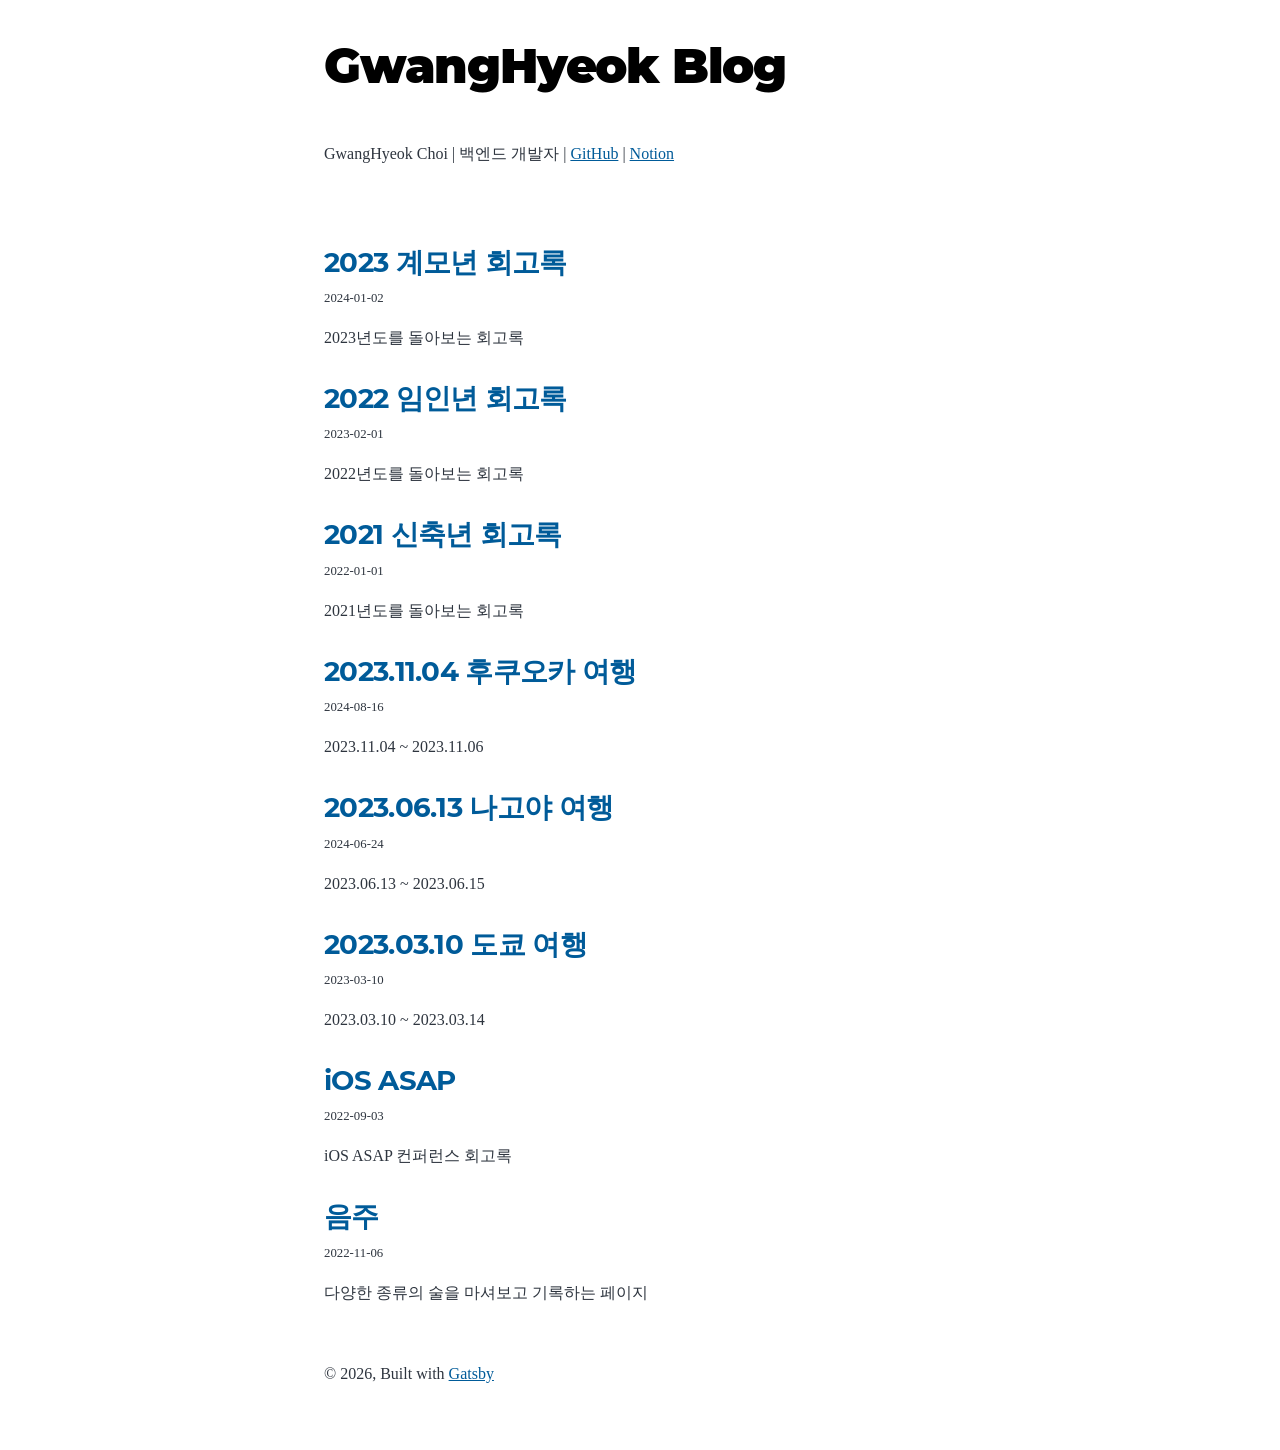
<file: index.html>
<!DOCTYPE html><html lang="en"><head><meta charSet="utf-8"/><meta http-equiv="x-ua-compatible" content="ie=edge"/><meta name="viewport" content="width=device-width, initial-scale=1, shrink-to-fit=no"/><meta name="generator" content="Gatsby 4.25.8"/><meta name="description" data-gatsby-head="true"/><meta property="og:title" content="GwangHyeok 블로그" data-gatsby-head="true"/><meta property="og:description" data-gatsby-head="true"/><meta property="og:type" content="website" data-gatsby-head="true"/><meta name="twitter:card" content="summary" data-gatsby-head="true"/><meta name="twitter:creator" content="" data-gatsby-head="true"/><meta name="twitter:title" content="GwangHyeok 블로그" data-gatsby-head="true"/><meta name="twitter:description" data-gatsby-head="true"/><style data-href="/styles.d4eccd4d883ae755ecb1.css" data-identity="gatsby-global-css">@font-face{font-display:swap;font-family:Montserrat;font-style:normal;font-weight:100;src:local("Montserrat Thin "),local("Montserrat-Thin"),url(/static/montserrat-latin-100-8d7d79679b70dbe27172b6460e7a7910.woff2) format("woff2"),url(/static/montserrat-latin-100-ec38980a9e0119a379e2a9b3dbb1901a.woff) format("woff")}@font-face{font-display:swap;font-family:Montserrat;font-style:italic;font-weight:100;src:local("Montserrat Thin italic"),local("Montserrat-Thinitalic"),url(/static/montserrat-latin-100italic-e279051046ba1286706adc886cf1c96b.woff2) format("woff2"),url(/static/montserrat-latin-100italic-3b325a3173c8207435cd1b76e19bf501.woff) format("woff")}@font-face{font-display:swap;font-family:Montserrat;font-style:normal;font-weight:200;src:local("Montserrat Extra Light "),local("Montserrat-Extra Light"),url(/static/montserrat-latin-200-9d266fbbfa6cab7009bd56003b1eeb67.woff2) format("woff2"),url(/static/montserrat-latin-200-2d8ba08717110d27122e54c34b8a5798.woff) format("woff")}@font-face{font-display:swap;font-family:Montserrat;font-style:italic;font-weight:200;src:local("Montserrat Extra Light italic"),local("Montserrat-Extra Lightitalic"),url(/static/montserrat-latin-200italic-6e5b3756583bb2263eb062eae992735e.woff2) format("woff2"),url(/static/montserrat-latin-200italic-a0d6f343e4b536c582926255367a57da.woff) format("woff")}@font-face{font-display:swap;font-family:Montserrat;font-style:normal;font-weight:300;src:local("Montserrat Light "),local("Montserrat-Light"),url(/static/montserrat-latin-300-00b3e893aab5a8fd632d6342eb72551a.woff2) format("woff2"),url(/static/montserrat-latin-300-ea303695ceab35f17e7d062f30e0173b.woff) format("woff")}@font-face{font-display:swap;font-family:Montserrat;font-style:italic;font-weight:300;src:local("Montserrat Light italic"),local("Montserrat-Lightitalic"),url(/static/montserrat-latin-300italic-56f34ea368f6aedf89583d444bbcb227.woff2) format("woff2"),url(/static/montserrat-latin-300italic-54b0bf2c8c4c12ffafd803be2466a790.woff) format("woff")}@font-face{font-display:swap;font-family:Montserrat;font-style:normal;font-weight:400;src:local("Montserrat Regular "),local("Montserrat-Regular"),url(/static/montserrat-latin-400-b71748ae4f80ec8c014def4c5fa8688b.woff2) format("woff2"),url(/static/montserrat-latin-400-0659a9f4e90db5cf51b50d005bff1e41.woff) format("woff")}@font-face{font-display:swap;font-family:Montserrat;font-style:italic;font-weight:400;src:local("Montserrat Regular italic"),local("Montserrat-Regularitalic"),url(/static/montserrat-latin-400italic-6eed6b4cbb809c6efc7aa7ddad6dbe3e.woff2) format("woff2"),url(/static/montserrat-latin-400italic-7583622cfde30ae49086d18447ab28e7.woff) format("woff")}@font-face{font-display:swap;font-family:Montserrat;font-style:normal;font-weight:500;src:local("Montserrat Medium "),local("Montserrat-Medium"),url(/static/montserrat-latin-500-091b209546e16313fd4f4fc36090c757.woff2) format("woff2"),url(/static/montserrat-latin-500-edd311588712a96bbf435fad264fff62.woff) format("woff")}@font-face{font-display:swap;font-family:Montserrat;font-style:italic;font-weight:500;src:local("Montserrat Medium italic"),local("Montserrat-Mediumitalic"),url(/static/montserrat-latin-500italic-c90ced68b46050061d1a41842d6dfb43.woff2) format("woff2"),url(/static/montserrat-latin-500italic-5146cbfe02b1deea5dffea27a5f2f998.woff) format("woff")}@font-face{font-display:swap;font-family:Montserrat;font-style:normal;font-weight:600;src:local("Montserrat SemiBold "),local("Montserrat-SemiBold"),url(/static/montserrat-latin-600-0480d2f8a71f38db8633b84d8722e0c2.woff2) format("woff2"),url(/static/montserrat-latin-600-b77863a375260a05dd13f86a1cee598f.woff) format("woff")}@font-face{font-display:swap;font-family:Montserrat;font-style:italic;font-weight:600;src:local("Montserrat SemiBold italic"),local("Montserrat-SemiBolditalic"),url(/static/montserrat-latin-600italic-cf46ffb11f3a60d7df0567f8851a1d00.woff2) format("woff2"),url(/static/montserrat-latin-600italic-c4fcfeeb057724724097167e57bd7801.woff) format("woff")}@font-face{font-display:swap;font-family:Montserrat;font-style:normal;font-weight:700;src:local("Montserrat Bold "),local("Montserrat-Bold"),url(/static/montserrat-latin-700-7dbcc8a5ea2289d83f657c25b4be6193.woff2) format("woff2"),url(/static/montserrat-latin-700-99271a835e1cae8c76ef8bba99a8cc4e.woff) format("woff")}@font-face{font-display:swap;font-family:Montserrat;font-style:italic;font-weight:700;src:local("Montserrat Bold italic"),local("Montserrat-Bolditalic"),url(/static/montserrat-latin-700italic-c41ad6bdb4bd504a843d546d0a47958d.woff2) format("woff2"),url(/static/montserrat-latin-700italic-6779372f04095051c62ed36bc1dcc142.woff) format("woff")}@font-face{font-display:swap;font-family:Montserrat;font-style:normal;font-weight:800;src:local("Montserrat ExtraBold "),local("Montserrat-ExtraBold"),url(/static/montserrat-latin-800-db9a3e0ba7eaea32e5f55328ace6cf23.woff2) format("woff2"),url(/static/montserrat-latin-800-4e3c615967a2360f5db87d2f0fd2456f.woff) format("woff")}@font-face{font-display:swap;font-family:Montserrat;font-style:italic;font-weight:800;src:local("Montserrat ExtraBold italic"),local("Montserrat-ExtraBolditalic"),url(/static/montserrat-latin-800italic-bf45bfa14805969eda318973947bc42b.woff2) format("woff2"),url(/static/montserrat-latin-800italic-fe82abb0bcede51bf724254878e0c374.woff) format("woff")}@font-face{font-display:swap;font-family:Montserrat;font-style:normal;font-weight:900;src:local("Montserrat Black "),local("Montserrat-Black"),url(/static/montserrat-latin-900-e66c7edc609e24bacbb705175669d814.woff2) format("woff2"),url(/static/montserrat-latin-900-8211f418baeb8ec880b80ba3c682f957.woff) format("woff")}@font-face{font-display:swap;font-family:Montserrat;font-style:italic;font-weight:900;src:local("Montserrat Black italic"),local("Montserrat-Blackitalic"),url(/static/montserrat-latin-900italic-4454c775e48152c1a72510ceed3603e2.woff2) format("woff2"),url(/static/montserrat-latin-900italic-efcaa0f6a82ee0640b83a0916e6e8d68.woff) format("woff")}@font-face{font-display:swap;font-family:Merriweather;font-style:normal;font-weight:300;src:local("Merriweather Light "),local("Merriweather-Light"),url(/static/merriweather-latin-300-fc117160c69a8ea0851b26dd14748ee4.woff2) format("woff2"),url(/static/merriweather-latin-300-58b18067ebbd21fda77b67e73c241d3b.woff) format("woff")}@font-face{font-display:swap;font-family:Merriweather;font-style:italic;font-weight:300;src:local("Merriweather Light italic"),local("Merriweather-Lightitalic"),url(/static/merriweather-latin-300italic-fe29961474f8dbf77c0aa7b9a629e4bc.woff2) format("woff2"),url(/static/merriweather-latin-300italic-23c3f1f88683618a4fb8d265d33d383a.woff) format("woff")}@font-face{font-display:swap;font-family:Merriweather;font-style:normal;font-weight:400;src:local("Merriweather Regular "),local("Merriweather-Regular"),url(/static/merriweather-latin-400-d9479e8023bef9cbd9bf8d6eabd6bf36.woff2) format("woff2"),url(/static/merriweather-latin-400-040426f99ff6e00b86506452e0d1f10b.woff) format("woff")}@font-face{font-display:swap;font-family:Merriweather;font-style:italic;font-weight:400;src:local("Merriweather Regular italic"),local("Merriweather-Regularitalic"),url(/static/merriweather-latin-400italic-2de7bfeaf08fb03d4315d49947f062f7.woff2) format("woff2"),url(/static/merriweather-latin-400italic-79db67aca65f5285964ab332bd65f451.woff) format("woff")}@font-face{font-display:swap;font-family:Merriweather;font-style:normal;font-weight:700;src:local("Merriweather Bold "),local("Merriweather-Bold"),url(/static/merriweather-latin-700-4b08e01d805fa35d7bf777f1b24314ae.woff2) format("woff2"),url(/static/merriweather-latin-700-22fb8afba4ab1f093b6ef9e28a9b6e92.woff) format("woff")}@font-face{font-display:swap;font-family:Merriweather;font-style:italic;font-weight:700;src:local("Merriweather Bold italic"),local("Merriweather-Bolditalic"),url(/static/merriweather-latin-700italic-cd92541b177652fffb6e3b952f1c33f1.woff2) format("woff2"),url(/static/merriweather-latin-700italic-f87f3d87cea0dd0979bfc8ac9ea90243.woff) format("woff")}@font-face{font-display:swap;font-family:Merriweather;font-style:normal;font-weight:900;src:local("Merriweather Black "),local("Merriweather-Black"),url(/static/merriweather-latin-900-f813fc6a4bee46eda5224ac7ebf1b7be.woff2) format("woff2"),url(/static/merriweather-latin-900-5d4e42cb44410674acd99153d57df032.woff) format("woff")}@font-face{font-display:swap;font-family:Merriweather;font-style:italic;font-weight:900;src:local("Merriweather Black italic"),local("Merriweather-Blackitalic"),url(/static/merriweather-latin-900italic-b7901d85486871c1779c0e93ddd85656.woff2) format("woff2"),url(/static/merriweather-latin-900italic-9647f9fdab98756989a8a5550eb205c3.woff) format("woff")}


/*! normalize.css v8.0.1 | MIT License | github.com/necolas/normalize.css */html{-webkit-text-size-adjust:100%;line-height:1.15}body{margin:0}main{display:block}h1{font-size:2em;margin:.67em 0}hr{box-sizing:content-box;height:0;overflow:visible}pre{font-family:monospace,monospace;font-size:1em}a{background-color:transparent}abbr[title]{border-bottom:none;text-decoration:underline;-webkit-text-decoration:underline dotted;text-decoration:underline dotted}b,strong{font-weight:bolder}code,kbd,samp{font-family:monospace,monospace;font-size:1em}small{font-size:80%}sub,sup{font-size:75%;line-height:0;position:relative;vertical-align:baseline}sub{bottom:-.25em}sup{top:-.5em}img{border-style:none}button,input,optgroup,select,textarea{font-family:inherit;font-size:100%;line-height:1.15;margin:0}button,input{overflow:visible}button,select{text-transform:none}[type=button],[type=reset],[type=submit],button{-webkit-appearance:button}[type=button]::-moz-focus-inner,[type=reset]::-moz-focus-inner,[type=submit]::-moz-focus-inner,button::-moz-focus-inner{border-style:none;padding:0}[type=button]:-moz-focusring,[type=reset]:-moz-focusring,[type=submit]:-moz-focusring,button:-moz-focusring{outline:1px dotted ButtonText}fieldset{padding:.35em .75em .625em}legend{box-sizing:border-box;color:inherit;display:table;max-width:100%;padding:0;white-space:normal}progress{vertical-align:baseline}textarea{overflow:auto}[type=checkbox],[type=radio]{box-sizing:border-box;padding:0}[type=number]::-webkit-inner-spin-button,[type=number]::-webkit-outer-spin-button{height:auto}[type=search]{-webkit-appearance:textfield;outline-offset:-2px}[type=search]::-webkit-search-decoration{-webkit-appearance:none}::-webkit-file-upload-button{-webkit-appearance:button;font:inherit}details{display:block}summary{display:list-item}[hidden]{display:none}:root{--maxWidth-none:"none";--maxWidth-xs:20rem;--maxWidth-sm:24rem;--maxWidth-md:28rem;--maxWidth-lg:32rem;--maxWidth-xl:36rem;--maxWidth-2xl:42rem;--maxWidth-3xl:48rem;--maxWidth-4xl:56rem;--maxWidth-full:"100%";--maxWidth-wrapper:var(--maxWidth-2xl);--spacing-px:"1px";--spacing-0:0;--spacing-1:0.25rem;--spacing-2:0.5rem;--spacing-3:0.75rem;--spacing-4:1rem;--spacing-5:1.25rem;--spacing-6:1.5rem;--spacing-8:2rem;--spacing-10:2.5rem;--spacing-12:3rem;--spacing-16:4rem;--spacing-20:5rem;--spacing-24:6rem;--spacing-32:8rem;--fontFamily-sans:Montserrat,system-ui,-apple-system,BlinkMacSystemFont,"Segoe UI",Roboto,"Helvetica Neue",Arial,"Noto Sans",sans-serif,"Apple Color Emoji","Segoe UI Emoji","Segoe UI Symbol","Noto Color Emoji";--fontFamily-serif:"Noto Sans" Times,serif;--font-body:var(--fontFamily-serif);--font-heading:var(--fontFamily-sans);--fontWeight-normal:400;--fontWeight-medium:500;--fontWeight-semibold:600;--fontWeight-bold:700;--fontWeight-extrabold:800;--fontWeight-black:900;--fontSize-root:16px;--lineHeight-none:1;--lineHeight-tight:1.1;--lineHeight-normal:1.5;--lineHeight-relaxed:1.625;--fontSize-0:0.833rem;--fontSize-1:1rem;--fontSize-2:1.2rem;--fontSize-3:1.44rem;--fontSize-4:1.728rem;--fontSize-5:2.074rem;--fontSize-6:2.488rem;--fontSize-7:2.986rem;--color-primary:#005b99;--color-text:#2e353f;--color-text-light:#4f5969;--color-heading:#1a202c;--color-heading-black:#000;--color-accent:#d1dce5}*,:after,:before{box-sizing:border-box}html{-webkit-font-smoothing:antialiased;-moz-osx-font-smoothing:grayscale;font-size:var(--fontSize-root);line-height:var(--lineHeight-normal)}body{color:var(--color-text);font-family:var(--font-body);font-size:var(--fontSize-1)}footer{padding:var(--spacing-6) var(--spacing-0)}hr{background:var(--color-accent);border:0;height:1px}h1,h2,h3,h4,h5,h6{font-family:var(--font-heading);letter-spacing:-.025em;line-height:var(--lineHeight-tight);margin-bottom:var(--spacing-6);margin-top:var(--spacing-12)}h2,h3,h4,h5,h6{color:var(--color-heading);font-weight:var(--fontWeight-bold)}h1{color:var(--color-heading-black);font-size:var(--fontSize-6);font-weight:var(--fontWeight-black)}h2{font-size:var(--fontSize-5)}h3{font-size:var(--fontSize-4)}h4{font-size:var(--fontSize-3)}h5{font-size:var(--fontSize-2)}h6{font-size:var(--fontSize-1)}h1>a,h2>a,h3>a,h4>a,h5>a,h6>a{color:inherit;text-decoration:none}p{--baseline-multiplier:0.179;--x-height-multiplier:0.35;line-height:var(--lineHeight-relaxed);margin:var(--spacing-0) var(--spacing-0) var(--spacing-8) var(--spacing-0)}ol,p,ul{padding:var(--spacing-0)}ol,ul{list-style-image:none;list-style-position:outside;margin-bottom:var(--spacing-8);margin-left:var(--spacing-0);margin-right:var(--spacing-0)}ol li,ul li{padding-left:var(--spacing-0)}li>p,ol li,ul li{margin-bottom:calc(var(--spacing-8)/2)}li :last-child{margin-bottom:var(--spacing-0)}li>ul{margin-left:var(--spacing-8);margin-top:calc(var(--spacing-8)/2)}blockquote{border-left:var(--spacing-1) solid var(--color-primary);color:var(--color-text-light);font-size:var(--fontSize-2);font-style:italic;margin-bottom:var(--spacing-8);margin-left:calc(var(--spacing-6)*-1);margin-right:var(--spacing-8);padding:var(--spacing-0) var(--spacing-0) var(--spacing-0) var(--spacing-6)}blockquote>:last-child{margin-bottom:var(--spacing-0)}blockquote>ol,blockquote>ul{list-style-position:inside}table{border-collapse:collapse;border-spacing:.25rem;margin-bottom:var(--spacing-8);width:100%}table thead tr th{border-bottom:1px solid var(--color-accent)}a{color:var(--color-primary)}a:focus,a:hover{text-decoration:none}.global-wrapper{margin:var(--spacing-0) auto;max-width:var(--maxWidth-wrapper);padding:var(--spacing-10) var(--spacing-5)}.global-wrapper[data-is-root-path=true] .bio{margin-bottom:var(--spacing-20)}.global-header{margin-bottom:var(--spacing-12)}.main-heading{font-size:var(--fontSize-7);margin:0}.post-list-item{margin-bottom:var(--spacing-8);margin-top:var(--spacing-8)}.post-list-item p{margin-bottom:var(--spacing-0)}.post-list-item h2{color:var(--color-primary);font-size:var(--fontSize-4);margin-bottom:var(--spacing-2);margin-top:var(--spacing-0)}.post-list-item header{margin-bottom:var(--spacing-4)}.header-link-home{font-family:var(--font-heading);font-size:var(--fontSize-2);font-weight:var(--fontWeight-bold);text-decoration:none}.bio{display:flex;margin-bottom:var(--spacing-16)}.bio p,.bio-avatar{margin-bottom:var(--spacing-0)}.bio-avatar{border-radius:100%;margin-right:var(--spacing-4);min-width:50px}.blog-post header h1{margin:var(--spacing-0) var(--spacing-0) var(--spacing-4) var(--spacing-0)}.blog-post header p{font-family:var(--font-heading);font-size:var(--fontSize-2)}.blog-post-nav ul{margin:var(--spacing-0)}.gatsby-highlight{margin-bottom:var(--spacing-8)}@media (max-width:42rem){blockquote{margin-left:var(--spacing-0);padding:var(--spacing-0) var(--spacing-0) var(--spacing-0) var(--spacing-4)}ol,ul{list-style-position:inside}}code[class*=language-],pre[class*=language-]{word-wrap:normal;background:none;color:#000;font-family:Consolas,Monaco,Andale Mono,Ubuntu Mono,monospace;font-size:1em;-webkit-hyphens:none;hyphens:none;line-height:1.5;tab-size:4;text-align:left;text-shadow:0 1px #fff;white-space:pre;word-break:normal;word-spacing:normal}code[class*=language-] ::selection,code[class*=language-]::selection,pre[class*=language-] ::selection,pre[class*=language-]::selection{background:#b3d4fc;text-shadow:none}@media print{code[class*=language-],pre[class*=language-]{text-shadow:none}}pre[class*=language-]{margin:.5em 0;overflow:auto;padding:1em}:not(pre)>code[class*=language-],pre[class*=language-]{background:#f5f2f0}:not(pre)>code[class*=language-]{border-radius:.3em;padding:.1em;white-space:normal}.token.cdata,.token.comment,.token.doctype,.token.prolog{color:#708090}.token.punctuation{color:#999}.token.namespace{opacity:.7}.token.boolean,.token.constant,.token.deleted,.token.number,.token.property,.token.symbol,.token.tag{color:#905}.token.attr-name,.token.builtin,.token.char,.token.inserted,.token.selector,.token.string{color:#690}.language-css .token.string,.style .token.string,.token.entity,.token.operator,.token.url{background:hsla(0,0%,100%,.5);color:#9a6e3a}.token.atrule,.token.attr-value,.token.keyword{color:#07a}.token.class-name,.token.function{color:#dd4a68}.token.important,.token.regex,.token.variable{color:#e90}.token.bold,.token.important{font-weight:700}.token.italic{font-style:italic}.token.entity{cursor:help}@font-face{font-display:swap;font-family:Nanum Gothic;font-style:normal;font-weight:400;src:url(/static/nanum-gothic-0-400-normal-2b89c86f072181acf23c88a35859398a.woff2) format("woff2"),url(/static/nanum-gothic-all-400-normal-c38c5ee946f4cd6bcfeb8f7122422fbb.woff) format("woff");unicode-range:u+f9ca-fa0b,u+ff03-ff05,u+ff07,u+ff0a-ff0b,u+ff0d-ff19,u+ff1b,u+ff1d,u+ff20-ff5b,u+ff5d,u+ffe0-ffe3,u+ffe5-ffe6}@font-face{font-display:swap;font-family:Nanum Gothic;font-style:normal;font-weight:400;src:url(/static/nanum-gothic-1-400-normal-5102243886f7bcc86f58a353df2a5707.woff2) format("woff2"),url(/static/nanum-gothic-all-400-normal-c38c5ee946f4cd6bcfeb8f7122422fbb.woff) format("woff");unicode-range:u+f92f-f980,u+f982-f9c9}@font-face{font-display:swap;font-family:Nanum Gothic;font-style:normal;font-weight:400;src:url(/static/nanum-gothic-2-400-normal-d15975d45256c17c1ceecb5e1ec32a9f.woff2) format("woff2"),url(/static/nanum-gothic-all-400-normal-c38c5ee946f4cd6bcfeb8f7122422fbb.woff) format("woff");unicode-range:u+d723-d728,u+d72a-d733,u+d735-d748,u+d74a-d74f,u+d752-d753,u+d755-d757,u+d75a-d75f,u+d762-d764,u+d766-d768,u+d76a-d76b,u+d76d-d76f,u+d771-d787,u+d789-d78b,u+d78d-d78f,u+d791-d797,u+d79a,u+d79c,u+d79e-d7a3,u+f900-f909,u+f90b-f92e}@font-face{font-display:swap;font-family:Nanum Gothic;font-style:normal;font-weight:400;src:url(/static/nanum-gothic-3-400-normal-63353c07ac565248d262797b32c4f296.woff2) format("woff2"),url(/static/nanum-gothic-all-400-normal-c38c5ee946f4cd6bcfeb8f7122422fbb.woff) format("woff");unicode-range:u+d679-d68b,u+d68e-d69e,u+d6a0,u+d6a2-d6a7,u+d6a9-d6c3,u+d6c6-d6c7,u+d6c9-d6cb,u+d6cd-d6d3,u+d6d5-d6d6,u+d6d8-d6e3,u+d6e5-d6e7,u+d6e9-d6fb,u+d6fd-d717,u+d719-d71f,u+d721-d722}@font-face{font-display:swap;font-family:Nanum Gothic;font-style:normal;font-weight:400;src:url(/static/nanum-gothic-4-400-normal-1b11dd29aa82dba6c408503c236b10d1.woff2) format("woff2"),url(/static/nanum-gothic-all-400-normal-c38c5ee946f4cd6bcfeb8f7122422fbb.woff) format("woff");unicode-range:u+d5bc-d5c7,u+d5ca-d5cb,u+d5cd-d5cf,u+d5d1-d5d7,u+d5d9-d5da,u+d5dc,u+d5de-d5e3,u+d5e6-d5e7,u+d5e9-d5eb,u+d5ed-d5f6,u+d5f8,u+d5fa-d5ff,u+d602-d603,u+d605-d607,u+d609-d60f,u+d612-d613,u+d616-d61b,u+d61d-d637,u+d63a-d63b,u+d63d-d63f,u+d641-d647,u+d64a-d64c,u+d64e-d653,u+d656-d657,u+d659-d65b,u+d65d-d666,u+d668,u+d66a-d678}@font-face{font-display:swap;font-family:Nanum Gothic;font-style:normal;font-weight:400;src:url(/static/nanum-gothic-5-400-normal-d6964ee2e7ae533a0611361012a06006.woff2) format("woff2"),url(/static/nanum-gothic-all-400-normal-c38c5ee946f4cd6bcfeb8f7122422fbb.woff) format("woff");unicode-range:u+d507,u+d509-d50b,u+d50d-d513,u+d515-d53b,u+d53e-d53f,u+d541-d543,u+d545-d54c,u+d54e,u+d550,u+d552-d557,u+d55a-d55b,u+d55d-d55f,u+d561-d564,u+d566-d567,u+d56a,u+d56c,u+d56e-d573,u+d576-d577,u+d579-d583,u+d585-d586,u+d58a-d5a4,u+d5a6-d5bb}@font-face{font-display:swap;font-family:Nanum Gothic;font-style:normal;font-weight:400;src:url(/static/nanum-gothic-6-400-normal-5f0ef73b60799bda1c83b016c8f6a921.woff2) format("woff2"),url(/static/nanum-gothic-all-400-normal-c38c5ee946f4cd6bcfeb8f7122422fbb.woff) format("woff");unicode-range:u+d464-d477,u+d47a-d47b,u+d47d-d47f,u+d481-d487,u+d489-d48a,u+d48c,u+d48e-d4e7,u+d4e9-d503,u+d505-d506}@font-face{font-display:swap;font-family:Nanum Gothic;font-style:normal;font-weight:400;src:url(/static/nanum-gothic-7-400-normal-93a2e3911fba125156a16c9d40616909.woff2) format("woff2"),url(/static/nanum-gothic-all-400-normal-c38c5ee946f4cd6bcfeb8f7122422fbb.woff) format("woff");unicode-range:u+d3bf-d3c7,u+d3ca-d3cf,u+d3d1-d3eb,u+d3ee-d3ef,u+d3f1-d3f3,u+d3f5-d3fb,u+d3fd-d400,u+d402-d45b,u+d45d-d463}@font-face{font-display:swap;font-family:Nanum Gothic;font-style:normal;font-weight:400;src:url(/static/nanum-gothic-8-400-normal-b3f7d30bf99ca4afa19bd347fe43f911.woff2) format("woff2"),url(/static/nanum-gothic-all-400-normal-c38c5ee946f4cd6bcfeb8f7122422fbb.woff) format("woff");unicode-range:u+d2ff,u+d302-d304,u+d306-d30b,u+d30f,u+d311-d313,u+d315-d31b,u+d31e,u+d322-d324,u+d326-d327,u+d32a-d32b,u+d32d-d32f,u+d331-d337,u+d339-d33c,u+d33e-d37b,u+d37e-d37f,u+d381-d383,u+d385-d38b,u+d38e-d390,u+d392-d397,u+d39a-d39b,u+d39d-d39f,u+d3a1-d3a7,u+d3a9-d3aa,u+d3ac,u+d3ae-d3b3,u+d3b5-d3b7,u+d3b9-d3bb,u+d3bd-d3be}@font-face{font-display:swap;font-family:Nanum Gothic;font-style:normal;font-weight:400;src:url(/static/nanum-gothic-9-400-normal-befaa8289d3df2697a3868b34278dcc9.woff2) format("woff2"),url(/static/nanum-gothic-all-400-normal-c38c5ee946f4cd6bcfeb8f7122422fbb.woff) format("woff");unicode-range:u+d257-d27f,u+d281-d29b,u+d29d-d29f,u+d2a1-d2ab,u+d2ad-d2b7,u+d2ba-d2bb,u+d2bd-d2bf,u+d2c1-d2c7,u+d2c9-d2ef,u+d2f2-d2f3,u+d2f5-d2f7,u+d2f9-d2fe}@font-face{font-display:swap;font-family:Nanum Gothic;font-style:normal;font-weight:400;src:url(/static/nanum-gothic-10-400-normal-5ffb5352b44639784ef4f956d1e5ffae.woff2) format("woff2"),url(/static/nanum-gothic-all-400-normal-c38c5ee946f4cd6bcfeb8f7122422fbb.woff) format("woff");unicode-range:u+d1b4,u+d1b6-d1f3,u+d1f5-d22b,u+d22e-d22f,u+d231-d233,u+d235-d23b,u+d23d-d240,u+d242-d256}@font-face{font-display:swap;font-family:Nanum Gothic;font-style:normal;font-weight:400;src:url(/static/nanum-gothic-11-400-normal-1da756d011d65f9e77607e12286beafe.woff2) format("woff2"),url(/static/nanum-gothic-all-400-normal-c38c5ee946f4cd6bcfeb8f7122422fbb.woff) format("woff");unicode-range:u+d105-d12f,u+d132-d133,u+d135-d137,u+d139-d13f,u+d141-d142,u+d144,u+d146-d14b,u+d14e-d14f,u+d151-d153,u+d155-d15b,u+d15e-d187,u+d189-d19f,u+d1a2-d1a3,u+d1a5-d1a7,u+d1a9-d1af,u+d1b2-d1b3}@font-face{font-display:swap;font-family:Nanum Gothic;font-style:normal;font-weight:400;src:url(/static/nanum-gothic-12-400-normal-aeb04d2c5af922ad1cbb4d64c2f31296.woff2) format("woff2"),url(/static/nanum-gothic-all-400-normal-c38c5ee946f4cd6bcfeb8f7122422fbb.woff) format("woff");unicode-range:u+d04b-d04f,u+d051-d057,u+d059-d06b,u+d06d-d06f,u+d071-d073,u+d075-d07b,u+d07e-d0a3,u+d0a6-d0a7,u+d0a9-d0ab,u+d0ad-d0b3,u+d0b6,u+d0b8,u+d0ba-d0bf,u+d0c2-d0c3,u+d0c5-d0c7,u+d0c9-d0cf,u+d0d2,u+d0d6-d0db,u+d0de-d0df,u+d0e1-d0e3,u+d0e5-d0eb,u+d0ee-d0f0,u+d0f2-d104}@font-face{font-display:swap;font-family:Nanum Gothic;font-style:normal;font-weight:400;src:url(/static/nanum-gothic-13-400-normal-a9fb58bc7efaf2084ccbcbde81c0b93f.woff2) format("woff2"),url(/static/nanum-gothic-all-400-normal-c38c5ee946f4cd6bcfeb8f7122422fbb.woff) format("woff");unicode-range:u+cfa2-cfc3,u+cfc5-cfdf,u+cfe2-cfe3,u+cfe5-cfe7,u+cfe9-cff4,u+cff6-cffb,u+cffd-cfff,u+d001-d003,u+d005-d017,u+d019-d033,u+d036-d037,u+d039-d03b,u+d03d-d04a}@font-face{font-display:swap;font-family:Nanum Gothic;font-style:normal;font-weight:400;src:url(/static/nanum-gothic-14-400-normal-edff162c0b26a25619bcb03f51f42720.woff2) format("woff2"),url(/static/nanum-gothic-all-400-normal-c38c5ee946f4cd6bcfeb8f7122422fbb.woff) format("woff");unicode-range:u+cef0-cef3,u+cef6,u+cef9-ceff,u+cf01-cf03,u+cf05-cf07,u+cf09-cf0f,u+cf11-cf12,u+cf14-cf1b,u+cf1d-cf1f,u+cf21-cf2f,u+cf31-cf53,u+cf56-cf57,u+cf59-cf5b,u+cf5d-cf63,u+cf66,u+cf68,u+cf6a-cf6f,u+cf71-cf84,u+cf86-cf8b,u+cf8d-cfa1}@font-face{font-display:swap;font-family:Nanum Gothic;font-style:normal;font-weight:400;src:url(/static/nanum-gothic-15-400-normal-de07c845c6cfe5d0a50ac5e23b3b447f.woff2) format("woff2"),url(/static/nanum-gothic-all-400-normal-c38c5ee946f4cd6bcfeb8f7122422fbb.woff) format("woff");unicode-range:u+ce3c-ce57,u+ce5a-ce5b,u+ce5d-ce5f,u+ce61-ce67,u+ce6a,u+ce6c,u+ce6e-ce73,u+ce76-ce77,u+ce79-ce7b,u+ce7d-ce83,u+ce85-ce88,u+ce8a-ce8f,u+ce91-ce93,u+ce95-ce97,u+ce99-ce9f,u+cea2,u+cea4-ceab,u+cead-cee3,u+cee6-cee7,u+cee9-ceeb,u+ceed-ceef}@font-face{font-display:swap;font-family:Nanum Gothic;font-style:normal;font-weight:400;src:url(/static/nanum-gothic-16-400-normal-96e81a087d4b2e545a1c9e1063c84426.woff2) format("woff2"),url(/static/nanum-gothic-all-400-normal-c38c5ee946f4cd6bcfeb8f7122422fbb.woff) format("woff");unicode-range:u+cd92-cd93,u+cd96-cd97,u+cd99-cd9b,u+cd9d-cda3,u+cda6-cda8,u+cdaa-cdaf,u+cdb1-cdc3,u+cdc5-cdcb,u+cdcd-cde7,u+cde9-ce03,u+ce05-ce1f,u+ce22-ce34,u+ce36-ce3b}@font-face{font-display:swap;font-family:Nanum Gothic;font-style:normal;font-weight:400;src:url(/static/nanum-gothic-17-400-normal-b91dd371594f83cd1470cd60f0e8246b.woff2) format("woff2"),url(/static/nanum-gothic-all-400-normal-c38c5ee946f4cd6bcfeb8f7122422fbb.woff) format("woff");unicode-range:u+ccef-cd07,u+cd0a-cd0b,u+cd0d-cd1a,u+cd1c,u+cd1e-cd2b,u+cd2d-cd5b,u+cd5d-cd77,u+cd79-cd91}@font-face{font-display:swap;font-family:Nanum Gothic;font-style:normal;font-weight:400;src:url(/static/nanum-gothic-18-400-normal-e00570c672662e22e2bfe37f225a6e83.woff2) format("woff2"),url(/static/nanum-gothic-all-400-normal-c38c5ee946f4cd6bcfeb8f7122422fbb.woff) format("woff");unicode-range:u+cc3f-cc43,u+cc46-cc47,u+cc49-cc4b,u+cc4d-cc53,u+cc55-cc58,u+cc5a-cc5f,u+cc61-cc97,u+cc9a-cc9b,u+cc9d-cc9f,u+cca1-cca7,u+ccaa,u+ccac,u+ccae-ccb3,u+ccb6-ccb7,u+ccb9-ccbb,u+ccbd-cccf,u+ccd1-cce3,u+cce5-ccee}@font-face{font-display:swap;font-family:Nanum Gothic;font-style:normal;font-weight:400;src:url(/static/nanum-gothic-19-400-normal-d5a917408c7b91a01f42f45eb42925b6.woff2) format("woff2"),url(/static/nanum-gothic-all-400-normal-c38c5ee946f4cd6bcfeb8f7122422fbb.woff) format("woff");unicode-range:u+cb91-cbd3,u+cbd5-cbe3,u+cbe5-cc0b,u+cc0e-cc0f,u+cc11-cc13,u+cc15-cc1b,u+cc1d-cc20,u+cc23-cc27,u+cc2a-cc2b,u+cc2d,u+cc2f,u+cc31-cc37,u+cc3a,u+cc3c}@font-face{font-display:swap;font-family:Nanum Gothic;font-style:normal;font-weight:400;src:url(/static/nanum-gothic-20-400-normal-fab31784bf5dd9fada25a1c7911abfbe.woff2) format("woff2"),url(/static/nanum-gothic-all-400-normal-c38c5ee946f4cd6bcfeb8f7122422fbb.woff) format("woff");unicode-range:u+caf4-cb47,u+cb4a-cb90}@font-face{font-display:swap;font-family:Nanum Gothic;font-style:normal;font-weight:400;src:url(/static/nanum-gothic-21-400-normal-b327bf410c7fb2f347d1eacbab4ef2fc.woff2) format("woff2"),url(/static/nanum-gothic-all-400-normal-c38c5ee946f4cd6bcfeb8f7122422fbb.woff) format("woff");unicode-range:u+ca4a-ca4b,u+ca4e-ca4f,u+ca51-ca53,u+ca55-ca5b,u+ca5d-ca60,u+ca62-ca83,u+ca85-cabb,u+cabe-cabf,u+cac1-cac3,u+cac5-cacb,u+cacd-cad0,u+cad2,u+cad4-cad8,u+cada-caf3}@font-face{font-display:swap;font-family:Nanum Gothic;font-style:normal;font-weight:400;src:url(/static/nanum-gothic-22-400-normal-55984f4c1c0af12c7ff788160494b332.woff2) format("woff2"),url(/static/nanum-gothic-all-400-normal-c38c5ee946f4cd6bcfeb8f7122422fbb.woff) format("woff");unicode-range:u+c996-c997,u+c99a-c99c,u+c99e-c9bf,u+c9c2-c9c3,u+c9c5-c9c7,u+c9c9-c9cf,u+c9d2,u+c9d4,u+c9d7-c9d8,u+c9db,u+c9de-c9df,u+c9e1-c9e3,u+c9e5-c9e6,u+c9e8-c9eb,u+c9ee-c9f0,u+c9f2-c9f7,u+c9f9-ca0b,u+ca0d-ca28,u+ca2a-ca49}@font-face{font-display:swap;font-family:Nanum Gothic;font-style:normal;font-weight:400;src:url(/static/nanum-gothic-23-400-normal-d0fa74f693fb61d81187f2d9d5b4ad35.woff2) format("woff2"),url(/static/nanum-gothic-all-400-normal-c38c5ee946f4cd6bcfeb8f7122422fbb.woff) format("woff");unicode-range:u+c8e9-c8f4,u+c8f6-c8fb,u+c8fe-c8ff,u+c901-c903,u+c905-c90b,u+c90e-c910,u+c912-c917,u+c919-c92b,u+c92d-c94f,u+c951-c953,u+c955-c96b,u+c96d-c973,u+c975-c987,u+c98a-c98b,u+c98d-c98f,u+c991-c995}@font-face{font-display:swap;font-family:Nanum Gothic;font-style:normal;font-weight:400;src:url(/static/nanum-gothic-24-400-normal-73ce97e401f92c903acab3ad32c0ad02.woff2) format("woff2"),url(/static/nanum-gothic-all-400-normal-c38c5ee946f4cd6bcfeb8f7122422fbb.woff) format("woff");unicode-range:u+c841-c84b,u+c84d-c86f,u+c872-c873,u+c875-c877,u+c879-c87f,u+c882-c884,u+c887-c88a,u+c88d-c8c3,u+c8c5-c8df,u+c8e1-c8e8}@font-face{font-display:swap;font-family:Nanum Gothic;font-style:normal;font-weight:400;src:url(/static/nanum-gothic-25-400-normal-462962722b7afab89db172c12e044dc2.woff2) format("woff2"),url(/static/nanum-gothic-all-400-normal-c38c5ee946f4cd6bcfeb8f7122422fbb.woff) format("woff");unicode-range:u+c779-c77b,u+c77e-c782,u+c786,u+c78b,u+c78d,u+c78f,u+c792-c793,u+c795,u+c797,u+c799-c79f,u+c7a2,u+c7a7-c7ab,u+c7ae-c7bb,u+c7bd-c7c0,u+c7c2-c7c7,u+c7c9-c7dc,u+c7de-c7ff,u+c802-c803,u+c805-c807,u+c809,u+c80b-c80f,u+c812,u+c814,u+c817-c81b,u+c81e-c81f,u+c821-c823,u+c825-c82e,u+c830-c837,u+c839-c83b,u+c83d-c840}@font-face{font-display:swap;font-family:Nanum Gothic;font-style:normal;font-weight:400;src:url(/static/nanum-gothic-26-400-normal-469974767401e8a7bb242526f1b0a188.woff2) format("woff2"),url(/static/nanum-gothic-all-400-normal-c38c5ee946f4cd6bcfeb8f7122422fbb.woff) format("woff");unicode-range:u+c6bb-c6bf,u+c6c2,u+c6c4,u+c6c6-c6cb,u+c6ce-c6cf,u+c6d1-c6d3,u+c6d5-c6db,u+c6dd-c6df,u+c6e1-c6e7,u+c6e9-c6eb,u+c6ed-c6ef,u+c6f1-c6f8,u+c6fa-c703,u+c705-c707,u+c709-c70b,u+c70d-c716,u+c718,u+c71a-c71f,u+c722-c723,u+c725-c727,u+c729-c734,u+c736-c73b,u+c73e-c73f,u+c741-c743,u+c745-c74b,u+c74e-c750,u+c752-c757,u+c759-c773,u+c776-c777}@font-face{font-display:swap;font-family:Nanum Gothic;font-style:normal;font-weight:400;src:url(/static/nanum-gothic-27-400-normal-66abb46b35e4916b3e95f53f5b976669.woff2) format("woff2"),url(/static/nanum-gothic-all-400-normal-c38c5ee946f4cd6bcfeb8f7122422fbb.woff) format("woff");unicode-range:u+c5f5-c5fb,u+c5fe,u+c602-c605,u+c607,u+c609-c60f,u+c611-c61a,u+c61c-c623,u+c626-c627,u+c629-c62b,u+c62d,u+c62f-c632,u+c636,u+c638,u+c63a-c63f,u+c642-c643,u+c645-c647,u+c649-c652,u+c656-c65b,u+c65d-c65f,u+c661-c663,u+c665-c677,u+c679-c67b,u+c67d-c693,u+c696-c697,u+c699-c69b,u+c69d-c6a3,u+c6a6,u+c6a8,u+c6aa-c6af,u+c6b2-c6b3,u+c6b5-c6b7,u+c6b9-c6ba}@font-face{font-display:swap;font-family:Nanum Gothic;font-style:normal;font-weight:400;src:url(/static/nanum-gothic-28-400-normal-47f800e5c4c10c60c7386f7c623567b0.woff2) format("woff2"),url(/static/nanum-gothic-all-400-normal-c38c5ee946f4cd6bcfeb8f7122422fbb.woff) format("woff");unicode-range:u+c517-c527,u+c52a-c52b,u+c52d-c52f,u+c531-c538,u+c53a,u+c53c,u+c53e-c543,u+c546-c547,u+c54b,u+c54d-c552,u+c556,u+c55a-c55b,u+c55d,u+c55f,u+c562-c563,u+c565-c567,u+c569-c56f,u+c572,u+c574,u+c576-c57b,u+c57e-c57f,u+c581-c583,u+c585-c586,u+c588-c58b,u+c58e,u+c590,u+c592-c596,u+c599-c5b3,u+c5b6-c5b7,u+c5ba,u+c5be-c5c3,u+c5ca-c5cb,u+c5cd,u+c5cf,u+c5d2-c5d3,u+c5d5-c5d7,u+c5d9-c5df,u+c5e1-c5e2,u+c5e4,u+c5e6-c5eb,u+c5ef,u+c5f1-c5f3}@font-face{font-display:swap;font-family:Nanum Gothic;font-style:normal;font-weight:400;src:url(/static/nanum-gothic-29-400-normal-cad50c047c43d263f4c792f882637818.woff2) format("woff2"),url(/static/nanum-gothic-all-400-normal-c38c5ee946f4cd6bcfeb8f7122422fbb.woff) format("woff");unicode-range:u+c475-c4ef,u+c4f2-c4f3,u+c4f5-c4f7,u+c4f9-c4ff,u+c502-c50b,u+c50d-c516}@font-face{font-display:swap;font-family:Nanum Gothic;font-style:normal;font-weight:400;src:url(/static/nanum-gothic-30-400-normal-901a106e0efab9ed3ea2fd7416e592bf.woff2) format("woff2"),url(/static/nanum-gothic-all-400-normal-c38c5ee946f4cd6bcfeb8f7122422fbb.woff) format("woff");unicode-range:u+c3d0-c3d7,u+c3da-c3db,u+c3dd-c3de,u+c3e1-c3ec,u+c3ee-c3f3,u+c3f5-c42b,u+c42d-c463,u+c466-c474}@font-face{font-display:swap;font-family:Nanum Gothic;font-style:normal;font-weight:400;src:url(/static/nanum-gothic-31-400-normal-d383999bfc06f8cd927fcea5a49bfc36.woff2) format("woff2"),url(/static/nanum-gothic-all-400-normal-c38c5ee946f4cd6bcfeb8f7122422fbb.woff) format("woff");unicode-range:u+c32b-c367,u+c36a-c36b,u+c36d-c36f,u+c371-c377,u+c37a-c37b,u+c37e-c383,u+c385-c387,u+c389-c3cf}@font-face{font-display:swap;font-family:Nanum Gothic;font-style:normal;font-weight:400;src:url(/static/nanum-gothic-32-400-normal-2da67db7e9916314dba2486ce83c3d6a.woff2) format("woff2"),url(/static/nanum-gothic-all-400-normal-c38c5ee946f4cd6bcfeb8f7122422fbb.woff) format("woff");unicode-range:u+c26a-c26b,u+c26d-c26f,u+c271-c273,u+c275-c27b,u+c27e-c287,u+c289-c28f,u+c291-c297,u+c299-c29a,u+c29c-c2a3,u+c2a5-c2a7,u+c2a9-c2ab,u+c2ad-c2b3,u+c2b6,u+c2b8,u+c2ba-c2bb,u+c2bd-c2db,u+c2de-c2df,u+c2e1-c2e2,u+c2e5-c2ea,u+c2ee,u+c2f0,u+c2f2-c2f5,u+c2f7,u+c2fa-c2fb,u+c2fd-c2ff,u+c301-c307,u+c309-c30c,u+c30e-c312,u+c315-c323,u+c325-c328,u+c32a}@font-face{font-display:swap;font-family:Nanum Gothic;font-style:normal;font-weight:400;src:url(/static/nanum-gothic-33-400-normal-1d1cb1154ea29d467ad570362c4d1eaf.woff2) format("woff2"),url(/static/nanum-gothic-all-400-normal-c38c5ee946f4cd6bcfeb8f7122422fbb.woff) format("woff");unicode-range:u+c1bc-c1c3,u+c1c5-c1df,u+c1e1-c1fb,u+c1fd-c203,u+c205-c20c,u+c20e,u+c210-c217,u+c21a-c21b,u+c21d-c21e,u+c221-c227,u+c229-c22a,u+c22c,u+c22e,u+c230,u+c233-c24f,u+c251-c257,u+c259-c269}@font-face{font-display:swap;font-family:Nanum Gothic;font-style:normal;font-weight:400;src:url(/static/nanum-gothic-34-400-normal-24153c2f59593c8b0256f7c9e4073d01.woff2) format("woff2"),url(/static/nanum-gothic-all-400-normal-c38c5ee946f4cd6bcfeb8f7122422fbb.woff) format("woff");unicode-range:u+c101-c11b,u+c11f,u+c121-c123,u+c125-c12b,u+c12e,u+c132-c137,u+c13a-c13b,u+c13d-c13f,u+c141-c147,u+c14a,u+c14c-c153,u+c155-c157,u+c159-c15b,u+c15d-c166,u+c169-c16f,u+c171-c177,u+c179-c18b,u+c18e-c18f,u+c191-c193,u+c195-c19b,u+c19d-c19e,u+c1a0,u+c1a2-c1a4,u+c1a6-c1bb}@font-face{font-display:swap;font-family:Nanum Gothic;font-style:normal;font-weight:400;src:url(/static/nanum-gothic-35-400-normal-8c1e99f757d5bea591fcb1cd08532715.woff2) format("woff2"),url(/static/nanum-gothic-all-400-normal-c38c5ee946f4cd6bcfeb8f7122422fbb.woff) format("woff");unicode-range:u+c049-c057,u+c059-c05b,u+c05d-c05f,u+c061-c067,u+c069-c08f,u+c091-c0ab,u+c0ae-c0af,u+c0b1-c0b3,u+c0b5,u+c0b7-c0bb,u+c0be,u+c0c2-c0c7,u+c0ca-c0cb,u+c0cd-c0cf,u+c0d1-c0d7,u+c0d9-c0da,u+c0dc,u+c0de-c0e3,u+c0e5-c0eb,u+c0ed-c0f3,u+c0f6,u+c0f8,u+c0fa-c0ff}@font-face{font-display:swap;font-family:Nanum Gothic;font-style:normal;font-weight:400;src:url(/static/nanum-gothic-36-400-normal-59511a8535a7703207b6369622da74d6.woff2) format("woff2"),url(/static/nanum-gothic-all-400-normal-c38c5ee946f4cd6bcfeb8f7122422fbb.woff) format("woff");unicode-range:u+bfa7-bfaf,u+bfb1-bfc4,u+bfc6-bfcb,u+bfce-bfcf,u+bfd1-bfd3,u+bfd5-bfdb,u+bfdd-c048}@font-face{font-display:swap;font-family:Nanum Gothic;font-style:normal;font-weight:400;src:url(/static/nanum-gothic-37-400-normal-28cf3670e28c7cd3eed434d42cdc292d.woff2) format("woff2"),url(/static/nanum-gothic-all-400-normal-c38c5ee946f4cd6bcfeb8f7122422fbb.woff) format("woff");unicode-range:u+bf07,u+bf09-bf3f,u+bf41-bf4f,u+bf52-bf54,u+bf56-bfa6}@font-face{font-display:swap;font-family:Nanum Gothic;font-style:normal;font-weight:400;src:url(/static/nanum-gothic-38-400-normal-036c8ba055d73bc7ebeef52cc1264574.woff2) format("woff2"),url(/static/nanum-gothic-all-400-normal-c38c5ee946f4cd6bcfeb8f7122422fbb.woff) format("woff");unicode-range:u+be56,u+be58,u+be5c-be5f,u+be62-be63,u+be65-be67,u+be69-be74,u+be76-be7b,u+be7e-be7f,u+be81-be8e,u+be90,u+be92-bea7,u+bea9-becf,u+bed2-bed3,u+bed5-bed6,u+bed9-bee3,u+bee6-bf06}@font-face{font-display:swap;font-family:Nanum Gothic;font-style:normal;font-weight:400;src:url(/static/nanum-gothic-39-400-normal-09a27a527880af43811826b12beadd8f.woff2) format("woff2"),url(/static/nanum-gothic-all-400-normal-c38c5ee946f4cd6bcfeb8f7122422fbb.woff) format("woff");unicode-range:u+bdb0-bdd3,u+bdd5-bdef,u+bdf1-be0b,u+be0d-be0f,u+be11-be13,u+be15-be43,u+be46-be47,u+be49-be4b,u+be4d-be53}@font-face{font-display:swap;font-family:Nanum Gothic;font-style:normal;font-weight:400;src:url(/static/nanum-gothic-40-400-normal-6a64b0e903877a9d3acaba1ed947b6c3.woff2) format("woff2"),url(/static/nanum-gothic-all-400-normal-c38c5ee946f4cd6bcfeb8f7122422fbb.woff) format("woff");unicode-range:u+bd03,u+bd06,u+bd08,u+bd0a-bd0f,u+bd11-bd22,u+bd25-bd47,u+bd49-bd58,u+bd5a-bd7f,u+bd82-bd83,u+bd85-bd87,u+bd8a-bd8f,u+bd91-bd92,u+bd94,u+bd96-bd98,u+bd9a-bdaf}@font-face{font-display:swap;font-family:Nanum Gothic;font-style:normal;font-weight:400;src:url(/static/nanum-gothic-41-400-normal-79d7e49465740be2794fe34e2e62584e.woff2) format("woff2"),url(/static/nanum-gothic-all-400-normal-c38c5ee946f4cd6bcfeb8f7122422fbb.woff) format("woff");unicode-range:u+bc4e-bc83,u+bc86-bc87,u+bc89-bc8b,u+bc8d-bc93,u+bc96,u+bc98,u+bc9b-bc9f,u+bca2-bca3,u+bca5-bca7,u+bca9-bcb2,u+bcb4-bcbb,u+bcbe-bcbf,u+bcc1-bcc3,u+bcc5-bccc,u+bcce-bcd0,u+bcd2-bcd4,u+bcd6-bcf3,u+bcf7,u+bcf9-bcfb,u+bcfd-bd02}@font-face{font-display:swap;font-family:Nanum Gothic;font-style:normal;font-weight:400;src:url(/static/nanum-gothic-42-400-normal-5876333987fda32395ec24de419e1768.woff2) format("woff2"),url(/static/nanum-gothic-all-400-normal-c38c5ee946f4cd6bcfeb8f7122422fbb.woff) format("woff");unicode-range:u+bb90-bba3,u+bba5-bbab,u+bbad-bbbf,u+bbc1-bbf7,u+bbfa-bbfb,u+bbfd-bbfe,u+bc01-bc07,u+bc09-bc0a,u+bc0e,u+bc10,u+bc12-bc13,u+bc17,u+bc19-bc1a,u+bc1e,u+bc20-bc23,u+bc26,u+bc28,u+bc2a-bc2c,u+bc2e-bc2f,u+bc32-bc33,u+bc35-bc37,u+bc39-bc3f,u+bc41-bc42,u+bc44,u+bc46-bc48,u+bc4a-bc4d}@font-face{font-display:swap;font-family:Nanum Gothic;font-style:normal;font-weight:400;src:url(/static/nanum-gothic-43-400-normal-bccfe28dc197373890dd2e1e8715fd2c.woff2) format("woff2"),url(/static/nanum-gothic-all-400-normal-c38c5ee946f4cd6bcfeb8f7122422fbb.woff) format("woff");unicode-range:u+bae6-bafb,u+bafd-bb17,u+bb19-bb33,u+bb37,u+bb39-bb3a,u+bb3d-bb43,u+bb45-bb46,u+bb48,u+bb4a-bb4f,u+bb51-bb53,u+bb55-bb57,u+bb59-bb62,u+bb64-bb8f}@font-face{font-display:swap;font-family:Nanum Gothic;font-style:normal;font-weight:400;src:url(/static/nanum-gothic-44-400-normal-3b6d67a842f4cdb938f6dc6e6356cf16.woff2) format("woff2"),url(/static/nanum-gothic-all-400-normal-c38c5ee946f4cd6bcfeb8f7122422fbb.woff) format("woff");unicode-range:u+ba30-ba37,u+ba3a-ba3b,u+ba3d-ba3f,u+ba41-ba47,u+ba49-ba4a,u+ba4c,u+ba4e-ba53,u+ba56-ba57,u+ba59-ba5b,u+ba5d-ba63,u+ba65-ba66,u+ba68-ba6f,u+ba71-ba73,u+ba75-ba77,u+ba79-ba84,u+ba86,u+ba88-baa7,u+baaa,u+baad-baaf,u+bab1-bab7,u+baba,u+babc,u+babe-bae5}@font-face{font-display:swap;font-family:Nanum Gothic;font-style:normal;font-weight:400;src:url(/static/nanum-gothic-45-400-normal-4dec4eb5d27a69a4d081b1638e148f32.woff2) format("woff2"),url(/static/nanum-gothic-all-400-normal-c38c5ee946f4cd6bcfeb8f7122422fbb.woff) format("woff");unicode-range:u+b96e-b973,u+b976-b977,u+b979-b97b,u+b97d-b983,u+b986,u+b988,u+b98a-b98d,u+b98f-b9ab,u+b9ae-b9af,u+b9b1-b9b3,u+b9b5-b9bb,u+b9be,u+b9c0,u+b9c2-b9c7,u+b9ca-b9cb,u+b9cd,u+b9d2-b9d7,u+b9da,u+b9dc,u+b9df-b9e0,u+b9e2,u+b9e6-b9e7,u+b9e9-b9f3,u+b9f6,u+b9f8,u+b9fb-ba2f}@font-face{font-display:swap;font-family:Nanum Gothic;font-style:normal;font-weight:400;src:url(/static/nanum-gothic-46-400-normal-2e40a0da6860632a97c8f0333e826e97.woff2) format("woff2"),url(/static/nanum-gothic-all-400-normal-c38c5ee946f4cd6bcfeb8f7122422fbb.woff) format("woff");unicode-range:u+b8bf-b8cb,u+b8cd-b8e0,u+b8e2-b8e7,u+b8ea-b8eb,u+b8ed-b8ef,u+b8f1-b8f7,u+b8fa,u+b8fc,u+b8fe-b903,u+b905-b917,u+b919-b91f,u+b921-b93b,u+b93d-b957,u+b95a-b95b,u+b95d-b95f,u+b961-b967,u+b969-b96c}@font-face{font-display:swap;font-family:Nanum Gothic;font-style:normal;font-weight:400;src:url(/static/nanum-gothic-47-400-normal-d0f22106170cc99e8ab1ea565d43ed10.woff2) format("woff2"),url(/static/nanum-gothic-all-400-normal-c38c5ee946f4cd6bcfeb8f7122422fbb.woff) format("woff");unicode-range:u+b80d-b80f,u+b811-b817,u+b81a,u+b81c-b823,u+b826-b827,u+b829-b82b,u+b82d-b833,u+b836,u+b83a-b83f,u+b841-b85b,u+b85e-b85f,u+b861-b863,u+b865-b86b,u+b86e,u+b870,u+b872-b8af,u+b8b1-b8be}@font-face{font-display:swap;font-family:Nanum Gothic;font-style:normal;font-weight:400;src:url(/static/nanum-gothic-48-400-normal-8891697e92bc8820d3f8a504a0e3483c.woff2) format("woff2"),url(/static/nanum-gothic-all-400-normal-c38c5ee946f4cd6bcfeb8f7122422fbb.woff) format("woff");unicode-range:u+b74d-b75f,u+b761-b763,u+b765-b774,u+b776-b77b,u+b77e-b77f,u+b781-b783,u+b785-b78b,u+b78e,u+b792-b796,u+b79a-b79b,u+b79d-b7a7,u+b7aa,u+b7ae-b7b3,u+b7b6-b7c8,u+b7ca-b7eb,u+b7ee-b7ef,u+b7f1-b7f3,u+b7f5-b7fb,u+b7fe,u+b802-b806,u+b80a-b80b}@font-face{font-display:swap;font-family:Nanum Gothic;font-style:normal;font-weight:400;src:url(/static/nanum-gothic-49-400-normal-0d2d00cdec385ce51af1a0121c135d96.woff2) format("woff2"),url(/static/nanum-gothic-all-400-normal-c38c5ee946f4cd6bcfeb8f7122422fbb.woff) format("woff");unicode-range:u+b6a7-b6aa,u+b6ac-b6b0,u+b6b2-b6ef,u+b6f1-b727,u+b72a-b72b,u+b72d-b72e,u+b731-b737,u+b739-b73a,u+b73c-b743,u+b745-b74c}@font-face{font-display:swap;font-family:Nanum Gothic;font-style:normal;font-weight:400;src:url(/static/nanum-gothic-50-400-normal-c5551bb55111aef8dee41dfad4a4ad9f.woff2) format("woff2"),url(/static/nanum-gothic-all-400-normal-c38c5ee946f4cd6bcfeb8f7122422fbb.woff) format("woff");unicode-range:u+b605-b60f,u+b612-b617,u+b619-b624,u+b626-b69b,u+b69e-b6a3,u+b6a5-b6a6}@font-face{font-display:swap;font-family:Nanum Gothic;font-style:normal;font-weight:400;src:url(/static/nanum-gothic-51-400-normal-47bd7fddcecae1ec824ab0a865b417d5.woff2) format("woff2"),url(/static/nanum-gothic-all-400-normal-c38c5ee946f4cd6bcfeb8f7122422fbb.woff) format("woff");unicode-range:u+b55f,u+b562-b583,u+b585-b59f,u+b5a2-b5a3,u+b5a5-b5a7,u+b5a9-b5b2,u+b5b5-b5ba,u+b5bd-b604}@font-face{font-display:swap;font-family:Nanum Gothic;font-style:normal;font-weight:400;src:url(/static/nanum-gothic-52-400-normal-0f726b9c61b8fd3a88eba1e321b15f25.woff2) format("woff2"),url(/static/nanum-gothic-all-400-normal-c38c5ee946f4cd6bcfeb8f7122422fbb.woff) format("woff");unicode-range:u+b4a5-b4b6,u+b4b8-b4bf,u+b4c1-b4c7,u+b4c9-b4db,u+b4de-b4df,u+b4e1-b4e2,u+b4e5-b4eb,u+b4ee,u+b4f0,u+b4f2-b513,u+b516-b517,u+b519-b51a,u+b51d-b523,u+b526,u+b528,u+b52b-b52f,u+b532-b533,u+b535-b537,u+b539-b53f,u+b541-b544,u+b546-b54b,u+b54d-b54f,u+b551-b55b,u+b55d-b55e}@font-face{font-display:swap;font-family:Nanum Gothic;font-style:normal;font-weight:400;src:url(/static/nanum-gothic-53-400-normal-8ff59b68501551f3fbbc78d9706a0164.woff2) format("woff2"),url(/static/nanum-gothic-all-400-normal-c38c5ee946f4cd6bcfeb8f7122422fbb.woff) format("woff");unicode-range:u+b3f8-b3fb,u+b3fd-b40f,u+b411-b417,u+b419-b41b,u+b41d-b41f,u+b421-b427,u+b42a-b42b,u+b42d-b44f,u+b452-b453,u+b455-b457,u+b459-b45f,u+b462-b464,u+b466-b46b,u+b46d-b47f,u+b481-b4a3}@font-face{font-display:swap;font-family:Nanum Gothic;font-style:normal;font-weight:400;src:url(/static/nanum-gothic-54-400-normal-faed1884240e64dcfdb479d724c9619c.woff2) format("woff2"),url(/static/nanum-gothic-all-400-normal-c38c5ee946f4cd6bcfeb8f7122422fbb.woff) format("woff");unicode-range:u+b342-b353,u+b356-b357,u+b359-b35b,u+b35d-b35e,u+b360-b363,u+b366,u+b368,u+b36a-b36d,u+b36f,u+b372-b373,u+b375-b377,u+b379-b37f,u+b381-b382,u+b384,u+b386-b38b,u+b38d-b3c3,u+b3c6-b3c7,u+b3c9-b3ca,u+b3cd-b3d3,u+b3d6,u+b3d8,u+b3da-b3f7}@font-face{font-display:swap;font-family:Nanum Gothic;font-style:normal;font-weight:400;src:url(/static/nanum-gothic-55-400-normal-b5e50620b1b0488072e16012180c9c93.woff2) format("woff2"),url(/static/nanum-gothic-all-400-normal-c38c5ee946f4cd6bcfeb8f7122422fbb.woff) format("woff");unicode-range:u+b27c-b283,u+b285-b28f,u+b292-b293,u+b295-b297,u+b29a-b29f,u+b2a1-b2a4,u+b2a7-b2a9,u+b2ab,u+b2ad-b2c7,u+b2ca-b2cb,u+b2cd-b2cf,u+b2d1-b2d7,u+b2da,u+b2dc,u+b2de-b2e3,u+b2e7,u+b2e9-b2ea,u+b2ef-b2f3,u+b2f6,u+b2f8,u+b2fa-b2fb,u+b2fd-b2fe,u+b302-b303,u+b305-b307,u+b309-b30f,u+b312,u+b316-b31b,u+b31d-b341}@font-face{font-display:swap;font-family:Nanum Gothic;font-style:normal;font-weight:400;src:url(/static/nanum-gothic-56-400-normal-577a3cc0ea5f31e90089746806f90ec0.woff2) format("woff2"),url(/static/nanum-gothic-all-400-normal-c38c5ee946f4cd6bcfeb8f7122422fbb.woff) format("woff");unicode-range:u+b1d6-b1e7,u+b1e9-b1fc,u+b1fe-b203,u+b206-b207,u+b209-b20b,u+b20d-b213,u+b216-b21f,u+b221-b257,u+b259-b273,u+b275-b27b}@font-face{font-display:swap;font-family:Nanum Gothic;font-style:normal;font-weight:400;src:url(/static/nanum-gothic-57-400-normal-9680b2bf47b5aa3ce537356cf6267117.woff2) format("woff2"),url(/static/nanum-gothic-all-400-normal-c38c5ee946f4cd6bcfeb8f7122422fbb.woff) format("woff");unicode-range:u+b120-b122,u+b126-b127,u+b129-b12b,u+b12d-b133,u+b136,u+b138,u+b13a-b13f,u+b142-b143,u+b145-b14f,u+b151-b153,u+b156-b157,u+b159-b177,u+b17a-b17b,u+b17d-b17f,u+b181-b187,u+b189-b18c,u+b18e-b191,u+b195-b1a7,u+b1a9-b1cb,u+b1cd-b1d5}@font-face{font-display:swap;font-family:Nanum Gothic;font-style:normal;font-weight:400;src:url(/static/nanum-gothic-58-400-normal-9b2b91b4a3daed229c8a27d96b0f71af.woff2) format("woff2"),url(/static/nanum-gothic-all-400-normal-c38c5ee946f4cd6bcfeb8f7122422fbb.woff) format("woff");unicode-range:u+b05f-b07b,u+b07e-b07f,u+b081-b083,u+b085-b08b,u+b08d-b097,u+b09b,u+b09d-b09f,u+b0a2-b0a7,u+b0aa,u+b0b0,u+b0b2,u+b0b6-b0b7,u+b0b9-b0bb,u+b0bd-b0c3,u+b0c6-b0c7,u+b0ca-b0cf,u+b0d1-b0df,u+b0e1-b0e4,u+b0e6-b107,u+b10a-b10b,u+b10d-b10f,u+b111-b112,u+b114-b117,u+b119-b11a,u+b11c-b11f}@font-face{font-display:swap;font-family:Nanum Gothic;font-style:normal;font-weight:400;src:url(/static/nanum-gothic-59-400-normal-a3ea77cef9b2cf738fba4e25f313b19b.woff2) format("woff2"),url(/static/nanum-gothic-all-400-normal-c38c5ee946f4cd6bcfeb8f7122422fbb.woff) format("woff");unicode-range:u+afac-afb7,u+afba-afbb,u+afbd-afbf,u+afc1-afc6,u+afca-afcc,u+afce-afd3,u+afd5-afe7,u+afe9-afef,u+aff1-b00b,u+b00d-b00f,u+b011-b013,u+b015-b01b,u+b01d-b027,u+b029-b043,u+b045-b047,u+b049,u+b04b,u+b04d-b052,u+b055-b056,u+b058-b05c,u+b05e}@font-face{font-display:swap;font-family:Nanum Gothic;font-style:normal;font-weight:400;src:url(/static/nanum-gothic-60-400-normal-848d944b6f6c46556de2c5595dfe2caf.woff2) format("woff2"),url(/static/nanum-gothic-all-400-normal-c38c5ee946f4cd6bcfeb8f7122422fbb.woff) format("woff");unicode-range:u+af03-af07,u+af09-af2b,u+af2e-af33,u+af35-af3b,u+af3e-af40,u+af44-af47,u+af4a-af5c,u+af5e-af63,u+af65-af7f,u+af81-afab}@font-face{font-display:swap;font-family:Nanum Gothic;font-style:normal;font-weight:400;src:url(/static/nanum-gothic-61-400-normal-0e14f70fb35b73628770747fe46d2237.woff2) format("woff2"),url(/static/nanum-gothic-all-400-normal-c38c5ee946f4cd6bcfeb8f7122422fbb.woff) format("woff");unicode-range:u+ae56-ae5b,u+ae5e-ae60,u+ae62-ae64,u+ae66-ae67,u+ae69-ae6b,u+ae6d-ae83,u+ae85-aebb,u+aebf,u+aec1-aec3,u+aec5-aecb,u+aece,u+aed0,u+aed2-aed7,u+aed9-aef3,u+aef5-af02}@font-face{font-display:swap;font-family:Nanum Gothic;font-style:normal;font-weight:400;src:url(/static/nanum-gothic-62-400-normal-88939910d4d561537ebec3d90c6414dd.woff2) format("woff2"),url(/static/nanum-gothic-all-400-normal-c38c5ee946f4cd6bcfeb8f7122422fbb.woff) format("woff");unicode-range:u+ad9c-ada3,u+ada5-adbf,u+adc1-adc3,u+adc5-adc7,u+adc9-add2,u+add4-addb,u+addd-addf,u+ade1-ade3,u+ade5-adf7,u+adfa-adfb,u+adfd-adff,u+ae02-ae07,u+ae0a,u+ae0c,u+ae0e-ae13,u+ae15-ae2f,u+ae31-ae33,u+ae35-ae37,u+ae39-ae3f,u+ae42,u+ae44,u+ae46-ae49,u+ae4b,u+ae4f,u+ae51-ae53,u+ae55}@font-face{font-display:swap;font-family:Nanum Gothic;font-style:normal;font-weight:400;src:url(/static/nanum-gothic-63-400-normal-052df1135f2f4306f18b3f9a853c08a2.woff2) format("woff2"),url(/static/nanum-gothic-all-400-normal-c38c5ee946f4cd6bcfeb8f7122422fbb.woff) format("woff");unicode-range:u+ace2-ace3,u+ace5-ace6,u+ace9-acef,u+acf2,u+acf4,u+acf7-acfb,u+acfe-acff,u+ad01-ad03,u+ad05-ad0b,u+ad0d-ad10,u+ad12-ad1b,u+ad1d-ad33,u+ad35-ad48,u+ad4a-ad4f,u+ad51-ad6b,u+ad6e-ad6f,u+ad71-ad72,u+ad77-ad7c,u+ad7e,u+ad80,u+ad82-ad87,u+ad89-ad8b,u+ad8d-ad8f,u+ad91-ad9b}@font-face{font-display:swap;font-family:Nanum Gothic;font-style:normal;font-weight:400;src:url(/static/nanum-gothic-64-400-normal-620474f7ab90eb61ae85984d80edf15b.woff2) format("woff2"),url(/static/nanum-gothic-all-400-normal-c38c5ee946f4cd6bcfeb8f7122422fbb.woff) format("woff");unicode-range:u+ac25-ac2c,u+ac2e,u+ac30,u+ac32-ac37,u+ac39-ac3f,u+ac41-ac4c,u+ac4e-ac6f,u+ac72-ac73,u+ac75-ac76,u+ac79-ac7f,u+ac82,u+ac84-ac88,u+ac8a-ac8b,u+ac8d-ac8f,u+ac91-ac93,u+ac95-ac9b,u+ac9d-ac9e,u+aca1-aca7,u+acab,u+acad-acaf,u+acb1-acb7,u+acba-acbb,u+acbe-acc0,u+acc2-acc3,u+acc5-acdf}@font-face{font-display:swap;font-family:Nanum Gothic;font-style:normal;font-weight:400;src:url(/static/nanum-gothic-65-400-normal-f00aebbfdbc6c145fa79f4d32cbb9fb8.woff2) format("woff2"),url(/static/nanum-gothic-all-400-normal-c38c5ee946f4cd6bcfeb8f7122422fbb.woff) format("woff");unicode-range:u+99df,u+99ed,u+99f1,u+99ff,u+9a01,u+9a08,u+9a0e-9a0f,u+9a19,u+9a2b,u+9a30,u+9a36-9a37,u+9a40,u+9a43,u+9a45,u+9a4d,u+9a55,u+9a57,u+9a5a-9a5b,u+9a5f,u+9a62,u+9a65,u+9a69-9a6a,u+9aa8,u+9ab8,u+9ad3,u+9ae5,u+9aee,u+9b1a,u+9b27,u+9b2a,u+9b31,u+9b3c,u+9b41-9b45,u+9b4f,u+9b54,u+9b5a,u+9b6f,u+9b8e,u+9b91,u+9b9f,u+9bab,u+9bae,u+9bc9,u+9bd6,u+9be4,u+9be8,u+9c0d,u+9c10,u+9c12,u+9c15,u+9c25,u+9c32,u+9c3b,u+9c47,u+9c49,u+9c57,u+9ce5,u+9ce7,u+9ce9,u+9cf3-9cf4,u+9cf6,u+9d09,u+9d1b,u+9d26,u+9d28,u+9d3b,u+9d51,u+9d5d,u+9d60-9d61,u+9d6c,u+9d72,u+9da9,u+9daf,u+9db4,u+9dc4,u+9dd7,u+9df2,u+9df8-9dfa,u+9e1a,u+9e1e,u+9e75,u+9e79,u+9e7d,u+9e7f,u+9e92-9e93,u+9e97,u+9e9d,u+9e9f,u+9ea5,u+9eb4-9eb5,u+9ebb,u+9ebe,u+9ec3,u+9ecd-9ece,u+9ed4,u+9ed8,u+9edb-9edc,u+9ede,u+9ee8,u+9ef4,u+9f07-9f08,u+9f0e,u+9f13,u+9f20,u+9f3b,u+9f4a-9f4b,u+9f4e,u+9f52,u+9f5f,u+9f61,u+9f67,u+9f6a,u+9f6c,u+9f77,u+9f8d,u+9f90,u+9f95,u+9f9c,u+ac02-ac03,u+ac05-ac06,u+ac09-ac0f,u+ac17-ac18,u+ac1b,u+ac1e-ac1f,u+ac21-ac23}@font-face{font-display:swap;font-family:Nanum Gothic;font-style:normal;font-weight:400;src:url(/static/nanum-gothic-66-400-normal-ab5295cb98bac2540ed17be707622eaa.woff2) format("woff2"),url(/static/nanum-gothic-all-400-normal-c38c5ee946f4cd6bcfeb8f7122422fbb.woff) format("woff");unicode-range:u+96a7-96a8,u+96aa,u+96b1,u+96b7,u+96bb,u+96c0-96c1,u+96c4-96c5,u+96c7,u+96c9,u+96cb-96ce,u+96d5-96d6,u+96d9,u+96db-96dc,u+96e2-96e3,u+96e8-96ea,u+96ef-96f0,u+96f2,u+96f6-96f7,u+96f9,u+96fb,u+9700,u+9706-9707,u+9711,u+9713,u+9716,u+9719,u+971c,u+971e,u+9727,u+9730,u+9732,u+9739,u+973d,u+9742,u+9744,u+9748,u+9756,u+975c,u+9761,u+9769,u+976d,u+9774,u+9777,u+977a,u+978b,u+978d,u+978f,u+97a0,u+97a8,u+97ab,u+97ad,u+97c6,u+97cb,u+97dc,u+97f6,u+97fb,u+97ff-9803,u+9805-9806,u+9808,u+980a,u+980c,u+9810-9813,u+9817-9818,u+982d,u+9830,u+9838-9839,u+983b,u+9846,u+984c-984e,u+9854,u+9858,u+985a,u+985e,u+9865,u+9867,u+986b,u+986f,u+98af,u+98b1,u+98c4,u+98c7,u+98db-98dc,u+98e1-98e2,u+98ed-98ef,u+98f4,u+98fc-98fe,u+9903,u+9909-990a,u+990c,u+9910,u+9913,u+9918,u+991e,u+9920,u+9928,u+9945,u+9949,u+994b-994d,u+9951-9952,u+9954,u+9957,u+9996,u+999d,u+99a5,u+99a8,u+99ac-99ae,u+99b1,u+99b3-99b4,u+99b9,u+99c1,u+99d0-99d2,u+99d5,u+99d9,u+99dd}@font-face{font-display:swap;font-family:Nanum Gothic;font-style:normal;font-weight:400;src:url(/static/nanum-gothic-67-400-normal-af39b655b582f3b73263538ac3d045ce.woff2) format("woff2"),url(/static/nanum-gothic-all-400-normal-c38c5ee946f4cd6bcfeb8f7122422fbb.woff) format("woff");unicode-range:u+920d,u+9210-9212,u+9217,u+921e,u+9234,u+923a,u+923f-9240,u+9245,u+9249,u+9257,u+925b,u+925e,u+9262,u+9264-9266,u+9283,u+9285,u+9291,u+9293,u+9296,u+9298,u+929c,u+92b3,u+92b6-92b7,u+92b9,u+92cc,u+92cf,u+92d2,u+92e4,u+92ea,u+92f8,u+92fc,u+9304,u+9310,u+9318,u+931a,u+931e-9322,u+9324,u+9326,u+9328,u+932b,u+932e-932f,u+9348,u+934a-934b,u+934d,u+9354,u+935b,u+936e,u+9375,u+937c,u+937e,u+938c,u+9394,u+9396,u+939a,u+93a3,u+93a7,u+93ac-93ad,u+93b0,u+93c3,u+93d1,u+93de,u+93e1,u+93e4,u+93f6,u+9404,u+9418,u+9425,u+942b,u+9435,u+9438,u+9444,u+9451-9452,u+945b,u+947d,u+947f,u+9583,u+9589,u+958f,u+9591-9592,u+9594,u+9598,u+95a3-95a5,u+95a8,u+95ad,u+95b1,u+95bb-95bc,u+95c7,u+95ca,u+95d4-95d6,u+95dc,u+95e1-95e2,u+961c,u+9621,u+962a,u+962e,u+9632,u+963b,u+963f-9640,u+9642,u+9644,u+964b-964d,u+9650,u+965b-965f,u+9662-9664,u+966a,u+9670,u+9673,u+9675-9678,u+967d,u+9685-9686,u+968a-968b,u+968d-968e,u+9694-9695,u+9698-9699,u+969b-969c,u+96a3}@font-face{font-display:swap;font-family:Nanum Gothic;font-style:normal;font-weight:400;src:url(/static/nanum-gothic-68-400-normal-63890b23c8fc24e4f7753ec946731a9d.woff2) format("woff2"),url(/static/nanum-gothic-all-400-normal-c38c5ee946f4cd6bcfeb8f7122422fbb.woff) format("woff");unicode-range:u+8fa8,u+8fad,u+8faf-8fb2,u+8fc2,u+8fc5,u+8fce,u+8fd4,u+8fe6,u+8fea-8feb,u+8fed,u+8ff0,u+8ff2,u+8ff7,u+8ff9,u+8ffd,u+9000-9003,u+9005-9006,u+9008,u+900b,u+900d,u+900f-9011,u+9014-9015,u+9017,u+9019,u+901d-9023,u+902e,u+9031-9032,u+9035,u+9038,u+903c,u+903e,u+9041-9042,u+9047,u+904a-904b,u+904d-904e,u+9050-9051,u+9054-9055,u+9059,u+905c-905e,u+9060-9061,u+9063,u+9069,u+906d-906f,u+9072,u+9075,u+9077-9078,u+907a,u+907c-907d,u+907f-9084,u+9087-9088,u+908a,u+908f,u+9091,u+9095,u+9099,u+90a2-90a3,u+90a6,u+90a8,u+90aa,u+90af-90b1,u+90b5,u+90b8,u+90c1,u+90ca,u+90de,u+90e1,u+90ed,u+90f5,u+9102,u+9112,u+9115,u+9119,u+9127,u+912d,u+9132,u+9149-914e,u+9152,u+9162,u+9169-916a,u+916c,u+9175,u+9177-9178,u+9187,u+9189,u+918b,u+918d,u+9192,u+919c,u+91ab-91ac,u+91ae-91af,u+91b1,u+91b4-91b5,u+91c0,u+91c7,u+91c9,u+91cb,u+91cf-91d0,u+91d7-91d8,u+91dc-91dd,u+91e3,u+91e7,u+91ea,u+91f5}@font-face{font-display:swap;font-family:Nanum Gothic;font-style:normal;font-weight:400;src:url(/static/nanum-gothic-69-400-normal-f23b404e9a0ca5eb97a6e49d6d15e640.woff2) format("woff2"),url(/static/nanum-gothic-all-400-normal-c38c5ee946f4cd6bcfeb8f7122422fbb.woff) format("woff");unicode-range:u+8c6a-8c6b,u+8c79-8c7a,u+8c82,u+8c8a,u+8c8c,u+8c9d-8c9e,u+8ca0-8ca2,u+8ca7-8cac,u+8caf-8cb0,u+8cb3-8cb4,u+8cb6-8cb8,u+8cbb-8cbd,u+8cbf-8cc4,u+8cc7-8cc8,u+8cca,u+8cd1,u+8cd3,u+8cda,u+8cdc,u+8cde,u+8ce0,u+8ce2-8ce4,u+8ce6,u+8cea,u+8ced,u+8cf4,u+8cfb-8cfd,u+8d04-8d05,u+8d07-8d08,u+8d0a,u+8d0d,u+8d13,u+8d16,u+8d64,u+8d66,u+8d6b,u+8d70,u+8d73-8d74,u+8d77,u+8d85,u+8d8a,u+8d99,u+8da3,u+8da8,u+8db3,u+8dba,u+8dbe,u+8dc6,u+8dcb-8dcc,u+8dcf,u+8ddb,u+8ddd,u+8de1,u+8de3,u+8de8,u+8df3,u+8e0a,u+8e0f-8e10,u+8e1e,u+8e2a,u+8e30,u+8e35,u+8e42,u+8e44,u+8e47-8e4a,u+8e59,u+8e5f-8e60,u+8e74,u+8e76,u+8e81,u+8e87,u+8e8a,u+8e8d,u+8eaa-8eac,u+8ec0,u+8ecb-8ecc,u+8ed2,u+8edf,u+8eeb,u+8ef8,u+8efb,u+8efe,u+8f03,u+8f05,u+8f09,u+8f12-8f15,u+8f1b-8f1f,u+8f26-8f27,u+8f29-8f2a,u+8f2f,u+8f33,u+8f38-8f39,u+8f3b,u+8f3e-8f3f,u+8f44-8f45,u+8f49,u+8f4d-8f4e,u+8f5d,u+8f5f,u+8f62,u+8f9b-8f9c,u+8fa3,u+8fa6}@font-face{font-display:swap;font-family:Nanum Gothic;font-style:normal;font-weight:400;src:url(/static/nanum-gothic-70-400-normal-c5baf1a211dbca8002ebb6640b387b67.woff2) format("woff2"),url(/static/nanum-gothic-all-400-normal-c38c5ee946f4cd6bcfeb8f7122422fbb.woff) format("woff");unicode-range:u+8941,u+8944,u+895f,u+8964,u+896a,u+8972,u+8981,u+8983,u+8986-8987,u+898f,u+8993,u+8996,u+89a1,u+89a9-89aa,u+89b2,u+89ba,u+89bd,u+89c0,u+89d2,u+89e3,u+89f4,u+89f8,u+8a02-8a03,u+8a08,u+8a0a,u+8a0c,u+8a0e,u+8a13,u+8a16-8a17,u+8a1b,u+8a1d,u+8a1f,u+8a23,u+8a25,u+8a2a,u+8a2d,u+8a31,u+8a34,u+8a36,u+8a3a-8a3b,u+8a50,u+8a54-8a55,u+8a5b,u+8a5e,u+8a60,u+8a62-8a63,u+8a66,u+8a6d-8a6e,u+8a70,u+8a72-8a73,u+8a75,u+8a79,u+8a85,u+8a87,u+8a8c-8a8d,u+8a93,u+8a95,u+8a98,u+8aa0-8aa1,u+8aa3-8aa6,u+8aa8,u+8aaa,u+8ab0,u+8ab2,u+8ab9,u+8abc,u+8abe-8abf,u+8ac2,u+8ac4,u+8ac7,u+8acb,u+8acd,u+8acf,u+8ad2,u+8ad6,u+8adb-8adc,u+8ae1,u+8ae6-8ae7,u+8aea-8aeb,u+8aed-8aee,u+8af1,u+8af6-8af8,u+8afa,u+8afe,u+8b00-8b02,u+8b04,u+8b0e,u+8b10,u+8b14,u+8b16-8b17,u+8b19-8b1b,u+8b1d,u+8b20,u+8b28,u+8b2b-8b2c,u+8b33,u+8b39,u+8b41,u+8b49,u+8b4e-8b4f,u+8b58,u+8b5a,u+8b5c,u+8b66,u+8b6c,u+8b6f-8b70,u+8b74,u+8b77,u+8b7d,u+8b80,u+8b8a,u+8b90,u+8b92-8b93,u+8b96,u+8b9a,u+8c37,u+8c3f,u+8c41,u+8c46,u+8c48,u+8c4a,u+8c4c,u+8c55,u+8c5a,u+8c61}@font-face{font-display:swap;font-family:Nanum Gothic;font-style:normal;font-weight:400;src:url(/static/nanum-gothic-71-400-normal-735fa6d4eb0aec7718619c4d26e8ec3a.woff2) format("woff2"),url(/static/nanum-gothic-all-400-normal-c38c5ee946f4cd6bcfeb8f7122422fbb.woff) format("woff");unicode-range:u+858f,u+8591,u+8594,u+859b,u+85a6,u+85a8-85aa,u+85af-85b0,u+85ba,u+85c1,u+85c9,u+85cd-85cf,u+85d5,u+85dc-85dd,u+85e4-85e5,u+85e9-85ea,u+85f7,u+85fa-85fb,u+85ff,u+8602,u+8606-8607,u+860a,u+8616-8617,u+861a,u+862d,u+863f,u+864e,u+8650,u+8654-8655,u+865b-865c,u+865e-865f,u+8667,u+8679,u+868a,u+868c,u+8693,u+86a3-86a4,u+86a9,u+86c7,u+86cb,u+86d4,u+86d9,u+86db,u+86df,u+86e4,u+86ed,u+86fe,u+8700,u+8702-8703,u+8708,u+8718,u+871a,u+871c,u+874e,u+8755,u+8757,u+875f,u+8766,u+8768,u+8774,u+8776,u+8778,u+8782,u+878d,u+879f,u+87a2,u+87b3,u+87ba,u+87c4,u+87e0,u+87ec,u+87ef,u+87f2,u+87f9,u+87fb,u+87fe,u+8805,u+881f,u+8822-8823,u+8831,u+8836,u+883b,u+8840,u+8846,u+884d,u+8852-8853,u+8857,u+8859,u+885b,u+885d,u+8861-8863,u+8868,u+886b,u+8870,u+8872,u+8877,u+887e-887f,u+8881-8882,u+8888,u+888b,u+888d,u+8892,u+8896-8897,u+889e,u+88ab,u+88b4,u+88c1-88c2,u+88cf,u+88d4-88d5,u+88d9,u+88dc-88dd,u+88df,u+88e1,u+88e8,u+88f3-88f5,u+88f8,u+88fd,u+8907,u+8910,u+8912-8913,u+8918-8919,u+8925,u+892a,u+8936,u+8938,u+893b}@font-face{font-display:swap;font-family:Nanum Gothic;font-style:normal;font-weight:400;src:url(/static/nanum-gothic-72-400-normal-818b70e66639c4a76d5f723c250122b5.woff2) format("woff2"),url(/static/nanum-gothic-all-400-normal-c38c5ee946f4cd6bcfeb8f7122422fbb.woff) format("woff");unicode-range:u+82a6,u+82a9,u+82ac-82af,u+82b3,u+82b7-82b9,u+82bb-82bd,u+82bf,u+82d1-82d2,u+82d4-82d5,u+82d7,u+82db,u+82de-82df,u+82e1,u+82e5-82e7,u+82fd-82fe,u+8301-8305,u+8309,u+8317,u+8328,u+832b,u+832f,u+8331,u+8334-8336,u+8338-8339,u+8340,u+8347,u+8349-834a,u+834f,u+8351-8352,u+8373,u+8377,u+837b,u+8389-838a,u+838e,u+8396,u+8398,u+839e,u+83a2,u+83a9-83ab,u+83bd,u+83c1,u+83c5,u+83c9-83ca,u+83cc,u+83d3,u+83d6,u+83dc,u+83e9,u+83eb,u+83ef-83f2,u+83f4,u+83f9,u+83fd,u+8403-8404,u+840a,u+840c-840e,u+8429,u+842c,u+8431,u+8438,u+843d,u+8449,u+8457,u+845b,u+8461,u+8463,u+8466,u+846b-846c,u+846f,u+8475,u+847a,u+8490,u+8494,u+8499,u+849c,u+84a1,u+84b2,u+84b8,u+84bb-84bc,u+84bf-84c0,u+84c2,u+84c4,u+84c6,u+84c9,u+84cb,u+84cd,u+84d1,u+84da,u+84ec,u+84ee,u+84f4,u+84fc,u+8511,u+8513-8514,u+8517-8518,u+851a,u+851e,u+8521,u+8523,u+8525,u+852c-852d,u+852f,u+853d,u+853f,u+8541,u+8543,u+8549,u+854e,u+8553,u+8559,u+8563,u+8568-856a,u+856d,u+8584,u+8587}@font-face{font-display:swap;font-family:Nanum Gothic;font-style:normal;font-weight:400;src:url(/static/nanum-gothic-73-400-normal-f6605d846c2c0f3530791d9884bd25d4.woff2) format("woff2"),url(/static/nanum-gothic-all-400-normal-c38c5ee946f4cd6bcfeb8f7122422fbb.woff) format("woff");unicode-range:u+8033,u+8036,u+803d,u+803f,u+8043,u+8046,u+804a,u+8056,u+8058,u+805a,u+805e,u+806f-8070,u+8072-8073,u+8077,u+807d-807f,u+8084-8087,u+8089,u+808b-808c,u+8096,u+809b,u+809d,u+80a1-80a2,u+80a5,u+80a9-80aa,u+80af,u+80b1-80b2,u+80b4,u+80ba,u+80c3-80c4,u+80cc,u+80ce,u+80da-80db,u+80de,u+80e1,u+80e4-80e5,u+80f1,u+80f4,u+80f8,u+80fd,u+8102,u+8105-8108,u+810a,u+8118,u+811a-811b,u+8123,u+8129,u+812b,u+812f,u+8139,u+813e,u+814b,u+814e,u+8150-8151,u+8154-8155,u+8165-8166,u+816b,u+8170-8171,u+8178-817a,u+817f-8180,u+8188,u+818a,u+818f,u+819a,u+819c-819d,u+81a0,u+81a3,u+81a8,u+81b3,u+81b5,u+81ba,u+81bd-81c0,u+81c2,u+81c6,u+81cd,u+81d8,u+81df,u+81e3,u+81e5,u+81e7-81e8,u+81ed,u+81f3-81f4,u+81fa-81fc,u+81fe,u+8205,u+8208,u+820a,u+820c-820d,u+8212,u+821b-821c,u+821e-821f,u+8221,u+822a-822c,u+8235-8237,u+8239,u+8240,u+8245,u+8247,u+8259,u+8264,u+8266,u+826e-826f,u+8271,u+8276,u+8278,u+827e,u+828b,u+828d-828e,u+8292,u+8299-829a,u+829d,u+829f,u+82a5}@font-face{font-display:swap;font-family:Nanum Gothic;font-style:normal;font-weight:400;src:url(/static/nanum-gothic-74-400-normal-584c12ee6ea6f305b682546fdc362837.woff2) format("woff2"),url(/static/nanum-gothic-all-400-normal-c38c5ee946f4cd6bcfeb8f7122422fbb.woff) format("woff");unicode-range:u+7d2f-7d30,u+7d33,u+7d35,u+7d39-7d3a,u+7d42-7d46,u+7d50,u+7d5e,u+7d61-7d62,u+7d66,u+7d68,u+7d6a,u+7d6e,u+7d71-7d73,u+7d76,u+7d79,u+7d7f,u+7d8e-7d8f,u+7d93,u+7d9c,u+7da0,u+7da2,u+7dac-7dad,u+7db1-7db2,u+7db4-7db5,u+7db8,u+7dba-7dbb,u+7dbd-7dbf,u+7dc7,u+7dca-7dcb,u+7dd6,u+7dd8,u+7dda,u+7ddd-7dde,u+7de0-7de1,u+7de3,u+7de8-7de9,u+7dec,u+7def,u+7df4,u+7dfb,u+7e09-7e0a,u+7e15,u+7e1b,u+7e1d-7e1f,u+7e21,u+7e23,u+7e2b,u+7e2e-7e2f,u+7e31,u+7e37,u+7e3d-7e3e,u+7e43,u+7e46-7e47,u+7e52,u+7e54-7e55,u+7e5e,u+7e61,u+7e69-7e6b,u+7e6d,u+7e70,u+7e79,u+7e7c,u+7e82,u+7e8c,u+7e8f,u+7e93,u+7e96,u+7e98,u+7e9b-7e9c,u+7f36,u+7f38,u+7f3a,u+7f4c,u+7f50,u+7f54-7f55,u+7f6a-7f6b,u+7f6e,u+7f70,u+7f72,u+7f75,u+7f77,u+7f79,u+7f85,u+7f88,u+7f8a,u+7f8c,u+7f94,u+7f9a,u+7f9e,u+7fa4,u+7fa8-7fa9,u+7fb2,u+7fb8-7fb9,u+7fbd,u+7fc1,u+7fc5,u+7fca,u+7fcc,u+7fce,u+7fd2,u+7fd4-7fd5,u+7fdf-7fe1,u+7fe9,u+7feb,u+7ff0,u+7ff9,u+7ffc,u+8000-8001,u+8003,u+8006,u+8009,u+800c,u+8010,u+8015,u+8017-8018,u+802d}@font-face{font-display:swap;font-family:Nanum Gothic;font-style:normal;font-weight:400;src:url(/static/nanum-gothic-75-400-normal-c498c6179cac4259c031d95ebcaf34eb.woff2) format("woff2"),url(/static/nanum-gothic-all-400-normal-c38c5ee946f4cd6bcfeb8f7122422fbb.woff) format("woff");unicode-range:u+7a49,u+7a4d-7a4e,u+7a57,u+7a61-7a62,u+7a69,u+7a6b,u+7a70,u+7a74,u+7a76,u+7a79,u+7a7d,u+7a7f,u+7a81,u+7a84,u+7a88,u+7a92-7a93,u+7a95,u+7a98,u+7a9f,u+7aa9-7aaa,u+7aae-7aaf,u+7aba,u+7ac4-7ac5,u+7ac7,u+7aca,u+7ad7,u+7ad9,u+7add,u+7adf-7ae0,u+7ae3,u+7ae5,u+7aea,u+7aed,u+7aef,u+7af6,u+7af9-7afa,u+7aff,u+7b0f,u+7b11,u+7b19,u+7b1b,u+7b1e,u+7b20,u+7b26,u+7b2d,u+7b39,u+7b46,u+7b49,u+7b4b-7b4d,u+7b4f-7b52,u+7b54,u+7b56,u+7b60,u+7b6c,u+7b6e,u+7b75,u+7b7d,u+7b87,u+7b8b,u+7b8f,u+7b94-7b95,u+7b97,u+7b9a,u+7b9d,u+7ba1,u+7bad,u+7bb1,u+7bb4,u+7bb8,u+7bc0-7bc1,u+7bc4,u+7bc6-7bc7,u+7bc9,u+7bd2,u+7be0,u+7be4,u+7be9,u+7c07,u+7c12,u+7c1e,u+7c21,u+7c27,u+7c2a-7c2b,u+7c3d-7c3f,u+7c43,u+7c4c-7c4d,u+7c60,u+7c64,u+7c6c,u+7c73,u+7c83,u+7c89,u+7c92,u+7c95,u+7c97-7c98,u+7c9f,u+7ca5,u+7ca7,u+7cae,u+7cb1-7cb3,u+7cb9,u+7cbe,u+7cca,u+7cd6,u+7cde-7ce0,u+7ce7,u+7cfb,u+7cfe,u+7d00,u+7d02,u+7d04-7d08,u+7d0a-7d0b,u+7d0d,u+7d10,u+7d14,u+7d17-7d1b,u+7d20-7d21,u+7d2b-7d2c,u+7d2e}@font-face{font-display:swap;font-family:Nanum Gothic;font-style:normal;font-weight:400;src:url(/static/nanum-gothic-76-400-normal-261ddb42aaa544c81e23134a87402b36.woff2) format("woff2"),url(/static/nanum-gothic-all-400-normal-c38c5ee946f4cd6bcfeb8f7122422fbb.woff) format("woff");unicode-range:u+7704,u+7708-7709,u+770b,u+771e,u+7720,u+7729,u+7737-7738,u+773a,u+773c,u+7740,u+774d,u+775b,u+7761,u+7763,u+7766,u+776b,u+7779,u+777e-777f,u+778b,u+7791,u+779e,u+77a5,u+77ac-77ad,u+77b0,u+77b3,u+77bb-77bc,u+77bf,u+77d7,u+77db-77dc,u+77e2-77e3,u+77e9,u+77ed-77ef,u+7802,u+7812,u+7825-7827,u+782c,u+7832,u+7834,u+7845,u+784f,u+785d,u+786b-786c,u+786f,u+787c,u+7881,u+7887,u+788c-788e,u+7891,u+7897,u+78a3,u+78a7,u+78a9,u+78ba-78bc,u+78c1,u+78c5,u+78ca-78cb,u+78ce,u+78d0,u+78e8,u+78ec,u+78ef,u+78f5,u+78fb,u+7901,u+790e,u+7916,u+792a-792c,u+793a,u+7940-7941,u+7947-7949,u+7950,u+7956-7957,u+795a-795d,u+7960,u+7965,u+7968,u+796d,u+797a,u+797f,u+7981,u+798d-798e,u+7991,u+79a6-79a7,u+79aa,u+79ae,u+79b1,u+79b3,u+79b9,u+79bd-79c1,u+79c9-79cb,u+79d2,u+79d5,u+79d8,u+79df,u+79e4,u+79e6-79e7,u+79e9,u+79fb,u+7a00,u+7a05,u+7a08,u+7a0b,u+7a0d,u+7a14,u+7a17,u+7a19-7a1a,u+7a1c,u+7a1f-7a20,u+7a2e,u+7a31,u+7a36-7a37,u+7a3b-7a3d,u+7a3f-7a40,u+7a46}@font-face{font-display:swap;font-family:Nanum Gothic;font-style:normal;font-weight:400;src:url(/static/nanum-gothic-77-400-normal-358a57752049c2e9783fb7ef6f5e37b4.woff2) format("woff2"),url(/static/nanum-gothic-all-400-normal-c38c5ee946f4cd6bcfeb8f7122422fbb.woff) format("woff");unicode-range:u+7482-7483,u+7487,u+7489,u+748b,u+7498,u+749c,u+749e-749f,u+74a1,u+74a3,u+74a5,u+74a7-74a8,u+74aa,u+74b0,u+74b2,u+74b5,u+74b9,u+74bd,u+74bf,u+74c6,u+74ca,u+74cf,u+74d4,u+74d8,u+74da,u+74dc,u+74e0,u+74e2-74e3,u+74e6,u+74ee,u+74f7,u+7501,u+7504,u+7511,u+7515,u+7518,u+751a-751b,u+7523,u+7525-7526,u+752b-752c,u+7531,u+7533,u+7538,u+753a,u+7547,u+754c,u+754f,u+7551,u+7553-7554,u+7559,u+755b-755d,u+7562,u+7565-7566,u+756a,u+756f-7570,u+7575-7576,u+7578,u+757a,u+757f,u+7586-7587,u+758a-758b,u+758e-758f,u+7591,u+759d,u+75a5,u+75ab,u+75b1-75b3,u+75b5,u+75b8-75b9,u+75bc-75be,u+75c2,u+75c5,u+75c7,u+75cd,u+75d2,u+75d4-75d5,u+75d8-75d9,u+75db,u+75e2,u+75f0,u+75f2,u+75f4,u+75fa,u+75fc,u+7600,u+760d,u+7619,u+761f-7622,u+7624,u+7626,u+763b,u+7642,u+764c,u+764e,u+7652,u+7656,u+7661,u+7664,u+7669,u+766c,u+7670,u+7672,u+7678,u+7686-7687,u+768e,u+7690,u+7693,u+76ae,u+76ba,u+76bf,u+76c2-76c3,u+76c6,u+76c8,u+76ca,u+76d2,u+76d6,u+76db-76dc,u+76de-76df,u+76e1,u+76e3-76e4,u+76e7,u+76f2,u+76fc,u+76fe,u+7701}@font-face{font-display:swap;font-family:Nanum Gothic;font-style:normal;font-weight:400;src:url(/static/nanum-gothic-78-400-normal-5878fadedbc3a77b5a062b859ca24cf5.woff2) format("woff2"),url(/static/nanum-gothic-all-400-normal-c38c5ee946f4cd6bcfeb8f7122422fbb.woff) format("woff");unicode-range:u+7230,u+7232,u+7235,u+723a-723b,u+723d-723e,u+7240,u+7246-7248,u+724c,u+7252,u+7258-7259,u+725b,u+725d,u+725f,u+7261-7262,u+7267,u+7272,u+727d,u+7280-7281,u+72a2,u+72a7,u+72ac,u+72af,u+72c0,u+72c2,u+72c4,u+72ce,u+72d0,u+72d7,u+72d9,u+72e1,u+72e9,u+72f8-72f9,u+72fc-72fd,u+730a,u+7316,u+731b-731d,u+7325,u+7329-732b,u+7336-7337,u+733e-733f,u+7344-7345,u+7350,u+7352,u+7357,u+7368,u+736a,u+7370,u+7372,u+7375,u+7378,u+737a-737b,u+7384,u+7386-7387,u+7389,u+738e,u+7394,u+7396-7398,u+739f,u+73a7,u+73a9,u+73ad,u+73b2-73b3,u+73b9,u+73c0,u+73c2,u+73c9-73ca,u+73cc-73cd,u+73cf,u+73d6,u+73d9,u+73dd-73de,u+73e0,u+73e3-73e6,u+73e9-73ea,u+73ed,u+73f7,u+73f9,u+73fd-73fe,u+7401,u+7403,u+7405,u+7407,u+7409,u+7413,u+741b,u+7420-7422,u+7425-7426,u+7428,u+742a-742c,u+742e-7430,u+7433-7436,u+7438,u+743a,u+743f-7441,u+7443-7444,u+744b,u+7455,u+7457,u+7459-745c,u+745e-7460,u+7462,u+7464-7465,u+7468-746a,u+746f,u+747e}@font-face{font-display:swap;font-family:Nanum Gothic;font-style:normal;font-weight:400;src:url(/static/nanum-gothic-79-400-normal-59d6100fcbe01e09fa84e553ffe13109.woff2) format("woff2"),url(/static/nanum-gothic-all-400-normal-c38c5ee946f4cd6bcfeb8f7122422fbb.woff) format("woff");unicode-range:u+6f8d-6f8e,u+6f90,u+6f94,u+6f97,u+6fa3-6fa4,u+6fa7,u+6fae-6faf,u+6fb1,u+6fb3,u+6fb9,u+6fbe,u+6fc0-6fc3,u+6fca,u+6fd5,u+6fda,u+6fdf-6fe1,u+6fe4,u+6fe9,u+6feb-6fec,u+6fef,u+6ff1,u+6ffe,u+7001,u+7005-7006,u+7009,u+700b,u+700f,u+7011,u+7015,u+7018,u+701a-701f,u+7023,u+7027-7028,u+702f,u+7037,u+703e,u+704c,u+7050-7051,u+7058,u+705d,u+7070,u+7078,u+707c-707d,u+7085,u+708a,u+708e,u+7092,u+7098-709a,u+70a1,u+70a4,u+70ab-70ad,u+70af,u+70b3,u+70b7-70b9,u+70c8,u+70cb,u+70cf,u+70d8-70d9,u+70dd,u+70df,u+70f1,u+70f9,u+70fd,u+7104,u+7109,u+710c,u+7119-711a,u+711e,u+7126,u+7130,u+7136,u+7147,u+7149-714a,u+714c,u+714e,u+7150,u+7156,u+7159,u+715c,u+715e,u+7164-7167,u+7169,u+716c,u+716e,u+717d,u+7184,u+7189-718a,u+718f,u+7192,u+7194,u+7199,u+719f,u+71a2,u+71ac,u+71b1,u+71b9-71ba,u+71be,u+71c1,u+71c3,u+71c8-71c9,u+71ce,u+71d0,u+71d2,u+71d4-71d5,u+71df,u+71e5-71e7,u+71ed-71ee,u+71fb-71fc,u+71fe-7200,u+7206,u+7210,u+721b,u+722a,u+722c-722d}@font-face{font-display:swap;font-family:Nanum Gothic;font-style:normal;font-weight:400;src:url(/static/nanum-gothic-80-400-normal-e7c4c65f0bb56dbb1c9d9d4941b71bb2.woff2) format("woff2"),url(/static/nanum-gothic-all-400-normal-c38c5ee946f4cd6bcfeb8f7122422fbb.woff) format("woff");unicode-range:u+6d5a,u+6d5c,u+6d63,u+6d66,u+6d69-6d6a,u+6d6c,u+6d6e,u+6d74,u+6d78-6d79,u+6d7f,u+6d85,u+6d87-6d89,u+6d8c-6d8e,u+6d91,u+6d93,u+6d95,u+6daf,u+6db2,u+6db5,u+6dc0,u+6dc3-6dc7,u+6dcb,u+6dcf,u+6dd1,u+6dd8-6dda,u+6dde,u+6de1,u+6de8,u+6dea-6deb,u+6dee,u+6df1,u+6df3,u+6df5,u+6df7-6dfb,u+6e17,u+6e19-6e1b,u+6e1f-6e21,u+6e23-6e26,u+6e2b-6e2d,u+6e32,u+6e34,u+6e36,u+6e38,u+6e3a,u+6e3c-6e3e,u+6e43-6e44,u+6e4a,u+6e4d,u+6e56,u+6e58,u+6e5b-6e5c,u+6e5e-6e5f,u+6e67,u+6e6b,u+6e6e-6e6f,u+6e72-6e73,u+6e7a,u+6e90,u+6e96,u+6e9c-6e9d,u+6e9f,u+6ea2,u+6ea5,u+6eaa-6eab,u+6eaf,u+6eb1,u+6eb6,u+6eba,u+6ec2,u+6ec4-6ec5,u+6ec9,u+6ecb-6ecc,u+6ece,u+6ed1,u+6ed3-6ed4,u+6eef,u+6ef4,u+6ef8,u+6efe-6eff,u+6f01-6f02,u+6f06,u+6f0f,u+6f11,u+6f14-6f15,u+6f20,u+6f22-6f23,u+6f2b-6f2c,u+6f31-6f32,u+6f38,u+6f3f,u+6f41,u+6f51,u+6f54,u+6f57-6f58,u+6f5a-6f5b,u+6f5e-6f5f,u+6f62,u+6f64,u+6f6d-6f6e,u+6f70,u+6f7a,u+6f7c-6f7e,u+6f81,u+6f84,u+6f88}@font-face{font-display:swap;font-family:Nanum Gothic;font-style:normal;font-weight:400;src:url(/static/nanum-gothic-81-400-normal-2abdb133014738189df6b19d9d23b590.woff2) format("woff2"),url(/static/nanum-gothic-all-400-normal-c38c5ee946f4cd6bcfeb8f7122422fbb.woff) format("woff");unicode-range:u+6ada-6adb,u+6af6,u+6afb,u+6b04,u+6b0a,u+6b0c,u+6b12,u+6b16,u+6b20-6b21,u+6b23,u+6b32,u+6b3a,u+6b3d-6b3e,u+6b46-6b47,u+6b4e,u+6b50,u+6b5f,u+6b61-6b62,u+6b64-6b66,u+6b6a,u+6b72,u+6b77-6b78,u+6b7b,u+6b7f,u+6b83-6b84,u+6b86,u+6b89-6b8a,u+6b96,u+6b98,u+6b9e,u+6bae-6baf,u+6bb2,u+6bb5,u+6bb7,u+6bba,u+6bbc,u+6bbf,u+6bc1,u+6bc5-6bc6,u+6bcb,u+6bcf,u+6bd2-6bd3,u+6bd6-6bd8,u+6bdb,u+6beb-6bec,u+6c08,u+6c0f,u+6c13,u+6c23,u+6c37-6c38,u+6c3e,u+6c40-6c42,u+6c4e,u+6c50,u+6c55,u+6c57,u+6c5a,u+6c5d-6c60,u+6c68,u+6c6a,u+6c6d,u+6c70,u+6c72,u+6c76,u+6c7a,u+6c7d-6c7e,u+6c81-6c83,u+6c85-6c88,u+6c8c,u+6c90,u+6c92-6c96,u+6c99-6c9b,u+6cab,u+6cae,u+6cb3,u+6cb8-6cb9,u+6cbb-6cbf,u+6cc1-6cc2,u+6cc4,u+6cc9-6cca,u+6ccc,u+6cd3,u+6cd7,u+6cdb,u+6ce1-6ce3,u+6ce5,u+6ce8,u+6ceb,u+6cee-6cf0,u+6cf3,u+6d0b-6d0c,u+6d11,u+6d17,u+6d19,u+6d1b,u+6d1e,u+6d25,u+6d27,u+6d29,u+6d32,u+6d35-6d36,u+6d38-6d39,u+6d3b,u+6d3d-6d3e,u+6d41,u+6d59}@font-face{font-display:swap;font-family:Nanum Gothic;font-style:normal;font-weight:400;src:url(/static/nanum-gothic-82-400-normal-e52d18d633cc3a34709af183cc16f80c.woff2) format("woff2"),url(/static/nanum-gothic-all-400-normal-c38c5ee946f4cd6bcfeb8f7122422fbb.woff) format("woff");unicode-range:u+67f0-67f1,u+67f3-67f6,u+67fb,u+67fe,u+6812-6813,u+6816-6817,u+6821-6822,u+682f,u+6838-6839,u+683d,u+6840-6843,u+6848,u+684e,u+6850-6851,u+6853-6854,u+686d,u+6876,u+687f,u+6881,u+6885,u+688f,u+6893-6894,u+6897,u+689d,u+689f,u+68a1-68a2,u+68a7-68a8,u+68ad,u+68af-68b1,u+68b3,u+68b5-68b6,u+68c4-68c5,u+68c9,u+68cb,u+68cd,u+68d2,u+68d5,u+68d7-68d8,u+68da,u+68df-68e0,u+68e7-68e8,u+68ee,u+68f2,u+68f9-68fa,u+6900,u+6905,u+690d-690e,u+6912,u+6927,u+6930,u+693d,u+693f,u+694a,u+6953-6955,u+6957,u+6959-695a,u+695e,u+6960-6963,u+6968,u+696b,u+696d-696f,u+6975,u+6977-6979,u+6995,u+699b-699c,u+69a5,u+69a7,u+69ae,u+69b4,u+69bb,u+69c1,u+69c3,u+69cb-69cd,u+69d0,u+69e8,u+69ea,u+69fb,u+69fd,u+69ff,u+6a02,u+6a0a,u+6a11,u+6a13,u+6a17,u+6a19,u+6a1e-6a1f,u+6a21,u+6a23,u+6a35,u+6a38-6a3a,u+6a3d,u+6a44,u+6a48,u+6a4b,u+6a52-6a53,u+6a58-6a59,u+6a5f,u+6a61,u+6a6b,u+6a80,u+6a84,u+6a89,u+6a8d-6a8e,u+6a97,u+6a9c,u+6aa3,u+6ab3,u+6abb,u+6ac2-6ac3,u+6ad3}@font-face{font-display:swap;font-family:Nanum Gothic;font-style:normal;font-weight:400;src:url(/static/nanum-gothic-83-400-normal-8ea6f8b118638408c6036628cadb786c.woff2) format("woff2"),url(/static/nanum-gothic-all-400-normal-c38c5ee946f4cd6bcfeb8f7122422fbb.woff) format("woff");unicode-range:u+6607,u+6609-660a,u+660c,u+660f-6611,u+6613-6615,u+661e,u+6620,u+6627-6628,u+662d,u+6630-6631,u+6634,u+6636,u+663a-663b,u+6641,u+6643-6644,u+6649,u+664b,u+664f,u+6659,u+665b,u+665d-665f,u+6664-6669,u+666b,u+666e-666f,u+6673-6674,u+6676-6678,u+6684,u+6687-6689,u+668e,u+6690-6691,u+6696-6698,u+669d,u+66a0,u+66a2,u+66ab,u+66ae,u+66b2-66b4,u+66b9,u+66bb,u+66be,u+66c4,u+66c6-66c7,u+66c9,u+66d6,u+66d9,u+66dc-66dd,u+66e0,u+66e6,u+66f0,u+66f2-66f4,u+66f7,u+66f9-66fa,u+66fc,u+66fe-66ff,u+6703,u+670b,u+670d,u+6714-6715,u+6717,u+671b,u+671d-671f,u+6726-6727,u+672a-672b,u+672d-672e,u+6731,u+6736,u+673a,u+673d,u+6746,u+6749,u+674e-6751,u+6753,u+6756,u+675c,u+675e-675f,u+676d,u+676f-6770,u+6773,u+6775,u+6777,u+677b,u+677e-677f,u+6787,u+6789,u+678b,u+678f-6790,u+6793,u+6795,u+679a,u+679d,u+67af-67b0,u+67b3,u+67b6-67b8,u+67be,u+67c4,u+67cf-67d4,u+67da,u+67dd,u+67e9,u+67ec,u+67ef}@font-face{font-display:swap;font-family:Nanum Gothic;font-style:normal;font-weight:400;src:url(/static/nanum-gothic-84-400-normal-1f0ba8cb2de0f66aac5e3843fd8f5052.woff2) format("woff2"),url(/static/nanum-gothic-all-400-normal-c38c5ee946f4cd6bcfeb8f7122422fbb.woff) format("woff");unicode-range:u+6392,u+6396,u+6398,u+639b,u+63a0-63a2,u+63a5,u+63a7-63aa,u+63c0,u+63c4,u+63c6,u+63cf,u+63d6,u+63da-63db,u+63e1,u+63ed-63ee,u+63f4,u+63f6-63f7,u+640d,u+640f,u+6414,u+6416-6417,u+641c,u+6422,u+642c-642d,u+643a,u+643e,u+6458,u+6460,u+6469,u+646f,u+6478-647a,u+6488,u+6491-6493,u+649a,u+649e,u+64a4-64a5,u+64ab,u+64ad-64ae,u+64b0,u+64b2,u+64bb,u+64c1,u+64c4-64c5,u+64c7,u+64ca,u+64cd-64ce,u+64d2,u+64d4,u+64d8,u+64da,u+64e1-64e2,u+64e5-64e7,u+64ec,u+64f2,u+64f4,u+64fa,u+64fe,u+6500,u+6504,u+6518,u+651d,u+6523,u+652a-652c,u+652f,u+6536-6539,u+653b,u+653e,u+6548,u+654d-654f,u+6551,u+6556-6557,u+655e,u+6562-6563,u+6566,u+656c-656d,u+6572,u+6574-6575,u+6577-6578,u+657e,u+6582-6583,u+6585,u+658c,u+6590-6591,u+6597,u+6599,u+659b-659c,u+659f,u+65a1,u+65a4-65a5,u+65a7,u+65ab-65ac,u+65af,u+65b7,u+65bc-65bd,u+65c1,u+65c5,u+65cb-65cc,u+65cf,u+65d2,u+65d7,u+65e0,u+65e3,u+65e6,u+65e8-65e9,u+65ec-65ed,u+65f1,u+65f4,u+65fa-65fd,u+65ff,u+6606}@font-face{font-display:swap;font-family:Nanum Gothic;font-style:normal;font-weight:400;src:url(/static/nanum-gothic-85-400-normal-6745caf02904a72646822950dee5fee1.woff2) format("woff2"),url(/static/nanum-gothic-all-400-normal-c38c5ee946f4cd6bcfeb8f7122422fbb.woff) format("woff");unicode-range:u+614c,u+6153,u+6155,u+6158-6159,u+615d,u+615f,u+6162-6164,u+6167-6168,u+616b,u+616e,u+6170,u+6176-6177,u+617d-617e,u+6181-6182,u+618a,u+618e,u+6190-6191,u+6194,u+6198-619a,u+61a4,u+61a7,u+61a9,u+61ab-61ac,u+61ae,u+61b2,u+61b6,u+61ba,u+61be,u+61c3,u+61c7-61cb,u+61e6,u+61f2,u+61f6-61f8,u+61fa,u+61fc,u+61ff-6200,u+6207-6208,u+620a,u+620c-620e,u+6212,u+6216,u+621a,u+621f,u+6221,u+622a,u+622e,u+6230-6231,u+6234,u+6236,u+623e-623f,u+6241,u+6247-6249,u+624d,u+6253,u+6258,u+626e,u+6271,u+6276,u+6279,u+627c,u+627f-6280,u+6284,u+6289-628a,u+6291-6292,u+6295,u+6297-6298,u+629b,u+62ab,u+62b1,u+62b5,u+62b9,u+62bc-62bd,u+62c2,u+62c7-62c9,u+62cc-62cd,u+62cf-62d0,u+62d2-62d4,u+62d6-62d9,u+62db-62dc,u+62ec-62ef,u+62f1,u+62f3,u+62f7,u+62fe-62ff,u+6301,u+6307,u+6309,u+6311,u+632b,u+632f,u+633a-633b,u+633d-633e,u+6349,u+634c,u+634f-6350,u+6355,u+6367-6368,u+636e,u+6372,u+6377,u+637a-637b,u+637f,u+6383,u+6388-6389,u+638c}@font-face{font-display:swap;font-family:Nanum Gothic;font-style:normal;font-weight:400;src:url(/static/nanum-gothic-86-400-normal-12a473086ec878e170ce72a672a91848.woff2) format("woff2"),url(/static/nanum-gothic-all-400-normal-c38c5ee946f4cd6bcfeb8f7122422fbb.woff) format("woff");unicode-range:u+5f11,u+5f13-5f15,u+5f17-5f18,u+5f1b,u+5f1f,u+5f26-5f27,u+5f29,u+5f31,u+5f35,u+5f3a,u+5f3c,u+5f48,u+5f4a,u+5f4c,u+5f4e,u+5f56-5f57,u+5f59,u+5f5b,u+5f62,u+5f66-5f67,u+5f69-5f6d,u+5f70-5f71,u+5f77,u+5f79,u+5f7c,u+5f7f-5f81,u+5f85,u+5f87,u+5f8a-5f8b,u+5f90-5f92,u+5f98-5f99,u+5f9e,u+5fa0-5fa1,u+5fa8-5faa,u+5fae,u+5fb5,u+5fb9,u+5fbd,u+5fc5,u+5fcc-5fcd,u+5fd6-5fd9,u+5fe0,u+5feb,u+5ff5,u+5ffd,u+5fff,u+600f,u+6012,u+6016,u+601c,u+6020-6021,u+6025,u+6028,u+602a,u+602f,u+6041-6043,u+604d,u+6050,u+6052,u+6055,u+6059,u+605d,u+6062-6065,u+6068-606a,u+606c-606d,u+606f-6070,u+6085,u+6089,u+608c-608d,u+6094,u+6096,u+609a-609b,u+609f-60a0,u+60a3-60a4,u+60a7,u+60b0,u+60b2-60b4,u+60b6,u+60b8,u+60bc-60bd,u+60c7,u+60d1,u+60da,u+60dc,u+60df-60e1,u+60f0-60f1,u+60f6,u+60f9-60fb,u+6101,u+6106,u+6108-6109,u+610d-610e,u+6115,u+611a,u+6127,u+6130,u+6134,u+6137,u+613c,u+613e-613f,u+6142,u+6144,u+6147-6148,u+614a-614b}@font-face{font-display:swap;font-family:Nanum Gothic;font-style:normal;font-weight:400;src:url(/static/nanum-gothic-87-400-normal-c703bc3da56a74fce25373e4bdb20757.woff2) format("woff2"),url(/static/nanum-gothic-all-400-normal-c38c5ee946f4cd6bcfeb8f7122422fbb.woff) format("woff");unicode-range:u+5c40,u+5c45-5c46,u+5c48,u+5c4b,u+5c4d-5c4e,u+5c51,u+5c5b,u+5c60,u+5c62,u+5c64-5c65,u+5c6c,u+5c6f,u+5c79,u+5c90-5c91,u+5ca1,u+5ca9,u+5cab-5cac,u+5cb1,u+5cb3,u+5cb5,u+5cb7-5cb8,u+5cba,u+5cbe,u+5cc0,u+5cd9,u+5ce0,u+5ce8,u+5cef-5cf0,u+5cf4,u+5cf6,u+5cfb,u+5cfd,u+5d07,u+5d0d-5d0e,u+5d11,u+5d14,u+5d16-5d17,u+5d19,u+5d27,u+5d29,u+5d4b-5d4c,u+5d50,u+5d69,u+5d6c,u+5d6f,u+5d87,u+5d8b,u+5d9d,u+5da0,u+5da2,u+5daa,u+5db8,u+5dba,u+5dbc-5dbd,u+5dcd,u+5dd2,u+5dd6,u+5de1-5de2,u+5de5-5de8,u+5deb,u+5dee,u+5df1-5df4,u+5df7,u+5dfd-5dfe,u+5e03,u+5e06,u+5e11,u+5e16,u+5e19,u+5e1b,u+5e1d,u+5e25,u+5e2b,u+5e2d,u+5e33,u+5e36,u+5e38,u+5e3d,u+5e3f-5e40,u+5e44-5e45,u+5e47,u+5e4c,u+5e55,u+5e5f,u+5e61-5e63,u+5e72,u+5e77-5e79,u+5e7b-5e7e,u+5e84,u+5e87,u+5e8a,u+5e8f,u+5e95,u+5e97,u+5e9a,u+5e9c,u+5ea0,u+5ea7,u+5eab,u+5ead,u+5eb5-5eb8,u+5ebe,u+5ec2,u+5ec8-5eca,u+5ed0,u+5ed3,u+5ed6,u+5eda-5edb,u+5edf-5ee0,u+5ee2-5ee3,u+5eec,u+5ef3,u+5ef6-5ef7,u+5efa-5efb,u+5f01,u+5f04,u+5f0a}@font-face{font-display:swap;font-family:Nanum Gothic;font-style:normal;font-weight:400;src:url(/static/nanum-gothic-88-400-normal-38dae8cbdefeb380e8210928be33ecee.woff2) format("woff2"),url(/static/nanum-gothic-all-400-normal-c38c5ee946f4cd6bcfeb8f7122422fbb.woff) format("woff");unicode-range:u+59be,u+59c3,u+59c6,u+59c9,u+59cb,u+59d0-59d1,u+59d3-59d4,u+59d9-59da,u+59dc-59dd,u+59e6,u+59e8,u+59ea,u+59ec,u+59ee,u+59f8,u+59fb,u+59ff,u+5a01,u+5a03,u+5a11,u+5a18,u+5a1b-5a1c,u+5a1f-5a20,u+5a25,u+5a29,u+5a36,u+5a3c,u+5a41,u+5a46,u+5a49,u+5a5a,u+5a62,u+5a66,u+5a92,u+5a9a-5a9b,u+5aa4,u+5ac1-5ac2,u+5ac4,u+5ac9,u+5acc,u+5ae1,u+5ae6,u+5ae9,u+5b05,u+5b09,u+5b0b-5b0c,u+5b16,u+5b2a,u+5b40,u+5b43,u+5b51,u+5b54-5b55,u+5b58,u+5b5a,u+5b5c-5b5d,u+5b5f,u+5b63-5b64,u+5b69,u+5b6b,u+5b70-5b71,u+5b75,u+5b7a,u+5b7c,u+5b85,u+5b87-5b88,u+5b8b,u+5b8f,u+5b93,u+5b95-5b99,u+5b9b-5b9c,u+5ba2-5ba6,u+5bac,u+5bae,u+5bb0,u+5bb3-5bb5,u+5bb8-5bb9,u+5bbf-5bc0,u+5bc2-5bc7,u+5bcc,u+5bd0,u+5bd2-5bd4,u+5bd7,u+5bde-5bdf,u+5be1-5be2,u+5be4-5be9,u+5beb-5bec,u+5bee-5bef,u+5bf5-5bf6,u+5bf8,u+5bfa,u+5c01,u+5c04,u+5c07-5c0b,u+5c0d-5c0e,u+5c16,u+5c19,u+5c24,u+5c28,u+5c31,u+5c38-5c3c,u+5c3e-5c3f}@font-face{font-display:swap;font-family:Nanum Gothic;font-style:normal;font-weight:400;src:url(/static/nanum-gothic-89-400-normal-d6db876a88cdba230275be95af1be7da.woff2) format("woff2"),url(/static/nanum-gothic-all-400-normal-c38c5ee946f4cd6bcfeb8f7122422fbb.woff) format("woff");unicode-range:u+5703-5704,u+5708,u+570d,u+5712-5713,u+5716,u+5718,u+572d,u+573b,u+5740,u+5742,u+5747,u+574a,u+574d-574e,u+5750-5751,u+5761,u+5764,u+5766,u+576a,u+576e,u+5770,u+5775,u+577c,u+5782,u+5788,u+578b,u+5793,u+57a0,u+57a2-57a3,u+57c3,u+57c7-57c8,u+57cb,u+57df-57e0,u+57f0,u+57f4,u+57f7,u+57f9-57fa,u+57fc,u+5800,u+5802,u+5805-5806,u+5808-580a,u+581e,u+5821,u+5824,u+5827,u+582a,u+582f-5831,u+5835,u+583a,u+584a-584b,u+584f,u+5851,u+5854,u+5857-5858,u+585a,u+585e,u+5861-5862,u+5864,u+5875,u+5879,u+587c,u+587e,u+5883,u+5885,u+5889,u+5893,u+589c,u+589e-589f,u+58a8-58a9,u+58ae,u+58b3,u+58ba-58bb,u+58be,u+58c1,u+58c5,u+58c7,u+58ce,u+58d1,u+58d3,u+58d5,u+58d8-58d9,u+58de-58df,u+58e4,u+58ec,u+58ef,u+58f9-58fb,u+58fd,u+590f,u+5914-5915,u+5919,u+5922,u+592d-592e,u+5931,u+5937,u+593e,u+5944,u+5947-5949,u+594e-5951,u+5954-5955,u+5957,u+595a,u+5960,u+5962,u+5967,u+596a-596e,u+5974,u+5978,u+5982-5984,u+598a,u+5993,u+5996-5997,u+5999,u+59a5,u+59a8,u+59ac,u+59b9,u+59bb}@font-face{font-display:swap;font-family:Nanum Gothic;font-style:normal;font-weight:400;src:url(/static/nanum-gothic-90-400-normal-38da3b647f78096bbbb337a998d68df8.woff2) format("woff2"),url(/static/nanum-gothic-all-400-normal-c38c5ee946f4cd6bcfeb8f7122422fbb.woff) format("woff");unicode-range:u+539a,u+53a0,u+53a5-53a6,u+53ad,u+53bb,u+53c3,u+53c8-53cb,u+53cd,u+53d4,u+53d6-53d7,u+53db,u+53e1-53e3,u+53e5,u+53e9-53ed,u+53f1,u+53f3,u+53f8,u+5403-5404,u+540a,u+540e-5411,u+541b,u+541d,u+541f-5420,u+5426,u+5429,u+542b,u+5433,u+5438-5439,u+543b-543c,u+543e,u+5442,u+5448,u+544a,u+5451,u+5468,u+546a,u+5471,u+5473,u+5475,u+547b-547d,u+5480,u+5486,u+548e,u+5490,u+54a4,u+54a8,u+54ab-54ac,u+54b3,u+54b8,u+54bd,u+54c0,u+54c4,u+54c8-54c9,u+54e1,u+54e5,u+54e8,u+54ed-54ee,u+54f2,u+54fa,u+5504,u+5506-5507,u+550e,u+5510,u+551c,u+552f,u+5531,u+5535,u+553e,u+5544,u+5546,u+554f,u+5553,u+5556,u+555e,u+5563,u+557c,u+5580,u+5584,u+5586-5587,u+5589-558a,u+5598-559a,u+559c-559d,u+55a7,u+55a9-55ac,u+55ae,u+55c5,u+55c7,u+55d4,u+55da,u+55dc,u+55df,u+55e3-55e4,u+55fd-55fe,u+5606,u+5609,u+5614,u+5617,u+562f,u+5632,u+5634,u+5636,u+5653,u+5668,u+566b,u+5674,u+5686,u+56a5,u+56ac,u+56ae,u+56b4,u+56bc,u+56ca,u+56cd,u+56d1,u+56da-56db,u+56de,u+56e0,u+56f0,u+56f9-56fa}@font-face{font-display:swap;font-family:Nanum Gothic;font-style:normal;font-weight:400;src:url(/static/nanum-gothic-91-400-normal-fc22920273921939d8b8c31dfeabe811.woff2) format("woff2"),url(/static/nanum-gothic-all-400-normal-c38c5ee946f4cd6bcfeb8f7122422fbb.woff) format("woff");unicode-range:u+516e,u+5175-5178,u+517c,u+5180,u+5186,u+518a,u+518d,u+5192,u+5195,u+5197,u+51a0,u+51a5,u+51aa,u+51ac,u+51b6-51b7,u+51bd,u+51c4,u+51c6,u+51c9,u+51cb-51cd,u+51dc-51de,u+51e1,u+51f0-51f1,u+51f6,u+51f8-51f9,u+51fd,u+5200,u+5203,u+5207-5208,u+520a,u+520e,u+5211,u+5217,u+521d,u+5224-5225,u+522a,u+522e,u+5230,u+5236-523b,u+5243,u+5247,u+524a-524c,u+5254,u+5256,u+525b,u+525d,u+5261,u+5269-526a,u+526f,u+5272,u+5275,u+527d,u+527f,u+5283,u+5287-5289,u+528d,u+5291-5292,u+529f,u+52a3-52a4,u+52a9-52ab,u+52be,u+52c1,u+52c3,u+52c5,u+52c7,u+52c9,u+52cd,u+52d2,u+52d6,u+52d8-52d9,u+52db,u+52dd-52df,u+52e2-52e4,u+52f3,u+52f5,u+52f8,u+52fa-52fb,u+52fe-52ff,u+5305,u+5308,u+530d,u+530f-5310,u+5315,u+5319,u+5320-5321,u+5323,u+532a,u+532f,u+5339,u+533f-5341,u+5343-5344,u+5347-534a,u+534d,u+5351-5354,u+535a,u+535c,u+535e,u+5360,u+5366,u+5368,u+536f-5371,u+5374-5375,u+5377,u+537d,u+537f,u+5384,u+5393,u+5398}@font-face{font-display:swap;font-family:Nanum Gothic;font-style:normal;font-weight:400;src:url(/static/nanum-gothic-92-400-normal-4e8941285b14671ae0918fb0f167f03d.woff2) format("woff2"),url(/static/nanum-gothic-all-400-normal-c38c5ee946f4cd6bcfeb8f7122422fbb.woff) format("woff");unicode-range:u+4f43,u+4f46-4f48,u+4f4d-4f51,u+4f55,u+4f59-4f5a,u+4f69,u+4f6f-4f70,u+4f73,u+4f76,u+4f7a,u+4f7e-4f7f,u+4f81,u+4f83-4f84,u+4f86,u+4f88,u+4f8a-4f8b,u+4f8d,u+4f8f,u+4f91,u+4f96,u+4f98,u+4f9b,u+4f9d,u+4fae-4faf,u+4fb5-4fb6,u+4fbf,u+4fc2-4fc4,u+4fc9-4fca,u+4fce,u+4fd1,u+4fd3-4fd4,u+4fd7,u+4fda,u+4fdf-4fe0,u+4fee-4fef,u+4ff1,u+4ff3,u+4ff5,u+4ff8,u+4ffa,u+5002,u+5006,u+5009,u+500b,u+500d,u+5011-5012,u+5016,u+5019-501a,u+501c,u+501e-501f,u+5021,u+5023-5024,u+5026-5028,u+502a-502d,u+503b,u+5043,u+5047-5049,u+504f,u+5055,u+505a,u+505c,u+5065,u+5074-5076,u+5078,u+5080,u+5085,u+508d,u+5091,u+5098-5099,u+50ac-50ad,u+50b2-50b3,u+50b5,u+50b7,u+50be,u+50c5,u+50c9-50ca,u+50d1,u+50d5-50d6,u+50da,u+50de,u+50e5,u+50e7,u+50ed,u+50f9,u+50fb,u+50ff-5101,u+5104,u+5106,u+5109,u+5112,u+511f,u+5121,u+512a,u+5132,u+5137,u+513a,u+513c,u+5140-5141,u+5143-5148,u+514b-514e,u+5152,u+515c,u+5162,u+5169-516b,u+516d}@font-face{font-display:swap;font-family:Nanum Gothic;font-style:normal;font-weight:400;src:url(/static/nanum-gothic-93-400-normal-426a002d5b90d96a7b53d436d4622116.woff2) format("woff2"),url(/static/nanum-gothic-all-400-normal-c38c5ee946f4cd6bcfeb8f7122422fbb.woff) format("woff");unicode-range:u+338c-339c,u+339f-33a0,u+33a2-33cb,u+33cf-33d0,u+33d3,u+33d6,u+33d8,u+33db-33dd,u+4e01,u+4e03,u+4e07-4e08,u+4e11,u+4e14-4e15,u+4e18-4e19,u+4e1e,u+4e32,u+4e38-4e39,u+4e42-4e43,u+4e45,u+4e4d-4e4f,u+4e56,u+4e58-4e59,u+4e5d-4e5e,u+4e6b,u+4e6d,u+4e73,u+4e76-4e77,u+4e7e,u+4e82,u+4e86,u+4e88,u+4e8e,u+4e90-4e92,u+4e94-4e95,u+4e98,u+4e9b,u+4e9e,u+4ea1-4ea2,u+4ea4-4ea6,u+4ea8,u+4eab,u+4ead-4eae,u+4eb6,u+4ec0-4ec1,u+4ec4,u+4ec7,u+4ecb,u+4ecd,u+4ed4-4ed5,u+4ed7-4ed9,u+4edd,u+4edf,u+4ee4,u+4ef0,u+4ef2,u+4ef6-4ef7,u+4efb,u+4f01,u+4f09,u+4f0b,u+4f0d-4f11,u+4f2f,u+4f34,u+4f36,u+4f38,u+4f3a,u+4f3c-4f3d}@font-face{font-display:swap;font-family:Nanum Gothic;font-style:normal;font-weight:400;src:url(/static/nanum-gothic-94-400-normal-6baadb6d6fc55ea5fc2848ded22c02c1.woff2) format("woff2"),url(/static/nanum-gothic-all-400-normal-c38c5ee946f4cd6bcfeb8f7122422fbb.woff) format("woff");unicode-range:u+3136,u+3138,u+313a-3140,u+3143-3144,u+3150,u+3152,u+3154-3156,u+3158-315b,u+315d-315f,u+3162,u+3164-318c,u+318e,u+3200-321b,u+3231,u+3239,u+3251-325a,u+3260-327b,u+327e-327f,u+328a-3290,u+3294,u+329e,u+32a5,u+3380-3384,u+3388-338b}@font-face{font-display:swap;font-family:Nanum Gothic;font-style:normal;font-weight:400;src:url(/static/nanum-gothic-95-400-normal-dbec383b354be77d90a02a00164fd1a7.woff2) format("woff2"),url(/static/nanum-gothic-all-400-normal-c38c5ee946f4cd6bcfeb8f7122422fbb.woff) format("woff");unicode-range:u+2f7d,u+2f7f-2f8b,u+2f8e-2f90,u+2f92-2f97,u+2f99-2fa0,u+2fa2-2fa3,u+2fa5-2fa9,u+2fac-2fb1,u+2fb3-2fbc,u+2fc1-2fca,u+2fcd-2fd4,u+3003,u+3012-3019,u+301c,u+301e-3020,u+3036,u+3041,u+3043,u+3045,u+3047,u+3049,u+304e,u+3050,u+3052,u+3056,u+305a,u+305c,u+305e,u+3062,u+3065,u+306c,u+3070-307d,u+3080,u+3085,u+3087,u+308e,u+3090-3091,u+30a1,u+30a5,u+30a9,u+30ae,u+30b1-30b2,u+30b4,u+30b6,u+30bc-30be,u+30c2,u+30c5,u+30cc,u+30d2,u+30d4,u+30d8-30dd,u+30e4,u+30e6,u+30e8,u+30ee,u+30f0-30f2,u+30f4-30f6,u+3133,u+3135}@font-face{font-display:swap;font-family:Nanum Gothic;font-style:normal;font-weight:400;src:url(/static/nanum-gothic-96-400-normal-478c5881c38f78e228444ce1936c5e7e.woff2) format("woff2"),url(/static/nanum-gothic-all-400-normal-c38c5ee946f4cd6bcfeb8f7122422fbb.woff) format("woff");unicode-range:u+2541-254b,u+25a4-25a9,u+25b1,u+25b5,u+25b9,u+25bf,u+25c1,u+25c3,u+25c9-25ca,u+25cc,u+25ce,u+25d0-25d1,u+25e6,u+25ef,u+260f,u+261d,u+261f,u+262f,u+2660,u+2664,u+2667-2669,u+266d,u+266f,u+2716,u+271a,u+273d,u+2756,u+2776-277f,u+278a-2793,u+2963,u+2965,u+2ac5-2ac6,u+2acb-2acc,u+2f00,u+2f04,u+2f06,u+2f08,u+2f0a-2f0b,u+2f11-2f12,u+2f14,u+2f17-2f18,u+2f1c-2f1d,u+2f1f-2f20,u+2f23-2f26,u+2f28-2f29,u+2f2b,u+2f2d,u+2f2f-2f32,u+2f38,u+2f3c-2f40,u+2f42-2f4c,u+2f4f-2f52,u+2f54-2f58,u+2f5a-2f66,u+2f69-2f70,u+2f72-2f76,u+2f78,u+2f7a-2f7c}@font-face{font-display:swap;font-family:Nanum Gothic;font-style:normal;font-weight:400;src:url(/static/nanum-gothic-97-400-normal-fe07befee2124768082c2a0db09ec4d0.woff2) format("woff2"),url(/static/nanum-gothic-all-400-normal-c38c5ee946f4cd6bcfeb8f7122422fbb.woff) format("woff");unicode-range:u+2479-2487,u+249c-24d1,u+24d3-24d7,u+24d9-24e9,u+24eb-24f4,u+2500-2501,u+2503,u+250c-2513,u+2515-2516,u+2518-2540}@font-face{font-display:swap;font-family:Nanum Gothic;font-style:normal;font-weight:400;src:url(/static/nanum-gothic-98-400-normal-4c17d021232d871f218d0d895c1bd77f.woff2) format("woff2"),url(/static/nanum-gothic-all-400-normal-c38c5ee946f4cd6bcfeb8f7122422fbb.woff) format("woff");unicode-range:u+215b-215e,u+2162-2169,u+2170-2179,u+2195-2199,u+21b0-21b4,u+21bc,u+21c0,u+21c4-21c5,u+21cd,u+21cf-21d4,u+21e0-21e3,u+21e6-21e9,u+2200,u+2202-2203,u+2206-2209,u+220b-220c,u+220f,u+2211,u+2213,u+221a,u+221d-2220,u+2222,u+2225-2227,u+2229-222c,u+222e,u+2234-2237,u+223d,u+2243,u+2245,u+2248,u+2250-2253,u+225a,u+2260-2262,u+2264-2267,u+226a-226b,u+226e-2273,u+2276-2277,u+2279-227b,u+2280-2287,u+228a-228b,u+2295-2297,u+22a3-22a5,u+22bb-22bc,u+22ce-22cf,u+22da-22db,u+22ee-22ef,u+2306,u+2312,u+2314,u+2467-2478}@font-face{font-display:swap;font-family:Nanum Gothic;font-style:normal;font-weight:400;src:url(/static/nanum-gothic-99-400-normal-e10320b12f4ae3cc6dbc72e923d30891.woff2) format("woff2"),url(/static/nanum-gothic-all-400-normal-c38c5ee946f4cd6bcfeb8f7122422fbb.woff) format("woff");unicode-range:u+81-82,u+84,u+a2-a5,u+a7-a8,u+aa,u+ac-ad,u+b1-b3,u+b6,u+b8-ba,u+bc-be,u+c0,u+c2,u+c6-cb,u+ce-d0,u+d4,u+d8-d9,u+db-dc,u+de-df,u+e6,u+eb,u+ee-f0,u+f4,u+f7-f9,u+fb,u+fe-ff,u+111,u+126-127,u+132-133,u+138,u+13f-142,u+149-14b,u+152-153,u+166-167,u+2bc,u+2c7,u+2d0,u+2d8-2d9,u+2db-2dd,u+391-394,u+396-3a1,u+3a3-3a9,u+3b2-3b6,u+3b8,u+3bc,u+3be-3c1,u+3c3-3c9,u+2010,u+2015-2016,u+2018-2019,u+201b,u+201f-2021,u+2025,u+2030,u+2033-2036,u+203c,u+203e,u+2042,u+2074,u+207a-207f,u+2081-2084,u+2109,u+2113,u+2116,u+2121,u+2126,u+212b,u+2153-2154}@font-face{font-display:swap;font-family:Nanum Gothic;font-style:normal;font-weight:400;src:url(/static/nanum-gothic-100-400-normal-68d92620389d5f32d9882a594656b158.woff2) format("woff2"),url(/static/nanum-gothic-all-400-normal-c38c5ee946f4cd6bcfeb8f7122422fbb.woff) format("woff");unicode-range:u+e8,u+2da,u+2160,u+2194,u+3054,u+3058,u+306d,u+3086,u+308d,u+30ac,u+30bb,u+30c4,u+30cd-30ce,u+30e2,u+3132,u+3146,u+3149,u+339d,u+4e3b,u+4f0a,u+4fdd,u+4fe1,u+5409,u+540c,u+5834,u+592a-592b,u+5b9a,u+5dde,u+5e0c,u+5e73,u+5f0f,u+60f3,u+653f,u+661f,u+662f,u+667a,u+683c,u+6b4c,u+6c11,u+767c,u+76ee,u+76f4,u+77f3,u+79d1,u+7a7a,u+7b2c,u+7d22,u+8207,u+8a00,u+8a71,u+9280,u+9580,u+958b,u+96c6,u+9762,u+98df,u+9ed1,u+ac2d,u+adc8,u+add3,u+af48,u+b014,u+b134-b135,u+b158,u+b2aa,u+b35f,u+b6a4,u+b9cf,u+bb63,u+bd23,u+be91,u+c29b,u+c3f4,u+c42c,u+c55c,u+c573,u+c58f,u+c78c,u+c7dd,u+c8f5,u+cad1,u+cc48,u+cf10,u+cf20,u+d03c,u+d07d,u+d2a0,u+d30e,u+d38d,u+d3a8,u+d3c8,u+d5e5,u+d5f9,u+d6e4,u+f90a,u+ff02,u+ff1c}@font-face{font-display:swap;font-family:Nanum Gothic;font-style:normal;font-weight:400;src:url(/static/nanum-gothic-101-400-normal-ff9d7582d05a697fb8ad9d3c51f9c211.woff2) format("woff2"),url(/static/nanum-gothic-all-400-normal-c38c5ee946f4cd6bcfeb8f7122422fbb.woff) format("woff");unicode-range:u+3b1,u+2466,u+25a1,u+25a3,u+261c,u+3008-3009,u+305b,u+305d,u+3069,u+30a7,u+30ba,u+30cf,u+30ef,u+3151,u+3157,u+4e4b,u+4e5f,u+4e8c,u+4eca,u+4ed6,u+4f5b,u+50cf,u+5149,u+5165,u+5171,u+5229,u+529b,u+5316,u+539f,u+53f2,u+571f,u+5728,u+58eb,u+591c,u+5b78,u+5c11,u+5c55,u+5ddd,u+5e02,u+5fb7,u+60c5,u+610f,u+611f,u+6625,u+66f8,u+6797,u+679c,u+682a,u+6d2a,u+706b,u+7406,u+767b,u+76f8,u+77e5,u+7acb,u+898b,u+8a69,u+8def,u+8fd1,u+901a,u+90e8,u+91cd,u+975e,u+ae14,u+ae6c,u+aec0,u+afc7,u+afc9,u+b01c,u+b028,u+b308,u+b311,u+b314,u+b31c,u+b524,u+b560,u+b764,u+b920,u+b9e3,u+bd48,u+be7d,u+c0db,u+c231,u+c270,u+c2e3,u+c37d,u+c3ed,u+c530,u+c6a5,u+c6dc,u+c7a4,u+c954,u+c974,u+d000,u+d565,u+d667,u+d6c5,u+d79d,u+ff1e}@font-face{font-display:swap;font-family:Nanum Gothic;font-style:normal;font-weight:400;src:url(/static/nanum-gothic-102-400-normal-2a6a54216a16ad061b5ca373d3c27068.woff2) format("woff2"),url(/static/nanum-gothic-all-400-normal-c38c5ee946f4cd6bcfeb8f7122422fbb.woff) format("woff");unicode-range:u+131,u+2032,u+2465,u+2642,u+3048,u+3051,u+3083-3084,u+308f,u+30c0,u+30d1,u+30d3,u+30d6,u+30df,u+30e7,u+3153,u+4e16,u+4e8b,u+4ee5,u+5206,u+52a0,u+52d5,u+53e4,u+53ef,u+54c1,u+57ce,u+597d,u+5b8c,u+5ea6,u+5f8c,u+5f97,u+6210,u+6240,u+624b,u+6728,u+6bd4,u+7236,u+7269,u+7279,u+738b,u+7528,u+7530,u+767e,u+798f,u+8005,u+8a18,u+90fd,u+91cc,u+9577,u+9593,u+98a8,u+ac20,u+acf6,u+ad90,u+af5d,u+af80,u+afcd,u+aff0,u+b0a1,u+b0b5,u+b1fd,u+b2fc,u+b380,u+b51b,u+b584,u+b5b3,u+b8fd,u+b93c,u+b9f4,u+bb44,u+bc08,u+bc27,u+bc49,u+be55,u+be64,u+bfb0,u+bfc5,u+c178,u+c21f,u+c314,u+c4f1,u+c58d,u+c664,u+c698,u+c6a7,u+c6c1,u+c9ed,u+cac0,u+cacc,u+cad9,u+ccb5,u+cdcc,u+d0e4,u+d143,u+d320,u+d330,u+d54d,u+ff06,u+ff1f,u+ff5e}@font-face{font-display:swap;font-family:Nanum Gothic;font-style:normal;font-weight:400;src:url(/static/nanum-gothic-103-400-normal-a3ae59aa8626ba28f452f74aaf2a7329.woff2) format("woff2"),url(/static/nanum-gothic-all-400-normal-c38c5ee946f4cd6bcfeb8f7122422fbb.woff) format("woff");unicode-range:u+b4,u+20a9,u+20ac,u+2190,u+24d8,u+2502,u+2514,u+2592,u+25c7-25c8,u+2663,u+3060,u+3064,u+3081,u+3088,u+30a3,u+30a6,u+30aa,u+30b5,u+30c7,u+30ca-30cb,u+30d0,u+30e3,u+30e5,u+339e,u+4e09,u+4eac,u+4f5c,u+5167-5168,u+516c,u+51fa,u+5408,u+540d,u+591a,u+5b57,u+6211,u+65b9,u+660e,u+6642,u+6700,u+6b63,u+6e2f,u+7063,u+7532,u+793e,u+81ea,u+8272,u+82b1,u+897f,u+8eca,u+91ce,u+ac38,u+ad76,u+ae84,u+aecc,u+b07d,u+b0b1,u+b215,u+b2a0,u+b310,u+b3d7,u+b52a,u+b618,u+b775,u+b797,u+bcd5,u+bd59,u+be80,u+bea8,u+bed1,u+bee4-bee5,u+c060,u+c2ef,u+c329,u+c3dc,u+c597,u+c5bd,u+c5e5,u+c69c,u+c9d6,u+ca29,u+ca5c,u+ca84,u+cc39,u+cc3b,u+ce89,u+cee5,u+cf65,u+cf85,u+d058,u+d145,u+d22d,u+d325,u+d37d,u+d3ad,u+d769,u+ff0c}@font-face{font-display:swap;font-family:Nanum Gothic;font-style:normal;font-weight:400;src:url(/static/nanum-gothic-104-400-normal-43c41e703648f1d848c00337a793e51c.woff2) format("woff2"),url(/static/nanum-gothic-all-400-normal-c38c5ee946f4cd6bcfeb8f7122422fbb.woff) format("woff");unicode-range:u+2161,u+2228,u+2299,u+2464,u+2517,u+2640,u+3042,u+304a,u+3053,u+3061,u+307f,u+3082,u+308c,u+3092,u+30a8,u+30ab,u+30ad,u+30b0,u+30b3,u+30b7,u+30c1,u+30c6,u+30c9,u+30d5,u+30d7,u+30de,u+30e0-30e1,u+30ec-30ed,u+4e0b,u+4e0d,u+4ee3,u+53f0,u+548c,u+5b89,u+5bb6,u+5c0f,u+611b,u+6771,u+6aa2,u+6bcd,u+6c34,u+6cd5,u+6d77,u+767d,u+795e,u+8ecd,u+9999,u+9ad8,u+ac07,u+ac1a,u+ac40,u+ad0c,u+ad88,u+ada4,u+ae01,u+ae65,u+aebd,u+aec4,u+afe8,u+b139,u+b205,u+b383,u+b38c,u+b42c,u+b461,u+b55c,u+b78f,u+b8fb,u+b9f7,u+bafc,u+bc99,u+bed8,u+bfcd,u+c0bf,u+c0f9,u+c167,u+c204,u+c20f,u+c22f,u+c258,u+c298,u+c2bc,u+c388,u+c501,u+c50c,u+c5b9,u+c5ce,u+c641,u+c648,u+c73d,u+ca50,u+ca61,u+cc4c,u+ceac,u+d0d4,u+d5f7,u+d6d7,u+ff1a}@font-face{font-display:swap;font-family:Nanum Gothic;font-style:normal;font-weight:400;src:url(/static/nanum-gothic-105-400-normal-78ebc3339006556268ae62df1180d132.woff2) format("woff2"),url(/static/nanum-gothic-all-400-normal-c38c5ee946f4cd6bcfeb8f7122422fbb.woff) format("woff");unicode-range:u+2103,u+2463,u+25c6,u+25cb,u+266c,u+3001,u+300a,u+3046,u+304c-304d,u+304f,u+3055,u+3059,u+3063,u+3066-3068,u+306f,u+3089,u+30b8,u+30bf,u+314f,u+4e0a,u+570b,u+5730,u+5916,u+5929,u+5c71,u+5e74,u+5fc3,u+601d,u+6027,u+63d0,u+6709,u+6734,u+751f,u+7684,u+82f1,u+9053,u+91d1,u+97f3,u+ac2f,u+ac4d,u+adc4,u+ade4,u+ae41,u+ae4d-ae4e,u+aed1,u+afb9,u+b0e0,u+b299,u+b365,u+b46c,u+b480,u+b4c8,u+b7b4,u+b819,u+b918,u+baab,u+bab9,u+be8f,u+bed7,u+c0ec,u+c19f,u+c1a5,u+c3d9,u+c464,u+c53d,u+c553,u+c570,u+c5cc,u+c633,u+c6a4,u+c7a3,u+c7a6,u+c886,u+c9d9-c9da,u+c9ec,u+ca0c,u+cc21,u+cd1b,u+cd78,u+cdc4,u+cef8,u+cfe4,u+d0a5,u+d0b5,u+d0ec,u+d15d,u+d188,u+d23c,u+d2ac,u+d729,u+d79b,u+ff01,u+ff08-ff09,u+ff5c}@font-face{font-display:swap;font-family:Nanum Gothic;font-style:normal;font-weight:400;src:url(/static/nanum-gothic-106-400-normal-fdfa0bce9b04789cfd7d7bf4f6a8b962.woff2) format("woff2"),url(/static/nanum-gothic-all-400-normal-c38c5ee946f4cd6bcfeb8f7122422fbb.woff) format("woff");unicode-range:u+2039-203a,u+223c,u+25b3,u+25b7,u+25bd,u+25cf,u+266a,u+3002,u+300b,u+304b,u+3057,u+305f,u+306a-306b,u+307e,u+308a-308b,u+3093,u+30a2,u+30af,u+30b9,u+30c3,u+30c8,u+30e9-30eb,u+33a1,u+4e00,u+524d,u+5357,u+5b50,u+7121,u+884c,u+9751,u+ac94,u+aebe,u+aecd,u+af08,u+af41,u+af49,u+b010,u+b053,u+b109,u+b11b,u+b128,u+b154,u+b291,u+b2e6,u+b301,u+b385,u+b525,u+b5b4,u+b729,u+b72f,u+b738,u+b7ff,u+b837,u+b975,u+ba67,u+bb47,u+bc1f,u+bd90,u+bfd4,u+c27c,u+c324,u+c379,u+c3e0,u+c465,u+c53b,u+c58c,u+c610,u+c653,u+c6cd,u+c813,u+c82f,u+c999,u+c9e0,u+cac4,u+cad3,u+cbd4,u+cc10,u+cc22,u+ccb8,u+ccbc,u+cda5,u+ce84,u+cea3,u+cf67,u+cfe1,u+d241,u+d30d,u+d31c,u+d391,u+d401,u+d479,u+d5c9,u+d5db,u+d649,u+d6d4}@font-face{font-display:swap;font-family:Nanum Gothic;font-style:normal;font-weight:400;src:url(/static/nanum-gothic-107-400-normal-00725be91441fe242cec8a1e304e0652.woff2) format("woff2"),url(/static/nanum-gothic-all-400-normal-c38c5ee946f4cd6bcfeb8f7122422fbb.woff) format("woff");unicode-range:u+b0,u+e9,u+2193,u+2462,u+260e,u+261e,u+300e-300f,u+3044,u+30a4,u+30fb-30fc,u+314d,u+5973,u+6545,u+6708,u+7537,u+ac89,u+ac9c,u+acc1,u+ad04,u+ad75,u+ad7d,u+ae45,u+ae61,u+af42,u+b0ab,u+b0af,u+b0b3,u+b12c,u+b194,u+b1a8,u+b220,u+b258,u+b284,u+b2ff,u+b315,u+b371,u+b3d4-b3d5,u+b460,u+b527,u+b534,u+b810,u+b818,u+b98e,u+ba55,u+bbac,u+bc0b,u+bc40,u+bca1,u+bccd,u+bd93,u+be54,u+be5a,u+bf08,u+bf50,u+bf55,u+bfdc,u+c0c0,u+c0d0,u+c0f4,u+c100,u+c11e,u+c170,u+c20d,u+c274,u+c290,u+c308,u+c369,u+c539,u+c587,u+c5ff,u+c6ec,u+c70c,u+c7ad,u+c7c8,u+c83c,u+c881,u+cb48,u+cc60,u+ce69,u+ce6b,u+ce75,u+cf04,u+cf08,u+cf55,u+cf70,u+cffc,u+d0b7,u+d1a8,u+d2c8,u+d384,u+d47c,u+d48b,u+d5dd,u+d5e8,u+d720,u+d759,u+f981}@font-face{font-display:swap;font-family:Nanum Gothic;font-style:normal;font-weight:400;src:url(/static/nanum-gothic-108-400-normal-e0ee6619ec8fb0f574cc8563e5963240.woff2) format("woff2"),url(/static/nanum-gothic-all-400-normal-c38c5ee946f4cd6bcfeb8f7122422fbb.woff) format("woff");unicode-range:u+e0,u+e2,u+395,u+3b7,u+3ba,u+2460-2461,u+25a0,u+3010-3011,u+306e,u+30f3,u+314a,u+314c,u+5927,u+65b0,u+7e41,u+97d3,u+9ad4,u+ad49,u+ae0b,u+ae0d,u+ae43,u+ae5d,u+aecf,u+af3c,u+af64,u+afd4,u+b080,u+b084,u+b0c5,u+b10c,u+b1e8,u+b2ac,u+b36e,u+b451,u+b515,u+b540,u+b561,u+b6ab,u+b6b1,u+b72c,u+b730,u+b744,u+b800,u+b8ec,u+b8f0,u+b904,u+b968,u+b96d,u+b987,u+b9d9,u+bb36,u+bb49,u+bc2d,u+bc43,u+bcf6,u+bd89,u+be57,u+be61,u+bed4,u+c090,u+c130,u+c148,u+c19c,u+c2f9,u+c36c,u+c37c,u+c384,u+c3df,u+c575,u+c584,u+c660,u+c719,u+c816,u+ca4d,u+ca54,u+cabc,u+cb49,u+cc14,u+cff5,u+d004,u+d038,u+d0b4,u+d0d3,u+d0e0,u+d0ed,u+d131,u+d1b0,u+d31f,u+d33d,u+d3a0,u+d3ab,u+d514,u+d584,u+d6a1,u+d6cc,u+d749,u+d760,u+d799}@font-face{font-display:swap;font-family:Nanum Gothic;font-style:normal;font-weight:400;src:url(/static/nanum-gothic-109-400-normal-f7dff0c1c7745a5529cd05424a350742.woff2) format("woff2"),url(/static/nanum-gothic-all-400-normal-c38c5ee946f4cd6bcfeb8f7122422fbb.woff) format("woff");unicode-range:u+24,u+60,u+3b9,u+3bb,u+3bd,u+2191,u+2606,u+300c-300d,u+3131,u+3134,u+3139,u+3141-3142,u+3148,u+3161,u+3163,u+321c,u+4eba,u+5317,u+ac31,u+ac77,u+ac9f,u+acb9,u+acf0-acf1,u+acfd,u+ad73,u+af3d,u+b00c,u+b04a,u+b057,u+b0c4,u+b188,u+b1cc,u+b214,u+b2db,u+b2ee,u+b304,u+b4ed,u+b518,u+b5bc,u+b625,u+b69c-b69d,u+b7ac,u+b801,u+b86c,u+b959,u+b95c,u+b985,u+ba48,u+bb58,u+bc0c,u+bc38,u+bc85,u+bc9a,u+bf40,u+c068,u+c0bd,u+c0cc,u+c12f,u+c149,u+c1e0,u+c22b,u+c22d,u+c250,u+c2fc,u+c300,u+c313,u+c370,u+c3d8,u+c557,u+c580,u+c5e3,u+c62e,u+c634,u+c6f0,u+c74d,u+c783,u+c78e,u+c796,u+c7bc,u+c92c,u+ca4c,u+cc1c,u+cc54,u+cc59,u+ce04,u+cf30,u+cfc4,u+d140,u+d321,u+d38c,u+d399,u+d54f,u+d587,u+d5d0,u+d6e8,u+d770}@font-face{font-display:swap;font-family:Nanum Gothic;font-style:normal;font-weight:400;src:url(/static/nanum-gothic-110-400-normal-fc88d11381acd697d052ffd21d97404a.woff2) format("woff2"),url(/static/nanum-gothic-all-400-normal-c38c5ee946f4cd6bcfeb8f7122422fbb.woff) format("woff");unicode-range:u+d7,u+ea,u+fc,u+2192,u+25bc,u+3000,u+3137,u+3145,u+315c,u+7f8e,u+ac13,u+ac71,u+ac90,u+acb8,u+ace7,u+ad7f,u+ae50,u+aef4,u+af34,u+afbc,u+b048,u+b09a,u+b0ad,u+b0bc,u+b113,u+b125,u+b141,u+b20c,u+b2d9,u+b2ed,u+b367,u+b369,u+b374,u+b3cb,u+b4ec,u+b611,u+b760,u+b81b,u+b834,u+b8b0,u+b8e1,u+b989,u+b9d1,u+b9e1,u+b9fa,u+ba4d,u+ba78,u+bb35,u+bb54,u+bbf9,u+bc11,u+bcb3,u+bd05,u+bd95,u+bdd4,u+be10,u+bed0,u+bf51,u+c0d8,u+c232,u+c2b7,u+c2eb,u+c378,u+c500,u+c52c,u+c549,u+c568,u+c598,u+c5c9,u+c61b,u+c639,u+c67c,u+c717,u+c78a,u+c80a,u+c90c-c90d,u+c950,u+c9e7,u+cbe4,u+cca9,u+cce4,u+cdb0,u+ce78,u+ce94,u+ce98,u+cf8c,u+d018,u+d034,u+d0f1,u+d1b1,u+d280,u+d2f8,u+d338,u+d380,u+d3b4,u+d610,u+d69f,u+d6fc,u+d758}@font-face{font-display:swap;font-family:Nanum Gothic;font-style:normal;font-weight:400;src:url(/static/nanum-gothic-111-400-normal-19b3201a1f98adaf937ce6b11411026f.woff2) format("woff2"),url(/static/nanum-gothic-all-400-normal-c38c5ee946f4cd6bcfeb8f7122422fbb.woff) format("woff");unicode-range:u+e7,u+2022,u+203b,u+25c0,u+2605,u+2661,u+3147,u+318d,u+672c,u+8a9e,u+acaa,u+acbc,u+ad1c,u+ae4a,u+ae5c,u+b044,u+b054,u+b0c8-b0c9,u+b2a6,u+b2d0,u+b35c,u+b364,u+b428,u+b454,u+b465,u+b4b7,u+b4e3,u+b51c,u+b5a1,u+b784,u+b790,u+b7ab,u+b7f4,u+b82c,u+b835,u+b8e9,u+b8f8,u+b9d8,u+b9f9,u+ba5c,u+ba64,u+babd,u+bb18,u+bb3b,u+bbff,u+bc0d,u+bc45,u+bc97,u+bcbc,u+be45,u+be75,u+be7c,u+bfcc,u+c0b6,u+c0f7,u+c14b,u+c2b4,u+c30d,u+c4f8,u+c5bb,u+c5d1,u+c5e0,u+c5ee,u+c5fd,u+c606,u+c6c5,u+c6e0,u+c708,u+c81d,u+c820,u+c824,u+c878,u+c918,u+c96c,u+c9e4,u+c9f1,u+cc2e,u+cd09,u+cea1,u+cef5,u+cef7,u+cf64,u+cf69,u+cfe8,u+d035,u+d0ac,u+d230,u+d234,u+d2f4,u+d31d,u+d575,u+d578,u+d608,u+d614,u+d718,u+d751,u+d761,u+d78c,u+d790}@font-face{font-display:swap;font-family:Nanum Gothic;font-style:normal;font-weight:400;src:url(/static/nanum-gothic-112-400-normal-2a7e98b811d75edd10af173015433fec.woff2) format("woff2"),url(/static/nanum-gothic-all-400-normal-c38c5ee946f4cd6bcfeb8f7122422fbb.woff) format("woff");unicode-range:u+2665,u+3160,u+4e2d,u+6587,u+65e5,u+ac12,u+ac14,u+ac16,u+ac81,u+ad34,u+ade0,u+ae54,u+aebc,u+af2c,u+afc0,u+afc8,u+b04c,u+b08c,u+b099,u+b0a9,u+b0ac,u+b0ae,u+b0b8,u+b123,u+b179,u+b2e5,u+b2f7,u+b4c0,u+b531,u+b538,u+b545,u+b550,u+b5a8,u+b6f0,u+b728,u+b73b,u+b7ad,u+b7ed,u+b809,u+b864,u+b86d,u+b871,u+b9bf,u+b9f5,u+ba40,u+ba4b,u+ba58,u+ba87,u+baac,u+bbc0,u+bc16,u+bc34,u+bd07,u+bd99,u+be59,u+bfd0,u+c058,u+c0e4,u+c0f5,u+c12d,u+c139,u+c228,u+c529,u+c5c7,u+c635,u+c637,u+c735,u+c77d,u+c787,u+c789,u+c8c4,u+c989,u+c98c,u+c9d0,u+c9d3,u+cc0c,u+cc99,u+cd0c,u+cd2c,u+cd98,u+cda4,u+ce59,u+ce60,u+ce6d,u+cea0,u+d0d0-d0d1,u+d0d5,u+d14d,u+d1a4,u+d29c,u+d2f1,u+d301,u+d39c,u+d3bc,u+d4e8,u+d540,u+d5ec,u+d640,u+d750}@font-face{font-display:swap;font-family:Nanum Gothic;font-style:normal;font-weight:400;src:url(/static/nanum-gothic-113-400-normal-656d820c0edd28fe108c0853181ff2e4.woff2) format("woff2"),url(/static/nanum-gothic-all-400-normal-c38c5ee946f4cd6bcfeb8f7122422fbb.woff) format("woff");unicode-range:u+5e,u+25b2,u+25b6,u+314e,u+ac24,u+ace1,u+ace4,u+ae68,u+af2d,u+b0d0,u+b0e5,u+b150,u+b155,u+b193,u+b2c9,u+b2dd,u+b3c8,u+b3fc,u+b410,u+b458,u+b4dd,u+b5a0,u+b5a4,u+b5bb,u+b7b5,u+b838,u+b840,u+b86f,u+b8f9,u+b960,u+b9e5,u+bab8,u+bb50,u+bc1d,u+bc24-bc25,u+bca8,u+bcbd,u+bd04,u+bd10,u+bd24,u+be48,u+be5b,u+be68,u+c05c,u+c12c,u+c140,u+c15c,u+c168,u+c194,u+c219,u+c27d,u+c2a8,u+c2f1,u+c2f8,u+c368,u+c554-c555,u+c559,u+c564,u+c5d8,u+c5fc,u+c625,u+c65c,u+c6b1,u+c728,u+c794,u+c84c,u+c88c,u+c8e0,u+c8fd,u+c998,u+c9dd,u+cc0d,u+cc30,u+ceec,u+cf13,u+cf1c,u+cf5c,u+d050,u+d07c,u+d0a8,u+d134,u+d138,u+d154,u+d1f4,u+d2bc,u+d329,u+d32c,u+d3d0,u+d3f4,u+d3fc,u+d56b,u+d5cc,u+d600-d601,u+d639,u+d6c8,u+d754,u+d765}@font-face{font-display:swap;font-family:Nanum Gothic;font-style:normal;font-weight:400;src:url(/static/nanum-gothic-114-400-normal-d6acae3b10256234d634d970b7a95a8f.woff2) format("woff2"),url(/static/nanum-gothic-all-400-normal-c38c5ee946f4cd6bcfeb8f7122422fbb.woff) format("woff");unicode-range:u+3c-3d,u+2026,u+24d2,u+314b,u+ac11,u+acf3,u+ad74,u+ad81,u+adf9,u+ae34,u+af43,u+afb8,u+b05d,u+b07c,u+b110,u+b118,u+b17c,u+b180,u+b18d,u+b192,u+b2cc,u+b355,u+b378,u+b4a4,u+b4ef,u+b78d,u+b799,u+b7a9,u+b7fd,u+b807,u+b80c,u+b839,u+b9b4,u+b9db,u+ba3c,u+bab0,u+bba4,u+bc94,u+be4c,u+c154,u+c1c4,u+c26c,u+c2ac,u+c2ed,u+c4f4,u+c55e,u+c561,u+c571,u+c5b5,u+c5c4,u+c654-c655,u+c695,u+c6e8,u+c6f9,u+c724,u+c751,u+c775,u+c7a0,u+c7c1,u+c874,u+c880,u+c9d5,u+c9f8,u+cabd,u+cc29,u+cc2c,u+cca8,u+ccab,u+ccd0,u+ce21,u+ce35,u+ce7c,u+ce90,u+cee8,u+cef4,u+cfe0,u+d070,u+d0b9,u+d0c1,u+d0c4,u+d0c8,u+d15c,u+d1a1,u+d2c0,u+d300,u+d314,u+d3ed,u+d478,u+d480,u+d48d,u+d508,u+d53d,u+d5e4,u+d611,u+d61c,u+d68d,u+d6a8,u+d798}@font-face{font-display:swap;font-family:Nanum Gothic;font-style:normal;font-weight:400;src:url(/static/nanum-gothic-115-400-normal-d7d6f68c00170684e31e67b00d9352b6.woff2) format("woff2"),url(/static/nanum-gothic-all-400-normal-c38c5ee946f4cd6bcfeb8f7122422fbb.woff) format("woff");unicode-range:u+23,u+25,u+5f,u+a9,u+ac08,u+ac78,u+aca8,u+acac,u+ace8,u+ad70,u+adc0,u+addc,u+b137,u+b140,u+b208,u+b290,u+b2f5,u+b3c5,u+b3cc,u+b420,u+b429,u+b529,u+b530,u+b77d,u+b79c,u+b7a8,u+b7c9,u+b7f0,u+b7fc,u+b828,u+b860,u+b9ad,u+b9c1,u+b9c9,u+b9dd-b9de,u+b9e8,u+ba38-ba39,u+babb,u+bc00,u+bc8c,u+bca0,u+bca4,u+bcd1,u+bcfc,u+bd09,u+bdf0,u+be60,u+c0ad,u+c0b4,u+c0bc,u+c190,u+c1fc,u+c220,u+c288,u+c2b9,u+c2f6,u+c528,u+c545,u+c558,u+c5bc,u+c5d4,u+c600,u+c644,u+c6c0,u+c6c3,u+c721,u+c798,u+c7a1,u+c811,u+c838,u+c871,u+c904,u+c990,u+c9dc,u+cc38,u+cc44,u+cca0,u+cd1d,u+cd95,u+cda9,u+ce5c,u+cf00,u+cf58,u+d150,u+d22c,u+d305,u+d328,u+d37c,u+d3f0,u+d551,u+d5a5,u+d5c8,u+d5d8,u+d63c,u+d64d,u+d669,u+d734,u+d76c}@font-face{font-display:swap;font-family:Nanum Gothic;font-style:normal;font-weight:400;src:url(/static/nanum-gothic-116-400-normal-cb48d372b03a779b76bb2797025275ce.woff2) format("woff2"),url(/static/nanum-gothic-all-400-normal-c38c5ee946f4cd6bcfeb8f7122422fbb.woff) format("woff");unicode-range:u+26,u+2b,u+3e,u+40,u+7e,u+ac01,u+ac19,u+ac1d,u+aca0,u+aca9,u+acb0,u+ad8c,u+ae09,u+ae38,u+ae40,u+aed8,u+b09c,u+b0a0,u+b108,u+b204,u+b298,u+b2d8,u+b2eb-b2ec,u+b2f4,u+b313,u+b358,u+b450,u+b4e0,u+b54c,u+b610,u+b780,u+b78c,u+b791,u+b8e8,u+b958,u+b974,u+b984,u+b9b0,u+b9bc-b9bd,u+b9ce,u+ba70,u+bbfc,u+bc0f,u+bc15,u+bc1b,u+bc31,u+bc95,u+bcc0,u+bcc4,u+bd81,u+bd88,u+c0c8,u+c11d,u+c13c,u+c158,u+c18d,u+c1a1,u+c21c,u+c4f0,u+c54a,u+c560,u+c5b8,u+c5c8,u+c5f4,u+c628,u+c62c,u+c678,u+c6cc,u+c808,u+c810,u+c885,u+c88b,u+c900,u+c988,u+c99d,u+c9c8,u+cc3d-cc3e,u+cc45,u+cd08,u+ce20,u+cee4,u+d074,u+d0a4,u+d0dd,u+d2b9,u+d3b8,u+d3c9,u+d488,u+d544,u+d559,u+d56d,u+d588,u+d615,u+d648,u+d655,u+d658,u+d65c}@font-face{font-display:swap;font-family:Nanum Gothic;font-style:normal;font-weight:400;src:url(/static/nanum-gothic-117-400-normal-387497d00f01c636b586d3f18d2c0291.woff2) format("woff2"),url(/static/nanum-gothic-all-400-normal-c38c5ee946f4cd6bcfeb8f7122422fbb.woff) format("woff");unicode-range:u+d,u+48,u+7c,u+ac10,u+ac15,u+ac74,u+ac80,u+ac83,u+acc4,u+ad11,u+ad50,u+ad6d,u+adfc,u+ae00,u+ae08,u+ae4c,u+b0a8,u+b124,u+b144,u+b178,u+b274,u+b2a5,u+b2e8,u+b2f9,u+b354,u+b370,u+b418,u+b41c,u+b4f1,u+b514,u+b798,u+b808,u+b824-b825,u+b8cc,u+b978,u+b9d0,u+b9e4,u+baa9,u+bb3c,u+bc18,u+bc1c,u+bc30,u+bc84,u+bcf5,u+bcf8,u+bd84,u+be0c,u+be14,u+c0b0,u+c0c9,u+c0dd,u+c124,u+c2dd,u+c2e4,u+c2ec,u+c54c,u+c57c-c57d,u+c591,u+c5c5-c5c6,u+c5ed,u+c608,u+c640,u+c6b8,u+c6d4,u+c784,u+c7ac,u+c800-c801,u+c9c1,u+c9d1,u+cc28,u+cc98,u+cc9c,u+ccad,u+cd5c,u+cd94,u+cd9c,u+cde8,u+ce68,u+cf54,u+d0dc,u+d14c,u+d1a0,u+d1b5,u+d2f0,u+d30c,u+d310,u+d398,u+d45c,u+d50c,u+d53c,u+d560,u+d568,u+d589,u+d604,u+d6c4,u+d788}@font-face{font-display:swap;font-family:Nanum Gothic;font-style:normal;font-weight:400;src:url(/static/nanum-gothic-118-400-normal-bb77ca4f6aa388ff238aa2619220d3d1.woff2) format("woff2"),url(/static/nanum-gothic-all-400-normal-c38c5ee946f4cd6bcfeb8f7122422fbb.woff) format("woff");unicode-range:u+39,u+49,u+4d-4e,u+a0,u+ac04,u+ac1c,u+ac70,u+ac8c,u+acbd,u+acf5,u+acfc,u+ad00,u+ad6c,u+adf8,u+b098,u+b0b4,u+b294,u+b2c8,u+b300,u+b3c4,u+b3d9,u+b4dc,u+b4e4,u+b77c,u+b7ec,u+b85d,u+b97c,u+b9c8,u+b9cc,u+ba54,u+ba74,u+ba85,u+baa8,u+bb34,u+bb38,u+bbf8,u+bc14,u+bc29,u+bc88,u+bcf4,u+bd80,u+be44,u+c0c1,u+c11c,u+c120,u+c131,u+c138,u+c18c,u+c218,u+c2b5,u+c2e0,u+c544,u+c548,u+c5b4,u+c5d0,u+c5ec,u+c5f0,u+c601,u+c624,u+c694,u+c6a9,u+c6b0,u+c6b4,u+c6d0,u+c704,u+c720,u+c73c,u+c740,u+c744,u+c74c,u+c758,u+c77c,u+c785,u+c788,u+c790-c791,u+c7a5,u+c804,u+c815,u+c81c,u+c870,u+c8fc,u+c911,u+c9c4,u+ccb4,u+ce58,u+ce74,u+d06c,u+d0c0,u+d130,u+d2b8,u+d3ec,u+d504,u+d55c,u+d569,u+d574,u+d638,u+d654,u+d68c}@font-face{font-display:swap;font-family:Nanum Gothic;font-style:normal;font-weight:400;src:url(/static/nanum-gothic-119-400-normal-2a25705601f7eeb36debcdf9180978c0.woff2) format("woff2"),url(/static/nanum-gothic-all-400-normal-c38c5ee946f4cd6bcfeb8f7122422fbb.woff) format("woff");unicode-range:u+20-22,u+27-2a,u+2c-38,u+3a-3b,u+3f,u+41-47,u+4a-4c,u+4f-5d,u+61-7b,u+7d,u+a1,u+ab,u+ae,u+b7,u+bb,u+bf,u+2013-2014,u+201c-201d,u+2122,u+ac00,u+ace0,u+ae30,u+b2e4,u+b85c,u+b9ac,u+c0ac,u+c2a4,u+c2dc,u+c774,u+c778,u+c9c0,u+d558}@font-face{font-display:swap;font-family:Noto Sans;font-style:normal;font-weight:400;src:url(/static/noto-sans-cyrillic-ext-400-normal-ee3764412d1a1ee16a4e2f0715d41405.woff2) format("woff2"),url(/static/noto-sans-all-400-normal-52416d7072271c0422c451919b763bfd.woff) format("woff");unicode-range:u+0460-052f,u+1c80-1c88,u+20b4,u+2de0-2dff,u+a640-a69f,u+fe2e-fe2f}@font-face{font-display:swap;font-family:Noto Sans;font-style:normal;font-weight:400;src:url([data-uri]) format("woff2"),url(/static/noto-sans-all-400-normal-52416d7072271c0422c451919b763bfd.woff) format("woff");unicode-range:u+0301,u+0400-045f,u+0490-0491,u+04b0-04b1,u+2116}@font-face{font-display:swap;font-family:Noto Sans;font-style:normal;font-weight:400;src:url(/static/noto-sans-devanagari-400-normal-b7662f94b361e5dfba078cb74aed4c05.woff2) format("woff2"),url(/static/noto-sans-all-400-normal-52416d7072271c0422c451919b763bfd.woff) format("woff");unicode-range:u+0900-097f,u+1cd0-1cf6,u+1cf8-1cf9,u+200c-200d,u+20a8,u+20b9,u+25cc,u+a830-a839,u+a8e0-a8fb}@font-face{font-display:swap;font-family:Noto Sans;font-style:normal;font-weight:400;src:url([data-uri]) format("woff2"),url(/static/noto-sans-all-400-normal-52416d7072271c0422c451919b763bfd.woff) format("woff");unicode-range:u+1f??}@font-face{font-display:swap;font-family:Noto Sans;font-style:normal;font-weight:400;src:url([data-uri]) format("woff2"),url(/static/noto-sans-all-400-normal-52416d7072271c0422c451919b763bfd.woff) format("woff");unicode-range:u+0370-03ff}@font-face{font-display:swap;font-family:Noto Sans;font-style:normal;font-weight:400;src:url([data-uri]) format("woff2"),url(/static/noto-sans-all-400-normal-52416d7072271c0422c451919b763bfd.woff) format("woff");unicode-range:u+0102-0103,u+0110-0111,u+0128-0129,u+0168-0169,u+01a0-01a1,u+01af-01b0,u+1ea0-1ef9,u+20ab}@font-face{font-display:swap;font-family:Noto Sans;font-style:normal;font-weight:400;src:url(/static/noto-sans-latin-ext-400-normal-e6c5088b5e16fb24bef16aa4962d603d.woff2) format("woff2"),url(/static/noto-sans-all-400-normal-52416d7072271c0422c451919b763bfd.woff) format("woff");unicode-range:u+0100-024f,u+0259,u+1e??,u+2020,u+20a0-20ab,u+20ad-20cf,u+2113,u+2c60-2c7f,u+a720-a7ff}@font-face{font-display:swap;font-family:Noto Sans;font-style:normal;font-weight:400;src:url(/static/noto-sans-latin-400-normal-668fa41f4ecaf0c7ea97a76059ca0fc9.woff2) format("woff2"),url(/static/noto-sans-all-400-normal-52416d7072271c0422c451919b763bfd.woff) format("woff");unicode-range:u+00??,u+0131,u+0152-0153,u+02bb-02bc,u+02c6,u+02da,u+02dc,u+2000-206f,u+2074,u+20ac,u+2122,u+2191,u+2193,u+2212,u+2215,u+feff,u+fffd}</style><title data-gatsby-head="true">GwangHyeok 블로그 | GwangHyeok Blog</title><style>.gatsby-image-wrapper{position:relative;overflow:hidden}.gatsby-image-wrapper picture.object-fit-polyfill{position:static!important}.gatsby-image-wrapper img{bottom:0;height:100%;left:0;margin:0;max-width:none;padding:0;position:absolute;right:0;top:0;width:100%;object-fit:cover}.gatsby-image-wrapper [data-main-image]{opacity:0;transform:translateZ(0);transition:opacity .25s linear;will-change:opacity}.gatsby-image-wrapper-constrained{display:inline-block;vertical-align:top}</style><noscript><style>.gatsby-image-wrapper noscript [data-main-image]{opacity:1!important}.gatsby-image-wrapper [data-placeholder-image]{opacity:0!important}</style></noscript><script type="module">const e="undefined"!=typeof HTMLImageElement&&"loading"in HTMLImageElement.prototype;e&&document.body.addEventListener("load",(function(e){const t=e.target;if(void 0===t.dataset.mainImage)return;if(void 0===t.dataset.gatsbyImageSsr)return;let a=null,n=t;for(;null===a&&n;)void 0!==n.parentNode.dataset.gatsbyImageWrapper&&(a=n.parentNode),n=n.parentNode;const o=a.querySelector("[data-placeholder-image]"),r=new Image;r.src=t.currentSrc,r.decode().catch((()=>{})).then((()=>{t.style.opacity=1,o&&(o.style.opacity=0,o.style.transition="opacity 500ms linear")}))}),!0);</script><link rel="alternate" type="application/rss+xml" title="Gatsby Starter Blog RSS Feed" href="/rss.xml"/><link rel="icon" href="/favicon-32x32.png?v=4a9773549091c227cd2eb82ccd9c5e3a" type="image/png"/><link rel="manifest" href="/manifest.webmanifest" crossorigin="anonymous"/><link rel="apple-touch-icon" sizes="48x48" href="/icons/icon-48x48.png?v=4a9773549091c227cd2eb82ccd9c5e3a"/><link rel="apple-touch-icon" sizes="72x72" href="/icons/icon-72x72.png?v=4a9773549091c227cd2eb82ccd9c5e3a"/><link rel="apple-touch-icon" sizes="96x96" href="/icons/icon-96x96.png?v=4a9773549091c227cd2eb82ccd9c5e3a"/><link rel="apple-touch-icon" sizes="144x144" href="/icons/icon-144x144.png?v=4a9773549091c227cd2eb82ccd9c5e3a"/><link rel="apple-touch-icon" sizes="192x192" href="/icons/icon-192x192.png?v=4a9773549091c227cd2eb82ccd9c5e3a"/><link rel="apple-touch-icon" sizes="256x256" href="/icons/icon-256x256.png?v=4a9773549091c227cd2eb82ccd9c5e3a"/><link rel="apple-touch-icon" sizes="384x384" href="/icons/icon-384x384.png?v=4a9773549091c227cd2eb82ccd9c5e3a"/><link rel="apple-touch-icon" sizes="512x512" href="/icons/icon-512x512.png?v=4a9773549091c227cd2eb82ccd9c5e3a"/></head><body><div id="___gatsby"><div style="outline:none" tabindex="-1" id="gatsby-focus-wrapper"><div class="global-wrapper" data-is-root-path="true"><header class="global-header"><h1 class="main-heading"><a aria-current="page" class="" href="/">GwangHyeok Blog</a></h1></header><main><div class="bio"><p>GwangHyeok Choi | 백엔드 개발자<!-- --> | <!-- --><a href="https://github.com/GwanghyeokChoi">GitHub</a> | <!-- --><a href="https://befitting-leek-933.notion.site/4f08f20f6ade490990f671e6f81a32da">Notion</a></p></div><ol style="list-style:none"><li><article class="post-list-item" itemscope="" itemType="http://schema.org/Article"><header><h2><a itemProp="url" href="/memoir/2023/2023_memoir/"><span itemProp="headline">2023 계모년 회고록</span></a></h2><small>2024-01-02</small></header><section><p itemProp="description">2023년도를 돌아보는 회고록</p></section></article></li><li><article class="post-list-item" itemscope="" itemType="http://schema.org/Article"><header><h2><a itemProp="url" href="/memoir/2022/2022_memoir/"><span itemProp="headline">2022 임인년 회고록</span></a></h2><small>2023-02-01</small></header><section><p itemProp="description">2022년도를 돌아보는 회고록</p></section></article></li><li><article class="post-list-item" itemscope="" itemType="http://schema.org/Article"><header><h2><a itemProp="url" href="/memoir/2021/2021_memoir/"><span itemProp="headline">2021 신축년 회고록</span></a></h2><small>2022-01-01</small></header><section><p itemProp="description">2021년도를 돌아보는 회고록</p></section></article></li><li><article class="post-list-item" itemscope="" itemType="http://schema.org/Article"><header><h2><a itemProp="url" href="/japan/231104_Fukuoka/"><span itemProp="headline">2023.11.04 후쿠오카 여행</span></a></h2><small>2024-08-16</small></header><section><p itemProp="description">2023.11.04 ~ 2023.11.06</p></section></article></li><li><article class="post-list-item" itemscope="" itemType="http://schema.org/Article"><header><h2><a itemProp="url" href="/japan/230613_Nagoya/"><span itemProp="headline">2023.06.13 나고야 여행</span></a></h2><small>2024-06-24</small></header><section><p itemProp="description">2023.06.13 ~ 2023.06.15</p></section></article></li><li><article class="post-list-item" itemscope="" itemType="http://schema.org/Article"><header><h2><a itemProp="url" href="/japan/230310_Tokyo/"><span itemProp="headline">2023.03.10 도쿄 여행</span></a></h2><small>2023-03-10</small></header><section><p itemProp="description">2023.03.10 ~ 2023.03.14</p></section></article></li><li><article class="post-list-item" itemscope="" itemType="http://schema.org/Article"><header><h2><a itemProp="url" href="/ios-asap-conference/"><span itemProp="headline">iOS ASAP</span></a></h2><small>2022-09-03</small></header><section><p itemProp="description">iOS ASAP 컨퍼런스 회고록</p></section></article></li><li><article class="post-list-item" itemscope="" itemType="http://schema.org/Article"><header><h2><a itemProp="url" href="/beer/"><span itemProp="headline">음주</span></a></h2><small>2022-11-06</small></header><section><p itemProp="description">다양한 종류의 술을 마셔보고 기록하는 페이지</p></section></article></li></ol></main><footer>© <!-- -->2024<!-- -->, Built with<!-- --> <!-- --><a href="https://www.gatsbyjs.com/starters/">Gatsby</a></footer></div></div><div id="gatsby-announcer" style="position:absolute;top:0;width:1px;height:1px;padding:0;overflow:hidden;clip:rect(0, 0, 0, 0);white-space:nowrap;border:0" aria-live="assertive" aria-atomic="true"></div></div><script id="gatsby-script-loader">/*<![CDATA[*/window.pagePath="/";window.___webpackCompilationHash="526f78362679655a1bca";/*]]>*/</script><script id="gatsby-chunk-mapping">/*<![CDATA[*/window.___chunkMapping={"app":["/app-d5ab0e1dadb9995b6eb3.js"],"component---src-pages-404-js":["/component---src-pages-404-js-b3a86c09df2d444203db.js"],"component---src-pages-index-js":["/component---src-pages-index-js-83f118af31600424fd18.js"],"component---src-pages-using-typescript-tsx":["/component---src-pages-using-typescript-tsx-99029b31b9b9e7bc9688.js"],"component---src-templates-blog-post-js":["/component---src-templates-blog-post-js-1a2be788aba438875c70.js"]};/*]]>*/</script><script src="/app-d5ab0e1dadb9995b6eb3.js" async=""></script><script src="/framework-c3de5705c3cdcbea8abc.js" async=""></script><script src="/webpack-runtime-86baff67af02a709036f.js" async=""></script></body></html>
</file>
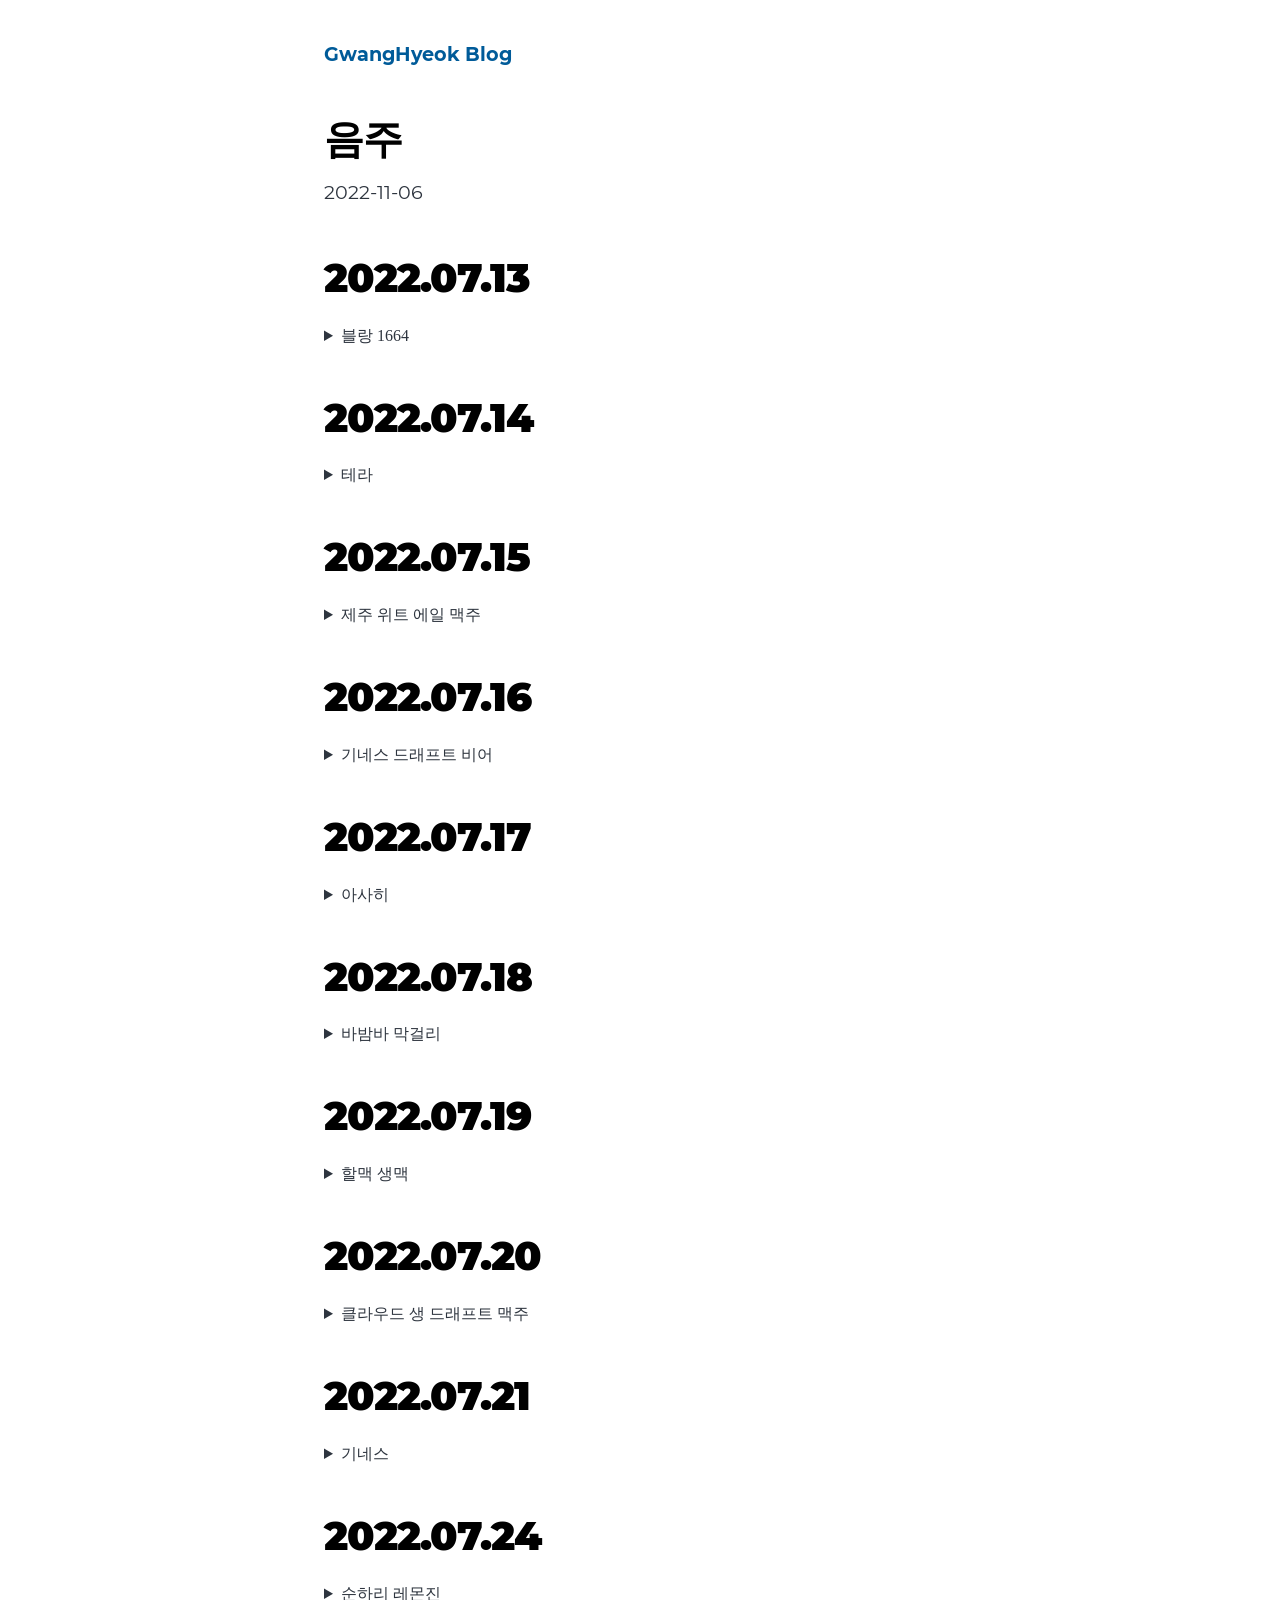
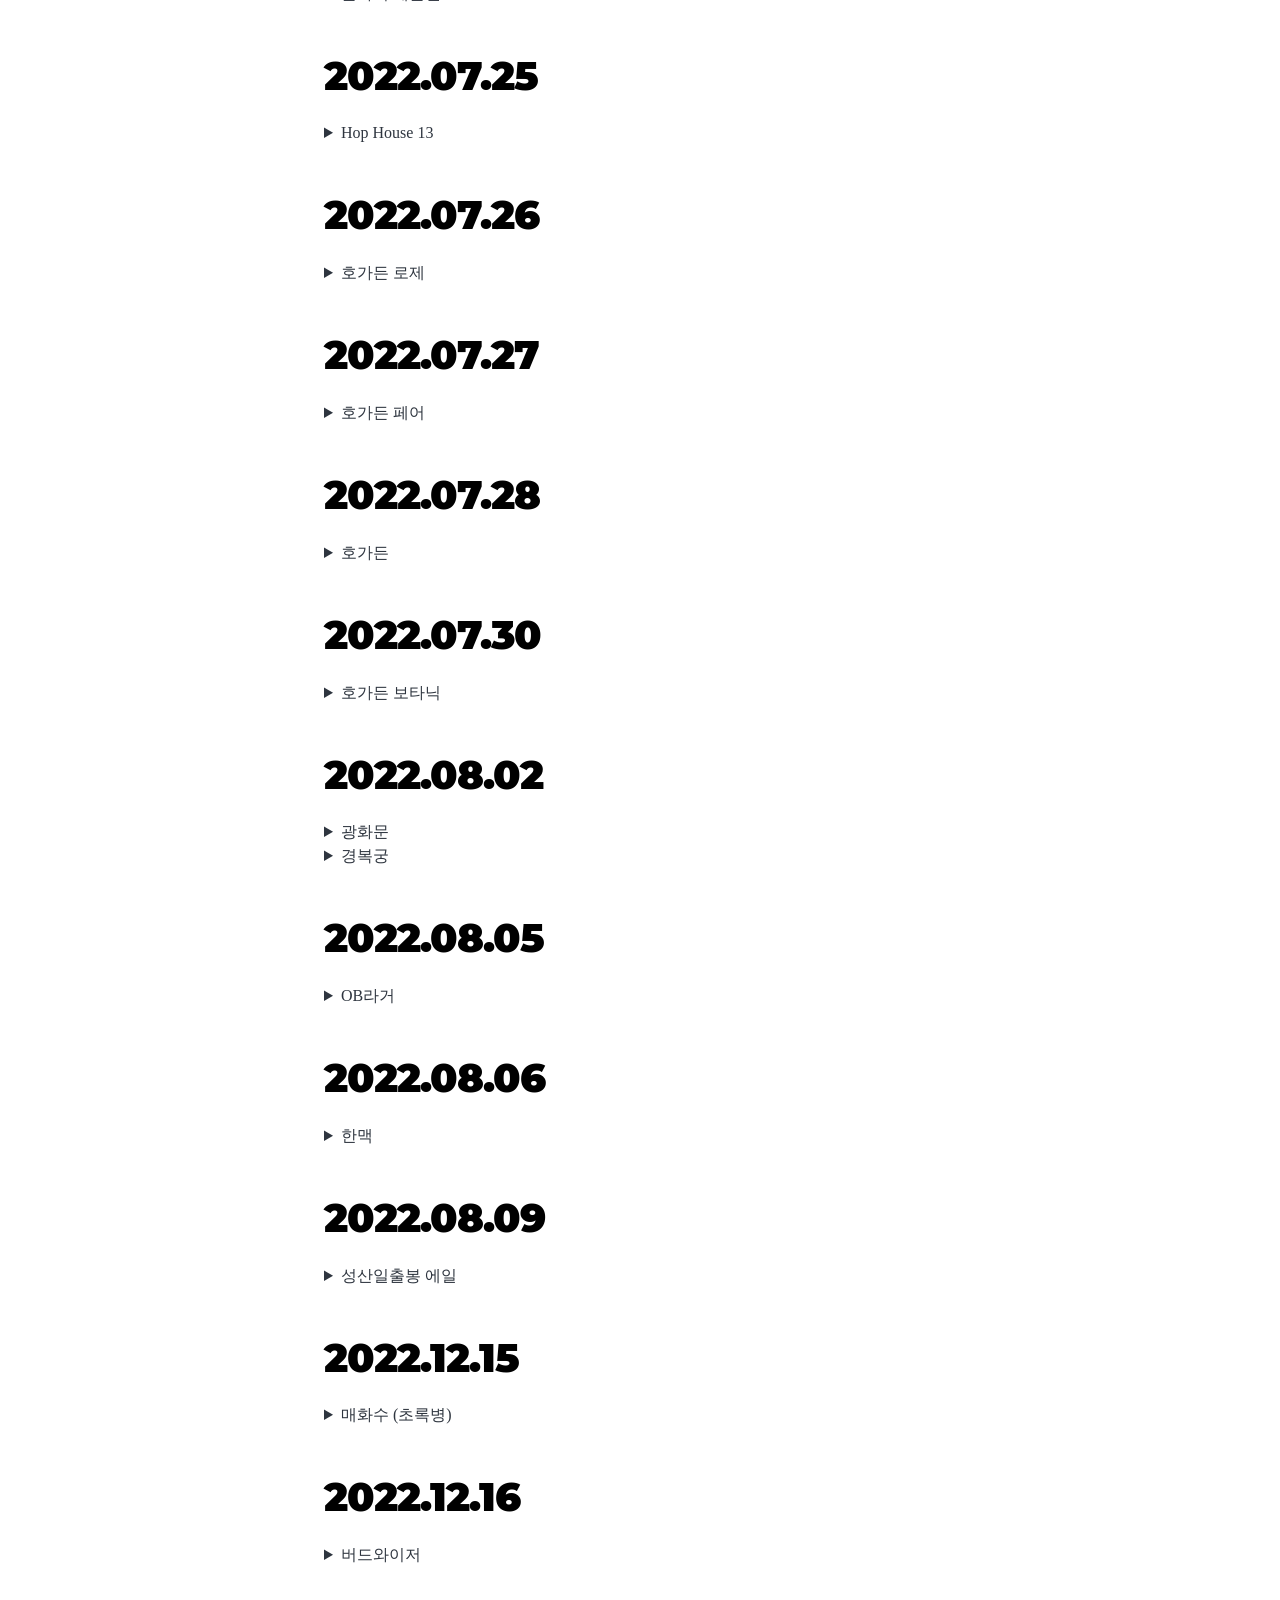
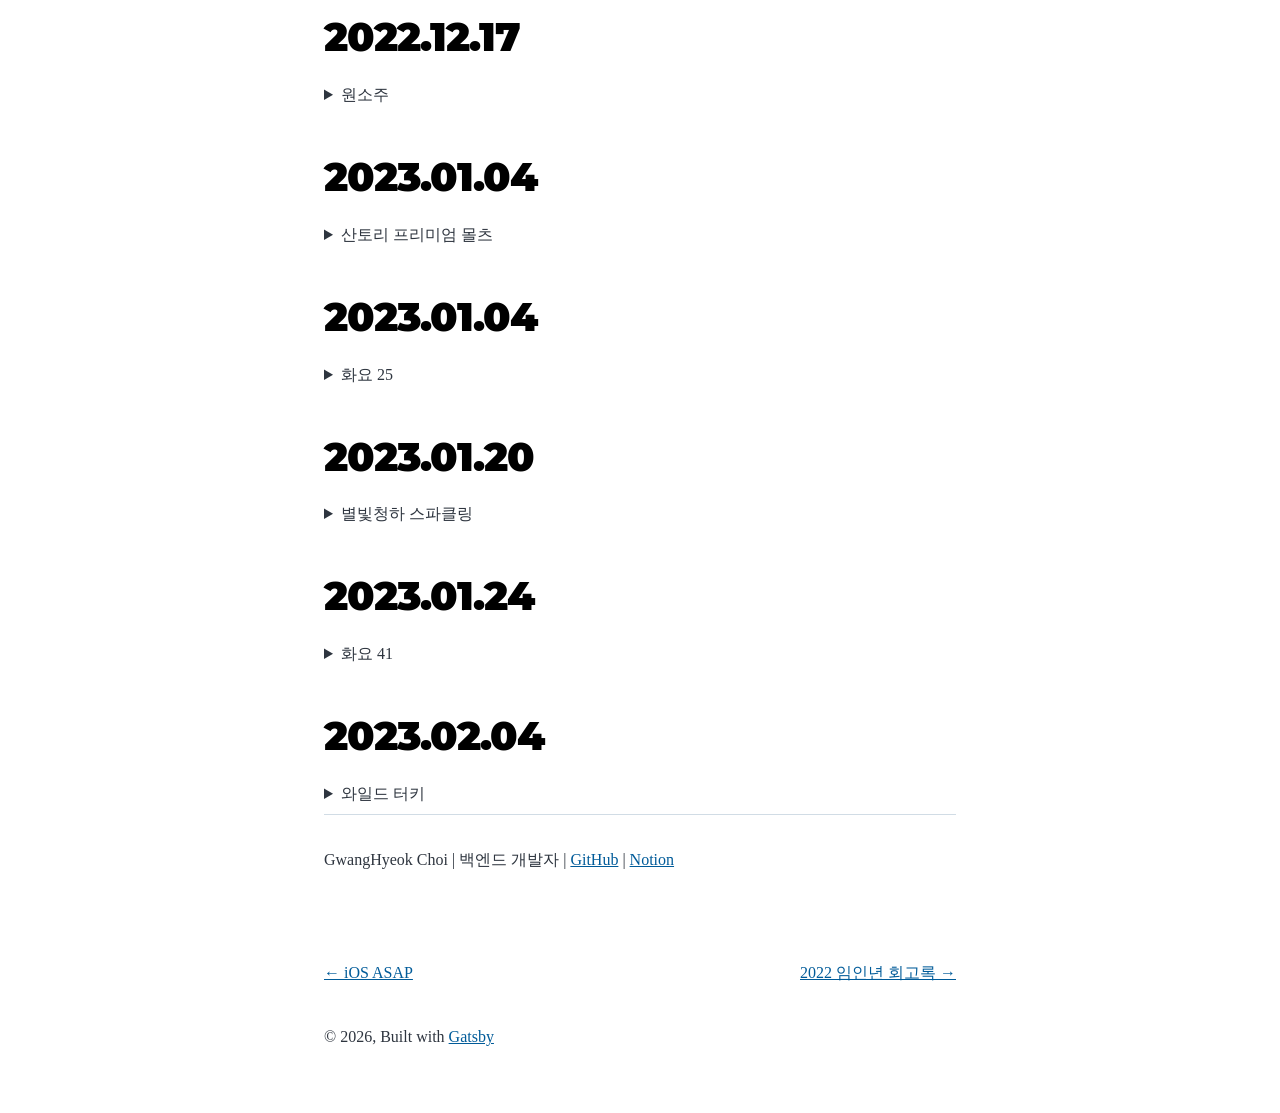
<file: beer/index.html>
<!DOCTYPE html><html lang="en"><head><meta charSet="utf-8"/><meta http-equiv="x-ua-compatible" content="ie=edge"/><meta name="viewport" content="width=device-width, initial-scale=1, shrink-to-fit=no"/><meta name="generator" content="Gatsby 4.25.8"/><meta name="description" content="다양한 종류의 술을 마셔보고 기록하는 페이지" data-gatsby-head="true"/><meta property="og:title" content="음주" data-gatsby-head="true"/><meta property="og:description" content="다양한 종류의 술을 마셔보고 기록하는 페이지" data-gatsby-head="true"/><meta property="og:type" content="website" data-gatsby-head="true"/><meta name="twitter:card" content="summary" data-gatsby-head="true"/><meta name="twitter:creator" content="" data-gatsby-head="true"/><meta name="twitter:title" content="음주" data-gatsby-head="true"/><meta name="twitter:description" content="다양한 종류의 술을 마셔보고 기록하는 페이지" data-gatsby-head="true"/><style data-href="/styles.d4eccd4d883ae755ecb1.css" data-identity="gatsby-global-css">@font-face{font-display:swap;font-family:Montserrat;font-style:normal;font-weight:100;src:local("Montserrat Thin "),local("Montserrat-Thin"),url(/static/montserrat-latin-100-8d7d79679b70dbe27172b6460e7a7910.woff2) format("woff2"),url(/static/montserrat-latin-100-ec38980a9e0119a379e2a9b3dbb1901a.woff) format("woff")}@font-face{font-display:swap;font-family:Montserrat;font-style:italic;font-weight:100;src:local("Montserrat Thin italic"),local("Montserrat-Thinitalic"),url(/static/montserrat-latin-100italic-e279051046ba1286706adc886cf1c96b.woff2) format("woff2"),url(/static/montserrat-latin-100italic-3b325a3173c8207435cd1b76e19bf501.woff) format("woff")}@font-face{font-display:swap;font-family:Montserrat;font-style:normal;font-weight:200;src:local("Montserrat Extra Light "),local("Montserrat-Extra Light"),url(/static/montserrat-latin-200-9d266fbbfa6cab7009bd56003b1eeb67.woff2) format("woff2"),url(/static/montserrat-latin-200-2d8ba08717110d27122e54c34b8a5798.woff) format("woff")}@font-face{font-display:swap;font-family:Montserrat;font-style:italic;font-weight:200;src:local("Montserrat Extra Light italic"),local("Montserrat-Extra Lightitalic"),url(/static/montserrat-latin-200italic-6e5b3756583bb2263eb062eae992735e.woff2) format("woff2"),url(/static/montserrat-latin-200italic-a0d6f343e4b536c582926255367a57da.woff) format("woff")}@font-face{font-display:swap;font-family:Montserrat;font-style:normal;font-weight:300;src:local("Montserrat Light "),local("Montserrat-Light"),url(/static/montserrat-latin-300-00b3e893aab5a8fd632d6342eb72551a.woff2) format("woff2"),url(/static/montserrat-latin-300-ea303695ceab35f17e7d062f30e0173b.woff) format("woff")}@font-face{font-display:swap;font-family:Montserrat;font-style:italic;font-weight:300;src:local("Montserrat Light italic"),local("Montserrat-Lightitalic"),url(/static/montserrat-latin-300italic-56f34ea368f6aedf89583d444bbcb227.woff2) format("woff2"),url(/static/montserrat-latin-300italic-54b0bf2c8c4c12ffafd803be2466a790.woff) format("woff")}@font-face{font-display:swap;font-family:Montserrat;font-style:normal;font-weight:400;src:local("Montserrat Regular "),local("Montserrat-Regular"),url(/static/montserrat-latin-400-b71748ae4f80ec8c014def4c5fa8688b.woff2) format("woff2"),url(/static/montserrat-latin-400-0659a9f4e90db5cf51b50d005bff1e41.woff) format("woff")}@font-face{font-display:swap;font-family:Montserrat;font-style:italic;font-weight:400;src:local("Montserrat Regular italic"),local("Montserrat-Regularitalic"),url(/static/montserrat-latin-400italic-6eed6b4cbb809c6efc7aa7ddad6dbe3e.woff2) format("woff2"),url(/static/montserrat-latin-400italic-7583622cfde30ae49086d18447ab28e7.woff) format("woff")}@font-face{font-display:swap;font-family:Montserrat;font-style:normal;font-weight:500;src:local("Montserrat Medium "),local("Montserrat-Medium"),url(/static/montserrat-latin-500-091b209546e16313fd4f4fc36090c757.woff2) format("woff2"),url(/static/montserrat-latin-500-edd311588712a96bbf435fad264fff62.woff) format("woff")}@font-face{font-display:swap;font-family:Montserrat;font-style:italic;font-weight:500;src:local("Montserrat Medium italic"),local("Montserrat-Mediumitalic"),url(/static/montserrat-latin-500italic-c90ced68b46050061d1a41842d6dfb43.woff2) format("woff2"),url(/static/montserrat-latin-500italic-5146cbfe02b1deea5dffea27a5f2f998.woff) format("woff")}@font-face{font-display:swap;font-family:Montserrat;font-style:normal;font-weight:600;src:local("Montserrat SemiBold "),local("Montserrat-SemiBold"),url(/static/montserrat-latin-600-0480d2f8a71f38db8633b84d8722e0c2.woff2) format("woff2"),url(/static/montserrat-latin-600-b77863a375260a05dd13f86a1cee598f.woff) format("woff")}@font-face{font-display:swap;font-family:Montserrat;font-style:italic;font-weight:600;src:local("Montserrat SemiBold italic"),local("Montserrat-SemiBolditalic"),url(/static/montserrat-latin-600italic-cf46ffb11f3a60d7df0567f8851a1d00.woff2) format("woff2"),url(/static/montserrat-latin-600italic-c4fcfeeb057724724097167e57bd7801.woff) format("woff")}@font-face{font-display:swap;font-family:Montserrat;font-style:normal;font-weight:700;src:local("Montserrat Bold "),local("Montserrat-Bold"),url(/static/montserrat-latin-700-7dbcc8a5ea2289d83f657c25b4be6193.woff2) format("woff2"),url(/static/montserrat-latin-700-99271a835e1cae8c76ef8bba99a8cc4e.woff) format("woff")}@font-face{font-display:swap;font-family:Montserrat;font-style:italic;font-weight:700;src:local("Montserrat Bold italic"),local("Montserrat-Bolditalic"),url(/static/montserrat-latin-700italic-c41ad6bdb4bd504a843d546d0a47958d.woff2) format("woff2"),url(/static/montserrat-latin-700italic-6779372f04095051c62ed36bc1dcc142.woff) format("woff")}@font-face{font-display:swap;font-family:Montserrat;font-style:normal;font-weight:800;src:local("Montserrat ExtraBold "),local("Montserrat-ExtraBold"),url(/static/montserrat-latin-800-db9a3e0ba7eaea32e5f55328ace6cf23.woff2) format("woff2"),url(/static/montserrat-latin-800-4e3c615967a2360f5db87d2f0fd2456f.woff) format("woff")}@font-face{font-display:swap;font-family:Montserrat;font-style:italic;font-weight:800;src:local("Montserrat ExtraBold italic"),local("Montserrat-ExtraBolditalic"),url(/static/montserrat-latin-800italic-bf45bfa14805969eda318973947bc42b.woff2) format("woff2"),url(/static/montserrat-latin-800italic-fe82abb0bcede51bf724254878e0c374.woff) format("woff")}@font-face{font-display:swap;font-family:Montserrat;font-style:normal;font-weight:900;src:local("Montserrat Black "),local("Montserrat-Black"),url(/static/montserrat-latin-900-e66c7edc609e24bacbb705175669d814.woff2) format("woff2"),url(/static/montserrat-latin-900-8211f418baeb8ec880b80ba3c682f957.woff) format("woff")}@font-face{font-display:swap;font-family:Montserrat;font-style:italic;font-weight:900;src:local("Montserrat Black italic"),local("Montserrat-Blackitalic"),url(/static/montserrat-latin-900italic-4454c775e48152c1a72510ceed3603e2.woff2) format("woff2"),url(/static/montserrat-latin-900italic-efcaa0f6a82ee0640b83a0916e6e8d68.woff) format("woff")}@font-face{font-display:swap;font-family:Merriweather;font-style:normal;font-weight:300;src:local("Merriweather Light "),local("Merriweather-Light"),url(/static/merriweather-latin-300-fc117160c69a8ea0851b26dd14748ee4.woff2) format("woff2"),url(/static/merriweather-latin-300-58b18067ebbd21fda77b67e73c241d3b.woff) format("woff")}@font-face{font-display:swap;font-family:Merriweather;font-style:italic;font-weight:300;src:local("Merriweather Light italic"),local("Merriweather-Lightitalic"),url(/static/merriweather-latin-300italic-fe29961474f8dbf77c0aa7b9a629e4bc.woff2) format("woff2"),url(/static/merriweather-latin-300italic-23c3f1f88683618a4fb8d265d33d383a.woff) format("woff")}@font-face{font-display:swap;font-family:Merriweather;font-style:normal;font-weight:400;src:local("Merriweather Regular "),local("Merriweather-Regular"),url(/static/merriweather-latin-400-d9479e8023bef9cbd9bf8d6eabd6bf36.woff2) format("woff2"),url(/static/merriweather-latin-400-040426f99ff6e00b86506452e0d1f10b.woff) format("woff")}@font-face{font-display:swap;font-family:Merriweather;font-style:italic;font-weight:400;src:local("Merriweather Regular italic"),local("Merriweather-Regularitalic"),url(/static/merriweather-latin-400italic-2de7bfeaf08fb03d4315d49947f062f7.woff2) format("woff2"),url(/static/merriweather-latin-400italic-79db67aca65f5285964ab332bd65f451.woff) format("woff")}@font-face{font-display:swap;font-family:Merriweather;font-style:normal;font-weight:700;src:local("Merriweather Bold "),local("Merriweather-Bold"),url(/static/merriweather-latin-700-4b08e01d805fa35d7bf777f1b24314ae.woff2) format("woff2"),url(/static/merriweather-latin-700-22fb8afba4ab1f093b6ef9e28a9b6e92.woff) format("woff")}@font-face{font-display:swap;font-family:Merriweather;font-style:italic;font-weight:700;src:local("Merriweather Bold italic"),local("Merriweather-Bolditalic"),url(/static/merriweather-latin-700italic-cd92541b177652fffb6e3b952f1c33f1.woff2) format("woff2"),url(/static/merriweather-latin-700italic-f87f3d87cea0dd0979bfc8ac9ea90243.woff) format("woff")}@font-face{font-display:swap;font-family:Merriweather;font-style:normal;font-weight:900;src:local("Merriweather Black "),local("Merriweather-Black"),url(/static/merriweather-latin-900-f813fc6a4bee46eda5224ac7ebf1b7be.woff2) format("woff2"),url(/static/merriweather-latin-900-5d4e42cb44410674acd99153d57df032.woff) format("woff")}@font-face{font-display:swap;font-family:Merriweather;font-style:italic;font-weight:900;src:local("Merriweather Black italic"),local("Merriweather-Blackitalic"),url(/static/merriweather-latin-900italic-b7901d85486871c1779c0e93ddd85656.woff2) format("woff2"),url(/static/merriweather-latin-900italic-9647f9fdab98756989a8a5550eb205c3.woff) format("woff")}


/*! normalize.css v8.0.1 | MIT License | github.com/necolas/normalize.css */html{-webkit-text-size-adjust:100%;line-height:1.15}body{margin:0}main{display:block}h1{font-size:2em;margin:.67em 0}hr{box-sizing:content-box;height:0;overflow:visible}pre{font-family:monospace,monospace;font-size:1em}a{background-color:transparent}abbr[title]{border-bottom:none;text-decoration:underline;-webkit-text-decoration:underline dotted;text-decoration:underline dotted}b,strong{font-weight:bolder}code,kbd,samp{font-family:monospace,monospace;font-size:1em}small{font-size:80%}sub,sup{font-size:75%;line-height:0;position:relative;vertical-align:baseline}sub{bottom:-.25em}sup{top:-.5em}img{border-style:none}button,input,optgroup,select,textarea{font-family:inherit;font-size:100%;line-height:1.15;margin:0}button,input{overflow:visible}button,select{text-transform:none}[type=button],[type=reset],[type=submit],button{-webkit-appearance:button}[type=button]::-moz-focus-inner,[type=reset]::-moz-focus-inner,[type=submit]::-moz-focus-inner,button::-moz-focus-inner{border-style:none;padding:0}[type=button]:-moz-focusring,[type=reset]:-moz-focusring,[type=submit]:-moz-focusring,button:-moz-focusring{outline:1px dotted ButtonText}fieldset{padding:.35em .75em .625em}legend{box-sizing:border-box;color:inherit;display:table;max-width:100%;padding:0;white-space:normal}progress{vertical-align:baseline}textarea{overflow:auto}[type=checkbox],[type=radio]{box-sizing:border-box;padding:0}[type=number]::-webkit-inner-spin-button,[type=number]::-webkit-outer-spin-button{height:auto}[type=search]{-webkit-appearance:textfield;outline-offset:-2px}[type=search]::-webkit-search-decoration{-webkit-appearance:none}::-webkit-file-upload-button{-webkit-appearance:button;font:inherit}details{display:block}summary{display:list-item}[hidden]{display:none}:root{--maxWidth-none:"none";--maxWidth-xs:20rem;--maxWidth-sm:24rem;--maxWidth-md:28rem;--maxWidth-lg:32rem;--maxWidth-xl:36rem;--maxWidth-2xl:42rem;--maxWidth-3xl:48rem;--maxWidth-4xl:56rem;--maxWidth-full:"100%";--maxWidth-wrapper:var(--maxWidth-2xl);--spacing-px:"1px";--spacing-0:0;--spacing-1:0.25rem;--spacing-2:0.5rem;--spacing-3:0.75rem;--spacing-4:1rem;--spacing-5:1.25rem;--spacing-6:1.5rem;--spacing-8:2rem;--spacing-10:2.5rem;--spacing-12:3rem;--spacing-16:4rem;--spacing-20:5rem;--spacing-24:6rem;--spacing-32:8rem;--fontFamily-sans:Montserrat,system-ui,-apple-system,BlinkMacSystemFont,"Segoe UI",Roboto,"Helvetica Neue",Arial,"Noto Sans",sans-serif,"Apple Color Emoji","Segoe UI Emoji","Segoe UI Symbol","Noto Color Emoji";--fontFamily-serif:"Noto Sans" Times,serif;--font-body:var(--fontFamily-serif);--font-heading:var(--fontFamily-sans);--fontWeight-normal:400;--fontWeight-medium:500;--fontWeight-semibold:600;--fontWeight-bold:700;--fontWeight-extrabold:800;--fontWeight-black:900;--fontSize-root:16px;--lineHeight-none:1;--lineHeight-tight:1.1;--lineHeight-normal:1.5;--lineHeight-relaxed:1.625;--fontSize-0:0.833rem;--fontSize-1:1rem;--fontSize-2:1.2rem;--fontSize-3:1.44rem;--fontSize-4:1.728rem;--fontSize-5:2.074rem;--fontSize-6:2.488rem;--fontSize-7:2.986rem;--color-primary:#005b99;--color-text:#2e353f;--color-text-light:#4f5969;--color-heading:#1a202c;--color-heading-black:#000;--color-accent:#d1dce5}*,:after,:before{box-sizing:border-box}html{-webkit-font-smoothing:antialiased;-moz-osx-font-smoothing:grayscale;font-size:var(--fontSize-root);line-height:var(--lineHeight-normal)}body{color:var(--color-text);font-family:var(--font-body);font-size:var(--fontSize-1)}footer{padding:var(--spacing-6) var(--spacing-0)}hr{background:var(--color-accent);border:0;height:1px}h1,h2,h3,h4,h5,h6{font-family:var(--font-heading);letter-spacing:-.025em;line-height:var(--lineHeight-tight);margin-bottom:var(--spacing-6);margin-top:var(--spacing-12)}h2,h3,h4,h5,h6{color:var(--color-heading);font-weight:var(--fontWeight-bold)}h1{color:var(--color-heading-black);font-size:var(--fontSize-6);font-weight:var(--fontWeight-black)}h2{font-size:var(--fontSize-5)}h3{font-size:var(--fontSize-4)}h4{font-size:var(--fontSize-3)}h5{font-size:var(--fontSize-2)}h6{font-size:var(--fontSize-1)}h1>a,h2>a,h3>a,h4>a,h5>a,h6>a{color:inherit;text-decoration:none}p{--baseline-multiplier:0.179;--x-height-multiplier:0.35;line-height:var(--lineHeight-relaxed);margin:var(--spacing-0) var(--spacing-0) var(--spacing-8) var(--spacing-0)}ol,p,ul{padding:var(--spacing-0)}ol,ul{list-style-image:none;list-style-position:outside;margin-bottom:var(--spacing-8);margin-left:var(--spacing-0);margin-right:var(--spacing-0)}ol li,ul li{padding-left:var(--spacing-0)}li>p,ol li,ul li{margin-bottom:calc(var(--spacing-8)/2)}li :last-child{margin-bottom:var(--spacing-0)}li>ul{margin-left:var(--spacing-8);margin-top:calc(var(--spacing-8)/2)}blockquote{border-left:var(--spacing-1) solid var(--color-primary);color:var(--color-text-light);font-size:var(--fontSize-2);font-style:italic;margin-bottom:var(--spacing-8);margin-left:calc(var(--spacing-6)*-1);margin-right:var(--spacing-8);padding:var(--spacing-0) var(--spacing-0) var(--spacing-0) var(--spacing-6)}blockquote>:last-child{margin-bottom:var(--spacing-0)}blockquote>ol,blockquote>ul{list-style-position:inside}table{border-collapse:collapse;border-spacing:.25rem;margin-bottom:var(--spacing-8);width:100%}table thead tr th{border-bottom:1px solid var(--color-accent)}a{color:var(--color-primary)}a:focus,a:hover{text-decoration:none}.global-wrapper{margin:var(--spacing-0) auto;max-width:var(--maxWidth-wrapper);padding:var(--spacing-10) var(--spacing-5)}.global-wrapper[data-is-root-path=true] .bio{margin-bottom:var(--spacing-20)}.global-header{margin-bottom:var(--spacing-12)}.main-heading{font-size:var(--fontSize-7);margin:0}.post-list-item{margin-bottom:var(--spacing-8);margin-top:var(--spacing-8)}.post-list-item p{margin-bottom:var(--spacing-0)}.post-list-item h2{color:var(--color-primary);font-size:var(--fontSize-4);margin-bottom:var(--spacing-2);margin-top:var(--spacing-0)}.post-list-item header{margin-bottom:var(--spacing-4)}.header-link-home{font-family:var(--font-heading);font-size:var(--fontSize-2);font-weight:var(--fontWeight-bold);text-decoration:none}.bio{display:flex;margin-bottom:var(--spacing-16)}.bio p,.bio-avatar{margin-bottom:var(--spacing-0)}.bio-avatar{border-radius:100%;margin-right:var(--spacing-4);min-width:50px}.blog-post header h1{margin:var(--spacing-0) var(--spacing-0) var(--spacing-4) var(--spacing-0)}.blog-post header p{font-family:var(--font-heading);font-size:var(--fontSize-2)}.blog-post-nav ul{margin:var(--spacing-0)}.gatsby-highlight{margin-bottom:var(--spacing-8)}@media (max-width:42rem){blockquote{margin-left:var(--spacing-0);padding:var(--spacing-0) var(--spacing-0) var(--spacing-0) var(--spacing-4)}ol,ul{list-style-position:inside}}code[class*=language-],pre[class*=language-]{word-wrap:normal;background:none;color:#000;font-family:Consolas,Monaco,Andale Mono,Ubuntu Mono,monospace;font-size:1em;-webkit-hyphens:none;hyphens:none;line-height:1.5;tab-size:4;text-align:left;text-shadow:0 1px #fff;white-space:pre;word-break:normal;word-spacing:normal}code[class*=language-] ::selection,code[class*=language-]::selection,pre[class*=language-] ::selection,pre[class*=language-]::selection{background:#b3d4fc;text-shadow:none}@media print{code[class*=language-],pre[class*=language-]{text-shadow:none}}pre[class*=language-]{margin:.5em 0;overflow:auto;padding:1em}:not(pre)>code[class*=language-],pre[class*=language-]{background:#f5f2f0}:not(pre)>code[class*=language-]{border-radius:.3em;padding:.1em;white-space:normal}.token.cdata,.token.comment,.token.doctype,.token.prolog{color:#708090}.token.punctuation{color:#999}.token.namespace{opacity:.7}.token.boolean,.token.constant,.token.deleted,.token.number,.token.property,.token.symbol,.token.tag{color:#905}.token.attr-name,.token.builtin,.token.char,.token.inserted,.token.selector,.token.string{color:#690}.language-css .token.string,.style .token.string,.token.entity,.token.operator,.token.url{background:hsla(0,0%,100%,.5);color:#9a6e3a}.token.atrule,.token.attr-value,.token.keyword{color:#07a}.token.class-name,.token.function{color:#dd4a68}.token.important,.token.regex,.token.variable{color:#e90}.token.bold,.token.important{font-weight:700}.token.italic{font-style:italic}.token.entity{cursor:help}@font-face{font-display:swap;font-family:Nanum Gothic;font-style:normal;font-weight:400;src:url(/static/nanum-gothic-0-400-normal-2b89c86f072181acf23c88a35859398a.woff2) format("woff2"),url(/static/nanum-gothic-all-400-normal-c38c5ee946f4cd6bcfeb8f7122422fbb.woff) format("woff");unicode-range:u+f9ca-fa0b,u+ff03-ff05,u+ff07,u+ff0a-ff0b,u+ff0d-ff19,u+ff1b,u+ff1d,u+ff20-ff5b,u+ff5d,u+ffe0-ffe3,u+ffe5-ffe6}@font-face{font-display:swap;font-family:Nanum Gothic;font-style:normal;font-weight:400;src:url(/static/nanum-gothic-1-400-normal-5102243886f7bcc86f58a353df2a5707.woff2) format("woff2"),url(/static/nanum-gothic-all-400-normal-c38c5ee946f4cd6bcfeb8f7122422fbb.woff) format("woff");unicode-range:u+f92f-f980,u+f982-f9c9}@font-face{font-display:swap;font-family:Nanum Gothic;font-style:normal;font-weight:400;src:url(/static/nanum-gothic-2-400-normal-d15975d45256c17c1ceecb5e1ec32a9f.woff2) format("woff2"),url(/static/nanum-gothic-all-400-normal-c38c5ee946f4cd6bcfeb8f7122422fbb.woff) format("woff");unicode-range:u+d723-d728,u+d72a-d733,u+d735-d748,u+d74a-d74f,u+d752-d753,u+d755-d757,u+d75a-d75f,u+d762-d764,u+d766-d768,u+d76a-d76b,u+d76d-d76f,u+d771-d787,u+d789-d78b,u+d78d-d78f,u+d791-d797,u+d79a,u+d79c,u+d79e-d7a3,u+f900-f909,u+f90b-f92e}@font-face{font-display:swap;font-family:Nanum Gothic;font-style:normal;font-weight:400;src:url(/static/nanum-gothic-3-400-normal-63353c07ac565248d262797b32c4f296.woff2) format("woff2"),url(/static/nanum-gothic-all-400-normal-c38c5ee946f4cd6bcfeb8f7122422fbb.woff) format("woff");unicode-range:u+d679-d68b,u+d68e-d69e,u+d6a0,u+d6a2-d6a7,u+d6a9-d6c3,u+d6c6-d6c7,u+d6c9-d6cb,u+d6cd-d6d3,u+d6d5-d6d6,u+d6d8-d6e3,u+d6e5-d6e7,u+d6e9-d6fb,u+d6fd-d717,u+d719-d71f,u+d721-d722}@font-face{font-display:swap;font-family:Nanum Gothic;font-style:normal;font-weight:400;src:url(/static/nanum-gothic-4-400-normal-1b11dd29aa82dba6c408503c236b10d1.woff2) format("woff2"),url(/static/nanum-gothic-all-400-normal-c38c5ee946f4cd6bcfeb8f7122422fbb.woff) format("woff");unicode-range:u+d5bc-d5c7,u+d5ca-d5cb,u+d5cd-d5cf,u+d5d1-d5d7,u+d5d9-d5da,u+d5dc,u+d5de-d5e3,u+d5e6-d5e7,u+d5e9-d5eb,u+d5ed-d5f6,u+d5f8,u+d5fa-d5ff,u+d602-d603,u+d605-d607,u+d609-d60f,u+d612-d613,u+d616-d61b,u+d61d-d637,u+d63a-d63b,u+d63d-d63f,u+d641-d647,u+d64a-d64c,u+d64e-d653,u+d656-d657,u+d659-d65b,u+d65d-d666,u+d668,u+d66a-d678}@font-face{font-display:swap;font-family:Nanum Gothic;font-style:normal;font-weight:400;src:url(/static/nanum-gothic-5-400-normal-d6964ee2e7ae533a0611361012a06006.woff2) format("woff2"),url(/static/nanum-gothic-all-400-normal-c38c5ee946f4cd6bcfeb8f7122422fbb.woff) format("woff");unicode-range:u+d507,u+d509-d50b,u+d50d-d513,u+d515-d53b,u+d53e-d53f,u+d541-d543,u+d545-d54c,u+d54e,u+d550,u+d552-d557,u+d55a-d55b,u+d55d-d55f,u+d561-d564,u+d566-d567,u+d56a,u+d56c,u+d56e-d573,u+d576-d577,u+d579-d583,u+d585-d586,u+d58a-d5a4,u+d5a6-d5bb}@font-face{font-display:swap;font-family:Nanum Gothic;font-style:normal;font-weight:400;src:url(/static/nanum-gothic-6-400-normal-5f0ef73b60799bda1c83b016c8f6a921.woff2) format("woff2"),url(/static/nanum-gothic-all-400-normal-c38c5ee946f4cd6bcfeb8f7122422fbb.woff) format("woff");unicode-range:u+d464-d477,u+d47a-d47b,u+d47d-d47f,u+d481-d487,u+d489-d48a,u+d48c,u+d48e-d4e7,u+d4e9-d503,u+d505-d506}@font-face{font-display:swap;font-family:Nanum Gothic;font-style:normal;font-weight:400;src:url(/static/nanum-gothic-7-400-normal-93a2e3911fba125156a16c9d40616909.woff2) format("woff2"),url(/static/nanum-gothic-all-400-normal-c38c5ee946f4cd6bcfeb8f7122422fbb.woff) format("woff");unicode-range:u+d3bf-d3c7,u+d3ca-d3cf,u+d3d1-d3eb,u+d3ee-d3ef,u+d3f1-d3f3,u+d3f5-d3fb,u+d3fd-d400,u+d402-d45b,u+d45d-d463}@font-face{font-display:swap;font-family:Nanum Gothic;font-style:normal;font-weight:400;src:url(/static/nanum-gothic-8-400-normal-b3f7d30bf99ca4afa19bd347fe43f911.woff2) format("woff2"),url(/static/nanum-gothic-all-400-normal-c38c5ee946f4cd6bcfeb8f7122422fbb.woff) format("woff");unicode-range:u+d2ff,u+d302-d304,u+d306-d30b,u+d30f,u+d311-d313,u+d315-d31b,u+d31e,u+d322-d324,u+d326-d327,u+d32a-d32b,u+d32d-d32f,u+d331-d337,u+d339-d33c,u+d33e-d37b,u+d37e-d37f,u+d381-d383,u+d385-d38b,u+d38e-d390,u+d392-d397,u+d39a-d39b,u+d39d-d39f,u+d3a1-d3a7,u+d3a9-d3aa,u+d3ac,u+d3ae-d3b3,u+d3b5-d3b7,u+d3b9-d3bb,u+d3bd-d3be}@font-face{font-display:swap;font-family:Nanum Gothic;font-style:normal;font-weight:400;src:url(/static/nanum-gothic-9-400-normal-befaa8289d3df2697a3868b34278dcc9.woff2) format("woff2"),url(/static/nanum-gothic-all-400-normal-c38c5ee946f4cd6bcfeb8f7122422fbb.woff) format("woff");unicode-range:u+d257-d27f,u+d281-d29b,u+d29d-d29f,u+d2a1-d2ab,u+d2ad-d2b7,u+d2ba-d2bb,u+d2bd-d2bf,u+d2c1-d2c7,u+d2c9-d2ef,u+d2f2-d2f3,u+d2f5-d2f7,u+d2f9-d2fe}@font-face{font-display:swap;font-family:Nanum Gothic;font-style:normal;font-weight:400;src:url(/static/nanum-gothic-10-400-normal-5ffb5352b44639784ef4f956d1e5ffae.woff2) format("woff2"),url(/static/nanum-gothic-all-400-normal-c38c5ee946f4cd6bcfeb8f7122422fbb.woff) format("woff");unicode-range:u+d1b4,u+d1b6-d1f3,u+d1f5-d22b,u+d22e-d22f,u+d231-d233,u+d235-d23b,u+d23d-d240,u+d242-d256}@font-face{font-display:swap;font-family:Nanum Gothic;font-style:normal;font-weight:400;src:url(/static/nanum-gothic-11-400-normal-1da756d011d65f9e77607e12286beafe.woff2) format("woff2"),url(/static/nanum-gothic-all-400-normal-c38c5ee946f4cd6bcfeb8f7122422fbb.woff) format("woff");unicode-range:u+d105-d12f,u+d132-d133,u+d135-d137,u+d139-d13f,u+d141-d142,u+d144,u+d146-d14b,u+d14e-d14f,u+d151-d153,u+d155-d15b,u+d15e-d187,u+d189-d19f,u+d1a2-d1a3,u+d1a5-d1a7,u+d1a9-d1af,u+d1b2-d1b3}@font-face{font-display:swap;font-family:Nanum Gothic;font-style:normal;font-weight:400;src:url(/static/nanum-gothic-12-400-normal-aeb04d2c5af922ad1cbb4d64c2f31296.woff2) format("woff2"),url(/static/nanum-gothic-all-400-normal-c38c5ee946f4cd6bcfeb8f7122422fbb.woff) format("woff");unicode-range:u+d04b-d04f,u+d051-d057,u+d059-d06b,u+d06d-d06f,u+d071-d073,u+d075-d07b,u+d07e-d0a3,u+d0a6-d0a7,u+d0a9-d0ab,u+d0ad-d0b3,u+d0b6,u+d0b8,u+d0ba-d0bf,u+d0c2-d0c3,u+d0c5-d0c7,u+d0c9-d0cf,u+d0d2,u+d0d6-d0db,u+d0de-d0df,u+d0e1-d0e3,u+d0e5-d0eb,u+d0ee-d0f0,u+d0f2-d104}@font-face{font-display:swap;font-family:Nanum Gothic;font-style:normal;font-weight:400;src:url(/static/nanum-gothic-13-400-normal-a9fb58bc7efaf2084ccbcbde81c0b93f.woff2) format("woff2"),url(/static/nanum-gothic-all-400-normal-c38c5ee946f4cd6bcfeb8f7122422fbb.woff) format("woff");unicode-range:u+cfa2-cfc3,u+cfc5-cfdf,u+cfe2-cfe3,u+cfe5-cfe7,u+cfe9-cff4,u+cff6-cffb,u+cffd-cfff,u+d001-d003,u+d005-d017,u+d019-d033,u+d036-d037,u+d039-d03b,u+d03d-d04a}@font-face{font-display:swap;font-family:Nanum Gothic;font-style:normal;font-weight:400;src:url(/static/nanum-gothic-14-400-normal-edff162c0b26a25619bcb03f51f42720.woff2) format("woff2"),url(/static/nanum-gothic-all-400-normal-c38c5ee946f4cd6bcfeb8f7122422fbb.woff) format("woff");unicode-range:u+cef0-cef3,u+cef6,u+cef9-ceff,u+cf01-cf03,u+cf05-cf07,u+cf09-cf0f,u+cf11-cf12,u+cf14-cf1b,u+cf1d-cf1f,u+cf21-cf2f,u+cf31-cf53,u+cf56-cf57,u+cf59-cf5b,u+cf5d-cf63,u+cf66,u+cf68,u+cf6a-cf6f,u+cf71-cf84,u+cf86-cf8b,u+cf8d-cfa1}@font-face{font-display:swap;font-family:Nanum Gothic;font-style:normal;font-weight:400;src:url(/static/nanum-gothic-15-400-normal-de07c845c6cfe5d0a50ac5e23b3b447f.woff2) format("woff2"),url(/static/nanum-gothic-all-400-normal-c38c5ee946f4cd6bcfeb8f7122422fbb.woff) format("woff");unicode-range:u+ce3c-ce57,u+ce5a-ce5b,u+ce5d-ce5f,u+ce61-ce67,u+ce6a,u+ce6c,u+ce6e-ce73,u+ce76-ce77,u+ce79-ce7b,u+ce7d-ce83,u+ce85-ce88,u+ce8a-ce8f,u+ce91-ce93,u+ce95-ce97,u+ce99-ce9f,u+cea2,u+cea4-ceab,u+cead-cee3,u+cee6-cee7,u+cee9-ceeb,u+ceed-ceef}@font-face{font-display:swap;font-family:Nanum Gothic;font-style:normal;font-weight:400;src:url(/static/nanum-gothic-16-400-normal-96e81a087d4b2e545a1c9e1063c84426.woff2) format("woff2"),url(/static/nanum-gothic-all-400-normal-c38c5ee946f4cd6bcfeb8f7122422fbb.woff) format("woff");unicode-range:u+cd92-cd93,u+cd96-cd97,u+cd99-cd9b,u+cd9d-cda3,u+cda6-cda8,u+cdaa-cdaf,u+cdb1-cdc3,u+cdc5-cdcb,u+cdcd-cde7,u+cde9-ce03,u+ce05-ce1f,u+ce22-ce34,u+ce36-ce3b}@font-face{font-display:swap;font-family:Nanum Gothic;font-style:normal;font-weight:400;src:url(/static/nanum-gothic-17-400-normal-b91dd371594f83cd1470cd60f0e8246b.woff2) format("woff2"),url(/static/nanum-gothic-all-400-normal-c38c5ee946f4cd6bcfeb8f7122422fbb.woff) format("woff");unicode-range:u+ccef-cd07,u+cd0a-cd0b,u+cd0d-cd1a,u+cd1c,u+cd1e-cd2b,u+cd2d-cd5b,u+cd5d-cd77,u+cd79-cd91}@font-face{font-display:swap;font-family:Nanum Gothic;font-style:normal;font-weight:400;src:url(/static/nanum-gothic-18-400-normal-e00570c672662e22e2bfe37f225a6e83.woff2) format("woff2"),url(/static/nanum-gothic-all-400-normal-c38c5ee946f4cd6bcfeb8f7122422fbb.woff) format("woff");unicode-range:u+cc3f-cc43,u+cc46-cc47,u+cc49-cc4b,u+cc4d-cc53,u+cc55-cc58,u+cc5a-cc5f,u+cc61-cc97,u+cc9a-cc9b,u+cc9d-cc9f,u+cca1-cca7,u+ccaa,u+ccac,u+ccae-ccb3,u+ccb6-ccb7,u+ccb9-ccbb,u+ccbd-cccf,u+ccd1-cce3,u+cce5-ccee}@font-face{font-display:swap;font-family:Nanum Gothic;font-style:normal;font-weight:400;src:url(/static/nanum-gothic-19-400-normal-d5a917408c7b91a01f42f45eb42925b6.woff2) format("woff2"),url(/static/nanum-gothic-all-400-normal-c38c5ee946f4cd6bcfeb8f7122422fbb.woff) format("woff");unicode-range:u+cb91-cbd3,u+cbd5-cbe3,u+cbe5-cc0b,u+cc0e-cc0f,u+cc11-cc13,u+cc15-cc1b,u+cc1d-cc20,u+cc23-cc27,u+cc2a-cc2b,u+cc2d,u+cc2f,u+cc31-cc37,u+cc3a,u+cc3c}@font-face{font-display:swap;font-family:Nanum Gothic;font-style:normal;font-weight:400;src:url(/static/nanum-gothic-20-400-normal-fab31784bf5dd9fada25a1c7911abfbe.woff2) format("woff2"),url(/static/nanum-gothic-all-400-normal-c38c5ee946f4cd6bcfeb8f7122422fbb.woff) format("woff");unicode-range:u+caf4-cb47,u+cb4a-cb90}@font-face{font-display:swap;font-family:Nanum Gothic;font-style:normal;font-weight:400;src:url(/static/nanum-gothic-21-400-normal-b327bf410c7fb2f347d1eacbab4ef2fc.woff2) format("woff2"),url(/static/nanum-gothic-all-400-normal-c38c5ee946f4cd6bcfeb8f7122422fbb.woff) format("woff");unicode-range:u+ca4a-ca4b,u+ca4e-ca4f,u+ca51-ca53,u+ca55-ca5b,u+ca5d-ca60,u+ca62-ca83,u+ca85-cabb,u+cabe-cabf,u+cac1-cac3,u+cac5-cacb,u+cacd-cad0,u+cad2,u+cad4-cad8,u+cada-caf3}@font-face{font-display:swap;font-family:Nanum Gothic;font-style:normal;font-weight:400;src:url(/static/nanum-gothic-22-400-normal-55984f4c1c0af12c7ff788160494b332.woff2) format("woff2"),url(/static/nanum-gothic-all-400-normal-c38c5ee946f4cd6bcfeb8f7122422fbb.woff) format("woff");unicode-range:u+c996-c997,u+c99a-c99c,u+c99e-c9bf,u+c9c2-c9c3,u+c9c5-c9c7,u+c9c9-c9cf,u+c9d2,u+c9d4,u+c9d7-c9d8,u+c9db,u+c9de-c9df,u+c9e1-c9e3,u+c9e5-c9e6,u+c9e8-c9eb,u+c9ee-c9f0,u+c9f2-c9f7,u+c9f9-ca0b,u+ca0d-ca28,u+ca2a-ca49}@font-face{font-display:swap;font-family:Nanum Gothic;font-style:normal;font-weight:400;src:url(/static/nanum-gothic-23-400-normal-d0fa74f693fb61d81187f2d9d5b4ad35.woff2) format("woff2"),url(/static/nanum-gothic-all-400-normal-c38c5ee946f4cd6bcfeb8f7122422fbb.woff) format("woff");unicode-range:u+c8e9-c8f4,u+c8f6-c8fb,u+c8fe-c8ff,u+c901-c903,u+c905-c90b,u+c90e-c910,u+c912-c917,u+c919-c92b,u+c92d-c94f,u+c951-c953,u+c955-c96b,u+c96d-c973,u+c975-c987,u+c98a-c98b,u+c98d-c98f,u+c991-c995}@font-face{font-display:swap;font-family:Nanum Gothic;font-style:normal;font-weight:400;src:url(/static/nanum-gothic-24-400-normal-73ce97e401f92c903acab3ad32c0ad02.woff2) format("woff2"),url(/static/nanum-gothic-all-400-normal-c38c5ee946f4cd6bcfeb8f7122422fbb.woff) format("woff");unicode-range:u+c841-c84b,u+c84d-c86f,u+c872-c873,u+c875-c877,u+c879-c87f,u+c882-c884,u+c887-c88a,u+c88d-c8c3,u+c8c5-c8df,u+c8e1-c8e8}@font-face{font-display:swap;font-family:Nanum Gothic;font-style:normal;font-weight:400;src:url(/static/nanum-gothic-25-400-normal-462962722b7afab89db172c12e044dc2.woff2) format("woff2"),url(/static/nanum-gothic-all-400-normal-c38c5ee946f4cd6bcfeb8f7122422fbb.woff) format("woff");unicode-range:u+c779-c77b,u+c77e-c782,u+c786,u+c78b,u+c78d,u+c78f,u+c792-c793,u+c795,u+c797,u+c799-c79f,u+c7a2,u+c7a7-c7ab,u+c7ae-c7bb,u+c7bd-c7c0,u+c7c2-c7c7,u+c7c9-c7dc,u+c7de-c7ff,u+c802-c803,u+c805-c807,u+c809,u+c80b-c80f,u+c812,u+c814,u+c817-c81b,u+c81e-c81f,u+c821-c823,u+c825-c82e,u+c830-c837,u+c839-c83b,u+c83d-c840}@font-face{font-display:swap;font-family:Nanum Gothic;font-style:normal;font-weight:400;src:url(/static/nanum-gothic-26-400-normal-469974767401e8a7bb242526f1b0a188.woff2) format("woff2"),url(/static/nanum-gothic-all-400-normal-c38c5ee946f4cd6bcfeb8f7122422fbb.woff) format("woff");unicode-range:u+c6bb-c6bf,u+c6c2,u+c6c4,u+c6c6-c6cb,u+c6ce-c6cf,u+c6d1-c6d3,u+c6d5-c6db,u+c6dd-c6df,u+c6e1-c6e7,u+c6e9-c6eb,u+c6ed-c6ef,u+c6f1-c6f8,u+c6fa-c703,u+c705-c707,u+c709-c70b,u+c70d-c716,u+c718,u+c71a-c71f,u+c722-c723,u+c725-c727,u+c729-c734,u+c736-c73b,u+c73e-c73f,u+c741-c743,u+c745-c74b,u+c74e-c750,u+c752-c757,u+c759-c773,u+c776-c777}@font-face{font-display:swap;font-family:Nanum Gothic;font-style:normal;font-weight:400;src:url(/static/nanum-gothic-27-400-normal-66abb46b35e4916b3e95f53f5b976669.woff2) format("woff2"),url(/static/nanum-gothic-all-400-normal-c38c5ee946f4cd6bcfeb8f7122422fbb.woff) format("woff");unicode-range:u+c5f5-c5fb,u+c5fe,u+c602-c605,u+c607,u+c609-c60f,u+c611-c61a,u+c61c-c623,u+c626-c627,u+c629-c62b,u+c62d,u+c62f-c632,u+c636,u+c638,u+c63a-c63f,u+c642-c643,u+c645-c647,u+c649-c652,u+c656-c65b,u+c65d-c65f,u+c661-c663,u+c665-c677,u+c679-c67b,u+c67d-c693,u+c696-c697,u+c699-c69b,u+c69d-c6a3,u+c6a6,u+c6a8,u+c6aa-c6af,u+c6b2-c6b3,u+c6b5-c6b7,u+c6b9-c6ba}@font-face{font-display:swap;font-family:Nanum Gothic;font-style:normal;font-weight:400;src:url(/static/nanum-gothic-28-400-normal-47f800e5c4c10c60c7386f7c623567b0.woff2) format("woff2"),url(/static/nanum-gothic-all-400-normal-c38c5ee946f4cd6bcfeb8f7122422fbb.woff) format("woff");unicode-range:u+c517-c527,u+c52a-c52b,u+c52d-c52f,u+c531-c538,u+c53a,u+c53c,u+c53e-c543,u+c546-c547,u+c54b,u+c54d-c552,u+c556,u+c55a-c55b,u+c55d,u+c55f,u+c562-c563,u+c565-c567,u+c569-c56f,u+c572,u+c574,u+c576-c57b,u+c57e-c57f,u+c581-c583,u+c585-c586,u+c588-c58b,u+c58e,u+c590,u+c592-c596,u+c599-c5b3,u+c5b6-c5b7,u+c5ba,u+c5be-c5c3,u+c5ca-c5cb,u+c5cd,u+c5cf,u+c5d2-c5d3,u+c5d5-c5d7,u+c5d9-c5df,u+c5e1-c5e2,u+c5e4,u+c5e6-c5eb,u+c5ef,u+c5f1-c5f3}@font-face{font-display:swap;font-family:Nanum Gothic;font-style:normal;font-weight:400;src:url(/static/nanum-gothic-29-400-normal-cad50c047c43d263f4c792f882637818.woff2) format("woff2"),url(/static/nanum-gothic-all-400-normal-c38c5ee946f4cd6bcfeb8f7122422fbb.woff) format("woff");unicode-range:u+c475-c4ef,u+c4f2-c4f3,u+c4f5-c4f7,u+c4f9-c4ff,u+c502-c50b,u+c50d-c516}@font-face{font-display:swap;font-family:Nanum Gothic;font-style:normal;font-weight:400;src:url(/static/nanum-gothic-30-400-normal-901a106e0efab9ed3ea2fd7416e592bf.woff2) format("woff2"),url(/static/nanum-gothic-all-400-normal-c38c5ee946f4cd6bcfeb8f7122422fbb.woff) format("woff");unicode-range:u+c3d0-c3d7,u+c3da-c3db,u+c3dd-c3de,u+c3e1-c3ec,u+c3ee-c3f3,u+c3f5-c42b,u+c42d-c463,u+c466-c474}@font-face{font-display:swap;font-family:Nanum Gothic;font-style:normal;font-weight:400;src:url(/static/nanum-gothic-31-400-normal-d383999bfc06f8cd927fcea5a49bfc36.woff2) format("woff2"),url(/static/nanum-gothic-all-400-normal-c38c5ee946f4cd6bcfeb8f7122422fbb.woff) format("woff");unicode-range:u+c32b-c367,u+c36a-c36b,u+c36d-c36f,u+c371-c377,u+c37a-c37b,u+c37e-c383,u+c385-c387,u+c389-c3cf}@font-face{font-display:swap;font-family:Nanum Gothic;font-style:normal;font-weight:400;src:url(/static/nanum-gothic-32-400-normal-2da67db7e9916314dba2486ce83c3d6a.woff2) format("woff2"),url(/static/nanum-gothic-all-400-normal-c38c5ee946f4cd6bcfeb8f7122422fbb.woff) format("woff");unicode-range:u+c26a-c26b,u+c26d-c26f,u+c271-c273,u+c275-c27b,u+c27e-c287,u+c289-c28f,u+c291-c297,u+c299-c29a,u+c29c-c2a3,u+c2a5-c2a7,u+c2a9-c2ab,u+c2ad-c2b3,u+c2b6,u+c2b8,u+c2ba-c2bb,u+c2bd-c2db,u+c2de-c2df,u+c2e1-c2e2,u+c2e5-c2ea,u+c2ee,u+c2f0,u+c2f2-c2f5,u+c2f7,u+c2fa-c2fb,u+c2fd-c2ff,u+c301-c307,u+c309-c30c,u+c30e-c312,u+c315-c323,u+c325-c328,u+c32a}@font-face{font-display:swap;font-family:Nanum Gothic;font-style:normal;font-weight:400;src:url(/static/nanum-gothic-33-400-normal-1d1cb1154ea29d467ad570362c4d1eaf.woff2) format("woff2"),url(/static/nanum-gothic-all-400-normal-c38c5ee946f4cd6bcfeb8f7122422fbb.woff) format("woff");unicode-range:u+c1bc-c1c3,u+c1c5-c1df,u+c1e1-c1fb,u+c1fd-c203,u+c205-c20c,u+c20e,u+c210-c217,u+c21a-c21b,u+c21d-c21e,u+c221-c227,u+c229-c22a,u+c22c,u+c22e,u+c230,u+c233-c24f,u+c251-c257,u+c259-c269}@font-face{font-display:swap;font-family:Nanum Gothic;font-style:normal;font-weight:400;src:url(/static/nanum-gothic-34-400-normal-24153c2f59593c8b0256f7c9e4073d01.woff2) format("woff2"),url(/static/nanum-gothic-all-400-normal-c38c5ee946f4cd6bcfeb8f7122422fbb.woff) format("woff");unicode-range:u+c101-c11b,u+c11f,u+c121-c123,u+c125-c12b,u+c12e,u+c132-c137,u+c13a-c13b,u+c13d-c13f,u+c141-c147,u+c14a,u+c14c-c153,u+c155-c157,u+c159-c15b,u+c15d-c166,u+c169-c16f,u+c171-c177,u+c179-c18b,u+c18e-c18f,u+c191-c193,u+c195-c19b,u+c19d-c19e,u+c1a0,u+c1a2-c1a4,u+c1a6-c1bb}@font-face{font-display:swap;font-family:Nanum Gothic;font-style:normal;font-weight:400;src:url(/static/nanum-gothic-35-400-normal-8c1e99f757d5bea591fcb1cd08532715.woff2) format("woff2"),url(/static/nanum-gothic-all-400-normal-c38c5ee946f4cd6bcfeb8f7122422fbb.woff) format("woff");unicode-range:u+c049-c057,u+c059-c05b,u+c05d-c05f,u+c061-c067,u+c069-c08f,u+c091-c0ab,u+c0ae-c0af,u+c0b1-c0b3,u+c0b5,u+c0b7-c0bb,u+c0be,u+c0c2-c0c7,u+c0ca-c0cb,u+c0cd-c0cf,u+c0d1-c0d7,u+c0d9-c0da,u+c0dc,u+c0de-c0e3,u+c0e5-c0eb,u+c0ed-c0f3,u+c0f6,u+c0f8,u+c0fa-c0ff}@font-face{font-display:swap;font-family:Nanum Gothic;font-style:normal;font-weight:400;src:url(/static/nanum-gothic-36-400-normal-59511a8535a7703207b6369622da74d6.woff2) format("woff2"),url(/static/nanum-gothic-all-400-normal-c38c5ee946f4cd6bcfeb8f7122422fbb.woff) format("woff");unicode-range:u+bfa7-bfaf,u+bfb1-bfc4,u+bfc6-bfcb,u+bfce-bfcf,u+bfd1-bfd3,u+bfd5-bfdb,u+bfdd-c048}@font-face{font-display:swap;font-family:Nanum Gothic;font-style:normal;font-weight:400;src:url(/static/nanum-gothic-37-400-normal-28cf3670e28c7cd3eed434d42cdc292d.woff2) format("woff2"),url(/static/nanum-gothic-all-400-normal-c38c5ee946f4cd6bcfeb8f7122422fbb.woff) format("woff");unicode-range:u+bf07,u+bf09-bf3f,u+bf41-bf4f,u+bf52-bf54,u+bf56-bfa6}@font-face{font-display:swap;font-family:Nanum Gothic;font-style:normal;font-weight:400;src:url(/static/nanum-gothic-38-400-normal-036c8ba055d73bc7ebeef52cc1264574.woff2) format("woff2"),url(/static/nanum-gothic-all-400-normal-c38c5ee946f4cd6bcfeb8f7122422fbb.woff) format("woff");unicode-range:u+be56,u+be58,u+be5c-be5f,u+be62-be63,u+be65-be67,u+be69-be74,u+be76-be7b,u+be7e-be7f,u+be81-be8e,u+be90,u+be92-bea7,u+bea9-becf,u+bed2-bed3,u+bed5-bed6,u+bed9-bee3,u+bee6-bf06}@font-face{font-display:swap;font-family:Nanum Gothic;font-style:normal;font-weight:400;src:url(/static/nanum-gothic-39-400-normal-09a27a527880af43811826b12beadd8f.woff2) format("woff2"),url(/static/nanum-gothic-all-400-normal-c38c5ee946f4cd6bcfeb8f7122422fbb.woff) format("woff");unicode-range:u+bdb0-bdd3,u+bdd5-bdef,u+bdf1-be0b,u+be0d-be0f,u+be11-be13,u+be15-be43,u+be46-be47,u+be49-be4b,u+be4d-be53}@font-face{font-display:swap;font-family:Nanum Gothic;font-style:normal;font-weight:400;src:url(/static/nanum-gothic-40-400-normal-6a64b0e903877a9d3acaba1ed947b6c3.woff2) format("woff2"),url(/static/nanum-gothic-all-400-normal-c38c5ee946f4cd6bcfeb8f7122422fbb.woff) format("woff");unicode-range:u+bd03,u+bd06,u+bd08,u+bd0a-bd0f,u+bd11-bd22,u+bd25-bd47,u+bd49-bd58,u+bd5a-bd7f,u+bd82-bd83,u+bd85-bd87,u+bd8a-bd8f,u+bd91-bd92,u+bd94,u+bd96-bd98,u+bd9a-bdaf}@font-face{font-display:swap;font-family:Nanum Gothic;font-style:normal;font-weight:400;src:url(/static/nanum-gothic-41-400-normal-79d7e49465740be2794fe34e2e62584e.woff2) format("woff2"),url(/static/nanum-gothic-all-400-normal-c38c5ee946f4cd6bcfeb8f7122422fbb.woff) format("woff");unicode-range:u+bc4e-bc83,u+bc86-bc87,u+bc89-bc8b,u+bc8d-bc93,u+bc96,u+bc98,u+bc9b-bc9f,u+bca2-bca3,u+bca5-bca7,u+bca9-bcb2,u+bcb4-bcbb,u+bcbe-bcbf,u+bcc1-bcc3,u+bcc5-bccc,u+bcce-bcd0,u+bcd2-bcd4,u+bcd6-bcf3,u+bcf7,u+bcf9-bcfb,u+bcfd-bd02}@font-face{font-display:swap;font-family:Nanum Gothic;font-style:normal;font-weight:400;src:url(/static/nanum-gothic-42-400-normal-5876333987fda32395ec24de419e1768.woff2) format("woff2"),url(/static/nanum-gothic-all-400-normal-c38c5ee946f4cd6bcfeb8f7122422fbb.woff) format("woff");unicode-range:u+bb90-bba3,u+bba5-bbab,u+bbad-bbbf,u+bbc1-bbf7,u+bbfa-bbfb,u+bbfd-bbfe,u+bc01-bc07,u+bc09-bc0a,u+bc0e,u+bc10,u+bc12-bc13,u+bc17,u+bc19-bc1a,u+bc1e,u+bc20-bc23,u+bc26,u+bc28,u+bc2a-bc2c,u+bc2e-bc2f,u+bc32-bc33,u+bc35-bc37,u+bc39-bc3f,u+bc41-bc42,u+bc44,u+bc46-bc48,u+bc4a-bc4d}@font-face{font-display:swap;font-family:Nanum Gothic;font-style:normal;font-weight:400;src:url(/static/nanum-gothic-43-400-normal-bccfe28dc197373890dd2e1e8715fd2c.woff2) format("woff2"),url(/static/nanum-gothic-all-400-normal-c38c5ee946f4cd6bcfeb8f7122422fbb.woff) format("woff");unicode-range:u+bae6-bafb,u+bafd-bb17,u+bb19-bb33,u+bb37,u+bb39-bb3a,u+bb3d-bb43,u+bb45-bb46,u+bb48,u+bb4a-bb4f,u+bb51-bb53,u+bb55-bb57,u+bb59-bb62,u+bb64-bb8f}@font-face{font-display:swap;font-family:Nanum Gothic;font-style:normal;font-weight:400;src:url(/static/nanum-gothic-44-400-normal-3b6d67a842f4cdb938f6dc6e6356cf16.woff2) format("woff2"),url(/static/nanum-gothic-all-400-normal-c38c5ee946f4cd6bcfeb8f7122422fbb.woff) format("woff");unicode-range:u+ba30-ba37,u+ba3a-ba3b,u+ba3d-ba3f,u+ba41-ba47,u+ba49-ba4a,u+ba4c,u+ba4e-ba53,u+ba56-ba57,u+ba59-ba5b,u+ba5d-ba63,u+ba65-ba66,u+ba68-ba6f,u+ba71-ba73,u+ba75-ba77,u+ba79-ba84,u+ba86,u+ba88-baa7,u+baaa,u+baad-baaf,u+bab1-bab7,u+baba,u+babc,u+babe-bae5}@font-face{font-display:swap;font-family:Nanum Gothic;font-style:normal;font-weight:400;src:url(/static/nanum-gothic-45-400-normal-4dec4eb5d27a69a4d081b1638e148f32.woff2) format("woff2"),url(/static/nanum-gothic-all-400-normal-c38c5ee946f4cd6bcfeb8f7122422fbb.woff) format("woff");unicode-range:u+b96e-b973,u+b976-b977,u+b979-b97b,u+b97d-b983,u+b986,u+b988,u+b98a-b98d,u+b98f-b9ab,u+b9ae-b9af,u+b9b1-b9b3,u+b9b5-b9bb,u+b9be,u+b9c0,u+b9c2-b9c7,u+b9ca-b9cb,u+b9cd,u+b9d2-b9d7,u+b9da,u+b9dc,u+b9df-b9e0,u+b9e2,u+b9e6-b9e7,u+b9e9-b9f3,u+b9f6,u+b9f8,u+b9fb-ba2f}@font-face{font-display:swap;font-family:Nanum Gothic;font-style:normal;font-weight:400;src:url(/static/nanum-gothic-46-400-normal-2e40a0da6860632a97c8f0333e826e97.woff2) format("woff2"),url(/static/nanum-gothic-all-400-normal-c38c5ee946f4cd6bcfeb8f7122422fbb.woff) format("woff");unicode-range:u+b8bf-b8cb,u+b8cd-b8e0,u+b8e2-b8e7,u+b8ea-b8eb,u+b8ed-b8ef,u+b8f1-b8f7,u+b8fa,u+b8fc,u+b8fe-b903,u+b905-b917,u+b919-b91f,u+b921-b93b,u+b93d-b957,u+b95a-b95b,u+b95d-b95f,u+b961-b967,u+b969-b96c}@font-face{font-display:swap;font-family:Nanum Gothic;font-style:normal;font-weight:400;src:url(/static/nanum-gothic-47-400-normal-d0f22106170cc99e8ab1ea565d43ed10.woff2) format("woff2"),url(/static/nanum-gothic-all-400-normal-c38c5ee946f4cd6bcfeb8f7122422fbb.woff) format("woff");unicode-range:u+b80d-b80f,u+b811-b817,u+b81a,u+b81c-b823,u+b826-b827,u+b829-b82b,u+b82d-b833,u+b836,u+b83a-b83f,u+b841-b85b,u+b85e-b85f,u+b861-b863,u+b865-b86b,u+b86e,u+b870,u+b872-b8af,u+b8b1-b8be}@font-face{font-display:swap;font-family:Nanum Gothic;font-style:normal;font-weight:400;src:url(/static/nanum-gothic-48-400-normal-8891697e92bc8820d3f8a504a0e3483c.woff2) format("woff2"),url(/static/nanum-gothic-all-400-normal-c38c5ee946f4cd6bcfeb8f7122422fbb.woff) format("woff");unicode-range:u+b74d-b75f,u+b761-b763,u+b765-b774,u+b776-b77b,u+b77e-b77f,u+b781-b783,u+b785-b78b,u+b78e,u+b792-b796,u+b79a-b79b,u+b79d-b7a7,u+b7aa,u+b7ae-b7b3,u+b7b6-b7c8,u+b7ca-b7eb,u+b7ee-b7ef,u+b7f1-b7f3,u+b7f5-b7fb,u+b7fe,u+b802-b806,u+b80a-b80b}@font-face{font-display:swap;font-family:Nanum Gothic;font-style:normal;font-weight:400;src:url(/static/nanum-gothic-49-400-normal-0d2d00cdec385ce51af1a0121c135d96.woff2) format("woff2"),url(/static/nanum-gothic-all-400-normal-c38c5ee946f4cd6bcfeb8f7122422fbb.woff) format("woff");unicode-range:u+b6a7-b6aa,u+b6ac-b6b0,u+b6b2-b6ef,u+b6f1-b727,u+b72a-b72b,u+b72d-b72e,u+b731-b737,u+b739-b73a,u+b73c-b743,u+b745-b74c}@font-face{font-display:swap;font-family:Nanum Gothic;font-style:normal;font-weight:400;src:url(/static/nanum-gothic-50-400-normal-c5551bb55111aef8dee41dfad4a4ad9f.woff2) format("woff2"),url(/static/nanum-gothic-all-400-normal-c38c5ee946f4cd6bcfeb8f7122422fbb.woff) format("woff");unicode-range:u+b605-b60f,u+b612-b617,u+b619-b624,u+b626-b69b,u+b69e-b6a3,u+b6a5-b6a6}@font-face{font-display:swap;font-family:Nanum Gothic;font-style:normal;font-weight:400;src:url(/static/nanum-gothic-51-400-normal-47bd7fddcecae1ec824ab0a865b417d5.woff2) format("woff2"),url(/static/nanum-gothic-all-400-normal-c38c5ee946f4cd6bcfeb8f7122422fbb.woff) format("woff");unicode-range:u+b55f,u+b562-b583,u+b585-b59f,u+b5a2-b5a3,u+b5a5-b5a7,u+b5a9-b5b2,u+b5b5-b5ba,u+b5bd-b604}@font-face{font-display:swap;font-family:Nanum Gothic;font-style:normal;font-weight:400;src:url(/static/nanum-gothic-52-400-normal-0f726b9c61b8fd3a88eba1e321b15f25.woff2) format("woff2"),url(/static/nanum-gothic-all-400-normal-c38c5ee946f4cd6bcfeb8f7122422fbb.woff) format("woff");unicode-range:u+b4a5-b4b6,u+b4b8-b4bf,u+b4c1-b4c7,u+b4c9-b4db,u+b4de-b4df,u+b4e1-b4e2,u+b4e5-b4eb,u+b4ee,u+b4f0,u+b4f2-b513,u+b516-b517,u+b519-b51a,u+b51d-b523,u+b526,u+b528,u+b52b-b52f,u+b532-b533,u+b535-b537,u+b539-b53f,u+b541-b544,u+b546-b54b,u+b54d-b54f,u+b551-b55b,u+b55d-b55e}@font-face{font-display:swap;font-family:Nanum Gothic;font-style:normal;font-weight:400;src:url(/static/nanum-gothic-53-400-normal-8ff59b68501551f3fbbc78d9706a0164.woff2) format("woff2"),url(/static/nanum-gothic-all-400-normal-c38c5ee946f4cd6bcfeb8f7122422fbb.woff) format("woff");unicode-range:u+b3f8-b3fb,u+b3fd-b40f,u+b411-b417,u+b419-b41b,u+b41d-b41f,u+b421-b427,u+b42a-b42b,u+b42d-b44f,u+b452-b453,u+b455-b457,u+b459-b45f,u+b462-b464,u+b466-b46b,u+b46d-b47f,u+b481-b4a3}@font-face{font-display:swap;font-family:Nanum Gothic;font-style:normal;font-weight:400;src:url(/static/nanum-gothic-54-400-normal-faed1884240e64dcfdb479d724c9619c.woff2) format("woff2"),url(/static/nanum-gothic-all-400-normal-c38c5ee946f4cd6bcfeb8f7122422fbb.woff) format("woff");unicode-range:u+b342-b353,u+b356-b357,u+b359-b35b,u+b35d-b35e,u+b360-b363,u+b366,u+b368,u+b36a-b36d,u+b36f,u+b372-b373,u+b375-b377,u+b379-b37f,u+b381-b382,u+b384,u+b386-b38b,u+b38d-b3c3,u+b3c6-b3c7,u+b3c9-b3ca,u+b3cd-b3d3,u+b3d6,u+b3d8,u+b3da-b3f7}@font-face{font-display:swap;font-family:Nanum Gothic;font-style:normal;font-weight:400;src:url(/static/nanum-gothic-55-400-normal-b5e50620b1b0488072e16012180c9c93.woff2) format("woff2"),url(/static/nanum-gothic-all-400-normal-c38c5ee946f4cd6bcfeb8f7122422fbb.woff) format("woff");unicode-range:u+b27c-b283,u+b285-b28f,u+b292-b293,u+b295-b297,u+b29a-b29f,u+b2a1-b2a4,u+b2a7-b2a9,u+b2ab,u+b2ad-b2c7,u+b2ca-b2cb,u+b2cd-b2cf,u+b2d1-b2d7,u+b2da,u+b2dc,u+b2de-b2e3,u+b2e7,u+b2e9-b2ea,u+b2ef-b2f3,u+b2f6,u+b2f8,u+b2fa-b2fb,u+b2fd-b2fe,u+b302-b303,u+b305-b307,u+b309-b30f,u+b312,u+b316-b31b,u+b31d-b341}@font-face{font-display:swap;font-family:Nanum Gothic;font-style:normal;font-weight:400;src:url(/static/nanum-gothic-56-400-normal-577a3cc0ea5f31e90089746806f90ec0.woff2) format("woff2"),url(/static/nanum-gothic-all-400-normal-c38c5ee946f4cd6bcfeb8f7122422fbb.woff) format("woff");unicode-range:u+b1d6-b1e7,u+b1e9-b1fc,u+b1fe-b203,u+b206-b207,u+b209-b20b,u+b20d-b213,u+b216-b21f,u+b221-b257,u+b259-b273,u+b275-b27b}@font-face{font-display:swap;font-family:Nanum Gothic;font-style:normal;font-weight:400;src:url(/static/nanum-gothic-57-400-normal-9680b2bf47b5aa3ce537356cf6267117.woff2) format("woff2"),url(/static/nanum-gothic-all-400-normal-c38c5ee946f4cd6bcfeb8f7122422fbb.woff) format("woff");unicode-range:u+b120-b122,u+b126-b127,u+b129-b12b,u+b12d-b133,u+b136,u+b138,u+b13a-b13f,u+b142-b143,u+b145-b14f,u+b151-b153,u+b156-b157,u+b159-b177,u+b17a-b17b,u+b17d-b17f,u+b181-b187,u+b189-b18c,u+b18e-b191,u+b195-b1a7,u+b1a9-b1cb,u+b1cd-b1d5}@font-face{font-display:swap;font-family:Nanum Gothic;font-style:normal;font-weight:400;src:url(/static/nanum-gothic-58-400-normal-9b2b91b4a3daed229c8a27d96b0f71af.woff2) format("woff2"),url(/static/nanum-gothic-all-400-normal-c38c5ee946f4cd6bcfeb8f7122422fbb.woff) format("woff");unicode-range:u+b05f-b07b,u+b07e-b07f,u+b081-b083,u+b085-b08b,u+b08d-b097,u+b09b,u+b09d-b09f,u+b0a2-b0a7,u+b0aa,u+b0b0,u+b0b2,u+b0b6-b0b7,u+b0b9-b0bb,u+b0bd-b0c3,u+b0c6-b0c7,u+b0ca-b0cf,u+b0d1-b0df,u+b0e1-b0e4,u+b0e6-b107,u+b10a-b10b,u+b10d-b10f,u+b111-b112,u+b114-b117,u+b119-b11a,u+b11c-b11f}@font-face{font-display:swap;font-family:Nanum Gothic;font-style:normal;font-weight:400;src:url(/static/nanum-gothic-59-400-normal-a3ea77cef9b2cf738fba4e25f313b19b.woff2) format("woff2"),url(/static/nanum-gothic-all-400-normal-c38c5ee946f4cd6bcfeb8f7122422fbb.woff) format("woff");unicode-range:u+afac-afb7,u+afba-afbb,u+afbd-afbf,u+afc1-afc6,u+afca-afcc,u+afce-afd3,u+afd5-afe7,u+afe9-afef,u+aff1-b00b,u+b00d-b00f,u+b011-b013,u+b015-b01b,u+b01d-b027,u+b029-b043,u+b045-b047,u+b049,u+b04b,u+b04d-b052,u+b055-b056,u+b058-b05c,u+b05e}@font-face{font-display:swap;font-family:Nanum Gothic;font-style:normal;font-weight:400;src:url(/static/nanum-gothic-60-400-normal-848d944b6f6c46556de2c5595dfe2caf.woff2) format("woff2"),url(/static/nanum-gothic-all-400-normal-c38c5ee946f4cd6bcfeb8f7122422fbb.woff) format("woff");unicode-range:u+af03-af07,u+af09-af2b,u+af2e-af33,u+af35-af3b,u+af3e-af40,u+af44-af47,u+af4a-af5c,u+af5e-af63,u+af65-af7f,u+af81-afab}@font-face{font-display:swap;font-family:Nanum Gothic;font-style:normal;font-weight:400;src:url(/static/nanum-gothic-61-400-normal-0e14f70fb35b73628770747fe46d2237.woff2) format("woff2"),url(/static/nanum-gothic-all-400-normal-c38c5ee946f4cd6bcfeb8f7122422fbb.woff) format("woff");unicode-range:u+ae56-ae5b,u+ae5e-ae60,u+ae62-ae64,u+ae66-ae67,u+ae69-ae6b,u+ae6d-ae83,u+ae85-aebb,u+aebf,u+aec1-aec3,u+aec5-aecb,u+aece,u+aed0,u+aed2-aed7,u+aed9-aef3,u+aef5-af02}@font-face{font-display:swap;font-family:Nanum Gothic;font-style:normal;font-weight:400;src:url(/static/nanum-gothic-62-400-normal-88939910d4d561537ebec3d90c6414dd.woff2) format("woff2"),url(/static/nanum-gothic-all-400-normal-c38c5ee946f4cd6bcfeb8f7122422fbb.woff) format("woff");unicode-range:u+ad9c-ada3,u+ada5-adbf,u+adc1-adc3,u+adc5-adc7,u+adc9-add2,u+add4-addb,u+addd-addf,u+ade1-ade3,u+ade5-adf7,u+adfa-adfb,u+adfd-adff,u+ae02-ae07,u+ae0a,u+ae0c,u+ae0e-ae13,u+ae15-ae2f,u+ae31-ae33,u+ae35-ae37,u+ae39-ae3f,u+ae42,u+ae44,u+ae46-ae49,u+ae4b,u+ae4f,u+ae51-ae53,u+ae55}@font-face{font-display:swap;font-family:Nanum Gothic;font-style:normal;font-weight:400;src:url(/static/nanum-gothic-63-400-normal-052df1135f2f4306f18b3f9a853c08a2.woff2) format("woff2"),url(/static/nanum-gothic-all-400-normal-c38c5ee946f4cd6bcfeb8f7122422fbb.woff) format("woff");unicode-range:u+ace2-ace3,u+ace5-ace6,u+ace9-acef,u+acf2,u+acf4,u+acf7-acfb,u+acfe-acff,u+ad01-ad03,u+ad05-ad0b,u+ad0d-ad10,u+ad12-ad1b,u+ad1d-ad33,u+ad35-ad48,u+ad4a-ad4f,u+ad51-ad6b,u+ad6e-ad6f,u+ad71-ad72,u+ad77-ad7c,u+ad7e,u+ad80,u+ad82-ad87,u+ad89-ad8b,u+ad8d-ad8f,u+ad91-ad9b}@font-face{font-display:swap;font-family:Nanum Gothic;font-style:normal;font-weight:400;src:url(/static/nanum-gothic-64-400-normal-620474f7ab90eb61ae85984d80edf15b.woff2) format("woff2"),url(/static/nanum-gothic-all-400-normal-c38c5ee946f4cd6bcfeb8f7122422fbb.woff) format("woff");unicode-range:u+ac25-ac2c,u+ac2e,u+ac30,u+ac32-ac37,u+ac39-ac3f,u+ac41-ac4c,u+ac4e-ac6f,u+ac72-ac73,u+ac75-ac76,u+ac79-ac7f,u+ac82,u+ac84-ac88,u+ac8a-ac8b,u+ac8d-ac8f,u+ac91-ac93,u+ac95-ac9b,u+ac9d-ac9e,u+aca1-aca7,u+acab,u+acad-acaf,u+acb1-acb7,u+acba-acbb,u+acbe-acc0,u+acc2-acc3,u+acc5-acdf}@font-face{font-display:swap;font-family:Nanum Gothic;font-style:normal;font-weight:400;src:url(/static/nanum-gothic-65-400-normal-f00aebbfdbc6c145fa79f4d32cbb9fb8.woff2) format("woff2"),url(/static/nanum-gothic-all-400-normal-c38c5ee946f4cd6bcfeb8f7122422fbb.woff) format("woff");unicode-range:u+99df,u+99ed,u+99f1,u+99ff,u+9a01,u+9a08,u+9a0e-9a0f,u+9a19,u+9a2b,u+9a30,u+9a36-9a37,u+9a40,u+9a43,u+9a45,u+9a4d,u+9a55,u+9a57,u+9a5a-9a5b,u+9a5f,u+9a62,u+9a65,u+9a69-9a6a,u+9aa8,u+9ab8,u+9ad3,u+9ae5,u+9aee,u+9b1a,u+9b27,u+9b2a,u+9b31,u+9b3c,u+9b41-9b45,u+9b4f,u+9b54,u+9b5a,u+9b6f,u+9b8e,u+9b91,u+9b9f,u+9bab,u+9bae,u+9bc9,u+9bd6,u+9be4,u+9be8,u+9c0d,u+9c10,u+9c12,u+9c15,u+9c25,u+9c32,u+9c3b,u+9c47,u+9c49,u+9c57,u+9ce5,u+9ce7,u+9ce9,u+9cf3-9cf4,u+9cf6,u+9d09,u+9d1b,u+9d26,u+9d28,u+9d3b,u+9d51,u+9d5d,u+9d60-9d61,u+9d6c,u+9d72,u+9da9,u+9daf,u+9db4,u+9dc4,u+9dd7,u+9df2,u+9df8-9dfa,u+9e1a,u+9e1e,u+9e75,u+9e79,u+9e7d,u+9e7f,u+9e92-9e93,u+9e97,u+9e9d,u+9e9f,u+9ea5,u+9eb4-9eb5,u+9ebb,u+9ebe,u+9ec3,u+9ecd-9ece,u+9ed4,u+9ed8,u+9edb-9edc,u+9ede,u+9ee8,u+9ef4,u+9f07-9f08,u+9f0e,u+9f13,u+9f20,u+9f3b,u+9f4a-9f4b,u+9f4e,u+9f52,u+9f5f,u+9f61,u+9f67,u+9f6a,u+9f6c,u+9f77,u+9f8d,u+9f90,u+9f95,u+9f9c,u+ac02-ac03,u+ac05-ac06,u+ac09-ac0f,u+ac17-ac18,u+ac1b,u+ac1e-ac1f,u+ac21-ac23}@font-face{font-display:swap;font-family:Nanum Gothic;font-style:normal;font-weight:400;src:url(/static/nanum-gothic-66-400-normal-ab5295cb98bac2540ed17be707622eaa.woff2) format("woff2"),url(/static/nanum-gothic-all-400-normal-c38c5ee946f4cd6bcfeb8f7122422fbb.woff) format("woff");unicode-range:u+96a7-96a8,u+96aa,u+96b1,u+96b7,u+96bb,u+96c0-96c1,u+96c4-96c5,u+96c7,u+96c9,u+96cb-96ce,u+96d5-96d6,u+96d9,u+96db-96dc,u+96e2-96e3,u+96e8-96ea,u+96ef-96f0,u+96f2,u+96f6-96f7,u+96f9,u+96fb,u+9700,u+9706-9707,u+9711,u+9713,u+9716,u+9719,u+971c,u+971e,u+9727,u+9730,u+9732,u+9739,u+973d,u+9742,u+9744,u+9748,u+9756,u+975c,u+9761,u+9769,u+976d,u+9774,u+9777,u+977a,u+978b,u+978d,u+978f,u+97a0,u+97a8,u+97ab,u+97ad,u+97c6,u+97cb,u+97dc,u+97f6,u+97fb,u+97ff-9803,u+9805-9806,u+9808,u+980a,u+980c,u+9810-9813,u+9817-9818,u+982d,u+9830,u+9838-9839,u+983b,u+9846,u+984c-984e,u+9854,u+9858,u+985a,u+985e,u+9865,u+9867,u+986b,u+986f,u+98af,u+98b1,u+98c4,u+98c7,u+98db-98dc,u+98e1-98e2,u+98ed-98ef,u+98f4,u+98fc-98fe,u+9903,u+9909-990a,u+990c,u+9910,u+9913,u+9918,u+991e,u+9920,u+9928,u+9945,u+9949,u+994b-994d,u+9951-9952,u+9954,u+9957,u+9996,u+999d,u+99a5,u+99a8,u+99ac-99ae,u+99b1,u+99b3-99b4,u+99b9,u+99c1,u+99d0-99d2,u+99d5,u+99d9,u+99dd}@font-face{font-display:swap;font-family:Nanum Gothic;font-style:normal;font-weight:400;src:url(/static/nanum-gothic-67-400-normal-af39b655b582f3b73263538ac3d045ce.woff2) format("woff2"),url(/static/nanum-gothic-all-400-normal-c38c5ee946f4cd6bcfeb8f7122422fbb.woff) format("woff");unicode-range:u+920d,u+9210-9212,u+9217,u+921e,u+9234,u+923a,u+923f-9240,u+9245,u+9249,u+9257,u+925b,u+925e,u+9262,u+9264-9266,u+9283,u+9285,u+9291,u+9293,u+9296,u+9298,u+929c,u+92b3,u+92b6-92b7,u+92b9,u+92cc,u+92cf,u+92d2,u+92e4,u+92ea,u+92f8,u+92fc,u+9304,u+9310,u+9318,u+931a,u+931e-9322,u+9324,u+9326,u+9328,u+932b,u+932e-932f,u+9348,u+934a-934b,u+934d,u+9354,u+935b,u+936e,u+9375,u+937c,u+937e,u+938c,u+9394,u+9396,u+939a,u+93a3,u+93a7,u+93ac-93ad,u+93b0,u+93c3,u+93d1,u+93de,u+93e1,u+93e4,u+93f6,u+9404,u+9418,u+9425,u+942b,u+9435,u+9438,u+9444,u+9451-9452,u+945b,u+947d,u+947f,u+9583,u+9589,u+958f,u+9591-9592,u+9594,u+9598,u+95a3-95a5,u+95a8,u+95ad,u+95b1,u+95bb-95bc,u+95c7,u+95ca,u+95d4-95d6,u+95dc,u+95e1-95e2,u+961c,u+9621,u+962a,u+962e,u+9632,u+963b,u+963f-9640,u+9642,u+9644,u+964b-964d,u+9650,u+965b-965f,u+9662-9664,u+966a,u+9670,u+9673,u+9675-9678,u+967d,u+9685-9686,u+968a-968b,u+968d-968e,u+9694-9695,u+9698-9699,u+969b-969c,u+96a3}@font-face{font-display:swap;font-family:Nanum Gothic;font-style:normal;font-weight:400;src:url(/static/nanum-gothic-68-400-normal-63890b23c8fc24e4f7753ec946731a9d.woff2) format("woff2"),url(/static/nanum-gothic-all-400-normal-c38c5ee946f4cd6bcfeb8f7122422fbb.woff) format("woff");unicode-range:u+8fa8,u+8fad,u+8faf-8fb2,u+8fc2,u+8fc5,u+8fce,u+8fd4,u+8fe6,u+8fea-8feb,u+8fed,u+8ff0,u+8ff2,u+8ff7,u+8ff9,u+8ffd,u+9000-9003,u+9005-9006,u+9008,u+900b,u+900d,u+900f-9011,u+9014-9015,u+9017,u+9019,u+901d-9023,u+902e,u+9031-9032,u+9035,u+9038,u+903c,u+903e,u+9041-9042,u+9047,u+904a-904b,u+904d-904e,u+9050-9051,u+9054-9055,u+9059,u+905c-905e,u+9060-9061,u+9063,u+9069,u+906d-906f,u+9072,u+9075,u+9077-9078,u+907a,u+907c-907d,u+907f-9084,u+9087-9088,u+908a,u+908f,u+9091,u+9095,u+9099,u+90a2-90a3,u+90a6,u+90a8,u+90aa,u+90af-90b1,u+90b5,u+90b8,u+90c1,u+90ca,u+90de,u+90e1,u+90ed,u+90f5,u+9102,u+9112,u+9115,u+9119,u+9127,u+912d,u+9132,u+9149-914e,u+9152,u+9162,u+9169-916a,u+916c,u+9175,u+9177-9178,u+9187,u+9189,u+918b,u+918d,u+9192,u+919c,u+91ab-91ac,u+91ae-91af,u+91b1,u+91b4-91b5,u+91c0,u+91c7,u+91c9,u+91cb,u+91cf-91d0,u+91d7-91d8,u+91dc-91dd,u+91e3,u+91e7,u+91ea,u+91f5}@font-face{font-display:swap;font-family:Nanum Gothic;font-style:normal;font-weight:400;src:url(/static/nanum-gothic-69-400-normal-f23b404e9a0ca5eb97a6e49d6d15e640.woff2) format("woff2"),url(/static/nanum-gothic-all-400-normal-c38c5ee946f4cd6bcfeb8f7122422fbb.woff) format("woff");unicode-range:u+8c6a-8c6b,u+8c79-8c7a,u+8c82,u+8c8a,u+8c8c,u+8c9d-8c9e,u+8ca0-8ca2,u+8ca7-8cac,u+8caf-8cb0,u+8cb3-8cb4,u+8cb6-8cb8,u+8cbb-8cbd,u+8cbf-8cc4,u+8cc7-8cc8,u+8cca,u+8cd1,u+8cd3,u+8cda,u+8cdc,u+8cde,u+8ce0,u+8ce2-8ce4,u+8ce6,u+8cea,u+8ced,u+8cf4,u+8cfb-8cfd,u+8d04-8d05,u+8d07-8d08,u+8d0a,u+8d0d,u+8d13,u+8d16,u+8d64,u+8d66,u+8d6b,u+8d70,u+8d73-8d74,u+8d77,u+8d85,u+8d8a,u+8d99,u+8da3,u+8da8,u+8db3,u+8dba,u+8dbe,u+8dc6,u+8dcb-8dcc,u+8dcf,u+8ddb,u+8ddd,u+8de1,u+8de3,u+8de8,u+8df3,u+8e0a,u+8e0f-8e10,u+8e1e,u+8e2a,u+8e30,u+8e35,u+8e42,u+8e44,u+8e47-8e4a,u+8e59,u+8e5f-8e60,u+8e74,u+8e76,u+8e81,u+8e87,u+8e8a,u+8e8d,u+8eaa-8eac,u+8ec0,u+8ecb-8ecc,u+8ed2,u+8edf,u+8eeb,u+8ef8,u+8efb,u+8efe,u+8f03,u+8f05,u+8f09,u+8f12-8f15,u+8f1b-8f1f,u+8f26-8f27,u+8f29-8f2a,u+8f2f,u+8f33,u+8f38-8f39,u+8f3b,u+8f3e-8f3f,u+8f44-8f45,u+8f49,u+8f4d-8f4e,u+8f5d,u+8f5f,u+8f62,u+8f9b-8f9c,u+8fa3,u+8fa6}@font-face{font-display:swap;font-family:Nanum Gothic;font-style:normal;font-weight:400;src:url(/static/nanum-gothic-70-400-normal-c5baf1a211dbca8002ebb6640b387b67.woff2) format("woff2"),url(/static/nanum-gothic-all-400-normal-c38c5ee946f4cd6bcfeb8f7122422fbb.woff) format("woff");unicode-range:u+8941,u+8944,u+895f,u+8964,u+896a,u+8972,u+8981,u+8983,u+8986-8987,u+898f,u+8993,u+8996,u+89a1,u+89a9-89aa,u+89b2,u+89ba,u+89bd,u+89c0,u+89d2,u+89e3,u+89f4,u+89f8,u+8a02-8a03,u+8a08,u+8a0a,u+8a0c,u+8a0e,u+8a13,u+8a16-8a17,u+8a1b,u+8a1d,u+8a1f,u+8a23,u+8a25,u+8a2a,u+8a2d,u+8a31,u+8a34,u+8a36,u+8a3a-8a3b,u+8a50,u+8a54-8a55,u+8a5b,u+8a5e,u+8a60,u+8a62-8a63,u+8a66,u+8a6d-8a6e,u+8a70,u+8a72-8a73,u+8a75,u+8a79,u+8a85,u+8a87,u+8a8c-8a8d,u+8a93,u+8a95,u+8a98,u+8aa0-8aa1,u+8aa3-8aa6,u+8aa8,u+8aaa,u+8ab0,u+8ab2,u+8ab9,u+8abc,u+8abe-8abf,u+8ac2,u+8ac4,u+8ac7,u+8acb,u+8acd,u+8acf,u+8ad2,u+8ad6,u+8adb-8adc,u+8ae1,u+8ae6-8ae7,u+8aea-8aeb,u+8aed-8aee,u+8af1,u+8af6-8af8,u+8afa,u+8afe,u+8b00-8b02,u+8b04,u+8b0e,u+8b10,u+8b14,u+8b16-8b17,u+8b19-8b1b,u+8b1d,u+8b20,u+8b28,u+8b2b-8b2c,u+8b33,u+8b39,u+8b41,u+8b49,u+8b4e-8b4f,u+8b58,u+8b5a,u+8b5c,u+8b66,u+8b6c,u+8b6f-8b70,u+8b74,u+8b77,u+8b7d,u+8b80,u+8b8a,u+8b90,u+8b92-8b93,u+8b96,u+8b9a,u+8c37,u+8c3f,u+8c41,u+8c46,u+8c48,u+8c4a,u+8c4c,u+8c55,u+8c5a,u+8c61}@font-face{font-display:swap;font-family:Nanum Gothic;font-style:normal;font-weight:400;src:url(/static/nanum-gothic-71-400-normal-735fa6d4eb0aec7718619c4d26e8ec3a.woff2) format("woff2"),url(/static/nanum-gothic-all-400-normal-c38c5ee946f4cd6bcfeb8f7122422fbb.woff) format("woff");unicode-range:u+858f,u+8591,u+8594,u+859b,u+85a6,u+85a8-85aa,u+85af-85b0,u+85ba,u+85c1,u+85c9,u+85cd-85cf,u+85d5,u+85dc-85dd,u+85e4-85e5,u+85e9-85ea,u+85f7,u+85fa-85fb,u+85ff,u+8602,u+8606-8607,u+860a,u+8616-8617,u+861a,u+862d,u+863f,u+864e,u+8650,u+8654-8655,u+865b-865c,u+865e-865f,u+8667,u+8679,u+868a,u+868c,u+8693,u+86a3-86a4,u+86a9,u+86c7,u+86cb,u+86d4,u+86d9,u+86db,u+86df,u+86e4,u+86ed,u+86fe,u+8700,u+8702-8703,u+8708,u+8718,u+871a,u+871c,u+874e,u+8755,u+8757,u+875f,u+8766,u+8768,u+8774,u+8776,u+8778,u+8782,u+878d,u+879f,u+87a2,u+87b3,u+87ba,u+87c4,u+87e0,u+87ec,u+87ef,u+87f2,u+87f9,u+87fb,u+87fe,u+8805,u+881f,u+8822-8823,u+8831,u+8836,u+883b,u+8840,u+8846,u+884d,u+8852-8853,u+8857,u+8859,u+885b,u+885d,u+8861-8863,u+8868,u+886b,u+8870,u+8872,u+8877,u+887e-887f,u+8881-8882,u+8888,u+888b,u+888d,u+8892,u+8896-8897,u+889e,u+88ab,u+88b4,u+88c1-88c2,u+88cf,u+88d4-88d5,u+88d9,u+88dc-88dd,u+88df,u+88e1,u+88e8,u+88f3-88f5,u+88f8,u+88fd,u+8907,u+8910,u+8912-8913,u+8918-8919,u+8925,u+892a,u+8936,u+8938,u+893b}@font-face{font-display:swap;font-family:Nanum Gothic;font-style:normal;font-weight:400;src:url(/static/nanum-gothic-72-400-normal-818b70e66639c4a76d5f723c250122b5.woff2) format("woff2"),url(/static/nanum-gothic-all-400-normal-c38c5ee946f4cd6bcfeb8f7122422fbb.woff) format("woff");unicode-range:u+82a6,u+82a9,u+82ac-82af,u+82b3,u+82b7-82b9,u+82bb-82bd,u+82bf,u+82d1-82d2,u+82d4-82d5,u+82d7,u+82db,u+82de-82df,u+82e1,u+82e5-82e7,u+82fd-82fe,u+8301-8305,u+8309,u+8317,u+8328,u+832b,u+832f,u+8331,u+8334-8336,u+8338-8339,u+8340,u+8347,u+8349-834a,u+834f,u+8351-8352,u+8373,u+8377,u+837b,u+8389-838a,u+838e,u+8396,u+8398,u+839e,u+83a2,u+83a9-83ab,u+83bd,u+83c1,u+83c5,u+83c9-83ca,u+83cc,u+83d3,u+83d6,u+83dc,u+83e9,u+83eb,u+83ef-83f2,u+83f4,u+83f9,u+83fd,u+8403-8404,u+840a,u+840c-840e,u+8429,u+842c,u+8431,u+8438,u+843d,u+8449,u+8457,u+845b,u+8461,u+8463,u+8466,u+846b-846c,u+846f,u+8475,u+847a,u+8490,u+8494,u+8499,u+849c,u+84a1,u+84b2,u+84b8,u+84bb-84bc,u+84bf-84c0,u+84c2,u+84c4,u+84c6,u+84c9,u+84cb,u+84cd,u+84d1,u+84da,u+84ec,u+84ee,u+84f4,u+84fc,u+8511,u+8513-8514,u+8517-8518,u+851a,u+851e,u+8521,u+8523,u+8525,u+852c-852d,u+852f,u+853d,u+853f,u+8541,u+8543,u+8549,u+854e,u+8553,u+8559,u+8563,u+8568-856a,u+856d,u+8584,u+8587}@font-face{font-display:swap;font-family:Nanum Gothic;font-style:normal;font-weight:400;src:url(/static/nanum-gothic-73-400-normal-f6605d846c2c0f3530791d9884bd25d4.woff2) format("woff2"),url(/static/nanum-gothic-all-400-normal-c38c5ee946f4cd6bcfeb8f7122422fbb.woff) format("woff");unicode-range:u+8033,u+8036,u+803d,u+803f,u+8043,u+8046,u+804a,u+8056,u+8058,u+805a,u+805e,u+806f-8070,u+8072-8073,u+8077,u+807d-807f,u+8084-8087,u+8089,u+808b-808c,u+8096,u+809b,u+809d,u+80a1-80a2,u+80a5,u+80a9-80aa,u+80af,u+80b1-80b2,u+80b4,u+80ba,u+80c3-80c4,u+80cc,u+80ce,u+80da-80db,u+80de,u+80e1,u+80e4-80e5,u+80f1,u+80f4,u+80f8,u+80fd,u+8102,u+8105-8108,u+810a,u+8118,u+811a-811b,u+8123,u+8129,u+812b,u+812f,u+8139,u+813e,u+814b,u+814e,u+8150-8151,u+8154-8155,u+8165-8166,u+816b,u+8170-8171,u+8178-817a,u+817f-8180,u+8188,u+818a,u+818f,u+819a,u+819c-819d,u+81a0,u+81a3,u+81a8,u+81b3,u+81b5,u+81ba,u+81bd-81c0,u+81c2,u+81c6,u+81cd,u+81d8,u+81df,u+81e3,u+81e5,u+81e7-81e8,u+81ed,u+81f3-81f4,u+81fa-81fc,u+81fe,u+8205,u+8208,u+820a,u+820c-820d,u+8212,u+821b-821c,u+821e-821f,u+8221,u+822a-822c,u+8235-8237,u+8239,u+8240,u+8245,u+8247,u+8259,u+8264,u+8266,u+826e-826f,u+8271,u+8276,u+8278,u+827e,u+828b,u+828d-828e,u+8292,u+8299-829a,u+829d,u+829f,u+82a5}@font-face{font-display:swap;font-family:Nanum Gothic;font-style:normal;font-weight:400;src:url(/static/nanum-gothic-74-400-normal-584c12ee6ea6f305b682546fdc362837.woff2) format("woff2"),url(/static/nanum-gothic-all-400-normal-c38c5ee946f4cd6bcfeb8f7122422fbb.woff) format("woff");unicode-range:u+7d2f-7d30,u+7d33,u+7d35,u+7d39-7d3a,u+7d42-7d46,u+7d50,u+7d5e,u+7d61-7d62,u+7d66,u+7d68,u+7d6a,u+7d6e,u+7d71-7d73,u+7d76,u+7d79,u+7d7f,u+7d8e-7d8f,u+7d93,u+7d9c,u+7da0,u+7da2,u+7dac-7dad,u+7db1-7db2,u+7db4-7db5,u+7db8,u+7dba-7dbb,u+7dbd-7dbf,u+7dc7,u+7dca-7dcb,u+7dd6,u+7dd8,u+7dda,u+7ddd-7dde,u+7de0-7de1,u+7de3,u+7de8-7de9,u+7dec,u+7def,u+7df4,u+7dfb,u+7e09-7e0a,u+7e15,u+7e1b,u+7e1d-7e1f,u+7e21,u+7e23,u+7e2b,u+7e2e-7e2f,u+7e31,u+7e37,u+7e3d-7e3e,u+7e43,u+7e46-7e47,u+7e52,u+7e54-7e55,u+7e5e,u+7e61,u+7e69-7e6b,u+7e6d,u+7e70,u+7e79,u+7e7c,u+7e82,u+7e8c,u+7e8f,u+7e93,u+7e96,u+7e98,u+7e9b-7e9c,u+7f36,u+7f38,u+7f3a,u+7f4c,u+7f50,u+7f54-7f55,u+7f6a-7f6b,u+7f6e,u+7f70,u+7f72,u+7f75,u+7f77,u+7f79,u+7f85,u+7f88,u+7f8a,u+7f8c,u+7f94,u+7f9a,u+7f9e,u+7fa4,u+7fa8-7fa9,u+7fb2,u+7fb8-7fb9,u+7fbd,u+7fc1,u+7fc5,u+7fca,u+7fcc,u+7fce,u+7fd2,u+7fd4-7fd5,u+7fdf-7fe1,u+7fe9,u+7feb,u+7ff0,u+7ff9,u+7ffc,u+8000-8001,u+8003,u+8006,u+8009,u+800c,u+8010,u+8015,u+8017-8018,u+802d}@font-face{font-display:swap;font-family:Nanum Gothic;font-style:normal;font-weight:400;src:url(/static/nanum-gothic-75-400-normal-c498c6179cac4259c031d95ebcaf34eb.woff2) format("woff2"),url(/static/nanum-gothic-all-400-normal-c38c5ee946f4cd6bcfeb8f7122422fbb.woff) format("woff");unicode-range:u+7a49,u+7a4d-7a4e,u+7a57,u+7a61-7a62,u+7a69,u+7a6b,u+7a70,u+7a74,u+7a76,u+7a79,u+7a7d,u+7a7f,u+7a81,u+7a84,u+7a88,u+7a92-7a93,u+7a95,u+7a98,u+7a9f,u+7aa9-7aaa,u+7aae-7aaf,u+7aba,u+7ac4-7ac5,u+7ac7,u+7aca,u+7ad7,u+7ad9,u+7add,u+7adf-7ae0,u+7ae3,u+7ae5,u+7aea,u+7aed,u+7aef,u+7af6,u+7af9-7afa,u+7aff,u+7b0f,u+7b11,u+7b19,u+7b1b,u+7b1e,u+7b20,u+7b26,u+7b2d,u+7b39,u+7b46,u+7b49,u+7b4b-7b4d,u+7b4f-7b52,u+7b54,u+7b56,u+7b60,u+7b6c,u+7b6e,u+7b75,u+7b7d,u+7b87,u+7b8b,u+7b8f,u+7b94-7b95,u+7b97,u+7b9a,u+7b9d,u+7ba1,u+7bad,u+7bb1,u+7bb4,u+7bb8,u+7bc0-7bc1,u+7bc4,u+7bc6-7bc7,u+7bc9,u+7bd2,u+7be0,u+7be4,u+7be9,u+7c07,u+7c12,u+7c1e,u+7c21,u+7c27,u+7c2a-7c2b,u+7c3d-7c3f,u+7c43,u+7c4c-7c4d,u+7c60,u+7c64,u+7c6c,u+7c73,u+7c83,u+7c89,u+7c92,u+7c95,u+7c97-7c98,u+7c9f,u+7ca5,u+7ca7,u+7cae,u+7cb1-7cb3,u+7cb9,u+7cbe,u+7cca,u+7cd6,u+7cde-7ce0,u+7ce7,u+7cfb,u+7cfe,u+7d00,u+7d02,u+7d04-7d08,u+7d0a-7d0b,u+7d0d,u+7d10,u+7d14,u+7d17-7d1b,u+7d20-7d21,u+7d2b-7d2c,u+7d2e}@font-face{font-display:swap;font-family:Nanum Gothic;font-style:normal;font-weight:400;src:url(/static/nanum-gothic-76-400-normal-261ddb42aaa544c81e23134a87402b36.woff2) format("woff2"),url(/static/nanum-gothic-all-400-normal-c38c5ee946f4cd6bcfeb8f7122422fbb.woff) format("woff");unicode-range:u+7704,u+7708-7709,u+770b,u+771e,u+7720,u+7729,u+7737-7738,u+773a,u+773c,u+7740,u+774d,u+775b,u+7761,u+7763,u+7766,u+776b,u+7779,u+777e-777f,u+778b,u+7791,u+779e,u+77a5,u+77ac-77ad,u+77b0,u+77b3,u+77bb-77bc,u+77bf,u+77d7,u+77db-77dc,u+77e2-77e3,u+77e9,u+77ed-77ef,u+7802,u+7812,u+7825-7827,u+782c,u+7832,u+7834,u+7845,u+784f,u+785d,u+786b-786c,u+786f,u+787c,u+7881,u+7887,u+788c-788e,u+7891,u+7897,u+78a3,u+78a7,u+78a9,u+78ba-78bc,u+78c1,u+78c5,u+78ca-78cb,u+78ce,u+78d0,u+78e8,u+78ec,u+78ef,u+78f5,u+78fb,u+7901,u+790e,u+7916,u+792a-792c,u+793a,u+7940-7941,u+7947-7949,u+7950,u+7956-7957,u+795a-795d,u+7960,u+7965,u+7968,u+796d,u+797a,u+797f,u+7981,u+798d-798e,u+7991,u+79a6-79a7,u+79aa,u+79ae,u+79b1,u+79b3,u+79b9,u+79bd-79c1,u+79c9-79cb,u+79d2,u+79d5,u+79d8,u+79df,u+79e4,u+79e6-79e7,u+79e9,u+79fb,u+7a00,u+7a05,u+7a08,u+7a0b,u+7a0d,u+7a14,u+7a17,u+7a19-7a1a,u+7a1c,u+7a1f-7a20,u+7a2e,u+7a31,u+7a36-7a37,u+7a3b-7a3d,u+7a3f-7a40,u+7a46}@font-face{font-display:swap;font-family:Nanum Gothic;font-style:normal;font-weight:400;src:url(/static/nanum-gothic-77-400-normal-358a57752049c2e9783fb7ef6f5e37b4.woff2) format("woff2"),url(/static/nanum-gothic-all-400-normal-c38c5ee946f4cd6bcfeb8f7122422fbb.woff) format("woff");unicode-range:u+7482-7483,u+7487,u+7489,u+748b,u+7498,u+749c,u+749e-749f,u+74a1,u+74a3,u+74a5,u+74a7-74a8,u+74aa,u+74b0,u+74b2,u+74b5,u+74b9,u+74bd,u+74bf,u+74c6,u+74ca,u+74cf,u+74d4,u+74d8,u+74da,u+74dc,u+74e0,u+74e2-74e3,u+74e6,u+74ee,u+74f7,u+7501,u+7504,u+7511,u+7515,u+7518,u+751a-751b,u+7523,u+7525-7526,u+752b-752c,u+7531,u+7533,u+7538,u+753a,u+7547,u+754c,u+754f,u+7551,u+7553-7554,u+7559,u+755b-755d,u+7562,u+7565-7566,u+756a,u+756f-7570,u+7575-7576,u+7578,u+757a,u+757f,u+7586-7587,u+758a-758b,u+758e-758f,u+7591,u+759d,u+75a5,u+75ab,u+75b1-75b3,u+75b5,u+75b8-75b9,u+75bc-75be,u+75c2,u+75c5,u+75c7,u+75cd,u+75d2,u+75d4-75d5,u+75d8-75d9,u+75db,u+75e2,u+75f0,u+75f2,u+75f4,u+75fa,u+75fc,u+7600,u+760d,u+7619,u+761f-7622,u+7624,u+7626,u+763b,u+7642,u+764c,u+764e,u+7652,u+7656,u+7661,u+7664,u+7669,u+766c,u+7670,u+7672,u+7678,u+7686-7687,u+768e,u+7690,u+7693,u+76ae,u+76ba,u+76bf,u+76c2-76c3,u+76c6,u+76c8,u+76ca,u+76d2,u+76d6,u+76db-76dc,u+76de-76df,u+76e1,u+76e3-76e4,u+76e7,u+76f2,u+76fc,u+76fe,u+7701}@font-face{font-display:swap;font-family:Nanum Gothic;font-style:normal;font-weight:400;src:url(/static/nanum-gothic-78-400-normal-5878fadedbc3a77b5a062b859ca24cf5.woff2) format("woff2"),url(/static/nanum-gothic-all-400-normal-c38c5ee946f4cd6bcfeb8f7122422fbb.woff) format("woff");unicode-range:u+7230,u+7232,u+7235,u+723a-723b,u+723d-723e,u+7240,u+7246-7248,u+724c,u+7252,u+7258-7259,u+725b,u+725d,u+725f,u+7261-7262,u+7267,u+7272,u+727d,u+7280-7281,u+72a2,u+72a7,u+72ac,u+72af,u+72c0,u+72c2,u+72c4,u+72ce,u+72d0,u+72d7,u+72d9,u+72e1,u+72e9,u+72f8-72f9,u+72fc-72fd,u+730a,u+7316,u+731b-731d,u+7325,u+7329-732b,u+7336-7337,u+733e-733f,u+7344-7345,u+7350,u+7352,u+7357,u+7368,u+736a,u+7370,u+7372,u+7375,u+7378,u+737a-737b,u+7384,u+7386-7387,u+7389,u+738e,u+7394,u+7396-7398,u+739f,u+73a7,u+73a9,u+73ad,u+73b2-73b3,u+73b9,u+73c0,u+73c2,u+73c9-73ca,u+73cc-73cd,u+73cf,u+73d6,u+73d9,u+73dd-73de,u+73e0,u+73e3-73e6,u+73e9-73ea,u+73ed,u+73f7,u+73f9,u+73fd-73fe,u+7401,u+7403,u+7405,u+7407,u+7409,u+7413,u+741b,u+7420-7422,u+7425-7426,u+7428,u+742a-742c,u+742e-7430,u+7433-7436,u+7438,u+743a,u+743f-7441,u+7443-7444,u+744b,u+7455,u+7457,u+7459-745c,u+745e-7460,u+7462,u+7464-7465,u+7468-746a,u+746f,u+747e}@font-face{font-display:swap;font-family:Nanum Gothic;font-style:normal;font-weight:400;src:url(/static/nanum-gothic-79-400-normal-59d6100fcbe01e09fa84e553ffe13109.woff2) format("woff2"),url(/static/nanum-gothic-all-400-normal-c38c5ee946f4cd6bcfeb8f7122422fbb.woff) format("woff");unicode-range:u+6f8d-6f8e,u+6f90,u+6f94,u+6f97,u+6fa3-6fa4,u+6fa7,u+6fae-6faf,u+6fb1,u+6fb3,u+6fb9,u+6fbe,u+6fc0-6fc3,u+6fca,u+6fd5,u+6fda,u+6fdf-6fe1,u+6fe4,u+6fe9,u+6feb-6fec,u+6fef,u+6ff1,u+6ffe,u+7001,u+7005-7006,u+7009,u+700b,u+700f,u+7011,u+7015,u+7018,u+701a-701f,u+7023,u+7027-7028,u+702f,u+7037,u+703e,u+704c,u+7050-7051,u+7058,u+705d,u+7070,u+7078,u+707c-707d,u+7085,u+708a,u+708e,u+7092,u+7098-709a,u+70a1,u+70a4,u+70ab-70ad,u+70af,u+70b3,u+70b7-70b9,u+70c8,u+70cb,u+70cf,u+70d8-70d9,u+70dd,u+70df,u+70f1,u+70f9,u+70fd,u+7104,u+7109,u+710c,u+7119-711a,u+711e,u+7126,u+7130,u+7136,u+7147,u+7149-714a,u+714c,u+714e,u+7150,u+7156,u+7159,u+715c,u+715e,u+7164-7167,u+7169,u+716c,u+716e,u+717d,u+7184,u+7189-718a,u+718f,u+7192,u+7194,u+7199,u+719f,u+71a2,u+71ac,u+71b1,u+71b9-71ba,u+71be,u+71c1,u+71c3,u+71c8-71c9,u+71ce,u+71d0,u+71d2,u+71d4-71d5,u+71df,u+71e5-71e7,u+71ed-71ee,u+71fb-71fc,u+71fe-7200,u+7206,u+7210,u+721b,u+722a,u+722c-722d}@font-face{font-display:swap;font-family:Nanum Gothic;font-style:normal;font-weight:400;src:url(/static/nanum-gothic-80-400-normal-e7c4c65f0bb56dbb1c9d9d4941b71bb2.woff2) format("woff2"),url(/static/nanum-gothic-all-400-normal-c38c5ee946f4cd6bcfeb8f7122422fbb.woff) format("woff");unicode-range:u+6d5a,u+6d5c,u+6d63,u+6d66,u+6d69-6d6a,u+6d6c,u+6d6e,u+6d74,u+6d78-6d79,u+6d7f,u+6d85,u+6d87-6d89,u+6d8c-6d8e,u+6d91,u+6d93,u+6d95,u+6daf,u+6db2,u+6db5,u+6dc0,u+6dc3-6dc7,u+6dcb,u+6dcf,u+6dd1,u+6dd8-6dda,u+6dde,u+6de1,u+6de8,u+6dea-6deb,u+6dee,u+6df1,u+6df3,u+6df5,u+6df7-6dfb,u+6e17,u+6e19-6e1b,u+6e1f-6e21,u+6e23-6e26,u+6e2b-6e2d,u+6e32,u+6e34,u+6e36,u+6e38,u+6e3a,u+6e3c-6e3e,u+6e43-6e44,u+6e4a,u+6e4d,u+6e56,u+6e58,u+6e5b-6e5c,u+6e5e-6e5f,u+6e67,u+6e6b,u+6e6e-6e6f,u+6e72-6e73,u+6e7a,u+6e90,u+6e96,u+6e9c-6e9d,u+6e9f,u+6ea2,u+6ea5,u+6eaa-6eab,u+6eaf,u+6eb1,u+6eb6,u+6eba,u+6ec2,u+6ec4-6ec5,u+6ec9,u+6ecb-6ecc,u+6ece,u+6ed1,u+6ed3-6ed4,u+6eef,u+6ef4,u+6ef8,u+6efe-6eff,u+6f01-6f02,u+6f06,u+6f0f,u+6f11,u+6f14-6f15,u+6f20,u+6f22-6f23,u+6f2b-6f2c,u+6f31-6f32,u+6f38,u+6f3f,u+6f41,u+6f51,u+6f54,u+6f57-6f58,u+6f5a-6f5b,u+6f5e-6f5f,u+6f62,u+6f64,u+6f6d-6f6e,u+6f70,u+6f7a,u+6f7c-6f7e,u+6f81,u+6f84,u+6f88}@font-face{font-display:swap;font-family:Nanum Gothic;font-style:normal;font-weight:400;src:url(/static/nanum-gothic-81-400-normal-2abdb133014738189df6b19d9d23b590.woff2) format("woff2"),url(/static/nanum-gothic-all-400-normal-c38c5ee946f4cd6bcfeb8f7122422fbb.woff) format("woff");unicode-range:u+6ada-6adb,u+6af6,u+6afb,u+6b04,u+6b0a,u+6b0c,u+6b12,u+6b16,u+6b20-6b21,u+6b23,u+6b32,u+6b3a,u+6b3d-6b3e,u+6b46-6b47,u+6b4e,u+6b50,u+6b5f,u+6b61-6b62,u+6b64-6b66,u+6b6a,u+6b72,u+6b77-6b78,u+6b7b,u+6b7f,u+6b83-6b84,u+6b86,u+6b89-6b8a,u+6b96,u+6b98,u+6b9e,u+6bae-6baf,u+6bb2,u+6bb5,u+6bb7,u+6bba,u+6bbc,u+6bbf,u+6bc1,u+6bc5-6bc6,u+6bcb,u+6bcf,u+6bd2-6bd3,u+6bd6-6bd8,u+6bdb,u+6beb-6bec,u+6c08,u+6c0f,u+6c13,u+6c23,u+6c37-6c38,u+6c3e,u+6c40-6c42,u+6c4e,u+6c50,u+6c55,u+6c57,u+6c5a,u+6c5d-6c60,u+6c68,u+6c6a,u+6c6d,u+6c70,u+6c72,u+6c76,u+6c7a,u+6c7d-6c7e,u+6c81-6c83,u+6c85-6c88,u+6c8c,u+6c90,u+6c92-6c96,u+6c99-6c9b,u+6cab,u+6cae,u+6cb3,u+6cb8-6cb9,u+6cbb-6cbf,u+6cc1-6cc2,u+6cc4,u+6cc9-6cca,u+6ccc,u+6cd3,u+6cd7,u+6cdb,u+6ce1-6ce3,u+6ce5,u+6ce8,u+6ceb,u+6cee-6cf0,u+6cf3,u+6d0b-6d0c,u+6d11,u+6d17,u+6d19,u+6d1b,u+6d1e,u+6d25,u+6d27,u+6d29,u+6d32,u+6d35-6d36,u+6d38-6d39,u+6d3b,u+6d3d-6d3e,u+6d41,u+6d59}@font-face{font-display:swap;font-family:Nanum Gothic;font-style:normal;font-weight:400;src:url(/static/nanum-gothic-82-400-normal-e52d18d633cc3a34709af183cc16f80c.woff2) format("woff2"),url(/static/nanum-gothic-all-400-normal-c38c5ee946f4cd6bcfeb8f7122422fbb.woff) format("woff");unicode-range:u+67f0-67f1,u+67f3-67f6,u+67fb,u+67fe,u+6812-6813,u+6816-6817,u+6821-6822,u+682f,u+6838-6839,u+683d,u+6840-6843,u+6848,u+684e,u+6850-6851,u+6853-6854,u+686d,u+6876,u+687f,u+6881,u+6885,u+688f,u+6893-6894,u+6897,u+689d,u+689f,u+68a1-68a2,u+68a7-68a8,u+68ad,u+68af-68b1,u+68b3,u+68b5-68b6,u+68c4-68c5,u+68c9,u+68cb,u+68cd,u+68d2,u+68d5,u+68d7-68d8,u+68da,u+68df-68e0,u+68e7-68e8,u+68ee,u+68f2,u+68f9-68fa,u+6900,u+6905,u+690d-690e,u+6912,u+6927,u+6930,u+693d,u+693f,u+694a,u+6953-6955,u+6957,u+6959-695a,u+695e,u+6960-6963,u+6968,u+696b,u+696d-696f,u+6975,u+6977-6979,u+6995,u+699b-699c,u+69a5,u+69a7,u+69ae,u+69b4,u+69bb,u+69c1,u+69c3,u+69cb-69cd,u+69d0,u+69e8,u+69ea,u+69fb,u+69fd,u+69ff,u+6a02,u+6a0a,u+6a11,u+6a13,u+6a17,u+6a19,u+6a1e-6a1f,u+6a21,u+6a23,u+6a35,u+6a38-6a3a,u+6a3d,u+6a44,u+6a48,u+6a4b,u+6a52-6a53,u+6a58-6a59,u+6a5f,u+6a61,u+6a6b,u+6a80,u+6a84,u+6a89,u+6a8d-6a8e,u+6a97,u+6a9c,u+6aa3,u+6ab3,u+6abb,u+6ac2-6ac3,u+6ad3}@font-face{font-display:swap;font-family:Nanum Gothic;font-style:normal;font-weight:400;src:url(/static/nanum-gothic-83-400-normal-8ea6f8b118638408c6036628cadb786c.woff2) format("woff2"),url(/static/nanum-gothic-all-400-normal-c38c5ee946f4cd6bcfeb8f7122422fbb.woff) format("woff");unicode-range:u+6607,u+6609-660a,u+660c,u+660f-6611,u+6613-6615,u+661e,u+6620,u+6627-6628,u+662d,u+6630-6631,u+6634,u+6636,u+663a-663b,u+6641,u+6643-6644,u+6649,u+664b,u+664f,u+6659,u+665b,u+665d-665f,u+6664-6669,u+666b,u+666e-666f,u+6673-6674,u+6676-6678,u+6684,u+6687-6689,u+668e,u+6690-6691,u+6696-6698,u+669d,u+66a0,u+66a2,u+66ab,u+66ae,u+66b2-66b4,u+66b9,u+66bb,u+66be,u+66c4,u+66c6-66c7,u+66c9,u+66d6,u+66d9,u+66dc-66dd,u+66e0,u+66e6,u+66f0,u+66f2-66f4,u+66f7,u+66f9-66fa,u+66fc,u+66fe-66ff,u+6703,u+670b,u+670d,u+6714-6715,u+6717,u+671b,u+671d-671f,u+6726-6727,u+672a-672b,u+672d-672e,u+6731,u+6736,u+673a,u+673d,u+6746,u+6749,u+674e-6751,u+6753,u+6756,u+675c,u+675e-675f,u+676d,u+676f-6770,u+6773,u+6775,u+6777,u+677b,u+677e-677f,u+6787,u+6789,u+678b,u+678f-6790,u+6793,u+6795,u+679a,u+679d,u+67af-67b0,u+67b3,u+67b6-67b8,u+67be,u+67c4,u+67cf-67d4,u+67da,u+67dd,u+67e9,u+67ec,u+67ef}@font-face{font-display:swap;font-family:Nanum Gothic;font-style:normal;font-weight:400;src:url(/static/nanum-gothic-84-400-normal-1f0ba8cb2de0f66aac5e3843fd8f5052.woff2) format("woff2"),url(/static/nanum-gothic-all-400-normal-c38c5ee946f4cd6bcfeb8f7122422fbb.woff) format("woff");unicode-range:u+6392,u+6396,u+6398,u+639b,u+63a0-63a2,u+63a5,u+63a7-63aa,u+63c0,u+63c4,u+63c6,u+63cf,u+63d6,u+63da-63db,u+63e1,u+63ed-63ee,u+63f4,u+63f6-63f7,u+640d,u+640f,u+6414,u+6416-6417,u+641c,u+6422,u+642c-642d,u+643a,u+643e,u+6458,u+6460,u+6469,u+646f,u+6478-647a,u+6488,u+6491-6493,u+649a,u+649e,u+64a4-64a5,u+64ab,u+64ad-64ae,u+64b0,u+64b2,u+64bb,u+64c1,u+64c4-64c5,u+64c7,u+64ca,u+64cd-64ce,u+64d2,u+64d4,u+64d8,u+64da,u+64e1-64e2,u+64e5-64e7,u+64ec,u+64f2,u+64f4,u+64fa,u+64fe,u+6500,u+6504,u+6518,u+651d,u+6523,u+652a-652c,u+652f,u+6536-6539,u+653b,u+653e,u+6548,u+654d-654f,u+6551,u+6556-6557,u+655e,u+6562-6563,u+6566,u+656c-656d,u+6572,u+6574-6575,u+6577-6578,u+657e,u+6582-6583,u+6585,u+658c,u+6590-6591,u+6597,u+6599,u+659b-659c,u+659f,u+65a1,u+65a4-65a5,u+65a7,u+65ab-65ac,u+65af,u+65b7,u+65bc-65bd,u+65c1,u+65c5,u+65cb-65cc,u+65cf,u+65d2,u+65d7,u+65e0,u+65e3,u+65e6,u+65e8-65e9,u+65ec-65ed,u+65f1,u+65f4,u+65fa-65fd,u+65ff,u+6606}@font-face{font-display:swap;font-family:Nanum Gothic;font-style:normal;font-weight:400;src:url(/static/nanum-gothic-85-400-normal-6745caf02904a72646822950dee5fee1.woff2) format("woff2"),url(/static/nanum-gothic-all-400-normal-c38c5ee946f4cd6bcfeb8f7122422fbb.woff) format("woff");unicode-range:u+614c,u+6153,u+6155,u+6158-6159,u+615d,u+615f,u+6162-6164,u+6167-6168,u+616b,u+616e,u+6170,u+6176-6177,u+617d-617e,u+6181-6182,u+618a,u+618e,u+6190-6191,u+6194,u+6198-619a,u+61a4,u+61a7,u+61a9,u+61ab-61ac,u+61ae,u+61b2,u+61b6,u+61ba,u+61be,u+61c3,u+61c7-61cb,u+61e6,u+61f2,u+61f6-61f8,u+61fa,u+61fc,u+61ff-6200,u+6207-6208,u+620a,u+620c-620e,u+6212,u+6216,u+621a,u+621f,u+6221,u+622a,u+622e,u+6230-6231,u+6234,u+6236,u+623e-623f,u+6241,u+6247-6249,u+624d,u+6253,u+6258,u+626e,u+6271,u+6276,u+6279,u+627c,u+627f-6280,u+6284,u+6289-628a,u+6291-6292,u+6295,u+6297-6298,u+629b,u+62ab,u+62b1,u+62b5,u+62b9,u+62bc-62bd,u+62c2,u+62c7-62c9,u+62cc-62cd,u+62cf-62d0,u+62d2-62d4,u+62d6-62d9,u+62db-62dc,u+62ec-62ef,u+62f1,u+62f3,u+62f7,u+62fe-62ff,u+6301,u+6307,u+6309,u+6311,u+632b,u+632f,u+633a-633b,u+633d-633e,u+6349,u+634c,u+634f-6350,u+6355,u+6367-6368,u+636e,u+6372,u+6377,u+637a-637b,u+637f,u+6383,u+6388-6389,u+638c}@font-face{font-display:swap;font-family:Nanum Gothic;font-style:normal;font-weight:400;src:url(/static/nanum-gothic-86-400-normal-12a473086ec878e170ce72a672a91848.woff2) format("woff2"),url(/static/nanum-gothic-all-400-normal-c38c5ee946f4cd6bcfeb8f7122422fbb.woff) format("woff");unicode-range:u+5f11,u+5f13-5f15,u+5f17-5f18,u+5f1b,u+5f1f,u+5f26-5f27,u+5f29,u+5f31,u+5f35,u+5f3a,u+5f3c,u+5f48,u+5f4a,u+5f4c,u+5f4e,u+5f56-5f57,u+5f59,u+5f5b,u+5f62,u+5f66-5f67,u+5f69-5f6d,u+5f70-5f71,u+5f77,u+5f79,u+5f7c,u+5f7f-5f81,u+5f85,u+5f87,u+5f8a-5f8b,u+5f90-5f92,u+5f98-5f99,u+5f9e,u+5fa0-5fa1,u+5fa8-5faa,u+5fae,u+5fb5,u+5fb9,u+5fbd,u+5fc5,u+5fcc-5fcd,u+5fd6-5fd9,u+5fe0,u+5feb,u+5ff5,u+5ffd,u+5fff,u+600f,u+6012,u+6016,u+601c,u+6020-6021,u+6025,u+6028,u+602a,u+602f,u+6041-6043,u+604d,u+6050,u+6052,u+6055,u+6059,u+605d,u+6062-6065,u+6068-606a,u+606c-606d,u+606f-6070,u+6085,u+6089,u+608c-608d,u+6094,u+6096,u+609a-609b,u+609f-60a0,u+60a3-60a4,u+60a7,u+60b0,u+60b2-60b4,u+60b6,u+60b8,u+60bc-60bd,u+60c7,u+60d1,u+60da,u+60dc,u+60df-60e1,u+60f0-60f1,u+60f6,u+60f9-60fb,u+6101,u+6106,u+6108-6109,u+610d-610e,u+6115,u+611a,u+6127,u+6130,u+6134,u+6137,u+613c,u+613e-613f,u+6142,u+6144,u+6147-6148,u+614a-614b}@font-face{font-display:swap;font-family:Nanum Gothic;font-style:normal;font-weight:400;src:url(/static/nanum-gothic-87-400-normal-c703bc3da56a74fce25373e4bdb20757.woff2) format("woff2"),url(/static/nanum-gothic-all-400-normal-c38c5ee946f4cd6bcfeb8f7122422fbb.woff) format("woff");unicode-range:u+5c40,u+5c45-5c46,u+5c48,u+5c4b,u+5c4d-5c4e,u+5c51,u+5c5b,u+5c60,u+5c62,u+5c64-5c65,u+5c6c,u+5c6f,u+5c79,u+5c90-5c91,u+5ca1,u+5ca9,u+5cab-5cac,u+5cb1,u+5cb3,u+5cb5,u+5cb7-5cb8,u+5cba,u+5cbe,u+5cc0,u+5cd9,u+5ce0,u+5ce8,u+5cef-5cf0,u+5cf4,u+5cf6,u+5cfb,u+5cfd,u+5d07,u+5d0d-5d0e,u+5d11,u+5d14,u+5d16-5d17,u+5d19,u+5d27,u+5d29,u+5d4b-5d4c,u+5d50,u+5d69,u+5d6c,u+5d6f,u+5d87,u+5d8b,u+5d9d,u+5da0,u+5da2,u+5daa,u+5db8,u+5dba,u+5dbc-5dbd,u+5dcd,u+5dd2,u+5dd6,u+5de1-5de2,u+5de5-5de8,u+5deb,u+5dee,u+5df1-5df4,u+5df7,u+5dfd-5dfe,u+5e03,u+5e06,u+5e11,u+5e16,u+5e19,u+5e1b,u+5e1d,u+5e25,u+5e2b,u+5e2d,u+5e33,u+5e36,u+5e38,u+5e3d,u+5e3f-5e40,u+5e44-5e45,u+5e47,u+5e4c,u+5e55,u+5e5f,u+5e61-5e63,u+5e72,u+5e77-5e79,u+5e7b-5e7e,u+5e84,u+5e87,u+5e8a,u+5e8f,u+5e95,u+5e97,u+5e9a,u+5e9c,u+5ea0,u+5ea7,u+5eab,u+5ead,u+5eb5-5eb8,u+5ebe,u+5ec2,u+5ec8-5eca,u+5ed0,u+5ed3,u+5ed6,u+5eda-5edb,u+5edf-5ee0,u+5ee2-5ee3,u+5eec,u+5ef3,u+5ef6-5ef7,u+5efa-5efb,u+5f01,u+5f04,u+5f0a}@font-face{font-display:swap;font-family:Nanum Gothic;font-style:normal;font-weight:400;src:url(/static/nanum-gothic-88-400-normal-38dae8cbdefeb380e8210928be33ecee.woff2) format("woff2"),url(/static/nanum-gothic-all-400-normal-c38c5ee946f4cd6bcfeb8f7122422fbb.woff) format("woff");unicode-range:u+59be,u+59c3,u+59c6,u+59c9,u+59cb,u+59d0-59d1,u+59d3-59d4,u+59d9-59da,u+59dc-59dd,u+59e6,u+59e8,u+59ea,u+59ec,u+59ee,u+59f8,u+59fb,u+59ff,u+5a01,u+5a03,u+5a11,u+5a18,u+5a1b-5a1c,u+5a1f-5a20,u+5a25,u+5a29,u+5a36,u+5a3c,u+5a41,u+5a46,u+5a49,u+5a5a,u+5a62,u+5a66,u+5a92,u+5a9a-5a9b,u+5aa4,u+5ac1-5ac2,u+5ac4,u+5ac9,u+5acc,u+5ae1,u+5ae6,u+5ae9,u+5b05,u+5b09,u+5b0b-5b0c,u+5b16,u+5b2a,u+5b40,u+5b43,u+5b51,u+5b54-5b55,u+5b58,u+5b5a,u+5b5c-5b5d,u+5b5f,u+5b63-5b64,u+5b69,u+5b6b,u+5b70-5b71,u+5b75,u+5b7a,u+5b7c,u+5b85,u+5b87-5b88,u+5b8b,u+5b8f,u+5b93,u+5b95-5b99,u+5b9b-5b9c,u+5ba2-5ba6,u+5bac,u+5bae,u+5bb0,u+5bb3-5bb5,u+5bb8-5bb9,u+5bbf-5bc0,u+5bc2-5bc7,u+5bcc,u+5bd0,u+5bd2-5bd4,u+5bd7,u+5bde-5bdf,u+5be1-5be2,u+5be4-5be9,u+5beb-5bec,u+5bee-5bef,u+5bf5-5bf6,u+5bf8,u+5bfa,u+5c01,u+5c04,u+5c07-5c0b,u+5c0d-5c0e,u+5c16,u+5c19,u+5c24,u+5c28,u+5c31,u+5c38-5c3c,u+5c3e-5c3f}@font-face{font-display:swap;font-family:Nanum Gothic;font-style:normal;font-weight:400;src:url(/static/nanum-gothic-89-400-normal-d6db876a88cdba230275be95af1be7da.woff2) format("woff2"),url(/static/nanum-gothic-all-400-normal-c38c5ee946f4cd6bcfeb8f7122422fbb.woff) format("woff");unicode-range:u+5703-5704,u+5708,u+570d,u+5712-5713,u+5716,u+5718,u+572d,u+573b,u+5740,u+5742,u+5747,u+574a,u+574d-574e,u+5750-5751,u+5761,u+5764,u+5766,u+576a,u+576e,u+5770,u+5775,u+577c,u+5782,u+5788,u+578b,u+5793,u+57a0,u+57a2-57a3,u+57c3,u+57c7-57c8,u+57cb,u+57df-57e0,u+57f0,u+57f4,u+57f7,u+57f9-57fa,u+57fc,u+5800,u+5802,u+5805-5806,u+5808-580a,u+581e,u+5821,u+5824,u+5827,u+582a,u+582f-5831,u+5835,u+583a,u+584a-584b,u+584f,u+5851,u+5854,u+5857-5858,u+585a,u+585e,u+5861-5862,u+5864,u+5875,u+5879,u+587c,u+587e,u+5883,u+5885,u+5889,u+5893,u+589c,u+589e-589f,u+58a8-58a9,u+58ae,u+58b3,u+58ba-58bb,u+58be,u+58c1,u+58c5,u+58c7,u+58ce,u+58d1,u+58d3,u+58d5,u+58d8-58d9,u+58de-58df,u+58e4,u+58ec,u+58ef,u+58f9-58fb,u+58fd,u+590f,u+5914-5915,u+5919,u+5922,u+592d-592e,u+5931,u+5937,u+593e,u+5944,u+5947-5949,u+594e-5951,u+5954-5955,u+5957,u+595a,u+5960,u+5962,u+5967,u+596a-596e,u+5974,u+5978,u+5982-5984,u+598a,u+5993,u+5996-5997,u+5999,u+59a5,u+59a8,u+59ac,u+59b9,u+59bb}@font-face{font-display:swap;font-family:Nanum Gothic;font-style:normal;font-weight:400;src:url(/static/nanum-gothic-90-400-normal-38da3b647f78096bbbb337a998d68df8.woff2) format("woff2"),url(/static/nanum-gothic-all-400-normal-c38c5ee946f4cd6bcfeb8f7122422fbb.woff) format("woff");unicode-range:u+539a,u+53a0,u+53a5-53a6,u+53ad,u+53bb,u+53c3,u+53c8-53cb,u+53cd,u+53d4,u+53d6-53d7,u+53db,u+53e1-53e3,u+53e5,u+53e9-53ed,u+53f1,u+53f3,u+53f8,u+5403-5404,u+540a,u+540e-5411,u+541b,u+541d,u+541f-5420,u+5426,u+5429,u+542b,u+5433,u+5438-5439,u+543b-543c,u+543e,u+5442,u+5448,u+544a,u+5451,u+5468,u+546a,u+5471,u+5473,u+5475,u+547b-547d,u+5480,u+5486,u+548e,u+5490,u+54a4,u+54a8,u+54ab-54ac,u+54b3,u+54b8,u+54bd,u+54c0,u+54c4,u+54c8-54c9,u+54e1,u+54e5,u+54e8,u+54ed-54ee,u+54f2,u+54fa,u+5504,u+5506-5507,u+550e,u+5510,u+551c,u+552f,u+5531,u+5535,u+553e,u+5544,u+5546,u+554f,u+5553,u+5556,u+555e,u+5563,u+557c,u+5580,u+5584,u+5586-5587,u+5589-558a,u+5598-559a,u+559c-559d,u+55a7,u+55a9-55ac,u+55ae,u+55c5,u+55c7,u+55d4,u+55da,u+55dc,u+55df,u+55e3-55e4,u+55fd-55fe,u+5606,u+5609,u+5614,u+5617,u+562f,u+5632,u+5634,u+5636,u+5653,u+5668,u+566b,u+5674,u+5686,u+56a5,u+56ac,u+56ae,u+56b4,u+56bc,u+56ca,u+56cd,u+56d1,u+56da-56db,u+56de,u+56e0,u+56f0,u+56f9-56fa}@font-face{font-display:swap;font-family:Nanum Gothic;font-style:normal;font-weight:400;src:url(/static/nanum-gothic-91-400-normal-fc22920273921939d8b8c31dfeabe811.woff2) format("woff2"),url(/static/nanum-gothic-all-400-normal-c38c5ee946f4cd6bcfeb8f7122422fbb.woff) format("woff");unicode-range:u+516e,u+5175-5178,u+517c,u+5180,u+5186,u+518a,u+518d,u+5192,u+5195,u+5197,u+51a0,u+51a5,u+51aa,u+51ac,u+51b6-51b7,u+51bd,u+51c4,u+51c6,u+51c9,u+51cb-51cd,u+51dc-51de,u+51e1,u+51f0-51f1,u+51f6,u+51f8-51f9,u+51fd,u+5200,u+5203,u+5207-5208,u+520a,u+520e,u+5211,u+5217,u+521d,u+5224-5225,u+522a,u+522e,u+5230,u+5236-523b,u+5243,u+5247,u+524a-524c,u+5254,u+5256,u+525b,u+525d,u+5261,u+5269-526a,u+526f,u+5272,u+5275,u+527d,u+527f,u+5283,u+5287-5289,u+528d,u+5291-5292,u+529f,u+52a3-52a4,u+52a9-52ab,u+52be,u+52c1,u+52c3,u+52c5,u+52c7,u+52c9,u+52cd,u+52d2,u+52d6,u+52d8-52d9,u+52db,u+52dd-52df,u+52e2-52e4,u+52f3,u+52f5,u+52f8,u+52fa-52fb,u+52fe-52ff,u+5305,u+5308,u+530d,u+530f-5310,u+5315,u+5319,u+5320-5321,u+5323,u+532a,u+532f,u+5339,u+533f-5341,u+5343-5344,u+5347-534a,u+534d,u+5351-5354,u+535a,u+535c,u+535e,u+5360,u+5366,u+5368,u+536f-5371,u+5374-5375,u+5377,u+537d,u+537f,u+5384,u+5393,u+5398}@font-face{font-display:swap;font-family:Nanum Gothic;font-style:normal;font-weight:400;src:url(/static/nanum-gothic-92-400-normal-4e8941285b14671ae0918fb0f167f03d.woff2) format("woff2"),url(/static/nanum-gothic-all-400-normal-c38c5ee946f4cd6bcfeb8f7122422fbb.woff) format("woff");unicode-range:u+4f43,u+4f46-4f48,u+4f4d-4f51,u+4f55,u+4f59-4f5a,u+4f69,u+4f6f-4f70,u+4f73,u+4f76,u+4f7a,u+4f7e-4f7f,u+4f81,u+4f83-4f84,u+4f86,u+4f88,u+4f8a-4f8b,u+4f8d,u+4f8f,u+4f91,u+4f96,u+4f98,u+4f9b,u+4f9d,u+4fae-4faf,u+4fb5-4fb6,u+4fbf,u+4fc2-4fc4,u+4fc9-4fca,u+4fce,u+4fd1,u+4fd3-4fd4,u+4fd7,u+4fda,u+4fdf-4fe0,u+4fee-4fef,u+4ff1,u+4ff3,u+4ff5,u+4ff8,u+4ffa,u+5002,u+5006,u+5009,u+500b,u+500d,u+5011-5012,u+5016,u+5019-501a,u+501c,u+501e-501f,u+5021,u+5023-5024,u+5026-5028,u+502a-502d,u+503b,u+5043,u+5047-5049,u+504f,u+5055,u+505a,u+505c,u+5065,u+5074-5076,u+5078,u+5080,u+5085,u+508d,u+5091,u+5098-5099,u+50ac-50ad,u+50b2-50b3,u+50b5,u+50b7,u+50be,u+50c5,u+50c9-50ca,u+50d1,u+50d5-50d6,u+50da,u+50de,u+50e5,u+50e7,u+50ed,u+50f9,u+50fb,u+50ff-5101,u+5104,u+5106,u+5109,u+5112,u+511f,u+5121,u+512a,u+5132,u+5137,u+513a,u+513c,u+5140-5141,u+5143-5148,u+514b-514e,u+5152,u+515c,u+5162,u+5169-516b,u+516d}@font-face{font-display:swap;font-family:Nanum Gothic;font-style:normal;font-weight:400;src:url(/static/nanum-gothic-93-400-normal-426a002d5b90d96a7b53d436d4622116.woff2) format("woff2"),url(/static/nanum-gothic-all-400-normal-c38c5ee946f4cd6bcfeb8f7122422fbb.woff) format("woff");unicode-range:u+338c-339c,u+339f-33a0,u+33a2-33cb,u+33cf-33d0,u+33d3,u+33d6,u+33d8,u+33db-33dd,u+4e01,u+4e03,u+4e07-4e08,u+4e11,u+4e14-4e15,u+4e18-4e19,u+4e1e,u+4e32,u+4e38-4e39,u+4e42-4e43,u+4e45,u+4e4d-4e4f,u+4e56,u+4e58-4e59,u+4e5d-4e5e,u+4e6b,u+4e6d,u+4e73,u+4e76-4e77,u+4e7e,u+4e82,u+4e86,u+4e88,u+4e8e,u+4e90-4e92,u+4e94-4e95,u+4e98,u+4e9b,u+4e9e,u+4ea1-4ea2,u+4ea4-4ea6,u+4ea8,u+4eab,u+4ead-4eae,u+4eb6,u+4ec0-4ec1,u+4ec4,u+4ec7,u+4ecb,u+4ecd,u+4ed4-4ed5,u+4ed7-4ed9,u+4edd,u+4edf,u+4ee4,u+4ef0,u+4ef2,u+4ef6-4ef7,u+4efb,u+4f01,u+4f09,u+4f0b,u+4f0d-4f11,u+4f2f,u+4f34,u+4f36,u+4f38,u+4f3a,u+4f3c-4f3d}@font-face{font-display:swap;font-family:Nanum Gothic;font-style:normal;font-weight:400;src:url(/static/nanum-gothic-94-400-normal-6baadb6d6fc55ea5fc2848ded22c02c1.woff2) format("woff2"),url(/static/nanum-gothic-all-400-normal-c38c5ee946f4cd6bcfeb8f7122422fbb.woff) format("woff");unicode-range:u+3136,u+3138,u+313a-3140,u+3143-3144,u+3150,u+3152,u+3154-3156,u+3158-315b,u+315d-315f,u+3162,u+3164-318c,u+318e,u+3200-321b,u+3231,u+3239,u+3251-325a,u+3260-327b,u+327e-327f,u+328a-3290,u+3294,u+329e,u+32a5,u+3380-3384,u+3388-338b}@font-face{font-display:swap;font-family:Nanum Gothic;font-style:normal;font-weight:400;src:url(/static/nanum-gothic-95-400-normal-dbec383b354be77d90a02a00164fd1a7.woff2) format("woff2"),url(/static/nanum-gothic-all-400-normal-c38c5ee946f4cd6bcfeb8f7122422fbb.woff) format("woff");unicode-range:u+2f7d,u+2f7f-2f8b,u+2f8e-2f90,u+2f92-2f97,u+2f99-2fa0,u+2fa2-2fa3,u+2fa5-2fa9,u+2fac-2fb1,u+2fb3-2fbc,u+2fc1-2fca,u+2fcd-2fd4,u+3003,u+3012-3019,u+301c,u+301e-3020,u+3036,u+3041,u+3043,u+3045,u+3047,u+3049,u+304e,u+3050,u+3052,u+3056,u+305a,u+305c,u+305e,u+3062,u+3065,u+306c,u+3070-307d,u+3080,u+3085,u+3087,u+308e,u+3090-3091,u+30a1,u+30a5,u+30a9,u+30ae,u+30b1-30b2,u+30b4,u+30b6,u+30bc-30be,u+30c2,u+30c5,u+30cc,u+30d2,u+30d4,u+30d8-30dd,u+30e4,u+30e6,u+30e8,u+30ee,u+30f0-30f2,u+30f4-30f6,u+3133,u+3135}@font-face{font-display:swap;font-family:Nanum Gothic;font-style:normal;font-weight:400;src:url(/static/nanum-gothic-96-400-normal-478c5881c38f78e228444ce1936c5e7e.woff2) format("woff2"),url(/static/nanum-gothic-all-400-normal-c38c5ee946f4cd6bcfeb8f7122422fbb.woff) format("woff");unicode-range:u+2541-254b,u+25a4-25a9,u+25b1,u+25b5,u+25b9,u+25bf,u+25c1,u+25c3,u+25c9-25ca,u+25cc,u+25ce,u+25d0-25d1,u+25e6,u+25ef,u+260f,u+261d,u+261f,u+262f,u+2660,u+2664,u+2667-2669,u+266d,u+266f,u+2716,u+271a,u+273d,u+2756,u+2776-277f,u+278a-2793,u+2963,u+2965,u+2ac5-2ac6,u+2acb-2acc,u+2f00,u+2f04,u+2f06,u+2f08,u+2f0a-2f0b,u+2f11-2f12,u+2f14,u+2f17-2f18,u+2f1c-2f1d,u+2f1f-2f20,u+2f23-2f26,u+2f28-2f29,u+2f2b,u+2f2d,u+2f2f-2f32,u+2f38,u+2f3c-2f40,u+2f42-2f4c,u+2f4f-2f52,u+2f54-2f58,u+2f5a-2f66,u+2f69-2f70,u+2f72-2f76,u+2f78,u+2f7a-2f7c}@font-face{font-display:swap;font-family:Nanum Gothic;font-style:normal;font-weight:400;src:url(/static/nanum-gothic-97-400-normal-fe07befee2124768082c2a0db09ec4d0.woff2) format("woff2"),url(/static/nanum-gothic-all-400-normal-c38c5ee946f4cd6bcfeb8f7122422fbb.woff) format("woff");unicode-range:u+2479-2487,u+249c-24d1,u+24d3-24d7,u+24d9-24e9,u+24eb-24f4,u+2500-2501,u+2503,u+250c-2513,u+2515-2516,u+2518-2540}@font-face{font-display:swap;font-family:Nanum Gothic;font-style:normal;font-weight:400;src:url(/static/nanum-gothic-98-400-normal-4c17d021232d871f218d0d895c1bd77f.woff2) format("woff2"),url(/static/nanum-gothic-all-400-normal-c38c5ee946f4cd6bcfeb8f7122422fbb.woff) format("woff");unicode-range:u+215b-215e,u+2162-2169,u+2170-2179,u+2195-2199,u+21b0-21b4,u+21bc,u+21c0,u+21c4-21c5,u+21cd,u+21cf-21d4,u+21e0-21e3,u+21e6-21e9,u+2200,u+2202-2203,u+2206-2209,u+220b-220c,u+220f,u+2211,u+2213,u+221a,u+221d-2220,u+2222,u+2225-2227,u+2229-222c,u+222e,u+2234-2237,u+223d,u+2243,u+2245,u+2248,u+2250-2253,u+225a,u+2260-2262,u+2264-2267,u+226a-226b,u+226e-2273,u+2276-2277,u+2279-227b,u+2280-2287,u+228a-228b,u+2295-2297,u+22a3-22a5,u+22bb-22bc,u+22ce-22cf,u+22da-22db,u+22ee-22ef,u+2306,u+2312,u+2314,u+2467-2478}@font-face{font-display:swap;font-family:Nanum Gothic;font-style:normal;font-weight:400;src:url(/static/nanum-gothic-99-400-normal-e10320b12f4ae3cc6dbc72e923d30891.woff2) format("woff2"),url(/static/nanum-gothic-all-400-normal-c38c5ee946f4cd6bcfeb8f7122422fbb.woff) format("woff");unicode-range:u+81-82,u+84,u+a2-a5,u+a7-a8,u+aa,u+ac-ad,u+b1-b3,u+b6,u+b8-ba,u+bc-be,u+c0,u+c2,u+c6-cb,u+ce-d0,u+d4,u+d8-d9,u+db-dc,u+de-df,u+e6,u+eb,u+ee-f0,u+f4,u+f7-f9,u+fb,u+fe-ff,u+111,u+126-127,u+132-133,u+138,u+13f-142,u+149-14b,u+152-153,u+166-167,u+2bc,u+2c7,u+2d0,u+2d8-2d9,u+2db-2dd,u+391-394,u+396-3a1,u+3a3-3a9,u+3b2-3b6,u+3b8,u+3bc,u+3be-3c1,u+3c3-3c9,u+2010,u+2015-2016,u+2018-2019,u+201b,u+201f-2021,u+2025,u+2030,u+2033-2036,u+203c,u+203e,u+2042,u+2074,u+207a-207f,u+2081-2084,u+2109,u+2113,u+2116,u+2121,u+2126,u+212b,u+2153-2154}@font-face{font-display:swap;font-family:Nanum Gothic;font-style:normal;font-weight:400;src:url(/static/nanum-gothic-100-400-normal-68d92620389d5f32d9882a594656b158.woff2) format("woff2"),url(/static/nanum-gothic-all-400-normal-c38c5ee946f4cd6bcfeb8f7122422fbb.woff) format("woff");unicode-range:u+e8,u+2da,u+2160,u+2194,u+3054,u+3058,u+306d,u+3086,u+308d,u+30ac,u+30bb,u+30c4,u+30cd-30ce,u+30e2,u+3132,u+3146,u+3149,u+339d,u+4e3b,u+4f0a,u+4fdd,u+4fe1,u+5409,u+540c,u+5834,u+592a-592b,u+5b9a,u+5dde,u+5e0c,u+5e73,u+5f0f,u+60f3,u+653f,u+661f,u+662f,u+667a,u+683c,u+6b4c,u+6c11,u+767c,u+76ee,u+76f4,u+77f3,u+79d1,u+7a7a,u+7b2c,u+7d22,u+8207,u+8a00,u+8a71,u+9280,u+9580,u+958b,u+96c6,u+9762,u+98df,u+9ed1,u+ac2d,u+adc8,u+add3,u+af48,u+b014,u+b134-b135,u+b158,u+b2aa,u+b35f,u+b6a4,u+b9cf,u+bb63,u+bd23,u+be91,u+c29b,u+c3f4,u+c42c,u+c55c,u+c573,u+c58f,u+c78c,u+c7dd,u+c8f5,u+cad1,u+cc48,u+cf10,u+cf20,u+d03c,u+d07d,u+d2a0,u+d30e,u+d38d,u+d3a8,u+d3c8,u+d5e5,u+d5f9,u+d6e4,u+f90a,u+ff02,u+ff1c}@font-face{font-display:swap;font-family:Nanum Gothic;font-style:normal;font-weight:400;src:url(/static/nanum-gothic-101-400-normal-ff9d7582d05a697fb8ad9d3c51f9c211.woff2) format("woff2"),url(/static/nanum-gothic-all-400-normal-c38c5ee946f4cd6bcfeb8f7122422fbb.woff) format("woff");unicode-range:u+3b1,u+2466,u+25a1,u+25a3,u+261c,u+3008-3009,u+305b,u+305d,u+3069,u+30a7,u+30ba,u+30cf,u+30ef,u+3151,u+3157,u+4e4b,u+4e5f,u+4e8c,u+4eca,u+4ed6,u+4f5b,u+50cf,u+5149,u+5165,u+5171,u+5229,u+529b,u+5316,u+539f,u+53f2,u+571f,u+5728,u+58eb,u+591c,u+5b78,u+5c11,u+5c55,u+5ddd,u+5e02,u+5fb7,u+60c5,u+610f,u+611f,u+6625,u+66f8,u+6797,u+679c,u+682a,u+6d2a,u+706b,u+7406,u+767b,u+76f8,u+77e5,u+7acb,u+898b,u+8a69,u+8def,u+8fd1,u+901a,u+90e8,u+91cd,u+975e,u+ae14,u+ae6c,u+aec0,u+afc7,u+afc9,u+b01c,u+b028,u+b308,u+b311,u+b314,u+b31c,u+b524,u+b560,u+b764,u+b920,u+b9e3,u+bd48,u+be7d,u+c0db,u+c231,u+c270,u+c2e3,u+c37d,u+c3ed,u+c530,u+c6a5,u+c6dc,u+c7a4,u+c954,u+c974,u+d000,u+d565,u+d667,u+d6c5,u+d79d,u+ff1e}@font-face{font-display:swap;font-family:Nanum Gothic;font-style:normal;font-weight:400;src:url(/static/nanum-gothic-102-400-normal-2a6a54216a16ad061b5ca373d3c27068.woff2) format("woff2"),url(/static/nanum-gothic-all-400-normal-c38c5ee946f4cd6bcfeb8f7122422fbb.woff) format("woff");unicode-range:u+131,u+2032,u+2465,u+2642,u+3048,u+3051,u+3083-3084,u+308f,u+30c0,u+30d1,u+30d3,u+30d6,u+30df,u+30e7,u+3153,u+4e16,u+4e8b,u+4ee5,u+5206,u+52a0,u+52d5,u+53e4,u+53ef,u+54c1,u+57ce,u+597d,u+5b8c,u+5ea6,u+5f8c,u+5f97,u+6210,u+6240,u+624b,u+6728,u+6bd4,u+7236,u+7269,u+7279,u+738b,u+7528,u+7530,u+767e,u+798f,u+8005,u+8a18,u+90fd,u+91cc,u+9577,u+9593,u+98a8,u+ac20,u+acf6,u+ad90,u+af5d,u+af80,u+afcd,u+aff0,u+b0a1,u+b0b5,u+b1fd,u+b2fc,u+b380,u+b51b,u+b584,u+b5b3,u+b8fd,u+b93c,u+b9f4,u+bb44,u+bc08,u+bc27,u+bc49,u+be55,u+be64,u+bfb0,u+bfc5,u+c178,u+c21f,u+c314,u+c4f1,u+c58d,u+c664,u+c698,u+c6a7,u+c6c1,u+c9ed,u+cac0,u+cacc,u+cad9,u+ccb5,u+cdcc,u+d0e4,u+d143,u+d320,u+d330,u+d54d,u+ff06,u+ff1f,u+ff5e}@font-face{font-display:swap;font-family:Nanum Gothic;font-style:normal;font-weight:400;src:url(/static/nanum-gothic-103-400-normal-a3ae59aa8626ba28f452f74aaf2a7329.woff2) format("woff2"),url(/static/nanum-gothic-all-400-normal-c38c5ee946f4cd6bcfeb8f7122422fbb.woff) format("woff");unicode-range:u+b4,u+20a9,u+20ac,u+2190,u+24d8,u+2502,u+2514,u+2592,u+25c7-25c8,u+2663,u+3060,u+3064,u+3081,u+3088,u+30a3,u+30a6,u+30aa,u+30b5,u+30c7,u+30ca-30cb,u+30d0,u+30e3,u+30e5,u+339e,u+4e09,u+4eac,u+4f5c,u+5167-5168,u+516c,u+51fa,u+5408,u+540d,u+591a,u+5b57,u+6211,u+65b9,u+660e,u+6642,u+6700,u+6b63,u+6e2f,u+7063,u+7532,u+793e,u+81ea,u+8272,u+82b1,u+897f,u+8eca,u+91ce,u+ac38,u+ad76,u+ae84,u+aecc,u+b07d,u+b0b1,u+b215,u+b2a0,u+b310,u+b3d7,u+b52a,u+b618,u+b775,u+b797,u+bcd5,u+bd59,u+be80,u+bea8,u+bed1,u+bee4-bee5,u+c060,u+c2ef,u+c329,u+c3dc,u+c597,u+c5bd,u+c5e5,u+c69c,u+c9d6,u+ca29,u+ca5c,u+ca84,u+cc39,u+cc3b,u+ce89,u+cee5,u+cf65,u+cf85,u+d058,u+d145,u+d22d,u+d325,u+d37d,u+d3ad,u+d769,u+ff0c}@font-face{font-display:swap;font-family:Nanum Gothic;font-style:normal;font-weight:400;src:url(/static/nanum-gothic-104-400-normal-43c41e703648f1d848c00337a793e51c.woff2) format("woff2"),url(/static/nanum-gothic-all-400-normal-c38c5ee946f4cd6bcfeb8f7122422fbb.woff) format("woff");unicode-range:u+2161,u+2228,u+2299,u+2464,u+2517,u+2640,u+3042,u+304a,u+3053,u+3061,u+307f,u+3082,u+308c,u+3092,u+30a8,u+30ab,u+30ad,u+30b0,u+30b3,u+30b7,u+30c1,u+30c6,u+30c9,u+30d5,u+30d7,u+30de,u+30e0-30e1,u+30ec-30ed,u+4e0b,u+4e0d,u+4ee3,u+53f0,u+548c,u+5b89,u+5bb6,u+5c0f,u+611b,u+6771,u+6aa2,u+6bcd,u+6c34,u+6cd5,u+6d77,u+767d,u+795e,u+8ecd,u+9999,u+9ad8,u+ac07,u+ac1a,u+ac40,u+ad0c,u+ad88,u+ada4,u+ae01,u+ae65,u+aebd,u+aec4,u+afe8,u+b139,u+b205,u+b383,u+b38c,u+b42c,u+b461,u+b55c,u+b78f,u+b8fb,u+b9f7,u+bafc,u+bc99,u+bed8,u+bfcd,u+c0bf,u+c0f9,u+c167,u+c204,u+c20f,u+c22f,u+c258,u+c298,u+c2bc,u+c388,u+c501,u+c50c,u+c5b9,u+c5ce,u+c641,u+c648,u+c73d,u+ca50,u+ca61,u+cc4c,u+ceac,u+d0d4,u+d5f7,u+d6d7,u+ff1a}@font-face{font-display:swap;font-family:Nanum Gothic;font-style:normal;font-weight:400;src:url(/static/nanum-gothic-105-400-normal-78ebc3339006556268ae62df1180d132.woff2) format("woff2"),url(/static/nanum-gothic-all-400-normal-c38c5ee946f4cd6bcfeb8f7122422fbb.woff) format("woff");unicode-range:u+2103,u+2463,u+25c6,u+25cb,u+266c,u+3001,u+300a,u+3046,u+304c-304d,u+304f,u+3055,u+3059,u+3063,u+3066-3068,u+306f,u+3089,u+30b8,u+30bf,u+314f,u+4e0a,u+570b,u+5730,u+5916,u+5929,u+5c71,u+5e74,u+5fc3,u+601d,u+6027,u+63d0,u+6709,u+6734,u+751f,u+7684,u+82f1,u+9053,u+91d1,u+97f3,u+ac2f,u+ac4d,u+adc4,u+ade4,u+ae41,u+ae4d-ae4e,u+aed1,u+afb9,u+b0e0,u+b299,u+b365,u+b46c,u+b480,u+b4c8,u+b7b4,u+b819,u+b918,u+baab,u+bab9,u+be8f,u+bed7,u+c0ec,u+c19f,u+c1a5,u+c3d9,u+c464,u+c53d,u+c553,u+c570,u+c5cc,u+c633,u+c6a4,u+c7a3,u+c7a6,u+c886,u+c9d9-c9da,u+c9ec,u+ca0c,u+cc21,u+cd1b,u+cd78,u+cdc4,u+cef8,u+cfe4,u+d0a5,u+d0b5,u+d0ec,u+d15d,u+d188,u+d23c,u+d2ac,u+d729,u+d79b,u+ff01,u+ff08-ff09,u+ff5c}@font-face{font-display:swap;font-family:Nanum Gothic;font-style:normal;font-weight:400;src:url(/static/nanum-gothic-106-400-normal-fdfa0bce9b04789cfd7d7bf4f6a8b962.woff2) format("woff2"),url(/static/nanum-gothic-all-400-normal-c38c5ee946f4cd6bcfeb8f7122422fbb.woff) format("woff");unicode-range:u+2039-203a,u+223c,u+25b3,u+25b7,u+25bd,u+25cf,u+266a,u+3002,u+300b,u+304b,u+3057,u+305f,u+306a-306b,u+307e,u+308a-308b,u+3093,u+30a2,u+30af,u+30b9,u+30c3,u+30c8,u+30e9-30eb,u+33a1,u+4e00,u+524d,u+5357,u+5b50,u+7121,u+884c,u+9751,u+ac94,u+aebe,u+aecd,u+af08,u+af41,u+af49,u+b010,u+b053,u+b109,u+b11b,u+b128,u+b154,u+b291,u+b2e6,u+b301,u+b385,u+b525,u+b5b4,u+b729,u+b72f,u+b738,u+b7ff,u+b837,u+b975,u+ba67,u+bb47,u+bc1f,u+bd90,u+bfd4,u+c27c,u+c324,u+c379,u+c3e0,u+c465,u+c53b,u+c58c,u+c610,u+c653,u+c6cd,u+c813,u+c82f,u+c999,u+c9e0,u+cac4,u+cad3,u+cbd4,u+cc10,u+cc22,u+ccb8,u+ccbc,u+cda5,u+ce84,u+cea3,u+cf67,u+cfe1,u+d241,u+d30d,u+d31c,u+d391,u+d401,u+d479,u+d5c9,u+d5db,u+d649,u+d6d4}@font-face{font-display:swap;font-family:Nanum Gothic;font-style:normal;font-weight:400;src:url(/static/nanum-gothic-107-400-normal-00725be91441fe242cec8a1e304e0652.woff2) format("woff2"),url(/static/nanum-gothic-all-400-normal-c38c5ee946f4cd6bcfeb8f7122422fbb.woff) format("woff");unicode-range:u+b0,u+e9,u+2193,u+2462,u+260e,u+261e,u+300e-300f,u+3044,u+30a4,u+30fb-30fc,u+314d,u+5973,u+6545,u+6708,u+7537,u+ac89,u+ac9c,u+acc1,u+ad04,u+ad75,u+ad7d,u+ae45,u+ae61,u+af42,u+b0ab,u+b0af,u+b0b3,u+b12c,u+b194,u+b1a8,u+b220,u+b258,u+b284,u+b2ff,u+b315,u+b371,u+b3d4-b3d5,u+b460,u+b527,u+b534,u+b810,u+b818,u+b98e,u+ba55,u+bbac,u+bc0b,u+bc40,u+bca1,u+bccd,u+bd93,u+be54,u+be5a,u+bf08,u+bf50,u+bf55,u+bfdc,u+c0c0,u+c0d0,u+c0f4,u+c100,u+c11e,u+c170,u+c20d,u+c274,u+c290,u+c308,u+c369,u+c539,u+c587,u+c5ff,u+c6ec,u+c70c,u+c7ad,u+c7c8,u+c83c,u+c881,u+cb48,u+cc60,u+ce69,u+ce6b,u+ce75,u+cf04,u+cf08,u+cf55,u+cf70,u+cffc,u+d0b7,u+d1a8,u+d2c8,u+d384,u+d47c,u+d48b,u+d5dd,u+d5e8,u+d720,u+d759,u+f981}@font-face{font-display:swap;font-family:Nanum Gothic;font-style:normal;font-weight:400;src:url(/static/nanum-gothic-108-400-normal-e0ee6619ec8fb0f574cc8563e5963240.woff2) format("woff2"),url(/static/nanum-gothic-all-400-normal-c38c5ee946f4cd6bcfeb8f7122422fbb.woff) format("woff");unicode-range:u+e0,u+e2,u+395,u+3b7,u+3ba,u+2460-2461,u+25a0,u+3010-3011,u+306e,u+30f3,u+314a,u+314c,u+5927,u+65b0,u+7e41,u+97d3,u+9ad4,u+ad49,u+ae0b,u+ae0d,u+ae43,u+ae5d,u+aecf,u+af3c,u+af64,u+afd4,u+b080,u+b084,u+b0c5,u+b10c,u+b1e8,u+b2ac,u+b36e,u+b451,u+b515,u+b540,u+b561,u+b6ab,u+b6b1,u+b72c,u+b730,u+b744,u+b800,u+b8ec,u+b8f0,u+b904,u+b968,u+b96d,u+b987,u+b9d9,u+bb36,u+bb49,u+bc2d,u+bc43,u+bcf6,u+bd89,u+be57,u+be61,u+bed4,u+c090,u+c130,u+c148,u+c19c,u+c2f9,u+c36c,u+c37c,u+c384,u+c3df,u+c575,u+c584,u+c660,u+c719,u+c816,u+ca4d,u+ca54,u+cabc,u+cb49,u+cc14,u+cff5,u+d004,u+d038,u+d0b4,u+d0d3,u+d0e0,u+d0ed,u+d131,u+d1b0,u+d31f,u+d33d,u+d3a0,u+d3ab,u+d514,u+d584,u+d6a1,u+d6cc,u+d749,u+d760,u+d799}@font-face{font-display:swap;font-family:Nanum Gothic;font-style:normal;font-weight:400;src:url(/static/nanum-gothic-109-400-normal-f7dff0c1c7745a5529cd05424a350742.woff2) format("woff2"),url(/static/nanum-gothic-all-400-normal-c38c5ee946f4cd6bcfeb8f7122422fbb.woff) format("woff");unicode-range:u+24,u+60,u+3b9,u+3bb,u+3bd,u+2191,u+2606,u+300c-300d,u+3131,u+3134,u+3139,u+3141-3142,u+3148,u+3161,u+3163,u+321c,u+4eba,u+5317,u+ac31,u+ac77,u+ac9f,u+acb9,u+acf0-acf1,u+acfd,u+ad73,u+af3d,u+b00c,u+b04a,u+b057,u+b0c4,u+b188,u+b1cc,u+b214,u+b2db,u+b2ee,u+b304,u+b4ed,u+b518,u+b5bc,u+b625,u+b69c-b69d,u+b7ac,u+b801,u+b86c,u+b959,u+b95c,u+b985,u+ba48,u+bb58,u+bc0c,u+bc38,u+bc85,u+bc9a,u+bf40,u+c068,u+c0bd,u+c0cc,u+c12f,u+c149,u+c1e0,u+c22b,u+c22d,u+c250,u+c2fc,u+c300,u+c313,u+c370,u+c3d8,u+c557,u+c580,u+c5e3,u+c62e,u+c634,u+c6f0,u+c74d,u+c783,u+c78e,u+c796,u+c7bc,u+c92c,u+ca4c,u+cc1c,u+cc54,u+cc59,u+ce04,u+cf30,u+cfc4,u+d140,u+d321,u+d38c,u+d399,u+d54f,u+d587,u+d5d0,u+d6e8,u+d770}@font-face{font-display:swap;font-family:Nanum Gothic;font-style:normal;font-weight:400;src:url(/static/nanum-gothic-110-400-normal-fc88d11381acd697d052ffd21d97404a.woff2) format("woff2"),url(/static/nanum-gothic-all-400-normal-c38c5ee946f4cd6bcfeb8f7122422fbb.woff) format("woff");unicode-range:u+d7,u+ea,u+fc,u+2192,u+25bc,u+3000,u+3137,u+3145,u+315c,u+7f8e,u+ac13,u+ac71,u+ac90,u+acb8,u+ace7,u+ad7f,u+ae50,u+aef4,u+af34,u+afbc,u+b048,u+b09a,u+b0ad,u+b0bc,u+b113,u+b125,u+b141,u+b20c,u+b2d9,u+b2ed,u+b367,u+b369,u+b374,u+b3cb,u+b4ec,u+b611,u+b760,u+b81b,u+b834,u+b8b0,u+b8e1,u+b989,u+b9d1,u+b9e1,u+b9fa,u+ba4d,u+ba78,u+bb35,u+bb54,u+bbf9,u+bc11,u+bcb3,u+bd05,u+bd95,u+bdd4,u+be10,u+bed0,u+bf51,u+c0d8,u+c232,u+c2b7,u+c2eb,u+c378,u+c500,u+c52c,u+c549,u+c568,u+c598,u+c5c9,u+c61b,u+c639,u+c67c,u+c717,u+c78a,u+c80a,u+c90c-c90d,u+c950,u+c9e7,u+cbe4,u+cca9,u+cce4,u+cdb0,u+ce78,u+ce94,u+ce98,u+cf8c,u+d018,u+d034,u+d0f1,u+d1b1,u+d280,u+d2f8,u+d338,u+d380,u+d3b4,u+d610,u+d69f,u+d6fc,u+d758}@font-face{font-display:swap;font-family:Nanum Gothic;font-style:normal;font-weight:400;src:url(/static/nanum-gothic-111-400-normal-19b3201a1f98adaf937ce6b11411026f.woff2) format("woff2"),url(/static/nanum-gothic-all-400-normal-c38c5ee946f4cd6bcfeb8f7122422fbb.woff) format("woff");unicode-range:u+e7,u+2022,u+203b,u+25c0,u+2605,u+2661,u+3147,u+318d,u+672c,u+8a9e,u+acaa,u+acbc,u+ad1c,u+ae4a,u+ae5c,u+b044,u+b054,u+b0c8-b0c9,u+b2a6,u+b2d0,u+b35c,u+b364,u+b428,u+b454,u+b465,u+b4b7,u+b4e3,u+b51c,u+b5a1,u+b784,u+b790,u+b7ab,u+b7f4,u+b82c,u+b835,u+b8e9,u+b8f8,u+b9d8,u+b9f9,u+ba5c,u+ba64,u+babd,u+bb18,u+bb3b,u+bbff,u+bc0d,u+bc45,u+bc97,u+bcbc,u+be45,u+be75,u+be7c,u+bfcc,u+c0b6,u+c0f7,u+c14b,u+c2b4,u+c30d,u+c4f8,u+c5bb,u+c5d1,u+c5e0,u+c5ee,u+c5fd,u+c606,u+c6c5,u+c6e0,u+c708,u+c81d,u+c820,u+c824,u+c878,u+c918,u+c96c,u+c9e4,u+c9f1,u+cc2e,u+cd09,u+cea1,u+cef5,u+cef7,u+cf64,u+cf69,u+cfe8,u+d035,u+d0ac,u+d230,u+d234,u+d2f4,u+d31d,u+d575,u+d578,u+d608,u+d614,u+d718,u+d751,u+d761,u+d78c,u+d790}@font-face{font-display:swap;font-family:Nanum Gothic;font-style:normal;font-weight:400;src:url(/static/nanum-gothic-112-400-normal-2a7e98b811d75edd10af173015433fec.woff2) format("woff2"),url(/static/nanum-gothic-all-400-normal-c38c5ee946f4cd6bcfeb8f7122422fbb.woff) format("woff");unicode-range:u+2665,u+3160,u+4e2d,u+6587,u+65e5,u+ac12,u+ac14,u+ac16,u+ac81,u+ad34,u+ade0,u+ae54,u+aebc,u+af2c,u+afc0,u+afc8,u+b04c,u+b08c,u+b099,u+b0a9,u+b0ac,u+b0ae,u+b0b8,u+b123,u+b179,u+b2e5,u+b2f7,u+b4c0,u+b531,u+b538,u+b545,u+b550,u+b5a8,u+b6f0,u+b728,u+b73b,u+b7ad,u+b7ed,u+b809,u+b864,u+b86d,u+b871,u+b9bf,u+b9f5,u+ba40,u+ba4b,u+ba58,u+ba87,u+baac,u+bbc0,u+bc16,u+bc34,u+bd07,u+bd99,u+be59,u+bfd0,u+c058,u+c0e4,u+c0f5,u+c12d,u+c139,u+c228,u+c529,u+c5c7,u+c635,u+c637,u+c735,u+c77d,u+c787,u+c789,u+c8c4,u+c989,u+c98c,u+c9d0,u+c9d3,u+cc0c,u+cc99,u+cd0c,u+cd2c,u+cd98,u+cda4,u+ce59,u+ce60,u+ce6d,u+cea0,u+d0d0-d0d1,u+d0d5,u+d14d,u+d1a4,u+d29c,u+d2f1,u+d301,u+d39c,u+d3bc,u+d4e8,u+d540,u+d5ec,u+d640,u+d750}@font-face{font-display:swap;font-family:Nanum Gothic;font-style:normal;font-weight:400;src:url(/static/nanum-gothic-113-400-normal-656d820c0edd28fe108c0853181ff2e4.woff2) format("woff2"),url(/static/nanum-gothic-all-400-normal-c38c5ee946f4cd6bcfeb8f7122422fbb.woff) format("woff");unicode-range:u+5e,u+25b2,u+25b6,u+314e,u+ac24,u+ace1,u+ace4,u+ae68,u+af2d,u+b0d0,u+b0e5,u+b150,u+b155,u+b193,u+b2c9,u+b2dd,u+b3c8,u+b3fc,u+b410,u+b458,u+b4dd,u+b5a0,u+b5a4,u+b5bb,u+b7b5,u+b838,u+b840,u+b86f,u+b8f9,u+b960,u+b9e5,u+bab8,u+bb50,u+bc1d,u+bc24-bc25,u+bca8,u+bcbd,u+bd04,u+bd10,u+bd24,u+be48,u+be5b,u+be68,u+c05c,u+c12c,u+c140,u+c15c,u+c168,u+c194,u+c219,u+c27d,u+c2a8,u+c2f1,u+c2f8,u+c368,u+c554-c555,u+c559,u+c564,u+c5d8,u+c5fc,u+c625,u+c65c,u+c6b1,u+c728,u+c794,u+c84c,u+c88c,u+c8e0,u+c8fd,u+c998,u+c9dd,u+cc0d,u+cc30,u+ceec,u+cf13,u+cf1c,u+cf5c,u+d050,u+d07c,u+d0a8,u+d134,u+d138,u+d154,u+d1f4,u+d2bc,u+d329,u+d32c,u+d3d0,u+d3f4,u+d3fc,u+d56b,u+d5cc,u+d600-d601,u+d639,u+d6c8,u+d754,u+d765}@font-face{font-display:swap;font-family:Nanum Gothic;font-style:normal;font-weight:400;src:url(/static/nanum-gothic-114-400-normal-d6acae3b10256234d634d970b7a95a8f.woff2) format("woff2"),url(/static/nanum-gothic-all-400-normal-c38c5ee946f4cd6bcfeb8f7122422fbb.woff) format("woff");unicode-range:u+3c-3d,u+2026,u+24d2,u+314b,u+ac11,u+acf3,u+ad74,u+ad81,u+adf9,u+ae34,u+af43,u+afb8,u+b05d,u+b07c,u+b110,u+b118,u+b17c,u+b180,u+b18d,u+b192,u+b2cc,u+b355,u+b378,u+b4a4,u+b4ef,u+b78d,u+b799,u+b7a9,u+b7fd,u+b807,u+b80c,u+b839,u+b9b4,u+b9db,u+ba3c,u+bab0,u+bba4,u+bc94,u+be4c,u+c154,u+c1c4,u+c26c,u+c2ac,u+c2ed,u+c4f4,u+c55e,u+c561,u+c571,u+c5b5,u+c5c4,u+c654-c655,u+c695,u+c6e8,u+c6f9,u+c724,u+c751,u+c775,u+c7a0,u+c7c1,u+c874,u+c880,u+c9d5,u+c9f8,u+cabd,u+cc29,u+cc2c,u+cca8,u+ccab,u+ccd0,u+ce21,u+ce35,u+ce7c,u+ce90,u+cee8,u+cef4,u+cfe0,u+d070,u+d0b9,u+d0c1,u+d0c4,u+d0c8,u+d15c,u+d1a1,u+d2c0,u+d300,u+d314,u+d3ed,u+d478,u+d480,u+d48d,u+d508,u+d53d,u+d5e4,u+d611,u+d61c,u+d68d,u+d6a8,u+d798}@font-face{font-display:swap;font-family:Nanum Gothic;font-style:normal;font-weight:400;src:url(/static/nanum-gothic-115-400-normal-d7d6f68c00170684e31e67b00d9352b6.woff2) format("woff2"),url(/static/nanum-gothic-all-400-normal-c38c5ee946f4cd6bcfeb8f7122422fbb.woff) format("woff");unicode-range:u+23,u+25,u+5f,u+a9,u+ac08,u+ac78,u+aca8,u+acac,u+ace8,u+ad70,u+adc0,u+addc,u+b137,u+b140,u+b208,u+b290,u+b2f5,u+b3c5,u+b3cc,u+b420,u+b429,u+b529,u+b530,u+b77d,u+b79c,u+b7a8,u+b7c9,u+b7f0,u+b7fc,u+b828,u+b860,u+b9ad,u+b9c1,u+b9c9,u+b9dd-b9de,u+b9e8,u+ba38-ba39,u+babb,u+bc00,u+bc8c,u+bca0,u+bca4,u+bcd1,u+bcfc,u+bd09,u+bdf0,u+be60,u+c0ad,u+c0b4,u+c0bc,u+c190,u+c1fc,u+c220,u+c288,u+c2b9,u+c2f6,u+c528,u+c545,u+c558,u+c5bc,u+c5d4,u+c600,u+c644,u+c6c0,u+c6c3,u+c721,u+c798,u+c7a1,u+c811,u+c838,u+c871,u+c904,u+c990,u+c9dc,u+cc38,u+cc44,u+cca0,u+cd1d,u+cd95,u+cda9,u+ce5c,u+cf00,u+cf58,u+d150,u+d22c,u+d305,u+d328,u+d37c,u+d3f0,u+d551,u+d5a5,u+d5c8,u+d5d8,u+d63c,u+d64d,u+d669,u+d734,u+d76c}@font-face{font-display:swap;font-family:Nanum Gothic;font-style:normal;font-weight:400;src:url(/static/nanum-gothic-116-400-normal-cb48d372b03a779b76bb2797025275ce.woff2) format("woff2"),url(/static/nanum-gothic-all-400-normal-c38c5ee946f4cd6bcfeb8f7122422fbb.woff) format("woff");unicode-range:u+26,u+2b,u+3e,u+40,u+7e,u+ac01,u+ac19,u+ac1d,u+aca0,u+aca9,u+acb0,u+ad8c,u+ae09,u+ae38,u+ae40,u+aed8,u+b09c,u+b0a0,u+b108,u+b204,u+b298,u+b2d8,u+b2eb-b2ec,u+b2f4,u+b313,u+b358,u+b450,u+b4e0,u+b54c,u+b610,u+b780,u+b78c,u+b791,u+b8e8,u+b958,u+b974,u+b984,u+b9b0,u+b9bc-b9bd,u+b9ce,u+ba70,u+bbfc,u+bc0f,u+bc15,u+bc1b,u+bc31,u+bc95,u+bcc0,u+bcc4,u+bd81,u+bd88,u+c0c8,u+c11d,u+c13c,u+c158,u+c18d,u+c1a1,u+c21c,u+c4f0,u+c54a,u+c560,u+c5b8,u+c5c8,u+c5f4,u+c628,u+c62c,u+c678,u+c6cc,u+c808,u+c810,u+c885,u+c88b,u+c900,u+c988,u+c99d,u+c9c8,u+cc3d-cc3e,u+cc45,u+cd08,u+ce20,u+cee4,u+d074,u+d0a4,u+d0dd,u+d2b9,u+d3b8,u+d3c9,u+d488,u+d544,u+d559,u+d56d,u+d588,u+d615,u+d648,u+d655,u+d658,u+d65c}@font-face{font-display:swap;font-family:Nanum Gothic;font-style:normal;font-weight:400;src:url(/static/nanum-gothic-117-400-normal-387497d00f01c636b586d3f18d2c0291.woff2) format("woff2"),url(/static/nanum-gothic-all-400-normal-c38c5ee946f4cd6bcfeb8f7122422fbb.woff) format("woff");unicode-range:u+d,u+48,u+7c,u+ac10,u+ac15,u+ac74,u+ac80,u+ac83,u+acc4,u+ad11,u+ad50,u+ad6d,u+adfc,u+ae00,u+ae08,u+ae4c,u+b0a8,u+b124,u+b144,u+b178,u+b274,u+b2a5,u+b2e8,u+b2f9,u+b354,u+b370,u+b418,u+b41c,u+b4f1,u+b514,u+b798,u+b808,u+b824-b825,u+b8cc,u+b978,u+b9d0,u+b9e4,u+baa9,u+bb3c,u+bc18,u+bc1c,u+bc30,u+bc84,u+bcf5,u+bcf8,u+bd84,u+be0c,u+be14,u+c0b0,u+c0c9,u+c0dd,u+c124,u+c2dd,u+c2e4,u+c2ec,u+c54c,u+c57c-c57d,u+c591,u+c5c5-c5c6,u+c5ed,u+c608,u+c640,u+c6b8,u+c6d4,u+c784,u+c7ac,u+c800-c801,u+c9c1,u+c9d1,u+cc28,u+cc98,u+cc9c,u+ccad,u+cd5c,u+cd94,u+cd9c,u+cde8,u+ce68,u+cf54,u+d0dc,u+d14c,u+d1a0,u+d1b5,u+d2f0,u+d30c,u+d310,u+d398,u+d45c,u+d50c,u+d53c,u+d560,u+d568,u+d589,u+d604,u+d6c4,u+d788}@font-face{font-display:swap;font-family:Nanum Gothic;font-style:normal;font-weight:400;src:url(/static/nanum-gothic-118-400-normal-bb77ca4f6aa388ff238aa2619220d3d1.woff2) format("woff2"),url(/static/nanum-gothic-all-400-normal-c38c5ee946f4cd6bcfeb8f7122422fbb.woff) format("woff");unicode-range:u+39,u+49,u+4d-4e,u+a0,u+ac04,u+ac1c,u+ac70,u+ac8c,u+acbd,u+acf5,u+acfc,u+ad00,u+ad6c,u+adf8,u+b098,u+b0b4,u+b294,u+b2c8,u+b300,u+b3c4,u+b3d9,u+b4dc,u+b4e4,u+b77c,u+b7ec,u+b85d,u+b97c,u+b9c8,u+b9cc,u+ba54,u+ba74,u+ba85,u+baa8,u+bb34,u+bb38,u+bbf8,u+bc14,u+bc29,u+bc88,u+bcf4,u+bd80,u+be44,u+c0c1,u+c11c,u+c120,u+c131,u+c138,u+c18c,u+c218,u+c2b5,u+c2e0,u+c544,u+c548,u+c5b4,u+c5d0,u+c5ec,u+c5f0,u+c601,u+c624,u+c694,u+c6a9,u+c6b0,u+c6b4,u+c6d0,u+c704,u+c720,u+c73c,u+c740,u+c744,u+c74c,u+c758,u+c77c,u+c785,u+c788,u+c790-c791,u+c7a5,u+c804,u+c815,u+c81c,u+c870,u+c8fc,u+c911,u+c9c4,u+ccb4,u+ce58,u+ce74,u+d06c,u+d0c0,u+d130,u+d2b8,u+d3ec,u+d504,u+d55c,u+d569,u+d574,u+d638,u+d654,u+d68c}@font-face{font-display:swap;font-family:Nanum Gothic;font-style:normal;font-weight:400;src:url(/static/nanum-gothic-119-400-normal-2a25705601f7eeb36debcdf9180978c0.woff2) format("woff2"),url(/static/nanum-gothic-all-400-normal-c38c5ee946f4cd6bcfeb8f7122422fbb.woff) format("woff");unicode-range:u+20-22,u+27-2a,u+2c-38,u+3a-3b,u+3f,u+41-47,u+4a-4c,u+4f-5d,u+61-7b,u+7d,u+a1,u+ab,u+ae,u+b7,u+bb,u+bf,u+2013-2014,u+201c-201d,u+2122,u+ac00,u+ace0,u+ae30,u+b2e4,u+b85c,u+b9ac,u+c0ac,u+c2a4,u+c2dc,u+c774,u+c778,u+c9c0,u+d558}@font-face{font-display:swap;font-family:Noto Sans;font-style:normal;font-weight:400;src:url(/static/noto-sans-cyrillic-ext-400-normal-ee3764412d1a1ee16a4e2f0715d41405.woff2) format("woff2"),url(/static/noto-sans-all-400-normal-52416d7072271c0422c451919b763bfd.woff) format("woff");unicode-range:u+0460-052f,u+1c80-1c88,u+20b4,u+2de0-2dff,u+a640-a69f,u+fe2e-fe2f}@font-face{font-display:swap;font-family:Noto Sans;font-style:normal;font-weight:400;src:url([data-uri]) format("woff2"),url(/static/noto-sans-all-400-normal-52416d7072271c0422c451919b763bfd.woff) format("woff");unicode-range:u+0301,u+0400-045f,u+0490-0491,u+04b0-04b1,u+2116}@font-face{font-display:swap;font-family:Noto Sans;font-style:normal;font-weight:400;src:url(/static/noto-sans-devanagari-400-normal-b7662f94b361e5dfba078cb74aed4c05.woff2) format("woff2"),url(/static/noto-sans-all-400-normal-52416d7072271c0422c451919b763bfd.woff) format("woff");unicode-range:u+0900-097f,u+1cd0-1cf6,u+1cf8-1cf9,u+200c-200d,u+20a8,u+20b9,u+25cc,u+a830-a839,u+a8e0-a8fb}@font-face{font-display:swap;font-family:Noto Sans;font-style:normal;font-weight:400;src:url([data-uri]) format("woff2"),url(/static/noto-sans-all-400-normal-52416d7072271c0422c451919b763bfd.woff) format("woff");unicode-range:u+1f??}@font-face{font-display:swap;font-family:Noto Sans;font-style:normal;font-weight:400;src:url([data-uri]) format("woff2"),url(/static/noto-sans-all-400-normal-52416d7072271c0422c451919b763bfd.woff) format("woff");unicode-range:u+0370-03ff}@font-face{font-display:swap;font-family:Noto Sans;font-style:normal;font-weight:400;src:url([data-uri]) format("woff2"),url(/static/noto-sans-all-400-normal-52416d7072271c0422c451919b763bfd.woff) format("woff");unicode-range:u+0102-0103,u+0110-0111,u+0128-0129,u+0168-0169,u+01a0-01a1,u+01af-01b0,u+1ea0-1ef9,u+20ab}@font-face{font-display:swap;font-family:Noto Sans;font-style:normal;font-weight:400;src:url(/static/noto-sans-latin-ext-400-normal-e6c5088b5e16fb24bef16aa4962d603d.woff2) format("woff2"),url(/static/noto-sans-all-400-normal-52416d7072271c0422c451919b763bfd.woff) format("woff");unicode-range:u+0100-024f,u+0259,u+1e??,u+2020,u+20a0-20ab,u+20ad-20cf,u+2113,u+2c60-2c7f,u+a720-a7ff}@font-face{font-display:swap;font-family:Noto Sans;font-style:normal;font-weight:400;src:url(/static/noto-sans-latin-400-normal-668fa41f4ecaf0c7ea97a76059ca0fc9.woff2) format("woff2"),url(/static/noto-sans-all-400-normal-52416d7072271c0422c451919b763bfd.woff) format("woff");unicode-range:u+00??,u+0131,u+0152-0153,u+02bb-02bc,u+02c6,u+02da,u+02dc,u+2000-206f,u+2074,u+20ac,u+2122,u+2191,u+2193,u+2212,u+2215,u+feff,u+fffd}</style><title data-gatsby-head="true">음주 | GwangHyeok Blog</title><style>.gatsby-image-wrapper{position:relative;overflow:hidden}.gatsby-image-wrapper picture.object-fit-polyfill{position:static!important}.gatsby-image-wrapper img{bottom:0;height:100%;left:0;margin:0;max-width:none;padding:0;position:absolute;right:0;top:0;width:100%;object-fit:cover}.gatsby-image-wrapper [data-main-image]{opacity:0;transform:translateZ(0);transition:opacity .25s linear;will-change:opacity}.gatsby-image-wrapper-constrained{display:inline-block;vertical-align:top}</style><noscript><style>.gatsby-image-wrapper noscript [data-main-image]{opacity:1!important}.gatsby-image-wrapper [data-placeholder-image]{opacity:0!important}</style></noscript><script type="module">const e="undefined"!=typeof HTMLImageElement&&"loading"in HTMLImageElement.prototype;e&&document.body.addEventListener("load",(function(e){const t=e.target;if(void 0===t.dataset.mainImage)return;if(void 0===t.dataset.gatsbyImageSsr)return;let a=null,n=t;for(;null===a&&n;)void 0!==n.parentNode.dataset.gatsbyImageWrapper&&(a=n.parentNode),n=n.parentNode;const o=a.querySelector("[data-placeholder-image]"),r=new Image;r.src=t.currentSrc,r.decode().catch((()=>{})).then((()=>{t.style.opacity=1,o&&(o.style.opacity=0,o.style.transition="opacity 500ms linear")}))}),!0);</script><link rel="alternate" type="application/rss+xml" title="Gatsby Starter Blog RSS Feed" href="/rss.xml"/><link rel="icon" href="/favicon-32x32.png?v=4a9773549091c227cd2eb82ccd9c5e3a" type="image/png"/><link rel="manifest" href="/manifest.webmanifest" crossorigin="anonymous"/><link rel="apple-touch-icon" sizes="48x48" href="/icons/icon-48x48.png?v=4a9773549091c227cd2eb82ccd9c5e3a"/><link rel="apple-touch-icon" sizes="72x72" href="/icons/icon-72x72.png?v=4a9773549091c227cd2eb82ccd9c5e3a"/><link rel="apple-touch-icon" sizes="96x96" href="/icons/icon-96x96.png?v=4a9773549091c227cd2eb82ccd9c5e3a"/><link rel="apple-touch-icon" sizes="144x144" href="/icons/icon-144x144.png?v=4a9773549091c227cd2eb82ccd9c5e3a"/><link rel="apple-touch-icon" sizes="192x192" href="/icons/icon-192x192.png?v=4a9773549091c227cd2eb82ccd9c5e3a"/><link rel="apple-touch-icon" sizes="256x256" href="/icons/icon-256x256.png?v=4a9773549091c227cd2eb82ccd9c5e3a"/><link rel="apple-touch-icon" sizes="384x384" href="/icons/icon-384x384.png?v=4a9773549091c227cd2eb82ccd9c5e3a"/><link rel="apple-touch-icon" sizes="512x512" href="/icons/icon-512x512.png?v=4a9773549091c227cd2eb82ccd9c5e3a"/></head><body><div id="___gatsby"><div style="outline:none" tabindex="-1" id="gatsby-focus-wrapper"><div class="global-wrapper" data-is-root-path="false"><header class="global-header"><a class="header-link-home" href="/">GwangHyeok Blog</a></header><main><article class="blog-post" itemscope="" itemType="http://schema.org/Article"><header><h1 itemProp="headline">음주</h1><p>2022-11-06</p></header><section itemProp="articleBody"><!-- 1. [2022.07.13 (수)](#2022.07.13)
2. [2022.07.14 (목)](#2022.07.14)
3. [2022.07.15 (금)](#2022.07.15)
4. [2022.07.16 (토)](#2022.07.16)
5. [2022.07.17 (일)](#2022.07.17)
6. [2022.07.18 (월)](#2022.07.18)
7. [2022.07.19 (화)](#2022.07.19)
8. [2022.07.20 (수)](#2022.07.20)
9. [2022.07.21 (목)](#2022.07.21)
10. [2022.07.22 (금)](#2022.07.22)
11. [2022.07.24 (일)](#2022.07.24)
12. [2022.07.25 (월)](#2022.07.25)
13. [2022.07.26 (화)](#2022.07.26)
14. [2022.07.27 (수)](#2022.07.27)
15. [2022.07.28 (목)](#2022.07.28)
16. [2022.07.30 (토)](#2022.07.30)
17. [2022.08.02 (화)](#2022.08.02)
18. [2022.08.05 (금)](#2022.08.05)
19. [2022.08.06 (토)](#2022.08.06) -->
<h1>2022.07.13</h1>
<details>
<summary>블랑 1664</summary>
<div class="gatsby-highlight" data-language="text"><pre class="language-text"><code class="language-text">- 도수: 5%
- 특징: 프랑스 스트라스부르 지방의 작은 양조장에서 시작 되었고 정제수, 맥아, 밀, 글루코오스 시럽, 호프추출물, 오렌지껍질, 고수, 천연향료가 들어간 것이 특징
- 개인평: 고수향은 그렇게 많이 안 나고 오렌지 껍질 향이 강해서 끝맛이 달달한 맥주라 개인적으로 매우 취향
- 평점: ★★★★★</code></pre></div>
<p><span
      class="gatsby-resp-image-wrapper"
      style="position: relative; display: block; margin-left: auto; margin-right: auto; max-width: 279px; "
    >
      <a
    class="gatsby-resp-image-link"
    href="/static/a1cdd4a068264210d2036f18ce2cfd28/3af37/blanc1664.png"
    style="display: block"
    target="_blank"
    rel="noopener"
  >
    <span
    class="gatsby-resp-image-background-image"
    style="padding-bottom: 161.39240506329114%; position: relative; bottom: 0; left: 0; background-image: url('[data-uri]'); background-size: cover; display: block;"
  ></span>
  <img
        class="gatsby-resp-image-image"
        alt="Blanc1664 Img"
        title="Blanc1664 Img"
        src="/static/a1cdd4a068264210d2036f18ce2cfd28/3af37/blanc1664.png"
        srcset="/static/a1cdd4a068264210d2036f18ce2cfd28/c26ae/blanc1664.png 158w,
/static/a1cdd4a068264210d2036f18ce2cfd28/3af37/blanc1664.png 279w"
        sizes="(max-width: 279px) 100vw, 279px"
        style="width:100%;height:100%;margin:0;vertical-align:middle;position:absolute;top:0;left:0;"
        loading="lazy"
        decoding="async"
      />
  </a>
    </span></p>
</details>
<h1>2022.07.14</h1>
<details>
<summary>테라</summary>
<div class="gatsby-highlight" data-language="text"><pre class="language-text"><code class="language-text">- 테라
- 도수 4.6%
- 특징: 카스와 마찬가지로 인기가 많은 맥주
- 개인평: 역시 이런 맥주는 맥주 가게 가서 생맥으로 소맥 말아 먹는게 제일 맛있다
- 평점: ★★★☆☆</code></pre></div>
<p><span
      class="gatsby-resp-image-wrapper"
      style="position: relative; display: block; margin-left: auto; margin-right: auto; max-width: 316px; "
    >
      <a
    class="gatsby-resp-image-link"
    href="/static/356b3ea1090b18fde403b6d13db566ac/67145/terra.png"
    style="display: block"
    target="_blank"
    rel="noopener"
  >
    <span
    class="gatsby-resp-image-background-image"
    style="padding-bottom: 205.69620253164555%; position: relative; bottom: 0; left: 0; background-image: url('[data-uri]'); background-size: cover; display: block;"
  ></span>
  <img
        class="gatsby-resp-image-image"
        alt="Terra Img"
        title="Terra Img"
        src="/static/356b3ea1090b18fde403b6d13db566ac/67145/terra.png"
        srcset="/static/356b3ea1090b18fde403b6d13db566ac/c26ae/terra.png 158w,
/static/356b3ea1090b18fde403b6d13db566ac/6bdcf/terra.png 315w,
/static/356b3ea1090b18fde403b6d13db566ac/67145/terra.png 316w"
        sizes="(max-width: 316px) 100vw, 316px"
        style="width:100%;height:100%;margin:0;vertical-align:middle;position:absolute;top:0;left:0;"
        loading="lazy"
        decoding="async"
      />
  </a>
    </span></p>
</details>
<h1>2022.07.15</h1>
<details>
<summary>제주 위트 에일 맥주</summary>
<div class="gatsby-highlight" data-language="text"><pre class="language-text"><code class="language-text">- 도수: 5.3%
- 특징: 제주 감귤 껍질의 상큼함과 섬세한 꽃 향이 나는 맥주
- 개인평: 귤 껍질 맛이 미세하게 나는 맥주
- 평점: ★★★☆☆</code></pre></div>
<p><span
      class="gatsby-resp-image-wrapper"
      style="position: relative; display: block; margin-left: auto; margin-right: auto; max-width: 214px; "
    >
      <a
    class="gatsby-resp-image-link"
    href="/static/08ad396f9e64964861aec4121573065f/a48b3/jeju_wit_ale.png"
    style="display: block"
    target="_blank"
    rel="noopener"
  >
    <span
    class="gatsby-resp-image-background-image"
    style="padding-bottom: 205.69620253164555%; position: relative; bottom: 0; left: 0; background-image: url('[data-uri]'); background-size: cover; display: block;"
  ></span>
  <img
        class="gatsby-resp-image-image"
        alt="Jeju wit ale Img"
        title="Jeju wit ale Img"
        src="/static/08ad396f9e64964861aec4121573065f/a48b3/jeju_wit_ale.png"
        srcset="/static/08ad396f9e64964861aec4121573065f/c26ae/jeju_wit_ale.png 158w,
/static/08ad396f9e64964861aec4121573065f/a48b3/jeju_wit_ale.png 214w"
        sizes="(max-width: 214px) 100vw, 214px"
        style="width:100%;height:100%;margin:0;vertical-align:middle;position:absolute;top:0;left:0;"
        loading="lazy"
        decoding="async"
      />
  </a>
    </span></p>
</details>
<h1>2022.07.16</h1>
<details>
<summary>기네스 드래프트 비어</summary>
<div class="gatsby-highlight" data-language="text"><pre class="language-text"><code class="language-text">- 도수: 4.2%
- 특징: 흑맥주 자체가 조금 기울여두고, 갈색이 검은색으로 바뀌기 시작하는 시점이 가장 맛있는 순간인 만큼 먹는 방법에 따라 맛이 달라지는 맥주
- 개인평: 귀찮아서 그냥 마셨더니 씁쓸한 맛이 너무 오래 남아서 맛이 없었음.
- 평점: ★☆☆☆☆</code></pre></div>
<p><span
      class="gatsby-resp-image-wrapper"
      style="position: relative; display: block; margin-left: auto; margin-right: auto; max-width: 600px; "
    >
      <a
    class="gatsby-resp-image-link"
    href="/static/6bf9c8fe6a732d6bf5193924463ec621/0a47e/guinness_draught.png"
    style="display: block"
    target="_blank"
    rel="noopener"
  >
    <span
    class="gatsby-resp-image-background-image"
    style="padding-bottom: 133.54430379746836%; position: relative; bottom: 0; left: 0; background-image: url('[data-uri]'); background-size: cover; display: block;"
  ></span>
  <img
        class="gatsby-resp-image-image"
        alt="Guinness draught Img"
        title="Guinness draught Img"
        src="/static/6bf9c8fe6a732d6bf5193924463ec621/0a47e/guinness_draught.png"
        srcset="/static/6bf9c8fe6a732d6bf5193924463ec621/c26ae/guinness_draught.png 158w,
/static/6bf9c8fe6a732d6bf5193924463ec621/6bdcf/guinness_draught.png 315w,
/static/6bf9c8fe6a732d6bf5193924463ec621/0a47e/guinness_draught.png 600w"
        sizes="(max-width: 600px) 100vw, 600px"
        style="width:100%;height:100%;margin:0;vertical-align:middle;position:absolute;top:0;left:0;"
        loading="lazy"
        decoding="async"
      />
  </a>
    </span></p>
</details>
<h1>2022.07.17</h1>
<details>
<summary>아사히</summary>
<div class="gatsby-highlight" data-language="text"><pre class="language-text"><code class="language-text">- 도수: 5.0%
- 특징: 일본 맥주이며, 청량하고 끝 맛이 상쾌하다.
- 개인평: 사실 카스나, 테라랑 비교해서 그렇게 큰 차이가 느껴지지 않으며 가끔 사먹기에 좋은 거 같다
- 평점: ★★★★☆</code></pre></div>
<p><span
      class="gatsby-resp-image-wrapper"
      style="position: relative; display: block; margin-left: auto; margin-right: auto; max-width: 216px; "
    >
      <a
    class="gatsby-resp-image-link"
    href="/static/face3b24df388bc17376d3a3513b38a7/7d4ec/Asahi.png"
    style="display: block"
    target="_blank"
    rel="noopener"
  >
    <span
    class="gatsby-resp-image-background-image"
    style="padding-bottom: 141.13924050632912%; position: relative; bottom: 0; left: 0; background-image: url('[data-uri]'); background-size: cover; display: block;"
  ></span>
  <img
        class="gatsby-resp-image-image"
        alt="Asahi Img"
        title="Asahi Img"
        src="/static/face3b24df388bc17376d3a3513b38a7/7d4ec/Asahi.png"
        srcset="/static/face3b24df388bc17376d3a3513b38a7/c26ae/Asahi.png 158w,
/static/face3b24df388bc17376d3a3513b38a7/7d4ec/Asahi.png 216w"
        sizes="(max-width: 216px) 100vw, 216px"
        style="width:100%;height:100%;margin:0;vertical-align:middle;position:absolute;top:0;left:0;"
        loading="lazy"
        decoding="async"
      />
  </a>
    </span></p>
</details>
<h1>2022.07.18</h1>
<details>
<summary>바밤바 막걸리</summary>
<div class="gatsby-highlight" data-language="text"><pre class="language-text"><code class="language-text">- 도수: 4.0%
- 특징: 일반적인 막걸리보다 도수가 낮고 밤맛이 진하며 달달하다
- 개인평: 달달하고 맛있지만 끝맛에 조금 이상한 맛이 있다.
- 평점: ★★★☆☆</code></pre></div>
<p><span
      class="gatsby-resp-image-wrapper"
      style="position: relative; display: block; margin-left: auto; margin-right: auto; max-width: 124px; "
    >
      <a
    class="gatsby-resp-image-link"
    href="/static/52f446818bcdf281420eefcc67277d99/d6e54/babamba.png"
    style="display: block"
    target="_blank"
    rel="noopener"
  >
    <span
    class="gatsby-resp-image-background-image"
    style="padding-bottom: 123.38709677419355%; position: relative; bottom: 0; left: 0; background-image: url('[data-uri]'); background-size: cover; display: block;"
  ></span>
  <img
        class="gatsby-resp-image-image"
        alt="BaBamBa Img"
        title="BaBamBa Img"
        src="/static/52f446818bcdf281420eefcc67277d99/d6e54/babamba.png"
        srcset="/static/52f446818bcdf281420eefcc67277d99/d6e54/babamba.png 124w"
        sizes="(max-width: 124px) 100vw, 124px"
        style="width:100%;height:100%;margin:0;vertical-align:middle;position:absolute;top:0;left:0;"
        loading="lazy"
        decoding="async"
      />
  </a>
    </span></p>
</details>
<h1>2022.07.19</h1>
<details>
<summary>할맥 생맥</summary>
<div class="gatsby-highlight" data-language="text"><pre class="language-text"><code class="language-text">- 도수: ???
- 특징: 가게에서 마시는 시원한 생맥
- 개인평: 생맥은 역시 가게에서 직접 마셔야 한다. 시원하고 살짝 블랑과 비슷한 맛이 나서 내 스타일이였다.
- 평점: ★★★★★</code></pre></div>
</details>
<h1>2022.07.20</h1>
<details>
<summary>클라우드 생 드래프트 맥주</summary>
<div class="gatsby-highlight" data-language="text"><pre class="language-text"><code class="language-text">- 도수: 5%
- 특징: 탄산이 많은 청량감을 위한 맥주
- 개인평: 테라, 클라우드, 카스는 눈 가리고 마시면 눈치 못 챌 정도로 맛이 비슷하다 그냥 무난한 맥주
- 평점: ★★★☆☆</code></pre></div>
<p><span
      class="gatsby-resp-image-wrapper"
      style="position: relative; display: block; margin-left: auto; margin-right: auto; max-width: 234px; "
    >
      <a
    class="gatsby-resp-image-link"
    href="/static/3b70d3dfd793453f9e1bc8845d845ddf/7235c/kloud_draft.png"
    style="display: block"
    target="_blank"
    rel="noopener"
  >
    <span
    class="gatsby-resp-image-background-image"
    style="padding-bottom: 209.49367088607596%; position: relative; bottom: 0; left: 0; background-image: url('[data-uri]'); background-size: cover; display: block;"
  ></span>
  <img
        class="gatsby-resp-image-image"
        alt="Kloud Draft Img"
        title="Kloud Draft Img"
        src="/static/3b70d3dfd793453f9e1bc8845d845ddf/7235c/kloud_draft.png"
        srcset="/static/3b70d3dfd793453f9e1bc8845d845ddf/c26ae/kloud_draft.png 158w,
/static/3b70d3dfd793453f9e1bc8845d845ddf/7235c/kloud_draft.png 234w"
        sizes="(max-width: 234px) 100vw, 234px"
        style="width:100%;height:100%;margin:0;vertical-align:middle;position:absolute;top:0;left:0;"
        loading="lazy"
        decoding="async"
      />
  </a>
    </span></p>
</details>
<h1>2022.07.21</h1>
<details>
<summary>기네스</summary>
<div class="gatsby-highlight" data-language="text"><pre class="language-text"><code class="language-text">- 도수: 4.5%
- 특징: 기네스 드래프트보다 덜 쓰며, 안에 거품을 만드는 볼이 들어있어서 신기하다.
- 개인평: 기네스 자체가 씁쓸한 맥주라 내 스타일은 아니였다
- 평점: ★★☆☆☆</code></pre></div>
<p><span
      class="gatsby-resp-image-wrapper"
      style="position: relative; display: block; margin-left: auto; margin-right: auto; max-width: 231px; "
    >
      <a
    class="gatsby-resp-image-link"
    href="/static/2b7cec10f4c668ab2d753e4baed446b0/6e622/guinness_original.png"
    style="display: block"
    target="_blank"
    rel="noopener"
  >
    <span
    class="gatsby-resp-image-background-image"
    style="padding-bottom: 182.27848101265823%; position: relative; bottom: 0; left: 0; background-image: url('[data-uri]'); background-size: cover; display: block;"
  ></span>
  <img
        class="gatsby-resp-image-image"
        alt="Guinness Original Img"
        title="Guinness Original Img"
        src="/static/2b7cec10f4c668ab2d753e4baed446b0/6e622/guinness_original.png"
        srcset="/static/2b7cec10f4c668ab2d753e4baed446b0/c26ae/guinness_original.png 158w,
/static/2b7cec10f4c668ab2d753e4baed446b0/6e622/guinness_original.png 231w"
        sizes="(max-width: 231px) 100vw, 231px"
        style="width:100%;height:100%;margin:0;vertical-align:middle;position:absolute;top:0;left:0;"
        loading="lazy"
        decoding="async"
      />
  </a>
    </span></p>
</details>
<h1>2022.07.24</h1>
<details>
<summary>순하리 레몬진</summary>
<div class="gatsby-highlight" data-language="text"><pre class="language-text"><code class="language-text">- 도수: 4.5%
- 특징: 달달한 레몬 맛으로 알콜이 들어간 레모네이드 느낌의 맥주
- 개인평: 토닉 워터랑 맛이 크게 차이가 없었고, 생각보다 별로였다.
- 평점: ★☆☆☆☆</code></pre></div>
<p><span
      class="gatsby-resp-image-wrapper"
      style="position: relative; display: block; margin-left: auto; margin-right: auto; max-width: 175px; "
    >
      <a
    class="gatsby-resp-image-link"
    href="/static/0905d433cfeeb2970bacb2b97e2bc308/4edbd/sunhari_remon.png"
    style="display: block"
    target="_blank"
    rel="noopener"
  >
    <span
    class="gatsby-resp-image-background-image"
    style="padding-bottom: 156.96202531645568%; position: relative; bottom: 0; left: 0; background-image: url('[data-uri]'); background-size: cover; display: block;"
  ></span>
  <img
        class="gatsby-resp-image-image"
        alt="Sunhari Remon Img"
        title="Sunhari Remon Img"
        src="/static/0905d433cfeeb2970bacb2b97e2bc308/4edbd/sunhari_remon.png"
        srcset="/static/0905d433cfeeb2970bacb2b97e2bc308/c26ae/sunhari_remon.png 158w,
/static/0905d433cfeeb2970bacb2b97e2bc308/4edbd/sunhari_remon.png 175w"
        sizes="(max-width: 175px) 100vw, 175px"
        style="width:100%;height:100%;margin:0;vertical-align:middle;position:absolute;top:0;left:0;"
        loading="lazy"
        decoding="async"
      />
  </a>
    </span></p>
</details>
<h1>2022.07.25</h1>
<details>
<summary>Hop House 13</summary>
<div class="gatsby-highlight" data-language="text"><pre class="language-text"><code class="language-text">- 도수: 5.0%
- 특징: 기네스 회사에서 만든 아일랜드 맥주
- 개인평: 블랑을 제외하면 제일 맛있다고 해도 과언이 아닐 정도로 맛있었다.
- 평점:  ★★★★★</code></pre></div>
<p><span
      class="gatsby-resp-image-wrapper"
      style="position: relative; display: block; margin-left: auto; margin-right: auto; max-width: 149px; "
    >
      <a
    class="gatsby-resp-image-link"
    href="/static/06b150bf4537e6e7d5a18a90d5473847/d371d/hop_house13.png"
    style="display: block"
    target="_blank"
    rel="noopener"
  >
    <span
    class="gatsby-resp-image-background-image"
    style="padding-bottom: 163.08724832214764%; position: relative; bottom: 0; left: 0; background-image: url('[data-uri]'); background-size: cover; display: block;"
  ></span>
  <img
        class="gatsby-resp-image-image"
        alt="Hop house13 Img"
        title="Hop house13 Img"
        src="/static/06b150bf4537e6e7d5a18a90d5473847/d371d/hop_house13.png"
        srcset="/static/06b150bf4537e6e7d5a18a90d5473847/d371d/hop_house13.png 149w"
        sizes="(max-width: 149px) 100vw, 149px"
        style="width:100%;height:100%;margin:0;vertical-align:middle;position:absolute;top:0;left:0;"
        loading="lazy"
        decoding="async"
      />
  </a>
    </span></p>
</details>
<h1>2022.07.26</h1>
<details>
<summary>호가든 로제</summary>
<div class="gatsby-highlight" data-language="text"><pre class="language-text"><code class="language-text">- 도수: 3.0%
- 특징: 밀맥주로 라즈베리를 넣어서 만든 로제 맛인게 특징
- 개인평: 밀맥주 특유의 부드러움은 있으나, 향수를 먹는 맛
- 평점: ★☆☆☆☆</code></pre></div>
<p><span
      class="gatsby-resp-image-wrapper"
      style="position: relative; display: block; margin-left: auto; margin-right: auto; max-width: 244px; "
    >
      <a
    class="gatsby-resp-image-link"
    href="/static/a02d97c23db1759f1ec161e4ea67dab4/0cba8/hoegaarden_rosee.png"
    style="display: block"
    target="_blank"
    rel="noopener"
  >
    <span
    class="gatsby-resp-image-background-image"
    style="padding-bottom: 212.6582278481013%; position: relative; bottom: 0; left: 0; background-image: url('[data-uri]'); background-size: cover; display: block;"
  ></span>
  <img
        class="gatsby-resp-image-image"
        alt="Hoegaarden Rosee Img"
        title="Hoegaarden Rosee Img"
        src="/static/a02d97c23db1759f1ec161e4ea67dab4/0cba8/hoegaarden_rosee.png"
        srcset="/static/a02d97c23db1759f1ec161e4ea67dab4/c26ae/hoegaarden_rosee.png 158w,
/static/a02d97c23db1759f1ec161e4ea67dab4/0cba8/hoegaarden_rosee.png 244w"
        sizes="(max-width: 244px) 100vw, 244px"
        style="width:100%;height:100%;margin:0;vertical-align:middle;position:absolute;top:0;left:0;"
        loading="lazy"
        decoding="async"
      />
  </a>
    </span></p>
</details>
<h1>2022.07.27</h1>
<details>
<summary>호가든 페어</summary>
<div class="gatsby-highlight" data-language="text"><pre class="language-text"><code class="language-text">- 도수: 3.5%
- 특징: 여름 한정으로 나온 서양배 과즙을 넣은 상큼한 밀맥주
- 개인평: 배맛은 모르겠고 청포도? 청사과 맛이 나는 맛 개인적으론 달달한게 음료수 느낌이라 맛있었음
- 평점:  ★★★☆☆</code></pre></div>
<p><span
      class="gatsby-resp-image-wrapper"
      style="position: relative; display: block; margin-left: auto; margin-right: auto; max-width: 326px; "
    >
      <a
    class="gatsby-resp-image-link"
    href="/static/0c7798d667dbc10a893f7d3e6f4febc0/ce9b1/hoegaarden_pear.png"
    style="display: block"
    target="_blank"
    rel="noopener"
  >
    <span
    class="gatsby-resp-image-background-image"
    style="padding-bottom: 170.88607594936713%; position: relative; bottom: 0; left: 0; background-image: url('[data-uri]'); background-size: cover; display: block;"
  ></span>
  <img
        class="gatsby-resp-image-image"
        alt="Hoegaarden Pear Img"
        title="Hoegaarden Pear Img"
        src="/static/0c7798d667dbc10a893f7d3e6f4febc0/ce9b1/hoegaarden_pear.png"
        srcset="/static/0c7798d667dbc10a893f7d3e6f4febc0/c26ae/hoegaarden_pear.png 158w,
/static/0c7798d667dbc10a893f7d3e6f4febc0/6bdcf/hoegaarden_pear.png 315w,
/static/0c7798d667dbc10a893f7d3e6f4febc0/ce9b1/hoegaarden_pear.png 326w"
        sizes="(max-width: 326px) 100vw, 326px"
        style="width:100%;height:100%;margin:0;vertical-align:middle;position:absolute;top:0;left:0;"
        loading="lazy"
        decoding="async"
      />
  </a>
    </span></p>
</details>
<h1>2022.07.28</h1>
<details>
<summary>호가든</summary>
<div class="gatsby-highlight" data-language="text"><pre class="language-text"><code class="language-text">- 도수: 4.9%
- 특징: 벨기에 대표적인 밀맥주 중 하나로 밀맥주 특성상 한 번 따르고, 흔들어서 효모(거품)까지 싹 마셔주는게 특징
- 개인평: 블랑이랑 비교적 비슷한 맛을 내지만 블랑 보단 향이 약해서 완전 내 취향은 아니였다
- 평점: ★★★★☆</code></pre></div>
<p><span
      class="gatsby-resp-image-wrapper"
      style="position: relative; display: block; margin-left: auto; margin-right: auto; max-width: 214px; "
    >
      <a
    class="gatsby-resp-image-link"
    href="/static/99463c4f91f704392e4d713edb2569a6/a48b3/hoegaarden.png"
    style="display: block"
    target="_blank"
    rel="noopener"
  >
    <span
    class="gatsby-resp-image-background-image"
    style="padding-bottom: 220.88607594936713%; position: relative; bottom: 0; left: 0; background-image: url('[data-uri]'); background-size: cover; display: block;"
  ></span>
  <img
        class="gatsby-resp-image-image"
        alt="Hoegaarden Img"
        title="Hoegaarden Img"
        src="/static/99463c4f91f704392e4d713edb2569a6/a48b3/hoegaarden.png"
        srcset="/static/99463c4f91f704392e4d713edb2569a6/c26ae/hoegaarden.png 158w,
/static/99463c4f91f704392e4d713edb2569a6/a48b3/hoegaarden.png 214w"
        sizes="(max-width: 214px) 100vw, 214px"
        style="width:100%;height:100%;margin:0;vertical-align:middle;position:absolute;top:0;left:0;"
        loading="lazy"
        decoding="async"
      />
  </a>
    </span></p>
</details>
<h1>2022.07.30</h1>
<details>
<summary>호가든 보타닉</summary>
<div class="gatsby-highlight" data-language="text"><pre class="language-text"><code class="language-text">- 도수: 2.5%
- 특징: 은은한 꽃향기를 담아낸 밀맥주
- 개인평: 호가든 로제가 향수를 먹는 맛이였다면, 호가든 보타닉은 방향제를 먹는 맛
- 평점: ★☆☆☆☆</code></pre></div>
<p><span
      class="gatsby-resp-image-wrapper"
      style="position: relative; display: block; margin-left: auto; margin-right: auto; max-width: 183px; "
    >
      <a
    class="gatsby-resp-image-link"
    href="/static/af899d747ca84f5ca1379af1302786a4/e6f05/hoegaarden_botanic.png"
    style="display: block"
    target="_blank"
    rel="noopener"
  >
    <span
    class="gatsby-resp-image-background-image"
    style="padding-bottom: 206.32911392405063%; position: relative; bottom: 0; left: 0; background-image: url('[data-uri]'); background-size: cover; display: block;"
  ></span>
  <img
        class="gatsby-resp-image-image"
        alt="Hoegaarden Botanic Img"
        title="Hoegaarden Botanic Img"
        src="/static/af899d747ca84f5ca1379af1302786a4/e6f05/hoegaarden_botanic.png"
        srcset="/static/af899d747ca84f5ca1379af1302786a4/c26ae/hoegaarden_botanic.png 158w,
/static/af899d747ca84f5ca1379af1302786a4/e6f05/hoegaarden_botanic.png 183w"
        sizes="(max-width: 183px) 100vw, 183px"
        style="width:100%;height:100%;margin:0;vertical-align:middle;position:absolute;top:0;left:0;"
        loading="lazy"
        decoding="async"
      />
  </a>
    </span></p>
</details>
<h1>2022.08.02</h1>
<details>
<summary>광화문</summary>
<div class="gatsby-highlight" data-language="text"><pre class="language-text"><code class="language-text">- 도수: 5.0%
- 특징: 에일 맥주로 맥문동을 함유해 4주간 상면발효 시킨 맥주
- 개인평: 씁쓸한 귤 껍질 맛이 나는 맥주, 개인적으로 쓴 맛이 조금 약했으면 좋겠다
- 평점: ★★☆☆☆</code></pre></div>
<p><span
      class="gatsby-resp-image-wrapper"
      style="position: relative; display: block; margin-left: auto; margin-right: auto; max-width: 241px; "
    >
      <a
    class="gatsby-resp-image-link"
    href="/static/cbfab45acb18f83e00d93da893a57f65/2f862/gwanghwamun.png"
    style="display: block"
    target="_blank"
    rel="noopener"
  >
    <span
    class="gatsby-resp-image-background-image"
    style="padding-bottom: 228.48101265822785%; position: relative; bottom: 0; left: 0; background-image: url('[data-uri]'); background-size: cover; display: block;"
  ></span>
  <img
        class="gatsby-resp-image-image"
        alt="Gwang Hwa Mun Img"
        title="Gwang Hwa Mun Img"
        src="/static/cbfab45acb18f83e00d93da893a57f65/2f862/gwanghwamun.png"
        srcset="/static/cbfab45acb18f83e00d93da893a57f65/c26ae/gwanghwamun.png 158w,
/static/cbfab45acb18f83e00d93da893a57f65/2f862/gwanghwamun.png 241w"
        sizes="(max-width: 241px) 100vw, 241px"
        style="width:100%;height:100%;margin:0;vertical-align:middle;position:absolute;top:0;left:0;"
        loading="lazy"
        decoding="async"
      />
  </a>
    </span></p>
</details>
<details>
<summary>경복궁</summary>
<div class="gatsby-highlight" data-language="text"><pre class="language-text"><code class="language-text">- 도수: 5.0%
- 특징: 광화문 맥주와 제주 백록담 에일을 연이어 출시하면서 수제맥주 열풍에 맞추어 나온 프리미엄 수제 맥주
- 개인평: 광화문을 먹고 먹어선 모르겠지만 굉장히 맛있음
- 평점: ★★★☆☆</code></pre></div>
<p><span
      class="gatsby-resp-image-wrapper"
      style="position: relative; display: block; margin-left: auto; margin-right: auto; max-width: 173px; "
    >
      <a
    class="gatsby-resp-image-link"
    href="/static/9e27f7b7aa3eb3fe40f08a3bdd853f06/991de/gyeongbokgung.png"
    style="display: block"
    target="_blank"
    rel="noopener"
  >
    <span
    class="gatsby-resp-image-background-image"
    style="padding-bottom: 182.91139240506325%; position: relative; bottom: 0; left: 0; background-image: url('[data-uri]'); background-size: cover; display: block;"
  ></span>
  <img
        class="gatsby-resp-image-image"
        alt="Gyeong Bok Gung Img"
        title="Gyeong Bok Gung Img"
        src="/static/9e27f7b7aa3eb3fe40f08a3bdd853f06/991de/gyeongbokgung.png"
        srcset="/static/9e27f7b7aa3eb3fe40f08a3bdd853f06/c26ae/gyeongbokgung.png 158w,
/static/9e27f7b7aa3eb3fe40f08a3bdd853f06/991de/gyeongbokgung.png 173w"
        sizes="(max-width: 173px) 100vw, 173px"
        style="width:100%;height:100%;margin:0;vertical-align:middle;position:absolute;top:0;left:0;"
        loading="lazy"
        decoding="async"
      />
  </a>
    </span></p>
</details>
<h1>2022.08.05</h1>
<details>
<summary>OB라거</summary>
<div class="gatsby-highlight" data-language="text"><pre class="language-text"><code class="language-text">- 도수: 4.6%
- 특징: 옛날에 굉장히 유명했던 맥주로, 뉴트로 열풍으로 다시 판매중인 맥주
- 개인평: 막 엄청 맛있다는 느낌은 안 들었지만 진짜 시원하게 다시 마시면 생맥주 느낌이 나서 맛있을 거 같았다
- 평점: ★★★☆☆</code></pre></div>
<p><span
      class="gatsby-resp-image-wrapper"
      style="position: relative; display: block; margin-left: auto; margin-right: auto; max-width: 288px; "
    >
      <a
    class="gatsby-resp-image-link"
    href="/static/4b8df5ee0b163d67b9a6799aaae6275f/477c9/OB.png"
    style="display: block"
    target="_blank"
    rel="noopener"
  >
    <span
    class="gatsby-resp-image-background-image"
    style="padding-bottom: 166.45569620253164%; position: relative; bottom: 0; left: 0; background-image: url('[data-uri]'); background-size: cover; display: block;"
  ></span>
  <img
        class="gatsby-resp-image-image"
        alt="OB Img"
        title="OB Img"
        src="/static/4b8df5ee0b163d67b9a6799aaae6275f/477c9/OB.png"
        srcset="/static/4b8df5ee0b163d67b9a6799aaae6275f/c26ae/OB.png 158w,
/static/4b8df5ee0b163d67b9a6799aaae6275f/477c9/OB.png 288w"
        sizes="(max-width: 288px) 100vw, 288px"
        style="width:100%;height:100%;margin:0;vertical-align:middle;position:absolute;top:0;left:0;"
        loading="lazy"
        decoding="async"
      />
  </a>
    </span></p>
</details>
<h1>2022.08.06</h1>
<details>
<summary>한맥</summary>
<div class="gatsby-highlight" data-language="text"><pre class="language-text"><code class="language-text">- 도수: 4.6%
- 특징: 쌀을 담아 만든 맥주로, 부드럽고 깔끔한 풍미의 팟이 일품인 맥주
- 개인평: 야구장에서 다 식은 맥주를 마셔서 그런지 무슨 맛인지 하나도 모르겠다 (나중에 다시 먹어보든 해야할 듯)
- 평점: ★★☆☆☆</code></pre></div>
<p><span
      class="gatsby-resp-image-wrapper"
      style="position: relative; display: block; margin-left: auto; margin-right: auto; max-width: 345px; "
    >
      <a
    class="gatsby-resp-image-link"
    href="/static/08b5fc106977cef38fb7018995af2b9f/e4d6b/hanmac.png"
    style="display: block"
    target="_blank"
    rel="noopener"
  >
    <span
    class="gatsby-resp-image-background-image"
    style="padding-bottom: 175.9493670886076%; position: relative; bottom: 0; left: 0; background-image: url('[data-uri]'); background-size: cover; display: block;"
  ></span>
  <img
        class="gatsby-resp-image-image"
        alt="Hanmac Img"
        title="Hanmac Img"
        src="/static/08b5fc106977cef38fb7018995af2b9f/e4d6b/hanmac.png"
        srcset="/static/08b5fc106977cef38fb7018995af2b9f/c26ae/hanmac.png 158w,
/static/08b5fc106977cef38fb7018995af2b9f/6bdcf/hanmac.png 315w,
/static/08b5fc106977cef38fb7018995af2b9f/e4d6b/hanmac.png 345w"
        sizes="(max-width: 345px) 100vw, 345px"
        style="width:100%;height:100%;margin:0;vertical-align:middle;position:absolute;top:0;left:0;"
        loading="lazy"
        decoding="async"
      />
  </a>
    </span></p>
</details>
<h1>2022.08.09</h1>
<details>
<summary>성산일출봉 에일</summary>
<div class="gatsby-highlight" data-language="text"><pre class="language-text"><code class="language-text">- 도수: 5.1%
- 특징: 제주 맥주 중 나온 하나로 독일의 맥주 순수령 기준에 부합하게 만들어짐
- 개인평: 일반적인 맥주 맛이였는데 의외로 쓴 맛이 강했다 하지만 맛이 독특해서 또 먹어볼만함
- 평점: ★★★☆☆</code></pre></div>
<p><span
      class="gatsby-resp-image-wrapper"
      style="position: relative; display: block; margin-left: auto; margin-right: auto; max-width: 314px; "
    >
      <a
    class="gatsby-resp-image-link"
    href="/static/95392dc71dc113f7ef4b59e95548eb02/5b158/seongsan_sunrise.png"
    style="display: block"
    target="_blank"
    rel="noopener"
  >
    <span
    class="gatsby-resp-image-background-image"
    style="padding-bottom: 217.08860759493672%; position: relative; bottom: 0; left: 0; background-image: url('[data-uri]'); background-size: cover; display: block;"
  ></span>
  <img
        class="gatsby-resp-image-image"
        alt="Seongsan Sunrise Peak Img"
        title="Seongsan Sunrise Peak Img"
        src="/static/95392dc71dc113f7ef4b59e95548eb02/5b158/seongsan_sunrise.png"
        srcset="/static/95392dc71dc113f7ef4b59e95548eb02/c26ae/seongsan_sunrise.png 158w,
/static/95392dc71dc113f7ef4b59e95548eb02/5b158/seongsan_sunrise.png 314w"
        sizes="(max-width: 314px) 100vw, 314px"
        style="width:100%;height:100%;margin:0;vertical-align:middle;position:absolute;top:0;left:0;"
        loading="lazy"
        decoding="async"
      />
  </a>
    </span></p>
</details>
<h1>2022.12.15</h1>
<details>
<summary>매화수 (초록병)</summary>
<div class="gatsby-highlight" data-language="text"><pre class="language-text"><code class="language-text">- 도수: 12%
- 특징: '저온 냉동 여과공법'을 사용해 부드럽고 깨끗한 맛!
- 개인평: 매실 음료를 먹는 맛 맛은 있고 도수도 적당히 있어서 기분이가 좋아지는 맛
- 평점: ★★★★☆</code></pre></div>
<p><span
      class="gatsby-resp-image-wrapper"
      style="position: relative; display: block; margin-left: auto; margin-right: auto; max-width: 222px; "
    >
      <a
    class="gatsby-resp-image-link"
    href="/static/9ba4f4f6cd637ab65a471e39a5f7318b/6bc44/green_plum.png"
    style="display: block"
    target="_blank"
    rel="noopener"
  >
    <span
    class="gatsby-resp-image-background-image"
    style="padding-bottom: 141.13924050632912%; position: relative; bottom: 0; left: 0; background-image: url('[data-uri]'); background-size: cover; display: block;"
  ></span>
  <img
        class="gatsby-resp-image-image"
        alt="Seongsan Sunrise Peak Img"
        title="Seongsan Sunrise Peak Img"
        src="/static/9ba4f4f6cd637ab65a471e39a5f7318b/6bc44/green_plum.png"
        srcset="/static/9ba4f4f6cd637ab65a471e39a5f7318b/c26ae/green_plum.png 158w,
/static/9ba4f4f6cd637ab65a471e39a5f7318b/6bc44/green_plum.png 222w"
        sizes="(max-width: 222px) 100vw, 222px"
        style="width:100%;height:100%;margin:0;vertical-align:middle;position:absolute;top:0;left:0;"
        loading="lazy"
        decoding="async"
      />
  </a>
    </span></p>
</details>
<h1>2022.12.16</h1>
<details>
<summary>버드와이저</summary>
<div class="gatsby-highlight" data-language="text"><pre class="language-text"><code class="language-text">- 도수: 5%
- 특징: 버드와이저는 발효액을 저온에서 7~12일 가량 발효시킨 후, 다시 0℃ 이하에서 1~2개월가량 숙성시킨 라거
- 개인평: 사실 무슨 특징이 있는지는 모르겠는데 카스나 테라에서 나는 특유의 맥주 맛이 나지 않고 깔끔해서 좋았다
- 평점: ★★★★☆</code></pre></div>
<p><span
      class="gatsby-resp-image-wrapper"
      style="position: relative; display: block; margin-left: auto; margin-right: auto; max-width: 248px; "
    >
      <a
    class="gatsby-resp-image-link"
    href="/static/1977f9e21f6a42eb1ed0d3b068b5bf73/544ba/Budweiser.png"
    style="display: block"
    target="_blank"
    rel="noopener"
  >
    <span
    class="gatsby-resp-image-background-image"
    style="padding-bottom: 153.79746835443038%; position: relative; bottom: 0; left: 0; background-image: url('[data-uri]'); background-size: cover; display: block;"
  ></span>
  <img
        class="gatsby-resp-image-image"
        alt="Seongsan Sunrise Peak Img"
        title="Seongsan Sunrise Peak Img"
        src="/static/1977f9e21f6a42eb1ed0d3b068b5bf73/544ba/Budweiser.png"
        srcset="/static/1977f9e21f6a42eb1ed0d3b068b5bf73/c26ae/Budweiser.png 158w,
/static/1977f9e21f6a42eb1ed0d3b068b5bf73/544ba/Budweiser.png 248w"
        sizes="(max-width: 248px) 100vw, 248px"
        style="width:100%;height:100%;margin:0;vertical-align:middle;position:absolute;top:0;left:0;"
        loading="lazy"
        decoding="async"
      />
  </a>
    </span></p>
</details>
<h1>2022.12.17</h1>
<details>
<summary>원소주</summary>
<div class="gatsby-highlight" data-language="text"><pre class="language-text"><code class="language-text">- 도수: 24%
- 특징: 술맛이 깔끔하고 목 넘김이 부드럽다. 감압증류(대기압보다 낮은 압력에서 증류)한 술의 특징이다
- 개인평: 소주보단 비싸고 사케보단 싼마이가 나는 맛 개인적으로 이 돈 좀 더 모아서 사케 먹을 듯
- 평점: ★★☆☆☆</code></pre></div>
<p><span
      class="gatsby-resp-image-wrapper"
      style="position: relative; display: block; margin-left: auto; margin-right: auto; max-width: 340px; "
    >
      <a
    class="gatsby-resp-image-link"
    href="/static/286fb3ec068c478abf760b9047eb4f05/9f933/One_Soju.png"
    style="display: block"
    target="_blank"
    rel="noopener"
  >
    <span
    class="gatsby-resp-image-background-image"
    style="padding-bottom: 112.0253164556962%; position: relative; bottom: 0; left: 0; background-image: url('[data-uri]'); background-size: cover; display: block;"
  ></span>
  <img
        class="gatsby-resp-image-image"
        alt="Seongsan Sunrise Peak Img"
        title="Seongsan Sunrise Peak Img"
        src="/static/286fb3ec068c478abf760b9047eb4f05/9f933/One_Soju.png"
        srcset="/static/286fb3ec068c478abf760b9047eb4f05/c26ae/One_Soju.png 158w,
/static/286fb3ec068c478abf760b9047eb4f05/6bdcf/One_Soju.png 315w,
/static/286fb3ec068c478abf760b9047eb4f05/9f933/One_Soju.png 340w"
        sizes="(max-width: 340px) 100vw, 340px"
        style="width:100%;height:100%;margin:0;vertical-align:middle;position:absolute;top:0;left:0;"
        loading="lazy"
        decoding="async"
      />
  </a>
    </span></p>
</details>
<h1>2023.01.04</h1>
<details>
<summary>산토리 프리미엄 몰츠</summary>
<div class="gatsby-highlight" data-language="text"><pre class="language-text"><code class="language-text">- 도수: 5.5%
- 특징: 일본 최고의 맥주 중 하나로 손꼽히며 홉 향이 매우 진하고 쓴 맛과 단 맛이 강조 된 맥주
- 개인평: 생맥주로 바로 마셔서 그런지 같이 먹었던 안주가 맛있었는지 모르겠지만 생각보다 괜찮은 맥주
- 평점: ★★★★☆</code></pre></div>
<p><span
      class="gatsby-resp-image-wrapper"
      style="position: relative; display: block; margin-left: auto; margin-right: auto; max-width: 136px; "
    >
      <a
    class="gatsby-resp-image-link"
    href="/static/e2c0e72423d1edf9f26e895460101055/8604e/suntory_premium_malts.png"
    style="display: block"
    target="_blank"
    rel="noopener"
  >
    <span
    class="gatsby-resp-image-background-image"
    style="padding-bottom: 277.2058823529412%; position: relative; bottom: 0; left: 0; background-image: url('[data-uri]'); background-size: cover; display: block;"
  ></span>
  <img
        class="gatsby-resp-image-image"
        alt="Seongsan Sunrise Peak Img"
        title="Seongsan Sunrise Peak Img"
        src="/static/e2c0e72423d1edf9f26e895460101055/8604e/suntory_premium_malts.png"
        srcset="/static/e2c0e72423d1edf9f26e895460101055/8604e/suntory_premium_malts.png 136w"
        sizes="(max-width: 136px) 100vw, 136px"
        style="width:100%;height:100%;margin:0;vertical-align:middle;position:absolute;top:0;left:0;"
        loading="lazy"
        decoding="async"
      />
  </a>
    </span></p>
</details>
<h1>2023.01.04</h1>
<details>
<summary>화요 25</summary>
<div class="gatsby-highlight" data-language="text"><pre class="language-text"><code class="language-text">- 도수: 25%
- 특징: 제법상 증류식 소주이기는 하나 가양주로 전승된 것이 아니라 증류식 소주라는 개념만을 사용해 현대적으로 만들어낸 술
- 개인평: 도수가 있는거라 그런지 목넘김이 있고 요즘 이런 강한게 좋아서 그런지 굉장히 맛있었음
- 평점: ★★★★☆</code></pre></div>
<p><span
      class="gatsby-resp-image-wrapper"
      style="position: relative; display: block; margin-left: auto; margin-right: auto; max-width: 630px; "
    >
      <a
    class="gatsby-resp-image-link"
    href="/static/ed28fb9cb25d94308e94fa6e133cbdce/4b190/hwayo25.jpg"
    style="display: block"
    target="_blank"
    rel="noopener"
  >
    <span
    class="gatsby-resp-image-background-image"
    style="padding-bottom: 150%; position: relative; bottom: 0; left: 0; background-image: url('[data-uri]'); background-size: cover; display: block;"
  ></span>
  <img
        class="gatsby-resp-image-image"
        alt="Seongsan Sunrise Peak Img"
        title="Seongsan Sunrise Peak Img"
        src="/static/ed28fb9cb25d94308e94fa6e133cbdce/828fb/hwayo25.jpg"
        srcset="/static/ed28fb9cb25d94308e94fa6e133cbdce/ff44c/hwayo25.jpg 158w,
/static/ed28fb9cb25d94308e94fa6e133cbdce/a6688/hwayo25.jpg 315w,
/static/ed28fb9cb25d94308e94fa6e133cbdce/828fb/hwayo25.jpg 630w,
/static/ed28fb9cb25d94308e94fa6e133cbdce/4b190/hwayo25.jpg 800w"
        sizes="(max-width: 630px) 100vw, 630px"
        style="width:100%;height:100%;margin:0;vertical-align:middle;position:absolute;top:0;left:0;"
        loading="lazy"
        decoding="async"
      />
  </a>
    </span></p>
</details>
<h1>2023.01.20</h1>
<details>
<summary>별빛청하 스파클링</summary>
<div class="gatsby-highlight" data-language="text"><pre class="language-text"><code class="language-text">- 도수: 7%
- 특징: 일반적인 청하에 탄산과 화이트 와인을 섞어 목넘김과 적절한 단맛이 있는 술
- 개인평: 그냥 대놓고 맛있으라고 만든 술이라 맛이 없을 수가 없었다 대신에 가격 대비 양이 좀 적었음
- 평점: ★★★☆☆</code></pre></div>
<p><span
      class="gatsby-resp-image-wrapper"
      style="position: relative; display: block; margin-left: auto; margin-right: auto; max-width: 630px; "
    >
      <a
    class="gatsby-resp-image-link"
    href="/static/d098217488c7244a653c7c1e46e0dba6/7bf67/starlight_cheongha.jpg"
    style="display: block"
    target="_blank"
    rel="noopener"
  >
    <span
    class="gatsby-resp-image-background-image"
    style="padding-bottom: 250%; position: relative; bottom: 0; left: 0; background-image: url('[data-uri]'); background-size: cover; display: block;"
  ></span>
  <img
        class="gatsby-resp-image-image"
        alt="Seongsan Sunrise Peak Img"
        title="Seongsan Sunrise Peak Img"
        src="/static/d098217488c7244a653c7c1e46e0dba6/828fb/starlight_cheongha.jpg"
        srcset="/static/d098217488c7244a653c7c1e46e0dba6/ff44c/starlight_cheongha.jpg 158w,
/static/d098217488c7244a653c7c1e46e0dba6/a6688/starlight_cheongha.jpg 315w,
/static/d098217488c7244a653c7c1e46e0dba6/828fb/starlight_cheongha.jpg 630w,
/static/d098217488c7244a653c7c1e46e0dba6/7bf67/starlight_cheongha.jpg 680w"
        sizes="(max-width: 630px) 100vw, 630px"
        style="width:100%;height:100%;margin:0;vertical-align:middle;position:absolute;top:0;left:0;"
        loading="lazy"
        decoding="async"
      />
  </a>
    </span></p>
</details>
<h1>2023.01.24</h1>
<details>
<summary>화요 41</summary>
<div class="gatsby-highlight" data-language="text"><pre class="language-text"><code class="language-text">- 도수: 41%
- 특징: 제법상 증류식 소주이기는 하나 가양주로 전승된 것이 아니라 증류식 소주라는 개념만을 사용해 현대적으로 만들어낸 술
- 개인평: 그냥 한 번 마시면 내 위장이 속 위치를 알 수 있는 술. 굉장히 뜨겁게 목넘김이 묵직하고 입 안에 향이 오래 남아 있는다. 개인적으로 그 느낌이 괜찮았음
- 평점: ★★★★☆</code></pre></div>
<p><span
      class="gatsby-resp-image-wrapper"
      style="position: relative; display: block; margin-left: auto; margin-right: auto; max-width: 191px; "
    >
      <a
    class="gatsby-resp-image-link"
    href="/static/960d87e2e70ac0dc0a0869cd80d4e0d2/c540e/hwayo41.png"
    style="display: block"
    target="_blank"
    rel="noopener"
  >
    <span
    class="gatsby-resp-image-background-image"
    style="padding-bottom: 143.67088607594937%; position: relative; bottom: 0; left: 0; background-image: url('[data-uri]'); background-size: cover; display: block;"
  ></span>
  <img
        class="gatsby-resp-image-image"
        alt="Seongsan Sunrise Peak Img"
        title="Seongsan Sunrise Peak Img"
        src="/static/960d87e2e70ac0dc0a0869cd80d4e0d2/c540e/hwayo41.png"
        srcset="/static/960d87e2e70ac0dc0a0869cd80d4e0d2/c26ae/hwayo41.png 158w,
/static/960d87e2e70ac0dc0a0869cd80d4e0d2/c540e/hwayo41.png 191w"
        sizes="(max-width: 191px) 100vw, 191px"
        style="width:100%;height:100%;margin:0;vertical-align:middle;position:absolute;top:0;left:0;"
        loading="lazy"
        decoding="async"
      />
  </a>
    </span></p>
</details>
<h1>2023.02.04</h1>
<details>
<summary>와일드 터키</summary>
<div class="gatsby-highlight" data-language="text"><pre class="language-text"><code class="language-text">- 도수: 50%
- 특징: 공개된 매시빌은 옥수수 75%, 호밀 13%, 맥아 12%이며, 여타 버번보다 호밀 비율이 높다는 것을 자체적으로 강조한다
- 개인평: 온더락에 얼음을 넣어 먹어도 맛있었지만, 샷으로 먹었을 때 남는 향은 진짜 지워지지 않을 정도로 즣은 향이였다
- 평점: ★★★★★</code></pre></div>
<p><span
      class="gatsby-resp-image-wrapper"
      style="position: relative; display: block; margin-left: auto; margin-right: auto; max-width: 630px; "
    >
      <a
    class="gatsby-resp-image-link"
    href="/static/7673acf881d76b525b8372602a66b7ee/ae6b7/wild_turkey.png"
    style="display: block"
    target="_blank"
    rel="noopener"
  >
    <span
    class="gatsby-resp-image-background-image"
    style="padding-bottom: 118.35443037974682%; position: relative; bottom: 0; left: 0; background-image: url('[data-uri]'); background-size: cover; display: block;"
  ></span>
  <img
        class="gatsby-resp-image-image"
        alt="Seongsan Sunrise Peak Img"
        title="Seongsan Sunrise Peak Img"
        src="/static/7673acf881d76b525b8372602a66b7ee/f058b/wild_turkey.png"
        srcset="/static/7673acf881d76b525b8372602a66b7ee/c26ae/wild_turkey.png 158w,
/static/7673acf881d76b525b8372602a66b7ee/6bdcf/wild_turkey.png 315w,
/static/7673acf881d76b525b8372602a66b7ee/f058b/wild_turkey.png 630w,
/static/7673acf881d76b525b8372602a66b7ee/ae6b7/wild_turkey.png 655w"
        sizes="(max-width: 630px) 100vw, 630px"
        style="width:100%;height:100%;margin:0;vertical-align:middle;position:absolute;top:0;left:0;"
        loading="lazy"
        decoding="async"
      />
  </a>
    </span></p>
</details></section><hr/><footer><div class="bio"><p>GwangHyeok Choi | 백엔드 개발자<!-- --> | <!-- --><a href="https://github.com/GwanghyeokChoi">GitHub</a> | <!-- --><a href="https://befitting-leek-933.notion.site/4f08f20f6ade490990f671e6f81a32da">Notion</a></p></div></footer></article><nav class="blog-post-nav"><ul style="display:flex;flex-wrap:wrap;justify-content:space-between;list-style:none;padding:0"><li><a rel="prev" href="/ios-asap-conference/">← <!-- -->iOS ASAP<!-- --></a></li><li><a rel="next" href="/memoir/2022/2022_memoir/">2022 임인년 회고록<!-- --> →<!-- --></a></li></ul></nav></main><footer>© <!-- -->2024<!-- -->, Built with<!-- --> <!-- --><a href="https://www.gatsbyjs.com/starters/">Gatsby</a></footer></div></div><div id="gatsby-announcer" style="position:absolute;top:0;width:1px;height:1px;padding:0;overflow:hidden;clip:rect(0, 0, 0, 0);white-space:nowrap;border:0" aria-live="assertive" aria-atomic="true"></div></div><script id="gatsby-script-loader">/*<![CDATA[*/window.pagePath="/beer/";window.___webpackCompilationHash="526f78362679655a1bca";/*]]>*/</script><script id="gatsby-chunk-mapping">/*<![CDATA[*/window.___chunkMapping={"app":["/app-d5ab0e1dadb9995b6eb3.js"],"component---src-pages-404-js":["/component---src-pages-404-js-b3a86c09df2d444203db.js"],"component---src-pages-index-js":["/component---src-pages-index-js-83f118af31600424fd18.js"],"component---src-pages-using-typescript-tsx":["/component---src-pages-using-typescript-tsx-99029b31b9b9e7bc9688.js"],"component---src-templates-blog-post-js":["/component---src-templates-blog-post-js-1a2be788aba438875c70.js"]};/*]]>*/</script><script src="/app-d5ab0e1dadb9995b6eb3.js" async=""></script><script src="/framework-c3de5705c3cdcbea8abc.js" async=""></script><script src="/webpack-runtime-86baff67af02a709036f.js" async=""></script></body></html>
</file>
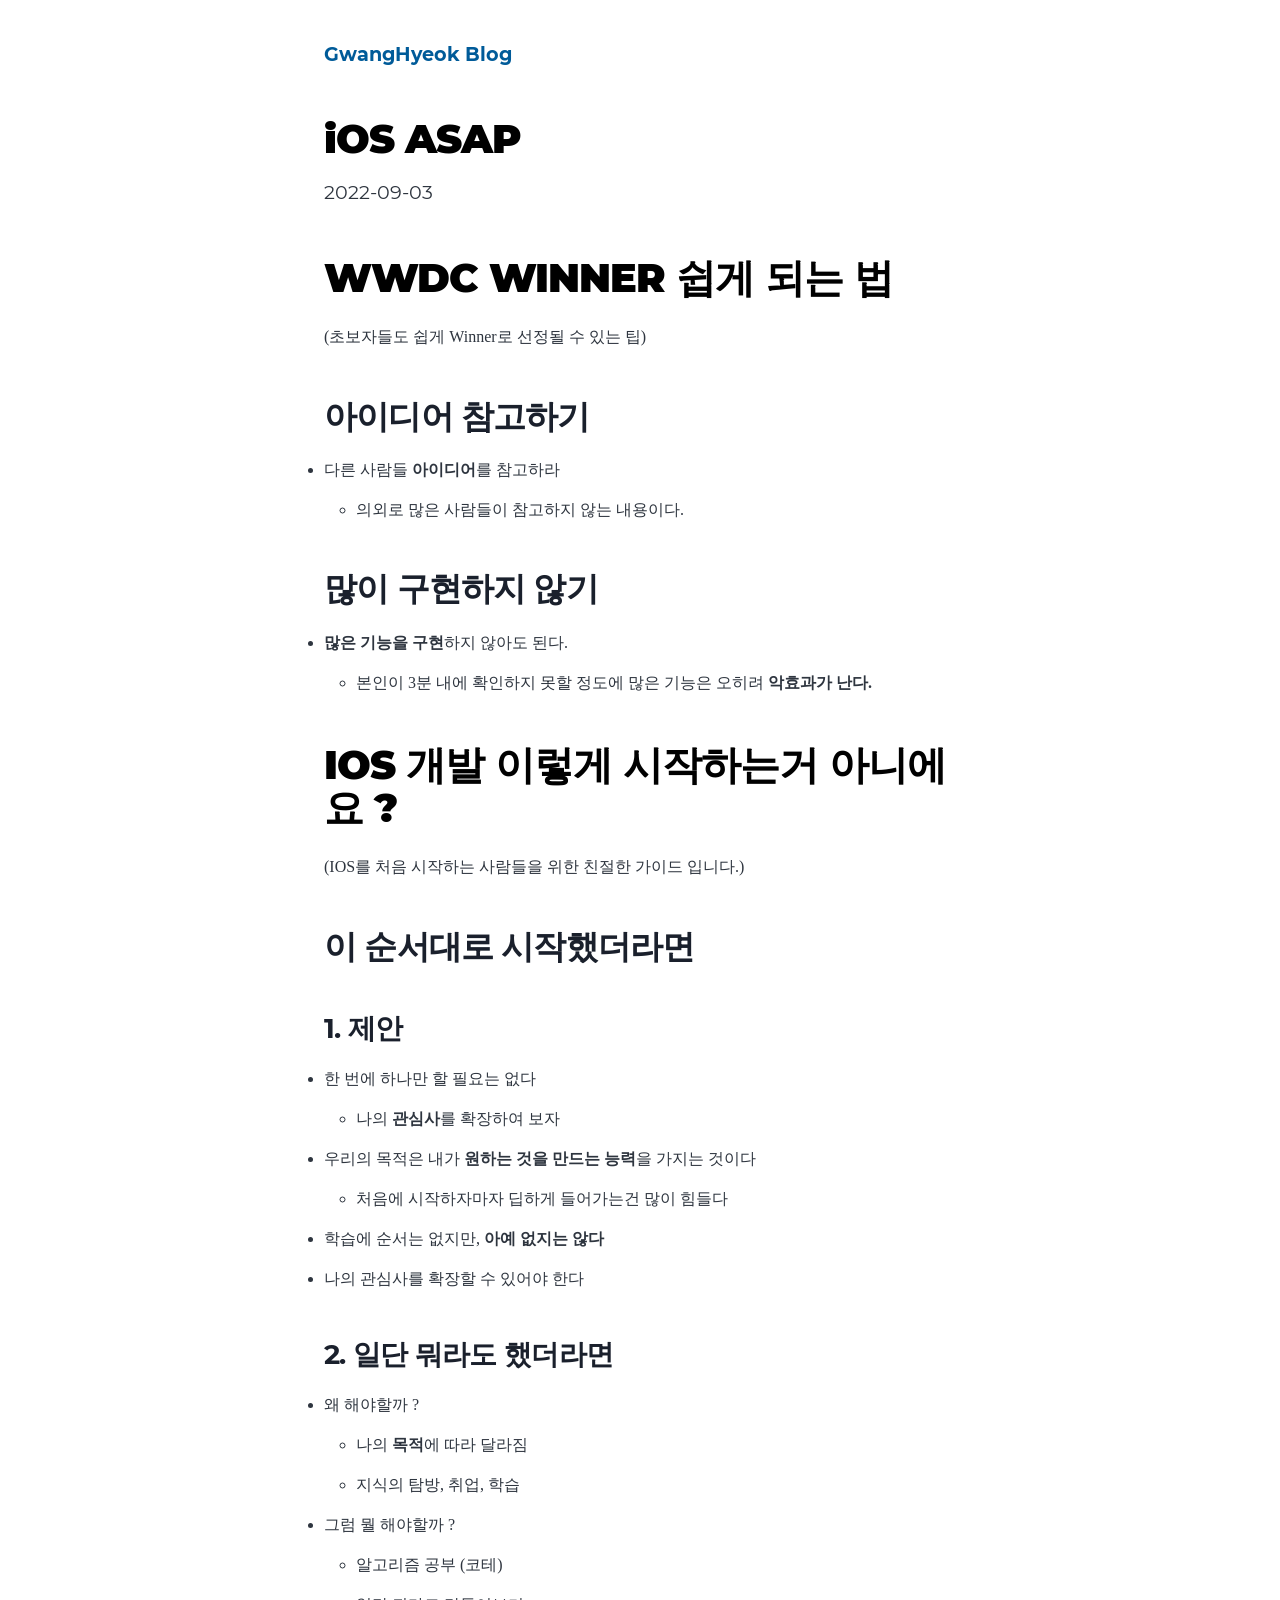
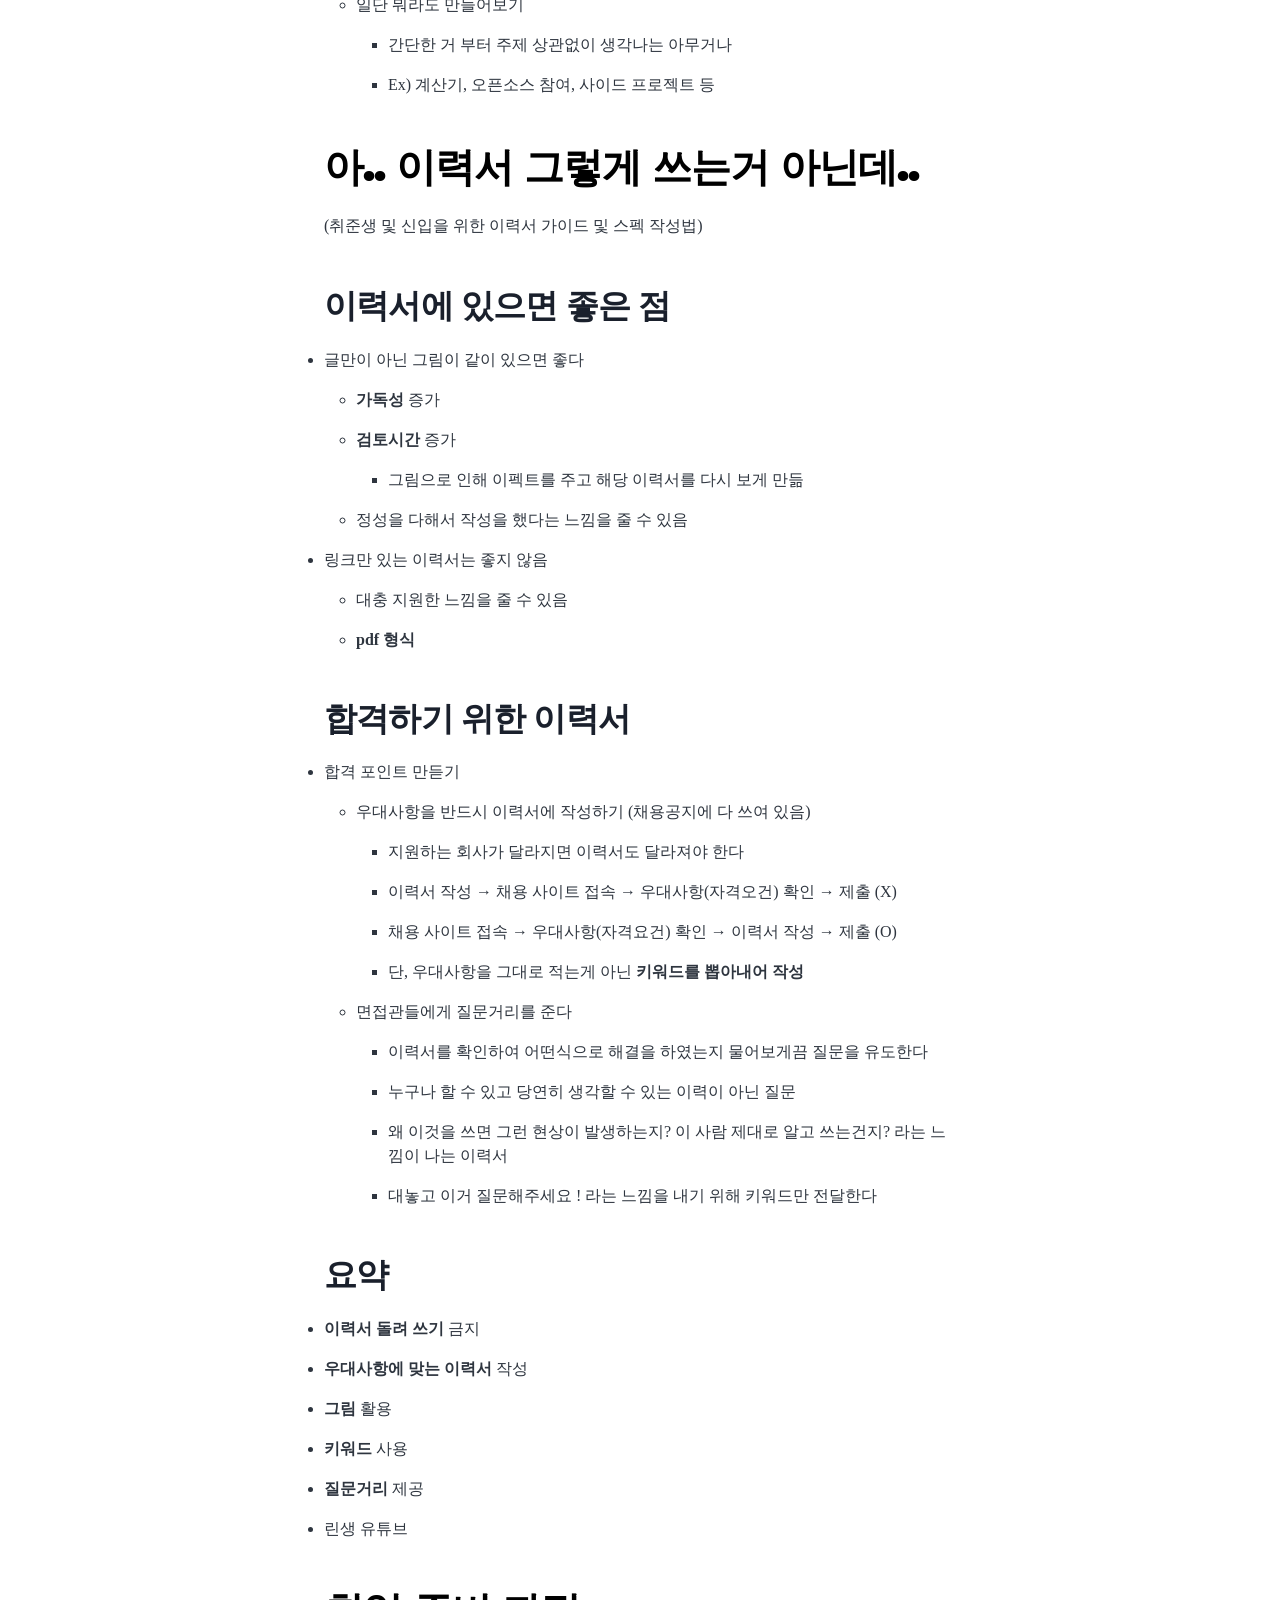
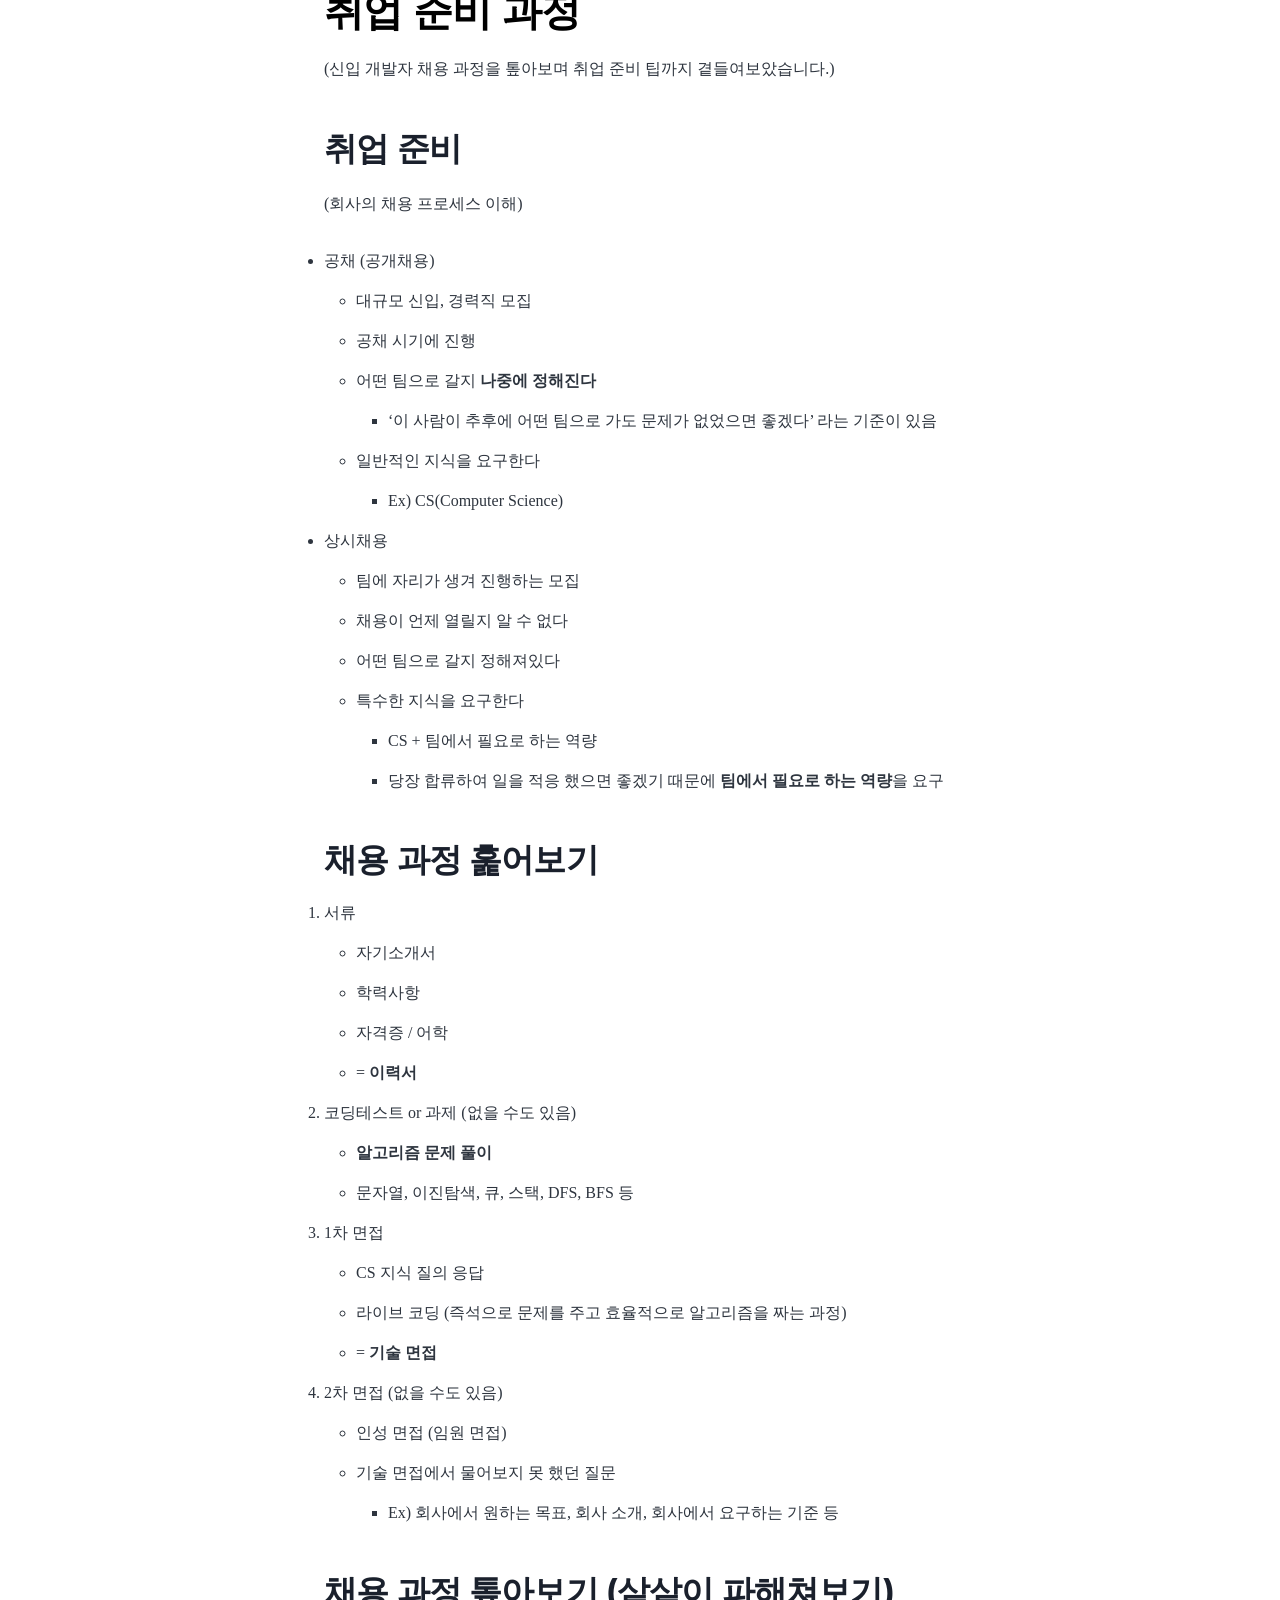
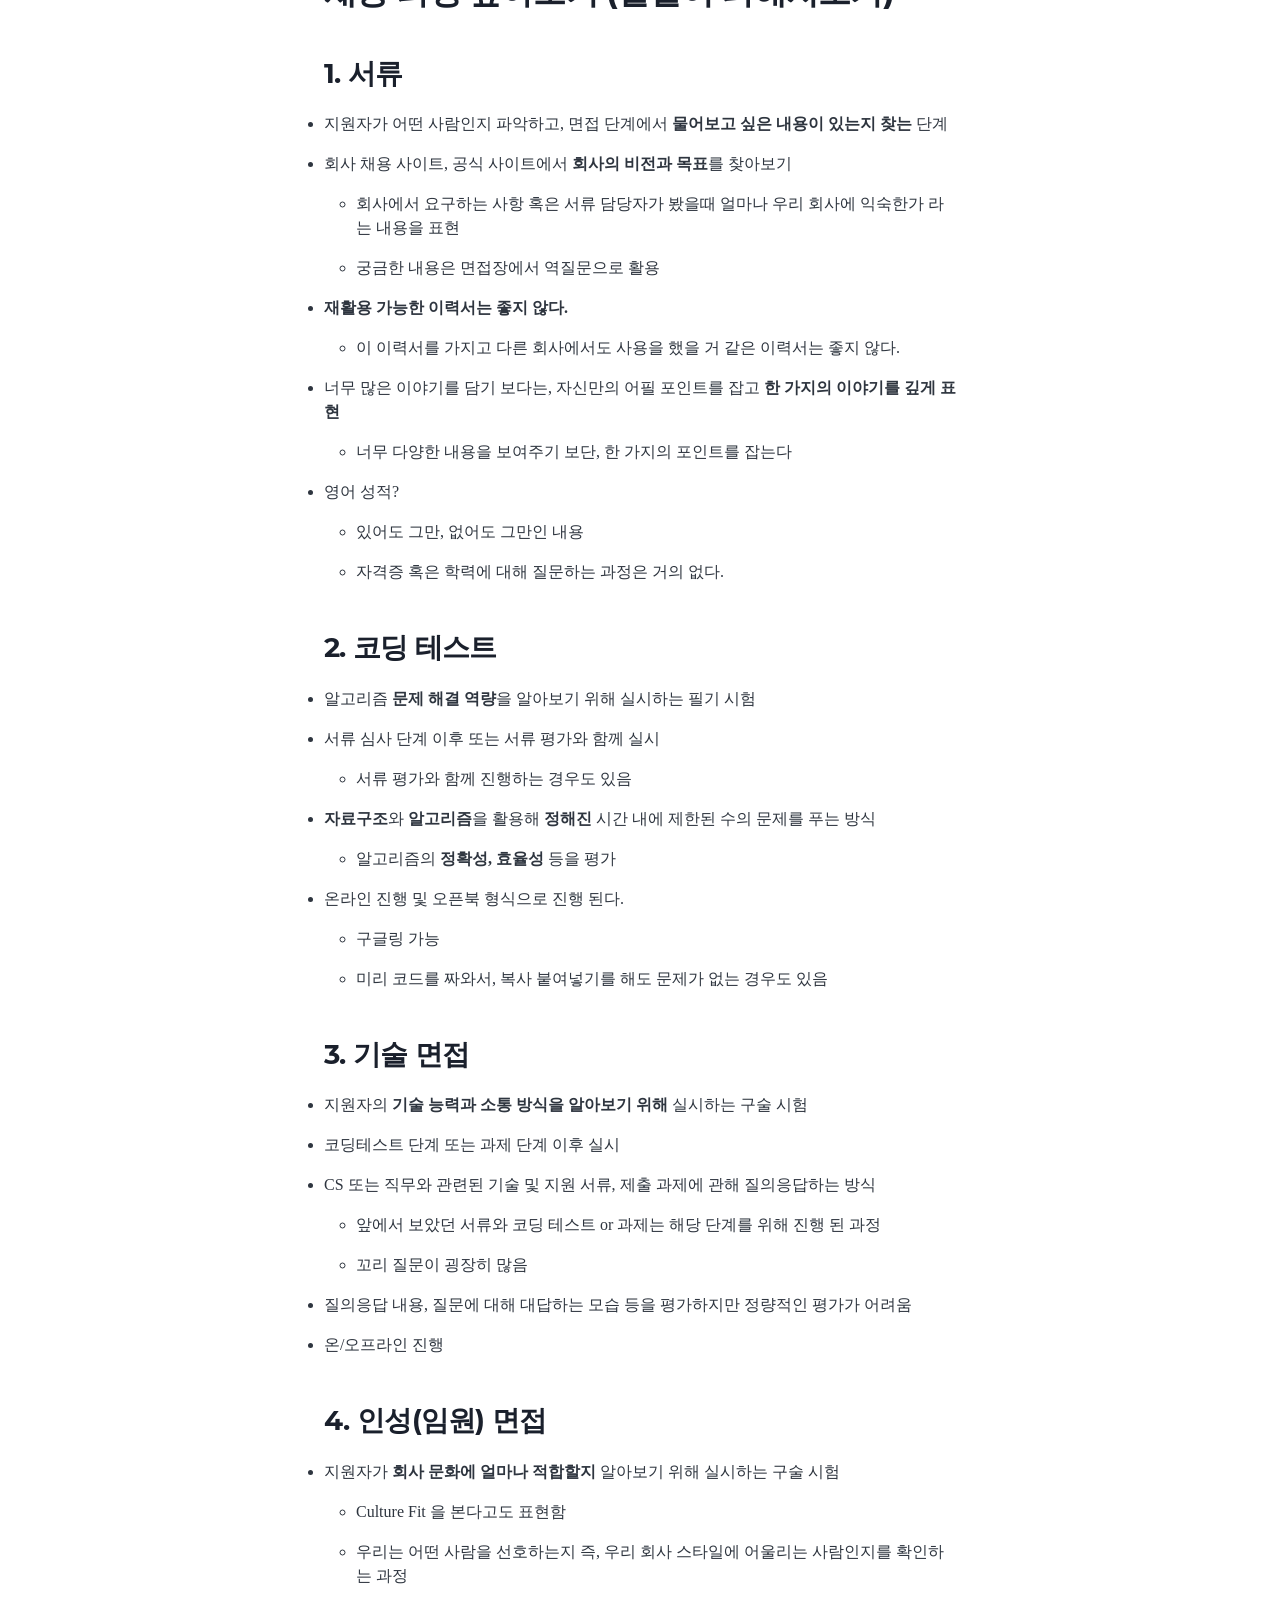
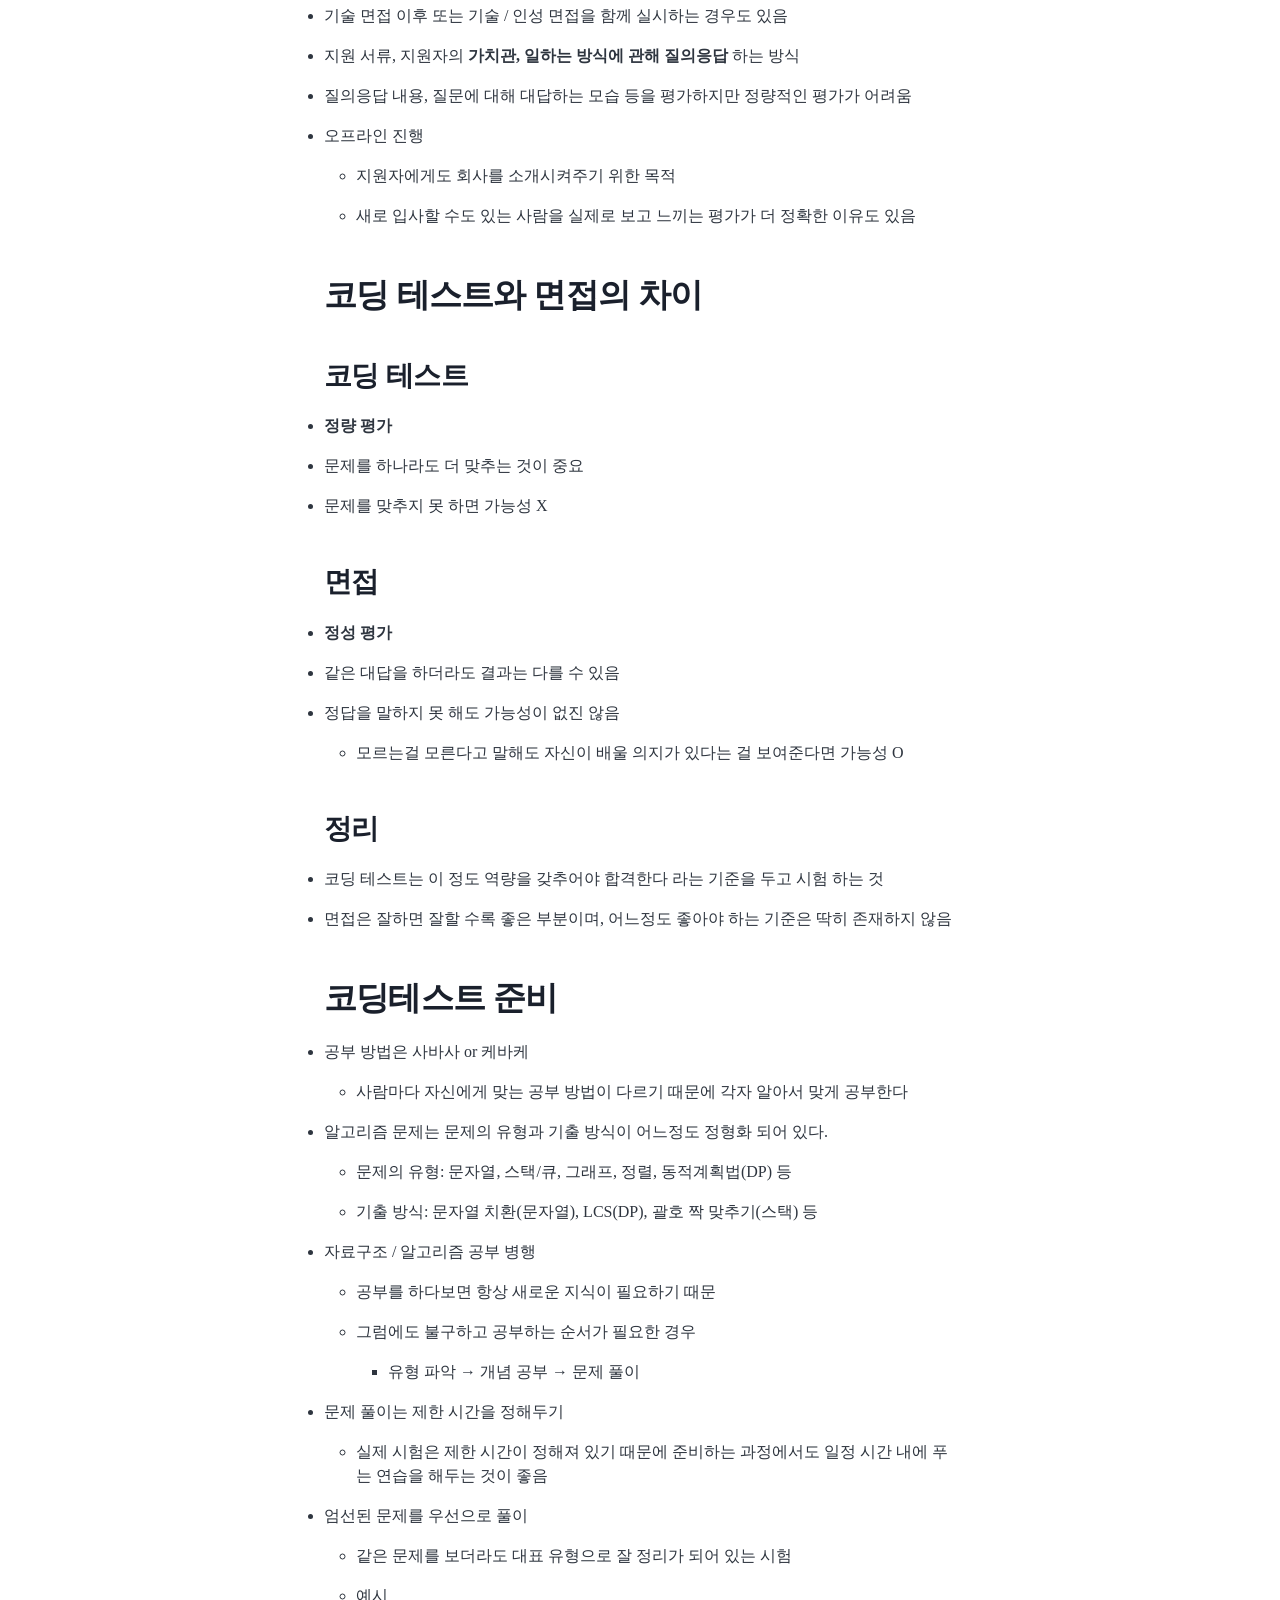
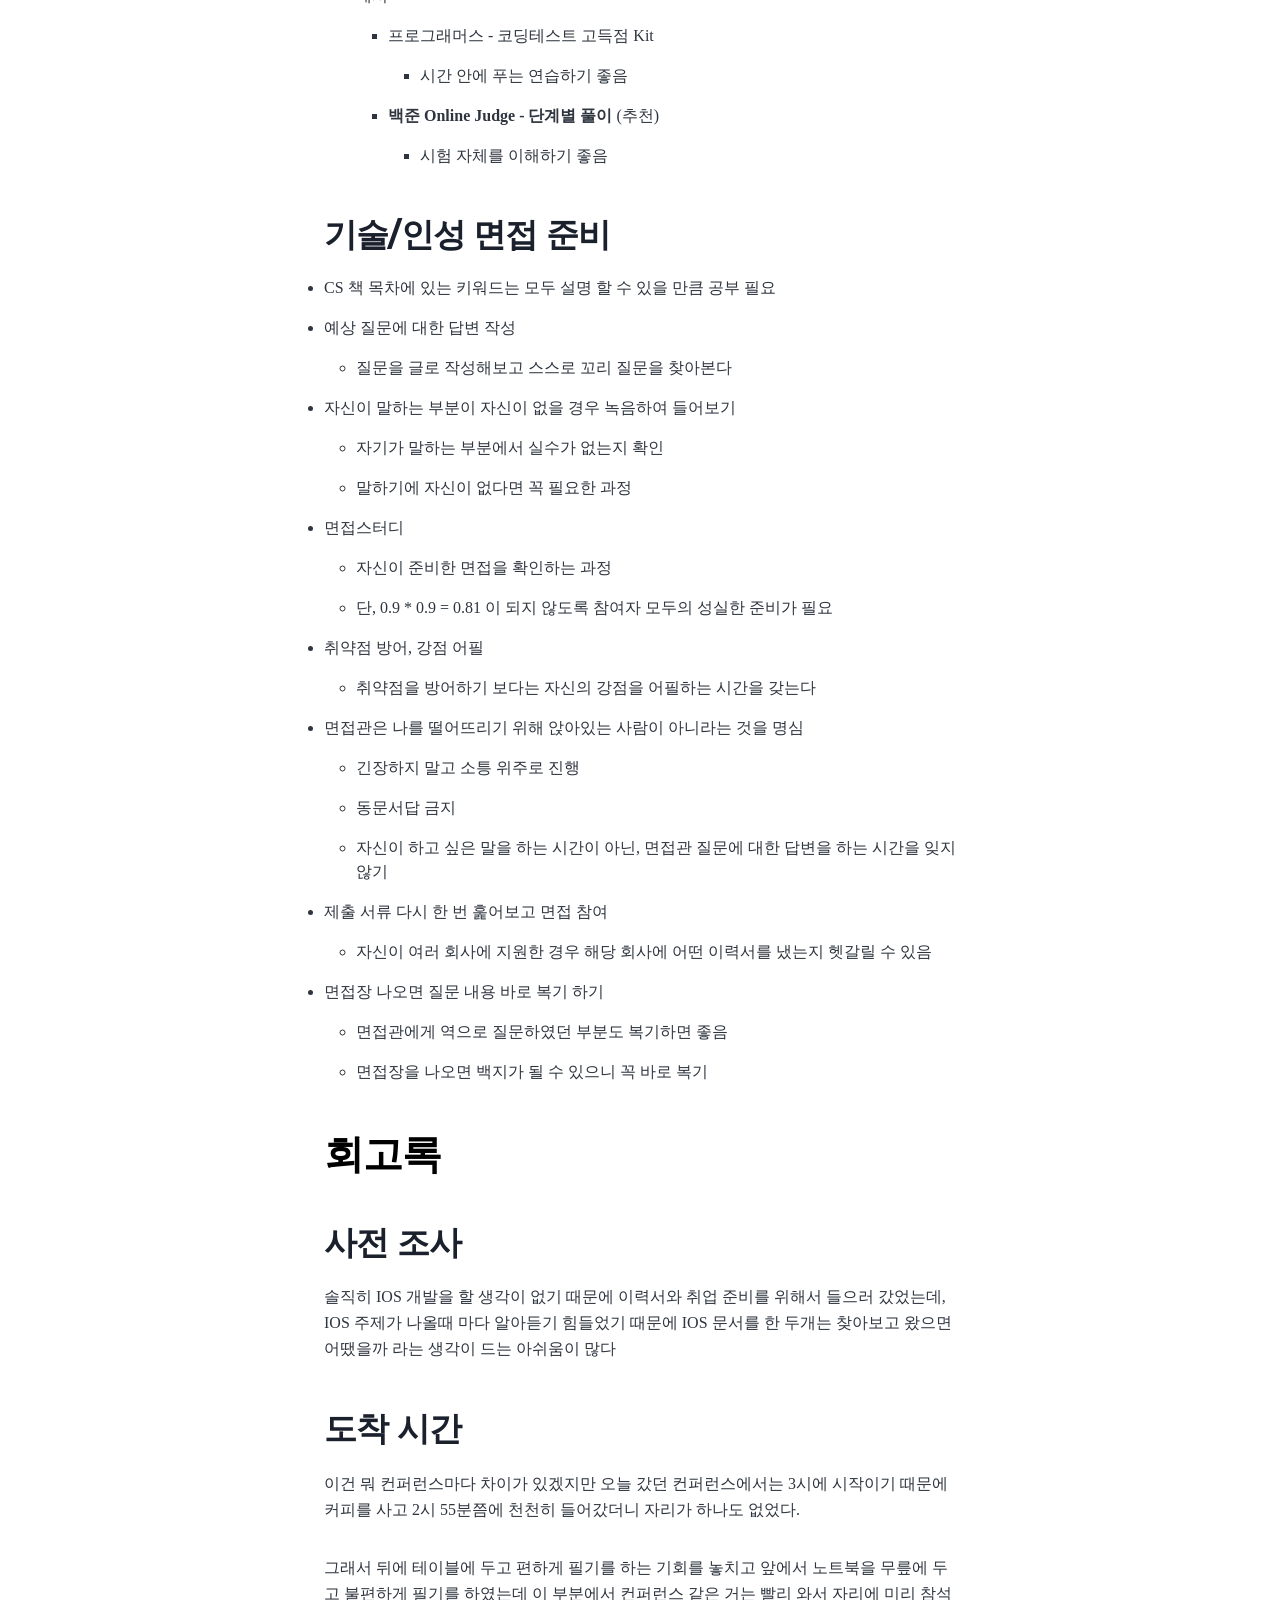
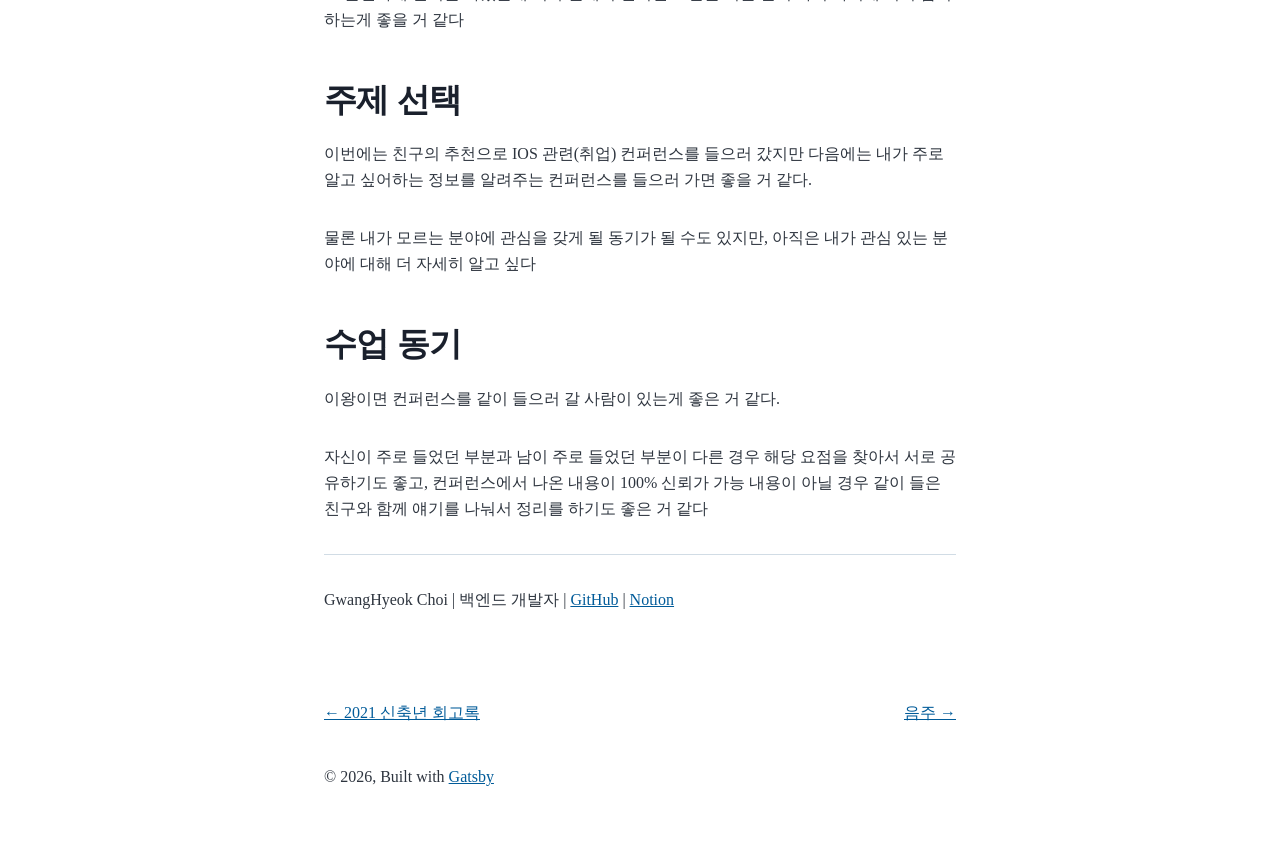
<file: ios-asap-conference/index.html>
<!DOCTYPE html><html lang="en"><head><meta charSet="utf-8"/><meta http-equiv="x-ua-compatible" content="ie=edge"/><meta name="viewport" content="width=device-width, initial-scale=1, shrink-to-fit=no"/><meta name="generator" content="Gatsby 4.25.8"/><meta name="description" content="iOS ASAP 컨퍼런스 회고록" data-gatsby-head="true"/><meta property="og:title" content="iOS ASAP" data-gatsby-head="true"/><meta property="og:description" content="iOS ASAP 컨퍼런스 회고록" data-gatsby-head="true"/><meta property="og:type" content="website" data-gatsby-head="true"/><meta name="twitter:card" content="summary" data-gatsby-head="true"/><meta name="twitter:creator" content="" data-gatsby-head="true"/><meta name="twitter:title" content="iOS ASAP" data-gatsby-head="true"/><meta name="twitter:description" content="iOS ASAP 컨퍼런스 회고록" data-gatsby-head="true"/><style data-href="/styles.d4eccd4d883ae755ecb1.css" data-identity="gatsby-global-css">@font-face{font-display:swap;font-family:Montserrat;font-style:normal;font-weight:100;src:local("Montserrat Thin "),local("Montserrat-Thin"),url(/static/montserrat-latin-100-8d7d79679b70dbe27172b6460e7a7910.woff2) format("woff2"),url(/static/montserrat-latin-100-ec38980a9e0119a379e2a9b3dbb1901a.woff) format("woff")}@font-face{font-display:swap;font-family:Montserrat;font-style:italic;font-weight:100;src:local("Montserrat Thin italic"),local("Montserrat-Thinitalic"),url(/static/montserrat-latin-100italic-e279051046ba1286706adc886cf1c96b.woff2) format("woff2"),url(/static/montserrat-latin-100italic-3b325a3173c8207435cd1b76e19bf501.woff) format("woff")}@font-face{font-display:swap;font-family:Montserrat;font-style:normal;font-weight:200;src:local("Montserrat Extra Light "),local("Montserrat-Extra Light"),url(/static/montserrat-latin-200-9d266fbbfa6cab7009bd56003b1eeb67.woff2) format("woff2"),url(/static/montserrat-latin-200-2d8ba08717110d27122e54c34b8a5798.woff) format("woff")}@font-face{font-display:swap;font-family:Montserrat;font-style:italic;font-weight:200;src:local("Montserrat Extra Light italic"),local("Montserrat-Extra Lightitalic"),url(/static/montserrat-latin-200italic-6e5b3756583bb2263eb062eae992735e.woff2) format("woff2"),url(/static/montserrat-latin-200italic-a0d6f343e4b536c582926255367a57da.woff) format("woff")}@font-face{font-display:swap;font-family:Montserrat;font-style:normal;font-weight:300;src:local("Montserrat Light "),local("Montserrat-Light"),url(/static/montserrat-latin-300-00b3e893aab5a8fd632d6342eb72551a.woff2) format("woff2"),url(/static/montserrat-latin-300-ea303695ceab35f17e7d062f30e0173b.woff) format("woff")}@font-face{font-display:swap;font-family:Montserrat;font-style:italic;font-weight:300;src:local("Montserrat Light italic"),local("Montserrat-Lightitalic"),url(/static/montserrat-latin-300italic-56f34ea368f6aedf89583d444bbcb227.woff2) format("woff2"),url(/static/montserrat-latin-300italic-54b0bf2c8c4c12ffafd803be2466a790.woff) format("woff")}@font-face{font-display:swap;font-family:Montserrat;font-style:normal;font-weight:400;src:local("Montserrat Regular "),local("Montserrat-Regular"),url(/static/montserrat-latin-400-b71748ae4f80ec8c014def4c5fa8688b.woff2) format("woff2"),url(/static/montserrat-latin-400-0659a9f4e90db5cf51b50d005bff1e41.woff) format("woff")}@font-face{font-display:swap;font-family:Montserrat;font-style:italic;font-weight:400;src:local("Montserrat Regular italic"),local("Montserrat-Regularitalic"),url(/static/montserrat-latin-400italic-6eed6b4cbb809c6efc7aa7ddad6dbe3e.woff2) format("woff2"),url(/static/montserrat-latin-400italic-7583622cfde30ae49086d18447ab28e7.woff) format("woff")}@font-face{font-display:swap;font-family:Montserrat;font-style:normal;font-weight:500;src:local("Montserrat Medium "),local("Montserrat-Medium"),url(/static/montserrat-latin-500-091b209546e16313fd4f4fc36090c757.woff2) format("woff2"),url(/static/montserrat-latin-500-edd311588712a96bbf435fad264fff62.woff) format("woff")}@font-face{font-display:swap;font-family:Montserrat;font-style:italic;font-weight:500;src:local("Montserrat Medium italic"),local("Montserrat-Mediumitalic"),url(/static/montserrat-latin-500italic-c90ced68b46050061d1a41842d6dfb43.woff2) format("woff2"),url(/static/montserrat-latin-500italic-5146cbfe02b1deea5dffea27a5f2f998.woff) format("woff")}@font-face{font-display:swap;font-family:Montserrat;font-style:normal;font-weight:600;src:local("Montserrat SemiBold "),local("Montserrat-SemiBold"),url(/static/montserrat-latin-600-0480d2f8a71f38db8633b84d8722e0c2.woff2) format("woff2"),url(/static/montserrat-latin-600-b77863a375260a05dd13f86a1cee598f.woff) format("woff")}@font-face{font-display:swap;font-family:Montserrat;font-style:italic;font-weight:600;src:local("Montserrat SemiBold italic"),local("Montserrat-SemiBolditalic"),url(/static/montserrat-latin-600italic-cf46ffb11f3a60d7df0567f8851a1d00.woff2) format("woff2"),url(/static/montserrat-latin-600italic-c4fcfeeb057724724097167e57bd7801.woff) format("woff")}@font-face{font-display:swap;font-family:Montserrat;font-style:normal;font-weight:700;src:local("Montserrat Bold "),local("Montserrat-Bold"),url(/static/montserrat-latin-700-7dbcc8a5ea2289d83f657c25b4be6193.woff2) format("woff2"),url(/static/montserrat-latin-700-99271a835e1cae8c76ef8bba99a8cc4e.woff) format("woff")}@font-face{font-display:swap;font-family:Montserrat;font-style:italic;font-weight:700;src:local("Montserrat Bold italic"),local("Montserrat-Bolditalic"),url(/static/montserrat-latin-700italic-c41ad6bdb4bd504a843d546d0a47958d.woff2) format("woff2"),url(/static/montserrat-latin-700italic-6779372f04095051c62ed36bc1dcc142.woff) format("woff")}@font-face{font-display:swap;font-family:Montserrat;font-style:normal;font-weight:800;src:local("Montserrat ExtraBold "),local("Montserrat-ExtraBold"),url(/static/montserrat-latin-800-db9a3e0ba7eaea32e5f55328ace6cf23.woff2) format("woff2"),url(/static/montserrat-latin-800-4e3c615967a2360f5db87d2f0fd2456f.woff) format("woff")}@font-face{font-display:swap;font-family:Montserrat;font-style:italic;font-weight:800;src:local("Montserrat ExtraBold italic"),local("Montserrat-ExtraBolditalic"),url(/static/montserrat-latin-800italic-bf45bfa14805969eda318973947bc42b.woff2) format("woff2"),url(/static/montserrat-latin-800italic-fe82abb0bcede51bf724254878e0c374.woff) format("woff")}@font-face{font-display:swap;font-family:Montserrat;font-style:normal;font-weight:900;src:local("Montserrat Black "),local("Montserrat-Black"),url(/static/montserrat-latin-900-e66c7edc609e24bacbb705175669d814.woff2) format("woff2"),url(/static/montserrat-latin-900-8211f418baeb8ec880b80ba3c682f957.woff) format("woff")}@font-face{font-display:swap;font-family:Montserrat;font-style:italic;font-weight:900;src:local("Montserrat Black italic"),local("Montserrat-Blackitalic"),url(/static/montserrat-latin-900italic-4454c775e48152c1a72510ceed3603e2.woff2) format("woff2"),url(/static/montserrat-latin-900italic-efcaa0f6a82ee0640b83a0916e6e8d68.woff) format("woff")}@font-face{font-display:swap;font-family:Merriweather;font-style:normal;font-weight:300;src:local("Merriweather Light "),local("Merriweather-Light"),url(/static/merriweather-latin-300-fc117160c69a8ea0851b26dd14748ee4.woff2) format("woff2"),url(/static/merriweather-latin-300-58b18067ebbd21fda77b67e73c241d3b.woff) format("woff")}@font-face{font-display:swap;font-family:Merriweather;font-style:italic;font-weight:300;src:local("Merriweather Light italic"),local("Merriweather-Lightitalic"),url(/static/merriweather-latin-300italic-fe29961474f8dbf77c0aa7b9a629e4bc.woff2) format("woff2"),url(/static/merriweather-latin-300italic-23c3f1f88683618a4fb8d265d33d383a.woff) format("woff")}@font-face{font-display:swap;font-family:Merriweather;font-style:normal;font-weight:400;src:local("Merriweather Regular "),local("Merriweather-Regular"),url(/static/merriweather-latin-400-d9479e8023bef9cbd9bf8d6eabd6bf36.woff2) format("woff2"),url(/static/merriweather-latin-400-040426f99ff6e00b86506452e0d1f10b.woff) format("woff")}@font-face{font-display:swap;font-family:Merriweather;font-style:italic;font-weight:400;src:local("Merriweather Regular italic"),local("Merriweather-Regularitalic"),url(/static/merriweather-latin-400italic-2de7bfeaf08fb03d4315d49947f062f7.woff2) format("woff2"),url(/static/merriweather-latin-400italic-79db67aca65f5285964ab332bd65f451.woff) format("woff")}@font-face{font-display:swap;font-family:Merriweather;font-style:normal;font-weight:700;src:local("Merriweather Bold "),local("Merriweather-Bold"),url(/static/merriweather-latin-700-4b08e01d805fa35d7bf777f1b24314ae.woff2) format("woff2"),url(/static/merriweather-latin-700-22fb8afba4ab1f093b6ef9e28a9b6e92.woff) format("woff")}@font-face{font-display:swap;font-family:Merriweather;font-style:italic;font-weight:700;src:local("Merriweather Bold italic"),local("Merriweather-Bolditalic"),url(/static/merriweather-latin-700italic-cd92541b177652fffb6e3b952f1c33f1.woff2) format("woff2"),url(/static/merriweather-latin-700italic-f87f3d87cea0dd0979bfc8ac9ea90243.woff) format("woff")}@font-face{font-display:swap;font-family:Merriweather;font-style:normal;font-weight:900;src:local("Merriweather Black "),local("Merriweather-Black"),url(/static/merriweather-latin-900-f813fc6a4bee46eda5224ac7ebf1b7be.woff2) format("woff2"),url(/static/merriweather-latin-900-5d4e42cb44410674acd99153d57df032.woff) format("woff")}@font-face{font-display:swap;font-family:Merriweather;font-style:italic;font-weight:900;src:local("Merriweather Black italic"),local("Merriweather-Blackitalic"),url(/static/merriweather-latin-900italic-b7901d85486871c1779c0e93ddd85656.woff2) format("woff2"),url(/static/merriweather-latin-900italic-9647f9fdab98756989a8a5550eb205c3.woff) format("woff")}


/*! normalize.css v8.0.1 | MIT License | github.com/necolas/normalize.css */html{-webkit-text-size-adjust:100%;line-height:1.15}body{margin:0}main{display:block}h1{font-size:2em;margin:.67em 0}hr{box-sizing:content-box;height:0;overflow:visible}pre{font-family:monospace,monospace;font-size:1em}a{background-color:transparent}abbr[title]{border-bottom:none;text-decoration:underline;-webkit-text-decoration:underline dotted;text-decoration:underline dotted}b,strong{font-weight:bolder}code,kbd,samp{font-family:monospace,monospace;font-size:1em}small{font-size:80%}sub,sup{font-size:75%;line-height:0;position:relative;vertical-align:baseline}sub{bottom:-.25em}sup{top:-.5em}img{border-style:none}button,input,optgroup,select,textarea{font-family:inherit;font-size:100%;line-height:1.15;margin:0}button,input{overflow:visible}button,select{text-transform:none}[type=button],[type=reset],[type=submit],button{-webkit-appearance:button}[type=button]::-moz-focus-inner,[type=reset]::-moz-focus-inner,[type=submit]::-moz-focus-inner,button::-moz-focus-inner{border-style:none;padding:0}[type=button]:-moz-focusring,[type=reset]:-moz-focusring,[type=submit]:-moz-focusring,button:-moz-focusring{outline:1px dotted ButtonText}fieldset{padding:.35em .75em .625em}legend{box-sizing:border-box;color:inherit;display:table;max-width:100%;padding:0;white-space:normal}progress{vertical-align:baseline}textarea{overflow:auto}[type=checkbox],[type=radio]{box-sizing:border-box;padding:0}[type=number]::-webkit-inner-spin-button,[type=number]::-webkit-outer-spin-button{height:auto}[type=search]{-webkit-appearance:textfield;outline-offset:-2px}[type=search]::-webkit-search-decoration{-webkit-appearance:none}::-webkit-file-upload-button{-webkit-appearance:button;font:inherit}details{display:block}summary{display:list-item}[hidden]{display:none}:root{--maxWidth-none:"none";--maxWidth-xs:20rem;--maxWidth-sm:24rem;--maxWidth-md:28rem;--maxWidth-lg:32rem;--maxWidth-xl:36rem;--maxWidth-2xl:42rem;--maxWidth-3xl:48rem;--maxWidth-4xl:56rem;--maxWidth-full:"100%";--maxWidth-wrapper:var(--maxWidth-2xl);--spacing-px:"1px";--spacing-0:0;--spacing-1:0.25rem;--spacing-2:0.5rem;--spacing-3:0.75rem;--spacing-4:1rem;--spacing-5:1.25rem;--spacing-6:1.5rem;--spacing-8:2rem;--spacing-10:2.5rem;--spacing-12:3rem;--spacing-16:4rem;--spacing-20:5rem;--spacing-24:6rem;--spacing-32:8rem;--fontFamily-sans:Montserrat,system-ui,-apple-system,BlinkMacSystemFont,"Segoe UI",Roboto,"Helvetica Neue",Arial,"Noto Sans",sans-serif,"Apple Color Emoji","Segoe UI Emoji","Segoe UI Symbol","Noto Color Emoji";--fontFamily-serif:"Noto Sans" Times,serif;--font-body:var(--fontFamily-serif);--font-heading:var(--fontFamily-sans);--fontWeight-normal:400;--fontWeight-medium:500;--fontWeight-semibold:600;--fontWeight-bold:700;--fontWeight-extrabold:800;--fontWeight-black:900;--fontSize-root:16px;--lineHeight-none:1;--lineHeight-tight:1.1;--lineHeight-normal:1.5;--lineHeight-relaxed:1.625;--fontSize-0:0.833rem;--fontSize-1:1rem;--fontSize-2:1.2rem;--fontSize-3:1.44rem;--fontSize-4:1.728rem;--fontSize-5:2.074rem;--fontSize-6:2.488rem;--fontSize-7:2.986rem;--color-primary:#005b99;--color-text:#2e353f;--color-text-light:#4f5969;--color-heading:#1a202c;--color-heading-black:#000;--color-accent:#d1dce5}*,:after,:before{box-sizing:border-box}html{-webkit-font-smoothing:antialiased;-moz-osx-font-smoothing:grayscale;font-size:var(--fontSize-root);line-height:var(--lineHeight-normal)}body{color:var(--color-text);font-family:var(--font-body);font-size:var(--fontSize-1)}footer{padding:var(--spacing-6) var(--spacing-0)}hr{background:var(--color-accent);border:0;height:1px}h1,h2,h3,h4,h5,h6{font-family:var(--font-heading);letter-spacing:-.025em;line-height:var(--lineHeight-tight);margin-bottom:var(--spacing-6);margin-top:var(--spacing-12)}h2,h3,h4,h5,h6{color:var(--color-heading);font-weight:var(--fontWeight-bold)}h1{color:var(--color-heading-black);font-size:var(--fontSize-6);font-weight:var(--fontWeight-black)}h2{font-size:var(--fontSize-5)}h3{font-size:var(--fontSize-4)}h4{font-size:var(--fontSize-3)}h5{font-size:var(--fontSize-2)}h6{font-size:var(--fontSize-1)}h1>a,h2>a,h3>a,h4>a,h5>a,h6>a{color:inherit;text-decoration:none}p{--baseline-multiplier:0.179;--x-height-multiplier:0.35;line-height:var(--lineHeight-relaxed);margin:var(--spacing-0) var(--spacing-0) var(--spacing-8) var(--spacing-0)}ol,p,ul{padding:var(--spacing-0)}ol,ul{list-style-image:none;list-style-position:outside;margin-bottom:var(--spacing-8);margin-left:var(--spacing-0);margin-right:var(--spacing-0)}ol li,ul li{padding-left:var(--spacing-0)}li>p,ol li,ul li{margin-bottom:calc(var(--spacing-8)/2)}li :last-child{margin-bottom:var(--spacing-0)}li>ul{margin-left:var(--spacing-8);margin-top:calc(var(--spacing-8)/2)}blockquote{border-left:var(--spacing-1) solid var(--color-primary);color:var(--color-text-light);font-size:var(--fontSize-2);font-style:italic;margin-bottom:var(--spacing-8);margin-left:calc(var(--spacing-6)*-1);margin-right:var(--spacing-8);padding:var(--spacing-0) var(--spacing-0) var(--spacing-0) var(--spacing-6)}blockquote>:last-child{margin-bottom:var(--spacing-0)}blockquote>ol,blockquote>ul{list-style-position:inside}table{border-collapse:collapse;border-spacing:.25rem;margin-bottom:var(--spacing-8);width:100%}table thead tr th{border-bottom:1px solid var(--color-accent)}a{color:var(--color-primary)}a:focus,a:hover{text-decoration:none}.global-wrapper{margin:var(--spacing-0) auto;max-width:var(--maxWidth-wrapper);padding:var(--spacing-10) var(--spacing-5)}.global-wrapper[data-is-root-path=true] .bio{margin-bottom:var(--spacing-20)}.global-header{margin-bottom:var(--spacing-12)}.main-heading{font-size:var(--fontSize-7);margin:0}.post-list-item{margin-bottom:var(--spacing-8);margin-top:var(--spacing-8)}.post-list-item p{margin-bottom:var(--spacing-0)}.post-list-item h2{color:var(--color-primary);font-size:var(--fontSize-4);margin-bottom:var(--spacing-2);margin-top:var(--spacing-0)}.post-list-item header{margin-bottom:var(--spacing-4)}.header-link-home{font-family:var(--font-heading);font-size:var(--fontSize-2);font-weight:var(--fontWeight-bold);text-decoration:none}.bio{display:flex;margin-bottom:var(--spacing-16)}.bio p,.bio-avatar{margin-bottom:var(--spacing-0)}.bio-avatar{border-radius:100%;margin-right:var(--spacing-4);min-width:50px}.blog-post header h1{margin:var(--spacing-0) var(--spacing-0) var(--spacing-4) var(--spacing-0)}.blog-post header p{font-family:var(--font-heading);font-size:var(--fontSize-2)}.blog-post-nav ul{margin:var(--spacing-0)}.gatsby-highlight{margin-bottom:var(--spacing-8)}@media (max-width:42rem){blockquote{margin-left:var(--spacing-0);padding:var(--spacing-0) var(--spacing-0) var(--spacing-0) var(--spacing-4)}ol,ul{list-style-position:inside}}code[class*=language-],pre[class*=language-]{word-wrap:normal;background:none;color:#000;font-family:Consolas,Monaco,Andale Mono,Ubuntu Mono,monospace;font-size:1em;-webkit-hyphens:none;hyphens:none;line-height:1.5;tab-size:4;text-align:left;text-shadow:0 1px #fff;white-space:pre;word-break:normal;word-spacing:normal}code[class*=language-] ::selection,code[class*=language-]::selection,pre[class*=language-] ::selection,pre[class*=language-]::selection{background:#b3d4fc;text-shadow:none}@media print{code[class*=language-],pre[class*=language-]{text-shadow:none}}pre[class*=language-]{margin:.5em 0;overflow:auto;padding:1em}:not(pre)>code[class*=language-],pre[class*=language-]{background:#f5f2f0}:not(pre)>code[class*=language-]{border-radius:.3em;padding:.1em;white-space:normal}.token.cdata,.token.comment,.token.doctype,.token.prolog{color:#708090}.token.punctuation{color:#999}.token.namespace{opacity:.7}.token.boolean,.token.constant,.token.deleted,.token.number,.token.property,.token.symbol,.token.tag{color:#905}.token.attr-name,.token.builtin,.token.char,.token.inserted,.token.selector,.token.string{color:#690}.language-css .token.string,.style .token.string,.token.entity,.token.operator,.token.url{background:hsla(0,0%,100%,.5);color:#9a6e3a}.token.atrule,.token.attr-value,.token.keyword{color:#07a}.token.class-name,.token.function{color:#dd4a68}.token.important,.token.regex,.token.variable{color:#e90}.token.bold,.token.important{font-weight:700}.token.italic{font-style:italic}.token.entity{cursor:help}@font-face{font-display:swap;font-family:Nanum Gothic;font-style:normal;font-weight:400;src:url(/static/nanum-gothic-0-400-normal-2b89c86f072181acf23c88a35859398a.woff2) format("woff2"),url(/static/nanum-gothic-all-400-normal-c38c5ee946f4cd6bcfeb8f7122422fbb.woff) format("woff");unicode-range:u+f9ca-fa0b,u+ff03-ff05,u+ff07,u+ff0a-ff0b,u+ff0d-ff19,u+ff1b,u+ff1d,u+ff20-ff5b,u+ff5d,u+ffe0-ffe3,u+ffe5-ffe6}@font-face{font-display:swap;font-family:Nanum Gothic;font-style:normal;font-weight:400;src:url(/static/nanum-gothic-1-400-normal-5102243886f7bcc86f58a353df2a5707.woff2) format("woff2"),url(/static/nanum-gothic-all-400-normal-c38c5ee946f4cd6bcfeb8f7122422fbb.woff) format("woff");unicode-range:u+f92f-f980,u+f982-f9c9}@font-face{font-display:swap;font-family:Nanum Gothic;font-style:normal;font-weight:400;src:url(/static/nanum-gothic-2-400-normal-d15975d45256c17c1ceecb5e1ec32a9f.woff2) format("woff2"),url(/static/nanum-gothic-all-400-normal-c38c5ee946f4cd6bcfeb8f7122422fbb.woff) format("woff");unicode-range:u+d723-d728,u+d72a-d733,u+d735-d748,u+d74a-d74f,u+d752-d753,u+d755-d757,u+d75a-d75f,u+d762-d764,u+d766-d768,u+d76a-d76b,u+d76d-d76f,u+d771-d787,u+d789-d78b,u+d78d-d78f,u+d791-d797,u+d79a,u+d79c,u+d79e-d7a3,u+f900-f909,u+f90b-f92e}@font-face{font-display:swap;font-family:Nanum Gothic;font-style:normal;font-weight:400;src:url(/static/nanum-gothic-3-400-normal-63353c07ac565248d262797b32c4f296.woff2) format("woff2"),url(/static/nanum-gothic-all-400-normal-c38c5ee946f4cd6bcfeb8f7122422fbb.woff) format("woff");unicode-range:u+d679-d68b,u+d68e-d69e,u+d6a0,u+d6a2-d6a7,u+d6a9-d6c3,u+d6c6-d6c7,u+d6c9-d6cb,u+d6cd-d6d3,u+d6d5-d6d6,u+d6d8-d6e3,u+d6e5-d6e7,u+d6e9-d6fb,u+d6fd-d717,u+d719-d71f,u+d721-d722}@font-face{font-display:swap;font-family:Nanum Gothic;font-style:normal;font-weight:400;src:url(/static/nanum-gothic-4-400-normal-1b11dd29aa82dba6c408503c236b10d1.woff2) format("woff2"),url(/static/nanum-gothic-all-400-normal-c38c5ee946f4cd6bcfeb8f7122422fbb.woff) format("woff");unicode-range:u+d5bc-d5c7,u+d5ca-d5cb,u+d5cd-d5cf,u+d5d1-d5d7,u+d5d9-d5da,u+d5dc,u+d5de-d5e3,u+d5e6-d5e7,u+d5e9-d5eb,u+d5ed-d5f6,u+d5f8,u+d5fa-d5ff,u+d602-d603,u+d605-d607,u+d609-d60f,u+d612-d613,u+d616-d61b,u+d61d-d637,u+d63a-d63b,u+d63d-d63f,u+d641-d647,u+d64a-d64c,u+d64e-d653,u+d656-d657,u+d659-d65b,u+d65d-d666,u+d668,u+d66a-d678}@font-face{font-display:swap;font-family:Nanum Gothic;font-style:normal;font-weight:400;src:url(/static/nanum-gothic-5-400-normal-d6964ee2e7ae533a0611361012a06006.woff2) format("woff2"),url(/static/nanum-gothic-all-400-normal-c38c5ee946f4cd6bcfeb8f7122422fbb.woff) format("woff");unicode-range:u+d507,u+d509-d50b,u+d50d-d513,u+d515-d53b,u+d53e-d53f,u+d541-d543,u+d545-d54c,u+d54e,u+d550,u+d552-d557,u+d55a-d55b,u+d55d-d55f,u+d561-d564,u+d566-d567,u+d56a,u+d56c,u+d56e-d573,u+d576-d577,u+d579-d583,u+d585-d586,u+d58a-d5a4,u+d5a6-d5bb}@font-face{font-display:swap;font-family:Nanum Gothic;font-style:normal;font-weight:400;src:url(/static/nanum-gothic-6-400-normal-5f0ef73b60799bda1c83b016c8f6a921.woff2) format("woff2"),url(/static/nanum-gothic-all-400-normal-c38c5ee946f4cd6bcfeb8f7122422fbb.woff) format("woff");unicode-range:u+d464-d477,u+d47a-d47b,u+d47d-d47f,u+d481-d487,u+d489-d48a,u+d48c,u+d48e-d4e7,u+d4e9-d503,u+d505-d506}@font-face{font-display:swap;font-family:Nanum Gothic;font-style:normal;font-weight:400;src:url(/static/nanum-gothic-7-400-normal-93a2e3911fba125156a16c9d40616909.woff2) format("woff2"),url(/static/nanum-gothic-all-400-normal-c38c5ee946f4cd6bcfeb8f7122422fbb.woff) format("woff");unicode-range:u+d3bf-d3c7,u+d3ca-d3cf,u+d3d1-d3eb,u+d3ee-d3ef,u+d3f1-d3f3,u+d3f5-d3fb,u+d3fd-d400,u+d402-d45b,u+d45d-d463}@font-face{font-display:swap;font-family:Nanum Gothic;font-style:normal;font-weight:400;src:url(/static/nanum-gothic-8-400-normal-b3f7d30bf99ca4afa19bd347fe43f911.woff2) format("woff2"),url(/static/nanum-gothic-all-400-normal-c38c5ee946f4cd6bcfeb8f7122422fbb.woff) format("woff");unicode-range:u+d2ff,u+d302-d304,u+d306-d30b,u+d30f,u+d311-d313,u+d315-d31b,u+d31e,u+d322-d324,u+d326-d327,u+d32a-d32b,u+d32d-d32f,u+d331-d337,u+d339-d33c,u+d33e-d37b,u+d37e-d37f,u+d381-d383,u+d385-d38b,u+d38e-d390,u+d392-d397,u+d39a-d39b,u+d39d-d39f,u+d3a1-d3a7,u+d3a9-d3aa,u+d3ac,u+d3ae-d3b3,u+d3b5-d3b7,u+d3b9-d3bb,u+d3bd-d3be}@font-face{font-display:swap;font-family:Nanum Gothic;font-style:normal;font-weight:400;src:url(/static/nanum-gothic-9-400-normal-befaa8289d3df2697a3868b34278dcc9.woff2) format("woff2"),url(/static/nanum-gothic-all-400-normal-c38c5ee946f4cd6bcfeb8f7122422fbb.woff) format("woff");unicode-range:u+d257-d27f,u+d281-d29b,u+d29d-d29f,u+d2a1-d2ab,u+d2ad-d2b7,u+d2ba-d2bb,u+d2bd-d2bf,u+d2c1-d2c7,u+d2c9-d2ef,u+d2f2-d2f3,u+d2f5-d2f7,u+d2f9-d2fe}@font-face{font-display:swap;font-family:Nanum Gothic;font-style:normal;font-weight:400;src:url(/static/nanum-gothic-10-400-normal-5ffb5352b44639784ef4f956d1e5ffae.woff2) format("woff2"),url(/static/nanum-gothic-all-400-normal-c38c5ee946f4cd6bcfeb8f7122422fbb.woff) format("woff");unicode-range:u+d1b4,u+d1b6-d1f3,u+d1f5-d22b,u+d22e-d22f,u+d231-d233,u+d235-d23b,u+d23d-d240,u+d242-d256}@font-face{font-display:swap;font-family:Nanum Gothic;font-style:normal;font-weight:400;src:url(/static/nanum-gothic-11-400-normal-1da756d011d65f9e77607e12286beafe.woff2) format("woff2"),url(/static/nanum-gothic-all-400-normal-c38c5ee946f4cd6bcfeb8f7122422fbb.woff) format("woff");unicode-range:u+d105-d12f,u+d132-d133,u+d135-d137,u+d139-d13f,u+d141-d142,u+d144,u+d146-d14b,u+d14e-d14f,u+d151-d153,u+d155-d15b,u+d15e-d187,u+d189-d19f,u+d1a2-d1a3,u+d1a5-d1a7,u+d1a9-d1af,u+d1b2-d1b3}@font-face{font-display:swap;font-family:Nanum Gothic;font-style:normal;font-weight:400;src:url(/static/nanum-gothic-12-400-normal-aeb04d2c5af922ad1cbb4d64c2f31296.woff2) format("woff2"),url(/static/nanum-gothic-all-400-normal-c38c5ee946f4cd6bcfeb8f7122422fbb.woff) format("woff");unicode-range:u+d04b-d04f,u+d051-d057,u+d059-d06b,u+d06d-d06f,u+d071-d073,u+d075-d07b,u+d07e-d0a3,u+d0a6-d0a7,u+d0a9-d0ab,u+d0ad-d0b3,u+d0b6,u+d0b8,u+d0ba-d0bf,u+d0c2-d0c3,u+d0c5-d0c7,u+d0c9-d0cf,u+d0d2,u+d0d6-d0db,u+d0de-d0df,u+d0e1-d0e3,u+d0e5-d0eb,u+d0ee-d0f0,u+d0f2-d104}@font-face{font-display:swap;font-family:Nanum Gothic;font-style:normal;font-weight:400;src:url(/static/nanum-gothic-13-400-normal-a9fb58bc7efaf2084ccbcbde81c0b93f.woff2) format("woff2"),url(/static/nanum-gothic-all-400-normal-c38c5ee946f4cd6bcfeb8f7122422fbb.woff) format("woff");unicode-range:u+cfa2-cfc3,u+cfc5-cfdf,u+cfe2-cfe3,u+cfe5-cfe7,u+cfe9-cff4,u+cff6-cffb,u+cffd-cfff,u+d001-d003,u+d005-d017,u+d019-d033,u+d036-d037,u+d039-d03b,u+d03d-d04a}@font-face{font-display:swap;font-family:Nanum Gothic;font-style:normal;font-weight:400;src:url(/static/nanum-gothic-14-400-normal-edff162c0b26a25619bcb03f51f42720.woff2) format("woff2"),url(/static/nanum-gothic-all-400-normal-c38c5ee946f4cd6bcfeb8f7122422fbb.woff) format("woff");unicode-range:u+cef0-cef3,u+cef6,u+cef9-ceff,u+cf01-cf03,u+cf05-cf07,u+cf09-cf0f,u+cf11-cf12,u+cf14-cf1b,u+cf1d-cf1f,u+cf21-cf2f,u+cf31-cf53,u+cf56-cf57,u+cf59-cf5b,u+cf5d-cf63,u+cf66,u+cf68,u+cf6a-cf6f,u+cf71-cf84,u+cf86-cf8b,u+cf8d-cfa1}@font-face{font-display:swap;font-family:Nanum Gothic;font-style:normal;font-weight:400;src:url(/static/nanum-gothic-15-400-normal-de07c845c6cfe5d0a50ac5e23b3b447f.woff2) format("woff2"),url(/static/nanum-gothic-all-400-normal-c38c5ee946f4cd6bcfeb8f7122422fbb.woff) format("woff");unicode-range:u+ce3c-ce57,u+ce5a-ce5b,u+ce5d-ce5f,u+ce61-ce67,u+ce6a,u+ce6c,u+ce6e-ce73,u+ce76-ce77,u+ce79-ce7b,u+ce7d-ce83,u+ce85-ce88,u+ce8a-ce8f,u+ce91-ce93,u+ce95-ce97,u+ce99-ce9f,u+cea2,u+cea4-ceab,u+cead-cee3,u+cee6-cee7,u+cee9-ceeb,u+ceed-ceef}@font-face{font-display:swap;font-family:Nanum Gothic;font-style:normal;font-weight:400;src:url(/static/nanum-gothic-16-400-normal-96e81a087d4b2e545a1c9e1063c84426.woff2) format("woff2"),url(/static/nanum-gothic-all-400-normal-c38c5ee946f4cd6bcfeb8f7122422fbb.woff) format("woff");unicode-range:u+cd92-cd93,u+cd96-cd97,u+cd99-cd9b,u+cd9d-cda3,u+cda6-cda8,u+cdaa-cdaf,u+cdb1-cdc3,u+cdc5-cdcb,u+cdcd-cde7,u+cde9-ce03,u+ce05-ce1f,u+ce22-ce34,u+ce36-ce3b}@font-face{font-display:swap;font-family:Nanum Gothic;font-style:normal;font-weight:400;src:url(/static/nanum-gothic-17-400-normal-b91dd371594f83cd1470cd60f0e8246b.woff2) format("woff2"),url(/static/nanum-gothic-all-400-normal-c38c5ee946f4cd6bcfeb8f7122422fbb.woff) format("woff");unicode-range:u+ccef-cd07,u+cd0a-cd0b,u+cd0d-cd1a,u+cd1c,u+cd1e-cd2b,u+cd2d-cd5b,u+cd5d-cd77,u+cd79-cd91}@font-face{font-display:swap;font-family:Nanum Gothic;font-style:normal;font-weight:400;src:url(/static/nanum-gothic-18-400-normal-e00570c672662e22e2bfe37f225a6e83.woff2) format("woff2"),url(/static/nanum-gothic-all-400-normal-c38c5ee946f4cd6bcfeb8f7122422fbb.woff) format("woff");unicode-range:u+cc3f-cc43,u+cc46-cc47,u+cc49-cc4b,u+cc4d-cc53,u+cc55-cc58,u+cc5a-cc5f,u+cc61-cc97,u+cc9a-cc9b,u+cc9d-cc9f,u+cca1-cca7,u+ccaa,u+ccac,u+ccae-ccb3,u+ccb6-ccb7,u+ccb9-ccbb,u+ccbd-cccf,u+ccd1-cce3,u+cce5-ccee}@font-face{font-display:swap;font-family:Nanum Gothic;font-style:normal;font-weight:400;src:url(/static/nanum-gothic-19-400-normal-d5a917408c7b91a01f42f45eb42925b6.woff2) format("woff2"),url(/static/nanum-gothic-all-400-normal-c38c5ee946f4cd6bcfeb8f7122422fbb.woff) format("woff");unicode-range:u+cb91-cbd3,u+cbd5-cbe3,u+cbe5-cc0b,u+cc0e-cc0f,u+cc11-cc13,u+cc15-cc1b,u+cc1d-cc20,u+cc23-cc27,u+cc2a-cc2b,u+cc2d,u+cc2f,u+cc31-cc37,u+cc3a,u+cc3c}@font-face{font-display:swap;font-family:Nanum Gothic;font-style:normal;font-weight:400;src:url(/static/nanum-gothic-20-400-normal-fab31784bf5dd9fada25a1c7911abfbe.woff2) format("woff2"),url(/static/nanum-gothic-all-400-normal-c38c5ee946f4cd6bcfeb8f7122422fbb.woff) format("woff");unicode-range:u+caf4-cb47,u+cb4a-cb90}@font-face{font-display:swap;font-family:Nanum Gothic;font-style:normal;font-weight:400;src:url(/static/nanum-gothic-21-400-normal-b327bf410c7fb2f347d1eacbab4ef2fc.woff2) format("woff2"),url(/static/nanum-gothic-all-400-normal-c38c5ee946f4cd6bcfeb8f7122422fbb.woff) format("woff");unicode-range:u+ca4a-ca4b,u+ca4e-ca4f,u+ca51-ca53,u+ca55-ca5b,u+ca5d-ca60,u+ca62-ca83,u+ca85-cabb,u+cabe-cabf,u+cac1-cac3,u+cac5-cacb,u+cacd-cad0,u+cad2,u+cad4-cad8,u+cada-caf3}@font-face{font-display:swap;font-family:Nanum Gothic;font-style:normal;font-weight:400;src:url(/static/nanum-gothic-22-400-normal-55984f4c1c0af12c7ff788160494b332.woff2) format("woff2"),url(/static/nanum-gothic-all-400-normal-c38c5ee946f4cd6bcfeb8f7122422fbb.woff) format("woff");unicode-range:u+c996-c997,u+c99a-c99c,u+c99e-c9bf,u+c9c2-c9c3,u+c9c5-c9c7,u+c9c9-c9cf,u+c9d2,u+c9d4,u+c9d7-c9d8,u+c9db,u+c9de-c9df,u+c9e1-c9e3,u+c9e5-c9e6,u+c9e8-c9eb,u+c9ee-c9f0,u+c9f2-c9f7,u+c9f9-ca0b,u+ca0d-ca28,u+ca2a-ca49}@font-face{font-display:swap;font-family:Nanum Gothic;font-style:normal;font-weight:400;src:url(/static/nanum-gothic-23-400-normal-d0fa74f693fb61d81187f2d9d5b4ad35.woff2) format("woff2"),url(/static/nanum-gothic-all-400-normal-c38c5ee946f4cd6bcfeb8f7122422fbb.woff) format("woff");unicode-range:u+c8e9-c8f4,u+c8f6-c8fb,u+c8fe-c8ff,u+c901-c903,u+c905-c90b,u+c90e-c910,u+c912-c917,u+c919-c92b,u+c92d-c94f,u+c951-c953,u+c955-c96b,u+c96d-c973,u+c975-c987,u+c98a-c98b,u+c98d-c98f,u+c991-c995}@font-face{font-display:swap;font-family:Nanum Gothic;font-style:normal;font-weight:400;src:url(/static/nanum-gothic-24-400-normal-73ce97e401f92c903acab3ad32c0ad02.woff2) format("woff2"),url(/static/nanum-gothic-all-400-normal-c38c5ee946f4cd6bcfeb8f7122422fbb.woff) format("woff");unicode-range:u+c841-c84b,u+c84d-c86f,u+c872-c873,u+c875-c877,u+c879-c87f,u+c882-c884,u+c887-c88a,u+c88d-c8c3,u+c8c5-c8df,u+c8e1-c8e8}@font-face{font-display:swap;font-family:Nanum Gothic;font-style:normal;font-weight:400;src:url(/static/nanum-gothic-25-400-normal-462962722b7afab89db172c12e044dc2.woff2) format("woff2"),url(/static/nanum-gothic-all-400-normal-c38c5ee946f4cd6bcfeb8f7122422fbb.woff) format("woff");unicode-range:u+c779-c77b,u+c77e-c782,u+c786,u+c78b,u+c78d,u+c78f,u+c792-c793,u+c795,u+c797,u+c799-c79f,u+c7a2,u+c7a7-c7ab,u+c7ae-c7bb,u+c7bd-c7c0,u+c7c2-c7c7,u+c7c9-c7dc,u+c7de-c7ff,u+c802-c803,u+c805-c807,u+c809,u+c80b-c80f,u+c812,u+c814,u+c817-c81b,u+c81e-c81f,u+c821-c823,u+c825-c82e,u+c830-c837,u+c839-c83b,u+c83d-c840}@font-face{font-display:swap;font-family:Nanum Gothic;font-style:normal;font-weight:400;src:url(/static/nanum-gothic-26-400-normal-469974767401e8a7bb242526f1b0a188.woff2) format("woff2"),url(/static/nanum-gothic-all-400-normal-c38c5ee946f4cd6bcfeb8f7122422fbb.woff) format("woff");unicode-range:u+c6bb-c6bf,u+c6c2,u+c6c4,u+c6c6-c6cb,u+c6ce-c6cf,u+c6d1-c6d3,u+c6d5-c6db,u+c6dd-c6df,u+c6e1-c6e7,u+c6e9-c6eb,u+c6ed-c6ef,u+c6f1-c6f8,u+c6fa-c703,u+c705-c707,u+c709-c70b,u+c70d-c716,u+c718,u+c71a-c71f,u+c722-c723,u+c725-c727,u+c729-c734,u+c736-c73b,u+c73e-c73f,u+c741-c743,u+c745-c74b,u+c74e-c750,u+c752-c757,u+c759-c773,u+c776-c777}@font-face{font-display:swap;font-family:Nanum Gothic;font-style:normal;font-weight:400;src:url(/static/nanum-gothic-27-400-normal-66abb46b35e4916b3e95f53f5b976669.woff2) format("woff2"),url(/static/nanum-gothic-all-400-normal-c38c5ee946f4cd6bcfeb8f7122422fbb.woff) format("woff");unicode-range:u+c5f5-c5fb,u+c5fe,u+c602-c605,u+c607,u+c609-c60f,u+c611-c61a,u+c61c-c623,u+c626-c627,u+c629-c62b,u+c62d,u+c62f-c632,u+c636,u+c638,u+c63a-c63f,u+c642-c643,u+c645-c647,u+c649-c652,u+c656-c65b,u+c65d-c65f,u+c661-c663,u+c665-c677,u+c679-c67b,u+c67d-c693,u+c696-c697,u+c699-c69b,u+c69d-c6a3,u+c6a6,u+c6a8,u+c6aa-c6af,u+c6b2-c6b3,u+c6b5-c6b7,u+c6b9-c6ba}@font-face{font-display:swap;font-family:Nanum Gothic;font-style:normal;font-weight:400;src:url(/static/nanum-gothic-28-400-normal-47f800e5c4c10c60c7386f7c623567b0.woff2) format("woff2"),url(/static/nanum-gothic-all-400-normal-c38c5ee946f4cd6bcfeb8f7122422fbb.woff) format("woff");unicode-range:u+c517-c527,u+c52a-c52b,u+c52d-c52f,u+c531-c538,u+c53a,u+c53c,u+c53e-c543,u+c546-c547,u+c54b,u+c54d-c552,u+c556,u+c55a-c55b,u+c55d,u+c55f,u+c562-c563,u+c565-c567,u+c569-c56f,u+c572,u+c574,u+c576-c57b,u+c57e-c57f,u+c581-c583,u+c585-c586,u+c588-c58b,u+c58e,u+c590,u+c592-c596,u+c599-c5b3,u+c5b6-c5b7,u+c5ba,u+c5be-c5c3,u+c5ca-c5cb,u+c5cd,u+c5cf,u+c5d2-c5d3,u+c5d5-c5d7,u+c5d9-c5df,u+c5e1-c5e2,u+c5e4,u+c5e6-c5eb,u+c5ef,u+c5f1-c5f3}@font-face{font-display:swap;font-family:Nanum Gothic;font-style:normal;font-weight:400;src:url(/static/nanum-gothic-29-400-normal-cad50c047c43d263f4c792f882637818.woff2) format("woff2"),url(/static/nanum-gothic-all-400-normal-c38c5ee946f4cd6bcfeb8f7122422fbb.woff) format("woff");unicode-range:u+c475-c4ef,u+c4f2-c4f3,u+c4f5-c4f7,u+c4f9-c4ff,u+c502-c50b,u+c50d-c516}@font-face{font-display:swap;font-family:Nanum Gothic;font-style:normal;font-weight:400;src:url(/static/nanum-gothic-30-400-normal-901a106e0efab9ed3ea2fd7416e592bf.woff2) format("woff2"),url(/static/nanum-gothic-all-400-normal-c38c5ee946f4cd6bcfeb8f7122422fbb.woff) format("woff");unicode-range:u+c3d0-c3d7,u+c3da-c3db,u+c3dd-c3de,u+c3e1-c3ec,u+c3ee-c3f3,u+c3f5-c42b,u+c42d-c463,u+c466-c474}@font-face{font-display:swap;font-family:Nanum Gothic;font-style:normal;font-weight:400;src:url(/static/nanum-gothic-31-400-normal-d383999bfc06f8cd927fcea5a49bfc36.woff2) format("woff2"),url(/static/nanum-gothic-all-400-normal-c38c5ee946f4cd6bcfeb8f7122422fbb.woff) format("woff");unicode-range:u+c32b-c367,u+c36a-c36b,u+c36d-c36f,u+c371-c377,u+c37a-c37b,u+c37e-c383,u+c385-c387,u+c389-c3cf}@font-face{font-display:swap;font-family:Nanum Gothic;font-style:normal;font-weight:400;src:url(/static/nanum-gothic-32-400-normal-2da67db7e9916314dba2486ce83c3d6a.woff2) format("woff2"),url(/static/nanum-gothic-all-400-normal-c38c5ee946f4cd6bcfeb8f7122422fbb.woff) format("woff");unicode-range:u+c26a-c26b,u+c26d-c26f,u+c271-c273,u+c275-c27b,u+c27e-c287,u+c289-c28f,u+c291-c297,u+c299-c29a,u+c29c-c2a3,u+c2a5-c2a7,u+c2a9-c2ab,u+c2ad-c2b3,u+c2b6,u+c2b8,u+c2ba-c2bb,u+c2bd-c2db,u+c2de-c2df,u+c2e1-c2e2,u+c2e5-c2ea,u+c2ee,u+c2f0,u+c2f2-c2f5,u+c2f7,u+c2fa-c2fb,u+c2fd-c2ff,u+c301-c307,u+c309-c30c,u+c30e-c312,u+c315-c323,u+c325-c328,u+c32a}@font-face{font-display:swap;font-family:Nanum Gothic;font-style:normal;font-weight:400;src:url(/static/nanum-gothic-33-400-normal-1d1cb1154ea29d467ad570362c4d1eaf.woff2) format("woff2"),url(/static/nanum-gothic-all-400-normal-c38c5ee946f4cd6bcfeb8f7122422fbb.woff) format("woff");unicode-range:u+c1bc-c1c3,u+c1c5-c1df,u+c1e1-c1fb,u+c1fd-c203,u+c205-c20c,u+c20e,u+c210-c217,u+c21a-c21b,u+c21d-c21e,u+c221-c227,u+c229-c22a,u+c22c,u+c22e,u+c230,u+c233-c24f,u+c251-c257,u+c259-c269}@font-face{font-display:swap;font-family:Nanum Gothic;font-style:normal;font-weight:400;src:url(/static/nanum-gothic-34-400-normal-24153c2f59593c8b0256f7c9e4073d01.woff2) format("woff2"),url(/static/nanum-gothic-all-400-normal-c38c5ee946f4cd6bcfeb8f7122422fbb.woff) format("woff");unicode-range:u+c101-c11b,u+c11f,u+c121-c123,u+c125-c12b,u+c12e,u+c132-c137,u+c13a-c13b,u+c13d-c13f,u+c141-c147,u+c14a,u+c14c-c153,u+c155-c157,u+c159-c15b,u+c15d-c166,u+c169-c16f,u+c171-c177,u+c179-c18b,u+c18e-c18f,u+c191-c193,u+c195-c19b,u+c19d-c19e,u+c1a0,u+c1a2-c1a4,u+c1a6-c1bb}@font-face{font-display:swap;font-family:Nanum Gothic;font-style:normal;font-weight:400;src:url(/static/nanum-gothic-35-400-normal-8c1e99f757d5bea591fcb1cd08532715.woff2) format("woff2"),url(/static/nanum-gothic-all-400-normal-c38c5ee946f4cd6bcfeb8f7122422fbb.woff) format("woff");unicode-range:u+c049-c057,u+c059-c05b,u+c05d-c05f,u+c061-c067,u+c069-c08f,u+c091-c0ab,u+c0ae-c0af,u+c0b1-c0b3,u+c0b5,u+c0b7-c0bb,u+c0be,u+c0c2-c0c7,u+c0ca-c0cb,u+c0cd-c0cf,u+c0d1-c0d7,u+c0d9-c0da,u+c0dc,u+c0de-c0e3,u+c0e5-c0eb,u+c0ed-c0f3,u+c0f6,u+c0f8,u+c0fa-c0ff}@font-face{font-display:swap;font-family:Nanum Gothic;font-style:normal;font-weight:400;src:url(/static/nanum-gothic-36-400-normal-59511a8535a7703207b6369622da74d6.woff2) format("woff2"),url(/static/nanum-gothic-all-400-normal-c38c5ee946f4cd6bcfeb8f7122422fbb.woff) format("woff");unicode-range:u+bfa7-bfaf,u+bfb1-bfc4,u+bfc6-bfcb,u+bfce-bfcf,u+bfd1-bfd3,u+bfd5-bfdb,u+bfdd-c048}@font-face{font-display:swap;font-family:Nanum Gothic;font-style:normal;font-weight:400;src:url(/static/nanum-gothic-37-400-normal-28cf3670e28c7cd3eed434d42cdc292d.woff2) format("woff2"),url(/static/nanum-gothic-all-400-normal-c38c5ee946f4cd6bcfeb8f7122422fbb.woff) format("woff");unicode-range:u+bf07,u+bf09-bf3f,u+bf41-bf4f,u+bf52-bf54,u+bf56-bfa6}@font-face{font-display:swap;font-family:Nanum Gothic;font-style:normal;font-weight:400;src:url(/static/nanum-gothic-38-400-normal-036c8ba055d73bc7ebeef52cc1264574.woff2) format("woff2"),url(/static/nanum-gothic-all-400-normal-c38c5ee946f4cd6bcfeb8f7122422fbb.woff) format("woff");unicode-range:u+be56,u+be58,u+be5c-be5f,u+be62-be63,u+be65-be67,u+be69-be74,u+be76-be7b,u+be7e-be7f,u+be81-be8e,u+be90,u+be92-bea7,u+bea9-becf,u+bed2-bed3,u+bed5-bed6,u+bed9-bee3,u+bee6-bf06}@font-face{font-display:swap;font-family:Nanum Gothic;font-style:normal;font-weight:400;src:url(/static/nanum-gothic-39-400-normal-09a27a527880af43811826b12beadd8f.woff2) format("woff2"),url(/static/nanum-gothic-all-400-normal-c38c5ee946f4cd6bcfeb8f7122422fbb.woff) format("woff");unicode-range:u+bdb0-bdd3,u+bdd5-bdef,u+bdf1-be0b,u+be0d-be0f,u+be11-be13,u+be15-be43,u+be46-be47,u+be49-be4b,u+be4d-be53}@font-face{font-display:swap;font-family:Nanum Gothic;font-style:normal;font-weight:400;src:url(/static/nanum-gothic-40-400-normal-6a64b0e903877a9d3acaba1ed947b6c3.woff2) format("woff2"),url(/static/nanum-gothic-all-400-normal-c38c5ee946f4cd6bcfeb8f7122422fbb.woff) format("woff");unicode-range:u+bd03,u+bd06,u+bd08,u+bd0a-bd0f,u+bd11-bd22,u+bd25-bd47,u+bd49-bd58,u+bd5a-bd7f,u+bd82-bd83,u+bd85-bd87,u+bd8a-bd8f,u+bd91-bd92,u+bd94,u+bd96-bd98,u+bd9a-bdaf}@font-face{font-display:swap;font-family:Nanum Gothic;font-style:normal;font-weight:400;src:url(/static/nanum-gothic-41-400-normal-79d7e49465740be2794fe34e2e62584e.woff2) format("woff2"),url(/static/nanum-gothic-all-400-normal-c38c5ee946f4cd6bcfeb8f7122422fbb.woff) format("woff");unicode-range:u+bc4e-bc83,u+bc86-bc87,u+bc89-bc8b,u+bc8d-bc93,u+bc96,u+bc98,u+bc9b-bc9f,u+bca2-bca3,u+bca5-bca7,u+bca9-bcb2,u+bcb4-bcbb,u+bcbe-bcbf,u+bcc1-bcc3,u+bcc5-bccc,u+bcce-bcd0,u+bcd2-bcd4,u+bcd6-bcf3,u+bcf7,u+bcf9-bcfb,u+bcfd-bd02}@font-face{font-display:swap;font-family:Nanum Gothic;font-style:normal;font-weight:400;src:url(/static/nanum-gothic-42-400-normal-5876333987fda32395ec24de419e1768.woff2) format("woff2"),url(/static/nanum-gothic-all-400-normal-c38c5ee946f4cd6bcfeb8f7122422fbb.woff) format("woff");unicode-range:u+bb90-bba3,u+bba5-bbab,u+bbad-bbbf,u+bbc1-bbf7,u+bbfa-bbfb,u+bbfd-bbfe,u+bc01-bc07,u+bc09-bc0a,u+bc0e,u+bc10,u+bc12-bc13,u+bc17,u+bc19-bc1a,u+bc1e,u+bc20-bc23,u+bc26,u+bc28,u+bc2a-bc2c,u+bc2e-bc2f,u+bc32-bc33,u+bc35-bc37,u+bc39-bc3f,u+bc41-bc42,u+bc44,u+bc46-bc48,u+bc4a-bc4d}@font-face{font-display:swap;font-family:Nanum Gothic;font-style:normal;font-weight:400;src:url(/static/nanum-gothic-43-400-normal-bccfe28dc197373890dd2e1e8715fd2c.woff2) format("woff2"),url(/static/nanum-gothic-all-400-normal-c38c5ee946f4cd6bcfeb8f7122422fbb.woff) format("woff");unicode-range:u+bae6-bafb,u+bafd-bb17,u+bb19-bb33,u+bb37,u+bb39-bb3a,u+bb3d-bb43,u+bb45-bb46,u+bb48,u+bb4a-bb4f,u+bb51-bb53,u+bb55-bb57,u+bb59-bb62,u+bb64-bb8f}@font-face{font-display:swap;font-family:Nanum Gothic;font-style:normal;font-weight:400;src:url(/static/nanum-gothic-44-400-normal-3b6d67a842f4cdb938f6dc6e6356cf16.woff2) format("woff2"),url(/static/nanum-gothic-all-400-normal-c38c5ee946f4cd6bcfeb8f7122422fbb.woff) format("woff");unicode-range:u+ba30-ba37,u+ba3a-ba3b,u+ba3d-ba3f,u+ba41-ba47,u+ba49-ba4a,u+ba4c,u+ba4e-ba53,u+ba56-ba57,u+ba59-ba5b,u+ba5d-ba63,u+ba65-ba66,u+ba68-ba6f,u+ba71-ba73,u+ba75-ba77,u+ba79-ba84,u+ba86,u+ba88-baa7,u+baaa,u+baad-baaf,u+bab1-bab7,u+baba,u+babc,u+babe-bae5}@font-face{font-display:swap;font-family:Nanum Gothic;font-style:normal;font-weight:400;src:url(/static/nanum-gothic-45-400-normal-4dec4eb5d27a69a4d081b1638e148f32.woff2) format("woff2"),url(/static/nanum-gothic-all-400-normal-c38c5ee946f4cd6bcfeb8f7122422fbb.woff) format("woff");unicode-range:u+b96e-b973,u+b976-b977,u+b979-b97b,u+b97d-b983,u+b986,u+b988,u+b98a-b98d,u+b98f-b9ab,u+b9ae-b9af,u+b9b1-b9b3,u+b9b5-b9bb,u+b9be,u+b9c0,u+b9c2-b9c7,u+b9ca-b9cb,u+b9cd,u+b9d2-b9d7,u+b9da,u+b9dc,u+b9df-b9e0,u+b9e2,u+b9e6-b9e7,u+b9e9-b9f3,u+b9f6,u+b9f8,u+b9fb-ba2f}@font-face{font-display:swap;font-family:Nanum Gothic;font-style:normal;font-weight:400;src:url(/static/nanum-gothic-46-400-normal-2e40a0da6860632a97c8f0333e826e97.woff2) format("woff2"),url(/static/nanum-gothic-all-400-normal-c38c5ee946f4cd6bcfeb8f7122422fbb.woff) format("woff");unicode-range:u+b8bf-b8cb,u+b8cd-b8e0,u+b8e2-b8e7,u+b8ea-b8eb,u+b8ed-b8ef,u+b8f1-b8f7,u+b8fa,u+b8fc,u+b8fe-b903,u+b905-b917,u+b919-b91f,u+b921-b93b,u+b93d-b957,u+b95a-b95b,u+b95d-b95f,u+b961-b967,u+b969-b96c}@font-face{font-display:swap;font-family:Nanum Gothic;font-style:normal;font-weight:400;src:url(/static/nanum-gothic-47-400-normal-d0f22106170cc99e8ab1ea565d43ed10.woff2) format("woff2"),url(/static/nanum-gothic-all-400-normal-c38c5ee946f4cd6bcfeb8f7122422fbb.woff) format("woff");unicode-range:u+b80d-b80f,u+b811-b817,u+b81a,u+b81c-b823,u+b826-b827,u+b829-b82b,u+b82d-b833,u+b836,u+b83a-b83f,u+b841-b85b,u+b85e-b85f,u+b861-b863,u+b865-b86b,u+b86e,u+b870,u+b872-b8af,u+b8b1-b8be}@font-face{font-display:swap;font-family:Nanum Gothic;font-style:normal;font-weight:400;src:url(/static/nanum-gothic-48-400-normal-8891697e92bc8820d3f8a504a0e3483c.woff2) format("woff2"),url(/static/nanum-gothic-all-400-normal-c38c5ee946f4cd6bcfeb8f7122422fbb.woff) format("woff");unicode-range:u+b74d-b75f,u+b761-b763,u+b765-b774,u+b776-b77b,u+b77e-b77f,u+b781-b783,u+b785-b78b,u+b78e,u+b792-b796,u+b79a-b79b,u+b79d-b7a7,u+b7aa,u+b7ae-b7b3,u+b7b6-b7c8,u+b7ca-b7eb,u+b7ee-b7ef,u+b7f1-b7f3,u+b7f5-b7fb,u+b7fe,u+b802-b806,u+b80a-b80b}@font-face{font-display:swap;font-family:Nanum Gothic;font-style:normal;font-weight:400;src:url(/static/nanum-gothic-49-400-normal-0d2d00cdec385ce51af1a0121c135d96.woff2) format("woff2"),url(/static/nanum-gothic-all-400-normal-c38c5ee946f4cd6bcfeb8f7122422fbb.woff) format("woff");unicode-range:u+b6a7-b6aa,u+b6ac-b6b0,u+b6b2-b6ef,u+b6f1-b727,u+b72a-b72b,u+b72d-b72e,u+b731-b737,u+b739-b73a,u+b73c-b743,u+b745-b74c}@font-face{font-display:swap;font-family:Nanum Gothic;font-style:normal;font-weight:400;src:url(/static/nanum-gothic-50-400-normal-c5551bb55111aef8dee41dfad4a4ad9f.woff2) format("woff2"),url(/static/nanum-gothic-all-400-normal-c38c5ee946f4cd6bcfeb8f7122422fbb.woff) format("woff");unicode-range:u+b605-b60f,u+b612-b617,u+b619-b624,u+b626-b69b,u+b69e-b6a3,u+b6a5-b6a6}@font-face{font-display:swap;font-family:Nanum Gothic;font-style:normal;font-weight:400;src:url(/static/nanum-gothic-51-400-normal-47bd7fddcecae1ec824ab0a865b417d5.woff2) format("woff2"),url(/static/nanum-gothic-all-400-normal-c38c5ee946f4cd6bcfeb8f7122422fbb.woff) format("woff");unicode-range:u+b55f,u+b562-b583,u+b585-b59f,u+b5a2-b5a3,u+b5a5-b5a7,u+b5a9-b5b2,u+b5b5-b5ba,u+b5bd-b604}@font-face{font-display:swap;font-family:Nanum Gothic;font-style:normal;font-weight:400;src:url(/static/nanum-gothic-52-400-normal-0f726b9c61b8fd3a88eba1e321b15f25.woff2) format("woff2"),url(/static/nanum-gothic-all-400-normal-c38c5ee946f4cd6bcfeb8f7122422fbb.woff) format("woff");unicode-range:u+b4a5-b4b6,u+b4b8-b4bf,u+b4c1-b4c7,u+b4c9-b4db,u+b4de-b4df,u+b4e1-b4e2,u+b4e5-b4eb,u+b4ee,u+b4f0,u+b4f2-b513,u+b516-b517,u+b519-b51a,u+b51d-b523,u+b526,u+b528,u+b52b-b52f,u+b532-b533,u+b535-b537,u+b539-b53f,u+b541-b544,u+b546-b54b,u+b54d-b54f,u+b551-b55b,u+b55d-b55e}@font-face{font-display:swap;font-family:Nanum Gothic;font-style:normal;font-weight:400;src:url(/static/nanum-gothic-53-400-normal-8ff59b68501551f3fbbc78d9706a0164.woff2) format("woff2"),url(/static/nanum-gothic-all-400-normal-c38c5ee946f4cd6bcfeb8f7122422fbb.woff) format("woff");unicode-range:u+b3f8-b3fb,u+b3fd-b40f,u+b411-b417,u+b419-b41b,u+b41d-b41f,u+b421-b427,u+b42a-b42b,u+b42d-b44f,u+b452-b453,u+b455-b457,u+b459-b45f,u+b462-b464,u+b466-b46b,u+b46d-b47f,u+b481-b4a3}@font-face{font-display:swap;font-family:Nanum Gothic;font-style:normal;font-weight:400;src:url(/static/nanum-gothic-54-400-normal-faed1884240e64dcfdb479d724c9619c.woff2) format("woff2"),url(/static/nanum-gothic-all-400-normal-c38c5ee946f4cd6bcfeb8f7122422fbb.woff) format("woff");unicode-range:u+b342-b353,u+b356-b357,u+b359-b35b,u+b35d-b35e,u+b360-b363,u+b366,u+b368,u+b36a-b36d,u+b36f,u+b372-b373,u+b375-b377,u+b379-b37f,u+b381-b382,u+b384,u+b386-b38b,u+b38d-b3c3,u+b3c6-b3c7,u+b3c9-b3ca,u+b3cd-b3d3,u+b3d6,u+b3d8,u+b3da-b3f7}@font-face{font-display:swap;font-family:Nanum Gothic;font-style:normal;font-weight:400;src:url(/static/nanum-gothic-55-400-normal-b5e50620b1b0488072e16012180c9c93.woff2) format("woff2"),url(/static/nanum-gothic-all-400-normal-c38c5ee946f4cd6bcfeb8f7122422fbb.woff) format("woff");unicode-range:u+b27c-b283,u+b285-b28f,u+b292-b293,u+b295-b297,u+b29a-b29f,u+b2a1-b2a4,u+b2a7-b2a9,u+b2ab,u+b2ad-b2c7,u+b2ca-b2cb,u+b2cd-b2cf,u+b2d1-b2d7,u+b2da,u+b2dc,u+b2de-b2e3,u+b2e7,u+b2e9-b2ea,u+b2ef-b2f3,u+b2f6,u+b2f8,u+b2fa-b2fb,u+b2fd-b2fe,u+b302-b303,u+b305-b307,u+b309-b30f,u+b312,u+b316-b31b,u+b31d-b341}@font-face{font-display:swap;font-family:Nanum Gothic;font-style:normal;font-weight:400;src:url(/static/nanum-gothic-56-400-normal-577a3cc0ea5f31e90089746806f90ec0.woff2) format("woff2"),url(/static/nanum-gothic-all-400-normal-c38c5ee946f4cd6bcfeb8f7122422fbb.woff) format("woff");unicode-range:u+b1d6-b1e7,u+b1e9-b1fc,u+b1fe-b203,u+b206-b207,u+b209-b20b,u+b20d-b213,u+b216-b21f,u+b221-b257,u+b259-b273,u+b275-b27b}@font-face{font-display:swap;font-family:Nanum Gothic;font-style:normal;font-weight:400;src:url(/static/nanum-gothic-57-400-normal-9680b2bf47b5aa3ce537356cf6267117.woff2) format("woff2"),url(/static/nanum-gothic-all-400-normal-c38c5ee946f4cd6bcfeb8f7122422fbb.woff) format("woff");unicode-range:u+b120-b122,u+b126-b127,u+b129-b12b,u+b12d-b133,u+b136,u+b138,u+b13a-b13f,u+b142-b143,u+b145-b14f,u+b151-b153,u+b156-b157,u+b159-b177,u+b17a-b17b,u+b17d-b17f,u+b181-b187,u+b189-b18c,u+b18e-b191,u+b195-b1a7,u+b1a9-b1cb,u+b1cd-b1d5}@font-face{font-display:swap;font-family:Nanum Gothic;font-style:normal;font-weight:400;src:url(/static/nanum-gothic-58-400-normal-9b2b91b4a3daed229c8a27d96b0f71af.woff2) format("woff2"),url(/static/nanum-gothic-all-400-normal-c38c5ee946f4cd6bcfeb8f7122422fbb.woff) format("woff");unicode-range:u+b05f-b07b,u+b07e-b07f,u+b081-b083,u+b085-b08b,u+b08d-b097,u+b09b,u+b09d-b09f,u+b0a2-b0a7,u+b0aa,u+b0b0,u+b0b2,u+b0b6-b0b7,u+b0b9-b0bb,u+b0bd-b0c3,u+b0c6-b0c7,u+b0ca-b0cf,u+b0d1-b0df,u+b0e1-b0e4,u+b0e6-b107,u+b10a-b10b,u+b10d-b10f,u+b111-b112,u+b114-b117,u+b119-b11a,u+b11c-b11f}@font-face{font-display:swap;font-family:Nanum Gothic;font-style:normal;font-weight:400;src:url(/static/nanum-gothic-59-400-normal-a3ea77cef9b2cf738fba4e25f313b19b.woff2) format("woff2"),url(/static/nanum-gothic-all-400-normal-c38c5ee946f4cd6bcfeb8f7122422fbb.woff) format("woff");unicode-range:u+afac-afb7,u+afba-afbb,u+afbd-afbf,u+afc1-afc6,u+afca-afcc,u+afce-afd3,u+afd5-afe7,u+afe9-afef,u+aff1-b00b,u+b00d-b00f,u+b011-b013,u+b015-b01b,u+b01d-b027,u+b029-b043,u+b045-b047,u+b049,u+b04b,u+b04d-b052,u+b055-b056,u+b058-b05c,u+b05e}@font-face{font-display:swap;font-family:Nanum Gothic;font-style:normal;font-weight:400;src:url(/static/nanum-gothic-60-400-normal-848d944b6f6c46556de2c5595dfe2caf.woff2) format("woff2"),url(/static/nanum-gothic-all-400-normal-c38c5ee946f4cd6bcfeb8f7122422fbb.woff) format("woff");unicode-range:u+af03-af07,u+af09-af2b,u+af2e-af33,u+af35-af3b,u+af3e-af40,u+af44-af47,u+af4a-af5c,u+af5e-af63,u+af65-af7f,u+af81-afab}@font-face{font-display:swap;font-family:Nanum Gothic;font-style:normal;font-weight:400;src:url(/static/nanum-gothic-61-400-normal-0e14f70fb35b73628770747fe46d2237.woff2) format("woff2"),url(/static/nanum-gothic-all-400-normal-c38c5ee946f4cd6bcfeb8f7122422fbb.woff) format("woff");unicode-range:u+ae56-ae5b,u+ae5e-ae60,u+ae62-ae64,u+ae66-ae67,u+ae69-ae6b,u+ae6d-ae83,u+ae85-aebb,u+aebf,u+aec1-aec3,u+aec5-aecb,u+aece,u+aed0,u+aed2-aed7,u+aed9-aef3,u+aef5-af02}@font-face{font-display:swap;font-family:Nanum Gothic;font-style:normal;font-weight:400;src:url(/static/nanum-gothic-62-400-normal-88939910d4d561537ebec3d90c6414dd.woff2) format("woff2"),url(/static/nanum-gothic-all-400-normal-c38c5ee946f4cd6bcfeb8f7122422fbb.woff) format("woff");unicode-range:u+ad9c-ada3,u+ada5-adbf,u+adc1-adc3,u+adc5-adc7,u+adc9-add2,u+add4-addb,u+addd-addf,u+ade1-ade3,u+ade5-adf7,u+adfa-adfb,u+adfd-adff,u+ae02-ae07,u+ae0a,u+ae0c,u+ae0e-ae13,u+ae15-ae2f,u+ae31-ae33,u+ae35-ae37,u+ae39-ae3f,u+ae42,u+ae44,u+ae46-ae49,u+ae4b,u+ae4f,u+ae51-ae53,u+ae55}@font-face{font-display:swap;font-family:Nanum Gothic;font-style:normal;font-weight:400;src:url(/static/nanum-gothic-63-400-normal-052df1135f2f4306f18b3f9a853c08a2.woff2) format("woff2"),url(/static/nanum-gothic-all-400-normal-c38c5ee946f4cd6bcfeb8f7122422fbb.woff) format("woff");unicode-range:u+ace2-ace3,u+ace5-ace6,u+ace9-acef,u+acf2,u+acf4,u+acf7-acfb,u+acfe-acff,u+ad01-ad03,u+ad05-ad0b,u+ad0d-ad10,u+ad12-ad1b,u+ad1d-ad33,u+ad35-ad48,u+ad4a-ad4f,u+ad51-ad6b,u+ad6e-ad6f,u+ad71-ad72,u+ad77-ad7c,u+ad7e,u+ad80,u+ad82-ad87,u+ad89-ad8b,u+ad8d-ad8f,u+ad91-ad9b}@font-face{font-display:swap;font-family:Nanum Gothic;font-style:normal;font-weight:400;src:url(/static/nanum-gothic-64-400-normal-620474f7ab90eb61ae85984d80edf15b.woff2) format("woff2"),url(/static/nanum-gothic-all-400-normal-c38c5ee946f4cd6bcfeb8f7122422fbb.woff) format("woff");unicode-range:u+ac25-ac2c,u+ac2e,u+ac30,u+ac32-ac37,u+ac39-ac3f,u+ac41-ac4c,u+ac4e-ac6f,u+ac72-ac73,u+ac75-ac76,u+ac79-ac7f,u+ac82,u+ac84-ac88,u+ac8a-ac8b,u+ac8d-ac8f,u+ac91-ac93,u+ac95-ac9b,u+ac9d-ac9e,u+aca1-aca7,u+acab,u+acad-acaf,u+acb1-acb7,u+acba-acbb,u+acbe-acc0,u+acc2-acc3,u+acc5-acdf}@font-face{font-display:swap;font-family:Nanum Gothic;font-style:normal;font-weight:400;src:url(/static/nanum-gothic-65-400-normal-f00aebbfdbc6c145fa79f4d32cbb9fb8.woff2) format("woff2"),url(/static/nanum-gothic-all-400-normal-c38c5ee946f4cd6bcfeb8f7122422fbb.woff) format("woff");unicode-range:u+99df,u+99ed,u+99f1,u+99ff,u+9a01,u+9a08,u+9a0e-9a0f,u+9a19,u+9a2b,u+9a30,u+9a36-9a37,u+9a40,u+9a43,u+9a45,u+9a4d,u+9a55,u+9a57,u+9a5a-9a5b,u+9a5f,u+9a62,u+9a65,u+9a69-9a6a,u+9aa8,u+9ab8,u+9ad3,u+9ae5,u+9aee,u+9b1a,u+9b27,u+9b2a,u+9b31,u+9b3c,u+9b41-9b45,u+9b4f,u+9b54,u+9b5a,u+9b6f,u+9b8e,u+9b91,u+9b9f,u+9bab,u+9bae,u+9bc9,u+9bd6,u+9be4,u+9be8,u+9c0d,u+9c10,u+9c12,u+9c15,u+9c25,u+9c32,u+9c3b,u+9c47,u+9c49,u+9c57,u+9ce5,u+9ce7,u+9ce9,u+9cf3-9cf4,u+9cf6,u+9d09,u+9d1b,u+9d26,u+9d28,u+9d3b,u+9d51,u+9d5d,u+9d60-9d61,u+9d6c,u+9d72,u+9da9,u+9daf,u+9db4,u+9dc4,u+9dd7,u+9df2,u+9df8-9dfa,u+9e1a,u+9e1e,u+9e75,u+9e79,u+9e7d,u+9e7f,u+9e92-9e93,u+9e97,u+9e9d,u+9e9f,u+9ea5,u+9eb4-9eb5,u+9ebb,u+9ebe,u+9ec3,u+9ecd-9ece,u+9ed4,u+9ed8,u+9edb-9edc,u+9ede,u+9ee8,u+9ef4,u+9f07-9f08,u+9f0e,u+9f13,u+9f20,u+9f3b,u+9f4a-9f4b,u+9f4e,u+9f52,u+9f5f,u+9f61,u+9f67,u+9f6a,u+9f6c,u+9f77,u+9f8d,u+9f90,u+9f95,u+9f9c,u+ac02-ac03,u+ac05-ac06,u+ac09-ac0f,u+ac17-ac18,u+ac1b,u+ac1e-ac1f,u+ac21-ac23}@font-face{font-display:swap;font-family:Nanum Gothic;font-style:normal;font-weight:400;src:url(/static/nanum-gothic-66-400-normal-ab5295cb98bac2540ed17be707622eaa.woff2) format("woff2"),url(/static/nanum-gothic-all-400-normal-c38c5ee946f4cd6bcfeb8f7122422fbb.woff) format("woff");unicode-range:u+96a7-96a8,u+96aa,u+96b1,u+96b7,u+96bb,u+96c0-96c1,u+96c4-96c5,u+96c7,u+96c9,u+96cb-96ce,u+96d5-96d6,u+96d9,u+96db-96dc,u+96e2-96e3,u+96e8-96ea,u+96ef-96f0,u+96f2,u+96f6-96f7,u+96f9,u+96fb,u+9700,u+9706-9707,u+9711,u+9713,u+9716,u+9719,u+971c,u+971e,u+9727,u+9730,u+9732,u+9739,u+973d,u+9742,u+9744,u+9748,u+9756,u+975c,u+9761,u+9769,u+976d,u+9774,u+9777,u+977a,u+978b,u+978d,u+978f,u+97a0,u+97a8,u+97ab,u+97ad,u+97c6,u+97cb,u+97dc,u+97f6,u+97fb,u+97ff-9803,u+9805-9806,u+9808,u+980a,u+980c,u+9810-9813,u+9817-9818,u+982d,u+9830,u+9838-9839,u+983b,u+9846,u+984c-984e,u+9854,u+9858,u+985a,u+985e,u+9865,u+9867,u+986b,u+986f,u+98af,u+98b1,u+98c4,u+98c7,u+98db-98dc,u+98e1-98e2,u+98ed-98ef,u+98f4,u+98fc-98fe,u+9903,u+9909-990a,u+990c,u+9910,u+9913,u+9918,u+991e,u+9920,u+9928,u+9945,u+9949,u+994b-994d,u+9951-9952,u+9954,u+9957,u+9996,u+999d,u+99a5,u+99a8,u+99ac-99ae,u+99b1,u+99b3-99b4,u+99b9,u+99c1,u+99d0-99d2,u+99d5,u+99d9,u+99dd}@font-face{font-display:swap;font-family:Nanum Gothic;font-style:normal;font-weight:400;src:url(/static/nanum-gothic-67-400-normal-af39b655b582f3b73263538ac3d045ce.woff2) format("woff2"),url(/static/nanum-gothic-all-400-normal-c38c5ee946f4cd6bcfeb8f7122422fbb.woff) format("woff");unicode-range:u+920d,u+9210-9212,u+9217,u+921e,u+9234,u+923a,u+923f-9240,u+9245,u+9249,u+9257,u+925b,u+925e,u+9262,u+9264-9266,u+9283,u+9285,u+9291,u+9293,u+9296,u+9298,u+929c,u+92b3,u+92b6-92b7,u+92b9,u+92cc,u+92cf,u+92d2,u+92e4,u+92ea,u+92f8,u+92fc,u+9304,u+9310,u+9318,u+931a,u+931e-9322,u+9324,u+9326,u+9328,u+932b,u+932e-932f,u+9348,u+934a-934b,u+934d,u+9354,u+935b,u+936e,u+9375,u+937c,u+937e,u+938c,u+9394,u+9396,u+939a,u+93a3,u+93a7,u+93ac-93ad,u+93b0,u+93c3,u+93d1,u+93de,u+93e1,u+93e4,u+93f6,u+9404,u+9418,u+9425,u+942b,u+9435,u+9438,u+9444,u+9451-9452,u+945b,u+947d,u+947f,u+9583,u+9589,u+958f,u+9591-9592,u+9594,u+9598,u+95a3-95a5,u+95a8,u+95ad,u+95b1,u+95bb-95bc,u+95c7,u+95ca,u+95d4-95d6,u+95dc,u+95e1-95e2,u+961c,u+9621,u+962a,u+962e,u+9632,u+963b,u+963f-9640,u+9642,u+9644,u+964b-964d,u+9650,u+965b-965f,u+9662-9664,u+966a,u+9670,u+9673,u+9675-9678,u+967d,u+9685-9686,u+968a-968b,u+968d-968e,u+9694-9695,u+9698-9699,u+969b-969c,u+96a3}@font-face{font-display:swap;font-family:Nanum Gothic;font-style:normal;font-weight:400;src:url(/static/nanum-gothic-68-400-normal-63890b23c8fc24e4f7753ec946731a9d.woff2) format("woff2"),url(/static/nanum-gothic-all-400-normal-c38c5ee946f4cd6bcfeb8f7122422fbb.woff) format("woff");unicode-range:u+8fa8,u+8fad,u+8faf-8fb2,u+8fc2,u+8fc5,u+8fce,u+8fd4,u+8fe6,u+8fea-8feb,u+8fed,u+8ff0,u+8ff2,u+8ff7,u+8ff9,u+8ffd,u+9000-9003,u+9005-9006,u+9008,u+900b,u+900d,u+900f-9011,u+9014-9015,u+9017,u+9019,u+901d-9023,u+902e,u+9031-9032,u+9035,u+9038,u+903c,u+903e,u+9041-9042,u+9047,u+904a-904b,u+904d-904e,u+9050-9051,u+9054-9055,u+9059,u+905c-905e,u+9060-9061,u+9063,u+9069,u+906d-906f,u+9072,u+9075,u+9077-9078,u+907a,u+907c-907d,u+907f-9084,u+9087-9088,u+908a,u+908f,u+9091,u+9095,u+9099,u+90a2-90a3,u+90a6,u+90a8,u+90aa,u+90af-90b1,u+90b5,u+90b8,u+90c1,u+90ca,u+90de,u+90e1,u+90ed,u+90f5,u+9102,u+9112,u+9115,u+9119,u+9127,u+912d,u+9132,u+9149-914e,u+9152,u+9162,u+9169-916a,u+916c,u+9175,u+9177-9178,u+9187,u+9189,u+918b,u+918d,u+9192,u+919c,u+91ab-91ac,u+91ae-91af,u+91b1,u+91b4-91b5,u+91c0,u+91c7,u+91c9,u+91cb,u+91cf-91d0,u+91d7-91d8,u+91dc-91dd,u+91e3,u+91e7,u+91ea,u+91f5}@font-face{font-display:swap;font-family:Nanum Gothic;font-style:normal;font-weight:400;src:url(/static/nanum-gothic-69-400-normal-f23b404e9a0ca5eb97a6e49d6d15e640.woff2) format("woff2"),url(/static/nanum-gothic-all-400-normal-c38c5ee946f4cd6bcfeb8f7122422fbb.woff) format("woff");unicode-range:u+8c6a-8c6b,u+8c79-8c7a,u+8c82,u+8c8a,u+8c8c,u+8c9d-8c9e,u+8ca0-8ca2,u+8ca7-8cac,u+8caf-8cb0,u+8cb3-8cb4,u+8cb6-8cb8,u+8cbb-8cbd,u+8cbf-8cc4,u+8cc7-8cc8,u+8cca,u+8cd1,u+8cd3,u+8cda,u+8cdc,u+8cde,u+8ce0,u+8ce2-8ce4,u+8ce6,u+8cea,u+8ced,u+8cf4,u+8cfb-8cfd,u+8d04-8d05,u+8d07-8d08,u+8d0a,u+8d0d,u+8d13,u+8d16,u+8d64,u+8d66,u+8d6b,u+8d70,u+8d73-8d74,u+8d77,u+8d85,u+8d8a,u+8d99,u+8da3,u+8da8,u+8db3,u+8dba,u+8dbe,u+8dc6,u+8dcb-8dcc,u+8dcf,u+8ddb,u+8ddd,u+8de1,u+8de3,u+8de8,u+8df3,u+8e0a,u+8e0f-8e10,u+8e1e,u+8e2a,u+8e30,u+8e35,u+8e42,u+8e44,u+8e47-8e4a,u+8e59,u+8e5f-8e60,u+8e74,u+8e76,u+8e81,u+8e87,u+8e8a,u+8e8d,u+8eaa-8eac,u+8ec0,u+8ecb-8ecc,u+8ed2,u+8edf,u+8eeb,u+8ef8,u+8efb,u+8efe,u+8f03,u+8f05,u+8f09,u+8f12-8f15,u+8f1b-8f1f,u+8f26-8f27,u+8f29-8f2a,u+8f2f,u+8f33,u+8f38-8f39,u+8f3b,u+8f3e-8f3f,u+8f44-8f45,u+8f49,u+8f4d-8f4e,u+8f5d,u+8f5f,u+8f62,u+8f9b-8f9c,u+8fa3,u+8fa6}@font-face{font-display:swap;font-family:Nanum Gothic;font-style:normal;font-weight:400;src:url(/static/nanum-gothic-70-400-normal-c5baf1a211dbca8002ebb6640b387b67.woff2) format("woff2"),url(/static/nanum-gothic-all-400-normal-c38c5ee946f4cd6bcfeb8f7122422fbb.woff) format("woff");unicode-range:u+8941,u+8944,u+895f,u+8964,u+896a,u+8972,u+8981,u+8983,u+8986-8987,u+898f,u+8993,u+8996,u+89a1,u+89a9-89aa,u+89b2,u+89ba,u+89bd,u+89c0,u+89d2,u+89e3,u+89f4,u+89f8,u+8a02-8a03,u+8a08,u+8a0a,u+8a0c,u+8a0e,u+8a13,u+8a16-8a17,u+8a1b,u+8a1d,u+8a1f,u+8a23,u+8a25,u+8a2a,u+8a2d,u+8a31,u+8a34,u+8a36,u+8a3a-8a3b,u+8a50,u+8a54-8a55,u+8a5b,u+8a5e,u+8a60,u+8a62-8a63,u+8a66,u+8a6d-8a6e,u+8a70,u+8a72-8a73,u+8a75,u+8a79,u+8a85,u+8a87,u+8a8c-8a8d,u+8a93,u+8a95,u+8a98,u+8aa0-8aa1,u+8aa3-8aa6,u+8aa8,u+8aaa,u+8ab0,u+8ab2,u+8ab9,u+8abc,u+8abe-8abf,u+8ac2,u+8ac4,u+8ac7,u+8acb,u+8acd,u+8acf,u+8ad2,u+8ad6,u+8adb-8adc,u+8ae1,u+8ae6-8ae7,u+8aea-8aeb,u+8aed-8aee,u+8af1,u+8af6-8af8,u+8afa,u+8afe,u+8b00-8b02,u+8b04,u+8b0e,u+8b10,u+8b14,u+8b16-8b17,u+8b19-8b1b,u+8b1d,u+8b20,u+8b28,u+8b2b-8b2c,u+8b33,u+8b39,u+8b41,u+8b49,u+8b4e-8b4f,u+8b58,u+8b5a,u+8b5c,u+8b66,u+8b6c,u+8b6f-8b70,u+8b74,u+8b77,u+8b7d,u+8b80,u+8b8a,u+8b90,u+8b92-8b93,u+8b96,u+8b9a,u+8c37,u+8c3f,u+8c41,u+8c46,u+8c48,u+8c4a,u+8c4c,u+8c55,u+8c5a,u+8c61}@font-face{font-display:swap;font-family:Nanum Gothic;font-style:normal;font-weight:400;src:url(/static/nanum-gothic-71-400-normal-735fa6d4eb0aec7718619c4d26e8ec3a.woff2) format("woff2"),url(/static/nanum-gothic-all-400-normal-c38c5ee946f4cd6bcfeb8f7122422fbb.woff) format("woff");unicode-range:u+858f,u+8591,u+8594,u+859b,u+85a6,u+85a8-85aa,u+85af-85b0,u+85ba,u+85c1,u+85c9,u+85cd-85cf,u+85d5,u+85dc-85dd,u+85e4-85e5,u+85e9-85ea,u+85f7,u+85fa-85fb,u+85ff,u+8602,u+8606-8607,u+860a,u+8616-8617,u+861a,u+862d,u+863f,u+864e,u+8650,u+8654-8655,u+865b-865c,u+865e-865f,u+8667,u+8679,u+868a,u+868c,u+8693,u+86a3-86a4,u+86a9,u+86c7,u+86cb,u+86d4,u+86d9,u+86db,u+86df,u+86e4,u+86ed,u+86fe,u+8700,u+8702-8703,u+8708,u+8718,u+871a,u+871c,u+874e,u+8755,u+8757,u+875f,u+8766,u+8768,u+8774,u+8776,u+8778,u+8782,u+878d,u+879f,u+87a2,u+87b3,u+87ba,u+87c4,u+87e0,u+87ec,u+87ef,u+87f2,u+87f9,u+87fb,u+87fe,u+8805,u+881f,u+8822-8823,u+8831,u+8836,u+883b,u+8840,u+8846,u+884d,u+8852-8853,u+8857,u+8859,u+885b,u+885d,u+8861-8863,u+8868,u+886b,u+8870,u+8872,u+8877,u+887e-887f,u+8881-8882,u+8888,u+888b,u+888d,u+8892,u+8896-8897,u+889e,u+88ab,u+88b4,u+88c1-88c2,u+88cf,u+88d4-88d5,u+88d9,u+88dc-88dd,u+88df,u+88e1,u+88e8,u+88f3-88f5,u+88f8,u+88fd,u+8907,u+8910,u+8912-8913,u+8918-8919,u+8925,u+892a,u+8936,u+8938,u+893b}@font-face{font-display:swap;font-family:Nanum Gothic;font-style:normal;font-weight:400;src:url(/static/nanum-gothic-72-400-normal-818b70e66639c4a76d5f723c250122b5.woff2) format("woff2"),url(/static/nanum-gothic-all-400-normal-c38c5ee946f4cd6bcfeb8f7122422fbb.woff) format("woff");unicode-range:u+82a6,u+82a9,u+82ac-82af,u+82b3,u+82b7-82b9,u+82bb-82bd,u+82bf,u+82d1-82d2,u+82d4-82d5,u+82d7,u+82db,u+82de-82df,u+82e1,u+82e5-82e7,u+82fd-82fe,u+8301-8305,u+8309,u+8317,u+8328,u+832b,u+832f,u+8331,u+8334-8336,u+8338-8339,u+8340,u+8347,u+8349-834a,u+834f,u+8351-8352,u+8373,u+8377,u+837b,u+8389-838a,u+838e,u+8396,u+8398,u+839e,u+83a2,u+83a9-83ab,u+83bd,u+83c1,u+83c5,u+83c9-83ca,u+83cc,u+83d3,u+83d6,u+83dc,u+83e9,u+83eb,u+83ef-83f2,u+83f4,u+83f9,u+83fd,u+8403-8404,u+840a,u+840c-840e,u+8429,u+842c,u+8431,u+8438,u+843d,u+8449,u+8457,u+845b,u+8461,u+8463,u+8466,u+846b-846c,u+846f,u+8475,u+847a,u+8490,u+8494,u+8499,u+849c,u+84a1,u+84b2,u+84b8,u+84bb-84bc,u+84bf-84c0,u+84c2,u+84c4,u+84c6,u+84c9,u+84cb,u+84cd,u+84d1,u+84da,u+84ec,u+84ee,u+84f4,u+84fc,u+8511,u+8513-8514,u+8517-8518,u+851a,u+851e,u+8521,u+8523,u+8525,u+852c-852d,u+852f,u+853d,u+853f,u+8541,u+8543,u+8549,u+854e,u+8553,u+8559,u+8563,u+8568-856a,u+856d,u+8584,u+8587}@font-face{font-display:swap;font-family:Nanum Gothic;font-style:normal;font-weight:400;src:url(/static/nanum-gothic-73-400-normal-f6605d846c2c0f3530791d9884bd25d4.woff2) format("woff2"),url(/static/nanum-gothic-all-400-normal-c38c5ee946f4cd6bcfeb8f7122422fbb.woff) format("woff");unicode-range:u+8033,u+8036,u+803d,u+803f,u+8043,u+8046,u+804a,u+8056,u+8058,u+805a,u+805e,u+806f-8070,u+8072-8073,u+8077,u+807d-807f,u+8084-8087,u+8089,u+808b-808c,u+8096,u+809b,u+809d,u+80a1-80a2,u+80a5,u+80a9-80aa,u+80af,u+80b1-80b2,u+80b4,u+80ba,u+80c3-80c4,u+80cc,u+80ce,u+80da-80db,u+80de,u+80e1,u+80e4-80e5,u+80f1,u+80f4,u+80f8,u+80fd,u+8102,u+8105-8108,u+810a,u+8118,u+811a-811b,u+8123,u+8129,u+812b,u+812f,u+8139,u+813e,u+814b,u+814e,u+8150-8151,u+8154-8155,u+8165-8166,u+816b,u+8170-8171,u+8178-817a,u+817f-8180,u+8188,u+818a,u+818f,u+819a,u+819c-819d,u+81a0,u+81a3,u+81a8,u+81b3,u+81b5,u+81ba,u+81bd-81c0,u+81c2,u+81c6,u+81cd,u+81d8,u+81df,u+81e3,u+81e5,u+81e7-81e8,u+81ed,u+81f3-81f4,u+81fa-81fc,u+81fe,u+8205,u+8208,u+820a,u+820c-820d,u+8212,u+821b-821c,u+821e-821f,u+8221,u+822a-822c,u+8235-8237,u+8239,u+8240,u+8245,u+8247,u+8259,u+8264,u+8266,u+826e-826f,u+8271,u+8276,u+8278,u+827e,u+828b,u+828d-828e,u+8292,u+8299-829a,u+829d,u+829f,u+82a5}@font-face{font-display:swap;font-family:Nanum Gothic;font-style:normal;font-weight:400;src:url(/static/nanum-gothic-74-400-normal-584c12ee6ea6f305b682546fdc362837.woff2) format("woff2"),url(/static/nanum-gothic-all-400-normal-c38c5ee946f4cd6bcfeb8f7122422fbb.woff) format("woff");unicode-range:u+7d2f-7d30,u+7d33,u+7d35,u+7d39-7d3a,u+7d42-7d46,u+7d50,u+7d5e,u+7d61-7d62,u+7d66,u+7d68,u+7d6a,u+7d6e,u+7d71-7d73,u+7d76,u+7d79,u+7d7f,u+7d8e-7d8f,u+7d93,u+7d9c,u+7da0,u+7da2,u+7dac-7dad,u+7db1-7db2,u+7db4-7db5,u+7db8,u+7dba-7dbb,u+7dbd-7dbf,u+7dc7,u+7dca-7dcb,u+7dd6,u+7dd8,u+7dda,u+7ddd-7dde,u+7de0-7de1,u+7de3,u+7de8-7de9,u+7dec,u+7def,u+7df4,u+7dfb,u+7e09-7e0a,u+7e15,u+7e1b,u+7e1d-7e1f,u+7e21,u+7e23,u+7e2b,u+7e2e-7e2f,u+7e31,u+7e37,u+7e3d-7e3e,u+7e43,u+7e46-7e47,u+7e52,u+7e54-7e55,u+7e5e,u+7e61,u+7e69-7e6b,u+7e6d,u+7e70,u+7e79,u+7e7c,u+7e82,u+7e8c,u+7e8f,u+7e93,u+7e96,u+7e98,u+7e9b-7e9c,u+7f36,u+7f38,u+7f3a,u+7f4c,u+7f50,u+7f54-7f55,u+7f6a-7f6b,u+7f6e,u+7f70,u+7f72,u+7f75,u+7f77,u+7f79,u+7f85,u+7f88,u+7f8a,u+7f8c,u+7f94,u+7f9a,u+7f9e,u+7fa4,u+7fa8-7fa9,u+7fb2,u+7fb8-7fb9,u+7fbd,u+7fc1,u+7fc5,u+7fca,u+7fcc,u+7fce,u+7fd2,u+7fd4-7fd5,u+7fdf-7fe1,u+7fe9,u+7feb,u+7ff0,u+7ff9,u+7ffc,u+8000-8001,u+8003,u+8006,u+8009,u+800c,u+8010,u+8015,u+8017-8018,u+802d}@font-face{font-display:swap;font-family:Nanum Gothic;font-style:normal;font-weight:400;src:url(/static/nanum-gothic-75-400-normal-c498c6179cac4259c031d95ebcaf34eb.woff2) format("woff2"),url(/static/nanum-gothic-all-400-normal-c38c5ee946f4cd6bcfeb8f7122422fbb.woff) format("woff");unicode-range:u+7a49,u+7a4d-7a4e,u+7a57,u+7a61-7a62,u+7a69,u+7a6b,u+7a70,u+7a74,u+7a76,u+7a79,u+7a7d,u+7a7f,u+7a81,u+7a84,u+7a88,u+7a92-7a93,u+7a95,u+7a98,u+7a9f,u+7aa9-7aaa,u+7aae-7aaf,u+7aba,u+7ac4-7ac5,u+7ac7,u+7aca,u+7ad7,u+7ad9,u+7add,u+7adf-7ae0,u+7ae3,u+7ae5,u+7aea,u+7aed,u+7aef,u+7af6,u+7af9-7afa,u+7aff,u+7b0f,u+7b11,u+7b19,u+7b1b,u+7b1e,u+7b20,u+7b26,u+7b2d,u+7b39,u+7b46,u+7b49,u+7b4b-7b4d,u+7b4f-7b52,u+7b54,u+7b56,u+7b60,u+7b6c,u+7b6e,u+7b75,u+7b7d,u+7b87,u+7b8b,u+7b8f,u+7b94-7b95,u+7b97,u+7b9a,u+7b9d,u+7ba1,u+7bad,u+7bb1,u+7bb4,u+7bb8,u+7bc0-7bc1,u+7bc4,u+7bc6-7bc7,u+7bc9,u+7bd2,u+7be0,u+7be4,u+7be9,u+7c07,u+7c12,u+7c1e,u+7c21,u+7c27,u+7c2a-7c2b,u+7c3d-7c3f,u+7c43,u+7c4c-7c4d,u+7c60,u+7c64,u+7c6c,u+7c73,u+7c83,u+7c89,u+7c92,u+7c95,u+7c97-7c98,u+7c9f,u+7ca5,u+7ca7,u+7cae,u+7cb1-7cb3,u+7cb9,u+7cbe,u+7cca,u+7cd6,u+7cde-7ce0,u+7ce7,u+7cfb,u+7cfe,u+7d00,u+7d02,u+7d04-7d08,u+7d0a-7d0b,u+7d0d,u+7d10,u+7d14,u+7d17-7d1b,u+7d20-7d21,u+7d2b-7d2c,u+7d2e}@font-face{font-display:swap;font-family:Nanum Gothic;font-style:normal;font-weight:400;src:url(/static/nanum-gothic-76-400-normal-261ddb42aaa544c81e23134a87402b36.woff2) format("woff2"),url(/static/nanum-gothic-all-400-normal-c38c5ee946f4cd6bcfeb8f7122422fbb.woff) format("woff");unicode-range:u+7704,u+7708-7709,u+770b,u+771e,u+7720,u+7729,u+7737-7738,u+773a,u+773c,u+7740,u+774d,u+775b,u+7761,u+7763,u+7766,u+776b,u+7779,u+777e-777f,u+778b,u+7791,u+779e,u+77a5,u+77ac-77ad,u+77b0,u+77b3,u+77bb-77bc,u+77bf,u+77d7,u+77db-77dc,u+77e2-77e3,u+77e9,u+77ed-77ef,u+7802,u+7812,u+7825-7827,u+782c,u+7832,u+7834,u+7845,u+784f,u+785d,u+786b-786c,u+786f,u+787c,u+7881,u+7887,u+788c-788e,u+7891,u+7897,u+78a3,u+78a7,u+78a9,u+78ba-78bc,u+78c1,u+78c5,u+78ca-78cb,u+78ce,u+78d0,u+78e8,u+78ec,u+78ef,u+78f5,u+78fb,u+7901,u+790e,u+7916,u+792a-792c,u+793a,u+7940-7941,u+7947-7949,u+7950,u+7956-7957,u+795a-795d,u+7960,u+7965,u+7968,u+796d,u+797a,u+797f,u+7981,u+798d-798e,u+7991,u+79a6-79a7,u+79aa,u+79ae,u+79b1,u+79b3,u+79b9,u+79bd-79c1,u+79c9-79cb,u+79d2,u+79d5,u+79d8,u+79df,u+79e4,u+79e6-79e7,u+79e9,u+79fb,u+7a00,u+7a05,u+7a08,u+7a0b,u+7a0d,u+7a14,u+7a17,u+7a19-7a1a,u+7a1c,u+7a1f-7a20,u+7a2e,u+7a31,u+7a36-7a37,u+7a3b-7a3d,u+7a3f-7a40,u+7a46}@font-face{font-display:swap;font-family:Nanum Gothic;font-style:normal;font-weight:400;src:url(/static/nanum-gothic-77-400-normal-358a57752049c2e9783fb7ef6f5e37b4.woff2) format("woff2"),url(/static/nanum-gothic-all-400-normal-c38c5ee946f4cd6bcfeb8f7122422fbb.woff) format("woff");unicode-range:u+7482-7483,u+7487,u+7489,u+748b,u+7498,u+749c,u+749e-749f,u+74a1,u+74a3,u+74a5,u+74a7-74a8,u+74aa,u+74b0,u+74b2,u+74b5,u+74b9,u+74bd,u+74bf,u+74c6,u+74ca,u+74cf,u+74d4,u+74d8,u+74da,u+74dc,u+74e0,u+74e2-74e3,u+74e6,u+74ee,u+74f7,u+7501,u+7504,u+7511,u+7515,u+7518,u+751a-751b,u+7523,u+7525-7526,u+752b-752c,u+7531,u+7533,u+7538,u+753a,u+7547,u+754c,u+754f,u+7551,u+7553-7554,u+7559,u+755b-755d,u+7562,u+7565-7566,u+756a,u+756f-7570,u+7575-7576,u+7578,u+757a,u+757f,u+7586-7587,u+758a-758b,u+758e-758f,u+7591,u+759d,u+75a5,u+75ab,u+75b1-75b3,u+75b5,u+75b8-75b9,u+75bc-75be,u+75c2,u+75c5,u+75c7,u+75cd,u+75d2,u+75d4-75d5,u+75d8-75d9,u+75db,u+75e2,u+75f0,u+75f2,u+75f4,u+75fa,u+75fc,u+7600,u+760d,u+7619,u+761f-7622,u+7624,u+7626,u+763b,u+7642,u+764c,u+764e,u+7652,u+7656,u+7661,u+7664,u+7669,u+766c,u+7670,u+7672,u+7678,u+7686-7687,u+768e,u+7690,u+7693,u+76ae,u+76ba,u+76bf,u+76c2-76c3,u+76c6,u+76c8,u+76ca,u+76d2,u+76d6,u+76db-76dc,u+76de-76df,u+76e1,u+76e3-76e4,u+76e7,u+76f2,u+76fc,u+76fe,u+7701}@font-face{font-display:swap;font-family:Nanum Gothic;font-style:normal;font-weight:400;src:url(/static/nanum-gothic-78-400-normal-5878fadedbc3a77b5a062b859ca24cf5.woff2) format("woff2"),url(/static/nanum-gothic-all-400-normal-c38c5ee946f4cd6bcfeb8f7122422fbb.woff) format("woff");unicode-range:u+7230,u+7232,u+7235,u+723a-723b,u+723d-723e,u+7240,u+7246-7248,u+724c,u+7252,u+7258-7259,u+725b,u+725d,u+725f,u+7261-7262,u+7267,u+7272,u+727d,u+7280-7281,u+72a2,u+72a7,u+72ac,u+72af,u+72c0,u+72c2,u+72c4,u+72ce,u+72d0,u+72d7,u+72d9,u+72e1,u+72e9,u+72f8-72f9,u+72fc-72fd,u+730a,u+7316,u+731b-731d,u+7325,u+7329-732b,u+7336-7337,u+733e-733f,u+7344-7345,u+7350,u+7352,u+7357,u+7368,u+736a,u+7370,u+7372,u+7375,u+7378,u+737a-737b,u+7384,u+7386-7387,u+7389,u+738e,u+7394,u+7396-7398,u+739f,u+73a7,u+73a9,u+73ad,u+73b2-73b3,u+73b9,u+73c0,u+73c2,u+73c9-73ca,u+73cc-73cd,u+73cf,u+73d6,u+73d9,u+73dd-73de,u+73e0,u+73e3-73e6,u+73e9-73ea,u+73ed,u+73f7,u+73f9,u+73fd-73fe,u+7401,u+7403,u+7405,u+7407,u+7409,u+7413,u+741b,u+7420-7422,u+7425-7426,u+7428,u+742a-742c,u+742e-7430,u+7433-7436,u+7438,u+743a,u+743f-7441,u+7443-7444,u+744b,u+7455,u+7457,u+7459-745c,u+745e-7460,u+7462,u+7464-7465,u+7468-746a,u+746f,u+747e}@font-face{font-display:swap;font-family:Nanum Gothic;font-style:normal;font-weight:400;src:url(/static/nanum-gothic-79-400-normal-59d6100fcbe01e09fa84e553ffe13109.woff2) format("woff2"),url(/static/nanum-gothic-all-400-normal-c38c5ee946f4cd6bcfeb8f7122422fbb.woff) format("woff");unicode-range:u+6f8d-6f8e,u+6f90,u+6f94,u+6f97,u+6fa3-6fa4,u+6fa7,u+6fae-6faf,u+6fb1,u+6fb3,u+6fb9,u+6fbe,u+6fc0-6fc3,u+6fca,u+6fd5,u+6fda,u+6fdf-6fe1,u+6fe4,u+6fe9,u+6feb-6fec,u+6fef,u+6ff1,u+6ffe,u+7001,u+7005-7006,u+7009,u+700b,u+700f,u+7011,u+7015,u+7018,u+701a-701f,u+7023,u+7027-7028,u+702f,u+7037,u+703e,u+704c,u+7050-7051,u+7058,u+705d,u+7070,u+7078,u+707c-707d,u+7085,u+708a,u+708e,u+7092,u+7098-709a,u+70a1,u+70a4,u+70ab-70ad,u+70af,u+70b3,u+70b7-70b9,u+70c8,u+70cb,u+70cf,u+70d8-70d9,u+70dd,u+70df,u+70f1,u+70f9,u+70fd,u+7104,u+7109,u+710c,u+7119-711a,u+711e,u+7126,u+7130,u+7136,u+7147,u+7149-714a,u+714c,u+714e,u+7150,u+7156,u+7159,u+715c,u+715e,u+7164-7167,u+7169,u+716c,u+716e,u+717d,u+7184,u+7189-718a,u+718f,u+7192,u+7194,u+7199,u+719f,u+71a2,u+71ac,u+71b1,u+71b9-71ba,u+71be,u+71c1,u+71c3,u+71c8-71c9,u+71ce,u+71d0,u+71d2,u+71d4-71d5,u+71df,u+71e5-71e7,u+71ed-71ee,u+71fb-71fc,u+71fe-7200,u+7206,u+7210,u+721b,u+722a,u+722c-722d}@font-face{font-display:swap;font-family:Nanum Gothic;font-style:normal;font-weight:400;src:url(/static/nanum-gothic-80-400-normal-e7c4c65f0bb56dbb1c9d9d4941b71bb2.woff2) format("woff2"),url(/static/nanum-gothic-all-400-normal-c38c5ee946f4cd6bcfeb8f7122422fbb.woff) format("woff");unicode-range:u+6d5a,u+6d5c,u+6d63,u+6d66,u+6d69-6d6a,u+6d6c,u+6d6e,u+6d74,u+6d78-6d79,u+6d7f,u+6d85,u+6d87-6d89,u+6d8c-6d8e,u+6d91,u+6d93,u+6d95,u+6daf,u+6db2,u+6db5,u+6dc0,u+6dc3-6dc7,u+6dcb,u+6dcf,u+6dd1,u+6dd8-6dda,u+6dde,u+6de1,u+6de8,u+6dea-6deb,u+6dee,u+6df1,u+6df3,u+6df5,u+6df7-6dfb,u+6e17,u+6e19-6e1b,u+6e1f-6e21,u+6e23-6e26,u+6e2b-6e2d,u+6e32,u+6e34,u+6e36,u+6e38,u+6e3a,u+6e3c-6e3e,u+6e43-6e44,u+6e4a,u+6e4d,u+6e56,u+6e58,u+6e5b-6e5c,u+6e5e-6e5f,u+6e67,u+6e6b,u+6e6e-6e6f,u+6e72-6e73,u+6e7a,u+6e90,u+6e96,u+6e9c-6e9d,u+6e9f,u+6ea2,u+6ea5,u+6eaa-6eab,u+6eaf,u+6eb1,u+6eb6,u+6eba,u+6ec2,u+6ec4-6ec5,u+6ec9,u+6ecb-6ecc,u+6ece,u+6ed1,u+6ed3-6ed4,u+6eef,u+6ef4,u+6ef8,u+6efe-6eff,u+6f01-6f02,u+6f06,u+6f0f,u+6f11,u+6f14-6f15,u+6f20,u+6f22-6f23,u+6f2b-6f2c,u+6f31-6f32,u+6f38,u+6f3f,u+6f41,u+6f51,u+6f54,u+6f57-6f58,u+6f5a-6f5b,u+6f5e-6f5f,u+6f62,u+6f64,u+6f6d-6f6e,u+6f70,u+6f7a,u+6f7c-6f7e,u+6f81,u+6f84,u+6f88}@font-face{font-display:swap;font-family:Nanum Gothic;font-style:normal;font-weight:400;src:url(/static/nanum-gothic-81-400-normal-2abdb133014738189df6b19d9d23b590.woff2) format("woff2"),url(/static/nanum-gothic-all-400-normal-c38c5ee946f4cd6bcfeb8f7122422fbb.woff) format("woff");unicode-range:u+6ada-6adb,u+6af6,u+6afb,u+6b04,u+6b0a,u+6b0c,u+6b12,u+6b16,u+6b20-6b21,u+6b23,u+6b32,u+6b3a,u+6b3d-6b3e,u+6b46-6b47,u+6b4e,u+6b50,u+6b5f,u+6b61-6b62,u+6b64-6b66,u+6b6a,u+6b72,u+6b77-6b78,u+6b7b,u+6b7f,u+6b83-6b84,u+6b86,u+6b89-6b8a,u+6b96,u+6b98,u+6b9e,u+6bae-6baf,u+6bb2,u+6bb5,u+6bb7,u+6bba,u+6bbc,u+6bbf,u+6bc1,u+6bc5-6bc6,u+6bcb,u+6bcf,u+6bd2-6bd3,u+6bd6-6bd8,u+6bdb,u+6beb-6bec,u+6c08,u+6c0f,u+6c13,u+6c23,u+6c37-6c38,u+6c3e,u+6c40-6c42,u+6c4e,u+6c50,u+6c55,u+6c57,u+6c5a,u+6c5d-6c60,u+6c68,u+6c6a,u+6c6d,u+6c70,u+6c72,u+6c76,u+6c7a,u+6c7d-6c7e,u+6c81-6c83,u+6c85-6c88,u+6c8c,u+6c90,u+6c92-6c96,u+6c99-6c9b,u+6cab,u+6cae,u+6cb3,u+6cb8-6cb9,u+6cbb-6cbf,u+6cc1-6cc2,u+6cc4,u+6cc9-6cca,u+6ccc,u+6cd3,u+6cd7,u+6cdb,u+6ce1-6ce3,u+6ce5,u+6ce8,u+6ceb,u+6cee-6cf0,u+6cf3,u+6d0b-6d0c,u+6d11,u+6d17,u+6d19,u+6d1b,u+6d1e,u+6d25,u+6d27,u+6d29,u+6d32,u+6d35-6d36,u+6d38-6d39,u+6d3b,u+6d3d-6d3e,u+6d41,u+6d59}@font-face{font-display:swap;font-family:Nanum Gothic;font-style:normal;font-weight:400;src:url(/static/nanum-gothic-82-400-normal-e52d18d633cc3a34709af183cc16f80c.woff2) format("woff2"),url(/static/nanum-gothic-all-400-normal-c38c5ee946f4cd6bcfeb8f7122422fbb.woff) format("woff");unicode-range:u+67f0-67f1,u+67f3-67f6,u+67fb,u+67fe,u+6812-6813,u+6816-6817,u+6821-6822,u+682f,u+6838-6839,u+683d,u+6840-6843,u+6848,u+684e,u+6850-6851,u+6853-6854,u+686d,u+6876,u+687f,u+6881,u+6885,u+688f,u+6893-6894,u+6897,u+689d,u+689f,u+68a1-68a2,u+68a7-68a8,u+68ad,u+68af-68b1,u+68b3,u+68b5-68b6,u+68c4-68c5,u+68c9,u+68cb,u+68cd,u+68d2,u+68d5,u+68d7-68d8,u+68da,u+68df-68e0,u+68e7-68e8,u+68ee,u+68f2,u+68f9-68fa,u+6900,u+6905,u+690d-690e,u+6912,u+6927,u+6930,u+693d,u+693f,u+694a,u+6953-6955,u+6957,u+6959-695a,u+695e,u+6960-6963,u+6968,u+696b,u+696d-696f,u+6975,u+6977-6979,u+6995,u+699b-699c,u+69a5,u+69a7,u+69ae,u+69b4,u+69bb,u+69c1,u+69c3,u+69cb-69cd,u+69d0,u+69e8,u+69ea,u+69fb,u+69fd,u+69ff,u+6a02,u+6a0a,u+6a11,u+6a13,u+6a17,u+6a19,u+6a1e-6a1f,u+6a21,u+6a23,u+6a35,u+6a38-6a3a,u+6a3d,u+6a44,u+6a48,u+6a4b,u+6a52-6a53,u+6a58-6a59,u+6a5f,u+6a61,u+6a6b,u+6a80,u+6a84,u+6a89,u+6a8d-6a8e,u+6a97,u+6a9c,u+6aa3,u+6ab3,u+6abb,u+6ac2-6ac3,u+6ad3}@font-face{font-display:swap;font-family:Nanum Gothic;font-style:normal;font-weight:400;src:url(/static/nanum-gothic-83-400-normal-8ea6f8b118638408c6036628cadb786c.woff2) format("woff2"),url(/static/nanum-gothic-all-400-normal-c38c5ee946f4cd6bcfeb8f7122422fbb.woff) format("woff");unicode-range:u+6607,u+6609-660a,u+660c,u+660f-6611,u+6613-6615,u+661e,u+6620,u+6627-6628,u+662d,u+6630-6631,u+6634,u+6636,u+663a-663b,u+6641,u+6643-6644,u+6649,u+664b,u+664f,u+6659,u+665b,u+665d-665f,u+6664-6669,u+666b,u+666e-666f,u+6673-6674,u+6676-6678,u+6684,u+6687-6689,u+668e,u+6690-6691,u+6696-6698,u+669d,u+66a0,u+66a2,u+66ab,u+66ae,u+66b2-66b4,u+66b9,u+66bb,u+66be,u+66c4,u+66c6-66c7,u+66c9,u+66d6,u+66d9,u+66dc-66dd,u+66e0,u+66e6,u+66f0,u+66f2-66f4,u+66f7,u+66f9-66fa,u+66fc,u+66fe-66ff,u+6703,u+670b,u+670d,u+6714-6715,u+6717,u+671b,u+671d-671f,u+6726-6727,u+672a-672b,u+672d-672e,u+6731,u+6736,u+673a,u+673d,u+6746,u+6749,u+674e-6751,u+6753,u+6756,u+675c,u+675e-675f,u+676d,u+676f-6770,u+6773,u+6775,u+6777,u+677b,u+677e-677f,u+6787,u+6789,u+678b,u+678f-6790,u+6793,u+6795,u+679a,u+679d,u+67af-67b0,u+67b3,u+67b6-67b8,u+67be,u+67c4,u+67cf-67d4,u+67da,u+67dd,u+67e9,u+67ec,u+67ef}@font-face{font-display:swap;font-family:Nanum Gothic;font-style:normal;font-weight:400;src:url(/static/nanum-gothic-84-400-normal-1f0ba8cb2de0f66aac5e3843fd8f5052.woff2) format("woff2"),url(/static/nanum-gothic-all-400-normal-c38c5ee946f4cd6bcfeb8f7122422fbb.woff) format("woff");unicode-range:u+6392,u+6396,u+6398,u+639b,u+63a0-63a2,u+63a5,u+63a7-63aa,u+63c0,u+63c4,u+63c6,u+63cf,u+63d6,u+63da-63db,u+63e1,u+63ed-63ee,u+63f4,u+63f6-63f7,u+640d,u+640f,u+6414,u+6416-6417,u+641c,u+6422,u+642c-642d,u+643a,u+643e,u+6458,u+6460,u+6469,u+646f,u+6478-647a,u+6488,u+6491-6493,u+649a,u+649e,u+64a4-64a5,u+64ab,u+64ad-64ae,u+64b0,u+64b2,u+64bb,u+64c1,u+64c4-64c5,u+64c7,u+64ca,u+64cd-64ce,u+64d2,u+64d4,u+64d8,u+64da,u+64e1-64e2,u+64e5-64e7,u+64ec,u+64f2,u+64f4,u+64fa,u+64fe,u+6500,u+6504,u+6518,u+651d,u+6523,u+652a-652c,u+652f,u+6536-6539,u+653b,u+653e,u+6548,u+654d-654f,u+6551,u+6556-6557,u+655e,u+6562-6563,u+6566,u+656c-656d,u+6572,u+6574-6575,u+6577-6578,u+657e,u+6582-6583,u+6585,u+658c,u+6590-6591,u+6597,u+6599,u+659b-659c,u+659f,u+65a1,u+65a4-65a5,u+65a7,u+65ab-65ac,u+65af,u+65b7,u+65bc-65bd,u+65c1,u+65c5,u+65cb-65cc,u+65cf,u+65d2,u+65d7,u+65e0,u+65e3,u+65e6,u+65e8-65e9,u+65ec-65ed,u+65f1,u+65f4,u+65fa-65fd,u+65ff,u+6606}@font-face{font-display:swap;font-family:Nanum Gothic;font-style:normal;font-weight:400;src:url(/static/nanum-gothic-85-400-normal-6745caf02904a72646822950dee5fee1.woff2) format("woff2"),url(/static/nanum-gothic-all-400-normal-c38c5ee946f4cd6bcfeb8f7122422fbb.woff) format("woff");unicode-range:u+614c,u+6153,u+6155,u+6158-6159,u+615d,u+615f,u+6162-6164,u+6167-6168,u+616b,u+616e,u+6170,u+6176-6177,u+617d-617e,u+6181-6182,u+618a,u+618e,u+6190-6191,u+6194,u+6198-619a,u+61a4,u+61a7,u+61a9,u+61ab-61ac,u+61ae,u+61b2,u+61b6,u+61ba,u+61be,u+61c3,u+61c7-61cb,u+61e6,u+61f2,u+61f6-61f8,u+61fa,u+61fc,u+61ff-6200,u+6207-6208,u+620a,u+620c-620e,u+6212,u+6216,u+621a,u+621f,u+6221,u+622a,u+622e,u+6230-6231,u+6234,u+6236,u+623e-623f,u+6241,u+6247-6249,u+624d,u+6253,u+6258,u+626e,u+6271,u+6276,u+6279,u+627c,u+627f-6280,u+6284,u+6289-628a,u+6291-6292,u+6295,u+6297-6298,u+629b,u+62ab,u+62b1,u+62b5,u+62b9,u+62bc-62bd,u+62c2,u+62c7-62c9,u+62cc-62cd,u+62cf-62d0,u+62d2-62d4,u+62d6-62d9,u+62db-62dc,u+62ec-62ef,u+62f1,u+62f3,u+62f7,u+62fe-62ff,u+6301,u+6307,u+6309,u+6311,u+632b,u+632f,u+633a-633b,u+633d-633e,u+6349,u+634c,u+634f-6350,u+6355,u+6367-6368,u+636e,u+6372,u+6377,u+637a-637b,u+637f,u+6383,u+6388-6389,u+638c}@font-face{font-display:swap;font-family:Nanum Gothic;font-style:normal;font-weight:400;src:url(/static/nanum-gothic-86-400-normal-12a473086ec878e170ce72a672a91848.woff2) format("woff2"),url(/static/nanum-gothic-all-400-normal-c38c5ee946f4cd6bcfeb8f7122422fbb.woff) format("woff");unicode-range:u+5f11,u+5f13-5f15,u+5f17-5f18,u+5f1b,u+5f1f,u+5f26-5f27,u+5f29,u+5f31,u+5f35,u+5f3a,u+5f3c,u+5f48,u+5f4a,u+5f4c,u+5f4e,u+5f56-5f57,u+5f59,u+5f5b,u+5f62,u+5f66-5f67,u+5f69-5f6d,u+5f70-5f71,u+5f77,u+5f79,u+5f7c,u+5f7f-5f81,u+5f85,u+5f87,u+5f8a-5f8b,u+5f90-5f92,u+5f98-5f99,u+5f9e,u+5fa0-5fa1,u+5fa8-5faa,u+5fae,u+5fb5,u+5fb9,u+5fbd,u+5fc5,u+5fcc-5fcd,u+5fd6-5fd9,u+5fe0,u+5feb,u+5ff5,u+5ffd,u+5fff,u+600f,u+6012,u+6016,u+601c,u+6020-6021,u+6025,u+6028,u+602a,u+602f,u+6041-6043,u+604d,u+6050,u+6052,u+6055,u+6059,u+605d,u+6062-6065,u+6068-606a,u+606c-606d,u+606f-6070,u+6085,u+6089,u+608c-608d,u+6094,u+6096,u+609a-609b,u+609f-60a0,u+60a3-60a4,u+60a7,u+60b0,u+60b2-60b4,u+60b6,u+60b8,u+60bc-60bd,u+60c7,u+60d1,u+60da,u+60dc,u+60df-60e1,u+60f0-60f1,u+60f6,u+60f9-60fb,u+6101,u+6106,u+6108-6109,u+610d-610e,u+6115,u+611a,u+6127,u+6130,u+6134,u+6137,u+613c,u+613e-613f,u+6142,u+6144,u+6147-6148,u+614a-614b}@font-face{font-display:swap;font-family:Nanum Gothic;font-style:normal;font-weight:400;src:url(/static/nanum-gothic-87-400-normal-c703bc3da56a74fce25373e4bdb20757.woff2) format("woff2"),url(/static/nanum-gothic-all-400-normal-c38c5ee946f4cd6bcfeb8f7122422fbb.woff) format("woff");unicode-range:u+5c40,u+5c45-5c46,u+5c48,u+5c4b,u+5c4d-5c4e,u+5c51,u+5c5b,u+5c60,u+5c62,u+5c64-5c65,u+5c6c,u+5c6f,u+5c79,u+5c90-5c91,u+5ca1,u+5ca9,u+5cab-5cac,u+5cb1,u+5cb3,u+5cb5,u+5cb7-5cb8,u+5cba,u+5cbe,u+5cc0,u+5cd9,u+5ce0,u+5ce8,u+5cef-5cf0,u+5cf4,u+5cf6,u+5cfb,u+5cfd,u+5d07,u+5d0d-5d0e,u+5d11,u+5d14,u+5d16-5d17,u+5d19,u+5d27,u+5d29,u+5d4b-5d4c,u+5d50,u+5d69,u+5d6c,u+5d6f,u+5d87,u+5d8b,u+5d9d,u+5da0,u+5da2,u+5daa,u+5db8,u+5dba,u+5dbc-5dbd,u+5dcd,u+5dd2,u+5dd6,u+5de1-5de2,u+5de5-5de8,u+5deb,u+5dee,u+5df1-5df4,u+5df7,u+5dfd-5dfe,u+5e03,u+5e06,u+5e11,u+5e16,u+5e19,u+5e1b,u+5e1d,u+5e25,u+5e2b,u+5e2d,u+5e33,u+5e36,u+5e38,u+5e3d,u+5e3f-5e40,u+5e44-5e45,u+5e47,u+5e4c,u+5e55,u+5e5f,u+5e61-5e63,u+5e72,u+5e77-5e79,u+5e7b-5e7e,u+5e84,u+5e87,u+5e8a,u+5e8f,u+5e95,u+5e97,u+5e9a,u+5e9c,u+5ea0,u+5ea7,u+5eab,u+5ead,u+5eb5-5eb8,u+5ebe,u+5ec2,u+5ec8-5eca,u+5ed0,u+5ed3,u+5ed6,u+5eda-5edb,u+5edf-5ee0,u+5ee2-5ee3,u+5eec,u+5ef3,u+5ef6-5ef7,u+5efa-5efb,u+5f01,u+5f04,u+5f0a}@font-face{font-display:swap;font-family:Nanum Gothic;font-style:normal;font-weight:400;src:url(/static/nanum-gothic-88-400-normal-38dae8cbdefeb380e8210928be33ecee.woff2) format("woff2"),url(/static/nanum-gothic-all-400-normal-c38c5ee946f4cd6bcfeb8f7122422fbb.woff) format("woff");unicode-range:u+59be,u+59c3,u+59c6,u+59c9,u+59cb,u+59d0-59d1,u+59d3-59d4,u+59d9-59da,u+59dc-59dd,u+59e6,u+59e8,u+59ea,u+59ec,u+59ee,u+59f8,u+59fb,u+59ff,u+5a01,u+5a03,u+5a11,u+5a18,u+5a1b-5a1c,u+5a1f-5a20,u+5a25,u+5a29,u+5a36,u+5a3c,u+5a41,u+5a46,u+5a49,u+5a5a,u+5a62,u+5a66,u+5a92,u+5a9a-5a9b,u+5aa4,u+5ac1-5ac2,u+5ac4,u+5ac9,u+5acc,u+5ae1,u+5ae6,u+5ae9,u+5b05,u+5b09,u+5b0b-5b0c,u+5b16,u+5b2a,u+5b40,u+5b43,u+5b51,u+5b54-5b55,u+5b58,u+5b5a,u+5b5c-5b5d,u+5b5f,u+5b63-5b64,u+5b69,u+5b6b,u+5b70-5b71,u+5b75,u+5b7a,u+5b7c,u+5b85,u+5b87-5b88,u+5b8b,u+5b8f,u+5b93,u+5b95-5b99,u+5b9b-5b9c,u+5ba2-5ba6,u+5bac,u+5bae,u+5bb0,u+5bb3-5bb5,u+5bb8-5bb9,u+5bbf-5bc0,u+5bc2-5bc7,u+5bcc,u+5bd0,u+5bd2-5bd4,u+5bd7,u+5bde-5bdf,u+5be1-5be2,u+5be4-5be9,u+5beb-5bec,u+5bee-5bef,u+5bf5-5bf6,u+5bf8,u+5bfa,u+5c01,u+5c04,u+5c07-5c0b,u+5c0d-5c0e,u+5c16,u+5c19,u+5c24,u+5c28,u+5c31,u+5c38-5c3c,u+5c3e-5c3f}@font-face{font-display:swap;font-family:Nanum Gothic;font-style:normal;font-weight:400;src:url(/static/nanum-gothic-89-400-normal-d6db876a88cdba230275be95af1be7da.woff2) format("woff2"),url(/static/nanum-gothic-all-400-normal-c38c5ee946f4cd6bcfeb8f7122422fbb.woff) format("woff");unicode-range:u+5703-5704,u+5708,u+570d,u+5712-5713,u+5716,u+5718,u+572d,u+573b,u+5740,u+5742,u+5747,u+574a,u+574d-574e,u+5750-5751,u+5761,u+5764,u+5766,u+576a,u+576e,u+5770,u+5775,u+577c,u+5782,u+5788,u+578b,u+5793,u+57a0,u+57a2-57a3,u+57c3,u+57c7-57c8,u+57cb,u+57df-57e0,u+57f0,u+57f4,u+57f7,u+57f9-57fa,u+57fc,u+5800,u+5802,u+5805-5806,u+5808-580a,u+581e,u+5821,u+5824,u+5827,u+582a,u+582f-5831,u+5835,u+583a,u+584a-584b,u+584f,u+5851,u+5854,u+5857-5858,u+585a,u+585e,u+5861-5862,u+5864,u+5875,u+5879,u+587c,u+587e,u+5883,u+5885,u+5889,u+5893,u+589c,u+589e-589f,u+58a8-58a9,u+58ae,u+58b3,u+58ba-58bb,u+58be,u+58c1,u+58c5,u+58c7,u+58ce,u+58d1,u+58d3,u+58d5,u+58d8-58d9,u+58de-58df,u+58e4,u+58ec,u+58ef,u+58f9-58fb,u+58fd,u+590f,u+5914-5915,u+5919,u+5922,u+592d-592e,u+5931,u+5937,u+593e,u+5944,u+5947-5949,u+594e-5951,u+5954-5955,u+5957,u+595a,u+5960,u+5962,u+5967,u+596a-596e,u+5974,u+5978,u+5982-5984,u+598a,u+5993,u+5996-5997,u+5999,u+59a5,u+59a8,u+59ac,u+59b9,u+59bb}@font-face{font-display:swap;font-family:Nanum Gothic;font-style:normal;font-weight:400;src:url(/static/nanum-gothic-90-400-normal-38da3b647f78096bbbb337a998d68df8.woff2) format("woff2"),url(/static/nanum-gothic-all-400-normal-c38c5ee946f4cd6bcfeb8f7122422fbb.woff) format("woff");unicode-range:u+539a,u+53a0,u+53a5-53a6,u+53ad,u+53bb,u+53c3,u+53c8-53cb,u+53cd,u+53d4,u+53d6-53d7,u+53db,u+53e1-53e3,u+53e5,u+53e9-53ed,u+53f1,u+53f3,u+53f8,u+5403-5404,u+540a,u+540e-5411,u+541b,u+541d,u+541f-5420,u+5426,u+5429,u+542b,u+5433,u+5438-5439,u+543b-543c,u+543e,u+5442,u+5448,u+544a,u+5451,u+5468,u+546a,u+5471,u+5473,u+5475,u+547b-547d,u+5480,u+5486,u+548e,u+5490,u+54a4,u+54a8,u+54ab-54ac,u+54b3,u+54b8,u+54bd,u+54c0,u+54c4,u+54c8-54c9,u+54e1,u+54e5,u+54e8,u+54ed-54ee,u+54f2,u+54fa,u+5504,u+5506-5507,u+550e,u+5510,u+551c,u+552f,u+5531,u+5535,u+553e,u+5544,u+5546,u+554f,u+5553,u+5556,u+555e,u+5563,u+557c,u+5580,u+5584,u+5586-5587,u+5589-558a,u+5598-559a,u+559c-559d,u+55a7,u+55a9-55ac,u+55ae,u+55c5,u+55c7,u+55d4,u+55da,u+55dc,u+55df,u+55e3-55e4,u+55fd-55fe,u+5606,u+5609,u+5614,u+5617,u+562f,u+5632,u+5634,u+5636,u+5653,u+5668,u+566b,u+5674,u+5686,u+56a5,u+56ac,u+56ae,u+56b4,u+56bc,u+56ca,u+56cd,u+56d1,u+56da-56db,u+56de,u+56e0,u+56f0,u+56f9-56fa}@font-face{font-display:swap;font-family:Nanum Gothic;font-style:normal;font-weight:400;src:url(/static/nanum-gothic-91-400-normal-fc22920273921939d8b8c31dfeabe811.woff2) format("woff2"),url(/static/nanum-gothic-all-400-normal-c38c5ee946f4cd6bcfeb8f7122422fbb.woff) format("woff");unicode-range:u+516e,u+5175-5178,u+517c,u+5180,u+5186,u+518a,u+518d,u+5192,u+5195,u+5197,u+51a0,u+51a5,u+51aa,u+51ac,u+51b6-51b7,u+51bd,u+51c4,u+51c6,u+51c9,u+51cb-51cd,u+51dc-51de,u+51e1,u+51f0-51f1,u+51f6,u+51f8-51f9,u+51fd,u+5200,u+5203,u+5207-5208,u+520a,u+520e,u+5211,u+5217,u+521d,u+5224-5225,u+522a,u+522e,u+5230,u+5236-523b,u+5243,u+5247,u+524a-524c,u+5254,u+5256,u+525b,u+525d,u+5261,u+5269-526a,u+526f,u+5272,u+5275,u+527d,u+527f,u+5283,u+5287-5289,u+528d,u+5291-5292,u+529f,u+52a3-52a4,u+52a9-52ab,u+52be,u+52c1,u+52c3,u+52c5,u+52c7,u+52c9,u+52cd,u+52d2,u+52d6,u+52d8-52d9,u+52db,u+52dd-52df,u+52e2-52e4,u+52f3,u+52f5,u+52f8,u+52fa-52fb,u+52fe-52ff,u+5305,u+5308,u+530d,u+530f-5310,u+5315,u+5319,u+5320-5321,u+5323,u+532a,u+532f,u+5339,u+533f-5341,u+5343-5344,u+5347-534a,u+534d,u+5351-5354,u+535a,u+535c,u+535e,u+5360,u+5366,u+5368,u+536f-5371,u+5374-5375,u+5377,u+537d,u+537f,u+5384,u+5393,u+5398}@font-face{font-display:swap;font-family:Nanum Gothic;font-style:normal;font-weight:400;src:url(/static/nanum-gothic-92-400-normal-4e8941285b14671ae0918fb0f167f03d.woff2) format("woff2"),url(/static/nanum-gothic-all-400-normal-c38c5ee946f4cd6bcfeb8f7122422fbb.woff) format("woff");unicode-range:u+4f43,u+4f46-4f48,u+4f4d-4f51,u+4f55,u+4f59-4f5a,u+4f69,u+4f6f-4f70,u+4f73,u+4f76,u+4f7a,u+4f7e-4f7f,u+4f81,u+4f83-4f84,u+4f86,u+4f88,u+4f8a-4f8b,u+4f8d,u+4f8f,u+4f91,u+4f96,u+4f98,u+4f9b,u+4f9d,u+4fae-4faf,u+4fb5-4fb6,u+4fbf,u+4fc2-4fc4,u+4fc9-4fca,u+4fce,u+4fd1,u+4fd3-4fd4,u+4fd7,u+4fda,u+4fdf-4fe0,u+4fee-4fef,u+4ff1,u+4ff3,u+4ff5,u+4ff8,u+4ffa,u+5002,u+5006,u+5009,u+500b,u+500d,u+5011-5012,u+5016,u+5019-501a,u+501c,u+501e-501f,u+5021,u+5023-5024,u+5026-5028,u+502a-502d,u+503b,u+5043,u+5047-5049,u+504f,u+5055,u+505a,u+505c,u+5065,u+5074-5076,u+5078,u+5080,u+5085,u+508d,u+5091,u+5098-5099,u+50ac-50ad,u+50b2-50b3,u+50b5,u+50b7,u+50be,u+50c5,u+50c9-50ca,u+50d1,u+50d5-50d6,u+50da,u+50de,u+50e5,u+50e7,u+50ed,u+50f9,u+50fb,u+50ff-5101,u+5104,u+5106,u+5109,u+5112,u+511f,u+5121,u+512a,u+5132,u+5137,u+513a,u+513c,u+5140-5141,u+5143-5148,u+514b-514e,u+5152,u+515c,u+5162,u+5169-516b,u+516d}@font-face{font-display:swap;font-family:Nanum Gothic;font-style:normal;font-weight:400;src:url(/static/nanum-gothic-93-400-normal-426a002d5b90d96a7b53d436d4622116.woff2) format("woff2"),url(/static/nanum-gothic-all-400-normal-c38c5ee946f4cd6bcfeb8f7122422fbb.woff) format("woff");unicode-range:u+338c-339c,u+339f-33a0,u+33a2-33cb,u+33cf-33d0,u+33d3,u+33d6,u+33d8,u+33db-33dd,u+4e01,u+4e03,u+4e07-4e08,u+4e11,u+4e14-4e15,u+4e18-4e19,u+4e1e,u+4e32,u+4e38-4e39,u+4e42-4e43,u+4e45,u+4e4d-4e4f,u+4e56,u+4e58-4e59,u+4e5d-4e5e,u+4e6b,u+4e6d,u+4e73,u+4e76-4e77,u+4e7e,u+4e82,u+4e86,u+4e88,u+4e8e,u+4e90-4e92,u+4e94-4e95,u+4e98,u+4e9b,u+4e9e,u+4ea1-4ea2,u+4ea4-4ea6,u+4ea8,u+4eab,u+4ead-4eae,u+4eb6,u+4ec0-4ec1,u+4ec4,u+4ec7,u+4ecb,u+4ecd,u+4ed4-4ed5,u+4ed7-4ed9,u+4edd,u+4edf,u+4ee4,u+4ef0,u+4ef2,u+4ef6-4ef7,u+4efb,u+4f01,u+4f09,u+4f0b,u+4f0d-4f11,u+4f2f,u+4f34,u+4f36,u+4f38,u+4f3a,u+4f3c-4f3d}@font-face{font-display:swap;font-family:Nanum Gothic;font-style:normal;font-weight:400;src:url(/static/nanum-gothic-94-400-normal-6baadb6d6fc55ea5fc2848ded22c02c1.woff2) format("woff2"),url(/static/nanum-gothic-all-400-normal-c38c5ee946f4cd6bcfeb8f7122422fbb.woff) format("woff");unicode-range:u+3136,u+3138,u+313a-3140,u+3143-3144,u+3150,u+3152,u+3154-3156,u+3158-315b,u+315d-315f,u+3162,u+3164-318c,u+318e,u+3200-321b,u+3231,u+3239,u+3251-325a,u+3260-327b,u+327e-327f,u+328a-3290,u+3294,u+329e,u+32a5,u+3380-3384,u+3388-338b}@font-face{font-display:swap;font-family:Nanum Gothic;font-style:normal;font-weight:400;src:url(/static/nanum-gothic-95-400-normal-dbec383b354be77d90a02a00164fd1a7.woff2) format("woff2"),url(/static/nanum-gothic-all-400-normal-c38c5ee946f4cd6bcfeb8f7122422fbb.woff) format("woff");unicode-range:u+2f7d,u+2f7f-2f8b,u+2f8e-2f90,u+2f92-2f97,u+2f99-2fa0,u+2fa2-2fa3,u+2fa5-2fa9,u+2fac-2fb1,u+2fb3-2fbc,u+2fc1-2fca,u+2fcd-2fd4,u+3003,u+3012-3019,u+301c,u+301e-3020,u+3036,u+3041,u+3043,u+3045,u+3047,u+3049,u+304e,u+3050,u+3052,u+3056,u+305a,u+305c,u+305e,u+3062,u+3065,u+306c,u+3070-307d,u+3080,u+3085,u+3087,u+308e,u+3090-3091,u+30a1,u+30a5,u+30a9,u+30ae,u+30b1-30b2,u+30b4,u+30b6,u+30bc-30be,u+30c2,u+30c5,u+30cc,u+30d2,u+30d4,u+30d8-30dd,u+30e4,u+30e6,u+30e8,u+30ee,u+30f0-30f2,u+30f4-30f6,u+3133,u+3135}@font-face{font-display:swap;font-family:Nanum Gothic;font-style:normal;font-weight:400;src:url(/static/nanum-gothic-96-400-normal-478c5881c38f78e228444ce1936c5e7e.woff2) format("woff2"),url(/static/nanum-gothic-all-400-normal-c38c5ee946f4cd6bcfeb8f7122422fbb.woff) format("woff");unicode-range:u+2541-254b,u+25a4-25a9,u+25b1,u+25b5,u+25b9,u+25bf,u+25c1,u+25c3,u+25c9-25ca,u+25cc,u+25ce,u+25d0-25d1,u+25e6,u+25ef,u+260f,u+261d,u+261f,u+262f,u+2660,u+2664,u+2667-2669,u+266d,u+266f,u+2716,u+271a,u+273d,u+2756,u+2776-277f,u+278a-2793,u+2963,u+2965,u+2ac5-2ac6,u+2acb-2acc,u+2f00,u+2f04,u+2f06,u+2f08,u+2f0a-2f0b,u+2f11-2f12,u+2f14,u+2f17-2f18,u+2f1c-2f1d,u+2f1f-2f20,u+2f23-2f26,u+2f28-2f29,u+2f2b,u+2f2d,u+2f2f-2f32,u+2f38,u+2f3c-2f40,u+2f42-2f4c,u+2f4f-2f52,u+2f54-2f58,u+2f5a-2f66,u+2f69-2f70,u+2f72-2f76,u+2f78,u+2f7a-2f7c}@font-face{font-display:swap;font-family:Nanum Gothic;font-style:normal;font-weight:400;src:url(/static/nanum-gothic-97-400-normal-fe07befee2124768082c2a0db09ec4d0.woff2) format("woff2"),url(/static/nanum-gothic-all-400-normal-c38c5ee946f4cd6bcfeb8f7122422fbb.woff) format("woff");unicode-range:u+2479-2487,u+249c-24d1,u+24d3-24d7,u+24d9-24e9,u+24eb-24f4,u+2500-2501,u+2503,u+250c-2513,u+2515-2516,u+2518-2540}@font-face{font-display:swap;font-family:Nanum Gothic;font-style:normal;font-weight:400;src:url(/static/nanum-gothic-98-400-normal-4c17d021232d871f218d0d895c1bd77f.woff2) format("woff2"),url(/static/nanum-gothic-all-400-normal-c38c5ee946f4cd6bcfeb8f7122422fbb.woff) format("woff");unicode-range:u+215b-215e,u+2162-2169,u+2170-2179,u+2195-2199,u+21b0-21b4,u+21bc,u+21c0,u+21c4-21c5,u+21cd,u+21cf-21d4,u+21e0-21e3,u+21e6-21e9,u+2200,u+2202-2203,u+2206-2209,u+220b-220c,u+220f,u+2211,u+2213,u+221a,u+221d-2220,u+2222,u+2225-2227,u+2229-222c,u+222e,u+2234-2237,u+223d,u+2243,u+2245,u+2248,u+2250-2253,u+225a,u+2260-2262,u+2264-2267,u+226a-226b,u+226e-2273,u+2276-2277,u+2279-227b,u+2280-2287,u+228a-228b,u+2295-2297,u+22a3-22a5,u+22bb-22bc,u+22ce-22cf,u+22da-22db,u+22ee-22ef,u+2306,u+2312,u+2314,u+2467-2478}@font-face{font-display:swap;font-family:Nanum Gothic;font-style:normal;font-weight:400;src:url(/static/nanum-gothic-99-400-normal-e10320b12f4ae3cc6dbc72e923d30891.woff2) format("woff2"),url(/static/nanum-gothic-all-400-normal-c38c5ee946f4cd6bcfeb8f7122422fbb.woff) format("woff");unicode-range:u+81-82,u+84,u+a2-a5,u+a7-a8,u+aa,u+ac-ad,u+b1-b3,u+b6,u+b8-ba,u+bc-be,u+c0,u+c2,u+c6-cb,u+ce-d0,u+d4,u+d8-d9,u+db-dc,u+de-df,u+e6,u+eb,u+ee-f0,u+f4,u+f7-f9,u+fb,u+fe-ff,u+111,u+126-127,u+132-133,u+138,u+13f-142,u+149-14b,u+152-153,u+166-167,u+2bc,u+2c7,u+2d0,u+2d8-2d9,u+2db-2dd,u+391-394,u+396-3a1,u+3a3-3a9,u+3b2-3b6,u+3b8,u+3bc,u+3be-3c1,u+3c3-3c9,u+2010,u+2015-2016,u+2018-2019,u+201b,u+201f-2021,u+2025,u+2030,u+2033-2036,u+203c,u+203e,u+2042,u+2074,u+207a-207f,u+2081-2084,u+2109,u+2113,u+2116,u+2121,u+2126,u+212b,u+2153-2154}@font-face{font-display:swap;font-family:Nanum Gothic;font-style:normal;font-weight:400;src:url(/static/nanum-gothic-100-400-normal-68d92620389d5f32d9882a594656b158.woff2) format("woff2"),url(/static/nanum-gothic-all-400-normal-c38c5ee946f4cd6bcfeb8f7122422fbb.woff) format("woff");unicode-range:u+e8,u+2da,u+2160,u+2194,u+3054,u+3058,u+306d,u+3086,u+308d,u+30ac,u+30bb,u+30c4,u+30cd-30ce,u+30e2,u+3132,u+3146,u+3149,u+339d,u+4e3b,u+4f0a,u+4fdd,u+4fe1,u+5409,u+540c,u+5834,u+592a-592b,u+5b9a,u+5dde,u+5e0c,u+5e73,u+5f0f,u+60f3,u+653f,u+661f,u+662f,u+667a,u+683c,u+6b4c,u+6c11,u+767c,u+76ee,u+76f4,u+77f3,u+79d1,u+7a7a,u+7b2c,u+7d22,u+8207,u+8a00,u+8a71,u+9280,u+9580,u+958b,u+96c6,u+9762,u+98df,u+9ed1,u+ac2d,u+adc8,u+add3,u+af48,u+b014,u+b134-b135,u+b158,u+b2aa,u+b35f,u+b6a4,u+b9cf,u+bb63,u+bd23,u+be91,u+c29b,u+c3f4,u+c42c,u+c55c,u+c573,u+c58f,u+c78c,u+c7dd,u+c8f5,u+cad1,u+cc48,u+cf10,u+cf20,u+d03c,u+d07d,u+d2a0,u+d30e,u+d38d,u+d3a8,u+d3c8,u+d5e5,u+d5f9,u+d6e4,u+f90a,u+ff02,u+ff1c}@font-face{font-display:swap;font-family:Nanum Gothic;font-style:normal;font-weight:400;src:url(/static/nanum-gothic-101-400-normal-ff9d7582d05a697fb8ad9d3c51f9c211.woff2) format("woff2"),url(/static/nanum-gothic-all-400-normal-c38c5ee946f4cd6bcfeb8f7122422fbb.woff) format("woff");unicode-range:u+3b1,u+2466,u+25a1,u+25a3,u+261c,u+3008-3009,u+305b,u+305d,u+3069,u+30a7,u+30ba,u+30cf,u+30ef,u+3151,u+3157,u+4e4b,u+4e5f,u+4e8c,u+4eca,u+4ed6,u+4f5b,u+50cf,u+5149,u+5165,u+5171,u+5229,u+529b,u+5316,u+539f,u+53f2,u+571f,u+5728,u+58eb,u+591c,u+5b78,u+5c11,u+5c55,u+5ddd,u+5e02,u+5fb7,u+60c5,u+610f,u+611f,u+6625,u+66f8,u+6797,u+679c,u+682a,u+6d2a,u+706b,u+7406,u+767b,u+76f8,u+77e5,u+7acb,u+898b,u+8a69,u+8def,u+8fd1,u+901a,u+90e8,u+91cd,u+975e,u+ae14,u+ae6c,u+aec0,u+afc7,u+afc9,u+b01c,u+b028,u+b308,u+b311,u+b314,u+b31c,u+b524,u+b560,u+b764,u+b920,u+b9e3,u+bd48,u+be7d,u+c0db,u+c231,u+c270,u+c2e3,u+c37d,u+c3ed,u+c530,u+c6a5,u+c6dc,u+c7a4,u+c954,u+c974,u+d000,u+d565,u+d667,u+d6c5,u+d79d,u+ff1e}@font-face{font-display:swap;font-family:Nanum Gothic;font-style:normal;font-weight:400;src:url(/static/nanum-gothic-102-400-normal-2a6a54216a16ad061b5ca373d3c27068.woff2) format("woff2"),url(/static/nanum-gothic-all-400-normal-c38c5ee946f4cd6bcfeb8f7122422fbb.woff) format("woff");unicode-range:u+131,u+2032,u+2465,u+2642,u+3048,u+3051,u+3083-3084,u+308f,u+30c0,u+30d1,u+30d3,u+30d6,u+30df,u+30e7,u+3153,u+4e16,u+4e8b,u+4ee5,u+5206,u+52a0,u+52d5,u+53e4,u+53ef,u+54c1,u+57ce,u+597d,u+5b8c,u+5ea6,u+5f8c,u+5f97,u+6210,u+6240,u+624b,u+6728,u+6bd4,u+7236,u+7269,u+7279,u+738b,u+7528,u+7530,u+767e,u+798f,u+8005,u+8a18,u+90fd,u+91cc,u+9577,u+9593,u+98a8,u+ac20,u+acf6,u+ad90,u+af5d,u+af80,u+afcd,u+aff0,u+b0a1,u+b0b5,u+b1fd,u+b2fc,u+b380,u+b51b,u+b584,u+b5b3,u+b8fd,u+b93c,u+b9f4,u+bb44,u+bc08,u+bc27,u+bc49,u+be55,u+be64,u+bfb0,u+bfc5,u+c178,u+c21f,u+c314,u+c4f1,u+c58d,u+c664,u+c698,u+c6a7,u+c6c1,u+c9ed,u+cac0,u+cacc,u+cad9,u+ccb5,u+cdcc,u+d0e4,u+d143,u+d320,u+d330,u+d54d,u+ff06,u+ff1f,u+ff5e}@font-face{font-display:swap;font-family:Nanum Gothic;font-style:normal;font-weight:400;src:url(/static/nanum-gothic-103-400-normal-a3ae59aa8626ba28f452f74aaf2a7329.woff2) format("woff2"),url(/static/nanum-gothic-all-400-normal-c38c5ee946f4cd6bcfeb8f7122422fbb.woff) format("woff");unicode-range:u+b4,u+20a9,u+20ac,u+2190,u+24d8,u+2502,u+2514,u+2592,u+25c7-25c8,u+2663,u+3060,u+3064,u+3081,u+3088,u+30a3,u+30a6,u+30aa,u+30b5,u+30c7,u+30ca-30cb,u+30d0,u+30e3,u+30e5,u+339e,u+4e09,u+4eac,u+4f5c,u+5167-5168,u+516c,u+51fa,u+5408,u+540d,u+591a,u+5b57,u+6211,u+65b9,u+660e,u+6642,u+6700,u+6b63,u+6e2f,u+7063,u+7532,u+793e,u+81ea,u+8272,u+82b1,u+897f,u+8eca,u+91ce,u+ac38,u+ad76,u+ae84,u+aecc,u+b07d,u+b0b1,u+b215,u+b2a0,u+b310,u+b3d7,u+b52a,u+b618,u+b775,u+b797,u+bcd5,u+bd59,u+be80,u+bea8,u+bed1,u+bee4-bee5,u+c060,u+c2ef,u+c329,u+c3dc,u+c597,u+c5bd,u+c5e5,u+c69c,u+c9d6,u+ca29,u+ca5c,u+ca84,u+cc39,u+cc3b,u+ce89,u+cee5,u+cf65,u+cf85,u+d058,u+d145,u+d22d,u+d325,u+d37d,u+d3ad,u+d769,u+ff0c}@font-face{font-display:swap;font-family:Nanum Gothic;font-style:normal;font-weight:400;src:url(/static/nanum-gothic-104-400-normal-43c41e703648f1d848c00337a793e51c.woff2) format("woff2"),url(/static/nanum-gothic-all-400-normal-c38c5ee946f4cd6bcfeb8f7122422fbb.woff) format("woff");unicode-range:u+2161,u+2228,u+2299,u+2464,u+2517,u+2640,u+3042,u+304a,u+3053,u+3061,u+307f,u+3082,u+308c,u+3092,u+30a8,u+30ab,u+30ad,u+30b0,u+30b3,u+30b7,u+30c1,u+30c6,u+30c9,u+30d5,u+30d7,u+30de,u+30e0-30e1,u+30ec-30ed,u+4e0b,u+4e0d,u+4ee3,u+53f0,u+548c,u+5b89,u+5bb6,u+5c0f,u+611b,u+6771,u+6aa2,u+6bcd,u+6c34,u+6cd5,u+6d77,u+767d,u+795e,u+8ecd,u+9999,u+9ad8,u+ac07,u+ac1a,u+ac40,u+ad0c,u+ad88,u+ada4,u+ae01,u+ae65,u+aebd,u+aec4,u+afe8,u+b139,u+b205,u+b383,u+b38c,u+b42c,u+b461,u+b55c,u+b78f,u+b8fb,u+b9f7,u+bafc,u+bc99,u+bed8,u+bfcd,u+c0bf,u+c0f9,u+c167,u+c204,u+c20f,u+c22f,u+c258,u+c298,u+c2bc,u+c388,u+c501,u+c50c,u+c5b9,u+c5ce,u+c641,u+c648,u+c73d,u+ca50,u+ca61,u+cc4c,u+ceac,u+d0d4,u+d5f7,u+d6d7,u+ff1a}@font-face{font-display:swap;font-family:Nanum Gothic;font-style:normal;font-weight:400;src:url(/static/nanum-gothic-105-400-normal-78ebc3339006556268ae62df1180d132.woff2) format("woff2"),url(/static/nanum-gothic-all-400-normal-c38c5ee946f4cd6bcfeb8f7122422fbb.woff) format("woff");unicode-range:u+2103,u+2463,u+25c6,u+25cb,u+266c,u+3001,u+300a,u+3046,u+304c-304d,u+304f,u+3055,u+3059,u+3063,u+3066-3068,u+306f,u+3089,u+30b8,u+30bf,u+314f,u+4e0a,u+570b,u+5730,u+5916,u+5929,u+5c71,u+5e74,u+5fc3,u+601d,u+6027,u+63d0,u+6709,u+6734,u+751f,u+7684,u+82f1,u+9053,u+91d1,u+97f3,u+ac2f,u+ac4d,u+adc4,u+ade4,u+ae41,u+ae4d-ae4e,u+aed1,u+afb9,u+b0e0,u+b299,u+b365,u+b46c,u+b480,u+b4c8,u+b7b4,u+b819,u+b918,u+baab,u+bab9,u+be8f,u+bed7,u+c0ec,u+c19f,u+c1a5,u+c3d9,u+c464,u+c53d,u+c553,u+c570,u+c5cc,u+c633,u+c6a4,u+c7a3,u+c7a6,u+c886,u+c9d9-c9da,u+c9ec,u+ca0c,u+cc21,u+cd1b,u+cd78,u+cdc4,u+cef8,u+cfe4,u+d0a5,u+d0b5,u+d0ec,u+d15d,u+d188,u+d23c,u+d2ac,u+d729,u+d79b,u+ff01,u+ff08-ff09,u+ff5c}@font-face{font-display:swap;font-family:Nanum Gothic;font-style:normal;font-weight:400;src:url(/static/nanum-gothic-106-400-normal-fdfa0bce9b04789cfd7d7bf4f6a8b962.woff2) format("woff2"),url(/static/nanum-gothic-all-400-normal-c38c5ee946f4cd6bcfeb8f7122422fbb.woff) format("woff");unicode-range:u+2039-203a,u+223c,u+25b3,u+25b7,u+25bd,u+25cf,u+266a,u+3002,u+300b,u+304b,u+3057,u+305f,u+306a-306b,u+307e,u+308a-308b,u+3093,u+30a2,u+30af,u+30b9,u+30c3,u+30c8,u+30e9-30eb,u+33a1,u+4e00,u+524d,u+5357,u+5b50,u+7121,u+884c,u+9751,u+ac94,u+aebe,u+aecd,u+af08,u+af41,u+af49,u+b010,u+b053,u+b109,u+b11b,u+b128,u+b154,u+b291,u+b2e6,u+b301,u+b385,u+b525,u+b5b4,u+b729,u+b72f,u+b738,u+b7ff,u+b837,u+b975,u+ba67,u+bb47,u+bc1f,u+bd90,u+bfd4,u+c27c,u+c324,u+c379,u+c3e0,u+c465,u+c53b,u+c58c,u+c610,u+c653,u+c6cd,u+c813,u+c82f,u+c999,u+c9e0,u+cac4,u+cad3,u+cbd4,u+cc10,u+cc22,u+ccb8,u+ccbc,u+cda5,u+ce84,u+cea3,u+cf67,u+cfe1,u+d241,u+d30d,u+d31c,u+d391,u+d401,u+d479,u+d5c9,u+d5db,u+d649,u+d6d4}@font-face{font-display:swap;font-family:Nanum Gothic;font-style:normal;font-weight:400;src:url(/static/nanum-gothic-107-400-normal-00725be91441fe242cec8a1e304e0652.woff2) format("woff2"),url(/static/nanum-gothic-all-400-normal-c38c5ee946f4cd6bcfeb8f7122422fbb.woff) format("woff");unicode-range:u+b0,u+e9,u+2193,u+2462,u+260e,u+261e,u+300e-300f,u+3044,u+30a4,u+30fb-30fc,u+314d,u+5973,u+6545,u+6708,u+7537,u+ac89,u+ac9c,u+acc1,u+ad04,u+ad75,u+ad7d,u+ae45,u+ae61,u+af42,u+b0ab,u+b0af,u+b0b3,u+b12c,u+b194,u+b1a8,u+b220,u+b258,u+b284,u+b2ff,u+b315,u+b371,u+b3d4-b3d5,u+b460,u+b527,u+b534,u+b810,u+b818,u+b98e,u+ba55,u+bbac,u+bc0b,u+bc40,u+bca1,u+bccd,u+bd93,u+be54,u+be5a,u+bf08,u+bf50,u+bf55,u+bfdc,u+c0c0,u+c0d0,u+c0f4,u+c100,u+c11e,u+c170,u+c20d,u+c274,u+c290,u+c308,u+c369,u+c539,u+c587,u+c5ff,u+c6ec,u+c70c,u+c7ad,u+c7c8,u+c83c,u+c881,u+cb48,u+cc60,u+ce69,u+ce6b,u+ce75,u+cf04,u+cf08,u+cf55,u+cf70,u+cffc,u+d0b7,u+d1a8,u+d2c8,u+d384,u+d47c,u+d48b,u+d5dd,u+d5e8,u+d720,u+d759,u+f981}@font-face{font-display:swap;font-family:Nanum Gothic;font-style:normal;font-weight:400;src:url(/static/nanum-gothic-108-400-normal-e0ee6619ec8fb0f574cc8563e5963240.woff2) format("woff2"),url(/static/nanum-gothic-all-400-normal-c38c5ee946f4cd6bcfeb8f7122422fbb.woff) format("woff");unicode-range:u+e0,u+e2,u+395,u+3b7,u+3ba,u+2460-2461,u+25a0,u+3010-3011,u+306e,u+30f3,u+314a,u+314c,u+5927,u+65b0,u+7e41,u+97d3,u+9ad4,u+ad49,u+ae0b,u+ae0d,u+ae43,u+ae5d,u+aecf,u+af3c,u+af64,u+afd4,u+b080,u+b084,u+b0c5,u+b10c,u+b1e8,u+b2ac,u+b36e,u+b451,u+b515,u+b540,u+b561,u+b6ab,u+b6b1,u+b72c,u+b730,u+b744,u+b800,u+b8ec,u+b8f0,u+b904,u+b968,u+b96d,u+b987,u+b9d9,u+bb36,u+bb49,u+bc2d,u+bc43,u+bcf6,u+bd89,u+be57,u+be61,u+bed4,u+c090,u+c130,u+c148,u+c19c,u+c2f9,u+c36c,u+c37c,u+c384,u+c3df,u+c575,u+c584,u+c660,u+c719,u+c816,u+ca4d,u+ca54,u+cabc,u+cb49,u+cc14,u+cff5,u+d004,u+d038,u+d0b4,u+d0d3,u+d0e0,u+d0ed,u+d131,u+d1b0,u+d31f,u+d33d,u+d3a0,u+d3ab,u+d514,u+d584,u+d6a1,u+d6cc,u+d749,u+d760,u+d799}@font-face{font-display:swap;font-family:Nanum Gothic;font-style:normal;font-weight:400;src:url(/static/nanum-gothic-109-400-normal-f7dff0c1c7745a5529cd05424a350742.woff2) format("woff2"),url(/static/nanum-gothic-all-400-normal-c38c5ee946f4cd6bcfeb8f7122422fbb.woff) format("woff");unicode-range:u+24,u+60,u+3b9,u+3bb,u+3bd,u+2191,u+2606,u+300c-300d,u+3131,u+3134,u+3139,u+3141-3142,u+3148,u+3161,u+3163,u+321c,u+4eba,u+5317,u+ac31,u+ac77,u+ac9f,u+acb9,u+acf0-acf1,u+acfd,u+ad73,u+af3d,u+b00c,u+b04a,u+b057,u+b0c4,u+b188,u+b1cc,u+b214,u+b2db,u+b2ee,u+b304,u+b4ed,u+b518,u+b5bc,u+b625,u+b69c-b69d,u+b7ac,u+b801,u+b86c,u+b959,u+b95c,u+b985,u+ba48,u+bb58,u+bc0c,u+bc38,u+bc85,u+bc9a,u+bf40,u+c068,u+c0bd,u+c0cc,u+c12f,u+c149,u+c1e0,u+c22b,u+c22d,u+c250,u+c2fc,u+c300,u+c313,u+c370,u+c3d8,u+c557,u+c580,u+c5e3,u+c62e,u+c634,u+c6f0,u+c74d,u+c783,u+c78e,u+c796,u+c7bc,u+c92c,u+ca4c,u+cc1c,u+cc54,u+cc59,u+ce04,u+cf30,u+cfc4,u+d140,u+d321,u+d38c,u+d399,u+d54f,u+d587,u+d5d0,u+d6e8,u+d770}@font-face{font-display:swap;font-family:Nanum Gothic;font-style:normal;font-weight:400;src:url(/static/nanum-gothic-110-400-normal-fc88d11381acd697d052ffd21d97404a.woff2) format("woff2"),url(/static/nanum-gothic-all-400-normal-c38c5ee946f4cd6bcfeb8f7122422fbb.woff) format("woff");unicode-range:u+d7,u+ea,u+fc,u+2192,u+25bc,u+3000,u+3137,u+3145,u+315c,u+7f8e,u+ac13,u+ac71,u+ac90,u+acb8,u+ace7,u+ad7f,u+ae50,u+aef4,u+af34,u+afbc,u+b048,u+b09a,u+b0ad,u+b0bc,u+b113,u+b125,u+b141,u+b20c,u+b2d9,u+b2ed,u+b367,u+b369,u+b374,u+b3cb,u+b4ec,u+b611,u+b760,u+b81b,u+b834,u+b8b0,u+b8e1,u+b989,u+b9d1,u+b9e1,u+b9fa,u+ba4d,u+ba78,u+bb35,u+bb54,u+bbf9,u+bc11,u+bcb3,u+bd05,u+bd95,u+bdd4,u+be10,u+bed0,u+bf51,u+c0d8,u+c232,u+c2b7,u+c2eb,u+c378,u+c500,u+c52c,u+c549,u+c568,u+c598,u+c5c9,u+c61b,u+c639,u+c67c,u+c717,u+c78a,u+c80a,u+c90c-c90d,u+c950,u+c9e7,u+cbe4,u+cca9,u+cce4,u+cdb0,u+ce78,u+ce94,u+ce98,u+cf8c,u+d018,u+d034,u+d0f1,u+d1b1,u+d280,u+d2f8,u+d338,u+d380,u+d3b4,u+d610,u+d69f,u+d6fc,u+d758}@font-face{font-display:swap;font-family:Nanum Gothic;font-style:normal;font-weight:400;src:url(/static/nanum-gothic-111-400-normal-19b3201a1f98adaf937ce6b11411026f.woff2) format("woff2"),url(/static/nanum-gothic-all-400-normal-c38c5ee946f4cd6bcfeb8f7122422fbb.woff) format("woff");unicode-range:u+e7,u+2022,u+203b,u+25c0,u+2605,u+2661,u+3147,u+318d,u+672c,u+8a9e,u+acaa,u+acbc,u+ad1c,u+ae4a,u+ae5c,u+b044,u+b054,u+b0c8-b0c9,u+b2a6,u+b2d0,u+b35c,u+b364,u+b428,u+b454,u+b465,u+b4b7,u+b4e3,u+b51c,u+b5a1,u+b784,u+b790,u+b7ab,u+b7f4,u+b82c,u+b835,u+b8e9,u+b8f8,u+b9d8,u+b9f9,u+ba5c,u+ba64,u+babd,u+bb18,u+bb3b,u+bbff,u+bc0d,u+bc45,u+bc97,u+bcbc,u+be45,u+be75,u+be7c,u+bfcc,u+c0b6,u+c0f7,u+c14b,u+c2b4,u+c30d,u+c4f8,u+c5bb,u+c5d1,u+c5e0,u+c5ee,u+c5fd,u+c606,u+c6c5,u+c6e0,u+c708,u+c81d,u+c820,u+c824,u+c878,u+c918,u+c96c,u+c9e4,u+c9f1,u+cc2e,u+cd09,u+cea1,u+cef5,u+cef7,u+cf64,u+cf69,u+cfe8,u+d035,u+d0ac,u+d230,u+d234,u+d2f4,u+d31d,u+d575,u+d578,u+d608,u+d614,u+d718,u+d751,u+d761,u+d78c,u+d790}@font-face{font-display:swap;font-family:Nanum Gothic;font-style:normal;font-weight:400;src:url(/static/nanum-gothic-112-400-normal-2a7e98b811d75edd10af173015433fec.woff2) format("woff2"),url(/static/nanum-gothic-all-400-normal-c38c5ee946f4cd6bcfeb8f7122422fbb.woff) format("woff");unicode-range:u+2665,u+3160,u+4e2d,u+6587,u+65e5,u+ac12,u+ac14,u+ac16,u+ac81,u+ad34,u+ade0,u+ae54,u+aebc,u+af2c,u+afc0,u+afc8,u+b04c,u+b08c,u+b099,u+b0a9,u+b0ac,u+b0ae,u+b0b8,u+b123,u+b179,u+b2e5,u+b2f7,u+b4c0,u+b531,u+b538,u+b545,u+b550,u+b5a8,u+b6f0,u+b728,u+b73b,u+b7ad,u+b7ed,u+b809,u+b864,u+b86d,u+b871,u+b9bf,u+b9f5,u+ba40,u+ba4b,u+ba58,u+ba87,u+baac,u+bbc0,u+bc16,u+bc34,u+bd07,u+bd99,u+be59,u+bfd0,u+c058,u+c0e4,u+c0f5,u+c12d,u+c139,u+c228,u+c529,u+c5c7,u+c635,u+c637,u+c735,u+c77d,u+c787,u+c789,u+c8c4,u+c989,u+c98c,u+c9d0,u+c9d3,u+cc0c,u+cc99,u+cd0c,u+cd2c,u+cd98,u+cda4,u+ce59,u+ce60,u+ce6d,u+cea0,u+d0d0-d0d1,u+d0d5,u+d14d,u+d1a4,u+d29c,u+d2f1,u+d301,u+d39c,u+d3bc,u+d4e8,u+d540,u+d5ec,u+d640,u+d750}@font-face{font-display:swap;font-family:Nanum Gothic;font-style:normal;font-weight:400;src:url(/static/nanum-gothic-113-400-normal-656d820c0edd28fe108c0853181ff2e4.woff2) format("woff2"),url(/static/nanum-gothic-all-400-normal-c38c5ee946f4cd6bcfeb8f7122422fbb.woff) format("woff");unicode-range:u+5e,u+25b2,u+25b6,u+314e,u+ac24,u+ace1,u+ace4,u+ae68,u+af2d,u+b0d0,u+b0e5,u+b150,u+b155,u+b193,u+b2c9,u+b2dd,u+b3c8,u+b3fc,u+b410,u+b458,u+b4dd,u+b5a0,u+b5a4,u+b5bb,u+b7b5,u+b838,u+b840,u+b86f,u+b8f9,u+b960,u+b9e5,u+bab8,u+bb50,u+bc1d,u+bc24-bc25,u+bca8,u+bcbd,u+bd04,u+bd10,u+bd24,u+be48,u+be5b,u+be68,u+c05c,u+c12c,u+c140,u+c15c,u+c168,u+c194,u+c219,u+c27d,u+c2a8,u+c2f1,u+c2f8,u+c368,u+c554-c555,u+c559,u+c564,u+c5d8,u+c5fc,u+c625,u+c65c,u+c6b1,u+c728,u+c794,u+c84c,u+c88c,u+c8e0,u+c8fd,u+c998,u+c9dd,u+cc0d,u+cc30,u+ceec,u+cf13,u+cf1c,u+cf5c,u+d050,u+d07c,u+d0a8,u+d134,u+d138,u+d154,u+d1f4,u+d2bc,u+d329,u+d32c,u+d3d0,u+d3f4,u+d3fc,u+d56b,u+d5cc,u+d600-d601,u+d639,u+d6c8,u+d754,u+d765}@font-face{font-display:swap;font-family:Nanum Gothic;font-style:normal;font-weight:400;src:url(/static/nanum-gothic-114-400-normal-d6acae3b10256234d634d970b7a95a8f.woff2) format("woff2"),url(/static/nanum-gothic-all-400-normal-c38c5ee946f4cd6bcfeb8f7122422fbb.woff) format("woff");unicode-range:u+3c-3d,u+2026,u+24d2,u+314b,u+ac11,u+acf3,u+ad74,u+ad81,u+adf9,u+ae34,u+af43,u+afb8,u+b05d,u+b07c,u+b110,u+b118,u+b17c,u+b180,u+b18d,u+b192,u+b2cc,u+b355,u+b378,u+b4a4,u+b4ef,u+b78d,u+b799,u+b7a9,u+b7fd,u+b807,u+b80c,u+b839,u+b9b4,u+b9db,u+ba3c,u+bab0,u+bba4,u+bc94,u+be4c,u+c154,u+c1c4,u+c26c,u+c2ac,u+c2ed,u+c4f4,u+c55e,u+c561,u+c571,u+c5b5,u+c5c4,u+c654-c655,u+c695,u+c6e8,u+c6f9,u+c724,u+c751,u+c775,u+c7a0,u+c7c1,u+c874,u+c880,u+c9d5,u+c9f8,u+cabd,u+cc29,u+cc2c,u+cca8,u+ccab,u+ccd0,u+ce21,u+ce35,u+ce7c,u+ce90,u+cee8,u+cef4,u+cfe0,u+d070,u+d0b9,u+d0c1,u+d0c4,u+d0c8,u+d15c,u+d1a1,u+d2c0,u+d300,u+d314,u+d3ed,u+d478,u+d480,u+d48d,u+d508,u+d53d,u+d5e4,u+d611,u+d61c,u+d68d,u+d6a8,u+d798}@font-face{font-display:swap;font-family:Nanum Gothic;font-style:normal;font-weight:400;src:url(/static/nanum-gothic-115-400-normal-d7d6f68c00170684e31e67b00d9352b6.woff2) format("woff2"),url(/static/nanum-gothic-all-400-normal-c38c5ee946f4cd6bcfeb8f7122422fbb.woff) format("woff");unicode-range:u+23,u+25,u+5f,u+a9,u+ac08,u+ac78,u+aca8,u+acac,u+ace8,u+ad70,u+adc0,u+addc,u+b137,u+b140,u+b208,u+b290,u+b2f5,u+b3c5,u+b3cc,u+b420,u+b429,u+b529,u+b530,u+b77d,u+b79c,u+b7a8,u+b7c9,u+b7f0,u+b7fc,u+b828,u+b860,u+b9ad,u+b9c1,u+b9c9,u+b9dd-b9de,u+b9e8,u+ba38-ba39,u+babb,u+bc00,u+bc8c,u+bca0,u+bca4,u+bcd1,u+bcfc,u+bd09,u+bdf0,u+be60,u+c0ad,u+c0b4,u+c0bc,u+c190,u+c1fc,u+c220,u+c288,u+c2b9,u+c2f6,u+c528,u+c545,u+c558,u+c5bc,u+c5d4,u+c600,u+c644,u+c6c0,u+c6c3,u+c721,u+c798,u+c7a1,u+c811,u+c838,u+c871,u+c904,u+c990,u+c9dc,u+cc38,u+cc44,u+cca0,u+cd1d,u+cd95,u+cda9,u+ce5c,u+cf00,u+cf58,u+d150,u+d22c,u+d305,u+d328,u+d37c,u+d3f0,u+d551,u+d5a5,u+d5c8,u+d5d8,u+d63c,u+d64d,u+d669,u+d734,u+d76c}@font-face{font-display:swap;font-family:Nanum Gothic;font-style:normal;font-weight:400;src:url(/static/nanum-gothic-116-400-normal-cb48d372b03a779b76bb2797025275ce.woff2) format("woff2"),url(/static/nanum-gothic-all-400-normal-c38c5ee946f4cd6bcfeb8f7122422fbb.woff) format("woff");unicode-range:u+26,u+2b,u+3e,u+40,u+7e,u+ac01,u+ac19,u+ac1d,u+aca0,u+aca9,u+acb0,u+ad8c,u+ae09,u+ae38,u+ae40,u+aed8,u+b09c,u+b0a0,u+b108,u+b204,u+b298,u+b2d8,u+b2eb-b2ec,u+b2f4,u+b313,u+b358,u+b450,u+b4e0,u+b54c,u+b610,u+b780,u+b78c,u+b791,u+b8e8,u+b958,u+b974,u+b984,u+b9b0,u+b9bc-b9bd,u+b9ce,u+ba70,u+bbfc,u+bc0f,u+bc15,u+bc1b,u+bc31,u+bc95,u+bcc0,u+bcc4,u+bd81,u+bd88,u+c0c8,u+c11d,u+c13c,u+c158,u+c18d,u+c1a1,u+c21c,u+c4f0,u+c54a,u+c560,u+c5b8,u+c5c8,u+c5f4,u+c628,u+c62c,u+c678,u+c6cc,u+c808,u+c810,u+c885,u+c88b,u+c900,u+c988,u+c99d,u+c9c8,u+cc3d-cc3e,u+cc45,u+cd08,u+ce20,u+cee4,u+d074,u+d0a4,u+d0dd,u+d2b9,u+d3b8,u+d3c9,u+d488,u+d544,u+d559,u+d56d,u+d588,u+d615,u+d648,u+d655,u+d658,u+d65c}@font-face{font-display:swap;font-family:Nanum Gothic;font-style:normal;font-weight:400;src:url(/static/nanum-gothic-117-400-normal-387497d00f01c636b586d3f18d2c0291.woff2) format("woff2"),url(/static/nanum-gothic-all-400-normal-c38c5ee946f4cd6bcfeb8f7122422fbb.woff) format("woff");unicode-range:u+d,u+48,u+7c,u+ac10,u+ac15,u+ac74,u+ac80,u+ac83,u+acc4,u+ad11,u+ad50,u+ad6d,u+adfc,u+ae00,u+ae08,u+ae4c,u+b0a8,u+b124,u+b144,u+b178,u+b274,u+b2a5,u+b2e8,u+b2f9,u+b354,u+b370,u+b418,u+b41c,u+b4f1,u+b514,u+b798,u+b808,u+b824-b825,u+b8cc,u+b978,u+b9d0,u+b9e4,u+baa9,u+bb3c,u+bc18,u+bc1c,u+bc30,u+bc84,u+bcf5,u+bcf8,u+bd84,u+be0c,u+be14,u+c0b0,u+c0c9,u+c0dd,u+c124,u+c2dd,u+c2e4,u+c2ec,u+c54c,u+c57c-c57d,u+c591,u+c5c5-c5c6,u+c5ed,u+c608,u+c640,u+c6b8,u+c6d4,u+c784,u+c7ac,u+c800-c801,u+c9c1,u+c9d1,u+cc28,u+cc98,u+cc9c,u+ccad,u+cd5c,u+cd94,u+cd9c,u+cde8,u+ce68,u+cf54,u+d0dc,u+d14c,u+d1a0,u+d1b5,u+d2f0,u+d30c,u+d310,u+d398,u+d45c,u+d50c,u+d53c,u+d560,u+d568,u+d589,u+d604,u+d6c4,u+d788}@font-face{font-display:swap;font-family:Nanum Gothic;font-style:normal;font-weight:400;src:url(/static/nanum-gothic-118-400-normal-bb77ca4f6aa388ff238aa2619220d3d1.woff2) format("woff2"),url(/static/nanum-gothic-all-400-normal-c38c5ee946f4cd6bcfeb8f7122422fbb.woff) format("woff");unicode-range:u+39,u+49,u+4d-4e,u+a0,u+ac04,u+ac1c,u+ac70,u+ac8c,u+acbd,u+acf5,u+acfc,u+ad00,u+ad6c,u+adf8,u+b098,u+b0b4,u+b294,u+b2c8,u+b300,u+b3c4,u+b3d9,u+b4dc,u+b4e4,u+b77c,u+b7ec,u+b85d,u+b97c,u+b9c8,u+b9cc,u+ba54,u+ba74,u+ba85,u+baa8,u+bb34,u+bb38,u+bbf8,u+bc14,u+bc29,u+bc88,u+bcf4,u+bd80,u+be44,u+c0c1,u+c11c,u+c120,u+c131,u+c138,u+c18c,u+c218,u+c2b5,u+c2e0,u+c544,u+c548,u+c5b4,u+c5d0,u+c5ec,u+c5f0,u+c601,u+c624,u+c694,u+c6a9,u+c6b0,u+c6b4,u+c6d0,u+c704,u+c720,u+c73c,u+c740,u+c744,u+c74c,u+c758,u+c77c,u+c785,u+c788,u+c790-c791,u+c7a5,u+c804,u+c815,u+c81c,u+c870,u+c8fc,u+c911,u+c9c4,u+ccb4,u+ce58,u+ce74,u+d06c,u+d0c0,u+d130,u+d2b8,u+d3ec,u+d504,u+d55c,u+d569,u+d574,u+d638,u+d654,u+d68c}@font-face{font-display:swap;font-family:Nanum Gothic;font-style:normal;font-weight:400;src:url(/static/nanum-gothic-119-400-normal-2a25705601f7eeb36debcdf9180978c0.woff2) format("woff2"),url(/static/nanum-gothic-all-400-normal-c38c5ee946f4cd6bcfeb8f7122422fbb.woff) format("woff");unicode-range:u+20-22,u+27-2a,u+2c-38,u+3a-3b,u+3f,u+41-47,u+4a-4c,u+4f-5d,u+61-7b,u+7d,u+a1,u+ab,u+ae,u+b7,u+bb,u+bf,u+2013-2014,u+201c-201d,u+2122,u+ac00,u+ace0,u+ae30,u+b2e4,u+b85c,u+b9ac,u+c0ac,u+c2a4,u+c2dc,u+c774,u+c778,u+c9c0,u+d558}@font-face{font-display:swap;font-family:Noto Sans;font-style:normal;font-weight:400;src:url(/static/noto-sans-cyrillic-ext-400-normal-ee3764412d1a1ee16a4e2f0715d41405.woff2) format("woff2"),url(/static/noto-sans-all-400-normal-52416d7072271c0422c451919b763bfd.woff) format("woff");unicode-range:u+0460-052f,u+1c80-1c88,u+20b4,u+2de0-2dff,u+a640-a69f,u+fe2e-fe2f}@font-face{font-display:swap;font-family:Noto Sans;font-style:normal;font-weight:400;src:url([data-uri]) format("woff2"),url(/static/noto-sans-all-400-normal-52416d7072271c0422c451919b763bfd.woff) format("woff");unicode-range:u+0301,u+0400-045f,u+0490-0491,u+04b0-04b1,u+2116}@font-face{font-display:swap;font-family:Noto Sans;font-style:normal;font-weight:400;src:url(/static/noto-sans-devanagari-400-normal-b7662f94b361e5dfba078cb74aed4c05.woff2) format("woff2"),url(/static/noto-sans-all-400-normal-52416d7072271c0422c451919b763bfd.woff) format("woff");unicode-range:u+0900-097f,u+1cd0-1cf6,u+1cf8-1cf9,u+200c-200d,u+20a8,u+20b9,u+25cc,u+a830-a839,u+a8e0-a8fb}@font-face{font-display:swap;font-family:Noto Sans;font-style:normal;font-weight:400;src:url([data-uri]) format("woff2"),url(/static/noto-sans-all-400-normal-52416d7072271c0422c451919b763bfd.woff) format("woff");unicode-range:u+1f??}@font-face{font-display:swap;font-family:Noto Sans;font-style:normal;font-weight:400;src:url([data-uri]) format("woff2"),url(/static/noto-sans-all-400-normal-52416d7072271c0422c451919b763bfd.woff) format("woff");unicode-range:u+0370-03ff}@font-face{font-display:swap;font-family:Noto Sans;font-style:normal;font-weight:400;src:url([data-uri]) format("woff2"),url(/static/noto-sans-all-400-normal-52416d7072271c0422c451919b763bfd.woff) format("woff");unicode-range:u+0102-0103,u+0110-0111,u+0128-0129,u+0168-0169,u+01a0-01a1,u+01af-01b0,u+1ea0-1ef9,u+20ab}@font-face{font-display:swap;font-family:Noto Sans;font-style:normal;font-weight:400;src:url(/static/noto-sans-latin-ext-400-normal-e6c5088b5e16fb24bef16aa4962d603d.woff2) format("woff2"),url(/static/noto-sans-all-400-normal-52416d7072271c0422c451919b763bfd.woff) format("woff");unicode-range:u+0100-024f,u+0259,u+1e??,u+2020,u+20a0-20ab,u+20ad-20cf,u+2113,u+2c60-2c7f,u+a720-a7ff}@font-face{font-display:swap;font-family:Noto Sans;font-style:normal;font-weight:400;src:url(/static/noto-sans-latin-400-normal-668fa41f4ecaf0c7ea97a76059ca0fc9.woff2) format("woff2"),url(/static/noto-sans-all-400-normal-52416d7072271c0422c451919b763bfd.woff) format("woff");unicode-range:u+00??,u+0131,u+0152-0153,u+02bb-02bc,u+02c6,u+02da,u+02dc,u+2000-206f,u+2074,u+20ac,u+2122,u+2191,u+2193,u+2212,u+2215,u+feff,u+fffd}</style><title data-gatsby-head="true">iOS ASAP | GwangHyeok Blog</title><style>.gatsby-image-wrapper{position:relative;overflow:hidden}.gatsby-image-wrapper picture.object-fit-polyfill{position:static!important}.gatsby-image-wrapper img{bottom:0;height:100%;left:0;margin:0;max-width:none;padding:0;position:absolute;right:0;top:0;width:100%;object-fit:cover}.gatsby-image-wrapper [data-main-image]{opacity:0;transform:translateZ(0);transition:opacity .25s linear;will-change:opacity}.gatsby-image-wrapper-constrained{display:inline-block;vertical-align:top}</style><noscript><style>.gatsby-image-wrapper noscript [data-main-image]{opacity:1!important}.gatsby-image-wrapper [data-placeholder-image]{opacity:0!important}</style></noscript><script type="module">const e="undefined"!=typeof HTMLImageElement&&"loading"in HTMLImageElement.prototype;e&&document.body.addEventListener("load",(function(e){const t=e.target;if(void 0===t.dataset.mainImage)return;if(void 0===t.dataset.gatsbyImageSsr)return;let a=null,n=t;for(;null===a&&n;)void 0!==n.parentNode.dataset.gatsbyImageWrapper&&(a=n.parentNode),n=n.parentNode;const o=a.querySelector("[data-placeholder-image]"),r=new Image;r.src=t.currentSrc,r.decode().catch((()=>{})).then((()=>{t.style.opacity=1,o&&(o.style.opacity=0,o.style.transition="opacity 500ms linear")}))}),!0);</script><link rel="alternate" type="application/rss+xml" title="Gatsby Starter Blog RSS Feed" href="/rss.xml"/><link rel="icon" href="/favicon-32x32.png?v=4a9773549091c227cd2eb82ccd9c5e3a" type="image/png"/><link rel="manifest" href="/manifest.webmanifest" crossorigin="anonymous"/><link rel="apple-touch-icon" sizes="48x48" href="/icons/icon-48x48.png?v=4a9773549091c227cd2eb82ccd9c5e3a"/><link rel="apple-touch-icon" sizes="72x72" href="/icons/icon-72x72.png?v=4a9773549091c227cd2eb82ccd9c5e3a"/><link rel="apple-touch-icon" sizes="96x96" href="/icons/icon-96x96.png?v=4a9773549091c227cd2eb82ccd9c5e3a"/><link rel="apple-touch-icon" sizes="144x144" href="/icons/icon-144x144.png?v=4a9773549091c227cd2eb82ccd9c5e3a"/><link rel="apple-touch-icon" sizes="192x192" href="/icons/icon-192x192.png?v=4a9773549091c227cd2eb82ccd9c5e3a"/><link rel="apple-touch-icon" sizes="256x256" href="/icons/icon-256x256.png?v=4a9773549091c227cd2eb82ccd9c5e3a"/><link rel="apple-touch-icon" sizes="384x384" href="/icons/icon-384x384.png?v=4a9773549091c227cd2eb82ccd9c5e3a"/><link rel="apple-touch-icon" sizes="512x512" href="/icons/icon-512x512.png?v=4a9773549091c227cd2eb82ccd9c5e3a"/></head><body><div id="___gatsby"><div style="outline:none" tabindex="-1" id="gatsby-focus-wrapper"><div class="global-wrapper" data-is-root-path="false"><header class="global-header"><a class="header-link-home" href="/">GwangHyeok Blog</a></header><main><article class="blog-post" itemscope="" itemType="http://schema.org/Article"><header><h1 itemProp="headline">iOS ASAP</h1><p>2022-09-03</p></header><section itemProp="articleBody"><h1>WWDC WINNER 쉽게 되는 법</h1>
<p>(초보자들도 쉽게 Winner로 선정될 수 있는 팁)</p>
<h2>아이디어 참고하기</h2>
<ul>
<li>다른 사람들 <strong>아이디어</strong>를 참고하라
<ul>
<li>의외로 많은 사람들이 참고하지 않는 내용이다.</li>
</ul>
</li>
</ul>
<h2>많이 구현하지 않기</h2>
<ul>
<li><strong>많은 기능을 구현</strong>하지 않아도 된다.
<ul>
<li>본인이 3분 내에 확인하지 못할 정도에 많은 기능은 오히려 <strong>악효과가 난다.</strong></li>
</ul>
</li>
</ul>
<h1>IOS 개발 이렇게 시작하는거 아니에요 ?</h1>
<p>(IOS를 처음 시작하는 사람들을 위한 친절한 가이드 입니다.)</p>
<h2>이 순서대로 시작했더라면</h2>
<h3>1. 제안</h3>
<ul>
<li>한 번에 하나만 할 필요는 없다
<ul>
<li>나의 <strong>관심사</strong>를 확장하여 보자</li>
</ul>
</li>
<li>우리의 목적은 내가 <strong>원하는 것을 만드는 능력</strong>을 가지는 것이다
<ul>
<li>처음에 시작하자마자 딥하게 들어가는건 많이 힘들다</li>
</ul>
</li>
<li>학습에 순서는 없지만, <strong>아예 없지는 않다</strong></li>
<li>나의 관심사를 확장할 수 있어야 한다</li>
</ul>
<h3>2. 일단 뭐라도 했더라면</h3>
<ul>
<li>왜 해야할까 ?
<ul>
<li>나의 <strong>목적</strong>에 따라 달라짐</li>
<li>지식의 탐방, 취업, 학습</li>
</ul>
</li>
<li>그럼 뭘 해야할까 ?
<ul>
<li>알고리즘 공부 (코테)</li>
<li>일단 뭐라도 만들어보기
<ul>
<li>간단한 거 부터 주제 상관없이 생각나는 아무거나</li>
<li>Ex) 계산기, 오픈소스 참여, 사이드 프로젝트 등</li>
</ul>
</li>
</ul>
</li>
</ul>
<h1>아.. 이력서 그렇게 쓰는거 아닌데..</h1>
<p>(취준생 및 신입을 위한 이력서 가이드 및 스펙 작성법)</p>
<h2>이력서에 있으면 좋은 점</h2>
<ul>
<li>글만이 아닌 그림이 같이 있으면 좋다
<ul>
<li><strong>가독성</strong> 증가</li>
<li><strong>검토시간</strong> 증가
<ul>
<li>그림으로 인해 이펙트를 주고 해당 이력서를 다시 보게 만듦</li>
</ul>
</li>
<li>정성을 다해서 작성을 했다는 느낌을 줄 수 있음</li>
</ul>
</li>
<li>링크만 있는 이력서는 좋지 않음
<ul>
<li>대충 지원한 느낌을 줄 수 있음</li>
<li><strong>pdf 형식</strong></li>
</ul>
</li>
</ul>
<h2>합격하기 위한 이력서</h2>
<ul>
<li>합격 포인트 만듣기
<ul>
<li>우대사항을 반드시 이력서에 작성하기 (채용공지에 다 쓰여 있음)
<ul>
<li>지원하는 회사가 달라지면 이력서도 달라져야 한다</li>
<li>이력서 작성 → 채용 사이트 접속 → 우대사항(자격오건) 확인 → 제출 (X)</li>
<li>채용 사이트 접속 → 우대사항(자격요건) 확인 → 이력서 작성 → 제출 (O)</li>
<li>단, 우대사항을 그대로 적는게 아닌 <strong>키워드를 뽑아내어 작성</strong></li>
</ul>
</li>
<li>면접관들에게 질문거리를 준다
<ul>
<li>이력서를 확인하여 어떤식으로 해결을 하였는지 물어보게끔 질문을 유도한다</li>
<li>누구나 할 수 있고 당연히 생각할 수 있는 이력이 아닌 질문</li>
<li>왜 이것을 쓰면 그런 현상이 발생하는지? 이 사람 제대로 알고 쓰는건지? 라는 느낌이 나는 이력서</li>
<li>대놓고 이거 질문해주세요 ! 라는 느낌을 내기 위해 키워드만 전달한다</li>
</ul>
</li>
</ul>
</li>
</ul>
<h2>요약</h2>
<ul>
<li><strong>이력서 돌려 쓰기</strong> 금지</li>
<li><strong>우대사항에 맞는 이력서</strong> 작성</li>
<li><strong>그림</strong> 활용</li>
<li><strong>키워드</strong> 사용</li>
<li><strong>질문거리</strong> 제공</li>
<li>린생 유튜브</li>
</ul>
<h1>취업 준비 과정</h1>
<p>(신입 개발자 채용 과정을 톺아보며 취업 준비 팁까지 곁들여보았습니다.)</p>
<h2>취업 준비</h2>
<p>(회사의 채용 프로세스 이해)</p>
<ul>
<li>공채 (공개채용)
<ul>
<li>대규모 신입, 경력직 모집</li>
<li>공채 시기에 진행</li>
<li>어떤 팀으로 갈지 <strong>나중에 정해진다</strong>
<ul>
<li>‘이 사람이 추후에 어떤 팀으로 가도 문제가 없었으면 좋겠다’ 라는 기준이 있음</li>
</ul>
</li>
<li>일반적인 지식을 요구한다
<ul>
<li>Ex) CS(Computer Science)</li>
</ul>
</li>
</ul>
</li>
<li>상시채용
<ul>
<li>팀에 자리가 생겨 진행하는 모집</li>
<li>채용이 언제 열릴지 알 수 없다</li>
<li>어떤 팀으로 갈지 정해져있다</li>
<li>특수한 지식을 요구한다
<ul>
<li>CS + 팀에서 필요로 하는 역량</li>
<li>당장 합류하여 일을 적응 했으면 좋겠기 때문에 <strong>팀에서 필요로 하는 역량</strong>을 요구</li>
</ul>
</li>
</ul>
</li>
</ul>
<h2>채용 과정 훑어보기</h2>
<ol>
<li>서류
<ul>
<li>자기소개서</li>
<li>학력사항</li>
<li>자격증 / 어학</li>
<li>= <strong>이력서</strong></li>
</ul>
</li>
<li>코딩테스트 or 과제 (없을 수도 있음)
<ul>
<li><strong>알고리즘 문제 풀이</strong></li>
<li>문자열, 이진탐색, 큐, 스택, DFS, BFS 등</li>
</ul>
</li>
<li>1차 면접
<ul>
<li>CS 지식 질의 응답</li>
<li>라이브 코딩 (즉석으로 문제를 주고 효율적으로 알고리즘을 짜는 과정)</li>
<li>= <strong>기술 면접</strong></li>
</ul>
</li>
<li>2차 면접 (없을 수도 있음)
<ul>
<li>인성 면접 (임원 면접)</li>
<li>기술 면접에서 물어보지 못 했던 질문
<ul>
<li>Ex) 회사에서 원하는 목표, 회사 소개, 회사에서 요구하는 기준 등</li>
</ul>
</li>
</ul>
</li>
</ol>
<h2>채용 과정 톺아보기 (샅샅이 파해쳐보기)</h2>
<h3>1. 서류</h3>
<ul>
<li>지원자가 어떤 사람인지 파악하고, 면접 단계에서 <strong>물어보고 싶은 내용이 있는지 찾는</strong> 단계</li>
<li>회사 채용 사이트, 공식 사이트에서 <strong>회사의 비전과 목표</strong>를 찾아보기
<ul>
<li>회사에서 요구하는 사항 혹은 서류 담당자가 봤을때 얼마나 우리 회사에 익숙한가 라는 내용을 표현</li>
<li>궁금한 내용은 면접장에서 역질문으로 활용</li>
</ul>
</li>
<li><strong>재활용 가능한 이력서는 좋지 않다.</strong>
<ul>
<li>이 이력서를 가지고 다른 회사에서도 사용을 했을 거 같은 이력서는 좋지 않다.</li>
</ul>
</li>
<li>너무 많은 이야기를 담기 보다는, 자신만의 어필 포인트를 잡고 <strong>한 가지의 이야기를 깊게 표현</strong>
<ul>
<li>너무 다양한 내용을 보여주기 보단, 한 가지의 포인트를 잡는다</li>
</ul>
</li>
<li>영어 성적?
<ul>
<li>있어도 그만, 없어도 그만인 내용</li>
<li>자격증 혹은 학력에 대해 질문하는 과정은 거의 없다.</li>
</ul>
</li>
</ul>
<h3>2. 코딩 테스트</h3>
<ul>
<li>알고리즘 <strong>문제 해결 역량</strong>을 알아보기 위해 실시하는 필기 시험</li>
<li>서류 심사 단계 이후 또는 서류 평가와 함께 실시
<ul>
<li>서류 평가와 함께 진행하는 경우도 있음</li>
</ul>
</li>
<li><strong>자료구조</strong>와 <strong>알고리즘</strong>을 활용해 <strong>정해진</strong> 시간 내에 제한된 수의 문제를 푸는 방식
<ul>
<li>알고리즘의 <strong>정확성, 효율성</strong> 등을 평가</li>
</ul>
</li>
<li>온라인 진행 및 오픈북 형식으로 진행 된다.
<ul>
<li>구글링 가능</li>
<li>미리 코드를 짜와서, 복사 붙여넣기를 해도 문제가 없는 경우도 있음</li>
</ul>
</li>
</ul>
<h3>3. 기술 면접</h3>
<ul>
<li>지원자의 <strong>기술 능력과 소통 방식을 알아보기 위해</strong> 실시하는 구술 시험</li>
<li>코딩테스트 단계 또는 과제 단계 이후 실시</li>
<li>CS 또는 직무와 관련된 기술 및 지원 서류, 제출 과제에 관해 질의응답하는 방식
<ul>
<li>앞에서 보았던 서류와 코딩 테스트 or 과제는 해당 단계를 위해 진행 된 과정</li>
<li>꼬리 질문이 굉장히 많음</li>
</ul>
</li>
<li>질의응답 내용, 질문에 대해 대답하는 모습 등을 평가하지만 정량적인 평가가 어려움</li>
<li>온/오프라인 진행</li>
</ul>
<h3>4. 인성(임원) 면접</h3>
<ul>
<li>지원자가 <strong>회사 문화에 얼마나 적합할지</strong> 알아보기 위해 실시하는 구술 시험
<ul>
<li>Culture Fit 을 본다고도 표현함</li>
<li>우리는 어떤 사람을 선호하는지 즉, 우리 회사 스타일에 어울리는 사람인지를 확인하는 과정</li>
</ul>
</li>
<li>기술 면접 이후 또는 기술 / 인성 면접을 함께 실시하는 경우도 있음</li>
<li>지원 서류, 지원자의 <strong>가치관, 일하는 방식에 관해 질의응답</strong> 하는 방식</li>
<li>질의응답 내용, 질문에 대해 대답하는 모습 등을 평가하지만 정량적인 평가가 어려움</li>
<li>오프라인 진행
<ul>
<li>지원자에게도 회사를 소개시켜주기 위한 목적</li>
<li>새로 입사할 수도 있는 사람을 실제로 보고 느끼는 평가가 더 정확한 이유도 있음</li>
</ul>
</li>
</ul>
<h2>코딩 테스트와 면접의 차이</h2>
<h3>코딩 테스트</h3>
<ul>
<li><strong>정량 평가</strong></li>
<li>문제를 하나라도 더 맞추는 것이 중요</li>
<li>문제를 맞추지 못 하면 가능성 X</li>
</ul>
<h3>면접</h3>
<ul>
<li><strong>정성 평가</strong></li>
<li>같은 대답을 하더라도 결과는 다를 수 있음</li>
<li>정답을 말하지 못 해도 가능성이 없진 않음
<ul>
<li>모르는걸 모른다고 말해도 자신이 배울 의지가 있다는 걸 보여준다면 가능성 O</li>
</ul>
</li>
</ul>
<h3>정리</h3>
<ul>
<li>코딩 테스트는 이 정도 역량을 갖추어야 합격한다 라는 기준을 두고 시험 하는 것</li>
<li>면접은 잘하면 잘할 수록 좋은 부분이며, 어느정도 좋아야 하는 기준은 딱히 존재하지 않음</li>
</ul>
<h2>코딩테스트 준비</h2>
<ul>
<li>공부 방법은 사바사 or 케바케
<ul>
<li>사람마다 자신에게 맞는 공부 방법이 다르기 때문에 각자 알아서 맞게 공부한다</li>
</ul>
</li>
<li>알고리즘 문제는 문제의 유형과 기출 방식이 어느정도 정형화 되어 있다.
<ul>
<li>문제의 유형: 문자열, 스택/큐, 그래프, 정렬, 동적계획법(DP) 등</li>
<li>기출 방식: 문자열 치환(문자열),  LCS(DP), 괄호 짝 맞추기(스택) 등</li>
</ul>
</li>
<li>자료구조 / 알고리즘 공부 병행
<ul>
<li>공부를 하다보면 항상 새로운 지식이 필요하기 때문</li>
<li>그럼에도 불구하고 공부하는 순서가 필요한 경우
<ul>
<li>유형 파악 → 개념 공부 → 문제 풀이</li>
</ul>
</li>
</ul>
</li>
<li>문제 풀이는 제한 시간을 정해두기
<ul>
<li>실제 시험은 제한 시간이 정해져 있기 때문에 준비하는 과정에서도 일정 시간 내에 푸는 연습을 해두는 것이 좋음</li>
</ul>
</li>
<li>엄선된 문제를 우선으로 풀이
<ul>
<li>같은 문제를 보더라도 대표 유형으로 잘 정리가 되어 있는 시험</li>
<li>예시
<ul>
<li>프로그래머스 - 코딩테스트 고득점 Kit
<ul>
<li>시간 안에 푸는 연습하기 좋음</li>
</ul>
</li>
<li><strong>백준 Online Judge - 단계별 풀이</strong> (추천)
<ul>
<li>시험 자체를 이해하기 좋음</li>
</ul>
</li>
</ul>
</li>
</ul>
</li>
</ul>
<h2>기술/인성 면접 준비</h2>
<ul>
<li>CS 책 목차에 있는 키워드는 모두 설명 할 수 있을 만큼 공부 필요</li>
<li>예상 질문에 대한 답변 작성
<ul>
<li>질문을 글로 작성해보고 스스로 꼬리 질문을 찾아본다</li>
</ul>
</li>
<li>자신이 말하는 부분이 자신이 없을 경우 녹음하여 들어보기
<ul>
<li>자기가 말하는 부분에서 실수가 없는지 확인</li>
<li>말하기에 자신이 없다면 꼭 필요한 과정</li>
</ul>
</li>
<li>면접스터디
<ul>
<li>자신이 준비한 면접을 확인하는 과정</li>
<li>단, 0.9 * 0.9 = 0.81 이 되지 않도록 참여자 모두의 성실한 준비가 필요</li>
</ul>
</li>
<li>취약점 방어, 강점 어필
<ul>
<li>취약점을 방어하기 보다는 자신의 강점을 어필하는 시간을 갖는다</li>
</ul>
</li>
<li>면접관은 나를 떨어뜨리기 위해 앉아있는 사람이 아니라는 것을 명심
<ul>
<li>긴장하지 말고 소틍 위주로 진행</li>
<li>동문서답 금지</li>
<li>자신이 하고 싶은 말을 하는 시간이 아닌, 면접관 질문에 대한 답변을 하는 시간을 잊지 않기</li>
</ul>
</li>
<li>제출 서류 다시 한 번 훑어보고 면접 참여
<ul>
<li>자신이 여러 회사에 지원한 경우 해당 회사에 어떤 이력서를 냈는지 헷갈릴 수 있음</li>
</ul>
</li>
<li>면접장 나오면 질문 내용 바로 복기 하기
<ul>
<li>면접관에게 역으로 질문하였던 부분도 복기하면 좋음</li>
<li>면접장을 나오면 백지가 될 수 있으니 꼭 바로 복기</li>
</ul>
</li>
</ul>
<h1>회고록</h1>
<h2>사전 조사</h2>
<p>솔직히 IOS 개발을 할 생각이 없기 때문에 이력서와 취업 준비를 위해서 들으러 갔었는데,
IOS 주제가 나올때 마다 알아듣기 힘들었기 때문에 IOS 문서를 한 두개는 찾아보고 왔으면 어땠을까 라는 생각이 드는 아쉬움이 많다</p>
<h2>도착 시간</h2>
<p>이건 뭐 컨퍼런스마다 차이가 있겠지만 오늘 갔던 컨퍼런스에서는 3시에 시작이기 때문에
커피를 사고 2시 55분쯤에 천천히 들어갔더니 자리가 하나도 없었다.</p>
<p>그래서 뒤에 테이블에 두고 편하게 필기를 하는 기회를 놓치고 앞에서 노트북을 무릎에 두고 불편하게 필기를 하였는데 이 부분에서 컨퍼런스 같은 거는 빨리 와서 자리에 미리 참석하는게 좋을 거 같다</p>
<h2>주제 선택</h2>
<p>이번에는 친구의 추천으로 IOS 관련(취업) 컨퍼런스를 들으러 갔지만
다음에는 내가 주로 알고 싶어하는 정보를 알려주는 컨퍼런스를 들으러 가면 좋을 거 같다.</p>
<p>물론 내가 모르는 분야에 관심을 갖게 될 동기가 될 수도 있지만, 아직은 내가 관심 있는 분야에 대해 더 자세히 알고 싶다</p>
<h2>수업 동기</h2>
<p>이왕이면 컨퍼런스를 같이 들으러 갈 사람이 있는게 좋은 거 같다.</p>
<p>자신이 주로 들었던 부분과 남이 주로 들었던 부분이 다른 경우 해당 요점을 찾아서 서로 공유하기도 좋고, 컨퍼런스에서 나온 내용이 100% 신뢰가 가능 내용이 아닐 경우 같이 들은 친구와 함께 얘기를 나눠서 정리를 하기도 좋은 거 같다</p></section><hr/><footer><div class="bio"><p>GwangHyeok Choi | 백엔드 개발자<!-- --> | <!-- --><a href="https://github.com/GwanghyeokChoi">GitHub</a> | <!-- --><a href="https://befitting-leek-933.notion.site/4f08f20f6ade490990f671e6f81a32da">Notion</a></p></div></footer></article><nav class="blog-post-nav"><ul style="display:flex;flex-wrap:wrap;justify-content:space-between;list-style:none;padding:0"><li><a rel="prev" href="/memoir/2021/2021_memoir/">← <!-- -->2021 신축년 회고록<!-- --></a></li><li><a rel="next" href="/beer/">음주<!-- --> →<!-- --></a></li></ul></nav></main><footer>© <!-- -->2024<!-- -->, Built with<!-- --> <!-- --><a href="https://www.gatsbyjs.com/starters/">Gatsby</a></footer></div></div><div id="gatsby-announcer" style="position:absolute;top:0;width:1px;height:1px;padding:0;overflow:hidden;clip:rect(0, 0, 0, 0);white-space:nowrap;border:0" aria-live="assertive" aria-atomic="true"></div></div><script id="gatsby-script-loader">/*<![CDATA[*/window.pagePath="/ios-asap-conference/";window.___webpackCompilationHash="526f78362679655a1bca";/*]]>*/</script><script id="gatsby-chunk-mapping">/*<![CDATA[*/window.___chunkMapping={"app":["/app-d5ab0e1dadb9995b6eb3.js"],"component---src-pages-404-js":["/component---src-pages-404-js-b3a86c09df2d444203db.js"],"component---src-pages-index-js":["/component---src-pages-index-js-83f118af31600424fd18.js"],"component---src-pages-using-typescript-tsx":["/component---src-pages-using-typescript-tsx-99029b31b9b9e7bc9688.js"],"component---src-templates-blog-post-js":["/component---src-templates-blog-post-js-1a2be788aba438875c70.js"]};/*]]>*/</script><script src="/app-d5ab0e1dadb9995b6eb3.js" async=""></script><script src="/framework-c3de5705c3cdcbea8abc.js" async=""></script><script src="/webpack-runtime-86baff67af02a709036f.js" async=""></script></body></html>
</file>
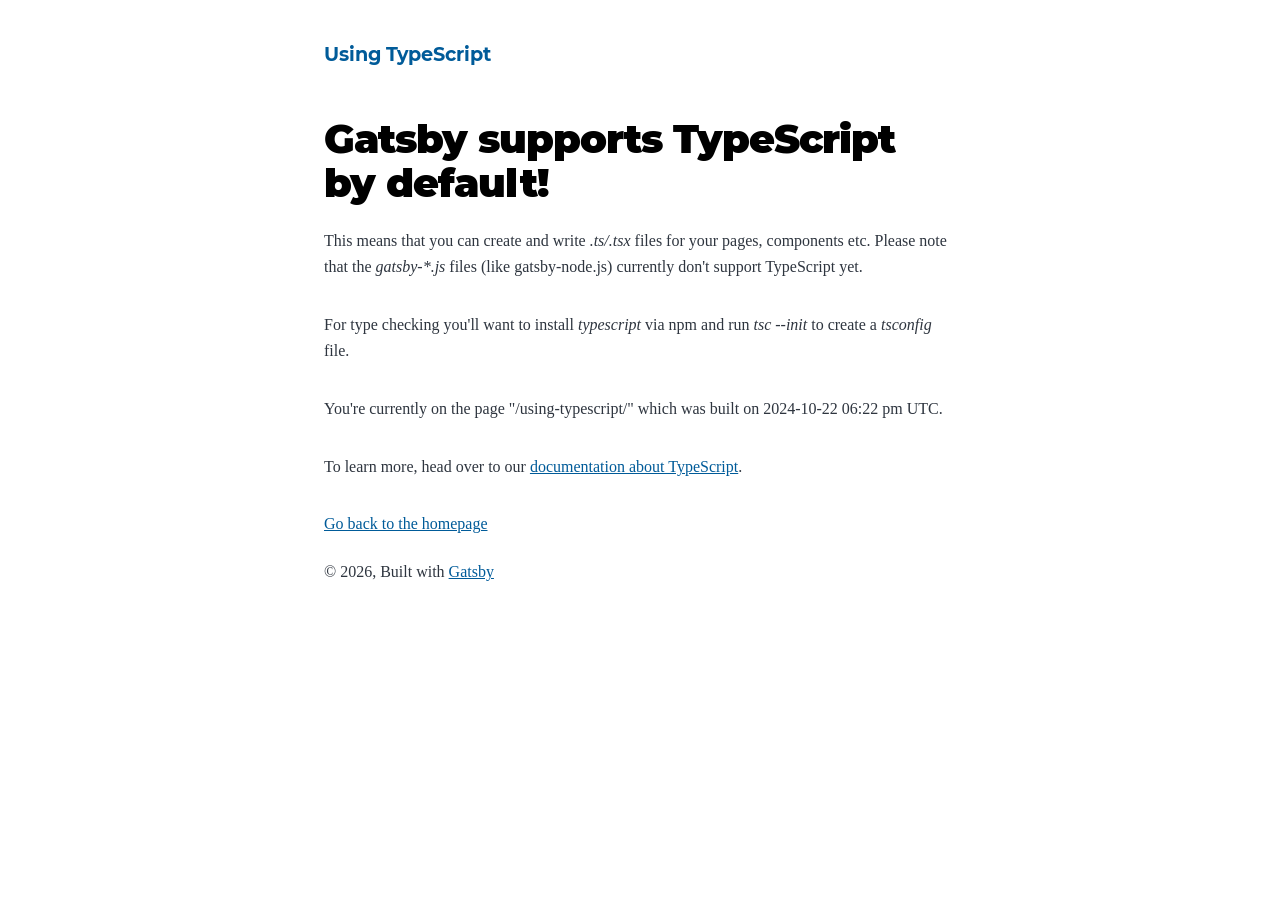
<file: using-typescript/index.html>
<!DOCTYPE html><html lang="en"><head><meta charSet="utf-8"/><meta http-equiv="x-ua-compatible" content="ie=edge"/><meta name="viewport" content="width=device-width, initial-scale=1, shrink-to-fit=no"/><meta name="generator" content="Gatsby 4.25.8"/><meta name="description" data-gatsby-head="true"/><meta property="og:title" content="Using TypeScript" data-gatsby-head="true"/><meta property="og:description" data-gatsby-head="true"/><meta property="og:type" content="website" data-gatsby-head="true"/><meta name="twitter:card" content="summary" data-gatsby-head="true"/><meta name="twitter:creator" content="" data-gatsby-head="true"/><meta name="twitter:title" content="Using TypeScript" data-gatsby-head="true"/><meta name="twitter:description" data-gatsby-head="true"/><style data-href="/styles.d4eccd4d883ae755ecb1.css" data-identity="gatsby-global-css">@font-face{font-display:swap;font-family:Montserrat;font-style:normal;font-weight:100;src:local("Montserrat Thin "),local("Montserrat-Thin"),url(/static/montserrat-latin-100-8d7d79679b70dbe27172b6460e7a7910.woff2) format("woff2"),url(/static/montserrat-latin-100-ec38980a9e0119a379e2a9b3dbb1901a.woff) format("woff")}@font-face{font-display:swap;font-family:Montserrat;font-style:italic;font-weight:100;src:local("Montserrat Thin italic"),local("Montserrat-Thinitalic"),url(/static/montserrat-latin-100italic-e279051046ba1286706adc886cf1c96b.woff2) format("woff2"),url(/static/montserrat-latin-100italic-3b325a3173c8207435cd1b76e19bf501.woff) format("woff")}@font-face{font-display:swap;font-family:Montserrat;font-style:normal;font-weight:200;src:local("Montserrat Extra Light "),local("Montserrat-Extra Light"),url(/static/montserrat-latin-200-9d266fbbfa6cab7009bd56003b1eeb67.woff2) format("woff2"),url(/static/montserrat-latin-200-2d8ba08717110d27122e54c34b8a5798.woff) format("woff")}@font-face{font-display:swap;font-family:Montserrat;font-style:italic;font-weight:200;src:local("Montserrat Extra Light italic"),local("Montserrat-Extra Lightitalic"),url(/static/montserrat-latin-200italic-6e5b3756583bb2263eb062eae992735e.woff2) format("woff2"),url(/static/montserrat-latin-200italic-a0d6f343e4b536c582926255367a57da.woff) format("woff")}@font-face{font-display:swap;font-family:Montserrat;font-style:normal;font-weight:300;src:local("Montserrat Light "),local("Montserrat-Light"),url(/static/montserrat-latin-300-00b3e893aab5a8fd632d6342eb72551a.woff2) format("woff2"),url(/static/montserrat-latin-300-ea303695ceab35f17e7d062f30e0173b.woff) format("woff")}@font-face{font-display:swap;font-family:Montserrat;font-style:italic;font-weight:300;src:local("Montserrat Light italic"),local("Montserrat-Lightitalic"),url(/static/montserrat-latin-300italic-56f34ea368f6aedf89583d444bbcb227.woff2) format("woff2"),url(/static/montserrat-latin-300italic-54b0bf2c8c4c12ffafd803be2466a790.woff) format("woff")}@font-face{font-display:swap;font-family:Montserrat;font-style:normal;font-weight:400;src:local("Montserrat Regular "),local("Montserrat-Regular"),url(/static/montserrat-latin-400-b71748ae4f80ec8c014def4c5fa8688b.woff2) format("woff2"),url(/static/montserrat-latin-400-0659a9f4e90db5cf51b50d005bff1e41.woff) format("woff")}@font-face{font-display:swap;font-family:Montserrat;font-style:italic;font-weight:400;src:local("Montserrat Regular italic"),local("Montserrat-Regularitalic"),url(/static/montserrat-latin-400italic-6eed6b4cbb809c6efc7aa7ddad6dbe3e.woff2) format("woff2"),url(/static/montserrat-latin-400italic-7583622cfde30ae49086d18447ab28e7.woff) format("woff")}@font-face{font-display:swap;font-family:Montserrat;font-style:normal;font-weight:500;src:local("Montserrat Medium "),local("Montserrat-Medium"),url(/static/montserrat-latin-500-091b209546e16313fd4f4fc36090c757.woff2) format("woff2"),url(/static/montserrat-latin-500-edd311588712a96bbf435fad264fff62.woff) format("woff")}@font-face{font-display:swap;font-family:Montserrat;font-style:italic;font-weight:500;src:local("Montserrat Medium italic"),local("Montserrat-Mediumitalic"),url(/static/montserrat-latin-500italic-c90ced68b46050061d1a41842d6dfb43.woff2) format("woff2"),url(/static/montserrat-latin-500italic-5146cbfe02b1deea5dffea27a5f2f998.woff) format("woff")}@font-face{font-display:swap;font-family:Montserrat;font-style:normal;font-weight:600;src:local("Montserrat SemiBold "),local("Montserrat-SemiBold"),url(/static/montserrat-latin-600-0480d2f8a71f38db8633b84d8722e0c2.woff2) format("woff2"),url(/static/montserrat-latin-600-b77863a375260a05dd13f86a1cee598f.woff) format("woff")}@font-face{font-display:swap;font-family:Montserrat;font-style:italic;font-weight:600;src:local("Montserrat SemiBold italic"),local("Montserrat-SemiBolditalic"),url(/static/montserrat-latin-600italic-cf46ffb11f3a60d7df0567f8851a1d00.woff2) format("woff2"),url(/static/montserrat-latin-600italic-c4fcfeeb057724724097167e57bd7801.woff) format("woff")}@font-face{font-display:swap;font-family:Montserrat;font-style:normal;font-weight:700;src:local("Montserrat Bold "),local("Montserrat-Bold"),url(/static/montserrat-latin-700-7dbcc8a5ea2289d83f657c25b4be6193.woff2) format("woff2"),url(/static/montserrat-latin-700-99271a835e1cae8c76ef8bba99a8cc4e.woff) format("woff")}@font-face{font-display:swap;font-family:Montserrat;font-style:italic;font-weight:700;src:local("Montserrat Bold italic"),local("Montserrat-Bolditalic"),url(/static/montserrat-latin-700italic-c41ad6bdb4bd504a843d546d0a47958d.woff2) format("woff2"),url(/static/montserrat-latin-700italic-6779372f04095051c62ed36bc1dcc142.woff) format("woff")}@font-face{font-display:swap;font-family:Montserrat;font-style:normal;font-weight:800;src:local("Montserrat ExtraBold "),local("Montserrat-ExtraBold"),url(/static/montserrat-latin-800-db9a3e0ba7eaea32e5f55328ace6cf23.woff2) format("woff2"),url(/static/montserrat-latin-800-4e3c615967a2360f5db87d2f0fd2456f.woff) format("woff")}@font-face{font-display:swap;font-family:Montserrat;font-style:italic;font-weight:800;src:local("Montserrat ExtraBold italic"),local("Montserrat-ExtraBolditalic"),url(/static/montserrat-latin-800italic-bf45bfa14805969eda318973947bc42b.woff2) format("woff2"),url(/static/montserrat-latin-800italic-fe82abb0bcede51bf724254878e0c374.woff) format("woff")}@font-face{font-display:swap;font-family:Montserrat;font-style:normal;font-weight:900;src:local("Montserrat Black "),local("Montserrat-Black"),url(/static/montserrat-latin-900-e66c7edc609e24bacbb705175669d814.woff2) format("woff2"),url(/static/montserrat-latin-900-8211f418baeb8ec880b80ba3c682f957.woff) format("woff")}@font-face{font-display:swap;font-family:Montserrat;font-style:italic;font-weight:900;src:local("Montserrat Black italic"),local("Montserrat-Blackitalic"),url(/static/montserrat-latin-900italic-4454c775e48152c1a72510ceed3603e2.woff2) format("woff2"),url(/static/montserrat-latin-900italic-efcaa0f6a82ee0640b83a0916e6e8d68.woff) format("woff")}@font-face{font-display:swap;font-family:Merriweather;font-style:normal;font-weight:300;src:local("Merriweather Light "),local("Merriweather-Light"),url(/static/merriweather-latin-300-fc117160c69a8ea0851b26dd14748ee4.woff2) format("woff2"),url(/static/merriweather-latin-300-58b18067ebbd21fda77b67e73c241d3b.woff) format("woff")}@font-face{font-display:swap;font-family:Merriweather;font-style:italic;font-weight:300;src:local("Merriweather Light italic"),local("Merriweather-Lightitalic"),url(/static/merriweather-latin-300italic-fe29961474f8dbf77c0aa7b9a629e4bc.woff2) format("woff2"),url(/static/merriweather-latin-300italic-23c3f1f88683618a4fb8d265d33d383a.woff) format("woff")}@font-face{font-display:swap;font-family:Merriweather;font-style:normal;font-weight:400;src:local("Merriweather Regular "),local("Merriweather-Regular"),url(/static/merriweather-latin-400-d9479e8023bef9cbd9bf8d6eabd6bf36.woff2) format("woff2"),url(/static/merriweather-latin-400-040426f99ff6e00b86506452e0d1f10b.woff) format("woff")}@font-face{font-display:swap;font-family:Merriweather;font-style:italic;font-weight:400;src:local("Merriweather Regular italic"),local("Merriweather-Regularitalic"),url(/static/merriweather-latin-400italic-2de7bfeaf08fb03d4315d49947f062f7.woff2) format("woff2"),url(/static/merriweather-latin-400italic-79db67aca65f5285964ab332bd65f451.woff) format("woff")}@font-face{font-display:swap;font-family:Merriweather;font-style:normal;font-weight:700;src:local("Merriweather Bold "),local("Merriweather-Bold"),url(/static/merriweather-latin-700-4b08e01d805fa35d7bf777f1b24314ae.woff2) format("woff2"),url(/static/merriweather-latin-700-22fb8afba4ab1f093b6ef9e28a9b6e92.woff) format("woff")}@font-face{font-display:swap;font-family:Merriweather;font-style:italic;font-weight:700;src:local("Merriweather Bold italic"),local("Merriweather-Bolditalic"),url(/static/merriweather-latin-700italic-cd92541b177652fffb6e3b952f1c33f1.woff2) format("woff2"),url(/static/merriweather-latin-700italic-f87f3d87cea0dd0979bfc8ac9ea90243.woff) format("woff")}@font-face{font-display:swap;font-family:Merriweather;font-style:normal;font-weight:900;src:local("Merriweather Black "),local("Merriweather-Black"),url(/static/merriweather-latin-900-f813fc6a4bee46eda5224ac7ebf1b7be.woff2) format("woff2"),url(/static/merriweather-latin-900-5d4e42cb44410674acd99153d57df032.woff) format("woff")}@font-face{font-display:swap;font-family:Merriweather;font-style:italic;font-weight:900;src:local("Merriweather Black italic"),local("Merriweather-Blackitalic"),url(/static/merriweather-latin-900italic-b7901d85486871c1779c0e93ddd85656.woff2) format("woff2"),url(/static/merriweather-latin-900italic-9647f9fdab98756989a8a5550eb205c3.woff) format("woff")}


/*! normalize.css v8.0.1 | MIT License | github.com/necolas/normalize.css */html{-webkit-text-size-adjust:100%;line-height:1.15}body{margin:0}main{display:block}h1{font-size:2em;margin:.67em 0}hr{box-sizing:content-box;height:0;overflow:visible}pre{font-family:monospace,monospace;font-size:1em}a{background-color:transparent}abbr[title]{border-bottom:none;text-decoration:underline;-webkit-text-decoration:underline dotted;text-decoration:underline dotted}b,strong{font-weight:bolder}code,kbd,samp{font-family:monospace,monospace;font-size:1em}small{font-size:80%}sub,sup{font-size:75%;line-height:0;position:relative;vertical-align:baseline}sub{bottom:-.25em}sup{top:-.5em}img{border-style:none}button,input,optgroup,select,textarea{font-family:inherit;font-size:100%;line-height:1.15;margin:0}button,input{overflow:visible}button,select{text-transform:none}[type=button],[type=reset],[type=submit],button{-webkit-appearance:button}[type=button]::-moz-focus-inner,[type=reset]::-moz-focus-inner,[type=submit]::-moz-focus-inner,button::-moz-focus-inner{border-style:none;padding:0}[type=button]:-moz-focusring,[type=reset]:-moz-focusring,[type=submit]:-moz-focusring,button:-moz-focusring{outline:1px dotted ButtonText}fieldset{padding:.35em .75em .625em}legend{box-sizing:border-box;color:inherit;display:table;max-width:100%;padding:0;white-space:normal}progress{vertical-align:baseline}textarea{overflow:auto}[type=checkbox],[type=radio]{box-sizing:border-box;padding:0}[type=number]::-webkit-inner-spin-button,[type=number]::-webkit-outer-spin-button{height:auto}[type=search]{-webkit-appearance:textfield;outline-offset:-2px}[type=search]::-webkit-search-decoration{-webkit-appearance:none}::-webkit-file-upload-button{-webkit-appearance:button;font:inherit}details{display:block}summary{display:list-item}[hidden]{display:none}:root{--maxWidth-none:"none";--maxWidth-xs:20rem;--maxWidth-sm:24rem;--maxWidth-md:28rem;--maxWidth-lg:32rem;--maxWidth-xl:36rem;--maxWidth-2xl:42rem;--maxWidth-3xl:48rem;--maxWidth-4xl:56rem;--maxWidth-full:"100%";--maxWidth-wrapper:var(--maxWidth-2xl);--spacing-px:"1px";--spacing-0:0;--spacing-1:0.25rem;--spacing-2:0.5rem;--spacing-3:0.75rem;--spacing-4:1rem;--spacing-5:1.25rem;--spacing-6:1.5rem;--spacing-8:2rem;--spacing-10:2.5rem;--spacing-12:3rem;--spacing-16:4rem;--spacing-20:5rem;--spacing-24:6rem;--spacing-32:8rem;--fontFamily-sans:Montserrat,system-ui,-apple-system,BlinkMacSystemFont,"Segoe UI",Roboto,"Helvetica Neue",Arial,"Noto Sans",sans-serif,"Apple Color Emoji","Segoe UI Emoji","Segoe UI Symbol","Noto Color Emoji";--fontFamily-serif:"Noto Sans" Times,serif;--font-body:var(--fontFamily-serif);--font-heading:var(--fontFamily-sans);--fontWeight-normal:400;--fontWeight-medium:500;--fontWeight-semibold:600;--fontWeight-bold:700;--fontWeight-extrabold:800;--fontWeight-black:900;--fontSize-root:16px;--lineHeight-none:1;--lineHeight-tight:1.1;--lineHeight-normal:1.5;--lineHeight-relaxed:1.625;--fontSize-0:0.833rem;--fontSize-1:1rem;--fontSize-2:1.2rem;--fontSize-3:1.44rem;--fontSize-4:1.728rem;--fontSize-5:2.074rem;--fontSize-6:2.488rem;--fontSize-7:2.986rem;--color-primary:#005b99;--color-text:#2e353f;--color-text-light:#4f5969;--color-heading:#1a202c;--color-heading-black:#000;--color-accent:#d1dce5}*,:after,:before{box-sizing:border-box}html{-webkit-font-smoothing:antialiased;-moz-osx-font-smoothing:grayscale;font-size:var(--fontSize-root);line-height:var(--lineHeight-normal)}body{color:var(--color-text);font-family:var(--font-body);font-size:var(--fontSize-1)}footer{padding:var(--spacing-6) var(--spacing-0)}hr{background:var(--color-accent);border:0;height:1px}h1,h2,h3,h4,h5,h6{font-family:var(--font-heading);letter-spacing:-.025em;line-height:var(--lineHeight-tight);margin-bottom:var(--spacing-6);margin-top:var(--spacing-12)}h2,h3,h4,h5,h6{color:var(--color-heading);font-weight:var(--fontWeight-bold)}h1{color:var(--color-heading-black);font-size:var(--fontSize-6);font-weight:var(--fontWeight-black)}h2{font-size:var(--fontSize-5)}h3{font-size:var(--fontSize-4)}h4{font-size:var(--fontSize-3)}h5{font-size:var(--fontSize-2)}h6{font-size:var(--fontSize-1)}h1>a,h2>a,h3>a,h4>a,h5>a,h6>a{color:inherit;text-decoration:none}p{--baseline-multiplier:0.179;--x-height-multiplier:0.35;line-height:var(--lineHeight-relaxed);margin:var(--spacing-0) var(--spacing-0) var(--spacing-8) var(--spacing-0)}ol,p,ul{padding:var(--spacing-0)}ol,ul{list-style-image:none;list-style-position:outside;margin-bottom:var(--spacing-8);margin-left:var(--spacing-0);margin-right:var(--spacing-0)}ol li,ul li{padding-left:var(--spacing-0)}li>p,ol li,ul li{margin-bottom:calc(var(--spacing-8)/2)}li :last-child{margin-bottom:var(--spacing-0)}li>ul{margin-left:var(--spacing-8);margin-top:calc(var(--spacing-8)/2)}blockquote{border-left:var(--spacing-1) solid var(--color-primary);color:var(--color-text-light);font-size:var(--fontSize-2);font-style:italic;margin-bottom:var(--spacing-8);margin-left:calc(var(--spacing-6)*-1);margin-right:var(--spacing-8);padding:var(--spacing-0) var(--spacing-0) var(--spacing-0) var(--spacing-6)}blockquote>:last-child{margin-bottom:var(--spacing-0)}blockquote>ol,blockquote>ul{list-style-position:inside}table{border-collapse:collapse;border-spacing:.25rem;margin-bottom:var(--spacing-8);width:100%}table thead tr th{border-bottom:1px solid var(--color-accent)}a{color:var(--color-primary)}a:focus,a:hover{text-decoration:none}.global-wrapper{margin:var(--spacing-0) auto;max-width:var(--maxWidth-wrapper);padding:var(--spacing-10) var(--spacing-5)}.global-wrapper[data-is-root-path=true] .bio{margin-bottom:var(--spacing-20)}.global-header{margin-bottom:var(--spacing-12)}.main-heading{font-size:var(--fontSize-7);margin:0}.post-list-item{margin-bottom:var(--spacing-8);margin-top:var(--spacing-8)}.post-list-item p{margin-bottom:var(--spacing-0)}.post-list-item h2{color:var(--color-primary);font-size:var(--fontSize-4);margin-bottom:var(--spacing-2);margin-top:var(--spacing-0)}.post-list-item header{margin-bottom:var(--spacing-4)}.header-link-home{font-family:var(--font-heading);font-size:var(--fontSize-2);font-weight:var(--fontWeight-bold);text-decoration:none}.bio{display:flex;margin-bottom:var(--spacing-16)}.bio p,.bio-avatar{margin-bottom:var(--spacing-0)}.bio-avatar{border-radius:100%;margin-right:var(--spacing-4);min-width:50px}.blog-post header h1{margin:var(--spacing-0) var(--spacing-0) var(--spacing-4) var(--spacing-0)}.blog-post header p{font-family:var(--font-heading);font-size:var(--fontSize-2)}.blog-post-nav ul{margin:var(--spacing-0)}.gatsby-highlight{margin-bottom:var(--spacing-8)}@media (max-width:42rem){blockquote{margin-left:var(--spacing-0);padding:var(--spacing-0) var(--spacing-0) var(--spacing-0) var(--spacing-4)}ol,ul{list-style-position:inside}}code[class*=language-],pre[class*=language-]{word-wrap:normal;background:none;color:#000;font-family:Consolas,Monaco,Andale Mono,Ubuntu Mono,monospace;font-size:1em;-webkit-hyphens:none;hyphens:none;line-height:1.5;tab-size:4;text-align:left;text-shadow:0 1px #fff;white-space:pre;word-break:normal;word-spacing:normal}code[class*=language-] ::selection,code[class*=language-]::selection,pre[class*=language-] ::selection,pre[class*=language-]::selection{background:#b3d4fc;text-shadow:none}@media print{code[class*=language-],pre[class*=language-]{text-shadow:none}}pre[class*=language-]{margin:.5em 0;overflow:auto;padding:1em}:not(pre)>code[class*=language-],pre[class*=language-]{background:#f5f2f0}:not(pre)>code[class*=language-]{border-radius:.3em;padding:.1em;white-space:normal}.token.cdata,.token.comment,.token.doctype,.token.prolog{color:#708090}.token.punctuation{color:#999}.token.namespace{opacity:.7}.token.boolean,.token.constant,.token.deleted,.token.number,.token.property,.token.symbol,.token.tag{color:#905}.token.attr-name,.token.builtin,.token.char,.token.inserted,.token.selector,.token.string{color:#690}.language-css .token.string,.style .token.string,.token.entity,.token.operator,.token.url{background:hsla(0,0%,100%,.5);color:#9a6e3a}.token.atrule,.token.attr-value,.token.keyword{color:#07a}.token.class-name,.token.function{color:#dd4a68}.token.important,.token.regex,.token.variable{color:#e90}.token.bold,.token.important{font-weight:700}.token.italic{font-style:italic}.token.entity{cursor:help}@font-face{font-display:swap;font-family:Nanum Gothic;font-style:normal;font-weight:400;src:url(/static/nanum-gothic-0-400-normal-2b89c86f072181acf23c88a35859398a.woff2) format("woff2"),url(/static/nanum-gothic-all-400-normal-c38c5ee946f4cd6bcfeb8f7122422fbb.woff) format("woff");unicode-range:u+f9ca-fa0b,u+ff03-ff05,u+ff07,u+ff0a-ff0b,u+ff0d-ff19,u+ff1b,u+ff1d,u+ff20-ff5b,u+ff5d,u+ffe0-ffe3,u+ffe5-ffe6}@font-face{font-display:swap;font-family:Nanum Gothic;font-style:normal;font-weight:400;src:url(/static/nanum-gothic-1-400-normal-5102243886f7bcc86f58a353df2a5707.woff2) format("woff2"),url(/static/nanum-gothic-all-400-normal-c38c5ee946f4cd6bcfeb8f7122422fbb.woff) format("woff");unicode-range:u+f92f-f980,u+f982-f9c9}@font-face{font-display:swap;font-family:Nanum Gothic;font-style:normal;font-weight:400;src:url(/static/nanum-gothic-2-400-normal-d15975d45256c17c1ceecb5e1ec32a9f.woff2) format("woff2"),url(/static/nanum-gothic-all-400-normal-c38c5ee946f4cd6bcfeb8f7122422fbb.woff) format("woff");unicode-range:u+d723-d728,u+d72a-d733,u+d735-d748,u+d74a-d74f,u+d752-d753,u+d755-d757,u+d75a-d75f,u+d762-d764,u+d766-d768,u+d76a-d76b,u+d76d-d76f,u+d771-d787,u+d789-d78b,u+d78d-d78f,u+d791-d797,u+d79a,u+d79c,u+d79e-d7a3,u+f900-f909,u+f90b-f92e}@font-face{font-display:swap;font-family:Nanum Gothic;font-style:normal;font-weight:400;src:url(/static/nanum-gothic-3-400-normal-63353c07ac565248d262797b32c4f296.woff2) format("woff2"),url(/static/nanum-gothic-all-400-normal-c38c5ee946f4cd6bcfeb8f7122422fbb.woff) format("woff");unicode-range:u+d679-d68b,u+d68e-d69e,u+d6a0,u+d6a2-d6a7,u+d6a9-d6c3,u+d6c6-d6c7,u+d6c9-d6cb,u+d6cd-d6d3,u+d6d5-d6d6,u+d6d8-d6e3,u+d6e5-d6e7,u+d6e9-d6fb,u+d6fd-d717,u+d719-d71f,u+d721-d722}@font-face{font-display:swap;font-family:Nanum Gothic;font-style:normal;font-weight:400;src:url(/static/nanum-gothic-4-400-normal-1b11dd29aa82dba6c408503c236b10d1.woff2) format("woff2"),url(/static/nanum-gothic-all-400-normal-c38c5ee946f4cd6bcfeb8f7122422fbb.woff) format("woff");unicode-range:u+d5bc-d5c7,u+d5ca-d5cb,u+d5cd-d5cf,u+d5d1-d5d7,u+d5d9-d5da,u+d5dc,u+d5de-d5e3,u+d5e6-d5e7,u+d5e9-d5eb,u+d5ed-d5f6,u+d5f8,u+d5fa-d5ff,u+d602-d603,u+d605-d607,u+d609-d60f,u+d612-d613,u+d616-d61b,u+d61d-d637,u+d63a-d63b,u+d63d-d63f,u+d641-d647,u+d64a-d64c,u+d64e-d653,u+d656-d657,u+d659-d65b,u+d65d-d666,u+d668,u+d66a-d678}@font-face{font-display:swap;font-family:Nanum Gothic;font-style:normal;font-weight:400;src:url(/static/nanum-gothic-5-400-normal-d6964ee2e7ae533a0611361012a06006.woff2) format("woff2"),url(/static/nanum-gothic-all-400-normal-c38c5ee946f4cd6bcfeb8f7122422fbb.woff) format("woff");unicode-range:u+d507,u+d509-d50b,u+d50d-d513,u+d515-d53b,u+d53e-d53f,u+d541-d543,u+d545-d54c,u+d54e,u+d550,u+d552-d557,u+d55a-d55b,u+d55d-d55f,u+d561-d564,u+d566-d567,u+d56a,u+d56c,u+d56e-d573,u+d576-d577,u+d579-d583,u+d585-d586,u+d58a-d5a4,u+d5a6-d5bb}@font-face{font-display:swap;font-family:Nanum Gothic;font-style:normal;font-weight:400;src:url(/static/nanum-gothic-6-400-normal-5f0ef73b60799bda1c83b016c8f6a921.woff2) format("woff2"),url(/static/nanum-gothic-all-400-normal-c38c5ee946f4cd6bcfeb8f7122422fbb.woff) format("woff");unicode-range:u+d464-d477,u+d47a-d47b,u+d47d-d47f,u+d481-d487,u+d489-d48a,u+d48c,u+d48e-d4e7,u+d4e9-d503,u+d505-d506}@font-face{font-display:swap;font-family:Nanum Gothic;font-style:normal;font-weight:400;src:url(/static/nanum-gothic-7-400-normal-93a2e3911fba125156a16c9d40616909.woff2) format("woff2"),url(/static/nanum-gothic-all-400-normal-c38c5ee946f4cd6bcfeb8f7122422fbb.woff) format("woff");unicode-range:u+d3bf-d3c7,u+d3ca-d3cf,u+d3d1-d3eb,u+d3ee-d3ef,u+d3f1-d3f3,u+d3f5-d3fb,u+d3fd-d400,u+d402-d45b,u+d45d-d463}@font-face{font-display:swap;font-family:Nanum Gothic;font-style:normal;font-weight:400;src:url(/static/nanum-gothic-8-400-normal-b3f7d30bf99ca4afa19bd347fe43f911.woff2) format("woff2"),url(/static/nanum-gothic-all-400-normal-c38c5ee946f4cd6bcfeb8f7122422fbb.woff) format("woff");unicode-range:u+d2ff,u+d302-d304,u+d306-d30b,u+d30f,u+d311-d313,u+d315-d31b,u+d31e,u+d322-d324,u+d326-d327,u+d32a-d32b,u+d32d-d32f,u+d331-d337,u+d339-d33c,u+d33e-d37b,u+d37e-d37f,u+d381-d383,u+d385-d38b,u+d38e-d390,u+d392-d397,u+d39a-d39b,u+d39d-d39f,u+d3a1-d3a7,u+d3a9-d3aa,u+d3ac,u+d3ae-d3b3,u+d3b5-d3b7,u+d3b9-d3bb,u+d3bd-d3be}@font-face{font-display:swap;font-family:Nanum Gothic;font-style:normal;font-weight:400;src:url(/static/nanum-gothic-9-400-normal-befaa8289d3df2697a3868b34278dcc9.woff2) format("woff2"),url(/static/nanum-gothic-all-400-normal-c38c5ee946f4cd6bcfeb8f7122422fbb.woff) format("woff");unicode-range:u+d257-d27f,u+d281-d29b,u+d29d-d29f,u+d2a1-d2ab,u+d2ad-d2b7,u+d2ba-d2bb,u+d2bd-d2bf,u+d2c1-d2c7,u+d2c9-d2ef,u+d2f2-d2f3,u+d2f5-d2f7,u+d2f9-d2fe}@font-face{font-display:swap;font-family:Nanum Gothic;font-style:normal;font-weight:400;src:url(/static/nanum-gothic-10-400-normal-5ffb5352b44639784ef4f956d1e5ffae.woff2) format("woff2"),url(/static/nanum-gothic-all-400-normal-c38c5ee946f4cd6bcfeb8f7122422fbb.woff) format("woff");unicode-range:u+d1b4,u+d1b6-d1f3,u+d1f5-d22b,u+d22e-d22f,u+d231-d233,u+d235-d23b,u+d23d-d240,u+d242-d256}@font-face{font-display:swap;font-family:Nanum Gothic;font-style:normal;font-weight:400;src:url(/static/nanum-gothic-11-400-normal-1da756d011d65f9e77607e12286beafe.woff2) format("woff2"),url(/static/nanum-gothic-all-400-normal-c38c5ee946f4cd6bcfeb8f7122422fbb.woff) format("woff");unicode-range:u+d105-d12f,u+d132-d133,u+d135-d137,u+d139-d13f,u+d141-d142,u+d144,u+d146-d14b,u+d14e-d14f,u+d151-d153,u+d155-d15b,u+d15e-d187,u+d189-d19f,u+d1a2-d1a3,u+d1a5-d1a7,u+d1a9-d1af,u+d1b2-d1b3}@font-face{font-display:swap;font-family:Nanum Gothic;font-style:normal;font-weight:400;src:url(/static/nanum-gothic-12-400-normal-aeb04d2c5af922ad1cbb4d64c2f31296.woff2) format("woff2"),url(/static/nanum-gothic-all-400-normal-c38c5ee946f4cd6bcfeb8f7122422fbb.woff) format("woff");unicode-range:u+d04b-d04f,u+d051-d057,u+d059-d06b,u+d06d-d06f,u+d071-d073,u+d075-d07b,u+d07e-d0a3,u+d0a6-d0a7,u+d0a9-d0ab,u+d0ad-d0b3,u+d0b6,u+d0b8,u+d0ba-d0bf,u+d0c2-d0c3,u+d0c5-d0c7,u+d0c9-d0cf,u+d0d2,u+d0d6-d0db,u+d0de-d0df,u+d0e1-d0e3,u+d0e5-d0eb,u+d0ee-d0f0,u+d0f2-d104}@font-face{font-display:swap;font-family:Nanum Gothic;font-style:normal;font-weight:400;src:url(/static/nanum-gothic-13-400-normal-a9fb58bc7efaf2084ccbcbde81c0b93f.woff2) format("woff2"),url(/static/nanum-gothic-all-400-normal-c38c5ee946f4cd6bcfeb8f7122422fbb.woff) format("woff");unicode-range:u+cfa2-cfc3,u+cfc5-cfdf,u+cfe2-cfe3,u+cfe5-cfe7,u+cfe9-cff4,u+cff6-cffb,u+cffd-cfff,u+d001-d003,u+d005-d017,u+d019-d033,u+d036-d037,u+d039-d03b,u+d03d-d04a}@font-face{font-display:swap;font-family:Nanum Gothic;font-style:normal;font-weight:400;src:url(/static/nanum-gothic-14-400-normal-edff162c0b26a25619bcb03f51f42720.woff2) format("woff2"),url(/static/nanum-gothic-all-400-normal-c38c5ee946f4cd6bcfeb8f7122422fbb.woff) format("woff");unicode-range:u+cef0-cef3,u+cef6,u+cef9-ceff,u+cf01-cf03,u+cf05-cf07,u+cf09-cf0f,u+cf11-cf12,u+cf14-cf1b,u+cf1d-cf1f,u+cf21-cf2f,u+cf31-cf53,u+cf56-cf57,u+cf59-cf5b,u+cf5d-cf63,u+cf66,u+cf68,u+cf6a-cf6f,u+cf71-cf84,u+cf86-cf8b,u+cf8d-cfa1}@font-face{font-display:swap;font-family:Nanum Gothic;font-style:normal;font-weight:400;src:url(/static/nanum-gothic-15-400-normal-de07c845c6cfe5d0a50ac5e23b3b447f.woff2) format("woff2"),url(/static/nanum-gothic-all-400-normal-c38c5ee946f4cd6bcfeb8f7122422fbb.woff) format("woff");unicode-range:u+ce3c-ce57,u+ce5a-ce5b,u+ce5d-ce5f,u+ce61-ce67,u+ce6a,u+ce6c,u+ce6e-ce73,u+ce76-ce77,u+ce79-ce7b,u+ce7d-ce83,u+ce85-ce88,u+ce8a-ce8f,u+ce91-ce93,u+ce95-ce97,u+ce99-ce9f,u+cea2,u+cea4-ceab,u+cead-cee3,u+cee6-cee7,u+cee9-ceeb,u+ceed-ceef}@font-face{font-display:swap;font-family:Nanum Gothic;font-style:normal;font-weight:400;src:url(/static/nanum-gothic-16-400-normal-96e81a087d4b2e545a1c9e1063c84426.woff2) format("woff2"),url(/static/nanum-gothic-all-400-normal-c38c5ee946f4cd6bcfeb8f7122422fbb.woff) format("woff");unicode-range:u+cd92-cd93,u+cd96-cd97,u+cd99-cd9b,u+cd9d-cda3,u+cda6-cda8,u+cdaa-cdaf,u+cdb1-cdc3,u+cdc5-cdcb,u+cdcd-cde7,u+cde9-ce03,u+ce05-ce1f,u+ce22-ce34,u+ce36-ce3b}@font-face{font-display:swap;font-family:Nanum Gothic;font-style:normal;font-weight:400;src:url(/static/nanum-gothic-17-400-normal-b91dd371594f83cd1470cd60f0e8246b.woff2) format("woff2"),url(/static/nanum-gothic-all-400-normal-c38c5ee946f4cd6bcfeb8f7122422fbb.woff) format("woff");unicode-range:u+ccef-cd07,u+cd0a-cd0b,u+cd0d-cd1a,u+cd1c,u+cd1e-cd2b,u+cd2d-cd5b,u+cd5d-cd77,u+cd79-cd91}@font-face{font-display:swap;font-family:Nanum Gothic;font-style:normal;font-weight:400;src:url(/static/nanum-gothic-18-400-normal-e00570c672662e22e2bfe37f225a6e83.woff2) format("woff2"),url(/static/nanum-gothic-all-400-normal-c38c5ee946f4cd6bcfeb8f7122422fbb.woff) format("woff");unicode-range:u+cc3f-cc43,u+cc46-cc47,u+cc49-cc4b,u+cc4d-cc53,u+cc55-cc58,u+cc5a-cc5f,u+cc61-cc97,u+cc9a-cc9b,u+cc9d-cc9f,u+cca1-cca7,u+ccaa,u+ccac,u+ccae-ccb3,u+ccb6-ccb7,u+ccb9-ccbb,u+ccbd-cccf,u+ccd1-cce3,u+cce5-ccee}@font-face{font-display:swap;font-family:Nanum Gothic;font-style:normal;font-weight:400;src:url(/static/nanum-gothic-19-400-normal-d5a917408c7b91a01f42f45eb42925b6.woff2) format("woff2"),url(/static/nanum-gothic-all-400-normal-c38c5ee946f4cd6bcfeb8f7122422fbb.woff) format("woff");unicode-range:u+cb91-cbd3,u+cbd5-cbe3,u+cbe5-cc0b,u+cc0e-cc0f,u+cc11-cc13,u+cc15-cc1b,u+cc1d-cc20,u+cc23-cc27,u+cc2a-cc2b,u+cc2d,u+cc2f,u+cc31-cc37,u+cc3a,u+cc3c}@font-face{font-display:swap;font-family:Nanum Gothic;font-style:normal;font-weight:400;src:url(/static/nanum-gothic-20-400-normal-fab31784bf5dd9fada25a1c7911abfbe.woff2) format("woff2"),url(/static/nanum-gothic-all-400-normal-c38c5ee946f4cd6bcfeb8f7122422fbb.woff) format("woff");unicode-range:u+caf4-cb47,u+cb4a-cb90}@font-face{font-display:swap;font-family:Nanum Gothic;font-style:normal;font-weight:400;src:url(/static/nanum-gothic-21-400-normal-b327bf410c7fb2f347d1eacbab4ef2fc.woff2) format("woff2"),url(/static/nanum-gothic-all-400-normal-c38c5ee946f4cd6bcfeb8f7122422fbb.woff) format("woff");unicode-range:u+ca4a-ca4b,u+ca4e-ca4f,u+ca51-ca53,u+ca55-ca5b,u+ca5d-ca60,u+ca62-ca83,u+ca85-cabb,u+cabe-cabf,u+cac1-cac3,u+cac5-cacb,u+cacd-cad0,u+cad2,u+cad4-cad8,u+cada-caf3}@font-face{font-display:swap;font-family:Nanum Gothic;font-style:normal;font-weight:400;src:url(/static/nanum-gothic-22-400-normal-55984f4c1c0af12c7ff788160494b332.woff2) format("woff2"),url(/static/nanum-gothic-all-400-normal-c38c5ee946f4cd6bcfeb8f7122422fbb.woff) format("woff");unicode-range:u+c996-c997,u+c99a-c99c,u+c99e-c9bf,u+c9c2-c9c3,u+c9c5-c9c7,u+c9c9-c9cf,u+c9d2,u+c9d4,u+c9d7-c9d8,u+c9db,u+c9de-c9df,u+c9e1-c9e3,u+c9e5-c9e6,u+c9e8-c9eb,u+c9ee-c9f0,u+c9f2-c9f7,u+c9f9-ca0b,u+ca0d-ca28,u+ca2a-ca49}@font-face{font-display:swap;font-family:Nanum Gothic;font-style:normal;font-weight:400;src:url(/static/nanum-gothic-23-400-normal-d0fa74f693fb61d81187f2d9d5b4ad35.woff2) format("woff2"),url(/static/nanum-gothic-all-400-normal-c38c5ee946f4cd6bcfeb8f7122422fbb.woff) format("woff");unicode-range:u+c8e9-c8f4,u+c8f6-c8fb,u+c8fe-c8ff,u+c901-c903,u+c905-c90b,u+c90e-c910,u+c912-c917,u+c919-c92b,u+c92d-c94f,u+c951-c953,u+c955-c96b,u+c96d-c973,u+c975-c987,u+c98a-c98b,u+c98d-c98f,u+c991-c995}@font-face{font-display:swap;font-family:Nanum Gothic;font-style:normal;font-weight:400;src:url(/static/nanum-gothic-24-400-normal-73ce97e401f92c903acab3ad32c0ad02.woff2) format("woff2"),url(/static/nanum-gothic-all-400-normal-c38c5ee946f4cd6bcfeb8f7122422fbb.woff) format("woff");unicode-range:u+c841-c84b,u+c84d-c86f,u+c872-c873,u+c875-c877,u+c879-c87f,u+c882-c884,u+c887-c88a,u+c88d-c8c3,u+c8c5-c8df,u+c8e1-c8e8}@font-face{font-display:swap;font-family:Nanum Gothic;font-style:normal;font-weight:400;src:url(/static/nanum-gothic-25-400-normal-462962722b7afab89db172c12e044dc2.woff2) format("woff2"),url(/static/nanum-gothic-all-400-normal-c38c5ee946f4cd6bcfeb8f7122422fbb.woff) format("woff");unicode-range:u+c779-c77b,u+c77e-c782,u+c786,u+c78b,u+c78d,u+c78f,u+c792-c793,u+c795,u+c797,u+c799-c79f,u+c7a2,u+c7a7-c7ab,u+c7ae-c7bb,u+c7bd-c7c0,u+c7c2-c7c7,u+c7c9-c7dc,u+c7de-c7ff,u+c802-c803,u+c805-c807,u+c809,u+c80b-c80f,u+c812,u+c814,u+c817-c81b,u+c81e-c81f,u+c821-c823,u+c825-c82e,u+c830-c837,u+c839-c83b,u+c83d-c840}@font-face{font-display:swap;font-family:Nanum Gothic;font-style:normal;font-weight:400;src:url(/static/nanum-gothic-26-400-normal-469974767401e8a7bb242526f1b0a188.woff2) format("woff2"),url(/static/nanum-gothic-all-400-normal-c38c5ee946f4cd6bcfeb8f7122422fbb.woff) format("woff");unicode-range:u+c6bb-c6bf,u+c6c2,u+c6c4,u+c6c6-c6cb,u+c6ce-c6cf,u+c6d1-c6d3,u+c6d5-c6db,u+c6dd-c6df,u+c6e1-c6e7,u+c6e9-c6eb,u+c6ed-c6ef,u+c6f1-c6f8,u+c6fa-c703,u+c705-c707,u+c709-c70b,u+c70d-c716,u+c718,u+c71a-c71f,u+c722-c723,u+c725-c727,u+c729-c734,u+c736-c73b,u+c73e-c73f,u+c741-c743,u+c745-c74b,u+c74e-c750,u+c752-c757,u+c759-c773,u+c776-c777}@font-face{font-display:swap;font-family:Nanum Gothic;font-style:normal;font-weight:400;src:url(/static/nanum-gothic-27-400-normal-66abb46b35e4916b3e95f53f5b976669.woff2) format("woff2"),url(/static/nanum-gothic-all-400-normal-c38c5ee946f4cd6bcfeb8f7122422fbb.woff) format("woff");unicode-range:u+c5f5-c5fb,u+c5fe,u+c602-c605,u+c607,u+c609-c60f,u+c611-c61a,u+c61c-c623,u+c626-c627,u+c629-c62b,u+c62d,u+c62f-c632,u+c636,u+c638,u+c63a-c63f,u+c642-c643,u+c645-c647,u+c649-c652,u+c656-c65b,u+c65d-c65f,u+c661-c663,u+c665-c677,u+c679-c67b,u+c67d-c693,u+c696-c697,u+c699-c69b,u+c69d-c6a3,u+c6a6,u+c6a8,u+c6aa-c6af,u+c6b2-c6b3,u+c6b5-c6b7,u+c6b9-c6ba}@font-face{font-display:swap;font-family:Nanum Gothic;font-style:normal;font-weight:400;src:url(/static/nanum-gothic-28-400-normal-47f800e5c4c10c60c7386f7c623567b0.woff2) format("woff2"),url(/static/nanum-gothic-all-400-normal-c38c5ee946f4cd6bcfeb8f7122422fbb.woff) format("woff");unicode-range:u+c517-c527,u+c52a-c52b,u+c52d-c52f,u+c531-c538,u+c53a,u+c53c,u+c53e-c543,u+c546-c547,u+c54b,u+c54d-c552,u+c556,u+c55a-c55b,u+c55d,u+c55f,u+c562-c563,u+c565-c567,u+c569-c56f,u+c572,u+c574,u+c576-c57b,u+c57e-c57f,u+c581-c583,u+c585-c586,u+c588-c58b,u+c58e,u+c590,u+c592-c596,u+c599-c5b3,u+c5b6-c5b7,u+c5ba,u+c5be-c5c3,u+c5ca-c5cb,u+c5cd,u+c5cf,u+c5d2-c5d3,u+c5d5-c5d7,u+c5d9-c5df,u+c5e1-c5e2,u+c5e4,u+c5e6-c5eb,u+c5ef,u+c5f1-c5f3}@font-face{font-display:swap;font-family:Nanum Gothic;font-style:normal;font-weight:400;src:url(/static/nanum-gothic-29-400-normal-cad50c047c43d263f4c792f882637818.woff2) format("woff2"),url(/static/nanum-gothic-all-400-normal-c38c5ee946f4cd6bcfeb8f7122422fbb.woff) format("woff");unicode-range:u+c475-c4ef,u+c4f2-c4f3,u+c4f5-c4f7,u+c4f9-c4ff,u+c502-c50b,u+c50d-c516}@font-face{font-display:swap;font-family:Nanum Gothic;font-style:normal;font-weight:400;src:url(/static/nanum-gothic-30-400-normal-901a106e0efab9ed3ea2fd7416e592bf.woff2) format("woff2"),url(/static/nanum-gothic-all-400-normal-c38c5ee946f4cd6bcfeb8f7122422fbb.woff) format("woff");unicode-range:u+c3d0-c3d7,u+c3da-c3db,u+c3dd-c3de,u+c3e1-c3ec,u+c3ee-c3f3,u+c3f5-c42b,u+c42d-c463,u+c466-c474}@font-face{font-display:swap;font-family:Nanum Gothic;font-style:normal;font-weight:400;src:url(/static/nanum-gothic-31-400-normal-d383999bfc06f8cd927fcea5a49bfc36.woff2) format("woff2"),url(/static/nanum-gothic-all-400-normal-c38c5ee946f4cd6bcfeb8f7122422fbb.woff) format("woff");unicode-range:u+c32b-c367,u+c36a-c36b,u+c36d-c36f,u+c371-c377,u+c37a-c37b,u+c37e-c383,u+c385-c387,u+c389-c3cf}@font-face{font-display:swap;font-family:Nanum Gothic;font-style:normal;font-weight:400;src:url(/static/nanum-gothic-32-400-normal-2da67db7e9916314dba2486ce83c3d6a.woff2) format("woff2"),url(/static/nanum-gothic-all-400-normal-c38c5ee946f4cd6bcfeb8f7122422fbb.woff) format("woff");unicode-range:u+c26a-c26b,u+c26d-c26f,u+c271-c273,u+c275-c27b,u+c27e-c287,u+c289-c28f,u+c291-c297,u+c299-c29a,u+c29c-c2a3,u+c2a5-c2a7,u+c2a9-c2ab,u+c2ad-c2b3,u+c2b6,u+c2b8,u+c2ba-c2bb,u+c2bd-c2db,u+c2de-c2df,u+c2e1-c2e2,u+c2e5-c2ea,u+c2ee,u+c2f0,u+c2f2-c2f5,u+c2f7,u+c2fa-c2fb,u+c2fd-c2ff,u+c301-c307,u+c309-c30c,u+c30e-c312,u+c315-c323,u+c325-c328,u+c32a}@font-face{font-display:swap;font-family:Nanum Gothic;font-style:normal;font-weight:400;src:url(/static/nanum-gothic-33-400-normal-1d1cb1154ea29d467ad570362c4d1eaf.woff2) format("woff2"),url(/static/nanum-gothic-all-400-normal-c38c5ee946f4cd6bcfeb8f7122422fbb.woff) format("woff");unicode-range:u+c1bc-c1c3,u+c1c5-c1df,u+c1e1-c1fb,u+c1fd-c203,u+c205-c20c,u+c20e,u+c210-c217,u+c21a-c21b,u+c21d-c21e,u+c221-c227,u+c229-c22a,u+c22c,u+c22e,u+c230,u+c233-c24f,u+c251-c257,u+c259-c269}@font-face{font-display:swap;font-family:Nanum Gothic;font-style:normal;font-weight:400;src:url(/static/nanum-gothic-34-400-normal-24153c2f59593c8b0256f7c9e4073d01.woff2) format("woff2"),url(/static/nanum-gothic-all-400-normal-c38c5ee946f4cd6bcfeb8f7122422fbb.woff) format("woff");unicode-range:u+c101-c11b,u+c11f,u+c121-c123,u+c125-c12b,u+c12e,u+c132-c137,u+c13a-c13b,u+c13d-c13f,u+c141-c147,u+c14a,u+c14c-c153,u+c155-c157,u+c159-c15b,u+c15d-c166,u+c169-c16f,u+c171-c177,u+c179-c18b,u+c18e-c18f,u+c191-c193,u+c195-c19b,u+c19d-c19e,u+c1a0,u+c1a2-c1a4,u+c1a6-c1bb}@font-face{font-display:swap;font-family:Nanum Gothic;font-style:normal;font-weight:400;src:url(/static/nanum-gothic-35-400-normal-8c1e99f757d5bea591fcb1cd08532715.woff2) format("woff2"),url(/static/nanum-gothic-all-400-normal-c38c5ee946f4cd6bcfeb8f7122422fbb.woff) format("woff");unicode-range:u+c049-c057,u+c059-c05b,u+c05d-c05f,u+c061-c067,u+c069-c08f,u+c091-c0ab,u+c0ae-c0af,u+c0b1-c0b3,u+c0b5,u+c0b7-c0bb,u+c0be,u+c0c2-c0c7,u+c0ca-c0cb,u+c0cd-c0cf,u+c0d1-c0d7,u+c0d9-c0da,u+c0dc,u+c0de-c0e3,u+c0e5-c0eb,u+c0ed-c0f3,u+c0f6,u+c0f8,u+c0fa-c0ff}@font-face{font-display:swap;font-family:Nanum Gothic;font-style:normal;font-weight:400;src:url(/static/nanum-gothic-36-400-normal-59511a8535a7703207b6369622da74d6.woff2) format("woff2"),url(/static/nanum-gothic-all-400-normal-c38c5ee946f4cd6bcfeb8f7122422fbb.woff) format("woff");unicode-range:u+bfa7-bfaf,u+bfb1-bfc4,u+bfc6-bfcb,u+bfce-bfcf,u+bfd1-bfd3,u+bfd5-bfdb,u+bfdd-c048}@font-face{font-display:swap;font-family:Nanum Gothic;font-style:normal;font-weight:400;src:url(/static/nanum-gothic-37-400-normal-28cf3670e28c7cd3eed434d42cdc292d.woff2) format("woff2"),url(/static/nanum-gothic-all-400-normal-c38c5ee946f4cd6bcfeb8f7122422fbb.woff) format("woff");unicode-range:u+bf07,u+bf09-bf3f,u+bf41-bf4f,u+bf52-bf54,u+bf56-bfa6}@font-face{font-display:swap;font-family:Nanum Gothic;font-style:normal;font-weight:400;src:url(/static/nanum-gothic-38-400-normal-036c8ba055d73bc7ebeef52cc1264574.woff2) format("woff2"),url(/static/nanum-gothic-all-400-normal-c38c5ee946f4cd6bcfeb8f7122422fbb.woff) format("woff");unicode-range:u+be56,u+be58,u+be5c-be5f,u+be62-be63,u+be65-be67,u+be69-be74,u+be76-be7b,u+be7e-be7f,u+be81-be8e,u+be90,u+be92-bea7,u+bea9-becf,u+bed2-bed3,u+bed5-bed6,u+bed9-bee3,u+bee6-bf06}@font-face{font-display:swap;font-family:Nanum Gothic;font-style:normal;font-weight:400;src:url(/static/nanum-gothic-39-400-normal-09a27a527880af43811826b12beadd8f.woff2) format("woff2"),url(/static/nanum-gothic-all-400-normal-c38c5ee946f4cd6bcfeb8f7122422fbb.woff) format("woff");unicode-range:u+bdb0-bdd3,u+bdd5-bdef,u+bdf1-be0b,u+be0d-be0f,u+be11-be13,u+be15-be43,u+be46-be47,u+be49-be4b,u+be4d-be53}@font-face{font-display:swap;font-family:Nanum Gothic;font-style:normal;font-weight:400;src:url(/static/nanum-gothic-40-400-normal-6a64b0e903877a9d3acaba1ed947b6c3.woff2) format("woff2"),url(/static/nanum-gothic-all-400-normal-c38c5ee946f4cd6bcfeb8f7122422fbb.woff) format("woff");unicode-range:u+bd03,u+bd06,u+bd08,u+bd0a-bd0f,u+bd11-bd22,u+bd25-bd47,u+bd49-bd58,u+bd5a-bd7f,u+bd82-bd83,u+bd85-bd87,u+bd8a-bd8f,u+bd91-bd92,u+bd94,u+bd96-bd98,u+bd9a-bdaf}@font-face{font-display:swap;font-family:Nanum Gothic;font-style:normal;font-weight:400;src:url(/static/nanum-gothic-41-400-normal-79d7e49465740be2794fe34e2e62584e.woff2) format("woff2"),url(/static/nanum-gothic-all-400-normal-c38c5ee946f4cd6bcfeb8f7122422fbb.woff) format("woff");unicode-range:u+bc4e-bc83,u+bc86-bc87,u+bc89-bc8b,u+bc8d-bc93,u+bc96,u+bc98,u+bc9b-bc9f,u+bca2-bca3,u+bca5-bca7,u+bca9-bcb2,u+bcb4-bcbb,u+bcbe-bcbf,u+bcc1-bcc3,u+bcc5-bccc,u+bcce-bcd0,u+bcd2-bcd4,u+bcd6-bcf3,u+bcf7,u+bcf9-bcfb,u+bcfd-bd02}@font-face{font-display:swap;font-family:Nanum Gothic;font-style:normal;font-weight:400;src:url(/static/nanum-gothic-42-400-normal-5876333987fda32395ec24de419e1768.woff2) format("woff2"),url(/static/nanum-gothic-all-400-normal-c38c5ee946f4cd6bcfeb8f7122422fbb.woff) format("woff");unicode-range:u+bb90-bba3,u+bba5-bbab,u+bbad-bbbf,u+bbc1-bbf7,u+bbfa-bbfb,u+bbfd-bbfe,u+bc01-bc07,u+bc09-bc0a,u+bc0e,u+bc10,u+bc12-bc13,u+bc17,u+bc19-bc1a,u+bc1e,u+bc20-bc23,u+bc26,u+bc28,u+bc2a-bc2c,u+bc2e-bc2f,u+bc32-bc33,u+bc35-bc37,u+bc39-bc3f,u+bc41-bc42,u+bc44,u+bc46-bc48,u+bc4a-bc4d}@font-face{font-display:swap;font-family:Nanum Gothic;font-style:normal;font-weight:400;src:url(/static/nanum-gothic-43-400-normal-bccfe28dc197373890dd2e1e8715fd2c.woff2) format("woff2"),url(/static/nanum-gothic-all-400-normal-c38c5ee946f4cd6bcfeb8f7122422fbb.woff) format("woff");unicode-range:u+bae6-bafb,u+bafd-bb17,u+bb19-bb33,u+bb37,u+bb39-bb3a,u+bb3d-bb43,u+bb45-bb46,u+bb48,u+bb4a-bb4f,u+bb51-bb53,u+bb55-bb57,u+bb59-bb62,u+bb64-bb8f}@font-face{font-display:swap;font-family:Nanum Gothic;font-style:normal;font-weight:400;src:url(/static/nanum-gothic-44-400-normal-3b6d67a842f4cdb938f6dc6e6356cf16.woff2) format("woff2"),url(/static/nanum-gothic-all-400-normal-c38c5ee946f4cd6bcfeb8f7122422fbb.woff) format("woff");unicode-range:u+ba30-ba37,u+ba3a-ba3b,u+ba3d-ba3f,u+ba41-ba47,u+ba49-ba4a,u+ba4c,u+ba4e-ba53,u+ba56-ba57,u+ba59-ba5b,u+ba5d-ba63,u+ba65-ba66,u+ba68-ba6f,u+ba71-ba73,u+ba75-ba77,u+ba79-ba84,u+ba86,u+ba88-baa7,u+baaa,u+baad-baaf,u+bab1-bab7,u+baba,u+babc,u+babe-bae5}@font-face{font-display:swap;font-family:Nanum Gothic;font-style:normal;font-weight:400;src:url(/static/nanum-gothic-45-400-normal-4dec4eb5d27a69a4d081b1638e148f32.woff2) format("woff2"),url(/static/nanum-gothic-all-400-normal-c38c5ee946f4cd6bcfeb8f7122422fbb.woff) format("woff");unicode-range:u+b96e-b973,u+b976-b977,u+b979-b97b,u+b97d-b983,u+b986,u+b988,u+b98a-b98d,u+b98f-b9ab,u+b9ae-b9af,u+b9b1-b9b3,u+b9b5-b9bb,u+b9be,u+b9c0,u+b9c2-b9c7,u+b9ca-b9cb,u+b9cd,u+b9d2-b9d7,u+b9da,u+b9dc,u+b9df-b9e0,u+b9e2,u+b9e6-b9e7,u+b9e9-b9f3,u+b9f6,u+b9f8,u+b9fb-ba2f}@font-face{font-display:swap;font-family:Nanum Gothic;font-style:normal;font-weight:400;src:url(/static/nanum-gothic-46-400-normal-2e40a0da6860632a97c8f0333e826e97.woff2) format("woff2"),url(/static/nanum-gothic-all-400-normal-c38c5ee946f4cd6bcfeb8f7122422fbb.woff) format("woff");unicode-range:u+b8bf-b8cb,u+b8cd-b8e0,u+b8e2-b8e7,u+b8ea-b8eb,u+b8ed-b8ef,u+b8f1-b8f7,u+b8fa,u+b8fc,u+b8fe-b903,u+b905-b917,u+b919-b91f,u+b921-b93b,u+b93d-b957,u+b95a-b95b,u+b95d-b95f,u+b961-b967,u+b969-b96c}@font-face{font-display:swap;font-family:Nanum Gothic;font-style:normal;font-weight:400;src:url(/static/nanum-gothic-47-400-normal-d0f22106170cc99e8ab1ea565d43ed10.woff2) format("woff2"),url(/static/nanum-gothic-all-400-normal-c38c5ee946f4cd6bcfeb8f7122422fbb.woff) format("woff");unicode-range:u+b80d-b80f,u+b811-b817,u+b81a,u+b81c-b823,u+b826-b827,u+b829-b82b,u+b82d-b833,u+b836,u+b83a-b83f,u+b841-b85b,u+b85e-b85f,u+b861-b863,u+b865-b86b,u+b86e,u+b870,u+b872-b8af,u+b8b1-b8be}@font-face{font-display:swap;font-family:Nanum Gothic;font-style:normal;font-weight:400;src:url(/static/nanum-gothic-48-400-normal-8891697e92bc8820d3f8a504a0e3483c.woff2) format("woff2"),url(/static/nanum-gothic-all-400-normal-c38c5ee946f4cd6bcfeb8f7122422fbb.woff) format("woff");unicode-range:u+b74d-b75f,u+b761-b763,u+b765-b774,u+b776-b77b,u+b77e-b77f,u+b781-b783,u+b785-b78b,u+b78e,u+b792-b796,u+b79a-b79b,u+b79d-b7a7,u+b7aa,u+b7ae-b7b3,u+b7b6-b7c8,u+b7ca-b7eb,u+b7ee-b7ef,u+b7f1-b7f3,u+b7f5-b7fb,u+b7fe,u+b802-b806,u+b80a-b80b}@font-face{font-display:swap;font-family:Nanum Gothic;font-style:normal;font-weight:400;src:url(/static/nanum-gothic-49-400-normal-0d2d00cdec385ce51af1a0121c135d96.woff2) format("woff2"),url(/static/nanum-gothic-all-400-normal-c38c5ee946f4cd6bcfeb8f7122422fbb.woff) format("woff");unicode-range:u+b6a7-b6aa,u+b6ac-b6b0,u+b6b2-b6ef,u+b6f1-b727,u+b72a-b72b,u+b72d-b72e,u+b731-b737,u+b739-b73a,u+b73c-b743,u+b745-b74c}@font-face{font-display:swap;font-family:Nanum Gothic;font-style:normal;font-weight:400;src:url(/static/nanum-gothic-50-400-normal-c5551bb55111aef8dee41dfad4a4ad9f.woff2) format("woff2"),url(/static/nanum-gothic-all-400-normal-c38c5ee946f4cd6bcfeb8f7122422fbb.woff) format("woff");unicode-range:u+b605-b60f,u+b612-b617,u+b619-b624,u+b626-b69b,u+b69e-b6a3,u+b6a5-b6a6}@font-face{font-display:swap;font-family:Nanum Gothic;font-style:normal;font-weight:400;src:url(/static/nanum-gothic-51-400-normal-47bd7fddcecae1ec824ab0a865b417d5.woff2) format("woff2"),url(/static/nanum-gothic-all-400-normal-c38c5ee946f4cd6bcfeb8f7122422fbb.woff) format("woff");unicode-range:u+b55f,u+b562-b583,u+b585-b59f,u+b5a2-b5a3,u+b5a5-b5a7,u+b5a9-b5b2,u+b5b5-b5ba,u+b5bd-b604}@font-face{font-display:swap;font-family:Nanum Gothic;font-style:normal;font-weight:400;src:url(/static/nanum-gothic-52-400-normal-0f726b9c61b8fd3a88eba1e321b15f25.woff2) format("woff2"),url(/static/nanum-gothic-all-400-normal-c38c5ee946f4cd6bcfeb8f7122422fbb.woff) format("woff");unicode-range:u+b4a5-b4b6,u+b4b8-b4bf,u+b4c1-b4c7,u+b4c9-b4db,u+b4de-b4df,u+b4e1-b4e2,u+b4e5-b4eb,u+b4ee,u+b4f0,u+b4f2-b513,u+b516-b517,u+b519-b51a,u+b51d-b523,u+b526,u+b528,u+b52b-b52f,u+b532-b533,u+b535-b537,u+b539-b53f,u+b541-b544,u+b546-b54b,u+b54d-b54f,u+b551-b55b,u+b55d-b55e}@font-face{font-display:swap;font-family:Nanum Gothic;font-style:normal;font-weight:400;src:url(/static/nanum-gothic-53-400-normal-8ff59b68501551f3fbbc78d9706a0164.woff2) format("woff2"),url(/static/nanum-gothic-all-400-normal-c38c5ee946f4cd6bcfeb8f7122422fbb.woff) format("woff");unicode-range:u+b3f8-b3fb,u+b3fd-b40f,u+b411-b417,u+b419-b41b,u+b41d-b41f,u+b421-b427,u+b42a-b42b,u+b42d-b44f,u+b452-b453,u+b455-b457,u+b459-b45f,u+b462-b464,u+b466-b46b,u+b46d-b47f,u+b481-b4a3}@font-face{font-display:swap;font-family:Nanum Gothic;font-style:normal;font-weight:400;src:url(/static/nanum-gothic-54-400-normal-faed1884240e64dcfdb479d724c9619c.woff2) format("woff2"),url(/static/nanum-gothic-all-400-normal-c38c5ee946f4cd6bcfeb8f7122422fbb.woff) format("woff");unicode-range:u+b342-b353,u+b356-b357,u+b359-b35b,u+b35d-b35e,u+b360-b363,u+b366,u+b368,u+b36a-b36d,u+b36f,u+b372-b373,u+b375-b377,u+b379-b37f,u+b381-b382,u+b384,u+b386-b38b,u+b38d-b3c3,u+b3c6-b3c7,u+b3c9-b3ca,u+b3cd-b3d3,u+b3d6,u+b3d8,u+b3da-b3f7}@font-face{font-display:swap;font-family:Nanum Gothic;font-style:normal;font-weight:400;src:url(/static/nanum-gothic-55-400-normal-b5e50620b1b0488072e16012180c9c93.woff2) format("woff2"),url(/static/nanum-gothic-all-400-normal-c38c5ee946f4cd6bcfeb8f7122422fbb.woff) format("woff");unicode-range:u+b27c-b283,u+b285-b28f,u+b292-b293,u+b295-b297,u+b29a-b29f,u+b2a1-b2a4,u+b2a7-b2a9,u+b2ab,u+b2ad-b2c7,u+b2ca-b2cb,u+b2cd-b2cf,u+b2d1-b2d7,u+b2da,u+b2dc,u+b2de-b2e3,u+b2e7,u+b2e9-b2ea,u+b2ef-b2f3,u+b2f6,u+b2f8,u+b2fa-b2fb,u+b2fd-b2fe,u+b302-b303,u+b305-b307,u+b309-b30f,u+b312,u+b316-b31b,u+b31d-b341}@font-face{font-display:swap;font-family:Nanum Gothic;font-style:normal;font-weight:400;src:url(/static/nanum-gothic-56-400-normal-577a3cc0ea5f31e90089746806f90ec0.woff2) format("woff2"),url(/static/nanum-gothic-all-400-normal-c38c5ee946f4cd6bcfeb8f7122422fbb.woff) format("woff");unicode-range:u+b1d6-b1e7,u+b1e9-b1fc,u+b1fe-b203,u+b206-b207,u+b209-b20b,u+b20d-b213,u+b216-b21f,u+b221-b257,u+b259-b273,u+b275-b27b}@font-face{font-display:swap;font-family:Nanum Gothic;font-style:normal;font-weight:400;src:url(/static/nanum-gothic-57-400-normal-9680b2bf47b5aa3ce537356cf6267117.woff2) format("woff2"),url(/static/nanum-gothic-all-400-normal-c38c5ee946f4cd6bcfeb8f7122422fbb.woff) format("woff");unicode-range:u+b120-b122,u+b126-b127,u+b129-b12b,u+b12d-b133,u+b136,u+b138,u+b13a-b13f,u+b142-b143,u+b145-b14f,u+b151-b153,u+b156-b157,u+b159-b177,u+b17a-b17b,u+b17d-b17f,u+b181-b187,u+b189-b18c,u+b18e-b191,u+b195-b1a7,u+b1a9-b1cb,u+b1cd-b1d5}@font-face{font-display:swap;font-family:Nanum Gothic;font-style:normal;font-weight:400;src:url(/static/nanum-gothic-58-400-normal-9b2b91b4a3daed229c8a27d96b0f71af.woff2) format("woff2"),url(/static/nanum-gothic-all-400-normal-c38c5ee946f4cd6bcfeb8f7122422fbb.woff) format("woff");unicode-range:u+b05f-b07b,u+b07e-b07f,u+b081-b083,u+b085-b08b,u+b08d-b097,u+b09b,u+b09d-b09f,u+b0a2-b0a7,u+b0aa,u+b0b0,u+b0b2,u+b0b6-b0b7,u+b0b9-b0bb,u+b0bd-b0c3,u+b0c6-b0c7,u+b0ca-b0cf,u+b0d1-b0df,u+b0e1-b0e4,u+b0e6-b107,u+b10a-b10b,u+b10d-b10f,u+b111-b112,u+b114-b117,u+b119-b11a,u+b11c-b11f}@font-face{font-display:swap;font-family:Nanum Gothic;font-style:normal;font-weight:400;src:url(/static/nanum-gothic-59-400-normal-a3ea77cef9b2cf738fba4e25f313b19b.woff2) format("woff2"),url(/static/nanum-gothic-all-400-normal-c38c5ee946f4cd6bcfeb8f7122422fbb.woff) format("woff");unicode-range:u+afac-afb7,u+afba-afbb,u+afbd-afbf,u+afc1-afc6,u+afca-afcc,u+afce-afd3,u+afd5-afe7,u+afe9-afef,u+aff1-b00b,u+b00d-b00f,u+b011-b013,u+b015-b01b,u+b01d-b027,u+b029-b043,u+b045-b047,u+b049,u+b04b,u+b04d-b052,u+b055-b056,u+b058-b05c,u+b05e}@font-face{font-display:swap;font-family:Nanum Gothic;font-style:normal;font-weight:400;src:url(/static/nanum-gothic-60-400-normal-848d944b6f6c46556de2c5595dfe2caf.woff2) format("woff2"),url(/static/nanum-gothic-all-400-normal-c38c5ee946f4cd6bcfeb8f7122422fbb.woff) format("woff");unicode-range:u+af03-af07,u+af09-af2b,u+af2e-af33,u+af35-af3b,u+af3e-af40,u+af44-af47,u+af4a-af5c,u+af5e-af63,u+af65-af7f,u+af81-afab}@font-face{font-display:swap;font-family:Nanum Gothic;font-style:normal;font-weight:400;src:url(/static/nanum-gothic-61-400-normal-0e14f70fb35b73628770747fe46d2237.woff2) format("woff2"),url(/static/nanum-gothic-all-400-normal-c38c5ee946f4cd6bcfeb8f7122422fbb.woff) format("woff");unicode-range:u+ae56-ae5b,u+ae5e-ae60,u+ae62-ae64,u+ae66-ae67,u+ae69-ae6b,u+ae6d-ae83,u+ae85-aebb,u+aebf,u+aec1-aec3,u+aec5-aecb,u+aece,u+aed0,u+aed2-aed7,u+aed9-aef3,u+aef5-af02}@font-face{font-display:swap;font-family:Nanum Gothic;font-style:normal;font-weight:400;src:url(/static/nanum-gothic-62-400-normal-88939910d4d561537ebec3d90c6414dd.woff2) format("woff2"),url(/static/nanum-gothic-all-400-normal-c38c5ee946f4cd6bcfeb8f7122422fbb.woff) format("woff");unicode-range:u+ad9c-ada3,u+ada5-adbf,u+adc1-adc3,u+adc5-adc7,u+adc9-add2,u+add4-addb,u+addd-addf,u+ade1-ade3,u+ade5-adf7,u+adfa-adfb,u+adfd-adff,u+ae02-ae07,u+ae0a,u+ae0c,u+ae0e-ae13,u+ae15-ae2f,u+ae31-ae33,u+ae35-ae37,u+ae39-ae3f,u+ae42,u+ae44,u+ae46-ae49,u+ae4b,u+ae4f,u+ae51-ae53,u+ae55}@font-face{font-display:swap;font-family:Nanum Gothic;font-style:normal;font-weight:400;src:url(/static/nanum-gothic-63-400-normal-052df1135f2f4306f18b3f9a853c08a2.woff2) format("woff2"),url(/static/nanum-gothic-all-400-normal-c38c5ee946f4cd6bcfeb8f7122422fbb.woff) format("woff");unicode-range:u+ace2-ace3,u+ace5-ace6,u+ace9-acef,u+acf2,u+acf4,u+acf7-acfb,u+acfe-acff,u+ad01-ad03,u+ad05-ad0b,u+ad0d-ad10,u+ad12-ad1b,u+ad1d-ad33,u+ad35-ad48,u+ad4a-ad4f,u+ad51-ad6b,u+ad6e-ad6f,u+ad71-ad72,u+ad77-ad7c,u+ad7e,u+ad80,u+ad82-ad87,u+ad89-ad8b,u+ad8d-ad8f,u+ad91-ad9b}@font-face{font-display:swap;font-family:Nanum Gothic;font-style:normal;font-weight:400;src:url(/static/nanum-gothic-64-400-normal-620474f7ab90eb61ae85984d80edf15b.woff2) format("woff2"),url(/static/nanum-gothic-all-400-normal-c38c5ee946f4cd6bcfeb8f7122422fbb.woff) format("woff");unicode-range:u+ac25-ac2c,u+ac2e,u+ac30,u+ac32-ac37,u+ac39-ac3f,u+ac41-ac4c,u+ac4e-ac6f,u+ac72-ac73,u+ac75-ac76,u+ac79-ac7f,u+ac82,u+ac84-ac88,u+ac8a-ac8b,u+ac8d-ac8f,u+ac91-ac93,u+ac95-ac9b,u+ac9d-ac9e,u+aca1-aca7,u+acab,u+acad-acaf,u+acb1-acb7,u+acba-acbb,u+acbe-acc0,u+acc2-acc3,u+acc5-acdf}@font-face{font-display:swap;font-family:Nanum Gothic;font-style:normal;font-weight:400;src:url(/static/nanum-gothic-65-400-normal-f00aebbfdbc6c145fa79f4d32cbb9fb8.woff2) format("woff2"),url(/static/nanum-gothic-all-400-normal-c38c5ee946f4cd6bcfeb8f7122422fbb.woff) format("woff");unicode-range:u+99df,u+99ed,u+99f1,u+99ff,u+9a01,u+9a08,u+9a0e-9a0f,u+9a19,u+9a2b,u+9a30,u+9a36-9a37,u+9a40,u+9a43,u+9a45,u+9a4d,u+9a55,u+9a57,u+9a5a-9a5b,u+9a5f,u+9a62,u+9a65,u+9a69-9a6a,u+9aa8,u+9ab8,u+9ad3,u+9ae5,u+9aee,u+9b1a,u+9b27,u+9b2a,u+9b31,u+9b3c,u+9b41-9b45,u+9b4f,u+9b54,u+9b5a,u+9b6f,u+9b8e,u+9b91,u+9b9f,u+9bab,u+9bae,u+9bc9,u+9bd6,u+9be4,u+9be8,u+9c0d,u+9c10,u+9c12,u+9c15,u+9c25,u+9c32,u+9c3b,u+9c47,u+9c49,u+9c57,u+9ce5,u+9ce7,u+9ce9,u+9cf3-9cf4,u+9cf6,u+9d09,u+9d1b,u+9d26,u+9d28,u+9d3b,u+9d51,u+9d5d,u+9d60-9d61,u+9d6c,u+9d72,u+9da9,u+9daf,u+9db4,u+9dc4,u+9dd7,u+9df2,u+9df8-9dfa,u+9e1a,u+9e1e,u+9e75,u+9e79,u+9e7d,u+9e7f,u+9e92-9e93,u+9e97,u+9e9d,u+9e9f,u+9ea5,u+9eb4-9eb5,u+9ebb,u+9ebe,u+9ec3,u+9ecd-9ece,u+9ed4,u+9ed8,u+9edb-9edc,u+9ede,u+9ee8,u+9ef4,u+9f07-9f08,u+9f0e,u+9f13,u+9f20,u+9f3b,u+9f4a-9f4b,u+9f4e,u+9f52,u+9f5f,u+9f61,u+9f67,u+9f6a,u+9f6c,u+9f77,u+9f8d,u+9f90,u+9f95,u+9f9c,u+ac02-ac03,u+ac05-ac06,u+ac09-ac0f,u+ac17-ac18,u+ac1b,u+ac1e-ac1f,u+ac21-ac23}@font-face{font-display:swap;font-family:Nanum Gothic;font-style:normal;font-weight:400;src:url(/static/nanum-gothic-66-400-normal-ab5295cb98bac2540ed17be707622eaa.woff2) format("woff2"),url(/static/nanum-gothic-all-400-normal-c38c5ee946f4cd6bcfeb8f7122422fbb.woff) format("woff");unicode-range:u+96a7-96a8,u+96aa,u+96b1,u+96b7,u+96bb,u+96c0-96c1,u+96c4-96c5,u+96c7,u+96c9,u+96cb-96ce,u+96d5-96d6,u+96d9,u+96db-96dc,u+96e2-96e3,u+96e8-96ea,u+96ef-96f0,u+96f2,u+96f6-96f7,u+96f9,u+96fb,u+9700,u+9706-9707,u+9711,u+9713,u+9716,u+9719,u+971c,u+971e,u+9727,u+9730,u+9732,u+9739,u+973d,u+9742,u+9744,u+9748,u+9756,u+975c,u+9761,u+9769,u+976d,u+9774,u+9777,u+977a,u+978b,u+978d,u+978f,u+97a0,u+97a8,u+97ab,u+97ad,u+97c6,u+97cb,u+97dc,u+97f6,u+97fb,u+97ff-9803,u+9805-9806,u+9808,u+980a,u+980c,u+9810-9813,u+9817-9818,u+982d,u+9830,u+9838-9839,u+983b,u+9846,u+984c-984e,u+9854,u+9858,u+985a,u+985e,u+9865,u+9867,u+986b,u+986f,u+98af,u+98b1,u+98c4,u+98c7,u+98db-98dc,u+98e1-98e2,u+98ed-98ef,u+98f4,u+98fc-98fe,u+9903,u+9909-990a,u+990c,u+9910,u+9913,u+9918,u+991e,u+9920,u+9928,u+9945,u+9949,u+994b-994d,u+9951-9952,u+9954,u+9957,u+9996,u+999d,u+99a5,u+99a8,u+99ac-99ae,u+99b1,u+99b3-99b4,u+99b9,u+99c1,u+99d0-99d2,u+99d5,u+99d9,u+99dd}@font-face{font-display:swap;font-family:Nanum Gothic;font-style:normal;font-weight:400;src:url(/static/nanum-gothic-67-400-normal-af39b655b582f3b73263538ac3d045ce.woff2) format("woff2"),url(/static/nanum-gothic-all-400-normal-c38c5ee946f4cd6bcfeb8f7122422fbb.woff) format("woff");unicode-range:u+920d,u+9210-9212,u+9217,u+921e,u+9234,u+923a,u+923f-9240,u+9245,u+9249,u+9257,u+925b,u+925e,u+9262,u+9264-9266,u+9283,u+9285,u+9291,u+9293,u+9296,u+9298,u+929c,u+92b3,u+92b6-92b7,u+92b9,u+92cc,u+92cf,u+92d2,u+92e4,u+92ea,u+92f8,u+92fc,u+9304,u+9310,u+9318,u+931a,u+931e-9322,u+9324,u+9326,u+9328,u+932b,u+932e-932f,u+9348,u+934a-934b,u+934d,u+9354,u+935b,u+936e,u+9375,u+937c,u+937e,u+938c,u+9394,u+9396,u+939a,u+93a3,u+93a7,u+93ac-93ad,u+93b0,u+93c3,u+93d1,u+93de,u+93e1,u+93e4,u+93f6,u+9404,u+9418,u+9425,u+942b,u+9435,u+9438,u+9444,u+9451-9452,u+945b,u+947d,u+947f,u+9583,u+9589,u+958f,u+9591-9592,u+9594,u+9598,u+95a3-95a5,u+95a8,u+95ad,u+95b1,u+95bb-95bc,u+95c7,u+95ca,u+95d4-95d6,u+95dc,u+95e1-95e2,u+961c,u+9621,u+962a,u+962e,u+9632,u+963b,u+963f-9640,u+9642,u+9644,u+964b-964d,u+9650,u+965b-965f,u+9662-9664,u+966a,u+9670,u+9673,u+9675-9678,u+967d,u+9685-9686,u+968a-968b,u+968d-968e,u+9694-9695,u+9698-9699,u+969b-969c,u+96a3}@font-face{font-display:swap;font-family:Nanum Gothic;font-style:normal;font-weight:400;src:url(/static/nanum-gothic-68-400-normal-63890b23c8fc24e4f7753ec946731a9d.woff2) format("woff2"),url(/static/nanum-gothic-all-400-normal-c38c5ee946f4cd6bcfeb8f7122422fbb.woff) format("woff");unicode-range:u+8fa8,u+8fad,u+8faf-8fb2,u+8fc2,u+8fc5,u+8fce,u+8fd4,u+8fe6,u+8fea-8feb,u+8fed,u+8ff0,u+8ff2,u+8ff7,u+8ff9,u+8ffd,u+9000-9003,u+9005-9006,u+9008,u+900b,u+900d,u+900f-9011,u+9014-9015,u+9017,u+9019,u+901d-9023,u+902e,u+9031-9032,u+9035,u+9038,u+903c,u+903e,u+9041-9042,u+9047,u+904a-904b,u+904d-904e,u+9050-9051,u+9054-9055,u+9059,u+905c-905e,u+9060-9061,u+9063,u+9069,u+906d-906f,u+9072,u+9075,u+9077-9078,u+907a,u+907c-907d,u+907f-9084,u+9087-9088,u+908a,u+908f,u+9091,u+9095,u+9099,u+90a2-90a3,u+90a6,u+90a8,u+90aa,u+90af-90b1,u+90b5,u+90b8,u+90c1,u+90ca,u+90de,u+90e1,u+90ed,u+90f5,u+9102,u+9112,u+9115,u+9119,u+9127,u+912d,u+9132,u+9149-914e,u+9152,u+9162,u+9169-916a,u+916c,u+9175,u+9177-9178,u+9187,u+9189,u+918b,u+918d,u+9192,u+919c,u+91ab-91ac,u+91ae-91af,u+91b1,u+91b4-91b5,u+91c0,u+91c7,u+91c9,u+91cb,u+91cf-91d0,u+91d7-91d8,u+91dc-91dd,u+91e3,u+91e7,u+91ea,u+91f5}@font-face{font-display:swap;font-family:Nanum Gothic;font-style:normal;font-weight:400;src:url(/static/nanum-gothic-69-400-normal-f23b404e9a0ca5eb97a6e49d6d15e640.woff2) format("woff2"),url(/static/nanum-gothic-all-400-normal-c38c5ee946f4cd6bcfeb8f7122422fbb.woff) format("woff");unicode-range:u+8c6a-8c6b,u+8c79-8c7a,u+8c82,u+8c8a,u+8c8c,u+8c9d-8c9e,u+8ca0-8ca2,u+8ca7-8cac,u+8caf-8cb0,u+8cb3-8cb4,u+8cb6-8cb8,u+8cbb-8cbd,u+8cbf-8cc4,u+8cc7-8cc8,u+8cca,u+8cd1,u+8cd3,u+8cda,u+8cdc,u+8cde,u+8ce0,u+8ce2-8ce4,u+8ce6,u+8cea,u+8ced,u+8cf4,u+8cfb-8cfd,u+8d04-8d05,u+8d07-8d08,u+8d0a,u+8d0d,u+8d13,u+8d16,u+8d64,u+8d66,u+8d6b,u+8d70,u+8d73-8d74,u+8d77,u+8d85,u+8d8a,u+8d99,u+8da3,u+8da8,u+8db3,u+8dba,u+8dbe,u+8dc6,u+8dcb-8dcc,u+8dcf,u+8ddb,u+8ddd,u+8de1,u+8de3,u+8de8,u+8df3,u+8e0a,u+8e0f-8e10,u+8e1e,u+8e2a,u+8e30,u+8e35,u+8e42,u+8e44,u+8e47-8e4a,u+8e59,u+8e5f-8e60,u+8e74,u+8e76,u+8e81,u+8e87,u+8e8a,u+8e8d,u+8eaa-8eac,u+8ec0,u+8ecb-8ecc,u+8ed2,u+8edf,u+8eeb,u+8ef8,u+8efb,u+8efe,u+8f03,u+8f05,u+8f09,u+8f12-8f15,u+8f1b-8f1f,u+8f26-8f27,u+8f29-8f2a,u+8f2f,u+8f33,u+8f38-8f39,u+8f3b,u+8f3e-8f3f,u+8f44-8f45,u+8f49,u+8f4d-8f4e,u+8f5d,u+8f5f,u+8f62,u+8f9b-8f9c,u+8fa3,u+8fa6}@font-face{font-display:swap;font-family:Nanum Gothic;font-style:normal;font-weight:400;src:url(/static/nanum-gothic-70-400-normal-c5baf1a211dbca8002ebb6640b387b67.woff2) format("woff2"),url(/static/nanum-gothic-all-400-normal-c38c5ee946f4cd6bcfeb8f7122422fbb.woff) format("woff");unicode-range:u+8941,u+8944,u+895f,u+8964,u+896a,u+8972,u+8981,u+8983,u+8986-8987,u+898f,u+8993,u+8996,u+89a1,u+89a9-89aa,u+89b2,u+89ba,u+89bd,u+89c0,u+89d2,u+89e3,u+89f4,u+89f8,u+8a02-8a03,u+8a08,u+8a0a,u+8a0c,u+8a0e,u+8a13,u+8a16-8a17,u+8a1b,u+8a1d,u+8a1f,u+8a23,u+8a25,u+8a2a,u+8a2d,u+8a31,u+8a34,u+8a36,u+8a3a-8a3b,u+8a50,u+8a54-8a55,u+8a5b,u+8a5e,u+8a60,u+8a62-8a63,u+8a66,u+8a6d-8a6e,u+8a70,u+8a72-8a73,u+8a75,u+8a79,u+8a85,u+8a87,u+8a8c-8a8d,u+8a93,u+8a95,u+8a98,u+8aa0-8aa1,u+8aa3-8aa6,u+8aa8,u+8aaa,u+8ab0,u+8ab2,u+8ab9,u+8abc,u+8abe-8abf,u+8ac2,u+8ac4,u+8ac7,u+8acb,u+8acd,u+8acf,u+8ad2,u+8ad6,u+8adb-8adc,u+8ae1,u+8ae6-8ae7,u+8aea-8aeb,u+8aed-8aee,u+8af1,u+8af6-8af8,u+8afa,u+8afe,u+8b00-8b02,u+8b04,u+8b0e,u+8b10,u+8b14,u+8b16-8b17,u+8b19-8b1b,u+8b1d,u+8b20,u+8b28,u+8b2b-8b2c,u+8b33,u+8b39,u+8b41,u+8b49,u+8b4e-8b4f,u+8b58,u+8b5a,u+8b5c,u+8b66,u+8b6c,u+8b6f-8b70,u+8b74,u+8b77,u+8b7d,u+8b80,u+8b8a,u+8b90,u+8b92-8b93,u+8b96,u+8b9a,u+8c37,u+8c3f,u+8c41,u+8c46,u+8c48,u+8c4a,u+8c4c,u+8c55,u+8c5a,u+8c61}@font-face{font-display:swap;font-family:Nanum Gothic;font-style:normal;font-weight:400;src:url(/static/nanum-gothic-71-400-normal-735fa6d4eb0aec7718619c4d26e8ec3a.woff2) format("woff2"),url(/static/nanum-gothic-all-400-normal-c38c5ee946f4cd6bcfeb8f7122422fbb.woff) format("woff");unicode-range:u+858f,u+8591,u+8594,u+859b,u+85a6,u+85a8-85aa,u+85af-85b0,u+85ba,u+85c1,u+85c9,u+85cd-85cf,u+85d5,u+85dc-85dd,u+85e4-85e5,u+85e9-85ea,u+85f7,u+85fa-85fb,u+85ff,u+8602,u+8606-8607,u+860a,u+8616-8617,u+861a,u+862d,u+863f,u+864e,u+8650,u+8654-8655,u+865b-865c,u+865e-865f,u+8667,u+8679,u+868a,u+868c,u+8693,u+86a3-86a4,u+86a9,u+86c7,u+86cb,u+86d4,u+86d9,u+86db,u+86df,u+86e4,u+86ed,u+86fe,u+8700,u+8702-8703,u+8708,u+8718,u+871a,u+871c,u+874e,u+8755,u+8757,u+875f,u+8766,u+8768,u+8774,u+8776,u+8778,u+8782,u+878d,u+879f,u+87a2,u+87b3,u+87ba,u+87c4,u+87e0,u+87ec,u+87ef,u+87f2,u+87f9,u+87fb,u+87fe,u+8805,u+881f,u+8822-8823,u+8831,u+8836,u+883b,u+8840,u+8846,u+884d,u+8852-8853,u+8857,u+8859,u+885b,u+885d,u+8861-8863,u+8868,u+886b,u+8870,u+8872,u+8877,u+887e-887f,u+8881-8882,u+8888,u+888b,u+888d,u+8892,u+8896-8897,u+889e,u+88ab,u+88b4,u+88c1-88c2,u+88cf,u+88d4-88d5,u+88d9,u+88dc-88dd,u+88df,u+88e1,u+88e8,u+88f3-88f5,u+88f8,u+88fd,u+8907,u+8910,u+8912-8913,u+8918-8919,u+8925,u+892a,u+8936,u+8938,u+893b}@font-face{font-display:swap;font-family:Nanum Gothic;font-style:normal;font-weight:400;src:url(/static/nanum-gothic-72-400-normal-818b70e66639c4a76d5f723c250122b5.woff2) format("woff2"),url(/static/nanum-gothic-all-400-normal-c38c5ee946f4cd6bcfeb8f7122422fbb.woff) format("woff");unicode-range:u+82a6,u+82a9,u+82ac-82af,u+82b3,u+82b7-82b9,u+82bb-82bd,u+82bf,u+82d1-82d2,u+82d4-82d5,u+82d7,u+82db,u+82de-82df,u+82e1,u+82e5-82e7,u+82fd-82fe,u+8301-8305,u+8309,u+8317,u+8328,u+832b,u+832f,u+8331,u+8334-8336,u+8338-8339,u+8340,u+8347,u+8349-834a,u+834f,u+8351-8352,u+8373,u+8377,u+837b,u+8389-838a,u+838e,u+8396,u+8398,u+839e,u+83a2,u+83a9-83ab,u+83bd,u+83c1,u+83c5,u+83c9-83ca,u+83cc,u+83d3,u+83d6,u+83dc,u+83e9,u+83eb,u+83ef-83f2,u+83f4,u+83f9,u+83fd,u+8403-8404,u+840a,u+840c-840e,u+8429,u+842c,u+8431,u+8438,u+843d,u+8449,u+8457,u+845b,u+8461,u+8463,u+8466,u+846b-846c,u+846f,u+8475,u+847a,u+8490,u+8494,u+8499,u+849c,u+84a1,u+84b2,u+84b8,u+84bb-84bc,u+84bf-84c0,u+84c2,u+84c4,u+84c6,u+84c9,u+84cb,u+84cd,u+84d1,u+84da,u+84ec,u+84ee,u+84f4,u+84fc,u+8511,u+8513-8514,u+8517-8518,u+851a,u+851e,u+8521,u+8523,u+8525,u+852c-852d,u+852f,u+853d,u+853f,u+8541,u+8543,u+8549,u+854e,u+8553,u+8559,u+8563,u+8568-856a,u+856d,u+8584,u+8587}@font-face{font-display:swap;font-family:Nanum Gothic;font-style:normal;font-weight:400;src:url(/static/nanum-gothic-73-400-normal-f6605d846c2c0f3530791d9884bd25d4.woff2) format("woff2"),url(/static/nanum-gothic-all-400-normal-c38c5ee946f4cd6bcfeb8f7122422fbb.woff) format("woff");unicode-range:u+8033,u+8036,u+803d,u+803f,u+8043,u+8046,u+804a,u+8056,u+8058,u+805a,u+805e,u+806f-8070,u+8072-8073,u+8077,u+807d-807f,u+8084-8087,u+8089,u+808b-808c,u+8096,u+809b,u+809d,u+80a1-80a2,u+80a5,u+80a9-80aa,u+80af,u+80b1-80b2,u+80b4,u+80ba,u+80c3-80c4,u+80cc,u+80ce,u+80da-80db,u+80de,u+80e1,u+80e4-80e5,u+80f1,u+80f4,u+80f8,u+80fd,u+8102,u+8105-8108,u+810a,u+8118,u+811a-811b,u+8123,u+8129,u+812b,u+812f,u+8139,u+813e,u+814b,u+814e,u+8150-8151,u+8154-8155,u+8165-8166,u+816b,u+8170-8171,u+8178-817a,u+817f-8180,u+8188,u+818a,u+818f,u+819a,u+819c-819d,u+81a0,u+81a3,u+81a8,u+81b3,u+81b5,u+81ba,u+81bd-81c0,u+81c2,u+81c6,u+81cd,u+81d8,u+81df,u+81e3,u+81e5,u+81e7-81e8,u+81ed,u+81f3-81f4,u+81fa-81fc,u+81fe,u+8205,u+8208,u+820a,u+820c-820d,u+8212,u+821b-821c,u+821e-821f,u+8221,u+822a-822c,u+8235-8237,u+8239,u+8240,u+8245,u+8247,u+8259,u+8264,u+8266,u+826e-826f,u+8271,u+8276,u+8278,u+827e,u+828b,u+828d-828e,u+8292,u+8299-829a,u+829d,u+829f,u+82a5}@font-face{font-display:swap;font-family:Nanum Gothic;font-style:normal;font-weight:400;src:url(/static/nanum-gothic-74-400-normal-584c12ee6ea6f305b682546fdc362837.woff2) format("woff2"),url(/static/nanum-gothic-all-400-normal-c38c5ee946f4cd6bcfeb8f7122422fbb.woff) format("woff");unicode-range:u+7d2f-7d30,u+7d33,u+7d35,u+7d39-7d3a,u+7d42-7d46,u+7d50,u+7d5e,u+7d61-7d62,u+7d66,u+7d68,u+7d6a,u+7d6e,u+7d71-7d73,u+7d76,u+7d79,u+7d7f,u+7d8e-7d8f,u+7d93,u+7d9c,u+7da0,u+7da2,u+7dac-7dad,u+7db1-7db2,u+7db4-7db5,u+7db8,u+7dba-7dbb,u+7dbd-7dbf,u+7dc7,u+7dca-7dcb,u+7dd6,u+7dd8,u+7dda,u+7ddd-7dde,u+7de0-7de1,u+7de3,u+7de8-7de9,u+7dec,u+7def,u+7df4,u+7dfb,u+7e09-7e0a,u+7e15,u+7e1b,u+7e1d-7e1f,u+7e21,u+7e23,u+7e2b,u+7e2e-7e2f,u+7e31,u+7e37,u+7e3d-7e3e,u+7e43,u+7e46-7e47,u+7e52,u+7e54-7e55,u+7e5e,u+7e61,u+7e69-7e6b,u+7e6d,u+7e70,u+7e79,u+7e7c,u+7e82,u+7e8c,u+7e8f,u+7e93,u+7e96,u+7e98,u+7e9b-7e9c,u+7f36,u+7f38,u+7f3a,u+7f4c,u+7f50,u+7f54-7f55,u+7f6a-7f6b,u+7f6e,u+7f70,u+7f72,u+7f75,u+7f77,u+7f79,u+7f85,u+7f88,u+7f8a,u+7f8c,u+7f94,u+7f9a,u+7f9e,u+7fa4,u+7fa8-7fa9,u+7fb2,u+7fb8-7fb9,u+7fbd,u+7fc1,u+7fc5,u+7fca,u+7fcc,u+7fce,u+7fd2,u+7fd4-7fd5,u+7fdf-7fe1,u+7fe9,u+7feb,u+7ff0,u+7ff9,u+7ffc,u+8000-8001,u+8003,u+8006,u+8009,u+800c,u+8010,u+8015,u+8017-8018,u+802d}@font-face{font-display:swap;font-family:Nanum Gothic;font-style:normal;font-weight:400;src:url(/static/nanum-gothic-75-400-normal-c498c6179cac4259c031d95ebcaf34eb.woff2) format("woff2"),url(/static/nanum-gothic-all-400-normal-c38c5ee946f4cd6bcfeb8f7122422fbb.woff) format("woff");unicode-range:u+7a49,u+7a4d-7a4e,u+7a57,u+7a61-7a62,u+7a69,u+7a6b,u+7a70,u+7a74,u+7a76,u+7a79,u+7a7d,u+7a7f,u+7a81,u+7a84,u+7a88,u+7a92-7a93,u+7a95,u+7a98,u+7a9f,u+7aa9-7aaa,u+7aae-7aaf,u+7aba,u+7ac4-7ac5,u+7ac7,u+7aca,u+7ad7,u+7ad9,u+7add,u+7adf-7ae0,u+7ae3,u+7ae5,u+7aea,u+7aed,u+7aef,u+7af6,u+7af9-7afa,u+7aff,u+7b0f,u+7b11,u+7b19,u+7b1b,u+7b1e,u+7b20,u+7b26,u+7b2d,u+7b39,u+7b46,u+7b49,u+7b4b-7b4d,u+7b4f-7b52,u+7b54,u+7b56,u+7b60,u+7b6c,u+7b6e,u+7b75,u+7b7d,u+7b87,u+7b8b,u+7b8f,u+7b94-7b95,u+7b97,u+7b9a,u+7b9d,u+7ba1,u+7bad,u+7bb1,u+7bb4,u+7bb8,u+7bc0-7bc1,u+7bc4,u+7bc6-7bc7,u+7bc9,u+7bd2,u+7be0,u+7be4,u+7be9,u+7c07,u+7c12,u+7c1e,u+7c21,u+7c27,u+7c2a-7c2b,u+7c3d-7c3f,u+7c43,u+7c4c-7c4d,u+7c60,u+7c64,u+7c6c,u+7c73,u+7c83,u+7c89,u+7c92,u+7c95,u+7c97-7c98,u+7c9f,u+7ca5,u+7ca7,u+7cae,u+7cb1-7cb3,u+7cb9,u+7cbe,u+7cca,u+7cd6,u+7cde-7ce0,u+7ce7,u+7cfb,u+7cfe,u+7d00,u+7d02,u+7d04-7d08,u+7d0a-7d0b,u+7d0d,u+7d10,u+7d14,u+7d17-7d1b,u+7d20-7d21,u+7d2b-7d2c,u+7d2e}@font-face{font-display:swap;font-family:Nanum Gothic;font-style:normal;font-weight:400;src:url(/static/nanum-gothic-76-400-normal-261ddb42aaa544c81e23134a87402b36.woff2) format("woff2"),url(/static/nanum-gothic-all-400-normal-c38c5ee946f4cd6bcfeb8f7122422fbb.woff) format("woff");unicode-range:u+7704,u+7708-7709,u+770b,u+771e,u+7720,u+7729,u+7737-7738,u+773a,u+773c,u+7740,u+774d,u+775b,u+7761,u+7763,u+7766,u+776b,u+7779,u+777e-777f,u+778b,u+7791,u+779e,u+77a5,u+77ac-77ad,u+77b0,u+77b3,u+77bb-77bc,u+77bf,u+77d7,u+77db-77dc,u+77e2-77e3,u+77e9,u+77ed-77ef,u+7802,u+7812,u+7825-7827,u+782c,u+7832,u+7834,u+7845,u+784f,u+785d,u+786b-786c,u+786f,u+787c,u+7881,u+7887,u+788c-788e,u+7891,u+7897,u+78a3,u+78a7,u+78a9,u+78ba-78bc,u+78c1,u+78c5,u+78ca-78cb,u+78ce,u+78d0,u+78e8,u+78ec,u+78ef,u+78f5,u+78fb,u+7901,u+790e,u+7916,u+792a-792c,u+793a,u+7940-7941,u+7947-7949,u+7950,u+7956-7957,u+795a-795d,u+7960,u+7965,u+7968,u+796d,u+797a,u+797f,u+7981,u+798d-798e,u+7991,u+79a6-79a7,u+79aa,u+79ae,u+79b1,u+79b3,u+79b9,u+79bd-79c1,u+79c9-79cb,u+79d2,u+79d5,u+79d8,u+79df,u+79e4,u+79e6-79e7,u+79e9,u+79fb,u+7a00,u+7a05,u+7a08,u+7a0b,u+7a0d,u+7a14,u+7a17,u+7a19-7a1a,u+7a1c,u+7a1f-7a20,u+7a2e,u+7a31,u+7a36-7a37,u+7a3b-7a3d,u+7a3f-7a40,u+7a46}@font-face{font-display:swap;font-family:Nanum Gothic;font-style:normal;font-weight:400;src:url(/static/nanum-gothic-77-400-normal-358a57752049c2e9783fb7ef6f5e37b4.woff2) format("woff2"),url(/static/nanum-gothic-all-400-normal-c38c5ee946f4cd6bcfeb8f7122422fbb.woff) format("woff");unicode-range:u+7482-7483,u+7487,u+7489,u+748b,u+7498,u+749c,u+749e-749f,u+74a1,u+74a3,u+74a5,u+74a7-74a8,u+74aa,u+74b0,u+74b2,u+74b5,u+74b9,u+74bd,u+74bf,u+74c6,u+74ca,u+74cf,u+74d4,u+74d8,u+74da,u+74dc,u+74e0,u+74e2-74e3,u+74e6,u+74ee,u+74f7,u+7501,u+7504,u+7511,u+7515,u+7518,u+751a-751b,u+7523,u+7525-7526,u+752b-752c,u+7531,u+7533,u+7538,u+753a,u+7547,u+754c,u+754f,u+7551,u+7553-7554,u+7559,u+755b-755d,u+7562,u+7565-7566,u+756a,u+756f-7570,u+7575-7576,u+7578,u+757a,u+757f,u+7586-7587,u+758a-758b,u+758e-758f,u+7591,u+759d,u+75a5,u+75ab,u+75b1-75b3,u+75b5,u+75b8-75b9,u+75bc-75be,u+75c2,u+75c5,u+75c7,u+75cd,u+75d2,u+75d4-75d5,u+75d8-75d9,u+75db,u+75e2,u+75f0,u+75f2,u+75f4,u+75fa,u+75fc,u+7600,u+760d,u+7619,u+761f-7622,u+7624,u+7626,u+763b,u+7642,u+764c,u+764e,u+7652,u+7656,u+7661,u+7664,u+7669,u+766c,u+7670,u+7672,u+7678,u+7686-7687,u+768e,u+7690,u+7693,u+76ae,u+76ba,u+76bf,u+76c2-76c3,u+76c6,u+76c8,u+76ca,u+76d2,u+76d6,u+76db-76dc,u+76de-76df,u+76e1,u+76e3-76e4,u+76e7,u+76f2,u+76fc,u+76fe,u+7701}@font-face{font-display:swap;font-family:Nanum Gothic;font-style:normal;font-weight:400;src:url(/static/nanum-gothic-78-400-normal-5878fadedbc3a77b5a062b859ca24cf5.woff2) format("woff2"),url(/static/nanum-gothic-all-400-normal-c38c5ee946f4cd6bcfeb8f7122422fbb.woff) format("woff");unicode-range:u+7230,u+7232,u+7235,u+723a-723b,u+723d-723e,u+7240,u+7246-7248,u+724c,u+7252,u+7258-7259,u+725b,u+725d,u+725f,u+7261-7262,u+7267,u+7272,u+727d,u+7280-7281,u+72a2,u+72a7,u+72ac,u+72af,u+72c0,u+72c2,u+72c4,u+72ce,u+72d0,u+72d7,u+72d9,u+72e1,u+72e9,u+72f8-72f9,u+72fc-72fd,u+730a,u+7316,u+731b-731d,u+7325,u+7329-732b,u+7336-7337,u+733e-733f,u+7344-7345,u+7350,u+7352,u+7357,u+7368,u+736a,u+7370,u+7372,u+7375,u+7378,u+737a-737b,u+7384,u+7386-7387,u+7389,u+738e,u+7394,u+7396-7398,u+739f,u+73a7,u+73a9,u+73ad,u+73b2-73b3,u+73b9,u+73c0,u+73c2,u+73c9-73ca,u+73cc-73cd,u+73cf,u+73d6,u+73d9,u+73dd-73de,u+73e0,u+73e3-73e6,u+73e9-73ea,u+73ed,u+73f7,u+73f9,u+73fd-73fe,u+7401,u+7403,u+7405,u+7407,u+7409,u+7413,u+741b,u+7420-7422,u+7425-7426,u+7428,u+742a-742c,u+742e-7430,u+7433-7436,u+7438,u+743a,u+743f-7441,u+7443-7444,u+744b,u+7455,u+7457,u+7459-745c,u+745e-7460,u+7462,u+7464-7465,u+7468-746a,u+746f,u+747e}@font-face{font-display:swap;font-family:Nanum Gothic;font-style:normal;font-weight:400;src:url(/static/nanum-gothic-79-400-normal-59d6100fcbe01e09fa84e553ffe13109.woff2) format("woff2"),url(/static/nanum-gothic-all-400-normal-c38c5ee946f4cd6bcfeb8f7122422fbb.woff) format("woff");unicode-range:u+6f8d-6f8e,u+6f90,u+6f94,u+6f97,u+6fa3-6fa4,u+6fa7,u+6fae-6faf,u+6fb1,u+6fb3,u+6fb9,u+6fbe,u+6fc0-6fc3,u+6fca,u+6fd5,u+6fda,u+6fdf-6fe1,u+6fe4,u+6fe9,u+6feb-6fec,u+6fef,u+6ff1,u+6ffe,u+7001,u+7005-7006,u+7009,u+700b,u+700f,u+7011,u+7015,u+7018,u+701a-701f,u+7023,u+7027-7028,u+702f,u+7037,u+703e,u+704c,u+7050-7051,u+7058,u+705d,u+7070,u+7078,u+707c-707d,u+7085,u+708a,u+708e,u+7092,u+7098-709a,u+70a1,u+70a4,u+70ab-70ad,u+70af,u+70b3,u+70b7-70b9,u+70c8,u+70cb,u+70cf,u+70d8-70d9,u+70dd,u+70df,u+70f1,u+70f9,u+70fd,u+7104,u+7109,u+710c,u+7119-711a,u+711e,u+7126,u+7130,u+7136,u+7147,u+7149-714a,u+714c,u+714e,u+7150,u+7156,u+7159,u+715c,u+715e,u+7164-7167,u+7169,u+716c,u+716e,u+717d,u+7184,u+7189-718a,u+718f,u+7192,u+7194,u+7199,u+719f,u+71a2,u+71ac,u+71b1,u+71b9-71ba,u+71be,u+71c1,u+71c3,u+71c8-71c9,u+71ce,u+71d0,u+71d2,u+71d4-71d5,u+71df,u+71e5-71e7,u+71ed-71ee,u+71fb-71fc,u+71fe-7200,u+7206,u+7210,u+721b,u+722a,u+722c-722d}@font-face{font-display:swap;font-family:Nanum Gothic;font-style:normal;font-weight:400;src:url(/static/nanum-gothic-80-400-normal-e7c4c65f0bb56dbb1c9d9d4941b71bb2.woff2) format("woff2"),url(/static/nanum-gothic-all-400-normal-c38c5ee946f4cd6bcfeb8f7122422fbb.woff) format("woff");unicode-range:u+6d5a,u+6d5c,u+6d63,u+6d66,u+6d69-6d6a,u+6d6c,u+6d6e,u+6d74,u+6d78-6d79,u+6d7f,u+6d85,u+6d87-6d89,u+6d8c-6d8e,u+6d91,u+6d93,u+6d95,u+6daf,u+6db2,u+6db5,u+6dc0,u+6dc3-6dc7,u+6dcb,u+6dcf,u+6dd1,u+6dd8-6dda,u+6dde,u+6de1,u+6de8,u+6dea-6deb,u+6dee,u+6df1,u+6df3,u+6df5,u+6df7-6dfb,u+6e17,u+6e19-6e1b,u+6e1f-6e21,u+6e23-6e26,u+6e2b-6e2d,u+6e32,u+6e34,u+6e36,u+6e38,u+6e3a,u+6e3c-6e3e,u+6e43-6e44,u+6e4a,u+6e4d,u+6e56,u+6e58,u+6e5b-6e5c,u+6e5e-6e5f,u+6e67,u+6e6b,u+6e6e-6e6f,u+6e72-6e73,u+6e7a,u+6e90,u+6e96,u+6e9c-6e9d,u+6e9f,u+6ea2,u+6ea5,u+6eaa-6eab,u+6eaf,u+6eb1,u+6eb6,u+6eba,u+6ec2,u+6ec4-6ec5,u+6ec9,u+6ecb-6ecc,u+6ece,u+6ed1,u+6ed3-6ed4,u+6eef,u+6ef4,u+6ef8,u+6efe-6eff,u+6f01-6f02,u+6f06,u+6f0f,u+6f11,u+6f14-6f15,u+6f20,u+6f22-6f23,u+6f2b-6f2c,u+6f31-6f32,u+6f38,u+6f3f,u+6f41,u+6f51,u+6f54,u+6f57-6f58,u+6f5a-6f5b,u+6f5e-6f5f,u+6f62,u+6f64,u+6f6d-6f6e,u+6f70,u+6f7a,u+6f7c-6f7e,u+6f81,u+6f84,u+6f88}@font-face{font-display:swap;font-family:Nanum Gothic;font-style:normal;font-weight:400;src:url(/static/nanum-gothic-81-400-normal-2abdb133014738189df6b19d9d23b590.woff2) format("woff2"),url(/static/nanum-gothic-all-400-normal-c38c5ee946f4cd6bcfeb8f7122422fbb.woff) format("woff");unicode-range:u+6ada-6adb,u+6af6,u+6afb,u+6b04,u+6b0a,u+6b0c,u+6b12,u+6b16,u+6b20-6b21,u+6b23,u+6b32,u+6b3a,u+6b3d-6b3e,u+6b46-6b47,u+6b4e,u+6b50,u+6b5f,u+6b61-6b62,u+6b64-6b66,u+6b6a,u+6b72,u+6b77-6b78,u+6b7b,u+6b7f,u+6b83-6b84,u+6b86,u+6b89-6b8a,u+6b96,u+6b98,u+6b9e,u+6bae-6baf,u+6bb2,u+6bb5,u+6bb7,u+6bba,u+6bbc,u+6bbf,u+6bc1,u+6bc5-6bc6,u+6bcb,u+6bcf,u+6bd2-6bd3,u+6bd6-6bd8,u+6bdb,u+6beb-6bec,u+6c08,u+6c0f,u+6c13,u+6c23,u+6c37-6c38,u+6c3e,u+6c40-6c42,u+6c4e,u+6c50,u+6c55,u+6c57,u+6c5a,u+6c5d-6c60,u+6c68,u+6c6a,u+6c6d,u+6c70,u+6c72,u+6c76,u+6c7a,u+6c7d-6c7e,u+6c81-6c83,u+6c85-6c88,u+6c8c,u+6c90,u+6c92-6c96,u+6c99-6c9b,u+6cab,u+6cae,u+6cb3,u+6cb8-6cb9,u+6cbb-6cbf,u+6cc1-6cc2,u+6cc4,u+6cc9-6cca,u+6ccc,u+6cd3,u+6cd7,u+6cdb,u+6ce1-6ce3,u+6ce5,u+6ce8,u+6ceb,u+6cee-6cf0,u+6cf3,u+6d0b-6d0c,u+6d11,u+6d17,u+6d19,u+6d1b,u+6d1e,u+6d25,u+6d27,u+6d29,u+6d32,u+6d35-6d36,u+6d38-6d39,u+6d3b,u+6d3d-6d3e,u+6d41,u+6d59}@font-face{font-display:swap;font-family:Nanum Gothic;font-style:normal;font-weight:400;src:url(/static/nanum-gothic-82-400-normal-e52d18d633cc3a34709af183cc16f80c.woff2) format("woff2"),url(/static/nanum-gothic-all-400-normal-c38c5ee946f4cd6bcfeb8f7122422fbb.woff) format("woff");unicode-range:u+67f0-67f1,u+67f3-67f6,u+67fb,u+67fe,u+6812-6813,u+6816-6817,u+6821-6822,u+682f,u+6838-6839,u+683d,u+6840-6843,u+6848,u+684e,u+6850-6851,u+6853-6854,u+686d,u+6876,u+687f,u+6881,u+6885,u+688f,u+6893-6894,u+6897,u+689d,u+689f,u+68a1-68a2,u+68a7-68a8,u+68ad,u+68af-68b1,u+68b3,u+68b5-68b6,u+68c4-68c5,u+68c9,u+68cb,u+68cd,u+68d2,u+68d5,u+68d7-68d8,u+68da,u+68df-68e0,u+68e7-68e8,u+68ee,u+68f2,u+68f9-68fa,u+6900,u+6905,u+690d-690e,u+6912,u+6927,u+6930,u+693d,u+693f,u+694a,u+6953-6955,u+6957,u+6959-695a,u+695e,u+6960-6963,u+6968,u+696b,u+696d-696f,u+6975,u+6977-6979,u+6995,u+699b-699c,u+69a5,u+69a7,u+69ae,u+69b4,u+69bb,u+69c1,u+69c3,u+69cb-69cd,u+69d0,u+69e8,u+69ea,u+69fb,u+69fd,u+69ff,u+6a02,u+6a0a,u+6a11,u+6a13,u+6a17,u+6a19,u+6a1e-6a1f,u+6a21,u+6a23,u+6a35,u+6a38-6a3a,u+6a3d,u+6a44,u+6a48,u+6a4b,u+6a52-6a53,u+6a58-6a59,u+6a5f,u+6a61,u+6a6b,u+6a80,u+6a84,u+6a89,u+6a8d-6a8e,u+6a97,u+6a9c,u+6aa3,u+6ab3,u+6abb,u+6ac2-6ac3,u+6ad3}@font-face{font-display:swap;font-family:Nanum Gothic;font-style:normal;font-weight:400;src:url(/static/nanum-gothic-83-400-normal-8ea6f8b118638408c6036628cadb786c.woff2) format("woff2"),url(/static/nanum-gothic-all-400-normal-c38c5ee946f4cd6bcfeb8f7122422fbb.woff) format("woff");unicode-range:u+6607,u+6609-660a,u+660c,u+660f-6611,u+6613-6615,u+661e,u+6620,u+6627-6628,u+662d,u+6630-6631,u+6634,u+6636,u+663a-663b,u+6641,u+6643-6644,u+6649,u+664b,u+664f,u+6659,u+665b,u+665d-665f,u+6664-6669,u+666b,u+666e-666f,u+6673-6674,u+6676-6678,u+6684,u+6687-6689,u+668e,u+6690-6691,u+6696-6698,u+669d,u+66a0,u+66a2,u+66ab,u+66ae,u+66b2-66b4,u+66b9,u+66bb,u+66be,u+66c4,u+66c6-66c7,u+66c9,u+66d6,u+66d9,u+66dc-66dd,u+66e0,u+66e6,u+66f0,u+66f2-66f4,u+66f7,u+66f9-66fa,u+66fc,u+66fe-66ff,u+6703,u+670b,u+670d,u+6714-6715,u+6717,u+671b,u+671d-671f,u+6726-6727,u+672a-672b,u+672d-672e,u+6731,u+6736,u+673a,u+673d,u+6746,u+6749,u+674e-6751,u+6753,u+6756,u+675c,u+675e-675f,u+676d,u+676f-6770,u+6773,u+6775,u+6777,u+677b,u+677e-677f,u+6787,u+6789,u+678b,u+678f-6790,u+6793,u+6795,u+679a,u+679d,u+67af-67b0,u+67b3,u+67b6-67b8,u+67be,u+67c4,u+67cf-67d4,u+67da,u+67dd,u+67e9,u+67ec,u+67ef}@font-face{font-display:swap;font-family:Nanum Gothic;font-style:normal;font-weight:400;src:url(/static/nanum-gothic-84-400-normal-1f0ba8cb2de0f66aac5e3843fd8f5052.woff2) format("woff2"),url(/static/nanum-gothic-all-400-normal-c38c5ee946f4cd6bcfeb8f7122422fbb.woff) format("woff");unicode-range:u+6392,u+6396,u+6398,u+639b,u+63a0-63a2,u+63a5,u+63a7-63aa,u+63c0,u+63c4,u+63c6,u+63cf,u+63d6,u+63da-63db,u+63e1,u+63ed-63ee,u+63f4,u+63f6-63f7,u+640d,u+640f,u+6414,u+6416-6417,u+641c,u+6422,u+642c-642d,u+643a,u+643e,u+6458,u+6460,u+6469,u+646f,u+6478-647a,u+6488,u+6491-6493,u+649a,u+649e,u+64a4-64a5,u+64ab,u+64ad-64ae,u+64b0,u+64b2,u+64bb,u+64c1,u+64c4-64c5,u+64c7,u+64ca,u+64cd-64ce,u+64d2,u+64d4,u+64d8,u+64da,u+64e1-64e2,u+64e5-64e7,u+64ec,u+64f2,u+64f4,u+64fa,u+64fe,u+6500,u+6504,u+6518,u+651d,u+6523,u+652a-652c,u+652f,u+6536-6539,u+653b,u+653e,u+6548,u+654d-654f,u+6551,u+6556-6557,u+655e,u+6562-6563,u+6566,u+656c-656d,u+6572,u+6574-6575,u+6577-6578,u+657e,u+6582-6583,u+6585,u+658c,u+6590-6591,u+6597,u+6599,u+659b-659c,u+659f,u+65a1,u+65a4-65a5,u+65a7,u+65ab-65ac,u+65af,u+65b7,u+65bc-65bd,u+65c1,u+65c5,u+65cb-65cc,u+65cf,u+65d2,u+65d7,u+65e0,u+65e3,u+65e6,u+65e8-65e9,u+65ec-65ed,u+65f1,u+65f4,u+65fa-65fd,u+65ff,u+6606}@font-face{font-display:swap;font-family:Nanum Gothic;font-style:normal;font-weight:400;src:url(/static/nanum-gothic-85-400-normal-6745caf02904a72646822950dee5fee1.woff2) format("woff2"),url(/static/nanum-gothic-all-400-normal-c38c5ee946f4cd6bcfeb8f7122422fbb.woff) format("woff");unicode-range:u+614c,u+6153,u+6155,u+6158-6159,u+615d,u+615f,u+6162-6164,u+6167-6168,u+616b,u+616e,u+6170,u+6176-6177,u+617d-617e,u+6181-6182,u+618a,u+618e,u+6190-6191,u+6194,u+6198-619a,u+61a4,u+61a7,u+61a9,u+61ab-61ac,u+61ae,u+61b2,u+61b6,u+61ba,u+61be,u+61c3,u+61c7-61cb,u+61e6,u+61f2,u+61f6-61f8,u+61fa,u+61fc,u+61ff-6200,u+6207-6208,u+620a,u+620c-620e,u+6212,u+6216,u+621a,u+621f,u+6221,u+622a,u+622e,u+6230-6231,u+6234,u+6236,u+623e-623f,u+6241,u+6247-6249,u+624d,u+6253,u+6258,u+626e,u+6271,u+6276,u+6279,u+627c,u+627f-6280,u+6284,u+6289-628a,u+6291-6292,u+6295,u+6297-6298,u+629b,u+62ab,u+62b1,u+62b5,u+62b9,u+62bc-62bd,u+62c2,u+62c7-62c9,u+62cc-62cd,u+62cf-62d0,u+62d2-62d4,u+62d6-62d9,u+62db-62dc,u+62ec-62ef,u+62f1,u+62f3,u+62f7,u+62fe-62ff,u+6301,u+6307,u+6309,u+6311,u+632b,u+632f,u+633a-633b,u+633d-633e,u+6349,u+634c,u+634f-6350,u+6355,u+6367-6368,u+636e,u+6372,u+6377,u+637a-637b,u+637f,u+6383,u+6388-6389,u+638c}@font-face{font-display:swap;font-family:Nanum Gothic;font-style:normal;font-weight:400;src:url(/static/nanum-gothic-86-400-normal-12a473086ec878e170ce72a672a91848.woff2) format("woff2"),url(/static/nanum-gothic-all-400-normal-c38c5ee946f4cd6bcfeb8f7122422fbb.woff) format("woff");unicode-range:u+5f11,u+5f13-5f15,u+5f17-5f18,u+5f1b,u+5f1f,u+5f26-5f27,u+5f29,u+5f31,u+5f35,u+5f3a,u+5f3c,u+5f48,u+5f4a,u+5f4c,u+5f4e,u+5f56-5f57,u+5f59,u+5f5b,u+5f62,u+5f66-5f67,u+5f69-5f6d,u+5f70-5f71,u+5f77,u+5f79,u+5f7c,u+5f7f-5f81,u+5f85,u+5f87,u+5f8a-5f8b,u+5f90-5f92,u+5f98-5f99,u+5f9e,u+5fa0-5fa1,u+5fa8-5faa,u+5fae,u+5fb5,u+5fb9,u+5fbd,u+5fc5,u+5fcc-5fcd,u+5fd6-5fd9,u+5fe0,u+5feb,u+5ff5,u+5ffd,u+5fff,u+600f,u+6012,u+6016,u+601c,u+6020-6021,u+6025,u+6028,u+602a,u+602f,u+6041-6043,u+604d,u+6050,u+6052,u+6055,u+6059,u+605d,u+6062-6065,u+6068-606a,u+606c-606d,u+606f-6070,u+6085,u+6089,u+608c-608d,u+6094,u+6096,u+609a-609b,u+609f-60a0,u+60a3-60a4,u+60a7,u+60b0,u+60b2-60b4,u+60b6,u+60b8,u+60bc-60bd,u+60c7,u+60d1,u+60da,u+60dc,u+60df-60e1,u+60f0-60f1,u+60f6,u+60f9-60fb,u+6101,u+6106,u+6108-6109,u+610d-610e,u+6115,u+611a,u+6127,u+6130,u+6134,u+6137,u+613c,u+613e-613f,u+6142,u+6144,u+6147-6148,u+614a-614b}@font-face{font-display:swap;font-family:Nanum Gothic;font-style:normal;font-weight:400;src:url(/static/nanum-gothic-87-400-normal-c703bc3da56a74fce25373e4bdb20757.woff2) format("woff2"),url(/static/nanum-gothic-all-400-normal-c38c5ee946f4cd6bcfeb8f7122422fbb.woff) format("woff");unicode-range:u+5c40,u+5c45-5c46,u+5c48,u+5c4b,u+5c4d-5c4e,u+5c51,u+5c5b,u+5c60,u+5c62,u+5c64-5c65,u+5c6c,u+5c6f,u+5c79,u+5c90-5c91,u+5ca1,u+5ca9,u+5cab-5cac,u+5cb1,u+5cb3,u+5cb5,u+5cb7-5cb8,u+5cba,u+5cbe,u+5cc0,u+5cd9,u+5ce0,u+5ce8,u+5cef-5cf0,u+5cf4,u+5cf6,u+5cfb,u+5cfd,u+5d07,u+5d0d-5d0e,u+5d11,u+5d14,u+5d16-5d17,u+5d19,u+5d27,u+5d29,u+5d4b-5d4c,u+5d50,u+5d69,u+5d6c,u+5d6f,u+5d87,u+5d8b,u+5d9d,u+5da0,u+5da2,u+5daa,u+5db8,u+5dba,u+5dbc-5dbd,u+5dcd,u+5dd2,u+5dd6,u+5de1-5de2,u+5de5-5de8,u+5deb,u+5dee,u+5df1-5df4,u+5df7,u+5dfd-5dfe,u+5e03,u+5e06,u+5e11,u+5e16,u+5e19,u+5e1b,u+5e1d,u+5e25,u+5e2b,u+5e2d,u+5e33,u+5e36,u+5e38,u+5e3d,u+5e3f-5e40,u+5e44-5e45,u+5e47,u+5e4c,u+5e55,u+5e5f,u+5e61-5e63,u+5e72,u+5e77-5e79,u+5e7b-5e7e,u+5e84,u+5e87,u+5e8a,u+5e8f,u+5e95,u+5e97,u+5e9a,u+5e9c,u+5ea0,u+5ea7,u+5eab,u+5ead,u+5eb5-5eb8,u+5ebe,u+5ec2,u+5ec8-5eca,u+5ed0,u+5ed3,u+5ed6,u+5eda-5edb,u+5edf-5ee0,u+5ee2-5ee3,u+5eec,u+5ef3,u+5ef6-5ef7,u+5efa-5efb,u+5f01,u+5f04,u+5f0a}@font-face{font-display:swap;font-family:Nanum Gothic;font-style:normal;font-weight:400;src:url(/static/nanum-gothic-88-400-normal-38dae8cbdefeb380e8210928be33ecee.woff2) format("woff2"),url(/static/nanum-gothic-all-400-normal-c38c5ee946f4cd6bcfeb8f7122422fbb.woff) format("woff");unicode-range:u+59be,u+59c3,u+59c6,u+59c9,u+59cb,u+59d0-59d1,u+59d3-59d4,u+59d9-59da,u+59dc-59dd,u+59e6,u+59e8,u+59ea,u+59ec,u+59ee,u+59f8,u+59fb,u+59ff,u+5a01,u+5a03,u+5a11,u+5a18,u+5a1b-5a1c,u+5a1f-5a20,u+5a25,u+5a29,u+5a36,u+5a3c,u+5a41,u+5a46,u+5a49,u+5a5a,u+5a62,u+5a66,u+5a92,u+5a9a-5a9b,u+5aa4,u+5ac1-5ac2,u+5ac4,u+5ac9,u+5acc,u+5ae1,u+5ae6,u+5ae9,u+5b05,u+5b09,u+5b0b-5b0c,u+5b16,u+5b2a,u+5b40,u+5b43,u+5b51,u+5b54-5b55,u+5b58,u+5b5a,u+5b5c-5b5d,u+5b5f,u+5b63-5b64,u+5b69,u+5b6b,u+5b70-5b71,u+5b75,u+5b7a,u+5b7c,u+5b85,u+5b87-5b88,u+5b8b,u+5b8f,u+5b93,u+5b95-5b99,u+5b9b-5b9c,u+5ba2-5ba6,u+5bac,u+5bae,u+5bb0,u+5bb3-5bb5,u+5bb8-5bb9,u+5bbf-5bc0,u+5bc2-5bc7,u+5bcc,u+5bd0,u+5bd2-5bd4,u+5bd7,u+5bde-5bdf,u+5be1-5be2,u+5be4-5be9,u+5beb-5bec,u+5bee-5bef,u+5bf5-5bf6,u+5bf8,u+5bfa,u+5c01,u+5c04,u+5c07-5c0b,u+5c0d-5c0e,u+5c16,u+5c19,u+5c24,u+5c28,u+5c31,u+5c38-5c3c,u+5c3e-5c3f}@font-face{font-display:swap;font-family:Nanum Gothic;font-style:normal;font-weight:400;src:url(/static/nanum-gothic-89-400-normal-d6db876a88cdba230275be95af1be7da.woff2) format("woff2"),url(/static/nanum-gothic-all-400-normal-c38c5ee946f4cd6bcfeb8f7122422fbb.woff) format("woff");unicode-range:u+5703-5704,u+5708,u+570d,u+5712-5713,u+5716,u+5718,u+572d,u+573b,u+5740,u+5742,u+5747,u+574a,u+574d-574e,u+5750-5751,u+5761,u+5764,u+5766,u+576a,u+576e,u+5770,u+5775,u+577c,u+5782,u+5788,u+578b,u+5793,u+57a0,u+57a2-57a3,u+57c3,u+57c7-57c8,u+57cb,u+57df-57e0,u+57f0,u+57f4,u+57f7,u+57f9-57fa,u+57fc,u+5800,u+5802,u+5805-5806,u+5808-580a,u+581e,u+5821,u+5824,u+5827,u+582a,u+582f-5831,u+5835,u+583a,u+584a-584b,u+584f,u+5851,u+5854,u+5857-5858,u+585a,u+585e,u+5861-5862,u+5864,u+5875,u+5879,u+587c,u+587e,u+5883,u+5885,u+5889,u+5893,u+589c,u+589e-589f,u+58a8-58a9,u+58ae,u+58b3,u+58ba-58bb,u+58be,u+58c1,u+58c5,u+58c7,u+58ce,u+58d1,u+58d3,u+58d5,u+58d8-58d9,u+58de-58df,u+58e4,u+58ec,u+58ef,u+58f9-58fb,u+58fd,u+590f,u+5914-5915,u+5919,u+5922,u+592d-592e,u+5931,u+5937,u+593e,u+5944,u+5947-5949,u+594e-5951,u+5954-5955,u+5957,u+595a,u+5960,u+5962,u+5967,u+596a-596e,u+5974,u+5978,u+5982-5984,u+598a,u+5993,u+5996-5997,u+5999,u+59a5,u+59a8,u+59ac,u+59b9,u+59bb}@font-face{font-display:swap;font-family:Nanum Gothic;font-style:normal;font-weight:400;src:url(/static/nanum-gothic-90-400-normal-38da3b647f78096bbbb337a998d68df8.woff2) format("woff2"),url(/static/nanum-gothic-all-400-normal-c38c5ee946f4cd6bcfeb8f7122422fbb.woff) format("woff");unicode-range:u+539a,u+53a0,u+53a5-53a6,u+53ad,u+53bb,u+53c3,u+53c8-53cb,u+53cd,u+53d4,u+53d6-53d7,u+53db,u+53e1-53e3,u+53e5,u+53e9-53ed,u+53f1,u+53f3,u+53f8,u+5403-5404,u+540a,u+540e-5411,u+541b,u+541d,u+541f-5420,u+5426,u+5429,u+542b,u+5433,u+5438-5439,u+543b-543c,u+543e,u+5442,u+5448,u+544a,u+5451,u+5468,u+546a,u+5471,u+5473,u+5475,u+547b-547d,u+5480,u+5486,u+548e,u+5490,u+54a4,u+54a8,u+54ab-54ac,u+54b3,u+54b8,u+54bd,u+54c0,u+54c4,u+54c8-54c9,u+54e1,u+54e5,u+54e8,u+54ed-54ee,u+54f2,u+54fa,u+5504,u+5506-5507,u+550e,u+5510,u+551c,u+552f,u+5531,u+5535,u+553e,u+5544,u+5546,u+554f,u+5553,u+5556,u+555e,u+5563,u+557c,u+5580,u+5584,u+5586-5587,u+5589-558a,u+5598-559a,u+559c-559d,u+55a7,u+55a9-55ac,u+55ae,u+55c5,u+55c7,u+55d4,u+55da,u+55dc,u+55df,u+55e3-55e4,u+55fd-55fe,u+5606,u+5609,u+5614,u+5617,u+562f,u+5632,u+5634,u+5636,u+5653,u+5668,u+566b,u+5674,u+5686,u+56a5,u+56ac,u+56ae,u+56b4,u+56bc,u+56ca,u+56cd,u+56d1,u+56da-56db,u+56de,u+56e0,u+56f0,u+56f9-56fa}@font-face{font-display:swap;font-family:Nanum Gothic;font-style:normal;font-weight:400;src:url(/static/nanum-gothic-91-400-normal-fc22920273921939d8b8c31dfeabe811.woff2) format("woff2"),url(/static/nanum-gothic-all-400-normal-c38c5ee946f4cd6bcfeb8f7122422fbb.woff) format("woff");unicode-range:u+516e,u+5175-5178,u+517c,u+5180,u+5186,u+518a,u+518d,u+5192,u+5195,u+5197,u+51a0,u+51a5,u+51aa,u+51ac,u+51b6-51b7,u+51bd,u+51c4,u+51c6,u+51c9,u+51cb-51cd,u+51dc-51de,u+51e1,u+51f0-51f1,u+51f6,u+51f8-51f9,u+51fd,u+5200,u+5203,u+5207-5208,u+520a,u+520e,u+5211,u+5217,u+521d,u+5224-5225,u+522a,u+522e,u+5230,u+5236-523b,u+5243,u+5247,u+524a-524c,u+5254,u+5256,u+525b,u+525d,u+5261,u+5269-526a,u+526f,u+5272,u+5275,u+527d,u+527f,u+5283,u+5287-5289,u+528d,u+5291-5292,u+529f,u+52a3-52a4,u+52a9-52ab,u+52be,u+52c1,u+52c3,u+52c5,u+52c7,u+52c9,u+52cd,u+52d2,u+52d6,u+52d8-52d9,u+52db,u+52dd-52df,u+52e2-52e4,u+52f3,u+52f5,u+52f8,u+52fa-52fb,u+52fe-52ff,u+5305,u+5308,u+530d,u+530f-5310,u+5315,u+5319,u+5320-5321,u+5323,u+532a,u+532f,u+5339,u+533f-5341,u+5343-5344,u+5347-534a,u+534d,u+5351-5354,u+535a,u+535c,u+535e,u+5360,u+5366,u+5368,u+536f-5371,u+5374-5375,u+5377,u+537d,u+537f,u+5384,u+5393,u+5398}@font-face{font-display:swap;font-family:Nanum Gothic;font-style:normal;font-weight:400;src:url(/static/nanum-gothic-92-400-normal-4e8941285b14671ae0918fb0f167f03d.woff2) format("woff2"),url(/static/nanum-gothic-all-400-normal-c38c5ee946f4cd6bcfeb8f7122422fbb.woff) format("woff");unicode-range:u+4f43,u+4f46-4f48,u+4f4d-4f51,u+4f55,u+4f59-4f5a,u+4f69,u+4f6f-4f70,u+4f73,u+4f76,u+4f7a,u+4f7e-4f7f,u+4f81,u+4f83-4f84,u+4f86,u+4f88,u+4f8a-4f8b,u+4f8d,u+4f8f,u+4f91,u+4f96,u+4f98,u+4f9b,u+4f9d,u+4fae-4faf,u+4fb5-4fb6,u+4fbf,u+4fc2-4fc4,u+4fc9-4fca,u+4fce,u+4fd1,u+4fd3-4fd4,u+4fd7,u+4fda,u+4fdf-4fe0,u+4fee-4fef,u+4ff1,u+4ff3,u+4ff5,u+4ff8,u+4ffa,u+5002,u+5006,u+5009,u+500b,u+500d,u+5011-5012,u+5016,u+5019-501a,u+501c,u+501e-501f,u+5021,u+5023-5024,u+5026-5028,u+502a-502d,u+503b,u+5043,u+5047-5049,u+504f,u+5055,u+505a,u+505c,u+5065,u+5074-5076,u+5078,u+5080,u+5085,u+508d,u+5091,u+5098-5099,u+50ac-50ad,u+50b2-50b3,u+50b5,u+50b7,u+50be,u+50c5,u+50c9-50ca,u+50d1,u+50d5-50d6,u+50da,u+50de,u+50e5,u+50e7,u+50ed,u+50f9,u+50fb,u+50ff-5101,u+5104,u+5106,u+5109,u+5112,u+511f,u+5121,u+512a,u+5132,u+5137,u+513a,u+513c,u+5140-5141,u+5143-5148,u+514b-514e,u+5152,u+515c,u+5162,u+5169-516b,u+516d}@font-face{font-display:swap;font-family:Nanum Gothic;font-style:normal;font-weight:400;src:url(/static/nanum-gothic-93-400-normal-426a002d5b90d96a7b53d436d4622116.woff2) format("woff2"),url(/static/nanum-gothic-all-400-normal-c38c5ee946f4cd6bcfeb8f7122422fbb.woff) format("woff");unicode-range:u+338c-339c,u+339f-33a0,u+33a2-33cb,u+33cf-33d0,u+33d3,u+33d6,u+33d8,u+33db-33dd,u+4e01,u+4e03,u+4e07-4e08,u+4e11,u+4e14-4e15,u+4e18-4e19,u+4e1e,u+4e32,u+4e38-4e39,u+4e42-4e43,u+4e45,u+4e4d-4e4f,u+4e56,u+4e58-4e59,u+4e5d-4e5e,u+4e6b,u+4e6d,u+4e73,u+4e76-4e77,u+4e7e,u+4e82,u+4e86,u+4e88,u+4e8e,u+4e90-4e92,u+4e94-4e95,u+4e98,u+4e9b,u+4e9e,u+4ea1-4ea2,u+4ea4-4ea6,u+4ea8,u+4eab,u+4ead-4eae,u+4eb6,u+4ec0-4ec1,u+4ec4,u+4ec7,u+4ecb,u+4ecd,u+4ed4-4ed5,u+4ed7-4ed9,u+4edd,u+4edf,u+4ee4,u+4ef0,u+4ef2,u+4ef6-4ef7,u+4efb,u+4f01,u+4f09,u+4f0b,u+4f0d-4f11,u+4f2f,u+4f34,u+4f36,u+4f38,u+4f3a,u+4f3c-4f3d}@font-face{font-display:swap;font-family:Nanum Gothic;font-style:normal;font-weight:400;src:url(/static/nanum-gothic-94-400-normal-6baadb6d6fc55ea5fc2848ded22c02c1.woff2) format("woff2"),url(/static/nanum-gothic-all-400-normal-c38c5ee946f4cd6bcfeb8f7122422fbb.woff) format("woff");unicode-range:u+3136,u+3138,u+313a-3140,u+3143-3144,u+3150,u+3152,u+3154-3156,u+3158-315b,u+315d-315f,u+3162,u+3164-318c,u+318e,u+3200-321b,u+3231,u+3239,u+3251-325a,u+3260-327b,u+327e-327f,u+328a-3290,u+3294,u+329e,u+32a5,u+3380-3384,u+3388-338b}@font-face{font-display:swap;font-family:Nanum Gothic;font-style:normal;font-weight:400;src:url(/static/nanum-gothic-95-400-normal-dbec383b354be77d90a02a00164fd1a7.woff2) format("woff2"),url(/static/nanum-gothic-all-400-normal-c38c5ee946f4cd6bcfeb8f7122422fbb.woff) format("woff");unicode-range:u+2f7d,u+2f7f-2f8b,u+2f8e-2f90,u+2f92-2f97,u+2f99-2fa0,u+2fa2-2fa3,u+2fa5-2fa9,u+2fac-2fb1,u+2fb3-2fbc,u+2fc1-2fca,u+2fcd-2fd4,u+3003,u+3012-3019,u+301c,u+301e-3020,u+3036,u+3041,u+3043,u+3045,u+3047,u+3049,u+304e,u+3050,u+3052,u+3056,u+305a,u+305c,u+305e,u+3062,u+3065,u+306c,u+3070-307d,u+3080,u+3085,u+3087,u+308e,u+3090-3091,u+30a1,u+30a5,u+30a9,u+30ae,u+30b1-30b2,u+30b4,u+30b6,u+30bc-30be,u+30c2,u+30c5,u+30cc,u+30d2,u+30d4,u+30d8-30dd,u+30e4,u+30e6,u+30e8,u+30ee,u+30f0-30f2,u+30f4-30f6,u+3133,u+3135}@font-face{font-display:swap;font-family:Nanum Gothic;font-style:normal;font-weight:400;src:url(/static/nanum-gothic-96-400-normal-478c5881c38f78e228444ce1936c5e7e.woff2) format("woff2"),url(/static/nanum-gothic-all-400-normal-c38c5ee946f4cd6bcfeb8f7122422fbb.woff) format("woff");unicode-range:u+2541-254b,u+25a4-25a9,u+25b1,u+25b5,u+25b9,u+25bf,u+25c1,u+25c3,u+25c9-25ca,u+25cc,u+25ce,u+25d0-25d1,u+25e6,u+25ef,u+260f,u+261d,u+261f,u+262f,u+2660,u+2664,u+2667-2669,u+266d,u+266f,u+2716,u+271a,u+273d,u+2756,u+2776-277f,u+278a-2793,u+2963,u+2965,u+2ac5-2ac6,u+2acb-2acc,u+2f00,u+2f04,u+2f06,u+2f08,u+2f0a-2f0b,u+2f11-2f12,u+2f14,u+2f17-2f18,u+2f1c-2f1d,u+2f1f-2f20,u+2f23-2f26,u+2f28-2f29,u+2f2b,u+2f2d,u+2f2f-2f32,u+2f38,u+2f3c-2f40,u+2f42-2f4c,u+2f4f-2f52,u+2f54-2f58,u+2f5a-2f66,u+2f69-2f70,u+2f72-2f76,u+2f78,u+2f7a-2f7c}@font-face{font-display:swap;font-family:Nanum Gothic;font-style:normal;font-weight:400;src:url(/static/nanum-gothic-97-400-normal-fe07befee2124768082c2a0db09ec4d0.woff2) format("woff2"),url(/static/nanum-gothic-all-400-normal-c38c5ee946f4cd6bcfeb8f7122422fbb.woff) format("woff");unicode-range:u+2479-2487,u+249c-24d1,u+24d3-24d7,u+24d9-24e9,u+24eb-24f4,u+2500-2501,u+2503,u+250c-2513,u+2515-2516,u+2518-2540}@font-face{font-display:swap;font-family:Nanum Gothic;font-style:normal;font-weight:400;src:url(/static/nanum-gothic-98-400-normal-4c17d021232d871f218d0d895c1bd77f.woff2) format("woff2"),url(/static/nanum-gothic-all-400-normal-c38c5ee946f4cd6bcfeb8f7122422fbb.woff) format("woff");unicode-range:u+215b-215e,u+2162-2169,u+2170-2179,u+2195-2199,u+21b0-21b4,u+21bc,u+21c0,u+21c4-21c5,u+21cd,u+21cf-21d4,u+21e0-21e3,u+21e6-21e9,u+2200,u+2202-2203,u+2206-2209,u+220b-220c,u+220f,u+2211,u+2213,u+221a,u+221d-2220,u+2222,u+2225-2227,u+2229-222c,u+222e,u+2234-2237,u+223d,u+2243,u+2245,u+2248,u+2250-2253,u+225a,u+2260-2262,u+2264-2267,u+226a-226b,u+226e-2273,u+2276-2277,u+2279-227b,u+2280-2287,u+228a-228b,u+2295-2297,u+22a3-22a5,u+22bb-22bc,u+22ce-22cf,u+22da-22db,u+22ee-22ef,u+2306,u+2312,u+2314,u+2467-2478}@font-face{font-display:swap;font-family:Nanum Gothic;font-style:normal;font-weight:400;src:url(/static/nanum-gothic-99-400-normal-e10320b12f4ae3cc6dbc72e923d30891.woff2) format("woff2"),url(/static/nanum-gothic-all-400-normal-c38c5ee946f4cd6bcfeb8f7122422fbb.woff) format("woff");unicode-range:u+81-82,u+84,u+a2-a5,u+a7-a8,u+aa,u+ac-ad,u+b1-b3,u+b6,u+b8-ba,u+bc-be,u+c0,u+c2,u+c6-cb,u+ce-d0,u+d4,u+d8-d9,u+db-dc,u+de-df,u+e6,u+eb,u+ee-f0,u+f4,u+f7-f9,u+fb,u+fe-ff,u+111,u+126-127,u+132-133,u+138,u+13f-142,u+149-14b,u+152-153,u+166-167,u+2bc,u+2c7,u+2d0,u+2d8-2d9,u+2db-2dd,u+391-394,u+396-3a1,u+3a3-3a9,u+3b2-3b6,u+3b8,u+3bc,u+3be-3c1,u+3c3-3c9,u+2010,u+2015-2016,u+2018-2019,u+201b,u+201f-2021,u+2025,u+2030,u+2033-2036,u+203c,u+203e,u+2042,u+2074,u+207a-207f,u+2081-2084,u+2109,u+2113,u+2116,u+2121,u+2126,u+212b,u+2153-2154}@font-face{font-display:swap;font-family:Nanum Gothic;font-style:normal;font-weight:400;src:url(/static/nanum-gothic-100-400-normal-68d92620389d5f32d9882a594656b158.woff2) format("woff2"),url(/static/nanum-gothic-all-400-normal-c38c5ee946f4cd6bcfeb8f7122422fbb.woff) format("woff");unicode-range:u+e8,u+2da,u+2160,u+2194,u+3054,u+3058,u+306d,u+3086,u+308d,u+30ac,u+30bb,u+30c4,u+30cd-30ce,u+30e2,u+3132,u+3146,u+3149,u+339d,u+4e3b,u+4f0a,u+4fdd,u+4fe1,u+5409,u+540c,u+5834,u+592a-592b,u+5b9a,u+5dde,u+5e0c,u+5e73,u+5f0f,u+60f3,u+653f,u+661f,u+662f,u+667a,u+683c,u+6b4c,u+6c11,u+767c,u+76ee,u+76f4,u+77f3,u+79d1,u+7a7a,u+7b2c,u+7d22,u+8207,u+8a00,u+8a71,u+9280,u+9580,u+958b,u+96c6,u+9762,u+98df,u+9ed1,u+ac2d,u+adc8,u+add3,u+af48,u+b014,u+b134-b135,u+b158,u+b2aa,u+b35f,u+b6a4,u+b9cf,u+bb63,u+bd23,u+be91,u+c29b,u+c3f4,u+c42c,u+c55c,u+c573,u+c58f,u+c78c,u+c7dd,u+c8f5,u+cad1,u+cc48,u+cf10,u+cf20,u+d03c,u+d07d,u+d2a0,u+d30e,u+d38d,u+d3a8,u+d3c8,u+d5e5,u+d5f9,u+d6e4,u+f90a,u+ff02,u+ff1c}@font-face{font-display:swap;font-family:Nanum Gothic;font-style:normal;font-weight:400;src:url(/static/nanum-gothic-101-400-normal-ff9d7582d05a697fb8ad9d3c51f9c211.woff2) format("woff2"),url(/static/nanum-gothic-all-400-normal-c38c5ee946f4cd6bcfeb8f7122422fbb.woff) format("woff");unicode-range:u+3b1,u+2466,u+25a1,u+25a3,u+261c,u+3008-3009,u+305b,u+305d,u+3069,u+30a7,u+30ba,u+30cf,u+30ef,u+3151,u+3157,u+4e4b,u+4e5f,u+4e8c,u+4eca,u+4ed6,u+4f5b,u+50cf,u+5149,u+5165,u+5171,u+5229,u+529b,u+5316,u+539f,u+53f2,u+571f,u+5728,u+58eb,u+591c,u+5b78,u+5c11,u+5c55,u+5ddd,u+5e02,u+5fb7,u+60c5,u+610f,u+611f,u+6625,u+66f8,u+6797,u+679c,u+682a,u+6d2a,u+706b,u+7406,u+767b,u+76f8,u+77e5,u+7acb,u+898b,u+8a69,u+8def,u+8fd1,u+901a,u+90e8,u+91cd,u+975e,u+ae14,u+ae6c,u+aec0,u+afc7,u+afc9,u+b01c,u+b028,u+b308,u+b311,u+b314,u+b31c,u+b524,u+b560,u+b764,u+b920,u+b9e3,u+bd48,u+be7d,u+c0db,u+c231,u+c270,u+c2e3,u+c37d,u+c3ed,u+c530,u+c6a5,u+c6dc,u+c7a4,u+c954,u+c974,u+d000,u+d565,u+d667,u+d6c5,u+d79d,u+ff1e}@font-face{font-display:swap;font-family:Nanum Gothic;font-style:normal;font-weight:400;src:url(/static/nanum-gothic-102-400-normal-2a6a54216a16ad061b5ca373d3c27068.woff2) format("woff2"),url(/static/nanum-gothic-all-400-normal-c38c5ee946f4cd6bcfeb8f7122422fbb.woff) format("woff");unicode-range:u+131,u+2032,u+2465,u+2642,u+3048,u+3051,u+3083-3084,u+308f,u+30c0,u+30d1,u+30d3,u+30d6,u+30df,u+30e7,u+3153,u+4e16,u+4e8b,u+4ee5,u+5206,u+52a0,u+52d5,u+53e4,u+53ef,u+54c1,u+57ce,u+597d,u+5b8c,u+5ea6,u+5f8c,u+5f97,u+6210,u+6240,u+624b,u+6728,u+6bd4,u+7236,u+7269,u+7279,u+738b,u+7528,u+7530,u+767e,u+798f,u+8005,u+8a18,u+90fd,u+91cc,u+9577,u+9593,u+98a8,u+ac20,u+acf6,u+ad90,u+af5d,u+af80,u+afcd,u+aff0,u+b0a1,u+b0b5,u+b1fd,u+b2fc,u+b380,u+b51b,u+b584,u+b5b3,u+b8fd,u+b93c,u+b9f4,u+bb44,u+bc08,u+bc27,u+bc49,u+be55,u+be64,u+bfb0,u+bfc5,u+c178,u+c21f,u+c314,u+c4f1,u+c58d,u+c664,u+c698,u+c6a7,u+c6c1,u+c9ed,u+cac0,u+cacc,u+cad9,u+ccb5,u+cdcc,u+d0e4,u+d143,u+d320,u+d330,u+d54d,u+ff06,u+ff1f,u+ff5e}@font-face{font-display:swap;font-family:Nanum Gothic;font-style:normal;font-weight:400;src:url(/static/nanum-gothic-103-400-normal-a3ae59aa8626ba28f452f74aaf2a7329.woff2) format("woff2"),url(/static/nanum-gothic-all-400-normal-c38c5ee946f4cd6bcfeb8f7122422fbb.woff) format("woff");unicode-range:u+b4,u+20a9,u+20ac,u+2190,u+24d8,u+2502,u+2514,u+2592,u+25c7-25c8,u+2663,u+3060,u+3064,u+3081,u+3088,u+30a3,u+30a6,u+30aa,u+30b5,u+30c7,u+30ca-30cb,u+30d0,u+30e3,u+30e5,u+339e,u+4e09,u+4eac,u+4f5c,u+5167-5168,u+516c,u+51fa,u+5408,u+540d,u+591a,u+5b57,u+6211,u+65b9,u+660e,u+6642,u+6700,u+6b63,u+6e2f,u+7063,u+7532,u+793e,u+81ea,u+8272,u+82b1,u+897f,u+8eca,u+91ce,u+ac38,u+ad76,u+ae84,u+aecc,u+b07d,u+b0b1,u+b215,u+b2a0,u+b310,u+b3d7,u+b52a,u+b618,u+b775,u+b797,u+bcd5,u+bd59,u+be80,u+bea8,u+bed1,u+bee4-bee5,u+c060,u+c2ef,u+c329,u+c3dc,u+c597,u+c5bd,u+c5e5,u+c69c,u+c9d6,u+ca29,u+ca5c,u+ca84,u+cc39,u+cc3b,u+ce89,u+cee5,u+cf65,u+cf85,u+d058,u+d145,u+d22d,u+d325,u+d37d,u+d3ad,u+d769,u+ff0c}@font-face{font-display:swap;font-family:Nanum Gothic;font-style:normal;font-weight:400;src:url(/static/nanum-gothic-104-400-normal-43c41e703648f1d848c00337a793e51c.woff2) format("woff2"),url(/static/nanum-gothic-all-400-normal-c38c5ee946f4cd6bcfeb8f7122422fbb.woff) format("woff");unicode-range:u+2161,u+2228,u+2299,u+2464,u+2517,u+2640,u+3042,u+304a,u+3053,u+3061,u+307f,u+3082,u+308c,u+3092,u+30a8,u+30ab,u+30ad,u+30b0,u+30b3,u+30b7,u+30c1,u+30c6,u+30c9,u+30d5,u+30d7,u+30de,u+30e0-30e1,u+30ec-30ed,u+4e0b,u+4e0d,u+4ee3,u+53f0,u+548c,u+5b89,u+5bb6,u+5c0f,u+611b,u+6771,u+6aa2,u+6bcd,u+6c34,u+6cd5,u+6d77,u+767d,u+795e,u+8ecd,u+9999,u+9ad8,u+ac07,u+ac1a,u+ac40,u+ad0c,u+ad88,u+ada4,u+ae01,u+ae65,u+aebd,u+aec4,u+afe8,u+b139,u+b205,u+b383,u+b38c,u+b42c,u+b461,u+b55c,u+b78f,u+b8fb,u+b9f7,u+bafc,u+bc99,u+bed8,u+bfcd,u+c0bf,u+c0f9,u+c167,u+c204,u+c20f,u+c22f,u+c258,u+c298,u+c2bc,u+c388,u+c501,u+c50c,u+c5b9,u+c5ce,u+c641,u+c648,u+c73d,u+ca50,u+ca61,u+cc4c,u+ceac,u+d0d4,u+d5f7,u+d6d7,u+ff1a}@font-face{font-display:swap;font-family:Nanum Gothic;font-style:normal;font-weight:400;src:url(/static/nanum-gothic-105-400-normal-78ebc3339006556268ae62df1180d132.woff2) format("woff2"),url(/static/nanum-gothic-all-400-normal-c38c5ee946f4cd6bcfeb8f7122422fbb.woff) format("woff");unicode-range:u+2103,u+2463,u+25c6,u+25cb,u+266c,u+3001,u+300a,u+3046,u+304c-304d,u+304f,u+3055,u+3059,u+3063,u+3066-3068,u+306f,u+3089,u+30b8,u+30bf,u+314f,u+4e0a,u+570b,u+5730,u+5916,u+5929,u+5c71,u+5e74,u+5fc3,u+601d,u+6027,u+63d0,u+6709,u+6734,u+751f,u+7684,u+82f1,u+9053,u+91d1,u+97f3,u+ac2f,u+ac4d,u+adc4,u+ade4,u+ae41,u+ae4d-ae4e,u+aed1,u+afb9,u+b0e0,u+b299,u+b365,u+b46c,u+b480,u+b4c8,u+b7b4,u+b819,u+b918,u+baab,u+bab9,u+be8f,u+bed7,u+c0ec,u+c19f,u+c1a5,u+c3d9,u+c464,u+c53d,u+c553,u+c570,u+c5cc,u+c633,u+c6a4,u+c7a3,u+c7a6,u+c886,u+c9d9-c9da,u+c9ec,u+ca0c,u+cc21,u+cd1b,u+cd78,u+cdc4,u+cef8,u+cfe4,u+d0a5,u+d0b5,u+d0ec,u+d15d,u+d188,u+d23c,u+d2ac,u+d729,u+d79b,u+ff01,u+ff08-ff09,u+ff5c}@font-face{font-display:swap;font-family:Nanum Gothic;font-style:normal;font-weight:400;src:url(/static/nanum-gothic-106-400-normal-fdfa0bce9b04789cfd7d7bf4f6a8b962.woff2) format("woff2"),url(/static/nanum-gothic-all-400-normal-c38c5ee946f4cd6bcfeb8f7122422fbb.woff) format("woff");unicode-range:u+2039-203a,u+223c,u+25b3,u+25b7,u+25bd,u+25cf,u+266a,u+3002,u+300b,u+304b,u+3057,u+305f,u+306a-306b,u+307e,u+308a-308b,u+3093,u+30a2,u+30af,u+30b9,u+30c3,u+30c8,u+30e9-30eb,u+33a1,u+4e00,u+524d,u+5357,u+5b50,u+7121,u+884c,u+9751,u+ac94,u+aebe,u+aecd,u+af08,u+af41,u+af49,u+b010,u+b053,u+b109,u+b11b,u+b128,u+b154,u+b291,u+b2e6,u+b301,u+b385,u+b525,u+b5b4,u+b729,u+b72f,u+b738,u+b7ff,u+b837,u+b975,u+ba67,u+bb47,u+bc1f,u+bd90,u+bfd4,u+c27c,u+c324,u+c379,u+c3e0,u+c465,u+c53b,u+c58c,u+c610,u+c653,u+c6cd,u+c813,u+c82f,u+c999,u+c9e0,u+cac4,u+cad3,u+cbd4,u+cc10,u+cc22,u+ccb8,u+ccbc,u+cda5,u+ce84,u+cea3,u+cf67,u+cfe1,u+d241,u+d30d,u+d31c,u+d391,u+d401,u+d479,u+d5c9,u+d5db,u+d649,u+d6d4}@font-face{font-display:swap;font-family:Nanum Gothic;font-style:normal;font-weight:400;src:url(/static/nanum-gothic-107-400-normal-00725be91441fe242cec8a1e304e0652.woff2) format("woff2"),url(/static/nanum-gothic-all-400-normal-c38c5ee946f4cd6bcfeb8f7122422fbb.woff) format("woff");unicode-range:u+b0,u+e9,u+2193,u+2462,u+260e,u+261e,u+300e-300f,u+3044,u+30a4,u+30fb-30fc,u+314d,u+5973,u+6545,u+6708,u+7537,u+ac89,u+ac9c,u+acc1,u+ad04,u+ad75,u+ad7d,u+ae45,u+ae61,u+af42,u+b0ab,u+b0af,u+b0b3,u+b12c,u+b194,u+b1a8,u+b220,u+b258,u+b284,u+b2ff,u+b315,u+b371,u+b3d4-b3d5,u+b460,u+b527,u+b534,u+b810,u+b818,u+b98e,u+ba55,u+bbac,u+bc0b,u+bc40,u+bca1,u+bccd,u+bd93,u+be54,u+be5a,u+bf08,u+bf50,u+bf55,u+bfdc,u+c0c0,u+c0d0,u+c0f4,u+c100,u+c11e,u+c170,u+c20d,u+c274,u+c290,u+c308,u+c369,u+c539,u+c587,u+c5ff,u+c6ec,u+c70c,u+c7ad,u+c7c8,u+c83c,u+c881,u+cb48,u+cc60,u+ce69,u+ce6b,u+ce75,u+cf04,u+cf08,u+cf55,u+cf70,u+cffc,u+d0b7,u+d1a8,u+d2c8,u+d384,u+d47c,u+d48b,u+d5dd,u+d5e8,u+d720,u+d759,u+f981}@font-face{font-display:swap;font-family:Nanum Gothic;font-style:normal;font-weight:400;src:url(/static/nanum-gothic-108-400-normal-e0ee6619ec8fb0f574cc8563e5963240.woff2) format("woff2"),url(/static/nanum-gothic-all-400-normal-c38c5ee946f4cd6bcfeb8f7122422fbb.woff) format("woff");unicode-range:u+e0,u+e2,u+395,u+3b7,u+3ba,u+2460-2461,u+25a0,u+3010-3011,u+306e,u+30f3,u+314a,u+314c,u+5927,u+65b0,u+7e41,u+97d3,u+9ad4,u+ad49,u+ae0b,u+ae0d,u+ae43,u+ae5d,u+aecf,u+af3c,u+af64,u+afd4,u+b080,u+b084,u+b0c5,u+b10c,u+b1e8,u+b2ac,u+b36e,u+b451,u+b515,u+b540,u+b561,u+b6ab,u+b6b1,u+b72c,u+b730,u+b744,u+b800,u+b8ec,u+b8f0,u+b904,u+b968,u+b96d,u+b987,u+b9d9,u+bb36,u+bb49,u+bc2d,u+bc43,u+bcf6,u+bd89,u+be57,u+be61,u+bed4,u+c090,u+c130,u+c148,u+c19c,u+c2f9,u+c36c,u+c37c,u+c384,u+c3df,u+c575,u+c584,u+c660,u+c719,u+c816,u+ca4d,u+ca54,u+cabc,u+cb49,u+cc14,u+cff5,u+d004,u+d038,u+d0b4,u+d0d3,u+d0e0,u+d0ed,u+d131,u+d1b0,u+d31f,u+d33d,u+d3a0,u+d3ab,u+d514,u+d584,u+d6a1,u+d6cc,u+d749,u+d760,u+d799}@font-face{font-display:swap;font-family:Nanum Gothic;font-style:normal;font-weight:400;src:url(/static/nanum-gothic-109-400-normal-f7dff0c1c7745a5529cd05424a350742.woff2) format("woff2"),url(/static/nanum-gothic-all-400-normal-c38c5ee946f4cd6bcfeb8f7122422fbb.woff) format("woff");unicode-range:u+24,u+60,u+3b9,u+3bb,u+3bd,u+2191,u+2606,u+300c-300d,u+3131,u+3134,u+3139,u+3141-3142,u+3148,u+3161,u+3163,u+321c,u+4eba,u+5317,u+ac31,u+ac77,u+ac9f,u+acb9,u+acf0-acf1,u+acfd,u+ad73,u+af3d,u+b00c,u+b04a,u+b057,u+b0c4,u+b188,u+b1cc,u+b214,u+b2db,u+b2ee,u+b304,u+b4ed,u+b518,u+b5bc,u+b625,u+b69c-b69d,u+b7ac,u+b801,u+b86c,u+b959,u+b95c,u+b985,u+ba48,u+bb58,u+bc0c,u+bc38,u+bc85,u+bc9a,u+bf40,u+c068,u+c0bd,u+c0cc,u+c12f,u+c149,u+c1e0,u+c22b,u+c22d,u+c250,u+c2fc,u+c300,u+c313,u+c370,u+c3d8,u+c557,u+c580,u+c5e3,u+c62e,u+c634,u+c6f0,u+c74d,u+c783,u+c78e,u+c796,u+c7bc,u+c92c,u+ca4c,u+cc1c,u+cc54,u+cc59,u+ce04,u+cf30,u+cfc4,u+d140,u+d321,u+d38c,u+d399,u+d54f,u+d587,u+d5d0,u+d6e8,u+d770}@font-face{font-display:swap;font-family:Nanum Gothic;font-style:normal;font-weight:400;src:url(/static/nanum-gothic-110-400-normal-fc88d11381acd697d052ffd21d97404a.woff2) format("woff2"),url(/static/nanum-gothic-all-400-normal-c38c5ee946f4cd6bcfeb8f7122422fbb.woff) format("woff");unicode-range:u+d7,u+ea,u+fc,u+2192,u+25bc,u+3000,u+3137,u+3145,u+315c,u+7f8e,u+ac13,u+ac71,u+ac90,u+acb8,u+ace7,u+ad7f,u+ae50,u+aef4,u+af34,u+afbc,u+b048,u+b09a,u+b0ad,u+b0bc,u+b113,u+b125,u+b141,u+b20c,u+b2d9,u+b2ed,u+b367,u+b369,u+b374,u+b3cb,u+b4ec,u+b611,u+b760,u+b81b,u+b834,u+b8b0,u+b8e1,u+b989,u+b9d1,u+b9e1,u+b9fa,u+ba4d,u+ba78,u+bb35,u+bb54,u+bbf9,u+bc11,u+bcb3,u+bd05,u+bd95,u+bdd4,u+be10,u+bed0,u+bf51,u+c0d8,u+c232,u+c2b7,u+c2eb,u+c378,u+c500,u+c52c,u+c549,u+c568,u+c598,u+c5c9,u+c61b,u+c639,u+c67c,u+c717,u+c78a,u+c80a,u+c90c-c90d,u+c950,u+c9e7,u+cbe4,u+cca9,u+cce4,u+cdb0,u+ce78,u+ce94,u+ce98,u+cf8c,u+d018,u+d034,u+d0f1,u+d1b1,u+d280,u+d2f8,u+d338,u+d380,u+d3b4,u+d610,u+d69f,u+d6fc,u+d758}@font-face{font-display:swap;font-family:Nanum Gothic;font-style:normal;font-weight:400;src:url(/static/nanum-gothic-111-400-normal-19b3201a1f98adaf937ce6b11411026f.woff2) format("woff2"),url(/static/nanum-gothic-all-400-normal-c38c5ee946f4cd6bcfeb8f7122422fbb.woff) format("woff");unicode-range:u+e7,u+2022,u+203b,u+25c0,u+2605,u+2661,u+3147,u+318d,u+672c,u+8a9e,u+acaa,u+acbc,u+ad1c,u+ae4a,u+ae5c,u+b044,u+b054,u+b0c8-b0c9,u+b2a6,u+b2d0,u+b35c,u+b364,u+b428,u+b454,u+b465,u+b4b7,u+b4e3,u+b51c,u+b5a1,u+b784,u+b790,u+b7ab,u+b7f4,u+b82c,u+b835,u+b8e9,u+b8f8,u+b9d8,u+b9f9,u+ba5c,u+ba64,u+babd,u+bb18,u+bb3b,u+bbff,u+bc0d,u+bc45,u+bc97,u+bcbc,u+be45,u+be75,u+be7c,u+bfcc,u+c0b6,u+c0f7,u+c14b,u+c2b4,u+c30d,u+c4f8,u+c5bb,u+c5d1,u+c5e0,u+c5ee,u+c5fd,u+c606,u+c6c5,u+c6e0,u+c708,u+c81d,u+c820,u+c824,u+c878,u+c918,u+c96c,u+c9e4,u+c9f1,u+cc2e,u+cd09,u+cea1,u+cef5,u+cef7,u+cf64,u+cf69,u+cfe8,u+d035,u+d0ac,u+d230,u+d234,u+d2f4,u+d31d,u+d575,u+d578,u+d608,u+d614,u+d718,u+d751,u+d761,u+d78c,u+d790}@font-face{font-display:swap;font-family:Nanum Gothic;font-style:normal;font-weight:400;src:url(/static/nanum-gothic-112-400-normal-2a7e98b811d75edd10af173015433fec.woff2) format("woff2"),url(/static/nanum-gothic-all-400-normal-c38c5ee946f4cd6bcfeb8f7122422fbb.woff) format("woff");unicode-range:u+2665,u+3160,u+4e2d,u+6587,u+65e5,u+ac12,u+ac14,u+ac16,u+ac81,u+ad34,u+ade0,u+ae54,u+aebc,u+af2c,u+afc0,u+afc8,u+b04c,u+b08c,u+b099,u+b0a9,u+b0ac,u+b0ae,u+b0b8,u+b123,u+b179,u+b2e5,u+b2f7,u+b4c0,u+b531,u+b538,u+b545,u+b550,u+b5a8,u+b6f0,u+b728,u+b73b,u+b7ad,u+b7ed,u+b809,u+b864,u+b86d,u+b871,u+b9bf,u+b9f5,u+ba40,u+ba4b,u+ba58,u+ba87,u+baac,u+bbc0,u+bc16,u+bc34,u+bd07,u+bd99,u+be59,u+bfd0,u+c058,u+c0e4,u+c0f5,u+c12d,u+c139,u+c228,u+c529,u+c5c7,u+c635,u+c637,u+c735,u+c77d,u+c787,u+c789,u+c8c4,u+c989,u+c98c,u+c9d0,u+c9d3,u+cc0c,u+cc99,u+cd0c,u+cd2c,u+cd98,u+cda4,u+ce59,u+ce60,u+ce6d,u+cea0,u+d0d0-d0d1,u+d0d5,u+d14d,u+d1a4,u+d29c,u+d2f1,u+d301,u+d39c,u+d3bc,u+d4e8,u+d540,u+d5ec,u+d640,u+d750}@font-face{font-display:swap;font-family:Nanum Gothic;font-style:normal;font-weight:400;src:url(/static/nanum-gothic-113-400-normal-656d820c0edd28fe108c0853181ff2e4.woff2) format("woff2"),url(/static/nanum-gothic-all-400-normal-c38c5ee946f4cd6bcfeb8f7122422fbb.woff) format("woff");unicode-range:u+5e,u+25b2,u+25b6,u+314e,u+ac24,u+ace1,u+ace4,u+ae68,u+af2d,u+b0d0,u+b0e5,u+b150,u+b155,u+b193,u+b2c9,u+b2dd,u+b3c8,u+b3fc,u+b410,u+b458,u+b4dd,u+b5a0,u+b5a4,u+b5bb,u+b7b5,u+b838,u+b840,u+b86f,u+b8f9,u+b960,u+b9e5,u+bab8,u+bb50,u+bc1d,u+bc24-bc25,u+bca8,u+bcbd,u+bd04,u+bd10,u+bd24,u+be48,u+be5b,u+be68,u+c05c,u+c12c,u+c140,u+c15c,u+c168,u+c194,u+c219,u+c27d,u+c2a8,u+c2f1,u+c2f8,u+c368,u+c554-c555,u+c559,u+c564,u+c5d8,u+c5fc,u+c625,u+c65c,u+c6b1,u+c728,u+c794,u+c84c,u+c88c,u+c8e0,u+c8fd,u+c998,u+c9dd,u+cc0d,u+cc30,u+ceec,u+cf13,u+cf1c,u+cf5c,u+d050,u+d07c,u+d0a8,u+d134,u+d138,u+d154,u+d1f4,u+d2bc,u+d329,u+d32c,u+d3d0,u+d3f4,u+d3fc,u+d56b,u+d5cc,u+d600-d601,u+d639,u+d6c8,u+d754,u+d765}@font-face{font-display:swap;font-family:Nanum Gothic;font-style:normal;font-weight:400;src:url(/static/nanum-gothic-114-400-normal-d6acae3b10256234d634d970b7a95a8f.woff2) format("woff2"),url(/static/nanum-gothic-all-400-normal-c38c5ee946f4cd6bcfeb8f7122422fbb.woff) format("woff");unicode-range:u+3c-3d,u+2026,u+24d2,u+314b,u+ac11,u+acf3,u+ad74,u+ad81,u+adf9,u+ae34,u+af43,u+afb8,u+b05d,u+b07c,u+b110,u+b118,u+b17c,u+b180,u+b18d,u+b192,u+b2cc,u+b355,u+b378,u+b4a4,u+b4ef,u+b78d,u+b799,u+b7a9,u+b7fd,u+b807,u+b80c,u+b839,u+b9b4,u+b9db,u+ba3c,u+bab0,u+bba4,u+bc94,u+be4c,u+c154,u+c1c4,u+c26c,u+c2ac,u+c2ed,u+c4f4,u+c55e,u+c561,u+c571,u+c5b5,u+c5c4,u+c654-c655,u+c695,u+c6e8,u+c6f9,u+c724,u+c751,u+c775,u+c7a0,u+c7c1,u+c874,u+c880,u+c9d5,u+c9f8,u+cabd,u+cc29,u+cc2c,u+cca8,u+ccab,u+ccd0,u+ce21,u+ce35,u+ce7c,u+ce90,u+cee8,u+cef4,u+cfe0,u+d070,u+d0b9,u+d0c1,u+d0c4,u+d0c8,u+d15c,u+d1a1,u+d2c0,u+d300,u+d314,u+d3ed,u+d478,u+d480,u+d48d,u+d508,u+d53d,u+d5e4,u+d611,u+d61c,u+d68d,u+d6a8,u+d798}@font-face{font-display:swap;font-family:Nanum Gothic;font-style:normal;font-weight:400;src:url(/static/nanum-gothic-115-400-normal-d7d6f68c00170684e31e67b00d9352b6.woff2) format("woff2"),url(/static/nanum-gothic-all-400-normal-c38c5ee946f4cd6bcfeb8f7122422fbb.woff) format("woff");unicode-range:u+23,u+25,u+5f,u+a9,u+ac08,u+ac78,u+aca8,u+acac,u+ace8,u+ad70,u+adc0,u+addc,u+b137,u+b140,u+b208,u+b290,u+b2f5,u+b3c5,u+b3cc,u+b420,u+b429,u+b529,u+b530,u+b77d,u+b79c,u+b7a8,u+b7c9,u+b7f0,u+b7fc,u+b828,u+b860,u+b9ad,u+b9c1,u+b9c9,u+b9dd-b9de,u+b9e8,u+ba38-ba39,u+babb,u+bc00,u+bc8c,u+bca0,u+bca4,u+bcd1,u+bcfc,u+bd09,u+bdf0,u+be60,u+c0ad,u+c0b4,u+c0bc,u+c190,u+c1fc,u+c220,u+c288,u+c2b9,u+c2f6,u+c528,u+c545,u+c558,u+c5bc,u+c5d4,u+c600,u+c644,u+c6c0,u+c6c3,u+c721,u+c798,u+c7a1,u+c811,u+c838,u+c871,u+c904,u+c990,u+c9dc,u+cc38,u+cc44,u+cca0,u+cd1d,u+cd95,u+cda9,u+ce5c,u+cf00,u+cf58,u+d150,u+d22c,u+d305,u+d328,u+d37c,u+d3f0,u+d551,u+d5a5,u+d5c8,u+d5d8,u+d63c,u+d64d,u+d669,u+d734,u+d76c}@font-face{font-display:swap;font-family:Nanum Gothic;font-style:normal;font-weight:400;src:url(/static/nanum-gothic-116-400-normal-cb48d372b03a779b76bb2797025275ce.woff2) format("woff2"),url(/static/nanum-gothic-all-400-normal-c38c5ee946f4cd6bcfeb8f7122422fbb.woff) format("woff");unicode-range:u+26,u+2b,u+3e,u+40,u+7e,u+ac01,u+ac19,u+ac1d,u+aca0,u+aca9,u+acb0,u+ad8c,u+ae09,u+ae38,u+ae40,u+aed8,u+b09c,u+b0a0,u+b108,u+b204,u+b298,u+b2d8,u+b2eb-b2ec,u+b2f4,u+b313,u+b358,u+b450,u+b4e0,u+b54c,u+b610,u+b780,u+b78c,u+b791,u+b8e8,u+b958,u+b974,u+b984,u+b9b0,u+b9bc-b9bd,u+b9ce,u+ba70,u+bbfc,u+bc0f,u+bc15,u+bc1b,u+bc31,u+bc95,u+bcc0,u+bcc4,u+bd81,u+bd88,u+c0c8,u+c11d,u+c13c,u+c158,u+c18d,u+c1a1,u+c21c,u+c4f0,u+c54a,u+c560,u+c5b8,u+c5c8,u+c5f4,u+c628,u+c62c,u+c678,u+c6cc,u+c808,u+c810,u+c885,u+c88b,u+c900,u+c988,u+c99d,u+c9c8,u+cc3d-cc3e,u+cc45,u+cd08,u+ce20,u+cee4,u+d074,u+d0a4,u+d0dd,u+d2b9,u+d3b8,u+d3c9,u+d488,u+d544,u+d559,u+d56d,u+d588,u+d615,u+d648,u+d655,u+d658,u+d65c}@font-face{font-display:swap;font-family:Nanum Gothic;font-style:normal;font-weight:400;src:url(/static/nanum-gothic-117-400-normal-387497d00f01c636b586d3f18d2c0291.woff2) format("woff2"),url(/static/nanum-gothic-all-400-normal-c38c5ee946f4cd6bcfeb8f7122422fbb.woff) format("woff");unicode-range:u+d,u+48,u+7c,u+ac10,u+ac15,u+ac74,u+ac80,u+ac83,u+acc4,u+ad11,u+ad50,u+ad6d,u+adfc,u+ae00,u+ae08,u+ae4c,u+b0a8,u+b124,u+b144,u+b178,u+b274,u+b2a5,u+b2e8,u+b2f9,u+b354,u+b370,u+b418,u+b41c,u+b4f1,u+b514,u+b798,u+b808,u+b824-b825,u+b8cc,u+b978,u+b9d0,u+b9e4,u+baa9,u+bb3c,u+bc18,u+bc1c,u+bc30,u+bc84,u+bcf5,u+bcf8,u+bd84,u+be0c,u+be14,u+c0b0,u+c0c9,u+c0dd,u+c124,u+c2dd,u+c2e4,u+c2ec,u+c54c,u+c57c-c57d,u+c591,u+c5c5-c5c6,u+c5ed,u+c608,u+c640,u+c6b8,u+c6d4,u+c784,u+c7ac,u+c800-c801,u+c9c1,u+c9d1,u+cc28,u+cc98,u+cc9c,u+ccad,u+cd5c,u+cd94,u+cd9c,u+cde8,u+ce68,u+cf54,u+d0dc,u+d14c,u+d1a0,u+d1b5,u+d2f0,u+d30c,u+d310,u+d398,u+d45c,u+d50c,u+d53c,u+d560,u+d568,u+d589,u+d604,u+d6c4,u+d788}@font-face{font-display:swap;font-family:Nanum Gothic;font-style:normal;font-weight:400;src:url(/static/nanum-gothic-118-400-normal-bb77ca4f6aa388ff238aa2619220d3d1.woff2) format("woff2"),url(/static/nanum-gothic-all-400-normal-c38c5ee946f4cd6bcfeb8f7122422fbb.woff) format("woff");unicode-range:u+39,u+49,u+4d-4e,u+a0,u+ac04,u+ac1c,u+ac70,u+ac8c,u+acbd,u+acf5,u+acfc,u+ad00,u+ad6c,u+adf8,u+b098,u+b0b4,u+b294,u+b2c8,u+b300,u+b3c4,u+b3d9,u+b4dc,u+b4e4,u+b77c,u+b7ec,u+b85d,u+b97c,u+b9c8,u+b9cc,u+ba54,u+ba74,u+ba85,u+baa8,u+bb34,u+bb38,u+bbf8,u+bc14,u+bc29,u+bc88,u+bcf4,u+bd80,u+be44,u+c0c1,u+c11c,u+c120,u+c131,u+c138,u+c18c,u+c218,u+c2b5,u+c2e0,u+c544,u+c548,u+c5b4,u+c5d0,u+c5ec,u+c5f0,u+c601,u+c624,u+c694,u+c6a9,u+c6b0,u+c6b4,u+c6d0,u+c704,u+c720,u+c73c,u+c740,u+c744,u+c74c,u+c758,u+c77c,u+c785,u+c788,u+c790-c791,u+c7a5,u+c804,u+c815,u+c81c,u+c870,u+c8fc,u+c911,u+c9c4,u+ccb4,u+ce58,u+ce74,u+d06c,u+d0c0,u+d130,u+d2b8,u+d3ec,u+d504,u+d55c,u+d569,u+d574,u+d638,u+d654,u+d68c}@font-face{font-display:swap;font-family:Nanum Gothic;font-style:normal;font-weight:400;src:url(/static/nanum-gothic-119-400-normal-2a25705601f7eeb36debcdf9180978c0.woff2) format("woff2"),url(/static/nanum-gothic-all-400-normal-c38c5ee946f4cd6bcfeb8f7122422fbb.woff) format("woff");unicode-range:u+20-22,u+27-2a,u+2c-38,u+3a-3b,u+3f,u+41-47,u+4a-4c,u+4f-5d,u+61-7b,u+7d,u+a1,u+ab,u+ae,u+b7,u+bb,u+bf,u+2013-2014,u+201c-201d,u+2122,u+ac00,u+ace0,u+ae30,u+b2e4,u+b85c,u+b9ac,u+c0ac,u+c2a4,u+c2dc,u+c774,u+c778,u+c9c0,u+d558}@font-face{font-display:swap;font-family:Noto Sans;font-style:normal;font-weight:400;src:url(/static/noto-sans-cyrillic-ext-400-normal-ee3764412d1a1ee16a4e2f0715d41405.woff2) format("woff2"),url(/static/noto-sans-all-400-normal-52416d7072271c0422c451919b763bfd.woff) format("woff");unicode-range:u+0460-052f,u+1c80-1c88,u+20b4,u+2de0-2dff,u+a640-a69f,u+fe2e-fe2f}@font-face{font-display:swap;font-family:Noto Sans;font-style:normal;font-weight:400;src:url([data-uri]) format("woff2"),url(/static/noto-sans-all-400-normal-52416d7072271c0422c451919b763bfd.woff) format("woff");unicode-range:u+0301,u+0400-045f,u+0490-0491,u+04b0-04b1,u+2116}@font-face{font-display:swap;font-family:Noto Sans;font-style:normal;font-weight:400;src:url(/static/noto-sans-devanagari-400-normal-b7662f94b361e5dfba078cb74aed4c05.woff2) format("woff2"),url(/static/noto-sans-all-400-normal-52416d7072271c0422c451919b763bfd.woff) format("woff");unicode-range:u+0900-097f,u+1cd0-1cf6,u+1cf8-1cf9,u+200c-200d,u+20a8,u+20b9,u+25cc,u+a830-a839,u+a8e0-a8fb}@font-face{font-display:swap;font-family:Noto Sans;font-style:normal;font-weight:400;src:url([data-uri]) format("woff2"),url(/static/noto-sans-all-400-normal-52416d7072271c0422c451919b763bfd.woff) format("woff");unicode-range:u+1f??}@font-face{font-display:swap;font-family:Noto Sans;font-style:normal;font-weight:400;src:url([data-uri]) format("woff2"),url(/static/noto-sans-all-400-normal-52416d7072271c0422c451919b763bfd.woff) format("woff");unicode-range:u+0370-03ff}@font-face{font-display:swap;font-family:Noto Sans;font-style:normal;font-weight:400;src:url([data-uri]) format("woff2"),url(/static/noto-sans-all-400-normal-52416d7072271c0422c451919b763bfd.woff) format("woff");unicode-range:u+0102-0103,u+0110-0111,u+0128-0129,u+0168-0169,u+01a0-01a1,u+01af-01b0,u+1ea0-1ef9,u+20ab}@font-face{font-display:swap;font-family:Noto Sans;font-style:normal;font-weight:400;src:url(/static/noto-sans-latin-ext-400-normal-e6c5088b5e16fb24bef16aa4962d603d.woff2) format("woff2"),url(/static/noto-sans-all-400-normal-52416d7072271c0422c451919b763bfd.woff) format("woff");unicode-range:u+0100-024f,u+0259,u+1e??,u+2020,u+20a0-20ab,u+20ad-20cf,u+2113,u+2c60-2c7f,u+a720-a7ff}@font-face{font-display:swap;font-family:Noto Sans;font-style:normal;font-weight:400;src:url(/static/noto-sans-latin-400-normal-668fa41f4ecaf0c7ea97a76059ca0fc9.woff2) format("woff2"),url(/static/noto-sans-all-400-normal-52416d7072271c0422c451919b763bfd.woff) format("woff");unicode-range:u+00??,u+0131,u+0152-0153,u+02bb-02bc,u+02c6,u+02da,u+02dc,u+2000-206f,u+2074,u+20ac,u+2122,u+2191,u+2193,u+2212,u+2215,u+feff,u+fffd}</style><title data-gatsby-head="true">Using TypeScript | GwangHyeok Blog</title><style>.gatsby-image-wrapper{position:relative;overflow:hidden}.gatsby-image-wrapper picture.object-fit-polyfill{position:static!important}.gatsby-image-wrapper img{bottom:0;height:100%;left:0;margin:0;max-width:none;padding:0;position:absolute;right:0;top:0;width:100%;object-fit:cover}.gatsby-image-wrapper [data-main-image]{opacity:0;transform:translateZ(0);transition:opacity .25s linear;will-change:opacity}.gatsby-image-wrapper-constrained{display:inline-block;vertical-align:top}</style><noscript><style>.gatsby-image-wrapper noscript [data-main-image]{opacity:1!important}.gatsby-image-wrapper [data-placeholder-image]{opacity:0!important}</style></noscript><script type="module">const e="undefined"!=typeof HTMLImageElement&&"loading"in HTMLImageElement.prototype;e&&document.body.addEventListener("load",(function(e){const t=e.target;if(void 0===t.dataset.mainImage)return;if(void 0===t.dataset.gatsbyImageSsr)return;let a=null,n=t;for(;null===a&&n;)void 0!==n.parentNode.dataset.gatsbyImageWrapper&&(a=n.parentNode),n=n.parentNode;const o=a.querySelector("[data-placeholder-image]"),r=new Image;r.src=t.currentSrc,r.decode().catch((()=>{})).then((()=>{t.style.opacity=1,o&&(o.style.opacity=0,o.style.transition="opacity 500ms linear")}))}),!0);</script><link rel="alternate" type="application/rss+xml" title="Gatsby Starter Blog RSS Feed" href="/rss.xml"/><link rel="icon" href="/favicon-32x32.png?v=4a9773549091c227cd2eb82ccd9c5e3a" type="image/png"/><link rel="manifest" href="/manifest.webmanifest" crossorigin="anonymous"/><link rel="apple-touch-icon" sizes="48x48" href="/icons/icon-48x48.png?v=4a9773549091c227cd2eb82ccd9c5e3a"/><link rel="apple-touch-icon" sizes="72x72" href="/icons/icon-72x72.png?v=4a9773549091c227cd2eb82ccd9c5e3a"/><link rel="apple-touch-icon" sizes="96x96" href="/icons/icon-96x96.png?v=4a9773549091c227cd2eb82ccd9c5e3a"/><link rel="apple-touch-icon" sizes="144x144" href="/icons/icon-144x144.png?v=4a9773549091c227cd2eb82ccd9c5e3a"/><link rel="apple-touch-icon" sizes="192x192" href="/icons/icon-192x192.png?v=4a9773549091c227cd2eb82ccd9c5e3a"/><link rel="apple-touch-icon" sizes="256x256" href="/icons/icon-256x256.png?v=4a9773549091c227cd2eb82ccd9c5e3a"/><link rel="apple-touch-icon" sizes="384x384" href="/icons/icon-384x384.png?v=4a9773549091c227cd2eb82ccd9c5e3a"/><link rel="apple-touch-icon" sizes="512x512" href="/icons/icon-512x512.png?v=4a9773549091c227cd2eb82ccd9c5e3a"/></head><body><div id="___gatsby"><div style="outline:none" tabindex="-1" id="gatsby-focus-wrapper"><div class="global-wrapper" data-is-root-path="false"><header class="global-header"><a class="header-link-home" href="/">Using TypeScript</a></header><main><h1>Gatsby supports TypeScript by default!</h1><p>This means that you can create and write <!-- --><em>.ts/.tsx</em> files for your pages, components etc. Please note that the <!-- --><em>gatsby-*.js</em> files (like gatsby-node.js) currently don&#x27;t support TypeScript yet.<!-- --></p><p>For type checking you&#x27;ll want to install <!-- --><em>typescript</em> via npm and run <!-- --><em>tsc --init</em> to create a <!-- --><em>tsconfig</em> file.<!-- --></p><p>You&#x27;re currently on the page &quot;<!-- -->/*<!-- -->&quot; which was built on<!-- --> <!-- -->2024-10-22 06:22 pm UTC<!-- -->.<!-- --></p><p>To learn more, head over to our<!-- --> <!-- --><a href="https://www.gatsbyjs.com/docs/how-to/custom-configuration/typescript/">documentation about TypeScript</a>.<!-- --></p><a href="/">Go back to the homepage</a></main><footer>© <!-- -->2024<!-- -->, Built with<!-- --> <!-- --><a href="https://www.gatsbyjs.com/starters/">Gatsby</a></footer></div></div><div id="gatsby-announcer" style="position:absolute;top:0;width:1px;height:1px;padding:0;overflow:hidden;clip:rect(0, 0, 0, 0);white-space:nowrap;border:0" aria-live="assertive" aria-atomic="true"></div></div><script id="gatsby-script-loader">/*<![CDATA[*/window.pagePath="/using-typescript/";window.___webpackCompilationHash="526f78362679655a1bca";/*]]>*/</script><script id="gatsby-chunk-mapping">/*<![CDATA[*/window.___chunkMapping={"app":["/app-d5ab0e1dadb9995b6eb3.js"],"component---src-pages-404-js":["/component---src-pages-404-js-b3a86c09df2d444203db.js"],"component---src-pages-index-js":["/component---src-pages-index-js-83f118af31600424fd18.js"],"component---src-pages-using-typescript-tsx":["/component---src-pages-using-typescript-tsx-99029b31b9b9e7bc9688.js"],"component---src-templates-blog-post-js":["/component---src-templates-blog-post-js-1a2be788aba438875c70.js"]};/*]]>*/</script><script src="/app-d5ab0e1dadb9995b6eb3.js" async=""></script><script src="/framework-c3de5705c3cdcbea8abc.js" async=""></script><script src="/webpack-runtime-86baff67af02a709036f.js" async=""></script></body></html>
</file>
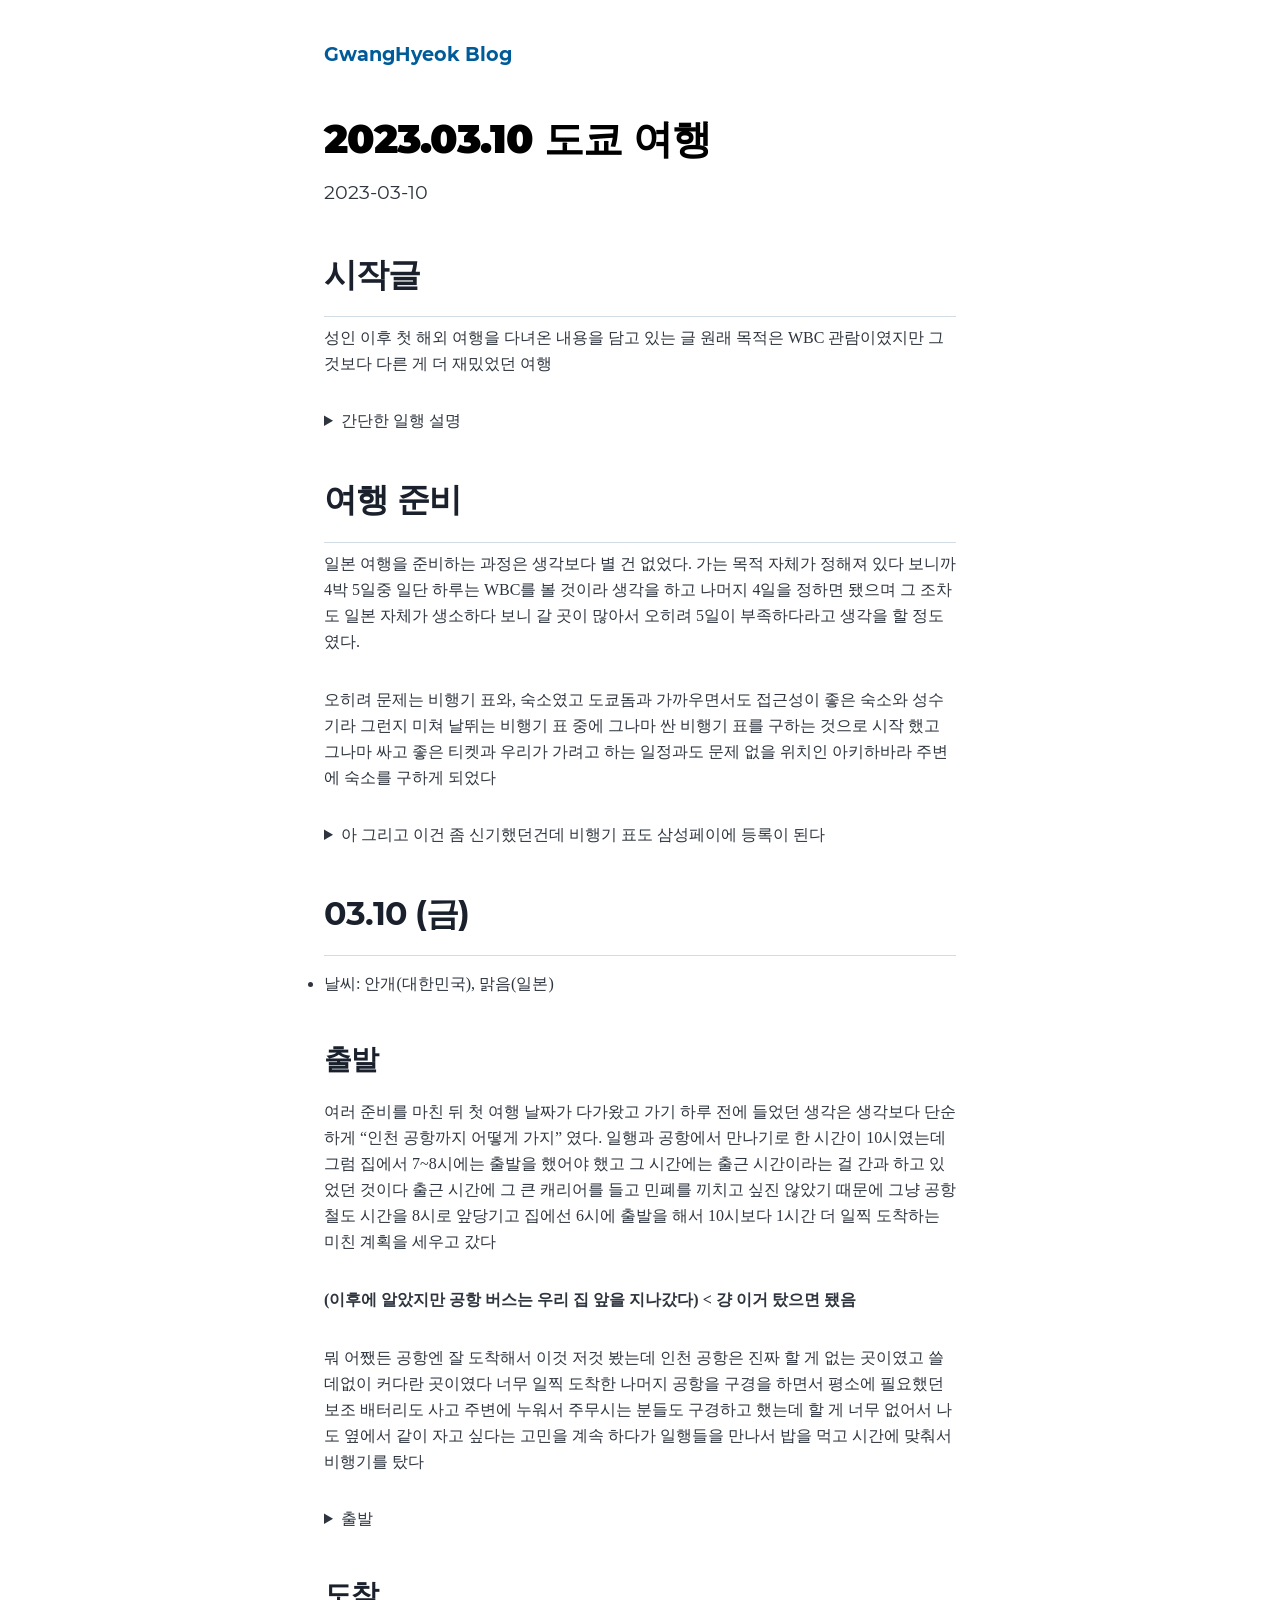
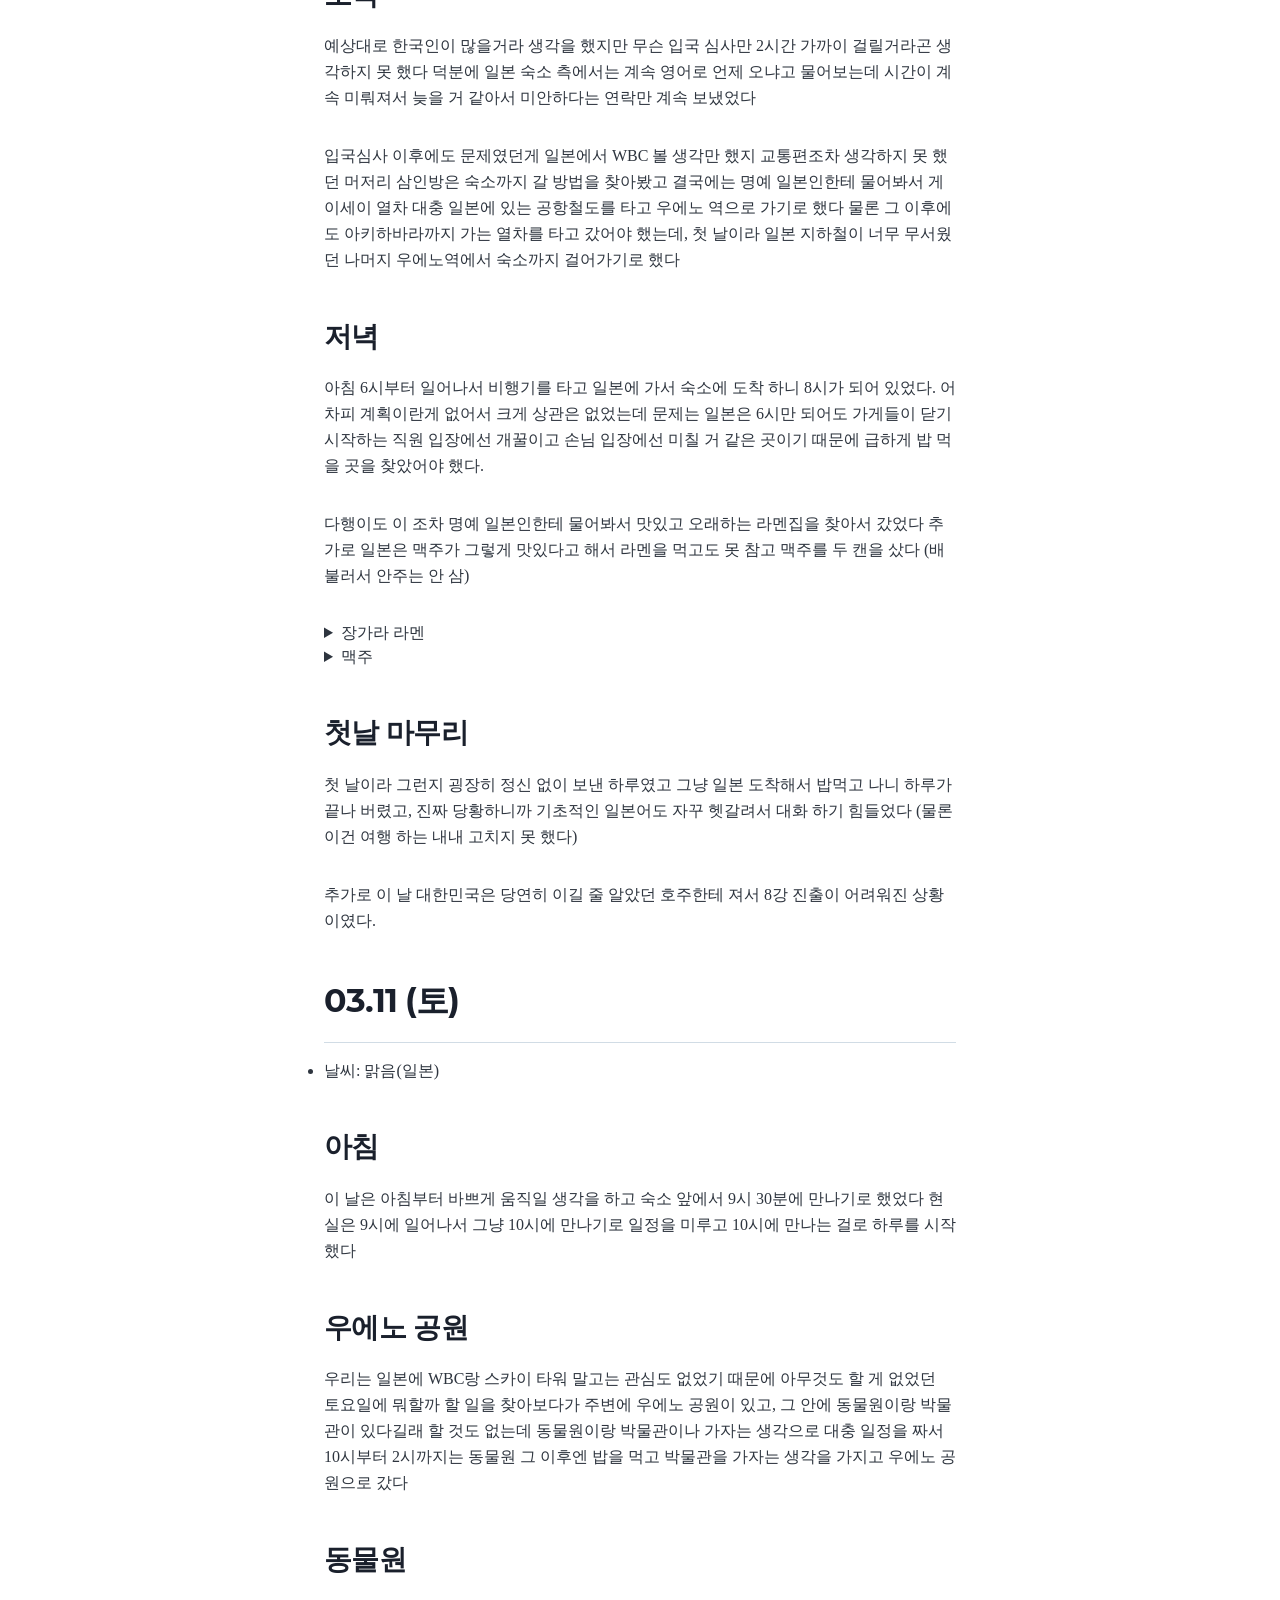
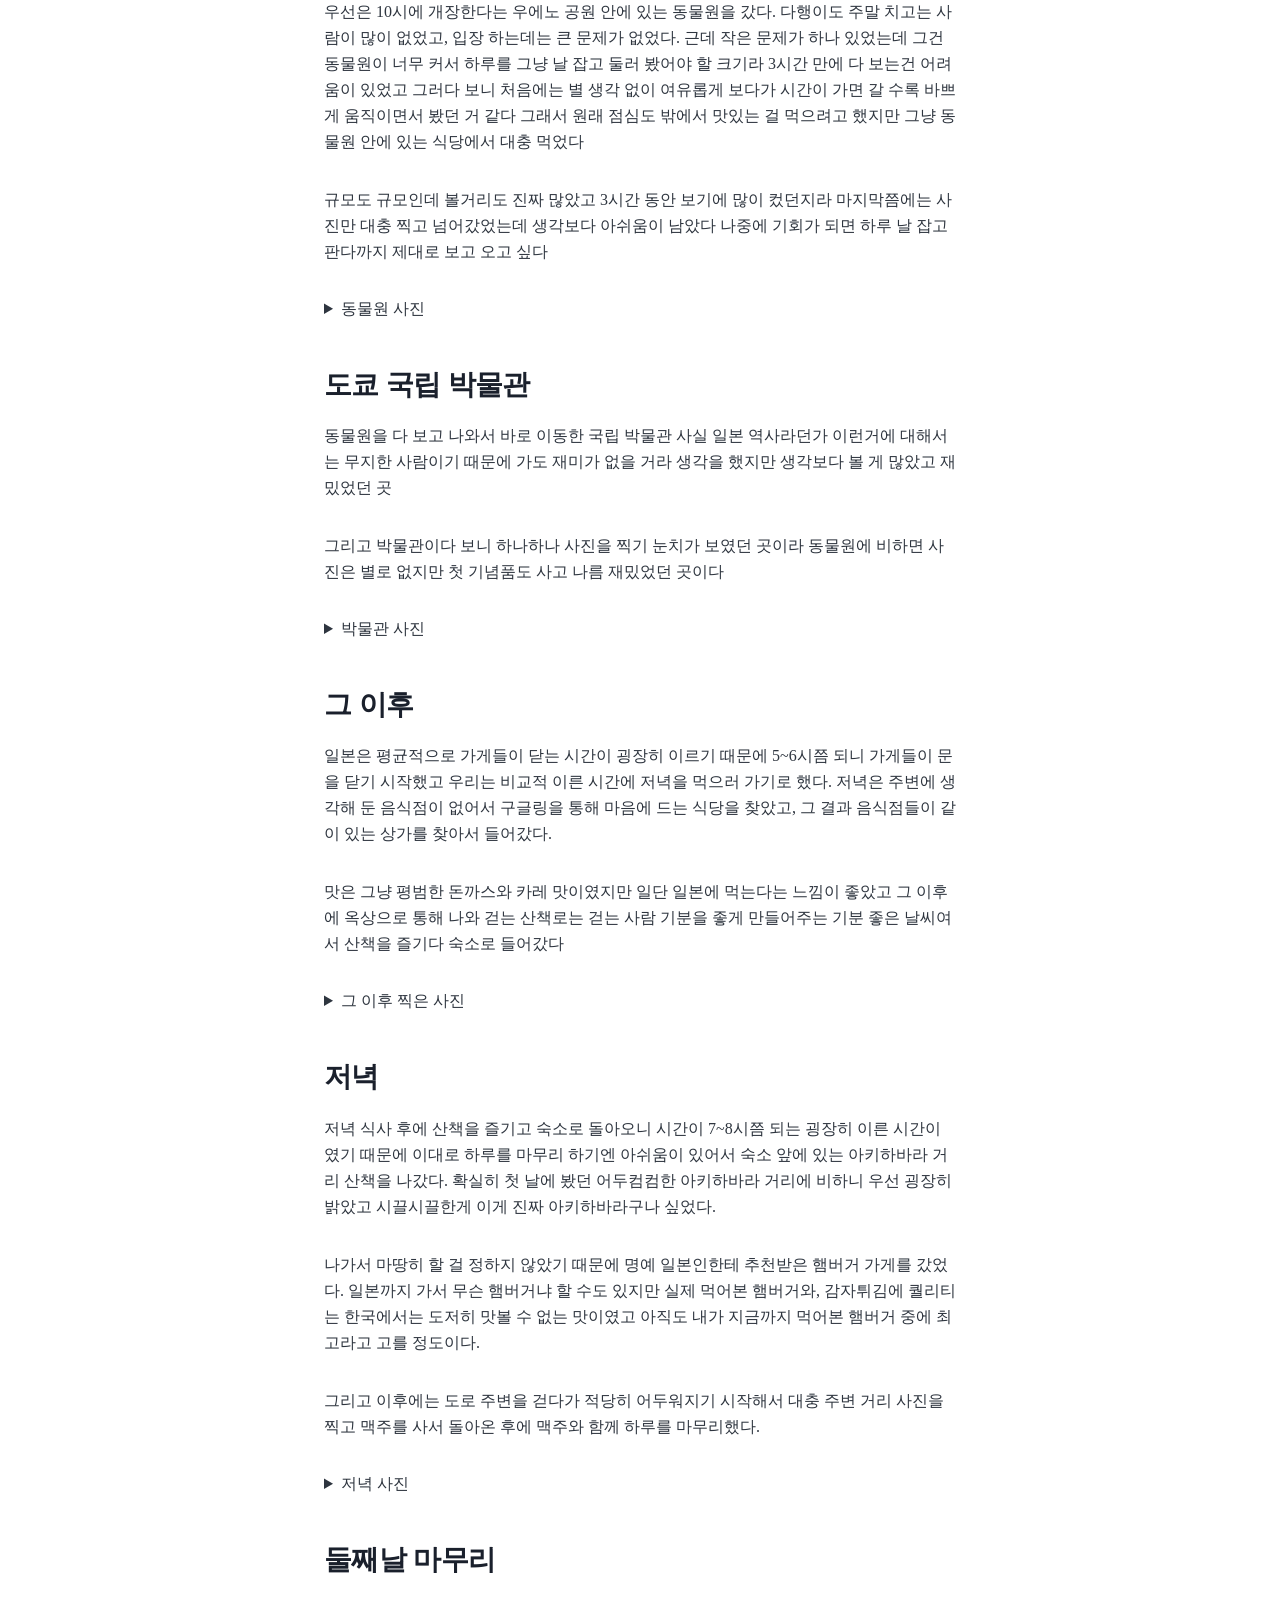
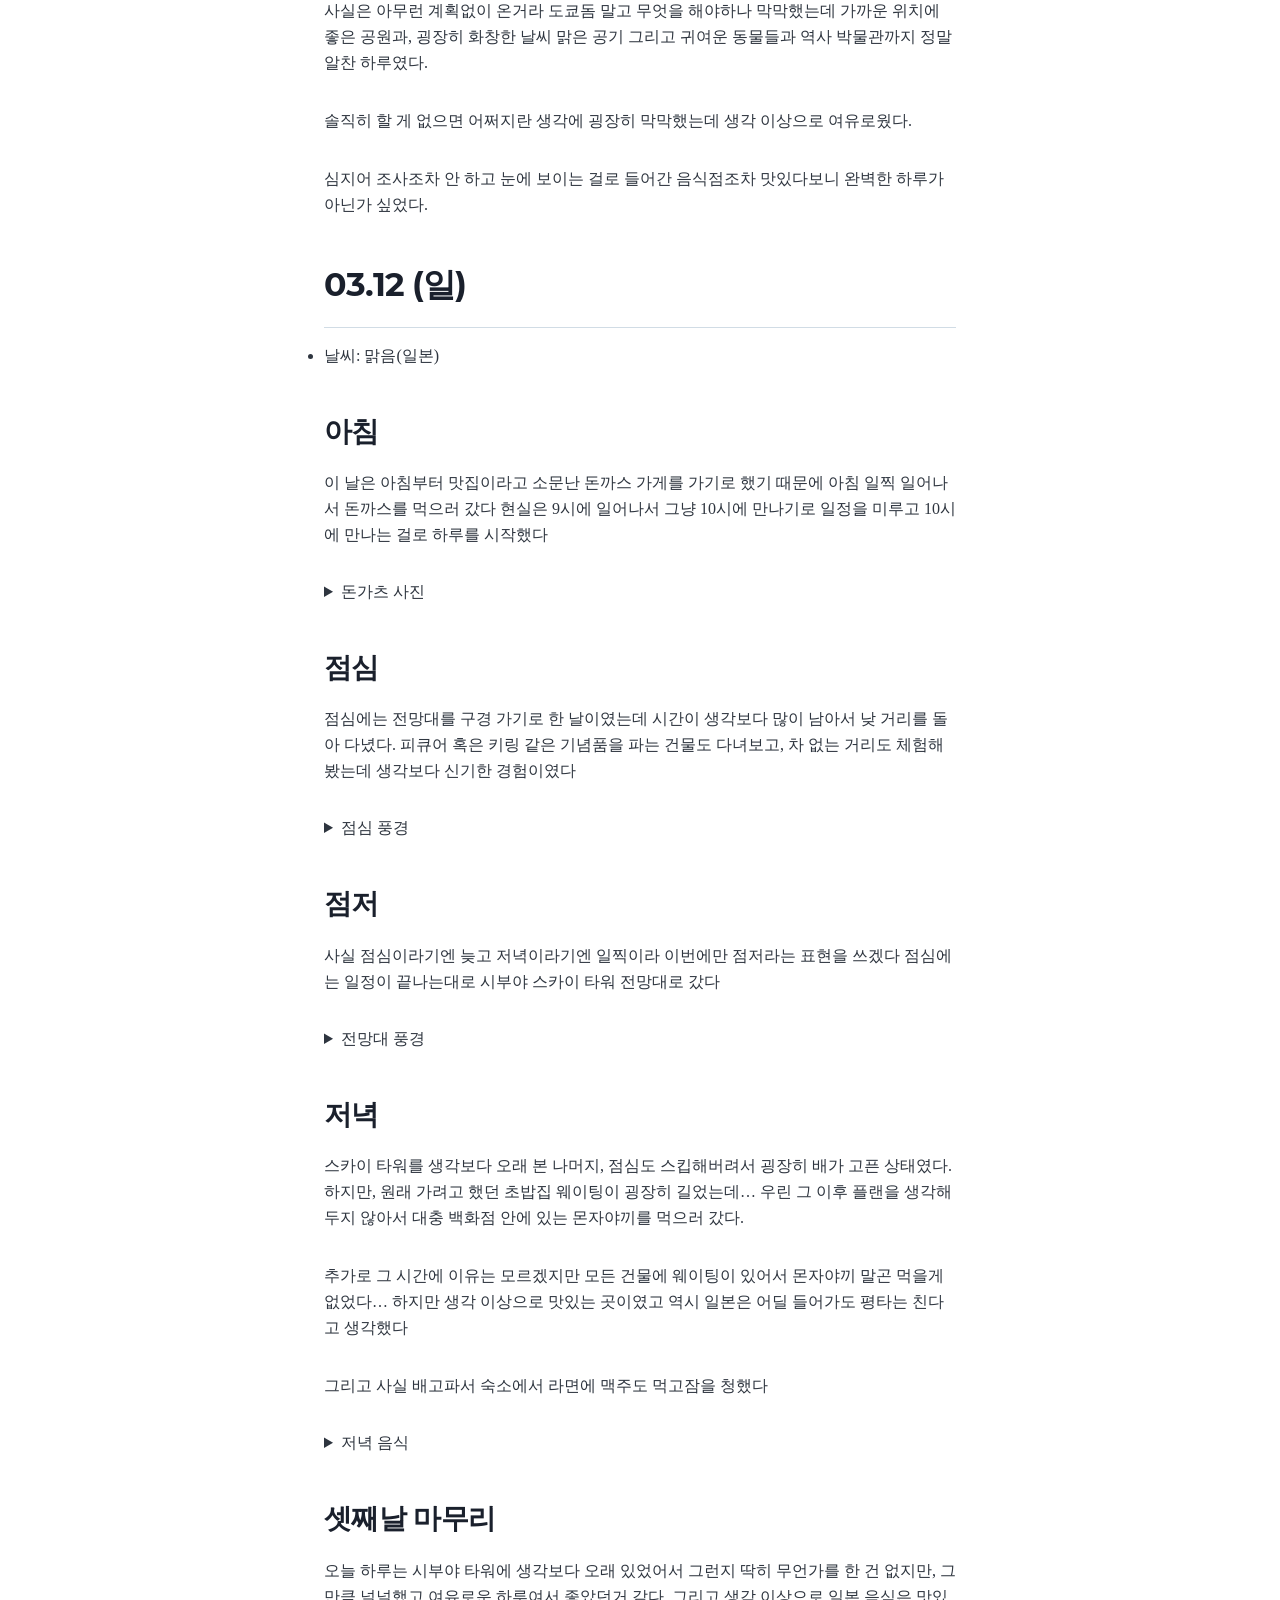
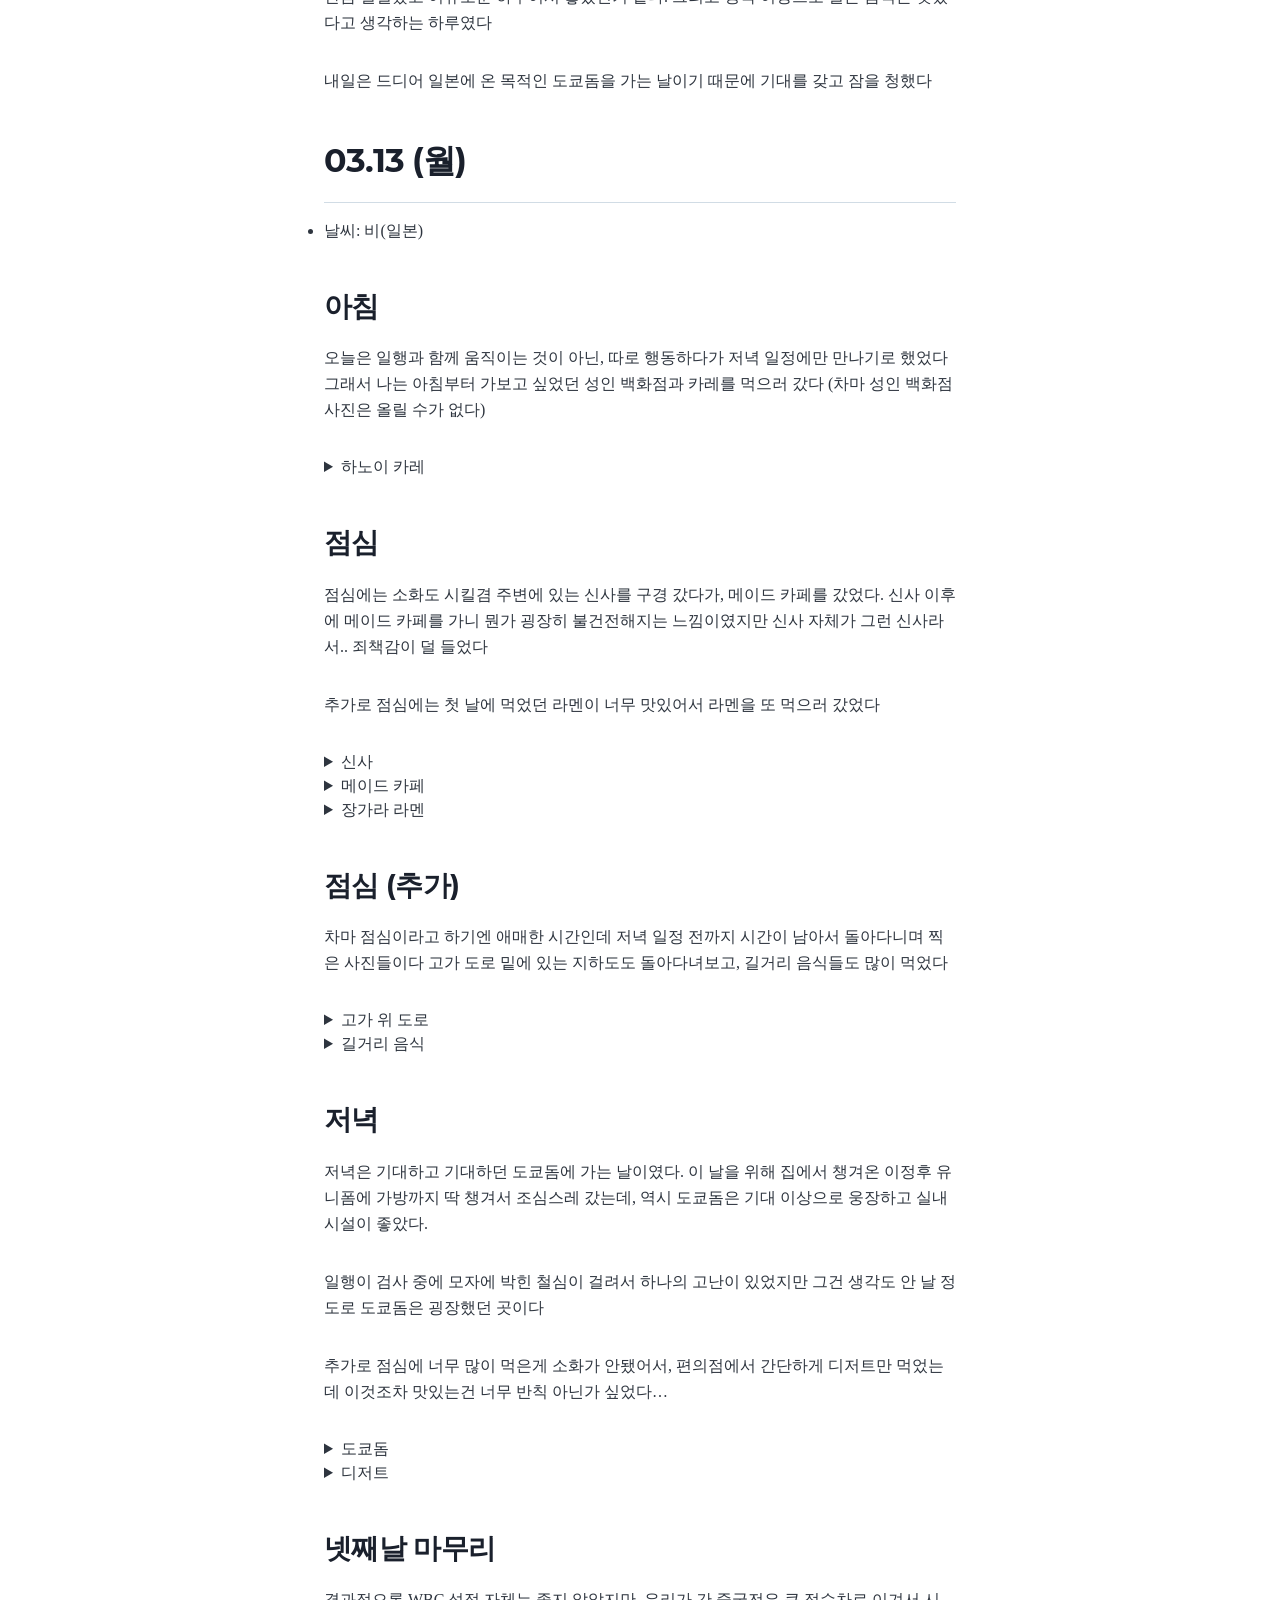
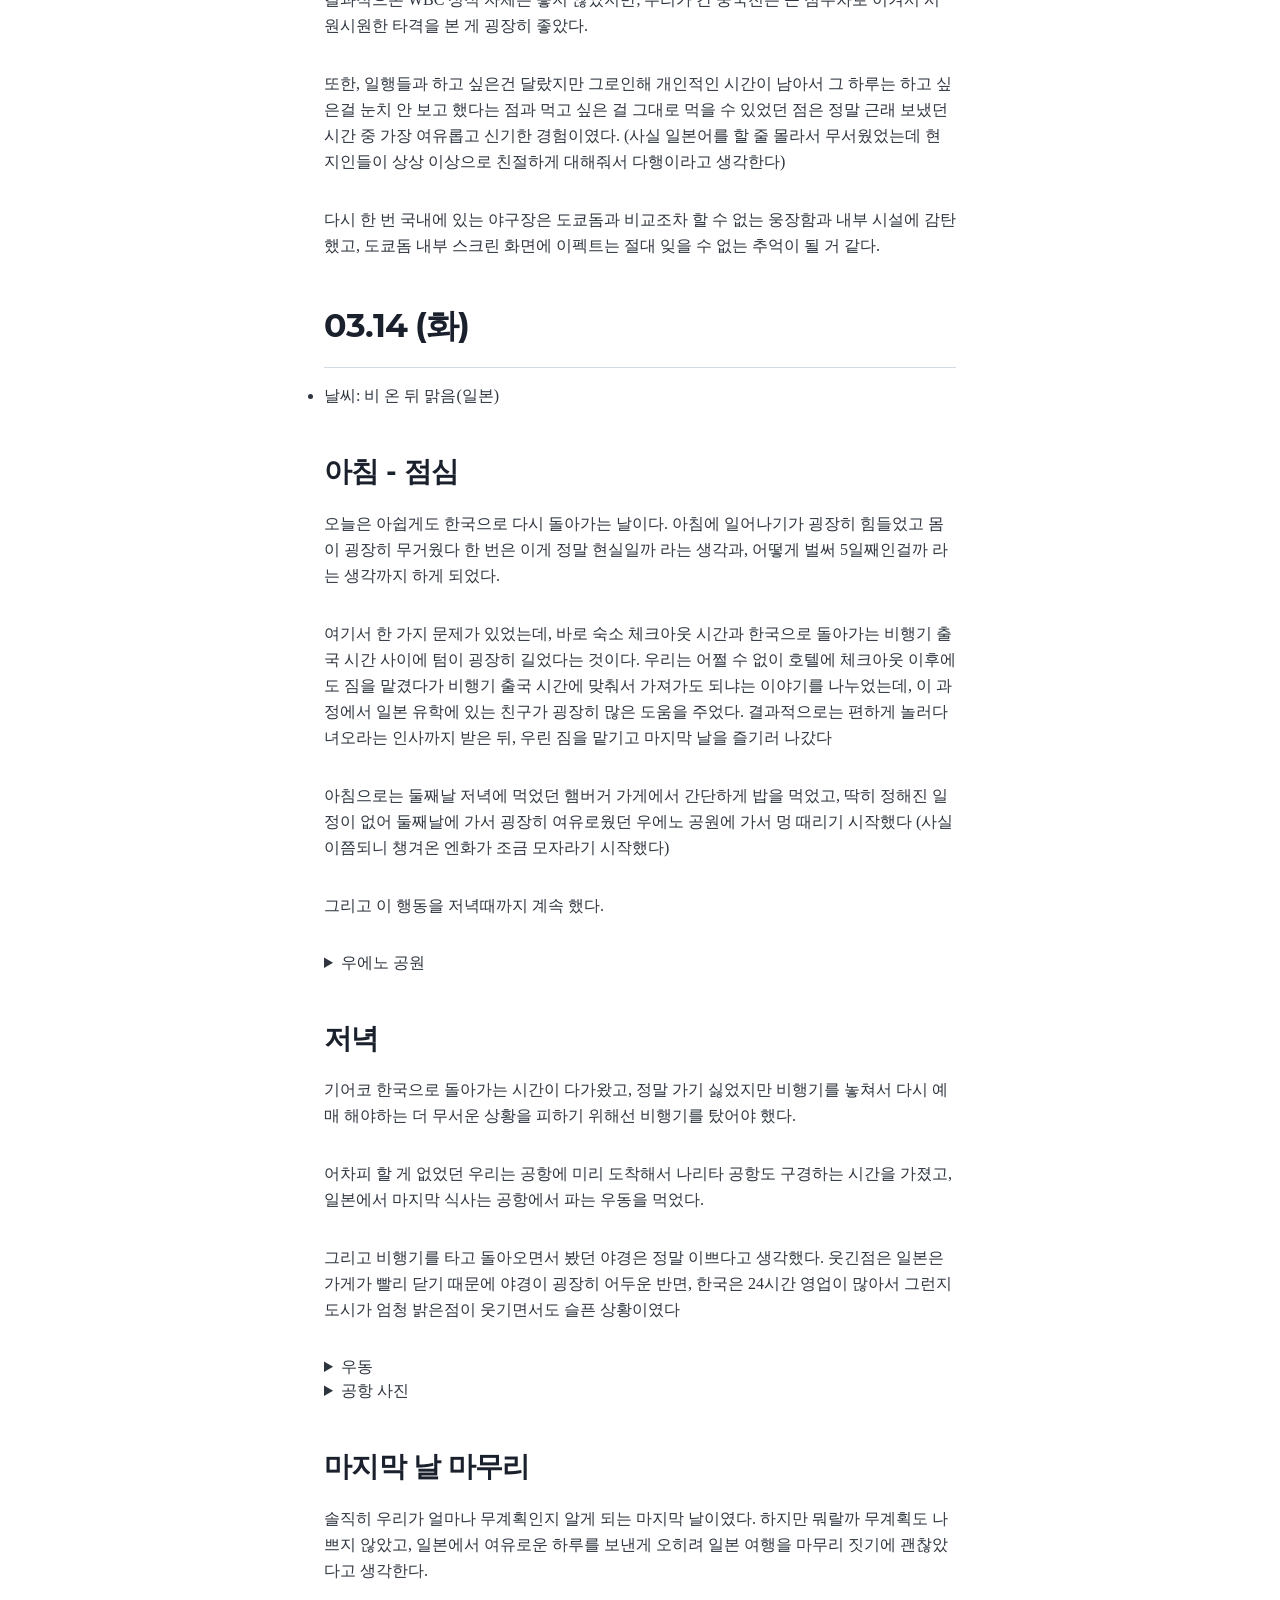
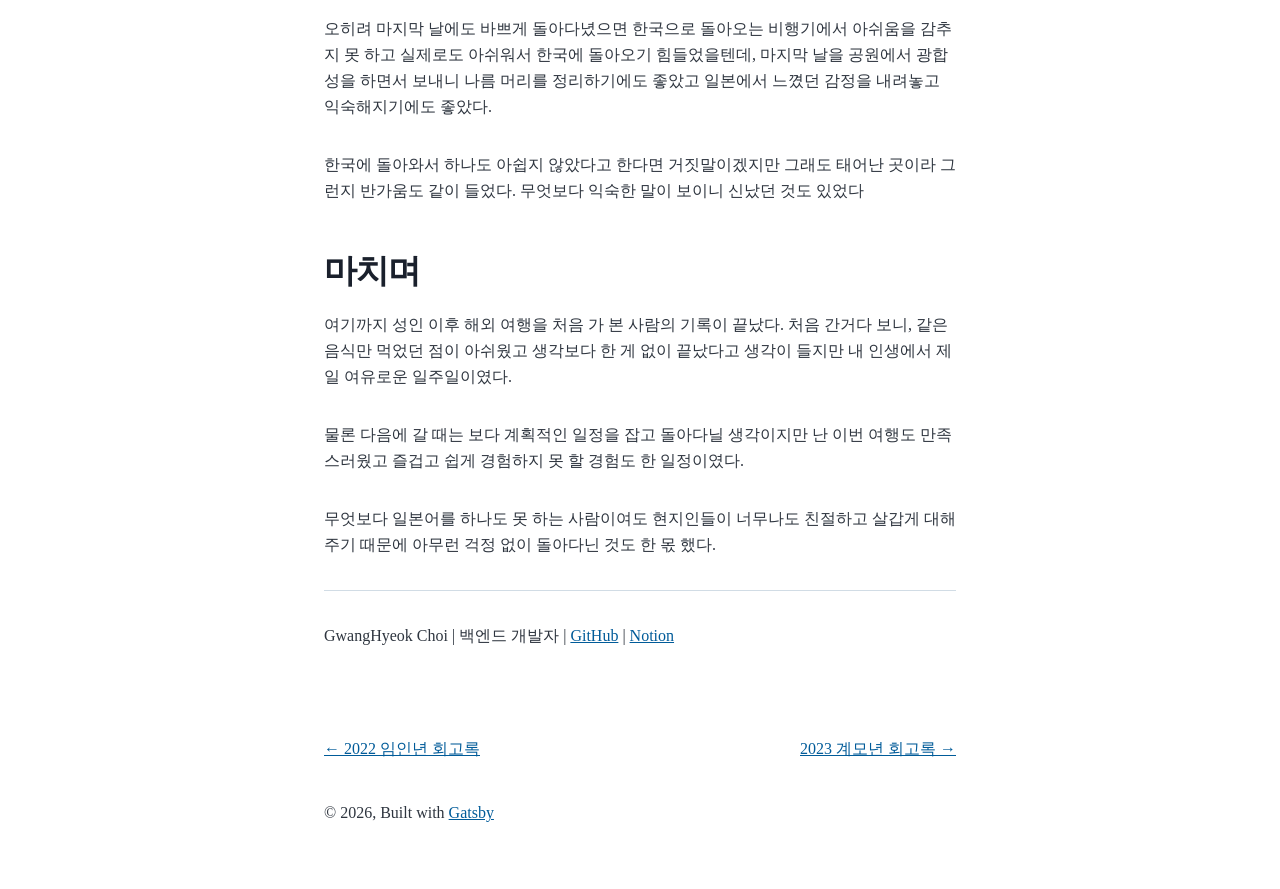
<file: japan/230310_Tokyo/index.html>
<!DOCTYPE html><html lang="en"><head><meta charSet="utf-8"/><meta http-equiv="x-ua-compatible" content="ie=edge"/><meta name="viewport" content="width=device-width, initial-scale=1, shrink-to-fit=no"/><meta name="generator" content="Gatsby 4.25.8"/><meta name="description" content="2023.03.10 ~ 2023.03.14" data-gatsby-head="true"/><meta property="og:title" content="2023.03.10 도쿄 여행" data-gatsby-head="true"/><meta property="og:description" content="2023.03.10 ~ 2023.03.14" data-gatsby-head="true"/><meta property="og:type" content="website" data-gatsby-head="true"/><meta name="twitter:card" content="summary" data-gatsby-head="true"/><meta name="twitter:creator" content="" data-gatsby-head="true"/><meta name="twitter:title" content="2023.03.10 도쿄 여행" data-gatsby-head="true"/><meta name="twitter:description" content="2023.03.10 ~ 2023.03.14" data-gatsby-head="true"/><style data-href="/styles.d4eccd4d883ae755ecb1.css" data-identity="gatsby-global-css">@font-face{font-display:swap;font-family:Montserrat;font-style:normal;font-weight:100;src:local("Montserrat Thin "),local("Montserrat-Thin"),url(/static/montserrat-latin-100-8d7d79679b70dbe27172b6460e7a7910.woff2) format("woff2"),url(/static/montserrat-latin-100-ec38980a9e0119a379e2a9b3dbb1901a.woff) format("woff")}@font-face{font-display:swap;font-family:Montserrat;font-style:italic;font-weight:100;src:local("Montserrat Thin italic"),local("Montserrat-Thinitalic"),url(/static/montserrat-latin-100italic-e279051046ba1286706adc886cf1c96b.woff2) format("woff2"),url(/static/montserrat-latin-100italic-3b325a3173c8207435cd1b76e19bf501.woff) format("woff")}@font-face{font-display:swap;font-family:Montserrat;font-style:normal;font-weight:200;src:local("Montserrat Extra Light "),local("Montserrat-Extra Light"),url(/static/montserrat-latin-200-9d266fbbfa6cab7009bd56003b1eeb67.woff2) format("woff2"),url(/static/montserrat-latin-200-2d8ba08717110d27122e54c34b8a5798.woff) format("woff")}@font-face{font-display:swap;font-family:Montserrat;font-style:italic;font-weight:200;src:local("Montserrat Extra Light italic"),local("Montserrat-Extra Lightitalic"),url(/static/montserrat-latin-200italic-6e5b3756583bb2263eb062eae992735e.woff2) format("woff2"),url(/static/montserrat-latin-200italic-a0d6f343e4b536c582926255367a57da.woff) format("woff")}@font-face{font-display:swap;font-family:Montserrat;font-style:normal;font-weight:300;src:local("Montserrat Light "),local("Montserrat-Light"),url(/static/montserrat-latin-300-00b3e893aab5a8fd632d6342eb72551a.woff2) format("woff2"),url(/static/montserrat-latin-300-ea303695ceab35f17e7d062f30e0173b.woff) format("woff")}@font-face{font-display:swap;font-family:Montserrat;font-style:italic;font-weight:300;src:local("Montserrat Light italic"),local("Montserrat-Lightitalic"),url(/static/montserrat-latin-300italic-56f34ea368f6aedf89583d444bbcb227.woff2) format("woff2"),url(/static/montserrat-latin-300italic-54b0bf2c8c4c12ffafd803be2466a790.woff) format("woff")}@font-face{font-display:swap;font-family:Montserrat;font-style:normal;font-weight:400;src:local("Montserrat Regular "),local("Montserrat-Regular"),url(/static/montserrat-latin-400-b71748ae4f80ec8c014def4c5fa8688b.woff2) format("woff2"),url(/static/montserrat-latin-400-0659a9f4e90db5cf51b50d005bff1e41.woff) format("woff")}@font-face{font-display:swap;font-family:Montserrat;font-style:italic;font-weight:400;src:local("Montserrat Regular italic"),local("Montserrat-Regularitalic"),url(/static/montserrat-latin-400italic-6eed6b4cbb809c6efc7aa7ddad6dbe3e.woff2) format("woff2"),url(/static/montserrat-latin-400italic-7583622cfde30ae49086d18447ab28e7.woff) format("woff")}@font-face{font-display:swap;font-family:Montserrat;font-style:normal;font-weight:500;src:local("Montserrat Medium "),local("Montserrat-Medium"),url(/static/montserrat-latin-500-091b209546e16313fd4f4fc36090c757.woff2) format("woff2"),url(/static/montserrat-latin-500-edd311588712a96bbf435fad264fff62.woff) format("woff")}@font-face{font-display:swap;font-family:Montserrat;font-style:italic;font-weight:500;src:local("Montserrat Medium italic"),local("Montserrat-Mediumitalic"),url(/static/montserrat-latin-500italic-c90ced68b46050061d1a41842d6dfb43.woff2) format("woff2"),url(/static/montserrat-latin-500italic-5146cbfe02b1deea5dffea27a5f2f998.woff) format("woff")}@font-face{font-display:swap;font-family:Montserrat;font-style:normal;font-weight:600;src:local("Montserrat SemiBold "),local("Montserrat-SemiBold"),url(/static/montserrat-latin-600-0480d2f8a71f38db8633b84d8722e0c2.woff2) format("woff2"),url(/static/montserrat-latin-600-b77863a375260a05dd13f86a1cee598f.woff) format("woff")}@font-face{font-display:swap;font-family:Montserrat;font-style:italic;font-weight:600;src:local("Montserrat SemiBold italic"),local("Montserrat-SemiBolditalic"),url(/static/montserrat-latin-600italic-cf46ffb11f3a60d7df0567f8851a1d00.woff2) format("woff2"),url(/static/montserrat-latin-600italic-c4fcfeeb057724724097167e57bd7801.woff) format("woff")}@font-face{font-display:swap;font-family:Montserrat;font-style:normal;font-weight:700;src:local("Montserrat Bold "),local("Montserrat-Bold"),url(/static/montserrat-latin-700-7dbcc8a5ea2289d83f657c25b4be6193.woff2) format("woff2"),url(/static/montserrat-latin-700-99271a835e1cae8c76ef8bba99a8cc4e.woff) format("woff")}@font-face{font-display:swap;font-family:Montserrat;font-style:italic;font-weight:700;src:local("Montserrat Bold italic"),local("Montserrat-Bolditalic"),url(/static/montserrat-latin-700italic-c41ad6bdb4bd504a843d546d0a47958d.woff2) format("woff2"),url(/static/montserrat-latin-700italic-6779372f04095051c62ed36bc1dcc142.woff) format("woff")}@font-face{font-display:swap;font-family:Montserrat;font-style:normal;font-weight:800;src:local("Montserrat ExtraBold "),local("Montserrat-ExtraBold"),url(/static/montserrat-latin-800-db9a3e0ba7eaea32e5f55328ace6cf23.woff2) format("woff2"),url(/static/montserrat-latin-800-4e3c615967a2360f5db87d2f0fd2456f.woff) format("woff")}@font-face{font-display:swap;font-family:Montserrat;font-style:italic;font-weight:800;src:local("Montserrat ExtraBold italic"),local("Montserrat-ExtraBolditalic"),url(/static/montserrat-latin-800italic-bf45bfa14805969eda318973947bc42b.woff2) format("woff2"),url(/static/montserrat-latin-800italic-fe82abb0bcede51bf724254878e0c374.woff) format("woff")}@font-face{font-display:swap;font-family:Montserrat;font-style:normal;font-weight:900;src:local("Montserrat Black "),local("Montserrat-Black"),url(/static/montserrat-latin-900-e66c7edc609e24bacbb705175669d814.woff2) format("woff2"),url(/static/montserrat-latin-900-8211f418baeb8ec880b80ba3c682f957.woff) format("woff")}@font-face{font-display:swap;font-family:Montserrat;font-style:italic;font-weight:900;src:local("Montserrat Black italic"),local("Montserrat-Blackitalic"),url(/static/montserrat-latin-900italic-4454c775e48152c1a72510ceed3603e2.woff2) format("woff2"),url(/static/montserrat-latin-900italic-efcaa0f6a82ee0640b83a0916e6e8d68.woff) format("woff")}@font-face{font-display:swap;font-family:Merriweather;font-style:normal;font-weight:300;src:local("Merriweather Light "),local("Merriweather-Light"),url(/static/merriweather-latin-300-fc117160c69a8ea0851b26dd14748ee4.woff2) format("woff2"),url(/static/merriweather-latin-300-58b18067ebbd21fda77b67e73c241d3b.woff) format("woff")}@font-face{font-display:swap;font-family:Merriweather;font-style:italic;font-weight:300;src:local("Merriweather Light italic"),local("Merriweather-Lightitalic"),url(/static/merriweather-latin-300italic-fe29961474f8dbf77c0aa7b9a629e4bc.woff2) format("woff2"),url(/static/merriweather-latin-300italic-23c3f1f88683618a4fb8d265d33d383a.woff) format("woff")}@font-face{font-display:swap;font-family:Merriweather;font-style:normal;font-weight:400;src:local("Merriweather Regular "),local("Merriweather-Regular"),url(/static/merriweather-latin-400-d9479e8023bef9cbd9bf8d6eabd6bf36.woff2) format("woff2"),url(/static/merriweather-latin-400-040426f99ff6e00b86506452e0d1f10b.woff) format("woff")}@font-face{font-display:swap;font-family:Merriweather;font-style:italic;font-weight:400;src:local("Merriweather Regular italic"),local("Merriweather-Regularitalic"),url(/static/merriweather-latin-400italic-2de7bfeaf08fb03d4315d49947f062f7.woff2) format("woff2"),url(/static/merriweather-latin-400italic-79db67aca65f5285964ab332bd65f451.woff) format("woff")}@font-face{font-display:swap;font-family:Merriweather;font-style:normal;font-weight:700;src:local("Merriweather Bold "),local("Merriweather-Bold"),url(/static/merriweather-latin-700-4b08e01d805fa35d7bf777f1b24314ae.woff2) format("woff2"),url(/static/merriweather-latin-700-22fb8afba4ab1f093b6ef9e28a9b6e92.woff) format("woff")}@font-face{font-display:swap;font-family:Merriweather;font-style:italic;font-weight:700;src:local("Merriweather Bold italic"),local("Merriweather-Bolditalic"),url(/static/merriweather-latin-700italic-cd92541b177652fffb6e3b952f1c33f1.woff2) format("woff2"),url(/static/merriweather-latin-700italic-f87f3d87cea0dd0979bfc8ac9ea90243.woff) format("woff")}@font-face{font-display:swap;font-family:Merriweather;font-style:normal;font-weight:900;src:local("Merriweather Black "),local("Merriweather-Black"),url(/static/merriweather-latin-900-f813fc6a4bee46eda5224ac7ebf1b7be.woff2) format("woff2"),url(/static/merriweather-latin-900-5d4e42cb44410674acd99153d57df032.woff) format("woff")}@font-face{font-display:swap;font-family:Merriweather;font-style:italic;font-weight:900;src:local("Merriweather Black italic"),local("Merriweather-Blackitalic"),url(/static/merriweather-latin-900italic-b7901d85486871c1779c0e93ddd85656.woff2) format("woff2"),url(/static/merriweather-latin-900italic-9647f9fdab98756989a8a5550eb205c3.woff) format("woff")}


/*! normalize.css v8.0.1 | MIT License | github.com/necolas/normalize.css */html{-webkit-text-size-adjust:100%;line-height:1.15}body{margin:0}main{display:block}h1{font-size:2em;margin:.67em 0}hr{box-sizing:content-box;height:0;overflow:visible}pre{font-family:monospace,monospace;font-size:1em}a{background-color:transparent}abbr[title]{border-bottom:none;text-decoration:underline;-webkit-text-decoration:underline dotted;text-decoration:underline dotted}b,strong{font-weight:bolder}code,kbd,samp{font-family:monospace,monospace;font-size:1em}small{font-size:80%}sub,sup{font-size:75%;line-height:0;position:relative;vertical-align:baseline}sub{bottom:-.25em}sup{top:-.5em}img{border-style:none}button,input,optgroup,select,textarea{font-family:inherit;font-size:100%;line-height:1.15;margin:0}button,input{overflow:visible}button,select{text-transform:none}[type=button],[type=reset],[type=submit],button{-webkit-appearance:button}[type=button]::-moz-focus-inner,[type=reset]::-moz-focus-inner,[type=submit]::-moz-focus-inner,button::-moz-focus-inner{border-style:none;padding:0}[type=button]:-moz-focusring,[type=reset]:-moz-focusring,[type=submit]:-moz-focusring,button:-moz-focusring{outline:1px dotted ButtonText}fieldset{padding:.35em .75em .625em}legend{box-sizing:border-box;color:inherit;display:table;max-width:100%;padding:0;white-space:normal}progress{vertical-align:baseline}textarea{overflow:auto}[type=checkbox],[type=radio]{box-sizing:border-box;padding:0}[type=number]::-webkit-inner-spin-button,[type=number]::-webkit-outer-spin-button{height:auto}[type=search]{-webkit-appearance:textfield;outline-offset:-2px}[type=search]::-webkit-search-decoration{-webkit-appearance:none}::-webkit-file-upload-button{-webkit-appearance:button;font:inherit}details{display:block}summary{display:list-item}[hidden]{display:none}:root{--maxWidth-none:"none";--maxWidth-xs:20rem;--maxWidth-sm:24rem;--maxWidth-md:28rem;--maxWidth-lg:32rem;--maxWidth-xl:36rem;--maxWidth-2xl:42rem;--maxWidth-3xl:48rem;--maxWidth-4xl:56rem;--maxWidth-full:"100%";--maxWidth-wrapper:var(--maxWidth-2xl);--spacing-px:"1px";--spacing-0:0;--spacing-1:0.25rem;--spacing-2:0.5rem;--spacing-3:0.75rem;--spacing-4:1rem;--spacing-5:1.25rem;--spacing-6:1.5rem;--spacing-8:2rem;--spacing-10:2.5rem;--spacing-12:3rem;--spacing-16:4rem;--spacing-20:5rem;--spacing-24:6rem;--spacing-32:8rem;--fontFamily-sans:Montserrat,system-ui,-apple-system,BlinkMacSystemFont,"Segoe UI",Roboto,"Helvetica Neue",Arial,"Noto Sans",sans-serif,"Apple Color Emoji","Segoe UI Emoji","Segoe UI Symbol","Noto Color Emoji";--fontFamily-serif:"Noto Sans" Times,serif;--font-body:var(--fontFamily-serif);--font-heading:var(--fontFamily-sans);--fontWeight-normal:400;--fontWeight-medium:500;--fontWeight-semibold:600;--fontWeight-bold:700;--fontWeight-extrabold:800;--fontWeight-black:900;--fontSize-root:16px;--lineHeight-none:1;--lineHeight-tight:1.1;--lineHeight-normal:1.5;--lineHeight-relaxed:1.625;--fontSize-0:0.833rem;--fontSize-1:1rem;--fontSize-2:1.2rem;--fontSize-3:1.44rem;--fontSize-4:1.728rem;--fontSize-5:2.074rem;--fontSize-6:2.488rem;--fontSize-7:2.986rem;--color-primary:#005b99;--color-text:#2e353f;--color-text-light:#4f5969;--color-heading:#1a202c;--color-heading-black:#000;--color-accent:#d1dce5}*,:after,:before{box-sizing:border-box}html{-webkit-font-smoothing:antialiased;-moz-osx-font-smoothing:grayscale;font-size:var(--fontSize-root);line-height:var(--lineHeight-normal)}body{color:var(--color-text);font-family:var(--font-body);font-size:var(--fontSize-1)}footer{padding:var(--spacing-6) var(--spacing-0)}hr{background:var(--color-accent);border:0;height:1px}h1,h2,h3,h4,h5,h6{font-family:var(--font-heading);letter-spacing:-.025em;line-height:var(--lineHeight-tight);margin-bottom:var(--spacing-6);margin-top:var(--spacing-12)}h2,h3,h4,h5,h6{color:var(--color-heading);font-weight:var(--fontWeight-bold)}h1{color:var(--color-heading-black);font-size:var(--fontSize-6);font-weight:var(--fontWeight-black)}h2{font-size:var(--fontSize-5)}h3{font-size:var(--fontSize-4)}h4{font-size:var(--fontSize-3)}h5{font-size:var(--fontSize-2)}h6{font-size:var(--fontSize-1)}h1>a,h2>a,h3>a,h4>a,h5>a,h6>a{color:inherit;text-decoration:none}p{--baseline-multiplier:0.179;--x-height-multiplier:0.35;line-height:var(--lineHeight-relaxed);margin:var(--spacing-0) var(--spacing-0) var(--spacing-8) var(--spacing-0)}ol,p,ul{padding:var(--spacing-0)}ol,ul{list-style-image:none;list-style-position:outside;margin-bottom:var(--spacing-8);margin-left:var(--spacing-0);margin-right:var(--spacing-0)}ol li,ul li{padding-left:var(--spacing-0)}li>p,ol li,ul li{margin-bottom:calc(var(--spacing-8)/2)}li :last-child{margin-bottom:var(--spacing-0)}li>ul{margin-left:var(--spacing-8);margin-top:calc(var(--spacing-8)/2)}blockquote{border-left:var(--spacing-1) solid var(--color-primary);color:var(--color-text-light);font-size:var(--fontSize-2);font-style:italic;margin-bottom:var(--spacing-8);margin-left:calc(var(--spacing-6)*-1);margin-right:var(--spacing-8);padding:var(--spacing-0) var(--spacing-0) var(--spacing-0) var(--spacing-6)}blockquote>:last-child{margin-bottom:var(--spacing-0)}blockquote>ol,blockquote>ul{list-style-position:inside}table{border-collapse:collapse;border-spacing:.25rem;margin-bottom:var(--spacing-8);width:100%}table thead tr th{border-bottom:1px solid var(--color-accent)}a{color:var(--color-primary)}a:focus,a:hover{text-decoration:none}.global-wrapper{margin:var(--spacing-0) auto;max-width:var(--maxWidth-wrapper);padding:var(--spacing-10) var(--spacing-5)}.global-wrapper[data-is-root-path=true] .bio{margin-bottom:var(--spacing-20)}.global-header{margin-bottom:var(--spacing-12)}.main-heading{font-size:var(--fontSize-7);margin:0}.post-list-item{margin-bottom:var(--spacing-8);margin-top:var(--spacing-8)}.post-list-item p{margin-bottom:var(--spacing-0)}.post-list-item h2{color:var(--color-primary);font-size:var(--fontSize-4);margin-bottom:var(--spacing-2);margin-top:var(--spacing-0)}.post-list-item header{margin-bottom:var(--spacing-4)}.header-link-home{font-family:var(--font-heading);font-size:var(--fontSize-2);font-weight:var(--fontWeight-bold);text-decoration:none}.bio{display:flex;margin-bottom:var(--spacing-16)}.bio p,.bio-avatar{margin-bottom:var(--spacing-0)}.bio-avatar{border-radius:100%;margin-right:var(--spacing-4);min-width:50px}.blog-post header h1{margin:var(--spacing-0) var(--spacing-0) var(--spacing-4) var(--spacing-0)}.blog-post header p{font-family:var(--font-heading);font-size:var(--fontSize-2)}.blog-post-nav ul{margin:var(--spacing-0)}.gatsby-highlight{margin-bottom:var(--spacing-8)}@media (max-width:42rem){blockquote{margin-left:var(--spacing-0);padding:var(--spacing-0) var(--spacing-0) var(--spacing-0) var(--spacing-4)}ol,ul{list-style-position:inside}}code[class*=language-],pre[class*=language-]{word-wrap:normal;background:none;color:#000;font-family:Consolas,Monaco,Andale Mono,Ubuntu Mono,monospace;font-size:1em;-webkit-hyphens:none;hyphens:none;line-height:1.5;tab-size:4;text-align:left;text-shadow:0 1px #fff;white-space:pre;word-break:normal;word-spacing:normal}code[class*=language-] ::selection,code[class*=language-]::selection,pre[class*=language-] ::selection,pre[class*=language-]::selection{background:#b3d4fc;text-shadow:none}@media print{code[class*=language-],pre[class*=language-]{text-shadow:none}}pre[class*=language-]{margin:.5em 0;overflow:auto;padding:1em}:not(pre)>code[class*=language-],pre[class*=language-]{background:#f5f2f0}:not(pre)>code[class*=language-]{border-radius:.3em;padding:.1em;white-space:normal}.token.cdata,.token.comment,.token.doctype,.token.prolog{color:#708090}.token.punctuation{color:#999}.token.namespace{opacity:.7}.token.boolean,.token.constant,.token.deleted,.token.number,.token.property,.token.symbol,.token.tag{color:#905}.token.attr-name,.token.builtin,.token.char,.token.inserted,.token.selector,.token.string{color:#690}.language-css .token.string,.style .token.string,.token.entity,.token.operator,.token.url{background:hsla(0,0%,100%,.5);color:#9a6e3a}.token.atrule,.token.attr-value,.token.keyword{color:#07a}.token.class-name,.token.function{color:#dd4a68}.token.important,.token.regex,.token.variable{color:#e90}.token.bold,.token.important{font-weight:700}.token.italic{font-style:italic}.token.entity{cursor:help}@font-face{font-display:swap;font-family:Nanum Gothic;font-style:normal;font-weight:400;src:url(/static/nanum-gothic-0-400-normal-2b89c86f072181acf23c88a35859398a.woff2) format("woff2"),url(/static/nanum-gothic-all-400-normal-c38c5ee946f4cd6bcfeb8f7122422fbb.woff) format("woff");unicode-range:u+f9ca-fa0b,u+ff03-ff05,u+ff07,u+ff0a-ff0b,u+ff0d-ff19,u+ff1b,u+ff1d,u+ff20-ff5b,u+ff5d,u+ffe0-ffe3,u+ffe5-ffe6}@font-face{font-display:swap;font-family:Nanum Gothic;font-style:normal;font-weight:400;src:url(/static/nanum-gothic-1-400-normal-5102243886f7bcc86f58a353df2a5707.woff2) format("woff2"),url(/static/nanum-gothic-all-400-normal-c38c5ee946f4cd6bcfeb8f7122422fbb.woff) format("woff");unicode-range:u+f92f-f980,u+f982-f9c9}@font-face{font-display:swap;font-family:Nanum Gothic;font-style:normal;font-weight:400;src:url(/static/nanum-gothic-2-400-normal-d15975d45256c17c1ceecb5e1ec32a9f.woff2) format("woff2"),url(/static/nanum-gothic-all-400-normal-c38c5ee946f4cd6bcfeb8f7122422fbb.woff) format("woff");unicode-range:u+d723-d728,u+d72a-d733,u+d735-d748,u+d74a-d74f,u+d752-d753,u+d755-d757,u+d75a-d75f,u+d762-d764,u+d766-d768,u+d76a-d76b,u+d76d-d76f,u+d771-d787,u+d789-d78b,u+d78d-d78f,u+d791-d797,u+d79a,u+d79c,u+d79e-d7a3,u+f900-f909,u+f90b-f92e}@font-face{font-display:swap;font-family:Nanum Gothic;font-style:normal;font-weight:400;src:url(/static/nanum-gothic-3-400-normal-63353c07ac565248d262797b32c4f296.woff2) format("woff2"),url(/static/nanum-gothic-all-400-normal-c38c5ee946f4cd6bcfeb8f7122422fbb.woff) format("woff");unicode-range:u+d679-d68b,u+d68e-d69e,u+d6a0,u+d6a2-d6a7,u+d6a9-d6c3,u+d6c6-d6c7,u+d6c9-d6cb,u+d6cd-d6d3,u+d6d5-d6d6,u+d6d8-d6e3,u+d6e5-d6e7,u+d6e9-d6fb,u+d6fd-d717,u+d719-d71f,u+d721-d722}@font-face{font-display:swap;font-family:Nanum Gothic;font-style:normal;font-weight:400;src:url(/static/nanum-gothic-4-400-normal-1b11dd29aa82dba6c408503c236b10d1.woff2) format("woff2"),url(/static/nanum-gothic-all-400-normal-c38c5ee946f4cd6bcfeb8f7122422fbb.woff) format("woff");unicode-range:u+d5bc-d5c7,u+d5ca-d5cb,u+d5cd-d5cf,u+d5d1-d5d7,u+d5d9-d5da,u+d5dc,u+d5de-d5e3,u+d5e6-d5e7,u+d5e9-d5eb,u+d5ed-d5f6,u+d5f8,u+d5fa-d5ff,u+d602-d603,u+d605-d607,u+d609-d60f,u+d612-d613,u+d616-d61b,u+d61d-d637,u+d63a-d63b,u+d63d-d63f,u+d641-d647,u+d64a-d64c,u+d64e-d653,u+d656-d657,u+d659-d65b,u+d65d-d666,u+d668,u+d66a-d678}@font-face{font-display:swap;font-family:Nanum Gothic;font-style:normal;font-weight:400;src:url(/static/nanum-gothic-5-400-normal-d6964ee2e7ae533a0611361012a06006.woff2) format("woff2"),url(/static/nanum-gothic-all-400-normal-c38c5ee946f4cd6bcfeb8f7122422fbb.woff) format("woff");unicode-range:u+d507,u+d509-d50b,u+d50d-d513,u+d515-d53b,u+d53e-d53f,u+d541-d543,u+d545-d54c,u+d54e,u+d550,u+d552-d557,u+d55a-d55b,u+d55d-d55f,u+d561-d564,u+d566-d567,u+d56a,u+d56c,u+d56e-d573,u+d576-d577,u+d579-d583,u+d585-d586,u+d58a-d5a4,u+d5a6-d5bb}@font-face{font-display:swap;font-family:Nanum Gothic;font-style:normal;font-weight:400;src:url(/static/nanum-gothic-6-400-normal-5f0ef73b60799bda1c83b016c8f6a921.woff2) format("woff2"),url(/static/nanum-gothic-all-400-normal-c38c5ee946f4cd6bcfeb8f7122422fbb.woff) format("woff");unicode-range:u+d464-d477,u+d47a-d47b,u+d47d-d47f,u+d481-d487,u+d489-d48a,u+d48c,u+d48e-d4e7,u+d4e9-d503,u+d505-d506}@font-face{font-display:swap;font-family:Nanum Gothic;font-style:normal;font-weight:400;src:url(/static/nanum-gothic-7-400-normal-93a2e3911fba125156a16c9d40616909.woff2) format("woff2"),url(/static/nanum-gothic-all-400-normal-c38c5ee946f4cd6bcfeb8f7122422fbb.woff) format("woff");unicode-range:u+d3bf-d3c7,u+d3ca-d3cf,u+d3d1-d3eb,u+d3ee-d3ef,u+d3f1-d3f3,u+d3f5-d3fb,u+d3fd-d400,u+d402-d45b,u+d45d-d463}@font-face{font-display:swap;font-family:Nanum Gothic;font-style:normal;font-weight:400;src:url(/static/nanum-gothic-8-400-normal-b3f7d30bf99ca4afa19bd347fe43f911.woff2) format("woff2"),url(/static/nanum-gothic-all-400-normal-c38c5ee946f4cd6bcfeb8f7122422fbb.woff) format("woff");unicode-range:u+d2ff,u+d302-d304,u+d306-d30b,u+d30f,u+d311-d313,u+d315-d31b,u+d31e,u+d322-d324,u+d326-d327,u+d32a-d32b,u+d32d-d32f,u+d331-d337,u+d339-d33c,u+d33e-d37b,u+d37e-d37f,u+d381-d383,u+d385-d38b,u+d38e-d390,u+d392-d397,u+d39a-d39b,u+d39d-d39f,u+d3a1-d3a7,u+d3a9-d3aa,u+d3ac,u+d3ae-d3b3,u+d3b5-d3b7,u+d3b9-d3bb,u+d3bd-d3be}@font-face{font-display:swap;font-family:Nanum Gothic;font-style:normal;font-weight:400;src:url(/static/nanum-gothic-9-400-normal-befaa8289d3df2697a3868b34278dcc9.woff2) format("woff2"),url(/static/nanum-gothic-all-400-normal-c38c5ee946f4cd6bcfeb8f7122422fbb.woff) format("woff");unicode-range:u+d257-d27f,u+d281-d29b,u+d29d-d29f,u+d2a1-d2ab,u+d2ad-d2b7,u+d2ba-d2bb,u+d2bd-d2bf,u+d2c1-d2c7,u+d2c9-d2ef,u+d2f2-d2f3,u+d2f5-d2f7,u+d2f9-d2fe}@font-face{font-display:swap;font-family:Nanum Gothic;font-style:normal;font-weight:400;src:url(/static/nanum-gothic-10-400-normal-5ffb5352b44639784ef4f956d1e5ffae.woff2) format("woff2"),url(/static/nanum-gothic-all-400-normal-c38c5ee946f4cd6bcfeb8f7122422fbb.woff) format("woff");unicode-range:u+d1b4,u+d1b6-d1f3,u+d1f5-d22b,u+d22e-d22f,u+d231-d233,u+d235-d23b,u+d23d-d240,u+d242-d256}@font-face{font-display:swap;font-family:Nanum Gothic;font-style:normal;font-weight:400;src:url(/static/nanum-gothic-11-400-normal-1da756d011d65f9e77607e12286beafe.woff2) format("woff2"),url(/static/nanum-gothic-all-400-normal-c38c5ee946f4cd6bcfeb8f7122422fbb.woff) format("woff");unicode-range:u+d105-d12f,u+d132-d133,u+d135-d137,u+d139-d13f,u+d141-d142,u+d144,u+d146-d14b,u+d14e-d14f,u+d151-d153,u+d155-d15b,u+d15e-d187,u+d189-d19f,u+d1a2-d1a3,u+d1a5-d1a7,u+d1a9-d1af,u+d1b2-d1b3}@font-face{font-display:swap;font-family:Nanum Gothic;font-style:normal;font-weight:400;src:url(/static/nanum-gothic-12-400-normal-aeb04d2c5af922ad1cbb4d64c2f31296.woff2) format("woff2"),url(/static/nanum-gothic-all-400-normal-c38c5ee946f4cd6bcfeb8f7122422fbb.woff) format("woff");unicode-range:u+d04b-d04f,u+d051-d057,u+d059-d06b,u+d06d-d06f,u+d071-d073,u+d075-d07b,u+d07e-d0a3,u+d0a6-d0a7,u+d0a9-d0ab,u+d0ad-d0b3,u+d0b6,u+d0b8,u+d0ba-d0bf,u+d0c2-d0c3,u+d0c5-d0c7,u+d0c9-d0cf,u+d0d2,u+d0d6-d0db,u+d0de-d0df,u+d0e1-d0e3,u+d0e5-d0eb,u+d0ee-d0f0,u+d0f2-d104}@font-face{font-display:swap;font-family:Nanum Gothic;font-style:normal;font-weight:400;src:url(/static/nanum-gothic-13-400-normal-a9fb58bc7efaf2084ccbcbde81c0b93f.woff2) format("woff2"),url(/static/nanum-gothic-all-400-normal-c38c5ee946f4cd6bcfeb8f7122422fbb.woff) format("woff");unicode-range:u+cfa2-cfc3,u+cfc5-cfdf,u+cfe2-cfe3,u+cfe5-cfe7,u+cfe9-cff4,u+cff6-cffb,u+cffd-cfff,u+d001-d003,u+d005-d017,u+d019-d033,u+d036-d037,u+d039-d03b,u+d03d-d04a}@font-face{font-display:swap;font-family:Nanum Gothic;font-style:normal;font-weight:400;src:url(/static/nanum-gothic-14-400-normal-edff162c0b26a25619bcb03f51f42720.woff2) format("woff2"),url(/static/nanum-gothic-all-400-normal-c38c5ee946f4cd6bcfeb8f7122422fbb.woff) format("woff");unicode-range:u+cef0-cef3,u+cef6,u+cef9-ceff,u+cf01-cf03,u+cf05-cf07,u+cf09-cf0f,u+cf11-cf12,u+cf14-cf1b,u+cf1d-cf1f,u+cf21-cf2f,u+cf31-cf53,u+cf56-cf57,u+cf59-cf5b,u+cf5d-cf63,u+cf66,u+cf68,u+cf6a-cf6f,u+cf71-cf84,u+cf86-cf8b,u+cf8d-cfa1}@font-face{font-display:swap;font-family:Nanum Gothic;font-style:normal;font-weight:400;src:url(/static/nanum-gothic-15-400-normal-de07c845c6cfe5d0a50ac5e23b3b447f.woff2) format("woff2"),url(/static/nanum-gothic-all-400-normal-c38c5ee946f4cd6bcfeb8f7122422fbb.woff) format("woff");unicode-range:u+ce3c-ce57,u+ce5a-ce5b,u+ce5d-ce5f,u+ce61-ce67,u+ce6a,u+ce6c,u+ce6e-ce73,u+ce76-ce77,u+ce79-ce7b,u+ce7d-ce83,u+ce85-ce88,u+ce8a-ce8f,u+ce91-ce93,u+ce95-ce97,u+ce99-ce9f,u+cea2,u+cea4-ceab,u+cead-cee3,u+cee6-cee7,u+cee9-ceeb,u+ceed-ceef}@font-face{font-display:swap;font-family:Nanum Gothic;font-style:normal;font-weight:400;src:url(/static/nanum-gothic-16-400-normal-96e81a087d4b2e545a1c9e1063c84426.woff2) format("woff2"),url(/static/nanum-gothic-all-400-normal-c38c5ee946f4cd6bcfeb8f7122422fbb.woff) format("woff");unicode-range:u+cd92-cd93,u+cd96-cd97,u+cd99-cd9b,u+cd9d-cda3,u+cda6-cda8,u+cdaa-cdaf,u+cdb1-cdc3,u+cdc5-cdcb,u+cdcd-cde7,u+cde9-ce03,u+ce05-ce1f,u+ce22-ce34,u+ce36-ce3b}@font-face{font-display:swap;font-family:Nanum Gothic;font-style:normal;font-weight:400;src:url(/static/nanum-gothic-17-400-normal-b91dd371594f83cd1470cd60f0e8246b.woff2) format("woff2"),url(/static/nanum-gothic-all-400-normal-c38c5ee946f4cd6bcfeb8f7122422fbb.woff) format("woff");unicode-range:u+ccef-cd07,u+cd0a-cd0b,u+cd0d-cd1a,u+cd1c,u+cd1e-cd2b,u+cd2d-cd5b,u+cd5d-cd77,u+cd79-cd91}@font-face{font-display:swap;font-family:Nanum Gothic;font-style:normal;font-weight:400;src:url(/static/nanum-gothic-18-400-normal-e00570c672662e22e2bfe37f225a6e83.woff2) format("woff2"),url(/static/nanum-gothic-all-400-normal-c38c5ee946f4cd6bcfeb8f7122422fbb.woff) format("woff");unicode-range:u+cc3f-cc43,u+cc46-cc47,u+cc49-cc4b,u+cc4d-cc53,u+cc55-cc58,u+cc5a-cc5f,u+cc61-cc97,u+cc9a-cc9b,u+cc9d-cc9f,u+cca1-cca7,u+ccaa,u+ccac,u+ccae-ccb3,u+ccb6-ccb7,u+ccb9-ccbb,u+ccbd-cccf,u+ccd1-cce3,u+cce5-ccee}@font-face{font-display:swap;font-family:Nanum Gothic;font-style:normal;font-weight:400;src:url(/static/nanum-gothic-19-400-normal-d5a917408c7b91a01f42f45eb42925b6.woff2) format("woff2"),url(/static/nanum-gothic-all-400-normal-c38c5ee946f4cd6bcfeb8f7122422fbb.woff) format("woff");unicode-range:u+cb91-cbd3,u+cbd5-cbe3,u+cbe5-cc0b,u+cc0e-cc0f,u+cc11-cc13,u+cc15-cc1b,u+cc1d-cc20,u+cc23-cc27,u+cc2a-cc2b,u+cc2d,u+cc2f,u+cc31-cc37,u+cc3a,u+cc3c}@font-face{font-display:swap;font-family:Nanum Gothic;font-style:normal;font-weight:400;src:url(/static/nanum-gothic-20-400-normal-fab31784bf5dd9fada25a1c7911abfbe.woff2) format("woff2"),url(/static/nanum-gothic-all-400-normal-c38c5ee946f4cd6bcfeb8f7122422fbb.woff) format("woff");unicode-range:u+caf4-cb47,u+cb4a-cb90}@font-face{font-display:swap;font-family:Nanum Gothic;font-style:normal;font-weight:400;src:url(/static/nanum-gothic-21-400-normal-b327bf410c7fb2f347d1eacbab4ef2fc.woff2) format("woff2"),url(/static/nanum-gothic-all-400-normal-c38c5ee946f4cd6bcfeb8f7122422fbb.woff) format("woff");unicode-range:u+ca4a-ca4b,u+ca4e-ca4f,u+ca51-ca53,u+ca55-ca5b,u+ca5d-ca60,u+ca62-ca83,u+ca85-cabb,u+cabe-cabf,u+cac1-cac3,u+cac5-cacb,u+cacd-cad0,u+cad2,u+cad4-cad8,u+cada-caf3}@font-face{font-display:swap;font-family:Nanum Gothic;font-style:normal;font-weight:400;src:url(/static/nanum-gothic-22-400-normal-55984f4c1c0af12c7ff788160494b332.woff2) format("woff2"),url(/static/nanum-gothic-all-400-normal-c38c5ee946f4cd6bcfeb8f7122422fbb.woff) format("woff");unicode-range:u+c996-c997,u+c99a-c99c,u+c99e-c9bf,u+c9c2-c9c3,u+c9c5-c9c7,u+c9c9-c9cf,u+c9d2,u+c9d4,u+c9d7-c9d8,u+c9db,u+c9de-c9df,u+c9e1-c9e3,u+c9e5-c9e6,u+c9e8-c9eb,u+c9ee-c9f0,u+c9f2-c9f7,u+c9f9-ca0b,u+ca0d-ca28,u+ca2a-ca49}@font-face{font-display:swap;font-family:Nanum Gothic;font-style:normal;font-weight:400;src:url(/static/nanum-gothic-23-400-normal-d0fa74f693fb61d81187f2d9d5b4ad35.woff2) format("woff2"),url(/static/nanum-gothic-all-400-normal-c38c5ee946f4cd6bcfeb8f7122422fbb.woff) format("woff");unicode-range:u+c8e9-c8f4,u+c8f6-c8fb,u+c8fe-c8ff,u+c901-c903,u+c905-c90b,u+c90e-c910,u+c912-c917,u+c919-c92b,u+c92d-c94f,u+c951-c953,u+c955-c96b,u+c96d-c973,u+c975-c987,u+c98a-c98b,u+c98d-c98f,u+c991-c995}@font-face{font-display:swap;font-family:Nanum Gothic;font-style:normal;font-weight:400;src:url(/static/nanum-gothic-24-400-normal-73ce97e401f92c903acab3ad32c0ad02.woff2) format("woff2"),url(/static/nanum-gothic-all-400-normal-c38c5ee946f4cd6bcfeb8f7122422fbb.woff) format("woff");unicode-range:u+c841-c84b,u+c84d-c86f,u+c872-c873,u+c875-c877,u+c879-c87f,u+c882-c884,u+c887-c88a,u+c88d-c8c3,u+c8c5-c8df,u+c8e1-c8e8}@font-face{font-display:swap;font-family:Nanum Gothic;font-style:normal;font-weight:400;src:url(/static/nanum-gothic-25-400-normal-462962722b7afab89db172c12e044dc2.woff2) format("woff2"),url(/static/nanum-gothic-all-400-normal-c38c5ee946f4cd6bcfeb8f7122422fbb.woff) format("woff");unicode-range:u+c779-c77b,u+c77e-c782,u+c786,u+c78b,u+c78d,u+c78f,u+c792-c793,u+c795,u+c797,u+c799-c79f,u+c7a2,u+c7a7-c7ab,u+c7ae-c7bb,u+c7bd-c7c0,u+c7c2-c7c7,u+c7c9-c7dc,u+c7de-c7ff,u+c802-c803,u+c805-c807,u+c809,u+c80b-c80f,u+c812,u+c814,u+c817-c81b,u+c81e-c81f,u+c821-c823,u+c825-c82e,u+c830-c837,u+c839-c83b,u+c83d-c840}@font-face{font-display:swap;font-family:Nanum Gothic;font-style:normal;font-weight:400;src:url(/static/nanum-gothic-26-400-normal-469974767401e8a7bb242526f1b0a188.woff2) format("woff2"),url(/static/nanum-gothic-all-400-normal-c38c5ee946f4cd6bcfeb8f7122422fbb.woff) format("woff");unicode-range:u+c6bb-c6bf,u+c6c2,u+c6c4,u+c6c6-c6cb,u+c6ce-c6cf,u+c6d1-c6d3,u+c6d5-c6db,u+c6dd-c6df,u+c6e1-c6e7,u+c6e9-c6eb,u+c6ed-c6ef,u+c6f1-c6f8,u+c6fa-c703,u+c705-c707,u+c709-c70b,u+c70d-c716,u+c718,u+c71a-c71f,u+c722-c723,u+c725-c727,u+c729-c734,u+c736-c73b,u+c73e-c73f,u+c741-c743,u+c745-c74b,u+c74e-c750,u+c752-c757,u+c759-c773,u+c776-c777}@font-face{font-display:swap;font-family:Nanum Gothic;font-style:normal;font-weight:400;src:url(/static/nanum-gothic-27-400-normal-66abb46b35e4916b3e95f53f5b976669.woff2) format("woff2"),url(/static/nanum-gothic-all-400-normal-c38c5ee946f4cd6bcfeb8f7122422fbb.woff) format("woff");unicode-range:u+c5f5-c5fb,u+c5fe,u+c602-c605,u+c607,u+c609-c60f,u+c611-c61a,u+c61c-c623,u+c626-c627,u+c629-c62b,u+c62d,u+c62f-c632,u+c636,u+c638,u+c63a-c63f,u+c642-c643,u+c645-c647,u+c649-c652,u+c656-c65b,u+c65d-c65f,u+c661-c663,u+c665-c677,u+c679-c67b,u+c67d-c693,u+c696-c697,u+c699-c69b,u+c69d-c6a3,u+c6a6,u+c6a8,u+c6aa-c6af,u+c6b2-c6b3,u+c6b5-c6b7,u+c6b9-c6ba}@font-face{font-display:swap;font-family:Nanum Gothic;font-style:normal;font-weight:400;src:url(/static/nanum-gothic-28-400-normal-47f800e5c4c10c60c7386f7c623567b0.woff2) format("woff2"),url(/static/nanum-gothic-all-400-normal-c38c5ee946f4cd6bcfeb8f7122422fbb.woff) format("woff");unicode-range:u+c517-c527,u+c52a-c52b,u+c52d-c52f,u+c531-c538,u+c53a,u+c53c,u+c53e-c543,u+c546-c547,u+c54b,u+c54d-c552,u+c556,u+c55a-c55b,u+c55d,u+c55f,u+c562-c563,u+c565-c567,u+c569-c56f,u+c572,u+c574,u+c576-c57b,u+c57e-c57f,u+c581-c583,u+c585-c586,u+c588-c58b,u+c58e,u+c590,u+c592-c596,u+c599-c5b3,u+c5b6-c5b7,u+c5ba,u+c5be-c5c3,u+c5ca-c5cb,u+c5cd,u+c5cf,u+c5d2-c5d3,u+c5d5-c5d7,u+c5d9-c5df,u+c5e1-c5e2,u+c5e4,u+c5e6-c5eb,u+c5ef,u+c5f1-c5f3}@font-face{font-display:swap;font-family:Nanum Gothic;font-style:normal;font-weight:400;src:url(/static/nanum-gothic-29-400-normal-cad50c047c43d263f4c792f882637818.woff2) format("woff2"),url(/static/nanum-gothic-all-400-normal-c38c5ee946f4cd6bcfeb8f7122422fbb.woff) format("woff");unicode-range:u+c475-c4ef,u+c4f2-c4f3,u+c4f5-c4f7,u+c4f9-c4ff,u+c502-c50b,u+c50d-c516}@font-face{font-display:swap;font-family:Nanum Gothic;font-style:normal;font-weight:400;src:url(/static/nanum-gothic-30-400-normal-901a106e0efab9ed3ea2fd7416e592bf.woff2) format("woff2"),url(/static/nanum-gothic-all-400-normal-c38c5ee946f4cd6bcfeb8f7122422fbb.woff) format("woff");unicode-range:u+c3d0-c3d7,u+c3da-c3db,u+c3dd-c3de,u+c3e1-c3ec,u+c3ee-c3f3,u+c3f5-c42b,u+c42d-c463,u+c466-c474}@font-face{font-display:swap;font-family:Nanum Gothic;font-style:normal;font-weight:400;src:url(/static/nanum-gothic-31-400-normal-d383999bfc06f8cd927fcea5a49bfc36.woff2) format("woff2"),url(/static/nanum-gothic-all-400-normal-c38c5ee946f4cd6bcfeb8f7122422fbb.woff) format("woff");unicode-range:u+c32b-c367,u+c36a-c36b,u+c36d-c36f,u+c371-c377,u+c37a-c37b,u+c37e-c383,u+c385-c387,u+c389-c3cf}@font-face{font-display:swap;font-family:Nanum Gothic;font-style:normal;font-weight:400;src:url(/static/nanum-gothic-32-400-normal-2da67db7e9916314dba2486ce83c3d6a.woff2) format("woff2"),url(/static/nanum-gothic-all-400-normal-c38c5ee946f4cd6bcfeb8f7122422fbb.woff) format("woff");unicode-range:u+c26a-c26b,u+c26d-c26f,u+c271-c273,u+c275-c27b,u+c27e-c287,u+c289-c28f,u+c291-c297,u+c299-c29a,u+c29c-c2a3,u+c2a5-c2a7,u+c2a9-c2ab,u+c2ad-c2b3,u+c2b6,u+c2b8,u+c2ba-c2bb,u+c2bd-c2db,u+c2de-c2df,u+c2e1-c2e2,u+c2e5-c2ea,u+c2ee,u+c2f0,u+c2f2-c2f5,u+c2f7,u+c2fa-c2fb,u+c2fd-c2ff,u+c301-c307,u+c309-c30c,u+c30e-c312,u+c315-c323,u+c325-c328,u+c32a}@font-face{font-display:swap;font-family:Nanum Gothic;font-style:normal;font-weight:400;src:url(/static/nanum-gothic-33-400-normal-1d1cb1154ea29d467ad570362c4d1eaf.woff2) format("woff2"),url(/static/nanum-gothic-all-400-normal-c38c5ee946f4cd6bcfeb8f7122422fbb.woff) format("woff");unicode-range:u+c1bc-c1c3,u+c1c5-c1df,u+c1e1-c1fb,u+c1fd-c203,u+c205-c20c,u+c20e,u+c210-c217,u+c21a-c21b,u+c21d-c21e,u+c221-c227,u+c229-c22a,u+c22c,u+c22e,u+c230,u+c233-c24f,u+c251-c257,u+c259-c269}@font-face{font-display:swap;font-family:Nanum Gothic;font-style:normal;font-weight:400;src:url(/static/nanum-gothic-34-400-normal-24153c2f59593c8b0256f7c9e4073d01.woff2) format("woff2"),url(/static/nanum-gothic-all-400-normal-c38c5ee946f4cd6bcfeb8f7122422fbb.woff) format("woff");unicode-range:u+c101-c11b,u+c11f,u+c121-c123,u+c125-c12b,u+c12e,u+c132-c137,u+c13a-c13b,u+c13d-c13f,u+c141-c147,u+c14a,u+c14c-c153,u+c155-c157,u+c159-c15b,u+c15d-c166,u+c169-c16f,u+c171-c177,u+c179-c18b,u+c18e-c18f,u+c191-c193,u+c195-c19b,u+c19d-c19e,u+c1a0,u+c1a2-c1a4,u+c1a6-c1bb}@font-face{font-display:swap;font-family:Nanum Gothic;font-style:normal;font-weight:400;src:url(/static/nanum-gothic-35-400-normal-8c1e99f757d5bea591fcb1cd08532715.woff2) format("woff2"),url(/static/nanum-gothic-all-400-normal-c38c5ee946f4cd6bcfeb8f7122422fbb.woff) format("woff");unicode-range:u+c049-c057,u+c059-c05b,u+c05d-c05f,u+c061-c067,u+c069-c08f,u+c091-c0ab,u+c0ae-c0af,u+c0b1-c0b3,u+c0b5,u+c0b7-c0bb,u+c0be,u+c0c2-c0c7,u+c0ca-c0cb,u+c0cd-c0cf,u+c0d1-c0d7,u+c0d9-c0da,u+c0dc,u+c0de-c0e3,u+c0e5-c0eb,u+c0ed-c0f3,u+c0f6,u+c0f8,u+c0fa-c0ff}@font-face{font-display:swap;font-family:Nanum Gothic;font-style:normal;font-weight:400;src:url(/static/nanum-gothic-36-400-normal-59511a8535a7703207b6369622da74d6.woff2) format("woff2"),url(/static/nanum-gothic-all-400-normal-c38c5ee946f4cd6bcfeb8f7122422fbb.woff) format("woff");unicode-range:u+bfa7-bfaf,u+bfb1-bfc4,u+bfc6-bfcb,u+bfce-bfcf,u+bfd1-bfd3,u+bfd5-bfdb,u+bfdd-c048}@font-face{font-display:swap;font-family:Nanum Gothic;font-style:normal;font-weight:400;src:url(/static/nanum-gothic-37-400-normal-28cf3670e28c7cd3eed434d42cdc292d.woff2) format("woff2"),url(/static/nanum-gothic-all-400-normal-c38c5ee946f4cd6bcfeb8f7122422fbb.woff) format("woff");unicode-range:u+bf07,u+bf09-bf3f,u+bf41-bf4f,u+bf52-bf54,u+bf56-bfa6}@font-face{font-display:swap;font-family:Nanum Gothic;font-style:normal;font-weight:400;src:url(/static/nanum-gothic-38-400-normal-036c8ba055d73bc7ebeef52cc1264574.woff2) format("woff2"),url(/static/nanum-gothic-all-400-normal-c38c5ee946f4cd6bcfeb8f7122422fbb.woff) format("woff");unicode-range:u+be56,u+be58,u+be5c-be5f,u+be62-be63,u+be65-be67,u+be69-be74,u+be76-be7b,u+be7e-be7f,u+be81-be8e,u+be90,u+be92-bea7,u+bea9-becf,u+bed2-bed3,u+bed5-bed6,u+bed9-bee3,u+bee6-bf06}@font-face{font-display:swap;font-family:Nanum Gothic;font-style:normal;font-weight:400;src:url(/static/nanum-gothic-39-400-normal-09a27a527880af43811826b12beadd8f.woff2) format("woff2"),url(/static/nanum-gothic-all-400-normal-c38c5ee946f4cd6bcfeb8f7122422fbb.woff) format("woff");unicode-range:u+bdb0-bdd3,u+bdd5-bdef,u+bdf1-be0b,u+be0d-be0f,u+be11-be13,u+be15-be43,u+be46-be47,u+be49-be4b,u+be4d-be53}@font-face{font-display:swap;font-family:Nanum Gothic;font-style:normal;font-weight:400;src:url(/static/nanum-gothic-40-400-normal-6a64b0e903877a9d3acaba1ed947b6c3.woff2) format("woff2"),url(/static/nanum-gothic-all-400-normal-c38c5ee946f4cd6bcfeb8f7122422fbb.woff) format("woff");unicode-range:u+bd03,u+bd06,u+bd08,u+bd0a-bd0f,u+bd11-bd22,u+bd25-bd47,u+bd49-bd58,u+bd5a-bd7f,u+bd82-bd83,u+bd85-bd87,u+bd8a-bd8f,u+bd91-bd92,u+bd94,u+bd96-bd98,u+bd9a-bdaf}@font-face{font-display:swap;font-family:Nanum Gothic;font-style:normal;font-weight:400;src:url(/static/nanum-gothic-41-400-normal-79d7e49465740be2794fe34e2e62584e.woff2) format("woff2"),url(/static/nanum-gothic-all-400-normal-c38c5ee946f4cd6bcfeb8f7122422fbb.woff) format("woff");unicode-range:u+bc4e-bc83,u+bc86-bc87,u+bc89-bc8b,u+bc8d-bc93,u+bc96,u+bc98,u+bc9b-bc9f,u+bca2-bca3,u+bca5-bca7,u+bca9-bcb2,u+bcb4-bcbb,u+bcbe-bcbf,u+bcc1-bcc3,u+bcc5-bccc,u+bcce-bcd0,u+bcd2-bcd4,u+bcd6-bcf3,u+bcf7,u+bcf9-bcfb,u+bcfd-bd02}@font-face{font-display:swap;font-family:Nanum Gothic;font-style:normal;font-weight:400;src:url(/static/nanum-gothic-42-400-normal-5876333987fda32395ec24de419e1768.woff2) format("woff2"),url(/static/nanum-gothic-all-400-normal-c38c5ee946f4cd6bcfeb8f7122422fbb.woff) format("woff");unicode-range:u+bb90-bba3,u+bba5-bbab,u+bbad-bbbf,u+bbc1-bbf7,u+bbfa-bbfb,u+bbfd-bbfe,u+bc01-bc07,u+bc09-bc0a,u+bc0e,u+bc10,u+bc12-bc13,u+bc17,u+bc19-bc1a,u+bc1e,u+bc20-bc23,u+bc26,u+bc28,u+bc2a-bc2c,u+bc2e-bc2f,u+bc32-bc33,u+bc35-bc37,u+bc39-bc3f,u+bc41-bc42,u+bc44,u+bc46-bc48,u+bc4a-bc4d}@font-face{font-display:swap;font-family:Nanum Gothic;font-style:normal;font-weight:400;src:url(/static/nanum-gothic-43-400-normal-bccfe28dc197373890dd2e1e8715fd2c.woff2) format("woff2"),url(/static/nanum-gothic-all-400-normal-c38c5ee946f4cd6bcfeb8f7122422fbb.woff) format("woff");unicode-range:u+bae6-bafb,u+bafd-bb17,u+bb19-bb33,u+bb37,u+bb39-bb3a,u+bb3d-bb43,u+bb45-bb46,u+bb48,u+bb4a-bb4f,u+bb51-bb53,u+bb55-bb57,u+bb59-bb62,u+bb64-bb8f}@font-face{font-display:swap;font-family:Nanum Gothic;font-style:normal;font-weight:400;src:url(/static/nanum-gothic-44-400-normal-3b6d67a842f4cdb938f6dc6e6356cf16.woff2) format("woff2"),url(/static/nanum-gothic-all-400-normal-c38c5ee946f4cd6bcfeb8f7122422fbb.woff) format("woff");unicode-range:u+ba30-ba37,u+ba3a-ba3b,u+ba3d-ba3f,u+ba41-ba47,u+ba49-ba4a,u+ba4c,u+ba4e-ba53,u+ba56-ba57,u+ba59-ba5b,u+ba5d-ba63,u+ba65-ba66,u+ba68-ba6f,u+ba71-ba73,u+ba75-ba77,u+ba79-ba84,u+ba86,u+ba88-baa7,u+baaa,u+baad-baaf,u+bab1-bab7,u+baba,u+babc,u+babe-bae5}@font-face{font-display:swap;font-family:Nanum Gothic;font-style:normal;font-weight:400;src:url(/static/nanum-gothic-45-400-normal-4dec4eb5d27a69a4d081b1638e148f32.woff2) format("woff2"),url(/static/nanum-gothic-all-400-normal-c38c5ee946f4cd6bcfeb8f7122422fbb.woff) format("woff");unicode-range:u+b96e-b973,u+b976-b977,u+b979-b97b,u+b97d-b983,u+b986,u+b988,u+b98a-b98d,u+b98f-b9ab,u+b9ae-b9af,u+b9b1-b9b3,u+b9b5-b9bb,u+b9be,u+b9c0,u+b9c2-b9c7,u+b9ca-b9cb,u+b9cd,u+b9d2-b9d7,u+b9da,u+b9dc,u+b9df-b9e0,u+b9e2,u+b9e6-b9e7,u+b9e9-b9f3,u+b9f6,u+b9f8,u+b9fb-ba2f}@font-face{font-display:swap;font-family:Nanum Gothic;font-style:normal;font-weight:400;src:url(/static/nanum-gothic-46-400-normal-2e40a0da6860632a97c8f0333e826e97.woff2) format("woff2"),url(/static/nanum-gothic-all-400-normal-c38c5ee946f4cd6bcfeb8f7122422fbb.woff) format("woff");unicode-range:u+b8bf-b8cb,u+b8cd-b8e0,u+b8e2-b8e7,u+b8ea-b8eb,u+b8ed-b8ef,u+b8f1-b8f7,u+b8fa,u+b8fc,u+b8fe-b903,u+b905-b917,u+b919-b91f,u+b921-b93b,u+b93d-b957,u+b95a-b95b,u+b95d-b95f,u+b961-b967,u+b969-b96c}@font-face{font-display:swap;font-family:Nanum Gothic;font-style:normal;font-weight:400;src:url(/static/nanum-gothic-47-400-normal-d0f22106170cc99e8ab1ea565d43ed10.woff2) format("woff2"),url(/static/nanum-gothic-all-400-normal-c38c5ee946f4cd6bcfeb8f7122422fbb.woff) format("woff");unicode-range:u+b80d-b80f,u+b811-b817,u+b81a,u+b81c-b823,u+b826-b827,u+b829-b82b,u+b82d-b833,u+b836,u+b83a-b83f,u+b841-b85b,u+b85e-b85f,u+b861-b863,u+b865-b86b,u+b86e,u+b870,u+b872-b8af,u+b8b1-b8be}@font-face{font-display:swap;font-family:Nanum Gothic;font-style:normal;font-weight:400;src:url(/static/nanum-gothic-48-400-normal-8891697e92bc8820d3f8a504a0e3483c.woff2) format("woff2"),url(/static/nanum-gothic-all-400-normal-c38c5ee946f4cd6bcfeb8f7122422fbb.woff) format("woff");unicode-range:u+b74d-b75f,u+b761-b763,u+b765-b774,u+b776-b77b,u+b77e-b77f,u+b781-b783,u+b785-b78b,u+b78e,u+b792-b796,u+b79a-b79b,u+b79d-b7a7,u+b7aa,u+b7ae-b7b3,u+b7b6-b7c8,u+b7ca-b7eb,u+b7ee-b7ef,u+b7f1-b7f3,u+b7f5-b7fb,u+b7fe,u+b802-b806,u+b80a-b80b}@font-face{font-display:swap;font-family:Nanum Gothic;font-style:normal;font-weight:400;src:url(/static/nanum-gothic-49-400-normal-0d2d00cdec385ce51af1a0121c135d96.woff2) format("woff2"),url(/static/nanum-gothic-all-400-normal-c38c5ee946f4cd6bcfeb8f7122422fbb.woff) format("woff");unicode-range:u+b6a7-b6aa,u+b6ac-b6b0,u+b6b2-b6ef,u+b6f1-b727,u+b72a-b72b,u+b72d-b72e,u+b731-b737,u+b739-b73a,u+b73c-b743,u+b745-b74c}@font-face{font-display:swap;font-family:Nanum Gothic;font-style:normal;font-weight:400;src:url(/static/nanum-gothic-50-400-normal-c5551bb55111aef8dee41dfad4a4ad9f.woff2) format("woff2"),url(/static/nanum-gothic-all-400-normal-c38c5ee946f4cd6bcfeb8f7122422fbb.woff) format("woff");unicode-range:u+b605-b60f,u+b612-b617,u+b619-b624,u+b626-b69b,u+b69e-b6a3,u+b6a5-b6a6}@font-face{font-display:swap;font-family:Nanum Gothic;font-style:normal;font-weight:400;src:url(/static/nanum-gothic-51-400-normal-47bd7fddcecae1ec824ab0a865b417d5.woff2) format("woff2"),url(/static/nanum-gothic-all-400-normal-c38c5ee946f4cd6bcfeb8f7122422fbb.woff) format("woff");unicode-range:u+b55f,u+b562-b583,u+b585-b59f,u+b5a2-b5a3,u+b5a5-b5a7,u+b5a9-b5b2,u+b5b5-b5ba,u+b5bd-b604}@font-face{font-display:swap;font-family:Nanum Gothic;font-style:normal;font-weight:400;src:url(/static/nanum-gothic-52-400-normal-0f726b9c61b8fd3a88eba1e321b15f25.woff2) format("woff2"),url(/static/nanum-gothic-all-400-normal-c38c5ee946f4cd6bcfeb8f7122422fbb.woff) format("woff");unicode-range:u+b4a5-b4b6,u+b4b8-b4bf,u+b4c1-b4c7,u+b4c9-b4db,u+b4de-b4df,u+b4e1-b4e2,u+b4e5-b4eb,u+b4ee,u+b4f0,u+b4f2-b513,u+b516-b517,u+b519-b51a,u+b51d-b523,u+b526,u+b528,u+b52b-b52f,u+b532-b533,u+b535-b537,u+b539-b53f,u+b541-b544,u+b546-b54b,u+b54d-b54f,u+b551-b55b,u+b55d-b55e}@font-face{font-display:swap;font-family:Nanum Gothic;font-style:normal;font-weight:400;src:url(/static/nanum-gothic-53-400-normal-8ff59b68501551f3fbbc78d9706a0164.woff2) format("woff2"),url(/static/nanum-gothic-all-400-normal-c38c5ee946f4cd6bcfeb8f7122422fbb.woff) format("woff");unicode-range:u+b3f8-b3fb,u+b3fd-b40f,u+b411-b417,u+b419-b41b,u+b41d-b41f,u+b421-b427,u+b42a-b42b,u+b42d-b44f,u+b452-b453,u+b455-b457,u+b459-b45f,u+b462-b464,u+b466-b46b,u+b46d-b47f,u+b481-b4a3}@font-face{font-display:swap;font-family:Nanum Gothic;font-style:normal;font-weight:400;src:url(/static/nanum-gothic-54-400-normal-faed1884240e64dcfdb479d724c9619c.woff2) format("woff2"),url(/static/nanum-gothic-all-400-normal-c38c5ee946f4cd6bcfeb8f7122422fbb.woff) format("woff");unicode-range:u+b342-b353,u+b356-b357,u+b359-b35b,u+b35d-b35e,u+b360-b363,u+b366,u+b368,u+b36a-b36d,u+b36f,u+b372-b373,u+b375-b377,u+b379-b37f,u+b381-b382,u+b384,u+b386-b38b,u+b38d-b3c3,u+b3c6-b3c7,u+b3c9-b3ca,u+b3cd-b3d3,u+b3d6,u+b3d8,u+b3da-b3f7}@font-face{font-display:swap;font-family:Nanum Gothic;font-style:normal;font-weight:400;src:url(/static/nanum-gothic-55-400-normal-b5e50620b1b0488072e16012180c9c93.woff2) format("woff2"),url(/static/nanum-gothic-all-400-normal-c38c5ee946f4cd6bcfeb8f7122422fbb.woff) format("woff");unicode-range:u+b27c-b283,u+b285-b28f,u+b292-b293,u+b295-b297,u+b29a-b29f,u+b2a1-b2a4,u+b2a7-b2a9,u+b2ab,u+b2ad-b2c7,u+b2ca-b2cb,u+b2cd-b2cf,u+b2d1-b2d7,u+b2da,u+b2dc,u+b2de-b2e3,u+b2e7,u+b2e9-b2ea,u+b2ef-b2f3,u+b2f6,u+b2f8,u+b2fa-b2fb,u+b2fd-b2fe,u+b302-b303,u+b305-b307,u+b309-b30f,u+b312,u+b316-b31b,u+b31d-b341}@font-face{font-display:swap;font-family:Nanum Gothic;font-style:normal;font-weight:400;src:url(/static/nanum-gothic-56-400-normal-577a3cc0ea5f31e90089746806f90ec0.woff2) format("woff2"),url(/static/nanum-gothic-all-400-normal-c38c5ee946f4cd6bcfeb8f7122422fbb.woff) format("woff");unicode-range:u+b1d6-b1e7,u+b1e9-b1fc,u+b1fe-b203,u+b206-b207,u+b209-b20b,u+b20d-b213,u+b216-b21f,u+b221-b257,u+b259-b273,u+b275-b27b}@font-face{font-display:swap;font-family:Nanum Gothic;font-style:normal;font-weight:400;src:url(/static/nanum-gothic-57-400-normal-9680b2bf47b5aa3ce537356cf6267117.woff2) format("woff2"),url(/static/nanum-gothic-all-400-normal-c38c5ee946f4cd6bcfeb8f7122422fbb.woff) format("woff");unicode-range:u+b120-b122,u+b126-b127,u+b129-b12b,u+b12d-b133,u+b136,u+b138,u+b13a-b13f,u+b142-b143,u+b145-b14f,u+b151-b153,u+b156-b157,u+b159-b177,u+b17a-b17b,u+b17d-b17f,u+b181-b187,u+b189-b18c,u+b18e-b191,u+b195-b1a7,u+b1a9-b1cb,u+b1cd-b1d5}@font-face{font-display:swap;font-family:Nanum Gothic;font-style:normal;font-weight:400;src:url(/static/nanum-gothic-58-400-normal-9b2b91b4a3daed229c8a27d96b0f71af.woff2) format("woff2"),url(/static/nanum-gothic-all-400-normal-c38c5ee946f4cd6bcfeb8f7122422fbb.woff) format("woff");unicode-range:u+b05f-b07b,u+b07e-b07f,u+b081-b083,u+b085-b08b,u+b08d-b097,u+b09b,u+b09d-b09f,u+b0a2-b0a7,u+b0aa,u+b0b0,u+b0b2,u+b0b6-b0b7,u+b0b9-b0bb,u+b0bd-b0c3,u+b0c6-b0c7,u+b0ca-b0cf,u+b0d1-b0df,u+b0e1-b0e4,u+b0e6-b107,u+b10a-b10b,u+b10d-b10f,u+b111-b112,u+b114-b117,u+b119-b11a,u+b11c-b11f}@font-face{font-display:swap;font-family:Nanum Gothic;font-style:normal;font-weight:400;src:url(/static/nanum-gothic-59-400-normal-a3ea77cef9b2cf738fba4e25f313b19b.woff2) format("woff2"),url(/static/nanum-gothic-all-400-normal-c38c5ee946f4cd6bcfeb8f7122422fbb.woff) format("woff");unicode-range:u+afac-afb7,u+afba-afbb,u+afbd-afbf,u+afc1-afc6,u+afca-afcc,u+afce-afd3,u+afd5-afe7,u+afe9-afef,u+aff1-b00b,u+b00d-b00f,u+b011-b013,u+b015-b01b,u+b01d-b027,u+b029-b043,u+b045-b047,u+b049,u+b04b,u+b04d-b052,u+b055-b056,u+b058-b05c,u+b05e}@font-face{font-display:swap;font-family:Nanum Gothic;font-style:normal;font-weight:400;src:url(/static/nanum-gothic-60-400-normal-848d944b6f6c46556de2c5595dfe2caf.woff2) format("woff2"),url(/static/nanum-gothic-all-400-normal-c38c5ee946f4cd6bcfeb8f7122422fbb.woff) format("woff");unicode-range:u+af03-af07,u+af09-af2b,u+af2e-af33,u+af35-af3b,u+af3e-af40,u+af44-af47,u+af4a-af5c,u+af5e-af63,u+af65-af7f,u+af81-afab}@font-face{font-display:swap;font-family:Nanum Gothic;font-style:normal;font-weight:400;src:url(/static/nanum-gothic-61-400-normal-0e14f70fb35b73628770747fe46d2237.woff2) format("woff2"),url(/static/nanum-gothic-all-400-normal-c38c5ee946f4cd6bcfeb8f7122422fbb.woff) format("woff");unicode-range:u+ae56-ae5b,u+ae5e-ae60,u+ae62-ae64,u+ae66-ae67,u+ae69-ae6b,u+ae6d-ae83,u+ae85-aebb,u+aebf,u+aec1-aec3,u+aec5-aecb,u+aece,u+aed0,u+aed2-aed7,u+aed9-aef3,u+aef5-af02}@font-face{font-display:swap;font-family:Nanum Gothic;font-style:normal;font-weight:400;src:url(/static/nanum-gothic-62-400-normal-88939910d4d561537ebec3d90c6414dd.woff2) format("woff2"),url(/static/nanum-gothic-all-400-normal-c38c5ee946f4cd6bcfeb8f7122422fbb.woff) format("woff");unicode-range:u+ad9c-ada3,u+ada5-adbf,u+adc1-adc3,u+adc5-adc7,u+adc9-add2,u+add4-addb,u+addd-addf,u+ade1-ade3,u+ade5-adf7,u+adfa-adfb,u+adfd-adff,u+ae02-ae07,u+ae0a,u+ae0c,u+ae0e-ae13,u+ae15-ae2f,u+ae31-ae33,u+ae35-ae37,u+ae39-ae3f,u+ae42,u+ae44,u+ae46-ae49,u+ae4b,u+ae4f,u+ae51-ae53,u+ae55}@font-face{font-display:swap;font-family:Nanum Gothic;font-style:normal;font-weight:400;src:url(/static/nanum-gothic-63-400-normal-052df1135f2f4306f18b3f9a853c08a2.woff2) format("woff2"),url(/static/nanum-gothic-all-400-normal-c38c5ee946f4cd6bcfeb8f7122422fbb.woff) format("woff");unicode-range:u+ace2-ace3,u+ace5-ace6,u+ace9-acef,u+acf2,u+acf4,u+acf7-acfb,u+acfe-acff,u+ad01-ad03,u+ad05-ad0b,u+ad0d-ad10,u+ad12-ad1b,u+ad1d-ad33,u+ad35-ad48,u+ad4a-ad4f,u+ad51-ad6b,u+ad6e-ad6f,u+ad71-ad72,u+ad77-ad7c,u+ad7e,u+ad80,u+ad82-ad87,u+ad89-ad8b,u+ad8d-ad8f,u+ad91-ad9b}@font-face{font-display:swap;font-family:Nanum Gothic;font-style:normal;font-weight:400;src:url(/static/nanum-gothic-64-400-normal-620474f7ab90eb61ae85984d80edf15b.woff2) format("woff2"),url(/static/nanum-gothic-all-400-normal-c38c5ee946f4cd6bcfeb8f7122422fbb.woff) format("woff");unicode-range:u+ac25-ac2c,u+ac2e,u+ac30,u+ac32-ac37,u+ac39-ac3f,u+ac41-ac4c,u+ac4e-ac6f,u+ac72-ac73,u+ac75-ac76,u+ac79-ac7f,u+ac82,u+ac84-ac88,u+ac8a-ac8b,u+ac8d-ac8f,u+ac91-ac93,u+ac95-ac9b,u+ac9d-ac9e,u+aca1-aca7,u+acab,u+acad-acaf,u+acb1-acb7,u+acba-acbb,u+acbe-acc0,u+acc2-acc3,u+acc5-acdf}@font-face{font-display:swap;font-family:Nanum Gothic;font-style:normal;font-weight:400;src:url(/static/nanum-gothic-65-400-normal-f00aebbfdbc6c145fa79f4d32cbb9fb8.woff2) format("woff2"),url(/static/nanum-gothic-all-400-normal-c38c5ee946f4cd6bcfeb8f7122422fbb.woff) format("woff");unicode-range:u+99df,u+99ed,u+99f1,u+99ff,u+9a01,u+9a08,u+9a0e-9a0f,u+9a19,u+9a2b,u+9a30,u+9a36-9a37,u+9a40,u+9a43,u+9a45,u+9a4d,u+9a55,u+9a57,u+9a5a-9a5b,u+9a5f,u+9a62,u+9a65,u+9a69-9a6a,u+9aa8,u+9ab8,u+9ad3,u+9ae5,u+9aee,u+9b1a,u+9b27,u+9b2a,u+9b31,u+9b3c,u+9b41-9b45,u+9b4f,u+9b54,u+9b5a,u+9b6f,u+9b8e,u+9b91,u+9b9f,u+9bab,u+9bae,u+9bc9,u+9bd6,u+9be4,u+9be8,u+9c0d,u+9c10,u+9c12,u+9c15,u+9c25,u+9c32,u+9c3b,u+9c47,u+9c49,u+9c57,u+9ce5,u+9ce7,u+9ce9,u+9cf3-9cf4,u+9cf6,u+9d09,u+9d1b,u+9d26,u+9d28,u+9d3b,u+9d51,u+9d5d,u+9d60-9d61,u+9d6c,u+9d72,u+9da9,u+9daf,u+9db4,u+9dc4,u+9dd7,u+9df2,u+9df8-9dfa,u+9e1a,u+9e1e,u+9e75,u+9e79,u+9e7d,u+9e7f,u+9e92-9e93,u+9e97,u+9e9d,u+9e9f,u+9ea5,u+9eb4-9eb5,u+9ebb,u+9ebe,u+9ec3,u+9ecd-9ece,u+9ed4,u+9ed8,u+9edb-9edc,u+9ede,u+9ee8,u+9ef4,u+9f07-9f08,u+9f0e,u+9f13,u+9f20,u+9f3b,u+9f4a-9f4b,u+9f4e,u+9f52,u+9f5f,u+9f61,u+9f67,u+9f6a,u+9f6c,u+9f77,u+9f8d,u+9f90,u+9f95,u+9f9c,u+ac02-ac03,u+ac05-ac06,u+ac09-ac0f,u+ac17-ac18,u+ac1b,u+ac1e-ac1f,u+ac21-ac23}@font-face{font-display:swap;font-family:Nanum Gothic;font-style:normal;font-weight:400;src:url(/static/nanum-gothic-66-400-normal-ab5295cb98bac2540ed17be707622eaa.woff2) format("woff2"),url(/static/nanum-gothic-all-400-normal-c38c5ee946f4cd6bcfeb8f7122422fbb.woff) format("woff");unicode-range:u+96a7-96a8,u+96aa,u+96b1,u+96b7,u+96bb,u+96c0-96c1,u+96c4-96c5,u+96c7,u+96c9,u+96cb-96ce,u+96d5-96d6,u+96d9,u+96db-96dc,u+96e2-96e3,u+96e8-96ea,u+96ef-96f0,u+96f2,u+96f6-96f7,u+96f9,u+96fb,u+9700,u+9706-9707,u+9711,u+9713,u+9716,u+9719,u+971c,u+971e,u+9727,u+9730,u+9732,u+9739,u+973d,u+9742,u+9744,u+9748,u+9756,u+975c,u+9761,u+9769,u+976d,u+9774,u+9777,u+977a,u+978b,u+978d,u+978f,u+97a0,u+97a8,u+97ab,u+97ad,u+97c6,u+97cb,u+97dc,u+97f6,u+97fb,u+97ff-9803,u+9805-9806,u+9808,u+980a,u+980c,u+9810-9813,u+9817-9818,u+982d,u+9830,u+9838-9839,u+983b,u+9846,u+984c-984e,u+9854,u+9858,u+985a,u+985e,u+9865,u+9867,u+986b,u+986f,u+98af,u+98b1,u+98c4,u+98c7,u+98db-98dc,u+98e1-98e2,u+98ed-98ef,u+98f4,u+98fc-98fe,u+9903,u+9909-990a,u+990c,u+9910,u+9913,u+9918,u+991e,u+9920,u+9928,u+9945,u+9949,u+994b-994d,u+9951-9952,u+9954,u+9957,u+9996,u+999d,u+99a5,u+99a8,u+99ac-99ae,u+99b1,u+99b3-99b4,u+99b9,u+99c1,u+99d0-99d2,u+99d5,u+99d9,u+99dd}@font-face{font-display:swap;font-family:Nanum Gothic;font-style:normal;font-weight:400;src:url(/static/nanum-gothic-67-400-normal-af39b655b582f3b73263538ac3d045ce.woff2) format("woff2"),url(/static/nanum-gothic-all-400-normal-c38c5ee946f4cd6bcfeb8f7122422fbb.woff) format("woff");unicode-range:u+920d,u+9210-9212,u+9217,u+921e,u+9234,u+923a,u+923f-9240,u+9245,u+9249,u+9257,u+925b,u+925e,u+9262,u+9264-9266,u+9283,u+9285,u+9291,u+9293,u+9296,u+9298,u+929c,u+92b3,u+92b6-92b7,u+92b9,u+92cc,u+92cf,u+92d2,u+92e4,u+92ea,u+92f8,u+92fc,u+9304,u+9310,u+9318,u+931a,u+931e-9322,u+9324,u+9326,u+9328,u+932b,u+932e-932f,u+9348,u+934a-934b,u+934d,u+9354,u+935b,u+936e,u+9375,u+937c,u+937e,u+938c,u+9394,u+9396,u+939a,u+93a3,u+93a7,u+93ac-93ad,u+93b0,u+93c3,u+93d1,u+93de,u+93e1,u+93e4,u+93f6,u+9404,u+9418,u+9425,u+942b,u+9435,u+9438,u+9444,u+9451-9452,u+945b,u+947d,u+947f,u+9583,u+9589,u+958f,u+9591-9592,u+9594,u+9598,u+95a3-95a5,u+95a8,u+95ad,u+95b1,u+95bb-95bc,u+95c7,u+95ca,u+95d4-95d6,u+95dc,u+95e1-95e2,u+961c,u+9621,u+962a,u+962e,u+9632,u+963b,u+963f-9640,u+9642,u+9644,u+964b-964d,u+9650,u+965b-965f,u+9662-9664,u+966a,u+9670,u+9673,u+9675-9678,u+967d,u+9685-9686,u+968a-968b,u+968d-968e,u+9694-9695,u+9698-9699,u+969b-969c,u+96a3}@font-face{font-display:swap;font-family:Nanum Gothic;font-style:normal;font-weight:400;src:url(/static/nanum-gothic-68-400-normal-63890b23c8fc24e4f7753ec946731a9d.woff2) format("woff2"),url(/static/nanum-gothic-all-400-normal-c38c5ee946f4cd6bcfeb8f7122422fbb.woff) format("woff");unicode-range:u+8fa8,u+8fad,u+8faf-8fb2,u+8fc2,u+8fc5,u+8fce,u+8fd4,u+8fe6,u+8fea-8feb,u+8fed,u+8ff0,u+8ff2,u+8ff7,u+8ff9,u+8ffd,u+9000-9003,u+9005-9006,u+9008,u+900b,u+900d,u+900f-9011,u+9014-9015,u+9017,u+9019,u+901d-9023,u+902e,u+9031-9032,u+9035,u+9038,u+903c,u+903e,u+9041-9042,u+9047,u+904a-904b,u+904d-904e,u+9050-9051,u+9054-9055,u+9059,u+905c-905e,u+9060-9061,u+9063,u+9069,u+906d-906f,u+9072,u+9075,u+9077-9078,u+907a,u+907c-907d,u+907f-9084,u+9087-9088,u+908a,u+908f,u+9091,u+9095,u+9099,u+90a2-90a3,u+90a6,u+90a8,u+90aa,u+90af-90b1,u+90b5,u+90b8,u+90c1,u+90ca,u+90de,u+90e1,u+90ed,u+90f5,u+9102,u+9112,u+9115,u+9119,u+9127,u+912d,u+9132,u+9149-914e,u+9152,u+9162,u+9169-916a,u+916c,u+9175,u+9177-9178,u+9187,u+9189,u+918b,u+918d,u+9192,u+919c,u+91ab-91ac,u+91ae-91af,u+91b1,u+91b4-91b5,u+91c0,u+91c7,u+91c9,u+91cb,u+91cf-91d0,u+91d7-91d8,u+91dc-91dd,u+91e3,u+91e7,u+91ea,u+91f5}@font-face{font-display:swap;font-family:Nanum Gothic;font-style:normal;font-weight:400;src:url(/static/nanum-gothic-69-400-normal-f23b404e9a0ca5eb97a6e49d6d15e640.woff2) format("woff2"),url(/static/nanum-gothic-all-400-normal-c38c5ee946f4cd6bcfeb8f7122422fbb.woff) format("woff");unicode-range:u+8c6a-8c6b,u+8c79-8c7a,u+8c82,u+8c8a,u+8c8c,u+8c9d-8c9e,u+8ca0-8ca2,u+8ca7-8cac,u+8caf-8cb0,u+8cb3-8cb4,u+8cb6-8cb8,u+8cbb-8cbd,u+8cbf-8cc4,u+8cc7-8cc8,u+8cca,u+8cd1,u+8cd3,u+8cda,u+8cdc,u+8cde,u+8ce0,u+8ce2-8ce4,u+8ce6,u+8cea,u+8ced,u+8cf4,u+8cfb-8cfd,u+8d04-8d05,u+8d07-8d08,u+8d0a,u+8d0d,u+8d13,u+8d16,u+8d64,u+8d66,u+8d6b,u+8d70,u+8d73-8d74,u+8d77,u+8d85,u+8d8a,u+8d99,u+8da3,u+8da8,u+8db3,u+8dba,u+8dbe,u+8dc6,u+8dcb-8dcc,u+8dcf,u+8ddb,u+8ddd,u+8de1,u+8de3,u+8de8,u+8df3,u+8e0a,u+8e0f-8e10,u+8e1e,u+8e2a,u+8e30,u+8e35,u+8e42,u+8e44,u+8e47-8e4a,u+8e59,u+8e5f-8e60,u+8e74,u+8e76,u+8e81,u+8e87,u+8e8a,u+8e8d,u+8eaa-8eac,u+8ec0,u+8ecb-8ecc,u+8ed2,u+8edf,u+8eeb,u+8ef8,u+8efb,u+8efe,u+8f03,u+8f05,u+8f09,u+8f12-8f15,u+8f1b-8f1f,u+8f26-8f27,u+8f29-8f2a,u+8f2f,u+8f33,u+8f38-8f39,u+8f3b,u+8f3e-8f3f,u+8f44-8f45,u+8f49,u+8f4d-8f4e,u+8f5d,u+8f5f,u+8f62,u+8f9b-8f9c,u+8fa3,u+8fa6}@font-face{font-display:swap;font-family:Nanum Gothic;font-style:normal;font-weight:400;src:url(/static/nanum-gothic-70-400-normal-c5baf1a211dbca8002ebb6640b387b67.woff2) format("woff2"),url(/static/nanum-gothic-all-400-normal-c38c5ee946f4cd6bcfeb8f7122422fbb.woff) format("woff");unicode-range:u+8941,u+8944,u+895f,u+8964,u+896a,u+8972,u+8981,u+8983,u+8986-8987,u+898f,u+8993,u+8996,u+89a1,u+89a9-89aa,u+89b2,u+89ba,u+89bd,u+89c0,u+89d2,u+89e3,u+89f4,u+89f8,u+8a02-8a03,u+8a08,u+8a0a,u+8a0c,u+8a0e,u+8a13,u+8a16-8a17,u+8a1b,u+8a1d,u+8a1f,u+8a23,u+8a25,u+8a2a,u+8a2d,u+8a31,u+8a34,u+8a36,u+8a3a-8a3b,u+8a50,u+8a54-8a55,u+8a5b,u+8a5e,u+8a60,u+8a62-8a63,u+8a66,u+8a6d-8a6e,u+8a70,u+8a72-8a73,u+8a75,u+8a79,u+8a85,u+8a87,u+8a8c-8a8d,u+8a93,u+8a95,u+8a98,u+8aa0-8aa1,u+8aa3-8aa6,u+8aa8,u+8aaa,u+8ab0,u+8ab2,u+8ab9,u+8abc,u+8abe-8abf,u+8ac2,u+8ac4,u+8ac7,u+8acb,u+8acd,u+8acf,u+8ad2,u+8ad6,u+8adb-8adc,u+8ae1,u+8ae6-8ae7,u+8aea-8aeb,u+8aed-8aee,u+8af1,u+8af6-8af8,u+8afa,u+8afe,u+8b00-8b02,u+8b04,u+8b0e,u+8b10,u+8b14,u+8b16-8b17,u+8b19-8b1b,u+8b1d,u+8b20,u+8b28,u+8b2b-8b2c,u+8b33,u+8b39,u+8b41,u+8b49,u+8b4e-8b4f,u+8b58,u+8b5a,u+8b5c,u+8b66,u+8b6c,u+8b6f-8b70,u+8b74,u+8b77,u+8b7d,u+8b80,u+8b8a,u+8b90,u+8b92-8b93,u+8b96,u+8b9a,u+8c37,u+8c3f,u+8c41,u+8c46,u+8c48,u+8c4a,u+8c4c,u+8c55,u+8c5a,u+8c61}@font-face{font-display:swap;font-family:Nanum Gothic;font-style:normal;font-weight:400;src:url(/static/nanum-gothic-71-400-normal-735fa6d4eb0aec7718619c4d26e8ec3a.woff2) format("woff2"),url(/static/nanum-gothic-all-400-normal-c38c5ee946f4cd6bcfeb8f7122422fbb.woff) format("woff");unicode-range:u+858f,u+8591,u+8594,u+859b,u+85a6,u+85a8-85aa,u+85af-85b0,u+85ba,u+85c1,u+85c9,u+85cd-85cf,u+85d5,u+85dc-85dd,u+85e4-85e5,u+85e9-85ea,u+85f7,u+85fa-85fb,u+85ff,u+8602,u+8606-8607,u+860a,u+8616-8617,u+861a,u+862d,u+863f,u+864e,u+8650,u+8654-8655,u+865b-865c,u+865e-865f,u+8667,u+8679,u+868a,u+868c,u+8693,u+86a3-86a4,u+86a9,u+86c7,u+86cb,u+86d4,u+86d9,u+86db,u+86df,u+86e4,u+86ed,u+86fe,u+8700,u+8702-8703,u+8708,u+8718,u+871a,u+871c,u+874e,u+8755,u+8757,u+875f,u+8766,u+8768,u+8774,u+8776,u+8778,u+8782,u+878d,u+879f,u+87a2,u+87b3,u+87ba,u+87c4,u+87e0,u+87ec,u+87ef,u+87f2,u+87f9,u+87fb,u+87fe,u+8805,u+881f,u+8822-8823,u+8831,u+8836,u+883b,u+8840,u+8846,u+884d,u+8852-8853,u+8857,u+8859,u+885b,u+885d,u+8861-8863,u+8868,u+886b,u+8870,u+8872,u+8877,u+887e-887f,u+8881-8882,u+8888,u+888b,u+888d,u+8892,u+8896-8897,u+889e,u+88ab,u+88b4,u+88c1-88c2,u+88cf,u+88d4-88d5,u+88d9,u+88dc-88dd,u+88df,u+88e1,u+88e8,u+88f3-88f5,u+88f8,u+88fd,u+8907,u+8910,u+8912-8913,u+8918-8919,u+8925,u+892a,u+8936,u+8938,u+893b}@font-face{font-display:swap;font-family:Nanum Gothic;font-style:normal;font-weight:400;src:url(/static/nanum-gothic-72-400-normal-818b70e66639c4a76d5f723c250122b5.woff2) format("woff2"),url(/static/nanum-gothic-all-400-normal-c38c5ee946f4cd6bcfeb8f7122422fbb.woff) format("woff");unicode-range:u+82a6,u+82a9,u+82ac-82af,u+82b3,u+82b7-82b9,u+82bb-82bd,u+82bf,u+82d1-82d2,u+82d4-82d5,u+82d7,u+82db,u+82de-82df,u+82e1,u+82e5-82e7,u+82fd-82fe,u+8301-8305,u+8309,u+8317,u+8328,u+832b,u+832f,u+8331,u+8334-8336,u+8338-8339,u+8340,u+8347,u+8349-834a,u+834f,u+8351-8352,u+8373,u+8377,u+837b,u+8389-838a,u+838e,u+8396,u+8398,u+839e,u+83a2,u+83a9-83ab,u+83bd,u+83c1,u+83c5,u+83c9-83ca,u+83cc,u+83d3,u+83d6,u+83dc,u+83e9,u+83eb,u+83ef-83f2,u+83f4,u+83f9,u+83fd,u+8403-8404,u+840a,u+840c-840e,u+8429,u+842c,u+8431,u+8438,u+843d,u+8449,u+8457,u+845b,u+8461,u+8463,u+8466,u+846b-846c,u+846f,u+8475,u+847a,u+8490,u+8494,u+8499,u+849c,u+84a1,u+84b2,u+84b8,u+84bb-84bc,u+84bf-84c0,u+84c2,u+84c4,u+84c6,u+84c9,u+84cb,u+84cd,u+84d1,u+84da,u+84ec,u+84ee,u+84f4,u+84fc,u+8511,u+8513-8514,u+8517-8518,u+851a,u+851e,u+8521,u+8523,u+8525,u+852c-852d,u+852f,u+853d,u+853f,u+8541,u+8543,u+8549,u+854e,u+8553,u+8559,u+8563,u+8568-856a,u+856d,u+8584,u+8587}@font-face{font-display:swap;font-family:Nanum Gothic;font-style:normal;font-weight:400;src:url(/static/nanum-gothic-73-400-normal-f6605d846c2c0f3530791d9884bd25d4.woff2) format("woff2"),url(/static/nanum-gothic-all-400-normal-c38c5ee946f4cd6bcfeb8f7122422fbb.woff) format("woff");unicode-range:u+8033,u+8036,u+803d,u+803f,u+8043,u+8046,u+804a,u+8056,u+8058,u+805a,u+805e,u+806f-8070,u+8072-8073,u+8077,u+807d-807f,u+8084-8087,u+8089,u+808b-808c,u+8096,u+809b,u+809d,u+80a1-80a2,u+80a5,u+80a9-80aa,u+80af,u+80b1-80b2,u+80b4,u+80ba,u+80c3-80c4,u+80cc,u+80ce,u+80da-80db,u+80de,u+80e1,u+80e4-80e5,u+80f1,u+80f4,u+80f8,u+80fd,u+8102,u+8105-8108,u+810a,u+8118,u+811a-811b,u+8123,u+8129,u+812b,u+812f,u+8139,u+813e,u+814b,u+814e,u+8150-8151,u+8154-8155,u+8165-8166,u+816b,u+8170-8171,u+8178-817a,u+817f-8180,u+8188,u+818a,u+818f,u+819a,u+819c-819d,u+81a0,u+81a3,u+81a8,u+81b3,u+81b5,u+81ba,u+81bd-81c0,u+81c2,u+81c6,u+81cd,u+81d8,u+81df,u+81e3,u+81e5,u+81e7-81e8,u+81ed,u+81f3-81f4,u+81fa-81fc,u+81fe,u+8205,u+8208,u+820a,u+820c-820d,u+8212,u+821b-821c,u+821e-821f,u+8221,u+822a-822c,u+8235-8237,u+8239,u+8240,u+8245,u+8247,u+8259,u+8264,u+8266,u+826e-826f,u+8271,u+8276,u+8278,u+827e,u+828b,u+828d-828e,u+8292,u+8299-829a,u+829d,u+829f,u+82a5}@font-face{font-display:swap;font-family:Nanum Gothic;font-style:normal;font-weight:400;src:url(/static/nanum-gothic-74-400-normal-584c12ee6ea6f305b682546fdc362837.woff2) format("woff2"),url(/static/nanum-gothic-all-400-normal-c38c5ee946f4cd6bcfeb8f7122422fbb.woff) format("woff");unicode-range:u+7d2f-7d30,u+7d33,u+7d35,u+7d39-7d3a,u+7d42-7d46,u+7d50,u+7d5e,u+7d61-7d62,u+7d66,u+7d68,u+7d6a,u+7d6e,u+7d71-7d73,u+7d76,u+7d79,u+7d7f,u+7d8e-7d8f,u+7d93,u+7d9c,u+7da0,u+7da2,u+7dac-7dad,u+7db1-7db2,u+7db4-7db5,u+7db8,u+7dba-7dbb,u+7dbd-7dbf,u+7dc7,u+7dca-7dcb,u+7dd6,u+7dd8,u+7dda,u+7ddd-7dde,u+7de0-7de1,u+7de3,u+7de8-7de9,u+7dec,u+7def,u+7df4,u+7dfb,u+7e09-7e0a,u+7e15,u+7e1b,u+7e1d-7e1f,u+7e21,u+7e23,u+7e2b,u+7e2e-7e2f,u+7e31,u+7e37,u+7e3d-7e3e,u+7e43,u+7e46-7e47,u+7e52,u+7e54-7e55,u+7e5e,u+7e61,u+7e69-7e6b,u+7e6d,u+7e70,u+7e79,u+7e7c,u+7e82,u+7e8c,u+7e8f,u+7e93,u+7e96,u+7e98,u+7e9b-7e9c,u+7f36,u+7f38,u+7f3a,u+7f4c,u+7f50,u+7f54-7f55,u+7f6a-7f6b,u+7f6e,u+7f70,u+7f72,u+7f75,u+7f77,u+7f79,u+7f85,u+7f88,u+7f8a,u+7f8c,u+7f94,u+7f9a,u+7f9e,u+7fa4,u+7fa8-7fa9,u+7fb2,u+7fb8-7fb9,u+7fbd,u+7fc1,u+7fc5,u+7fca,u+7fcc,u+7fce,u+7fd2,u+7fd4-7fd5,u+7fdf-7fe1,u+7fe9,u+7feb,u+7ff0,u+7ff9,u+7ffc,u+8000-8001,u+8003,u+8006,u+8009,u+800c,u+8010,u+8015,u+8017-8018,u+802d}@font-face{font-display:swap;font-family:Nanum Gothic;font-style:normal;font-weight:400;src:url(/static/nanum-gothic-75-400-normal-c498c6179cac4259c031d95ebcaf34eb.woff2) format("woff2"),url(/static/nanum-gothic-all-400-normal-c38c5ee946f4cd6bcfeb8f7122422fbb.woff) format("woff");unicode-range:u+7a49,u+7a4d-7a4e,u+7a57,u+7a61-7a62,u+7a69,u+7a6b,u+7a70,u+7a74,u+7a76,u+7a79,u+7a7d,u+7a7f,u+7a81,u+7a84,u+7a88,u+7a92-7a93,u+7a95,u+7a98,u+7a9f,u+7aa9-7aaa,u+7aae-7aaf,u+7aba,u+7ac4-7ac5,u+7ac7,u+7aca,u+7ad7,u+7ad9,u+7add,u+7adf-7ae0,u+7ae3,u+7ae5,u+7aea,u+7aed,u+7aef,u+7af6,u+7af9-7afa,u+7aff,u+7b0f,u+7b11,u+7b19,u+7b1b,u+7b1e,u+7b20,u+7b26,u+7b2d,u+7b39,u+7b46,u+7b49,u+7b4b-7b4d,u+7b4f-7b52,u+7b54,u+7b56,u+7b60,u+7b6c,u+7b6e,u+7b75,u+7b7d,u+7b87,u+7b8b,u+7b8f,u+7b94-7b95,u+7b97,u+7b9a,u+7b9d,u+7ba1,u+7bad,u+7bb1,u+7bb4,u+7bb8,u+7bc0-7bc1,u+7bc4,u+7bc6-7bc7,u+7bc9,u+7bd2,u+7be0,u+7be4,u+7be9,u+7c07,u+7c12,u+7c1e,u+7c21,u+7c27,u+7c2a-7c2b,u+7c3d-7c3f,u+7c43,u+7c4c-7c4d,u+7c60,u+7c64,u+7c6c,u+7c73,u+7c83,u+7c89,u+7c92,u+7c95,u+7c97-7c98,u+7c9f,u+7ca5,u+7ca7,u+7cae,u+7cb1-7cb3,u+7cb9,u+7cbe,u+7cca,u+7cd6,u+7cde-7ce0,u+7ce7,u+7cfb,u+7cfe,u+7d00,u+7d02,u+7d04-7d08,u+7d0a-7d0b,u+7d0d,u+7d10,u+7d14,u+7d17-7d1b,u+7d20-7d21,u+7d2b-7d2c,u+7d2e}@font-face{font-display:swap;font-family:Nanum Gothic;font-style:normal;font-weight:400;src:url(/static/nanum-gothic-76-400-normal-261ddb42aaa544c81e23134a87402b36.woff2) format("woff2"),url(/static/nanum-gothic-all-400-normal-c38c5ee946f4cd6bcfeb8f7122422fbb.woff) format("woff");unicode-range:u+7704,u+7708-7709,u+770b,u+771e,u+7720,u+7729,u+7737-7738,u+773a,u+773c,u+7740,u+774d,u+775b,u+7761,u+7763,u+7766,u+776b,u+7779,u+777e-777f,u+778b,u+7791,u+779e,u+77a5,u+77ac-77ad,u+77b0,u+77b3,u+77bb-77bc,u+77bf,u+77d7,u+77db-77dc,u+77e2-77e3,u+77e9,u+77ed-77ef,u+7802,u+7812,u+7825-7827,u+782c,u+7832,u+7834,u+7845,u+784f,u+785d,u+786b-786c,u+786f,u+787c,u+7881,u+7887,u+788c-788e,u+7891,u+7897,u+78a3,u+78a7,u+78a9,u+78ba-78bc,u+78c1,u+78c5,u+78ca-78cb,u+78ce,u+78d0,u+78e8,u+78ec,u+78ef,u+78f5,u+78fb,u+7901,u+790e,u+7916,u+792a-792c,u+793a,u+7940-7941,u+7947-7949,u+7950,u+7956-7957,u+795a-795d,u+7960,u+7965,u+7968,u+796d,u+797a,u+797f,u+7981,u+798d-798e,u+7991,u+79a6-79a7,u+79aa,u+79ae,u+79b1,u+79b3,u+79b9,u+79bd-79c1,u+79c9-79cb,u+79d2,u+79d5,u+79d8,u+79df,u+79e4,u+79e6-79e7,u+79e9,u+79fb,u+7a00,u+7a05,u+7a08,u+7a0b,u+7a0d,u+7a14,u+7a17,u+7a19-7a1a,u+7a1c,u+7a1f-7a20,u+7a2e,u+7a31,u+7a36-7a37,u+7a3b-7a3d,u+7a3f-7a40,u+7a46}@font-face{font-display:swap;font-family:Nanum Gothic;font-style:normal;font-weight:400;src:url(/static/nanum-gothic-77-400-normal-358a57752049c2e9783fb7ef6f5e37b4.woff2) format("woff2"),url(/static/nanum-gothic-all-400-normal-c38c5ee946f4cd6bcfeb8f7122422fbb.woff) format("woff");unicode-range:u+7482-7483,u+7487,u+7489,u+748b,u+7498,u+749c,u+749e-749f,u+74a1,u+74a3,u+74a5,u+74a7-74a8,u+74aa,u+74b0,u+74b2,u+74b5,u+74b9,u+74bd,u+74bf,u+74c6,u+74ca,u+74cf,u+74d4,u+74d8,u+74da,u+74dc,u+74e0,u+74e2-74e3,u+74e6,u+74ee,u+74f7,u+7501,u+7504,u+7511,u+7515,u+7518,u+751a-751b,u+7523,u+7525-7526,u+752b-752c,u+7531,u+7533,u+7538,u+753a,u+7547,u+754c,u+754f,u+7551,u+7553-7554,u+7559,u+755b-755d,u+7562,u+7565-7566,u+756a,u+756f-7570,u+7575-7576,u+7578,u+757a,u+757f,u+7586-7587,u+758a-758b,u+758e-758f,u+7591,u+759d,u+75a5,u+75ab,u+75b1-75b3,u+75b5,u+75b8-75b9,u+75bc-75be,u+75c2,u+75c5,u+75c7,u+75cd,u+75d2,u+75d4-75d5,u+75d8-75d9,u+75db,u+75e2,u+75f0,u+75f2,u+75f4,u+75fa,u+75fc,u+7600,u+760d,u+7619,u+761f-7622,u+7624,u+7626,u+763b,u+7642,u+764c,u+764e,u+7652,u+7656,u+7661,u+7664,u+7669,u+766c,u+7670,u+7672,u+7678,u+7686-7687,u+768e,u+7690,u+7693,u+76ae,u+76ba,u+76bf,u+76c2-76c3,u+76c6,u+76c8,u+76ca,u+76d2,u+76d6,u+76db-76dc,u+76de-76df,u+76e1,u+76e3-76e4,u+76e7,u+76f2,u+76fc,u+76fe,u+7701}@font-face{font-display:swap;font-family:Nanum Gothic;font-style:normal;font-weight:400;src:url(/static/nanum-gothic-78-400-normal-5878fadedbc3a77b5a062b859ca24cf5.woff2) format("woff2"),url(/static/nanum-gothic-all-400-normal-c38c5ee946f4cd6bcfeb8f7122422fbb.woff) format("woff");unicode-range:u+7230,u+7232,u+7235,u+723a-723b,u+723d-723e,u+7240,u+7246-7248,u+724c,u+7252,u+7258-7259,u+725b,u+725d,u+725f,u+7261-7262,u+7267,u+7272,u+727d,u+7280-7281,u+72a2,u+72a7,u+72ac,u+72af,u+72c0,u+72c2,u+72c4,u+72ce,u+72d0,u+72d7,u+72d9,u+72e1,u+72e9,u+72f8-72f9,u+72fc-72fd,u+730a,u+7316,u+731b-731d,u+7325,u+7329-732b,u+7336-7337,u+733e-733f,u+7344-7345,u+7350,u+7352,u+7357,u+7368,u+736a,u+7370,u+7372,u+7375,u+7378,u+737a-737b,u+7384,u+7386-7387,u+7389,u+738e,u+7394,u+7396-7398,u+739f,u+73a7,u+73a9,u+73ad,u+73b2-73b3,u+73b9,u+73c0,u+73c2,u+73c9-73ca,u+73cc-73cd,u+73cf,u+73d6,u+73d9,u+73dd-73de,u+73e0,u+73e3-73e6,u+73e9-73ea,u+73ed,u+73f7,u+73f9,u+73fd-73fe,u+7401,u+7403,u+7405,u+7407,u+7409,u+7413,u+741b,u+7420-7422,u+7425-7426,u+7428,u+742a-742c,u+742e-7430,u+7433-7436,u+7438,u+743a,u+743f-7441,u+7443-7444,u+744b,u+7455,u+7457,u+7459-745c,u+745e-7460,u+7462,u+7464-7465,u+7468-746a,u+746f,u+747e}@font-face{font-display:swap;font-family:Nanum Gothic;font-style:normal;font-weight:400;src:url(/static/nanum-gothic-79-400-normal-59d6100fcbe01e09fa84e553ffe13109.woff2) format("woff2"),url(/static/nanum-gothic-all-400-normal-c38c5ee946f4cd6bcfeb8f7122422fbb.woff) format("woff");unicode-range:u+6f8d-6f8e,u+6f90,u+6f94,u+6f97,u+6fa3-6fa4,u+6fa7,u+6fae-6faf,u+6fb1,u+6fb3,u+6fb9,u+6fbe,u+6fc0-6fc3,u+6fca,u+6fd5,u+6fda,u+6fdf-6fe1,u+6fe4,u+6fe9,u+6feb-6fec,u+6fef,u+6ff1,u+6ffe,u+7001,u+7005-7006,u+7009,u+700b,u+700f,u+7011,u+7015,u+7018,u+701a-701f,u+7023,u+7027-7028,u+702f,u+7037,u+703e,u+704c,u+7050-7051,u+7058,u+705d,u+7070,u+7078,u+707c-707d,u+7085,u+708a,u+708e,u+7092,u+7098-709a,u+70a1,u+70a4,u+70ab-70ad,u+70af,u+70b3,u+70b7-70b9,u+70c8,u+70cb,u+70cf,u+70d8-70d9,u+70dd,u+70df,u+70f1,u+70f9,u+70fd,u+7104,u+7109,u+710c,u+7119-711a,u+711e,u+7126,u+7130,u+7136,u+7147,u+7149-714a,u+714c,u+714e,u+7150,u+7156,u+7159,u+715c,u+715e,u+7164-7167,u+7169,u+716c,u+716e,u+717d,u+7184,u+7189-718a,u+718f,u+7192,u+7194,u+7199,u+719f,u+71a2,u+71ac,u+71b1,u+71b9-71ba,u+71be,u+71c1,u+71c3,u+71c8-71c9,u+71ce,u+71d0,u+71d2,u+71d4-71d5,u+71df,u+71e5-71e7,u+71ed-71ee,u+71fb-71fc,u+71fe-7200,u+7206,u+7210,u+721b,u+722a,u+722c-722d}@font-face{font-display:swap;font-family:Nanum Gothic;font-style:normal;font-weight:400;src:url(/static/nanum-gothic-80-400-normal-e7c4c65f0bb56dbb1c9d9d4941b71bb2.woff2) format("woff2"),url(/static/nanum-gothic-all-400-normal-c38c5ee946f4cd6bcfeb8f7122422fbb.woff) format("woff");unicode-range:u+6d5a,u+6d5c,u+6d63,u+6d66,u+6d69-6d6a,u+6d6c,u+6d6e,u+6d74,u+6d78-6d79,u+6d7f,u+6d85,u+6d87-6d89,u+6d8c-6d8e,u+6d91,u+6d93,u+6d95,u+6daf,u+6db2,u+6db5,u+6dc0,u+6dc3-6dc7,u+6dcb,u+6dcf,u+6dd1,u+6dd8-6dda,u+6dde,u+6de1,u+6de8,u+6dea-6deb,u+6dee,u+6df1,u+6df3,u+6df5,u+6df7-6dfb,u+6e17,u+6e19-6e1b,u+6e1f-6e21,u+6e23-6e26,u+6e2b-6e2d,u+6e32,u+6e34,u+6e36,u+6e38,u+6e3a,u+6e3c-6e3e,u+6e43-6e44,u+6e4a,u+6e4d,u+6e56,u+6e58,u+6e5b-6e5c,u+6e5e-6e5f,u+6e67,u+6e6b,u+6e6e-6e6f,u+6e72-6e73,u+6e7a,u+6e90,u+6e96,u+6e9c-6e9d,u+6e9f,u+6ea2,u+6ea5,u+6eaa-6eab,u+6eaf,u+6eb1,u+6eb6,u+6eba,u+6ec2,u+6ec4-6ec5,u+6ec9,u+6ecb-6ecc,u+6ece,u+6ed1,u+6ed3-6ed4,u+6eef,u+6ef4,u+6ef8,u+6efe-6eff,u+6f01-6f02,u+6f06,u+6f0f,u+6f11,u+6f14-6f15,u+6f20,u+6f22-6f23,u+6f2b-6f2c,u+6f31-6f32,u+6f38,u+6f3f,u+6f41,u+6f51,u+6f54,u+6f57-6f58,u+6f5a-6f5b,u+6f5e-6f5f,u+6f62,u+6f64,u+6f6d-6f6e,u+6f70,u+6f7a,u+6f7c-6f7e,u+6f81,u+6f84,u+6f88}@font-face{font-display:swap;font-family:Nanum Gothic;font-style:normal;font-weight:400;src:url(/static/nanum-gothic-81-400-normal-2abdb133014738189df6b19d9d23b590.woff2) format("woff2"),url(/static/nanum-gothic-all-400-normal-c38c5ee946f4cd6bcfeb8f7122422fbb.woff) format("woff");unicode-range:u+6ada-6adb,u+6af6,u+6afb,u+6b04,u+6b0a,u+6b0c,u+6b12,u+6b16,u+6b20-6b21,u+6b23,u+6b32,u+6b3a,u+6b3d-6b3e,u+6b46-6b47,u+6b4e,u+6b50,u+6b5f,u+6b61-6b62,u+6b64-6b66,u+6b6a,u+6b72,u+6b77-6b78,u+6b7b,u+6b7f,u+6b83-6b84,u+6b86,u+6b89-6b8a,u+6b96,u+6b98,u+6b9e,u+6bae-6baf,u+6bb2,u+6bb5,u+6bb7,u+6bba,u+6bbc,u+6bbf,u+6bc1,u+6bc5-6bc6,u+6bcb,u+6bcf,u+6bd2-6bd3,u+6bd6-6bd8,u+6bdb,u+6beb-6bec,u+6c08,u+6c0f,u+6c13,u+6c23,u+6c37-6c38,u+6c3e,u+6c40-6c42,u+6c4e,u+6c50,u+6c55,u+6c57,u+6c5a,u+6c5d-6c60,u+6c68,u+6c6a,u+6c6d,u+6c70,u+6c72,u+6c76,u+6c7a,u+6c7d-6c7e,u+6c81-6c83,u+6c85-6c88,u+6c8c,u+6c90,u+6c92-6c96,u+6c99-6c9b,u+6cab,u+6cae,u+6cb3,u+6cb8-6cb9,u+6cbb-6cbf,u+6cc1-6cc2,u+6cc4,u+6cc9-6cca,u+6ccc,u+6cd3,u+6cd7,u+6cdb,u+6ce1-6ce3,u+6ce5,u+6ce8,u+6ceb,u+6cee-6cf0,u+6cf3,u+6d0b-6d0c,u+6d11,u+6d17,u+6d19,u+6d1b,u+6d1e,u+6d25,u+6d27,u+6d29,u+6d32,u+6d35-6d36,u+6d38-6d39,u+6d3b,u+6d3d-6d3e,u+6d41,u+6d59}@font-face{font-display:swap;font-family:Nanum Gothic;font-style:normal;font-weight:400;src:url(/static/nanum-gothic-82-400-normal-e52d18d633cc3a34709af183cc16f80c.woff2) format("woff2"),url(/static/nanum-gothic-all-400-normal-c38c5ee946f4cd6bcfeb8f7122422fbb.woff) format("woff");unicode-range:u+67f0-67f1,u+67f3-67f6,u+67fb,u+67fe,u+6812-6813,u+6816-6817,u+6821-6822,u+682f,u+6838-6839,u+683d,u+6840-6843,u+6848,u+684e,u+6850-6851,u+6853-6854,u+686d,u+6876,u+687f,u+6881,u+6885,u+688f,u+6893-6894,u+6897,u+689d,u+689f,u+68a1-68a2,u+68a7-68a8,u+68ad,u+68af-68b1,u+68b3,u+68b5-68b6,u+68c4-68c5,u+68c9,u+68cb,u+68cd,u+68d2,u+68d5,u+68d7-68d8,u+68da,u+68df-68e0,u+68e7-68e8,u+68ee,u+68f2,u+68f9-68fa,u+6900,u+6905,u+690d-690e,u+6912,u+6927,u+6930,u+693d,u+693f,u+694a,u+6953-6955,u+6957,u+6959-695a,u+695e,u+6960-6963,u+6968,u+696b,u+696d-696f,u+6975,u+6977-6979,u+6995,u+699b-699c,u+69a5,u+69a7,u+69ae,u+69b4,u+69bb,u+69c1,u+69c3,u+69cb-69cd,u+69d0,u+69e8,u+69ea,u+69fb,u+69fd,u+69ff,u+6a02,u+6a0a,u+6a11,u+6a13,u+6a17,u+6a19,u+6a1e-6a1f,u+6a21,u+6a23,u+6a35,u+6a38-6a3a,u+6a3d,u+6a44,u+6a48,u+6a4b,u+6a52-6a53,u+6a58-6a59,u+6a5f,u+6a61,u+6a6b,u+6a80,u+6a84,u+6a89,u+6a8d-6a8e,u+6a97,u+6a9c,u+6aa3,u+6ab3,u+6abb,u+6ac2-6ac3,u+6ad3}@font-face{font-display:swap;font-family:Nanum Gothic;font-style:normal;font-weight:400;src:url(/static/nanum-gothic-83-400-normal-8ea6f8b118638408c6036628cadb786c.woff2) format("woff2"),url(/static/nanum-gothic-all-400-normal-c38c5ee946f4cd6bcfeb8f7122422fbb.woff) format("woff");unicode-range:u+6607,u+6609-660a,u+660c,u+660f-6611,u+6613-6615,u+661e,u+6620,u+6627-6628,u+662d,u+6630-6631,u+6634,u+6636,u+663a-663b,u+6641,u+6643-6644,u+6649,u+664b,u+664f,u+6659,u+665b,u+665d-665f,u+6664-6669,u+666b,u+666e-666f,u+6673-6674,u+6676-6678,u+6684,u+6687-6689,u+668e,u+6690-6691,u+6696-6698,u+669d,u+66a0,u+66a2,u+66ab,u+66ae,u+66b2-66b4,u+66b9,u+66bb,u+66be,u+66c4,u+66c6-66c7,u+66c9,u+66d6,u+66d9,u+66dc-66dd,u+66e0,u+66e6,u+66f0,u+66f2-66f4,u+66f7,u+66f9-66fa,u+66fc,u+66fe-66ff,u+6703,u+670b,u+670d,u+6714-6715,u+6717,u+671b,u+671d-671f,u+6726-6727,u+672a-672b,u+672d-672e,u+6731,u+6736,u+673a,u+673d,u+6746,u+6749,u+674e-6751,u+6753,u+6756,u+675c,u+675e-675f,u+676d,u+676f-6770,u+6773,u+6775,u+6777,u+677b,u+677e-677f,u+6787,u+6789,u+678b,u+678f-6790,u+6793,u+6795,u+679a,u+679d,u+67af-67b0,u+67b3,u+67b6-67b8,u+67be,u+67c4,u+67cf-67d4,u+67da,u+67dd,u+67e9,u+67ec,u+67ef}@font-face{font-display:swap;font-family:Nanum Gothic;font-style:normal;font-weight:400;src:url(/static/nanum-gothic-84-400-normal-1f0ba8cb2de0f66aac5e3843fd8f5052.woff2) format("woff2"),url(/static/nanum-gothic-all-400-normal-c38c5ee946f4cd6bcfeb8f7122422fbb.woff) format("woff");unicode-range:u+6392,u+6396,u+6398,u+639b,u+63a0-63a2,u+63a5,u+63a7-63aa,u+63c0,u+63c4,u+63c6,u+63cf,u+63d6,u+63da-63db,u+63e1,u+63ed-63ee,u+63f4,u+63f6-63f7,u+640d,u+640f,u+6414,u+6416-6417,u+641c,u+6422,u+642c-642d,u+643a,u+643e,u+6458,u+6460,u+6469,u+646f,u+6478-647a,u+6488,u+6491-6493,u+649a,u+649e,u+64a4-64a5,u+64ab,u+64ad-64ae,u+64b0,u+64b2,u+64bb,u+64c1,u+64c4-64c5,u+64c7,u+64ca,u+64cd-64ce,u+64d2,u+64d4,u+64d8,u+64da,u+64e1-64e2,u+64e5-64e7,u+64ec,u+64f2,u+64f4,u+64fa,u+64fe,u+6500,u+6504,u+6518,u+651d,u+6523,u+652a-652c,u+652f,u+6536-6539,u+653b,u+653e,u+6548,u+654d-654f,u+6551,u+6556-6557,u+655e,u+6562-6563,u+6566,u+656c-656d,u+6572,u+6574-6575,u+6577-6578,u+657e,u+6582-6583,u+6585,u+658c,u+6590-6591,u+6597,u+6599,u+659b-659c,u+659f,u+65a1,u+65a4-65a5,u+65a7,u+65ab-65ac,u+65af,u+65b7,u+65bc-65bd,u+65c1,u+65c5,u+65cb-65cc,u+65cf,u+65d2,u+65d7,u+65e0,u+65e3,u+65e6,u+65e8-65e9,u+65ec-65ed,u+65f1,u+65f4,u+65fa-65fd,u+65ff,u+6606}@font-face{font-display:swap;font-family:Nanum Gothic;font-style:normal;font-weight:400;src:url(/static/nanum-gothic-85-400-normal-6745caf02904a72646822950dee5fee1.woff2) format("woff2"),url(/static/nanum-gothic-all-400-normal-c38c5ee946f4cd6bcfeb8f7122422fbb.woff) format("woff");unicode-range:u+614c,u+6153,u+6155,u+6158-6159,u+615d,u+615f,u+6162-6164,u+6167-6168,u+616b,u+616e,u+6170,u+6176-6177,u+617d-617e,u+6181-6182,u+618a,u+618e,u+6190-6191,u+6194,u+6198-619a,u+61a4,u+61a7,u+61a9,u+61ab-61ac,u+61ae,u+61b2,u+61b6,u+61ba,u+61be,u+61c3,u+61c7-61cb,u+61e6,u+61f2,u+61f6-61f8,u+61fa,u+61fc,u+61ff-6200,u+6207-6208,u+620a,u+620c-620e,u+6212,u+6216,u+621a,u+621f,u+6221,u+622a,u+622e,u+6230-6231,u+6234,u+6236,u+623e-623f,u+6241,u+6247-6249,u+624d,u+6253,u+6258,u+626e,u+6271,u+6276,u+6279,u+627c,u+627f-6280,u+6284,u+6289-628a,u+6291-6292,u+6295,u+6297-6298,u+629b,u+62ab,u+62b1,u+62b5,u+62b9,u+62bc-62bd,u+62c2,u+62c7-62c9,u+62cc-62cd,u+62cf-62d0,u+62d2-62d4,u+62d6-62d9,u+62db-62dc,u+62ec-62ef,u+62f1,u+62f3,u+62f7,u+62fe-62ff,u+6301,u+6307,u+6309,u+6311,u+632b,u+632f,u+633a-633b,u+633d-633e,u+6349,u+634c,u+634f-6350,u+6355,u+6367-6368,u+636e,u+6372,u+6377,u+637a-637b,u+637f,u+6383,u+6388-6389,u+638c}@font-face{font-display:swap;font-family:Nanum Gothic;font-style:normal;font-weight:400;src:url(/static/nanum-gothic-86-400-normal-12a473086ec878e170ce72a672a91848.woff2) format("woff2"),url(/static/nanum-gothic-all-400-normal-c38c5ee946f4cd6bcfeb8f7122422fbb.woff) format("woff");unicode-range:u+5f11,u+5f13-5f15,u+5f17-5f18,u+5f1b,u+5f1f,u+5f26-5f27,u+5f29,u+5f31,u+5f35,u+5f3a,u+5f3c,u+5f48,u+5f4a,u+5f4c,u+5f4e,u+5f56-5f57,u+5f59,u+5f5b,u+5f62,u+5f66-5f67,u+5f69-5f6d,u+5f70-5f71,u+5f77,u+5f79,u+5f7c,u+5f7f-5f81,u+5f85,u+5f87,u+5f8a-5f8b,u+5f90-5f92,u+5f98-5f99,u+5f9e,u+5fa0-5fa1,u+5fa8-5faa,u+5fae,u+5fb5,u+5fb9,u+5fbd,u+5fc5,u+5fcc-5fcd,u+5fd6-5fd9,u+5fe0,u+5feb,u+5ff5,u+5ffd,u+5fff,u+600f,u+6012,u+6016,u+601c,u+6020-6021,u+6025,u+6028,u+602a,u+602f,u+6041-6043,u+604d,u+6050,u+6052,u+6055,u+6059,u+605d,u+6062-6065,u+6068-606a,u+606c-606d,u+606f-6070,u+6085,u+6089,u+608c-608d,u+6094,u+6096,u+609a-609b,u+609f-60a0,u+60a3-60a4,u+60a7,u+60b0,u+60b2-60b4,u+60b6,u+60b8,u+60bc-60bd,u+60c7,u+60d1,u+60da,u+60dc,u+60df-60e1,u+60f0-60f1,u+60f6,u+60f9-60fb,u+6101,u+6106,u+6108-6109,u+610d-610e,u+6115,u+611a,u+6127,u+6130,u+6134,u+6137,u+613c,u+613e-613f,u+6142,u+6144,u+6147-6148,u+614a-614b}@font-face{font-display:swap;font-family:Nanum Gothic;font-style:normal;font-weight:400;src:url(/static/nanum-gothic-87-400-normal-c703bc3da56a74fce25373e4bdb20757.woff2) format("woff2"),url(/static/nanum-gothic-all-400-normal-c38c5ee946f4cd6bcfeb8f7122422fbb.woff) format("woff");unicode-range:u+5c40,u+5c45-5c46,u+5c48,u+5c4b,u+5c4d-5c4e,u+5c51,u+5c5b,u+5c60,u+5c62,u+5c64-5c65,u+5c6c,u+5c6f,u+5c79,u+5c90-5c91,u+5ca1,u+5ca9,u+5cab-5cac,u+5cb1,u+5cb3,u+5cb5,u+5cb7-5cb8,u+5cba,u+5cbe,u+5cc0,u+5cd9,u+5ce0,u+5ce8,u+5cef-5cf0,u+5cf4,u+5cf6,u+5cfb,u+5cfd,u+5d07,u+5d0d-5d0e,u+5d11,u+5d14,u+5d16-5d17,u+5d19,u+5d27,u+5d29,u+5d4b-5d4c,u+5d50,u+5d69,u+5d6c,u+5d6f,u+5d87,u+5d8b,u+5d9d,u+5da0,u+5da2,u+5daa,u+5db8,u+5dba,u+5dbc-5dbd,u+5dcd,u+5dd2,u+5dd6,u+5de1-5de2,u+5de5-5de8,u+5deb,u+5dee,u+5df1-5df4,u+5df7,u+5dfd-5dfe,u+5e03,u+5e06,u+5e11,u+5e16,u+5e19,u+5e1b,u+5e1d,u+5e25,u+5e2b,u+5e2d,u+5e33,u+5e36,u+5e38,u+5e3d,u+5e3f-5e40,u+5e44-5e45,u+5e47,u+5e4c,u+5e55,u+5e5f,u+5e61-5e63,u+5e72,u+5e77-5e79,u+5e7b-5e7e,u+5e84,u+5e87,u+5e8a,u+5e8f,u+5e95,u+5e97,u+5e9a,u+5e9c,u+5ea0,u+5ea7,u+5eab,u+5ead,u+5eb5-5eb8,u+5ebe,u+5ec2,u+5ec8-5eca,u+5ed0,u+5ed3,u+5ed6,u+5eda-5edb,u+5edf-5ee0,u+5ee2-5ee3,u+5eec,u+5ef3,u+5ef6-5ef7,u+5efa-5efb,u+5f01,u+5f04,u+5f0a}@font-face{font-display:swap;font-family:Nanum Gothic;font-style:normal;font-weight:400;src:url(/static/nanum-gothic-88-400-normal-38dae8cbdefeb380e8210928be33ecee.woff2) format("woff2"),url(/static/nanum-gothic-all-400-normal-c38c5ee946f4cd6bcfeb8f7122422fbb.woff) format("woff");unicode-range:u+59be,u+59c3,u+59c6,u+59c9,u+59cb,u+59d0-59d1,u+59d3-59d4,u+59d9-59da,u+59dc-59dd,u+59e6,u+59e8,u+59ea,u+59ec,u+59ee,u+59f8,u+59fb,u+59ff,u+5a01,u+5a03,u+5a11,u+5a18,u+5a1b-5a1c,u+5a1f-5a20,u+5a25,u+5a29,u+5a36,u+5a3c,u+5a41,u+5a46,u+5a49,u+5a5a,u+5a62,u+5a66,u+5a92,u+5a9a-5a9b,u+5aa4,u+5ac1-5ac2,u+5ac4,u+5ac9,u+5acc,u+5ae1,u+5ae6,u+5ae9,u+5b05,u+5b09,u+5b0b-5b0c,u+5b16,u+5b2a,u+5b40,u+5b43,u+5b51,u+5b54-5b55,u+5b58,u+5b5a,u+5b5c-5b5d,u+5b5f,u+5b63-5b64,u+5b69,u+5b6b,u+5b70-5b71,u+5b75,u+5b7a,u+5b7c,u+5b85,u+5b87-5b88,u+5b8b,u+5b8f,u+5b93,u+5b95-5b99,u+5b9b-5b9c,u+5ba2-5ba6,u+5bac,u+5bae,u+5bb0,u+5bb3-5bb5,u+5bb8-5bb9,u+5bbf-5bc0,u+5bc2-5bc7,u+5bcc,u+5bd0,u+5bd2-5bd4,u+5bd7,u+5bde-5bdf,u+5be1-5be2,u+5be4-5be9,u+5beb-5bec,u+5bee-5bef,u+5bf5-5bf6,u+5bf8,u+5bfa,u+5c01,u+5c04,u+5c07-5c0b,u+5c0d-5c0e,u+5c16,u+5c19,u+5c24,u+5c28,u+5c31,u+5c38-5c3c,u+5c3e-5c3f}@font-face{font-display:swap;font-family:Nanum Gothic;font-style:normal;font-weight:400;src:url(/static/nanum-gothic-89-400-normal-d6db876a88cdba230275be95af1be7da.woff2) format("woff2"),url(/static/nanum-gothic-all-400-normal-c38c5ee946f4cd6bcfeb8f7122422fbb.woff) format("woff");unicode-range:u+5703-5704,u+5708,u+570d,u+5712-5713,u+5716,u+5718,u+572d,u+573b,u+5740,u+5742,u+5747,u+574a,u+574d-574e,u+5750-5751,u+5761,u+5764,u+5766,u+576a,u+576e,u+5770,u+5775,u+577c,u+5782,u+5788,u+578b,u+5793,u+57a0,u+57a2-57a3,u+57c3,u+57c7-57c8,u+57cb,u+57df-57e0,u+57f0,u+57f4,u+57f7,u+57f9-57fa,u+57fc,u+5800,u+5802,u+5805-5806,u+5808-580a,u+581e,u+5821,u+5824,u+5827,u+582a,u+582f-5831,u+5835,u+583a,u+584a-584b,u+584f,u+5851,u+5854,u+5857-5858,u+585a,u+585e,u+5861-5862,u+5864,u+5875,u+5879,u+587c,u+587e,u+5883,u+5885,u+5889,u+5893,u+589c,u+589e-589f,u+58a8-58a9,u+58ae,u+58b3,u+58ba-58bb,u+58be,u+58c1,u+58c5,u+58c7,u+58ce,u+58d1,u+58d3,u+58d5,u+58d8-58d9,u+58de-58df,u+58e4,u+58ec,u+58ef,u+58f9-58fb,u+58fd,u+590f,u+5914-5915,u+5919,u+5922,u+592d-592e,u+5931,u+5937,u+593e,u+5944,u+5947-5949,u+594e-5951,u+5954-5955,u+5957,u+595a,u+5960,u+5962,u+5967,u+596a-596e,u+5974,u+5978,u+5982-5984,u+598a,u+5993,u+5996-5997,u+5999,u+59a5,u+59a8,u+59ac,u+59b9,u+59bb}@font-face{font-display:swap;font-family:Nanum Gothic;font-style:normal;font-weight:400;src:url(/static/nanum-gothic-90-400-normal-38da3b647f78096bbbb337a998d68df8.woff2) format("woff2"),url(/static/nanum-gothic-all-400-normal-c38c5ee946f4cd6bcfeb8f7122422fbb.woff) format("woff");unicode-range:u+539a,u+53a0,u+53a5-53a6,u+53ad,u+53bb,u+53c3,u+53c8-53cb,u+53cd,u+53d4,u+53d6-53d7,u+53db,u+53e1-53e3,u+53e5,u+53e9-53ed,u+53f1,u+53f3,u+53f8,u+5403-5404,u+540a,u+540e-5411,u+541b,u+541d,u+541f-5420,u+5426,u+5429,u+542b,u+5433,u+5438-5439,u+543b-543c,u+543e,u+5442,u+5448,u+544a,u+5451,u+5468,u+546a,u+5471,u+5473,u+5475,u+547b-547d,u+5480,u+5486,u+548e,u+5490,u+54a4,u+54a8,u+54ab-54ac,u+54b3,u+54b8,u+54bd,u+54c0,u+54c4,u+54c8-54c9,u+54e1,u+54e5,u+54e8,u+54ed-54ee,u+54f2,u+54fa,u+5504,u+5506-5507,u+550e,u+5510,u+551c,u+552f,u+5531,u+5535,u+553e,u+5544,u+5546,u+554f,u+5553,u+5556,u+555e,u+5563,u+557c,u+5580,u+5584,u+5586-5587,u+5589-558a,u+5598-559a,u+559c-559d,u+55a7,u+55a9-55ac,u+55ae,u+55c5,u+55c7,u+55d4,u+55da,u+55dc,u+55df,u+55e3-55e4,u+55fd-55fe,u+5606,u+5609,u+5614,u+5617,u+562f,u+5632,u+5634,u+5636,u+5653,u+5668,u+566b,u+5674,u+5686,u+56a5,u+56ac,u+56ae,u+56b4,u+56bc,u+56ca,u+56cd,u+56d1,u+56da-56db,u+56de,u+56e0,u+56f0,u+56f9-56fa}@font-face{font-display:swap;font-family:Nanum Gothic;font-style:normal;font-weight:400;src:url(/static/nanum-gothic-91-400-normal-fc22920273921939d8b8c31dfeabe811.woff2) format("woff2"),url(/static/nanum-gothic-all-400-normal-c38c5ee946f4cd6bcfeb8f7122422fbb.woff) format("woff");unicode-range:u+516e,u+5175-5178,u+517c,u+5180,u+5186,u+518a,u+518d,u+5192,u+5195,u+5197,u+51a0,u+51a5,u+51aa,u+51ac,u+51b6-51b7,u+51bd,u+51c4,u+51c6,u+51c9,u+51cb-51cd,u+51dc-51de,u+51e1,u+51f0-51f1,u+51f6,u+51f8-51f9,u+51fd,u+5200,u+5203,u+5207-5208,u+520a,u+520e,u+5211,u+5217,u+521d,u+5224-5225,u+522a,u+522e,u+5230,u+5236-523b,u+5243,u+5247,u+524a-524c,u+5254,u+5256,u+525b,u+525d,u+5261,u+5269-526a,u+526f,u+5272,u+5275,u+527d,u+527f,u+5283,u+5287-5289,u+528d,u+5291-5292,u+529f,u+52a3-52a4,u+52a9-52ab,u+52be,u+52c1,u+52c3,u+52c5,u+52c7,u+52c9,u+52cd,u+52d2,u+52d6,u+52d8-52d9,u+52db,u+52dd-52df,u+52e2-52e4,u+52f3,u+52f5,u+52f8,u+52fa-52fb,u+52fe-52ff,u+5305,u+5308,u+530d,u+530f-5310,u+5315,u+5319,u+5320-5321,u+5323,u+532a,u+532f,u+5339,u+533f-5341,u+5343-5344,u+5347-534a,u+534d,u+5351-5354,u+535a,u+535c,u+535e,u+5360,u+5366,u+5368,u+536f-5371,u+5374-5375,u+5377,u+537d,u+537f,u+5384,u+5393,u+5398}@font-face{font-display:swap;font-family:Nanum Gothic;font-style:normal;font-weight:400;src:url(/static/nanum-gothic-92-400-normal-4e8941285b14671ae0918fb0f167f03d.woff2) format("woff2"),url(/static/nanum-gothic-all-400-normal-c38c5ee946f4cd6bcfeb8f7122422fbb.woff) format("woff");unicode-range:u+4f43,u+4f46-4f48,u+4f4d-4f51,u+4f55,u+4f59-4f5a,u+4f69,u+4f6f-4f70,u+4f73,u+4f76,u+4f7a,u+4f7e-4f7f,u+4f81,u+4f83-4f84,u+4f86,u+4f88,u+4f8a-4f8b,u+4f8d,u+4f8f,u+4f91,u+4f96,u+4f98,u+4f9b,u+4f9d,u+4fae-4faf,u+4fb5-4fb6,u+4fbf,u+4fc2-4fc4,u+4fc9-4fca,u+4fce,u+4fd1,u+4fd3-4fd4,u+4fd7,u+4fda,u+4fdf-4fe0,u+4fee-4fef,u+4ff1,u+4ff3,u+4ff5,u+4ff8,u+4ffa,u+5002,u+5006,u+5009,u+500b,u+500d,u+5011-5012,u+5016,u+5019-501a,u+501c,u+501e-501f,u+5021,u+5023-5024,u+5026-5028,u+502a-502d,u+503b,u+5043,u+5047-5049,u+504f,u+5055,u+505a,u+505c,u+5065,u+5074-5076,u+5078,u+5080,u+5085,u+508d,u+5091,u+5098-5099,u+50ac-50ad,u+50b2-50b3,u+50b5,u+50b7,u+50be,u+50c5,u+50c9-50ca,u+50d1,u+50d5-50d6,u+50da,u+50de,u+50e5,u+50e7,u+50ed,u+50f9,u+50fb,u+50ff-5101,u+5104,u+5106,u+5109,u+5112,u+511f,u+5121,u+512a,u+5132,u+5137,u+513a,u+513c,u+5140-5141,u+5143-5148,u+514b-514e,u+5152,u+515c,u+5162,u+5169-516b,u+516d}@font-face{font-display:swap;font-family:Nanum Gothic;font-style:normal;font-weight:400;src:url(/static/nanum-gothic-93-400-normal-426a002d5b90d96a7b53d436d4622116.woff2) format("woff2"),url(/static/nanum-gothic-all-400-normal-c38c5ee946f4cd6bcfeb8f7122422fbb.woff) format("woff");unicode-range:u+338c-339c,u+339f-33a0,u+33a2-33cb,u+33cf-33d0,u+33d3,u+33d6,u+33d8,u+33db-33dd,u+4e01,u+4e03,u+4e07-4e08,u+4e11,u+4e14-4e15,u+4e18-4e19,u+4e1e,u+4e32,u+4e38-4e39,u+4e42-4e43,u+4e45,u+4e4d-4e4f,u+4e56,u+4e58-4e59,u+4e5d-4e5e,u+4e6b,u+4e6d,u+4e73,u+4e76-4e77,u+4e7e,u+4e82,u+4e86,u+4e88,u+4e8e,u+4e90-4e92,u+4e94-4e95,u+4e98,u+4e9b,u+4e9e,u+4ea1-4ea2,u+4ea4-4ea6,u+4ea8,u+4eab,u+4ead-4eae,u+4eb6,u+4ec0-4ec1,u+4ec4,u+4ec7,u+4ecb,u+4ecd,u+4ed4-4ed5,u+4ed7-4ed9,u+4edd,u+4edf,u+4ee4,u+4ef0,u+4ef2,u+4ef6-4ef7,u+4efb,u+4f01,u+4f09,u+4f0b,u+4f0d-4f11,u+4f2f,u+4f34,u+4f36,u+4f38,u+4f3a,u+4f3c-4f3d}@font-face{font-display:swap;font-family:Nanum Gothic;font-style:normal;font-weight:400;src:url(/static/nanum-gothic-94-400-normal-6baadb6d6fc55ea5fc2848ded22c02c1.woff2) format("woff2"),url(/static/nanum-gothic-all-400-normal-c38c5ee946f4cd6bcfeb8f7122422fbb.woff) format("woff");unicode-range:u+3136,u+3138,u+313a-3140,u+3143-3144,u+3150,u+3152,u+3154-3156,u+3158-315b,u+315d-315f,u+3162,u+3164-318c,u+318e,u+3200-321b,u+3231,u+3239,u+3251-325a,u+3260-327b,u+327e-327f,u+328a-3290,u+3294,u+329e,u+32a5,u+3380-3384,u+3388-338b}@font-face{font-display:swap;font-family:Nanum Gothic;font-style:normal;font-weight:400;src:url(/static/nanum-gothic-95-400-normal-dbec383b354be77d90a02a00164fd1a7.woff2) format("woff2"),url(/static/nanum-gothic-all-400-normal-c38c5ee946f4cd6bcfeb8f7122422fbb.woff) format("woff");unicode-range:u+2f7d,u+2f7f-2f8b,u+2f8e-2f90,u+2f92-2f97,u+2f99-2fa0,u+2fa2-2fa3,u+2fa5-2fa9,u+2fac-2fb1,u+2fb3-2fbc,u+2fc1-2fca,u+2fcd-2fd4,u+3003,u+3012-3019,u+301c,u+301e-3020,u+3036,u+3041,u+3043,u+3045,u+3047,u+3049,u+304e,u+3050,u+3052,u+3056,u+305a,u+305c,u+305e,u+3062,u+3065,u+306c,u+3070-307d,u+3080,u+3085,u+3087,u+308e,u+3090-3091,u+30a1,u+30a5,u+30a9,u+30ae,u+30b1-30b2,u+30b4,u+30b6,u+30bc-30be,u+30c2,u+30c5,u+30cc,u+30d2,u+30d4,u+30d8-30dd,u+30e4,u+30e6,u+30e8,u+30ee,u+30f0-30f2,u+30f4-30f6,u+3133,u+3135}@font-face{font-display:swap;font-family:Nanum Gothic;font-style:normal;font-weight:400;src:url(/static/nanum-gothic-96-400-normal-478c5881c38f78e228444ce1936c5e7e.woff2) format("woff2"),url(/static/nanum-gothic-all-400-normal-c38c5ee946f4cd6bcfeb8f7122422fbb.woff) format("woff");unicode-range:u+2541-254b,u+25a4-25a9,u+25b1,u+25b5,u+25b9,u+25bf,u+25c1,u+25c3,u+25c9-25ca,u+25cc,u+25ce,u+25d0-25d1,u+25e6,u+25ef,u+260f,u+261d,u+261f,u+262f,u+2660,u+2664,u+2667-2669,u+266d,u+266f,u+2716,u+271a,u+273d,u+2756,u+2776-277f,u+278a-2793,u+2963,u+2965,u+2ac5-2ac6,u+2acb-2acc,u+2f00,u+2f04,u+2f06,u+2f08,u+2f0a-2f0b,u+2f11-2f12,u+2f14,u+2f17-2f18,u+2f1c-2f1d,u+2f1f-2f20,u+2f23-2f26,u+2f28-2f29,u+2f2b,u+2f2d,u+2f2f-2f32,u+2f38,u+2f3c-2f40,u+2f42-2f4c,u+2f4f-2f52,u+2f54-2f58,u+2f5a-2f66,u+2f69-2f70,u+2f72-2f76,u+2f78,u+2f7a-2f7c}@font-face{font-display:swap;font-family:Nanum Gothic;font-style:normal;font-weight:400;src:url(/static/nanum-gothic-97-400-normal-fe07befee2124768082c2a0db09ec4d0.woff2) format("woff2"),url(/static/nanum-gothic-all-400-normal-c38c5ee946f4cd6bcfeb8f7122422fbb.woff) format("woff");unicode-range:u+2479-2487,u+249c-24d1,u+24d3-24d7,u+24d9-24e9,u+24eb-24f4,u+2500-2501,u+2503,u+250c-2513,u+2515-2516,u+2518-2540}@font-face{font-display:swap;font-family:Nanum Gothic;font-style:normal;font-weight:400;src:url(/static/nanum-gothic-98-400-normal-4c17d021232d871f218d0d895c1bd77f.woff2) format("woff2"),url(/static/nanum-gothic-all-400-normal-c38c5ee946f4cd6bcfeb8f7122422fbb.woff) format("woff");unicode-range:u+215b-215e,u+2162-2169,u+2170-2179,u+2195-2199,u+21b0-21b4,u+21bc,u+21c0,u+21c4-21c5,u+21cd,u+21cf-21d4,u+21e0-21e3,u+21e6-21e9,u+2200,u+2202-2203,u+2206-2209,u+220b-220c,u+220f,u+2211,u+2213,u+221a,u+221d-2220,u+2222,u+2225-2227,u+2229-222c,u+222e,u+2234-2237,u+223d,u+2243,u+2245,u+2248,u+2250-2253,u+225a,u+2260-2262,u+2264-2267,u+226a-226b,u+226e-2273,u+2276-2277,u+2279-227b,u+2280-2287,u+228a-228b,u+2295-2297,u+22a3-22a5,u+22bb-22bc,u+22ce-22cf,u+22da-22db,u+22ee-22ef,u+2306,u+2312,u+2314,u+2467-2478}@font-face{font-display:swap;font-family:Nanum Gothic;font-style:normal;font-weight:400;src:url(/static/nanum-gothic-99-400-normal-e10320b12f4ae3cc6dbc72e923d30891.woff2) format("woff2"),url(/static/nanum-gothic-all-400-normal-c38c5ee946f4cd6bcfeb8f7122422fbb.woff) format("woff");unicode-range:u+81-82,u+84,u+a2-a5,u+a7-a8,u+aa,u+ac-ad,u+b1-b3,u+b6,u+b8-ba,u+bc-be,u+c0,u+c2,u+c6-cb,u+ce-d0,u+d4,u+d8-d9,u+db-dc,u+de-df,u+e6,u+eb,u+ee-f0,u+f4,u+f7-f9,u+fb,u+fe-ff,u+111,u+126-127,u+132-133,u+138,u+13f-142,u+149-14b,u+152-153,u+166-167,u+2bc,u+2c7,u+2d0,u+2d8-2d9,u+2db-2dd,u+391-394,u+396-3a1,u+3a3-3a9,u+3b2-3b6,u+3b8,u+3bc,u+3be-3c1,u+3c3-3c9,u+2010,u+2015-2016,u+2018-2019,u+201b,u+201f-2021,u+2025,u+2030,u+2033-2036,u+203c,u+203e,u+2042,u+2074,u+207a-207f,u+2081-2084,u+2109,u+2113,u+2116,u+2121,u+2126,u+212b,u+2153-2154}@font-face{font-display:swap;font-family:Nanum Gothic;font-style:normal;font-weight:400;src:url(/static/nanum-gothic-100-400-normal-68d92620389d5f32d9882a594656b158.woff2) format("woff2"),url(/static/nanum-gothic-all-400-normal-c38c5ee946f4cd6bcfeb8f7122422fbb.woff) format("woff");unicode-range:u+e8,u+2da,u+2160,u+2194,u+3054,u+3058,u+306d,u+3086,u+308d,u+30ac,u+30bb,u+30c4,u+30cd-30ce,u+30e2,u+3132,u+3146,u+3149,u+339d,u+4e3b,u+4f0a,u+4fdd,u+4fe1,u+5409,u+540c,u+5834,u+592a-592b,u+5b9a,u+5dde,u+5e0c,u+5e73,u+5f0f,u+60f3,u+653f,u+661f,u+662f,u+667a,u+683c,u+6b4c,u+6c11,u+767c,u+76ee,u+76f4,u+77f3,u+79d1,u+7a7a,u+7b2c,u+7d22,u+8207,u+8a00,u+8a71,u+9280,u+9580,u+958b,u+96c6,u+9762,u+98df,u+9ed1,u+ac2d,u+adc8,u+add3,u+af48,u+b014,u+b134-b135,u+b158,u+b2aa,u+b35f,u+b6a4,u+b9cf,u+bb63,u+bd23,u+be91,u+c29b,u+c3f4,u+c42c,u+c55c,u+c573,u+c58f,u+c78c,u+c7dd,u+c8f5,u+cad1,u+cc48,u+cf10,u+cf20,u+d03c,u+d07d,u+d2a0,u+d30e,u+d38d,u+d3a8,u+d3c8,u+d5e5,u+d5f9,u+d6e4,u+f90a,u+ff02,u+ff1c}@font-face{font-display:swap;font-family:Nanum Gothic;font-style:normal;font-weight:400;src:url(/static/nanum-gothic-101-400-normal-ff9d7582d05a697fb8ad9d3c51f9c211.woff2) format("woff2"),url(/static/nanum-gothic-all-400-normal-c38c5ee946f4cd6bcfeb8f7122422fbb.woff) format("woff");unicode-range:u+3b1,u+2466,u+25a1,u+25a3,u+261c,u+3008-3009,u+305b,u+305d,u+3069,u+30a7,u+30ba,u+30cf,u+30ef,u+3151,u+3157,u+4e4b,u+4e5f,u+4e8c,u+4eca,u+4ed6,u+4f5b,u+50cf,u+5149,u+5165,u+5171,u+5229,u+529b,u+5316,u+539f,u+53f2,u+571f,u+5728,u+58eb,u+591c,u+5b78,u+5c11,u+5c55,u+5ddd,u+5e02,u+5fb7,u+60c5,u+610f,u+611f,u+6625,u+66f8,u+6797,u+679c,u+682a,u+6d2a,u+706b,u+7406,u+767b,u+76f8,u+77e5,u+7acb,u+898b,u+8a69,u+8def,u+8fd1,u+901a,u+90e8,u+91cd,u+975e,u+ae14,u+ae6c,u+aec0,u+afc7,u+afc9,u+b01c,u+b028,u+b308,u+b311,u+b314,u+b31c,u+b524,u+b560,u+b764,u+b920,u+b9e3,u+bd48,u+be7d,u+c0db,u+c231,u+c270,u+c2e3,u+c37d,u+c3ed,u+c530,u+c6a5,u+c6dc,u+c7a4,u+c954,u+c974,u+d000,u+d565,u+d667,u+d6c5,u+d79d,u+ff1e}@font-face{font-display:swap;font-family:Nanum Gothic;font-style:normal;font-weight:400;src:url(/static/nanum-gothic-102-400-normal-2a6a54216a16ad061b5ca373d3c27068.woff2) format("woff2"),url(/static/nanum-gothic-all-400-normal-c38c5ee946f4cd6bcfeb8f7122422fbb.woff) format("woff");unicode-range:u+131,u+2032,u+2465,u+2642,u+3048,u+3051,u+3083-3084,u+308f,u+30c0,u+30d1,u+30d3,u+30d6,u+30df,u+30e7,u+3153,u+4e16,u+4e8b,u+4ee5,u+5206,u+52a0,u+52d5,u+53e4,u+53ef,u+54c1,u+57ce,u+597d,u+5b8c,u+5ea6,u+5f8c,u+5f97,u+6210,u+6240,u+624b,u+6728,u+6bd4,u+7236,u+7269,u+7279,u+738b,u+7528,u+7530,u+767e,u+798f,u+8005,u+8a18,u+90fd,u+91cc,u+9577,u+9593,u+98a8,u+ac20,u+acf6,u+ad90,u+af5d,u+af80,u+afcd,u+aff0,u+b0a1,u+b0b5,u+b1fd,u+b2fc,u+b380,u+b51b,u+b584,u+b5b3,u+b8fd,u+b93c,u+b9f4,u+bb44,u+bc08,u+bc27,u+bc49,u+be55,u+be64,u+bfb0,u+bfc5,u+c178,u+c21f,u+c314,u+c4f1,u+c58d,u+c664,u+c698,u+c6a7,u+c6c1,u+c9ed,u+cac0,u+cacc,u+cad9,u+ccb5,u+cdcc,u+d0e4,u+d143,u+d320,u+d330,u+d54d,u+ff06,u+ff1f,u+ff5e}@font-face{font-display:swap;font-family:Nanum Gothic;font-style:normal;font-weight:400;src:url(/static/nanum-gothic-103-400-normal-a3ae59aa8626ba28f452f74aaf2a7329.woff2) format("woff2"),url(/static/nanum-gothic-all-400-normal-c38c5ee946f4cd6bcfeb8f7122422fbb.woff) format("woff");unicode-range:u+b4,u+20a9,u+20ac,u+2190,u+24d8,u+2502,u+2514,u+2592,u+25c7-25c8,u+2663,u+3060,u+3064,u+3081,u+3088,u+30a3,u+30a6,u+30aa,u+30b5,u+30c7,u+30ca-30cb,u+30d0,u+30e3,u+30e5,u+339e,u+4e09,u+4eac,u+4f5c,u+5167-5168,u+516c,u+51fa,u+5408,u+540d,u+591a,u+5b57,u+6211,u+65b9,u+660e,u+6642,u+6700,u+6b63,u+6e2f,u+7063,u+7532,u+793e,u+81ea,u+8272,u+82b1,u+897f,u+8eca,u+91ce,u+ac38,u+ad76,u+ae84,u+aecc,u+b07d,u+b0b1,u+b215,u+b2a0,u+b310,u+b3d7,u+b52a,u+b618,u+b775,u+b797,u+bcd5,u+bd59,u+be80,u+bea8,u+bed1,u+bee4-bee5,u+c060,u+c2ef,u+c329,u+c3dc,u+c597,u+c5bd,u+c5e5,u+c69c,u+c9d6,u+ca29,u+ca5c,u+ca84,u+cc39,u+cc3b,u+ce89,u+cee5,u+cf65,u+cf85,u+d058,u+d145,u+d22d,u+d325,u+d37d,u+d3ad,u+d769,u+ff0c}@font-face{font-display:swap;font-family:Nanum Gothic;font-style:normal;font-weight:400;src:url(/static/nanum-gothic-104-400-normal-43c41e703648f1d848c00337a793e51c.woff2) format("woff2"),url(/static/nanum-gothic-all-400-normal-c38c5ee946f4cd6bcfeb8f7122422fbb.woff) format("woff");unicode-range:u+2161,u+2228,u+2299,u+2464,u+2517,u+2640,u+3042,u+304a,u+3053,u+3061,u+307f,u+3082,u+308c,u+3092,u+30a8,u+30ab,u+30ad,u+30b0,u+30b3,u+30b7,u+30c1,u+30c6,u+30c9,u+30d5,u+30d7,u+30de,u+30e0-30e1,u+30ec-30ed,u+4e0b,u+4e0d,u+4ee3,u+53f0,u+548c,u+5b89,u+5bb6,u+5c0f,u+611b,u+6771,u+6aa2,u+6bcd,u+6c34,u+6cd5,u+6d77,u+767d,u+795e,u+8ecd,u+9999,u+9ad8,u+ac07,u+ac1a,u+ac40,u+ad0c,u+ad88,u+ada4,u+ae01,u+ae65,u+aebd,u+aec4,u+afe8,u+b139,u+b205,u+b383,u+b38c,u+b42c,u+b461,u+b55c,u+b78f,u+b8fb,u+b9f7,u+bafc,u+bc99,u+bed8,u+bfcd,u+c0bf,u+c0f9,u+c167,u+c204,u+c20f,u+c22f,u+c258,u+c298,u+c2bc,u+c388,u+c501,u+c50c,u+c5b9,u+c5ce,u+c641,u+c648,u+c73d,u+ca50,u+ca61,u+cc4c,u+ceac,u+d0d4,u+d5f7,u+d6d7,u+ff1a}@font-face{font-display:swap;font-family:Nanum Gothic;font-style:normal;font-weight:400;src:url(/static/nanum-gothic-105-400-normal-78ebc3339006556268ae62df1180d132.woff2) format("woff2"),url(/static/nanum-gothic-all-400-normal-c38c5ee946f4cd6bcfeb8f7122422fbb.woff) format("woff");unicode-range:u+2103,u+2463,u+25c6,u+25cb,u+266c,u+3001,u+300a,u+3046,u+304c-304d,u+304f,u+3055,u+3059,u+3063,u+3066-3068,u+306f,u+3089,u+30b8,u+30bf,u+314f,u+4e0a,u+570b,u+5730,u+5916,u+5929,u+5c71,u+5e74,u+5fc3,u+601d,u+6027,u+63d0,u+6709,u+6734,u+751f,u+7684,u+82f1,u+9053,u+91d1,u+97f3,u+ac2f,u+ac4d,u+adc4,u+ade4,u+ae41,u+ae4d-ae4e,u+aed1,u+afb9,u+b0e0,u+b299,u+b365,u+b46c,u+b480,u+b4c8,u+b7b4,u+b819,u+b918,u+baab,u+bab9,u+be8f,u+bed7,u+c0ec,u+c19f,u+c1a5,u+c3d9,u+c464,u+c53d,u+c553,u+c570,u+c5cc,u+c633,u+c6a4,u+c7a3,u+c7a6,u+c886,u+c9d9-c9da,u+c9ec,u+ca0c,u+cc21,u+cd1b,u+cd78,u+cdc4,u+cef8,u+cfe4,u+d0a5,u+d0b5,u+d0ec,u+d15d,u+d188,u+d23c,u+d2ac,u+d729,u+d79b,u+ff01,u+ff08-ff09,u+ff5c}@font-face{font-display:swap;font-family:Nanum Gothic;font-style:normal;font-weight:400;src:url(/static/nanum-gothic-106-400-normal-fdfa0bce9b04789cfd7d7bf4f6a8b962.woff2) format("woff2"),url(/static/nanum-gothic-all-400-normal-c38c5ee946f4cd6bcfeb8f7122422fbb.woff) format("woff");unicode-range:u+2039-203a,u+223c,u+25b3,u+25b7,u+25bd,u+25cf,u+266a,u+3002,u+300b,u+304b,u+3057,u+305f,u+306a-306b,u+307e,u+308a-308b,u+3093,u+30a2,u+30af,u+30b9,u+30c3,u+30c8,u+30e9-30eb,u+33a1,u+4e00,u+524d,u+5357,u+5b50,u+7121,u+884c,u+9751,u+ac94,u+aebe,u+aecd,u+af08,u+af41,u+af49,u+b010,u+b053,u+b109,u+b11b,u+b128,u+b154,u+b291,u+b2e6,u+b301,u+b385,u+b525,u+b5b4,u+b729,u+b72f,u+b738,u+b7ff,u+b837,u+b975,u+ba67,u+bb47,u+bc1f,u+bd90,u+bfd4,u+c27c,u+c324,u+c379,u+c3e0,u+c465,u+c53b,u+c58c,u+c610,u+c653,u+c6cd,u+c813,u+c82f,u+c999,u+c9e0,u+cac4,u+cad3,u+cbd4,u+cc10,u+cc22,u+ccb8,u+ccbc,u+cda5,u+ce84,u+cea3,u+cf67,u+cfe1,u+d241,u+d30d,u+d31c,u+d391,u+d401,u+d479,u+d5c9,u+d5db,u+d649,u+d6d4}@font-face{font-display:swap;font-family:Nanum Gothic;font-style:normal;font-weight:400;src:url(/static/nanum-gothic-107-400-normal-00725be91441fe242cec8a1e304e0652.woff2) format("woff2"),url(/static/nanum-gothic-all-400-normal-c38c5ee946f4cd6bcfeb8f7122422fbb.woff) format("woff");unicode-range:u+b0,u+e9,u+2193,u+2462,u+260e,u+261e,u+300e-300f,u+3044,u+30a4,u+30fb-30fc,u+314d,u+5973,u+6545,u+6708,u+7537,u+ac89,u+ac9c,u+acc1,u+ad04,u+ad75,u+ad7d,u+ae45,u+ae61,u+af42,u+b0ab,u+b0af,u+b0b3,u+b12c,u+b194,u+b1a8,u+b220,u+b258,u+b284,u+b2ff,u+b315,u+b371,u+b3d4-b3d5,u+b460,u+b527,u+b534,u+b810,u+b818,u+b98e,u+ba55,u+bbac,u+bc0b,u+bc40,u+bca1,u+bccd,u+bd93,u+be54,u+be5a,u+bf08,u+bf50,u+bf55,u+bfdc,u+c0c0,u+c0d0,u+c0f4,u+c100,u+c11e,u+c170,u+c20d,u+c274,u+c290,u+c308,u+c369,u+c539,u+c587,u+c5ff,u+c6ec,u+c70c,u+c7ad,u+c7c8,u+c83c,u+c881,u+cb48,u+cc60,u+ce69,u+ce6b,u+ce75,u+cf04,u+cf08,u+cf55,u+cf70,u+cffc,u+d0b7,u+d1a8,u+d2c8,u+d384,u+d47c,u+d48b,u+d5dd,u+d5e8,u+d720,u+d759,u+f981}@font-face{font-display:swap;font-family:Nanum Gothic;font-style:normal;font-weight:400;src:url(/static/nanum-gothic-108-400-normal-e0ee6619ec8fb0f574cc8563e5963240.woff2) format("woff2"),url(/static/nanum-gothic-all-400-normal-c38c5ee946f4cd6bcfeb8f7122422fbb.woff) format("woff");unicode-range:u+e0,u+e2,u+395,u+3b7,u+3ba,u+2460-2461,u+25a0,u+3010-3011,u+306e,u+30f3,u+314a,u+314c,u+5927,u+65b0,u+7e41,u+97d3,u+9ad4,u+ad49,u+ae0b,u+ae0d,u+ae43,u+ae5d,u+aecf,u+af3c,u+af64,u+afd4,u+b080,u+b084,u+b0c5,u+b10c,u+b1e8,u+b2ac,u+b36e,u+b451,u+b515,u+b540,u+b561,u+b6ab,u+b6b1,u+b72c,u+b730,u+b744,u+b800,u+b8ec,u+b8f0,u+b904,u+b968,u+b96d,u+b987,u+b9d9,u+bb36,u+bb49,u+bc2d,u+bc43,u+bcf6,u+bd89,u+be57,u+be61,u+bed4,u+c090,u+c130,u+c148,u+c19c,u+c2f9,u+c36c,u+c37c,u+c384,u+c3df,u+c575,u+c584,u+c660,u+c719,u+c816,u+ca4d,u+ca54,u+cabc,u+cb49,u+cc14,u+cff5,u+d004,u+d038,u+d0b4,u+d0d3,u+d0e0,u+d0ed,u+d131,u+d1b0,u+d31f,u+d33d,u+d3a0,u+d3ab,u+d514,u+d584,u+d6a1,u+d6cc,u+d749,u+d760,u+d799}@font-face{font-display:swap;font-family:Nanum Gothic;font-style:normal;font-weight:400;src:url(/static/nanum-gothic-109-400-normal-f7dff0c1c7745a5529cd05424a350742.woff2) format("woff2"),url(/static/nanum-gothic-all-400-normal-c38c5ee946f4cd6bcfeb8f7122422fbb.woff) format("woff");unicode-range:u+24,u+60,u+3b9,u+3bb,u+3bd,u+2191,u+2606,u+300c-300d,u+3131,u+3134,u+3139,u+3141-3142,u+3148,u+3161,u+3163,u+321c,u+4eba,u+5317,u+ac31,u+ac77,u+ac9f,u+acb9,u+acf0-acf1,u+acfd,u+ad73,u+af3d,u+b00c,u+b04a,u+b057,u+b0c4,u+b188,u+b1cc,u+b214,u+b2db,u+b2ee,u+b304,u+b4ed,u+b518,u+b5bc,u+b625,u+b69c-b69d,u+b7ac,u+b801,u+b86c,u+b959,u+b95c,u+b985,u+ba48,u+bb58,u+bc0c,u+bc38,u+bc85,u+bc9a,u+bf40,u+c068,u+c0bd,u+c0cc,u+c12f,u+c149,u+c1e0,u+c22b,u+c22d,u+c250,u+c2fc,u+c300,u+c313,u+c370,u+c3d8,u+c557,u+c580,u+c5e3,u+c62e,u+c634,u+c6f0,u+c74d,u+c783,u+c78e,u+c796,u+c7bc,u+c92c,u+ca4c,u+cc1c,u+cc54,u+cc59,u+ce04,u+cf30,u+cfc4,u+d140,u+d321,u+d38c,u+d399,u+d54f,u+d587,u+d5d0,u+d6e8,u+d770}@font-face{font-display:swap;font-family:Nanum Gothic;font-style:normal;font-weight:400;src:url(/static/nanum-gothic-110-400-normal-fc88d11381acd697d052ffd21d97404a.woff2) format("woff2"),url(/static/nanum-gothic-all-400-normal-c38c5ee946f4cd6bcfeb8f7122422fbb.woff) format("woff");unicode-range:u+d7,u+ea,u+fc,u+2192,u+25bc,u+3000,u+3137,u+3145,u+315c,u+7f8e,u+ac13,u+ac71,u+ac90,u+acb8,u+ace7,u+ad7f,u+ae50,u+aef4,u+af34,u+afbc,u+b048,u+b09a,u+b0ad,u+b0bc,u+b113,u+b125,u+b141,u+b20c,u+b2d9,u+b2ed,u+b367,u+b369,u+b374,u+b3cb,u+b4ec,u+b611,u+b760,u+b81b,u+b834,u+b8b0,u+b8e1,u+b989,u+b9d1,u+b9e1,u+b9fa,u+ba4d,u+ba78,u+bb35,u+bb54,u+bbf9,u+bc11,u+bcb3,u+bd05,u+bd95,u+bdd4,u+be10,u+bed0,u+bf51,u+c0d8,u+c232,u+c2b7,u+c2eb,u+c378,u+c500,u+c52c,u+c549,u+c568,u+c598,u+c5c9,u+c61b,u+c639,u+c67c,u+c717,u+c78a,u+c80a,u+c90c-c90d,u+c950,u+c9e7,u+cbe4,u+cca9,u+cce4,u+cdb0,u+ce78,u+ce94,u+ce98,u+cf8c,u+d018,u+d034,u+d0f1,u+d1b1,u+d280,u+d2f8,u+d338,u+d380,u+d3b4,u+d610,u+d69f,u+d6fc,u+d758}@font-face{font-display:swap;font-family:Nanum Gothic;font-style:normal;font-weight:400;src:url(/static/nanum-gothic-111-400-normal-19b3201a1f98adaf937ce6b11411026f.woff2) format("woff2"),url(/static/nanum-gothic-all-400-normal-c38c5ee946f4cd6bcfeb8f7122422fbb.woff) format("woff");unicode-range:u+e7,u+2022,u+203b,u+25c0,u+2605,u+2661,u+3147,u+318d,u+672c,u+8a9e,u+acaa,u+acbc,u+ad1c,u+ae4a,u+ae5c,u+b044,u+b054,u+b0c8-b0c9,u+b2a6,u+b2d0,u+b35c,u+b364,u+b428,u+b454,u+b465,u+b4b7,u+b4e3,u+b51c,u+b5a1,u+b784,u+b790,u+b7ab,u+b7f4,u+b82c,u+b835,u+b8e9,u+b8f8,u+b9d8,u+b9f9,u+ba5c,u+ba64,u+babd,u+bb18,u+bb3b,u+bbff,u+bc0d,u+bc45,u+bc97,u+bcbc,u+be45,u+be75,u+be7c,u+bfcc,u+c0b6,u+c0f7,u+c14b,u+c2b4,u+c30d,u+c4f8,u+c5bb,u+c5d1,u+c5e0,u+c5ee,u+c5fd,u+c606,u+c6c5,u+c6e0,u+c708,u+c81d,u+c820,u+c824,u+c878,u+c918,u+c96c,u+c9e4,u+c9f1,u+cc2e,u+cd09,u+cea1,u+cef5,u+cef7,u+cf64,u+cf69,u+cfe8,u+d035,u+d0ac,u+d230,u+d234,u+d2f4,u+d31d,u+d575,u+d578,u+d608,u+d614,u+d718,u+d751,u+d761,u+d78c,u+d790}@font-face{font-display:swap;font-family:Nanum Gothic;font-style:normal;font-weight:400;src:url(/static/nanum-gothic-112-400-normal-2a7e98b811d75edd10af173015433fec.woff2) format("woff2"),url(/static/nanum-gothic-all-400-normal-c38c5ee946f4cd6bcfeb8f7122422fbb.woff) format("woff");unicode-range:u+2665,u+3160,u+4e2d,u+6587,u+65e5,u+ac12,u+ac14,u+ac16,u+ac81,u+ad34,u+ade0,u+ae54,u+aebc,u+af2c,u+afc0,u+afc8,u+b04c,u+b08c,u+b099,u+b0a9,u+b0ac,u+b0ae,u+b0b8,u+b123,u+b179,u+b2e5,u+b2f7,u+b4c0,u+b531,u+b538,u+b545,u+b550,u+b5a8,u+b6f0,u+b728,u+b73b,u+b7ad,u+b7ed,u+b809,u+b864,u+b86d,u+b871,u+b9bf,u+b9f5,u+ba40,u+ba4b,u+ba58,u+ba87,u+baac,u+bbc0,u+bc16,u+bc34,u+bd07,u+bd99,u+be59,u+bfd0,u+c058,u+c0e4,u+c0f5,u+c12d,u+c139,u+c228,u+c529,u+c5c7,u+c635,u+c637,u+c735,u+c77d,u+c787,u+c789,u+c8c4,u+c989,u+c98c,u+c9d0,u+c9d3,u+cc0c,u+cc99,u+cd0c,u+cd2c,u+cd98,u+cda4,u+ce59,u+ce60,u+ce6d,u+cea0,u+d0d0-d0d1,u+d0d5,u+d14d,u+d1a4,u+d29c,u+d2f1,u+d301,u+d39c,u+d3bc,u+d4e8,u+d540,u+d5ec,u+d640,u+d750}@font-face{font-display:swap;font-family:Nanum Gothic;font-style:normal;font-weight:400;src:url(/static/nanum-gothic-113-400-normal-656d820c0edd28fe108c0853181ff2e4.woff2) format("woff2"),url(/static/nanum-gothic-all-400-normal-c38c5ee946f4cd6bcfeb8f7122422fbb.woff) format("woff");unicode-range:u+5e,u+25b2,u+25b6,u+314e,u+ac24,u+ace1,u+ace4,u+ae68,u+af2d,u+b0d0,u+b0e5,u+b150,u+b155,u+b193,u+b2c9,u+b2dd,u+b3c8,u+b3fc,u+b410,u+b458,u+b4dd,u+b5a0,u+b5a4,u+b5bb,u+b7b5,u+b838,u+b840,u+b86f,u+b8f9,u+b960,u+b9e5,u+bab8,u+bb50,u+bc1d,u+bc24-bc25,u+bca8,u+bcbd,u+bd04,u+bd10,u+bd24,u+be48,u+be5b,u+be68,u+c05c,u+c12c,u+c140,u+c15c,u+c168,u+c194,u+c219,u+c27d,u+c2a8,u+c2f1,u+c2f8,u+c368,u+c554-c555,u+c559,u+c564,u+c5d8,u+c5fc,u+c625,u+c65c,u+c6b1,u+c728,u+c794,u+c84c,u+c88c,u+c8e0,u+c8fd,u+c998,u+c9dd,u+cc0d,u+cc30,u+ceec,u+cf13,u+cf1c,u+cf5c,u+d050,u+d07c,u+d0a8,u+d134,u+d138,u+d154,u+d1f4,u+d2bc,u+d329,u+d32c,u+d3d0,u+d3f4,u+d3fc,u+d56b,u+d5cc,u+d600-d601,u+d639,u+d6c8,u+d754,u+d765}@font-face{font-display:swap;font-family:Nanum Gothic;font-style:normal;font-weight:400;src:url(/static/nanum-gothic-114-400-normal-d6acae3b10256234d634d970b7a95a8f.woff2) format("woff2"),url(/static/nanum-gothic-all-400-normal-c38c5ee946f4cd6bcfeb8f7122422fbb.woff) format("woff");unicode-range:u+3c-3d,u+2026,u+24d2,u+314b,u+ac11,u+acf3,u+ad74,u+ad81,u+adf9,u+ae34,u+af43,u+afb8,u+b05d,u+b07c,u+b110,u+b118,u+b17c,u+b180,u+b18d,u+b192,u+b2cc,u+b355,u+b378,u+b4a4,u+b4ef,u+b78d,u+b799,u+b7a9,u+b7fd,u+b807,u+b80c,u+b839,u+b9b4,u+b9db,u+ba3c,u+bab0,u+bba4,u+bc94,u+be4c,u+c154,u+c1c4,u+c26c,u+c2ac,u+c2ed,u+c4f4,u+c55e,u+c561,u+c571,u+c5b5,u+c5c4,u+c654-c655,u+c695,u+c6e8,u+c6f9,u+c724,u+c751,u+c775,u+c7a0,u+c7c1,u+c874,u+c880,u+c9d5,u+c9f8,u+cabd,u+cc29,u+cc2c,u+cca8,u+ccab,u+ccd0,u+ce21,u+ce35,u+ce7c,u+ce90,u+cee8,u+cef4,u+cfe0,u+d070,u+d0b9,u+d0c1,u+d0c4,u+d0c8,u+d15c,u+d1a1,u+d2c0,u+d300,u+d314,u+d3ed,u+d478,u+d480,u+d48d,u+d508,u+d53d,u+d5e4,u+d611,u+d61c,u+d68d,u+d6a8,u+d798}@font-face{font-display:swap;font-family:Nanum Gothic;font-style:normal;font-weight:400;src:url(/static/nanum-gothic-115-400-normal-d7d6f68c00170684e31e67b00d9352b6.woff2) format("woff2"),url(/static/nanum-gothic-all-400-normal-c38c5ee946f4cd6bcfeb8f7122422fbb.woff) format("woff");unicode-range:u+23,u+25,u+5f,u+a9,u+ac08,u+ac78,u+aca8,u+acac,u+ace8,u+ad70,u+adc0,u+addc,u+b137,u+b140,u+b208,u+b290,u+b2f5,u+b3c5,u+b3cc,u+b420,u+b429,u+b529,u+b530,u+b77d,u+b79c,u+b7a8,u+b7c9,u+b7f0,u+b7fc,u+b828,u+b860,u+b9ad,u+b9c1,u+b9c9,u+b9dd-b9de,u+b9e8,u+ba38-ba39,u+babb,u+bc00,u+bc8c,u+bca0,u+bca4,u+bcd1,u+bcfc,u+bd09,u+bdf0,u+be60,u+c0ad,u+c0b4,u+c0bc,u+c190,u+c1fc,u+c220,u+c288,u+c2b9,u+c2f6,u+c528,u+c545,u+c558,u+c5bc,u+c5d4,u+c600,u+c644,u+c6c0,u+c6c3,u+c721,u+c798,u+c7a1,u+c811,u+c838,u+c871,u+c904,u+c990,u+c9dc,u+cc38,u+cc44,u+cca0,u+cd1d,u+cd95,u+cda9,u+ce5c,u+cf00,u+cf58,u+d150,u+d22c,u+d305,u+d328,u+d37c,u+d3f0,u+d551,u+d5a5,u+d5c8,u+d5d8,u+d63c,u+d64d,u+d669,u+d734,u+d76c}@font-face{font-display:swap;font-family:Nanum Gothic;font-style:normal;font-weight:400;src:url(/static/nanum-gothic-116-400-normal-cb48d372b03a779b76bb2797025275ce.woff2) format("woff2"),url(/static/nanum-gothic-all-400-normal-c38c5ee946f4cd6bcfeb8f7122422fbb.woff) format("woff");unicode-range:u+26,u+2b,u+3e,u+40,u+7e,u+ac01,u+ac19,u+ac1d,u+aca0,u+aca9,u+acb0,u+ad8c,u+ae09,u+ae38,u+ae40,u+aed8,u+b09c,u+b0a0,u+b108,u+b204,u+b298,u+b2d8,u+b2eb-b2ec,u+b2f4,u+b313,u+b358,u+b450,u+b4e0,u+b54c,u+b610,u+b780,u+b78c,u+b791,u+b8e8,u+b958,u+b974,u+b984,u+b9b0,u+b9bc-b9bd,u+b9ce,u+ba70,u+bbfc,u+bc0f,u+bc15,u+bc1b,u+bc31,u+bc95,u+bcc0,u+bcc4,u+bd81,u+bd88,u+c0c8,u+c11d,u+c13c,u+c158,u+c18d,u+c1a1,u+c21c,u+c4f0,u+c54a,u+c560,u+c5b8,u+c5c8,u+c5f4,u+c628,u+c62c,u+c678,u+c6cc,u+c808,u+c810,u+c885,u+c88b,u+c900,u+c988,u+c99d,u+c9c8,u+cc3d-cc3e,u+cc45,u+cd08,u+ce20,u+cee4,u+d074,u+d0a4,u+d0dd,u+d2b9,u+d3b8,u+d3c9,u+d488,u+d544,u+d559,u+d56d,u+d588,u+d615,u+d648,u+d655,u+d658,u+d65c}@font-face{font-display:swap;font-family:Nanum Gothic;font-style:normal;font-weight:400;src:url(/static/nanum-gothic-117-400-normal-387497d00f01c636b586d3f18d2c0291.woff2) format("woff2"),url(/static/nanum-gothic-all-400-normal-c38c5ee946f4cd6bcfeb8f7122422fbb.woff) format("woff");unicode-range:u+d,u+48,u+7c,u+ac10,u+ac15,u+ac74,u+ac80,u+ac83,u+acc4,u+ad11,u+ad50,u+ad6d,u+adfc,u+ae00,u+ae08,u+ae4c,u+b0a8,u+b124,u+b144,u+b178,u+b274,u+b2a5,u+b2e8,u+b2f9,u+b354,u+b370,u+b418,u+b41c,u+b4f1,u+b514,u+b798,u+b808,u+b824-b825,u+b8cc,u+b978,u+b9d0,u+b9e4,u+baa9,u+bb3c,u+bc18,u+bc1c,u+bc30,u+bc84,u+bcf5,u+bcf8,u+bd84,u+be0c,u+be14,u+c0b0,u+c0c9,u+c0dd,u+c124,u+c2dd,u+c2e4,u+c2ec,u+c54c,u+c57c-c57d,u+c591,u+c5c5-c5c6,u+c5ed,u+c608,u+c640,u+c6b8,u+c6d4,u+c784,u+c7ac,u+c800-c801,u+c9c1,u+c9d1,u+cc28,u+cc98,u+cc9c,u+ccad,u+cd5c,u+cd94,u+cd9c,u+cde8,u+ce68,u+cf54,u+d0dc,u+d14c,u+d1a0,u+d1b5,u+d2f0,u+d30c,u+d310,u+d398,u+d45c,u+d50c,u+d53c,u+d560,u+d568,u+d589,u+d604,u+d6c4,u+d788}@font-face{font-display:swap;font-family:Nanum Gothic;font-style:normal;font-weight:400;src:url(/static/nanum-gothic-118-400-normal-bb77ca4f6aa388ff238aa2619220d3d1.woff2) format("woff2"),url(/static/nanum-gothic-all-400-normal-c38c5ee946f4cd6bcfeb8f7122422fbb.woff) format("woff");unicode-range:u+39,u+49,u+4d-4e,u+a0,u+ac04,u+ac1c,u+ac70,u+ac8c,u+acbd,u+acf5,u+acfc,u+ad00,u+ad6c,u+adf8,u+b098,u+b0b4,u+b294,u+b2c8,u+b300,u+b3c4,u+b3d9,u+b4dc,u+b4e4,u+b77c,u+b7ec,u+b85d,u+b97c,u+b9c8,u+b9cc,u+ba54,u+ba74,u+ba85,u+baa8,u+bb34,u+bb38,u+bbf8,u+bc14,u+bc29,u+bc88,u+bcf4,u+bd80,u+be44,u+c0c1,u+c11c,u+c120,u+c131,u+c138,u+c18c,u+c218,u+c2b5,u+c2e0,u+c544,u+c548,u+c5b4,u+c5d0,u+c5ec,u+c5f0,u+c601,u+c624,u+c694,u+c6a9,u+c6b0,u+c6b4,u+c6d0,u+c704,u+c720,u+c73c,u+c740,u+c744,u+c74c,u+c758,u+c77c,u+c785,u+c788,u+c790-c791,u+c7a5,u+c804,u+c815,u+c81c,u+c870,u+c8fc,u+c911,u+c9c4,u+ccb4,u+ce58,u+ce74,u+d06c,u+d0c0,u+d130,u+d2b8,u+d3ec,u+d504,u+d55c,u+d569,u+d574,u+d638,u+d654,u+d68c}@font-face{font-display:swap;font-family:Nanum Gothic;font-style:normal;font-weight:400;src:url(/static/nanum-gothic-119-400-normal-2a25705601f7eeb36debcdf9180978c0.woff2) format("woff2"),url(/static/nanum-gothic-all-400-normal-c38c5ee946f4cd6bcfeb8f7122422fbb.woff) format("woff");unicode-range:u+20-22,u+27-2a,u+2c-38,u+3a-3b,u+3f,u+41-47,u+4a-4c,u+4f-5d,u+61-7b,u+7d,u+a1,u+ab,u+ae,u+b7,u+bb,u+bf,u+2013-2014,u+201c-201d,u+2122,u+ac00,u+ace0,u+ae30,u+b2e4,u+b85c,u+b9ac,u+c0ac,u+c2a4,u+c2dc,u+c774,u+c778,u+c9c0,u+d558}@font-face{font-display:swap;font-family:Noto Sans;font-style:normal;font-weight:400;src:url(/static/noto-sans-cyrillic-ext-400-normal-ee3764412d1a1ee16a4e2f0715d41405.woff2) format("woff2"),url(/static/noto-sans-all-400-normal-52416d7072271c0422c451919b763bfd.woff) format("woff");unicode-range:u+0460-052f,u+1c80-1c88,u+20b4,u+2de0-2dff,u+a640-a69f,u+fe2e-fe2f}@font-face{font-display:swap;font-family:Noto Sans;font-style:normal;font-weight:400;src:url([data-uri]) format("woff2"),url(/static/noto-sans-all-400-normal-52416d7072271c0422c451919b763bfd.woff) format("woff");unicode-range:u+0301,u+0400-045f,u+0490-0491,u+04b0-04b1,u+2116}@font-face{font-display:swap;font-family:Noto Sans;font-style:normal;font-weight:400;src:url(/static/noto-sans-devanagari-400-normal-b7662f94b361e5dfba078cb74aed4c05.woff2) format("woff2"),url(/static/noto-sans-all-400-normal-52416d7072271c0422c451919b763bfd.woff) format("woff");unicode-range:u+0900-097f,u+1cd0-1cf6,u+1cf8-1cf9,u+200c-200d,u+20a8,u+20b9,u+25cc,u+a830-a839,u+a8e0-a8fb}@font-face{font-display:swap;font-family:Noto Sans;font-style:normal;font-weight:400;src:url([data-uri]) format("woff2"),url(/static/noto-sans-all-400-normal-52416d7072271c0422c451919b763bfd.woff) format("woff");unicode-range:u+1f??}@font-face{font-display:swap;font-family:Noto Sans;font-style:normal;font-weight:400;src:url([data-uri]) format("woff2"),url(/static/noto-sans-all-400-normal-52416d7072271c0422c451919b763bfd.woff) format("woff");unicode-range:u+0370-03ff}@font-face{font-display:swap;font-family:Noto Sans;font-style:normal;font-weight:400;src:url([data-uri]) format("woff2"),url(/static/noto-sans-all-400-normal-52416d7072271c0422c451919b763bfd.woff) format("woff");unicode-range:u+0102-0103,u+0110-0111,u+0128-0129,u+0168-0169,u+01a0-01a1,u+01af-01b0,u+1ea0-1ef9,u+20ab}@font-face{font-display:swap;font-family:Noto Sans;font-style:normal;font-weight:400;src:url(/static/noto-sans-latin-ext-400-normal-e6c5088b5e16fb24bef16aa4962d603d.woff2) format("woff2"),url(/static/noto-sans-all-400-normal-52416d7072271c0422c451919b763bfd.woff) format("woff");unicode-range:u+0100-024f,u+0259,u+1e??,u+2020,u+20a0-20ab,u+20ad-20cf,u+2113,u+2c60-2c7f,u+a720-a7ff}@font-face{font-display:swap;font-family:Noto Sans;font-style:normal;font-weight:400;src:url(/static/noto-sans-latin-400-normal-668fa41f4ecaf0c7ea97a76059ca0fc9.woff2) format("woff2"),url(/static/noto-sans-all-400-normal-52416d7072271c0422c451919b763bfd.woff) format("woff");unicode-range:u+00??,u+0131,u+0152-0153,u+02bb-02bc,u+02c6,u+02da,u+02dc,u+2000-206f,u+2074,u+20ac,u+2122,u+2191,u+2193,u+2212,u+2215,u+feff,u+fffd}</style><title data-gatsby-head="true">2023.03.10 도쿄 여행 | GwangHyeok Blog</title><style>.gatsby-image-wrapper{position:relative;overflow:hidden}.gatsby-image-wrapper picture.object-fit-polyfill{position:static!important}.gatsby-image-wrapper img{bottom:0;height:100%;left:0;margin:0;max-width:none;padding:0;position:absolute;right:0;top:0;width:100%;object-fit:cover}.gatsby-image-wrapper [data-main-image]{opacity:0;transform:translateZ(0);transition:opacity .25s linear;will-change:opacity}.gatsby-image-wrapper-constrained{display:inline-block;vertical-align:top}</style><noscript><style>.gatsby-image-wrapper noscript [data-main-image]{opacity:1!important}.gatsby-image-wrapper [data-placeholder-image]{opacity:0!important}</style></noscript><script type="module">const e="undefined"!=typeof HTMLImageElement&&"loading"in HTMLImageElement.prototype;e&&document.body.addEventListener("load",(function(e){const t=e.target;if(void 0===t.dataset.mainImage)return;if(void 0===t.dataset.gatsbyImageSsr)return;let a=null,n=t;for(;null===a&&n;)void 0!==n.parentNode.dataset.gatsbyImageWrapper&&(a=n.parentNode),n=n.parentNode;const o=a.querySelector("[data-placeholder-image]"),r=new Image;r.src=t.currentSrc,r.decode().catch((()=>{})).then((()=>{t.style.opacity=1,o&&(o.style.opacity=0,o.style.transition="opacity 500ms linear")}))}),!0);</script><link rel="alternate" type="application/rss+xml" title="Gatsby Starter Blog RSS Feed" href="/rss.xml"/><link rel="icon" href="/favicon-32x32.png?v=4a9773549091c227cd2eb82ccd9c5e3a" type="image/png"/><link rel="manifest" href="/manifest.webmanifest" crossorigin="anonymous"/><link rel="apple-touch-icon" sizes="48x48" href="/icons/icon-48x48.png?v=4a9773549091c227cd2eb82ccd9c5e3a"/><link rel="apple-touch-icon" sizes="72x72" href="/icons/icon-72x72.png?v=4a9773549091c227cd2eb82ccd9c5e3a"/><link rel="apple-touch-icon" sizes="96x96" href="/icons/icon-96x96.png?v=4a9773549091c227cd2eb82ccd9c5e3a"/><link rel="apple-touch-icon" sizes="144x144" href="/icons/icon-144x144.png?v=4a9773549091c227cd2eb82ccd9c5e3a"/><link rel="apple-touch-icon" sizes="192x192" href="/icons/icon-192x192.png?v=4a9773549091c227cd2eb82ccd9c5e3a"/><link rel="apple-touch-icon" sizes="256x256" href="/icons/icon-256x256.png?v=4a9773549091c227cd2eb82ccd9c5e3a"/><link rel="apple-touch-icon" sizes="384x384" href="/icons/icon-384x384.png?v=4a9773549091c227cd2eb82ccd9c5e3a"/><link rel="apple-touch-icon" sizes="512x512" href="/icons/icon-512x512.png?v=4a9773549091c227cd2eb82ccd9c5e3a"/></head><body><div id="___gatsby"><div style="outline:none" tabindex="-1" id="gatsby-focus-wrapper"><div class="global-wrapper" data-is-root-path="false"><header class="global-header"><a class="header-link-home" href="/">GwangHyeok Blog</a></header><main><article class="blog-post" itemscope="" itemType="http://schema.org/Article"><header><h1 itemProp="headline">2023.03.10 도쿄 여행</h1><p>2023-03-10</p></header><section itemProp="articleBody"><h2>시작글</h2>
<hr>
<p>성인 이후 첫 해외 여행을 다녀온 내용을 담고 있는 글
원래 목적은 WBC 관람이였지만 그것보다 다른 게 더 재밌었던 여행</p>
<details>
<summary>간단한 일행 설명</summary>
<div class="gatsby-highlight" data-language="text"><pre class="language-text"><code class="language-text">- 나: 최광혁. (기초적인 일본어 가능)
- 두산: WBC를 가자는 목적 하나로 같이 가게 된 일행 (한자 읽기 가능)
- 동생: 두산 동생으로 마찬가지로 야구를 좋아해서 WBC를 보러 가자는 목적으로 합류 (대화가 통할 정도에 일본어 가능)
- 명예 일본인: 오사카에서 유학 중인 친구로 같이 여행을 가진 않았지만 여행 하는 내내 급하게 통역이 필요하거나 아키하바라 맛집 혹은 다양한 부분에서 도움을 주는 도우미 역할 (일본인 수준)</code></pre></div>
</details>
<h2>여행 준비</h2>
<hr>
<p>일본 여행을 준비하는 과정은 생각보다 별 건 없었다.
가는 목적 자체가 정해져 있다 보니까 4박 5일중 일단 하루는 WBC를 볼 것이라 생각을 하고 나머지 4일을 정하면 됐으며 그 조차도 일본 자체가 생소하다 보니 갈 곳이 많아서 오히려 5일이 부족하다라고 생각을 할 정도였다.</p>
<p>오히려 문제는 비행기 표와, 숙소였고 도쿄돔과 가까우면서도 접근성이 좋은 숙소와 성수기라 그런지 미쳐 날뛰는 비행기 표 중에 그나마 싼 비행기 표를 구하는 것으로 시작 했고 그나마 싸고 좋은 티켓과 우리가 가려고 하는 일정과도 문제 없을 위치인 아키하바라 주변에 숙소를 구하게 되었다</p>
<details>
<summary>아 그리고 이건 좀 신기했던건데 비행기 표도 삼성페이에 등록이 된다</summary>
<span class="gatsby-resp-image-wrapper" style="position: relative; display: block; margin-left: auto; margin-right: auto; max-width: 630px; ">
      <a class="gatsby-resp-image-link" href="/static/a06f982475e89ce0a14775ccadb80789/6e52e/air_ticket.jpg" style="display: block" target="_blank" rel="noopener">
    <span class="gatsby-resp-image-background-image" style="padding-bottom: 222.1518987341772%; position: relative; bottom: 0; left: 0; background-image: url('[data-uri]'); background-size: cover; display: block;"></span>
  <img class="gatsby-resp-image-image" alt="Air ticket" title="Air ticket" src="/static/a06f982475e89ce0a14775ccadb80789/828fb/air_ticket.jpg" srcset="/static/a06f982475e89ce0a14775ccadb80789/ff44c/air_ticket.jpg 158w,
/static/a06f982475e89ce0a14775ccadb80789/a6688/air_ticket.jpg 315w,
/static/a06f982475e89ce0a14775ccadb80789/828fb/air_ticket.jpg 630w,
/static/a06f982475e89ce0a14775ccadb80789/6e52e/air_ticket.jpg 648w" sizes="(max-width: 630px) 100vw, 630px" style="width:100%;height:100%;margin:0;vertical-align:middle;position:absolute;top:0;left:0;" loading="lazy" decoding="async">
  </a>
    </span>
<!-- <img src="./img/230310/air_ticket.jpg" alt="Air ticket" style="max-width: 150px; max-height: 400px;" /> -->
</details>
<h2>03.10 (금)</h2>
<hr>
<ul>
<li>날씨: 안개(대한민국), 맑음(일본)</li>
</ul>
<h3>출발</h3>
<p>여러 준비를 마친 뒤 첫 여행 날짜가 다가왔고 가기 하루 전에 들었던 생각은 생각보다 단순하게 “인천 공항까지 어떻게 가지” 였다. 일행과 공항에서 만나기로 한 시간이 10시였는데 그럼 집에서 7~8시에는 출발을 했어야 했고 그 시간에는 출근 시간이라는 걸 간과 하고 있었던 것이다 출근 시간에 그 큰 캐리어를 들고 민폐를 끼치고 싶진 않았기 때문에 그냥 공항 철도 시간을 8시로 앞당기고 집에선 6시에 출발을 해서 10시보다 1시간 더 일찍 도착하는 미친 계획을 세우고 갔다</p>
<p><strong>(이후에 알았지만 공항 버스는 우리 집 앞을 지나갔다) &#x3C;  걍 이거 탔으면 됐음</strong></p>
<p>뭐 어쨌든 공항엔 잘 도착해서 이것 저것 봤는데 인천 공항은 진짜 할 게 없는 곳이였고 쓸데없이 커다란 곳이였다
너무 일찍 도착한 나머지 공항을 구경을 하면서 평소에 필요했던 보조 배터리도 사고 주변에 누워서 주무시는 분들도 구경하고 했는데 할 게 너무 없어서 나도 옆에서 같이 자고 싶다는 고민을 계속 하다가 일행들을 만나서 밥을 먹고 시간에 맞춰서 비행기를 탔다</p>
<details>
<summary>출발</summary>
<p>서울역 -> 인천 공항
<span
      class="gatsby-resp-image-wrapper"
      style="position: relative; display: block; margin-left: auto; margin-right: auto; max-width: 630px; "
    >
      <a
    class="gatsby-resp-image-link"
    href="/static/f958976de57880de5be431935fbebcd7/9ecec/korea_air_subway.jpg"
    style="display: block"
    target="_blank"
    rel="noopener"
  >
    <span
    class="gatsby-resp-image-background-image"
    style="padding-bottom: 133.54430379746836%; position: relative; bottom: 0; left: 0; background-image: url('[data-uri]'); background-size: cover; display: block;"
  ></span>
  <img
        class="gatsby-resp-image-image"
        alt="공항철도"
        title="공항철도"
        src="/static/f958976de57880de5be431935fbebcd7/828fb/korea_air_subway.jpg"
        srcset="/static/f958976de57880de5be431935fbebcd7/ff44c/korea_air_subway.jpg 158w,
/static/f958976de57880de5be431935fbebcd7/a6688/korea_air_subway.jpg 315w,
/static/f958976de57880de5be431935fbebcd7/828fb/korea_air_subway.jpg 630w,
/static/f958976de57880de5be431935fbebcd7/0ede0/korea_air_subway.jpg 945w,
/static/f958976de57880de5be431935fbebcd7/9ecec/korea_air_subway.jpg 1050w"
        sizes="(max-width: 630px) 100vw, 630px"
        style="width:100%;height:100%;margin:0;vertical-align:middle;position:absolute;top:0;left:0;"
        loading="lazy"
        decoding="async"
      />
  </a>
    </span></p>
<p>대충 비행기에서 찍은 사진들
<span
      class="gatsby-resp-image-wrapper"
      style="position: relative; display: block; margin-left: auto; margin-right: auto; max-width: 630px; "
    >
      <a
    class="gatsby-resp-image-link"
    href="/static/811317f3323abe8328944083aff9fe33/9ecec/korea_air_01.jpg"
    style="display: block"
    target="_blank"
    rel="noopener"
  >
    <span
    class="gatsby-resp-image-background-image"
    style="padding-bottom: 133.54430379746836%; position: relative; bottom: 0; left: 0; background-image: url('[data-uri]'); background-size: cover; display: block;"
  ></span>
  <img
        class="gatsby-resp-image-image"
        alt="출발"
        title="출발"
        src="/static/811317f3323abe8328944083aff9fe33/828fb/korea_air_01.jpg"
        srcset="/static/811317f3323abe8328944083aff9fe33/ff44c/korea_air_01.jpg 158w,
/static/811317f3323abe8328944083aff9fe33/a6688/korea_air_01.jpg 315w,
/static/811317f3323abe8328944083aff9fe33/828fb/korea_air_01.jpg 630w,
/static/811317f3323abe8328944083aff9fe33/0ede0/korea_air_01.jpg 945w,
/static/811317f3323abe8328944083aff9fe33/9ecec/korea_air_01.jpg 1050w"
        sizes="(max-width: 630px) 100vw, 630px"
        style="width:100%;height:100%;margin:0;vertical-align:middle;position:absolute;top:0;left:0;"
        loading="lazy"
        decoding="async"
      />
  </a>
    </span>
<span
      class="gatsby-resp-image-wrapper"
      style="position: relative; display: block; margin-left: auto; margin-right: auto; max-width: 630px; "
    >
      <a
    class="gatsby-resp-image-link"
    href="/static/e27e5047803c284dfe2dbdd11489d7e1/9ecec/korea_air_02.jpg"
    style="display: block"
    target="_blank"
    rel="noopener"
  >
    <span
    class="gatsby-resp-image-background-image"
    style="padding-bottom: 133.54430379746836%; position: relative; bottom: 0; left: 0; background-image: url('[data-uri]'); background-size: cover; display: block;"
  ></span>
  <img
        class="gatsby-resp-image-image"
        alt="하늘"
        title="하늘"
        src="/static/e27e5047803c284dfe2dbdd11489d7e1/828fb/korea_air_02.jpg"
        srcset="/static/e27e5047803c284dfe2dbdd11489d7e1/ff44c/korea_air_02.jpg 158w,
/static/e27e5047803c284dfe2dbdd11489d7e1/a6688/korea_air_02.jpg 315w,
/static/e27e5047803c284dfe2dbdd11489d7e1/828fb/korea_air_02.jpg 630w,
/static/e27e5047803c284dfe2dbdd11489d7e1/0ede0/korea_air_02.jpg 945w,
/static/e27e5047803c284dfe2dbdd11489d7e1/9ecec/korea_air_02.jpg 1050w"
        sizes="(max-width: 630px) 100vw, 630px"
        style="width:100%;height:100%;margin:0;vertical-align:middle;position:absolute;top:0;left:0;"
        loading="lazy"
        decoding="async"
      />
  </a>
    </span>
<span
      class="gatsby-resp-image-wrapper"
      style="position: relative; display: block; margin-left: auto; margin-right: auto; max-width: 630px; "
    >
      <a
    class="gatsby-resp-image-link"
    href="/static/2397aef7fd04cae467103b8b357867f2/9ecec/korea_air_03.jpg"
    style="display: block"
    target="_blank"
    rel="noopener"
  >
    <span
    class="gatsby-resp-image-background-image"
    style="padding-bottom: 133.54430379746836%; position: relative; bottom: 0; left: 0; background-image: url('[data-uri]'); background-size: cover; display: block;"
  ></span>
  <img
        class="gatsby-resp-image-image"
        alt="구름"
        title="구름"
        src="/static/2397aef7fd04cae467103b8b357867f2/828fb/korea_air_03.jpg"
        srcset="/static/2397aef7fd04cae467103b8b357867f2/ff44c/korea_air_03.jpg 158w,
/static/2397aef7fd04cae467103b8b357867f2/a6688/korea_air_03.jpg 315w,
/static/2397aef7fd04cae467103b8b357867f2/828fb/korea_air_03.jpg 630w,
/static/2397aef7fd04cae467103b8b357867f2/0ede0/korea_air_03.jpg 945w,
/static/2397aef7fd04cae467103b8b357867f2/9ecec/korea_air_03.jpg 1050w"
        sizes="(max-width: 630px) 100vw, 630px"
        style="width:100%;height:100%;margin:0;vertical-align:middle;position:absolute;top:0;left:0;"
        loading="lazy"
        decoding="async"
      />
  </a>
    </span>
<span
      class="gatsby-resp-image-wrapper"
      style="position: relative; display: block; margin-left: auto; margin-right: auto; max-width: 630px; "
    >
      <a
    class="gatsby-resp-image-link"
    href="/static/454fa30d342bbfce6da33f9b9afd2e76/9ecec/korea_air_04.jpg"
    style="display: block"
    target="_blank"
    rel="noopener"
  >
    <span
    class="gatsby-resp-image-background-image"
    style="padding-bottom: 133.54430379746836%; position: relative; bottom: 0; left: 0; background-image: url('[data-uri]'); background-size: cover; display: block;"
  ></span>
  <img
        class="gatsby-resp-image-image"
        alt="육지"
        title="육지"
        src="/static/454fa30d342bbfce6da33f9b9afd2e76/828fb/korea_air_04.jpg"
        srcset="/static/454fa30d342bbfce6da33f9b9afd2e76/ff44c/korea_air_04.jpg 158w,
/static/454fa30d342bbfce6da33f9b9afd2e76/a6688/korea_air_04.jpg 315w,
/static/454fa30d342bbfce6da33f9b9afd2e76/828fb/korea_air_04.jpg 630w,
/static/454fa30d342bbfce6da33f9b9afd2e76/0ede0/korea_air_04.jpg 945w,
/static/454fa30d342bbfce6da33f9b9afd2e76/9ecec/korea_air_04.jpg 1050w"
        sizes="(max-width: 630px) 100vw, 630px"
        style="width:100%;height:100%;margin:0;vertical-align:middle;position:absolute;top:0;left:0;"
        loading="lazy"
        decoding="async"
      />
  </a>
    </span></p>
</details>
<h3>도착</h3>
<p>예상대로 한국인이 많을거라 생각을 했지만 무슨 입국 심사만 2시간 가까이 걸릴거라곤 생각하지 못 했다
덕분에 일본 숙소 측에서는 계속 영어로 언제 오냐고 물어보는데 시간이 계속 미뤄져서 늦을 거 같아서 미안하다는 연락만 계속 보냈었다</p>
<p>입국심사 이후에도 문제였던게 일본에서 WBC 볼 생각만 했지 교통편조차 생각하지 못 했던 머저리 삼인방은 숙소까지 갈 방법을 찾아봤고 결국에는 명예 일본인한테 물어봐서 게이세이 열차 대충 일본에 있는 공항철도를 타고 우에노 역으로 가기로 했다 물론 그 이후에도 아키하바라까지 가는 열차를 타고 갔어야 했는데, 첫 날이라 일본 지하철이 너무 무서웠던 나머지 우에노역에서 숙소까지 걸어가기로 했다</p>
<h3>저녁</h3>
<p>아침 6시부터 일어나서 비행기를 타고 일본에 가서 숙소에 도착 하니 8시가 되어 있었다.
어차피 계획이란게 없어서 크게 상관은 없었는데 문제는 일본은 6시만 되어도 가게들이 닫기 시작하는 직원 입장에선 개꿀이고 손님 입장에선 미칠 거 같은 곳이기 때문에 급하게 밥 먹을 곳을 찾았어야 했다.</p>
<p>다행이도 이 조차 명예 일본인한테 물어봐서 맛있고 오래하는 라멘집을 찾아서 갔었다
추가로 일본은 맥주가 그렇게 맛있다고 해서 라멘을 먹고도 못 참고 맥주를 두 캔을 샀다 (배불러서 안주는 안 삼)</p>
<details>
<summary>장가라 라멘</summary>
<p><span
      class="gatsby-resp-image-wrapper"
      style="position: relative; display: block; margin-left: auto; margin-right: auto; max-width: 630px; "
    >
      <a
    class="gatsby-resp-image-link"
    href="/static/8662fc0c9d9d1cffbff41b0665267e91/288ea/lamen.jpg"
    style="display: block"
    target="_blank"
    rel="noopener"
  >
    <span
    class="gatsby-resp-image-background-image"
    style="padding-bottom: 170.88607594936713%; position: relative; bottom: 0; left: 0; background-image: url('[data-uri]'); background-size: cover; display: block;"
  ></span>
  <img
        class="gatsby-resp-image-image"
        alt="장가라 라멘"
        title="장가라 라멘"
        src="/static/8662fc0c9d9d1cffbff41b0665267e91/828fb/lamen.jpg"
        srcset="/static/8662fc0c9d9d1cffbff41b0665267e91/ff44c/lamen.jpg 158w,
/static/8662fc0c9d9d1cffbff41b0665267e91/a6688/lamen.jpg 315w,
/static/8662fc0c9d9d1cffbff41b0665267e91/828fb/lamen.jpg 630w,
/static/8662fc0c9d9d1cffbff41b0665267e91/288ea/lamen.jpg 841w"
        sizes="(max-width: 630px) 100vw, 630px"
        style="width:100%;height:100%;margin:0;vertical-align:middle;position:absolute;top:0;left:0;"
        loading="lazy"
        decoding="async"
      />
  </a>
    </span></p>
<div class="gatsby-resp-iframe-wrapper" style="padding-bottom: 75%; position: relative; height: 0; overflow: hidden; margin-bottom: 1.0725rem" > <iframe src="https://www.google.com/maps/embed?pb=!1m18!1m12!1m3!1d405.0042440974584!2d139.77037005829578!3d35.700782085191975!2m3!1f0!2f0!3f0!3m2!1i1024!2i768!4f13.1!3m3!1m2!1s0x60188c1dcea2d1f7%3A0xdb4fb9ee996c3ab8!2z7YGQ7IqIIOyepeqwgOudvCDrnbzrqZgg7JWE7YKk7ZWY67CU65287KCQ!5e0!3m2!1sko!2skr!4v1681317123193!5m2!1sko!2skr" style="border:0; position: absolute; top: 0; left: 0; width: 100%; height: 100%; " allowfullscreen="" loading="lazy" referrerpolicy="no-referrer-when-downgrade"></iframe> </div>
</details>
<details>
<summary>맥주</summary>
<p>맥주에 대한 자세한 평가는 맥주탭에서 확인 (언젠간 추가 될 예정)</p>
<p>녹차 맛 맥주
<span
      class="gatsby-resp-image-wrapper"
      style="position: relative; display: block; margin-left: auto; margin-right: auto; max-width: 630px; "
    >
      <a
    class="gatsby-resp-image-link"
    href="/static/35699e0b7e54451d1e33b4b0e6858012/9ecec/greentea_beer.jpg"
    style="display: block"
    target="_blank"
    rel="noopener"
  >
    <span
    class="gatsby-resp-image-background-image"
    style="padding-bottom: 133.54430379746836%; position: relative; bottom: 0; left: 0; background-image: url('[data-uri]'); background-size: cover; display: block;"
  ></span>
  <img
        class="gatsby-resp-image-image"
        alt="녹차 맛 맥주"
        title="녹차 맛 맥주"
        src="/static/35699e0b7e54451d1e33b4b0e6858012/828fb/greentea_beer.jpg"
        srcset="/static/35699e0b7e54451d1e33b4b0e6858012/ff44c/greentea_beer.jpg 158w,
/static/35699e0b7e54451d1e33b4b0e6858012/a6688/greentea_beer.jpg 315w,
/static/35699e0b7e54451d1e33b4b0e6858012/828fb/greentea_beer.jpg 630w,
/static/35699e0b7e54451d1e33b4b0e6858012/0ede0/greentea_beer.jpg 945w,
/static/35699e0b7e54451d1e33b4b0e6858012/9ecec/greentea_beer.jpg 1050w"
        sizes="(max-width: 630px) 100vw, 630px"
        style="width:100%;height:100%;margin:0;vertical-align:middle;position:absolute;top:0;left:0;"
        loading="lazy"
        decoding="async"
      />
  </a>
    </span></p>
<p>밀키스 맛 맥주
<span
      class="gatsby-resp-image-wrapper"
      style="position: relative; display: block; margin-left: auto; margin-right: auto; max-width: 630px; "
    >
      <a
    class="gatsby-resp-image-link"
    href="/static/18c8eebedbf1f0e6ffbb8c6bc08755a1/9ecec/suntory_3.jpg"
    style="display: block"
    target="_blank"
    rel="noopener"
  >
    <span
    class="gatsby-resp-image-background-image"
    style="padding-bottom: 133.54430379746836%; position: relative; bottom: 0; left: 0; background-image: url('[data-uri]'); background-size: cover; display: block;"
  ></span>
  <img
        class="gatsby-resp-image-image"
        alt="밀키스 맛 맥주"
        title="밀키스 맛 맥주"
        src="/static/18c8eebedbf1f0e6ffbb8c6bc08755a1/828fb/suntory_3.jpg"
        srcset="/static/18c8eebedbf1f0e6ffbb8c6bc08755a1/ff44c/suntory_3.jpg 158w,
/static/18c8eebedbf1f0e6ffbb8c6bc08755a1/a6688/suntory_3.jpg 315w,
/static/18c8eebedbf1f0e6ffbb8c6bc08755a1/828fb/suntory_3.jpg 630w,
/static/18c8eebedbf1f0e6ffbb8c6bc08755a1/0ede0/suntory_3.jpg 945w,
/static/18c8eebedbf1f0e6ffbb8c6bc08755a1/9ecec/suntory_3.jpg 1050w"
        sizes="(max-width: 630px) 100vw, 630px"
        style="width:100%;height:100%;margin:0;vertical-align:middle;position:absolute;top:0;left:0;"
        loading="lazy"
        decoding="async"
      />
  </a>
    </span></p>
</details>
<h3>첫날 마무리</h3>
<p>첫 날이라 그런지 굉장히 정신 없이 보낸 하루였고 그냥 일본 도착해서 밥먹고 나니 하루가 끝나 버렸고, 진짜 당황하니까 기초적인 일본어도 자꾸 헷갈려서 대화 하기 힘들었다 (물론 이건 여행 하는 내내 고치지 못 했다)</p>
<p>추가로 이 날 대한민국은 당연히 이길 줄 알았던 호주한테 져서 8강 진출이 어려워진 상황이였다.</p>
<h2>03.11 (토)</h2>
<hr>
<ul>
<li>날씨: 맑음(일본)</li>
</ul>
<h3>아침</h3>
<p>이 날은 아침부터 바쁘게 움직일 생각을 하고 숙소 앞에서 9시 30분에 만나기로 했었다
현실은 9시에 일어나서 그냥 10시에 만나기로 일정을 미루고 10시에 만나는 걸로 하루를 시작했다</p>
<h3>우에노 공원</h3>
<p>우리는 일본에 WBC랑 스카이 타워 말고는 관심도 없었기 때문에 아무것도 할 게 없었던 토요일에 뭐할까 할 일을 찾아보다가
주변에 우에노 공원이 있고, 그 안에 동물원이랑 박물관이 있다길래 할 것도 없는데 동물원이랑 박물관이나 가자는 생각으로 대충 일정을 짜서 10시부터 2시까지는 동물원 그 이후엔 밥을 먹고 박물관을 가자는 생각을 가지고 우에노 공원으로 갔다</p>
<h3>동물원</h3>
<p>우선은 10시에 개장한다는 우에노 공원 안에 있는 동물원을 갔다. 다행이도 주말 치고는 사람이 많이 없었고, 입장 하는데는 큰 문제가 없었다. 근데 작은 문제가 하나 있었는데 그건 동물원이 너무 커서 하루를 그냥 날 잡고 둘러 봤어야 할 크기라 3시간 만에 다 보는건 어려움이 있었고 그러다 보니 처음에는 별 생각 없이 여유롭게 보다가 시간이 가면 갈 수록 바쁘게 움직이면서 봤던 거 같다 그래서 원래 점심도 밖에서 맛있는 걸 먹으려고 했지만 그냥 동물원 안에 있는 식당에서 대충 먹었다</p>
<p>규모도 규모인데 볼거리도 진짜 많았고 3시간 동안 보기에 많이 컸던지라 마지막쯤에는 사진만 대충 찍고 넘어갔었는데 생각보다 아쉬움이 남았다 나중에 기회가 되면 하루 날 잡고 판다까지 제대로 보고 오고 싶다</p>
<details>
<summary>동물원 사진</summary>
<p>동물원 티켓 (판다가 보기 어려워서 그런지 판다 관련 된 내용이 진짜 많았다)
<span
      class="gatsby-resp-image-wrapper"
      style="position: relative; display: block; margin-left: auto; margin-right: auto; max-width: 630px; "
    >
      <a
    class="gatsby-resp-image-link"
    href="/static/bce899fc2e10e547ef6d10987d051528/9ecec/zoo.jpg"
    style="display: block"
    target="_blank"
    rel="noopener"
  >
    <span
    class="gatsby-resp-image-background-image"
    style="padding-bottom: 133.54430379746836%; position: relative; bottom: 0; left: 0; background-image: url('[data-uri]'); background-size: cover; display: block;"
  ></span>
  <img
        class="gatsby-resp-image-image"
        alt="티켓"
        title="티켓"
        src="/static/bce899fc2e10e547ef6d10987d051528/828fb/zoo.jpg"
        srcset="/static/bce899fc2e10e547ef6d10987d051528/ff44c/zoo.jpg 158w,
/static/bce899fc2e10e547ef6d10987d051528/a6688/zoo.jpg 315w,
/static/bce899fc2e10e547ef6d10987d051528/828fb/zoo.jpg 630w,
/static/bce899fc2e10e547ef6d10987d051528/0ede0/zoo.jpg 945w,
/static/bce899fc2e10e547ef6d10987d051528/9ecec/zoo.jpg 1050w"
        sizes="(max-width: 630px) 100vw, 630px"
        style="width:100%;height:100%;margin:0;vertical-align:middle;position:absolute;top:0;left:0;"
        loading="lazy"
        decoding="async"
      />
  </a>
    </span></p>
<p>동물원에서 2층으로 올라가는 언덕을 올라가니 보이는 풍경 (대충 여기서 다들 사진 찍길래 따라 찍었음)
<span
      class="gatsby-resp-image-wrapper"
      style="position: relative; display: block; margin-left: auto; margin-right: auto; max-width: 630px; "
    >
      <a
    class="gatsby-resp-image-link"
    href="/static/0c4588889a15d2da23360533a53f270d/9ecec/zoo_all.jpg"
    style="display: block"
    target="_blank"
    rel="noopener"
  >
    <span
    class="gatsby-resp-image-background-image"
    style="padding-bottom: 133.54430379746836%; position: relative; bottom: 0; left: 0; background-image: url('[data-uri]'); background-size: cover; display: block;"
  ></span>
  <img
        class="gatsby-resp-image-image"
        alt="호수"
        title="호수"
        src="/static/0c4588889a15d2da23360533a53f270d/828fb/zoo_all.jpg"
        srcset="/static/0c4588889a15d2da23360533a53f270d/ff44c/zoo_all.jpg 158w,
/static/0c4588889a15d2da23360533a53f270d/a6688/zoo_all.jpg 315w,
/static/0c4588889a15d2da23360533a53f270d/828fb/zoo_all.jpg 630w,
/static/0c4588889a15d2da23360533a53f270d/0ede0/zoo_all.jpg 945w,
/static/0c4588889a15d2da23360533a53f270d/9ecec/zoo_all.jpg 1050w"
        sizes="(max-width: 630px) 100vw, 630px"
        style="width:100%;height:100%;margin:0;vertical-align:middle;position:absolute;top:0;left:0;"
        loading="lazy"
        decoding="async"
      />
  </a>
    </span></p>
<p>일반 원숭이들
<span
      class="gatsby-resp-image-wrapper"
      style="position: relative; display: block; margin-left: auto; margin-right: auto; max-width: 630px; "
    >
      <a
    class="gatsby-resp-image-link"
    href="/static/0d514d74b7b8720532ed7e6c96ddc404/9ecec/zoo_monkey.jpg"
    style="display: block"
    target="_blank"
    rel="noopener"
  >
    <span
    class="gatsby-resp-image-background-image"
    style="padding-bottom: 133.54430379746836%; position: relative; bottom: 0; left: 0; background-image: url('[data-uri]'); background-size: cover; display: block;"
  ></span>
  <img
        class="gatsby-resp-image-image"
        alt="원숭이"
        title="원숭이"
        src="/static/0d514d74b7b8720532ed7e6c96ddc404/828fb/zoo_monkey.jpg"
        srcset="/static/0d514d74b7b8720532ed7e6c96ddc404/ff44c/zoo_monkey.jpg 158w,
/static/0d514d74b7b8720532ed7e6c96ddc404/a6688/zoo_monkey.jpg 315w,
/static/0d514d74b7b8720532ed7e6c96ddc404/828fb/zoo_monkey.jpg 630w,
/static/0d514d74b7b8720532ed7e6c96ddc404/0ede0/zoo_monkey.jpg 945w,
/static/0d514d74b7b8720532ed7e6c96ddc404/9ecec/zoo_monkey.jpg 1050w"
        sizes="(max-width: 630px) 100vw, 630px"
        style="width:100%;height:100%;margin:0;vertical-align:middle;position:absolute;top:0;left:0;"
        loading="lazy"
        decoding="async"
      />
  </a>
    </span></p>
<p>쥐인지 뭔진 모르지만 대충 쥐처럼 생김 뒤에 줄이 너무 많아서 자세히 보질 못 했다
<span
      class="gatsby-resp-image-wrapper"
      style="position: relative; display: block; margin-left: auto; margin-right: auto; max-width: 630px; "
    >
      <a
    class="gatsby-resp-image-link"
    href="/static/0cba52fc4f77d097156d7a00966edef6/9ecec/zoo_mousejpg.jpg"
    style="display: block"
    target="_blank"
    rel="noopener"
  >
    <span
    class="gatsby-resp-image-background-image"
    style="padding-bottom: 133.54430379746836%; position: relative; bottom: 0; left: 0; background-image: url('[data-uri]'); background-size: cover; display: block;"
  ></span>
  <img
        class="gatsby-resp-image-image"
        alt="쥐"
        title="쥐"
        src="/static/0cba52fc4f77d097156d7a00966edef6/828fb/zoo_mousejpg.jpg"
        srcset="/static/0cba52fc4f77d097156d7a00966edef6/ff44c/zoo_mousejpg.jpg 158w,
/static/0cba52fc4f77d097156d7a00966edef6/a6688/zoo_mousejpg.jpg 315w,
/static/0cba52fc4f77d097156d7a00966edef6/828fb/zoo_mousejpg.jpg 630w,
/static/0cba52fc4f77d097156d7a00966edef6/0ede0/zoo_mousejpg.jpg 945w,
/static/0cba52fc4f77d097156d7a00966edef6/9ecec/zoo_mousejpg.jpg 1050w"
        sizes="(max-width: 630px) 100vw, 630px"
        style="width:100%;height:100%;margin:0;vertical-align:middle;position:absolute;top:0;left:0;"
        loading="lazy"
        decoding="async"
      />
  </a>
    </span></p>
<p>진짜 새가 제일 많이 보였는데 그 중에 나를 쳐다보고 있는게 재밌어서 찍었다
<span
      class="gatsby-resp-image-wrapper"
      style="position: relative; display: block; margin-left: auto; margin-right: auto; max-width: 630px; "
    >
      <a
    class="gatsby-resp-image-link"
    href="/static/433a96cefc4ef8e644c9fcc1180af2db/9ecec/zoo_bird.jpg"
    style="display: block"
    target="_blank"
    rel="noopener"
  >
    <span
    class="gatsby-resp-image-background-image"
    style="padding-bottom: 133.54430379746836%; position: relative; bottom: 0; left: 0; background-image: url('[data-uri]'); background-size: cover; display: block;"
  ></span>
  <img
        class="gatsby-resp-image-image"
        alt="새"
        title="새"
        src="/static/433a96cefc4ef8e644c9fcc1180af2db/828fb/zoo_bird.jpg"
        srcset="/static/433a96cefc4ef8e644c9fcc1180af2db/ff44c/zoo_bird.jpg 158w,
/static/433a96cefc4ef8e644c9fcc1180af2db/a6688/zoo_bird.jpg 315w,
/static/433a96cefc4ef8e644c9fcc1180af2db/828fb/zoo_bird.jpg 630w,
/static/433a96cefc4ef8e644c9fcc1180af2db/0ede0/zoo_bird.jpg 945w,
/static/433a96cefc4ef8e644c9fcc1180af2db/9ecec/zoo_bird.jpg 1050w"
        sizes="(max-width: 630px) 100vw, 630px"
        style="width:100%;height:100%;margin:0;vertical-align:middle;position:absolute;top:0;left:0;"
        loading="lazy"
        decoding="async"
      />
  </a>
    </span></p>
<p>날씨가 너무 더워서 없을 줄 알았는데 오히려 밖에서 산책을 즐기고 있는 북극곰
<span
      class="gatsby-resp-image-wrapper"
      style="position: relative; display: block; margin-left: auto; margin-right: auto; max-width: 630px; "
    >
      <a
    class="gatsby-resp-image-link"
    href="/static/c2ca7af326daefb9c20845fc55751272/d165a/zoo_Polar_bear.jpg"
    style="display: block"
    target="_blank"
    rel="noopener"
  >
    <span
    class="gatsby-resp-image-background-image"
    style="padding-bottom: 75.31645569620254%; position: relative; bottom: 0; left: 0; background-image: url('[data-uri]'); background-size: cover; display: block;"
  ></span>
  <img
        class="gatsby-resp-image-image"
        alt="북극곰"
        title="북극곰"
        src="/static/c2ca7af326daefb9c20845fc55751272/828fb/zoo_Polar_bear.jpg"
        srcset="/static/c2ca7af326daefb9c20845fc55751272/ff44c/zoo_Polar_bear.jpg 158w,
/static/c2ca7af326daefb9c20845fc55751272/a6688/zoo_Polar_bear.jpg 315w,
/static/c2ca7af326daefb9c20845fc55751272/828fb/zoo_Polar_bear.jpg 630w,
/static/c2ca7af326daefb9c20845fc55751272/0ede0/zoo_Polar_bear.jpg 945w,
/static/c2ca7af326daefb9c20845fc55751272/3ac88/zoo_Polar_bear.jpg 1260w,
/static/c2ca7af326daefb9c20845fc55751272/d165a/zoo_Polar_bear.jpg 1400w"
        sizes="(max-width: 630px) 100vw, 630px"
        style="width:100%;height:100%;margin:0;vertical-align:middle;position:absolute;top:0;left:0;"
        loading="lazy"
        decoding="async"
      />
  </a>
    </span></p>
<p>이 더운 날씨에 바깥에서 낮잠을 자는 물범 (정확한 종은 모르겠다)
<span
      class="gatsby-resp-image-wrapper"
      style="position: relative; display: block; margin-left: auto; margin-right: auto; max-width: 630px; "
    >
      <a
    class="gatsby-resp-image-link"
    href="/static/b584a26bb4ae206e5f177b1b409d9cbf/d165a/zoo_seal.jpg"
    style="display: block"
    target="_blank"
    rel="noopener"
  >
    <span
    class="gatsby-resp-image-background-image"
    style="padding-bottom: 75.31645569620254%; position: relative; bottom: 0; left: 0; background-image: url('[data-uri]'); background-size: cover; display: block;"
  ></span>
  <img
        class="gatsby-resp-image-image"
        alt="물범"
        title="물범"
        src="/static/b584a26bb4ae206e5f177b1b409d9cbf/828fb/zoo_seal.jpg"
        srcset="/static/b584a26bb4ae206e5f177b1b409d9cbf/ff44c/zoo_seal.jpg 158w,
/static/b584a26bb4ae206e5f177b1b409d9cbf/a6688/zoo_seal.jpg 315w,
/static/b584a26bb4ae206e5f177b1b409d9cbf/828fb/zoo_seal.jpg 630w,
/static/b584a26bb4ae206e5f177b1b409d9cbf/0ede0/zoo_seal.jpg 945w,
/static/b584a26bb4ae206e5f177b1b409d9cbf/3ac88/zoo_seal.jpg 1260w,
/static/b584a26bb4ae206e5f177b1b409d9cbf/d165a/zoo_seal.jpg 1400w"
        sizes="(max-width: 630px) 100vw, 630px"
        style="width:100%;height:100%;margin:0;vertical-align:middle;position:absolute;top:0;left:0;"
        loading="lazy"
        decoding="async"
      />
  </a>
    </span></p>
<p>코끼리
<span
      class="gatsby-resp-image-wrapper"
      style="position: relative; display: block; margin-left: auto; margin-right: auto; max-width: 630px; "
    >
      <a
    class="gatsby-resp-image-link"
    href="/static/ccae61588b7e352579400089dbcb1244/d165a/zoo_elephant.jpg"
    style="display: block"
    target="_blank"
    rel="noopener"
  >
    <span
    class="gatsby-resp-image-background-image"
    style="padding-bottom: 75.31645569620254%; position: relative; bottom: 0; left: 0; background-image: url('[data-uri]'); background-size: cover; display: block;"
  ></span>
  <img
        class="gatsby-resp-image-image"
        alt="코끼리"
        title="코끼리"
        src="/static/ccae61588b7e352579400089dbcb1244/828fb/zoo_elephant.jpg"
        srcset="/static/ccae61588b7e352579400089dbcb1244/ff44c/zoo_elephant.jpg 158w,
/static/ccae61588b7e352579400089dbcb1244/a6688/zoo_elephant.jpg 315w,
/static/ccae61588b7e352579400089dbcb1244/828fb/zoo_elephant.jpg 630w,
/static/ccae61588b7e352579400089dbcb1244/0ede0/zoo_elephant.jpg 945w,
/static/ccae61588b7e352579400089dbcb1244/3ac88/zoo_elephant.jpg 1260w,
/static/ccae61588b7e352579400089dbcb1244/d165a/zoo_elephant.jpg 1400w"
        sizes="(max-width: 630px) 100vw, 630px"
        style="width:100%;height:100%;margin:0;vertical-align:middle;position:absolute;top:0;left:0;"
        loading="lazy"
        decoding="async"
      />
  </a>
    </span></p>
<p>중간에 너무 목이 말라서 마진 복숭아 맛이 나는 물 진짜 맛있어서 자판기에서 이게 보일 때 마다 하나씩 사먹었다
<span
      class="gatsby-resp-image-wrapper"
      style="position: relative; display: block; margin-left: auto; margin-right: auto; max-width: 630px; "
    >
      <a
    class="gatsby-resp-image-link"
    href="/static/7de1c00f0e7b01815b3d5277f20a5453/9ecec/zoo_water.jpg"
    style="display: block"
    target="_blank"
    rel="noopener"
  >
    <span
    class="gatsby-resp-image-background-image"
    style="padding-bottom: 133.54430379746836%; position: relative; bottom: 0; left: 0; background-image: url('[data-uri]'); background-size: cover; display: block;"
  ></span>
  <img
        class="gatsby-resp-image-image"
        alt="물"
        title="물"
        src="/static/7de1c00f0e7b01815b3d5277f20a5453/828fb/zoo_water.jpg"
        srcset="/static/7de1c00f0e7b01815b3d5277f20a5453/ff44c/zoo_water.jpg 158w,
/static/7de1c00f0e7b01815b3d5277f20a5453/a6688/zoo_water.jpg 315w,
/static/7de1c00f0e7b01815b3d5277f20a5453/828fb/zoo_water.jpg 630w,
/static/7de1c00f0e7b01815b3d5277f20a5453/0ede0/zoo_water.jpg 945w,
/static/7de1c00f0e7b01815b3d5277f20a5453/9ecec/zoo_water.jpg 1050w"
        sizes="(max-width: 630px) 100vw, 630px"
        style="width:100%;height:100%;margin:0;vertical-align:middle;position:absolute;top:0;left:0;"
        loading="lazy"
        decoding="async"
      />
  </a>
    </span></p>
<p>낮잠자는 새끼 곰 너무 귀엽게 자는거에 비해서 발톱은 누구보다 무섭게 생긴게 신기했다
<span
      class="gatsby-resp-image-wrapper"
      style="position: relative; display: block; margin-left: auto; margin-right: auto; max-width: 630px; "
    >
      <a
    class="gatsby-resp-image-link"
    href="/static/961651bc4df4807f81dc18229c1cb63e/9ecec/zoo_bear.jpg"
    style="display: block"
    target="_blank"
    rel="noopener"
  >
    <span
    class="gatsby-resp-image-background-image"
    style="padding-bottom: 133.54430379746836%; position: relative; bottom: 0; left: 0; background-image: url('[data-uri]'); background-size: cover; display: block;"
  ></span>
  <img
        class="gatsby-resp-image-image"
        alt="곰"
        title="곰"
        src="/static/961651bc4df4807f81dc18229c1cb63e/828fb/zoo_bear.jpg"
        srcset="/static/961651bc4df4807f81dc18229c1cb63e/ff44c/zoo_bear.jpg 158w,
/static/961651bc4df4807f81dc18229c1cb63e/a6688/zoo_bear.jpg 315w,
/static/961651bc4df4807f81dc18229c1cb63e/828fb/zoo_bear.jpg 630w,
/static/961651bc4df4807f81dc18229c1cb63e/0ede0/zoo_bear.jpg 945w,
/static/961651bc4df4807f81dc18229c1cb63e/9ecec/zoo_bear.jpg 1050w"
        sizes="(max-width: 630px) 100vw, 630px"
        style="width:100%;height:100%;margin:0;vertical-align:middle;position:absolute;top:0;left:0;"
        loading="lazy"
        decoding="async"
      />
  </a>
    </span></p>
<p>도플라밍고
<span
      class="gatsby-resp-image-wrapper"
      style="position: relative; display: block; margin-left: auto; margin-right: auto; max-width: 630px; "
    >
      <a
    class="gatsby-resp-image-link"
    href="/static/4d70a8e534eaefb2a31354e743b12742/9ecec/zoo_doflamingo.jpg"
    style="display: block"
    target="_blank"
    rel="noopener"
  >
    <span
    class="gatsby-resp-image-background-image"
    style="padding-bottom: 133.54430379746836%; position: relative; bottom: 0; left: 0; background-image: url('[data-uri]'); background-size: cover; display: block;"
  ></span>
  <img
        class="gatsby-resp-image-image"
        alt="도플라밍고"
        title="도플라밍고"
        src="/static/4d70a8e534eaefb2a31354e743b12742/828fb/zoo_doflamingo.jpg"
        srcset="/static/4d70a8e534eaefb2a31354e743b12742/ff44c/zoo_doflamingo.jpg 158w,
/static/4d70a8e534eaefb2a31354e743b12742/a6688/zoo_doflamingo.jpg 315w,
/static/4d70a8e534eaefb2a31354e743b12742/828fb/zoo_doflamingo.jpg 630w,
/static/4d70a8e534eaefb2a31354e743b12742/0ede0/zoo_doflamingo.jpg 945w,
/static/4d70a8e534eaefb2a31354e743b12742/9ecec/zoo_doflamingo.jpg 1050w"
        sizes="(max-width: 630px) 100vw, 630px"
        style="width:100%;height:100%;margin:0;vertical-align:middle;position:absolute;top:0;left:0;"
        loading="lazy"
        decoding="async"
      />
  </a>
    </span></p>
<p>실제로 처음 보는 기린인데 진짜 상상이상으로 거대했다
<span
      class="gatsby-resp-image-wrapper"
      style="position: relative; display: block; margin-left: auto; margin-right: auto; max-width: 630px; "
    >
      <a
    class="gatsby-resp-image-link"
    href="/static/9913fffb89f45a7b15ffaf3b600247cb/9ecec/zoo_giraffe.jpg"
    style="display: block"
    target="_blank"
    rel="noopener"
  >
    <span
    class="gatsby-resp-image-background-image"
    style="padding-bottom: 133.54430379746836%; position: relative; bottom: 0; left: 0; background-image: url('[data-uri]'); background-size: cover; display: block;"
  ></span>
  <img
        class="gatsby-resp-image-image"
        alt="기린"
        title="기린"
        src="/static/9913fffb89f45a7b15ffaf3b600247cb/828fb/zoo_giraffe.jpg"
        srcset="/static/9913fffb89f45a7b15ffaf3b600247cb/ff44c/zoo_giraffe.jpg 158w,
/static/9913fffb89f45a7b15ffaf3b600247cb/a6688/zoo_giraffe.jpg 315w,
/static/9913fffb89f45a7b15ffaf3b600247cb/828fb/zoo_giraffe.jpg 630w,
/static/9913fffb89f45a7b15ffaf3b600247cb/0ede0/zoo_giraffe.jpg 945w,
/static/9913fffb89f45a7b15ffaf3b600247cb/9ecec/zoo_giraffe.jpg 1050w"
        sizes="(max-width: 630px) 100vw, 630px"
        style="width:100%;height:100%;margin:0;vertical-align:middle;position:absolute;top:0;left:0;"
        loading="lazy"
        decoding="async"
      />
  </a>
    </span></p>
<p>무슨 동물인지는 모르는데 진짜 동물원에서 제일 귀여웠다
<span
      class="gatsby-resp-image-wrapper"
      style="position: relative; display: block; margin-left: auto; margin-right: auto; max-width: 630px; "
    >
      <a
    class="gatsby-resp-image-link"
    href="/static/348f40274bf5b95a0aa08afbcceeba15/9ecec/zoo_cute.jpg"
    style="display: block"
    target="_blank"
    rel="noopener"
  >
    <span
    class="gatsby-resp-image-background-image"
    style="padding-bottom: 133.54430379746836%; position: relative; bottom: 0; left: 0; background-image: url('[data-uri]'); background-size: cover; display: block;"
  ></span>
  <img
        class="gatsby-resp-image-image"
        alt="대충 귀엽게 생긴 동물"
        title="대충 귀엽게 생긴 동물"
        src="/static/348f40274bf5b95a0aa08afbcceeba15/828fb/zoo_cute.jpg"
        srcset="/static/348f40274bf5b95a0aa08afbcceeba15/ff44c/zoo_cute.jpg 158w,
/static/348f40274bf5b95a0aa08afbcceeba15/a6688/zoo_cute.jpg 315w,
/static/348f40274bf5b95a0aa08afbcceeba15/828fb/zoo_cute.jpg 630w,
/static/348f40274bf5b95a0aa08afbcceeba15/0ede0/zoo_cute.jpg 945w,
/static/348f40274bf5b95a0aa08afbcceeba15/9ecec/zoo_cute.jpg 1050w"
        sizes="(max-width: 630px) 100vw, 630px"
        style="width:100%;height:100%;margin:0;vertical-align:middle;position:absolute;top:0;left:0;"
        loading="lazy"
        decoding="async"
      />
  </a>
    </span></p>
<div class="gatsby-resp-iframe-wrapper" style="padding-bottom: 75%; position: relative; height: 0; overflow: hidden; margin-bottom: 1.0725rem" > <iframe src="https://www.google.com/maps/embed?pb=!1m18!1m12!1m3!1d103660.70428730319!2d139.62712214335934!3d35.7164535!2m3!1f0!2f0!3f0!3m2!1i1024!2i768!4f13.1!3m3!1m2!1s0x60188c28f7766d7f%3A0x76b8b5efa1988ef4!2z7Jqw7JeQ64W4IOuPmeusvOybkA!5e0!3m2!1sko!2skr!4v1681633972950!5m2!1sko!2skr" style="border:0; position: absolute; top: 0; left: 0; width: 100%; height: 100%; " allowfullscreen="" loading="lazy" referrerpolicy="no-referrer-when-downgrade"></iframe> </div>
</details>
<h3>도쿄 국립 박물관</h3>
<p>동물원을 다 보고 나와서 바로 이동한 국립 박물관 사실 일본 역사라던가 이런거에 대해서는 무지한 사람이기 때문에 가도 재미가 없을 거라 생각을 했지만 생각보다 볼 게 많았고 재밌었던 곳</p>
<p>그리고 박물관이다 보니 하나하나 사진을 찍기 눈치가 보였던 곳이라 동물원에 비하면 사진은 별로 없지만
첫 기념품도 사고 나름 재밌었던 곳이다</p>
<details>
<summary>박물관 사진</summary>
<p>박물관 티켓 (따로 찍은 사진이 없고 동물원 티켓이랑 같이 찍은 사진만 있다)
<span
      class="gatsby-resp-image-wrapper"
      style="position: relative; display: block; margin-left: auto; margin-right: auto; max-width: 630px; "
    >
      <a
    class="gatsby-resp-image-link"
    href="/static/0883bd6f065b6e5dcfd94caee1f1f93e/9ecec/museum.jpg"
    style="display: block"
    target="_blank"
    rel="noopener"
  >
    <span
    class="gatsby-resp-image-background-image"
    style="padding-bottom: 133.54430379746836%; position: relative; bottom: 0; left: 0; background-image: url('[data-uri]'); background-size: cover; display: block;"
  ></span>
  <img
        class="gatsby-resp-image-image"
        alt="티켓"
        title="티켓"
        src="/static/0883bd6f065b6e5dcfd94caee1f1f93e/828fb/museum.jpg"
        srcset="/static/0883bd6f065b6e5dcfd94caee1f1f93e/ff44c/museum.jpg 158w,
/static/0883bd6f065b6e5dcfd94caee1f1f93e/a6688/museum.jpg 315w,
/static/0883bd6f065b6e5dcfd94caee1f1f93e/828fb/museum.jpg 630w,
/static/0883bd6f065b6e5dcfd94caee1f1f93e/0ede0/museum.jpg 945w,
/static/0883bd6f065b6e5dcfd94caee1f1f93e/9ecec/museum.jpg 1050w"
        sizes="(max-width: 630px) 100vw, 630px"
        style="width:100%;height:100%;margin:0;vertical-align:middle;position:absolute;top:0;left:0;"
        loading="lazy"
        decoding="async"
      />
  </a>
    </span></p>
<p>안 믿기겠지만 박물관 정면 사진을 멀리서 찍은 거다
<span
      class="gatsby-resp-image-wrapper"
      style="position: relative; display: block; margin-left: auto; margin-right: auto; max-width: 630px; "
    >
      <a
    class="gatsby-resp-image-link"
    href="/static/3000efa960c35019bc81a77af2bf1264/9ecec/museum_all.jpg"
    style="display: block"
    target="_blank"
    rel="noopener"
  >
    <span
    class="gatsby-resp-image-background-image"
    style="padding-bottom: 133.54430379746836%; position: relative; bottom: 0; left: 0; background-image: url('[data-uri]'); background-size: cover; display: block;"
  ></span>
  <img
        class="gatsby-resp-image-image"
        alt="풍경"
        title="풍경"
        src="/static/3000efa960c35019bc81a77af2bf1264/828fb/museum_all.jpg"
        srcset="/static/3000efa960c35019bc81a77af2bf1264/ff44c/museum_all.jpg 158w,
/static/3000efa960c35019bc81a77af2bf1264/a6688/museum_all.jpg 315w,
/static/3000efa960c35019bc81a77af2bf1264/828fb/museum_all.jpg 630w,
/static/3000efa960c35019bc81a77af2bf1264/0ede0/museum_all.jpg 945w,
/static/3000efa960c35019bc81a77af2bf1264/9ecec/museum_all.jpg 1050w"
        sizes="(max-width: 630px) 100vw, 630px"
        style="width:100%;height:100%;margin:0;vertical-align:middle;position:absolute;top:0;left:0;"
        loading="lazy"
        decoding="async"
      />
  </a>
    </span></p>
<p>펭귄 모형 그냥 귀여워서 찍었다
<span
      class="gatsby-resp-image-wrapper"
      style="position: relative; display: block; margin-left: auto; margin-right: auto; max-width: 630px; "
    >
      <a
    class="gatsby-resp-image-link"
    href="/static/5bede7ab9a9602e70a399ddbafc36eb1/d165a/museum_Penguin.jpg"
    style="display: block"
    target="_blank"
    rel="noopener"
  >
    <span
    class="gatsby-resp-image-background-image"
    style="padding-bottom: 75.31645569620254%; position: relative; bottom: 0; left: 0; background-image: url('[data-uri]'); background-size: cover; display: block;"
  ></span>
  <img
        class="gatsby-resp-image-image"
        alt="펭귄 모형"
        title="펭귄 모형"
        src="/static/5bede7ab9a9602e70a399ddbafc36eb1/828fb/museum_Penguin.jpg"
        srcset="/static/5bede7ab9a9602e70a399ddbafc36eb1/ff44c/museum_Penguin.jpg 158w,
/static/5bede7ab9a9602e70a399ddbafc36eb1/a6688/museum_Penguin.jpg 315w,
/static/5bede7ab9a9602e70a399ddbafc36eb1/828fb/museum_Penguin.jpg 630w,
/static/5bede7ab9a9602e70a399ddbafc36eb1/0ede0/museum_Penguin.jpg 945w,
/static/5bede7ab9a9602e70a399ddbafc36eb1/3ac88/museum_Penguin.jpg 1260w,
/static/5bede7ab9a9602e70a399ddbafc36eb1/d165a/museum_Penguin.jpg 1400w"
        sizes="(max-width: 630px) 100vw, 630px"
        style="width:100%;height:100%;margin:0;vertical-align:middle;position:absolute;top:0;left:0;"
        loading="lazy"
        decoding="async"
      />
  </a>
    </span></p>
<p>드래곤 모형 마찬가지로 그냥 멋있어서 찍었다
<span
      class="gatsby-resp-image-wrapper"
      style="position: relative; display: block; margin-left: auto; margin-right: auto; max-width: 630px; "
    >
      <a
    class="gatsby-resp-image-link"
    href="/static/2e3996d7d5dea4572b9deecd7447f7a8/d165a/museum_dragon.jpg"
    style="display: block"
    target="_blank"
    rel="noopener"
  >
    <span
    class="gatsby-resp-image-background-image"
    style="padding-bottom: 75.31645569620254%; position: relative; bottom: 0; left: 0; background-image: url('[data-uri]'); background-size: cover; display: block;"
  ></span>
  <img
        class="gatsby-resp-image-image"
        alt="드래곤 모형"
        title="드래곤 모형"
        src="/static/2e3996d7d5dea4572b9deecd7447f7a8/828fb/museum_dragon.jpg"
        srcset="/static/2e3996d7d5dea4572b9deecd7447f7a8/ff44c/museum_dragon.jpg 158w,
/static/2e3996d7d5dea4572b9deecd7447f7a8/a6688/museum_dragon.jpg 315w,
/static/2e3996d7d5dea4572b9deecd7447f7a8/828fb/museum_dragon.jpg 630w,
/static/2e3996d7d5dea4572b9deecd7447f7a8/0ede0/museum_dragon.jpg 945w,
/static/2e3996d7d5dea4572b9deecd7447f7a8/3ac88/museum_dragon.jpg 1260w,
/static/2e3996d7d5dea4572b9deecd7447f7a8/d165a/museum_dragon.jpg 1400w"
        sizes="(max-width: 630px) 100vw, 630px"
        style="width:100%;height:100%;margin:0;vertical-align:middle;position:absolute;top:0;left:0;"
        loading="lazy"
        decoding="async"
      />
  </a>
    </span></p>
<p>옛날 높으신 분들이 타고 다니셨던 것
<span
      class="gatsby-resp-image-wrapper"
      style="position: relative; display: block; margin-left: auto; margin-right: auto; max-width: 630px; "
    >
      <a
    class="gatsby-resp-image-link"
    href="/static/c8aa23c5e4a150368a2a183700088d12/9ecec/museum_carriage.jpg"
    style="display: block"
    target="_blank"
    rel="noopener"
  >
    <span
    class="gatsby-resp-image-background-image"
    style="padding-bottom: 133.54430379746836%; position: relative; bottom: 0; left: 0; background-image: url('[data-uri]'); background-size: cover; display: block;"
  ></span>
  <img
        class="gatsby-resp-image-image"
        alt="그 시절 택시"
        title="그 시절 택시"
        src="/static/c8aa23c5e4a150368a2a183700088d12/828fb/museum_carriage.jpg"
        srcset="/static/c8aa23c5e4a150368a2a183700088d12/ff44c/museum_carriage.jpg 158w,
/static/c8aa23c5e4a150368a2a183700088d12/a6688/museum_carriage.jpg 315w,
/static/c8aa23c5e4a150368a2a183700088d12/828fb/museum_carriage.jpg 630w,
/static/c8aa23c5e4a150368a2a183700088d12/0ede0/museum_carriage.jpg 945w,
/static/c8aa23c5e4a150368a2a183700088d12/9ecec/museum_carriage.jpg 1050w"
        sizes="(max-width: 630px) 100vw, 630px"
        style="width:100%;height:100%;margin:0;vertical-align:middle;position:absolute;top:0;left:0;"
        loading="lazy"
        decoding="async"
      />
  </a>
    </span></p>
<p>그 시절 일본 갑옷 워낙 영화에서 많이 봤던 디자인이라 뭐가 다른건진 모르겠지만 밑에 쓰여있는 설명을 읽는 재미가 있었다
<span
      class="gatsby-resp-image-wrapper"
      style="position: relative; display: block; margin-left: auto; margin-right: auto; max-width: 630px; "
    >
      <a
    class="gatsby-resp-image-link"
    href="/static/d2e695e75db4af0d5dc52c47386704d9/9ecec/museum_Armor.jpg"
    style="display: block"
    target="_blank"
    rel="noopener"
  >
    <span
    class="gatsby-resp-image-background-image"
    style="padding-bottom: 133.54430379746836%; position: relative; bottom: 0; left: 0; background-image: url('[data-uri]'); background-size: cover; display: block;"
  ></span>
  <img
        class="gatsby-resp-image-image"
        alt="갑옷"
        title="갑옷"
        src="/static/d2e695e75db4af0d5dc52c47386704d9/828fb/museum_Armor.jpg"
        srcset="/static/d2e695e75db4af0d5dc52c47386704d9/ff44c/museum_Armor.jpg 158w,
/static/d2e695e75db4af0d5dc52c47386704d9/a6688/museum_Armor.jpg 315w,
/static/d2e695e75db4af0d5dc52c47386704d9/828fb/museum_Armor.jpg 630w,
/static/d2e695e75db4af0d5dc52c47386704d9/0ede0/museum_Armor.jpg 945w,
/static/d2e695e75db4af0d5dc52c47386704d9/9ecec/museum_Armor.jpg 1050w"
        sizes="(max-width: 630px) 100vw, 630px"
        style="width:100%;height:100%;margin:0;vertical-align:middle;position:absolute;top:0;left:0;"
        loading="lazy"
        decoding="async"
      />
  </a>
    </span></p>
<div class="gatsby-resp-iframe-wrapper" style="padding-bottom: 75%; position: relative; height: 0; overflow: hidden; margin-bottom: 1.0725rem" > <iframe src="https://www.google.com/maps/embed?pb=!1m18!1m12!1m3!1d25914.401526407182!2d139.74037878635036!3d35.718835100000014!2m3!1f0!2f0!3f0!3m2!1i1024!2i768!4f13.1!3m3!1m2!1s0x60188e8314d77d11%3A0x232fd618bd4977dd!2z64-E7L-EIOq1reumveuwleusvOq0gA!5e0!3m2!1sko!2skr!4v1681634677345!5m2!1sko!2skr" style="border:0; position: absolute; top: 0; left: 0; width: 100%; height: 100%; " allowfullscreen="" loading="lazy" referrerpolicy="no-referrer-when-downgrade"></iframe> </div>
</details>
<h3>그 이후</h3>
<p>일본은 평균적으로 가게들이 닫는 시간이 굉장히 이르기 때문에 5~6시쯤 되니 가게들이 문을 닫기 시작했고 우리는 비교적 이른 시간에 저녁을 먹으러 가기로 했다.
저녁은 주변에 생각해 둔 음식점이 없어서 구글링을 통해 마음에 드는 식당을 찾았고, 그 결과 음식점들이 같이 있는 상가를 찾아서 들어갔다.</p>
<p>맛은 그냥 평범한 돈까스와 카레 맛이였지만 일단 일본에 먹는다는 느낌이 좋았고 그 이후에 옥상으로 통해 나와 걷는 산책로는 걷는 사람 기분을 좋게 만들어주는 기분 좋은 날씨여서 산책을 즐기다 숙소로 들어갔다</p>
<details>
<summary>그 이후 찍은 사진</summary>
<p>저녁 메뉴
<span
      class="gatsby-resp-image-wrapper"
      style="position: relative; display: block; margin-left: auto; margin-right: auto; max-width: 630px; "
    >
      <a
    class="gatsby-resp-image-link"
    href="/static/aea179ae0b4046d43f8ffba1229190cf/d165a/care.jpg"
    style="display: block"
    target="_blank"
    rel="noopener"
  >
    <span
    class="gatsby-resp-image-background-image"
    style="padding-bottom: 75.31645569620254%; position: relative; bottom: 0; left: 0; background-image: url('[data-uri]'); background-size: cover; display: block;"
  ></span>
  <img
        class="gatsby-resp-image-image"
        alt="카레"
        title="카레"
        src="/static/aea179ae0b4046d43f8ffba1229190cf/828fb/care.jpg"
        srcset="/static/aea179ae0b4046d43f8ffba1229190cf/ff44c/care.jpg 158w,
/static/aea179ae0b4046d43f8ffba1229190cf/a6688/care.jpg 315w,
/static/aea179ae0b4046d43f8ffba1229190cf/828fb/care.jpg 630w,
/static/aea179ae0b4046d43f8ffba1229190cf/0ede0/care.jpg 945w,
/static/aea179ae0b4046d43f8ffba1229190cf/3ac88/care.jpg 1260w,
/static/aea179ae0b4046d43f8ffba1229190cf/d165a/care.jpg 1400w"
        sizes="(max-width: 630px) 100vw, 630px"
        style="width:100%;height:100%;margin:0;vertical-align:middle;position:absolute;top:0;left:0;"
        loading="lazy"
        decoding="async"
      />
  </a>
    </span></p>
<p>카레 가게에서 찍은 풍경 너무 일본 느낌이 나서 찍었다
<span
      class="gatsby-resp-image-wrapper"
      style="position: relative; display: block; margin-left: auto; margin-right: auto; max-width: 630px; "
    >
      <a
    class="gatsby-resp-image-link"
    href="/static/29eb280d543db6cfb112c0d8c9535110/9ecec/care_subway.jpg"
    style="display: block"
    target="_blank"
    rel="noopener"
  >
    <span
    class="gatsby-resp-image-background-image"
    style="padding-bottom: 133.54430379746836%; position: relative; bottom: 0; left: 0; background-image: url('[data-uri]'); background-size: cover; display: block;"
  ></span>
  <img
        class="gatsby-resp-image-image"
        alt="가게에서 찍은 풍경"
        title="가게에서 찍은 풍경"
        src="/static/29eb280d543db6cfb112c0d8c9535110/828fb/care_subway.jpg"
        srcset="/static/29eb280d543db6cfb112c0d8c9535110/ff44c/care_subway.jpg 158w,
/static/29eb280d543db6cfb112c0d8c9535110/a6688/care_subway.jpg 315w,
/static/29eb280d543db6cfb112c0d8c9535110/828fb/care_subway.jpg 630w,
/static/29eb280d543db6cfb112c0d8c9535110/0ede0/care_subway.jpg 945w,
/static/29eb280d543db6cfb112c0d8c9535110/9ecec/care_subway.jpg 1050w"
        sizes="(max-width: 630px) 100vw, 630px"
        style="width:100%;height:100%;margin:0;vertical-align:middle;position:absolute;top:0;left:0;"
        loading="lazy"
        decoding="async"
      />
  </a>
    </span></p>
<p>건물 옥상에서 찍은 풍경 위에서 바라보는 풍경은 느낌이 다르다
<span
      class="gatsby-resp-image-wrapper"
      style="position: relative; display: block; margin-left: auto; margin-right: auto; max-width: 630px; "
    >
      <a
    class="gatsby-resp-image-link"
    href="/static/00a91e189d2c4724b11668d1894c9ce9/9ecec/care_subway_second.jpg"
    style="display: block"
    target="_blank"
    rel="noopener"
  >
    <span
    class="gatsby-resp-image-background-image"
    style="padding-bottom: 133.54430379746836%; position: relative; bottom: 0; left: 0; background-image: url('[data-uri]'); background-size: cover; display: block;"
  ></span>
  <img
        class="gatsby-resp-image-image"
        alt="옥상에서 찍은 풍경"
        title="옥상에서 찍은 풍경"
        src="/static/00a91e189d2c4724b11668d1894c9ce9/828fb/care_subway_second.jpg"
        srcset="/static/00a91e189d2c4724b11668d1894c9ce9/ff44c/care_subway_second.jpg 158w,
/static/00a91e189d2c4724b11668d1894c9ce9/a6688/care_subway_second.jpg 315w,
/static/00a91e189d2c4724b11668d1894c9ce9/828fb/care_subway_second.jpg 630w,
/static/00a91e189d2c4724b11668d1894c9ce9/0ede0/care_subway_second.jpg 945w,
/static/00a91e189d2c4724b11668d1894c9ce9/9ecec/care_subway_second.jpg 1050w"
        sizes="(max-width: 630px) 100vw, 630px"
        style="width:100%;height:100%;margin:0;vertical-align:middle;position:absolute;top:0;left:0;"
        loading="lazy"
        decoding="async"
      />
  </a>
    </span></p>
<p>저녁을 먹고 숙소로 돌아가는 길에 찍은 벚꽃
<span
      class="gatsby-resp-image-wrapper"
      style="position: relative; display: block; margin-left: auto; margin-right: auto; max-width: 630px; "
    >
      <a
    class="gatsby-resp-image-link"
    href="/static/3c451f5ee0858bff642584de016fb293/9ecec/care_sacura.jpg"
    style="display: block"
    target="_blank"
    rel="noopener"
  >
    <span
    class="gatsby-resp-image-background-image"
    style="padding-bottom: 133.54430379746836%; position: relative; bottom: 0; left: 0; background-image: url('[data-uri]'); background-size: cover; display: block;"
  ></span>
  <img
        class="gatsby-resp-image-image"
        alt="벚꽃1"
        title="벚꽃1"
        src="/static/3c451f5ee0858bff642584de016fb293/828fb/care_sacura.jpg"
        srcset="/static/3c451f5ee0858bff642584de016fb293/ff44c/care_sacura.jpg 158w,
/static/3c451f5ee0858bff642584de016fb293/a6688/care_sacura.jpg 315w,
/static/3c451f5ee0858bff642584de016fb293/828fb/care_sacura.jpg 630w,
/static/3c451f5ee0858bff642584de016fb293/0ede0/care_sacura.jpg 945w,
/static/3c451f5ee0858bff642584de016fb293/9ecec/care_sacura.jpg 1050w"
        sizes="(max-width: 630px) 100vw, 630px"
        style="width:100%;height:100%;margin:0;vertical-align:middle;position:absolute;top:0;left:0;"
        loading="lazy"
        decoding="async"
      />
  </a>
    </span>
<span
      class="gatsby-resp-image-wrapper"
      style="position: relative; display: block; margin-left: auto; margin-right: auto; max-width: 630px; "
    >
      <a
    class="gatsby-resp-image-link"
    href="/static/47aa487c85f46e1461bf2caef62a1626/9ecec/care_sakura_secound.jpg"
    style="display: block"
    target="_blank"
    rel="noopener"
  >
    <span
    class="gatsby-resp-image-background-image"
    style="padding-bottom: 133.54430379746836%; position: relative; bottom: 0; left: 0; background-image: url('[data-uri]'); background-size: cover; display: block;"
  ></span>
  <img
        class="gatsby-resp-image-image"
        alt="벚꽃2"
        title="벚꽃2"
        src="/static/47aa487c85f46e1461bf2caef62a1626/828fb/care_sakura_secound.jpg"
        srcset="/static/47aa487c85f46e1461bf2caef62a1626/ff44c/care_sakura_secound.jpg 158w,
/static/47aa487c85f46e1461bf2caef62a1626/a6688/care_sakura_secound.jpg 315w,
/static/47aa487c85f46e1461bf2caef62a1626/828fb/care_sakura_secound.jpg 630w,
/static/47aa487c85f46e1461bf2caef62a1626/0ede0/care_sakura_secound.jpg 945w,
/static/47aa487c85f46e1461bf2caef62a1626/9ecec/care_sakura_secound.jpg 1050w"
        sizes="(max-width: 630px) 100vw, 630px"
        style="width:100%;height:100%;margin:0;vertical-align:middle;position:absolute;top:0;left:0;"
        loading="lazy"
        decoding="async"
      />
  </a>
    </span></p>
<div class="gatsby-resp-iframe-wrapper" style="padding-bottom: 75%; position: relative; height: 0; overflow: hidden; margin-bottom: 1.0725rem" > <iframe src="https://www.google.com/maps/embed?pb=!1m18!1m12!1m3!1d809.8928046094849!2d139.77400290808032!3d35.71216782930626!2m3!1f0!2f0!3f0!3m2!1i1024!2i768!4f13.1!3m3!1m2!1s0x60188e9ddd12dcbd%3A0x3efec6a6d0dbda07!2z7Jik67SJIOuTnCDqs6Dtla0g7Jqw7JeQ64W47KCQ!5e0!3m2!1sko!2skr!4v1686304315634!5m2!1sko!2skr" style="border:0; position: absolute; top: 0; left: 0; width: 100%; height: 100%; " allowfullscreen="" loading="lazy" referrerpolicy="no-referrer-when-downgrade"></iframe> </div>
</details>
<h3>저녁</h3>
<p>저녁 식사 후에 산책을 즐기고 숙소로 돌아오니 시간이 7~8시쯤 되는 굉장히 이른 시간이였기 때문에 이대로 하루를 마무리 하기엔 아쉬움이 있어서 숙소 앞에 있는 아키하바라 거리 산책을 나갔다.
확실히 첫 날에 봤던 어두컴컴한 아키하바라 거리에 비하니 우선 굉장히 밝았고 시끌시끌한게 이게 진짜 아키하바라구나 싶었다.</p>
<p>나가서 마땅히 할 걸 정하지 않았기 때문에 명예 일본인한테 추천받은 햄버거 가게를 갔었다. 일본까지 가서 무슨 햄버거냐 할 수도 있지만 실제 먹어본 햄버거와, 감자튀김에 퀄리티는 한국에서는 도저히 맛볼 수 없는 맛이였고 아직도 내가 지금까지 먹어본 햄버거 중에 최고라고 고를 정도이다.</p>
<p>그리고 이후에는 도로 주변을 걷다가 적당히 어두워지기 시작해서 대충 주변 거리 사진을 찍고 맥주를 사서 돌아온 후에 맥주와 함께 하루를 마무리했다.</p>
<details>
<summary>저녁 사진</summary>
<p>햄버거
<span
      class="gatsby-resp-image-wrapper"
      style="position: relative; display: block; margin-left: auto; margin-right: auto; max-width: 630px; "
    >
      <a
    class="gatsby-resp-image-link"
    href="/static/49d0d9adaaff4d7710d5aef7655d8b24/9ecec/hambug.jpg"
    style="display: block"
    target="_blank"
    rel="noopener"
  >
    <span
    class="gatsby-resp-image-background-image"
    style="padding-bottom: 133.54430379746836%; position: relative; bottom: 0; left: 0; background-image: url('[data-uri]'); background-size: cover; display: block;"
  ></span>
  <img
        class="gatsby-resp-image-image"
        alt="햄버거1"
        title="햄버거1"
        src="/static/49d0d9adaaff4d7710d5aef7655d8b24/828fb/hambug.jpg"
        srcset="/static/49d0d9adaaff4d7710d5aef7655d8b24/ff44c/hambug.jpg 158w,
/static/49d0d9adaaff4d7710d5aef7655d8b24/a6688/hambug.jpg 315w,
/static/49d0d9adaaff4d7710d5aef7655d8b24/828fb/hambug.jpg 630w,
/static/49d0d9adaaff4d7710d5aef7655d8b24/0ede0/hambug.jpg 945w,
/static/49d0d9adaaff4d7710d5aef7655d8b24/9ecec/hambug.jpg 1050w"
        sizes="(max-width: 630px) 100vw, 630px"
        style="width:100%;height:100%;margin:0;vertical-align:middle;position:absolute;top:0;left:0;"
        loading="lazy"
        decoding="async"
      />
  </a>
    </span>
<span
      class="gatsby-resp-image-wrapper"
      style="position: relative; display: block; margin-left: auto; margin-right: auto; max-width: 630px; "
    >
      <a
    class="gatsby-resp-image-link"
    href="/static/c7dad72af41ff79950bc7c8d4bba5bf4/d165a/hambug_second.jpg"
    style="display: block"
    target="_blank"
    rel="noopener"
  >
    <span
    class="gatsby-resp-image-background-image"
    style="padding-bottom: 75.31645569620254%; position: relative; bottom: 0; left: 0; background-image: url('[data-uri]'); background-size: cover; display: block;"
  ></span>
  <img
        class="gatsby-resp-image-image"
        alt="햄버거2"
        title="햄버거2"
        src="/static/c7dad72af41ff79950bc7c8d4bba5bf4/828fb/hambug_second.jpg"
        srcset="/static/c7dad72af41ff79950bc7c8d4bba5bf4/ff44c/hambug_second.jpg 158w,
/static/c7dad72af41ff79950bc7c8d4bba5bf4/a6688/hambug_second.jpg 315w,
/static/c7dad72af41ff79950bc7c8d4bba5bf4/828fb/hambug_second.jpg 630w,
/static/c7dad72af41ff79950bc7c8d4bba5bf4/0ede0/hambug_second.jpg 945w,
/static/c7dad72af41ff79950bc7c8d4bba5bf4/3ac88/hambug_second.jpg 1260w,
/static/c7dad72af41ff79950bc7c8d4bba5bf4/d165a/hambug_second.jpg 1400w"
        sizes="(max-width: 630px) 100vw, 630px"
        style="width:100%;height:100%;margin:0;vertical-align:middle;position:absolute;top:0;left:0;"
        loading="lazy"
        decoding="async"
      />
  </a>
    </span></p>
<p>저녁 풍경
<span
      class="gatsby-resp-image-wrapper"
      style="position: relative; display: block; margin-left: auto; margin-right: auto; max-width: 630px; "
    >
      <a
    class="gatsby-resp-image-link"
    href="/static/4a2a7771e5b45fbfc19ff4af079fd305/d165a/sight.jpg"
    style="display: block"
    target="_blank"
    rel="noopener"
  >
    <span
    class="gatsby-resp-image-background-image"
    style="padding-bottom: 75.31645569620254%; position: relative; bottom: 0; left: 0; background-image: url('[data-uri]'); background-size: cover; display: block;"
  ></span>
  <img
        class="gatsby-resp-image-image"
        alt="풍경1"
        title="풍경1"
        src="/static/4a2a7771e5b45fbfc19ff4af079fd305/828fb/sight.jpg"
        srcset="/static/4a2a7771e5b45fbfc19ff4af079fd305/ff44c/sight.jpg 158w,
/static/4a2a7771e5b45fbfc19ff4af079fd305/a6688/sight.jpg 315w,
/static/4a2a7771e5b45fbfc19ff4af079fd305/828fb/sight.jpg 630w,
/static/4a2a7771e5b45fbfc19ff4af079fd305/0ede0/sight.jpg 945w,
/static/4a2a7771e5b45fbfc19ff4af079fd305/3ac88/sight.jpg 1260w,
/static/4a2a7771e5b45fbfc19ff4af079fd305/d165a/sight.jpg 1400w"
        sizes="(max-width: 630px) 100vw, 630px"
        style="width:100%;height:100%;margin:0;vertical-align:middle;position:absolute;top:0;left:0;"
        loading="lazy"
        decoding="async"
      />
  </a>
    </span>
<span
      class="gatsby-resp-image-wrapper"
      style="position: relative; display: block; margin-left: auto; margin-right: auto; max-width: 630px; "
    >
      <a
    class="gatsby-resp-image-link"
    href="/static/6172fd05288f6109ee424140416ebf42/9ecec/sight_second.jpg"
    style="display: block"
    target="_blank"
    rel="noopener"
  >
    <span
    class="gatsby-resp-image-background-image"
    style="padding-bottom: 133.54430379746836%; position: relative; bottom: 0; left: 0; background-image: url('[data-uri]'); background-size: cover; display: block;"
  ></span>
  <img
        class="gatsby-resp-image-image"
        alt="풍경2"
        title="풍경2"
        src="/static/6172fd05288f6109ee424140416ebf42/828fb/sight_second.jpg"
        srcset="/static/6172fd05288f6109ee424140416ebf42/ff44c/sight_second.jpg 158w,
/static/6172fd05288f6109ee424140416ebf42/a6688/sight_second.jpg 315w,
/static/6172fd05288f6109ee424140416ebf42/828fb/sight_second.jpg 630w,
/static/6172fd05288f6109ee424140416ebf42/0ede0/sight_second.jpg 945w,
/static/6172fd05288f6109ee424140416ebf42/9ecec/sight_second.jpg 1050w"
        sizes="(max-width: 630px) 100vw, 630px"
        style="width:100%;height:100%;margin:0;vertical-align:middle;position:absolute;top:0;left:0;"
        loading="lazy"
        decoding="async"
      />
  </a>
    </span></p>
<p>깊은 맛이 느껴졌고 목넘김이 굉장히 마음에 들었던 맥주 맛은 카스, 테라와 비슷했던 거 같다
<span
      class="gatsby-resp-image-wrapper"
      style="position: relative; display: block; margin-left: auto; margin-right: auto; max-width: 630px; "
    >
      <a
    class="gatsby-resp-image-link"
    href="/static/55eaa5967ef00581136b9f65d0270b28/9ecec/santory_rich_malt.jpg"
    style="display: block"
    target="_blank"
    rel="noopener"
  >
    <span
    class="gatsby-resp-image-background-image"
    style="padding-bottom: 133.54430379746836%; position: relative; bottom: 0; left: 0; background-image: url('[data-uri]'); background-size: cover; display: block;"
  ></span>
  <img
        class="gatsby-resp-image-image"
        alt="맥주"
        title="맥주"
        src="/static/55eaa5967ef00581136b9f65d0270b28/828fb/santory_rich_malt.jpg"
        srcset="/static/55eaa5967ef00581136b9f65d0270b28/ff44c/santory_rich_malt.jpg 158w,
/static/55eaa5967ef00581136b9f65d0270b28/a6688/santory_rich_malt.jpg 315w,
/static/55eaa5967ef00581136b9f65d0270b28/828fb/santory_rich_malt.jpg 630w,
/static/55eaa5967ef00581136b9f65d0270b28/0ede0/santory_rich_malt.jpg 945w,
/static/55eaa5967ef00581136b9f65d0270b28/9ecec/santory_rich_malt.jpg 1050w"
        sizes="(max-width: 630px) 100vw, 630px"
        style="width:100%;height:100%;margin:0;vertical-align:middle;position:absolute;top:0;left:0;"
        loading="lazy"
        decoding="async"
      />
  </a>
    </span></p>
<p>햄버거 가게 위치</p>
<div class="gatsby-resp-iframe-wrapper" style="padding-bottom: 75%; position: relative; height: 0; overflow: hidden; margin-bottom: 1.0725rem" > <iframe src="https://www.google.com/maps/embed?pb=!1m18!1m12!1m3!1d222.02161701268554!2d139.77171085113778!3d35.70128571207323!2m3!1f0!2f0!3f0!3m2!1i1024!2i768!4f13.1!3m3!1m2!1s0x60188c1de9231091%3A0xce06bd532388c1ee!2z7Lm87IqkIOyjvOuLiOyWtA!5e0!3m2!1sko!2skr!4v1686305027027!5m2!1sko!2skr" style="border:0; position: absolute; top: 0; left: 0; width: 100%; height: 100%; " allowfullscreen="" loading="lazy" referrerpolicy="no-referrer-when-downgrade"></iframe> </div>
</details>
<h3>둘째날 마무리</h3>
<p>사실은 아무런 계획없이 온거라 도쿄돔 말고 무엇을 해야하나 막막했는데 가까운 위치에 좋은 공원과,
굉장히 화창한 날씨 맑은 공기 그리고 귀여운 동물들과 역사 박물관까지 정말 알찬 하루였다.</p>
<p>솔직히 할 게 없으면 어쩌지란 생각에 굉장히 막막했는데 생각 이상으로 여유로웠다.</p>
<p>심지어 조사조차 안 하고 눈에 보이는 걸로 들어간 음식점조차 맛있다보니 완벽한 하루가 아닌가 싶었다.</p>
<h2>03.12 (일)</h2>
<hr>
<ul>
<li>날씨: 맑음(일본)</li>
</ul>
<h3>아침</h3>
<p>이 날은 아침부터 맛집이라고 소문난 돈까스 가게를 가기로 했기 때문에 아침 일찍 일어나서 돈까스를 먹으러 갔다
현실은 9시에 일어나서 그냥 10시에 만나기로 일정을 미루고 10시에 만나는 걸로 하루를 시작했다</p>
<details>
<summary>돈가츠 사진</summary>
<p>실제로 줄이 굉장히 길었는데, 기다리는게 전혀 아깝지 않은 시간이였다
<span
      class="gatsby-resp-image-wrapper"
      style="position: relative; display: block; margin-left: auto; margin-right: auto; max-width: 630px; "
    >
      <a
    class="gatsby-resp-image-link"
    href="/static/9d61604caf2b7a95e0de4cf0b88680b2/9ecec/tonkatsu.jpg"
    style="display: block"
    target="_blank"
    rel="noopener"
  >
    <span
    class="gatsby-resp-image-background-image"
    style="padding-bottom: 133.54430379746836%; position: relative; bottom: 0; left: 0; background-image: url('[data-uri]'); background-size: cover; display: block;"
  ></span>
  <img
        class="gatsby-resp-image-image"
        alt="돈카츠1"
        title="돈카츠1"
        src="/static/9d61604caf2b7a95e0de4cf0b88680b2/828fb/tonkatsu.jpg"
        srcset="/static/9d61604caf2b7a95e0de4cf0b88680b2/ff44c/tonkatsu.jpg 158w,
/static/9d61604caf2b7a95e0de4cf0b88680b2/a6688/tonkatsu.jpg 315w,
/static/9d61604caf2b7a95e0de4cf0b88680b2/828fb/tonkatsu.jpg 630w,
/static/9d61604caf2b7a95e0de4cf0b88680b2/0ede0/tonkatsu.jpg 945w,
/static/9d61604caf2b7a95e0de4cf0b88680b2/9ecec/tonkatsu.jpg 1050w"
        sizes="(max-width: 630px) 100vw, 630px"
        style="width:100%;height:100%;margin:0;vertical-align:middle;position:absolute;top:0;left:0;"
        loading="lazy"
        decoding="async"
      />
  </a>
    </span>
<span
      class="gatsby-resp-image-wrapper"
      style="position: relative; display: block; margin-left: auto; margin-right: auto; max-width: 630px; "
    >
      <a
    class="gatsby-resp-image-link"
    href="/static/0319d662972c40fb098d5c204c63ce77/d165a/tonkatsu_second.jpg"
    style="display: block"
    target="_blank"
    rel="noopener"
  >
    <span
    class="gatsby-resp-image-background-image"
    style="padding-bottom: 75.31645569620254%; position: relative; bottom: 0; left: 0; background-image: url('[data-uri]'); background-size: cover; display: block;"
  ></span>
  <img
        class="gatsby-resp-image-image"
        alt="돈카츠2"
        title="돈카츠2"
        src="/static/0319d662972c40fb098d5c204c63ce77/828fb/tonkatsu_second.jpg"
        srcset="/static/0319d662972c40fb098d5c204c63ce77/ff44c/tonkatsu_second.jpg 158w,
/static/0319d662972c40fb098d5c204c63ce77/a6688/tonkatsu_second.jpg 315w,
/static/0319d662972c40fb098d5c204c63ce77/828fb/tonkatsu_second.jpg 630w,
/static/0319d662972c40fb098d5c204c63ce77/0ede0/tonkatsu_second.jpg 945w,
/static/0319d662972c40fb098d5c204c63ce77/3ac88/tonkatsu_second.jpg 1260w,
/static/0319d662972c40fb098d5c204c63ce77/d165a/tonkatsu_second.jpg 1400w"
        sizes="(max-width: 630px) 100vw, 630px"
        style="width:100%;height:100%;margin:0;vertical-align:middle;position:absolute;top:0;left:0;"
        loading="lazy"
        decoding="async"
      />
  </a>
    </span></p>
<p>처음 먹어보는 기린 맥주였는데, 돈카츠와 같이 먹기 참 좋았다
<span
      class="gatsby-resp-image-wrapper"
      style="position: relative; display: block; margin-left: auto; margin-right: auto; max-width: 630px; "
    >
      <a
    class="gatsby-resp-image-link"
    href="/static/22316ddade0838bee53b353c9f38cfb4/9ecec/girin_beer.jpg"
    style="display: block"
    target="_blank"
    rel="noopener"
  >
    <span
    class="gatsby-resp-image-background-image"
    style="padding-bottom: 133.54430379746836%; position: relative; bottom: 0; left: 0; background-image: url('[data-uri]'); background-size: cover; display: block;"
  ></span>
  <img
        class="gatsby-resp-image-image"
        alt="맥주"
        title="맥주"
        src="/static/22316ddade0838bee53b353c9f38cfb4/828fb/girin_beer.jpg"
        srcset="/static/22316ddade0838bee53b353c9f38cfb4/ff44c/girin_beer.jpg 158w,
/static/22316ddade0838bee53b353c9f38cfb4/a6688/girin_beer.jpg 315w,
/static/22316ddade0838bee53b353c9f38cfb4/828fb/girin_beer.jpg 630w,
/static/22316ddade0838bee53b353c9f38cfb4/0ede0/girin_beer.jpg 945w,
/static/22316ddade0838bee53b353c9f38cfb4/9ecec/girin_beer.jpg 1050w"
        sizes="(max-width: 630px) 100vw, 630px"
        style="width:100%;height:100%;margin:0;vertical-align:middle;position:absolute;top:0;left:0;"
        loading="lazy"
        decoding="async"
      />
  </a>
    </span></p>
<p>돈카츠 가게 위치</p>
<div class="gatsby-resp-iframe-wrapper" style="padding-bottom: 75%; position: relative; height: 0; overflow: hidden; margin-bottom: 1.0725rem" > <iframe src="https://www.google.com/maps/embed?pb=!1m18!1m12!1m3!1d3240.1005560371077!2d139.76715237432808!3d35.699143028992296!2m3!1f0!2f0!3f0!3m2!1i1024!2i768!4f13.1!3m3!1m2!1s0x60188c1c57429bb3%3A0xb776f888bc14cc26!2z66eI66Oo6rOgIO2GpOy5tOy4oA!5e0!3m2!1sko!2skr!4v1701059087022!5m2!1sko!2skr" style="border:0; position: absolute; top: 0; left: 0; width: 100%; height: 100%; " allowfullscreen="" loading="lazy" referrerpolicy="no-referrer-when-downgrade"></iframe> </div>
</details>
<h3>점심</h3>
<p>점심에는 전망대를 구경 가기로 한 날이였는데 시간이 생각보다 많이 남아서 낮 거리를 돌아 다녔다.
피큐어 혹은 키링 같은 기념품을 파는 건물도 다녀보고, 차 없는 거리도 체험해봤는데 생각보다 신기한 경험이였다</p>
<details>
<summary>점심 풍경</summary>
<p>씹덕 기념품점이였는데 역시 일본이구나 싶었고, 신기해서 재밌었다
<span
      class="gatsby-resp-image-wrapper"
      style="position: relative; display: block; margin-left: auto; margin-right: auto; max-width: 630px; "
    >
      <a
    class="gatsby-resp-image-link"
    href="/static/d8698cc81ae765147f57a96297ffb930/9ecec/figure.jpg"
    style="display: block"
    target="_blank"
    rel="noopener"
  >
    <span
    class="gatsby-resp-image-background-image"
    style="padding-bottom: 133.54430379746836%; position: relative; bottom: 0; left: 0; background-image: url('[data-uri]'); background-size: cover; display: block;"
  ></span>
  <img
        class="gatsby-resp-image-image"
        alt="기념품점1"
        title="기념품점1"
        src="/static/d8698cc81ae765147f57a96297ffb930/828fb/figure.jpg"
        srcset="/static/d8698cc81ae765147f57a96297ffb930/ff44c/figure.jpg 158w,
/static/d8698cc81ae765147f57a96297ffb930/a6688/figure.jpg 315w,
/static/d8698cc81ae765147f57a96297ffb930/828fb/figure.jpg 630w,
/static/d8698cc81ae765147f57a96297ffb930/0ede0/figure.jpg 945w,
/static/d8698cc81ae765147f57a96297ffb930/9ecec/figure.jpg 1050w"
        sizes="(max-width: 630px) 100vw, 630px"
        style="width:100%;height:100%;margin:0;vertical-align:middle;position:absolute;top:0;left:0;"
        loading="lazy"
        decoding="async"
      />
  </a>
    </span>
<span
      class="gatsby-resp-image-wrapper"
      style="position: relative; display: block; margin-left: auto; margin-right: auto; max-width: 630px; "
    >
      <a
    class="gatsby-resp-image-link"
    href="/static/0fe3a45eb8d048c2ed9f42605f749095/d165a/figure_second.jpg"
    style="display: block"
    target="_blank"
    rel="noopener"
  >
    <span
    class="gatsby-resp-image-background-image"
    style="padding-bottom: 75.31645569620254%; position: relative; bottom: 0; left: 0; background-image: url('[data-uri]'); background-size: cover; display: block;"
  ></span>
  <img
        class="gatsby-resp-image-image"
        alt="기념품점2"
        title="기념품점2"
        src="/static/0fe3a45eb8d048c2ed9f42605f749095/828fb/figure_second.jpg"
        srcset="/static/0fe3a45eb8d048c2ed9f42605f749095/ff44c/figure_second.jpg 158w,
/static/0fe3a45eb8d048c2ed9f42605f749095/a6688/figure_second.jpg 315w,
/static/0fe3a45eb8d048c2ed9f42605f749095/828fb/figure_second.jpg 630w,
/static/0fe3a45eb8d048c2ed9f42605f749095/0ede0/figure_second.jpg 945w,
/static/0fe3a45eb8d048c2ed9f42605f749095/3ac88/figure_second.jpg 1260w,
/static/0fe3a45eb8d048c2ed9f42605f749095/d165a/figure_second.jpg 1400w"
        sizes="(max-width: 630px) 100vw, 630px"
        style="width:100%;height:100%;margin:0;vertical-align:middle;position:absolute;top:0;left:0;"
        loading="lazy"
        decoding="async"
      />
  </a>
    </span></p>
<p>차 없는 거리
<span
      class="gatsby-resp-image-wrapper"
      style="position: relative; display: block; margin-left: auto; margin-right: auto; max-width: 630px; "
    >
      <a
    class="gatsby-resp-image-link"
    href="/static/250428fe35c6f2d4743e0c2beb9ffbec/9ecec/road.jpg"
    style="display: block"
    target="_blank"
    rel="noopener"
  >
    <span
    class="gatsby-resp-image-background-image"
    style="padding-bottom: 133.54430379746836%; position: relative; bottom: 0; left: 0; background-image: url('[data-uri]'); background-size: cover; display: block;"
  ></span>
  <img
        class="gatsby-resp-image-image"
        alt="차없는거리1"
        title="차없는거리1"
        src="/static/250428fe35c6f2d4743e0c2beb9ffbec/828fb/road.jpg"
        srcset="/static/250428fe35c6f2d4743e0c2beb9ffbec/ff44c/road.jpg 158w,
/static/250428fe35c6f2d4743e0c2beb9ffbec/a6688/road.jpg 315w,
/static/250428fe35c6f2d4743e0c2beb9ffbec/828fb/road.jpg 630w,
/static/250428fe35c6f2d4743e0c2beb9ffbec/0ede0/road.jpg 945w,
/static/250428fe35c6f2d4743e0c2beb9ffbec/9ecec/road.jpg 1050w"
        sizes="(max-width: 630px) 100vw, 630px"
        style="width:100%;height:100%;margin:0;vertical-align:middle;position:absolute;top:0;left:0;"
        loading="lazy"
        decoding="async"
      />
  </a>
    </span>
<span
      class="gatsby-resp-image-wrapper"
      style="position: relative; display: block; margin-left: auto; margin-right: auto; max-width: 630px; "
    >
      <a
    class="gatsby-resp-image-link"
    href="/static/9db66ab77cccaa0b92b2436ade70a222/9ecec/road_second.jpg"
    style="display: block"
    target="_blank"
    rel="noopener"
  >
    <span
    class="gatsby-resp-image-background-image"
    style="padding-bottom: 133.54430379746836%; position: relative; bottom: 0; left: 0; background-image: url('[data-uri]'); background-size: cover; display: block;"
  ></span>
  <img
        class="gatsby-resp-image-image"
        alt="차없는거리2"
        title="차없는거리2"
        src="/static/9db66ab77cccaa0b92b2436ade70a222/828fb/road_second.jpg"
        srcset="/static/9db66ab77cccaa0b92b2436ade70a222/ff44c/road_second.jpg 158w,
/static/9db66ab77cccaa0b92b2436ade70a222/a6688/road_second.jpg 315w,
/static/9db66ab77cccaa0b92b2436ade70a222/828fb/road_second.jpg 630w,
/static/9db66ab77cccaa0b92b2436ade70a222/0ede0/road_second.jpg 945w,
/static/9db66ab77cccaa0b92b2436ade70a222/9ecec/road_second.jpg 1050w"
        sizes="(max-width: 630px) 100vw, 630px"
        style="width:100%;height:100%;margin:0;vertical-align:middle;position:absolute;top:0;left:0;"
        loading="lazy"
        decoding="async"
      />
  </a>
    </span></p>
</details>
<h3>점저</h3>
<p>사실 점심이라기엔 늦고 저녁이라기엔 일찍이라 이번에만 점저라는 표현을 쓰겠다
점심에는 일정이 끝나는대로 시부야 스카이 타워 전망대로 갔다</p>
<details>
<summary>전망대 풍경</summary>
<p>점심 풍경
사실 사진은 진짜 많고 많지만 적당히 잘 나온 사진만 올려보겠다
<span
      class="gatsby-resp-image-wrapper"
      style="position: relative; display: block; margin-left: auto; margin-right: auto; max-width: 630px; "
    >
      <a
    class="gatsby-resp-image-link"
    href="/static/dd644b3b6e2b21a9c7515ecb28db6f27/d165a/lunch_scene.jpg"
    style="display: block"
    target="_blank"
    rel="noopener"
  >
    <span
    class="gatsby-resp-image-background-image"
    style="padding-bottom: 75.31645569620254%; position: relative; bottom: 0; left: 0; background-image: url('[data-uri]'); background-size: cover; display: block;"
  ></span>
  <img
        class="gatsby-resp-image-image"
        alt="점심풍경1"
        title="점심풍경1"
        src="/static/dd644b3b6e2b21a9c7515ecb28db6f27/828fb/lunch_scene.jpg"
        srcset="/static/dd644b3b6e2b21a9c7515ecb28db6f27/ff44c/lunch_scene.jpg 158w,
/static/dd644b3b6e2b21a9c7515ecb28db6f27/a6688/lunch_scene.jpg 315w,
/static/dd644b3b6e2b21a9c7515ecb28db6f27/828fb/lunch_scene.jpg 630w,
/static/dd644b3b6e2b21a9c7515ecb28db6f27/0ede0/lunch_scene.jpg 945w,
/static/dd644b3b6e2b21a9c7515ecb28db6f27/3ac88/lunch_scene.jpg 1260w,
/static/dd644b3b6e2b21a9c7515ecb28db6f27/d165a/lunch_scene.jpg 1400w"
        sizes="(max-width: 630px) 100vw, 630px"
        style="width:100%;height:100%;margin:0;vertical-align:middle;position:absolute;top:0;left:0;"
        loading="lazy"
        decoding="async"
      />
  </a>
    </span>
<span
      class="gatsby-resp-image-wrapper"
      style="position: relative; display: block; margin-left: auto; margin-right: auto; max-width: 630px; "
    >
      <a
    class="gatsby-resp-image-link"
    href="/static/7f43b9e147b52d7f88d48d5f06bddf70/9ecec/lunch_scene_second.jpg"
    style="display: block"
    target="_blank"
    rel="noopener"
  >
    <span
    class="gatsby-resp-image-background-image"
    style="padding-bottom: 133.54430379746836%; position: relative; bottom: 0; left: 0; background-image: url('[data-uri]'); background-size: cover; display: block;"
  ></span>
  <img
        class="gatsby-resp-image-image"
        alt="점심풍경2"
        title="점심풍경2"
        src="/static/7f43b9e147b52d7f88d48d5f06bddf70/828fb/lunch_scene_second.jpg"
        srcset="/static/7f43b9e147b52d7f88d48d5f06bddf70/ff44c/lunch_scene_second.jpg 158w,
/static/7f43b9e147b52d7f88d48d5f06bddf70/a6688/lunch_scene_second.jpg 315w,
/static/7f43b9e147b52d7f88d48d5f06bddf70/828fb/lunch_scene_second.jpg 630w,
/static/7f43b9e147b52d7f88d48d5f06bddf70/0ede0/lunch_scene_second.jpg 945w,
/static/7f43b9e147b52d7f88d48d5f06bddf70/9ecec/lunch_scene_second.jpg 1050w"
        sizes="(max-width: 630px) 100vw, 630px"
        style="width:100%;height:100%;margin:0;vertical-align:middle;position:absolute;top:0;left:0;"
        loading="lazy"
        decoding="async"
      />
  </a>
    </span></p>
<p>저녁 풍경
<span
      class="gatsby-resp-image-wrapper"
      style="position: relative; display: block; margin-left: auto; margin-right: auto; max-width: 630px; "
    >
      <a
    class="gatsby-resp-image-link"
    href="/static/edfa8b546ea6ff06f682b2a938683b46/d165a/evening_scenery.jpg"
    style="display: block"
    target="_blank"
    rel="noopener"
  >
    <span
    class="gatsby-resp-image-background-image"
    style="padding-bottom: 75.31645569620254%; position: relative; bottom: 0; left: 0; background-image: url('[data-uri]'); background-size: cover; display: block;"
  ></span>
  <img
        class="gatsby-resp-image-image"
        alt="저녁풍경1"
        title="저녁풍경1"
        src="/static/edfa8b546ea6ff06f682b2a938683b46/828fb/evening_scenery.jpg"
        srcset="/static/edfa8b546ea6ff06f682b2a938683b46/ff44c/evening_scenery.jpg 158w,
/static/edfa8b546ea6ff06f682b2a938683b46/a6688/evening_scenery.jpg 315w,
/static/edfa8b546ea6ff06f682b2a938683b46/828fb/evening_scenery.jpg 630w,
/static/edfa8b546ea6ff06f682b2a938683b46/0ede0/evening_scenery.jpg 945w,
/static/edfa8b546ea6ff06f682b2a938683b46/3ac88/evening_scenery.jpg 1260w,
/static/edfa8b546ea6ff06f682b2a938683b46/d165a/evening_scenery.jpg 1400w"
        sizes="(max-width: 630px) 100vw, 630px"
        style="width:100%;height:100%;margin:0;vertical-align:middle;position:absolute;top:0;left:0;"
        loading="lazy"
        decoding="async"
      />
  </a>
    </span>
<span
      class="gatsby-resp-image-wrapper"
      style="position: relative; display: block; margin-left: auto; margin-right: auto; max-width: 630px; "
    >
      <a
    class="gatsby-resp-image-link"
    href="/static/14db4e8686c0d4dbb7f57e28440efee4/d165a/evening_scenery_second.jpg"
    style="display: block"
    target="_blank"
    rel="noopener"
  >
    <span
    class="gatsby-resp-image-background-image"
    style="padding-bottom: 75.31645569620254%; position: relative; bottom: 0; left: 0; background-image: url('[data-uri]'); background-size: cover; display: block;"
  ></span>
  <img
        class="gatsby-resp-image-image"
        alt="저녁풍경2"
        title="저녁풍경2"
        src="/static/14db4e8686c0d4dbb7f57e28440efee4/828fb/evening_scenery_second.jpg"
        srcset="/static/14db4e8686c0d4dbb7f57e28440efee4/ff44c/evening_scenery_second.jpg 158w,
/static/14db4e8686c0d4dbb7f57e28440efee4/a6688/evening_scenery_second.jpg 315w,
/static/14db4e8686c0d4dbb7f57e28440efee4/828fb/evening_scenery_second.jpg 630w,
/static/14db4e8686c0d4dbb7f57e28440efee4/0ede0/evening_scenery_second.jpg 945w,
/static/14db4e8686c0d4dbb7f57e28440efee4/3ac88/evening_scenery_second.jpg 1260w,
/static/14db4e8686c0d4dbb7f57e28440efee4/d165a/evening_scenery_second.jpg 1400w"
        sizes="(max-width: 630px) 100vw, 630px"
        style="width:100%;height:100%;margin:0;vertical-align:middle;position:absolute;top:0;left:0;"
        loading="lazy"
        decoding="async"
      />
  </a>
    </span></p>
<p>스카이 타워 위치</p>
<div class="gatsby-resp-iframe-wrapper" style="padding-bottom: 75%; position: relative; height: 0; overflow: hidden; margin-bottom: 1.0725rem" > <iframe src="https://www.google.com/maps/embed?pb=!1m18!1m12!1m3!1d3241.753234406481!2d139.69958867432575!3d35.65845093122751!2m3!1f0!2f0!3f0!3m2!1i1024!2i768!4f13.1!3m3!1m2!1s0x60188b6825f61ae1%3A0x6ff47ee61e522473!2z7Iuc67aA7JW8IOyKpOy5tOydtA!5e0!3m2!1sko!2skr!4v1701060221284!5m2!1sko!2skr" style="border:0; position: absolute; top: 0; left: 0; width: 100%; height: 100%; " allowfullscreen="" loading="lazy" referrerpolicy="no-referrer-when-downgrade"></iframe> </div>
</details>
<h3>저녁</h3>
<p>스카이 타워를 생각보다 오래 본 나머지, 점심도 스킵해버려서 굉장히 배가 고픈 상태였다.
하지만, 원래 가려고 했던 초밥집 웨이팅이 굉장히 길었는데…
우린 그 이후 플랜을 생각해두지 않아서 대충 백화점 안에 있는 몬자야끼를 먹으러 갔다.</p>
<p>추가로 그 시간에 이유는 모르겠지만 모든 건물에 웨이팅이 있어서 몬자야끼 말곤 먹을게 없었다…
하지만 생각 이상으로 맛있는 곳이였고 역시 일본은 어딜 들어가도 평타는 친다고 생각했다</p>
<p>그리고 사실 배고파서 숙소에서 라면에 맥주도 먹고잠을 청했다</p>
<details>
<summary>저녁 음식</summary>
<p>몬자야끼 처음 먹어봤는데 진짜 맛있었다
<span
      class="gatsby-resp-image-wrapper"
      style="position: relative; display: block; margin-left: auto; margin-right: auto; max-width: 630px; "
    >
      <a
    class="gatsby-resp-image-link"
    href="/static/b7c8cc41f23dabd7a476f5523c12e2f4/9ecec/monjayaki.jpg"
    style="display: block"
    target="_blank"
    rel="noopener"
  >
    <span
    class="gatsby-resp-image-background-image"
    style="padding-bottom: 133.54430379746836%; position: relative; bottom: 0; left: 0; background-image: url('[data-uri]'); background-size: cover; display: block;"
  ></span>
  <img
        class="gatsby-resp-image-image"
        alt="몬자야끼1"
        title="몬자야끼1"
        src="/static/b7c8cc41f23dabd7a476f5523c12e2f4/828fb/monjayaki.jpg"
        srcset="/static/b7c8cc41f23dabd7a476f5523c12e2f4/ff44c/monjayaki.jpg 158w,
/static/b7c8cc41f23dabd7a476f5523c12e2f4/a6688/monjayaki.jpg 315w,
/static/b7c8cc41f23dabd7a476f5523c12e2f4/828fb/monjayaki.jpg 630w,
/static/b7c8cc41f23dabd7a476f5523c12e2f4/0ede0/monjayaki.jpg 945w,
/static/b7c8cc41f23dabd7a476f5523c12e2f4/9ecec/monjayaki.jpg 1050w"
        sizes="(max-width: 630px) 100vw, 630px"
        style="width:100%;height:100%;margin:0;vertical-align:middle;position:absolute;top:0;left:0;"
        loading="lazy"
        decoding="async"
      />
  </a>
    </span>
<span
      class="gatsby-resp-image-wrapper"
      style="position: relative; display: block; margin-left: auto; margin-right: auto; max-width: 630px; "
    >
      <a
    class="gatsby-resp-image-link"
    href="/static/ba08d8a4cd9bf84533f876997ae73c37/9ecec/monjayaki_second.jpg"
    style="display: block"
    target="_blank"
    rel="noopener"
  >
    <span
    class="gatsby-resp-image-background-image"
    style="padding-bottom: 133.54430379746836%; position: relative; bottom: 0; left: 0; background-image: url('[data-uri]'); background-size: cover; display: block;"
  ></span>
  <img
        class="gatsby-resp-image-image"
        alt="몬자야끼2"
        title="몬자야끼2"
        src="/static/ba08d8a4cd9bf84533f876997ae73c37/828fb/monjayaki_second.jpg"
        srcset="/static/ba08d8a4cd9bf84533f876997ae73c37/ff44c/monjayaki_second.jpg 158w,
/static/ba08d8a4cd9bf84533f876997ae73c37/a6688/monjayaki_second.jpg 315w,
/static/ba08d8a4cd9bf84533f876997ae73c37/828fb/monjayaki_second.jpg 630w,
/static/ba08d8a4cd9bf84533f876997ae73c37/0ede0/monjayaki_second.jpg 945w,
/static/ba08d8a4cd9bf84533f876997ae73c37/9ecec/monjayaki_second.jpg 1050w"
        sizes="(max-width: 630px) 100vw, 630px"
        style="width:100%;height:100%;margin:0;vertical-align:middle;position:absolute;top:0;left:0;"
        loading="lazy"
        decoding="async"
      />
  </a>
    </span></p>
<p>야식
<span
      class="gatsby-resp-image-wrapper"
      style="position: relative; display: block; margin-left: auto; margin-right: auto; max-width: 630px; "
    >
      <a
    class="gatsby-resp-image-link"
    href="/static/9ddc494459bd1376ef926073ab620420/d165a/midnight_snack.jpg"
    style="display: block"
    target="_blank"
    rel="noopener"
  >
    <span
    class="gatsby-resp-image-background-image"
    style="padding-bottom: 75.31645569620254%; position: relative; bottom: 0; left: 0; background-image: url('[data-uri]'); background-size: cover; display: block;"
  ></span>
  <img
        class="gatsby-resp-image-image"
        alt="야식"
        title="야식"
        src="/static/9ddc494459bd1376ef926073ab620420/828fb/midnight_snack.jpg"
        srcset="/static/9ddc494459bd1376ef926073ab620420/ff44c/midnight_snack.jpg 158w,
/static/9ddc494459bd1376ef926073ab620420/a6688/midnight_snack.jpg 315w,
/static/9ddc494459bd1376ef926073ab620420/828fb/midnight_snack.jpg 630w,
/static/9ddc494459bd1376ef926073ab620420/0ede0/midnight_snack.jpg 945w,
/static/9ddc494459bd1376ef926073ab620420/3ac88/midnight_snack.jpg 1260w,
/static/9ddc494459bd1376ef926073ab620420/d165a/midnight_snack.jpg 1400w"
        sizes="(max-width: 630px) 100vw, 630px"
        style="width:100%;height:100%;margin:0;vertical-align:middle;position:absolute;top:0;left:0;"
        loading="lazy"
        decoding="async"
      />
  </a>
    </span></p>
<p>몬자야끼 가게 위치 (사실 잘 기억이 안나서 대충 넣어봤다)</p>
<div class="gatsby-resp-iframe-wrapper" style="padding-bottom: 75%; position: relative; height: 0; overflow: hidden; margin-bottom: 1.0725rem" > <iframe src="https://www.google.com/maps/embed?pb=!1m18!1m12!1m3!1d3241.7526074678685!2d139.70073501571605!3d35.65846637528938!2m3!1f0!2f0!3f0!3m2!1i1024!2i768!4f13.1!3m3!1m2!1s0x60188b8427e1c0b1%3A0x78f6e23397061d6f!2z7Iuc67aA7JW8IOyKpO2BrOueqOu4lCDsiqTtgJjslrQ!5e0!3m2!1sko!2skr!4v1701060751569!5m2!1sko!2skr" style="border:0; position: absolute; top: 0; left: 0; width: 100%; height: 100%; " allowfullscreen="" loading="lazy" referrerpolicy="no-referrer-when-downgrade"></iframe> </div>
</details>
<h3>셋째날 마무리</h3>
<p>오늘 하루는 시부야 타워에 생각보다 오래 있었어서 그런지 딱히 무언가를 한 건 없지만, 그만큼 널널했고 여유로운 하루여서 좋았던거 같다. 그리고 생각 이상으로 일본 음식은 맛있다고 생각하는 하루였다</p>
<p>내일은 드디어 일본에 온 목적인 도쿄돔을 가는 날이기 때문에 기대를 갖고 잠을 청했다</p>
<h2>03.13 (월)</h2>
<hr>
<ul>
<li>날씨: 비(일본)</li>
</ul>
<h3>아침</h3>
<p>오늘은 일행과 함께 움직이는 것이 아닌, 따로 행동하다가 저녁 일정에만 만나기로 했었다
그래서 나는 아침부터 가보고 싶었던 성인 백화점과 카레를 먹으러 갔다
(차마 성인 백화점 사진은 올릴 수가 없다)</p>
<details>
<summary>하노이 카레</summary>
<p>카레 사진을 어떻게 찍어도 이상하게 나와서 조금 이상하긴 한데…
정말 맛있었고 내 인생 먹은 카레중 제일 맛있었다고 해도 과언이 아니였다
<span
      class="gatsby-resp-image-wrapper"
      style="position: relative; display: block; margin-left: auto; margin-right: auto; max-width: 630px; "
    >
      <a
    class="gatsby-resp-image-link"
    href="/static/5eb7f36a58675c1673391e910f572eea/9ecec/curry.jpg"
    style="display: block"
    target="_blank"
    rel="noopener"
  >
    <span
    class="gatsby-resp-image-background-image"
    style="padding-bottom: 133.54430379746836%; position: relative; bottom: 0; left: 0; background-image: url('[data-uri]'); background-size: cover; display: block;"
  ></span>
  <img
        class="gatsby-resp-image-image"
        alt="카레1"
        title="카레1"
        src="/static/5eb7f36a58675c1673391e910f572eea/828fb/curry.jpg"
        srcset="/static/5eb7f36a58675c1673391e910f572eea/ff44c/curry.jpg 158w,
/static/5eb7f36a58675c1673391e910f572eea/a6688/curry.jpg 315w,
/static/5eb7f36a58675c1673391e910f572eea/828fb/curry.jpg 630w,
/static/5eb7f36a58675c1673391e910f572eea/0ede0/curry.jpg 945w,
/static/5eb7f36a58675c1673391e910f572eea/9ecec/curry.jpg 1050w"
        sizes="(max-width: 630px) 100vw, 630px"
        style="width:100%;height:100%;margin:0;vertical-align:middle;position:absolute;top:0;left:0;"
        loading="lazy"
        decoding="async"
      />
  </a>
    </span>
<span
      class="gatsby-resp-image-wrapper"
      style="position: relative; display: block; margin-left: auto; margin-right: auto; max-width: 630px; "
    >
      <a
    class="gatsby-resp-image-link"
    href="/static/83deb88dee73a69a9a165c6e6ea59e80/d165a/curry_second.jpg"
    style="display: block"
    target="_blank"
    rel="noopener"
  >
    <span
    class="gatsby-resp-image-background-image"
    style="padding-bottom: 75.31645569620254%; position: relative; bottom: 0; left: 0; background-image: url('[data-uri]'); background-size: cover; display: block;"
  ></span>
  <img
        class="gatsby-resp-image-image"
        alt="카레2"
        title="카레2"
        src="/static/83deb88dee73a69a9a165c6e6ea59e80/828fb/curry_second.jpg"
        srcset="/static/83deb88dee73a69a9a165c6e6ea59e80/ff44c/curry_second.jpg 158w,
/static/83deb88dee73a69a9a165c6e6ea59e80/a6688/curry_second.jpg 315w,
/static/83deb88dee73a69a9a165c6e6ea59e80/828fb/curry_second.jpg 630w,
/static/83deb88dee73a69a9a165c6e6ea59e80/0ede0/curry_second.jpg 945w,
/static/83deb88dee73a69a9a165c6e6ea59e80/3ac88/curry_second.jpg 1260w,
/static/83deb88dee73a69a9a165c6e6ea59e80/d165a/curry_second.jpg 1400w"
        sizes="(max-width: 630px) 100vw, 630px"
        style="width:100%;height:100%;margin:0;vertical-align:middle;position:absolute;top:0;left:0;"
        loading="lazy"
        decoding="async"
      />
  </a>
    </span></p>
<p>카레 건물인데, 사장님이 씹덕 취향이셔서 그런지 재밌어서 찍어봤다
<span
      class="gatsby-resp-image-wrapper"
      style="position: relative; display: block; margin-left: auto; margin-right: auto; max-width: 630px; "
    >
      <a
    class="gatsby-resp-image-link"
    href="/static/da4b0e0d877d768ebed39d2e8e612d31/9ecec/curry_store.jpg"
    style="display: block"
    target="_blank"
    rel="noopener"
  >
    <span
    class="gatsby-resp-image-background-image"
    style="padding-bottom: 133.54430379746836%; position: relative; bottom: 0; left: 0; background-image: url('[data-uri]'); background-size: cover; display: block;"
  ></span>
  <img
        class="gatsby-resp-image-image"
        alt="건물내부"
        title="건물내부"
        src="/static/da4b0e0d877d768ebed39d2e8e612d31/828fb/curry_store.jpg"
        srcset="/static/da4b0e0d877d768ebed39d2e8e612d31/ff44c/curry_store.jpg 158w,
/static/da4b0e0d877d768ebed39d2e8e612d31/a6688/curry_store.jpg 315w,
/static/da4b0e0d877d768ebed39d2e8e612d31/828fb/curry_store.jpg 630w,
/static/da4b0e0d877d768ebed39d2e8e612d31/0ede0/curry_store.jpg 945w,
/static/da4b0e0d877d768ebed39d2e8e612d31/9ecec/curry_store.jpg 1050w"
        sizes="(max-width: 630px) 100vw, 630px"
        style="width:100%;height:100%;margin:0;vertical-align:middle;position:absolute;top:0;left:0;"
        loading="lazy"
        decoding="async"
      />
  </a>
    </span></p>
<p>카레집 가게 위치</p>
<div class="gatsby-resp-iframe-wrapper" style="padding-bottom: 75%; position: relative; height: 0; overflow: hidden; margin-bottom: 1.0725rem" > <iframe src="https://www.google.com/maps/embed?pb=!1m18!1m12!1m3!1d51844.71703951648!2d139.6922626349527!3d35.69436208962766!2m3!1f0!2f0!3f0!3m2!1i1024!2i768!4f13.1!3m3!1m2!1s0x60188c1d001c4f39%3A0xf67c2d81e526d46f!2z7Z6I64W47JW87Lm066CIIOyVhO2CpO2VmOuwlOudvCDsoJA!5e0!3m2!1sko!2skr!4v1701061639624!5m2!1sko!2skr" style="border:0; position: absolute; top: 0; left: 0; width: 100%; height: 100%; " allowfullscreen="" loading="lazy" referrerpolicy="no-referrer-when-downgrade"></iframe> </div>
</details>
<h3>점심</h3>
<p>점심에는 소화도 시킬겸 주변에 있는 신사를 구경 갔다가, 메이드 카페를 갔었다.
신사 이후에 메이드 카페를 가니 뭔가 굉장히 불건전해지는 느낌이였지만 신사 자체가 그런 신사라서.. 죄책감이 덜 들었다</p>
<p>추가로 점심에는 첫 날에 먹었던 라멘이 너무 맛있어서 라멘을 또 먹으러 갔었다</p>
<details>
<summary>신사</summary>
<p>신사라고 생각해서 건전해질 생각을 하고 있었는데, 내 생각 이상으로 일본스러운 신사여서 당황했다
그리고 나는 500엔을 내고 참배를 드리고 왔는데
내용은 23년도 키움 히어로즈 우승 이였다 (물론 지금 이 팀은 10등으로 시즌을 마무리 했다)
<span
      class="gatsby-resp-image-wrapper"
      style="position: relative; display: block; margin-left: auto; margin-right: auto; max-width: 630px; "
    >
      <a
    class="gatsby-resp-image-link"
    href="/static/e6f3f5e14205f4a01060808948da5d39/9ecec/shinto_shrine.jpg"
    style="display: block"
    target="_blank"
    rel="noopener"
  >
    <span
    class="gatsby-resp-image-background-image"
    style="padding-bottom: 133.54430379746836%; position: relative; bottom: 0; left: 0; background-image: url('[data-uri]'); background-size: cover; display: block;"
  ></span>
  <img
        class="gatsby-resp-image-image"
        alt="신사1"
        title="신사1"
        src="/static/e6f3f5e14205f4a01060808948da5d39/828fb/shinto_shrine.jpg"
        srcset="/static/e6f3f5e14205f4a01060808948da5d39/ff44c/shinto_shrine.jpg 158w,
/static/e6f3f5e14205f4a01060808948da5d39/a6688/shinto_shrine.jpg 315w,
/static/e6f3f5e14205f4a01060808948da5d39/828fb/shinto_shrine.jpg 630w,
/static/e6f3f5e14205f4a01060808948da5d39/0ede0/shinto_shrine.jpg 945w,
/static/e6f3f5e14205f4a01060808948da5d39/9ecec/shinto_shrine.jpg 1050w"
        sizes="(max-width: 630px) 100vw, 630px"
        style="width:100%;height:100%;margin:0;vertical-align:middle;position:absolute;top:0;left:0;"
        loading="lazy"
        decoding="async"
      />
  </a>
    </span>
<span
      class="gatsby-resp-image-wrapper"
      style="position: relative; display: block; margin-left: auto; margin-right: auto; max-width: 630px; "
    >
      <a
    class="gatsby-resp-image-link"
    href="/static/11fc595359777ebbdc6bfb57840f6ce3/9ecec/shinto_shrine_second.jpg"
    style="display: block"
    target="_blank"
    rel="noopener"
  >
    <span
    class="gatsby-resp-image-background-image"
    style="padding-bottom: 133.54430379746836%; position: relative; bottom: 0; left: 0; background-image: url('[data-uri]'); background-size: cover; display: block;"
  ></span>
  <img
        class="gatsby-resp-image-image"
        alt="신사2"
        title="신사2"
        src="/static/11fc595359777ebbdc6bfb57840f6ce3/828fb/shinto_shrine_second.jpg"
        srcset="/static/11fc595359777ebbdc6bfb57840f6ce3/ff44c/shinto_shrine_second.jpg 158w,
/static/11fc595359777ebbdc6bfb57840f6ce3/a6688/shinto_shrine_second.jpg 315w,
/static/11fc595359777ebbdc6bfb57840f6ce3/828fb/shinto_shrine_second.jpg 630w,
/static/11fc595359777ebbdc6bfb57840f6ce3/0ede0/shinto_shrine_second.jpg 945w,
/static/11fc595359777ebbdc6bfb57840f6ce3/9ecec/shinto_shrine_second.jpg 1050w"
        sizes="(max-width: 630px) 100vw, 630px"
        style="width:100%;height:100%;margin:0;vertical-align:middle;position:absolute;top:0;left:0;"
        loading="lazy"
        decoding="async"
      />
  </a>
    </span>
<span
      class="gatsby-resp-image-wrapper"
      style="position: relative; display: block; margin-left: auto; margin-right: auto; max-width: 630px; "
    >
      <a
    class="gatsby-resp-image-link"
    href="/static/2e07084522c96bf5323680f9fb44e6b3/9ecec/shinto_shrine_third.jpg"
    style="display: block"
    target="_blank"
    rel="noopener"
  >
    <span
    class="gatsby-resp-image-background-image"
    style="padding-bottom: 133.54430379746836%; position: relative; bottom: 0; left: 0; background-image: url('[data-uri]'); background-size: cover; display: block;"
  ></span>
  <img
        class="gatsby-resp-image-image"
        alt="신사2"
        title="신사2"
        src="/static/2e07084522c96bf5323680f9fb44e6b3/828fb/shinto_shrine_third.jpg"
        srcset="/static/2e07084522c96bf5323680f9fb44e6b3/ff44c/shinto_shrine_third.jpg 158w,
/static/2e07084522c96bf5323680f9fb44e6b3/a6688/shinto_shrine_third.jpg 315w,
/static/2e07084522c96bf5323680f9fb44e6b3/828fb/shinto_shrine_third.jpg 630w,
/static/2e07084522c96bf5323680f9fb44e6b3/0ede0/shinto_shrine_third.jpg 945w,
/static/2e07084522c96bf5323680f9fb44e6b3/9ecec/shinto_shrine_third.jpg 1050w"
        sizes="(max-width: 630px) 100vw, 630px"
        style="width:100%;height:100%;margin:0;vertical-align:middle;position:absolute;top:0;left:0;"
        loading="lazy"
        decoding="async"
      />
  </a>
    </span></p>
</details>
<details>
<summary>메이드 카페</summary>
<p>내가 살면서 메이드 카페를 갈줄도 몰랐는데 그걸 혼자서 갈거라곤 정말 상상도 못 했다.
하지만, 생각 이상으로 재밌었고 일본어를 잘 못하는 나를 맞춰서 말을 해주시는 메이드들에게 감사함을 느꼈다.
<span
      class="gatsby-resp-image-wrapper"
      style="position: relative; display: block; margin-left: auto; margin-right: auto; max-width: 630px; "
    >
      <a
    class="gatsby-resp-image-link"
    href="/static/73f5fbdb886c7d3695d4c6c443a1ac24/9ecec/maidreamin.jpg"
    style="display: block"
    target="_blank"
    rel="noopener"
  >
    <span
    class="gatsby-resp-image-background-image"
    style="padding-bottom: 133.54430379746836%; position: relative; bottom: 0; left: 0; background-image: url('[data-uri]'); background-size: cover; display: block;"
  ></span>
  <img
        class="gatsby-resp-image-image"
        alt="메이크카페_여권"
        title="메이크카페_여권"
        src="/static/73f5fbdb886c7d3695d4c6c443a1ac24/828fb/maidreamin.jpg"
        srcset="/static/73f5fbdb886c7d3695d4c6c443a1ac24/ff44c/maidreamin.jpg 158w,
/static/73f5fbdb886c7d3695d4c6c443a1ac24/a6688/maidreamin.jpg 315w,
/static/73f5fbdb886c7d3695d4c6c443a1ac24/828fb/maidreamin.jpg 630w,
/static/73f5fbdb886c7d3695d4c6c443a1ac24/0ede0/maidreamin.jpg 945w,
/static/73f5fbdb886c7d3695d4c6c443a1ac24/9ecec/maidreamin.jpg 1050w"
        sizes="(max-width: 630px) 100vw, 630px"
        style="width:100%;height:100%;margin:0;vertical-align:middle;position:absolute;top:0;left:0;"
        loading="lazy"
        decoding="async"
      />
  </a>
    </span>
<span
      class="gatsby-resp-image-wrapper"
      style="position: relative; display: block; margin-left: auto; margin-right: auto; max-width: 630px; "
    >
      <a
    class="gatsby-resp-image-link"
    href="/static/52bd769ebc97bb936e03ffb73a0b3701/9ecec/maidreamin_second.jpg"
    style="display: block"
    target="_blank"
    rel="noopener"
  >
    <span
    class="gatsby-resp-image-background-image"
    style="padding-bottom: 133.54430379746836%; position: relative; bottom: 0; left: 0; background-image: url('[data-uri]'); background-size: cover; display: block;"
  ></span>
  <img
        class="gatsby-resp-image-image"
        alt="메이드카페_설명"
        title="메이드카페_설명"
        src="/static/52bd769ebc97bb936e03ffb73a0b3701/828fb/maidreamin_second.jpg"
        srcset="/static/52bd769ebc97bb936e03ffb73a0b3701/ff44c/maidreamin_second.jpg 158w,
/static/52bd769ebc97bb936e03ffb73a0b3701/a6688/maidreamin_second.jpg 315w,
/static/52bd769ebc97bb936e03ffb73a0b3701/828fb/maidreamin_second.jpg 630w,
/static/52bd769ebc97bb936e03ffb73a0b3701/0ede0/maidreamin_second.jpg 945w,
/static/52bd769ebc97bb936e03ffb73a0b3701/9ecec/maidreamin_second.jpg 1050w"
        sizes="(max-width: 630px) 100vw, 630px"
        style="width:100%;height:100%;margin:0;vertical-align:middle;position:absolute;top:0;left:0;"
        loading="lazy"
        decoding="async"
      />
  </a>
    </span></p>
</details>
<details>
<summary>장가라 라멘</summary>
<p>첫 날에 먹은 라멘에 비해서 짠맛이 강해서 놀랐는데, 그래도 한국에선 맛보기 어려운 맛이라 맛있었다
<span
      class="gatsby-resp-image-wrapper"
      style="position: relative; display: block; margin-left: auto; margin-right: auto; max-width: 630px; "
    >
      <a
    class="gatsby-resp-image-link"
    href="/static/6b07e35c38f7cd15696f084e57909e94/d165a/lamen.jpg"
    style="display: block"
    target="_blank"
    rel="noopener"
  >
    <span
    class="gatsby-resp-image-background-image"
    style="padding-bottom: 75.31645569620254%; position: relative; bottom: 0; left: 0; background-image: url('[data-uri]'); background-size: cover; display: block;"
  ></span>
  <img
        class="gatsby-resp-image-image"
        alt="라멘"
        title="라멘"
        src="/static/6b07e35c38f7cd15696f084e57909e94/828fb/lamen.jpg"
        srcset="/static/6b07e35c38f7cd15696f084e57909e94/ff44c/lamen.jpg 158w,
/static/6b07e35c38f7cd15696f084e57909e94/a6688/lamen.jpg 315w,
/static/6b07e35c38f7cd15696f084e57909e94/828fb/lamen.jpg 630w,
/static/6b07e35c38f7cd15696f084e57909e94/0ede0/lamen.jpg 945w,
/static/6b07e35c38f7cd15696f084e57909e94/3ac88/lamen.jpg 1260w,
/static/6b07e35c38f7cd15696f084e57909e94/d165a/lamen.jpg 1400w"
        sizes="(max-width: 630px) 100vw, 630px"
        style="width:100%;height:100%;margin:0;vertical-align:middle;position:absolute;top:0;left:0;"
        loading="lazy"
        decoding="async"
      />
  </a>
    </span></p>
<p>장가라 라멘 위치</p>
<div class="gatsby-resp-iframe-wrapper" style="padding-bottom: 75%; position: relative; height: 0; overflow: hidden; margin-bottom: 1.0725rem" > <iframe src="https://www.google.com/maps/embed?pb=!1m18!1m12!1m3!1d405.0042440974584!2d139.77037005829578!3d35.700782085191975!2m3!1f0!2f0!3f0!3m2!1i1024!2i768!4f13.1!3m3!1m2!1s0x60188c1dcea2d1f7%3A0xdb4fb9ee996c3ab8!2z7YGQ7IqIIOyepeqwgOudvCDrnbzrqZgg7JWE7YKk7ZWY67CU65287KCQ!5e0!3m2!1sko!2skr!4v1681317123193!5m2!1sko!2skr" style="border:0; position: absolute; top: 0; left: 0; width: 100%; height: 100%; " allowfullscreen="" loading="lazy" referrerpolicy="no-referrer-when-downgrade"></iframe> </div>
</details>
<h3>점심 (추가)</h3>
<p>차마 점심이라고 하기엔 애매한 시간인데 저녁 일정 전까지 시간이 남아서 돌아다니며 찍은 사진들이다
고가 도로 밑에 있는 지하도도 돌아다녀보고, 길거리 음식들도 많이 먹었다</p>
<details>
<summary>고가 위 도로</summary>
<p>최대한 일본 느낌이 느껴지는 거리를 찍었고 굉장히 만족스럽다
<span
      class="gatsby-resp-image-wrapper"
      style="position: relative; display: block; margin-left: auto; margin-right: auto; max-width: 630px; "
    >
      <a
    class="gatsby-resp-image-link"
    href="/static/998e0a10bb23b715402801dd5b463a9f/9ecec/road.jpg"
    style="display: block"
    target="_blank"
    rel="noopener"
  >
    <span
    class="gatsby-resp-image-background-image"
    style="padding-bottom: 133.54430379746836%; position: relative; bottom: 0; left: 0; background-image: url('[data-uri]'); background-size: cover; display: block;"
  ></span>
  <img
        class="gatsby-resp-image-image"
        alt="거리1"
        title="거리1"
        src="/static/998e0a10bb23b715402801dd5b463a9f/828fb/road.jpg"
        srcset="/static/998e0a10bb23b715402801dd5b463a9f/ff44c/road.jpg 158w,
/static/998e0a10bb23b715402801dd5b463a9f/a6688/road.jpg 315w,
/static/998e0a10bb23b715402801dd5b463a9f/828fb/road.jpg 630w,
/static/998e0a10bb23b715402801dd5b463a9f/0ede0/road.jpg 945w,
/static/998e0a10bb23b715402801dd5b463a9f/9ecec/road.jpg 1050w"
        sizes="(max-width: 630px) 100vw, 630px"
        style="width:100%;height:100%;margin:0;vertical-align:middle;position:absolute;top:0;left:0;"
        loading="lazy"
        decoding="async"
      />
  </a>
    </span>
<span
      class="gatsby-resp-image-wrapper"
      style="position: relative; display: block; margin-left: auto; margin-right: auto; max-width: 630px; "
    >
      <a
    class="gatsby-resp-image-link"
    href="/static/e1379a6bb8d498da358bd872fd761ed0/d165a/road_second.jpg"
    style="display: block"
    target="_blank"
    rel="noopener"
  >
    <span
    class="gatsby-resp-image-background-image"
    style="padding-bottom: 75.31645569620254%; position: relative; bottom: 0; left: 0; background-image: url('[data-uri]'); background-size: cover; display: block;"
  ></span>
  <img
        class="gatsby-resp-image-image"
        alt="거리2"
        title="거리2"
        src="/static/e1379a6bb8d498da358bd872fd761ed0/828fb/road_second.jpg"
        srcset="/static/e1379a6bb8d498da358bd872fd761ed0/ff44c/road_second.jpg 158w,
/static/e1379a6bb8d498da358bd872fd761ed0/a6688/road_second.jpg 315w,
/static/e1379a6bb8d498da358bd872fd761ed0/828fb/road_second.jpg 630w,
/static/e1379a6bb8d498da358bd872fd761ed0/0ede0/road_second.jpg 945w,
/static/e1379a6bb8d498da358bd872fd761ed0/3ac88/road_second.jpg 1260w,
/static/e1379a6bb8d498da358bd872fd761ed0/d165a/road_second.jpg 1400w"
        sizes="(max-width: 630px) 100vw, 630px"
        style="width:100%;height:100%;margin:0;vertical-align:middle;position:absolute;top:0;left:0;"
        loading="lazy"
        decoding="async"
      />
  </a>
    </span></p>
<p>고가 밑에 도로인데 그 밑에 이런 큰 길이 있다는 것이 신기 했다
<span
      class="gatsby-resp-image-wrapper"
      style="position: relative; display: block; margin-left: auto; margin-right: auto; max-width: 630px; "
    >
      <a
    class="gatsby-resp-image-link"
    href="/static/60530ee80e5a16f33939e3710d364953/9ecec/under_the_road_second.jpg"
    style="display: block"
    target="_blank"
    rel="noopener"
  >
    <span
    class="gatsby-resp-image-background-image"
    style="padding-bottom: 133.54430379746836%; position: relative; bottom: 0; left: 0; background-image: url('[data-uri]'); background-size: cover; display: block;"
  ></span>
  <img
        class="gatsby-resp-image-image"
        alt="고가도로1"
        title="고가도로1"
        src="/static/60530ee80e5a16f33939e3710d364953/828fb/under_the_road_second.jpg"
        srcset="/static/60530ee80e5a16f33939e3710d364953/ff44c/under_the_road_second.jpg 158w,
/static/60530ee80e5a16f33939e3710d364953/a6688/under_the_road_second.jpg 315w,
/static/60530ee80e5a16f33939e3710d364953/828fb/under_the_road_second.jpg 630w,
/static/60530ee80e5a16f33939e3710d364953/0ede0/under_the_road_second.jpg 945w,
/static/60530ee80e5a16f33939e3710d364953/9ecec/under_the_road_second.jpg 1050w"
        sizes="(max-width: 630px) 100vw, 630px"
        style="width:100%;height:100%;margin:0;vertical-align:middle;position:absolute;top:0;left:0;"
        loading="lazy"
        decoding="async"
      />
  </a>
    </span>
<span
      class="gatsby-resp-image-wrapper"
      style="position: relative; display: block; margin-left: auto; margin-right: auto; max-width: 630px; "
    >
      <a
    class="gatsby-resp-image-link"
    href="/static/b587c73785cb176c7e287da3f45435bf/9ecec/under_the_road.jpg"
    style="display: block"
    target="_blank"
    rel="noopener"
  >
    <span
    class="gatsby-resp-image-background-image"
    style="padding-bottom: 133.54430379746836%; position: relative; bottom: 0; left: 0; background-image: url('[data-uri]'); background-size: cover; display: block;"
  ></span>
  <img
        class="gatsby-resp-image-image"
        alt="고가도로2"
        title="고가도로2"
        src="/static/b587c73785cb176c7e287da3f45435bf/828fb/under_the_road.jpg"
        srcset="/static/b587c73785cb176c7e287da3f45435bf/ff44c/under_the_road.jpg 158w,
/static/b587c73785cb176c7e287da3f45435bf/a6688/under_the_road.jpg 315w,
/static/b587c73785cb176c7e287da3f45435bf/828fb/under_the_road.jpg 630w,
/static/b587c73785cb176c7e287da3f45435bf/0ede0/under_the_road.jpg 945w,
/static/b587c73785cb176c7e287da3f45435bf/9ecec/under_the_road.jpg 1050w"
        sizes="(max-width: 630px) 100vw, 630px"
        style="width:100%;height:100%;margin:0;vertical-align:middle;position:absolute;top:0;left:0;"
        loading="lazy"
        decoding="async"
      />
  </a>
    </span></p>
</details>
<details>
<summary>길거리 음식</summary>
<p>와규 꼬치 이건 진짜 계속 생각날 음식일 정도로 진짜 맛있는 길거리 음식이였다
어째서 한국엔 이런 꼬치가 없는걸까…
<span
      class="gatsby-resp-image-wrapper"
      style="position: relative; display: block; margin-left: auto; margin-right: auto; max-width: 630px; "
    >
      <a
    class="gatsby-resp-image-link"
    href="/static/5057d2cfcc875dfdd72a92d641f98f0c/9ecec/wagyu.jpg"
    style="display: block"
    target="_blank"
    rel="noopener"
  >
    <span
    class="gatsby-resp-image-background-image"
    style="padding-bottom: 133.54430379746836%; position: relative; bottom: 0; left: 0; background-image: url('[data-uri]'); background-size: cover; display: block;"
  ></span>
  <img
        class="gatsby-resp-image-image"
        alt="와규"
        title="와규"
        src="/static/5057d2cfcc875dfdd72a92d641f98f0c/828fb/wagyu.jpg"
        srcset="/static/5057d2cfcc875dfdd72a92d641f98f0c/ff44c/wagyu.jpg 158w,
/static/5057d2cfcc875dfdd72a92d641f98f0c/a6688/wagyu.jpg 315w,
/static/5057d2cfcc875dfdd72a92d641f98f0c/828fb/wagyu.jpg 630w,
/static/5057d2cfcc875dfdd72a92d641f98f0c/0ede0/wagyu.jpg 945w,
/static/5057d2cfcc875dfdd72a92d641f98f0c/9ecec/wagyu.jpg 1050w"
        sizes="(max-width: 630px) 100vw, 630px"
        style="width:100%;height:100%;margin:0;vertical-align:middle;position:absolute;top:0;left:0;"
        loading="lazy"
        decoding="async"
      />
  </a>
    </span></p>
<p>파르페인데 생각 이상으로 달고 생각이랑은 많이 다른 식감이였다
<span
      class="gatsby-resp-image-wrapper"
      style="position: relative; display: block; margin-left: auto; margin-right: auto; max-width: 630px; "
    >
      <a
    class="gatsby-resp-image-link"
    href="/static/bb7e8a3e6d888dfad75d5ccaa6079565/9ecec/parfait.jpg"
    style="display: block"
    target="_blank"
    rel="noopener"
  >
    <span
    class="gatsby-resp-image-background-image"
    style="padding-bottom: 133.54430379746836%; position: relative; bottom: 0; left: 0; background-image: url('[data-uri]'); background-size: cover; display: block;"
  ></span>
  <img
        class="gatsby-resp-image-image"
        alt="파르페"
        title="파르페"
        src="/static/bb7e8a3e6d888dfad75d5ccaa6079565/828fb/parfait.jpg"
        srcset="/static/bb7e8a3e6d888dfad75d5ccaa6079565/ff44c/parfait.jpg 158w,
/static/bb7e8a3e6d888dfad75d5ccaa6079565/a6688/parfait.jpg 315w,
/static/bb7e8a3e6d888dfad75d5ccaa6079565/828fb/parfait.jpg 630w,
/static/bb7e8a3e6d888dfad75d5ccaa6079565/0ede0/parfait.jpg 945w,
/static/bb7e8a3e6d888dfad75d5ccaa6079565/9ecec/parfait.jpg 1050w"
        sizes="(max-width: 630px) 100vw, 630px"
        style="width:100%;height:100%;margin:0;vertical-align:middle;position:absolute;top:0;left:0;"
        loading="lazy"
        decoding="async"
      />
  </a>
    </span></p>
</details>
<h3>저녁</h3>
<p>저녁은 기대하고 기대하던 도쿄돔에 가는 날이였다. 이 날을 위해 집에서 챙겨온 이정후 유니폼에 가방까지 딱 챙겨서 조심스레 갔는데, 역시 도쿄돔은 기대 이상으로 웅장하고 실내 시설이 좋았다.</p>
<p>일행이 검사 중에 모자에 박힌 철심이 걸려서 하나의 고난이 있었지만 그건 생각도 안 날 정도로 도쿄돔은 굉장했던 곳이다</p>
<p>추가로 점심에 너무 많이 먹은게 소화가 안됐어서, 편의점에서 간단하게 디저트만 먹었는데
이것조차 맛있는건 너무 반칙 아닌가 싶었다…</p>
<details>
<summary>도쿄돔</summary>
<p>도쿄돔은 정말 고척이랑은 비교조차 할 수 없을 정도로 웅장함이 있었다
<span
      class="gatsby-resp-image-wrapper"
      style="position: relative; display: block; margin-left: auto; margin-right: auto; max-width: 630px; "
    >
      <a
    class="gatsby-resp-image-link"
    href="/static/a2e54361782e10270af9e9fc779529ff/9ecec/tokyo_dome.jpg"
    style="display: block"
    target="_blank"
    rel="noopener"
  >
    <span
    class="gatsby-resp-image-background-image"
    style="padding-bottom: 133.54430379746836%; position: relative; bottom: 0; left: 0; background-image: url('[data-uri]'); background-size: cover; display: block;"
  ></span>
  <img
        class="gatsby-resp-image-image"
        alt="도쿄돔"
        title="도쿄돔"
        src="/static/a2e54361782e10270af9e9fc779529ff/828fb/tokyo_dome.jpg"
        srcset="/static/a2e54361782e10270af9e9fc779529ff/ff44c/tokyo_dome.jpg 158w,
/static/a2e54361782e10270af9e9fc779529ff/a6688/tokyo_dome.jpg 315w,
/static/a2e54361782e10270af9e9fc779529ff/828fb/tokyo_dome.jpg 630w,
/static/a2e54361782e10270af9e9fc779529ff/0ede0/tokyo_dome.jpg 945w,
/static/a2e54361782e10270af9e9fc779529ff/9ecec/tokyo_dome.jpg 1050w"
        sizes="(max-width: 630px) 100vw, 630px"
        style="width:100%;height:100%;margin:0;vertical-align:middle;position:absolute;top:0;left:0;"
        loading="lazy"
        decoding="async"
      />
  </a>
    </span></p>
<p>김하성 홈런 사진 내가 간 날에 쳐줘서 너무 고마웠다
<span
      class="gatsby-resp-image-wrapper"
      style="position: relative; display: block; margin-left: auto; margin-right: auto; max-width: 630px; "
    >
      <a
    class="gatsby-resp-image-link"
    href="/static/fbe43fbb06cb00411d50d0d3cfeb5e57/d165a/tokyo_dome_homerun.jpg"
    style="display: block"
    target="_blank"
    rel="noopener"
  >
    <span
    class="gatsby-resp-image-background-image"
    style="padding-bottom: 75.31645569620254%; position: relative; bottom: 0; left: 0; background-image: url('[data-uri]'); background-size: cover; display: block;"
  ></span>
  <img
        class="gatsby-resp-image-image"
        alt="홈런"
        title="홈런"
        src="/static/fbe43fbb06cb00411d50d0d3cfeb5e57/828fb/tokyo_dome_homerun.jpg"
        srcset="/static/fbe43fbb06cb00411d50d0d3cfeb5e57/ff44c/tokyo_dome_homerun.jpg 158w,
/static/fbe43fbb06cb00411d50d0d3cfeb5e57/a6688/tokyo_dome_homerun.jpg 315w,
/static/fbe43fbb06cb00411d50d0d3cfeb5e57/828fb/tokyo_dome_homerun.jpg 630w,
/static/fbe43fbb06cb00411d50d0d3cfeb5e57/0ede0/tokyo_dome_homerun.jpg 945w,
/static/fbe43fbb06cb00411d50d0d3cfeb5e57/3ac88/tokyo_dome_homerun.jpg 1260w,
/static/fbe43fbb06cb00411d50d0d3cfeb5e57/d165a/tokyo_dome_homerun.jpg 1400w"
        sizes="(max-width: 630px) 100vw, 630px"
        style="width:100%;height:100%;margin:0;vertical-align:middle;position:absolute;top:0;left:0;"
        loading="lazy"
        decoding="async"
      />
  </a>
    </span></p>
<div class="gatsby-resp-iframe-wrapper" style="padding-bottom: 75%; position: relative; height: 0; overflow: hidden; margin-bottom: 1.0725rem" > <iframe src="https://www.google.com/maps/embed?pb=!1m18!1m12!1m3!1d3239.8414881513622!2d139.74941597432843!3d35.70551812864191!2m3!1f0!2f0!3f0!3m2!1i1024!2i768!4f13.1!3m3!1m2!1s0x60188c4782eed4f3%3A0x5058b288249e640e!2z64-E7L-EIOuPlA!5e0!3m2!1sko!2skr!4v1701063057261!5m2!1sko!2skr" style="border:0; position: absolute; top: 0; left: 0; width: 100%; height: 100%; " allowfullscreen="" loading="lazy" referrerpolicy="no-referrer-when-downgrade"></iframe> </div>
</details>
<details>
<summary>디저트</summary>
<p>디저트는 딸기 모찌 비슷한 거였는데 맥주랑 먹기 딱이였고, 적당히 쫀득거리는 식감에 달달한 맛은 단 음식을 별로 좋아하지 않는 나도 굉장히 맛있게 먹을 수 있었다.
<span
      class="gatsby-resp-image-wrapper"
      style="position: relative; display: block; margin-left: auto; margin-right: auto; max-width: 630px; "
    >
      <a
    class="gatsby-resp-image-link"
    href="/static/06ce666c4bc3045fd5a2643c59b3a52b/d165a/dessert.jpg"
    style="display: block"
    target="_blank"
    rel="noopener"
  >
    <span
    class="gatsby-resp-image-background-image"
    style="padding-bottom: 75.31645569620254%; position: relative; bottom: 0; left: 0; background-image: url('[data-uri]'); background-size: cover; display: block;"
  ></span>
  <img
        class="gatsby-resp-image-image"
        alt="디저트"
        title="디저트"
        src="/static/06ce666c4bc3045fd5a2643c59b3a52b/828fb/dessert.jpg"
        srcset="/static/06ce666c4bc3045fd5a2643c59b3a52b/ff44c/dessert.jpg 158w,
/static/06ce666c4bc3045fd5a2643c59b3a52b/a6688/dessert.jpg 315w,
/static/06ce666c4bc3045fd5a2643c59b3a52b/828fb/dessert.jpg 630w,
/static/06ce666c4bc3045fd5a2643c59b3a52b/0ede0/dessert.jpg 945w,
/static/06ce666c4bc3045fd5a2643c59b3a52b/3ac88/dessert.jpg 1260w,
/static/06ce666c4bc3045fd5a2643c59b3a52b/d165a/dessert.jpg 1400w"
        sizes="(max-width: 630px) 100vw, 630px"
        style="width:100%;height:100%;margin:0;vertical-align:middle;position:absolute;top:0;left:0;"
        loading="lazy"
        decoding="async"
      />
  </a>
    </span></p>
</details>
<h3>넷째날 마무리</h3>
<p>결과적으론 WBC 성적 자체는 좋지 않았지만, 우리가 간 중국전은 큰 점수차로 이겨서 시원시원한 타격을 본 게 굉장히 좋았다.</p>
<p>또한, 일행들과 하고 싶은건 달랐지만 그로인해 개인적인 시간이 남아서 그 하루는 하고 싶은걸 눈치 안 보고 했다는 점과
먹고 싶은 걸 그대로 먹을 수 있었던 점은 정말 근래 보냈던 시간 중 가장 여유롭고 신기한 경험이였다.
(사실 일본어를 할 줄 몰라서 무서웠었는데 현지인들이 상상 이상으로 친절하게 대해줘서 다행이라고 생각한다)</p>
<p>다시 한 번 국내에 있는 야구장은 도쿄돔과 비교조차 할 수 없는 웅장함과 내부 시설에 감탄했고, 도쿄돔 내부 스크린 화면에 이펙트는 절대 잊을 수 없는 추억이 될 거 같다.</p>
<h2>03.14 (화)</h2>
<hr>
<ul>
<li>날씨: 비 온 뒤 맑음(일본)</li>
</ul>
<h3>아침 - 점심</h3>
<p>오늘은 아쉽게도 한국으로 다시 돌아가는 날이다. 아침에 일어나기가 굉장히 힘들었고 몸이 굉장히 무거웠다
한 번은 이게 정말 현실일까 라는 생각과, 어떻게 벌써 5일째인걸까 라는 생각까지 하게 되었다.</p>
<p>여기서 한 가지 문제가 있었는데, 바로 숙소 체크아웃 시간과 한국으로 돌아가는 비행기 출국 시간 사이에 텀이 굉장히 길었다는 것이다. 우리는 어쩔 수 없이 호텔에 체크아웃 이후에도 짐을 맡겼다가 비행기 출국 시간에 맞춰서 가져가도 되냐는 이야기를 나누었는데, 이 과정에서 일본 유학에 있는 친구가 굉장히 많은 도움을 주었다. 결과적으로는 편하게 놀러다녀오라는 인사까지 받은 뒤, 우린 짐을 맡기고 마지막 날을 즐기러 나갔다</p>
<p>아침으로는 둘째날 저녁에 먹었던 햄버거 가게에서 간단하게 밥을 먹었고, 딱히 정해진 일정이 없어 둘째날에 가서 굉장히 여유로웠던 우에노 공원에 가서 멍 때리기 시작했다 (사실 이쯤되니 챙겨온 엔화가 조금 모자라기 시작했다)</p>
<p>그리고 이 행동을 저녁때까지 계속 했다.</p>
<details>
<summary>우에노 공원</summary>
<p>점심에 순수 관광 목적으로 간 우에노 공원은 상상 이상으로 큰 공원이였고, 반나절 정도는 걸어다녀야 다 구경할 정도에 크기였다.
결국 우리는 한 바퀴 정도 적당하게 돈 이후에, 적당한 의자에 앉아 큰 호수를 구경하며 시간을 보냈다.
솔직히 한국이였으면 정말 시간이 아깝다고 생각 했을텐데 일본에서 괜히 이런 구경을 하고 있으니 시간이 아깝다기 보단, 정말 여유로운 시간을 보낸 거 같아서 행복했다
<span
      class="gatsby-resp-image-wrapper"
      style="position: relative; display: block; margin-left: auto; margin-right: auto; max-width: 630px; "
    >
      <a
    class="gatsby-resp-image-link"
    href="/static/594f283af331a3a9695a0627d650f82f/d165a/ueno_park_river.jpg"
    style="display: block"
    target="_blank"
    rel="noopener"
  >
    <span
    class="gatsby-resp-image-background-image"
    style="padding-bottom: 75.31645569620254%; position: relative; bottom: 0; left: 0; background-image: url('[data-uri]'); background-size: cover; display: block;"
  ></span>
  <img
        class="gatsby-resp-image-image"
        alt="호수1"
        title="호수1"
        src="/static/594f283af331a3a9695a0627d650f82f/828fb/ueno_park_river.jpg"
        srcset="/static/594f283af331a3a9695a0627d650f82f/ff44c/ueno_park_river.jpg 158w,
/static/594f283af331a3a9695a0627d650f82f/a6688/ueno_park_river.jpg 315w,
/static/594f283af331a3a9695a0627d650f82f/828fb/ueno_park_river.jpg 630w,
/static/594f283af331a3a9695a0627d650f82f/0ede0/ueno_park_river.jpg 945w,
/static/594f283af331a3a9695a0627d650f82f/3ac88/ueno_park_river.jpg 1260w,
/static/594f283af331a3a9695a0627d650f82f/d165a/ueno_park_river.jpg 1400w"
        sizes="(max-width: 630px) 100vw, 630px"
        style="width:100%;height:100%;margin:0;vertical-align:middle;position:absolute;top:0;left:0;"
        loading="lazy"
        decoding="async"
      />
  </a>
    </span>
<span
      class="gatsby-resp-image-wrapper"
      style="position: relative; display: block; margin-left: auto; margin-right: auto; max-width: 630px; "
    >
      <a
    class="gatsby-resp-image-link"
    href="/static/242b19b80e8628b35a863d1361f9a1da/9ecec/ueno_park_river_second.jpg"
    style="display: block"
    target="_blank"
    rel="noopener"
  >
    <span
    class="gatsby-resp-image-background-image"
    style="padding-bottom: 133.54430379746836%; position: relative; bottom: 0; left: 0; background-image: url('[data-uri]'); background-size: cover; display: block;"
  ></span>
  <img
        class="gatsby-resp-image-image"
        alt="호수2"
        title="호수2"
        src="/static/242b19b80e8628b35a863d1361f9a1da/828fb/ueno_park_river_second.jpg"
        srcset="/static/242b19b80e8628b35a863d1361f9a1da/ff44c/ueno_park_river_second.jpg 158w,
/static/242b19b80e8628b35a863d1361f9a1da/a6688/ueno_park_river_second.jpg 315w,
/static/242b19b80e8628b35a863d1361f9a1da/828fb/ueno_park_river_second.jpg 630w,
/static/242b19b80e8628b35a863d1361f9a1da/0ede0/ueno_park_river_second.jpg 945w,
/static/242b19b80e8628b35a863d1361f9a1da/9ecec/ueno_park_river_second.jpg 1050w"
        sizes="(max-width: 630px) 100vw, 630px"
        style="width:100%;height:100%;margin:0;vertical-align:middle;position:absolute;top:0;left:0;"
        loading="lazy"
        decoding="async"
      />
  </a>
    </span></p>
<p>호수를 돌아다니다가 새들이 보였는데, 사람이 보여도 도망가지 않고 너무 귀여워서 찍어봤다
<span
      class="gatsby-resp-image-wrapper"
      style="position: relative; display: block; margin-left: auto; margin-right: auto; max-width: 630px; "
    >
      <a
    class="gatsby-resp-image-link"
    href="/static/fe39a5cba59860061a7a33bf54e41022/9ecec/ueno_park_bird.jpg"
    style="display: block"
    target="_blank"
    rel="noopener"
  >
    <span
    class="gatsby-resp-image-background-image"
    style="padding-bottom: 133.54430379746836%; position: relative; bottom: 0; left: 0; background-image: url('[data-uri]'); background-size: cover; display: block;"
  ></span>
  <img
        class="gatsby-resp-image-image"
        alt="새1"
        title="새1"
        src="/static/fe39a5cba59860061a7a33bf54e41022/828fb/ueno_park_bird.jpg"
        srcset="/static/fe39a5cba59860061a7a33bf54e41022/ff44c/ueno_park_bird.jpg 158w,
/static/fe39a5cba59860061a7a33bf54e41022/a6688/ueno_park_bird.jpg 315w,
/static/fe39a5cba59860061a7a33bf54e41022/828fb/ueno_park_bird.jpg 630w,
/static/fe39a5cba59860061a7a33bf54e41022/0ede0/ueno_park_bird.jpg 945w,
/static/fe39a5cba59860061a7a33bf54e41022/9ecec/ueno_park_bird.jpg 1050w"
        sizes="(max-width: 630px) 100vw, 630px"
        style="width:100%;height:100%;margin:0;vertical-align:middle;position:absolute;top:0;left:0;"
        loading="lazy"
        decoding="async"
      />
  </a>
    </span>
<span
      class="gatsby-resp-image-wrapper"
      style="position: relative; display: block; margin-left: auto; margin-right: auto; max-width: 630px; "
    >
      <a
    class="gatsby-resp-image-link"
    href="/static/2b3c24472e4cf5ff216b3604c3295070/9ecec/ueno_park_bird_second.jpg"
    style="display: block"
    target="_blank"
    rel="noopener"
  >
    <span
    class="gatsby-resp-image-background-image"
    style="padding-bottom: 133.54430379746836%; position: relative; bottom: 0; left: 0; background-image: url('[data-uri]'); background-size: cover; display: block;"
  ></span>
  <img
        class="gatsby-resp-image-image"
        alt="새2"
        title="새2"
        src="/static/2b3c24472e4cf5ff216b3604c3295070/828fb/ueno_park_bird_second.jpg"
        srcset="/static/2b3c24472e4cf5ff216b3604c3295070/ff44c/ueno_park_bird_second.jpg 158w,
/static/2b3c24472e4cf5ff216b3604c3295070/a6688/ueno_park_bird_second.jpg 315w,
/static/2b3c24472e4cf5ff216b3604c3295070/828fb/ueno_park_bird_second.jpg 630w,
/static/2b3c24472e4cf5ff216b3604c3295070/0ede0/ueno_park_bird_second.jpg 945w,
/static/2b3c24472e4cf5ff216b3604c3295070/9ecec/ueno_park_bird_second.jpg 1050w"
        sizes="(max-width: 630px) 100vw, 630px"
        style="width:100%;height:100%;margin:0;vertical-align:middle;position:absolute;top:0;left:0;"
        loading="lazy"
        decoding="async"
      />
  </a>
    </span></p>
</details>
<h3>저녁</h3>
<p>기어코 한국으로 돌아가는 시간이 다가왔고, 정말 가기 싫었지만 비행기를 놓쳐서 다시 예매 해야하는 더 무서운 상황을 피하기 위해선 비행기를 탔어야 했다.</p>
<p>어차피 할 게 없었던 우리는 공항에 미리 도착해서 나리타 공항도 구경하는 시간을 가졌고, 일본에서 마지막 식사는 공항에서 파는 우동을 먹었다.</p>
<p>그리고 비행기를 타고 돌아오면서 봤던 야경은 정말 이쁘다고 생각했다. 웃긴점은 일본은 가게가 빨리 닫기 때문에 야경이 굉장히 어두운 반면, 한국은 24시간 영업이 많아서 그런지 도시가 엄청 밝은점이 웃기면서도 슬픈 상황이였다</p>
<details>
<summary>우동</summary>
<p>공항에서 먹는 음식이기도 했고, 사실은 공항에 일찍 도착한거에 비해 너무 농땡이를 피운 나머지 밥을 여유롭게 먹을 시간이 부족했다. 그러다보니 간단하고 빨리 먹을 수 있는 음식인 우동을 먹은거였는데 상상 이상으로 맛있는 음식에 깜짝 놀랐던 기억이 있다.<br>
<span
      class="gatsby-resp-image-wrapper"
      style="position: relative; display: block; margin-left: auto; margin-right: auto; max-width: 630px; "
    >
      <a
    class="gatsby-resp-image-link"
    href="/static/5454a17dd2a824b1c68d03cf2cf69884/9ecec/udon.jpg"
    style="display: block"
    target="_blank"
    rel="noopener"
  >
    <span
    class="gatsby-resp-image-background-image"
    style="padding-bottom: 133.54430379746836%; position: relative; bottom: 0; left: 0; background-image: url('[data-uri]'); background-size: cover; display: block;"
  ></span>
  <img
        class="gatsby-resp-image-image"
        alt="우동"
        title="우동"
        src="/static/5454a17dd2a824b1c68d03cf2cf69884/828fb/udon.jpg"
        srcset="/static/5454a17dd2a824b1c68d03cf2cf69884/ff44c/udon.jpg 158w,
/static/5454a17dd2a824b1c68d03cf2cf69884/a6688/udon.jpg 315w,
/static/5454a17dd2a824b1c68d03cf2cf69884/828fb/udon.jpg 630w,
/static/5454a17dd2a824b1c68d03cf2cf69884/0ede0/udon.jpg 945w,
/static/5454a17dd2a824b1c68d03cf2cf69884/9ecec/udon.jpg 1050w"
        sizes="(max-width: 630px) 100vw, 630px"
        style="width:100%;height:100%;margin:0;vertical-align:middle;position:absolute;top:0;left:0;"
        loading="lazy"
        decoding="async"
      />
  </a>
    </span></p>
</details>
<details>
<summary>공항 사진</summary>
<p>또 언제 올지 모르는 곳이기도 했고 마지막 날 공항에서 보내는 시간이다 보니 여러 사진을 찍었는데 마지막인 만큼 생각 없이 올리기 좋은 거 같다
<span
      class="gatsby-resp-image-wrapper"
      style="position: relative; display: block; margin-left: auto; margin-right: auto; max-width: 630px; "
    >
      <a
    class="gatsby-resp-image-link"
    href="/static/14c165c5dd40696d9c7765a7050e7830/9ecec/airport.jpg"
    style="display: block"
    target="_blank"
    rel="noopener"
  >
    <span
    class="gatsby-resp-image-background-image"
    style="padding-bottom: 133.54430379746836%; position: relative; bottom: 0; left: 0; background-image: url('[data-uri]'); background-size: cover; display: block;"
  ></span>
  <img
        class="gatsby-resp-image-image"
        alt="공항1"
        title="공항1"
        src="/static/14c165c5dd40696d9c7765a7050e7830/828fb/airport.jpg"
        srcset="/static/14c165c5dd40696d9c7765a7050e7830/ff44c/airport.jpg 158w,
/static/14c165c5dd40696d9c7765a7050e7830/a6688/airport.jpg 315w,
/static/14c165c5dd40696d9c7765a7050e7830/828fb/airport.jpg 630w,
/static/14c165c5dd40696d9c7765a7050e7830/0ede0/airport.jpg 945w,
/static/14c165c5dd40696d9c7765a7050e7830/9ecec/airport.jpg 1050w"
        sizes="(max-width: 630px) 100vw, 630px"
        style="width:100%;height:100%;margin:0;vertical-align:middle;position:absolute;top:0;left:0;"
        loading="lazy"
        decoding="async"
      />
  </a>
    </span>
<span
      class="gatsby-resp-image-wrapper"
      style="position: relative; display: block; margin-left: auto; margin-right: auto; max-width: 630px; "
    >
      <a
    class="gatsby-resp-image-link"
    href="/static/505b4cdb3342f46390c46a8d99ba24f5/9ecec/airport_second.jpg"
    style="display: block"
    target="_blank"
    rel="noopener"
  >
    <span
    class="gatsby-resp-image-background-image"
    style="padding-bottom: 133.54430379746836%; position: relative; bottom: 0; left: 0; background-image: url('[data-uri]'); background-size: cover; display: block;"
  ></span>
  <img
        class="gatsby-resp-image-image"
        alt="공항2"
        title="공항2"
        src="/static/505b4cdb3342f46390c46a8d99ba24f5/828fb/airport_second.jpg"
        srcset="/static/505b4cdb3342f46390c46a8d99ba24f5/ff44c/airport_second.jpg 158w,
/static/505b4cdb3342f46390c46a8d99ba24f5/a6688/airport_second.jpg 315w,
/static/505b4cdb3342f46390c46a8d99ba24f5/828fb/airport_second.jpg 630w,
/static/505b4cdb3342f46390c46a8d99ba24f5/0ede0/airport_second.jpg 945w,
/static/505b4cdb3342f46390c46a8d99ba24f5/9ecec/airport_second.jpg 1050w"
        sizes="(max-width: 630px) 100vw, 630px"
        style="width:100%;height:100%;margin:0;vertical-align:middle;position:absolute;top:0;left:0;"
        loading="lazy"
        decoding="async"
      />
  </a>
    </span></p>
<p>이게 위에서 한 번 언급했던 내용인데, 일본 하늘에선 굉장히 어둡지만 한국 하늘에서는 또 굉장히 밝아서 웃픈 상황이 나온 사진이다.
<span
      class="gatsby-resp-image-wrapper"
      style="position: relative; display: block; margin-left: auto; margin-right: auto; max-width: 630px; "
    >
      <a
    class="gatsby-resp-image-link"
    href="/static/d779bcbacf80008de9088574c22559cb/9ecec/japan_air.jpg"
    style="display: block"
    target="_blank"
    rel="noopener"
  >
    <span
    class="gatsby-resp-image-background-image"
    style="padding-bottom: 133.54430379746836%; position: relative; bottom: 0; left: 0; background-image: url('[data-uri]'); background-size: cover; display: block;"
  ></span>
  <img
        class="gatsby-resp-image-image"
        alt="일본하늘"
        title="일본하늘"
        src="/static/d779bcbacf80008de9088574c22559cb/828fb/japan_air.jpg"
        srcset="/static/d779bcbacf80008de9088574c22559cb/ff44c/japan_air.jpg 158w,
/static/d779bcbacf80008de9088574c22559cb/a6688/japan_air.jpg 315w,
/static/d779bcbacf80008de9088574c22559cb/828fb/japan_air.jpg 630w,
/static/d779bcbacf80008de9088574c22559cb/0ede0/japan_air.jpg 945w,
/static/d779bcbacf80008de9088574c22559cb/9ecec/japan_air.jpg 1050w"
        sizes="(max-width: 630px) 100vw, 630px"
        style="width:100%;height:100%;margin:0;vertical-align:middle;position:absolute;top:0;left:0;"
        loading="lazy"
        decoding="async"
      />
  </a>
    </span>
<span
      class="gatsby-resp-image-wrapper"
      style="position: relative; display: block; margin-left: auto; margin-right: auto; max-width: 630px; "
    >
      <a
    class="gatsby-resp-image-link"
    href="/static/6d6f80b16c87a83136dfd90b9376a356/9ecec/korea_air.jpg"
    style="display: block"
    target="_blank"
    rel="noopener"
  >
    <span
    class="gatsby-resp-image-background-image"
    style="padding-bottom: 133.54430379746836%; position: relative; bottom: 0; left: 0; background-image: url('[data-uri]'); background-size: cover; display: block;"
  ></span>
  <img
        class="gatsby-resp-image-image"
        alt="한국하늘"
        title="한국하늘"
        src="/static/6d6f80b16c87a83136dfd90b9376a356/828fb/korea_air.jpg"
        srcset="/static/6d6f80b16c87a83136dfd90b9376a356/ff44c/korea_air.jpg 158w,
/static/6d6f80b16c87a83136dfd90b9376a356/a6688/korea_air.jpg 315w,
/static/6d6f80b16c87a83136dfd90b9376a356/828fb/korea_air.jpg 630w,
/static/6d6f80b16c87a83136dfd90b9376a356/0ede0/korea_air.jpg 945w,
/static/6d6f80b16c87a83136dfd90b9376a356/9ecec/korea_air.jpg 1050w"
        sizes="(max-width: 630px) 100vw, 630px"
        style="width:100%;height:100%;margin:0;vertical-align:middle;position:absolute;top:0;left:0;"
        loading="lazy"
        decoding="async"
      />
  </a>
    </span></p>
</details>
<h3>마지막 날 마무리</h3>
<p>솔직히 우리가 얼마나 무계획인지 알게 되는 마지막 날이였다.
하지만 뭐랄까 무계획도 나쁘지 않았고, 일본에서 여유로운 하루를 보낸게 오히려 일본 여행을 마무리 짓기에 괜찮았다고 생각한다.</p>
<p>오히려 마지막 날에도 바쁘게 돌아다녔으면 한국으로 돌아오는 비행기에서 아쉬움을 감추지 못 하고 실제로도 아쉬워서 한국에 돌아오기 힘들었을텐데, 마지막 날을 공원에서 광합성을 하면서 보내니 나름 머리를 정리하기에도 좋았고 일본에서 느꼈던 감정을 내려놓고 익숙해지기에도 좋았다.</p>
<p>한국에 돌아와서 하나도 아쉽지 않았다고 한다면 거짓말이겠지만 그래도 태어난 곳이라 그런지 반가움도 같이 들었다. 무엇보다 익숙한 말이 보이니 신났던 것도 있었다</p>
<h2>마치며</h2>
<p>여기까지 성인 이후 해외 여행을 처음 가 본 사람의 기록이 끝났다.
처음 간거다 보니, 같은 음식만 먹었던 점이 아쉬웠고 생각보다 한 게 없이 끝났다고 생각이 들지만 내 인생에서 제일 여유로운 일주일이였다.</p>
<p>물론 다음에 갈 때는 보다 계획적인 일정을 잡고 돌아다닐 생각이지만 난 이번 여행도 만족스러웠고 즐겁고 쉽게 경험하지 못 할 경험도 한 일정이였다.</p>
<p>무엇보다 일본어를 하나도 못 하는 사람이여도 현지인들이 너무나도 친절하고 살갑게 대해주기 때문에 아무런 걱정 없이 돌아다닌 것도 한 몫 했다.</p></section><hr/><footer><div class="bio"><p>GwangHyeok Choi | 백엔드 개발자<!-- --> | <!-- --><a href="https://github.com/GwanghyeokChoi">GitHub</a> | <!-- --><a href="https://befitting-leek-933.notion.site/4f08f20f6ade490990f671e6f81a32da">Notion</a></p></div></footer></article><nav class="blog-post-nav"><ul style="display:flex;flex-wrap:wrap;justify-content:space-between;list-style:none;padding:0"><li><a rel="prev" href="/memoir/2022/2022_memoir/">← <!-- -->2022 임인년 회고록<!-- --></a></li><li><a rel="next" href="/memoir/2023/2023_memoir/">2023 계모년 회고록<!-- --> →<!-- --></a></li></ul></nav></main><footer>© <!-- -->2024<!-- -->, Built with<!-- --> <!-- --><a href="https://www.gatsbyjs.com/starters/">Gatsby</a></footer></div></div><div id="gatsby-announcer" style="position:absolute;top:0;width:1px;height:1px;padding:0;overflow:hidden;clip:rect(0, 0, 0, 0);white-space:nowrap;border:0" aria-live="assertive" aria-atomic="true"></div></div><script id="gatsby-script-loader">/*<![CDATA[*/window.pagePath="/japan/230310_Tokyo/";window.___webpackCompilationHash="526f78362679655a1bca";/*]]>*/</script><script id="gatsby-chunk-mapping">/*<![CDATA[*/window.___chunkMapping={"app":["/app-d5ab0e1dadb9995b6eb3.js"],"component---src-pages-404-js":["/component---src-pages-404-js-b3a86c09df2d444203db.js"],"component---src-pages-index-js":["/component---src-pages-index-js-83f118af31600424fd18.js"],"component---src-pages-using-typescript-tsx":["/component---src-pages-using-typescript-tsx-99029b31b9b9e7bc9688.js"],"component---src-templates-blog-post-js":["/component---src-templates-blog-post-js-1a2be788aba438875c70.js"]};/*]]>*/</script><script src="/app-d5ab0e1dadb9995b6eb3.js" async=""></script><script src="/framework-c3de5705c3cdcbea8abc.js" async=""></script><script src="/webpack-runtime-86baff67af02a709036f.js" async=""></script></body></html>
</file>
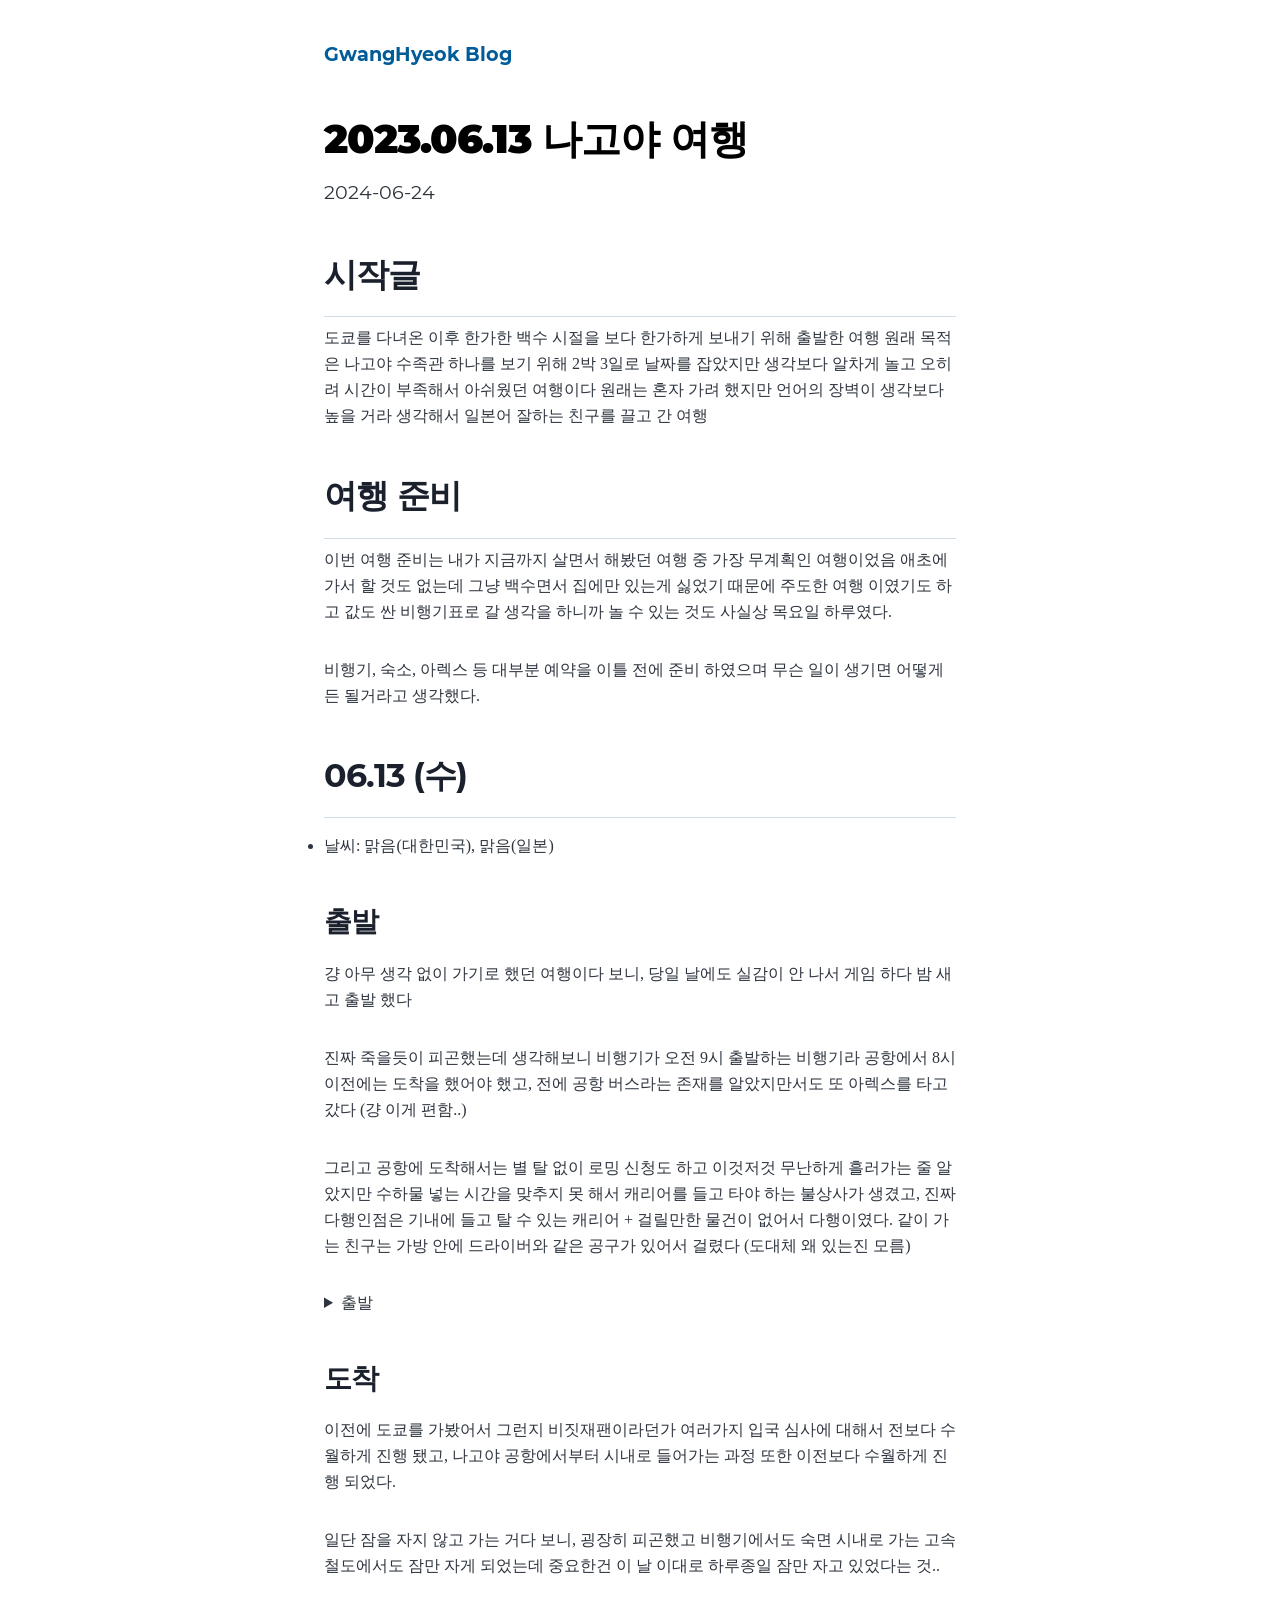
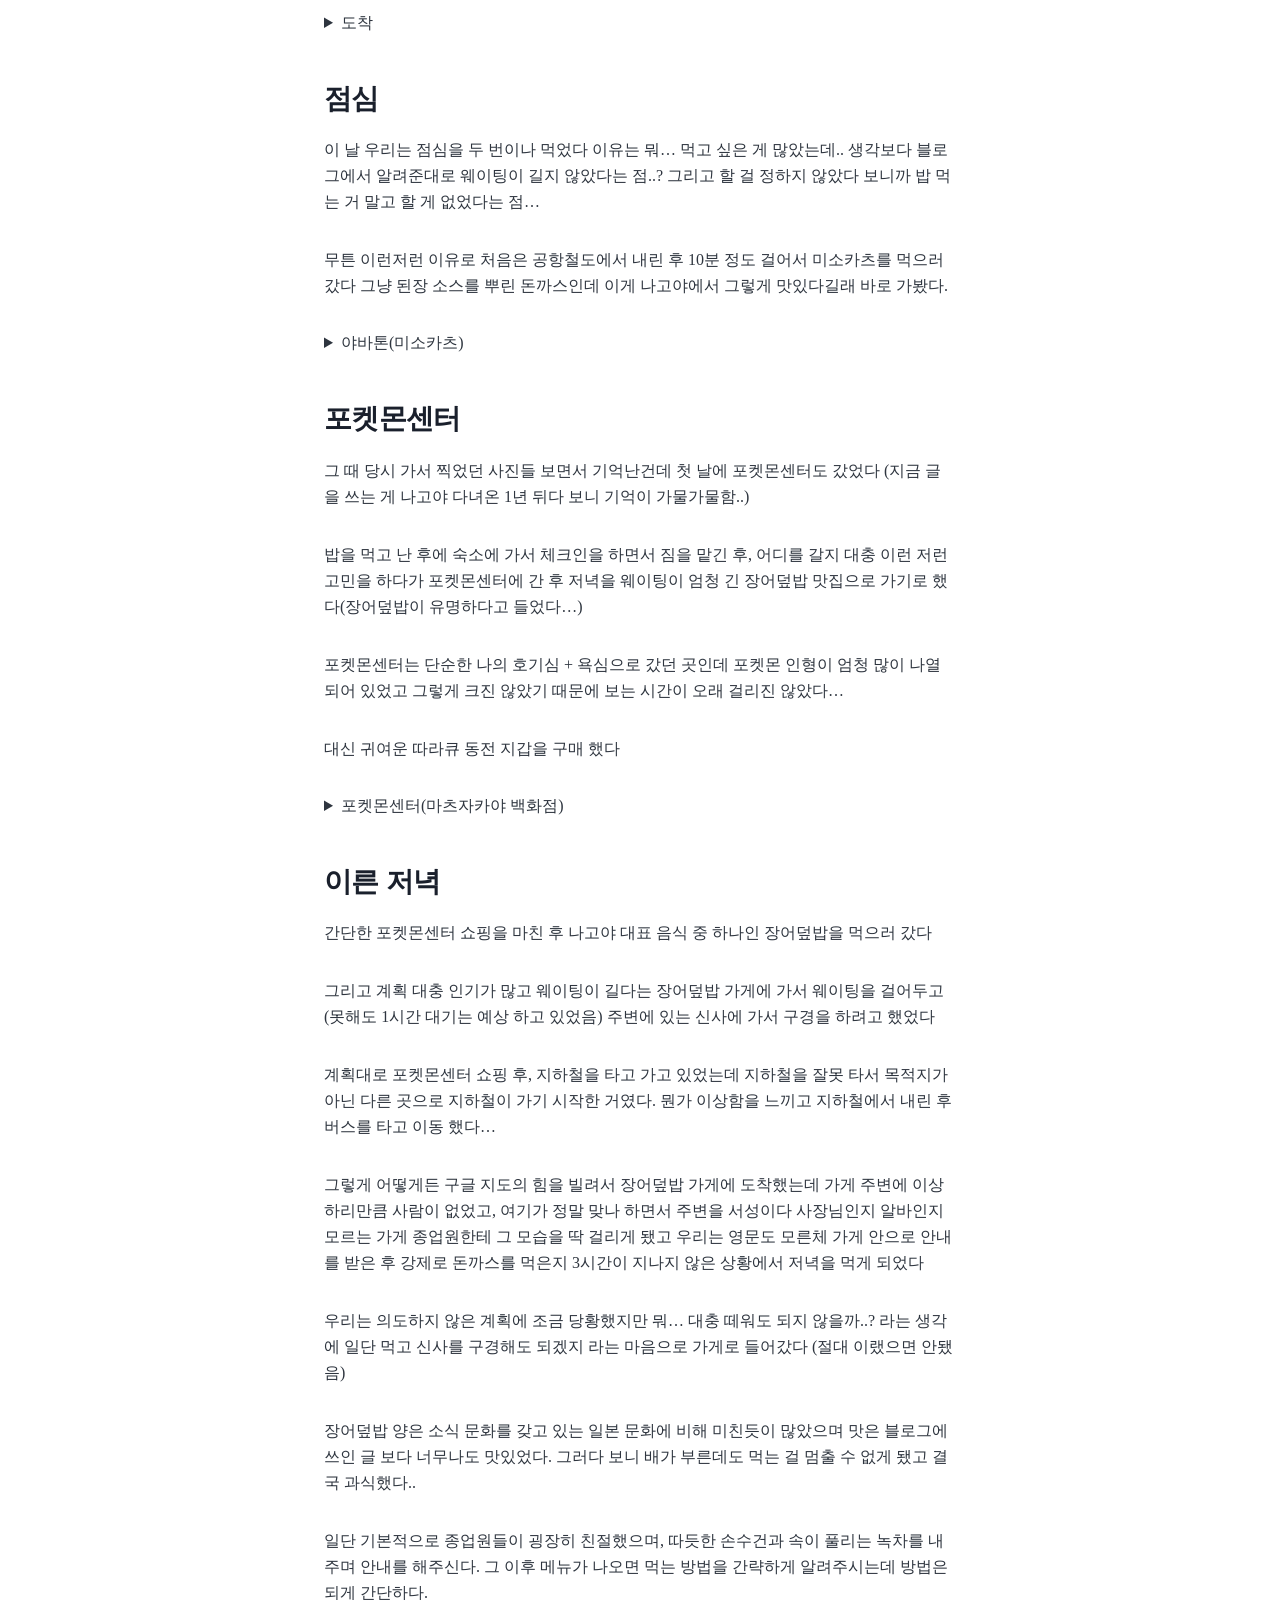
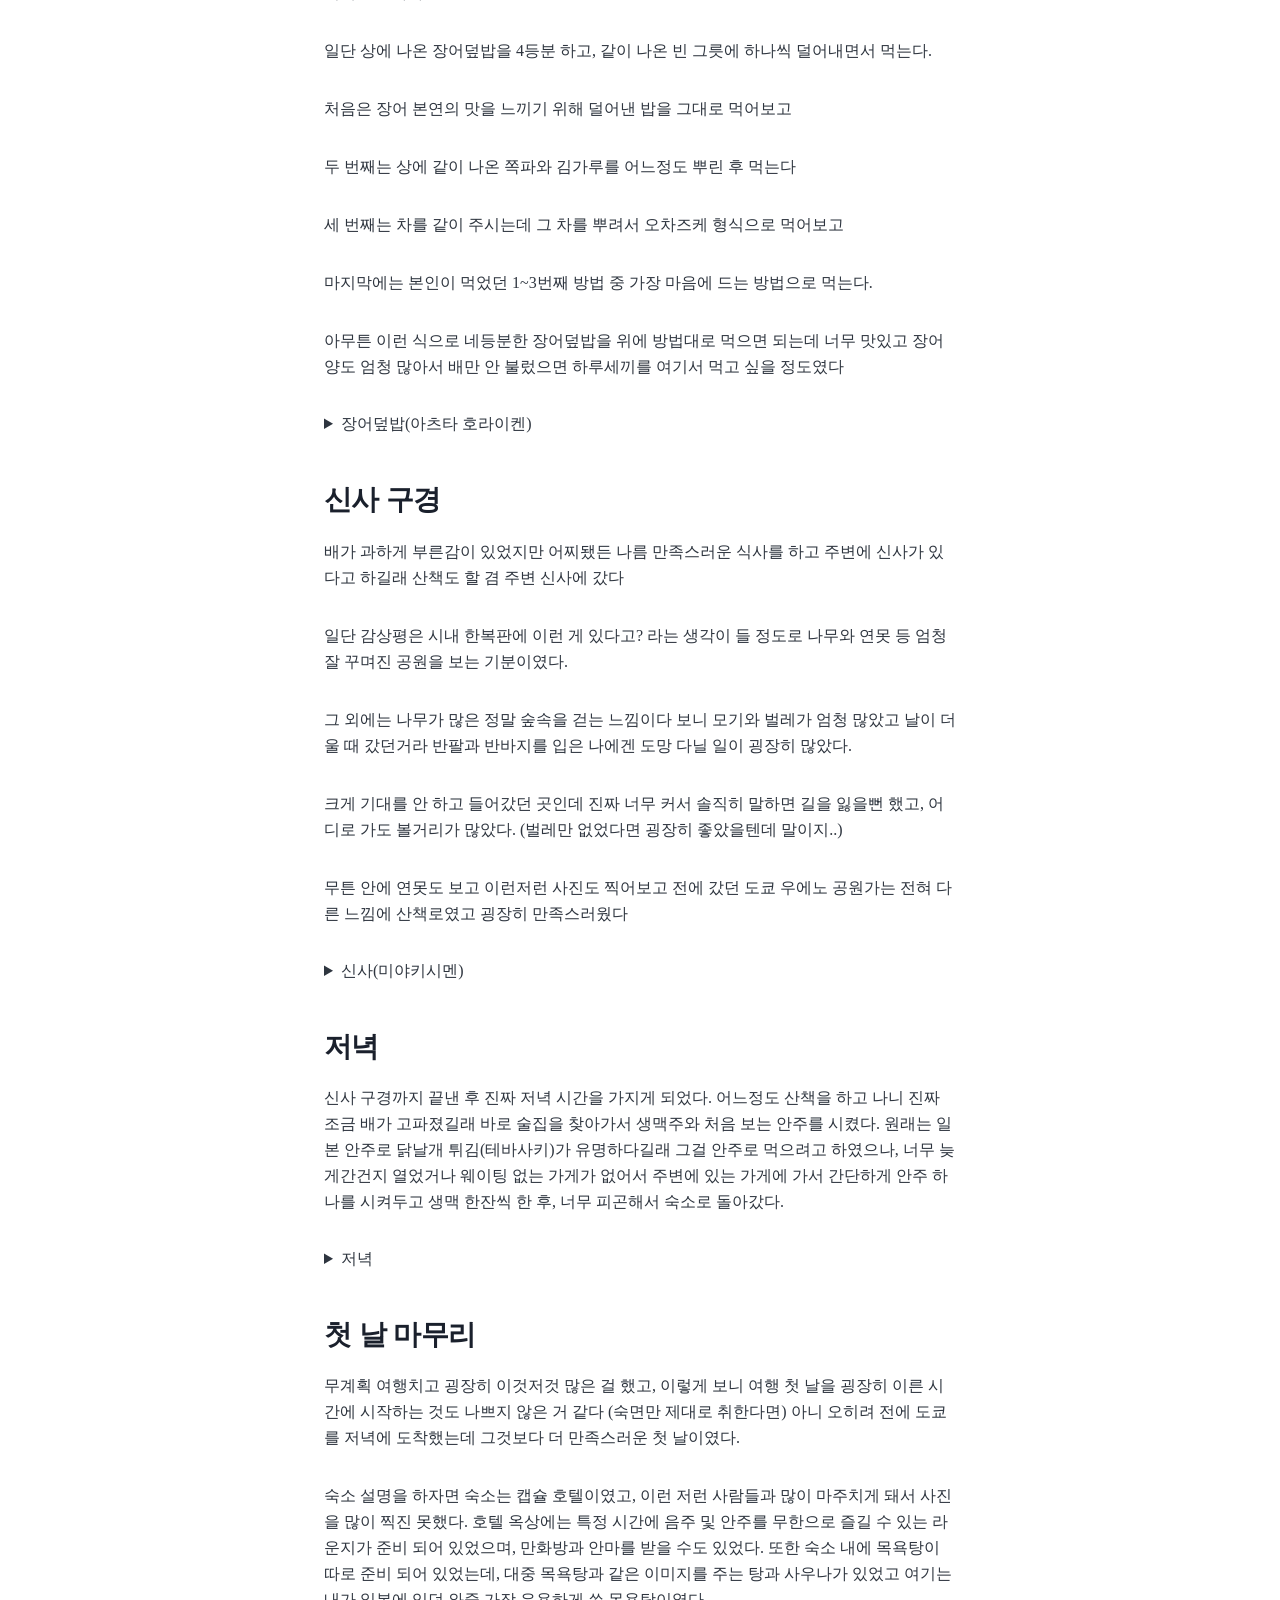
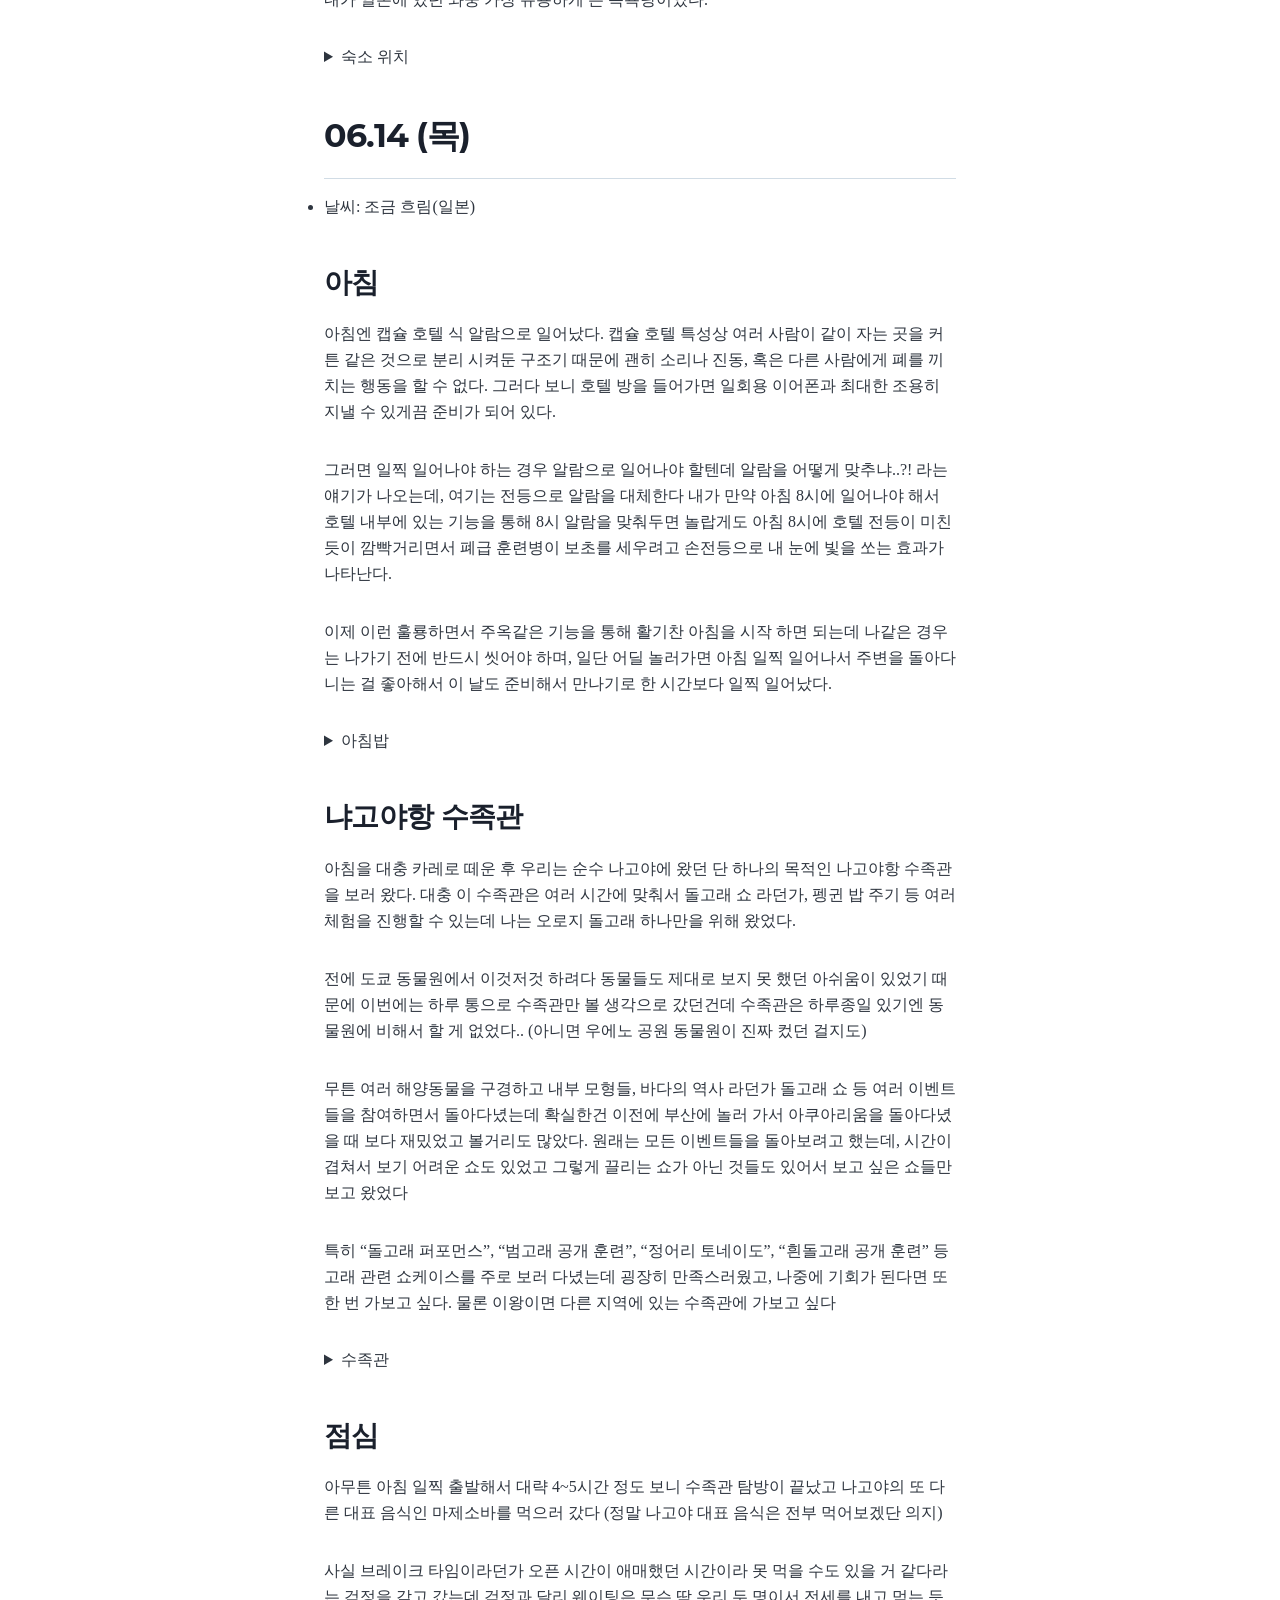
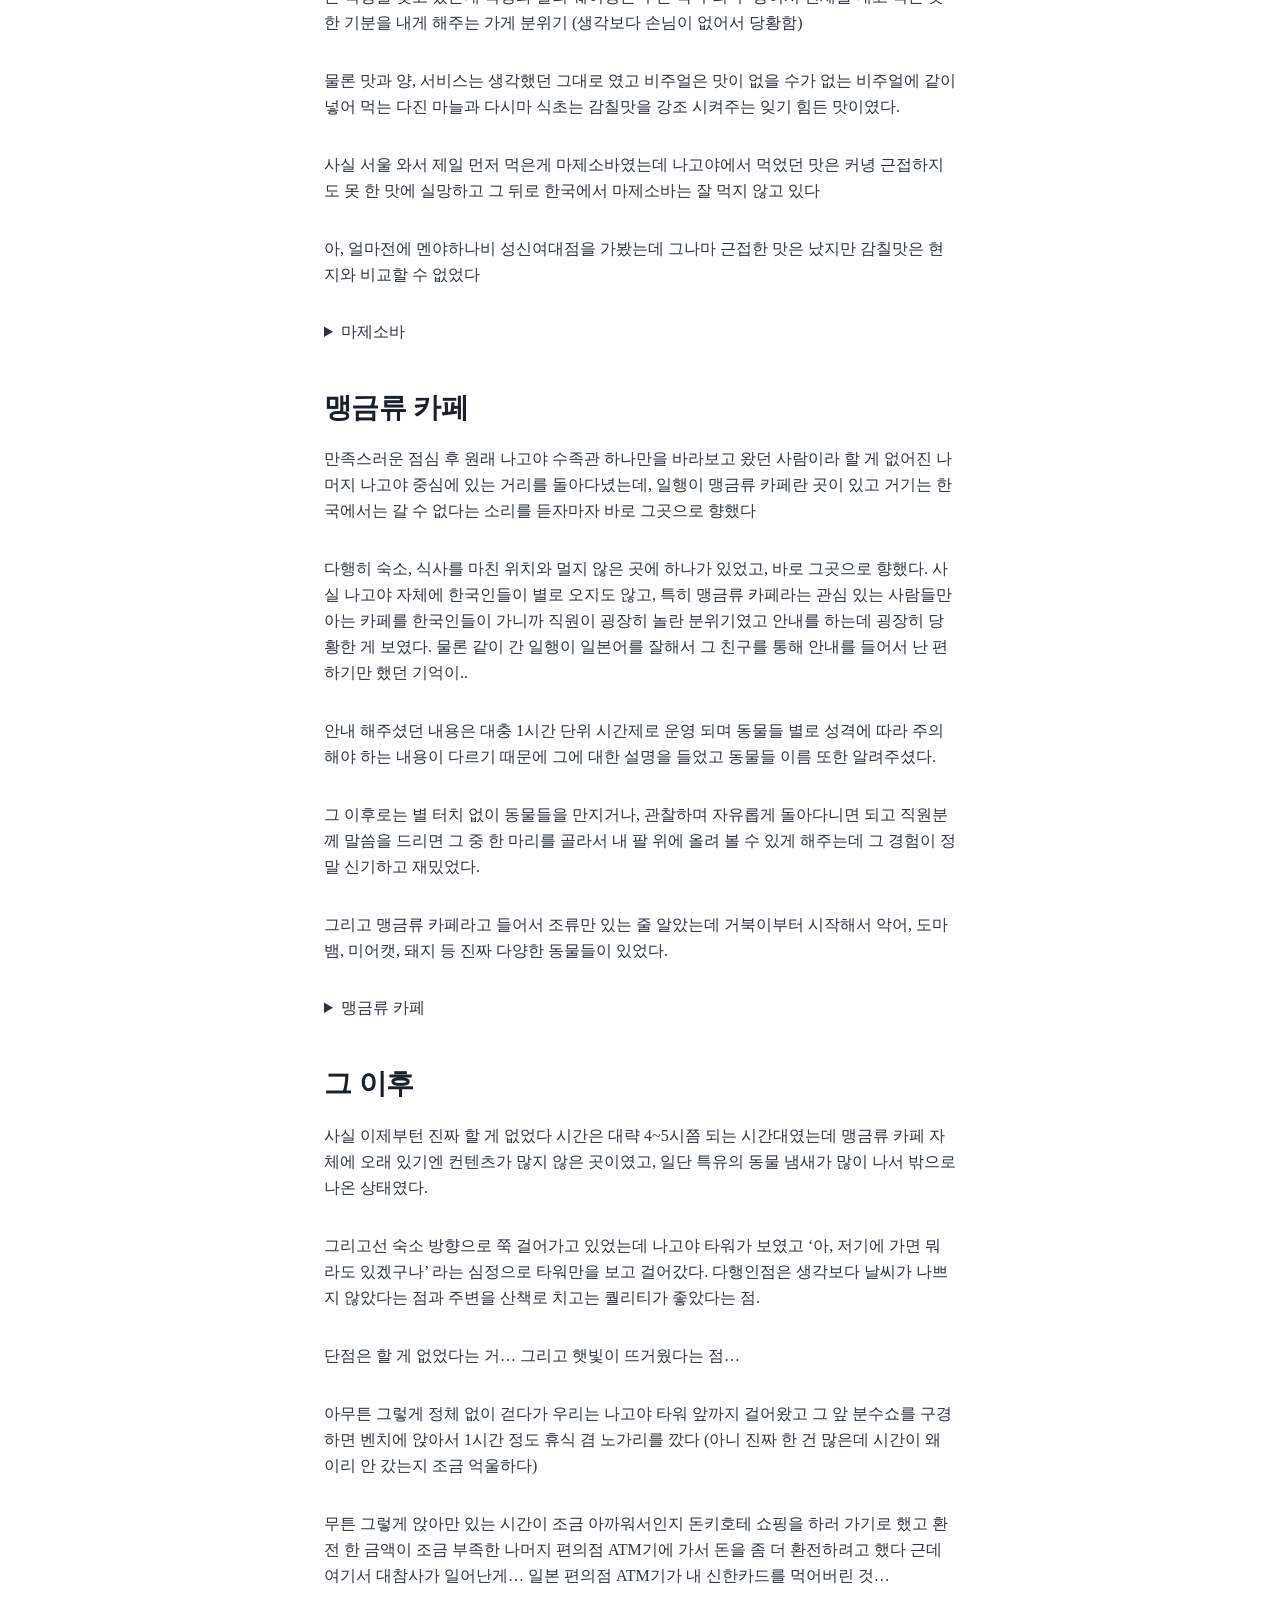
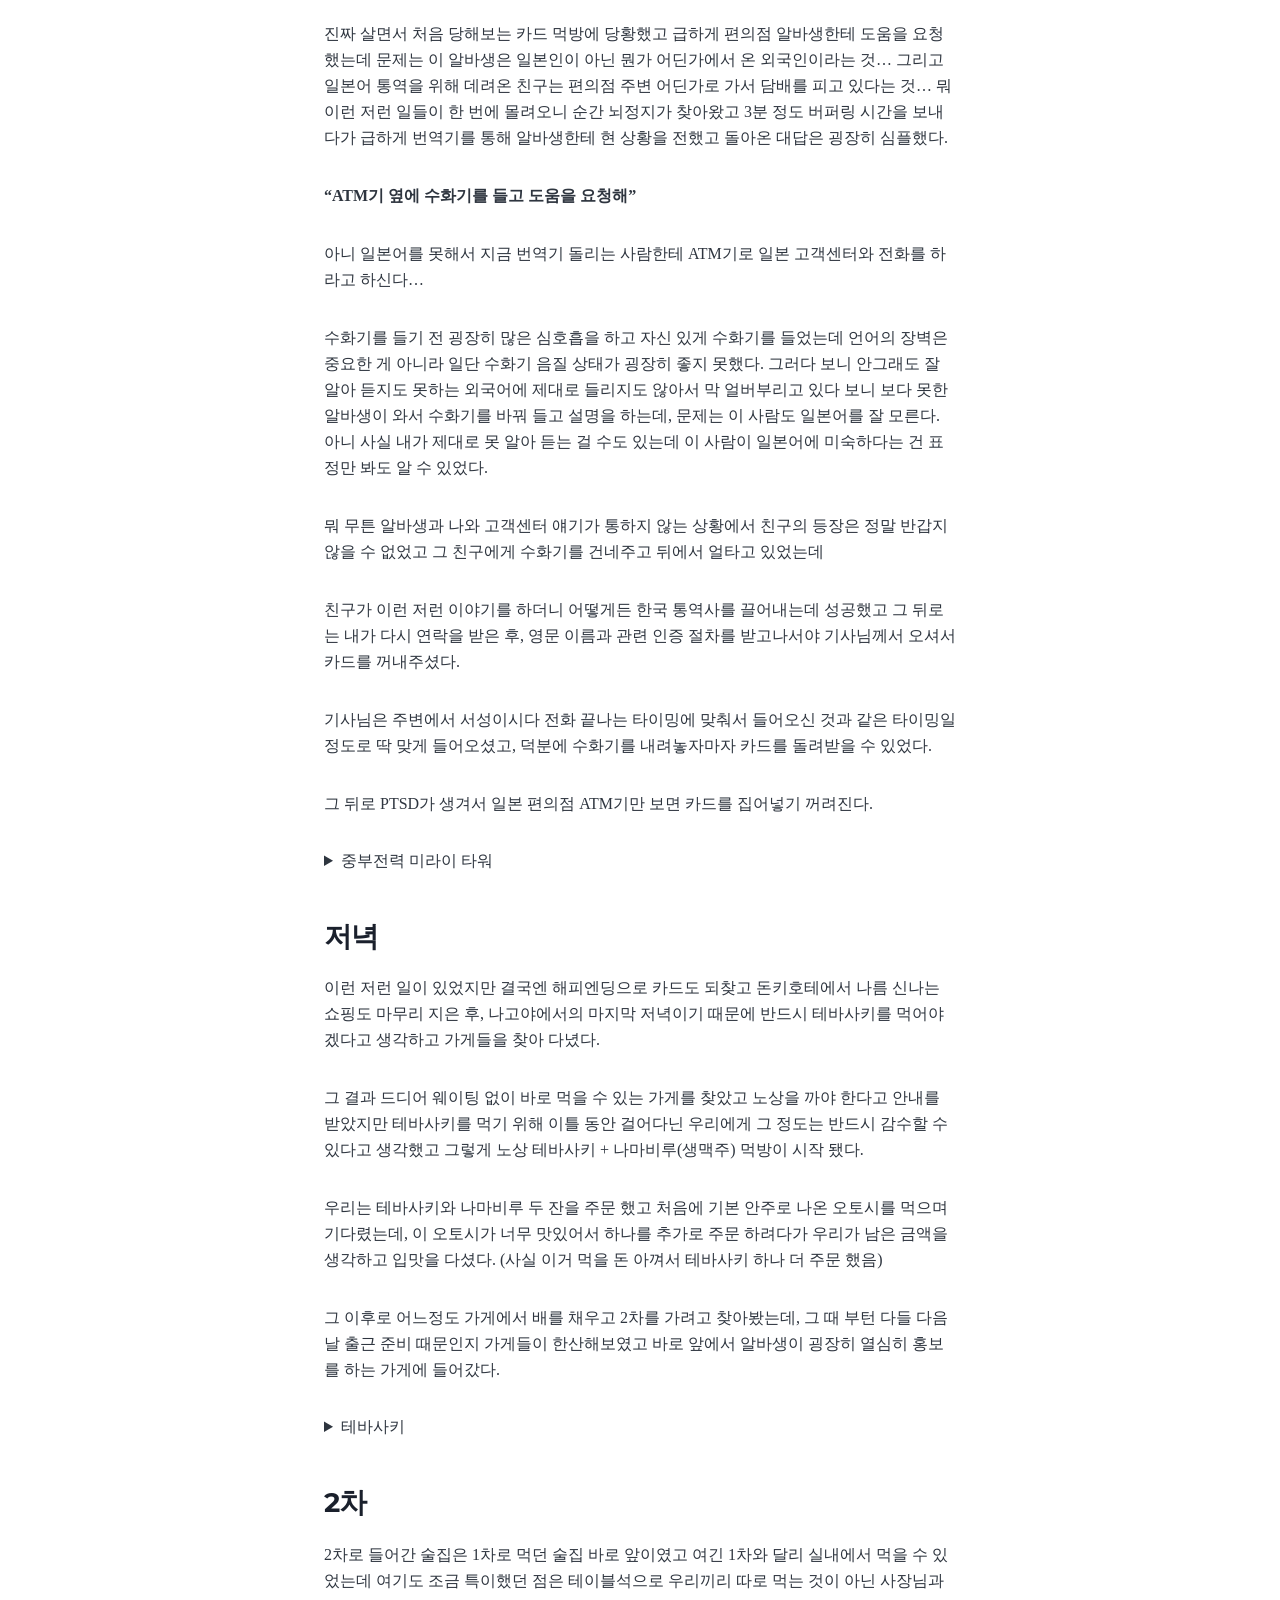
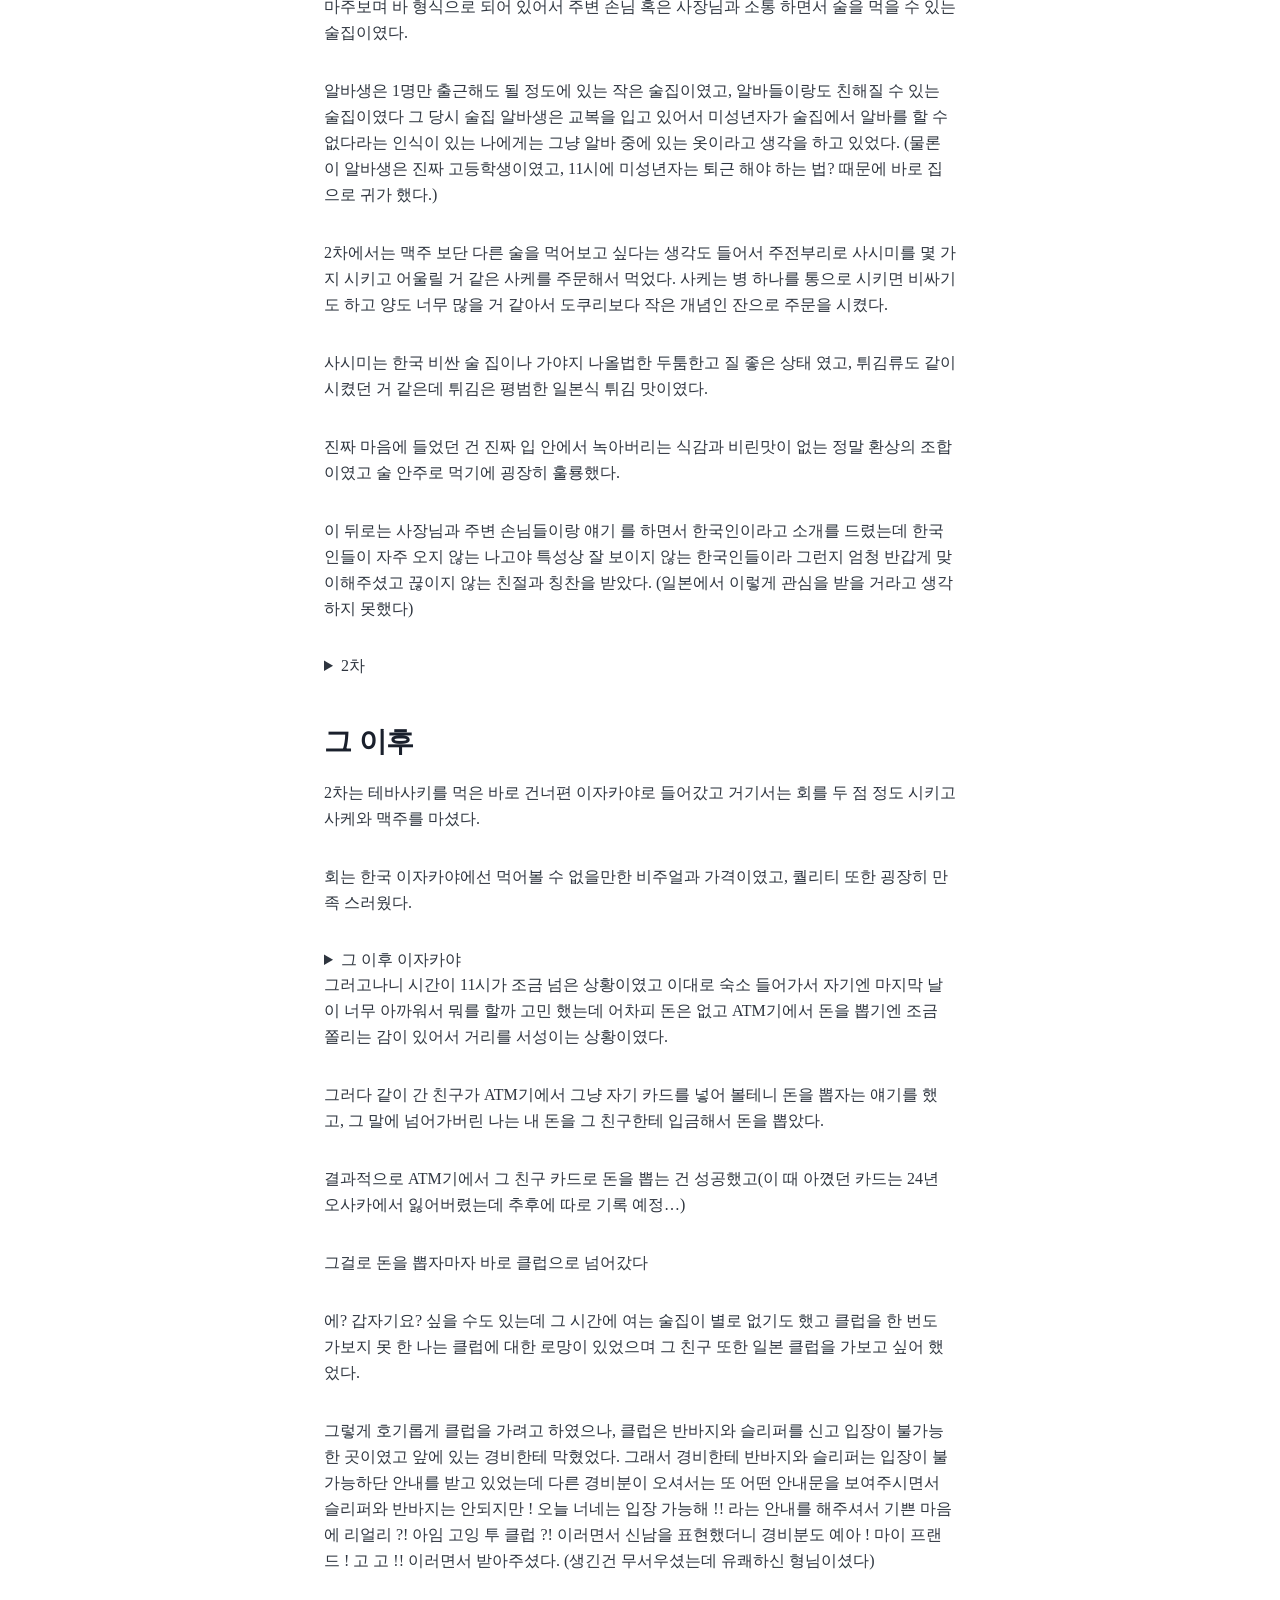
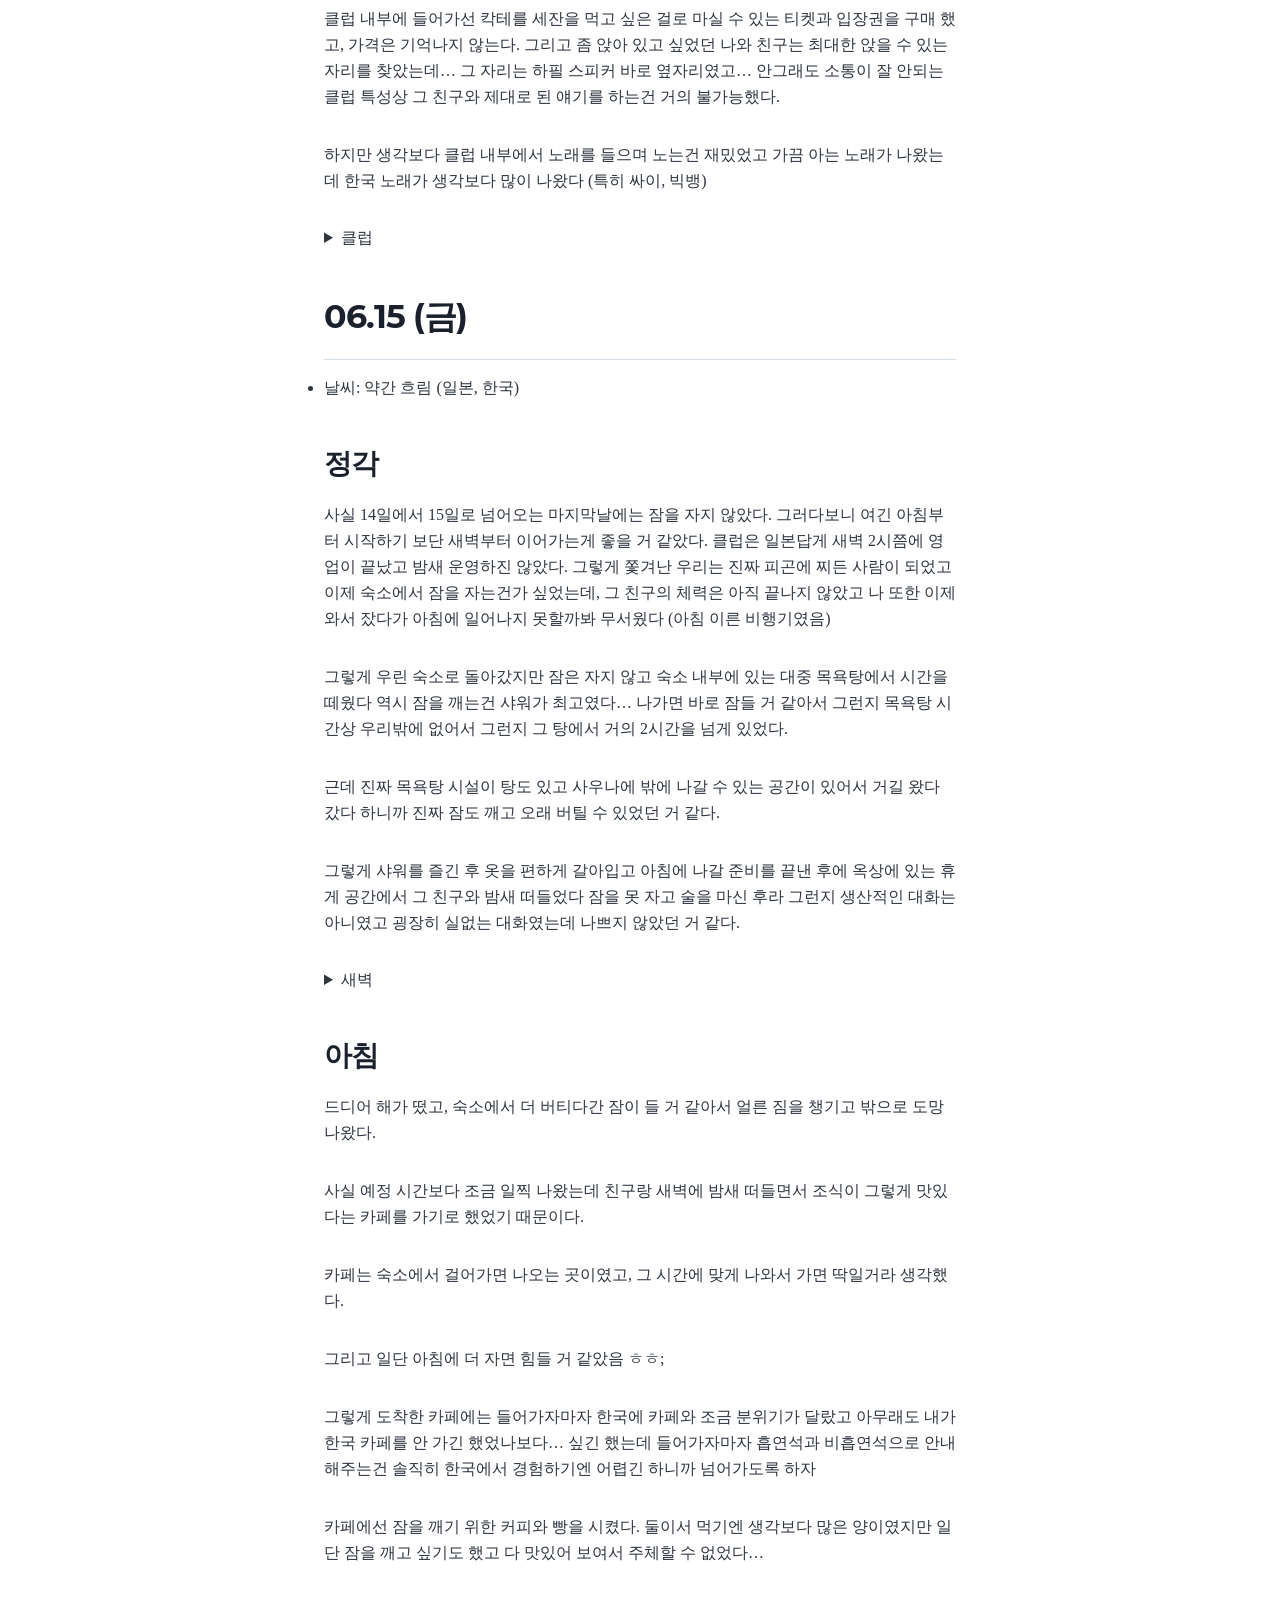
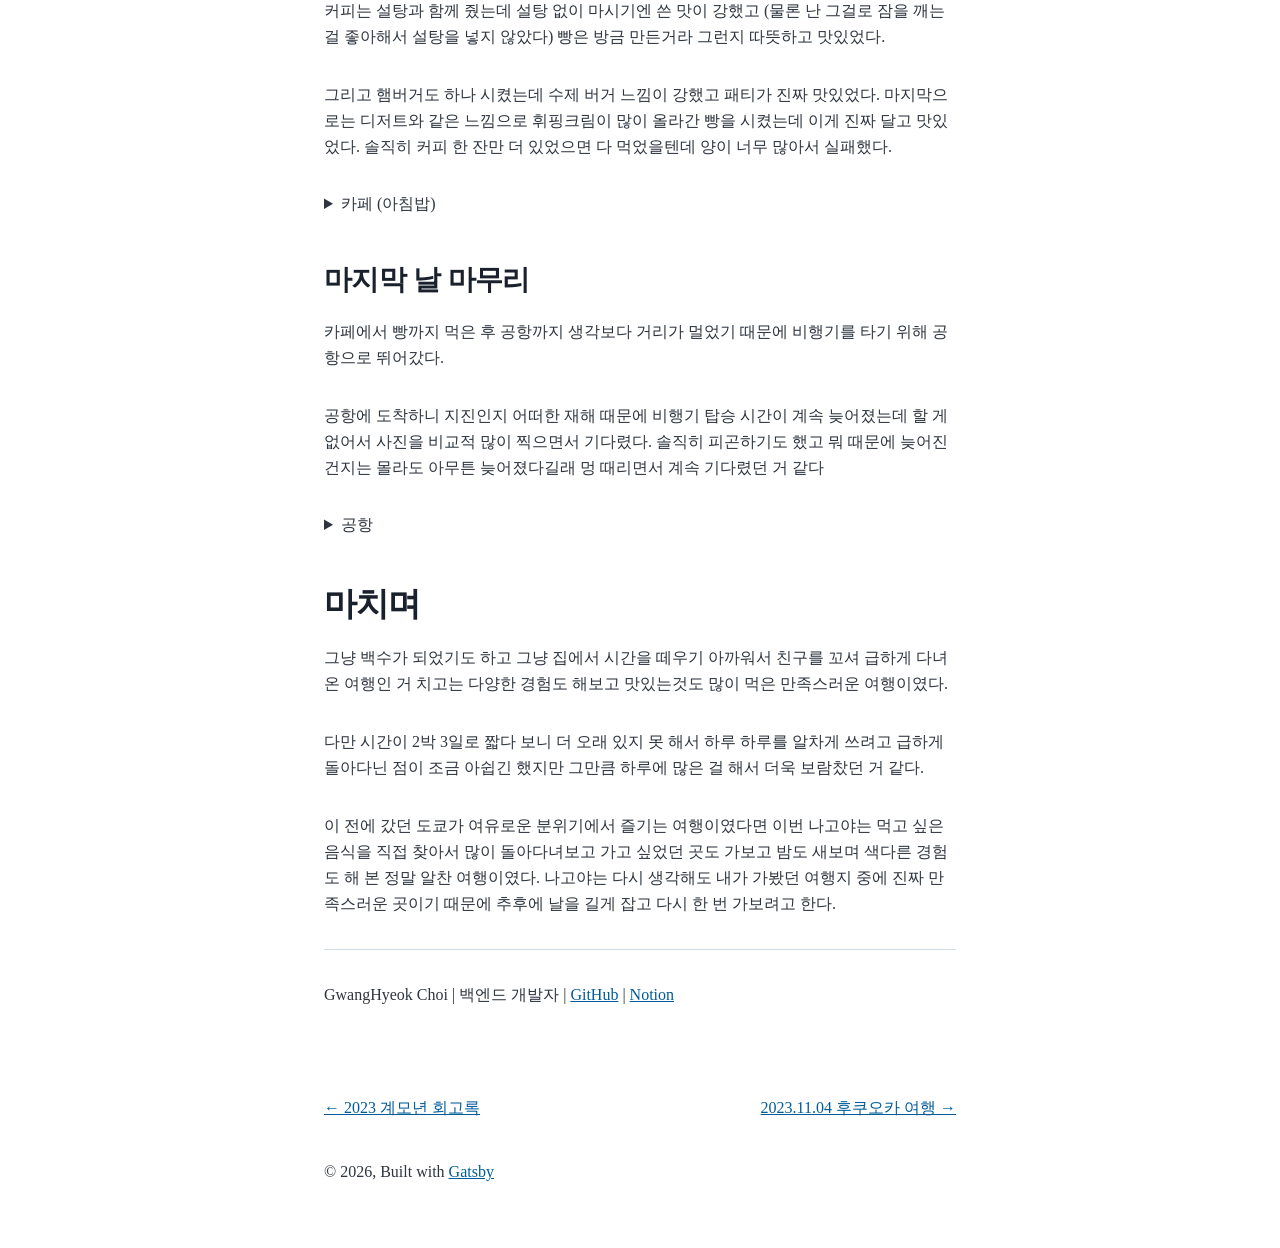
<file: japan/230613_Nagoya/index.html>
<!DOCTYPE html><html lang="en"><head><meta charSet="utf-8"/><meta http-equiv="x-ua-compatible" content="ie=edge"/><meta name="viewport" content="width=device-width, initial-scale=1, shrink-to-fit=no"/><meta name="generator" content="Gatsby 4.25.8"/><meta name="description" content="2023.06.13 ~ 2023.06.15" data-gatsby-head="true"/><meta property="og:title" content="2023.06.13 나고야 여행" data-gatsby-head="true"/><meta property="og:description" content="2023.06.13 ~ 2023.06.15" data-gatsby-head="true"/><meta property="og:type" content="website" data-gatsby-head="true"/><meta name="twitter:card" content="summary" data-gatsby-head="true"/><meta name="twitter:creator" content="" data-gatsby-head="true"/><meta name="twitter:title" content="2023.06.13 나고야 여행" data-gatsby-head="true"/><meta name="twitter:description" content="2023.06.13 ~ 2023.06.15" data-gatsby-head="true"/><style data-href="/styles.d4eccd4d883ae755ecb1.css" data-identity="gatsby-global-css">@font-face{font-display:swap;font-family:Montserrat;font-style:normal;font-weight:100;src:local("Montserrat Thin "),local("Montserrat-Thin"),url(/static/montserrat-latin-100-8d7d79679b70dbe27172b6460e7a7910.woff2) format("woff2"),url(/static/montserrat-latin-100-ec38980a9e0119a379e2a9b3dbb1901a.woff) format("woff")}@font-face{font-display:swap;font-family:Montserrat;font-style:italic;font-weight:100;src:local("Montserrat Thin italic"),local("Montserrat-Thinitalic"),url(/static/montserrat-latin-100italic-e279051046ba1286706adc886cf1c96b.woff2) format("woff2"),url(/static/montserrat-latin-100italic-3b325a3173c8207435cd1b76e19bf501.woff) format("woff")}@font-face{font-display:swap;font-family:Montserrat;font-style:normal;font-weight:200;src:local("Montserrat Extra Light "),local("Montserrat-Extra Light"),url(/static/montserrat-latin-200-9d266fbbfa6cab7009bd56003b1eeb67.woff2) format("woff2"),url(/static/montserrat-latin-200-2d8ba08717110d27122e54c34b8a5798.woff) format("woff")}@font-face{font-display:swap;font-family:Montserrat;font-style:italic;font-weight:200;src:local("Montserrat Extra Light italic"),local("Montserrat-Extra Lightitalic"),url(/static/montserrat-latin-200italic-6e5b3756583bb2263eb062eae992735e.woff2) format("woff2"),url(/static/montserrat-latin-200italic-a0d6f343e4b536c582926255367a57da.woff) format("woff")}@font-face{font-display:swap;font-family:Montserrat;font-style:normal;font-weight:300;src:local("Montserrat Light "),local("Montserrat-Light"),url(/static/montserrat-latin-300-00b3e893aab5a8fd632d6342eb72551a.woff2) format("woff2"),url(/static/montserrat-latin-300-ea303695ceab35f17e7d062f30e0173b.woff) format("woff")}@font-face{font-display:swap;font-family:Montserrat;font-style:italic;font-weight:300;src:local("Montserrat Light italic"),local("Montserrat-Lightitalic"),url(/static/montserrat-latin-300italic-56f34ea368f6aedf89583d444bbcb227.woff2) format("woff2"),url(/static/montserrat-latin-300italic-54b0bf2c8c4c12ffafd803be2466a790.woff) format("woff")}@font-face{font-display:swap;font-family:Montserrat;font-style:normal;font-weight:400;src:local("Montserrat Regular "),local("Montserrat-Regular"),url(/static/montserrat-latin-400-b71748ae4f80ec8c014def4c5fa8688b.woff2) format("woff2"),url(/static/montserrat-latin-400-0659a9f4e90db5cf51b50d005bff1e41.woff) format("woff")}@font-face{font-display:swap;font-family:Montserrat;font-style:italic;font-weight:400;src:local("Montserrat Regular italic"),local("Montserrat-Regularitalic"),url(/static/montserrat-latin-400italic-6eed6b4cbb809c6efc7aa7ddad6dbe3e.woff2) format("woff2"),url(/static/montserrat-latin-400italic-7583622cfde30ae49086d18447ab28e7.woff) format("woff")}@font-face{font-display:swap;font-family:Montserrat;font-style:normal;font-weight:500;src:local("Montserrat Medium "),local("Montserrat-Medium"),url(/static/montserrat-latin-500-091b209546e16313fd4f4fc36090c757.woff2) format("woff2"),url(/static/montserrat-latin-500-edd311588712a96bbf435fad264fff62.woff) format("woff")}@font-face{font-display:swap;font-family:Montserrat;font-style:italic;font-weight:500;src:local("Montserrat Medium italic"),local("Montserrat-Mediumitalic"),url(/static/montserrat-latin-500italic-c90ced68b46050061d1a41842d6dfb43.woff2) format("woff2"),url(/static/montserrat-latin-500italic-5146cbfe02b1deea5dffea27a5f2f998.woff) format("woff")}@font-face{font-display:swap;font-family:Montserrat;font-style:normal;font-weight:600;src:local("Montserrat SemiBold "),local("Montserrat-SemiBold"),url(/static/montserrat-latin-600-0480d2f8a71f38db8633b84d8722e0c2.woff2) format("woff2"),url(/static/montserrat-latin-600-b77863a375260a05dd13f86a1cee598f.woff) format("woff")}@font-face{font-display:swap;font-family:Montserrat;font-style:italic;font-weight:600;src:local("Montserrat SemiBold italic"),local("Montserrat-SemiBolditalic"),url(/static/montserrat-latin-600italic-cf46ffb11f3a60d7df0567f8851a1d00.woff2) format("woff2"),url(/static/montserrat-latin-600italic-c4fcfeeb057724724097167e57bd7801.woff) format("woff")}@font-face{font-display:swap;font-family:Montserrat;font-style:normal;font-weight:700;src:local("Montserrat Bold "),local("Montserrat-Bold"),url(/static/montserrat-latin-700-7dbcc8a5ea2289d83f657c25b4be6193.woff2) format("woff2"),url(/static/montserrat-latin-700-99271a835e1cae8c76ef8bba99a8cc4e.woff) format("woff")}@font-face{font-display:swap;font-family:Montserrat;font-style:italic;font-weight:700;src:local("Montserrat Bold italic"),local("Montserrat-Bolditalic"),url(/static/montserrat-latin-700italic-c41ad6bdb4bd504a843d546d0a47958d.woff2) format("woff2"),url(/static/montserrat-latin-700italic-6779372f04095051c62ed36bc1dcc142.woff) format("woff")}@font-face{font-display:swap;font-family:Montserrat;font-style:normal;font-weight:800;src:local("Montserrat ExtraBold "),local("Montserrat-ExtraBold"),url(/static/montserrat-latin-800-db9a3e0ba7eaea32e5f55328ace6cf23.woff2) format("woff2"),url(/static/montserrat-latin-800-4e3c615967a2360f5db87d2f0fd2456f.woff) format("woff")}@font-face{font-display:swap;font-family:Montserrat;font-style:italic;font-weight:800;src:local("Montserrat ExtraBold italic"),local("Montserrat-ExtraBolditalic"),url(/static/montserrat-latin-800italic-bf45bfa14805969eda318973947bc42b.woff2) format("woff2"),url(/static/montserrat-latin-800italic-fe82abb0bcede51bf724254878e0c374.woff) format("woff")}@font-face{font-display:swap;font-family:Montserrat;font-style:normal;font-weight:900;src:local("Montserrat Black "),local("Montserrat-Black"),url(/static/montserrat-latin-900-e66c7edc609e24bacbb705175669d814.woff2) format("woff2"),url(/static/montserrat-latin-900-8211f418baeb8ec880b80ba3c682f957.woff) format("woff")}@font-face{font-display:swap;font-family:Montserrat;font-style:italic;font-weight:900;src:local("Montserrat Black italic"),local("Montserrat-Blackitalic"),url(/static/montserrat-latin-900italic-4454c775e48152c1a72510ceed3603e2.woff2) format("woff2"),url(/static/montserrat-latin-900italic-efcaa0f6a82ee0640b83a0916e6e8d68.woff) format("woff")}@font-face{font-display:swap;font-family:Merriweather;font-style:normal;font-weight:300;src:local("Merriweather Light "),local("Merriweather-Light"),url(/static/merriweather-latin-300-fc117160c69a8ea0851b26dd14748ee4.woff2) format("woff2"),url(/static/merriweather-latin-300-58b18067ebbd21fda77b67e73c241d3b.woff) format("woff")}@font-face{font-display:swap;font-family:Merriweather;font-style:italic;font-weight:300;src:local("Merriweather Light italic"),local("Merriweather-Lightitalic"),url(/static/merriweather-latin-300italic-fe29961474f8dbf77c0aa7b9a629e4bc.woff2) format("woff2"),url(/static/merriweather-latin-300italic-23c3f1f88683618a4fb8d265d33d383a.woff) format("woff")}@font-face{font-display:swap;font-family:Merriweather;font-style:normal;font-weight:400;src:local("Merriweather Regular "),local("Merriweather-Regular"),url(/static/merriweather-latin-400-d9479e8023bef9cbd9bf8d6eabd6bf36.woff2) format("woff2"),url(/static/merriweather-latin-400-040426f99ff6e00b86506452e0d1f10b.woff) format("woff")}@font-face{font-display:swap;font-family:Merriweather;font-style:italic;font-weight:400;src:local("Merriweather Regular italic"),local("Merriweather-Regularitalic"),url(/static/merriweather-latin-400italic-2de7bfeaf08fb03d4315d49947f062f7.woff2) format("woff2"),url(/static/merriweather-latin-400italic-79db67aca65f5285964ab332bd65f451.woff) format("woff")}@font-face{font-display:swap;font-family:Merriweather;font-style:normal;font-weight:700;src:local("Merriweather Bold "),local("Merriweather-Bold"),url(/static/merriweather-latin-700-4b08e01d805fa35d7bf777f1b24314ae.woff2) format("woff2"),url(/static/merriweather-latin-700-22fb8afba4ab1f093b6ef9e28a9b6e92.woff) format("woff")}@font-face{font-display:swap;font-family:Merriweather;font-style:italic;font-weight:700;src:local("Merriweather Bold italic"),local("Merriweather-Bolditalic"),url(/static/merriweather-latin-700italic-cd92541b177652fffb6e3b952f1c33f1.woff2) format("woff2"),url(/static/merriweather-latin-700italic-f87f3d87cea0dd0979bfc8ac9ea90243.woff) format("woff")}@font-face{font-display:swap;font-family:Merriweather;font-style:normal;font-weight:900;src:local("Merriweather Black "),local("Merriweather-Black"),url(/static/merriweather-latin-900-f813fc6a4bee46eda5224ac7ebf1b7be.woff2) format("woff2"),url(/static/merriweather-latin-900-5d4e42cb44410674acd99153d57df032.woff) format("woff")}@font-face{font-display:swap;font-family:Merriweather;font-style:italic;font-weight:900;src:local("Merriweather Black italic"),local("Merriweather-Blackitalic"),url(/static/merriweather-latin-900italic-b7901d85486871c1779c0e93ddd85656.woff2) format("woff2"),url(/static/merriweather-latin-900italic-9647f9fdab98756989a8a5550eb205c3.woff) format("woff")}


/*! normalize.css v8.0.1 | MIT License | github.com/necolas/normalize.css */html{-webkit-text-size-adjust:100%;line-height:1.15}body{margin:0}main{display:block}h1{font-size:2em;margin:.67em 0}hr{box-sizing:content-box;height:0;overflow:visible}pre{font-family:monospace,monospace;font-size:1em}a{background-color:transparent}abbr[title]{border-bottom:none;text-decoration:underline;-webkit-text-decoration:underline dotted;text-decoration:underline dotted}b,strong{font-weight:bolder}code,kbd,samp{font-family:monospace,monospace;font-size:1em}small{font-size:80%}sub,sup{font-size:75%;line-height:0;position:relative;vertical-align:baseline}sub{bottom:-.25em}sup{top:-.5em}img{border-style:none}button,input,optgroup,select,textarea{font-family:inherit;font-size:100%;line-height:1.15;margin:0}button,input{overflow:visible}button,select{text-transform:none}[type=button],[type=reset],[type=submit],button{-webkit-appearance:button}[type=button]::-moz-focus-inner,[type=reset]::-moz-focus-inner,[type=submit]::-moz-focus-inner,button::-moz-focus-inner{border-style:none;padding:0}[type=button]:-moz-focusring,[type=reset]:-moz-focusring,[type=submit]:-moz-focusring,button:-moz-focusring{outline:1px dotted ButtonText}fieldset{padding:.35em .75em .625em}legend{box-sizing:border-box;color:inherit;display:table;max-width:100%;padding:0;white-space:normal}progress{vertical-align:baseline}textarea{overflow:auto}[type=checkbox],[type=radio]{box-sizing:border-box;padding:0}[type=number]::-webkit-inner-spin-button,[type=number]::-webkit-outer-spin-button{height:auto}[type=search]{-webkit-appearance:textfield;outline-offset:-2px}[type=search]::-webkit-search-decoration{-webkit-appearance:none}::-webkit-file-upload-button{-webkit-appearance:button;font:inherit}details{display:block}summary{display:list-item}[hidden]{display:none}:root{--maxWidth-none:"none";--maxWidth-xs:20rem;--maxWidth-sm:24rem;--maxWidth-md:28rem;--maxWidth-lg:32rem;--maxWidth-xl:36rem;--maxWidth-2xl:42rem;--maxWidth-3xl:48rem;--maxWidth-4xl:56rem;--maxWidth-full:"100%";--maxWidth-wrapper:var(--maxWidth-2xl);--spacing-px:"1px";--spacing-0:0;--spacing-1:0.25rem;--spacing-2:0.5rem;--spacing-3:0.75rem;--spacing-4:1rem;--spacing-5:1.25rem;--spacing-6:1.5rem;--spacing-8:2rem;--spacing-10:2.5rem;--spacing-12:3rem;--spacing-16:4rem;--spacing-20:5rem;--spacing-24:6rem;--spacing-32:8rem;--fontFamily-sans:Montserrat,system-ui,-apple-system,BlinkMacSystemFont,"Segoe UI",Roboto,"Helvetica Neue",Arial,"Noto Sans",sans-serif,"Apple Color Emoji","Segoe UI Emoji","Segoe UI Symbol","Noto Color Emoji";--fontFamily-serif:"Noto Sans" Times,serif;--font-body:var(--fontFamily-serif);--font-heading:var(--fontFamily-sans);--fontWeight-normal:400;--fontWeight-medium:500;--fontWeight-semibold:600;--fontWeight-bold:700;--fontWeight-extrabold:800;--fontWeight-black:900;--fontSize-root:16px;--lineHeight-none:1;--lineHeight-tight:1.1;--lineHeight-normal:1.5;--lineHeight-relaxed:1.625;--fontSize-0:0.833rem;--fontSize-1:1rem;--fontSize-2:1.2rem;--fontSize-3:1.44rem;--fontSize-4:1.728rem;--fontSize-5:2.074rem;--fontSize-6:2.488rem;--fontSize-7:2.986rem;--color-primary:#005b99;--color-text:#2e353f;--color-text-light:#4f5969;--color-heading:#1a202c;--color-heading-black:#000;--color-accent:#d1dce5}*,:after,:before{box-sizing:border-box}html{-webkit-font-smoothing:antialiased;-moz-osx-font-smoothing:grayscale;font-size:var(--fontSize-root);line-height:var(--lineHeight-normal)}body{color:var(--color-text);font-family:var(--font-body);font-size:var(--fontSize-1)}footer{padding:var(--spacing-6) var(--spacing-0)}hr{background:var(--color-accent);border:0;height:1px}h1,h2,h3,h4,h5,h6{font-family:var(--font-heading);letter-spacing:-.025em;line-height:var(--lineHeight-tight);margin-bottom:var(--spacing-6);margin-top:var(--spacing-12)}h2,h3,h4,h5,h6{color:var(--color-heading);font-weight:var(--fontWeight-bold)}h1{color:var(--color-heading-black);font-size:var(--fontSize-6);font-weight:var(--fontWeight-black)}h2{font-size:var(--fontSize-5)}h3{font-size:var(--fontSize-4)}h4{font-size:var(--fontSize-3)}h5{font-size:var(--fontSize-2)}h6{font-size:var(--fontSize-1)}h1>a,h2>a,h3>a,h4>a,h5>a,h6>a{color:inherit;text-decoration:none}p{--baseline-multiplier:0.179;--x-height-multiplier:0.35;line-height:var(--lineHeight-relaxed);margin:var(--spacing-0) var(--spacing-0) var(--spacing-8) var(--spacing-0)}ol,p,ul{padding:var(--spacing-0)}ol,ul{list-style-image:none;list-style-position:outside;margin-bottom:var(--spacing-8);margin-left:var(--spacing-0);margin-right:var(--spacing-0)}ol li,ul li{padding-left:var(--spacing-0)}li>p,ol li,ul li{margin-bottom:calc(var(--spacing-8)/2)}li :last-child{margin-bottom:var(--spacing-0)}li>ul{margin-left:var(--spacing-8);margin-top:calc(var(--spacing-8)/2)}blockquote{border-left:var(--spacing-1) solid var(--color-primary);color:var(--color-text-light);font-size:var(--fontSize-2);font-style:italic;margin-bottom:var(--spacing-8);margin-left:calc(var(--spacing-6)*-1);margin-right:var(--spacing-8);padding:var(--spacing-0) var(--spacing-0) var(--spacing-0) var(--spacing-6)}blockquote>:last-child{margin-bottom:var(--spacing-0)}blockquote>ol,blockquote>ul{list-style-position:inside}table{border-collapse:collapse;border-spacing:.25rem;margin-bottom:var(--spacing-8);width:100%}table thead tr th{border-bottom:1px solid var(--color-accent)}a{color:var(--color-primary)}a:focus,a:hover{text-decoration:none}.global-wrapper{margin:var(--spacing-0) auto;max-width:var(--maxWidth-wrapper);padding:var(--spacing-10) var(--spacing-5)}.global-wrapper[data-is-root-path=true] .bio{margin-bottom:var(--spacing-20)}.global-header{margin-bottom:var(--spacing-12)}.main-heading{font-size:var(--fontSize-7);margin:0}.post-list-item{margin-bottom:var(--spacing-8);margin-top:var(--spacing-8)}.post-list-item p{margin-bottom:var(--spacing-0)}.post-list-item h2{color:var(--color-primary);font-size:var(--fontSize-4);margin-bottom:var(--spacing-2);margin-top:var(--spacing-0)}.post-list-item header{margin-bottom:var(--spacing-4)}.header-link-home{font-family:var(--font-heading);font-size:var(--fontSize-2);font-weight:var(--fontWeight-bold);text-decoration:none}.bio{display:flex;margin-bottom:var(--spacing-16)}.bio p,.bio-avatar{margin-bottom:var(--spacing-0)}.bio-avatar{border-radius:100%;margin-right:var(--spacing-4);min-width:50px}.blog-post header h1{margin:var(--spacing-0) var(--spacing-0) var(--spacing-4) var(--spacing-0)}.blog-post header p{font-family:var(--font-heading);font-size:var(--fontSize-2)}.blog-post-nav ul{margin:var(--spacing-0)}.gatsby-highlight{margin-bottom:var(--spacing-8)}@media (max-width:42rem){blockquote{margin-left:var(--spacing-0);padding:var(--spacing-0) var(--spacing-0) var(--spacing-0) var(--spacing-4)}ol,ul{list-style-position:inside}}code[class*=language-],pre[class*=language-]{word-wrap:normal;background:none;color:#000;font-family:Consolas,Monaco,Andale Mono,Ubuntu Mono,monospace;font-size:1em;-webkit-hyphens:none;hyphens:none;line-height:1.5;tab-size:4;text-align:left;text-shadow:0 1px #fff;white-space:pre;word-break:normal;word-spacing:normal}code[class*=language-] ::selection,code[class*=language-]::selection,pre[class*=language-] ::selection,pre[class*=language-]::selection{background:#b3d4fc;text-shadow:none}@media print{code[class*=language-],pre[class*=language-]{text-shadow:none}}pre[class*=language-]{margin:.5em 0;overflow:auto;padding:1em}:not(pre)>code[class*=language-],pre[class*=language-]{background:#f5f2f0}:not(pre)>code[class*=language-]{border-radius:.3em;padding:.1em;white-space:normal}.token.cdata,.token.comment,.token.doctype,.token.prolog{color:#708090}.token.punctuation{color:#999}.token.namespace{opacity:.7}.token.boolean,.token.constant,.token.deleted,.token.number,.token.property,.token.symbol,.token.tag{color:#905}.token.attr-name,.token.builtin,.token.char,.token.inserted,.token.selector,.token.string{color:#690}.language-css .token.string,.style .token.string,.token.entity,.token.operator,.token.url{background:hsla(0,0%,100%,.5);color:#9a6e3a}.token.atrule,.token.attr-value,.token.keyword{color:#07a}.token.class-name,.token.function{color:#dd4a68}.token.important,.token.regex,.token.variable{color:#e90}.token.bold,.token.important{font-weight:700}.token.italic{font-style:italic}.token.entity{cursor:help}@font-face{font-display:swap;font-family:Nanum Gothic;font-style:normal;font-weight:400;src:url(/static/nanum-gothic-0-400-normal-2b89c86f072181acf23c88a35859398a.woff2) format("woff2"),url(/static/nanum-gothic-all-400-normal-c38c5ee946f4cd6bcfeb8f7122422fbb.woff) format("woff");unicode-range:u+f9ca-fa0b,u+ff03-ff05,u+ff07,u+ff0a-ff0b,u+ff0d-ff19,u+ff1b,u+ff1d,u+ff20-ff5b,u+ff5d,u+ffe0-ffe3,u+ffe5-ffe6}@font-face{font-display:swap;font-family:Nanum Gothic;font-style:normal;font-weight:400;src:url(/static/nanum-gothic-1-400-normal-5102243886f7bcc86f58a353df2a5707.woff2) format("woff2"),url(/static/nanum-gothic-all-400-normal-c38c5ee946f4cd6bcfeb8f7122422fbb.woff) format("woff");unicode-range:u+f92f-f980,u+f982-f9c9}@font-face{font-display:swap;font-family:Nanum Gothic;font-style:normal;font-weight:400;src:url(/static/nanum-gothic-2-400-normal-d15975d45256c17c1ceecb5e1ec32a9f.woff2) format("woff2"),url(/static/nanum-gothic-all-400-normal-c38c5ee946f4cd6bcfeb8f7122422fbb.woff) format("woff");unicode-range:u+d723-d728,u+d72a-d733,u+d735-d748,u+d74a-d74f,u+d752-d753,u+d755-d757,u+d75a-d75f,u+d762-d764,u+d766-d768,u+d76a-d76b,u+d76d-d76f,u+d771-d787,u+d789-d78b,u+d78d-d78f,u+d791-d797,u+d79a,u+d79c,u+d79e-d7a3,u+f900-f909,u+f90b-f92e}@font-face{font-display:swap;font-family:Nanum Gothic;font-style:normal;font-weight:400;src:url(/static/nanum-gothic-3-400-normal-63353c07ac565248d262797b32c4f296.woff2) format("woff2"),url(/static/nanum-gothic-all-400-normal-c38c5ee946f4cd6bcfeb8f7122422fbb.woff) format("woff");unicode-range:u+d679-d68b,u+d68e-d69e,u+d6a0,u+d6a2-d6a7,u+d6a9-d6c3,u+d6c6-d6c7,u+d6c9-d6cb,u+d6cd-d6d3,u+d6d5-d6d6,u+d6d8-d6e3,u+d6e5-d6e7,u+d6e9-d6fb,u+d6fd-d717,u+d719-d71f,u+d721-d722}@font-face{font-display:swap;font-family:Nanum Gothic;font-style:normal;font-weight:400;src:url(/static/nanum-gothic-4-400-normal-1b11dd29aa82dba6c408503c236b10d1.woff2) format("woff2"),url(/static/nanum-gothic-all-400-normal-c38c5ee946f4cd6bcfeb8f7122422fbb.woff) format("woff");unicode-range:u+d5bc-d5c7,u+d5ca-d5cb,u+d5cd-d5cf,u+d5d1-d5d7,u+d5d9-d5da,u+d5dc,u+d5de-d5e3,u+d5e6-d5e7,u+d5e9-d5eb,u+d5ed-d5f6,u+d5f8,u+d5fa-d5ff,u+d602-d603,u+d605-d607,u+d609-d60f,u+d612-d613,u+d616-d61b,u+d61d-d637,u+d63a-d63b,u+d63d-d63f,u+d641-d647,u+d64a-d64c,u+d64e-d653,u+d656-d657,u+d659-d65b,u+d65d-d666,u+d668,u+d66a-d678}@font-face{font-display:swap;font-family:Nanum Gothic;font-style:normal;font-weight:400;src:url(/static/nanum-gothic-5-400-normal-d6964ee2e7ae533a0611361012a06006.woff2) format("woff2"),url(/static/nanum-gothic-all-400-normal-c38c5ee946f4cd6bcfeb8f7122422fbb.woff) format("woff");unicode-range:u+d507,u+d509-d50b,u+d50d-d513,u+d515-d53b,u+d53e-d53f,u+d541-d543,u+d545-d54c,u+d54e,u+d550,u+d552-d557,u+d55a-d55b,u+d55d-d55f,u+d561-d564,u+d566-d567,u+d56a,u+d56c,u+d56e-d573,u+d576-d577,u+d579-d583,u+d585-d586,u+d58a-d5a4,u+d5a6-d5bb}@font-face{font-display:swap;font-family:Nanum Gothic;font-style:normal;font-weight:400;src:url(/static/nanum-gothic-6-400-normal-5f0ef73b60799bda1c83b016c8f6a921.woff2) format("woff2"),url(/static/nanum-gothic-all-400-normal-c38c5ee946f4cd6bcfeb8f7122422fbb.woff) format("woff");unicode-range:u+d464-d477,u+d47a-d47b,u+d47d-d47f,u+d481-d487,u+d489-d48a,u+d48c,u+d48e-d4e7,u+d4e9-d503,u+d505-d506}@font-face{font-display:swap;font-family:Nanum Gothic;font-style:normal;font-weight:400;src:url(/static/nanum-gothic-7-400-normal-93a2e3911fba125156a16c9d40616909.woff2) format("woff2"),url(/static/nanum-gothic-all-400-normal-c38c5ee946f4cd6bcfeb8f7122422fbb.woff) format("woff");unicode-range:u+d3bf-d3c7,u+d3ca-d3cf,u+d3d1-d3eb,u+d3ee-d3ef,u+d3f1-d3f3,u+d3f5-d3fb,u+d3fd-d400,u+d402-d45b,u+d45d-d463}@font-face{font-display:swap;font-family:Nanum Gothic;font-style:normal;font-weight:400;src:url(/static/nanum-gothic-8-400-normal-b3f7d30bf99ca4afa19bd347fe43f911.woff2) format("woff2"),url(/static/nanum-gothic-all-400-normal-c38c5ee946f4cd6bcfeb8f7122422fbb.woff) format("woff");unicode-range:u+d2ff,u+d302-d304,u+d306-d30b,u+d30f,u+d311-d313,u+d315-d31b,u+d31e,u+d322-d324,u+d326-d327,u+d32a-d32b,u+d32d-d32f,u+d331-d337,u+d339-d33c,u+d33e-d37b,u+d37e-d37f,u+d381-d383,u+d385-d38b,u+d38e-d390,u+d392-d397,u+d39a-d39b,u+d39d-d39f,u+d3a1-d3a7,u+d3a9-d3aa,u+d3ac,u+d3ae-d3b3,u+d3b5-d3b7,u+d3b9-d3bb,u+d3bd-d3be}@font-face{font-display:swap;font-family:Nanum Gothic;font-style:normal;font-weight:400;src:url(/static/nanum-gothic-9-400-normal-befaa8289d3df2697a3868b34278dcc9.woff2) format("woff2"),url(/static/nanum-gothic-all-400-normal-c38c5ee946f4cd6bcfeb8f7122422fbb.woff) format("woff");unicode-range:u+d257-d27f,u+d281-d29b,u+d29d-d29f,u+d2a1-d2ab,u+d2ad-d2b7,u+d2ba-d2bb,u+d2bd-d2bf,u+d2c1-d2c7,u+d2c9-d2ef,u+d2f2-d2f3,u+d2f5-d2f7,u+d2f9-d2fe}@font-face{font-display:swap;font-family:Nanum Gothic;font-style:normal;font-weight:400;src:url(/static/nanum-gothic-10-400-normal-5ffb5352b44639784ef4f956d1e5ffae.woff2) format("woff2"),url(/static/nanum-gothic-all-400-normal-c38c5ee946f4cd6bcfeb8f7122422fbb.woff) format("woff");unicode-range:u+d1b4,u+d1b6-d1f3,u+d1f5-d22b,u+d22e-d22f,u+d231-d233,u+d235-d23b,u+d23d-d240,u+d242-d256}@font-face{font-display:swap;font-family:Nanum Gothic;font-style:normal;font-weight:400;src:url(/static/nanum-gothic-11-400-normal-1da756d011d65f9e77607e12286beafe.woff2) format("woff2"),url(/static/nanum-gothic-all-400-normal-c38c5ee946f4cd6bcfeb8f7122422fbb.woff) format("woff");unicode-range:u+d105-d12f,u+d132-d133,u+d135-d137,u+d139-d13f,u+d141-d142,u+d144,u+d146-d14b,u+d14e-d14f,u+d151-d153,u+d155-d15b,u+d15e-d187,u+d189-d19f,u+d1a2-d1a3,u+d1a5-d1a7,u+d1a9-d1af,u+d1b2-d1b3}@font-face{font-display:swap;font-family:Nanum Gothic;font-style:normal;font-weight:400;src:url(/static/nanum-gothic-12-400-normal-aeb04d2c5af922ad1cbb4d64c2f31296.woff2) format("woff2"),url(/static/nanum-gothic-all-400-normal-c38c5ee946f4cd6bcfeb8f7122422fbb.woff) format("woff");unicode-range:u+d04b-d04f,u+d051-d057,u+d059-d06b,u+d06d-d06f,u+d071-d073,u+d075-d07b,u+d07e-d0a3,u+d0a6-d0a7,u+d0a9-d0ab,u+d0ad-d0b3,u+d0b6,u+d0b8,u+d0ba-d0bf,u+d0c2-d0c3,u+d0c5-d0c7,u+d0c9-d0cf,u+d0d2,u+d0d6-d0db,u+d0de-d0df,u+d0e1-d0e3,u+d0e5-d0eb,u+d0ee-d0f0,u+d0f2-d104}@font-face{font-display:swap;font-family:Nanum Gothic;font-style:normal;font-weight:400;src:url(/static/nanum-gothic-13-400-normal-a9fb58bc7efaf2084ccbcbde81c0b93f.woff2) format("woff2"),url(/static/nanum-gothic-all-400-normal-c38c5ee946f4cd6bcfeb8f7122422fbb.woff) format("woff");unicode-range:u+cfa2-cfc3,u+cfc5-cfdf,u+cfe2-cfe3,u+cfe5-cfe7,u+cfe9-cff4,u+cff6-cffb,u+cffd-cfff,u+d001-d003,u+d005-d017,u+d019-d033,u+d036-d037,u+d039-d03b,u+d03d-d04a}@font-face{font-display:swap;font-family:Nanum Gothic;font-style:normal;font-weight:400;src:url(/static/nanum-gothic-14-400-normal-edff162c0b26a25619bcb03f51f42720.woff2) format("woff2"),url(/static/nanum-gothic-all-400-normal-c38c5ee946f4cd6bcfeb8f7122422fbb.woff) format("woff");unicode-range:u+cef0-cef3,u+cef6,u+cef9-ceff,u+cf01-cf03,u+cf05-cf07,u+cf09-cf0f,u+cf11-cf12,u+cf14-cf1b,u+cf1d-cf1f,u+cf21-cf2f,u+cf31-cf53,u+cf56-cf57,u+cf59-cf5b,u+cf5d-cf63,u+cf66,u+cf68,u+cf6a-cf6f,u+cf71-cf84,u+cf86-cf8b,u+cf8d-cfa1}@font-face{font-display:swap;font-family:Nanum Gothic;font-style:normal;font-weight:400;src:url(/static/nanum-gothic-15-400-normal-de07c845c6cfe5d0a50ac5e23b3b447f.woff2) format("woff2"),url(/static/nanum-gothic-all-400-normal-c38c5ee946f4cd6bcfeb8f7122422fbb.woff) format("woff");unicode-range:u+ce3c-ce57,u+ce5a-ce5b,u+ce5d-ce5f,u+ce61-ce67,u+ce6a,u+ce6c,u+ce6e-ce73,u+ce76-ce77,u+ce79-ce7b,u+ce7d-ce83,u+ce85-ce88,u+ce8a-ce8f,u+ce91-ce93,u+ce95-ce97,u+ce99-ce9f,u+cea2,u+cea4-ceab,u+cead-cee3,u+cee6-cee7,u+cee9-ceeb,u+ceed-ceef}@font-face{font-display:swap;font-family:Nanum Gothic;font-style:normal;font-weight:400;src:url(/static/nanum-gothic-16-400-normal-96e81a087d4b2e545a1c9e1063c84426.woff2) format("woff2"),url(/static/nanum-gothic-all-400-normal-c38c5ee946f4cd6bcfeb8f7122422fbb.woff) format("woff");unicode-range:u+cd92-cd93,u+cd96-cd97,u+cd99-cd9b,u+cd9d-cda3,u+cda6-cda8,u+cdaa-cdaf,u+cdb1-cdc3,u+cdc5-cdcb,u+cdcd-cde7,u+cde9-ce03,u+ce05-ce1f,u+ce22-ce34,u+ce36-ce3b}@font-face{font-display:swap;font-family:Nanum Gothic;font-style:normal;font-weight:400;src:url(/static/nanum-gothic-17-400-normal-b91dd371594f83cd1470cd60f0e8246b.woff2) format("woff2"),url(/static/nanum-gothic-all-400-normal-c38c5ee946f4cd6bcfeb8f7122422fbb.woff) format("woff");unicode-range:u+ccef-cd07,u+cd0a-cd0b,u+cd0d-cd1a,u+cd1c,u+cd1e-cd2b,u+cd2d-cd5b,u+cd5d-cd77,u+cd79-cd91}@font-face{font-display:swap;font-family:Nanum Gothic;font-style:normal;font-weight:400;src:url(/static/nanum-gothic-18-400-normal-e00570c672662e22e2bfe37f225a6e83.woff2) format("woff2"),url(/static/nanum-gothic-all-400-normal-c38c5ee946f4cd6bcfeb8f7122422fbb.woff) format("woff");unicode-range:u+cc3f-cc43,u+cc46-cc47,u+cc49-cc4b,u+cc4d-cc53,u+cc55-cc58,u+cc5a-cc5f,u+cc61-cc97,u+cc9a-cc9b,u+cc9d-cc9f,u+cca1-cca7,u+ccaa,u+ccac,u+ccae-ccb3,u+ccb6-ccb7,u+ccb9-ccbb,u+ccbd-cccf,u+ccd1-cce3,u+cce5-ccee}@font-face{font-display:swap;font-family:Nanum Gothic;font-style:normal;font-weight:400;src:url(/static/nanum-gothic-19-400-normal-d5a917408c7b91a01f42f45eb42925b6.woff2) format("woff2"),url(/static/nanum-gothic-all-400-normal-c38c5ee946f4cd6bcfeb8f7122422fbb.woff) format("woff");unicode-range:u+cb91-cbd3,u+cbd5-cbe3,u+cbe5-cc0b,u+cc0e-cc0f,u+cc11-cc13,u+cc15-cc1b,u+cc1d-cc20,u+cc23-cc27,u+cc2a-cc2b,u+cc2d,u+cc2f,u+cc31-cc37,u+cc3a,u+cc3c}@font-face{font-display:swap;font-family:Nanum Gothic;font-style:normal;font-weight:400;src:url(/static/nanum-gothic-20-400-normal-fab31784bf5dd9fada25a1c7911abfbe.woff2) format("woff2"),url(/static/nanum-gothic-all-400-normal-c38c5ee946f4cd6bcfeb8f7122422fbb.woff) format("woff");unicode-range:u+caf4-cb47,u+cb4a-cb90}@font-face{font-display:swap;font-family:Nanum Gothic;font-style:normal;font-weight:400;src:url(/static/nanum-gothic-21-400-normal-b327bf410c7fb2f347d1eacbab4ef2fc.woff2) format("woff2"),url(/static/nanum-gothic-all-400-normal-c38c5ee946f4cd6bcfeb8f7122422fbb.woff) format("woff");unicode-range:u+ca4a-ca4b,u+ca4e-ca4f,u+ca51-ca53,u+ca55-ca5b,u+ca5d-ca60,u+ca62-ca83,u+ca85-cabb,u+cabe-cabf,u+cac1-cac3,u+cac5-cacb,u+cacd-cad0,u+cad2,u+cad4-cad8,u+cada-caf3}@font-face{font-display:swap;font-family:Nanum Gothic;font-style:normal;font-weight:400;src:url(/static/nanum-gothic-22-400-normal-55984f4c1c0af12c7ff788160494b332.woff2) format("woff2"),url(/static/nanum-gothic-all-400-normal-c38c5ee946f4cd6bcfeb8f7122422fbb.woff) format("woff");unicode-range:u+c996-c997,u+c99a-c99c,u+c99e-c9bf,u+c9c2-c9c3,u+c9c5-c9c7,u+c9c9-c9cf,u+c9d2,u+c9d4,u+c9d7-c9d8,u+c9db,u+c9de-c9df,u+c9e1-c9e3,u+c9e5-c9e6,u+c9e8-c9eb,u+c9ee-c9f0,u+c9f2-c9f7,u+c9f9-ca0b,u+ca0d-ca28,u+ca2a-ca49}@font-face{font-display:swap;font-family:Nanum Gothic;font-style:normal;font-weight:400;src:url(/static/nanum-gothic-23-400-normal-d0fa74f693fb61d81187f2d9d5b4ad35.woff2) format("woff2"),url(/static/nanum-gothic-all-400-normal-c38c5ee946f4cd6bcfeb8f7122422fbb.woff) format("woff");unicode-range:u+c8e9-c8f4,u+c8f6-c8fb,u+c8fe-c8ff,u+c901-c903,u+c905-c90b,u+c90e-c910,u+c912-c917,u+c919-c92b,u+c92d-c94f,u+c951-c953,u+c955-c96b,u+c96d-c973,u+c975-c987,u+c98a-c98b,u+c98d-c98f,u+c991-c995}@font-face{font-display:swap;font-family:Nanum Gothic;font-style:normal;font-weight:400;src:url(/static/nanum-gothic-24-400-normal-73ce97e401f92c903acab3ad32c0ad02.woff2) format("woff2"),url(/static/nanum-gothic-all-400-normal-c38c5ee946f4cd6bcfeb8f7122422fbb.woff) format("woff");unicode-range:u+c841-c84b,u+c84d-c86f,u+c872-c873,u+c875-c877,u+c879-c87f,u+c882-c884,u+c887-c88a,u+c88d-c8c3,u+c8c5-c8df,u+c8e1-c8e8}@font-face{font-display:swap;font-family:Nanum Gothic;font-style:normal;font-weight:400;src:url(/static/nanum-gothic-25-400-normal-462962722b7afab89db172c12e044dc2.woff2) format("woff2"),url(/static/nanum-gothic-all-400-normal-c38c5ee946f4cd6bcfeb8f7122422fbb.woff) format("woff");unicode-range:u+c779-c77b,u+c77e-c782,u+c786,u+c78b,u+c78d,u+c78f,u+c792-c793,u+c795,u+c797,u+c799-c79f,u+c7a2,u+c7a7-c7ab,u+c7ae-c7bb,u+c7bd-c7c0,u+c7c2-c7c7,u+c7c9-c7dc,u+c7de-c7ff,u+c802-c803,u+c805-c807,u+c809,u+c80b-c80f,u+c812,u+c814,u+c817-c81b,u+c81e-c81f,u+c821-c823,u+c825-c82e,u+c830-c837,u+c839-c83b,u+c83d-c840}@font-face{font-display:swap;font-family:Nanum Gothic;font-style:normal;font-weight:400;src:url(/static/nanum-gothic-26-400-normal-469974767401e8a7bb242526f1b0a188.woff2) format("woff2"),url(/static/nanum-gothic-all-400-normal-c38c5ee946f4cd6bcfeb8f7122422fbb.woff) format("woff");unicode-range:u+c6bb-c6bf,u+c6c2,u+c6c4,u+c6c6-c6cb,u+c6ce-c6cf,u+c6d1-c6d3,u+c6d5-c6db,u+c6dd-c6df,u+c6e1-c6e7,u+c6e9-c6eb,u+c6ed-c6ef,u+c6f1-c6f8,u+c6fa-c703,u+c705-c707,u+c709-c70b,u+c70d-c716,u+c718,u+c71a-c71f,u+c722-c723,u+c725-c727,u+c729-c734,u+c736-c73b,u+c73e-c73f,u+c741-c743,u+c745-c74b,u+c74e-c750,u+c752-c757,u+c759-c773,u+c776-c777}@font-face{font-display:swap;font-family:Nanum Gothic;font-style:normal;font-weight:400;src:url(/static/nanum-gothic-27-400-normal-66abb46b35e4916b3e95f53f5b976669.woff2) format("woff2"),url(/static/nanum-gothic-all-400-normal-c38c5ee946f4cd6bcfeb8f7122422fbb.woff) format("woff");unicode-range:u+c5f5-c5fb,u+c5fe,u+c602-c605,u+c607,u+c609-c60f,u+c611-c61a,u+c61c-c623,u+c626-c627,u+c629-c62b,u+c62d,u+c62f-c632,u+c636,u+c638,u+c63a-c63f,u+c642-c643,u+c645-c647,u+c649-c652,u+c656-c65b,u+c65d-c65f,u+c661-c663,u+c665-c677,u+c679-c67b,u+c67d-c693,u+c696-c697,u+c699-c69b,u+c69d-c6a3,u+c6a6,u+c6a8,u+c6aa-c6af,u+c6b2-c6b3,u+c6b5-c6b7,u+c6b9-c6ba}@font-face{font-display:swap;font-family:Nanum Gothic;font-style:normal;font-weight:400;src:url(/static/nanum-gothic-28-400-normal-47f800e5c4c10c60c7386f7c623567b0.woff2) format("woff2"),url(/static/nanum-gothic-all-400-normal-c38c5ee946f4cd6bcfeb8f7122422fbb.woff) format("woff");unicode-range:u+c517-c527,u+c52a-c52b,u+c52d-c52f,u+c531-c538,u+c53a,u+c53c,u+c53e-c543,u+c546-c547,u+c54b,u+c54d-c552,u+c556,u+c55a-c55b,u+c55d,u+c55f,u+c562-c563,u+c565-c567,u+c569-c56f,u+c572,u+c574,u+c576-c57b,u+c57e-c57f,u+c581-c583,u+c585-c586,u+c588-c58b,u+c58e,u+c590,u+c592-c596,u+c599-c5b3,u+c5b6-c5b7,u+c5ba,u+c5be-c5c3,u+c5ca-c5cb,u+c5cd,u+c5cf,u+c5d2-c5d3,u+c5d5-c5d7,u+c5d9-c5df,u+c5e1-c5e2,u+c5e4,u+c5e6-c5eb,u+c5ef,u+c5f1-c5f3}@font-face{font-display:swap;font-family:Nanum Gothic;font-style:normal;font-weight:400;src:url(/static/nanum-gothic-29-400-normal-cad50c047c43d263f4c792f882637818.woff2) format("woff2"),url(/static/nanum-gothic-all-400-normal-c38c5ee946f4cd6bcfeb8f7122422fbb.woff) format("woff");unicode-range:u+c475-c4ef,u+c4f2-c4f3,u+c4f5-c4f7,u+c4f9-c4ff,u+c502-c50b,u+c50d-c516}@font-face{font-display:swap;font-family:Nanum Gothic;font-style:normal;font-weight:400;src:url(/static/nanum-gothic-30-400-normal-901a106e0efab9ed3ea2fd7416e592bf.woff2) format("woff2"),url(/static/nanum-gothic-all-400-normal-c38c5ee946f4cd6bcfeb8f7122422fbb.woff) format("woff");unicode-range:u+c3d0-c3d7,u+c3da-c3db,u+c3dd-c3de,u+c3e1-c3ec,u+c3ee-c3f3,u+c3f5-c42b,u+c42d-c463,u+c466-c474}@font-face{font-display:swap;font-family:Nanum Gothic;font-style:normal;font-weight:400;src:url(/static/nanum-gothic-31-400-normal-d383999bfc06f8cd927fcea5a49bfc36.woff2) format("woff2"),url(/static/nanum-gothic-all-400-normal-c38c5ee946f4cd6bcfeb8f7122422fbb.woff) format("woff");unicode-range:u+c32b-c367,u+c36a-c36b,u+c36d-c36f,u+c371-c377,u+c37a-c37b,u+c37e-c383,u+c385-c387,u+c389-c3cf}@font-face{font-display:swap;font-family:Nanum Gothic;font-style:normal;font-weight:400;src:url(/static/nanum-gothic-32-400-normal-2da67db7e9916314dba2486ce83c3d6a.woff2) format("woff2"),url(/static/nanum-gothic-all-400-normal-c38c5ee946f4cd6bcfeb8f7122422fbb.woff) format("woff");unicode-range:u+c26a-c26b,u+c26d-c26f,u+c271-c273,u+c275-c27b,u+c27e-c287,u+c289-c28f,u+c291-c297,u+c299-c29a,u+c29c-c2a3,u+c2a5-c2a7,u+c2a9-c2ab,u+c2ad-c2b3,u+c2b6,u+c2b8,u+c2ba-c2bb,u+c2bd-c2db,u+c2de-c2df,u+c2e1-c2e2,u+c2e5-c2ea,u+c2ee,u+c2f0,u+c2f2-c2f5,u+c2f7,u+c2fa-c2fb,u+c2fd-c2ff,u+c301-c307,u+c309-c30c,u+c30e-c312,u+c315-c323,u+c325-c328,u+c32a}@font-face{font-display:swap;font-family:Nanum Gothic;font-style:normal;font-weight:400;src:url(/static/nanum-gothic-33-400-normal-1d1cb1154ea29d467ad570362c4d1eaf.woff2) format("woff2"),url(/static/nanum-gothic-all-400-normal-c38c5ee946f4cd6bcfeb8f7122422fbb.woff) format("woff");unicode-range:u+c1bc-c1c3,u+c1c5-c1df,u+c1e1-c1fb,u+c1fd-c203,u+c205-c20c,u+c20e,u+c210-c217,u+c21a-c21b,u+c21d-c21e,u+c221-c227,u+c229-c22a,u+c22c,u+c22e,u+c230,u+c233-c24f,u+c251-c257,u+c259-c269}@font-face{font-display:swap;font-family:Nanum Gothic;font-style:normal;font-weight:400;src:url(/static/nanum-gothic-34-400-normal-24153c2f59593c8b0256f7c9e4073d01.woff2) format("woff2"),url(/static/nanum-gothic-all-400-normal-c38c5ee946f4cd6bcfeb8f7122422fbb.woff) format("woff");unicode-range:u+c101-c11b,u+c11f,u+c121-c123,u+c125-c12b,u+c12e,u+c132-c137,u+c13a-c13b,u+c13d-c13f,u+c141-c147,u+c14a,u+c14c-c153,u+c155-c157,u+c159-c15b,u+c15d-c166,u+c169-c16f,u+c171-c177,u+c179-c18b,u+c18e-c18f,u+c191-c193,u+c195-c19b,u+c19d-c19e,u+c1a0,u+c1a2-c1a4,u+c1a6-c1bb}@font-face{font-display:swap;font-family:Nanum Gothic;font-style:normal;font-weight:400;src:url(/static/nanum-gothic-35-400-normal-8c1e99f757d5bea591fcb1cd08532715.woff2) format("woff2"),url(/static/nanum-gothic-all-400-normal-c38c5ee946f4cd6bcfeb8f7122422fbb.woff) format("woff");unicode-range:u+c049-c057,u+c059-c05b,u+c05d-c05f,u+c061-c067,u+c069-c08f,u+c091-c0ab,u+c0ae-c0af,u+c0b1-c0b3,u+c0b5,u+c0b7-c0bb,u+c0be,u+c0c2-c0c7,u+c0ca-c0cb,u+c0cd-c0cf,u+c0d1-c0d7,u+c0d9-c0da,u+c0dc,u+c0de-c0e3,u+c0e5-c0eb,u+c0ed-c0f3,u+c0f6,u+c0f8,u+c0fa-c0ff}@font-face{font-display:swap;font-family:Nanum Gothic;font-style:normal;font-weight:400;src:url(/static/nanum-gothic-36-400-normal-59511a8535a7703207b6369622da74d6.woff2) format("woff2"),url(/static/nanum-gothic-all-400-normal-c38c5ee946f4cd6bcfeb8f7122422fbb.woff) format("woff");unicode-range:u+bfa7-bfaf,u+bfb1-bfc4,u+bfc6-bfcb,u+bfce-bfcf,u+bfd1-bfd3,u+bfd5-bfdb,u+bfdd-c048}@font-face{font-display:swap;font-family:Nanum Gothic;font-style:normal;font-weight:400;src:url(/static/nanum-gothic-37-400-normal-28cf3670e28c7cd3eed434d42cdc292d.woff2) format("woff2"),url(/static/nanum-gothic-all-400-normal-c38c5ee946f4cd6bcfeb8f7122422fbb.woff) format("woff");unicode-range:u+bf07,u+bf09-bf3f,u+bf41-bf4f,u+bf52-bf54,u+bf56-bfa6}@font-face{font-display:swap;font-family:Nanum Gothic;font-style:normal;font-weight:400;src:url(/static/nanum-gothic-38-400-normal-036c8ba055d73bc7ebeef52cc1264574.woff2) format("woff2"),url(/static/nanum-gothic-all-400-normal-c38c5ee946f4cd6bcfeb8f7122422fbb.woff) format("woff");unicode-range:u+be56,u+be58,u+be5c-be5f,u+be62-be63,u+be65-be67,u+be69-be74,u+be76-be7b,u+be7e-be7f,u+be81-be8e,u+be90,u+be92-bea7,u+bea9-becf,u+bed2-bed3,u+bed5-bed6,u+bed9-bee3,u+bee6-bf06}@font-face{font-display:swap;font-family:Nanum Gothic;font-style:normal;font-weight:400;src:url(/static/nanum-gothic-39-400-normal-09a27a527880af43811826b12beadd8f.woff2) format("woff2"),url(/static/nanum-gothic-all-400-normal-c38c5ee946f4cd6bcfeb8f7122422fbb.woff) format("woff");unicode-range:u+bdb0-bdd3,u+bdd5-bdef,u+bdf1-be0b,u+be0d-be0f,u+be11-be13,u+be15-be43,u+be46-be47,u+be49-be4b,u+be4d-be53}@font-face{font-display:swap;font-family:Nanum Gothic;font-style:normal;font-weight:400;src:url(/static/nanum-gothic-40-400-normal-6a64b0e903877a9d3acaba1ed947b6c3.woff2) format("woff2"),url(/static/nanum-gothic-all-400-normal-c38c5ee946f4cd6bcfeb8f7122422fbb.woff) format("woff");unicode-range:u+bd03,u+bd06,u+bd08,u+bd0a-bd0f,u+bd11-bd22,u+bd25-bd47,u+bd49-bd58,u+bd5a-bd7f,u+bd82-bd83,u+bd85-bd87,u+bd8a-bd8f,u+bd91-bd92,u+bd94,u+bd96-bd98,u+bd9a-bdaf}@font-face{font-display:swap;font-family:Nanum Gothic;font-style:normal;font-weight:400;src:url(/static/nanum-gothic-41-400-normal-79d7e49465740be2794fe34e2e62584e.woff2) format("woff2"),url(/static/nanum-gothic-all-400-normal-c38c5ee946f4cd6bcfeb8f7122422fbb.woff) format("woff");unicode-range:u+bc4e-bc83,u+bc86-bc87,u+bc89-bc8b,u+bc8d-bc93,u+bc96,u+bc98,u+bc9b-bc9f,u+bca2-bca3,u+bca5-bca7,u+bca9-bcb2,u+bcb4-bcbb,u+bcbe-bcbf,u+bcc1-bcc3,u+bcc5-bccc,u+bcce-bcd0,u+bcd2-bcd4,u+bcd6-bcf3,u+bcf7,u+bcf9-bcfb,u+bcfd-bd02}@font-face{font-display:swap;font-family:Nanum Gothic;font-style:normal;font-weight:400;src:url(/static/nanum-gothic-42-400-normal-5876333987fda32395ec24de419e1768.woff2) format("woff2"),url(/static/nanum-gothic-all-400-normal-c38c5ee946f4cd6bcfeb8f7122422fbb.woff) format("woff");unicode-range:u+bb90-bba3,u+bba5-bbab,u+bbad-bbbf,u+bbc1-bbf7,u+bbfa-bbfb,u+bbfd-bbfe,u+bc01-bc07,u+bc09-bc0a,u+bc0e,u+bc10,u+bc12-bc13,u+bc17,u+bc19-bc1a,u+bc1e,u+bc20-bc23,u+bc26,u+bc28,u+bc2a-bc2c,u+bc2e-bc2f,u+bc32-bc33,u+bc35-bc37,u+bc39-bc3f,u+bc41-bc42,u+bc44,u+bc46-bc48,u+bc4a-bc4d}@font-face{font-display:swap;font-family:Nanum Gothic;font-style:normal;font-weight:400;src:url(/static/nanum-gothic-43-400-normal-bccfe28dc197373890dd2e1e8715fd2c.woff2) format("woff2"),url(/static/nanum-gothic-all-400-normal-c38c5ee946f4cd6bcfeb8f7122422fbb.woff) format("woff");unicode-range:u+bae6-bafb,u+bafd-bb17,u+bb19-bb33,u+bb37,u+bb39-bb3a,u+bb3d-bb43,u+bb45-bb46,u+bb48,u+bb4a-bb4f,u+bb51-bb53,u+bb55-bb57,u+bb59-bb62,u+bb64-bb8f}@font-face{font-display:swap;font-family:Nanum Gothic;font-style:normal;font-weight:400;src:url(/static/nanum-gothic-44-400-normal-3b6d67a842f4cdb938f6dc6e6356cf16.woff2) format("woff2"),url(/static/nanum-gothic-all-400-normal-c38c5ee946f4cd6bcfeb8f7122422fbb.woff) format("woff");unicode-range:u+ba30-ba37,u+ba3a-ba3b,u+ba3d-ba3f,u+ba41-ba47,u+ba49-ba4a,u+ba4c,u+ba4e-ba53,u+ba56-ba57,u+ba59-ba5b,u+ba5d-ba63,u+ba65-ba66,u+ba68-ba6f,u+ba71-ba73,u+ba75-ba77,u+ba79-ba84,u+ba86,u+ba88-baa7,u+baaa,u+baad-baaf,u+bab1-bab7,u+baba,u+babc,u+babe-bae5}@font-face{font-display:swap;font-family:Nanum Gothic;font-style:normal;font-weight:400;src:url(/static/nanum-gothic-45-400-normal-4dec4eb5d27a69a4d081b1638e148f32.woff2) format("woff2"),url(/static/nanum-gothic-all-400-normal-c38c5ee946f4cd6bcfeb8f7122422fbb.woff) format("woff");unicode-range:u+b96e-b973,u+b976-b977,u+b979-b97b,u+b97d-b983,u+b986,u+b988,u+b98a-b98d,u+b98f-b9ab,u+b9ae-b9af,u+b9b1-b9b3,u+b9b5-b9bb,u+b9be,u+b9c0,u+b9c2-b9c7,u+b9ca-b9cb,u+b9cd,u+b9d2-b9d7,u+b9da,u+b9dc,u+b9df-b9e0,u+b9e2,u+b9e6-b9e7,u+b9e9-b9f3,u+b9f6,u+b9f8,u+b9fb-ba2f}@font-face{font-display:swap;font-family:Nanum Gothic;font-style:normal;font-weight:400;src:url(/static/nanum-gothic-46-400-normal-2e40a0da6860632a97c8f0333e826e97.woff2) format("woff2"),url(/static/nanum-gothic-all-400-normal-c38c5ee946f4cd6bcfeb8f7122422fbb.woff) format("woff");unicode-range:u+b8bf-b8cb,u+b8cd-b8e0,u+b8e2-b8e7,u+b8ea-b8eb,u+b8ed-b8ef,u+b8f1-b8f7,u+b8fa,u+b8fc,u+b8fe-b903,u+b905-b917,u+b919-b91f,u+b921-b93b,u+b93d-b957,u+b95a-b95b,u+b95d-b95f,u+b961-b967,u+b969-b96c}@font-face{font-display:swap;font-family:Nanum Gothic;font-style:normal;font-weight:400;src:url(/static/nanum-gothic-47-400-normal-d0f22106170cc99e8ab1ea565d43ed10.woff2) format("woff2"),url(/static/nanum-gothic-all-400-normal-c38c5ee946f4cd6bcfeb8f7122422fbb.woff) format("woff");unicode-range:u+b80d-b80f,u+b811-b817,u+b81a,u+b81c-b823,u+b826-b827,u+b829-b82b,u+b82d-b833,u+b836,u+b83a-b83f,u+b841-b85b,u+b85e-b85f,u+b861-b863,u+b865-b86b,u+b86e,u+b870,u+b872-b8af,u+b8b1-b8be}@font-face{font-display:swap;font-family:Nanum Gothic;font-style:normal;font-weight:400;src:url(/static/nanum-gothic-48-400-normal-8891697e92bc8820d3f8a504a0e3483c.woff2) format("woff2"),url(/static/nanum-gothic-all-400-normal-c38c5ee946f4cd6bcfeb8f7122422fbb.woff) format("woff");unicode-range:u+b74d-b75f,u+b761-b763,u+b765-b774,u+b776-b77b,u+b77e-b77f,u+b781-b783,u+b785-b78b,u+b78e,u+b792-b796,u+b79a-b79b,u+b79d-b7a7,u+b7aa,u+b7ae-b7b3,u+b7b6-b7c8,u+b7ca-b7eb,u+b7ee-b7ef,u+b7f1-b7f3,u+b7f5-b7fb,u+b7fe,u+b802-b806,u+b80a-b80b}@font-face{font-display:swap;font-family:Nanum Gothic;font-style:normal;font-weight:400;src:url(/static/nanum-gothic-49-400-normal-0d2d00cdec385ce51af1a0121c135d96.woff2) format("woff2"),url(/static/nanum-gothic-all-400-normal-c38c5ee946f4cd6bcfeb8f7122422fbb.woff) format("woff");unicode-range:u+b6a7-b6aa,u+b6ac-b6b0,u+b6b2-b6ef,u+b6f1-b727,u+b72a-b72b,u+b72d-b72e,u+b731-b737,u+b739-b73a,u+b73c-b743,u+b745-b74c}@font-face{font-display:swap;font-family:Nanum Gothic;font-style:normal;font-weight:400;src:url(/static/nanum-gothic-50-400-normal-c5551bb55111aef8dee41dfad4a4ad9f.woff2) format("woff2"),url(/static/nanum-gothic-all-400-normal-c38c5ee946f4cd6bcfeb8f7122422fbb.woff) format("woff");unicode-range:u+b605-b60f,u+b612-b617,u+b619-b624,u+b626-b69b,u+b69e-b6a3,u+b6a5-b6a6}@font-face{font-display:swap;font-family:Nanum Gothic;font-style:normal;font-weight:400;src:url(/static/nanum-gothic-51-400-normal-47bd7fddcecae1ec824ab0a865b417d5.woff2) format("woff2"),url(/static/nanum-gothic-all-400-normal-c38c5ee946f4cd6bcfeb8f7122422fbb.woff) format("woff");unicode-range:u+b55f,u+b562-b583,u+b585-b59f,u+b5a2-b5a3,u+b5a5-b5a7,u+b5a9-b5b2,u+b5b5-b5ba,u+b5bd-b604}@font-face{font-display:swap;font-family:Nanum Gothic;font-style:normal;font-weight:400;src:url(/static/nanum-gothic-52-400-normal-0f726b9c61b8fd3a88eba1e321b15f25.woff2) format("woff2"),url(/static/nanum-gothic-all-400-normal-c38c5ee946f4cd6bcfeb8f7122422fbb.woff) format("woff");unicode-range:u+b4a5-b4b6,u+b4b8-b4bf,u+b4c1-b4c7,u+b4c9-b4db,u+b4de-b4df,u+b4e1-b4e2,u+b4e5-b4eb,u+b4ee,u+b4f0,u+b4f2-b513,u+b516-b517,u+b519-b51a,u+b51d-b523,u+b526,u+b528,u+b52b-b52f,u+b532-b533,u+b535-b537,u+b539-b53f,u+b541-b544,u+b546-b54b,u+b54d-b54f,u+b551-b55b,u+b55d-b55e}@font-face{font-display:swap;font-family:Nanum Gothic;font-style:normal;font-weight:400;src:url(/static/nanum-gothic-53-400-normal-8ff59b68501551f3fbbc78d9706a0164.woff2) format("woff2"),url(/static/nanum-gothic-all-400-normal-c38c5ee946f4cd6bcfeb8f7122422fbb.woff) format("woff");unicode-range:u+b3f8-b3fb,u+b3fd-b40f,u+b411-b417,u+b419-b41b,u+b41d-b41f,u+b421-b427,u+b42a-b42b,u+b42d-b44f,u+b452-b453,u+b455-b457,u+b459-b45f,u+b462-b464,u+b466-b46b,u+b46d-b47f,u+b481-b4a3}@font-face{font-display:swap;font-family:Nanum Gothic;font-style:normal;font-weight:400;src:url(/static/nanum-gothic-54-400-normal-faed1884240e64dcfdb479d724c9619c.woff2) format("woff2"),url(/static/nanum-gothic-all-400-normal-c38c5ee946f4cd6bcfeb8f7122422fbb.woff) format("woff");unicode-range:u+b342-b353,u+b356-b357,u+b359-b35b,u+b35d-b35e,u+b360-b363,u+b366,u+b368,u+b36a-b36d,u+b36f,u+b372-b373,u+b375-b377,u+b379-b37f,u+b381-b382,u+b384,u+b386-b38b,u+b38d-b3c3,u+b3c6-b3c7,u+b3c9-b3ca,u+b3cd-b3d3,u+b3d6,u+b3d8,u+b3da-b3f7}@font-face{font-display:swap;font-family:Nanum Gothic;font-style:normal;font-weight:400;src:url(/static/nanum-gothic-55-400-normal-b5e50620b1b0488072e16012180c9c93.woff2) format("woff2"),url(/static/nanum-gothic-all-400-normal-c38c5ee946f4cd6bcfeb8f7122422fbb.woff) format("woff");unicode-range:u+b27c-b283,u+b285-b28f,u+b292-b293,u+b295-b297,u+b29a-b29f,u+b2a1-b2a4,u+b2a7-b2a9,u+b2ab,u+b2ad-b2c7,u+b2ca-b2cb,u+b2cd-b2cf,u+b2d1-b2d7,u+b2da,u+b2dc,u+b2de-b2e3,u+b2e7,u+b2e9-b2ea,u+b2ef-b2f3,u+b2f6,u+b2f8,u+b2fa-b2fb,u+b2fd-b2fe,u+b302-b303,u+b305-b307,u+b309-b30f,u+b312,u+b316-b31b,u+b31d-b341}@font-face{font-display:swap;font-family:Nanum Gothic;font-style:normal;font-weight:400;src:url(/static/nanum-gothic-56-400-normal-577a3cc0ea5f31e90089746806f90ec0.woff2) format("woff2"),url(/static/nanum-gothic-all-400-normal-c38c5ee946f4cd6bcfeb8f7122422fbb.woff) format("woff");unicode-range:u+b1d6-b1e7,u+b1e9-b1fc,u+b1fe-b203,u+b206-b207,u+b209-b20b,u+b20d-b213,u+b216-b21f,u+b221-b257,u+b259-b273,u+b275-b27b}@font-face{font-display:swap;font-family:Nanum Gothic;font-style:normal;font-weight:400;src:url(/static/nanum-gothic-57-400-normal-9680b2bf47b5aa3ce537356cf6267117.woff2) format("woff2"),url(/static/nanum-gothic-all-400-normal-c38c5ee946f4cd6bcfeb8f7122422fbb.woff) format("woff");unicode-range:u+b120-b122,u+b126-b127,u+b129-b12b,u+b12d-b133,u+b136,u+b138,u+b13a-b13f,u+b142-b143,u+b145-b14f,u+b151-b153,u+b156-b157,u+b159-b177,u+b17a-b17b,u+b17d-b17f,u+b181-b187,u+b189-b18c,u+b18e-b191,u+b195-b1a7,u+b1a9-b1cb,u+b1cd-b1d5}@font-face{font-display:swap;font-family:Nanum Gothic;font-style:normal;font-weight:400;src:url(/static/nanum-gothic-58-400-normal-9b2b91b4a3daed229c8a27d96b0f71af.woff2) format("woff2"),url(/static/nanum-gothic-all-400-normal-c38c5ee946f4cd6bcfeb8f7122422fbb.woff) format("woff");unicode-range:u+b05f-b07b,u+b07e-b07f,u+b081-b083,u+b085-b08b,u+b08d-b097,u+b09b,u+b09d-b09f,u+b0a2-b0a7,u+b0aa,u+b0b0,u+b0b2,u+b0b6-b0b7,u+b0b9-b0bb,u+b0bd-b0c3,u+b0c6-b0c7,u+b0ca-b0cf,u+b0d1-b0df,u+b0e1-b0e4,u+b0e6-b107,u+b10a-b10b,u+b10d-b10f,u+b111-b112,u+b114-b117,u+b119-b11a,u+b11c-b11f}@font-face{font-display:swap;font-family:Nanum Gothic;font-style:normal;font-weight:400;src:url(/static/nanum-gothic-59-400-normal-a3ea77cef9b2cf738fba4e25f313b19b.woff2) format("woff2"),url(/static/nanum-gothic-all-400-normal-c38c5ee946f4cd6bcfeb8f7122422fbb.woff) format("woff");unicode-range:u+afac-afb7,u+afba-afbb,u+afbd-afbf,u+afc1-afc6,u+afca-afcc,u+afce-afd3,u+afd5-afe7,u+afe9-afef,u+aff1-b00b,u+b00d-b00f,u+b011-b013,u+b015-b01b,u+b01d-b027,u+b029-b043,u+b045-b047,u+b049,u+b04b,u+b04d-b052,u+b055-b056,u+b058-b05c,u+b05e}@font-face{font-display:swap;font-family:Nanum Gothic;font-style:normal;font-weight:400;src:url(/static/nanum-gothic-60-400-normal-848d944b6f6c46556de2c5595dfe2caf.woff2) format("woff2"),url(/static/nanum-gothic-all-400-normal-c38c5ee946f4cd6bcfeb8f7122422fbb.woff) format("woff");unicode-range:u+af03-af07,u+af09-af2b,u+af2e-af33,u+af35-af3b,u+af3e-af40,u+af44-af47,u+af4a-af5c,u+af5e-af63,u+af65-af7f,u+af81-afab}@font-face{font-display:swap;font-family:Nanum Gothic;font-style:normal;font-weight:400;src:url(/static/nanum-gothic-61-400-normal-0e14f70fb35b73628770747fe46d2237.woff2) format("woff2"),url(/static/nanum-gothic-all-400-normal-c38c5ee946f4cd6bcfeb8f7122422fbb.woff) format("woff");unicode-range:u+ae56-ae5b,u+ae5e-ae60,u+ae62-ae64,u+ae66-ae67,u+ae69-ae6b,u+ae6d-ae83,u+ae85-aebb,u+aebf,u+aec1-aec3,u+aec5-aecb,u+aece,u+aed0,u+aed2-aed7,u+aed9-aef3,u+aef5-af02}@font-face{font-display:swap;font-family:Nanum Gothic;font-style:normal;font-weight:400;src:url(/static/nanum-gothic-62-400-normal-88939910d4d561537ebec3d90c6414dd.woff2) format("woff2"),url(/static/nanum-gothic-all-400-normal-c38c5ee946f4cd6bcfeb8f7122422fbb.woff) format("woff");unicode-range:u+ad9c-ada3,u+ada5-adbf,u+adc1-adc3,u+adc5-adc7,u+adc9-add2,u+add4-addb,u+addd-addf,u+ade1-ade3,u+ade5-adf7,u+adfa-adfb,u+adfd-adff,u+ae02-ae07,u+ae0a,u+ae0c,u+ae0e-ae13,u+ae15-ae2f,u+ae31-ae33,u+ae35-ae37,u+ae39-ae3f,u+ae42,u+ae44,u+ae46-ae49,u+ae4b,u+ae4f,u+ae51-ae53,u+ae55}@font-face{font-display:swap;font-family:Nanum Gothic;font-style:normal;font-weight:400;src:url(/static/nanum-gothic-63-400-normal-052df1135f2f4306f18b3f9a853c08a2.woff2) format("woff2"),url(/static/nanum-gothic-all-400-normal-c38c5ee946f4cd6bcfeb8f7122422fbb.woff) format("woff");unicode-range:u+ace2-ace3,u+ace5-ace6,u+ace9-acef,u+acf2,u+acf4,u+acf7-acfb,u+acfe-acff,u+ad01-ad03,u+ad05-ad0b,u+ad0d-ad10,u+ad12-ad1b,u+ad1d-ad33,u+ad35-ad48,u+ad4a-ad4f,u+ad51-ad6b,u+ad6e-ad6f,u+ad71-ad72,u+ad77-ad7c,u+ad7e,u+ad80,u+ad82-ad87,u+ad89-ad8b,u+ad8d-ad8f,u+ad91-ad9b}@font-face{font-display:swap;font-family:Nanum Gothic;font-style:normal;font-weight:400;src:url(/static/nanum-gothic-64-400-normal-620474f7ab90eb61ae85984d80edf15b.woff2) format("woff2"),url(/static/nanum-gothic-all-400-normal-c38c5ee946f4cd6bcfeb8f7122422fbb.woff) format("woff");unicode-range:u+ac25-ac2c,u+ac2e,u+ac30,u+ac32-ac37,u+ac39-ac3f,u+ac41-ac4c,u+ac4e-ac6f,u+ac72-ac73,u+ac75-ac76,u+ac79-ac7f,u+ac82,u+ac84-ac88,u+ac8a-ac8b,u+ac8d-ac8f,u+ac91-ac93,u+ac95-ac9b,u+ac9d-ac9e,u+aca1-aca7,u+acab,u+acad-acaf,u+acb1-acb7,u+acba-acbb,u+acbe-acc0,u+acc2-acc3,u+acc5-acdf}@font-face{font-display:swap;font-family:Nanum Gothic;font-style:normal;font-weight:400;src:url(/static/nanum-gothic-65-400-normal-f00aebbfdbc6c145fa79f4d32cbb9fb8.woff2) format("woff2"),url(/static/nanum-gothic-all-400-normal-c38c5ee946f4cd6bcfeb8f7122422fbb.woff) format("woff");unicode-range:u+99df,u+99ed,u+99f1,u+99ff,u+9a01,u+9a08,u+9a0e-9a0f,u+9a19,u+9a2b,u+9a30,u+9a36-9a37,u+9a40,u+9a43,u+9a45,u+9a4d,u+9a55,u+9a57,u+9a5a-9a5b,u+9a5f,u+9a62,u+9a65,u+9a69-9a6a,u+9aa8,u+9ab8,u+9ad3,u+9ae5,u+9aee,u+9b1a,u+9b27,u+9b2a,u+9b31,u+9b3c,u+9b41-9b45,u+9b4f,u+9b54,u+9b5a,u+9b6f,u+9b8e,u+9b91,u+9b9f,u+9bab,u+9bae,u+9bc9,u+9bd6,u+9be4,u+9be8,u+9c0d,u+9c10,u+9c12,u+9c15,u+9c25,u+9c32,u+9c3b,u+9c47,u+9c49,u+9c57,u+9ce5,u+9ce7,u+9ce9,u+9cf3-9cf4,u+9cf6,u+9d09,u+9d1b,u+9d26,u+9d28,u+9d3b,u+9d51,u+9d5d,u+9d60-9d61,u+9d6c,u+9d72,u+9da9,u+9daf,u+9db4,u+9dc4,u+9dd7,u+9df2,u+9df8-9dfa,u+9e1a,u+9e1e,u+9e75,u+9e79,u+9e7d,u+9e7f,u+9e92-9e93,u+9e97,u+9e9d,u+9e9f,u+9ea5,u+9eb4-9eb5,u+9ebb,u+9ebe,u+9ec3,u+9ecd-9ece,u+9ed4,u+9ed8,u+9edb-9edc,u+9ede,u+9ee8,u+9ef4,u+9f07-9f08,u+9f0e,u+9f13,u+9f20,u+9f3b,u+9f4a-9f4b,u+9f4e,u+9f52,u+9f5f,u+9f61,u+9f67,u+9f6a,u+9f6c,u+9f77,u+9f8d,u+9f90,u+9f95,u+9f9c,u+ac02-ac03,u+ac05-ac06,u+ac09-ac0f,u+ac17-ac18,u+ac1b,u+ac1e-ac1f,u+ac21-ac23}@font-face{font-display:swap;font-family:Nanum Gothic;font-style:normal;font-weight:400;src:url(/static/nanum-gothic-66-400-normal-ab5295cb98bac2540ed17be707622eaa.woff2) format("woff2"),url(/static/nanum-gothic-all-400-normal-c38c5ee946f4cd6bcfeb8f7122422fbb.woff) format("woff");unicode-range:u+96a7-96a8,u+96aa,u+96b1,u+96b7,u+96bb,u+96c0-96c1,u+96c4-96c5,u+96c7,u+96c9,u+96cb-96ce,u+96d5-96d6,u+96d9,u+96db-96dc,u+96e2-96e3,u+96e8-96ea,u+96ef-96f0,u+96f2,u+96f6-96f7,u+96f9,u+96fb,u+9700,u+9706-9707,u+9711,u+9713,u+9716,u+9719,u+971c,u+971e,u+9727,u+9730,u+9732,u+9739,u+973d,u+9742,u+9744,u+9748,u+9756,u+975c,u+9761,u+9769,u+976d,u+9774,u+9777,u+977a,u+978b,u+978d,u+978f,u+97a0,u+97a8,u+97ab,u+97ad,u+97c6,u+97cb,u+97dc,u+97f6,u+97fb,u+97ff-9803,u+9805-9806,u+9808,u+980a,u+980c,u+9810-9813,u+9817-9818,u+982d,u+9830,u+9838-9839,u+983b,u+9846,u+984c-984e,u+9854,u+9858,u+985a,u+985e,u+9865,u+9867,u+986b,u+986f,u+98af,u+98b1,u+98c4,u+98c7,u+98db-98dc,u+98e1-98e2,u+98ed-98ef,u+98f4,u+98fc-98fe,u+9903,u+9909-990a,u+990c,u+9910,u+9913,u+9918,u+991e,u+9920,u+9928,u+9945,u+9949,u+994b-994d,u+9951-9952,u+9954,u+9957,u+9996,u+999d,u+99a5,u+99a8,u+99ac-99ae,u+99b1,u+99b3-99b4,u+99b9,u+99c1,u+99d0-99d2,u+99d5,u+99d9,u+99dd}@font-face{font-display:swap;font-family:Nanum Gothic;font-style:normal;font-weight:400;src:url(/static/nanum-gothic-67-400-normal-af39b655b582f3b73263538ac3d045ce.woff2) format("woff2"),url(/static/nanum-gothic-all-400-normal-c38c5ee946f4cd6bcfeb8f7122422fbb.woff) format("woff");unicode-range:u+920d,u+9210-9212,u+9217,u+921e,u+9234,u+923a,u+923f-9240,u+9245,u+9249,u+9257,u+925b,u+925e,u+9262,u+9264-9266,u+9283,u+9285,u+9291,u+9293,u+9296,u+9298,u+929c,u+92b3,u+92b6-92b7,u+92b9,u+92cc,u+92cf,u+92d2,u+92e4,u+92ea,u+92f8,u+92fc,u+9304,u+9310,u+9318,u+931a,u+931e-9322,u+9324,u+9326,u+9328,u+932b,u+932e-932f,u+9348,u+934a-934b,u+934d,u+9354,u+935b,u+936e,u+9375,u+937c,u+937e,u+938c,u+9394,u+9396,u+939a,u+93a3,u+93a7,u+93ac-93ad,u+93b0,u+93c3,u+93d1,u+93de,u+93e1,u+93e4,u+93f6,u+9404,u+9418,u+9425,u+942b,u+9435,u+9438,u+9444,u+9451-9452,u+945b,u+947d,u+947f,u+9583,u+9589,u+958f,u+9591-9592,u+9594,u+9598,u+95a3-95a5,u+95a8,u+95ad,u+95b1,u+95bb-95bc,u+95c7,u+95ca,u+95d4-95d6,u+95dc,u+95e1-95e2,u+961c,u+9621,u+962a,u+962e,u+9632,u+963b,u+963f-9640,u+9642,u+9644,u+964b-964d,u+9650,u+965b-965f,u+9662-9664,u+966a,u+9670,u+9673,u+9675-9678,u+967d,u+9685-9686,u+968a-968b,u+968d-968e,u+9694-9695,u+9698-9699,u+969b-969c,u+96a3}@font-face{font-display:swap;font-family:Nanum Gothic;font-style:normal;font-weight:400;src:url(/static/nanum-gothic-68-400-normal-63890b23c8fc24e4f7753ec946731a9d.woff2) format("woff2"),url(/static/nanum-gothic-all-400-normal-c38c5ee946f4cd6bcfeb8f7122422fbb.woff) format("woff");unicode-range:u+8fa8,u+8fad,u+8faf-8fb2,u+8fc2,u+8fc5,u+8fce,u+8fd4,u+8fe6,u+8fea-8feb,u+8fed,u+8ff0,u+8ff2,u+8ff7,u+8ff9,u+8ffd,u+9000-9003,u+9005-9006,u+9008,u+900b,u+900d,u+900f-9011,u+9014-9015,u+9017,u+9019,u+901d-9023,u+902e,u+9031-9032,u+9035,u+9038,u+903c,u+903e,u+9041-9042,u+9047,u+904a-904b,u+904d-904e,u+9050-9051,u+9054-9055,u+9059,u+905c-905e,u+9060-9061,u+9063,u+9069,u+906d-906f,u+9072,u+9075,u+9077-9078,u+907a,u+907c-907d,u+907f-9084,u+9087-9088,u+908a,u+908f,u+9091,u+9095,u+9099,u+90a2-90a3,u+90a6,u+90a8,u+90aa,u+90af-90b1,u+90b5,u+90b8,u+90c1,u+90ca,u+90de,u+90e1,u+90ed,u+90f5,u+9102,u+9112,u+9115,u+9119,u+9127,u+912d,u+9132,u+9149-914e,u+9152,u+9162,u+9169-916a,u+916c,u+9175,u+9177-9178,u+9187,u+9189,u+918b,u+918d,u+9192,u+919c,u+91ab-91ac,u+91ae-91af,u+91b1,u+91b4-91b5,u+91c0,u+91c7,u+91c9,u+91cb,u+91cf-91d0,u+91d7-91d8,u+91dc-91dd,u+91e3,u+91e7,u+91ea,u+91f5}@font-face{font-display:swap;font-family:Nanum Gothic;font-style:normal;font-weight:400;src:url(/static/nanum-gothic-69-400-normal-f23b404e9a0ca5eb97a6e49d6d15e640.woff2) format("woff2"),url(/static/nanum-gothic-all-400-normal-c38c5ee946f4cd6bcfeb8f7122422fbb.woff) format("woff");unicode-range:u+8c6a-8c6b,u+8c79-8c7a,u+8c82,u+8c8a,u+8c8c,u+8c9d-8c9e,u+8ca0-8ca2,u+8ca7-8cac,u+8caf-8cb0,u+8cb3-8cb4,u+8cb6-8cb8,u+8cbb-8cbd,u+8cbf-8cc4,u+8cc7-8cc8,u+8cca,u+8cd1,u+8cd3,u+8cda,u+8cdc,u+8cde,u+8ce0,u+8ce2-8ce4,u+8ce6,u+8cea,u+8ced,u+8cf4,u+8cfb-8cfd,u+8d04-8d05,u+8d07-8d08,u+8d0a,u+8d0d,u+8d13,u+8d16,u+8d64,u+8d66,u+8d6b,u+8d70,u+8d73-8d74,u+8d77,u+8d85,u+8d8a,u+8d99,u+8da3,u+8da8,u+8db3,u+8dba,u+8dbe,u+8dc6,u+8dcb-8dcc,u+8dcf,u+8ddb,u+8ddd,u+8de1,u+8de3,u+8de8,u+8df3,u+8e0a,u+8e0f-8e10,u+8e1e,u+8e2a,u+8e30,u+8e35,u+8e42,u+8e44,u+8e47-8e4a,u+8e59,u+8e5f-8e60,u+8e74,u+8e76,u+8e81,u+8e87,u+8e8a,u+8e8d,u+8eaa-8eac,u+8ec0,u+8ecb-8ecc,u+8ed2,u+8edf,u+8eeb,u+8ef8,u+8efb,u+8efe,u+8f03,u+8f05,u+8f09,u+8f12-8f15,u+8f1b-8f1f,u+8f26-8f27,u+8f29-8f2a,u+8f2f,u+8f33,u+8f38-8f39,u+8f3b,u+8f3e-8f3f,u+8f44-8f45,u+8f49,u+8f4d-8f4e,u+8f5d,u+8f5f,u+8f62,u+8f9b-8f9c,u+8fa3,u+8fa6}@font-face{font-display:swap;font-family:Nanum Gothic;font-style:normal;font-weight:400;src:url(/static/nanum-gothic-70-400-normal-c5baf1a211dbca8002ebb6640b387b67.woff2) format("woff2"),url(/static/nanum-gothic-all-400-normal-c38c5ee946f4cd6bcfeb8f7122422fbb.woff) format("woff");unicode-range:u+8941,u+8944,u+895f,u+8964,u+896a,u+8972,u+8981,u+8983,u+8986-8987,u+898f,u+8993,u+8996,u+89a1,u+89a9-89aa,u+89b2,u+89ba,u+89bd,u+89c0,u+89d2,u+89e3,u+89f4,u+89f8,u+8a02-8a03,u+8a08,u+8a0a,u+8a0c,u+8a0e,u+8a13,u+8a16-8a17,u+8a1b,u+8a1d,u+8a1f,u+8a23,u+8a25,u+8a2a,u+8a2d,u+8a31,u+8a34,u+8a36,u+8a3a-8a3b,u+8a50,u+8a54-8a55,u+8a5b,u+8a5e,u+8a60,u+8a62-8a63,u+8a66,u+8a6d-8a6e,u+8a70,u+8a72-8a73,u+8a75,u+8a79,u+8a85,u+8a87,u+8a8c-8a8d,u+8a93,u+8a95,u+8a98,u+8aa0-8aa1,u+8aa3-8aa6,u+8aa8,u+8aaa,u+8ab0,u+8ab2,u+8ab9,u+8abc,u+8abe-8abf,u+8ac2,u+8ac4,u+8ac7,u+8acb,u+8acd,u+8acf,u+8ad2,u+8ad6,u+8adb-8adc,u+8ae1,u+8ae6-8ae7,u+8aea-8aeb,u+8aed-8aee,u+8af1,u+8af6-8af8,u+8afa,u+8afe,u+8b00-8b02,u+8b04,u+8b0e,u+8b10,u+8b14,u+8b16-8b17,u+8b19-8b1b,u+8b1d,u+8b20,u+8b28,u+8b2b-8b2c,u+8b33,u+8b39,u+8b41,u+8b49,u+8b4e-8b4f,u+8b58,u+8b5a,u+8b5c,u+8b66,u+8b6c,u+8b6f-8b70,u+8b74,u+8b77,u+8b7d,u+8b80,u+8b8a,u+8b90,u+8b92-8b93,u+8b96,u+8b9a,u+8c37,u+8c3f,u+8c41,u+8c46,u+8c48,u+8c4a,u+8c4c,u+8c55,u+8c5a,u+8c61}@font-face{font-display:swap;font-family:Nanum Gothic;font-style:normal;font-weight:400;src:url(/static/nanum-gothic-71-400-normal-735fa6d4eb0aec7718619c4d26e8ec3a.woff2) format("woff2"),url(/static/nanum-gothic-all-400-normal-c38c5ee946f4cd6bcfeb8f7122422fbb.woff) format("woff");unicode-range:u+858f,u+8591,u+8594,u+859b,u+85a6,u+85a8-85aa,u+85af-85b0,u+85ba,u+85c1,u+85c9,u+85cd-85cf,u+85d5,u+85dc-85dd,u+85e4-85e5,u+85e9-85ea,u+85f7,u+85fa-85fb,u+85ff,u+8602,u+8606-8607,u+860a,u+8616-8617,u+861a,u+862d,u+863f,u+864e,u+8650,u+8654-8655,u+865b-865c,u+865e-865f,u+8667,u+8679,u+868a,u+868c,u+8693,u+86a3-86a4,u+86a9,u+86c7,u+86cb,u+86d4,u+86d9,u+86db,u+86df,u+86e4,u+86ed,u+86fe,u+8700,u+8702-8703,u+8708,u+8718,u+871a,u+871c,u+874e,u+8755,u+8757,u+875f,u+8766,u+8768,u+8774,u+8776,u+8778,u+8782,u+878d,u+879f,u+87a2,u+87b3,u+87ba,u+87c4,u+87e0,u+87ec,u+87ef,u+87f2,u+87f9,u+87fb,u+87fe,u+8805,u+881f,u+8822-8823,u+8831,u+8836,u+883b,u+8840,u+8846,u+884d,u+8852-8853,u+8857,u+8859,u+885b,u+885d,u+8861-8863,u+8868,u+886b,u+8870,u+8872,u+8877,u+887e-887f,u+8881-8882,u+8888,u+888b,u+888d,u+8892,u+8896-8897,u+889e,u+88ab,u+88b4,u+88c1-88c2,u+88cf,u+88d4-88d5,u+88d9,u+88dc-88dd,u+88df,u+88e1,u+88e8,u+88f3-88f5,u+88f8,u+88fd,u+8907,u+8910,u+8912-8913,u+8918-8919,u+8925,u+892a,u+8936,u+8938,u+893b}@font-face{font-display:swap;font-family:Nanum Gothic;font-style:normal;font-weight:400;src:url(/static/nanum-gothic-72-400-normal-818b70e66639c4a76d5f723c250122b5.woff2) format("woff2"),url(/static/nanum-gothic-all-400-normal-c38c5ee946f4cd6bcfeb8f7122422fbb.woff) format("woff");unicode-range:u+82a6,u+82a9,u+82ac-82af,u+82b3,u+82b7-82b9,u+82bb-82bd,u+82bf,u+82d1-82d2,u+82d4-82d5,u+82d7,u+82db,u+82de-82df,u+82e1,u+82e5-82e7,u+82fd-82fe,u+8301-8305,u+8309,u+8317,u+8328,u+832b,u+832f,u+8331,u+8334-8336,u+8338-8339,u+8340,u+8347,u+8349-834a,u+834f,u+8351-8352,u+8373,u+8377,u+837b,u+8389-838a,u+838e,u+8396,u+8398,u+839e,u+83a2,u+83a9-83ab,u+83bd,u+83c1,u+83c5,u+83c9-83ca,u+83cc,u+83d3,u+83d6,u+83dc,u+83e9,u+83eb,u+83ef-83f2,u+83f4,u+83f9,u+83fd,u+8403-8404,u+840a,u+840c-840e,u+8429,u+842c,u+8431,u+8438,u+843d,u+8449,u+8457,u+845b,u+8461,u+8463,u+8466,u+846b-846c,u+846f,u+8475,u+847a,u+8490,u+8494,u+8499,u+849c,u+84a1,u+84b2,u+84b8,u+84bb-84bc,u+84bf-84c0,u+84c2,u+84c4,u+84c6,u+84c9,u+84cb,u+84cd,u+84d1,u+84da,u+84ec,u+84ee,u+84f4,u+84fc,u+8511,u+8513-8514,u+8517-8518,u+851a,u+851e,u+8521,u+8523,u+8525,u+852c-852d,u+852f,u+853d,u+853f,u+8541,u+8543,u+8549,u+854e,u+8553,u+8559,u+8563,u+8568-856a,u+856d,u+8584,u+8587}@font-face{font-display:swap;font-family:Nanum Gothic;font-style:normal;font-weight:400;src:url(/static/nanum-gothic-73-400-normal-f6605d846c2c0f3530791d9884bd25d4.woff2) format("woff2"),url(/static/nanum-gothic-all-400-normal-c38c5ee946f4cd6bcfeb8f7122422fbb.woff) format("woff");unicode-range:u+8033,u+8036,u+803d,u+803f,u+8043,u+8046,u+804a,u+8056,u+8058,u+805a,u+805e,u+806f-8070,u+8072-8073,u+8077,u+807d-807f,u+8084-8087,u+8089,u+808b-808c,u+8096,u+809b,u+809d,u+80a1-80a2,u+80a5,u+80a9-80aa,u+80af,u+80b1-80b2,u+80b4,u+80ba,u+80c3-80c4,u+80cc,u+80ce,u+80da-80db,u+80de,u+80e1,u+80e4-80e5,u+80f1,u+80f4,u+80f8,u+80fd,u+8102,u+8105-8108,u+810a,u+8118,u+811a-811b,u+8123,u+8129,u+812b,u+812f,u+8139,u+813e,u+814b,u+814e,u+8150-8151,u+8154-8155,u+8165-8166,u+816b,u+8170-8171,u+8178-817a,u+817f-8180,u+8188,u+818a,u+818f,u+819a,u+819c-819d,u+81a0,u+81a3,u+81a8,u+81b3,u+81b5,u+81ba,u+81bd-81c0,u+81c2,u+81c6,u+81cd,u+81d8,u+81df,u+81e3,u+81e5,u+81e7-81e8,u+81ed,u+81f3-81f4,u+81fa-81fc,u+81fe,u+8205,u+8208,u+820a,u+820c-820d,u+8212,u+821b-821c,u+821e-821f,u+8221,u+822a-822c,u+8235-8237,u+8239,u+8240,u+8245,u+8247,u+8259,u+8264,u+8266,u+826e-826f,u+8271,u+8276,u+8278,u+827e,u+828b,u+828d-828e,u+8292,u+8299-829a,u+829d,u+829f,u+82a5}@font-face{font-display:swap;font-family:Nanum Gothic;font-style:normal;font-weight:400;src:url(/static/nanum-gothic-74-400-normal-584c12ee6ea6f305b682546fdc362837.woff2) format("woff2"),url(/static/nanum-gothic-all-400-normal-c38c5ee946f4cd6bcfeb8f7122422fbb.woff) format("woff");unicode-range:u+7d2f-7d30,u+7d33,u+7d35,u+7d39-7d3a,u+7d42-7d46,u+7d50,u+7d5e,u+7d61-7d62,u+7d66,u+7d68,u+7d6a,u+7d6e,u+7d71-7d73,u+7d76,u+7d79,u+7d7f,u+7d8e-7d8f,u+7d93,u+7d9c,u+7da0,u+7da2,u+7dac-7dad,u+7db1-7db2,u+7db4-7db5,u+7db8,u+7dba-7dbb,u+7dbd-7dbf,u+7dc7,u+7dca-7dcb,u+7dd6,u+7dd8,u+7dda,u+7ddd-7dde,u+7de0-7de1,u+7de3,u+7de8-7de9,u+7dec,u+7def,u+7df4,u+7dfb,u+7e09-7e0a,u+7e15,u+7e1b,u+7e1d-7e1f,u+7e21,u+7e23,u+7e2b,u+7e2e-7e2f,u+7e31,u+7e37,u+7e3d-7e3e,u+7e43,u+7e46-7e47,u+7e52,u+7e54-7e55,u+7e5e,u+7e61,u+7e69-7e6b,u+7e6d,u+7e70,u+7e79,u+7e7c,u+7e82,u+7e8c,u+7e8f,u+7e93,u+7e96,u+7e98,u+7e9b-7e9c,u+7f36,u+7f38,u+7f3a,u+7f4c,u+7f50,u+7f54-7f55,u+7f6a-7f6b,u+7f6e,u+7f70,u+7f72,u+7f75,u+7f77,u+7f79,u+7f85,u+7f88,u+7f8a,u+7f8c,u+7f94,u+7f9a,u+7f9e,u+7fa4,u+7fa8-7fa9,u+7fb2,u+7fb8-7fb9,u+7fbd,u+7fc1,u+7fc5,u+7fca,u+7fcc,u+7fce,u+7fd2,u+7fd4-7fd5,u+7fdf-7fe1,u+7fe9,u+7feb,u+7ff0,u+7ff9,u+7ffc,u+8000-8001,u+8003,u+8006,u+8009,u+800c,u+8010,u+8015,u+8017-8018,u+802d}@font-face{font-display:swap;font-family:Nanum Gothic;font-style:normal;font-weight:400;src:url(/static/nanum-gothic-75-400-normal-c498c6179cac4259c031d95ebcaf34eb.woff2) format("woff2"),url(/static/nanum-gothic-all-400-normal-c38c5ee946f4cd6bcfeb8f7122422fbb.woff) format("woff");unicode-range:u+7a49,u+7a4d-7a4e,u+7a57,u+7a61-7a62,u+7a69,u+7a6b,u+7a70,u+7a74,u+7a76,u+7a79,u+7a7d,u+7a7f,u+7a81,u+7a84,u+7a88,u+7a92-7a93,u+7a95,u+7a98,u+7a9f,u+7aa9-7aaa,u+7aae-7aaf,u+7aba,u+7ac4-7ac5,u+7ac7,u+7aca,u+7ad7,u+7ad9,u+7add,u+7adf-7ae0,u+7ae3,u+7ae5,u+7aea,u+7aed,u+7aef,u+7af6,u+7af9-7afa,u+7aff,u+7b0f,u+7b11,u+7b19,u+7b1b,u+7b1e,u+7b20,u+7b26,u+7b2d,u+7b39,u+7b46,u+7b49,u+7b4b-7b4d,u+7b4f-7b52,u+7b54,u+7b56,u+7b60,u+7b6c,u+7b6e,u+7b75,u+7b7d,u+7b87,u+7b8b,u+7b8f,u+7b94-7b95,u+7b97,u+7b9a,u+7b9d,u+7ba1,u+7bad,u+7bb1,u+7bb4,u+7bb8,u+7bc0-7bc1,u+7bc4,u+7bc6-7bc7,u+7bc9,u+7bd2,u+7be0,u+7be4,u+7be9,u+7c07,u+7c12,u+7c1e,u+7c21,u+7c27,u+7c2a-7c2b,u+7c3d-7c3f,u+7c43,u+7c4c-7c4d,u+7c60,u+7c64,u+7c6c,u+7c73,u+7c83,u+7c89,u+7c92,u+7c95,u+7c97-7c98,u+7c9f,u+7ca5,u+7ca7,u+7cae,u+7cb1-7cb3,u+7cb9,u+7cbe,u+7cca,u+7cd6,u+7cde-7ce0,u+7ce7,u+7cfb,u+7cfe,u+7d00,u+7d02,u+7d04-7d08,u+7d0a-7d0b,u+7d0d,u+7d10,u+7d14,u+7d17-7d1b,u+7d20-7d21,u+7d2b-7d2c,u+7d2e}@font-face{font-display:swap;font-family:Nanum Gothic;font-style:normal;font-weight:400;src:url(/static/nanum-gothic-76-400-normal-261ddb42aaa544c81e23134a87402b36.woff2) format("woff2"),url(/static/nanum-gothic-all-400-normal-c38c5ee946f4cd6bcfeb8f7122422fbb.woff) format("woff");unicode-range:u+7704,u+7708-7709,u+770b,u+771e,u+7720,u+7729,u+7737-7738,u+773a,u+773c,u+7740,u+774d,u+775b,u+7761,u+7763,u+7766,u+776b,u+7779,u+777e-777f,u+778b,u+7791,u+779e,u+77a5,u+77ac-77ad,u+77b0,u+77b3,u+77bb-77bc,u+77bf,u+77d7,u+77db-77dc,u+77e2-77e3,u+77e9,u+77ed-77ef,u+7802,u+7812,u+7825-7827,u+782c,u+7832,u+7834,u+7845,u+784f,u+785d,u+786b-786c,u+786f,u+787c,u+7881,u+7887,u+788c-788e,u+7891,u+7897,u+78a3,u+78a7,u+78a9,u+78ba-78bc,u+78c1,u+78c5,u+78ca-78cb,u+78ce,u+78d0,u+78e8,u+78ec,u+78ef,u+78f5,u+78fb,u+7901,u+790e,u+7916,u+792a-792c,u+793a,u+7940-7941,u+7947-7949,u+7950,u+7956-7957,u+795a-795d,u+7960,u+7965,u+7968,u+796d,u+797a,u+797f,u+7981,u+798d-798e,u+7991,u+79a6-79a7,u+79aa,u+79ae,u+79b1,u+79b3,u+79b9,u+79bd-79c1,u+79c9-79cb,u+79d2,u+79d5,u+79d8,u+79df,u+79e4,u+79e6-79e7,u+79e9,u+79fb,u+7a00,u+7a05,u+7a08,u+7a0b,u+7a0d,u+7a14,u+7a17,u+7a19-7a1a,u+7a1c,u+7a1f-7a20,u+7a2e,u+7a31,u+7a36-7a37,u+7a3b-7a3d,u+7a3f-7a40,u+7a46}@font-face{font-display:swap;font-family:Nanum Gothic;font-style:normal;font-weight:400;src:url(/static/nanum-gothic-77-400-normal-358a57752049c2e9783fb7ef6f5e37b4.woff2) format("woff2"),url(/static/nanum-gothic-all-400-normal-c38c5ee946f4cd6bcfeb8f7122422fbb.woff) format("woff");unicode-range:u+7482-7483,u+7487,u+7489,u+748b,u+7498,u+749c,u+749e-749f,u+74a1,u+74a3,u+74a5,u+74a7-74a8,u+74aa,u+74b0,u+74b2,u+74b5,u+74b9,u+74bd,u+74bf,u+74c6,u+74ca,u+74cf,u+74d4,u+74d8,u+74da,u+74dc,u+74e0,u+74e2-74e3,u+74e6,u+74ee,u+74f7,u+7501,u+7504,u+7511,u+7515,u+7518,u+751a-751b,u+7523,u+7525-7526,u+752b-752c,u+7531,u+7533,u+7538,u+753a,u+7547,u+754c,u+754f,u+7551,u+7553-7554,u+7559,u+755b-755d,u+7562,u+7565-7566,u+756a,u+756f-7570,u+7575-7576,u+7578,u+757a,u+757f,u+7586-7587,u+758a-758b,u+758e-758f,u+7591,u+759d,u+75a5,u+75ab,u+75b1-75b3,u+75b5,u+75b8-75b9,u+75bc-75be,u+75c2,u+75c5,u+75c7,u+75cd,u+75d2,u+75d4-75d5,u+75d8-75d9,u+75db,u+75e2,u+75f0,u+75f2,u+75f4,u+75fa,u+75fc,u+7600,u+760d,u+7619,u+761f-7622,u+7624,u+7626,u+763b,u+7642,u+764c,u+764e,u+7652,u+7656,u+7661,u+7664,u+7669,u+766c,u+7670,u+7672,u+7678,u+7686-7687,u+768e,u+7690,u+7693,u+76ae,u+76ba,u+76bf,u+76c2-76c3,u+76c6,u+76c8,u+76ca,u+76d2,u+76d6,u+76db-76dc,u+76de-76df,u+76e1,u+76e3-76e4,u+76e7,u+76f2,u+76fc,u+76fe,u+7701}@font-face{font-display:swap;font-family:Nanum Gothic;font-style:normal;font-weight:400;src:url(/static/nanum-gothic-78-400-normal-5878fadedbc3a77b5a062b859ca24cf5.woff2) format("woff2"),url(/static/nanum-gothic-all-400-normal-c38c5ee946f4cd6bcfeb8f7122422fbb.woff) format("woff");unicode-range:u+7230,u+7232,u+7235,u+723a-723b,u+723d-723e,u+7240,u+7246-7248,u+724c,u+7252,u+7258-7259,u+725b,u+725d,u+725f,u+7261-7262,u+7267,u+7272,u+727d,u+7280-7281,u+72a2,u+72a7,u+72ac,u+72af,u+72c0,u+72c2,u+72c4,u+72ce,u+72d0,u+72d7,u+72d9,u+72e1,u+72e9,u+72f8-72f9,u+72fc-72fd,u+730a,u+7316,u+731b-731d,u+7325,u+7329-732b,u+7336-7337,u+733e-733f,u+7344-7345,u+7350,u+7352,u+7357,u+7368,u+736a,u+7370,u+7372,u+7375,u+7378,u+737a-737b,u+7384,u+7386-7387,u+7389,u+738e,u+7394,u+7396-7398,u+739f,u+73a7,u+73a9,u+73ad,u+73b2-73b3,u+73b9,u+73c0,u+73c2,u+73c9-73ca,u+73cc-73cd,u+73cf,u+73d6,u+73d9,u+73dd-73de,u+73e0,u+73e3-73e6,u+73e9-73ea,u+73ed,u+73f7,u+73f9,u+73fd-73fe,u+7401,u+7403,u+7405,u+7407,u+7409,u+7413,u+741b,u+7420-7422,u+7425-7426,u+7428,u+742a-742c,u+742e-7430,u+7433-7436,u+7438,u+743a,u+743f-7441,u+7443-7444,u+744b,u+7455,u+7457,u+7459-745c,u+745e-7460,u+7462,u+7464-7465,u+7468-746a,u+746f,u+747e}@font-face{font-display:swap;font-family:Nanum Gothic;font-style:normal;font-weight:400;src:url(/static/nanum-gothic-79-400-normal-59d6100fcbe01e09fa84e553ffe13109.woff2) format("woff2"),url(/static/nanum-gothic-all-400-normal-c38c5ee946f4cd6bcfeb8f7122422fbb.woff) format("woff");unicode-range:u+6f8d-6f8e,u+6f90,u+6f94,u+6f97,u+6fa3-6fa4,u+6fa7,u+6fae-6faf,u+6fb1,u+6fb3,u+6fb9,u+6fbe,u+6fc0-6fc3,u+6fca,u+6fd5,u+6fda,u+6fdf-6fe1,u+6fe4,u+6fe9,u+6feb-6fec,u+6fef,u+6ff1,u+6ffe,u+7001,u+7005-7006,u+7009,u+700b,u+700f,u+7011,u+7015,u+7018,u+701a-701f,u+7023,u+7027-7028,u+702f,u+7037,u+703e,u+704c,u+7050-7051,u+7058,u+705d,u+7070,u+7078,u+707c-707d,u+7085,u+708a,u+708e,u+7092,u+7098-709a,u+70a1,u+70a4,u+70ab-70ad,u+70af,u+70b3,u+70b7-70b9,u+70c8,u+70cb,u+70cf,u+70d8-70d9,u+70dd,u+70df,u+70f1,u+70f9,u+70fd,u+7104,u+7109,u+710c,u+7119-711a,u+711e,u+7126,u+7130,u+7136,u+7147,u+7149-714a,u+714c,u+714e,u+7150,u+7156,u+7159,u+715c,u+715e,u+7164-7167,u+7169,u+716c,u+716e,u+717d,u+7184,u+7189-718a,u+718f,u+7192,u+7194,u+7199,u+719f,u+71a2,u+71ac,u+71b1,u+71b9-71ba,u+71be,u+71c1,u+71c3,u+71c8-71c9,u+71ce,u+71d0,u+71d2,u+71d4-71d5,u+71df,u+71e5-71e7,u+71ed-71ee,u+71fb-71fc,u+71fe-7200,u+7206,u+7210,u+721b,u+722a,u+722c-722d}@font-face{font-display:swap;font-family:Nanum Gothic;font-style:normal;font-weight:400;src:url(/static/nanum-gothic-80-400-normal-e7c4c65f0bb56dbb1c9d9d4941b71bb2.woff2) format("woff2"),url(/static/nanum-gothic-all-400-normal-c38c5ee946f4cd6bcfeb8f7122422fbb.woff) format("woff");unicode-range:u+6d5a,u+6d5c,u+6d63,u+6d66,u+6d69-6d6a,u+6d6c,u+6d6e,u+6d74,u+6d78-6d79,u+6d7f,u+6d85,u+6d87-6d89,u+6d8c-6d8e,u+6d91,u+6d93,u+6d95,u+6daf,u+6db2,u+6db5,u+6dc0,u+6dc3-6dc7,u+6dcb,u+6dcf,u+6dd1,u+6dd8-6dda,u+6dde,u+6de1,u+6de8,u+6dea-6deb,u+6dee,u+6df1,u+6df3,u+6df5,u+6df7-6dfb,u+6e17,u+6e19-6e1b,u+6e1f-6e21,u+6e23-6e26,u+6e2b-6e2d,u+6e32,u+6e34,u+6e36,u+6e38,u+6e3a,u+6e3c-6e3e,u+6e43-6e44,u+6e4a,u+6e4d,u+6e56,u+6e58,u+6e5b-6e5c,u+6e5e-6e5f,u+6e67,u+6e6b,u+6e6e-6e6f,u+6e72-6e73,u+6e7a,u+6e90,u+6e96,u+6e9c-6e9d,u+6e9f,u+6ea2,u+6ea5,u+6eaa-6eab,u+6eaf,u+6eb1,u+6eb6,u+6eba,u+6ec2,u+6ec4-6ec5,u+6ec9,u+6ecb-6ecc,u+6ece,u+6ed1,u+6ed3-6ed4,u+6eef,u+6ef4,u+6ef8,u+6efe-6eff,u+6f01-6f02,u+6f06,u+6f0f,u+6f11,u+6f14-6f15,u+6f20,u+6f22-6f23,u+6f2b-6f2c,u+6f31-6f32,u+6f38,u+6f3f,u+6f41,u+6f51,u+6f54,u+6f57-6f58,u+6f5a-6f5b,u+6f5e-6f5f,u+6f62,u+6f64,u+6f6d-6f6e,u+6f70,u+6f7a,u+6f7c-6f7e,u+6f81,u+6f84,u+6f88}@font-face{font-display:swap;font-family:Nanum Gothic;font-style:normal;font-weight:400;src:url(/static/nanum-gothic-81-400-normal-2abdb133014738189df6b19d9d23b590.woff2) format("woff2"),url(/static/nanum-gothic-all-400-normal-c38c5ee946f4cd6bcfeb8f7122422fbb.woff) format("woff");unicode-range:u+6ada-6adb,u+6af6,u+6afb,u+6b04,u+6b0a,u+6b0c,u+6b12,u+6b16,u+6b20-6b21,u+6b23,u+6b32,u+6b3a,u+6b3d-6b3e,u+6b46-6b47,u+6b4e,u+6b50,u+6b5f,u+6b61-6b62,u+6b64-6b66,u+6b6a,u+6b72,u+6b77-6b78,u+6b7b,u+6b7f,u+6b83-6b84,u+6b86,u+6b89-6b8a,u+6b96,u+6b98,u+6b9e,u+6bae-6baf,u+6bb2,u+6bb5,u+6bb7,u+6bba,u+6bbc,u+6bbf,u+6bc1,u+6bc5-6bc6,u+6bcb,u+6bcf,u+6bd2-6bd3,u+6bd6-6bd8,u+6bdb,u+6beb-6bec,u+6c08,u+6c0f,u+6c13,u+6c23,u+6c37-6c38,u+6c3e,u+6c40-6c42,u+6c4e,u+6c50,u+6c55,u+6c57,u+6c5a,u+6c5d-6c60,u+6c68,u+6c6a,u+6c6d,u+6c70,u+6c72,u+6c76,u+6c7a,u+6c7d-6c7e,u+6c81-6c83,u+6c85-6c88,u+6c8c,u+6c90,u+6c92-6c96,u+6c99-6c9b,u+6cab,u+6cae,u+6cb3,u+6cb8-6cb9,u+6cbb-6cbf,u+6cc1-6cc2,u+6cc4,u+6cc9-6cca,u+6ccc,u+6cd3,u+6cd7,u+6cdb,u+6ce1-6ce3,u+6ce5,u+6ce8,u+6ceb,u+6cee-6cf0,u+6cf3,u+6d0b-6d0c,u+6d11,u+6d17,u+6d19,u+6d1b,u+6d1e,u+6d25,u+6d27,u+6d29,u+6d32,u+6d35-6d36,u+6d38-6d39,u+6d3b,u+6d3d-6d3e,u+6d41,u+6d59}@font-face{font-display:swap;font-family:Nanum Gothic;font-style:normal;font-weight:400;src:url(/static/nanum-gothic-82-400-normal-e52d18d633cc3a34709af183cc16f80c.woff2) format("woff2"),url(/static/nanum-gothic-all-400-normal-c38c5ee946f4cd6bcfeb8f7122422fbb.woff) format("woff");unicode-range:u+67f0-67f1,u+67f3-67f6,u+67fb,u+67fe,u+6812-6813,u+6816-6817,u+6821-6822,u+682f,u+6838-6839,u+683d,u+6840-6843,u+6848,u+684e,u+6850-6851,u+6853-6854,u+686d,u+6876,u+687f,u+6881,u+6885,u+688f,u+6893-6894,u+6897,u+689d,u+689f,u+68a1-68a2,u+68a7-68a8,u+68ad,u+68af-68b1,u+68b3,u+68b5-68b6,u+68c4-68c5,u+68c9,u+68cb,u+68cd,u+68d2,u+68d5,u+68d7-68d8,u+68da,u+68df-68e0,u+68e7-68e8,u+68ee,u+68f2,u+68f9-68fa,u+6900,u+6905,u+690d-690e,u+6912,u+6927,u+6930,u+693d,u+693f,u+694a,u+6953-6955,u+6957,u+6959-695a,u+695e,u+6960-6963,u+6968,u+696b,u+696d-696f,u+6975,u+6977-6979,u+6995,u+699b-699c,u+69a5,u+69a7,u+69ae,u+69b4,u+69bb,u+69c1,u+69c3,u+69cb-69cd,u+69d0,u+69e8,u+69ea,u+69fb,u+69fd,u+69ff,u+6a02,u+6a0a,u+6a11,u+6a13,u+6a17,u+6a19,u+6a1e-6a1f,u+6a21,u+6a23,u+6a35,u+6a38-6a3a,u+6a3d,u+6a44,u+6a48,u+6a4b,u+6a52-6a53,u+6a58-6a59,u+6a5f,u+6a61,u+6a6b,u+6a80,u+6a84,u+6a89,u+6a8d-6a8e,u+6a97,u+6a9c,u+6aa3,u+6ab3,u+6abb,u+6ac2-6ac3,u+6ad3}@font-face{font-display:swap;font-family:Nanum Gothic;font-style:normal;font-weight:400;src:url(/static/nanum-gothic-83-400-normal-8ea6f8b118638408c6036628cadb786c.woff2) format("woff2"),url(/static/nanum-gothic-all-400-normal-c38c5ee946f4cd6bcfeb8f7122422fbb.woff) format("woff");unicode-range:u+6607,u+6609-660a,u+660c,u+660f-6611,u+6613-6615,u+661e,u+6620,u+6627-6628,u+662d,u+6630-6631,u+6634,u+6636,u+663a-663b,u+6641,u+6643-6644,u+6649,u+664b,u+664f,u+6659,u+665b,u+665d-665f,u+6664-6669,u+666b,u+666e-666f,u+6673-6674,u+6676-6678,u+6684,u+6687-6689,u+668e,u+6690-6691,u+6696-6698,u+669d,u+66a0,u+66a2,u+66ab,u+66ae,u+66b2-66b4,u+66b9,u+66bb,u+66be,u+66c4,u+66c6-66c7,u+66c9,u+66d6,u+66d9,u+66dc-66dd,u+66e0,u+66e6,u+66f0,u+66f2-66f4,u+66f7,u+66f9-66fa,u+66fc,u+66fe-66ff,u+6703,u+670b,u+670d,u+6714-6715,u+6717,u+671b,u+671d-671f,u+6726-6727,u+672a-672b,u+672d-672e,u+6731,u+6736,u+673a,u+673d,u+6746,u+6749,u+674e-6751,u+6753,u+6756,u+675c,u+675e-675f,u+676d,u+676f-6770,u+6773,u+6775,u+6777,u+677b,u+677e-677f,u+6787,u+6789,u+678b,u+678f-6790,u+6793,u+6795,u+679a,u+679d,u+67af-67b0,u+67b3,u+67b6-67b8,u+67be,u+67c4,u+67cf-67d4,u+67da,u+67dd,u+67e9,u+67ec,u+67ef}@font-face{font-display:swap;font-family:Nanum Gothic;font-style:normal;font-weight:400;src:url(/static/nanum-gothic-84-400-normal-1f0ba8cb2de0f66aac5e3843fd8f5052.woff2) format("woff2"),url(/static/nanum-gothic-all-400-normal-c38c5ee946f4cd6bcfeb8f7122422fbb.woff) format("woff");unicode-range:u+6392,u+6396,u+6398,u+639b,u+63a0-63a2,u+63a5,u+63a7-63aa,u+63c0,u+63c4,u+63c6,u+63cf,u+63d6,u+63da-63db,u+63e1,u+63ed-63ee,u+63f4,u+63f6-63f7,u+640d,u+640f,u+6414,u+6416-6417,u+641c,u+6422,u+642c-642d,u+643a,u+643e,u+6458,u+6460,u+6469,u+646f,u+6478-647a,u+6488,u+6491-6493,u+649a,u+649e,u+64a4-64a5,u+64ab,u+64ad-64ae,u+64b0,u+64b2,u+64bb,u+64c1,u+64c4-64c5,u+64c7,u+64ca,u+64cd-64ce,u+64d2,u+64d4,u+64d8,u+64da,u+64e1-64e2,u+64e5-64e7,u+64ec,u+64f2,u+64f4,u+64fa,u+64fe,u+6500,u+6504,u+6518,u+651d,u+6523,u+652a-652c,u+652f,u+6536-6539,u+653b,u+653e,u+6548,u+654d-654f,u+6551,u+6556-6557,u+655e,u+6562-6563,u+6566,u+656c-656d,u+6572,u+6574-6575,u+6577-6578,u+657e,u+6582-6583,u+6585,u+658c,u+6590-6591,u+6597,u+6599,u+659b-659c,u+659f,u+65a1,u+65a4-65a5,u+65a7,u+65ab-65ac,u+65af,u+65b7,u+65bc-65bd,u+65c1,u+65c5,u+65cb-65cc,u+65cf,u+65d2,u+65d7,u+65e0,u+65e3,u+65e6,u+65e8-65e9,u+65ec-65ed,u+65f1,u+65f4,u+65fa-65fd,u+65ff,u+6606}@font-face{font-display:swap;font-family:Nanum Gothic;font-style:normal;font-weight:400;src:url(/static/nanum-gothic-85-400-normal-6745caf02904a72646822950dee5fee1.woff2) format("woff2"),url(/static/nanum-gothic-all-400-normal-c38c5ee946f4cd6bcfeb8f7122422fbb.woff) format("woff");unicode-range:u+614c,u+6153,u+6155,u+6158-6159,u+615d,u+615f,u+6162-6164,u+6167-6168,u+616b,u+616e,u+6170,u+6176-6177,u+617d-617e,u+6181-6182,u+618a,u+618e,u+6190-6191,u+6194,u+6198-619a,u+61a4,u+61a7,u+61a9,u+61ab-61ac,u+61ae,u+61b2,u+61b6,u+61ba,u+61be,u+61c3,u+61c7-61cb,u+61e6,u+61f2,u+61f6-61f8,u+61fa,u+61fc,u+61ff-6200,u+6207-6208,u+620a,u+620c-620e,u+6212,u+6216,u+621a,u+621f,u+6221,u+622a,u+622e,u+6230-6231,u+6234,u+6236,u+623e-623f,u+6241,u+6247-6249,u+624d,u+6253,u+6258,u+626e,u+6271,u+6276,u+6279,u+627c,u+627f-6280,u+6284,u+6289-628a,u+6291-6292,u+6295,u+6297-6298,u+629b,u+62ab,u+62b1,u+62b5,u+62b9,u+62bc-62bd,u+62c2,u+62c7-62c9,u+62cc-62cd,u+62cf-62d0,u+62d2-62d4,u+62d6-62d9,u+62db-62dc,u+62ec-62ef,u+62f1,u+62f3,u+62f7,u+62fe-62ff,u+6301,u+6307,u+6309,u+6311,u+632b,u+632f,u+633a-633b,u+633d-633e,u+6349,u+634c,u+634f-6350,u+6355,u+6367-6368,u+636e,u+6372,u+6377,u+637a-637b,u+637f,u+6383,u+6388-6389,u+638c}@font-face{font-display:swap;font-family:Nanum Gothic;font-style:normal;font-weight:400;src:url(/static/nanum-gothic-86-400-normal-12a473086ec878e170ce72a672a91848.woff2) format("woff2"),url(/static/nanum-gothic-all-400-normal-c38c5ee946f4cd6bcfeb8f7122422fbb.woff) format("woff");unicode-range:u+5f11,u+5f13-5f15,u+5f17-5f18,u+5f1b,u+5f1f,u+5f26-5f27,u+5f29,u+5f31,u+5f35,u+5f3a,u+5f3c,u+5f48,u+5f4a,u+5f4c,u+5f4e,u+5f56-5f57,u+5f59,u+5f5b,u+5f62,u+5f66-5f67,u+5f69-5f6d,u+5f70-5f71,u+5f77,u+5f79,u+5f7c,u+5f7f-5f81,u+5f85,u+5f87,u+5f8a-5f8b,u+5f90-5f92,u+5f98-5f99,u+5f9e,u+5fa0-5fa1,u+5fa8-5faa,u+5fae,u+5fb5,u+5fb9,u+5fbd,u+5fc5,u+5fcc-5fcd,u+5fd6-5fd9,u+5fe0,u+5feb,u+5ff5,u+5ffd,u+5fff,u+600f,u+6012,u+6016,u+601c,u+6020-6021,u+6025,u+6028,u+602a,u+602f,u+6041-6043,u+604d,u+6050,u+6052,u+6055,u+6059,u+605d,u+6062-6065,u+6068-606a,u+606c-606d,u+606f-6070,u+6085,u+6089,u+608c-608d,u+6094,u+6096,u+609a-609b,u+609f-60a0,u+60a3-60a4,u+60a7,u+60b0,u+60b2-60b4,u+60b6,u+60b8,u+60bc-60bd,u+60c7,u+60d1,u+60da,u+60dc,u+60df-60e1,u+60f0-60f1,u+60f6,u+60f9-60fb,u+6101,u+6106,u+6108-6109,u+610d-610e,u+6115,u+611a,u+6127,u+6130,u+6134,u+6137,u+613c,u+613e-613f,u+6142,u+6144,u+6147-6148,u+614a-614b}@font-face{font-display:swap;font-family:Nanum Gothic;font-style:normal;font-weight:400;src:url(/static/nanum-gothic-87-400-normal-c703bc3da56a74fce25373e4bdb20757.woff2) format("woff2"),url(/static/nanum-gothic-all-400-normal-c38c5ee946f4cd6bcfeb8f7122422fbb.woff) format("woff");unicode-range:u+5c40,u+5c45-5c46,u+5c48,u+5c4b,u+5c4d-5c4e,u+5c51,u+5c5b,u+5c60,u+5c62,u+5c64-5c65,u+5c6c,u+5c6f,u+5c79,u+5c90-5c91,u+5ca1,u+5ca9,u+5cab-5cac,u+5cb1,u+5cb3,u+5cb5,u+5cb7-5cb8,u+5cba,u+5cbe,u+5cc0,u+5cd9,u+5ce0,u+5ce8,u+5cef-5cf0,u+5cf4,u+5cf6,u+5cfb,u+5cfd,u+5d07,u+5d0d-5d0e,u+5d11,u+5d14,u+5d16-5d17,u+5d19,u+5d27,u+5d29,u+5d4b-5d4c,u+5d50,u+5d69,u+5d6c,u+5d6f,u+5d87,u+5d8b,u+5d9d,u+5da0,u+5da2,u+5daa,u+5db8,u+5dba,u+5dbc-5dbd,u+5dcd,u+5dd2,u+5dd6,u+5de1-5de2,u+5de5-5de8,u+5deb,u+5dee,u+5df1-5df4,u+5df7,u+5dfd-5dfe,u+5e03,u+5e06,u+5e11,u+5e16,u+5e19,u+5e1b,u+5e1d,u+5e25,u+5e2b,u+5e2d,u+5e33,u+5e36,u+5e38,u+5e3d,u+5e3f-5e40,u+5e44-5e45,u+5e47,u+5e4c,u+5e55,u+5e5f,u+5e61-5e63,u+5e72,u+5e77-5e79,u+5e7b-5e7e,u+5e84,u+5e87,u+5e8a,u+5e8f,u+5e95,u+5e97,u+5e9a,u+5e9c,u+5ea0,u+5ea7,u+5eab,u+5ead,u+5eb5-5eb8,u+5ebe,u+5ec2,u+5ec8-5eca,u+5ed0,u+5ed3,u+5ed6,u+5eda-5edb,u+5edf-5ee0,u+5ee2-5ee3,u+5eec,u+5ef3,u+5ef6-5ef7,u+5efa-5efb,u+5f01,u+5f04,u+5f0a}@font-face{font-display:swap;font-family:Nanum Gothic;font-style:normal;font-weight:400;src:url(/static/nanum-gothic-88-400-normal-38dae8cbdefeb380e8210928be33ecee.woff2) format("woff2"),url(/static/nanum-gothic-all-400-normal-c38c5ee946f4cd6bcfeb8f7122422fbb.woff) format("woff");unicode-range:u+59be,u+59c3,u+59c6,u+59c9,u+59cb,u+59d0-59d1,u+59d3-59d4,u+59d9-59da,u+59dc-59dd,u+59e6,u+59e8,u+59ea,u+59ec,u+59ee,u+59f8,u+59fb,u+59ff,u+5a01,u+5a03,u+5a11,u+5a18,u+5a1b-5a1c,u+5a1f-5a20,u+5a25,u+5a29,u+5a36,u+5a3c,u+5a41,u+5a46,u+5a49,u+5a5a,u+5a62,u+5a66,u+5a92,u+5a9a-5a9b,u+5aa4,u+5ac1-5ac2,u+5ac4,u+5ac9,u+5acc,u+5ae1,u+5ae6,u+5ae9,u+5b05,u+5b09,u+5b0b-5b0c,u+5b16,u+5b2a,u+5b40,u+5b43,u+5b51,u+5b54-5b55,u+5b58,u+5b5a,u+5b5c-5b5d,u+5b5f,u+5b63-5b64,u+5b69,u+5b6b,u+5b70-5b71,u+5b75,u+5b7a,u+5b7c,u+5b85,u+5b87-5b88,u+5b8b,u+5b8f,u+5b93,u+5b95-5b99,u+5b9b-5b9c,u+5ba2-5ba6,u+5bac,u+5bae,u+5bb0,u+5bb3-5bb5,u+5bb8-5bb9,u+5bbf-5bc0,u+5bc2-5bc7,u+5bcc,u+5bd0,u+5bd2-5bd4,u+5bd7,u+5bde-5bdf,u+5be1-5be2,u+5be4-5be9,u+5beb-5bec,u+5bee-5bef,u+5bf5-5bf6,u+5bf8,u+5bfa,u+5c01,u+5c04,u+5c07-5c0b,u+5c0d-5c0e,u+5c16,u+5c19,u+5c24,u+5c28,u+5c31,u+5c38-5c3c,u+5c3e-5c3f}@font-face{font-display:swap;font-family:Nanum Gothic;font-style:normal;font-weight:400;src:url(/static/nanum-gothic-89-400-normal-d6db876a88cdba230275be95af1be7da.woff2) format("woff2"),url(/static/nanum-gothic-all-400-normal-c38c5ee946f4cd6bcfeb8f7122422fbb.woff) format("woff");unicode-range:u+5703-5704,u+5708,u+570d,u+5712-5713,u+5716,u+5718,u+572d,u+573b,u+5740,u+5742,u+5747,u+574a,u+574d-574e,u+5750-5751,u+5761,u+5764,u+5766,u+576a,u+576e,u+5770,u+5775,u+577c,u+5782,u+5788,u+578b,u+5793,u+57a0,u+57a2-57a3,u+57c3,u+57c7-57c8,u+57cb,u+57df-57e0,u+57f0,u+57f4,u+57f7,u+57f9-57fa,u+57fc,u+5800,u+5802,u+5805-5806,u+5808-580a,u+581e,u+5821,u+5824,u+5827,u+582a,u+582f-5831,u+5835,u+583a,u+584a-584b,u+584f,u+5851,u+5854,u+5857-5858,u+585a,u+585e,u+5861-5862,u+5864,u+5875,u+5879,u+587c,u+587e,u+5883,u+5885,u+5889,u+5893,u+589c,u+589e-589f,u+58a8-58a9,u+58ae,u+58b3,u+58ba-58bb,u+58be,u+58c1,u+58c5,u+58c7,u+58ce,u+58d1,u+58d3,u+58d5,u+58d8-58d9,u+58de-58df,u+58e4,u+58ec,u+58ef,u+58f9-58fb,u+58fd,u+590f,u+5914-5915,u+5919,u+5922,u+592d-592e,u+5931,u+5937,u+593e,u+5944,u+5947-5949,u+594e-5951,u+5954-5955,u+5957,u+595a,u+5960,u+5962,u+5967,u+596a-596e,u+5974,u+5978,u+5982-5984,u+598a,u+5993,u+5996-5997,u+5999,u+59a5,u+59a8,u+59ac,u+59b9,u+59bb}@font-face{font-display:swap;font-family:Nanum Gothic;font-style:normal;font-weight:400;src:url(/static/nanum-gothic-90-400-normal-38da3b647f78096bbbb337a998d68df8.woff2) format("woff2"),url(/static/nanum-gothic-all-400-normal-c38c5ee946f4cd6bcfeb8f7122422fbb.woff) format("woff");unicode-range:u+539a,u+53a0,u+53a5-53a6,u+53ad,u+53bb,u+53c3,u+53c8-53cb,u+53cd,u+53d4,u+53d6-53d7,u+53db,u+53e1-53e3,u+53e5,u+53e9-53ed,u+53f1,u+53f3,u+53f8,u+5403-5404,u+540a,u+540e-5411,u+541b,u+541d,u+541f-5420,u+5426,u+5429,u+542b,u+5433,u+5438-5439,u+543b-543c,u+543e,u+5442,u+5448,u+544a,u+5451,u+5468,u+546a,u+5471,u+5473,u+5475,u+547b-547d,u+5480,u+5486,u+548e,u+5490,u+54a4,u+54a8,u+54ab-54ac,u+54b3,u+54b8,u+54bd,u+54c0,u+54c4,u+54c8-54c9,u+54e1,u+54e5,u+54e8,u+54ed-54ee,u+54f2,u+54fa,u+5504,u+5506-5507,u+550e,u+5510,u+551c,u+552f,u+5531,u+5535,u+553e,u+5544,u+5546,u+554f,u+5553,u+5556,u+555e,u+5563,u+557c,u+5580,u+5584,u+5586-5587,u+5589-558a,u+5598-559a,u+559c-559d,u+55a7,u+55a9-55ac,u+55ae,u+55c5,u+55c7,u+55d4,u+55da,u+55dc,u+55df,u+55e3-55e4,u+55fd-55fe,u+5606,u+5609,u+5614,u+5617,u+562f,u+5632,u+5634,u+5636,u+5653,u+5668,u+566b,u+5674,u+5686,u+56a5,u+56ac,u+56ae,u+56b4,u+56bc,u+56ca,u+56cd,u+56d1,u+56da-56db,u+56de,u+56e0,u+56f0,u+56f9-56fa}@font-face{font-display:swap;font-family:Nanum Gothic;font-style:normal;font-weight:400;src:url(/static/nanum-gothic-91-400-normal-fc22920273921939d8b8c31dfeabe811.woff2) format("woff2"),url(/static/nanum-gothic-all-400-normal-c38c5ee946f4cd6bcfeb8f7122422fbb.woff) format("woff");unicode-range:u+516e,u+5175-5178,u+517c,u+5180,u+5186,u+518a,u+518d,u+5192,u+5195,u+5197,u+51a0,u+51a5,u+51aa,u+51ac,u+51b6-51b7,u+51bd,u+51c4,u+51c6,u+51c9,u+51cb-51cd,u+51dc-51de,u+51e1,u+51f0-51f1,u+51f6,u+51f8-51f9,u+51fd,u+5200,u+5203,u+5207-5208,u+520a,u+520e,u+5211,u+5217,u+521d,u+5224-5225,u+522a,u+522e,u+5230,u+5236-523b,u+5243,u+5247,u+524a-524c,u+5254,u+5256,u+525b,u+525d,u+5261,u+5269-526a,u+526f,u+5272,u+5275,u+527d,u+527f,u+5283,u+5287-5289,u+528d,u+5291-5292,u+529f,u+52a3-52a4,u+52a9-52ab,u+52be,u+52c1,u+52c3,u+52c5,u+52c7,u+52c9,u+52cd,u+52d2,u+52d6,u+52d8-52d9,u+52db,u+52dd-52df,u+52e2-52e4,u+52f3,u+52f5,u+52f8,u+52fa-52fb,u+52fe-52ff,u+5305,u+5308,u+530d,u+530f-5310,u+5315,u+5319,u+5320-5321,u+5323,u+532a,u+532f,u+5339,u+533f-5341,u+5343-5344,u+5347-534a,u+534d,u+5351-5354,u+535a,u+535c,u+535e,u+5360,u+5366,u+5368,u+536f-5371,u+5374-5375,u+5377,u+537d,u+537f,u+5384,u+5393,u+5398}@font-face{font-display:swap;font-family:Nanum Gothic;font-style:normal;font-weight:400;src:url(/static/nanum-gothic-92-400-normal-4e8941285b14671ae0918fb0f167f03d.woff2) format("woff2"),url(/static/nanum-gothic-all-400-normal-c38c5ee946f4cd6bcfeb8f7122422fbb.woff) format("woff");unicode-range:u+4f43,u+4f46-4f48,u+4f4d-4f51,u+4f55,u+4f59-4f5a,u+4f69,u+4f6f-4f70,u+4f73,u+4f76,u+4f7a,u+4f7e-4f7f,u+4f81,u+4f83-4f84,u+4f86,u+4f88,u+4f8a-4f8b,u+4f8d,u+4f8f,u+4f91,u+4f96,u+4f98,u+4f9b,u+4f9d,u+4fae-4faf,u+4fb5-4fb6,u+4fbf,u+4fc2-4fc4,u+4fc9-4fca,u+4fce,u+4fd1,u+4fd3-4fd4,u+4fd7,u+4fda,u+4fdf-4fe0,u+4fee-4fef,u+4ff1,u+4ff3,u+4ff5,u+4ff8,u+4ffa,u+5002,u+5006,u+5009,u+500b,u+500d,u+5011-5012,u+5016,u+5019-501a,u+501c,u+501e-501f,u+5021,u+5023-5024,u+5026-5028,u+502a-502d,u+503b,u+5043,u+5047-5049,u+504f,u+5055,u+505a,u+505c,u+5065,u+5074-5076,u+5078,u+5080,u+5085,u+508d,u+5091,u+5098-5099,u+50ac-50ad,u+50b2-50b3,u+50b5,u+50b7,u+50be,u+50c5,u+50c9-50ca,u+50d1,u+50d5-50d6,u+50da,u+50de,u+50e5,u+50e7,u+50ed,u+50f9,u+50fb,u+50ff-5101,u+5104,u+5106,u+5109,u+5112,u+511f,u+5121,u+512a,u+5132,u+5137,u+513a,u+513c,u+5140-5141,u+5143-5148,u+514b-514e,u+5152,u+515c,u+5162,u+5169-516b,u+516d}@font-face{font-display:swap;font-family:Nanum Gothic;font-style:normal;font-weight:400;src:url(/static/nanum-gothic-93-400-normal-426a002d5b90d96a7b53d436d4622116.woff2) format("woff2"),url(/static/nanum-gothic-all-400-normal-c38c5ee946f4cd6bcfeb8f7122422fbb.woff) format("woff");unicode-range:u+338c-339c,u+339f-33a0,u+33a2-33cb,u+33cf-33d0,u+33d3,u+33d6,u+33d8,u+33db-33dd,u+4e01,u+4e03,u+4e07-4e08,u+4e11,u+4e14-4e15,u+4e18-4e19,u+4e1e,u+4e32,u+4e38-4e39,u+4e42-4e43,u+4e45,u+4e4d-4e4f,u+4e56,u+4e58-4e59,u+4e5d-4e5e,u+4e6b,u+4e6d,u+4e73,u+4e76-4e77,u+4e7e,u+4e82,u+4e86,u+4e88,u+4e8e,u+4e90-4e92,u+4e94-4e95,u+4e98,u+4e9b,u+4e9e,u+4ea1-4ea2,u+4ea4-4ea6,u+4ea8,u+4eab,u+4ead-4eae,u+4eb6,u+4ec0-4ec1,u+4ec4,u+4ec7,u+4ecb,u+4ecd,u+4ed4-4ed5,u+4ed7-4ed9,u+4edd,u+4edf,u+4ee4,u+4ef0,u+4ef2,u+4ef6-4ef7,u+4efb,u+4f01,u+4f09,u+4f0b,u+4f0d-4f11,u+4f2f,u+4f34,u+4f36,u+4f38,u+4f3a,u+4f3c-4f3d}@font-face{font-display:swap;font-family:Nanum Gothic;font-style:normal;font-weight:400;src:url(/static/nanum-gothic-94-400-normal-6baadb6d6fc55ea5fc2848ded22c02c1.woff2) format("woff2"),url(/static/nanum-gothic-all-400-normal-c38c5ee946f4cd6bcfeb8f7122422fbb.woff) format("woff");unicode-range:u+3136,u+3138,u+313a-3140,u+3143-3144,u+3150,u+3152,u+3154-3156,u+3158-315b,u+315d-315f,u+3162,u+3164-318c,u+318e,u+3200-321b,u+3231,u+3239,u+3251-325a,u+3260-327b,u+327e-327f,u+328a-3290,u+3294,u+329e,u+32a5,u+3380-3384,u+3388-338b}@font-face{font-display:swap;font-family:Nanum Gothic;font-style:normal;font-weight:400;src:url(/static/nanum-gothic-95-400-normal-dbec383b354be77d90a02a00164fd1a7.woff2) format("woff2"),url(/static/nanum-gothic-all-400-normal-c38c5ee946f4cd6bcfeb8f7122422fbb.woff) format("woff");unicode-range:u+2f7d,u+2f7f-2f8b,u+2f8e-2f90,u+2f92-2f97,u+2f99-2fa0,u+2fa2-2fa3,u+2fa5-2fa9,u+2fac-2fb1,u+2fb3-2fbc,u+2fc1-2fca,u+2fcd-2fd4,u+3003,u+3012-3019,u+301c,u+301e-3020,u+3036,u+3041,u+3043,u+3045,u+3047,u+3049,u+304e,u+3050,u+3052,u+3056,u+305a,u+305c,u+305e,u+3062,u+3065,u+306c,u+3070-307d,u+3080,u+3085,u+3087,u+308e,u+3090-3091,u+30a1,u+30a5,u+30a9,u+30ae,u+30b1-30b2,u+30b4,u+30b6,u+30bc-30be,u+30c2,u+30c5,u+30cc,u+30d2,u+30d4,u+30d8-30dd,u+30e4,u+30e6,u+30e8,u+30ee,u+30f0-30f2,u+30f4-30f6,u+3133,u+3135}@font-face{font-display:swap;font-family:Nanum Gothic;font-style:normal;font-weight:400;src:url(/static/nanum-gothic-96-400-normal-478c5881c38f78e228444ce1936c5e7e.woff2) format("woff2"),url(/static/nanum-gothic-all-400-normal-c38c5ee946f4cd6bcfeb8f7122422fbb.woff) format("woff");unicode-range:u+2541-254b,u+25a4-25a9,u+25b1,u+25b5,u+25b9,u+25bf,u+25c1,u+25c3,u+25c9-25ca,u+25cc,u+25ce,u+25d0-25d1,u+25e6,u+25ef,u+260f,u+261d,u+261f,u+262f,u+2660,u+2664,u+2667-2669,u+266d,u+266f,u+2716,u+271a,u+273d,u+2756,u+2776-277f,u+278a-2793,u+2963,u+2965,u+2ac5-2ac6,u+2acb-2acc,u+2f00,u+2f04,u+2f06,u+2f08,u+2f0a-2f0b,u+2f11-2f12,u+2f14,u+2f17-2f18,u+2f1c-2f1d,u+2f1f-2f20,u+2f23-2f26,u+2f28-2f29,u+2f2b,u+2f2d,u+2f2f-2f32,u+2f38,u+2f3c-2f40,u+2f42-2f4c,u+2f4f-2f52,u+2f54-2f58,u+2f5a-2f66,u+2f69-2f70,u+2f72-2f76,u+2f78,u+2f7a-2f7c}@font-face{font-display:swap;font-family:Nanum Gothic;font-style:normal;font-weight:400;src:url(/static/nanum-gothic-97-400-normal-fe07befee2124768082c2a0db09ec4d0.woff2) format("woff2"),url(/static/nanum-gothic-all-400-normal-c38c5ee946f4cd6bcfeb8f7122422fbb.woff) format("woff");unicode-range:u+2479-2487,u+249c-24d1,u+24d3-24d7,u+24d9-24e9,u+24eb-24f4,u+2500-2501,u+2503,u+250c-2513,u+2515-2516,u+2518-2540}@font-face{font-display:swap;font-family:Nanum Gothic;font-style:normal;font-weight:400;src:url(/static/nanum-gothic-98-400-normal-4c17d021232d871f218d0d895c1bd77f.woff2) format("woff2"),url(/static/nanum-gothic-all-400-normal-c38c5ee946f4cd6bcfeb8f7122422fbb.woff) format("woff");unicode-range:u+215b-215e,u+2162-2169,u+2170-2179,u+2195-2199,u+21b0-21b4,u+21bc,u+21c0,u+21c4-21c5,u+21cd,u+21cf-21d4,u+21e0-21e3,u+21e6-21e9,u+2200,u+2202-2203,u+2206-2209,u+220b-220c,u+220f,u+2211,u+2213,u+221a,u+221d-2220,u+2222,u+2225-2227,u+2229-222c,u+222e,u+2234-2237,u+223d,u+2243,u+2245,u+2248,u+2250-2253,u+225a,u+2260-2262,u+2264-2267,u+226a-226b,u+226e-2273,u+2276-2277,u+2279-227b,u+2280-2287,u+228a-228b,u+2295-2297,u+22a3-22a5,u+22bb-22bc,u+22ce-22cf,u+22da-22db,u+22ee-22ef,u+2306,u+2312,u+2314,u+2467-2478}@font-face{font-display:swap;font-family:Nanum Gothic;font-style:normal;font-weight:400;src:url(/static/nanum-gothic-99-400-normal-e10320b12f4ae3cc6dbc72e923d30891.woff2) format("woff2"),url(/static/nanum-gothic-all-400-normal-c38c5ee946f4cd6bcfeb8f7122422fbb.woff) format("woff");unicode-range:u+81-82,u+84,u+a2-a5,u+a7-a8,u+aa,u+ac-ad,u+b1-b3,u+b6,u+b8-ba,u+bc-be,u+c0,u+c2,u+c6-cb,u+ce-d0,u+d4,u+d8-d9,u+db-dc,u+de-df,u+e6,u+eb,u+ee-f0,u+f4,u+f7-f9,u+fb,u+fe-ff,u+111,u+126-127,u+132-133,u+138,u+13f-142,u+149-14b,u+152-153,u+166-167,u+2bc,u+2c7,u+2d0,u+2d8-2d9,u+2db-2dd,u+391-394,u+396-3a1,u+3a3-3a9,u+3b2-3b6,u+3b8,u+3bc,u+3be-3c1,u+3c3-3c9,u+2010,u+2015-2016,u+2018-2019,u+201b,u+201f-2021,u+2025,u+2030,u+2033-2036,u+203c,u+203e,u+2042,u+2074,u+207a-207f,u+2081-2084,u+2109,u+2113,u+2116,u+2121,u+2126,u+212b,u+2153-2154}@font-face{font-display:swap;font-family:Nanum Gothic;font-style:normal;font-weight:400;src:url(/static/nanum-gothic-100-400-normal-68d92620389d5f32d9882a594656b158.woff2) format("woff2"),url(/static/nanum-gothic-all-400-normal-c38c5ee946f4cd6bcfeb8f7122422fbb.woff) format("woff");unicode-range:u+e8,u+2da,u+2160,u+2194,u+3054,u+3058,u+306d,u+3086,u+308d,u+30ac,u+30bb,u+30c4,u+30cd-30ce,u+30e2,u+3132,u+3146,u+3149,u+339d,u+4e3b,u+4f0a,u+4fdd,u+4fe1,u+5409,u+540c,u+5834,u+592a-592b,u+5b9a,u+5dde,u+5e0c,u+5e73,u+5f0f,u+60f3,u+653f,u+661f,u+662f,u+667a,u+683c,u+6b4c,u+6c11,u+767c,u+76ee,u+76f4,u+77f3,u+79d1,u+7a7a,u+7b2c,u+7d22,u+8207,u+8a00,u+8a71,u+9280,u+9580,u+958b,u+96c6,u+9762,u+98df,u+9ed1,u+ac2d,u+adc8,u+add3,u+af48,u+b014,u+b134-b135,u+b158,u+b2aa,u+b35f,u+b6a4,u+b9cf,u+bb63,u+bd23,u+be91,u+c29b,u+c3f4,u+c42c,u+c55c,u+c573,u+c58f,u+c78c,u+c7dd,u+c8f5,u+cad1,u+cc48,u+cf10,u+cf20,u+d03c,u+d07d,u+d2a0,u+d30e,u+d38d,u+d3a8,u+d3c8,u+d5e5,u+d5f9,u+d6e4,u+f90a,u+ff02,u+ff1c}@font-face{font-display:swap;font-family:Nanum Gothic;font-style:normal;font-weight:400;src:url(/static/nanum-gothic-101-400-normal-ff9d7582d05a697fb8ad9d3c51f9c211.woff2) format("woff2"),url(/static/nanum-gothic-all-400-normal-c38c5ee946f4cd6bcfeb8f7122422fbb.woff) format("woff");unicode-range:u+3b1,u+2466,u+25a1,u+25a3,u+261c,u+3008-3009,u+305b,u+305d,u+3069,u+30a7,u+30ba,u+30cf,u+30ef,u+3151,u+3157,u+4e4b,u+4e5f,u+4e8c,u+4eca,u+4ed6,u+4f5b,u+50cf,u+5149,u+5165,u+5171,u+5229,u+529b,u+5316,u+539f,u+53f2,u+571f,u+5728,u+58eb,u+591c,u+5b78,u+5c11,u+5c55,u+5ddd,u+5e02,u+5fb7,u+60c5,u+610f,u+611f,u+6625,u+66f8,u+6797,u+679c,u+682a,u+6d2a,u+706b,u+7406,u+767b,u+76f8,u+77e5,u+7acb,u+898b,u+8a69,u+8def,u+8fd1,u+901a,u+90e8,u+91cd,u+975e,u+ae14,u+ae6c,u+aec0,u+afc7,u+afc9,u+b01c,u+b028,u+b308,u+b311,u+b314,u+b31c,u+b524,u+b560,u+b764,u+b920,u+b9e3,u+bd48,u+be7d,u+c0db,u+c231,u+c270,u+c2e3,u+c37d,u+c3ed,u+c530,u+c6a5,u+c6dc,u+c7a4,u+c954,u+c974,u+d000,u+d565,u+d667,u+d6c5,u+d79d,u+ff1e}@font-face{font-display:swap;font-family:Nanum Gothic;font-style:normal;font-weight:400;src:url(/static/nanum-gothic-102-400-normal-2a6a54216a16ad061b5ca373d3c27068.woff2) format("woff2"),url(/static/nanum-gothic-all-400-normal-c38c5ee946f4cd6bcfeb8f7122422fbb.woff) format("woff");unicode-range:u+131,u+2032,u+2465,u+2642,u+3048,u+3051,u+3083-3084,u+308f,u+30c0,u+30d1,u+30d3,u+30d6,u+30df,u+30e7,u+3153,u+4e16,u+4e8b,u+4ee5,u+5206,u+52a0,u+52d5,u+53e4,u+53ef,u+54c1,u+57ce,u+597d,u+5b8c,u+5ea6,u+5f8c,u+5f97,u+6210,u+6240,u+624b,u+6728,u+6bd4,u+7236,u+7269,u+7279,u+738b,u+7528,u+7530,u+767e,u+798f,u+8005,u+8a18,u+90fd,u+91cc,u+9577,u+9593,u+98a8,u+ac20,u+acf6,u+ad90,u+af5d,u+af80,u+afcd,u+aff0,u+b0a1,u+b0b5,u+b1fd,u+b2fc,u+b380,u+b51b,u+b584,u+b5b3,u+b8fd,u+b93c,u+b9f4,u+bb44,u+bc08,u+bc27,u+bc49,u+be55,u+be64,u+bfb0,u+bfc5,u+c178,u+c21f,u+c314,u+c4f1,u+c58d,u+c664,u+c698,u+c6a7,u+c6c1,u+c9ed,u+cac0,u+cacc,u+cad9,u+ccb5,u+cdcc,u+d0e4,u+d143,u+d320,u+d330,u+d54d,u+ff06,u+ff1f,u+ff5e}@font-face{font-display:swap;font-family:Nanum Gothic;font-style:normal;font-weight:400;src:url(/static/nanum-gothic-103-400-normal-a3ae59aa8626ba28f452f74aaf2a7329.woff2) format("woff2"),url(/static/nanum-gothic-all-400-normal-c38c5ee946f4cd6bcfeb8f7122422fbb.woff) format("woff");unicode-range:u+b4,u+20a9,u+20ac,u+2190,u+24d8,u+2502,u+2514,u+2592,u+25c7-25c8,u+2663,u+3060,u+3064,u+3081,u+3088,u+30a3,u+30a6,u+30aa,u+30b5,u+30c7,u+30ca-30cb,u+30d0,u+30e3,u+30e5,u+339e,u+4e09,u+4eac,u+4f5c,u+5167-5168,u+516c,u+51fa,u+5408,u+540d,u+591a,u+5b57,u+6211,u+65b9,u+660e,u+6642,u+6700,u+6b63,u+6e2f,u+7063,u+7532,u+793e,u+81ea,u+8272,u+82b1,u+897f,u+8eca,u+91ce,u+ac38,u+ad76,u+ae84,u+aecc,u+b07d,u+b0b1,u+b215,u+b2a0,u+b310,u+b3d7,u+b52a,u+b618,u+b775,u+b797,u+bcd5,u+bd59,u+be80,u+bea8,u+bed1,u+bee4-bee5,u+c060,u+c2ef,u+c329,u+c3dc,u+c597,u+c5bd,u+c5e5,u+c69c,u+c9d6,u+ca29,u+ca5c,u+ca84,u+cc39,u+cc3b,u+ce89,u+cee5,u+cf65,u+cf85,u+d058,u+d145,u+d22d,u+d325,u+d37d,u+d3ad,u+d769,u+ff0c}@font-face{font-display:swap;font-family:Nanum Gothic;font-style:normal;font-weight:400;src:url(/static/nanum-gothic-104-400-normal-43c41e703648f1d848c00337a793e51c.woff2) format("woff2"),url(/static/nanum-gothic-all-400-normal-c38c5ee946f4cd6bcfeb8f7122422fbb.woff) format("woff");unicode-range:u+2161,u+2228,u+2299,u+2464,u+2517,u+2640,u+3042,u+304a,u+3053,u+3061,u+307f,u+3082,u+308c,u+3092,u+30a8,u+30ab,u+30ad,u+30b0,u+30b3,u+30b7,u+30c1,u+30c6,u+30c9,u+30d5,u+30d7,u+30de,u+30e0-30e1,u+30ec-30ed,u+4e0b,u+4e0d,u+4ee3,u+53f0,u+548c,u+5b89,u+5bb6,u+5c0f,u+611b,u+6771,u+6aa2,u+6bcd,u+6c34,u+6cd5,u+6d77,u+767d,u+795e,u+8ecd,u+9999,u+9ad8,u+ac07,u+ac1a,u+ac40,u+ad0c,u+ad88,u+ada4,u+ae01,u+ae65,u+aebd,u+aec4,u+afe8,u+b139,u+b205,u+b383,u+b38c,u+b42c,u+b461,u+b55c,u+b78f,u+b8fb,u+b9f7,u+bafc,u+bc99,u+bed8,u+bfcd,u+c0bf,u+c0f9,u+c167,u+c204,u+c20f,u+c22f,u+c258,u+c298,u+c2bc,u+c388,u+c501,u+c50c,u+c5b9,u+c5ce,u+c641,u+c648,u+c73d,u+ca50,u+ca61,u+cc4c,u+ceac,u+d0d4,u+d5f7,u+d6d7,u+ff1a}@font-face{font-display:swap;font-family:Nanum Gothic;font-style:normal;font-weight:400;src:url(/static/nanum-gothic-105-400-normal-78ebc3339006556268ae62df1180d132.woff2) format("woff2"),url(/static/nanum-gothic-all-400-normal-c38c5ee946f4cd6bcfeb8f7122422fbb.woff) format("woff");unicode-range:u+2103,u+2463,u+25c6,u+25cb,u+266c,u+3001,u+300a,u+3046,u+304c-304d,u+304f,u+3055,u+3059,u+3063,u+3066-3068,u+306f,u+3089,u+30b8,u+30bf,u+314f,u+4e0a,u+570b,u+5730,u+5916,u+5929,u+5c71,u+5e74,u+5fc3,u+601d,u+6027,u+63d0,u+6709,u+6734,u+751f,u+7684,u+82f1,u+9053,u+91d1,u+97f3,u+ac2f,u+ac4d,u+adc4,u+ade4,u+ae41,u+ae4d-ae4e,u+aed1,u+afb9,u+b0e0,u+b299,u+b365,u+b46c,u+b480,u+b4c8,u+b7b4,u+b819,u+b918,u+baab,u+bab9,u+be8f,u+bed7,u+c0ec,u+c19f,u+c1a5,u+c3d9,u+c464,u+c53d,u+c553,u+c570,u+c5cc,u+c633,u+c6a4,u+c7a3,u+c7a6,u+c886,u+c9d9-c9da,u+c9ec,u+ca0c,u+cc21,u+cd1b,u+cd78,u+cdc4,u+cef8,u+cfe4,u+d0a5,u+d0b5,u+d0ec,u+d15d,u+d188,u+d23c,u+d2ac,u+d729,u+d79b,u+ff01,u+ff08-ff09,u+ff5c}@font-face{font-display:swap;font-family:Nanum Gothic;font-style:normal;font-weight:400;src:url(/static/nanum-gothic-106-400-normal-fdfa0bce9b04789cfd7d7bf4f6a8b962.woff2) format("woff2"),url(/static/nanum-gothic-all-400-normal-c38c5ee946f4cd6bcfeb8f7122422fbb.woff) format("woff");unicode-range:u+2039-203a,u+223c,u+25b3,u+25b7,u+25bd,u+25cf,u+266a,u+3002,u+300b,u+304b,u+3057,u+305f,u+306a-306b,u+307e,u+308a-308b,u+3093,u+30a2,u+30af,u+30b9,u+30c3,u+30c8,u+30e9-30eb,u+33a1,u+4e00,u+524d,u+5357,u+5b50,u+7121,u+884c,u+9751,u+ac94,u+aebe,u+aecd,u+af08,u+af41,u+af49,u+b010,u+b053,u+b109,u+b11b,u+b128,u+b154,u+b291,u+b2e6,u+b301,u+b385,u+b525,u+b5b4,u+b729,u+b72f,u+b738,u+b7ff,u+b837,u+b975,u+ba67,u+bb47,u+bc1f,u+bd90,u+bfd4,u+c27c,u+c324,u+c379,u+c3e0,u+c465,u+c53b,u+c58c,u+c610,u+c653,u+c6cd,u+c813,u+c82f,u+c999,u+c9e0,u+cac4,u+cad3,u+cbd4,u+cc10,u+cc22,u+ccb8,u+ccbc,u+cda5,u+ce84,u+cea3,u+cf67,u+cfe1,u+d241,u+d30d,u+d31c,u+d391,u+d401,u+d479,u+d5c9,u+d5db,u+d649,u+d6d4}@font-face{font-display:swap;font-family:Nanum Gothic;font-style:normal;font-weight:400;src:url(/static/nanum-gothic-107-400-normal-00725be91441fe242cec8a1e304e0652.woff2) format("woff2"),url(/static/nanum-gothic-all-400-normal-c38c5ee946f4cd6bcfeb8f7122422fbb.woff) format("woff");unicode-range:u+b0,u+e9,u+2193,u+2462,u+260e,u+261e,u+300e-300f,u+3044,u+30a4,u+30fb-30fc,u+314d,u+5973,u+6545,u+6708,u+7537,u+ac89,u+ac9c,u+acc1,u+ad04,u+ad75,u+ad7d,u+ae45,u+ae61,u+af42,u+b0ab,u+b0af,u+b0b3,u+b12c,u+b194,u+b1a8,u+b220,u+b258,u+b284,u+b2ff,u+b315,u+b371,u+b3d4-b3d5,u+b460,u+b527,u+b534,u+b810,u+b818,u+b98e,u+ba55,u+bbac,u+bc0b,u+bc40,u+bca1,u+bccd,u+bd93,u+be54,u+be5a,u+bf08,u+bf50,u+bf55,u+bfdc,u+c0c0,u+c0d0,u+c0f4,u+c100,u+c11e,u+c170,u+c20d,u+c274,u+c290,u+c308,u+c369,u+c539,u+c587,u+c5ff,u+c6ec,u+c70c,u+c7ad,u+c7c8,u+c83c,u+c881,u+cb48,u+cc60,u+ce69,u+ce6b,u+ce75,u+cf04,u+cf08,u+cf55,u+cf70,u+cffc,u+d0b7,u+d1a8,u+d2c8,u+d384,u+d47c,u+d48b,u+d5dd,u+d5e8,u+d720,u+d759,u+f981}@font-face{font-display:swap;font-family:Nanum Gothic;font-style:normal;font-weight:400;src:url(/static/nanum-gothic-108-400-normal-e0ee6619ec8fb0f574cc8563e5963240.woff2) format("woff2"),url(/static/nanum-gothic-all-400-normal-c38c5ee946f4cd6bcfeb8f7122422fbb.woff) format("woff");unicode-range:u+e0,u+e2,u+395,u+3b7,u+3ba,u+2460-2461,u+25a0,u+3010-3011,u+306e,u+30f3,u+314a,u+314c,u+5927,u+65b0,u+7e41,u+97d3,u+9ad4,u+ad49,u+ae0b,u+ae0d,u+ae43,u+ae5d,u+aecf,u+af3c,u+af64,u+afd4,u+b080,u+b084,u+b0c5,u+b10c,u+b1e8,u+b2ac,u+b36e,u+b451,u+b515,u+b540,u+b561,u+b6ab,u+b6b1,u+b72c,u+b730,u+b744,u+b800,u+b8ec,u+b8f0,u+b904,u+b968,u+b96d,u+b987,u+b9d9,u+bb36,u+bb49,u+bc2d,u+bc43,u+bcf6,u+bd89,u+be57,u+be61,u+bed4,u+c090,u+c130,u+c148,u+c19c,u+c2f9,u+c36c,u+c37c,u+c384,u+c3df,u+c575,u+c584,u+c660,u+c719,u+c816,u+ca4d,u+ca54,u+cabc,u+cb49,u+cc14,u+cff5,u+d004,u+d038,u+d0b4,u+d0d3,u+d0e0,u+d0ed,u+d131,u+d1b0,u+d31f,u+d33d,u+d3a0,u+d3ab,u+d514,u+d584,u+d6a1,u+d6cc,u+d749,u+d760,u+d799}@font-face{font-display:swap;font-family:Nanum Gothic;font-style:normal;font-weight:400;src:url(/static/nanum-gothic-109-400-normal-f7dff0c1c7745a5529cd05424a350742.woff2) format("woff2"),url(/static/nanum-gothic-all-400-normal-c38c5ee946f4cd6bcfeb8f7122422fbb.woff) format("woff");unicode-range:u+24,u+60,u+3b9,u+3bb,u+3bd,u+2191,u+2606,u+300c-300d,u+3131,u+3134,u+3139,u+3141-3142,u+3148,u+3161,u+3163,u+321c,u+4eba,u+5317,u+ac31,u+ac77,u+ac9f,u+acb9,u+acf0-acf1,u+acfd,u+ad73,u+af3d,u+b00c,u+b04a,u+b057,u+b0c4,u+b188,u+b1cc,u+b214,u+b2db,u+b2ee,u+b304,u+b4ed,u+b518,u+b5bc,u+b625,u+b69c-b69d,u+b7ac,u+b801,u+b86c,u+b959,u+b95c,u+b985,u+ba48,u+bb58,u+bc0c,u+bc38,u+bc85,u+bc9a,u+bf40,u+c068,u+c0bd,u+c0cc,u+c12f,u+c149,u+c1e0,u+c22b,u+c22d,u+c250,u+c2fc,u+c300,u+c313,u+c370,u+c3d8,u+c557,u+c580,u+c5e3,u+c62e,u+c634,u+c6f0,u+c74d,u+c783,u+c78e,u+c796,u+c7bc,u+c92c,u+ca4c,u+cc1c,u+cc54,u+cc59,u+ce04,u+cf30,u+cfc4,u+d140,u+d321,u+d38c,u+d399,u+d54f,u+d587,u+d5d0,u+d6e8,u+d770}@font-face{font-display:swap;font-family:Nanum Gothic;font-style:normal;font-weight:400;src:url(/static/nanum-gothic-110-400-normal-fc88d11381acd697d052ffd21d97404a.woff2) format("woff2"),url(/static/nanum-gothic-all-400-normal-c38c5ee946f4cd6bcfeb8f7122422fbb.woff) format("woff");unicode-range:u+d7,u+ea,u+fc,u+2192,u+25bc,u+3000,u+3137,u+3145,u+315c,u+7f8e,u+ac13,u+ac71,u+ac90,u+acb8,u+ace7,u+ad7f,u+ae50,u+aef4,u+af34,u+afbc,u+b048,u+b09a,u+b0ad,u+b0bc,u+b113,u+b125,u+b141,u+b20c,u+b2d9,u+b2ed,u+b367,u+b369,u+b374,u+b3cb,u+b4ec,u+b611,u+b760,u+b81b,u+b834,u+b8b0,u+b8e1,u+b989,u+b9d1,u+b9e1,u+b9fa,u+ba4d,u+ba78,u+bb35,u+bb54,u+bbf9,u+bc11,u+bcb3,u+bd05,u+bd95,u+bdd4,u+be10,u+bed0,u+bf51,u+c0d8,u+c232,u+c2b7,u+c2eb,u+c378,u+c500,u+c52c,u+c549,u+c568,u+c598,u+c5c9,u+c61b,u+c639,u+c67c,u+c717,u+c78a,u+c80a,u+c90c-c90d,u+c950,u+c9e7,u+cbe4,u+cca9,u+cce4,u+cdb0,u+ce78,u+ce94,u+ce98,u+cf8c,u+d018,u+d034,u+d0f1,u+d1b1,u+d280,u+d2f8,u+d338,u+d380,u+d3b4,u+d610,u+d69f,u+d6fc,u+d758}@font-face{font-display:swap;font-family:Nanum Gothic;font-style:normal;font-weight:400;src:url(/static/nanum-gothic-111-400-normal-19b3201a1f98adaf937ce6b11411026f.woff2) format("woff2"),url(/static/nanum-gothic-all-400-normal-c38c5ee946f4cd6bcfeb8f7122422fbb.woff) format("woff");unicode-range:u+e7,u+2022,u+203b,u+25c0,u+2605,u+2661,u+3147,u+318d,u+672c,u+8a9e,u+acaa,u+acbc,u+ad1c,u+ae4a,u+ae5c,u+b044,u+b054,u+b0c8-b0c9,u+b2a6,u+b2d0,u+b35c,u+b364,u+b428,u+b454,u+b465,u+b4b7,u+b4e3,u+b51c,u+b5a1,u+b784,u+b790,u+b7ab,u+b7f4,u+b82c,u+b835,u+b8e9,u+b8f8,u+b9d8,u+b9f9,u+ba5c,u+ba64,u+babd,u+bb18,u+bb3b,u+bbff,u+bc0d,u+bc45,u+bc97,u+bcbc,u+be45,u+be75,u+be7c,u+bfcc,u+c0b6,u+c0f7,u+c14b,u+c2b4,u+c30d,u+c4f8,u+c5bb,u+c5d1,u+c5e0,u+c5ee,u+c5fd,u+c606,u+c6c5,u+c6e0,u+c708,u+c81d,u+c820,u+c824,u+c878,u+c918,u+c96c,u+c9e4,u+c9f1,u+cc2e,u+cd09,u+cea1,u+cef5,u+cef7,u+cf64,u+cf69,u+cfe8,u+d035,u+d0ac,u+d230,u+d234,u+d2f4,u+d31d,u+d575,u+d578,u+d608,u+d614,u+d718,u+d751,u+d761,u+d78c,u+d790}@font-face{font-display:swap;font-family:Nanum Gothic;font-style:normal;font-weight:400;src:url(/static/nanum-gothic-112-400-normal-2a7e98b811d75edd10af173015433fec.woff2) format("woff2"),url(/static/nanum-gothic-all-400-normal-c38c5ee946f4cd6bcfeb8f7122422fbb.woff) format("woff");unicode-range:u+2665,u+3160,u+4e2d,u+6587,u+65e5,u+ac12,u+ac14,u+ac16,u+ac81,u+ad34,u+ade0,u+ae54,u+aebc,u+af2c,u+afc0,u+afc8,u+b04c,u+b08c,u+b099,u+b0a9,u+b0ac,u+b0ae,u+b0b8,u+b123,u+b179,u+b2e5,u+b2f7,u+b4c0,u+b531,u+b538,u+b545,u+b550,u+b5a8,u+b6f0,u+b728,u+b73b,u+b7ad,u+b7ed,u+b809,u+b864,u+b86d,u+b871,u+b9bf,u+b9f5,u+ba40,u+ba4b,u+ba58,u+ba87,u+baac,u+bbc0,u+bc16,u+bc34,u+bd07,u+bd99,u+be59,u+bfd0,u+c058,u+c0e4,u+c0f5,u+c12d,u+c139,u+c228,u+c529,u+c5c7,u+c635,u+c637,u+c735,u+c77d,u+c787,u+c789,u+c8c4,u+c989,u+c98c,u+c9d0,u+c9d3,u+cc0c,u+cc99,u+cd0c,u+cd2c,u+cd98,u+cda4,u+ce59,u+ce60,u+ce6d,u+cea0,u+d0d0-d0d1,u+d0d5,u+d14d,u+d1a4,u+d29c,u+d2f1,u+d301,u+d39c,u+d3bc,u+d4e8,u+d540,u+d5ec,u+d640,u+d750}@font-face{font-display:swap;font-family:Nanum Gothic;font-style:normal;font-weight:400;src:url(/static/nanum-gothic-113-400-normal-656d820c0edd28fe108c0853181ff2e4.woff2) format("woff2"),url(/static/nanum-gothic-all-400-normal-c38c5ee946f4cd6bcfeb8f7122422fbb.woff) format("woff");unicode-range:u+5e,u+25b2,u+25b6,u+314e,u+ac24,u+ace1,u+ace4,u+ae68,u+af2d,u+b0d0,u+b0e5,u+b150,u+b155,u+b193,u+b2c9,u+b2dd,u+b3c8,u+b3fc,u+b410,u+b458,u+b4dd,u+b5a0,u+b5a4,u+b5bb,u+b7b5,u+b838,u+b840,u+b86f,u+b8f9,u+b960,u+b9e5,u+bab8,u+bb50,u+bc1d,u+bc24-bc25,u+bca8,u+bcbd,u+bd04,u+bd10,u+bd24,u+be48,u+be5b,u+be68,u+c05c,u+c12c,u+c140,u+c15c,u+c168,u+c194,u+c219,u+c27d,u+c2a8,u+c2f1,u+c2f8,u+c368,u+c554-c555,u+c559,u+c564,u+c5d8,u+c5fc,u+c625,u+c65c,u+c6b1,u+c728,u+c794,u+c84c,u+c88c,u+c8e0,u+c8fd,u+c998,u+c9dd,u+cc0d,u+cc30,u+ceec,u+cf13,u+cf1c,u+cf5c,u+d050,u+d07c,u+d0a8,u+d134,u+d138,u+d154,u+d1f4,u+d2bc,u+d329,u+d32c,u+d3d0,u+d3f4,u+d3fc,u+d56b,u+d5cc,u+d600-d601,u+d639,u+d6c8,u+d754,u+d765}@font-face{font-display:swap;font-family:Nanum Gothic;font-style:normal;font-weight:400;src:url(/static/nanum-gothic-114-400-normal-d6acae3b10256234d634d970b7a95a8f.woff2) format("woff2"),url(/static/nanum-gothic-all-400-normal-c38c5ee946f4cd6bcfeb8f7122422fbb.woff) format("woff");unicode-range:u+3c-3d,u+2026,u+24d2,u+314b,u+ac11,u+acf3,u+ad74,u+ad81,u+adf9,u+ae34,u+af43,u+afb8,u+b05d,u+b07c,u+b110,u+b118,u+b17c,u+b180,u+b18d,u+b192,u+b2cc,u+b355,u+b378,u+b4a4,u+b4ef,u+b78d,u+b799,u+b7a9,u+b7fd,u+b807,u+b80c,u+b839,u+b9b4,u+b9db,u+ba3c,u+bab0,u+bba4,u+bc94,u+be4c,u+c154,u+c1c4,u+c26c,u+c2ac,u+c2ed,u+c4f4,u+c55e,u+c561,u+c571,u+c5b5,u+c5c4,u+c654-c655,u+c695,u+c6e8,u+c6f9,u+c724,u+c751,u+c775,u+c7a0,u+c7c1,u+c874,u+c880,u+c9d5,u+c9f8,u+cabd,u+cc29,u+cc2c,u+cca8,u+ccab,u+ccd0,u+ce21,u+ce35,u+ce7c,u+ce90,u+cee8,u+cef4,u+cfe0,u+d070,u+d0b9,u+d0c1,u+d0c4,u+d0c8,u+d15c,u+d1a1,u+d2c0,u+d300,u+d314,u+d3ed,u+d478,u+d480,u+d48d,u+d508,u+d53d,u+d5e4,u+d611,u+d61c,u+d68d,u+d6a8,u+d798}@font-face{font-display:swap;font-family:Nanum Gothic;font-style:normal;font-weight:400;src:url(/static/nanum-gothic-115-400-normal-d7d6f68c00170684e31e67b00d9352b6.woff2) format("woff2"),url(/static/nanum-gothic-all-400-normal-c38c5ee946f4cd6bcfeb8f7122422fbb.woff) format("woff");unicode-range:u+23,u+25,u+5f,u+a9,u+ac08,u+ac78,u+aca8,u+acac,u+ace8,u+ad70,u+adc0,u+addc,u+b137,u+b140,u+b208,u+b290,u+b2f5,u+b3c5,u+b3cc,u+b420,u+b429,u+b529,u+b530,u+b77d,u+b79c,u+b7a8,u+b7c9,u+b7f0,u+b7fc,u+b828,u+b860,u+b9ad,u+b9c1,u+b9c9,u+b9dd-b9de,u+b9e8,u+ba38-ba39,u+babb,u+bc00,u+bc8c,u+bca0,u+bca4,u+bcd1,u+bcfc,u+bd09,u+bdf0,u+be60,u+c0ad,u+c0b4,u+c0bc,u+c190,u+c1fc,u+c220,u+c288,u+c2b9,u+c2f6,u+c528,u+c545,u+c558,u+c5bc,u+c5d4,u+c600,u+c644,u+c6c0,u+c6c3,u+c721,u+c798,u+c7a1,u+c811,u+c838,u+c871,u+c904,u+c990,u+c9dc,u+cc38,u+cc44,u+cca0,u+cd1d,u+cd95,u+cda9,u+ce5c,u+cf00,u+cf58,u+d150,u+d22c,u+d305,u+d328,u+d37c,u+d3f0,u+d551,u+d5a5,u+d5c8,u+d5d8,u+d63c,u+d64d,u+d669,u+d734,u+d76c}@font-face{font-display:swap;font-family:Nanum Gothic;font-style:normal;font-weight:400;src:url(/static/nanum-gothic-116-400-normal-cb48d372b03a779b76bb2797025275ce.woff2) format("woff2"),url(/static/nanum-gothic-all-400-normal-c38c5ee946f4cd6bcfeb8f7122422fbb.woff) format("woff");unicode-range:u+26,u+2b,u+3e,u+40,u+7e,u+ac01,u+ac19,u+ac1d,u+aca0,u+aca9,u+acb0,u+ad8c,u+ae09,u+ae38,u+ae40,u+aed8,u+b09c,u+b0a0,u+b108,u+b204,u+b298,u+b2d8,u+b2eb-b2ec,u+b2f4,u+b313,u+b358,u+b450,u+b4e0,u+b54c,u+b610,u+b780,u+b78c,u+b791,u+b8e8,u+b958,u+b974,u+b984,u+b9b0,u+b9bc-b9bd,u+b9ce,u+ba70,u+bbfc,u+bc0f,u+bc15,u+bc1b,u+bc31,u+bc95,u+bcc0,u+bcc4,u+bd81,u+bd88,u+c0c8,u+c11d,u+c13c,u+c158,u+c18d,u+c1a1,u+c21c,u+c4f0,u+c54a,u+c560,u+c5b8,u+c5c8,u+c5f4,u+c628,u+c62c,u+c678,u+c6cc,u+c808,u+c810,u+c885,u+c88b,u+c900,u+c988,u+c99d,u+c9c8,u+cc3d-cc3e,u+cc45,u+cd08,u+ce20,u+cee4,u+d074,u+d0a4,u+d0dd,u+d2b9,u+d3b8,u+d3c9,u+d488,u+d544,u+d559,u+d56d,u+d588,u+d615,u+d648,u+d655,u+d658,u+d65c}@font-face{font-display:swap;font-family:Nanum Gothic;font-style:normal;font-weight:400;src:url(/static/nanum-gothic-117-400-normal-387497d00f01c636b586d3f18d2c0291.woff2) format("woff2"),url(/static/nanum-gothic-all-400-normal-c38c5ee946f4cd6bcfeb8f7122422fbb.woff) format("woff");unicode-range:u+d,u+48,u+7c,u+ac10,u+ac15,u+ac74,u+ac80,u+ac83,u+acc4,u+ad11,u+ad50,u+ad6d,u+adfc,u+ae00,u+ae08,u+ae4c,u+b0a8,u+b124,u+b144,u+b178,u+b274,u+b2a5,u+b2e8,u+b2f9,u+b354,u+b370,u+b418,u+b41c,u+b4f1,u+b514,u+b798,u+b808,u+b824-b825,u+b8cc,u+b978,u+b9d0,u+b9e4,u+baa9,u+bb3c,u+bc18,u+bc1c,u+bc30,u+bc84,u+bcf5,u+bcf8,u+bd84,u+be0c,u+be14,u+c0b0,u+c0c9,u+c0dd,u+c124,u+c2dd,u+c2e4,u+c2ec,u+c54c,u+c57c-c57d,u+c591,u+c5c5-c5c6,u+c5ed,u+c608,u+c640,u+c6b8,u+c6d4,u+c784,u+c7ac,u+c800-c801,u+c9c1,u+c9d1,u+cc28,u+cc98,u+cc9c,u+ccad,u+cd5c,u+cd94,u+cd9c,u+cde8,u+ce68,u+cf54,u+d0dc,u+d14c,u+d1a0,u+d1b5,u+d2f0,u+d30c,u+d310,u+d398,u+d45c,u+d50c,u+d53c,u+d560,u+d568,u+d589,u+d604,u+d6c4,u+d788}@font-face{font-display:swap;font-family:Nanum Gothic;font-style:normal;font-weight:400;src:url(/static/nanum-gothic-118-400-normal-bb77ca4f6aa388ff238aa2619220d3d1.woff2) format("woff2"),url(/static/nanum-gothic-all-400-normal-c38c5ee946f4cd6bcfeb8f7122422fbb.woff) format("woff");unicode-range:u+39,u+49,u+4d-4e,u+a0,u+ac04,u+ac1c,u+ac70,u+ac8c,u+acbd,u+acf5,u+acfc,u+ad00,u+ad6c,u+adf8,u+b098,u+b0b4,u+b294,u+b2c8,u+b300,u+b3c4,u+b3d9,u+b4dc,u+b4e4,u+b77c,u+b7ec,u+b85d,u+b97c,u+b9c8,u+b9cc,u+ba54,u+ba74,u+ba85,u+baa8,u+bb34,u+bb38,u+bbf8,u+bc14,u+bc29,u+bc88,u+bcf4,u+bd80,u+be44,u+c0c1,u+c11c,u+c120,u+c131,u+c138,u+c18c,u+c218,u+c2b5,u+c2e0,u+c544,u+c548,u+c5b4,u+c5d0,u+c5ec,u+c5f0,u+c601,u+c624,u+c694,u+c6a9,u+c6b0,u+c6b4,u+c6d0,u+c704,u+c720,u+c73c,u+c740,u+c744,u+c74c,u+c758,u+c77c,u+c785,u+c788,u+c790-c791,u+c7a5,u+c804,u+c815,u+c81c,u+c870,u+c8fc,u+c911,u+c9c4,u+ccb4,u+ce58,u+ce74,u+d06c,u+d0c0,u+d130,u+d2b8,u+d3ec,u+d504,u+d55c,u+d569,u+d574,u+d638,u+d654,u+d68c}@font-face{font-display:swap;font-family:Nanum Gothic;font-style:normal;font-weight:400;src:url(/static/nanum-gothic-119-400-normal-2a25705601f7eeb36debcdf9180978c0.woff2) format("woff2"),url(/static/nanum-gothic-all-400-normal-c38c5ee946f4cd6bcfeb8f7122422fbb.woff) format("woff");unicode-range:u+20-22,u+27-2a,u+2c-38,u+3a-3b,u+3f,u+41-47,u+4a-4c,u+4f-5d,u+61-7b,u+7d,u+a1,u+ab,u+ae,u+b7,u+bb,u+bf,u+2013-2014,u+201c-201d,u+2122,u+ac00,u+ace0,u+ae30,u+b2e4,u+b85c,u+b9ac,u+c0ac,u+c2a4,u+c2dc,u+c774,u+c778,u+c9c0,u+d558}@font-face{font-display:swap;font-family:Noto Sans;font-style:normal;font-weight:400;src:url(/static/noto-sans-cyrillic-ext-400-normal-ee3764412d1a1ee16a4e2f0715d41405.woff2) format("woff2"),url(/static/noto-sans-all-400-normal-52416d7072271c0422c451919b763bfd.woff) format("woff");unicode-range:u+0460-052f,u+1c80-1c88,u+20b4,u+2de0-2dff,u+a640-a69f,u+fe2e-fe2f}@font-face{font-display:swap;font-family:Noto Sans;font-style:normal;font-weight:400;src:url([data-uri]) format("woff2"),url(/static/noto-sans-all-400-normal-52416d7072271c0422c451919b763bfd.woff) format("woff");unicode-range:u+0301,u+0400-045f,u+0490-0491,u+04b0-04b1,u+2116}@font-face{font-display:swap;font-family:Noto Sans;font-style:normal;font-weight:400;src:url(/static/noto-sans-devanagari-400-normal-b7662f94b361e5dfba078cb74aed4c05.woff2) format("woff2"),url(/static/noto-sans-all-400-normal-52416d7072271c0422c451919b763bfd.woff) format("woff");unicode-range:u+0900-097f,u+1cd0-1cf6,u+1cf8-1cf9,u+200c-200d,u+20a8,u+20b9,u+25cc,u+a830-a839,u+a8e0-a8fb}@font-face{font-display:swap;font-family:Noto Sans;font-style:normal;font-weight:400;src:url([data-uri]) format("woff2"),url(/static/noto-sans-all-400-normal-52416d7072271c0422c451919b763bfd.woff) format("woff");unicode-range:u+1f??}@font-face{font-display:swap;font-family:Noto Sans;font-style:normal;font-weight:400;src:url([data-uri]) format("woff2"),url(/static/noto-sans-all-400-normal-52416d7072271c0422c451919b763bfd.woff) format("woff");unicode-range:u+0370-03ff}@font-face{font-display:swap;font-family:Noto Sans;font-style:normal;font-weight:400;src:url([data-uri]) format("woff2"),url(/static/noto-sans-all-400-normal-52416d7072271c0422c451919b763bfd.woff) format("woff");unicode-range:u+0102-0103,u+0110-0111,u+0128-0129,u+0168-0169,u+01a0-01a1,u+01af-01b0,u+1ea0-1ef9,u+20ab}@font-face{font-display:swap;font-family:Noto Sans;font-style:normal;font-weight:400;src:url(/static/noto-sans-latin-ext-400-normal-e6c5088b5e16fb24bef16aa4962d603d.woff2) format("woff2"),url(/static/noto-sans-all-400-normal-52416d7072271c0422c451919b763bfd.woff) format("woff");unicode-range:u+0100-024f,u+0259,u+1e??,u+2020,u+20a0-20ab,u+20ad-20cf,u+2113,u+2c60-2c7f,u+a720-a7ff}@font-face{font-display:swap;font-family:Noto Sans;font-style:normal;font-weight:400;src:url(/static/noto-sans-latin-400-normal-668fa41f4ecaf0c7ea97a76059ca0fc9.woff2) format("woff2"),url(/static/noto-sans-all-400-normal-52416d7072271c0422c451919b763bfd.woff) format("woff");unicode-range:u+00??,u+0131,u+0152-0153,u+02bb-02bc,u+02c6,u+02da,u+02dc,u+2000-206f,u+2074,u+20ac,u+2122,u+2191,u+2193,u+2212,u+2215,u+feff,u+fffd}</style><title data-gatsby-head="true">2023.06.13 나고야 여행 | GwangHyeok Blog</title><style>.gatsby-image-wrapper{position:relative;overflow:hidden}.gatsby-image-wrapper picture.object-fit-polyfill{position:static!important}.gatsby-image-wrapper img{bottom:0;height:100%;left:0;margin:0;max-width:none;padding:0;position:absolute;right:0;top:0;width:100%;object-fit:cover}.gatsby-image-wrapper [data-main-image]{opacity:0;transform:translateZ(0);transition:opacity .25s linear;will-change:opacity}.gatsby-image-wrapper-constrained{display:inline-block;vertical-align:top}</style><noscript><style>.gatsby-image-wrapper noscript [data-main-image]{opacity:1!important}.gatsby-image-wrapper [data-placeholder-image]{opacity:0!important}</style></noscript><script type="module">const e="undefined"!=typeof HTMLImageElement&&"loading"in HTMLImageElement.prototype;e&&document.body.addEventListener("load",(function(e){const t=e.target;if(void 0===t.dataset.mainImage)return;if(void 0===t.dataset.gatsbyImageSsr)return;let a=null,n=t;for(;null===a&&n;)void 0!==n.parentNode.dataset.gatsbyImageWrapper&&(a=n.parentNode),n=n.parentNode;const o=a.querySelector("[data-placeholder-image]"),r=new Image;r.src=t.currentSrc,r.decode().catch((()=>{})).then((()=>{t.style.opacity=1,o&&(o.style.opacity=0,o.style.transition="opacity 500ms linear")}))}),!0);</script><link rel="alternate" type="application/rss+xml" title="Gatsby Starter Blog RSS Feed" href="/rss.xml"/><link rel="icon" href="/favicon-32x32.png?v=4a9773549091c227cd2eb82ccd9c5e3a" type="image/png"/><link rel="manifest" href="/manifest.webmanifest" crossorigin="anonymous"/><link rel="apple-touch-icon" sizes="48x48" href="/icons/icon-48x48.png?v=4a9773549091c227cd2eb82ccd9c5e3a"/><link rel="apple-touch-icon" sizes="72x72" href="/icons/icon-72x72.png?v=4a9773549091c227cd2eb82ccd9c5e3a"/><link rel="apple-touch-icon" sizes="96x96" href="/icons/icon-96x96.png?v=4a9773549091c227cd2eb82ccd9c5e3a"/><link rel="apple-touch-icon" sizes="144x144" href="/icons/icon-144x144.png?v=4a9773549091c227cd2eb82ccd9c5e3a"/><link rel="apple-touch-icon" sizes="192x192" href="/icons/icon-192x192.png?v=4a9773549091c227cd2eb82ccd9c5e3a"/><link rel="apple-touch-icon" sizes="256x256" href="/icons/icon-256x256.png?v=4a9773549091c227cd2eb82ccd9c5e3a"/><link rel="apple-touch-icon" sizes="384x384" href="/icons/icon-384x384.png?v=4a9773549091c227cd2eb82ccd9c5e3a"/><link rel="apple-touch-icon" sizes="512x512" href="/icons/icon-512x512.png?v=4a9773549091c227cd2eb82ccd9c5e3a"/></head><body><div id="___gatsby"><div style="outline:none" tabindex="-1" id="gatsby-focus-wrapper"><div class="global-wrapper" data-is-root-path="false"><header class="global-header"><a class="header-link-home" href="/">GwangHyeok Blog</a></header><main><article class="blog-post" itemscope="" itemType="http://schema.org/Article"><header><h1 itemProp="headline">2023.06.13 나고야 여행</h1><p>2024-06-24</p></header><section itemProp="articleBody"><h2>시작글</h2>
<hr>
<p>도쿄를 다녀온 이후 한가한 백수 시절을 보다 한가하게 보내기 위해 출발한 여행
원래 목적은 나고야 수족관 하나를 보기 위해 2박 3일로 날짜를 잡았지만 생각보다 알차게 놀고 오히려 시간이 부족해서 아쉬웠던 여행이다 원래는 혼자 가려 했지만 언어의 장벽이 생각보다 높을 거라 생각해서 일본어 잘하는 친구를 끌고 간 여행</p>
<h2>여행 준비</h2>
<hr>
<p>이번 여행 준비는 내가 지금까지 살면서 해봤던 여행 중 가장 무계획인 여행이었음
애초에 가서 할 것도 없는데 그냥 백수면서 집에만 있는게 싫었기 때문에 주도한 여행 이였기도 하고 값도 싼 비행기표로 갈 생각을 하니까 놀 수 있는 것도 사실상 목요일 하루였다.</p>
<p>비행기, 숙소, 아렉스 등 대부분 예약을 이틀 전에 준비 하였으며 무슨 일이 생기면 어떻게든 될거라고 생각했다.</p>
<h2>06.13 (수)</h2>
<hr>
<ul>
<li>날씨: 맑음(대한민국), 맑음(일본)</li>
</ul>
<h3>출발</h3>
<p>걍 아무 생각 없이 가기로 했던 여행이다 보니, 당일 날에도 실감이 안 나서 게임 하다 밤 새고 출발 했다</p>
<p>진짜 죽을듯이 피곤했는데 생각해보니 비행기가 오전 9시 출발하는 비행기라 공항에서 8시 이전에는 도착을 했어야 했고, 전에 공항 버스라는 존재를 알았지만서도 또 아렉스를 타고 갔다 (걍 이게 편함..)</p>
<p>그리고 공항에 도착해서는 별 탈 없이 로밍 신청도 하고 이것저것 무난하게 흘러가는 줄 알았지만 수하물 넣는 시간을 맞추지 못 해서 캐리어를 들고 타야 하는 불상사가 생겼고, 진짜 다행인점은 기내에 들고 탈 수 있는 캐리어 + 걸릴만한 물건이 없어서 다행이였다.
같이 가는 친구는 가방 안에 드라이버와 같은 공구가 있어서 걸렸다 (도대체 왜 있는진 모름)</p>
<details>
<summary>출발</summary>
<p>대충 비행기에서 찍은 사진들
<span
      class="gatsby-resp-image-wrapper"
      style="position: relative; display: block; margin-left: auto; margin-right: auto; max-width: 630px; "
    >
      <a
    class="gatsby-resp-image-link"
    href="/static/ef4b284c094798538c98346e030c43e0/9ecec/korea_air_01.jpg"
    style="display: block"
    target="_blank"
    rel="noopener"
  >
    <span
    class="gatsby-resp-image-background-image"
    style="padding-bottom: 133.54430379746836%; position: relative; bottom: 0; left: 0; background-image: url('[data-uri]'); background-size: cover; display: block;"
  ></span>
  <img
        class="gatsby-resp-image-image"
        alt="출발"
        title="출발"
        src="/static/ef4b284c094798538c98346e030c43e0/828fb/korea_air_01.jpg"
        srcset="/static/ef4b284c094798538c98346e030c43e0/ff44c/korea_air_01.jpg 158w,
/static/ef4b284c094798538c98346e030c43e0/a6688/korea_air_01.jpg 315w,
/static/ef4b284c094798538c98346e030c43e0/828fb/korea_air_01.jpg 630w,
/static/ef4b284c094798538c98346e030c43e0/0ede0/korea_air_01.jpg 945w,
/static/ef4b284c094798538c98346e030c43e0/9ecec/korea_air_01.jpg 1050w"
        sizes="(max-width: 630px) 100vw, 630px"
        style="width:100%;height:100%;margin:0;vertical-align:middle;position:absolute;top:0;left:0;"
        loading="lazy"
        decoding="async"
      />
  </a>
    </span>
<span
      class="gatsby-resp-image-wrapper"
      style="position: relative; display: block; margin-left: auto; margin-right: auto; max-width: 630px; "
    >
      <a
    class="gatsby-resp-image-link"
    href="/static/f3c134733cb4687b31f1fd3d13bfe90d/9ecec/korea_air_02.jpg"
    style="display: block"
    target="_blank"
    rel="noopener"
  >
    <span
    class="gatsby-resp-image-background-image"
    style="padding-bottom: 133.54430379746836%; position: relative; bottom: 0; left: 0; background-image: url('[data-uri]'); background-size: cover; display: block;"
  ></span>
  <img
        class="gatsby-resp-image-image"
        alt="하늘"
        title="하늘"
        src="/static/f3c134733cb4687b31f1fd3d13bfe90d/828fb/korea_air_02.jpg"
        srcset="/static/f3c134733cb4687b31f1fd3d13bfe90d/ff44c/korea_air_02.jpg 158w,
/static/f3c134733cb4687b31f1fd3d13bfe90d/a6688/korea_air_02.jpg 315w,
/static/f3c134733cb4687b31f1fd3d13bfe90d/828fb/korea_air_02.jpg 630w,
/static/f3c134733cb4687b31f1fd3d13bfe90d/0ede0/korea_air_02.jpg 945w,
/static/f3c134733cb4687b31f1fd3d13bfe90d/9ecec/korea_air_02.jpg 1050w"
        sizes="(max-width: 630px) 100vw, 630px"
        style="width:100%;height:100%;margin:0;vertical-align:middle;position:absolute;top:0;left:0;"
        loading="lazy"
        decoding="async"
      />
  </a>
    </span>
<span
      class="gatsby-resp-image-wrapper"
      style="position: relative; display: block; margin-left: auto; margin-right: auto; max-width: 630px; "
    >
      <a
    class="gatsby-resp-image-link"
    href="/static/f210e09a9e0ad1c09d564794f51336af/9ecec/korea_air_03.jpg"
    style="display: block"
    target="_blank"
    rel="noopener"
  >
    <span
    class="gatsby-resp-image-background-image"
    style="padding-bottom: 133.54430379746836%; position: relative; bottom: 0; left: 0; background-image: url('[data-uri]'); background-size: cover; display: block;"
  ></span>
  <img
        class="gatsby-resp-image-image"
        alt="구름"
        title="구름"
        src="/static/f210e09a9e0ad1c09d564794f51336af/828fb/korea_air_03.jpg"
        srcset="/static/f210e09a9e0ad1c09d564794f51336af/ff44c/korea_air_03.jpg 158w,
/static/f210e09a9e0ad1c09d564794f51336af/a6688/korea_air_03.jpg 315w,
/static/f210e09a9e0ad1c09d564794f51336af/828fb/korea_air_03.jpg 630w,
/static/f210e09a9e0ad1c09d564794f51336af/0ede0/korea_air_03.jpg 945w,
/static/f210e09a9e0ad1c09d564794f51336af/9ecec/korea_air_03.jpg 1050w"
        sizes="(max-width: 630px) 100vw, 630px"
        style="width:100%;height:100%;margin:0;vertical-align:middle;position:absolute;top:0;left:0;"
        loading="lazy"
        decoding="async"
      />
  </a>
    </span></p>
</details>
<h3>도착</h3>
<p>이전에 도쿄를 가봤어서 그런지 비짓재팬이라던가 여러가지 입국 심사에 대해서 전보다 수월하게 진행 됐고, 나고야 공항에서부터 시내로 들어가는 과정 또한 이전보다 수월하게 진행 되었다.</p>
<p>일단 잠을 자지 않고 가는 거다 보니, 굉장히 피곤했고 비행기에서도 숙면 시내로 가는 고속 철도에서도 잠만 자게 되었는데 중요한건 이 날 이대로 하루종일 잠만 자고 있었다는 것..</p>
<details>
<summary>도착</summary>
<p>공항 -> 나고야 시내 이동
<span
      class="gatsby-resp-image-wrapper"
      style="position: relative; display: block; margin-left: auto; margin-right: auto; max-width: 630px; "
    >
      <a
    class="gatsby-resp-image-link"
    href="/static/6da0aab56596a4eebb3d7a9b0ba7c47d/9ecec/nagoya_01.jpg"
    style="display: block"
    target="_blank"
    rel="noopener"
  >
    <span
    class="gatsby-resp-image-background-image"
    style="padding-bottom: 133.54430379746836%; position: relative; bottom: 0; left: 0; background-image: url('[data-uri]'); background-size: cover; display: block;"
  ></span>
  <img
        class="gatsby-resp-image-image"
        alt="도착"
        title="도착"
        src="/static/6da0aab56596a4eebb3d7a9b0ba7c47d/828fb/nagoya_01.jpg"
        srcset="/static/6da0aab56596a4eebb3d7a9b0ba7c47d/ff44c/nagoya_01.jpg 158w,
/static/6da0aab56596a4eebb3d7a9b0ba7c47d/a6688/nagoya_01.jpg 315w,
/static/6da0aab56596a4eebb3d7a9b0ba7c47d/828fb/nagoya_01.jpg 630w,
/static/6da0aab56596a4eebb3d7a9b0ba7c47d/0ede0/nagoya_01.jpg 945w,
/static/6da0aab56596a4eebb3d7a9b0ba7c47d/9ecec/nagoya_01.jpg 1050w"
        sizes="(max-width: 630px) 100vw, 630px"
        style="width:100%;height:100%;margin:0;vertical-align:middle;position:absolute;top:0;left:0;"
        loading="lazy"
        decoding="async"
      />
  </a>
    </span>
<span
      class="gatsby-resp-image-wrapper"
      style="position: relative; display: block; margin-left: auto; margin-right: auto; max-width: 630px; "
    >
      <a
    class="gatsby-resp-image-link"
    href="/static/bdaa80288e0889db941cd9473b81614c/9ecec/nagoya_02.jpg"
    style="display: block"
    target="_blank"
    rel="noopener"
  >
    <span
    class="gatsby-resp-image-background-image"
    style="padding-bottom: 133.54430379746836%; position: relative; bottom: 0; left: 0; background-image: url('[data-uri]'); background-size: cover; display: block;"
  ></span>
  <img
        class="gatsby-resp-image-image"
        alt="시내이동"
        title="시내이동"
        src="/static/bdaa80288e0889db941cd9473b81614c/828fb/nagoya_02.jpg"
        srcset="/static/bdaa80288e0889db941cd9473b81614c/ff44c/nagoya_02.jpg 158w,
/static/bdaa80288e0889db941cd9473b81614c/a6688/nagoya_02.jpg 315w,
/static/bdaa80288e0889db941cd9473b81614c/828fb/nagoya_02.jpg 630w,
/static/bdaa80288e0889db941cd9473b81614c/0ede0/nagoya_02.jpg 945w,
/static/bdaa80288e0889db941cd9473b81614c/9ecec/nagoya_02.jpg 1050w"
        sizes="(max-width: 630px) 100vw, 630px"
        style="width:100%;height:100%;margin:0;vertical-align:middle;position:absolute;top:0;left:0;"
        loading="lazy"
        decoding="async"
      />
  </a>
    </span></p>
</details>
<h3>점심</h3>
<p>이 날 우리는 점심을 두 번이나 먹었다 이유는 뭐… 먹고 싶은 게 많았는데.. 생각보다 블로그에서 알려준대로 웨이팅이 길지 않았다는 점..? 그리고 할 걸 정하지 않았다 보니까 밥 먹는 거 말고 할 게 없었다는 점…</p>
<p>무튼 이런저런 이유로 처음은 공항철도에서 내린 후 10분 정도 걸어서 미소카츠를 먹으러 갔다 그냥 된장 소스를 뿌린 돈까스인데 이게 나고야에서 그렇게 맛있다길래 바로 가봤다.</p>
<details>
<summary>야바톤(미소카츠)</summary>
<p><span
      class="gatsby-resp-image-wrapper"
      style="position: relative; display: block; margin-left: auto; margin-right: auto; max-width: 630px; "
    >
      <a
    class="gatsby-resp-image-link"
    href="/static/56b2db5c5609677d95db31d34b97a1d2/9ecec/yabaton_01.jpg"
    style="display: block"
    target="_blank"
    rel="noopener"
  >
    <span
    class="gatsby-resp-image-background-image"
    style="padding-bottom: 133.54430379746836%; position: relative; bottom: 0; left: 0; background-image: url('[data-uri]'); background-size: cover; display: block;"
  ></span>
  <img
        class="gatsby-resp-image-image"
        alt="미소카츠"
        title="미소카츠"
        src="/static/56b2db5c5609677d95db31d34b97a1d2/828fb/yabaton_01.jpg"
        srcset="/static/56b2db5c5609677d95db31d34b97a1d2/ff44c/yabaton_01.jpg 158w,
/static/56b2db5c5609677d95db31d34b97a1d2/a6688/yabaton_01.jpg 315w,
/static/56b2db5c5609677d95db31d34b97a1d2/828fb/yabaton_01.jpg 630w,
/static/56b2db5c5609677d95db31d34b97a1d2/0ede0/yabaton_01.jpg 945w,
/static/56b2db5c5609677d95db31d34b97a1d2/9ecec/yabaton_01.jpg 1050w"
        sizes="(max-width: 630px) 100vw, 630px"
        style="width:100%;height:100%;margin:0;vertical-align:middle;position:absolute;top:0;left:0;"
        loading="lazy"
        decoding="async"
      />
  </a>
    </span>
<span
      class="gatsby-resp-image-wrapper"
      style="position: relative; display: block; margin-left: auto; margin-right: auto; max-width: 630px; "
    >
      <a
    class="gatsby-resp-image-link"
    href="/static/6108439beb37db05fdc65b689debb6ac/d165a/yabaton_02.jpg"
    style="display: block"
    target="_blank"
    rel="noopener"
  >
    <span
    class="gatsby-resp-image-background-image"
    style="padding-bottom: 75.31645569620254%; position: relative; bottom: 0; left: 0; background-image: url('[data-uri]'); background-size: cover; display: block;"
  ></span>
  <img
        class="gatsby-resp-image-image"
        alt="야바톤"
        title="야바톤"
        src="/static/6108439beb37db05fdc65b689debb6ac/828fb/yabaton_02.jpg"
        srcset="/static/6108439beb37db05fdc65b689debb6ac/ff44c/yabaton_02.jpg 158w,
/static/6108439beb37db05fdc65b689debb6ac/a6688/yabaton_02.jpg 315w,
/static/6108439beb37db05fdc65b689debb6ac/828fb/yabaton_02.jpg 630w,
/static/6108439beb37db05fdc65b689debb6ac/0ede0/yabaton_02.jpg 945w,
/static/6108439beb37db05fdc65b689debb6ac/3ac88/yabaton_02.jpg 1260w,
/static/6108439beb37db05fdc65b689debb6ac/d165a/yabaton_02.jpg 1400w"
        sizes="(max-width: 630px) 100vw, 630px"
        style="width:100%;height:100%;margin:0;vertical-align:middle;position:absolute;top:0;left:0;"
        loading="lazy"
        decoding="async"
      />
  </a>
    </span></p>
<div class="gatsby-resp-iframe-wrapper" style="padding-bottom: 75%; position: relative; height: 0; overflow: hidden; margin-bottom: 1.0725rem" > <iframe src="https://www.google.com/maps/embed?pb=!3m2!1sko!2skr!4v1719192299230!5m2!1sko!2skr!6m8!1m7!1sXqsxUxX8RPIfp45UvTQokQ!2m2!1d35.16170687967518!2d136.9063697265329!3f269.4997489693188!4f16.945407848241274!5f0.7820865974627469" style="border:0; position: absolute; top: 0; left: 0; width: 100%; height: 100%; " allowfullscreen="" loading="lazy" referrerpolicy="no-referrer-when-downgrade"></iframe> </div>
</details>
<h3>포켓몬센터</h3>
<p>그 때 당시 가서 찍었던 사진들 보면서 기억난건데 첫 날에 포켓몬센터도 갔었다
(지금 글을 쓰는 게 나고야 다녀온 1년 뒤다 보니 기억이 가물가물함..)</p>
<p>밥을 먹고 난 후에 숙소에 가서 체크인을 하면서 짐을 맡긴 후, 어디를 갈지 대충 이런 저런 고민을 하다가 포켓몬센터에 간 후 저녁을 웨이팅이 엄청 긴 장어덮밥 맛집으로 가기로 했다(장어덮밥이 유명하다고 들었다…)</p>
<p>포켓몬센터는 단순한 나의 호기심 + 욕심으로 갔던 곳인데 포켓몬 인형이 엄청 많이 나열 되어 있었고 그렇게 크진 않았기 때문에 보는 시간이 오래 걸리진 않았다…</p>
<p>대신 귀여운 따라큐 동전 지갑을 구매 했다</p>
<details>
<summary>포켓몬센터(마츠자카야 백화점)</summary>
<p>생각해보니 따라큐 지갑 사진을 찍지 못 했다…</p>
<p><span
      class="gatsby-resp-image-wrapper"
      style="position: relative; display: block; margin-left: auto; margin-right: auto; max-width: 630px; "
    >
      <a
    class="gatsby-resp-image-link"
    href="/static/b559ec7b168827da644fce5e1e134980/9ecec/poketmoncenter_01.jpg"
    style="display: block"
    target="_blank"
    rel="noopener"
  >
    <span
    class="gatsby-resp-image-background-image"
    style="padding-bottom: 133.54430379746836%; position: relative; bottom: 0; left: 0; background-image: url('[data-uri]'); background-size: cover; display: block;"
  ></span>
  <img
        class="gatsby-resp-image-image"
        alt="팬텀"
        title="팬텀"
        src="/static/b559ec7b168827da644fce5e1e134980/828fb/poketmoncenter_01.jpg"
        srcset="/static/b559ec7b168827da644fce5e1e134980/ff44c/poketmoncenter_01.jpg 158w,
/static/b559ec7b168827da644fce5e1e134980/a6688/poketmoncenter_01.jpg 315w,
/static/b559ec7b168827da644fce5e1e134980/828fb/poketmoncenter_01.jpg 630w,
/static/b559ec7b168827da644fce5e1e134980/0ede0/poketmoncenter_01.jpg 945w,
/static/b559ec7b168827da644fce5e1e134980/9ecec/poketmoncenter_01.jpg 1050w"
        sizes="(max-width: 630px) 100vw, 630px"
        style="width:100%;height:100%;margin:0;vertical-align:middle;position:absolute;top:0;left:0;"
        loading="lazy"
        decoding="async"
      />
  </a>
    </span>
<span
      class="gatsby-resp-image-wrapper"
      style="position: relative; display: block; margin-left: auto; margin-right: auto; max-width: 630px; "
    >
      <a
    class="gatsby-resp-image-link"
    href="/static/96b90e02a0dbbc8634b40e05d018d062/9ecec/poketmoncenter_02.jpg"
    style="display: block"
    target="_blank"
    rel="noopener"
  >
    <span
    class="gatsby-resp-image-background-image"
    style="padding-bottom: 133.54430379746836%; position: relative; bottom: 0; left: 0; background-image: url('[data-uri]'); background-size: cover; display: block;"
  ></span>
  <img
        class="gatsby-resp-image-image"
        alt="포켓몬센터"
        title="포켓몬센터"
        src="/static/96b90e02a0dbbc8634b40e05d018d062/828fb/poketmoncenter_02.jpg"
        srcset="/static/96b90e02a0dbbc8634b40e05d018d062/ff44c/poketmoncenter_02.jpg 158w,
/static/96b90e02a0dbbc8634b40e05d018d062/a6688/poketmoncenter_02.jpg 315w,
/static/96b90e02a0dbbc8634b40e05d018d062/828fb/poketmoncenter_02.jpg 630w,
/static/96b90e02a0dbbc8634b40e05d018d062/0ede0/poketmoncenter_02.jpg 945w,
/static/96b90e02a0dbbc8634b40e05d018d062/9ecec/poketmoncenter_02.jpg 1050w"
        sizes="(max-width: 630px) 100vw, 630px"
        style="width:100%;height:100%;margin:0;vertical-align:middle;position:absolute;top:0;left:0;"
        loading="lazy"
        decoding="async"
      />
  </a>
    </span></p>
<div class="gatsby-resp-iframe-wrapper" style="padding-bottom: 75%; position: relative; height: 0; overflow: hidden; margin-bottom: 1.0725rem" > <iframe src="https://www.google.com/maps/embed?pb=!3m2!1sko!2skr!4v1719192461552!5m2!1sko!2skr!6m8!1m7!1stBa1c8yb-nPYB8ubfrTPkg!2m2!1d35.16532791322125!2d136.9073142681649!3f113.981882845029!4f20.39483215686937!5f0.7820865974627469" style="border:0; position: absolute; top: 0; left: 0; width: 100%; height: 100%; " allowfullscreen="" loading="lazy" referrerpolicy="no-referrer-when-downgrade"></iframe> </div>
</details>
<h3>이른 저녁</h3>
<p>간단한 포켓몬센터 쇼핑을 마친 후 나고야 대표 음식 중 하나인 장어덮밥을 먹으러 갔다</p>
<p>그리고 계획 대충 인기가 많고 웨이팅이 길다는 장어덮밥 가게에 가서 웨이팅을 걸어두고(못해도 1시간 대기는 예상 하고 있었음) 주변에 있는 신사에 가서 구경을 하려고 했었다</p>
<p>계획대로 포켓몬센터 쇼핑 후, 지하철을 타고 가고 있었는데 지하철을 잘못 타서 목적지가 아닌 다른 곳으로 지하철이 가기 시작한 거였다. 뭔가 이상함을 느끼고 지하철에서 내린 후 버스를 타고 이동 했다…</p>
<p>그렇게 어떻게든 구글 지도의 힘을 빌려서 장어덮밥 가게에 도착했는데 가게 주변에 이상하리만큼 사람이 없었고, 여기가 정말 맞나 하면서 주변을 서성이다 사장님인지 알바인지 모르는 가게 종업원한테 그 모습을 딱 걸리게 됐고 우리는 영문도 모른체 가게 안으로 안내를 받은 후 강제로 돈까스를 먹은지 3시간이 지나지 않은 상황에서 저녁을 먹게 되었다</p>
<p>우리는 의도하지 않은 계획에 조금 당황했지만 뭐… 대충 떼워도 되지 않을까..? 라는 생각에 일단 먹고 신사를 구경해도 되겠지 라는 마음으로 가게로 들어갔다 (절대 이랬으면 안됐음)</p>
<p>장어덮밥 양은 소식 문화를 갖고 있는 일본 문화에 비해 미친듯이 많았으며 맛은 블로그에 쓰인 글 보다 너무나도 맛있었다. 그러다 보니 배가 부른데도 먹는 걸 멈출 수 없게 됐고 결국 과식했다..</p>
<p>일단 기본적으로 종업원들이 굉장히 친절했으며, 따듯한 손수건과 속이 풀리는 녹차를 내주며 안내를 해주신다. 그 이후 메뉴가 나오면 먹는 방법을 간략하게 알려주시는데 방법은 되게 간단하다.</p>
<p>일단 상에 나온 장어덮밥을 4등분 하고, 같이 나온 빈 그릇에 하나씩 덜어내면서 먹는다.</p>
<p>처음은 장어 본연의 맛을 느끼기 위해 덜어낸 밥을 그대로 먹어보고</p>
<p>두 번째는 상에 같이 나온 쪽파와 김가루를 어느정도 뿌린 후 먹는다</p>
<p>세 번째는 차를 같이 주시는데 그 차를 뿌려서 오차즈케 형식으로 먹어보고</p>
<p>마지막에는 본인이 먹었던 1~3번째 방법 중 가장 마음에 드는 방법으로 먹는다.</p>
<p>아무튼 이런 식으로 네등분한 장어덮밥을 위에 방법대로 먹으면 되는데 너무 맛있고 장어 양도 엄청 많아서 배만 안 불렀으면 하루세끼를 여기서 먹고 싶을 정도였다</p>
<details>
<summary>장어덮밥(아츠타 호라이켄)</summary>
<p><span
      class="gatsby-resp-image-wrapper"
      style="position: relative; display: block; margin-left: auto; margin-right: auto; max-width: 630px; "
    >
      <a
    class="gatsby-resp-image-link"
    href="/static/a2af8240f13d18a998d7f9f4f85f58c7/9ecec/atsuta_horaiken_01.jpg"
    style="display: block"
    target="_blank"
    rel="noopener"
  >
    <span
    class="gatsby-resp-image-background-image"
    style="padding-bottom: 133.54430379746836%; position: relative; bottom: 0; left: 0; background-image: url('[data-uri]'); background-size: cover; display: block;"
  ></span>
  <img
        class="gatsby-resp-image-image"
        alt="풍경"
        title="풍경"
        src="/static/a2af8240f13d18a998d7f9f4f85f58c7/828fb/atsuta_horaiken_01.jpg"
        srcset="/static/a2af8240f13d18a998d7f9f4f85f58c7/ff44c/atsuta_horaiken_01.jpg 158w,
/static/a2af8240f13d18a998d7f9f4f85f58c7/a6688/atsuta_horaiken_01.jpg 315w,
/static/a2af8240f13d18a998d7f9f4f85f58c7/828fb/atsuta_horaiken_01.jpg 630w,
/static/a2af8240f13d18a998d7f9f4f85f58c7/0ede0/atsuta_horaiken_01.jpg 945w,
/static/a2af8240f13d18a998d7f9f4f85f58c7/9ecec/atsuta_horaiken_01.jpg 1050w"
        sizes="(max-width: 630px) 100vw, 630px"
        style="width:100%;height:100%;margin:0;vertical-align:middle;position:absolute;top:0;left:0;"
        loading="lazy"
        decoding="async"
      />
  </a>
    </span>
<span
      class="gatsby-resp-image-wrapper"
      style="position: relative; display: block; margin-left: auto; margin-right: auto; max-width: 630px; "
    >
      <a
    class="gatsby-resp-image-link"
    href="/static/6e02a610f355164bb48007c3e8dabef7/d165a/atsuta_horaiken_02.jpg"
    style="display: block"
    target="_blank"
    rel="noopener"
  >
    <span
    class="gatsby-resp-image-background-image"
    style="padding-bottom: 75.31645569620254%; position: relative; bottom: 0; left: 0; background-image: url('[data-uri]'); background-size: cover; display: block;"
  ></span>
  <img
        class="gatsby-resp-image-image"
        alt="가게외관"
        title="가게외관"
        src="/static/6e02a610f355164bb48007c3e8dabef7/828fb/atsuta_horaiken_02.jpg"
        srcset="/static/6e02a610f355164bb48007c3e8dabef7/ff44c/atsuta_horaiken_02.jpg 158w,
/static/6e02a610f355164bb48007c3e8dabef7/a6688/atsuta_horaiken_02.jpg 315w,
/static/6e02a610f355164bb48007c3e8dabef7/828fb/atsuta_horaiken_02.jpg 630w,
/static/6e02a610f355164bb48007c3e8dabef7/0ede0/atsuta_horaiken_02.jpg 945w,
/static/6e02a610f355164bb48007c3e8dabef7/3ac88/atsuta_horaiken_02.jpg 1260w,
/static/6e02a610f355164bb48007c3e8dabef7/d165a/atsuta_horaiken_02.jpg 1400w"
        sizes="(max-width: 630px) 100vw, 630px"
        style="width:100%;height:100%;margin:0;vertical-align:middle;position:absolute;top:0;left:0;"
        loading="lazy"
        decoding="async"
      />
  </a>
    </span>
<span
      class="gatsby-resp-image-wrapper"
      style="position: relative; display: block; margin-left: auto; margin-right: auto; max-width: 630px; "
    >
      <a
    class="gatsby-resp-image-link"
    href="/static/07ad60e33e4acb44f800c286cb911c3e/d165a/atsuta_horaiken_03.jpg"
    style="display: block"
    target="_blank"
    rel="noopener"
  >
    <span
    class="gatsby-resp-image-background-image"
    style="padding-bottom: 75.31645569620254%; position: relative; bottom: 0; left: 0; background-image: url('[data-uri]'); background-size: cover; display: block;"
  ></span>
  <img
        class="gatsby-resp-image-image"
        alt="장어덮밥"
        title="장어덮밥"
        src="/static/07ad60e33e4acb44f800c286cb911c3e/828fb/atsuta_horaiken_03.jpg"
        srcset="/static/07ad60e33e4acb44f800c286cb911c3e/ff44c/atsuta_horaiken_03.jpg 158w,
/static/07ad60e33e4acb44f800c286cb911c3e/a6688/atsuta_horaiken_03.jpg 315w,
/static/07ad60e33e4acb44f800c286cb911c3e/828fb/atsuta_horaiken_03.jpg 630w,
/static/07ad60e33e4acb44f800c286cb911c3e/0ede0/atsuta_horaiken_03.jpg 945w,
/static/07ad60e33e4acb44f800c286cb911c3e/3ac88/atsuta_horaiken_03.jpg 1260w,
/static/07ad60e33e4acb44f800c286cb911c3e/d165a/atsuta_horaiken_03.jpg 1400w"
        sizes="(max-width: 630px) 100vw, 630px"
        style="width:100%;height:100%;margin:0;vertical-align:middle;position:absolute;top:0;left:0;"
        loading="lazy"
        decoding="async"
      />
  </a>
    </span></p>
<div class="gatsby-resp-iframe-wrapper" style="padding-bottom: 75%; position: relative; height: 0; overflow: hidden; margin-bottom: 1.0725rem" > <iframe src="https://www.google.com/maps/embed?pb=!3m2!1sko!2skr!4v1719193443349!5m2!1sko!2skr!6m8!1m7!1shTnB-l70D3OHF2wxolMJcw!2m2!1d35.12002304296185!2d136.9070477812797!3f314.13601411615537!4f-1.7905527217416193!5f0.7820865974627469" style="border:0; position: absolute; top: 0; left: 0; width: 100%; height: 100%; " allowfullscreen="" loading="lazy" referrerpolicy="no-referrer-when-downgrade"></iframe> </div>
</details>
<h3>신사 구경</h3>
<p>배가 과하게 부른감이 있었지만 어찌됐든 나름 만족스러운 식사를 하고 주변에 신사가 있다고 하길래 산책도 할 겸 주변 신사에 갔다</p>
<p>일단 감상평은 시내 한복판에 이런 게 있다고? 라는 생각이 들 정도로 나무와 연못 등 엄청 잘 꾸며진 공원을 보는 기분이였다.</p>
<p>그 외에는 나무가 많은 정말 숲속을 걷는 느낌이다 보니 모기와 벌레가 엄청 많았고 날이 더울 때 갔던거라 반팔과 반바지를 입은 나에겐 도망 다닐 일이 굉장히 많았다.</p>
<p>크게 기대를 안 하고 들어갔던 곳인데 진짜 너무 커서 솔직히 말하면 길을 잃을뻔 했고, 어디로 가도 볼거리가 많았다. (벌레만 없었다면 굉장히 좋았을텐데 말이지..)</p>
<p>무튼 안에 연못도 보고 이런저런 사진도 찍어보고 전에 갔던 도쿄 우에노 공원가는 전혀 다른 느낌에 산책로였고 굉장히 만족스러웠다</p>
<details>
<summary>신사(미야키시멘)</summary>
<p><span
      class="gatsby-resp-image-wrapper"
      style="position: relative; display: block; margin-left: auto; margin-right: auto; max-width: 630px; "
    >
      <a
    class="gatsby-resp-image-link"
    href="/static/037e9edbd458561331228785d5b99cca/d165a/miyakishimen_01.jpg"
    style="display: block"
    target="_blank"
    rel="noopener"
  >
    <span
    class="gatsby-resp-image-background-image"
    style="padding-bottom: 75.31645569620254%; position: relative; bottom: 0; left: 0; background-image: url('[data-uri]'); background-size: cover; display: block;"
  ></span>
  <img
        class="gatsby-resp-image-image"
        alt="시내"
        title="시내"
        src="/static/037e9edbd458561331228785d5b99cca/828fb/miyakishimen_01.jpg"
        srcset="/static/037e9edbd458561331228785d5b99cca/ff44c/miyakishimen_01.jpg 158w,
/static/037e9edbd458561331228785d5b99cca/a6688/miyakishimen_01.jpg 315w,
/static/037e9edbd458561331228785d5b99cca/828fb/miyakishimen_01.jpg 630w,
/static/037e9edbd458561331228785d5b99cca/0ede0/miyakishimen_01.jpg 945w,
/static/037e9edbd458561331228785d5b99cca/3ac88/miyakishimen_01.jpg 1260w,
/static/037e9edbd458561331228785d5b99cca/d165a/miyakishimen_01.jpg 1400w"
        sizes="(max-width: 630px) 100vw, 630px"
        style="width:100%;height:100%;margin:0;vertical-align:middle;position:absolute;top:0;left:0;"
        loading="lazy"
        decoding="async"
      />
  </a>
    </span>
<span
      class="gatsby-resp-image-wrapper"
      style="position: relative; display: block; margin-left: auto; margin-right: auto; max-width: 630px; "
    >
      <a
    class="gatsby-resp-image-link"
    href="/static/74e44e429f40430d6f92b61960140221/9ecec/miyakishimen_02.jpg"
    style="display: block"
    target="_blank"
    rel="noopener"
  >
    <span
    class="gatsby-resp-image-background-image"
    style="padding-bottom: 133.54430379746836%; position: relative; bottom: 0; left: 0; background-image: url('[data-uri]'); background-size: cover; display: block;"
  ></span>
  <img
        class="gatsby-resp-image-image"
        alt="입구1"
        title="입구1"
        src="/static/74e44e429f40430d6f92b61960140221/828fb/miyakishimen_02.jpg"
        srcset="/static/74e44e429f40430d6f92b61960140221/ff44c/miyakishimen_02.jpg 158w,
/static/74e44e429f40430d6f92b61960140221/a6688/miyakishimen_02.jpg 315w,
/static/74e44e429f40430d6f92b61960140221/828fb/miyakishimen_02.jpg 630w,
/static/74e44e429f40430d6f92b61960140221/0ede0/miyakishimen_02.jpg 945w,
/static/74e44e429f40430d6f92b61960140221/9ecec/miyakishimen_02.jpg 1050w"
        sizes="(max-width: 630px) 100vw, 630px"
        style="width:100%;height:100%;margin:0;vertical-align:middle;position:absolute;top:0;left:0;"
        loading="lazy"
        decoding="async"
      />
  </a>
    </span>
<span
      class="gatsby-resp-image-wrapper"
      style="position: relative; display: block; margin-left: auto; margin-right: auto; max-width: 630px; "
    >
      <a
    class="gatsby-resp-image-link"
    href="/static/f2354c99e0fa9e4d850e1d89c5da440a/9ecec/miyakishimen_03.jpg"
    style="display: block"
    target="_blank"
    rel="noopener"
  >
    <span
    class="gatsby-resp-image-background-image"
    style="padding-bottom: 133.54430379746836%; position: relative; bottom: 0; left: 0; background-image: url('[data-uri]'); background-size: cover; display: block;"
  ></span>
  <img
        class="gatsby-resp-image-image"
        alt="입구2"
        title="입구2"
        src="/static/f2354c99e0fa9e4d850e1d89c5da440a/828fb/miyakishimen_03.jpg"
        srcset="/static/f2354c99e0fa9e4d850e1d89c5da440a/ff44c/miyakishimen_03.jpg 158w,
/static/f2354c99e0fa9e4d850e1d89c5da440a/a6688/miyakishimen_03.jpg 315w,
/static/f2354c99e0fa9e4d850e1d89c5da440a/828fb/miyakishimen_03.jpg 630w,
/static/f2354c99e0fa9e4d850e1d89c5da440a/0ede0/miyakishimen_03.jpg 945w,
/static/f2354c99e0fa9e4d850e1d89c5da440a/9ecec/miyakishimen_03.jpg 1050w"
        sizes="(max-width: 630px) 100vw, 630px"
        style="width:100%;height:100%;margin:0;vertical-align:middle;position:absolute;top:0;left:0;"
        loading="lazy"
        decoding="async"
      />
  </a>
    </span>
<span
      class="gatsby-resp-image-wrapper"
      style="position: relative; display: block; margin-left: auto; margin-right: auto; max-width: 630px; "
    >
      <a
    class="gatsby-resp-image-link"
    href="/static/ecabbb58f984d59e94b09d9bf06c5b99/9ecec/miyakishimen_04.jpg"
    style="display: block"
    target="_blank"
    rel="noopener"
  >
    <span
    class="gatsby-resp-image-background-image"
    style="padding-bottom: 133.54430379746836%; position: relative; bottom: 0; left: 0; background-image: url('[data-uri]'); background-size: cover; display: block;"
  ></span>
  <img
        class="gatsby-resp-image-image"
        alt="나무"
        title="나무"
        src="/static/ecabbb58f984d59e94b09d9bf06c5b99/828fb/miyakishimen_04.jpg"
        srcset="/static/ecabbb58f984d59e94b09d9bf06c5b99/ff44c/miyakishimen_04.jpg 158w,
/static/ecabbb58f984d59e94b09d9bf06c5b99/a6688/miyakishimen_04.jpg 315w,
/static/ecabbb58f984d59e94b09d9bf06c5b99/828fb/miyakishimen_04.jpg 630w,
/static/ecabbb58f984d59e94b09d9bf06c5b99/0ede0/miyakishimen_04.jpg 945w,
/static/ecabbb58f984d59e94b09d9bf06c5b99/9ecec/miyakishimen_04.jpg 1050w"
        sizes="(max-width: 630px) 100vw, 630px"
        style="width:100%;height:100%;margin:0;vertical-align:middle;position:absolute;top:0;left:0;"
        loading="lazy"
        decoding="async"
      />
  </a>
    </span>
<span
      class="gatsby-resp-image-wrapper"
      style="position: relative; display: block; margin-left: auto; margin-right: auto; max-width: 630px; "
    >
      <a
    class="gatsby-resp-image-link"
    href="/static/9a6f2cee78863305eb6ed6a150d57305/9ecec/miyakishimen_05.jpg"
    style="display: block"
    target="_blank"
    rel="noopener"
  >
    <span
    class="gatsby-resp-image-background-image"
    style="padding-bottom: 133.54430379746836%; position: relative; bottom: 0; left: 0; background-image: url('[data-uri]'); background-size: cover; display: block;"
  ></span>
  <img
        class="gatsby-resp-image-image"
        alt="까마귀"
        title="까마귀"
        src="/static/9a6f2cee78863305eb6ed6a150d57305/828fb/miyakishimen_05.jpg"
        srcset="/static/9a6f2cee78863305eb6ed6a150d57305/ff44c/miyakishimen_05.jpg 158w,
/static/9a6f2cee78863305eb6ed6a150d57305/a6688/miyakishimen_05.jpg 315w,
/static/9a6f2cee78863305eb6ed6a150d57305/828fb/miyakishimen_05.jpg 630w,
/static/9a6f2cee78863305eb6ed6a150d57305/0ede0/miyakishimen_05.jpg 945w,
/static/9a6f2cee78863305eb6ed6a150d57305/9ecec/miyakishimen_05.jpg 1050w"
        sizes="(max-width: 630px) 100vw, 630px"
        style="width:100%;height:100%;margin:0;vertical-align:middle;position:absolute;top:0;left:0;"
        loading="lazy"
        decoding="async"
      />
  </a>
    </span>
<span
      class="gatsby-resp-image-wrapper"
      style="position: relative; display: block; margin-left: auto; margin-right: auto; max-width: 630px; "
    >
      <a
    class="gatsby-resp-image-link"
    href="/static/fea6fcc442bb1085fb7cbbc0fcfe6c60/9ecec/miyakishimen_06.jpg"
    style="display: block"
    target="_blank"
    rel="noopener"
  >
    <span
    class="gatsby-resp-image-background-image"
    style="padding-bottom: 133.54430379746836%; position: relative; bottom: 0; left: 0; background-image: url('[data-uri]'); background-size: cover; display: block;"
  ></span>
  <img
        class="gatsby-resp-image-image"
        alt="자라1"
        title="자라1"
        src="/static/fea6fcc442bb1085fb7cbbc0fcfe6c60/828fb/miyakishimen_06.jpg"
        srcset="/static/fea6fcc442bb1085fb7cbbc0fcfe6c60/ff44c/miyakishimen_06.jpg 158w,
/static/fea6fcc442bb1085fb7cbbc0fcfe6c60/a6688/miyakishimen_06.jpg 315w,
/static/fea6fcc442bb1085fb7cbbc0fcfe6c60/828fb/miyakishimen_06.jpg 630w,
/static/fea6fcc442bb1085fb7cbbc0fcfe6c60/0ede0/miyakishimen_06.jpg 945w,
/static/fea6fcc442bb1085fb7cbbc0fcfe6c60/9ecec/miyakishimen_06.jpg 1050w"
        sizes="(max-width: 630px) 100vw, 630px"
        style="width:100%;height:100%;margin:0;vertical-align:middle;position:absolute;top:0;left:0;"
        loading="lazy"
        decoding="async"
      />
  </a>
    </span>
<span
      class="gatsby-resp-image-wrapper"
      style="position: relative; display: block; margin-left: auto; margin-right: auto; max-width: 630px; "
    >
      <a
    class="gatsby-resp-image-link"
    href="/static/3acc7dcd879b8e00e3e5ba8dc16d6598/9ecec/miyakishimen_07.jpg"
    style="display: block"
    target="_blank"
    rel="noopener"
  >
    <span
    class="gatsby-resp-image-background-image"
    style="padding-bottom: 133.54430379746836%; position: relative; bottom: 0; left: 0; background-image: url('[data-uri]'); background-size: cover; display: block;"
  ></span>
  <img
        class="gatsby-resp-image-image"
        alt="자라2"
        title="자라2"
        src="/static/3acc7dcd879b8e00e3e5ba8dc16d6598/828fb/miyakishimen_07.jpg"
        srcset="/static/3acc7dcd879b8e00e3e5ba8dc16d6598/ff44c/miyakishimen_07.jpg 158w,
/static/3acc7dcd879b8e00e3e5ba8dc16d6598/a6688/miyakishimen_07.jpg 315w,
/static/3acc7dcd879b8e00e3e5ba8dc16d6598/828fb/miyakishimen_07.jpg 630w,
/static/3acc7dcd879b8e00e3e5ba8dc16d6598/0ede0/miyakishimen_07.jpg 945w,
/static/3acc7dcd879b8e00e3e5ba8dc16d6598/9ecec/miyakishimen_07.jpg 1050w"
        sizes="(max-width: 630px) 100vw, 630px"
        style="width:100%;height:100%;margin:0;vertical-align:middle;position:absolute;top:0;left:0;"
        loading="lazy"
        decoding="async"
      />
  </a>
    </span>
<span
      class="gatsby-resp-image-wrapper"
      style="position: relative; display: block; margin-left: auto; margin-right: auto; max-width: 630px; "
    >
      <a
    class="gatsby-resp-image-link"
    href="/static/1770068a3611450b4269b0434f7480df/9ecec/miyakishimen_08.jpg"
    style="display: block"
    target="_blank"
    rel="noopener"
  >
    <span
    class="gatsby-resp-image-background-image"
    style="padding-bottom: 133.54430379746836%; position: relative; bottom: 0; left: 0; background-image: url('[data-uri]'); background-size: cover; display: block;"
  ></span>
  <img
        class="gatsby-resp-image-image"
        alt="자라3"
        title="자라3"
        src="/static/1770068a3611450b4269b0434f7480df/828fb/miyakishimen_08.jpg"
        srcset="/static/1770068a3611450b4269b0434f7480df/ff44c/miyakishimen_08.jpg 158w,
/static/1770068a3611450b4269b0434f7480df/a6688/miyakishimen_08.jpg 315w,
/static/1770068a3611450b4269b0434f7480df/828fb/miyakishimen_08.jpg 630w,
/static/1770068a3611450b4269b0434f7480df/0ede0/miyakishimen_08.jpg 945w,
/static/1770068a3611450b4269b0434f7480df/9ecec/miyakishimen_08.jpg 1050w"
        sizes="(max-width: 630px) 100vw, 630px"
        style="width:100%;height:100%;margin:0;vertical-align:middle;position:absolute;top:0;left:0;"
        loading="lazy"
        decoding="async"
      />
  </a>
    </span>
<span
      class="gatsby-resp-image-wrapper"
      style="position: relative; display: block; margin-left: auto; margin-right: auto; max-width: 630px; "
    >
      <a
    class="gatsby-resp-image-link"
    href="/static/cfd8e37ad8b0f1518bc8e1fd0db8ae52/9ecec/miyakishimen_09.jpg"
    style="display: block"
    target="_blank"
    rel="noopener"
  >
    <span
    class="gatsby-resp-image-background-image"
    style="padding-bottom: 133.54430379746836%; position: relative; bottom: 0; left: 0; background-image: url('[data-uri]'); background-size: cover; display: block;"
  ></span>
  <img
        class="gatsby-resp-image-image"
        alt="닭1"
        title="닭1"
        src="/static/cfd8e37ad8b0f1518bc8e1fd0db8ae52/828fb/miyakishimen_09.jpg"
        srcset="/static/cfd8e37ad8b0f1518bc8e1fd0db8ae52/ff44c/miyakishimen_09.jpg 158w,
/static/cfd8e37ad8b0f1518bc8e1fd0db8ae52/a6688/miyakishimen_09.jpg 315w,
/static/cfd8e37ad8b0f1518bc8e1fd0db8ae52/828fb/miyakishimen_09.jpg 630w,
/static/cfd8e37ad8b0f1518bc8e1fd0db8ae52/0ede0/miyakishimen_09.jpg 945w,
/static/cfd8e37ad8b0f1518bc8e1fd0db8ae52/9ecec/miyakishimen_09.jpg 1050w"
        sizes="(max-width: 630px) 100vw, 630px"
        style="width:100%;height:100%;margin:0;vertical-align:middle;position:absolute;top:0;left:0;"
        loading="lazy"
        decoding="async"
      />
  </a>
    </span>
<span
      class="gatsby-resp-image-wrapper"
      style="position: relative; display: block; margin-left: auto; margin-right: auto; max-width: 630px; "
    >
      <a
    class="gatsby-resp-image-link"
    href="/static/4f99289cd933d99328a48477d0df65e6/9ecec/miyakishimen_10.jpg"
    style="display: block"
    target="_blank"
    rel="noopener"
  >
    <span
    class="gatsby-resp-image-background-image"
    style="padding-bottom: 133.54430379746836%; position: relative; bottom: 0; left: 0; background-image: url('[data-uri]'); background-size: cover; display: block;"
  ></span>
  <img
        class="gatsby-resp-image-image"
        alt="닭2"
        title="닭2"
        src="/static/4f99289cd933d99328a48477d0df65e6/828fb/miyakishimen_10.jpg"
        srcset="/static/4f99289cd933d99328a48477d0df65e6/ff44c/miyakishimen_10.jpg 158w,
/static/4f99289cd933d99328a48477d0df65e6/a6688/miyakishimen_10.jpg 315w,
/static/4f99289cd933d99328a48477d0df65e6/828fb/miyakishimen_10.jpg 630w,
/static/4f99289cd933d99328a48477d0df65e6/0ede0/miyakishimen_10.jpg 945w,
/static/4f99289cd933d99328a48477d0df65e6/9ecec/miyakishimen_10.jpg 1050w"
        sizes="(max-width: 630px) 100vw, 630px"
        style="width:100%;height:100%;margin:0;vertical-align:middle;position:absolute;top:0;left:0;"
        loading="lazy"
        decoding="async"
      />
  </a>
    </span></p>
<p>이렇게 보니까 자라 사진이 너무 많다
닭은 나무 위에 올라가 있었는데 그 모습이 너무 신기해서 찍었다</p>
<div class="gatsby-resp-iframe-wrapper" style="padding-bottom: 75%; position: relative; height: 0; overflow: hidden; margin-bottom: 1.0725rem" > <iframe src="https://www.google.com/maps/embed?pb=!3m2!1sko!2skr!4v1719194643598!5m2!1sko!2skr!6m8!1m7!1su8O5Ezy4jkPw0blJmh16XQ!2m2!1d35.12498562982272!2d136.9073250016939!3f96.13645972558676!4f-10.917102306814257!5f0.7820865974627469" style="border:0; position: absolute; top: 0; left: 0; width: 100%; height: 100%; " allowfullscreen="" loading="lazy" referrerpolicy="no-referrer-when-downgrade"></iframe> </div>
</details>
<h3>저녁</h3>
<p>신사 구경까지 끝낸 후 진짜 저녁 시간을 가지게 되었다.
어느정도 산책을 하고 나니 진짜 조금 배가 고파졌길래 바로 술집을 찾아가서 생맥주와 처음 보는 안주를 시켰다. 원래는 일본 안주로 닭날개 튀김(테바사키)가 유명하다길래 그걸 안주로 먹으려고 하였으나, 너무 늦게간건지 열었거나 웨이팅 없는 가게가 없어서 주변에 있는 가게에 가서 간단하게 안주 하나를 시켜두고 생맥 한잔씩 한 후, 너무 피곤해서 숙소로 돌아갔다.</p>
<details>
<summary>저녁</summary>
<p>안주 사진으로 보면 굉장히 맛없어 보이는데 실제로 뭔가 이상한 맛이였다..
근데 맥주가 너무 맛있었음..</p>
<p><span
      class="gatsby-resp-image-wrapper"
      style="position: relative; display: block; margin-left: auto; margin-right: auto; max-width: 630px; "
    >
      <a
    class="gatsby-resp-image-link"
    href="/static/69966854d4e397d4041b590c696dab31/9ecec/toridashi_01.jpg"
    style="display: block"
    target="_blank"
    rel="noopener"
  >
    <span
    class="gatsby-resp-image-background-image"
    style="padding-bottom: 133.54430379746836%; position: relative; bottom: 0; left: 0; background-image: url('[data-uri]'); background-size: cover; display: block;"
  ></span>
  <img
        class="gatsby-resp-image-image"
        alt="생맥"
        title="생맥"
        src="/static/69966854d4e397d4041b590c696dab31/828fb/toridashi_01.jpg"
        srcset="/static/69966854d4e397d4041b590c696dab31/ff44c/toridashi_01.jpg 158w,
/static/69966854d4e397d4041b590c696dab31/a6688/toridashi_01.jpg 315w,
/static/69966854d4e397d4041b590c696dab31/828fb/toridashi_01.jpg 630w,
/static/69966854d4e397d4041b590c696dab31/0ede0/toridashi_01.jpg 945w,
/static/69966854d4e397d4041b590c696dab31/9ecec/toridashi_01.jpg 1050w"
        sizes="(max-width: 630px) 100vw, 630px"
        style="width:100%;height:100%;margin:0;vertical-align:middle;position:absolute;top:0;left:0;"
        loading="lazy"
        decoding="async"
      />
  </a>
    </span>
<span
      class="gatsby-resp-image-wrapper"
      style="position: relative; display: block; margin-left: auto; margin-right: auto; max-width: 630px; "
    >
      <a
    class="gatsby-resp-image-link"
    href="/static/ffe795e2a37f1272fc07227eb51998c8/9ecec/toridashi_02.jpg"
    style="display: block"
    target="_blank"
    rel="noopener"
  >
    <span
    class="gatsby-resp-image-background-image"
    style="padding-bottom: 133.54430379746836%; position: relative; bottom: 0; left: 0; background-image: url('[data-uri]'); background-size: cover; display: block;"
  ></span>
  <img
        class="gatsby-resp-image-image"
        alt="안주"
        title="안주"
        src="/static/ffe795e2a37f1272fc07227eb51998c8/828fb/toridashi_02.jpg"
        srcset="/static/ffe795e2a37f1272fc07227eb51998c8/ff44c/toridashi_02.jpg 158w,
/static/ffe795e2a37f1272fc07227eb51998c8/a6688/toridashi_02.jpg 315w,
/static/ffe795e2a37f1272fc07227eb51998c8/828fb/toridashi_02.jpg 630w,
/static/ffe795e2a37f1272fc07227eb51998c8/0ede0/toridashi_02.jpg 945w,
/static/ffe795e2a37f1272fc07227eb51998c8/9ecec/toridashi_02.jpg 1050w"
        sizes="(max-width: 630px) 100vw, 630px"
        style="width:100%;height:100%;margin:0;vertical-align:middle;position:absolute;top:0;left:0;"
        loading="lazy"
        decoding="async"
      />
  </a>
    </span></p>
<div class="gatsby-resp-iframe-wrapper" style="padding-bottom: 75%; position: relative; height: 0; overflow: hidden; margin-bottom: 1.0725rem" > <iframe src="https://www.google.com/maps/embed?pb=!3m2!1sko!2skr!4v1719195951115!5m2!1sko!2skr!6m8!1m7!1shWacXTOeFZyiRY1kaYJCMA!2m2!1d35.16711989320973!2d136.9046941708206!3f306.34636012071167!4f-9.98918678533063!5f0.7820865974627469" style="border:0; position: absolute; top: 0; left: 0; width: 100%; height: 100%; " allowfullscreen="" loading="lazy" referrerpolicy="no-referrer-when-downgrade"></iframe> </div>
</details>
<h3>첫 날 마무리</h3>
<p>무계획 여행치고 굉장히 이것저것 많은 걸 했고, 이렇게 보니 여행 첫 날을 굉장히 이른 시간에 시작하는 것도 나쁘지 않은 거 같다 (숙면만 제대로 취한다면) 아니 오히려 전에 도쿄를 저녁에 도착했는데 그것보다 더 만족스러운 첫 날이였다.</p>
<p>숙소 설명을 하자면 숙소는 캡슐 호텔이였고, 이런 저런 사람들과 많이 마주치게 돼서 사진을 많이 찍진 못했다. 호텔 옥상에는 특정 시간에 음주 및 안주를 무한으로 즐길 수 있는 라운지가 준비 되어 있었으며, 만화방과 안마를 받을 수도 있었다. 또한 숙소 내에 목욕탕이 따로 준비 되어 있었는데, 대중 목욕탕과 같은 이미지를 주는 탕과 사우나가 있었고 여기는 내가 일본에 있던 와중 가장 유용하게 쓴 목욕탕이였다.</p>
<details>
<summary>숙소 위치</summary>
<p>안마 의자</p>
<p><span
      class="gatsby-resp-image-wrapper"
      style="position: relative; display: block; margin-left: auto; margin-right: auto; max-width: 630px; "
    >
      <a
    class="gatsby-resp-image-link"
    href="/static/491546e43f3db719d4326875a0eb2ee4/9ecec/anshinoyadopremier_01.jpg"
    style="display: block"
    target="_blank"
    rel="noopener"
  >
    <span
    class="gatsby-resp-image-background-image"
    style="padding-bottom: 133.54430379746836%; position: relative; bottom: 0; left: 0; background-image: url('[data-uri]'); background-size: cover; display: block;"
  ></span>
  <img
        class="gatsby-resp-image-image"
        alt="안마의자"
        title="안마의자"
        src="/static/491546e43f3db719d4326875a0eb2ee4/828fb/anshinoyadopremier_01.jpg"
        srcset="/static/491546e43f3db719d4326875a0eb2ee4/ff44c/anshinoyadopremier_01.jpg 158w,
/static/491546e43f3db719d4326875a0eb2ee4/a6688/anshinoyadopremier_01.jpg 315w,
/static/491546e43f3db719d4326875a0eb2ee4/828fb/anshinoyadopremier_01.jpg 630w,
/static/491546e43f3db719d4326875a0eb2ee4/0ede0/anshinoyadopremier_01.jpg 945w,
/static/491546e43f3db719d4326875a0eb2ee4/9ecec/anshinoyadopremier_01.jpg 1050w"
        sizes="(max-width: 630px) 100vw, 630px"
        style="width:100%;height:100%;margin:0;vertical-align:middle;position:absolute;top:0;left:0;"
        loading="lazy"
        decoding="async"
      />
  </a>
    </span></p>
<div class="gatsby-resp-iframe-wrapper" style="padding-bottom: 75%; position: relative; height: 0; overflow: hidden; margin-bottom: 1.0725rem" > <iframe src="https://www.google.com/maps/embed?pb=!3m2!1sko!2skr!4v1719196496115!5m2!1sko!2skr!6m8!1m7!1ssufqT_qgxF7JMeNhLOXAjw!2m2!1d35.16973754855417!2d136.9038284344929!3f345.5854!4f0!5f0.7820865974627469" style="border:0; position: absolute; top: 0; left: 0; width: 100%; height: 100%; " allowfullscreen="" loading="lazy" referrerpolicy="no-referrer-when-downgrade"></iframe> </div>
</details>
<h2>06.14 (목)</h2>
<hr>
<ul>
<li>날씨: 조금 흐림(일본)</li>
</ul>
<h3>아침</h3>
<p>아침엔 캡슐 호텔 식 알람으로 일어났다. 캡슐 호텔 특성상 여러 사람이 같이 자는 곳을 커튼 같은 것으로 분리 시켜둔 구조기 때문에 괜히 소리나 진동, 혹은 다른 사람에게 폐를 끼치는 행동을 할 수 없다. 그러다 보니 호텔 방을 들어가면 일회용 이어폰과 최대한 조용히 지낼 수 있게끔 준비가 되어 있다.</p>
<p>그러면 일찍 일어나야 하는 경우 알람으로 일어나야 할텐데 알람을 어떻게 맞추냐..?! 라는 얘기가 나오는데, 여기는 전등으로 알람을 대체한다 내가 만약 아침 8시에 일어나야 해서 호텔 내부에 있는 기능을 통해 8시 알람을 맞춰두면 놀랍게도 아침 8시에 호텔 전등이 미친듯이 깜빡거리면서 폐급 훈련병이 보초를 세우려고 손전등으로 내 눈에 빛을 쏘는 효과가 나타난다.</p>
<p>이제 이런 훌룡하면서 주옥같은 기능을 통해 활기찬 아침을 시작 하면 되는데 나같은 경우는 나가기 전에 반드시 씻어야 하며, 일단 어딜 놀러가면 아침 일찍 일어나서 주변을 돌아다니는 걸 좋아해서 이 날도 준비해서 만나기로 한 시간보다 일찍 일어났다.</p>
<details>
<summary>아침밥</summary>
<p>카레 사진은 정말 이상하지만, 생각보다 맛 없었음…</p>
<p><span
      class="gatsby-resp-image-wrapper"
      style="position: relative; display: block; margin-left: auto; margin-right: auto; max-width: 630px; "
    >
      <a
    class="gatsby-resp-image-link"
    href="/static/5659e06afdb32824e4dcc69b7e6e789c/d165a/morning_01.jpg"
    style="display: block"
    target="_blank"
    rel="noopener"
  >
    <span
    class="gatsby-resp-image-background-image"
    style="padding-bottom: 75.31645569620254%; position: relative; bottom: 0; left: 0; background-image: url('[data-uri]'); background-size: cover; display: block;"
  ></span>
  <img
        class="gatsby-resp-image-image"
        alt="카레"
        title="카레"
        src="/static/5659e06afdb32824e4dcc69b7e6e789c/828fb/morning_01.jpg"
        srcset="/static/5659e06afdb32824e4dcc69b7e6e789c/ff44c/morning_01.jpg 158w,
/static/5659e06afdb32824e4dcc69b7e6e789c/a6688/morning_01.jpg 315w,
/static/5659e06afdb32824e4dcc69b7e6e789c/828fb/morning_01.jpg 630w,
/static/5659e06afdb32824e4dcc69b7e6e789c/0ede0/morning_01.jpg 945w,
/static/5659e06afdb32824e4dcc69b7e6e789c/3ac88/morning_01.jpg 1260w,
/static/5659e06afdb32824e4dcc69b7e6e789c/d165a/morning_01.jpg 1400w"
        sizes="(max-width: 630px) 100vw, 630px"
        style="width:100%;height:100%;margin:0;vertical-align:middle;position:absolute;top:0;left:0;"
        loading="lazy"
        decoding="async"
      />
  </a>
    </span></p>
</details>
<h3>냐고야항 수족관</h3>
<p>아침을 대충 카레로 떼운 후 우리는 순수 나고야에 왔던 단 하나의 목적인 나고야항 수족관을 보러 왔다. 대충 이 수족관은 여러 시간에 맞춰서 돌고래 쇼 라던가, 펭귄 밥 주기 등 여러 체험을 진행할 수 있는데 나는 오로지 돌고래 하나만을 위해 왔었다.</p>
<p>전에 도쿄 동물원에서 이것저것 하려다 동물들도 제대로 보지 못 했던 아쉬움이 있었기 때문에 이번에는 하루 통으로 수족관만 볼 생각으로 갔던건데 수족관은 하루종일 있기엔 동물원에 비해서 할 게 없었다.. (아니면 우에노 공원 동물원이 진짜 컸던 걸지도)</p>
<p>무튼 여러 해양동물을 구경하고 내부 모형들, 바다의 역사 라던가 돌고래 쇼 등 여러 이벤트들을 참여하면서 돌아다녔는데 확실한건 이전에 부산에 놀러 가서 아쿠아리움을 돌아다녔을 때 보다 재밌었고 볼거리도 많았다. 원래는 모든 이벤트들을 돌아보려고 했는데, 시간이 겹쳐서 보기 어려운 쇼도 있었고 그렇게 끌리는 쇼가 아닌 것들도 있어서 보고 싶은 쇼들만 보고 왔었다</p>
<p>특히 “돌고래 퍼포먼스”, “범고래 공개 훈련”, “정어리 토네이도”, “흰돌고래 공개 훈련” 등 고래 관련 쇼케이스를 주로 보러 다녔는데 굉장히 만족스러웠고, 나중에 기회가 된다면 또 한 번 가보고 싶다. 물론 이왕이면 다른 지역에 있는 수족관에 가보고 싶다</p>
<details>
<summary>수족관</summary>
<p>수족관 사진은 정말 많으니 다 보기 싫다면 접기 버튼을 누르도록 하자 !</p>
<p><span
      class="gatsby-resp-image-wrapper"
      style="position: relative; display: block; margin-left: auto; margin-right: auto; max-width: 630px; "
    >
      <a
    class="gatsby-resp-image-link"
    href="/static/599eaf90d772a0fce0e193c718820a9f/9ecec/aquarium_01.jpg"
    style="display: block"
    target="_blank"
    rel="noopener"
  >
    <span
    class="gatsby-resp-image-background-image"
    style="padding-bottom: 133.54430379746836%; position: relative; bottom: 0; left: 0; background-image: url('[data-uri]'); background-size: cover; display: block;"
  ></span>
  <img
        class="gatsby-resp-image-image"
        alt="풍경1"
        title="풍경1"
        src="/static/599eaf90d772a0fce0e193c718820a9f/828fb/aquarium_01.jpg"
        srcset="/static/599eaf90d772a0fce0e193c718820a9f/ff44c/aquarium_01.jpg 158w,
/static/599eaf90d772a0fce0e193c718820a9f/a6688/aquarium_01.jpg 315w,
/static/599eaf90d772a0fce0e193c718820a9f/828fb/aquarium_01.jpg 630w,
/static/599eaf90d772a0fce0e193c718820a9f/0ede0/aquarium_01.jpg 945w,
/static/599eaf90d772a0fce0e193c718820a9f/9ecec/aquarium_01.jpg 1050w"
        sizes="(max-width: 630px) 100vw, 630px"
        style="width:100%;height:100%;margin:0;vertical-align:middle;position:absolute;top:0;left:0;"
        loading="lazy"
        decoding="async"
      />
  </a>
    </span>
<span
      class="gatsby-resp-image-wrapper"
      style="position: relative; display: block; margin-left: auto; margin-right: auto; max-width: 630px; "
    >
      <a
    class="gatsby-resp-image-link"
    href="/static/a1ccc78ee62a34b888015f4c0505a9ef/d165a/aquarium_02.jpg"
    style="display: block"
    target="_blank"
    rel="noopener"
  >
    <span
    class="gatsby-resp-image-background-image"
    style="padding-bottom: 75.31645569620254%; position: relative; bottom: 0; left: 0; background-image: url('[data-uri]'); background-size: cover; display: block;"
  ></span>
  <img
        class="gatsby-resp-image-image"
        alt="풍경2"
        title="풍경2"
        src="/static/a1ccc78ee62a34b888015f4c0505a9ef/828fb/aquarium_02.jpg"
        srcset="/static/a1ccc78ee62a34b888015f4c0505a9ef/ff44c/aquarium_02.jpg 158w,
/static/a1ccc78ee62a34b888015f4c0505a9ef/a6688/aquarium_02.jpg 315w,
/static/a1ccc78ee62a34b888015f4c0505a9ef/828fb/aquarium_02.jpg 630w,
/static/a1ccc78ee62a34b888015f4c0505a9ef/0ede0/aquarium_02.jpg 945w,
/static/a1ccc78ee62a34b888015f4c0505a9ef/3ac88/aquarium_02.jpg 1260w,
/static/a1ccc78ee62a34b888015f4c0505a9ef/d165a/aquarium_02.jpg 1400w"
        sizes="(max-width: 630px) 100vw, 630px"
        style="width:100%;height:100%;margin:0;vertical-align:middle;position:absolute;top:0;left:0;"
        loading="lazy"
        decoding="async"
      />
  </a>
    </span></p>
<p><span
      class="gatsby-resp-image-wrapper"
      style="position: relative; display: block; margin-left: auto; margin-right: auto; max-width: 630px; "
    >
      <a
    class="gatsby-resp-image-link"
    href="/static/9558c4a6e935a05f12d8ca085ee4056c/9ecec/aquarium_03.jpg"
    style="display: block"
    target="_blank"
    rel="noopener"
  >
    <span
    class="gatsby-resp-image-background-image"
    style="padding-bottom: 133.54430379746836%; position: relative; bottom: 0; left: 0; background-image: url('[data-uri]'); background-size: cover; display: block;"
  ></span>
  <img
        class="gatsby-resp-image-image"
        alt="입장티켓"
        title="입장티켓"
        src="/static/9558c4a6e935a05f12d8ca085ee4056c/828fb/aquarium_03.jpg"
        srcset="/static/9558c4a6e935a05f12d8ca085ee4056c/ff44c/aquarium_03.jpg 158w,
/static/9558c4a6e935a05f12d8ca085ee4056c/a6688/aquarium_03.jpg 315w,
/static/9558c4a6e935a05f12d8ca085ee4056c/828fb/aquarium_03.jpg 630w,
/static/9558c4a6e935a05f12d8ca085ee4056c/0ede0/aquarium_03.jpg 945w,
/static/9558c4a6e935a05f12d8ca085ee4056c/9ecec/aquarium_03.jpg 1050w"
        sizes="(max-width: 630px) 100vw, 630px"
        style="width:100%;height:100%;margin:0;vertical-align:middle;position:absolute;top:0;left:0;"
        loading="lazy"
        decoding="async"
      />
  </a>
    </span>
나고야 입장 티켓</p>
<p><span
      class="gatsby-resp-image-wrapper"
      style="position: relative; display: block; margin-left: auto; margin-right: auto; max-width: 630px; "
    >
      <a
    class="gatsby-resp-image-link"
    href="/static/d9ea98c5790ee2304709761937d7b4b4/9ecec/aquarium_04.jpg"
    style="display: block"
    target="_blank"
    rel="noopener"
  >
    <span
    class="gatsby-resp-image-background-image"
    style="padding-bottom: 133.54430379746836%; position: relative; bottom: 0; left: 0; background-image: url('[data-uri]'); background-size: cover; display: block;"
  ></span>
  <img
        class="gatsby-resp-image-image"
        alt="돌고래1"
        title="돌고래1"
        src="/static/d9ea98c5790ee2304709761937d7b4b4/828fb/aquarium_04.jpg"
        srcset="/static/d9ea98c5790ee2304709761937d7b4b4/ff44c/aquarium_04.jpg 158w,
/static/d9ea98c5790ee2304709761937d7b4b4/a6688/aquarium_04.jpg 315w,
/static/d9ea98c5790ee2304709761937d7b4b4/828fb/aquarium_04.jpg 630w,
/static/d9ea98c5790ee2304709761937d7b4b4/0ede0/aquarium_04.jpg 945w,
/static/d9ea98c5790ee2304709761937d7b4b4/9ecec/aquarium_04.jpg 1050w"
        sizes="(max-width: 630px) 100vw, 630px"
        style="width:100%;height:100%;margin:0;vertical-align:middle;position:absolute;top:0;left:0;"
        loading="lazy"
        decoding="async"
      />
  </a>
    </span>
<span
      class="gatsby-resp-image-wrapper"
      style="position: relative; display: block; margin-left: auto; margin-right: auto; max-width: 630px; "
    >
      <a
    class="gatsby-resp-image-link"
    href="/static/f1544afc125ff8282965d23bf73dee96/9ecec/aquarium_05.jpg"
    style="display: block"
    target="_blank"
    rel="noopener"
  >
    <span
    class="gatsby-resp-image-background-image"
    style="padding-bottom: 133.54430379746836%; position: relative; bottom: 0; left: 0; background-image: url('[data-uri]'); background-size: cover; display: block;"
  ></span>
  <img
        class="gatsby-resp-image-image"
        alt="돌고래2"
        title="돌고래2"
        src="/static/f1544afc125ff8282965d23bf73dee96/828fb/aquarium_05.jpg"
        srcset="/static/f1544afc125ff8282965d23bf73dee96/ff44c/aquarium_05.jpg 158w,
/static/f1544afc125ff8282965d23bf73dee96/a6688/aquarium_05.jpg 315w,
/static/f1544afc125ff8282965d23bf73dee96/828fb/aquarium_05.jpg 630w,
/static/f1544afc125ff8282965d23bf73dee96/0ede0/aquarium_05.jpg 945w,
/static/f1544afc125ff8282965d23bf73dee96/9ecec/aquarium_05.jpg 1050w"
        sizes="(max-width: 630px) 100vw, 630px"
        style="width:100%;height:100%;margin:0;vertical-align:middle;position:absolute;top:0;left:0;"
        loading="lazy"
        decoding="async"
      />
  </a>
    </span>
<span
      class="gatsby-resp-image-wrapper"
      style="position: relative; display: block; margin-left: auto; margin-right: auto; max-width: 630px; "
    >
      <a
    class="gatsby-resp-image-link"
    href="/static/1afb486bc7d42ec6bed358da5d624ae1/9ecec/aquarium_06.jpg"
    style="display: block"
    target="_blank"
    rel="noopener"
  >
    <span
    class="gatsby-resp-image-background-image"
    style="padding-bottom: 133.54430379746836%; position: relative; bottom: 0; left: 0; background-image: url('[data-uri]'); background-size: cover; display: block;"
  ></span>
  <img
        class="gatsby-resp-image-image"
        alt="돌고래3"
        title="돌고래3"
        src="/static/1afb486bc7d42ec6bed358da5d624ae1/828fb/aquarium_06.jpg"
        srcset="/static/1afb486bc7d42ec6bed358da5d624ae1/ff44c/aquarium_06.jpg 158w,
/static/1afb486bc7d42ec6bed358da5d624ae1/a6688/aquarium_06.jpg 315w,
/static/1afb486bc7d42ec6bed358da5d624ae1/828fb/aquarium_06.jpg 630w,
/static/1afb486bc7d42ec6bed358da5d624ae1/0ede0/aquarium_06.jpg 945w,
/static/1afb486bc7d42ec6bed358da5d624ae1/9ecec/aquarium_06.jpg 1050w"
        sizes="(max-width: 630px) 100vw, 630px"
        style="width:100%;height:100%;margin:0;vertical-align:middle;position:absolute;top:0;left:0;"
        loading="lazy"
        decoding="async"
      />
  </a>
    </span>
<span
      class="gatsby-resp-image-wrapper"
      style="position: relative; display: block; margin-left: auto; margin-right: auto; max-width: 630px; "
    >
      <a
    class="gatsby-resp-image-link"
    href="/static/68e593374a0303e7a377e9b34c373c04/9ecec/aquarium_07.jpg"
    style="display: block"
    target="_blank"
    rel="noopener"
  >
    <span
    class="gatsby-resp-image-background-image"
    style="padding-bottom: 133.54430379746836%; position: relative; bottom: 0; left: 0; background-image: url('[data-uri]'); background-size: cover; display: block;"
  ></span>
  <img
        class="gatsby-resp-image-image"
        alt="돌고래4"
        title="돌고래4"
        src="/static/68e593374a0303e7a377e9b34c373c04/828fb/aquarium_07.jpg"
        srcset="/static/68e593374a0303e7a377e9b34c373c04/ff44c/aquarium_07.jpg 158w,
/static/68e593374a0303e7a377e9b34c373c04/a6688/aquarium_07.jpg 315w,
/static/68e593374a0303e7a377e9b34c373c04/828fb/aquarium_07.jpg 630w,
/static/68e593374a0303e7a377e9b34c373c04/0ede0/aquarium_07.jpg 945w,
/static/68e593374a0303e7a377e9b34c373c04/9ecec/aquarium_07.jpg 1050w"
        sizes="(max-width: 630px) 100vw, 630px"
        style="width:100%;height:100%;margin:0;vertical-align:middle;position:absolute;top:0;left:0;"
        loading="lazy"
        decoding="async"
      />
  </a>
    </span>
<span
      class="gatsby-resp-image-wrapper"
      style="position: relative; display: block; margin-left: auto; margin-right: auto; max-width: 630px; "
    >
      <a
    class="gatsby-resp-image-link"
    href="/static/bfc845bda9e00f37e801dc14f642b404/9ecec/aquarium_08.jpg"
    style="display: block"
    target="_blank"
    rel="noopener"
  >
    <span
    class="gatsby-resp-image-background-image"
    style="padding-bottom: 133.54430379746836%; position: relative; bottom: 0; left: 0; background-image: url('[data-uri]'); background-size: cover; display: block;"
  ></span>
  <img
        class="gatsby-resp-image-image"
        alt="돌고래4"
        title="돌고래4"
        src="/static/bfc845bda9e00f37e801dc14f642b404/828fb/aquarium_08.jpg"
        srcset="/static/bfc845bda9e00f37e801dc14f642b404/ff44c/aquarium_08.jpg 158w,
/static/bfc845bda9e00f37e801dc14f642b404/a6688/aquarium_08.jpg 315w,
/static/bfc845bda9e00f37e801dc14f642b404/828fb/aquarium_08.jpg 630w,
/static/bfc845bda9e00f37e801dc14f642b404/0ede0/aquarium_08.jpg 945w,
/static/bfc845bda9e00f37e801dc14f642b404/9ecec/aquarium_08.jpg 1050w"
        sizes="(max-width: 630px) 100vw, 630px"
        style="width:100%;height:100%;margin:0;vertical-align:middle;position:absolute;top:0;left:0;"
        loading="lazy"
        decoding="async"
      />
  </a>
    </span>
물 속 돌아다니는 물고기들인데 사진 때문에 그렇지 수질은 진짜 좋았다</p>
<p><span
      class="gatsby-resp-image-wrapper"
      style="position: relative; display: block; margin-left: auto; margin-right: auto; max-width: 630px; "
    >
      <a
    class="gatsby-resp-image-link"
    href="/static/3622f2a7b9f5a00623eae4855f26b6b7/d165a/aquarium_09.jpg"
    style="display: block"
    target="_blank"
    rel="noopener"
  >
    <span
    class="gatsby-resp-image-background-image"
    style="padding-bottom: 75.31645569620254%; position: relative; bottom: 0; left: 0; background-image: url('[data-uri]'); background-size: cover; display: block;"
  ></span>
  <img
        class="gatsby-resp-image-image"
        alt="모형1"
        title="모형1"
        src="/static/3622f2a7b9f5a00623eae4855f26b6b7/828fb/aquarium_09.jpg"
        srcset="/static/3622f2a7b9f5a00623eae4855f26b6b7/ff44c/aquarium_09.jpg 158w,
/static/3622f2a7b9f5a00623eae4855f26b6b7/a6688/aquarium_09.jpg 315w,
/static/3622f2a7b9f5a00623eae4855f26b6b7/828fb/aquarium_09.jpg 630w,
/static/3622f2a7b9f5a00623eae4855f26b6b7/0ede0/aquarium_09.jpg 945w,
/static/3622f2a7b9f5a00623eae4855f26b6b7/3ac88/aquarium_09.jpg 1260w,
/static/3622f2a7b9f5a00623eae4855f26b6b7/d165a/aquarium_09.jpg 1400w"
        sizes="(max-width: 630px) 100vw, 630px"
        style="width:100%;height:100%;margin:0;vertical-align:middle;position:absolute;top:0;left:0;"
        loading="lazy"
        decoding="async"
      />
  </a>
    </span>
고래 크기를 실감 시켜주는 모형</p>
<p><span
      class="gatsby-resp-image-wrapper"
      style="position: relative; display: block; margin-left: auto; margin-right: auto; max-width: 630px; "
    >
      <a
    class="gatsby-resp-image-link"
    href="/static/ca7b6ca0f6558a5ec5c2011ffaadc3b7/d165a/aquarium_10.jpg"
    style="display: block"
    target="_blank"
    rel="noopener"
  >
    <span
    class="gatsby-resp-image-background-image"
    style="padding-bottom: 75.31645569620254%; position: relative; bottom: 0; left: 0; background-image: url('[data-uri]'); background-size: cover; display: block;"
  ></span>
  <img
        class="gatsby-resp-image-image"
        alt="돌고래쇼1"
        title="돌고래쇼1"
        src="/static/ca7b6ca0f6558a5ec5c2011ffaadc3b7/828fb/aquarium_10.jpg"
        srcset="/static/ca7b6ca0f6558a5ec5c2011ffaadc3b7/ff44c/aquarium_10.jpg 158w,
/static/ca7b6ca0f6558a5ec5c2011ffaadc3b7/a6688/aquarium_10.jpg 315w,
/static/ca7b6ca0f6558a5ec5c2011ffaadc3b7/828fb/aquarium_10.jpg 630w,
/static/ca7b6ca0f6558a5ec5c2011ffaadc3b7/0ede0/aquarium_10.jpg 945w,
/static/ca7b6ca0f6558a5ec5c2011ffaadc3b7/3ac88/aquarium_10.jpg 1260w,
/static/ca7b6ca0f6558a5ec5c2011ffaadc3b7/d165a/aquarium_10.jpg 1400w"
        sizes="(max-width: 630px) 100vw, 630px"
        style="width:100%;height:100%;margin:0;vertical-align:middle;position:absolute;top:0;left:0;"
        loading="lazy"
        decoding="async"
      />
  </a>
    </span>
<span
      class="gatsby-resp-image-wrapper"
      style="position: relative; display: block; margin-left: auto; margin-right: auto; max-width: 630px; "
    >
      <a
    class="gatsby-resp-image-link"
    href="/static/7ce8e78cd36cfc2d29d9117fb141b537/d165a/aquarium_11.jpg"
    style="display: block"
    target="_blank"
    rel="noopener"
  >
    <span
    class="gatsby-resp-image-background-image"
    style="padding-bottom: 75.31645569620254%; position: relative; bottom: 0; left: 0; background-image: url('[data-uri]'); background-size: cover; display: block;"
  ></span>
  <img
        class="gatsby-resp-image-image"
        alt="범고래쇼1"
        title="범고래쇼1"
        src="/static/7ce8e78cd36cfc2d29d9117fb141b537/828fb/aquarium_11.jpg"
        srcset="/static/7ce8e78cd36cfc2d29d9117fb141b537/ff44c/aquarium_11.jpg 158w,
/static/7ce8e78cd36cfc2d29d9117fb141b537/a6688/aquarium_11.jpg 315w,
/static/7ce8e78cd36cfc2d29d9117fb141b537/828fb/aquarium_11.jpg 630w,
/static/7ce8e78cd36cfc2d29d9117fb141b537/0ede0/aquarium_11.jpg 945w,
/static/7ce8e78cd36cfc2d29d9117fb141b537/3ac88/aquarium_11.jpg 1260w,
/static/7ce8e78cd36cfc2d29d9117fb141b537/d165a/aquarium_11.jpg 1400w"
        sizes="(max-width: 630px) 100vw, 630px"
        style="width:100%;height:100%;margin:0;vertical-align:middle;position:absolute;top:0;left:0;"
        loading="lazy"
        decoding="async"
      />
  </a>
    </span>
<span
      class="gatsby-resp-image-wrapper"
      style="position: relative; display: block; margin-left: auto; margin-right: auto; max-width: 630px; "
    >
      <a
    class="gatsby-resp-image-link"
    href="/static/729bcb65e5ec221f6802f64d34f705f4/d165a/aquarium_12.jpg"
    style="display: block"
    target="_blank"
    rel="noopener"
  >
    <span
    class="gatsby-resp-image-background-image"
    style="padding-bottom: 75.31645569620254%; position: relative; bottom: 0; left: 0; background-image: url('[data-uri]'); background-size: cover; display: block;"
  ></span>
  <img
        class="gatsby-resp-image-image"
        alt="범고래쇼2"
        title="범고래쇼2"
        src="/static/729bcb65e5ec221f6802f64d34f705f4/828fb/aquarium_12.jpg"
        srcset="/static/729bcb65e5ec221f6802f64d34f705f4/ff44c/aquarium_12.jpg 158w,
/static/729bcb65e5ec221f6802f64d34f705f4/a6688/aquarium_12.jpg 315w,
/static/729bcb65e5ec221f6802f64d34f705f4/828fb/aquarium_12.jpg 630w,
/static/729bcb65e5ec221f6802f64d34f705f4/0ede0/aquarium_12.jpg 945w,
/static/729bcb65e5ec221f6802f64d34f705f4/3ac88/aquarium_12.jpg 1260w,
/static/729bcb65e5ec221f6802f64d34f705f4/d165a/aquarium_12.jpg 1400w"
        sizes="(max-width: 630px) 100vw, 630px"
        style="width:100%;height:100%;margin:0;vertical-align:middle;position:absolute;top:0;left:0;"
        loading="lazy"
        decoding="async"
      />
  </a>
    </span>
돌고래 및 범고래 쇼, 범고래 같은 경우엔 누워있다가 저렇게 머리와 꼬리를 세우면서 인사를 한다</p>
<p><span
      class="gatsby-resp-image-wrapper"
      style="position: relative; display: block; margin-left: auto; margin-right: auto; max-width: 630px; "
    >
      <a
    class="gatsby-resp-image-link"
    href="/static/296b1d00308c440b60e99c807bdc651f/d165a/aquarium_13.jpg"
    style="display: block"
    target="_blank"
    rel="noopener"
  >
    <span
    class="gatsby-resp-image-background-image"
    style="padding-bottom: 75.31645569620254%; position: relative; bottom: 0; left: 0; background-image: url('[data-uri]'); background-size: cover; display: block;"
  ></span>
  <img
        class="gatsby-resp-image-image"
        alt="킹크랩1"
        title="킹크랩1"
        src="/static/296b1d00308c440b60e99c807bdc651f/828fb/aquarium_13.jpg"
        srcset="/static/296b1d00308c440b60e99c807bdc651f/ff44c/aquarium_13.jpg 158w,
/static/296b1d00308c440b60e99c807bdc651f/a6688/aquarium_13.jpg 315w,
/static/296b1d00308c440b60e99c807bdc651f/828fb/aquarium_13.jpg 630w,
/static/296b1d00308c440b60e99c807bdc651f/0ede0/aquarium_13.jpg 945w,
/static/296b1d00308c440b60e99c807bdc651f/3ac88/aquarium_13.jpg 1260w,
/static/296b1d00308c440b60e99c807bdc651f/d165a/aquarium_13.jpg 1400w"
        sizes="(max-width: 630px) 100vw, 630px"
        style="width:100%;height:100%;margin:0;vertical-align:middle;position:absolute;top:0;left:0;"
        loading="lazy"
        decoding="async"
      />
  </a>
    </span>
킹크랩 (이거 보고 배고파졌다)</p>
<p><span
      class="gatsby-resp-image-wrapper"
      style="position: relative; display: block; margin-left: auto; margin-right: auto; max-width: 630px; "
    >
      <a
    class="gatsby-resp-image-link"
    href="/static/60556aa317776d2da7b8ab7d9ca5f886/d165a/aquarium_14.jpg"
    style="display: block"
    target="_blank"
    rel="noopener"
  >
    <span
    class="gatsby-resp-image-background-image"
    style="padding-bottom: 75.31645569620254%; position: relative; bottom: 0; left: 0; background-image: url('[data-uri]'); background-size: cover; display: block;"
  ></span>
  <img
        class="gatsby-resp-image-image"
        alt="펭귄1"
        title="펭귄1"
        src="/static/60556aa317776d2da7b8ab7d9ca5f886/828fb/aquarium_14.jpg"
        srcset="/static/60556aa317776d2da7b8ab7d9ca5f886/ff44c/aquarium_14.jpg 158w,
/static/60556aa317776d2da7b8ab7d9ca5f886/a6688/aquarium_14.jpg 315w,
/static/60556aa317776d2da7b8ab7d9ca5f886/828fb/aquarium_14.jpg 630w,
/static/60556aa317776d2da7b8ab7d9ca5f886/0ede0/aquarium_14.jpg 945w,
/static/60556aa317776d2da7b8ab7d9ca5f886/3ac88/aquarium_14.jpg 1260w,
/static/60556aa317776d2da7b8ab7d9ca5f886/d165a/aquarium_14.jpg 1400w"
        sizes="(max-width: 630px) 100vw, 630px"
        style="width:100%;height:100%;margin:0;vertical-align:middle;position:absolute;top:0;left:0;"
        loading="lazy"
        decoding="async"
      />
  </a>
    </span>
사실 펭귄을 이렇게 가까이서 본 적이 많지는 않았는데, 실제로 보니 냄새가 엄청 심했다.
펭귄이 모여있는 관을 들어가자마자 생선 비린내가 났을 정도</p>
<p><span
      class="gatsby-resp-image-wrapper"
      style="position: relative; display: block; margin-left: auto; margin-right: auto; max-width: 630px; "
    >
      <a
    class="gatsby-resp-image-link"
    href="/static/7495cea6435a60046bcecc3de0ecf0ec/d165a/aquarium_15.jpg"
    style="display: block"
    target="_blank"
    rel="noopener"
  >
    <span
    class="gatsby-resp-image-background-image"
    style="padding-bottom: 75.31645569620254%; position: relative; bottom: 0; left: 0; background-image: url('[data-uri]'); background-size: cover; display: block;"
  ></span>
  <img
        class="gatsby-resp-image-image"
        alt="정원장어1"
        title="정원장어1"
        src="/static/7495cea6435a60046bcecc3de0ecf0ec/828fb/aquarium_15.jpg"
        srcset="/static/7495cea6435a60046bcecc3de0ecf0ec/ff44c/aquarium_15.jpg 158w,
/static/7495cea6435a60046bcecc3de0ecf0ec/a6688/aquarium_15.jpg 315w,
/static/7495cea6435a60046bcecc3de0ecf0ec/828fb/aquarium_15.jpg 630w,
/static/7495cea6435a60046bcecc3de0ecf0ec/0ede0/aquarium_15.jpg 945w,
/static/7495cea6435a60046bcecc3de0ecf0ec/3ac88/aquarium_15.jpg 1260w,
/static/7495cea6435a60046bcecc3de0ecf0ec/d165a/aquarium_15.jpg 1400w"
        sizes="(max-width: 630px) 100vw, 630px"
        style="width:100%;height:100%;margin:0;vertical-align:middle;position:absolute;top:0;left:0;"
        loading="lazy"
        decoding="async"
      />
  </a>
    </span>
<span
      class="gatsby-resp-image-wrapper"
      style="position: relative; display: block; margin-left: auto; margin-right: auto; max-width: 630px; "
    >
      <a
    class="gatsby-resp-image-link"
    href="/static/be2eb7fc5c76d15e20900fb1041a243d/d165a/aquarium_16.jpg"
    style="display: block"
    target="_blank"
    rel="noopener"
  >
    <span
    class="gatsby-resp-image-background-image"
    style="padding-bottom: 75.31645569620254%; position: relative; bottom: 0; left: 0; background-image: url('[data-uri]'); background-size: cover; display: block;"
  ></span>
  <img
        class="gatsby-resp-image-image"
        alt="해파리1"
        title="해파리1"
        src="/static/be2eb7fc5c76d15e20900fb1041a243d/828fb/aquarium_16.jpg"
        srcset="/static/be2eb7fc5c76d15e20900fb1041a243d/ff44c/aquarium_16.jpg 158w,
/static/be2eb7fc5c76d15e20900fb1041a243d/a6688/aquarium_16.jpg 315w,
/static/be2eb7fc5c76d15e20900fb1041a243d/828fb/aquarium_16.jpg 630w,
/static/be2eb7fc5c76d15e20900fb1041a243d/0ede0/aquarium_16.jpg 945w,
/static/be2eb7fc5c76d15e20900fb1041a243d/3ac88/aquarium_16.jpg 1260w,
/static/be2eb7fc5c76d15e20900fb1041a243d/d165a/aquarium_16.jpg 1400w"
        sizes="(max-width: 630px) 100vw, 630px"
        style="width:100%;height:100%;margin:0;vertical-align:middle;position:absolute;top:0;left:0;"
        loading="lazy"
        decoding="async"
      />
  </a>
    </span></p>
<p>정원장어와 해파리</p>
<p>그 외에도 사진은 많지만 나만 소장할거다</p>
<div class="gatsby-resp-iframe-wrapper" style="padding-bottom: 75%; position: relative; height: 0; overflow: hidden; margin-bottom: 1.0725rem" > <iframe src="https://www.google.com/maps/embed?pb=!1m18!1m12!1m3!1d1632.3022913846087!2d136.87888270755653!3d35.091611387992906!2m3!1f0!2f0!3f0!3m2!1i1024!2i768!4f13.1!3m3!1m2!1s0x600379a0d3c924b3%3A0xa1a962dc2785debe!2z64KY6rOg7JW87ZWtIOyImOyhseq0gA!5e0!3m2!1sko!2skr!4v1719217193119!5m2!1sko!2skr" style="border:0; position: absolute; top: 0; left: 0; width: 100%; height: 100%; " allowfullscreen="" loading="lazy" referrerpolicy="no-referrer-when-downgrade"></iframe> </div>
</details>
<h3>점심</h3>
<p>아무튼 아침 일찍 출발해서 대략 4~5시간 정도 보니 수족관 탐방이 끝났고 나고야의 또 다른 대표 음식인 마제소바를 먹으러 갔다 (정말 나고야 대표 음식은 전부 먹어보겠단 의지)</p>
<p>사실 브레이크 타임이라던가 오픈 시간이 애매했던 시간이라 못 먹을 수도 있을 거 같다라는 걱정을 갖고 갔는데 걱정과 달리 웨이팅은 무슨 딱 우리 두 명이서 전세를 내고 먹는 듯한 기분을 내게 해주는 가게 분위기 (생각보다 손님이 없어서 당황함)</p>
<p>물론 맛과 양, 서비스는 생각했던 그대로 였고 비주얼은 맛이 없을 수가 없는 비주얼에 같이 넣어 먹는 다진 마늘과 다시마 식초는 감칠맛을 강조 시켜주는 잊기 힘든 맛이였다.</p>
<p>사실 서울 와서 제일 먼저 먹은게 마제소바였는데 나고야에서 먹었던 맛은 커녕 근접하지도 못 한 맛에 실망하고 그 뒤로 한국에서 마제소바는 잘 먹지 않고 있다</p>
<p>아, 얼마전에 멘야하나비 성신여대점을 가봤는데 그나마 근접한 맛은 났지만 감칠맛은 현지와 비교할 수 없었다</p>
<details>
<summary>마제소바</summary>
<p>배고파서 아무 생각 없이 계란을 터트린 후 사진 찍어야 한다는 게 생각나서 급하게 찍은 사진</p>
<p><span
      class="gatsby-resp-image-wrapper"
      style="position: relative; display: block; margin-left: auto; margin-right: auto; max-width: 630px; "
    >
      <a
    class="gatsby-resp-image-link"
    href="/static/b612d6a7364a1c965fcce41c00863489/d165a/mazesoba.jpg"
    style="display: block"
    target="_blank"
    rel="noopener"
  >
    <span
    class="gatsby-resp-image-background-image"
    style="padding-bottom: 75.31645569620254%; position: relative; bottom: 0; left: 0; background-image: url('[data-uri]'); background-size: cover; display: block;"
  ></span>
  <img
        class="gatsby-resp-image-image"
        alt="마제소바"
        title="마제소바"
        src="/static/b612d6a7364a1c965fcce41c00863489/828fb/mazesoba.jpg"
        srcset="/static/b612d6a7364a1c965fcce41c00863489/ff44c/mazesoba.jpg 158w,
/static/b612d6a7364a1c965fcce41c00863489/a6688/mazesoba.jpg 315w,
/static/b612d6a7364a1c965fcce41c00863489/828fb/mazesoba.jpg 630w,
/static/b612d6a7364a1c965fcce41c00863489/0ede0/mazesoba.jpg 945w,
/static/b612d6a7364a1c965fcce41c00863489/3ac88/mazesoba.jpg 1260w,
/static/b612d6a7364a1c965fcce41c00863489/d165a/mazesoba.jpg 1400w"
        sizes="(max-width: 630px) 100vw, 630px"
        style="width:100%;height:100%;margin:0;vertical-align:middle;position:absolute;top:0;left:0;"
        loading="lazy"
        decoding="async"
      />
  </a>
    </span></p>
<div class="gatsby-resp-iframe-wrapper" style="padding-bottom: 75%; position: relative; height: 0; overflow: hidden; margin-bottom: 1.0725rem" > <iframe src="https://www.google.com/maps/embed?pb=!3m2!1sko!2skr!4v1719217810735!5m2!1sko!2skr!6m8!1m7!1sohKjpMGbcbzUIKkJNyHqiA!2m2!1d35.17078280560759!2d136.9031639682225!3f80.65291910772774!4f4.141907338371453!5f0.7820865974627469" style="border:0; position: absolute; top: 0; left: 0; width: 100%; height: 100%; " allowfullscreen="" loading="lazy" referrerpolicy="no-referrer-when-downgrade"></iframe> 어라 지금 보니까 폐업했다고 뜨네.. 다들 마제소바 본점으로 찾아가세요....! </div>
</details>
<h3>맹금류 카페</h3>
<p>만족스러운 점심 후 원래 나고야 수족관 하나만을 바라보고 왔던 사람이라 할 게 없어진 나머지 나고야 중심에 있는 거리를 돌아다녔는데, 일행이 맹금류 카페란 곳이 있고 거기는 한국에서는 갈 수 없다는 소리를 듣자마자 바로 그곳으로 향했다</p>
<p>다행히 숙소, 식사를 마친 위치와 멀지 않은 곳에 하나가 있었고, 바로 그곳으로 향했다.
사실 나고야 자체에 한국인들이 별로 오지도 않고, 특히 맹금류 카페라는 관심 있는 사람들만 아는 카페를 한국인들이 가니까 직원이 굉장히 놀란 분위기였고 안내를 하는데 굉장히 당황한 게 보였다. 물론 같이 간 일행이 일본어를 잘해서 그 친구를 통해 안내를 들어서 난 편하기만 했던 기억이..</p>
<p>안내 해주셨던 내용은 대충 1시간 단위 시간제로 운영 되며 동물들 별로 성격에 따라 주의 해야 하는 내용이 다르기 때문에 그에 대한 설명을 들었고 동물들 이름 또한 알려주셨다.</p>
<p>그 이후로는 별 터치 없이 동물들을 만지거나, 관찰하며 자유롭게 돌아다니면 되고 직원분께 말씀을 드리면 그 중 한 마리를 골라서 내 팔 위에 올려 볼 수 있게 해주는데 그 경험이 정말 신기하고 재밌었다.</p>
<p>그리고 맹금류 카페라고 들어서 조류만 있는 줄 알았는데 거북이부터 시작해서 악어, 도마뱀, 미어캣, 돼지 등 진짜 다양한 동물들이 있었다.</p>
<details>
<summary>맹금류 카페</summary>
<p><span
      class="gatsby-resp-image-wrapper"
      style="position: relative; display: block; margin-left: auto; margin-right: auto; max-width: 630px; "
    >
      <a
    class="gatsby-resp-image-link"
    href="/static/b9317c62127a753b97e7f5c4c0e5b567/7bc57/bird_01.jpg"
    style="display: block"
    target="_blank"
    rel="noopener"
  >
    <span
    class="gatsby-resp-image-background-image"
    style="padding-bottom: 133.54430379746836%; position: relative; bottom: 0; left: 0; background-image: url('[data-uri]'); background-size: cover; display: block;"
  ></span>
  <img
        class="gatsby-resp-image-image"
        alt="팔 위에 올리기"
        title="팔 위에 올리기"
        src="/static/b9317c62127a753b97e7f5c4c0e5b567/828fb/bird_01.jpg"
        srcset="/static/b9317c62127a753b97e7f5c4c0e5b567/ff44c/bird_01.jpg 158w,
/static/b9317c62127a753b97e7f5c4c0e5b567/a6688/bird_01.jpg 315w,
/static/b9317c62127a753b97e7f5c4c0e5b567/828fb/bird_01.jpg 630w,
/static/b9317c62127a753b97e7f5c4c0e5b567/0ede0/bird_01.jpg 945w,
/static/b9317c62127a753b97e7f5c4c0e5b567/7bc57/bird_01.jpg 1104w"
        sizes="(max-width: 630px) 100vw, 630px"
        style="width:100%;height:100%;margin:0;vertical-align:middle;position:absolute;top:0;left:0;"
        loading="lazy"
        decoding="async"
      />
  </a>
    </span>
대충 팔 위에 올릴 땐 발톱이 날카로워서 저런 수건을 여러개 덮어주고 올려주신다</p>
<p><span
      class="gatsby-resp-image-wrapper"
      style="position: relative; display: block; margin-left: auto; margin-right: auto; max-width: 630px; "
    >
      <a
    class="gatsby-resp-image-link"
    href="/static/b7234af883a9f0b3c89dd9cff13769c8/9ecec/bird_02.jpg"
    style="display: block"
    target="_blank"
    rel="noopener"
  >
    <span
    class="gatsby-resp-image-background-image"
    style="padding-bottom: 133.54430379746836%; position: relative; bottom: 0; left: 0; background-image: url('[data-uri]'); background-size: cover; display: block;"
  ></span>
  <img
        class="gatsby-resp-image-image"
        alt="올빼미 및 부엉이1"
        title="올빼미 및 부엉이1"
        src="/static/b7234af883a9f0b3c89dd9cff13769c8/828fb/bird_02.jpg"
        srcset="/static/b7234af883a9f0b3c89dd9cff13769c8/ff44c/bird_02.jpg 158w,
/static/b7234af883a9f0b3c89dd9cff13769c8/a6688/bird_02.jpg 315w,
/static/b7234af883a9f0b3c89dd9cff13769c8/828fb/bird_02.jpg 630w,
/static/b7234af883a9f0b3c89dd9cff13769c8/0ede0/bird_02.jpg 945w,
/static/b7234af883a9f0b3c89dd9cff13769c8/9ecec/bird_02.jpg 1050w"
        sizes="(max-width: 630px) 100vw, 630px"
        style="width:100%;height:100%;margin:0;vertical-align:middle;position:absolute;top:0;left:0;"
        loading="lazy"
        decoding="async"
      />
  </a>
    </span>
<span
      class="gatsby-resp-image-wrapper"
      style="position: relative; display: block; margin-left: auto; margin-right: auto; max-width: 630px; "
    >
      <a
    class="gatsby-resp-image-link"
    href="/static/b2f5758e2fce7ee5e6ac4ed6b84b4cb2/9ecec/bird_03.jpg"
    style="display: block"
    target="_blank"
    rel="noopener"
  >
    <span
    class="gatsby-resp-image-background-image"
    style="padding-bottom: 133.54430379746836%; position: relative; bottom: 0; left: 0; background-image: url('[data-uri]'); background-size: cover; display: block;"
  ></span>
  <img
        class="gatsby-resp-image-image"
        alt="올빼미 및 부엉이2"
        title="올빼미 및 부엉이2"
        src="/static/b2f5758e2fce7ee5e6ac4ed6b84b4cb2/828fb/bird_03.jpg"
        srcset="/static/b2f5758e2fce7ee5e6ac4ed6b84b4cb2/ff44c/bird_03.jpg 158w,
/static/b2f5758e2fce7ee5e6ac4ed6b84b4cb2/a6688/bird_03.jpg 315w,
/static/b2f5758e2fce7ee5e6ac4ed6b84b4cb2/828fb/bird_03.jpg 630w,
/static/b2f5758e2fce7ee5e6ac4ed6b84b4cb2/0ede0/bird_03.jpg 945w,
/static/b2f5758e2fce7ee5e6ac4ed6b84b4cb2/9ecec/bird_03.jpg 1050w"
        sizes="(max-width: 630px) 100vw, 630px"
        style="width:100%;height:100%;margin:0;vertical-align:middle;position:absolute;top:0;left:0;"
        loading="lazy"
        decoding="async"
      />
  </a>
    </span>
<span
      class="gatsby-resp-image-wrapper"
      style="position: relative; display: block; margin-left: auto; margin-right: auto; max-width: 630px; "
    >
      <a
    class="gatsby-resp-image-link"
    href="/static/89e58567b2fa22d54153f70055a19310/9ecec/bird_04.jpg"
    style="display: block"
    target="_blank"
    rel="noopener"
  >
    <span
    class="gatsby-resp-image-background-image"
    style="padding-bottom: 133.54430379746836%; position: relative; bottom: 0; left: 0; background-image: url('[data-uri]'); background-size: cover; display: block;"
  ></span>
  <img
        class="gatsby-resp-image-image"
        alt="올빼미 및 부엉이3"
        title="올빼미 및 부엉이3"
        src="/static/89e58567b2fa22d54153f70055a19310/828fb/bird_04.jpg"
        srcset="/static/89e58567b2fa22d54153f70055a19310/ff44c/bird_04.jpg 158w,
/static/89e58567b2fa22d54153f70055a19310/a6688/bird_04.jpg 315w,
/static/89e58567b2fa22d54153f70055a19310/828fb/bird_04.jpg 630w,
/static/89e58567b2fa22d54153f70055a19310/0ede0/bird_04.jpg 945w,
/static/89e58567b2fa22d54153f70055a19310/9ecec/bird_04.jpg 1050w"
        sizes="(max-width: 630px) 100vw, 630px"
        style="width:100%;height:100%;margin:0;vertical-align:middle;position:absolute;top:0;left:0;"
        loading="lazy"
        decoding="async"
      />
  </a>
    </span>
<span
      class="gatsby-resp-image-wrapper"
      style="position: relative; display: block; margin-left: auto; margin-right: auto; max-width: 630px; "
    >
      <a
    class="gatsby-resp-image-link"
    href="/static/7df337f6df60f9aee84d52cb5ecf082d/d165a/bird_05.jpg"
    style="display: block"
    target="_blank"
    rel="noopener"
  >
    <span
    class="gatsby-resp-image-background-image"
    style="padding-bottom: 75.31645569620254%; position: relative; bottom: 0; left: 0; background-image: url('[data-uri]'); background-size: cover; display: block;"
  ></span>
  <img
        class="gatsby-resp-image-image"
        alt="올빼미 및 부엉이4"
        title="올빼미 및 부엉이4"
        src="/static/7df337f6df60f9aee84d52cb5ecf082d/828fb/bird_05.jpg"
        srcset="/static/7df337f6df60f9aee84d52cb5ecf082d/ff44c/bird_05.jpg 158w,
/static/7df337f6df60f9aee84d52cb5ecf082d/a6688/bird_05.jpg 315w,
/static/7df337f6df60f9aee84d52cb5ecf082d/828fb/bird_05.jpg 630w,
/static/7df337f6df60f9aee84d52cb5ecf082d/0ede0/bird_05.jpg 945w,
/static/7df337f6df60f9aee84d52cb5ecf082d/3ac88/bird_05.jpg 1260w,
/static/7df337f6df60f9aee84d52cb5ecf082d/d165a/bird_05.jpg 1400w"
        sizes="(max-width: 630px) 100vw, 630px"
        style="width:100%;height:100%;margin:0;vertical-align:middle;position:absolute;top:0;left:0;"
        loading="lazy"
        decoding="async"
      />
  </a>
    </span>
맹금류</p>
<p><span
      class="gatsby-resp-image-wrapper"
      style="position: relative; display: block; margin-left: auto; margin-right: auto; max-width: 630px; "
    >
      <a
    class="gatsby-resp-image-link"
    href="/static/fa34fff9b76d595a6d3f23f9f2cf8a61/9ecec/bird_06.jpg"
    style="display: block"
    target="_blank"
    rel="noopener"
  >
    <span
    class="gatsby-resp-image-background-image"
    style="padding-bottom: 133.54430379746836%; position: relative; bottom: 0; left: 0; background-image: url('[data-uri]'); background-size: cover; display: block;"
  ></span>
  <img
        class="gatsby-resp-image-image"
        alt="미어캣"
        title="미어캣"
        src="/static/fa34fff9b76d595a6d3f23f9f2cf8a61/828fb/bird_06.jpg"
        srcset="/static/fa34fff9b76d595a6d3f23f9f2cf8a61/ff44c/bird_06.jpg 158w,
/static/fa34fff9b76d595a6d3f23f9f2cf8a61/a6688/bird_06.jpg 315w,
/static/fa34fff9b76d595a6d3f23f9f2cf8a61/828fb/bird_06.jpg 630w,
/static/fa34fff9b76d595a6d3f23f9f2cf8a61/0ede0/bird_06.jpg 945w,
/static/fa34fff9b76d595a6d3f23f9f2cf8a61/9ecec/bird_06.jpg 1050w"
        sizes="(max-width: 630px) 100vw, 630px"
        style="width:100%;height:100%;margin:0;vertical-align:middle;position:absolute;top:0;left:0;"
        loading="lazy"
        decoding="async"
      />
  </a>
    </span>
<span
      class="gatsby-resp-image-wrapper"
      style="position: relative; display: block; margin-left: auto; margin-right: auto; max-width: 630px; "
    >
      <a
    class="gatsby-resp-image-link"
    href="/static/1b538af31c5a3d6c7b0488da73c82024/9ecec/bird_07.jpg"
    style="display: block"
    target="_blank"
    rel="noopener"
  >
    <span
    class="gatsby-resp-image-background-image"
    style="padding-bottom: 133.54430379746836%; position: relative; bottom: 0; left: 0; background-image: url('[data-uri]'); background-size: cover; display: block;"
  ></span>
  <img
        class="gatsby-resp-image-image"
        alt="거북이"
        title="거북이"
        src="/static/1b538af31c5a3d6c7b0488da73c82024/828fb/bird_07.jpg"
        srcset="/static/1b538af31c5a3d6c7b0488da73c82024/ff44c/bird_07.jpg 158w,
/static/1b538af31c5a3d6c7b0488da73c82024/a6688/bird_07.jpg 315w,
/static/1b538af31c5a3d6c7b0488da73c82024/828fb/bird_07.jpg 630w,
/static/1b538af31c5a3d6c7b0488da73c82024/0ede0/bird_07.jpg 945w,
/static/1b538af31c5a3d6c7b0488da73c82024/9ecec/bird_07.jpg 1050w"
        sizes="(max-width: 630px) 100vw, 630px"
        style="width:100%;height:100%;margin:0;vertical-align:middle;position:absolute;top:0;left:0;"
        loading="lazy"
        decoding="async"
      />
  </a>
    </span>
그 외</p>
<div class="gatsby-resp-iframe-wrapper" style="padding-bottom: 75%; position: relative; height: 0; overflow: hidden; margin-bottom: 1.0725rem" > <iframe src="https://www.google.com/maps/embed?pb=!3m2!1sko!2skr!4v1719218227828!5m2!1sko!2skr!6m8!1m7!1svx7QzO4avkBvaYrzsHPn1g!2m2!1d35.16193877934874!2d136.9070533330755!3f186.76748266699246!4f16.786265113420853!5f0.7820865974627469" style="border:0; position: absolute; top: 0; left: 0; width: 100%; height: 100%; " allowfullscreen="" loading="lazy" referrerpolicy="no-referrer-when-downgrade"></iframe> 대충 이런 건물 옥상쯤에 있었던 거 같다..! </div>
</details>
<h3>그 이후</h3>
<p>사실 이제부턴 진짜 할 게 없었다 시간은 대략 4~5시쯤 되는 시간대였는데 맹금류 카페 자체에 오래 있기엔 컨텐츠가 많지 않은 곳이였고, 일단 특유의 동물 냄새가 많이 나서 밖으로 나온 상태였다.</p>
<p>그리고선 숙소 방향으로 쭉 걸어가고 있었는데 나고야 타워가 보였고 ‘아, 저기에 가면 뭐라도 있겠구나’ 라는 심정으로 타워만을 보고 걸어갔다. 다행인점은 생각보다 날씨가 나쁘지 않았다는 점과 주변을 산책로 치고는 퀄리티가 좋았다는 점.</p>
<p>단점은 할 게 없었다는 거… 그리고 햇빛이 뜨거웠다는 점…</p>
<p>아무튼 그렇게 정체 없이 걷다가 우리는 나고야 타워 앞까지 걸어왔고 그 앞 분수쇼를 구경하면 벤치에 앉아서 1시간 정도 휴식 겸 노가리를 깠다 (아니 진짜 한 건 많은데 시간이 왜이리 안 갔는지 조금 억울하다)</p>
<p>무튼 그렇게 앉아만 있는 시간이 조금 아까워서인지 돈키호테 쇼핑을 하러 가기로 했고 환전 한 금액이 조금 부족한 나머지 편의점 ATM기에 가서 돈을 좀 더 환전하려고 했다 근데 여기서 대참사가 일어난게… 일본 편의점 ATM기가 내 신한카드를 먹어버린 것…</p>
<p>진짜 살면서 처음 당해보는 카드 먹방에 당황했고 급하게 편의점 알바생한테 도움을 요청 했는데 문제는 이 알바생은 일본인이 아닌 뭔가 어딘가에서 온 외국인이라는 것… 그리고 일본어 통역을 위해 데려온 친구는 편의점 주변 어딘가로 가서 담배를 피고 있다는 것… 뭐 이런 저런 일들이 한 번에 몰려오니 순간 뇌정지가 찾아왔고 3분 정도 버퍼링 시간을 보내다가 급하게 번역기를 통해 알바생한테 현 상황을 전했고 돌아온 대답은 굉장히 심플했다.</p>
<p><b> “ATM기 옆에 수화기를 들고 도움을 요청해” </b></p>
<p>아니 일본어를 못해서 지금 번역기 돌리는 사람한테 ATM기로 일본 고객센터와 전화를 하라고 하신다…</p>
<p>수화기를 들기 전 굉장히 많은 심호흡을 하고 자신 있게 수화기를 들었는데 언어의 장벽은 중요한 게 아니라 일단 수화기 음질 상태가 굉장히 좋지 못했다. 그러다 보니 안그래도 잘 알아 듣지도 못하는 외국어에 제대로 들리지도 않아서 막 얼버부리고 있다 보니 보다 못한 알바생이 와서 수화기를 바꿔 들고 설명을 하는데, 문제는 이 사람도 일본어를 잘 모른다. 아니 사실 내가 제대로 못 알아 듣는 걸 수도 있는데 이 사람이 일본어에 미숙하다는 건 표정만 봐도 알 수 있었다.</p>
<p>뭐 무튼 알바생과 나와 고객센터 얘기가 통하지 않는 상황에서 친구의 등장은 정말 반갑지 않을 수 없었고 그 친구에게 수화기를 건네주고 뒤에서 얼타고 있었는데</p>
<p>친구가 이런 저런 이야기를 하더니 어떻게든 한국 통역사를 끌어내는데 성공했고 그 뒤로는 내가 다시 연락을 받은 후, 영문 이름과 관련 인증 절차를 받고나서야 기사님께서 오셔서 카드를 꺼내주셨다.</p>
<p>기사님은 주변에서 서성이시다 전화 끝나는 타이밍에 맞춰서 들어오신 것과 같은 타이밍일 정도로 딱 맞게 들어오셨고, 덕분에 수화기를 내려놓자마자 카드를 돌려받을 수 있었다.</p>
<p>그 뒤로 PTSD가 생겨서 일본 편의점 ATM기만 보면 카드를 집어넣기 꺼려진다.</p>
<details>
<summary>중부전력 미라이 타워</summary>
<p><span
      class="gatsby-resp-image-wrapper"
      style="position: relative; display: block; margin-left: auto; margin-right: auto; max-width: 630px; "
    >
      <a
    class="gatsby-resp-image-link"
    href="/static/0e571f48d5e2937045b8b00b9c6776f6/9ecec/tower_01.jpg"
    style="display: block"
    target="_blank"
    rel="noopener"
  >
    <span
    class="gatsby-resp-image-background-image"
    style="padding-bottom: 133.54430379746836%; position: relative; bottom: 0; left: 0; background-image: url('[data-uri]'); background-size: cover; display: block;"
  ></span>
  <img
        class="gatsby-resp-image-image"
        alt="중부전력 미라이 타워"
        title="중부전력 미라이 타워"
        src="/static/0e571f48d5e2937045b8b00b9c6776f6/828fb/tower_01.jpg"
        srcset="/static/0e571f48d5e2937045b8b00b9c6776f6/ff44c/tower_01.jpg 158w,
/static/0e571f48d5e2937045b8b00b9c6776f6/a6688/tower_01.jpg 315w,
/static/0e571f48d5e2937045b8b00b9c6776f6/828fb/tower_01.jpg 630w,
/static/0e571f48d5e2937045b8b00b9c6776f6/0ede0/tower_01.jpg 945w,
/static/0e571f48d5e2937045b8b00b9c6776f6/9ecec/tower_01.jpg 1050w"
        sizes="(max-width: 630px) 100vw, 630px"
        style="width:100%;height:100%;margin:0;vertical-align:middle;position:absolute;top:0;left:0;"
        loading="lazy"
        decoding="async"
      />
  </a>
    </span></p>
<div class="gatsby-resp-iframe-wrapper" style="padding-bottom: 75%; position: relative; height: 0; overflow: hidden; margin-bottom: 1.0725rem" > <iframe src="https://www.google.com/maps/embed?pb=!3m2!1sko!2skr!4v1719218227828!5m2!1sko!2skr!6m8!1m7!1svx7QzO4avkBvaYrzsHPn1g!2m2!1d35.16193877934874!2d136.9070533330755!3f186.76748266699246!4f16.786265113420853!5f0.7820865974627469" style="border:0; position: absolute; top: 0; left: 0; width: 100%; height: 100%; " allowfullscreen="" loading="lazy" referrerpolicy="no-referrer-when-downgrade"></iframe> 대충 이런 건물 옥상쯤에 있었던 거 같다..! </div>
</details>
<h3>저녁</h3>
<p>이런 저런 일이 있었지만 결국엔 해피엔딩으로 카드도 되찾고 돈키호테에서 나름 신나는 쇼핑도 마무리 지은 후, 나고야에서의 마지막 저녁이기 때문에 반드시 테바사키를 먹어야겠다고 생각하고 가게들을 찾아 다녔다.</p>
<p>그 결과 드디어 웨이팅 없이 바로 먹을 수 있는 가게를 찾았고 노상을 까야 한다고 안내를 받았지만 테바사키를 먹기 위해 이틀 동안 걸어다닌 우리에게 그 정도는 반드시 감수할 수 있다고 생각했고 그렇게 노상 테바사키 + 나마비루(생맥주) 먹방이 시작 됐다.</p>
<p>우리는 테바사키와 나마비루 두 잔을 주문 했고 처음에 기본 안주로 나온 오토시를 먹으며 기다렸는데, 이 오토시가 너무 맛있어서 하나를 추가로 주문 하려다가 우리가 남은 금액을 생각하고 입맛을 다셨다. (사실 이거 먹을 돈 아껴서 테바사키 하나 더 주문 했음)</p>
<p>그 이후로 어느정도 가게에서 배를 채우고 2차를 가려고 찾아봤는데, 그 때 부턴 다들 다음 날 출근 준비 때문인지 가게들이 한산해보였고 바로 앞에서 알바생이 굉장히 열심히 홍보를 하는 가게에 들어갔다.</p>
<details>
<summary>테바사키</summary>
<p>배고파서 아무 생각 없이 계란을 터트린 후 사진 찍어야 한다는 게 생각나서 급하게 찍은 사진</p>
<p><span
      class="gatsby-resp-image-wrapper"
      style="position: relative; display: block; margin-left: auto; margin-right: auto; max-width: 630px; "
    >
      <a
    class="gatsby-resp-image-link"
    href="/static/f977461babd016b9c91c38ea5bfe9be3/9ecec/tebasaki_01.jpg"
    style="display: block"
    target="_blank"
    rel="noopener"
  >
    <span
    class="gatsby-resp-image-background-image"
    style="padding-bottom: 133.54430379746836%; position: relative; bottom: 0; left: 0; background-image: url('[data-uri]'); background-size: cover; display: block;"
  ></span>
  <img
        class="gatsby-resp-image-image"
        alt="오토시"
        title="오토시"
        src="/static/f977461babd016b9c91c38ea5bfe9be3/828fb/tebasaki_01.jpg"
        srcset="/static/f977461babd016b9c91c38ea5bfe9be3/ff44c/tebasaki_01.jpg 158w,
/static/f977461babd016b9c91c38ea5bfe9be3/a6688/tebasaki_01.jpg 315w,
/static/f977461babd016b9c91c38ea5bfe9be3/828fb/tebasaki_01.jpg 630w,
/static/f977461babd016b9c91c38ea5bfe9be3/0ede0/tebasaki_01.jpg 945w,
/static/f977461babd016b9c91c38ea5bfe9be3/9ecec/tebasaki_01.jpg 1050w"
        sizes="(max-width: 630px) 100vw, 630px"
        style="width:100%;height:100%;margin:0;vertical-align:middle;position:absolute;top:0;left:0;"
        loading="lazy"
        decoding="async"
      />
  </a>
    </span>
이게 진짜 짭조름 하면서 맛있었음</p>
<p><span
      class="gatsby-resp-image-wrapper"
      style="position: relative; display: block; margin-left: auto; margin-right: auto; max-width: 630px; "
    >
      <a
    class="gatsby-resp-image-link"
    href="/static/4d129e65634e531ec77693430d1ba92e/9ecec/tebasaki_02.jpg"
    style="display: block"
    target="_blank"
    rel="noopener"
  >
    <span
    class="gatsby-resp-image-background-image"
    style="padding-bottom: 133.54430379746836%; position: relative; bottom: 0; left: 0; background-image: url('[data-uri]'); background-size: cover; display: block;"
  ></span>
  <img
        class="gatsby-resp-image-image"
        alt="레몬사와"
        title="레몬사와"
        src="/static/4d129e65634e531ec77693430d1ba92e/828fb/tebasaki_02.jpg"
        srcset="/static/4d129e65634e531ec77693430d1ba92e/ff44c/tebasaki_02.jpg 158w,
/static/4d129e65634e531ec77693430d1ba92e/a6688/tebasaki_02.jpg 315w,
/static/4d129e65634e531ec77693430d1ba92e/828fb/tebasaki_02.jpg 630w,
/static/4d129e65634e531ec77693430d1ba92e/0ede0/tebasaki_02.jpg 945w,
/static/4d129e65634e531ec77693430d1ba92e/9ecec/tebasaki_02.jpg 1050w"
        sizes="(max-width: 630px) 100vw, 630px"
        style="width:100%;height:100%;margin:0;vertical-align:middle;position:absolute;top:0;left:0;"
        loading="lazy"
        decoding="async"
      />
  </a>
    </span>
생맥 시키기 전 궁금해서 시킨 레몬사와 개인적으로 이런 술을 별로 좋아하진 않지만 나름 맛있게 먹었다</p>
<p><span
      class="gatsby-resp-image-wrapper"
      style="position: relative; display: block; margin-left: auto; margin-right: auto; max-width: 630px; "
    >
      <a
    class="gatsby-resp-image-link"
    href="/static/e97c00f04dd012d6ca2c748ba7df188e/d165a/tebasaki_03.jpg"
    style="display: block"
    target="_blank"
    rel="noopener"
  >
    <span
    class="gatsby-resp-image-background-image"
    style="padding-bottom: 75.31645569620254%; position: relative; bottom: 0; left: 0; background-image: url('[data-uri]'); background-size: cover; display: block;"
  ></span>
  <img
        class="gatsby-resp-image-image"
        alt="테바사키1"
        title="테바사키1"
        src="/static/e97c00f04dd012d6ca2c748ba7df188e/828fb/tebasaki_03.jpg"
        srcset="/static/e97c00f04dd012d6ca2c748ba7df188e/ff44c/tebasaki_03.jpg 158w,
/static/e97c00f04dd012d6ca2c748ba7df188e/a6688/tebasaki_03.jpg 315w,
/static/e97c00f04dd012d6ca2c748ba7df188e/828fb/tebasaki_03.jpg 630w,
/static/e97c00f04dd012d6ca2c748ba7df188e/0ede0/tebasaki_03.jpg 945w,
/static/e97c00f04dd012d6ca2c748ba7df188e/3ac88/tebasaki_03.jpg 1260w,
/static/e97c00f04dd012d6ca2c748ba7df188e/d165a/tebasaki_03.jpg 1400w"
        sizes="(max-width: 630px) 100vw, 630px"
        style="width:100%;height:100%;margin:0;vertical-align:middle;position:absolute;top:0;left:0;"
        loading="lazy"
        decoding="async"
      />
  </a>
    </span>
<span
      class="gatsby-resp-image-wrapper"
      style="position: relative; display: block; margin-left: auto; margin-right: auto; max-width: 630px; "
    >
      <a
    class="gatsby-resp-image-link"
    href="/static/8cd0f1d7f62d0e7358f2b4cf01c8f811/9ecec/tebasaki_04.jpg"
    style="display: block"
    target="_blank"
    rel="noopener"
  >
    <span
    class="gatsby-resp-image-background-image"
    style="padding-bottom: 133.54430379746836%; position: relative; bottom: 0; left: 0; background-image: url('[data-uri]'); background-size: cover; display: block;"
  ></span>
  <img
        class="gatsby-resp-image-image"
        alt="테바사키2"
        title="테바사키2"
        src="/static/8cd0f1d7f62d0e7358f2b4cf01c8f811/828fb/tebasaki_04.jpg"
        srcset="/static/8cd0f1d7f62d0e7358f2b4cf01c8f811/ff44c/tebasaki_04.jpg 158w,
/static/8cd0f1d7f62d0e7358f2b4cf01c8f811/a6688/tebasaki_04.jpg 315w,
/static/8cd0f1d7f62d0e7358f2b4cf01c8f811/828fb/tebasaki_04.jpg 630w,
/static/8cd0f1d7f62d0e7358f2b4cf01c8f811/0ede0/tebasaki_04.jpg 945w,
/static/8cd0f1d7f62d0e7358f2b4cf01c8f811/9ecec/tebasaki_04.jpg 1050w"
        sizes="(max-width: 630px) 100vw, 630px"
        style="width:100%;height:100%;margin:0;vertical-align:middle;position:absolute;top:0;left:0;"
        loading="lazy"
        decoding="async"
      />
  </a>
    </span>
<span
      class="gatsby-resp-image-wrapper"
      style="position: relative; display: block; margin-left: auto; margin-right: auto; max-width: 630px; "
    >
      <a
    class="gatsby-resp-image-link"
    href="/static/e0c13c5332d2ed19f3f5924ddb40ebee/9ecec/tebasaki_05.jpg"
    style="display: block"
    target="_blank"
    rel="noopener"
  >
    <span
    class="gatsby-resp-image-background-image"
    style="padding-bottom: 133.54430379746836%; position: relative; bottom: 0; left: 0; background-image: url('[data-uri]'); background-size: cover; display: block;"
  ></span>
  <img
        class="gatsby-resp-image-image"
        alt="테바사키3"
        title="테바사키3"
        src="/static/e0c13c5332d2ed19f3f5924ddb40ebee/828fb/tebasaki_05.jpg"
        srcset="/static/e0c13c5332d2ed19f3f5924ddb40ebee/ff44c/tebasaki_05.jpg 158w,
/static/e0c13c5332d2ed19f3f5924ddb40ebee/a6688/tebasaki_05.jpg 315w,
/static/e0c13c5332d2ed19f3f5924ddb40ebee/828fb/tebasaki_05.jpg 630w,
/static/e0c13c5332d2ed19f3f5924ddb40ebee/0ede0/tebasaki_05.jpg 945w,
/static/e0c13c5332d2ed19f3f5924ddb40ebee/9ecec/tebasaki_05.jpg 1050w"
        sizes="(max-width: 630px) 100vw, 630px"
        style="width:100%;height:100%;margin:0;vertical-align:middle;position:absolute;top:0;left:0;"
        loading="lazy"
        decoding="async"
      />
  </a>
    </span>
테바사키 모둠으로 시키면 나오는 기본, 간장, 양념 개인 적으로는 간장이 제일 맛있었고 기본이 담백해서 맛있었다. 닭날개 튀김이라고 들었는데 튀김 보단 구이와 튀김 사이에 가까웠고, 군만두 식감에 닭날개 맛과 짭조름한 양념 맛이 진짜 맥주 안주로 딱이였다</p>
<p><span
      class="gatsby-resp-image-wrapper"
      style="position: relative; display: block; margin-left: auto; margin-right: auto; max-width: 630px; "
    >
      <a
    class="gatsby-resp-image-link"
    href="/static/e9b690638a3dd46525366de5c0c51b4b/d165a/tebasaki_06.jpg"
    style="display: block"
    target="_blank"
    rel="noopener"
  >
    <span
    class="gatsby-resp-image-background-image"
    style="padding-bottom: 75.31645569620254%; position: relative; bottom: 0; left: 0; background-image: url('[data-uri]'); background-size: cover; display: block;"
  ></span>
  <img
        class="gatsby-resp-image-image"
        alt="맥주1"
        title="맥주1"
        src="/static/e9b690638a3dd46525366de5c0c51b4b/828fb/tebasaki_06.jpg"
        srcset="/static/e9b690638a3dd46525366de5c0c51b4b/ff44c/tebasaki_06.jpg 158w,
/static/e9b690638a3dd46525366de5c0c51b4b/a6688/tebasaki_06.jpg 315w,
/static/e9b690638a3dd46525366de5c0c51b4b/828fb/tebasaki_06.jpg 630w,
/static/e9b690638a3dd46525366de5c0c51b4b/0ede0/tebasaki_06.jpg 945w,
/static/e9b690638a3dd46525366de5c0c51b4b/3ac88/tebasaki_06.jpg 1260w,
/static/e9b690638a3dd46525366de5c0c51b4b/d165a/tebasaki_06.jpg 1400w"
        sizes="(max-width: 630px) 100vw, 630px"
        style="width:100%;height:100%;margin:0;vertical-align:middle;position:absolute;top:0;left:0;"
        loading="lazy"
        decoding="async"
      />
  </a>
    </span>
<span
      class="gatsby-resp-image-wrapper"
      style="position: relative; display: block; margin-left: auto; margin-right: auto; max-width: 630px; "
    >
      <a
    class="gatsby-resp-image-link"
    href="/static/6e869718c0256a81552d866087729a52/3e9cd/tebasaki_07.jpg"
    style="display: block"
    target="_blank"
    rel="noopener"
  >
    <span
    class="gatsby-resp-image-background-image"
    style="padding-bottom: 133.54430379746836%; position: relative; bottom: 0; left: 0; background-image: url('[data-uri]'); background-size: cover; display: block;"
  ></span>
  <img
        class="gatsby-resp-image-image"
        alt="맥주2"
        title="맥주2"
        src="/static/6e869718c0256a81552d866087729a52/828fb/tebasaki_07.jpg"
        srcset="/static/6e869718c0256a81552d866087729a52/ff44c/tebasaki_07.jpg 158w,
/static/6e869718c0256a81552d866087729a52/a6688/tebasaki_07.jpg 315w,
/static/6e869718c0256a81552d866087729a52/828fb/tebasaki_07.jpg 630w,
/static/6e869718c0256a81552d866087729a52/0ede0/tebasaki_07.jpg 945w,
/static/6e869718c0256a81552d866087729a52/3e9cd/tebasaki_07.jpg 1058w"
        sizes="(max-width: 630px) 100vw, 630px"
        style="width:100%;height:100%;margin:0;vertical-align:middle;position:absolute;top:0;left:0;"
        loading="lazy"
        decoding="async"
      />
  </a>
    </span>
맥주 먹다가 생각난 잔치기</p>
<div class="gatsby-resp-iframe-wrapper" style="padding-bottom: 75%; position: relative; height: 0; overflow: hidden; margin-bottom: 1.0725rem" > <iframe src="https://www.google.com/maps/embed?pb=!3m2!1sko!2skr!4v1719362747608!5m2!1sko!2skr!6m8!1m7!1szPuwSsWXuleJ3tTOfsa7jQ!2m2!1d35.16763205369058!2d136.9050414761848!3f196.47982166971025!4f-0.8850889484529176!5f0.7820865974627469" style="border:0; position: absolute; top: 0; left: 0; width: 100%; height: 100%; " allowfullscreen="" loading="lazy" referrerpolicy="no-referrer-when-downgrade"></iframe> </div>
<p>사실 이 날 간 1차와 2차 술집이 어떤 골목 사이에 있는 곳인데, 로드뷰나 가게명이 제대로 찍히지 않아서 대충 주변 도로 가져왔어요 갤럭시 위치 추적 피셜 이 인근 이라고 합니다 (아마도…)</p>
</details>
<h3>2차</h3>
<p>2차로 들어간 술집은 1차로 먹던 술집 바로 앞이였고 여긴 1차와 달리 실내에서 먹을 수 있었는데 여기도 조금 특이했던 점은 테이블석으로 우리끼리 따로 먹는 것이 아닌 사장님과 마주보며 바 형식으로 되어 있어서 주변 손님 혹은 사장님과 소통 하면서 술을 먹을 수 있는 술집이였다.</p>
<p>알바생은 1명만 출근해도 될 정도에 있는 작은 술집이였고, 알바들이랑도 친해질 수 있는 술집이였다 그 당시 술집 알바생은 교복을 입고 있어서 미성년자가 술집에서 알바를 할 수 없다라는 인식이 있는 나에게는 그냥 알바 중에 있는 옷이라고 생각을 하고 있었다.
(물론 이 알바생은 진짜 고등학생이였고, 11시에 미성년자는 퇴근 해야 하는 법? 때문에 바로 집으로 귀가 했다.)</p>
<p>2차에서는 맥주 보단 다른 술을 먹어보고 싶다는 생각도 들어서 주전부리로 사시미를 몇 가지 시키고 어울릴 거 같은 사케를 주문해서 먹었다. 사케는 병 하나를 통으로 시키면 비싸기도 하고 양도 너무 많을 거 같아서 도쿠리보다 작은 개념인 잔으로 주문을 시켰다.</p>
<p>사시미는 한국 비싼 술 집이나 가야지 나올법한 두툼한고 질 좋은 상태 였고, 튀김류도 같이 시켰던 거 같은데 튀김은 평범한 일본식 튀김 맛이였다.</p>
<p>진짜 마음에 들었던 건 진짜 입 안에서 녹아버리는 식감과 비린맛이 없는 정말 환상의 조합이였고 술 안주로 먹기에 굉장히 훌룡했다.</p>
<p>이 뒤로는 사장님과 주변 손님들이랑 얘기 를 하면서 한국인이라고 소개를 드렸는데 한국인들이 자주 오지 않는 나고야 특성상 잘 보이지 않는 한국인들이라 그런지 엄청 반갑게 맞이해주셨고 끊이지 않는 친절과 칭찬을 받았다. (일본에서 이렇게 관심을 받을 거라고 생각 하지 못했다)</p>
<details>
<summary>2차</summary>
<p>배고파서 아무 생각 없이 계란을 터트린 후 사진 찍어야 한다는 게 생각나서 급하게 찍은 사진</p>
<p><span
      class="gatsby-resp-image-wrapper"
      style="position: relative; display: block; margin-left: auto; margin-right: auto; max-width: 630px; "
    >
      <a
    class="gatsby-resp-image-link"
    href="/static/f977461babd016b9c91c38ea5bfe9be3/9ecec/tebasaki_01.jpg"
    style="display: block"
    target="_blank"
    rel="noopener"
  >
    <span
    class="gatsby-resp-image-background-image"
    style="padding-bottom: 133.54430379746836%; position: relative; bottom: 0; left: 0; background-image: url('[data-uri]'); background-size: cover; display: block;"
  ></span>
  <img
        class="gatsby-resp-image-image"
        alt="오토시"
        title="오토시"
        src="/static/f977461babd016b9c91c38ea5bfe9be3/828fb/tebasaki_01.jpg"
        srcset="/static/f977461babd016b9c91c38ea5bfe9be3/ff44c/tebasaki_01.jpg 158w,
/static/f977461babd016b9c91c38ea5bfe9be3/a6688/tebasaki_01.jpg 315w,
/static/f977461babd016b9c91c38ea5bfe9be3/828fb/tebasaki_01.jpg 630w,
/static/f977461babd016b9c91c38ea5bfe9be3/0ede0/tebasaki_01.jpg 945w,
/static/f977461babd016b9c91c38ea5bfe9be3/9ecec/tebasaki_01.jpg 1050w"
        sizes="(max-width: 630px) 100vw, 630px"
        style="width:100%;height:100%;margin:0;vertical-align:middle;position:absolute;top:0;left:0;"
        loading="lazy"
        decoding="async"
      />
  </a>
    </span>
이게 진짜 짭조름 하면서 맛있었음</p>
<p><span
      class="gatsby-resp-image-wrapper"
      style="position: relative; display: block; margin-left: auto; margin-right: auto; max-width: 630px; "
    >
      <a
    class="gatsby-resp-image-link"
    href="/static/4d129e65634e531ec77693430d1ba92e/9ecec/tebasaki_02.jpg"
    style="display: block"
    target="_blank"
    rel="noopener"
  >
    <span
    class="gatsby-resp-image-background-image"
    style="padding-bottom: 133.54430379746836%; position: relative; bottom: 0; left: 0; background-image: url('[data-uri]'); background-size: cover; display: block;"
  ></span>
  <img
        class="gatsby-resp-image-image"
        alt="레몬사와"
        title="레몬사와"
        src="/static/4d129e65634e531ec77693430d1ba92e/828fb/tebasaki_02.jpg"
        srcset="/static/4d129e65634e531ec77693430d1ba92e/ff44c/tebasaki_02.jpg 158w,
/static/4d129e65634e531ec77693430d1ba92e/a6688/tebasaki_02.jpg 315w,
/static/4d129e65634e531ec77693430d1ba92e/828fb/tebasaki_02.jpg 630w,
/static/4d129e65634e531ec77693430d1ba92e/0ede0/tebasaki_02.jpg 945w,
/static/4d129e65634e531ec77693430d1ba92e/9ecec/tebasaki_02.jpg 1050w"
        sizes="(max-width: 630px) 100vw, 630px"
        style="width:100%;height:100%;margin:0;vertical-align:middle;position:absolute;top:0;left:0;"
        loading="lazy"
        decoding="async"
      />
  </a>
    </span>
생맥 시키기 전 궁금해서 시킨 레몬사와 개인적으로 이런 술을 별로 좋아하진 않지만 나름 맛있게 먹었다</p>
<p><span
      class="gatsby-resp-image-wrapper"
      style="position: relative; display: block; margin-left: auto; margin-right: auto; max-width: 630px; "
    >
      <a
    class="gatsby-resp-image-link"
    href="/static/e97c00f04dd012d6ca2c748ba7df188e/d165a/tebasaki_03.jpg"
    style="display: block"
    target="_blank"
    rel="noopener"
  >
    <span
    class="gatsby-resp-image-background-image"
    style="padding-bottom: 75.31645569620254%; position: relative; bottom: 0; left: 0; background-image: url('[data-uri]'); background-size: cover; display: block;"
  ></span>
  <img
        class="gatsby-resp-image-image"
        alt="테바사키1"
        title="테바사키1"
        src="/static/e97c00f04dd012d6ca2c748ba7df188e/828fb/tebasaki_03.jpg"
        srcset="/static/e97c00f04dd012d6ca2c748ba7df188e/ff44c/tebasaki_03.jpg 158w,
/static/e97c00f04dd012d6ca2c748ba7df188e/a6688/tebasaki_03.jpg 315w,
/static/e97c00f04dd012d6ca2c748ba7df188e/828fb/tebasaki_03.jpg 630w,
/static/e97c00f04dd012d6ca2c748ba7df188e/0ede0/tebasaki_03.jpg 945w,
/static/e97c00f04dd012d6ca2c748ba7df188e/3ac88/tebasaki_03.jpg 1260w,
/static/e97c00f04dd012d6ca2c748ba7df188e/d165a/tebasaki_03.jpg 1400w"
        sizes="(max-width: 630px) 100vw, 630px"
        style="width:100%;height:100%;margin:0;vertical-align:middle;position:absolute;top:0;left:0;"
        loading="lazy"
        decoding="async"
      />
  </a>
    </span>
<span
      class="gatsby-resp-image-wrapper"
      style="position: relative; display: block; margin-left: auto; margin-right: auto; max-width: 630px; "
    >
      <a
    class="gatsby-resp-image-link"
    href="/static/8cd0f1d7f62d0e7358f2b4cf01c8f811/9ecec/tebasaki_04.jpg"
    style="display: block"
    target="_blank"
    rel="noopener"
  >
    <span
    class="gatsby-resp-image-background-image"
    style="padding-bottom: 133.54430379746836%; position: relative; bottom: 0; left: 0; background-image: url('[data-uri]'); background-size: cover; display: block;"
  ></span>
  <img
        class="gatsby-resp-image-image"
        alt="테바사키2"
        title="테바사키2"
        src="/static/8cd0f1d7f62d0e7358f2b4cf01c8f811/828fb/tebasaki_04.jpg"
        srcset="/static/8cd0f1d7f62d0e7358f2b4cf01c8f811/ff44c/tebasaki_04.jpg 158w,
/static/8cd0f1d7f62d0e7358f2b4cf01c8f811/a6688/tebasaki_04.jpg 315w,
/static/8cd0f1d7f62d0e7358f2b4cf01c8f811/828fb/tebasaki_04.jpg 630w,
/static/8cd0f1d7f62d0e7358f2b4cf01c8f811/0ede0/tebasaki_04.jpg 945w,
/static/8cd0f1d7f62d0e7358f2b4cf01c8f811/9ecec/tebasaki_04.jpg 1050w"
        sizes="(max-width: 630px) 100vw, 630px"
        style="width:100%;height:100%;margin:0;vertical-align:middle;position:absolute;top:0;left:0;"
        loading="lazy"
        decoding="async"
      />
  </a>
    </span>
<span
      class="gatsby-resp-image-wrapper"
      style="position: relative; display: block; margin-left: auto; margin-right: auto; max-width: 630px; "
    >
      <a
    class="gatsby-resp-image-link"
    href="/static/e0c13c5332d2ed19f3f5924ddb40ebee/9ecec/tebasaki_05.jpg"
    style="display: block"
    target="_blank"
    rel="noopener"
  >
    <span
    class="gatsby-resp-image-background-image"
    style="padding-bottom: 133.54430379746836%; position: relative; bottom: 0; left: 0; background-image: url('[data-uri]'); background-size: cover; display: block;"
  ></span>
  <img
        class="gatsby-resp-image-image"
        alt="테바사키3"
        title="테바사키3"
        src="/static/e0c13c5332d2ed19f3f5924ddb40ebee/828fb/tebasaki_05.jpg"
        srcset="/static/e0c13c5332d2ed19f3f5924ddb40ebee/ff44c/tebasaki_05.jpg 158w,
/static/e0c13c5332d2ed19f3f5924ddb40ebee/a6688/tebasaki_05.jpg 315w,
/static/e0c13c5332d2ed19f3f5924ddb40ebee/828fb/tebasaki_05.jpg 630w,
/static/e0c13c5332d2ed19f3f5924ddb40ebee/0ede0/tebasaki_05.jpg 945w,
/static/e0c13c5332d2ed19f3f5924ddb40ebee/9ecec/tebasaki_05.jpg 1050w"
        sizes="(max-width: 630px) 100vw, 630px"
        style="width:100%;height:100%;margin:0;vertical-align:middle;position:absolute;top:0;left:0;"
        loading="lazy"
        decoding="async"
      />
  </a>
    </span>
테바사키 모둠으로 시키면 나오는 기본, 간장, 양념 개인 적으로는 간장이 제일 맛있었고 기본이 담백해서 맛있었다. 닭날개 튀김이라고 들었는데 튀김 보단 구이와 튀김 사이에 가까웠고, 군만두 식감에 닭날개 맛과 짭조름한 양념 맛이 진짜 맥주 안주로 딱이였다</p>
<p><span
      class="gatsby-resp-image-wrapper"
      style="position: relative; display: block; margin-left: auto; margin-right: auto; max-width: 630px; "
    >
      <a
    class="gatsby-resp-image-link"
    href="/static/e9b690638a3dd46525366de5c0c51b4b/d165a/tebasaki_06.jpg"
    style="display: block"
    target="_blank"
    rel="noopener"
  >
    <span
    class="gatsby-resp-image-background-image"
    style="padding-bottom: 75.31645569620254%; position: relative; bottom: 0; left: 0; background-image: url('[data-uri]'); background-size: cover; display: block;"
  ></span>
  <img
        class="gatsby-resp-image-image"
        alt="맥주1"
        title="맥주1"
        src="/static/e9b690638a3dd46525366de5c0c51b4b/828fb/tebasaki_06.jpg"
        srcset="/static/e9b690638a3dd46525366de5c0c51b4b/ff44c/tebasaki_06.jpg 158w,
/static/e9b690638a3dd46525366de5c0c51b4b/a6688/tebasaki_06.jpg 315w,
/static/e9b690638a3dd46525366de5c0c51b4b/828fb/tebasaki_06.jpg 630w,
/static/e9b690638a3dd46525366de5c0c51b4b/0ede0/tebasaki_06.jpg 945w,
/static/e9b690638a3dd46525366de5c0c51b4b/3ac88/tebasaki_06.jpg 1260w,
/static/e9b690638a3dd46525366de5c0c51b4b/d165a/tebasaki_06.jpg 1400w"
        sizes="(max-width: 630px) 100vw, 630px"
        style="width:100%;height:100%;margin:0;vertical-align:middle;position:absolute;top:0;left:0;"
        loading="lazy"
        decoding="async"
      />
  </a>
    </span>
<span
      class="gatsby-resp-image-wrapper"
      style="position: relative; display: block; margin-left: auto; margin-right: auto; max-width: 630px; "
    >
      <a
    class="gatsby-resp-image-link"
    href="/static/6e869718c0256a81552d866087729a52/3e9cd/tebasaki_07.jpg"
    style="display: block"
    target="_blank"
    rel="noopener"
  >
    <span
    class="gatsby-resp-image-background-image"
    style="padding-bottom: 133.54430379746836%; position: relative; bottom: 0; left: 0; background-image: url('[data-uri]'); background-size: cover; display: block;"
  ></span>
  <img
        class="gatsby-resp-image-image"
        alt="맥주2"
        title="맥주2"
        src="/static/6e869718c0256a81552d866087729a52/828fb/tebasaki_07.jpg"
        srcset="/static/6e869718c0256a81552d866087729a52/ff44c/tebasaki_07.jpg 158w,
/static/6e869718c0256a81552d866087729a52/a6688/tebasaki_07.jpg 315w,
/static/6e869718c0256a81552d866087729a52/828fb/tebasaki_07.jpg 630w,
/static/6e869718c0256a81552d866087729a52/0ede0/tebasaki_07.jpg 945w,
/static/6e869718c0256a81552d866087729a52/3e9cd/tebasaki_07.jpg 1058w"
        sizes="(max-width: 630px) 100vw, 630px"
        style="width:100%;height:100%;margin:0;vertical-align:middle;position:absolute;top:0;left:0;"
        loading="lazy"
        decoding="async"
      />
  </a>
    </span>
맥주 먹다가 생각난 잔치기</p>
<div class="gatsby-resp-iframe-wrapper" style="padding-bottom: 75%; position: relative; height: 0; overflow: hidden; margin-bottom: 1.0725rem" > <iframe src="https://www.google.com/maps/embed?pb=!3m2!1sko!2skr!4v1719362747608!5m2!1sko!2skr!6m8!1m7!1szPuwSsWXuleJ3tTOfsa7jQ!2m2!1d35.16763205369058!2d136.9050414761848!3f196.47982166971025!4f-0.8850889484529176!5f0.7820865974627469" style="border:0; position: absolute; top: 0; left: 0; width: 100%; height: 100%; " allowfullscreen="" loading="lazy" referrerpolicy="no-referrer-when-downgrade"></iframe> </div>
<p>2차도 마찬가지로 그 골목 언저리기 때문에 지도상 이 어딘가에 있다고 한다…</p>
</details>
<h3>그 이후</h3>
<p>2차는 테바사키를 먹은 바로 건너편 이자카야로 들어갔고 거기서는 회를 두 점 정도 시키고 사케와 맥주를 마셨다.</p>
<p>회는 한국 이자카야에선 먹어볼 수 없을만한 비주얼과 가격이였고, 퀄리티 또한 굉장히 만족
스러웠다.</p>
<details>
<summary>그 이후 이자카야</summary>
<p><span
      class="gatsby-resp-image-wrapper"
      style="position: relative; display: block; margin-left: auto; margin-right: auto; max-width: 630px; "
    >
      <a
    class="gatsby-resp-image-link"
    href="/static/0f89e885ed355779aea77749d0b4464d/9ecec/sushi_01.jpg"
    style="display: block"
    target="_blank"
    rel="noopener"
  >
    <span
    class="gatsby-resp-image-background-image"
    style="padding-bottom: 133.54430379746836%; position: relative; bottom: 0; left: 0; background-image: url('[data-uri]'); background-size: cover; display: block;"
  ></span>
  <img
        class="gatsby-resp-image-image"
        alt="회1"
        title="회1"
        src="/static/0f89e885ed355779aea77749d0b4464d/828fb/sushi_01.jpg"
        srcset="/static/0f89e885ed355779aea77749d0b4464d/ff44c/sushi_01.jpg 158w,
/static/0f89e885ed355779aea77749d0b4464d/a6688/sushi_01.jpg 315w,
/static/0f89e885ed355779aea77749d0b4464d/828fb/sushi_01.jpg 630w,
/static/0f89e885ed355779aea77749d0b4464d/0ede0/sushi_01.jpg 945w,
/static/0f89e885ed355779aea77749d0b4464d/9ecec/sushi_01.jpg 1050w"
        sizes="(max-width: 630px) 100vw, 630px"
        style="width:100%;height:100%;margin:0;vertical-align:middle;position:absolute;top:0;left:0;"
        loading="lazy"
        decoding="async"
      />
  </a>
    </span>
<span
      class="gatsby-resp-image-wrapper"
      style="position: relative; display: block; margin-left: auto; margin-right: auto; max-width: 630px; "
    >
      <a
    class="gatsby-resp-image-link"
    href="/static/b48a033b40e8220af2ffde9579b84a58/9ecec/sushi_02.jpg"
    style="display: block"
    target="_blank"
    rel="noopener"
  >
    <span
    class="gatsby-resp-image-background-image"
    style="padding-bottom: 133.54430379746836%; position: relative; bottom: 0; left: 0; background-image: url('[data-uri]'); background-size: cover; display: block;"
  ></span>
  <img
        class="gatsby-resp-image-image"
        alt="회2"
        title="회2"
        src="/static/b48a033b40e8220af2ffde9579b84a58/828fb/sushi_02.jpg"
        srcset="/static/b48a033b40e8220af2ffde9579b84a58/ff44c/sushi_02.jpg 158w,
/static/b48a033b40e8220af2ffde9579b84a58/a6688/sushi_02.jpg 315w,
/static/b48a033b40e8220af2ffde9579b84a58/828fb/sushi_02.jpg 630w,
/static/b48a033b40e8220af2ffde9579b84a58/0ede0/sushi_02.jpg 945w,
/static/b48a033b40e8220af2ffde9579b84a58/9ecec/sushi_02.jpg 1050w"
        sizes="(max-width: 630px) 100vw, 630px"
        style="width:100%;height:100%;margin:0;vertical-align:middle;position:absolute;top:0;left:0;"
        loading="lazy"
        decoding="async"
      />
  </a>
    </span></p>
</details>
<p>그러고나니 시간이 11시가 조금 넘은 상황이였고 이대로 숙소 들어가서 자기엔 마지막 날이 너무 아까워서 뭐를 할까 고민 했는데 어차피 돈은 없고 ATM기에서 돈을 뽑기엔 조금 쫄리는 감이 있어서 거리를 서성이는 상황이였다.</p>
<p>그러다 같이 간 친구가 ATM기에서 그냥 자기 카드를 넣어 볼테니 돈을 뽑자는 얘기를 했고, 그 말에 넘어가버린 나는 내 돈을 그 친구한테 입금해서 돈을 뽑았다.</p>
<p>결과적으로 ATM기에서 그 친구 카드로 돈을 뽑는 건 성공했고(이 때 아꼈던 카드는 24년 오사카에서 잃어버렸는데 추후에 따로 기록 예정…)</p>
<p>그걸로 돈을 뽑자마자 바로 클럽으로 넘어갔다</p>
<p>에? 갑자기요? 싶을 수도 있는데 그 시간에 여는 술집이 별로 없기도 했고 클럽을 한 번도 가보지 못 한 나는 클럽에 대한 로망이 있었으며 그 친구 또한 일본 클럽을 가보고 싶어 했었다.</p>
<p>그렇게 호기롭게 클럽을 가려고 하였으나, 클럽은 반바지와 슬리퍼를 신고 입장이 불가능한 곳이였고 앞에 있는 경비한테 막혔었다. 그래서 경비한테 반바지와 슬리퍼는 입장이 불가능하단 안내를 받고 있었는데 다른 경비분이 오셔서는 또 어떤 안내문을 보여주시면서 슬리퍼와 반바지는 안되지만 ! 오늘 너네는 입장 가능해 !! 라는 안내를 해주셔서 기쁜 마음에 리얼리 ?! 아임 고잉 투 클럽 ?! 이러면서 신남을 표현했더니 경비분도 예아 ! 마이 프랜드 ! 고 고 !! 이러면서 받아주셨다. (생긴건 무서우셨는데 유쾌하신 형님이셨다)</p>
<p>클럽 내부에 들어가선 칵테를 세잔을 먹고 싶은 걸로 마실 수 있는 티켓과 입장권을 구매 했고, 가격은 기억나지 않는다. 그리고 좀 앉아 있고 싶었던 나와 친구는 최대한 앉을 수 있는 자리를 찾았는데… 그 자리는 하필 스피커 바로 옆자리였고… 안그래도 소통이 잘 안되는 클럽 특성상 그 친구와 제대로 된 얘기를 하는건 거의 불가능했다.</p>
<p>하지만 생각보다 클럽 내부에서 노래를 들으며 노는건 재밌었고 가끔 아는 노래가 나왔는데 한국 노래가 생각보다 많이 나왔다 (특히 싸이, 빅뱅)</p>
<details>
<summary>클럽</summary>
<p><span
      class="gatsby-resp-image-wrapper"
      style="position: relative; display: block; margin-left: auto; margin-right: auto; max-width: 630px; "
    >
      <a
    class="gatsby-resp-image-link"
    href="/static/25d67df23115091893b9caea1823030d/9ecec/club_01.jpg"
    style="display: block"
    target="_blank"
    rel="noopener"
  >
    <span
    class="gatsby-resp-image-background-image"
    style="padding-bottom: 133.54430379746836%; position: relative; bottom: 0; left: 0; background-image: url('[data-uri]'); background-size: cover; display: block;"
  ></span>
  <img
        class="gatsby-resp-image-image"
        alt="클럽"
        title="클럽"
        src="/static/25d67df23115091893b9caea1823030d/828fb/club_01.jpg"
        srcset="/static/25d67df23115091893b9caea1823030d/ff44c/club_01.jpg 158w,
/static/25d67df23115091893b9caea1823030d/a6688/club_01.jpg 315w,
/static/25d67df23115091893b9caea1823030d/828fb/club_01.jpg 630w,
/static/25d67df23115091893b9caea1823030d/0ede0/club_01.jpg 945w,
/static/25d67df23115091893b9caea1823030d/9ecec/club_01.jpg 1050w"
        sizes="(max-width: 630px) 100vw, 630px"
        style="width:100%;height:100%;margin:0;vertical-align:middle;position:absolute;top:0;left:0;"
        loading="lazy"
        decoding="async"
      />
  </a>
    </span>
맨 뒷자리인 스피커 앞에서 즐겼다..</p>
</details>
<h2>06.15 (금)</h2>
<hr>
<ul>
<li>날씨: 약간 흐림 (일본, 한국)</li>
</ul>
<h3>정각</h3>
<p>사실 14일에서 15일로 넘어오는 마지막날에는 잠을 자지 않았다. 그러다보니 여긴 아침부터 시작하기 보단 새벽부터 이어가는게 좋을 거 같았다. 클럽은 일본답게 새벽 2시쯤에 영업이 끝났고 밤새 운영하진 않았다. 그렇게 쫓겨난 우리는 진짜 피곤에 찌든 사람이 되었고 이제 숙소에서 잠을 자는건가 싶었는데, 그 친구의 체력은 아직 끝나지 않았고 나 또한 이제와서 잤다가 아침에 일어나지 못할까봐 무서웠다 (아침 이른 비행기였음)</p>
<p>그렇게 우린 숙소로 돌아갔지만 잠은 자지 않고 숙소 내부에 있는 대중 목욕탕에서 시간을 떼웠다 역시 잠을 깨는건 샤워가 최고였다… 나가면 바로 잠들 거 같아서 그런지 목욕탕 시간상 우리밖에 없어서 그런지 그 탕에서 거의 2시간을 넘게 있었다.</p>
<p>근데 진짜 목욕탕 시설이 탕도 있고 사우나에 밖에 나갈 수 있는 공간이 있어서 거길 왔다 갔다 하니까 진짜 잠도 깨고 오래 버틸 수 있었던 거 같다.</p>
<p>그렇게 샤워를 즐긴 후 옷을 편하게 갈아입고 아침에 나갈 준비를 끝낸 후에 옥상에 있는 휴게 공간에서 그 친구와 밤새 떠들었다 잠을 못 자고 술을 마신 후라 그런지 생산적인 대화는 아니였고 굉장히 실없는 대화였는데 나쁘지 않았던 거 같다.</p>
<details>
<summary>새벽</summary>
<p><span
      class="gatsby-resp-image-wrapper"
      style="position: relative; display: block; margin-left: auto; margin-right: auto; max-width: 630px; "
    >
      <a
    class="gatsby-resp-image-link"
    href="/static/1bcb0de21a3c456e8c975d0845a85f73/9ecec/dawn_01.jpg"
    style="display: block"
    target="_blank"
    rel="noopener"
  >
    <span
    class="gatsby-resp-image-background-image"
    style="padding-bottom: 133.54430379746836%; position: relative; bottom: 0; left: 0; background-image: url('[data-uri]'); background-size: cover; display: block;"
  ></span>
  <img
        class="gatsby-resp-image-image"
        alt="새벽1"
        title="새벽1"
        src="/static/1bcb0de21a3c456e8c975d0845a85f73/828fb/dawn_01.jpg"
        srcset="/static/1bcb0de21a3c456e8c975d0845a85f73/ff44c/dawn_01.jpg 158w,
/static/1bcb0de21a3c456e8c975d0845a85f73/a6688/dawn_01.jpg 315w,
/static/1bcb0de21a3c456e8c975d0845a85f73/828fb/dawn_01.jpg 630w,
/static/1bcb0de21a3c456e8c975d0845a85f73/0ede0/dawn_01.jpg 945w,
/static/1bcb0de21a3c456e8c975d0845a85f73/9ecec/dawn_01.jpg 1050w"
        sizes="(max-width: 630px) 100vw, 630px"
        style="width:100%;height:100%;margin:0;vertical-align:middle;position:absolute;top:0;left:0;"
        loading="lazy"
        decoding="async"
      />
  </a>
    </span>
<span
      class="gatsby-resp-image-wrapper"
      style="position: relative; display: block; margin-left: auto; margin-right: auto; max-width: 630px; "
    >
      <a
    class="gatsby-resp-image-link"
    href="/static/0d16d6b52944d2d04024ae79265946f0/9ecec/dawn_02.jpg"
    style="display: block"
    target="_blank"
    rel="noopener"
  >
    <span
    class="gatsby-resp-image-background-image"
    style="padding-bottom: 133.54430379746836%; position: relative; bottom: 0; left: 0; background-image: url('[data-uri]'); background-size: cover; display: block;"
  ></span>
  <img
        class="gatsby-resp-image-image"
        alt="새벽2"
        title="새벽2"
        src="/static/0d16d6b52944d2d04024ae79265946f0/828fb/dawn_02.jpg"
        srcset="/static/0d16d6b52944d2d04024ae79265946f0/ff44c/dawn_02.jpg 158w,
/static/0d16d6b52944d2d04024ae79265946f0/a6688/dawn_02.jpg 315w,
/static/0d16d6b52944d2d04024ae79265946f0/828fb/dawn_02.jpg 630w,
/static/0d16d6b52944d2d04024ae79265946f0/0ede0/dawn_02.jpg 945w,
/static/0d16d6b52944d2d04024ae79265946f0/9ecec/dawn_02.jpg 1050w"
        sizes="(max-width: 630px) 100vw, 630px"
        style="width:100%;height:100%;margin:0;vertical-align:middle;position:absolute;top:0;left:0;"
        loading="lazy"
        decoding="async"
      />
  </a>
    </span>
<span
      class="gatsby-resp-image-wrapper"
      style="position: relative; display: block; margin-left: auto; margin-right: auto; max-width: 630px; "
    >
      <a
    class="gatsby-resp-image-link"
    href="/static/0e80ba0960bad79808c72904ae27e637/9ecec/dawn_03.jpg"
    style="display: block"
    target="_blank"
    rel="noopener"
  >
    <span
    class="gatsby-resp-image-background-image"
    style="padding-bottom: 133.54430379746836%; position: relative; bottom: 0; left: 0; background-image: url('[data-uri]'); background-size: cover; display: block;"
  ></span>
  <img
        class="gatsby-resp-image-image"
        alt="새벽3"
        title="새벽3"
        src="/static/0e80ba0960bad79808c72904ae27e637/828fb/dawn_03.jpg"
        srcset="/static/0e80ba0960bad79808c72904ae27e637/ff44c/dawn_03.jpg 158w,
/static/0e80ba0960bad79808c72904ae27e637/a6688/dawn_03.jpg 315w,
/static/0e80ba0960bad79808c72904ae27e637/828fb/dawn_03.jpg 630w,
/static/0e80ba0960bad79808c72904ae27e637/0ede0/dawn_03.jpg 945w,
/static/0e80ba0960bad79808c72904ae27e637/9ecec/dawn_03.jpg 1050w"
        sizes="(max-width: 630px) 100vw, 630px"
        style="width:100%;height:100%;margin:0;vertical-align:middle;position:absolute;top:0;left:0;"
        loading="lazy"
        decoding="async"
      />
  </a>
    </span></p>
<p>해가 뜨기 시작하는 시간대
뜨는 해를 찍고 싶었는데 숙소 반대편에서 뜨고 있어서 내 시야에선 보이지 않음</p>
</details>
<h3>아침</h3>
<p>드디어 해가 떴고, 숙소에서 더 버티다간 잠이 들 거 같아서 얼른 짐을 챙기고 밖으로 도망 나왔다.</p>
<p>사실 예정 시간보다 조금 일찍 나왔는데 친구랑 새벽에 밤새 떠들면서 조식이 그렇게 맛있다는 카페를 가기로 했었기 때문이다.</p>
<p>카페는 숙소에서 걸어가면 나오는 곳이였고, 그 시간에 맞게 나와서 가면 딱일거라 생각했다.</p>
<p>그리고 일단 아침에 더 자면 힘들 거 같았음 ㅎㅎ;</p>
<p>그렇게 도착한 카페에는 들어가자마자 한국에 카페와 조금 분위기가 달랐고 아무래도 내가 한국 카페를 안 가긴 했었나보다… 싶긴 했는데 들어가자마자 흡연석과 비흡연석으로 안내해주는건 솔직히 한국에서 경험하기엔 어렵긴 하니까 넘어가도록 하자</p>
<p>카페에선 잠을 깨기 위한 커피와 빵을 시켰다. 둘이서 먹기엔 생각보다 많은 양이였지만 일단 잠을 깨고 싶기도 했고 다 맛있어 보여서 주체할 수 없었다…</p>
<p>커피는 설탕과 함께 줬는데 설탕 없이 마시기엔 쓴 맛이 강했고 (물론 난 그걸로 잠을 깨는 걸 좋아해서 설탕을 넣지 않았다) 빵은 방금 만든거라 그런지 따뜻하고 맛있었다.</p>
<p>그리고 햄버거도 하나 시켰는데 수제 버거 느낌이 강했고 패티가 진짜 맛있었다.
마지막으로는 디저트와 같은 느낌으로 휘핑크림이 많이 올라간 빵을 시켰는데 이게 진짜 달고 맛있었다. 솔직히 커피 한 잔만 더 있었으면 다 먹었을텐데 양이 너무 많아서 실패했다.</p>
<details>
<summary>카페 (아침밥)</summary>
<p><span
      class="gatsby-resp-image-wrapper"
      style="position: relative; display: block; margin-left: auto; margin-right: auto; max-width: 630px; "
    >
      <a
    class="gatsby-resp-image-link"
    href="/static/21dcabd96c45125e3093bbc14e5abc2d/9ecec/cafe_01.jpg"
    style="display: block"
    target="_blank"
    rel="noopener"
  >
    <span
    class="gatsby-resp-image-background-image"
    style="padding-bottom: 133.54430379746836%; position: relative; bottom: 0; left: 0; background-image: url('[data-uri]'); background-size: cover; display: block;"
  ></span>
  <img
        class="gatsby-resp-image-image"
        alt="카페 외관"
        title="카페 외관"
        src="/static/21dcabd96c45125e3093bbc14e5abc2d/828fb/cafe_01.jpg"
        srcset="/static/21dcabd96c45125e3093bbc14e5abc2d/ff44c/cafe_01.jpg 158w,
/static/21dcabd96c45125e3093bbc14e5abc2d/a6688/cafe_01.jpg 315w,
/static/21dcabd96c45125e3093bbc14e5abc2d/828fb/cafe_01.jpg 630w,
/static/21dcabd96c45125e3093bbc14e5abc2d/0ede0/cafe_01.jpg 945w,
/static/21dcabd96c45125e3093bbc14e5abc2d/9ecec/cafe_01.jpg 1050w"
        sizes="(max-width: 630px) 100vw, 630px"
        style="width:100%;height:100%;margin:0;vertical-align:middle;position:absolute;top:0;left:0;"
        loading="lazy"
        decoding="async"
      />
  </a>
    </span>
<span
      class="gatsby-resp-image-wrapper"
      style="position: relative; display: block; margin-left: auto; margin-right: auto; max-width: 630px; "
    >
      <a
    class="gatsby-resp-image-link"
    href="/static/c09bff18311641cc002b15a0f504ac1c/d165a/cafe_02.jpg"
    style="display: block"
    target="_blank"
    rel="noopener"
  >
    <span
    class="gatsby-resp-image-background-image"
    style="padding-bottom: 75.31645569620254%; position: relative; bottom: 0; left: 0; background-image: url('[data-uri]'); background-size: cover; display: block;"
  ></span>
  <img
        class="gatsby-resp-image-image"
        alt="카페 외관"
        title="카페 외관"
        src="/static/c09bff18311641cc002b15a0f504ac1c/828fb/cafe_02.jpg"
        srcset="/static/c09bff18311641cc002b15a0f504ac1c/ff44c/cafe_02.jpg 158w,
/static/c09bff18311641cc002b15a0f504ac1c/a6688/cafe_02.jpg 315w,
/static/c09bff18311641cc002b15a0f504ac1c/828fb/cafe_02.jpg 630w,
/static/c09bff18311641cc002b15a0f504ac1c/0ede0/cafe_02.jpg 945w,
/static/c09bff18311641cc002b15a0f504ac1c/3ac88/cafe_02.jpg 1260w,
/static/c09bff18311641cc002b15a0f504ac1c/d165a/cafe_02.jpg 1400w"
        sizes="(max-width: 630px) 100vw, 630px"
        style="width:100%;height:100%;margin:0;vertical-align:middle;position:absolute;top:0;left:0;"
        loading="lazy"
        decoding="async"
      />
  </a>
    </span></p>
<p>솔직히 리뷰로만 봤던 외관을 찾았을 땐 굉장히 기뻤다.
생각보다 거리가 있어서 힘들었었다..</p>
<p><span
      class="gatsby-resp-image-wrapper"
      style="position: relative; display: block; margin-left: auto; margin-right: auto; max-width: 630px; "
    >
      <a
    class="gatsby-resp-image-link"
    href="/static/8cdd36be4d210c7da44888ae5d5d5d3a/d165a/cafe_03.jpg"
    style="display: block"
    target="_blank"
    rel="noopener"
  >
    <span
    class="gatsby-resp-image-background-image"
    style="padding-bottom: 75.31645569620254%; position: relative; bottom: 0; left: 0; background-image: url('[data-uri]'); background-size: cover; display: block;"
  ></span>
  <img
        class="gatsby-resp-image-image"
        alt="커피"
        title="커피"
        src="/static/8cdd36be4d210c7da44888ae5d5d5d3a/828fb/cafe_03.jpg"
        srcset="/static/8cdd36be4d210c7da44888ae5d5d5d3a/ff44c/cafe_03.jpg 158w,
/static/8cdd36be4d210c7da44888ae5d5d5d3a/a6688/cafe_03.jpg 315w,
/static/8cdd36be4d210c7da44888ae5d5d5d3a/828fb/cafe_03.jpg 630w,
/static/8cdd36be4d210c7da44888ae5d5d5d3a/0ede0/cafe_03.jpg 945w,
/static/8cdd36be4d210c7da44888ae5d5d5d3a/3ac88/cafe_03.jpg 1260w,
/static/8cdd36be4d210c7da44888ae5d5d5d3a/d165a/cafe_03.jpg 1400w"
        sizes="(max-width: 630px) 100vw, 630px"
        style="width:100%;height:100%;margin:0;vertical-align:middle;position:absolute;top:0;left:0;"
        loading="lazy"
        decoding="async"
      />
  </a>
    </span>
<span
      class="gatsby-resp-image-wrapper"
      style="position: relative; display: block; margin-left: auto; margin-right: auto; max-width: 630px; "
    >
      <a
    class="gatsby-resp-image-link"
    href="/static/cc5663fca5da7d36e3770f075f64c71a/9ecec/cafe_04.jpg"
    style="display: block"
    target="_blank"
    rel="noopener"
  >
    <span
    class="gatsby-resp-image-background-image"
    style="padding-bottom: 133.54430379746836%; position: relative; bottom: 0; left: 0; background-image: url('[data-uri]'); background-size: cover; display: block;"
  ></span>
  <img
        class="gatsby-resp-image-image"
        alt="햄버거1"
        title="햄버거1"
        src="/static/cc5663fca5da7d36e3770f075f64c71a/828fb/cafe_04.jpg"
        srcset="/static/cc5663fca5da7d36e3770f075f64c71a/ff44c/cafe_04.jpg 158w,
/static/cc5663fca5da7d36e3770f075f64c71a/a6688/cafe_04.jpg 315w,
/static/cc5663fca5da7d36e3770f075f64c71a/828fb/cafe_04.jpg 630w,
/static/cc5663fca5da7d36e3770f075f64c71a/0ede0/cafe_04.jpg 945w,
/static/cc5663fca5da7d36e3770f075f64c71a/9ecec/cafe_04.jpg 1050w"
        sizes="(max-width: 630px) 100vw, 630px"
        style="width:100%;height:100%;margin:0;vertical-align:middle;position:absolute;top:0;left:0;"
        loading="lazy"
        decoding="async"
      />
  </a>
    </span>
<span
      class="gatsby-resp-image-wrapper"
      style="position: relative; display: block; margin-left: auto; margin-right: auto; max-width: 630px; "
    >
      <a
    class="gatsby-resp-image-link"
    href="/static/cfe8cf3246b625f5a9737c0ac049ea9d/d165a/cafe_05.jpg"
    style="display: block"
    target="_blank"
    rel="noopener"
  >
    <span
    class="gatsby-resp-image-background-image"
    style="padding-bottom: 75.31645569620254%; position: relative; bottom: 0; left: 0; background-image: url('[data-uri]'); background-size: cover; display: block;"
  ></span>
  <img
        class="gatsby-resp-image-image"
        alt="햄버거2"
        title="햄버거2"
        src="/static/cfe8cf3246b625f5a9737c0ac049ea9d/828fb/cafe_05.jpg"
        srcset="/static/cfe8cf3246b625f5a9737c0ac049ea9d/ff44c/cafe_05.jpg 158w,
/static/cfe8cf3246b625f5a9737c0ac049ea9d/a6688/cafe_05.jpg 315w,
/static/cfe8cf3246b625f5a9737c0ac049ea9d/828fb/cafe_05.jpg 630w,
/static/cfe8cf3246b625f5a9737c0ac049ea9d/0ede0/cafe_05.jpg 945w,
/static/cfe8cf3246b625f5a9737c0ac049ea9d/3ac88/cafe_05.jpg 1260w,
/static/cfe8cf3246b625f5a9737c0ac049ea9d/d165a/cafe_05.jpg 1400w"
        sizes="(max-width: 630px) 100vw, 630px"
        style="width:100%;height:100%;margin:0;vertical-align:middle;position:absolute;top:0;left:0;"
        loading="lazy"
        decoding="async"
      />
  </a>
    </span>
<span
      class="gatsby-resp-image-wrapper"
      style="position: relative; display: block; margin-left: auto; margin-right: auto; max-width: 630px; "
    >
      <a
    class="gatsby-resp-image-link"
    href="/static/b6f45ba78a81dfba6a58a4ea7acca2e0/9ecec/cafe_06.jpg"
    style="display: block"
    target="_blank"
    rel="noopener"
  >
    <span
    class="gatsby-resp-image-background-image"
    style="padding-bottom: 133.54430379746836%; position: relative; bottom: 0; left: 0; background-image: url('[data-uri]'); background-size: cover; display: block;"
  ></span>
  <img
        class="gatsby-resp-image-image"
        alt="빵1"
        title="빵1"
        src="/static/b6f45ba78a81dfba6a58a4ea7acca2e0/828fb/cafe_06.jpg"
        srcset="/static/b6f45ba78a81dfba6a58a4ea7acca2e0/ff44c/cafe_06.jpg 158w,
/static/b6f45ba78a81dfba6a58a4ea7acca2e0/a6688/cafe_06.jpg 315w,
/static/b6f45ba78a81dfba6a58a4ea7acca2e0/828fb/cafe_06.jpg 630w,
/static/b6f45ba78a81dfba6a58a4ea7acca2e0/0ede0/cafe_06.jpg 945w,
/static/b6f45ba78a81dfba6a58a4ea7acca2e0/9ecec/cafe_06.jpg 1050w"
        sizes="(max-width: 630px) 100vw, 630px"
        style="width:100%;height:100%;margin:0;vertical-align:middle;position:absolute;top:0;left:0;"
        loading="lazy"
        decoding="async"
      />
  </a>
    </span>
<span
      class="gatsby-resp-image-wrapper"
      style="position: relative; display: block; margin-left: auto; margin-right: auto; max-width: 630px; "
    >
      <a
    class="gatsby-resp-image-link"
    href="/static/02bb702b21fe72f04926479640987c72/9ecec/cafe_07.jpg"
    style="display: block"
    target="_blank"
    rel="noopener"
  >
    <span
    class="gatsby-resp-image-background-image"
    style="padding-bottom: 133.54430379746836%; position: relative; bottom: 0; left: 0; background-image: url('[data-uri]'); background-size: cover; display: block;"
  ></span>
  <img
        class="gatsby-resp-image-image"
        alt="디저트"
        title="디저트"
        src="/static/02bb702b21fe72f04926479640987c72/828fb/cafe_07.jpg"
        srcset="/static/02bb702b21fe72f04926479640987c72/ff44c/cafe_07.jpg 158w,
/static/02bb702b21fe72f04926479640987c72/a6688/cafe_07.jpg 315w,
/static/02bb702b21fe72f04926479640987c72/828fb/cafe_07.jpg 630w,
/static/02bb702b21fe72f04926479640987c72/0ede0/cafe_07.jpg 945w,
/static/02bb702b21fe72f04926479640987c72/9ecec/cafe_07.jpg 1050w"
        sizes="(max-width: 630px) 100vw, 630px"
        style="width:100%;height:100%;margin:0;vertical-align:middle;position:absolute;top:0;left:0;"
        loading="lazy"
        decoding="async"
      />
  </a>
    </span>
대부분 양이 많고 맛있는 것들 투성이여서 만족스러운 아침이였다.</p>
<div class="gatsby-resp-iframe-wrapper" style="padding-bottom: 75%; position: relative; height: 0; overflow: hidden; margin-bottom: 1.0725rem" > <iframe src="https://www.google.com/maps/embed?pb=!3m2!1sko!2skr!4v1723775013100!5m2!1sko!2skr!6m8!1m7!1sY_lpZyhcO9ZLpgLYIck_Og!2m2!1d35.17072309372747!2d136.9169999459004!3f298.26687865200836!4f5.148476322537306!5f0.7820865974627469" style="border:0; position: absolute; top: 0; left: 0; width: 100%; height: 100%; " allowfullscreen="" loading="lazy" referrerpolicy="no-referrer-when-downgrade"></iframe> </div>
</details>
<h3>마지막 날 마무리</h3>
<p>카페에서 빵까지 먹은 후 공항까지 생각보다 거리가 멀었기 때문에 비행기를 타기 위해 공항으로 뛰어갔다.</p>
<p>공항에 도착하니 지진인지 어떠한 재해 때문에 비행기 탑승 시간이 계속 늦어졌는데 할 게 없어서 사진을 비교적 많이 찍으면서 기다렸다.
솔직히 피곤하기도 했고 뭐 때문에 늦어진건지는 몰라도 아무튼 늦어졌다길래 멍 때리면서 계속 기다렸던 거 같다</p>
<details>
<summary>공항</summary>
<p><span
      class="gatsby-resp-image-wrapper"
      style="position: relative; display: block; margin-left: auto; margin-right: auto; max-width: 630px; "
    >
      <a
    class="gatsby-resp-image-link"
    href="/static/0c21be8f60645938ab405ad42e372209/9ecec/airport_01.jpg"
    style="display: block"
    target="_blank"
    rel="noopener"
  >
    <span
    class="gatsby-resp-image-background-image"
    style="padding-bottom: 133.54430379746836%; position: relative; bottom: 0; left: 0; background-image: url('[data-uri]'); background-size: cover; display: block;"
  ></span>
  <img
        class="gatsby-resp-image-image"
        alt="카페 외관"
        title="카페 외관"
        src="/static/0c21be8f60645938ab405ad42e372209/828fb/airport_01.jpg"
        srcset="/static/0c21be8f60645938ab405ad42e372209/ff44c/airport_01.jpg 158w,
/static/0c21be8f60645938ab405ad42e372209/a6688/airport_01.jpg 315w,
/static/0c21be8f60645938ab405ad42e372209/828fb/airport_01.jpg 630w,
/static/0c21be8f60645938ab405ad42e372209/0ede0/airport_01.jpg 945w,
/static/0c21be8f60645938ab405ad42e372209/9ecec/airport_01.jpg 1050w"
        sizes="(max-width: 630px) 100vw, 630px"
        style="width:100%;height:100%;margin:0;vertical-align:middle;position:absolute;top:0;left:0;"
        loading="lazy"
        decoding="async"
      />
  </a>
    </span>
<span
      class="gatsby-resp-image-wrapper"
      style="position: relative; display: block; margin-left: auto; margin-right: auto; max-width: 630px; "
    >
      <a
    class="gatsby-resp-image-link"
    href="/static/fd7ae38e4c5eaaba5cb2c1b239e87ec6/9ecec/airport_02.jpg"
    style="display: block"
    target="_blank"
    rel="noopener"
  >
    <span
    class="gatsby-resp-image-background-image"
    style="padding-bottom: 133.54430379746836%; position: relative; bottom: 0; left: 0; background-image: url('[data-uri]'); background-size: cover; display: block;"
  ></span>
  <img
        class="gatsby-resp-image-image"
        alt="카페 외관"
        title="카페 외관"
        src="/static/fd7ae38e4c5eaaba5cb2c1b239e87ec6/828fb/airport_02.jpg"
        srcset="/static/fd7ae38e4c5eaaba5cb2c1b239e87ec6/ff44c/airport_02.jpg 158w,
/static/fd7ae38e4c5eaaba5cb2c1b239e87ec6/a6688/airport_02.jpg 315w,
/static/fd7ae38e4c5eaaba5cb2c1b239e87ec6/828fb/airport_02.jpg 630w,
/static/fd7ae38e4c5eaaba5cb2c1b239e87ec6/0ede0/airport_02.jpg 945w,
/static/fd7ae38e4c5eaaba5cb2c1b239e87ec6/9ecec/airport_02.jpg 1050w"
        sizes="(max-width: 630px) 100vw, 630px"
        style="width:100%;height:100%;margin:0;vertical-align:middle;position:absolute;top:0;left:0;"
        loading="lazy"
        decoding="async"
      />
  </a>
    </span>
<span
      class="gatsby-resp-image-wrapper"
      style="position: relative; display: block; margin-left: auto; margin-right: auto; max-width: 630px; "
    >
      <a
    class="gatsby-resp-image-link"
    href="/static/a3b9d8de2a080e1a8456ecfe2080692e/e2d85/airport_03.jpg"
    style="display: block"
    target="_blank"
    rel="noopener"
  >
    <span
    class="gatsby-resp-image-background-image"
    style="padding-bottom: 74.68354430379746%; position: relative; bottom: 0; left: 0; background-image: url('[data-uri]'); background-size: cover; display: block;"
  ></span>
  <img
        class="gatsby-resp-image-image"
        alt="카페 외관"
        title="카페 외관"
        src="/static/a3b9d8de2a080e1a8456ecfe2080692e/828fb/airport_03.jpg"
        srcset="/static/a3b9d8de2a080e1a8456ecfe2080692e/ff44c/airport_03.jpg 158w,
/static/a3b9d8de2a080e1a8456ecfe2080692e/a6688/airport_03.jpg 315w,
/static/a3b9d8de2a080e1a8456ecfe2080692e/828fb/airport_03.jpg 630w,
/static/a3b9d8de2a080e1a8456ecfe2080692e/0ede0/airport_03.jpg 945w,
/static/a3b9d8de2a080e1a8456ecfe2080692e/3ac88/airport_03.jpg 1260w,
/static/a3b9d8de2a080e1a8456ecfe2080692e/e2d85/airport_03.jpg 1411w"
        sizes="(max-width: 630px) 100vw, 630px"
        style="width:100%;height:100%;margin:0;vertical-align:middle;position:absolute;top:0;left:0;"
        loading="lazy"
        decoding="async"
      />
  </a>
    </span>
<span
      class="gatsby-resp-image-wrapper"
      style="position: relative; display: block; margin-left: auto; margin-right: auto; max-width: 630px; "
    >
      <a
    class="gatsby-resp-image-link"
    href="/static/09461f365758eedb939dae9ad76798e3/e2d85/airport_04.jpg"
    style="display: block"
    target="_blank"
    rel="noopener"
  >
    <span
    class="gatsby-resp-image-background-image"
    style="padding-bottom: 74.68354430379746%; position: relative; bottom: 0; left: 0; background-image: url('[data-uri]'); background-size: cover; display: block;"
  ></span>
  <img
        class="gatsby-resp-image-image"
        alt="카페 외관"
        title="카페 외관"
        src="/static/09461f365758eedb939dae9ad76798e3/828fb/airport_04.jpg"
        srcset="/static/09461f365758eedb939dae9ad76798e3/ff44c/airport_04.jpg 158w,
/static/09461f365758eedb939dae9ad76798e3/a6688/airport_04.jpg 315w,
/static/09461f365758eedb939dae9ad76798e3/828fb/airport_04.jpg 630w,
/static/09461f365758eedb939dae9ad76798e3/0ede0/airport_04.jpg 945w,
/static/09461f365758eedb939dae9ad76798e3/3ac88/airport_04.jpg 1260w,
/static/09461f365758eedb939dae9ad76798e3/e2d85/airport_04.jpg 1411w"
        sizes="(max-width: 630px) 100vw, 630px"
        style="width:100%;height:100%;margin:0;vertical-align:middle;position:absolute;top:0;left:0;"
        loading="lazy"
        decoding="async"
      />
  </a>
    </span>
<span
      class="gatsby-resp-image-wrapper"
      style="position: relative; display: block; margin-left: auto; margin-right: auto; max-width: 630px; "
    >
      <a
    class="gatsby-resp-image-link"
    href="/static/325fccd5a9dc1e423989f3e4c48f8464/3e9cd/airport_05.jpg"
    style="display: block"
    target="_blank"
    rel="noopener"
  >
    <span
    class="gatsby-resp-image-background-image"
    style="padding-bottom: 133.54430379746836%; position: relative; bottom: 0; left: 0; background-image: url('[data-uri]'); background-size: cover; display: block;"
  ></span>
  <img
        class="gatsby-resp-image-image"
        alt="카페 외관"
        title="카페 외관"
        src="/static/325fccd5a9dc1e423989f3e4c48f8464/828fb/airport_05.jpg"
        srcset="/static/325fccd5a9dc1e423989f3e4c48f8464/ff44c/airport_05.jpg 158w,
/static/325fccd5a9dc1e423989f3e4c48f8464/a6688/airport_05.jpg 315w,
/static/325fccd5a9dc1e423989f3e4c48f8464/828fb/airport_05.jpg 630w,
/static/325fccd5a9dc1e423989f3e4c48f8464/0ede0/airport_05.jpg 945w,
/static/325fccd5a9dc1e423989f3e4c48f8464/3e9cd/airport_05.jpg 1058w"
        sizes="(max-width: 630px) 100vw, 630px"
        style="width:100%;height:100%;margin:0;vertical-align:middle;position:absolute;top:0;left:0;"
        loading="lazy"
        decoding="async"
      />
  </a>
    </span>
<span
      class="gatsby-resp-image-wrapper"
      style="position: relative; display: block; margin-left: auto; margin-right: auto; max-width: 630px; "
    >
      <a
    class="gatsby-resp-image-link"
    href="/static/5dc387c6f87d161240758324f92760d7/9ecec/airport_06.jpg"
    style="display: block"
    target="_blank"
    rel="noopener"
  >
    <span
    class="gatsby-resp-image-background-image"
    style="padding-bottom: 133.54430379746836%; position: relative; bottom: 0; left: 0; background-image: url('[data-uri]'); background-size: cover; display: block;"
  ></span>
  <img
        class="gatsby-resp-image-image"
        alt="카페 외관"
        title="카페 외관"
        src="/static/5dc387c6f87d161240758324f92760d7/828fb/airport_06.jpg"
        srcset="/static/5dc387c6f87d161240758324f92760d7/ff44c/airport_06.jpg 158w,
/static/5dc387c6f87d161240758324f92760d7/a6688/airport_06.jpg 315w,
/static/5dc387c6f87d161240758324f92760d7/828fb/airport_06.jpg 630w,
/static/5dc387c6f87d161240758324f92760d7/0ede0/airport_06.jpg 945w,
/static/5dc387c6f87d161240758324f92760d7/9ecec/airport_06.jpg 1050w"
        sizes="(max-width: 630px) 100vw, 630px"
        style="width:100%;height:100%;margin:0;vertical-align:middle;position:absolute;top:0;left:0;"
        loading="lazy"
        decoding="async"
      />
  </a>
    </span>
<span
      class="gatsby-resp-image-wrapper"
      style="position: relative; display: block; margin-left: auto; margin-right: auto; max-width: 630px; "
    >
      <a
    class="gatsby-resp-image-link"
    href="/static/08b869cbc4766c7c5395b5fa2e8cf445/9ecec/airport_07.jpg"
    style="display: block"
    target="_blank"
    rel="noopener"
  >
    <span
    class="gatsby-resp-image-background-image"
    style="padding-bottom: 133.54430379746836%; position: relative; bottom: 0; left: 0; background-image: url('[data-uri]'); background-size: cover; display: block;"
  ></span>
  <img
        class="gatsby-resp-image-image"
        alt="카페 외관"
        title="카페 외관"
        src="/static/08b869cbc4766c7c5395b5fa2e8cf445/828fb/airport_07.jpg"
        srcset="/static/08b869cbc4766c7c5395b5fa2e8cf445/ff44c/airport_07.jpg 158w,
/static/08b869cbc4766c7c5395b5fa2e8cf445/a6688/airport_07.jpg 315w,
/static/08b869cbc4766c7c5395b5fa2e8cf445/828fb/airport_07.jpg 630w,
/static/08b869cbc4766c7c5395b5fa2e8cf445/0ede0/airport_07.jpg 945w,
/static/08b869cbc4766c7c5395b5fa2e8cf445/9ecec/airport_07.jpg 1050w"
        sizes="(max-width: 630px) 100vw, 630px"
        style="width:100%;height:100%;margin:0;vertical-align:middle;position:absolute;top:0;left:0;"
        loading="lazy"
        decoding="async"
      />
  </a>
    </span>
<span
      class="gatsby-resp-image-wrapper"
      style="position: relative; display: block; margin-left: auto; margin-right: auto; max-width: 630px; "
    >
      <a
    class="gatsby-resp-image-link"
    href="/static/0ce8c720c117975c2769367608e4ee44/9ecec/airport_08.jpg"
    style="display: block"
    target="_blank"
    rel="noopener"
  >
    <span
    class="gatsby-resp-image-background-image"
    style="padding-bottom: 133.54430379746836%; position: relative; bottom: 0; left: 0; background-image: url('[data-uri]'); background-size: cover; display: block;"
  ></span>
  <img
        class="gatsby-resp-image-image"
        alt="카페 외관"
        title="카페 외관"
        src="/static/0ce8c720c117975c2769367608e4ee44/828fb/airport_08.jpg"
        srcset="/static/0ce8c720c117975c2769367608e4ee44/ff44c/airport_08.jpg 158w,
/static/0ce8c720c117975c2769367608e4ee44/a6688/airport_08.jpg 315w,
/static/0ce8c720c117975c2769367608e4ee44/828fb/airport_08.jpg 630w,
/static/0ce8c720c117975c2769367608e4ee44/0ede0/airport_08.jpg 945w,
/static/0ce8c720c117975c2769367608e4ee44/9ecec/airport_08.jpg 1050w"
        sizes="(max-width: 630px) 100vw, 630px"
        style="width:100%;height:100%;margin:0;vertical-align:middle;position:absolute;top:0;left:0;"
        loading="lazy"
        decoding="async"
      />
  </a>
    </span></p>
<p>솔직히 나고야 공항 위치는 지도에 안 넣어도 될 거 같아서 뺐다.</p>
</details>
<h2>마치며</h2>
<p>그냥 백수가 되었기도 하고 그냥 집에서 시간을 떼우기 아까워서 친구를 꼬셔 급하게 다녀온 여행인 거 치고는 다양한 경험도 해보고 맛있는것도 많이 먹은 만족스러운 여행이였다.</p>
<p>다만 시간이 2박 3일로 짧다 보니 더 오래 있지 못 해서 하루 하루를 알차게 쓰려고 급하게 돌아다닌 점이 조금 아쉽긴 했지만 그만큼 하루에 많은 걸 해서 더욱 보람찼던 거 같다.</p>
<p>이 전에 갔던 도쿄가 여유로운 분위기에서 즐기는 여행이였다면 이번 나고야는 먹고 싶은 음식을 직접 찾아서 많이 돌아다녀보고 가고 싶었던 곳도 가보고 밤도 새보며 색다른 경험도 해 본 정말 알찬 여행이였다. 나고야는 다시 생각해도 내가 가봤던 여행지 중에 진짜 만족스러운 곳이기 때문에 추후에 날을 길게 잡고 다시 한 번 가보려고 한다.</p></section><hr/><footer><div class="bio"><p>GwangHyeok Choi | 백엔드 개발자<!-- --> | <!-- --><a href="https://github.com/GwanghyeokChoi">GitHub</a> | <!-- --><a href="https://befitting-leek-933.notion.site/4f08f20f6ade490990f671e6f81a32da">Notion</a></p></div></footer></article><nav class="blog-post-nav"><ul style="display:flex;flex-wrap:wrap;justify-content:space-between;list-style:none;padding:0"><li><a rel="prev" href="/memoir/2023/2023_memoir/">← <!-- -->2023 계모년 회고록<!-- --></a></li><li><a rel="next" href="/japan/231104_Fukuoka/">2023.11.04 후쿠오카 여행<!-- --> →<!-- --></a></li></ul></nav></main><footer>© <!-- -->2024<!-- -->, Built with<!-- --> <!-- --><a href="https://www.gatsbyjs.com/starters/">Gatsby</a></footer></div></div><div id="gatsby-announcer" style="position:absolute;top:0;width:1px;height:1px;padding:0;overflow:hidden;clip:rect(0, 0, 0, 0);white-space:nowrap;border:0" aria-live="assertive" aria-atomic="true"></div></div><script id="gatsby-script-loader">/*<![CDATA[*/window.pagePath="/japan/230613_Nagoya/";window.___webpackCompilationHash="526f78362679655a1bca";/*]]>*/</script><script id="gatsby-chunk-mapping">/*<![CDATA[*/window.___chunkMapping={"app":["/app-d5ab0e1dadb9995b6eb3.js"],"component---src-pages-404-js":["/component---src-pages-404-js-b3a86c09df2d444203db.js"],"component---src-pages-index-js":["/component---src-pages-index-js-83f118af31600424fd18.js"],"component---src-pages-using-typescript-tsx":["/component---src-pages-using-typescript-tsx-99029b31b9b9e7bc9688.js"],"component---src-templates-blog-post-js":["/component---src-templates-blog-post-js-1a2be788aba438875c70.js"]};/*]]>*/</script><script src="/app-d5ab0e1dadb9995b6eb3.js" async=""></script><script src="/framework-c3de5705c3cdcbea8abc.js" async=""></script><script src="/webpack-runtime-86baff67af02a709036f.js" async=""></script></body></html>
</file>
